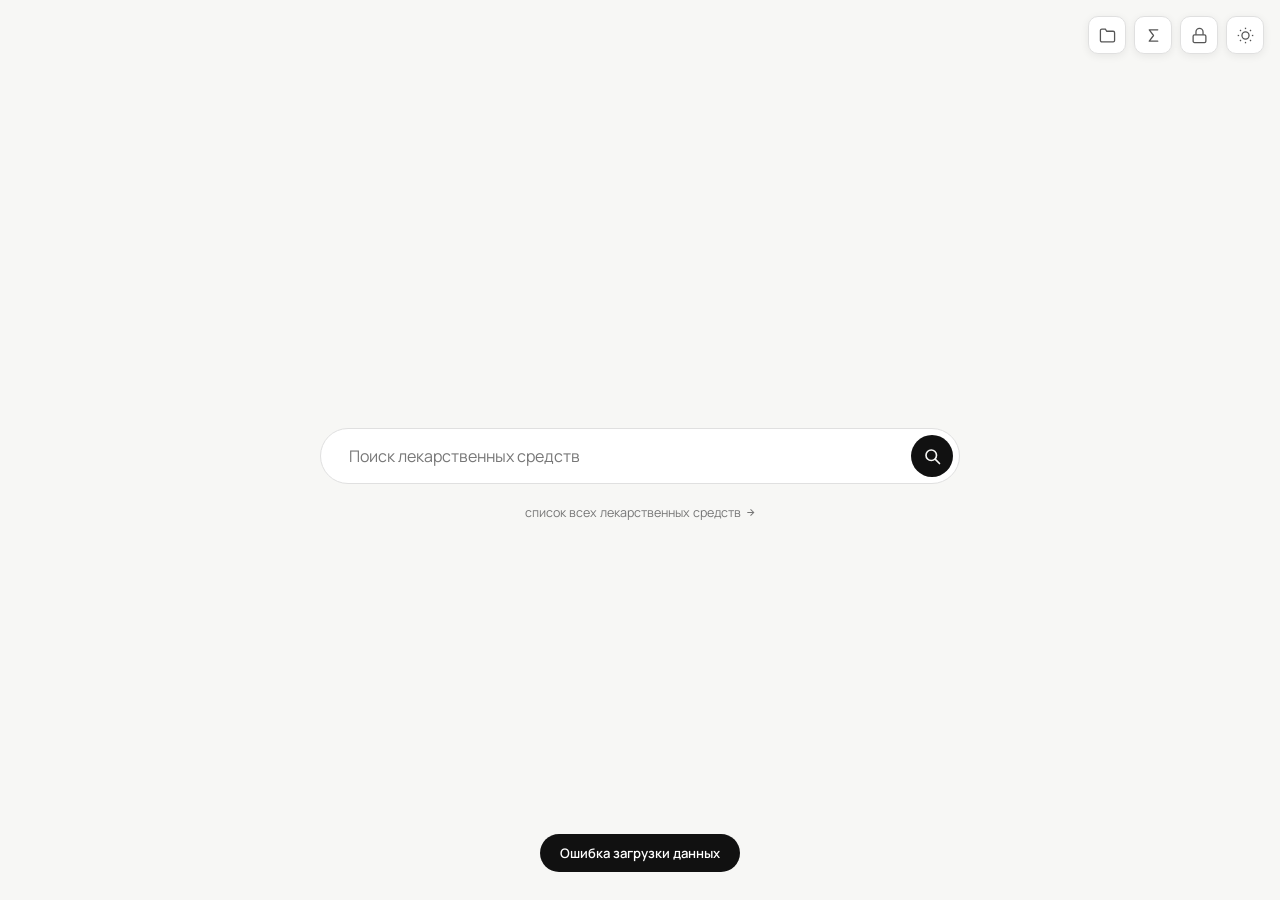
<file: index (13).html>
<!DOCTYPE html>
<html lang="ru">
<head>
<meta charset="UTF-8">
<meta name="viewport" content="width=device-width, initial-scale=1.0">
<title>Справочник ЛС</title>
<link href="https://fonts.googleapis.com/css2?family=Manrope:wght@300;400;500;600;700&display=swap" rel="stylesheet">
<style>
*,*::before,*::after{box-sizing:border-box;margin:0;padding:0}
:root{
  --bg:#f7f7f5;--text:#111;--muted:#777;--border:#e0e0e0;--white:#fff;
  --surface:#f0f0ee;--surface2:#e8e8e6;
  --instr-btn:#f0f0ee;--instr-btn-hover:#e0e0de;
  --cite-bg:#f7f7f5;
  --lock-bg:rgba(247,247,245,.88);--lock-bg-hover:rgba(247,247,245,.7);
  --loader-top:#111;
  --dosage-bg:#fafaf8;--dosage-border:#d8d8d6;
  --dosage-head-bg:#f2f2f0;
  --dosage-head-border:#e4e4e2;
  --dosage-text:#111;--dosage-body:#3a3a3a;
  --dosage-chip-bg:#efefed;--dosage-chip-border:#d2d2d0;
  --dosage-chip-color:#555;
  --dosage-chip-red-bg:rgba(185,28,28,.07);--dosage-chip-red-border:rgba(185,28,28,.22);--dosage-chip-red-color:#b91c1c;
  --dosage-chip-violet-bg:rgba(109,40,217,.07);--dosage-chip-violet-border:rgba(109,40,217,.22);--dosage-chip-violet-color:#6d28d9;
  --dosage-body-bg:rgba(0,0,0,.025);--dosage-body-border:rgba(0,0,0,.22);
  --dosage-shadow:0 1px 4px rgba(0,0,0,.06),0 0 0 1px rgba(0,0,0,.03);
  --dosage-shadow-hover:0 4px 16px rgba(0,0,0,.09),0 1px 3px rgba(0,0,0,.05);
  --dosage-info-rgb:17,17,17;
  --catalog-item-border:#f0f0ee;--drop-item-border:#f0f0ee;
  --fav-border:#111;
  --search-btn-bg:#111;--search-btn-hover:#333;
  --add-btn-bg:#111;--add-btn-hover:#333;
  --edit-btn-bg:#111;--edit-btn-border:#111;--edit-btn-active-bg:#fff;--edit-btn-active-color:#111;
  --pwd-ok-bg:#111;--pwd-ok-hover:#333;
  --back-btn-hover:#ebebeb;
  --search-focus-border:#111;
  --folder-btn-hover:#f0f0ee;--folder-btn-hover-border:#bbb;
  --folder-svg:#555;
  --header-bg:rgba(247,247,245,.93);
  --tag-green-bg:rgba(34,197,94,.12);--tag-green-border:rgba(34,197,94,.38);--tag-green-color:#15803d;
  --tag-yellow-bg:rgba(234,179,8,.11);--tag-yellow-border:rgba(234,179,8,.38);--tag-yellow-color:#7a4f00;
  --tag-red-bg:rgba(239,68,68,.10);--tag-red-border:rgba(239,68,68,.35);--tag-red-color:#b91c1c;
  --tag-violet-bg:rgba(167,139,250,.13);--tag-violet-border:rgba(167,139,250,.42);--tag-violet-color:#6d28d9;
  --pdf-color:#cc0000;--pdf-border:#fca5a5;
  --del-hover-bg:#fef2f2;
  --ep-input-bg:#f7f7f5;--ep-input-focus-bg:#fff;--ep-input-focus-border:#111;
  --ep-save-bg:#111;--ep-save-hover:#333;--ep-save-color:#fff;
  --ep-move-hover:#f0f0ee;
  --ep-add-hover-bg:#fafaf8;
  --link-card-note-color:#333;
  --catalog-arrow:#ccc;
  --di-del-color:#ccc;
  --di-del-hover-bg:#fef2f2;
  --ep-section-lbl-color:#bbb;
  --drug-label-color:#bbb;
  --toast-bg:#111;--toast-color:#fff;
  --pwd-input-focus-bg:#fff;
}
html.dark{
  --bg:#111;--text:#dedad4;--muted:#7a7570;--border:#2c2c2a;--white:#1a1917;
  --surface:#222;--surface2:#2a2a28;
  --instr-btn:#262623;--instr-btn-hover:#2e2e2b;
  --cite-bg:#1a1917;
  --lock-bg:rgba(17,17,17,.92);--lock-bg-hover:rgba(17,17,17,.78);
  --loader-top:#dedad4;
  --dosage-bg:#1e1e1c;--dosage-border:#333331;
  --dosage-head-bg:#252523;
  --dosage-head-border:#2e2e2c;
  --dosage-text:#dedad4;--dosage-body:#a0a09a;
  --dosage-chip-bg:#2a2a28;--dosage-chip-border:#3a3a38;
  --dosage-chip-color:#9a9690;
  --dosage-chip-red-bg:rgba(239,68,68,.1);--dosage-chip-red-border:rgba(239,68,68,.28);--dosage-chip-red-color:#f87171;
  --dosage-chip-violet-bg:rgba(167,139,250,.1);--dosage-chip-violet-border:rgba(167,139,250,.28);--dosage-chip-violet-color:#a78bfa;
  --dosage-body-bg:rgba(255,255,255,.03);--dosage-body-border:rgba(255,255,255,.22);
  --dosage-shadow:0 1px 6px rgba(0,0,0,.35),0 0 0 1px rgba(255,255,255,.03);
  --dosage-shadow-hover:0 4px 20px rgba(0,0,0,.5),0 1px 4px rgba(0,0,0,.3);
  --dosage-info-rgb:222,218,212;
  --catalog-item-border:#222;--drop-item-border:#222;
  --fav-border:#dedad4;
  --search-btn-bg:#dedad4;--search-btn-hover:#ccc9c3;
  --add-btn-bg:#dedad4;--add-btn-hover:#ccc9c3;
  --edit-btn-bg:#dedad4;--edit-btn-border:#dedad4;--edit-btn-active-bg:#1a1917;--edit-btn-active-color:#dedad4;
  --pwd-ok-bg:#dedad4;--pwd-ok-hover:#ccc9c3;
  --back-btn-hover:#252523;
  --search-focus-border:#dedad4;
  --folder-btn-hover:#252523;--folder-btn-hover-border:#555;
  --folder-svg:#999;
  --header-bg:rgba(17,17,17,.95);
  --tag-green-bg:rgba(34,197,94,.1);--tag-green-border:rgba(34,197,94,.28);--tag-green-color:#4ade80;
  --tag-yellow-bg:rgba(234,179,8,.1);--tag-yellow-border:rgba(234,179,8,.28);--tag-yellow-color:#fbbf24;
  --tag-red-bg:rgba(239,68,68,.1);--tag-red-border:rgba(239,68,68,.28);--tag-red-color:#f87171;
  --tag-violet-bg:rgba(167,139,250,.12);--tag-violet-border:rgba(167,139,250,.32);--tag-violet-color:#a78bfa;
  --pdf-color:#f87171;--pdf-border:rgba(248,113,113,.4);
  --del-hover-bg:#2a1818;
  --ep-input-bg:#151513;--ep-input-focus-bg:#1a1917;--ep-input-focus-border:#dedad4;
  --ep-save-bg:#dedad4;--ep-save-hover:#ccc9c3;--ep-save-color:#111;
  --ep-move-hover:#252523;
  --ep-add-hover-bg:#1f1f1d;
  --link-card-note-color:var(--text);
  --catalog-arrow:#555;
  --di-del-color:#555;
  --di-del-hover-bg:#2a1818;
  --ep-section-lbl-color:#555;
  --drug-label-color:#555;
  --toast-bg:#dedad4;--toast-color:#111;
  --pwd-input-focus-bg:#1a1917;
}
body{font-family:'Manrope',sans-serif;background:var(--bg);color:var(--text);min-height:100vh;transition:background .3s,color .3s}

/* ══════════════════ LOADING ══════════════════ */
#loading-screen{position:fixed;inset:0;background:var(--bg);display:flex;align-items:center;justify-content:center;z-index:1000;flex-direction:column;gap:14px}
.loader{width:32px;height:32px;border:2.5px solid var(--border);border-top-color:var(--loader-top);border-radius:50%;animation:spin .7s linear infinite}
@keyframes spin{to{transform:rotate(360deg)}}
.loader-text{font-size:.8rem;color:var(--muted);font-weight:600;letter-spacing:.06em}

/* ══════════════════ TOAST ══════════════════ */
#toast{position:fixed;bottom:28px;left:50%;transform:translateX(-50%) translateY(20px);background:var(--toast-bg);color:var(--toast-color);padding:10px 20px;border-radius:100px;font-size:.82rem;font-weight:600;opacity:0;transition:all .25s;pointer-events:none;z-index:999;white-space:nowrap}
#toast.show{opacity:1;transform:translateX(-50%) translateY(0)}

/* ══════════════════ CATALOG MODAL ══════════════════ */
.folder-btn{position:fixed;top:16px;right:16px;width:38px;height:38px;background:var(--white);border:1.5px solid var(--border);border-radius:10px;display:flex;align-items:center;justify-content:center;cursor:pointer;z-index:400;transition:background .15s,border-color .15s;box-shadow:0 2px 8px rgba(0,0,0,.07)}
.folder-btn:hover{background:var(--folder-btn-hover);border-color:var(--folder-btn-hover-border)}
.folder-btn svg{width:17px;height:17px;stroke:var(--folder-svg);fill:none;stroke-width:1.8}
.catalog-overlay{position:fixed;inset:0;background:rgba(0,0,0,.18);z-index:300;display:none;align-items:flex-start;justify-content:flex-end;padding:68px 24px 0}
.catalog-overlay.open{display:flex}
.catalog-modal{background:var(--white);border:1.5px solid var(--border);border-radius:18px;width:320px;max-height:70vh;overflow:hidden;display:flex;flex-direction:column;box-shadow:0 12px 40px rgba(0,0,0,.12)}
.catalog-header{padding:16px 20px 12px;border-bottom:1px solid var(--border);display:flex;align-items:center;justify-content:space-between}
.catalog-header-title{font-size:.75rem;font-weight:700;letter-spacing:.1em;text-transform:uppercase;color:var(--muted)}
.catalog-count{font-size:.72rem;color:var(--muted);background:var(--bg);padding:2px 8px;border-radius:20px;font-weight:600}
.catalog-list{overflow-y:auto;flex:1}
.catalog-item{padding:12px 20px;cursor:pointer;border-bottom:1px solid var(--catalog-item-border);transition:background .12s;display:flex;align-items:center;justify-content:space-between;gap:8px}
.catalog-item:last-child{border-bottom:none}
.catalog-item:hover{background:var(--bg)}
.catalog-item-name{font-size:.9rem;font-weight:600}
.catalog-item-sub{font-size:.75rem;color:var(--muted);font-style:italic}
.catalog-empty{padding:24px 20px;text-align:center;color:var(--muted);font-size:.85rem}
.catalog-letter{padding:6px 20px 4px;font-size:.65rem;font-weight:700;letter-spacing:.12em;text-transform:uppercase;color:var(--muted);opacity:.5;pointer-events:none;user-select:none}
.catalog-arrow{color:var(--catalog-arrow);font-size:.8rem;flex-shrink:0}

/* ══════════════════ SEARCH PAGE ══════════════════ */
#search-page{display:flex;flex-direction:column;align-items:center;justify-content:center;min-height:100vh;padding:80px 2rem 2rem;gap:16px}
.catalog-hint{font-size:.78rem;color:var(--muted);margin-top:4px;cursor:pointer;transition:color .15s;display:inline-flex;align-items:center;gap:4px}
.catalog-hint:hover{color:var(--text)}
.catalog-hint svg{width:11px;height:11px;stroke:currentColor;fill:none;stroke-width:2.2}
.search-wrap{width:100%;max-width:640px;position:relative}
.search-bar{display:flex;align-items:center;background:var(--white);border:1.5px solid var(--border);border-radius:100px;padding:6px 6px 6px 28px;gap:10px;transition:border-color .2s,box-shadow .2s}
.search-bar:focus-within{border-color:var(--search-focus-border);box-shadow:0 4px 24px rgba(0,0,0,.07)}
.search-bar input{flex:1;border:none;outline:none;font-family:'Manrope',sans-serif;font-size:1rem;background:transparent;color:var(--text);min-width:0}
.search-bar input::placeholder{color:var(--muted)}
.search-btn{width:42px;height:42px;background:var(--search-btn-bg);border:none;border-radius:50%;display:flex;align-items:center;justify-content:center;cursor:pointer;flex-shrink:0;transition:background .2s}
.search-btn:hover{background:var(--search-btn-hover)}
.search-btn svg{width:18px;height:18px;stroke:var(--bg);fill:none;stroke-width:2.2;stroke-linecap:round}
.dropdown{position:absolute;top:calc(100% + 8px);left:0;right:0;background:var(--white);border:1.5px solid var(--border);border-radius:18px;overflow:hidden;box-shadow:0 8px 32px rgba(0,0,0,.08);display:none;z-index:100;max-height:340px;overflow-y:auto}
.dropdown.open{display:block}
.dropdown-item{padding:14px 22px;cursor:pointer;font-size:.93rem;display:flex;align-items:center;justify-content:space-between;gap:12px;transition:background .15s;border-bottom:1px solid var(--drop-item-border)}
.dropdown-item:last-child{border-bottom:none}
.dropdown-item:hover{background:var(--bg)}
.di-name{font-weight:600}.di-sub{color:var(--muted);font-size:.8rem}
.di-del{background:none;border:none;cursor:pointer;padding:4px 6px;border-radius:6px;color:var(--di-del-color);font-size:.8rem;transition:background .15s,color .15s;flex-shrink:0}
.di-del:hover{background:var(--di-del-hover-bg);color:#e05555}

.add-drug-wrap{width:100%;max-width:640px}
.add-drug-bar{display:flex;align-items:center;background:var(--white);border:1.5px solid var(--border);border-radius:100px;padding:6px 6px 6px 22px;gap:10px;transition:border-color .2s,box-shadow .2s}
.add-drug-bar:focus-within{border-color:var(--search-focus-border);box-shadow:0 4px 24px rgba(0,0,0,.07)}
.add-drug-bar input{flex:1;border:none;outline:none;font-family:'Manrope',sans-serif;font-size:.9rem;background:transparent;color:var(--text);min-width:0}
.add-drug-bar input::placeholder{color:var(--muted)}
.add-btn{height:36px;background:var(--add-btn-bg);border:none;border-radius:100px;display:flex;align-items:center;gap:6px;padding:0 16px;cursor:pointer;flex-shrink:0;transition:background .2s;color:var(--bg);font-family:'Manrope',sans-serif;font-size:.78rem;font-weight:700;white-space:nowrap}
.add-btn:hover{background:var(--add-btn-hover)}
.add-btn:disabled{background:var(--muted);cursor:not-allowed}
.add-btn svg{width:14px;height:14px;stroke:var(--bg);fill:none;stroke-width:2.5;stroke-linecap:round}

/* ══════════════════ DRUG PAGE ══════════════════ */
#drug-page{display:none;min-height:100vh}
.drug-header{position:sticky;top:0;z-index:50;background:var(--header-bg);backdrop-filter:blur(12px);border-bottom:1px solid var(--border);padding:13px 16px 13px 28px;display:flex;align-items:center;justify-content:space-between;gap:12px}
.drug-header-left{display:flex;align-items:center;gap:12px;min-width:0;flex:1}
.drug-header-title{font-size:1.05rem;font-weight:700;overflow:hidden;text-overflow:ellipsis;white-space:nowrap}
.drug-header-right{display:flex;align-items:center;gap:8px;flex-shrink:0}
.back-btn{display:flex;align-items:center;gap:6px;background:none;border:none;cursor:pointer;font-family:'Manrope',sans-serif;font-size:.85rem;color:var(--muted);padding:6px 10px;border-radius:8px;transition:background .15s,color .15s;white-space:nowrap;flex-shrink:0}
.back-btn:hover{background:var(--back-btn-hover);color:var(--text)}
.back-btn svg{width:14px;height:14px;stroke:currentColor;fill:none;stroke-width:2.2}
.edit-page-btn{display:flex;align-items:center;gap:7px;background:var(--edit-btn-bg);color:var(--bg);border:1.5px solid var(--edit-btn-border);border-radius:10px;padding:8px 14px;font-family:'Manrope',sans-serif;font-size:.82rem;font-weight:600;cursor:pointer;transition:background .15s,color .15s;white-space:nowrap}
.edit-page-btn svg{width:13px;height:13px;stroke:currentColor;fill:none;stroke-width:2.1}
.edit-page-btn:hover{opacity:.85}
.edit-page-btn.active{background:var(--edit-btn-active-bg);color:var(--edit-btn-active-color)}
.edit-page-btn.active:hover{background:var(--surface)}
.header-icon-btn{height:34px;background:none;border:1.5px solid var(--border);border-radius:9px;display:flex;align-items:center;justify-content:center;cursor:pointer;transition:background .15s,border-color .15s;flex-shrink:0;padding:0 8px;gap:5px;min-width:34px}
.header-icon-btn:hover{background:var(--folder-btn-hover);border-color:var(--folder-btn-hover-border)}
.header-icon-btn svg{width:15px;height:15px;stroke:var(--folder-svg);fill:none;stroke-width:1.8;flex-shrink:0}
.header-icon-btn .icon-label{display:none;font-size:.68rem;font-weight:600;color:var(--muted);white-space:nowrap;letter-spacing:.01em}
@media(min-width:900px){.header-icon-btn .icon-label{display:inline}}
@media(max-width:600px){.drug-header{padding:10px 8px;gap:6px}.edit-page-btn>span{display:none}.edit-page-btn{padding:8px 10px;gap:0}.drug-header-title{font-size:.88rem;max-width:120px}.header-icon-btn .icon-label{display:none!important}.drug-header-right{gap:4px}}

.drug-body{position:relative;display:flex;align-items:flex-start;min-height:calc(100vh - 57px)}
.drug-content{flex:1;max-width:720px;margin:0 auto;padding:40px 32px 80px}

/* ══════════════════ LEFT NAV ══════════════════ */
.drug-left-nav{display:none;position:fixed;top:77px;width:180px;max-height:calc(100vh - 100px);overflow-y:auto;padding:4px 0}
@media(min-width:1100px){
  .drug-left-nav{display:block}
  .drug-left-nav{left:calc(50% - 360px - 196px)}
}
@media(min-width:1400px){
  .drug-left-nav{left:calc(50% - 360px - 210px)}
}
.drug-left-nav-list{list-style:none;display:flex;flex-direction:column;gap:1px}
.drug-left-nav-item{display:flex;align-items:center;gap:0;padding:5px 10px 5px 0;cursor:pointer;transition:color .15s;text-decoration:none;border:none;background:none;font-family:'Manrope',sans-serif;text-align:left;width:100%;color:var(--muted);font-size:.75rem;font-weight:500;line-height:1.4;position:relative}
.drug-left-nav-item:hover{color:var(--text)}
.drug-left-nav-item.active{color:var(--text);font-weight:600}
.drug-left-nav-bar{width:2px;min-width:2px;height:100%;border-radius:2px;background:transparent;margin-right:10px;align-self:stretch;transition:background .2s;flex-shrink:0}
.drug-left-nav-item.active .drug-left-nav-bar{background:var(--text)}
.drug-left-nav-item:hover .drug-left-nav-bar{background:var(--border)}
.drug-left-nav-sub{font-size:.68rem;color:var(--muted);opacity:.7;display:block;margin-top:1px}
.drug-left-nav.editor-open{display:none!important}
/* ══════════════════ EDITOR PANEL ══════════════════ */
.editor-panel{width:0;overflow:hidden;transition:width .32s cubic-bezier(.4,0,.2,1);border-left:0px solid var(--border);background:var(--white);position:sticky;top:57px;height:calc(100vh - 57px);flex-shrink:0;display:flex;flex-direction:column}
.editor-panel.open{width:440px;border-left-width:1.5px}
.ep-inner{padding:28px 24px 16px;min-width:440px;overflow-y:auto;flex:1}
.ep-footer{min-width:440px;padding:12px 24px 16px;border-top:1.5px solid var(--border);background:var(--white);flex-shrink:0}
.ep-title{font-size:.68rem;font-weight:700;letter-spacing:.13em;text-transform:uppercase;color:var(--muted);margin-bottom:24px}
.ep-section{margin-bottom:28px}
.ep-section-label{font-size:.68rem;font-weight:700;letter-spacing:.11em;text-transform:uppercase;color:var(--ep-section-lbl-color);margin-bottom:12px;padding-bottom:7px;border-bottom:1px solid var(--border)}
.ep-field{margin-bottom:12px}
.ep-field label{display:block;font-size:.73rem;font-weight:600;color:var(--muted);margin-bottom:5px}
.ep-input{width:100%;font-family:'Manrope',sans-serif;font-size:.87rem;border:1.5px solid var(--border);border-radius:10px;padding:9px 13px;outline:none;background:var(--ep-input-bg);color:var(--text);transition:border-color .15s,background .15s}
.ep-input:focus{border-color:var(--ep-input-focus-border);background:var(--ep-input-focus-bg)}
.ep-textarea{width:100%;font-family:'Manrope',sans-serif;font-size:.87rem;border:1.5px solid var(--border);border-radius:10px;padding:9px 13px;outline:none;background:var(--ep-input-bg);color:var(--text);resize:vertical;min-height:80px;line-height:1.65;transition:border-color .15s,background .15s}
.ep-textarea:focus{border-color:var(--ep-input-focus-border);background:var(--ep-input-focus-bg)}
.ep-select{width:100%;font-family:'Manrope',sans-serif;font-size:.87rem;border:1.5px solid var(--border);border-radius:10px;padding:9px 13px;outline:none;background:var(--ep-input-bg);color:var(--text);cursor:pointer;transition:border-color .15s,background .15s;appearance:none;background-image:url("data:image/svg+xml,%3Csvg xmlns='http://www.w3.org/2000/svg' width='12' height='12' viewBox='0 0 24 24' fill='none' stroke='%23888' stroke-width='2.5'%3E%3Cpolyline points='6 9 12 15 18 9'/%3E%3C/svg%3E");background-repeat:no-repeat;background-position:right 13px center}
.ep-select:focus{border-color:var(--ep-input-focus-border);background-color:var(--ep-input-focus-bg)}
.ep-tag-row{display:flex;align-items:center;gap:9px;margin-bottom:8px}
.ep-tag-dot{width:9px;height:9px;border-radius:3px;flex-shrink:0}
.ep-tag-dot.green{background:#22c55e}.ep-tag-dot.yellow{background:#eab308}.ep-tag-dot.red{background:#ef4444}.ep-tag-dot.violet{background:#a78bfa}
.ep-tag-lbl{font-size:.73rem;color:var(--muted);width:80px;flex-shrink:0;font-weight:600}
.ep-tag-input{flex:1;font-family:'Manrope',sans-serif;font-size:.84rem;border:1.5px solid var(--border);border-radius:8px;padding:7px 11px;outline:none;background:var(--ep-input-bg);color:var(--text);transition:border-color .15s}
.ep-tag-input:focus{border-color:var(--ep-input-focus-border);background:var(--ep-input-focus-bg)}
.ep-dos-item{background:var(--ep-input-bg);border:1.5px solid var(--border);border-radius:10px;padding:12px 14px;margin-bottom:8px}
.ep-dos-item .ep-input{margin-bottom:8px;background:var(--white)}
.ep-dos-item .ep-textarea{background:var(--white);min-height:68px}
.ep-lnk-item{background:var(--ep-input-bg);border:1.5px solid var(--border);border-radius:12px;padding:14px;margin-bottom:10px}
.ep-lnk-item .ep-input,.ep-lnk-item .ep-textarea,.ep-lnk-item .ep-select{margin-bottom:8px;background:var(--white)}
.ep-lnk-tags-row{display:flex;gap:6px;margin-bottom:8px}
.ep-lnk-tags-row .ep-input{margin-bottom:0}
.ep-remove-btn{background:none;border:none;cursor:pointer;font-family:'Manrope',sans-serif;font-size:.72rem;color:var(--muted);padding:5px 0;margin-top:4px;transition:color .15s;display:block}
.ep-remove-btn:hover{color:var(--tag-red-color)}
.ep-move-btns{display:flex;gap:3px;flex-shrink:0}
.ep-move-btn{background:none;border:1px solid var(--border);border-radius:6px;cursor:pointer;width:24px;height:24px;display:flex;align-items:center;justify-content:center;color:var(--muted);transition:all .15s;padding:0}
.ep-move-btn:hover{background:var(--ep-move-hover);border-color:var(--muted);color:var(--text)}
.ep-move-btn:disabled{opacity:.25;cursor:default}
.ep-move-btn svg{width:12px;height:12px;stroke:currentColor;fill:none;stroke-width:2.5;stroke-linecap:round}
.ep-add-btn{width:100%;background:none;border:1.5px dashed var(--border);border-radius:10px;padding:10px;font-family:'Manrope',sans-serif;font-size:.8rem;font-weight:600;color:var(--muted);cursor:pointer;transition:all .15s;margin-top:2px}
.ep-add-btn:hover{border-color:var(--muted);color:var(--text);background:var(--ep-add-hover-bg)}
.ep-save-btn{width:100%;background:var(--ep-save-bg);color:var(--bg);border:none;border-radius:10px;padding:12px;font-family:'Manrope',sans-serif;font-size:.88rem;font-weight:700;cursor:pointer;transition:background .15s;margin-top:6px}
.ep-save-btn:hover{background:var(--ep-save-hover)}
.ep-save-btn:disabled{background:var(--muted);cursor:not-allowed}
.ep-delete-btn{width:100%;background:none;color:var(--tag-red-color);border:1.5px solid var(--tag-red-border);border-radius:10px;padding:11px;font-family:'Manrope',sans-serif;font-size:.85rem;font-weight:600;cursor:pointer;transition:all .15s;margin-top:8px}
.ep-delete-btn:hover{background:var(--del-hover-bg);border-color:var(--tag-red-color)}

/* ══════════════════ VIEW ELEMENTS ══════════════════ */
.section-label{font-size:.7rem;font-weight:700;letter-spacing:.12em;text-transform:uppercase;color:var(--muted);margin-bottom:10px}
.drug-mnn-label{font-size:.65rem;font-weight:700;letter-spacing:.12em;text-transform:uppercase;color:var(--muted);margin-bottom:3px}
.drug-title{font-size:2rem;font-weight:700;letter-spacing:-.5px;margin-bottom:6px}
.drug-subtitle{color:var(--muted);font-size:.92rem;margin-bottom:4px;font-style:italic}
.drug-trade-label{font-size:.65rem;font-weight:700;letter-spacing:.12em;text-transform:uppercase;color:var(--muted);margin-bottom:3px;margin-top:10px}
.drug-trade{color:var(--muted);font-size:.88rem;margin-bottom:22px}
.dosage-card-chips{display:flex;flex-wrap:wrap;gap:4px;margin-bottom:0}
.dosage-chip{font-size:.69rem;font-weight:600;padding:2px 8px;border-radius:4px;background:var(--dosage-chip-bg);border:1px solid var(--dosage-chip-border);color:var(--dosage-chip-color);letter-spacing:.01em;white-space:nowrap}
.dosage-chip.red{background:var(--dosage-chip-red-bg);border-color:var(--dosage-chip-red-border);color:var(--dosage-chip-red-color)}
.dosage-chip.violet{background:var(--dosage-chip-violet-bg);border-color:var(--dosage-chip-violet-border);color:var(--dosage-chip-violet-color)}

/* instr links list */
.instr-links-list{display:flex;flex-direction:column;gap:8px;margin-bottom:20px}
.instr-link-item{background:var(--white);border:1.5px solid var(--border);border-radius:12px;padding:13px 18px;display:flex;align-items:center;justify-content:space-between;gap:12px}
.instr-link-name{font-size:.9rem;color:var(--text)}
.instr-link-btn{display:inline-flex;align-items:center;gap:5px;font-size:.82rem;font-weight:600;color:var(--text);background:var(--instr-btn);padding:6px 12px;border-radius:8px;text-decoration:none;white-space:nowrap;transition:background .15s;flex-shrink:0}
.instr-link-btn:hover{background:var(--instr-btn-hover)}
.instr-link-btn svg{width:11px;height:11px;stroke:currentColor;fill:none;stroke-width:2.2}

/* info bubble */
.info-bubble{display:inline-flex;align-items:center;justify-content:center;width:16px;height:16px;border-radius:50%;border:1.5px solid rgba(128,128,128,.5);color:rgba(128,128,128,.8);font-size:9px;font-weight:700;cursor:pointer;flex-shrink:0;transition:all .15s;font-style:normal;margin-left:6px;vertical-align:middle;user-select:none;line-height:1}
.info-bubble:hover{border-color:rgba(128,128,128,.9);color:rgba(128,128,128,1);background:rgba(128,128,128,.12)}
.dosage-card .info-bubble{border-color:rgba(var(--dosage-info-rgb),.4);color:rgba(var(--dosage-info-rgb),.65)}
.dosage-card .info-bubble:hover{border-color:rgba(var(--dosage-info-rgb),.7);color:rgba(var(--dosage-info-rgb),.9);background:rgba(var(--dosage-info-rgb),.1)}

/* info modal */
.info-overlay{position:fixed;inset:0;background:rgba(0,0,0,.3);z-index:700;display:none;align-items:center;justify-content:center;padding:24px}
.info-overlay.open{display:flex}
.info-modal{background:var(--white);border:1.5px solid var(--border);border-radius:18px;width:100%;max-width:480px;box-shadow:0 20px 60px rgba(0,0,0,.18);overflow:hidden;cursor:pointer}
.info-modal-body{padding:24px 26px;font-size:.92rem;line-height:1.75;color:var(--text);white-space:pre-wrap;max-height:70vh;overflow-y:auto}
.tags{display:flex;flex-wrap:wrap;gap:8px;margin-bottom:36px}
.tag{font-size:.78rem;font-weight:600;padding:5px 13px;border-radius:8px;border:1px solid transparent;letter-spacing:.02em}
.tag.green{background:var(--tag-green-bg);border-color:var(--tag-green-border);color:var(--tag-green-color)}
.tag.yellow{background:var(--tag-yellow-bg);border-color:var(--tag-yellow-border);color:var(--tag-yellow-color)}
.tag.red{background:var(--tag-red-bg);border-color:var(--tag-red-border);color:var(--tag-red-color)}
.tag.violet{background:var(--tag-violet-bg);border-color:var(--tag-violet-border);color:var(--tag-violet-color)}
.instr-block{background:var(--white);border:1.5px solid var(--border);border-radius:14px;padding:20px 24px;margin-bottom:16px;display:flex;align-items:center;justify-content:space-between;gap:16px}
.instr-block span{font-size:.93rem}
.instr-link{display:inline-flex;align-items:center;gap:6px;font-size:.82rem;font-weight:600;color:var(--text);background:var(--instr-btn);padding:7px 14px;border-radius:8px;text-decoration:none;white-space:nowrap;transition:background .15s}
.instr-link:hover{background:var(--instr-btn-hover)}
.instr-link svg{width:12px;height:12px;stroke:currentColor;fill:none;stroke-width:2.2}
.facts-block{margin-bottom:20px}
.facts-cards{display:flex;flex-direction:column;gap:10px}
.facts-card{background:var(--white);border:1.5px solid var(--border);border-radius:14px;padding:16px 20px;color:var(--text)}
.facts-card-title{font-size:.78rem;font-weight:700;letter-spacing:.04em;color:var(--muted);margin-bottom:6px;text-transform:uppercase}
.facts-card-body{font-size:.9rem;line-height:1.6}
.dosage-section{margin-bottom:16px;margin-top:20px}
.dosage-cards{display:flex;flex-direction:column;gap:8px}
.dosage-card{
  background:var(--dosage-bg);
  border:1px solid var(--dosage-border);
  border-radius:10px;
  overflow:hidden;
  box-shadow:var(--dosage-shadow);
  transition:box-shadow .2s ease,transform .15s ease;
}
.dosage-card:hover{
  box-shadow:var(--dosage-shadow-hover);
  transform:translateY(-1px);
}
.dosage-card-head{
  padding:11px 16px 10px 16px;
  background:var(--dosage-head-bg);
  border-bottom:1px solid var(--dosage-head-border);
  font-size:.82rem;
  font-weight:700;
  color:var(--dosage-text);
  letter-spacing:.01em;
  line-height:1.4;
}
.dosage-card-chips-row{
  display:flex;
  flex-wrap:wrap;
  gap:4px;
  padding:9px 16px 0 16px;
}
.dosage-card-body{
  padding:10px 14px 12px;
  margin:8px 12px 12px;
  font-size:.865rem;
  line-height:1.75;
  color:var(--dosage-body);
  background:var(--dosage-body-bg);
  border:1px solid var(--dosage-body-border);
  border-radius:7px;
}
.section-divider{border:none;border-top:1.5px solid var(--border);margin:32px 0}
.links-block{background:var(--white);border:1.5px solid var(--border);border-radius:14px;padding:22px 24px}
.links-list{list-style:none;display:flex;flex-direction:column;gap:16px;margin-top:14px}
.link-card{border:1.5px solid var(--border);border-radius:12px;overflow:hidden}
.link-card-body{padding:16px 18px}
.link-card-chips{display:flex;flex-wrap:wrap;gap:6px;margin-bottom:10px}
.chip{font-size:.72rem;font-weight:700;padding:3px 10px;border-radius:6px;background:rgba(128,128,128,.08);border:1px solid rgba(128,128,128,.18);color:var(--text);letter-spacing:.02em}
.link-card-note{font-size:.88rem;line-height:1.6;color:var(--text);margin-bottom:10px}
.link-card-cite{font-size:.78rem;line-height:1.55;color:var(--muted);font-style:italic;background:var(--cite-bg);border-radius:8px;padding:10px 12px;position:relative;margin-bottom:0;padding-right:90px}
.cite-copy-btn{position:absolute;top:8px;right:8px;background:none;border:1px solid var(--border);border-radius:6px;cursor:pointer;padding:3px 8px;font-family:'Manrope',sans-serif;font-size:.68rem;font-weight:600;color:var(--muted);transition:all .15s;white-space:nowrap}
.cite-copy-btn:hover{background:var(--text);color:var(--bg);border-color:var(--text)}
.link-card-foot{padding:0 18px 14px}
.link-card-url{display:inline-flex;align-items:center;gap:5px;font-size:.82rem;font-weight:600;color:var(--text);text-decoration:none;border-bottom:1px solid var(--border);padding-bottom:1px;transition:border-color .15s}
.link-card-url:hover{border-color:var(--text)}
.link-card-url svg{width:11px;height:11px;stroke:var(--muted);fill:none;stroke-width:2.2}
.link-card-pdf{display:inline-flex;align-items:center;gap:5px;font-size:.82rem;font-weight:600;color:var(--pdf-color);text-decoration:none;border-bottom:1px solid var(--pdf-border);padding-bottom:1px;transition:border-color .15s;margin-left:14px}
.link-card-pdf:hover{border-color:var(--pdf-color)}
.link-card-pdf svg{width:11px;height:11px;stroke:var(--pdf-color);fill:none;stroke-width:2.2}
.link-card.fav{border:1.5px solid var(--fav-border);}
.fav-star{display:inline-flex;align-items:center;justify-content:center;margin-left:auto;flex-shrink:0}
.fav-star svg{width:14px;height:14px;transition:all .15s}
.link-card-header{display:flex;align-items:center;gap:8px;margin-bottom:10px}
.ep-fav-btn{background:none;border:1.5px solid var(--border);border-radius:8px;padding:5px 10px;font-family:'Manrope',sans-serif;font-size:.75rem;font-weight:600;color:var(--muted);cursor:pointer;transition:all .15s;display:flex;align-items:center;gap:5px}
.ep-fav-btn svg{width:13px;height:13px;fill:none;stroke:currentColor;stroke-width:2;transition:all .15s}
.ep-fav-btn.active{background:rgba(234,179,8,.12);border-color:rgba(234,179,8,.5);color:var(--tag-yellow-color)}
.ep-fav-btn.active svg{fill:#eab308;stroke:#eab308}

/* ══════════════════ PASSWORD MODAL ══════════════════ */
.pwd-overlay{position:fixed;inset:0;background:rgba(0,0,0,.3);z-index:600;display:none;align-items:center;justify-content:center}
.pwd-overlay.open{display:flex}
.pwd-modal{background:var(--white);border-radius:18px;padding:32px 28px;width:320px;box-shadow:0 16px 48px rgba(0,0,0,.16)}
.pwd-modal-title{font-size:.95rem;font-weight:700;margin-bottom:6px}
.pwd-modal-sub{font-size:.8rem;color:var(--muted);margin-bottom:20px;line-height:1.5}
.pwd-input{width:100%;font-family:'Manrope',sans-serif;font-size:.9rem;border:1.5px solid var(--border);border-radius:10px;padding:10px 14px;outline:none;background:var(--bg);color:var(--text);transition:border-color .15s;margin-bottom:10px}
.pwd-input:focus{border-color:var(--ep-input-focus-border);background:var(--ep-input-focus-bg)}
.pwd-input.error{border-color:#ef4444;animation:shake .3s}
@keyframes shake{0%,100%{transform:translateX(0)}25%{transform:translateX(-6px)}75%{transform:translateX(6px)}}
.pwd-error{font-size:.75rem;color:#ef4444;margin-bottom:10px;display:none}
.pwd-actions{display:flex;gap:8px}
.pwd-btn-ok{flex:1;background:var(--ep-save-bg);color:var(--ep-save-color);border:none;border-radius:10px;padding:10px;font-family:'Manrope',sans-serif;font-size:.85rem;font-weight:700;cursor:pointer;transition:background .15s}
.pwd-btn-ok:hover{background:var(--ep-save-hover)}
.pwd-btn-cancel{background:none;border:1.5px solid var(--border);border-radius:10px;padding:10px 16px;font-family:'Manrope',sans-serif;font-size:.85rem;color:var(--muted);cursor:pointer;transition:all .15s}
.pwd-btn-cancel:hover{border-color:var(--muted);color:var(--text)}

/* locked section overlay */
.ep-locked{position:relative}
.ep-lock-overlay{position:absolute;inset:0;background:var(--lock-bg);backdrop-filter:blur(2px);border-radius:10px;display:flex;align-items:center;justify-content:center;gap:6px;cursor:pointer;transition:background .15s;z-index:10}
.ep-lock-overlay:hover{background:var(--lock-bg-hover)}
.ep-lock-overlay svg{width:15px;height:15px;stroke:var(--muted);fill:none;stroke-width:2}
.ep-lock-overlay span{font-size:.78rem;font-weight:600;color:var(--muted)}
.quick-links-block{display:flex;flex-direction:column;gap:10px;margin-bottom:20px}
.quick-link-item{display:flex;align-items:center;justify-content:space-between;background:var(--white);border:1.5px solid var(--border);border-radius:12px;padding:14px 18px;gap:12px}
.quick-link-label{font-size:.88rem;color:var(--muted)}
.quick-link-label span{font-size:.72rem;color:var(--drug-label-color);display:block;margin-top:2px}
.quick-link-btn{display:inline-flex;align-items:center;gap:6px;font-size:.82rem;font-weight:600;color:var(--text);background:var(--instr-btn);padding:7px 14px;border-radius:8px;text-decoration:none;white-space:nowrap;transition:background .15s;flex-shrink:0}
.quick-link-btn:hover{background:var(--instr-btn-hover)}
.quick-link-btn svg{width:11px;height:11px;stroke:currentColor;fill:none;stroke-width:2.2}

/* ══════════════════ CALC & TOPICS MODALS ══════════════════ */
.panel-overlay{position:fixed;inset:0;background:rgba(0,0,0,.18);z-index:300;display:none;align-items:flex-start;justify-content:flex-end;padding:68px 24px 0}
.panel-overlay.open{display:flex}
.panel-modal{background:var(--white);border:1.5px solid var(--border);border-radius:18px;width:340px;max-height:80vh;overflow:hidden;display:flex;flex-direction:column;box-shadow:0 12px 40px rgba(0,0,0,.12)}
.panel-header{padding:16px 20px 12px;border-bottom:1px solid var(--border);display:flex;align-items:center;justify-content:space-between;flex-shrink:0}
.panel-header-title{font-size:.75rem;font-weight:700;letter-spacing:.1em;text-transform:uppercase;color:var(--muted)}
.panel-body{overflow-y:auto;flex:1;padding:8px 0}
.panel-item{padding:14px 20px;cursor:pointer;border-bottom:1px solid var(--catalog-item-border);transition:background .12s;display:flex;align-items:center;justify-content:space-between;gap:8px}
.panel-item:last-child{border-bottom:none}
.panel-item:hover{background:var(--bg)}
.panel-item-name{font-size:.9rem;font-weight:600;color:var(--text);margin-bottom:2px}
.panel-item-desc{font-size:.75rem;color:var(--muted)}
.panel-empty{padding:24px 20px;text-align:center;color:var(--muted);font-size:.85rem}
.add-topic-bar{display:flex;align-items:center;background:var(--bg);border:1.5px solid var(--border);border-radius:10px;padding:5px 5px 5px 12px;gap:8px}
.add-topic-bar input{flex:1;border:none;outline:none;font-family:'Manrope',sans-serif;font-size:.85rem;background:transparent;color:var(--text)}
.add-topic-bar input::placeholder{color:var(--muted)}

/* centered calc modal */
.center-overlay{position:fixed;inset:0;background:rgba(0,0,0,.3);z-index:500;display:none;align-items:center;justify-content:center;padding:24px}
.center-overlay.open{display:flex}
.center-modal{background:var(--white);border:1.5px solid var(--border);border-radius:20px;width:100%;max-width:400px;box-shadow:0 20px 60px rgba(0,0,0,.18);overflow:hidden}
.center-modal-header{padding:20px 22px 16px;display:flex;align-items:center;justify-content:space-between;border-bottom:1px solid var(--border)}
.center-modal-title{font-size:.95rem;font-weight:700;color:var(--text)}
.center-modal-close{width:28px;height:28px;background:var(--surface);border:none;border-radius:8px;display:flex;align-items:center;justify-content:center;cursor:pointer;flex-shrink:0;transition:background .15s}
.center-modal-close:hover{background:var(--surface2)}
.center-modal-close svg{width:13px;height:13px;stroke:var(--muted);fill:none;stroke-width:2.2}
.center-modal-body{padding:20px 22px 24px}
.calc-formula{font-size:.78rem;color:var(--muted);background:var(--bg);border-radius:8px;padding:8px 12px;margin-bottom:18px;font-family:monospace;letter-spacing:.02em}
.calc-field{margin-bottom:14px}
.calc-field label{display:block;font-size:.73rem;font-weight:600;color:var(--muted);margin-bottom:5px}
.calc-input{width:100%;font-family:'Manrope',sans-serif;font-size:.95rem;border:1.5px solid var(--border);border-radius:10px;padding:10px 14px;outline:none;background:var(--bg);color:var(--text);transition:border-color .15s,background .15s}
.calc-input:focus{border-color:var(--text);background:var(--white)}
.calc-result{margin-top:16px;background:var(--bg);border:1.5px solid var(--border);border-radius:14px;padding:18px 20px;display:none;transition:all .2s}
.calc-result.show{display:block}
.calc-result-val{font-size:2rem;font-weight:700;color:var(--text);letter-spacing:-.5px}
.calc-result-label{font-size:.75rem;color:var(--muted);margin-top:2px}
.calc-result-badge-pill{font-size:.75rem;font-weight:600;padding:4px 12px;border-radius:100px;background:var(--surface);color:var(--muted);border:1px solid var(--border);white-space:nowrap;align-self:center}
.calc-note{border-top:1px solid var(--border);margin-top:20px;padding-top:14px}
.calc-note.calc-note-empty{display:none}
.calc-note-text{font-size:.75rem;color:var(--muted);line-height:1.65}
.calc-note-toggle{display:inline-flex;align-items:center;gap:5px;cursor:pointer;font-size:.72rem;font-weight:600;color:var(--muted);background:none;border:none;padding:0;font-family:'Manrope',sans-serif;transition:color .15s;user-select:none}
.calc-note-toggle:hover{color:var(--text)}
.calc-note-toggle svg{width:12px;height:12px;stroke:currentColor;fill:none;stroke-width:2.3;transition:transform .22s cubic-bezier(.4,0,.2,1);flex-shrink:0}
.calc-note-toggle.open svg{transform:rotate(180deg)}
.calc-note-body{overflow:hidden;max-height:0;opacity:0;transition:max-height .28s ease,opacity .22s ease;margin-top:0;display:flex;flex-direction:column;gap:6px}
.calc-note-body.open{max-height:400px;opacity:1;margin-top:10px}
</style>
</head>
<body>

<div id="loading-screen">
  <div class="loader"></div>
  <div class="loader-text">Загрузка…</div>
</div>
<div id="toast"></div>

<!-- Info modal -->
<div class="info-overlay" id="info-overlay" onclick="closeInfoModal()">
  <div class="info-modal" onclick="event.stopPropagation()">
    <div class="info-modal-body" id="info-modal-body"></div>
  </div>
</div>

<!-- Password modal -->
<div class="pwd-overlay" id="pwd-overlay">
  <div class="pwd-modal">
    <div class="pwd-modal-title">Редактор</div>
    <div class="pwd-modal-sub">Введите пароль администратора для редактирования</div>
    <input class="pwd-input" id="pwd-input" type="password" placeholder="Пароль…" onkeydown="if(event.key==='Enter')checkPassword()"/>
    <div class="pwd-error" id="pwd-error">Неверный пароль</div>
    <div class="pwd-actions">
      <button class="pwd-btn-cancel" onclick="closePwdModal()">Отмена</button>
      <button class="pwd-btn-ok" onclick="checkPassword()">Войти</button>
    </div>
  </div>
</div>

<div id="header-btns-fixed" style="position:fixed;top:16px;right:16px;z-index:400;display:flex;gap:8px;align-items:center">
  <button class="folder-btn" onclick="toggleCatalog()" title="Все препараты" style="position:static">
    <svg viewBox="0 0 24 24" fill="none" stroke-width="1.8"><path d="M22 19a2 2 0 0 1-2 2H4a2 2 0 0 1-2-2V5a2 2 0 0 1 2-2h5l2 3h9a2 2 0 0 1 2 2z"/></svg>
  </button>
  <button class="folder-btn" onclick="toggleCalc()" title="Калькуляторы" style="position:static">
    <svg viewBox="0 0 24 24" fill="none" stroke="var(--folder-svg)" stroke-width="1.8" stroke-linecap="round" stroke-linejoin="round"><path d="M18 4H6l6 8-6 8h12"/></svg>
  </button>
  <button class="folder-btn" onclick="tryOpenTemplates()" title="Шаблоны" style="position:static" id="btn-templates">
    <svg viewBox="0 0 24 24" fill="none" stroke-width="1.8"><path d="M14 2H6a2 2 0 0 0-2 2v16a2 2 0 0 0 2 2h12a2 2 0 0 0 2-2V8z"/><polyline points="14 2 14 8 20 8"/><line x1="8" y1="13" x2="16" y2="13"/><line x1="8" y1="17" x2="13" y2="17"/></svg>
  </button>
  <button class="folder-btn" id="btn-admin-login" onclick="if(!isAdmin)openPwdModal()" title="Режим редактора" style="position:static">
    <svg viewBox="0 0 24 24" fill="none" stroke-width="1.8"><rect x="3" y="11" width="18" height="11" rx="2"/><path d="M7 11V7a5 5 0 0 1 10 0v4"/></svg>
  </button>
  <button class="folder-btn" id="theme-btn" onclick="toggleTheme()" title="Сменить тему" style="position:static">
    <svg class="theme-icon-moon" viewBox="0 0 24 24" fill="none" stroke-width="1.8" style="display:none"><path d="M21 12.79A9 9 0 1 1 11.21 3 7 7 0 0 0 21 12.79z"/></svg>
    <svg class="theme-icon-sun"  viewBox="0 0 24 24" fill="none" stroke-width="1.8"><circle cx="12" cy="12" r="5"/><line x1="12" y1="1" x2="12" y2="3"/><line x1="12" y1="21" x2="12" y2="23"/><line x1="4.22" y1="4.22" x2="5.64" y2="5.64"/><line x1="18.36" y1="18.36" x2="19.78" y2="19.78"/><line x1="1" y1="12" x2="3" y2="12"/><line x1="21" y1="12" x2="23" y2="12"/><line x1="4.22" y1="19.78" x2="5.64" y2="18.36"/><line x1="18.36" y1="5.64" x2="19.78" y2="4.22"/></svg>
  </button>
</div>
<div class="catalog-overlay" id="catalog-overlay" onclick="if(event.target===this)toggleCatalog()">
  <div class="catalog-modal">
    <div class="catalog-header">
      <span class="catalog-header-title">Все препараты</span>
      <span class="catalog-count" id="catalog-count">0</span>
    </div>
    <div class="catalog-list" id="catalog-list"></div>
  </div>
</div>

<!-- ═══ CALC LIST (side panel) ═══ -->
<div class="catalog-overlay" id="calc-overlay" onclick="if(event.target===this)closeCalc()">
  <div class="catalog-modal" style="width:320px">
    <div class="catalog-header">
      <span class="catalog-header-title">Калькуляторы</span>
    </div>
    <div class="catalog-list">
      <div class="catalog-item" onclick="openCalcModal('bsa')" style="flex-direction:column;align-items:flex-start;gap:2px">
        <div class="catalog-item-name">Площадь поверхности тела по формуле Мостеллера</div>
      </div>
      <div class="catalog-item" onclick="openCalcModal('schwartz')" style="flex-direction:column;align-items:flex-start;gap:2px">
        <div class="catalog-item-name">рСКФ по формуле Шварца</div>
      </div>
      <div class="catalog-item" onclick="openCalcModal('crconv')" style="flex-direction:column;align-items:flex-start;gap:2px">
        <div class="catalog-item-name">Конвертер креатинина</div>
      </div>
      <div class="catalog-item" onclick="openCalcModal('cg')" style="flex-direction:column;align-items:flex-start;gap:2px">
        <div class="catalog-item-name">КК по формуле Кокрофта–Голта</div>
      </div>
      <div class="catalog-item" onclick="openCalcModal('calvert')" style="flex-direction:column;align-items:flex-start;gap:2px">
        <div class="catalog-item-name">Доза карбоплатина по формуле Кэлверта</div>
      </div>
      <div class="catalog-item" onclick="openCalcModal('smeets')" style="flex-direction:column;align-items:flex-start;gap:2px">
        <div class="catalog-item-name">рСКФ по формуле Смитс (новорождённые)</div>
      </div>
    </div>
  </div>
</div>

<!-- ═══ BSA CALCULATOR ═══ -->
<div class="center-overlay" id="bsa-overlay" onclick="if(event.target===this)closeCalcModal('bsa')">
  <div class="center-modal">
    <div class="center-modal-header">
      <div class="center-modal-title">Площадь поверхности тела по формуле Мостеллера</div>
      <button class="center-modal-close" onclick="closeCalcModal('bsa')">
        <svg viewBox="0 0 24 24" fill="none" stroke-width="2" stroke-linecap="round"><line x1="18" y1="6" x2="6" y2="18"/><line x1="6" y1="6" x2="18" y2="18"/></svg>
      </button>
    </div>
    <div class="center-modal-body">
      <div style="font-size:.72rem;color:var(--muted);margin-bottom:14px;line-height:1.5">Mosteller 1987 · результат в м²</div>
      <div class="calc-field"><label>Рост (см)</label><input class="calc-input" id="bsa-h" type="number" placeholder="170" oninput="calcBSALive()"/></div>
      <div class="calc-field"><label>Масса тела (кг)</label><input class="calc-input" id="bsa-w" type="number" placeholder="70" oninput="calcBSALive()"/></div>
      <div class="calc-result" id="bsa-result">
        <div class="calc-result-val" id="bsa-val">—</div>
        <div class="calc-result-label">м²</div>
      </div>
     <div class="calc-note">
        <!-- кнопка «Источники» + скрытый блок — убери оба если цитат нет -->
        <button class="calc-note-toggle" style="margin-top:8px" onclick="this.classList.toggle('open');this.nextElementSibling.classList.toggle('open')">
          Источники <svg viewBox="0 0 24 24"><polyline points="6 9 12 15 18 9"/></svg>
        </button>
        <div class="calc-note-body">
          <div class="calc-note-text">Mosteller RD. Simplified calculation of body-surface area. N Engl J Med. 1987 Oct 22;317(17):1098. doi:10.1056/NEJM198710223171717. PMID:3657876</div>
        </div>
      </div>
    </div>
  </div>
</div>

<!-- ═══ SCHWARTZ GFR CALCULATOR ═══ -->
<div class="center-overlay" id="schwartz-overlay" onclick="if(event.target===this)closeCalcModal('schwartz')">
  <div class="center-modal">
    <div class="center-modal-header">
      <div class="center-modal-title">рСКФ по формуле Шварца</div>
      <button class="center-modal-close" onclick="closeCalcModal('schwartz')">
        <svg viewBox="0 0 24 24" fill="none" stroke-width="2" stroke-linecap="round"><line x1="18" y1="6" x2="6" y2="18"/><line x1="6" y1="6" x2="18" y2="18"/></svg>
      </button>
    </div>
    <div class="center-modal-body">
      <div style="font-size:.72rem;color:var(--muted);margin-bottom:14px;line-height:1.5">Bedside Schwartz 2009 · Формула валидирована у детей <strong style="color:var(--text)">от 1 до 16 лет</strong> в диапазоне СКФ от 15 до 75 мл/мин на 1,73 м2</div>
      <div class="calc-field"><label>Рост (см)</label><input class="calc-input" id="sch-h" type="number" placeholder="130" oninput="calcSchwartzLive()"/></div>
      <div class="calc-field">
        <label>Сывороточный креатинин</label>
        <div style="display:flex;gap:8px;align-items:center">
          <input class="calc-input" id="sch-cr" type="number" placeholder="88.4" oninput="calcSchwartzLive()" style="flex:1"/>
          <select class="calc-input" id="sch-unit" onchange="calcSchwartzLive()" style="flex:0 0 110px;padding:10px 8px;cursor:pointer">
            <option value="umol">мкмоль/л</option>
            <option value="mgdl">мг/дл</option>
            <option value="mmol">ммоль/л</option>
          </select>
        </div>
      </div>
      <div class="calc-result" id="sch-result">
        <div class="calc-result-val" id="sch-val">—</div>
        <div class="calc-result-label">мл/мин/1,73 м²</div>
      </div>
      <div class="calc-note">
        <!-- всегда виден; можно вставлять <a href="…"> прямо сюда -->
        <div class="calc-note-text">Коэффициент автоматически меняется в зависимости от выбранных единиц измерения: 0,413 для мг/дл (оригинальная формула), 36,5 для мкмоль/л, 0,0365 для ммоль/л</div>
        <!-- кнопка «Источники» + скрытый блок — убери оба если цитат нет -->
        <button class="calc-note-toggle" style="margin-top:8px" onclick="this.classList.toggle('open');this.nextElementSibling.classList.toggle('open')">
          Источники <svg viewBox="0 0 24 24"><polyline points="6 9 12 15 18 9"/></svg>
        </button>
        <div class="calc-note-body">
          <div class="calc-note-text">Schwartz GJ, Muñoz A, Schneider MF, Mak RH, Kaskel F, Warady BA, Furth SL. New equations to estimate GFR in children with CKD. J Am Soc Nephrol. 2009 Mar;20(3):629-37. doi: 10.1681/ASN.2008030287. Epub 2009 Jan 21. PMID:19158356; PMCID:PMC2653687</div>
          <div class="calc-note-text">Клинические рекомендации: Хроническая болезнь почек 2025 г. ID:713_2</div>
        </div>
      </div>
    </div>
  </div>
</div>

<!-- ═══ CREATININE CONVERTER ═══ -->
<div class="center-overlay" id="crconv-overlay" onclick="if(event.target===this)closeCalcModal('crconv')">
  <div class="center-modal">
    <div class="center-modal-header">
      <div class="center-modal-title">Конвертер креатинина</div>
      <button class="center-modal-close" onclick="closeCalcModal('crconv')">
        <svg viewBox="0 0 24 24" fill="none" stroke-width="2" stroke-linecap="round"><line x1="18" y1="6" x2="6" y2="18"/><line x1="6" y1="6" x2="18" y2="18"/></svg>
      </button>
    </div>
    <div class="center-modal-body">
      <div style="font-size:.72rem;color:var(--muted);margin-bottom:14px;line-height:1.5">1 мг/дл = 88,4 мкмоль/л = 0,0884 ммоль/л</div>
      <div class="calc-field">
        <label>мкмоль/л</label>
        <input class="calc-input" id="cr-umol" type="number" placeholder="88.4" oninput="convertCr('umol')"/>
      </div>
      <div class="calc-field">
        <label>мг/дл</label>
        <input class="calc-input" id="cr-mgdl" type="number" placeholder="1.0" oninput="convertCr('mgdl')"/>
      </div>
      <div class="calc-field" style="margin-bottom:0">
        <label>ммоль/л</label>
        <input class="calc-input" id="cr-mmol" type="number" placeholder="0.0884" oninput="convertCr('mmol')"/>
      </div>
      <div class="calc-note calc-note-empty">
        <!-- Добавь <div class="calc-note-text"> для видимого текста/ссылки,
             или блок с кнопкой «Источники» — см. пример в calc-note Шварца -->
      </div>
    </div>
  </div>
</div>

<!-- ═══ COCKCROFT–GAULT CALCULATOR ═══ -->
<div class="center-overlay" id="cg-overlay" onclick="if(event.target===this)closeCalcModal('cg')">
  <div class="center-modal">
    <div class="center-modal-header">
      <div class="center-modal-title">КК по формуле Кокрофта–Голта</div>
      <button class="center-modal-close" onclick="closeCalcModal('cg')">
        <svg viewBox="0 0 24 24" fill="none" stroke-width="2" stroke-linecap="round"><line x1="18" y1="6" x2="6" y2="18"/><line x1="6" y1="6" x2="18" y2="18"/></svg>
      </button>
    </div>
    <div class="center-modal-body">
      <div style="font-size:.72rem;color:var(--muted);margin-bottom:14px;line-height:1.5">Cockcroft–Gault 1976 · результат в мл/мин</div>
      <div class="calc-field"><label>Возраст (лет)</label><input class="calc-input" id="cg-age" type="number" placeholder="60" oninput="calcCGLive()"/></div>
      <div class="calc-field"><label>Масса тела (кг)</label><input class="calc-input" id="cg-wt" type="number" placeholder="70" oninput="calcCGLive()"/></div>
      <div class="calc-field">
        <label>Сывороточный креатинин</label>
        <div style="display:flex;gap:8px;align-items:center">
          <input class="calc-input" id="cg-cr" type="number" placeholder="88.4" oninput="calcCGLive()" style="flex:1"/>
          <select class="calc-input" id="cg-unit" onchange="calcCGLive()" style="flex:0 0 110px;padding:10px 8px;cursor:pointer">
            <option value="umol">мкмоль/л</option>
            <option value="mgdl">мг/дл</option>
            <option value="mmol">ммоль/л</option>
          </select>
        </div>
      </div>
      <div class="calc-field" style="margin-bottom:0">
        <label>Пол</label>
        <select class="calc-input" id="cg-sex" onchange="calcCGLive()" style="cursor:pointer">
          <option value="m">Мужской</option>
          <option value="f">Женский (× 0.85)</option>
        </select>
      </div>
      <div class="calc-result" id="cg-result">
        <div class="calc-result-val" id="cg-val">—</div>
        <div class="calc-result-label">мл/мин</div>
      </div>
      <div class="calc-note calc-note-empty">
        <!-- Добавь <div class="calc-note-text"> для видимого текста/ссылки,
             или блок с кнопкой «Источники» — см. пример в calc-note Шварца -->
      </div>
    </div>
  </div>
</div>

<!-- ═══ CALVERT CARBOPLATIN CALCULATOR ═══ -->
<div class="center-overlay" id="calvert-overlay" onclick="if(event.target===this)closeCalcModal('calvert')">
  <div class="center-modal">
    <div class="center-modal-header">
      <div class="center-modal-title">Доза карбоплатина по формуле Кэлверта</div>
      <button class="center-modal-close" onclick="closeCalcModal('calvert')">
        <svg viewBox="0 0 24 24" fill="none" stroke-width="2" stroke-linecap="round"><line x1="18" y1="6" x2="6" y2="18"/><line x1="6" y1="6" x2="18" y2="18"/></svg>
      </button>
    </div>
    <div class="center-modal-body">
      <div style="font-size:.72rem;color:var(--muted);margin-bottom:14px;line-height:1.5">Calvert 1989</div>
      <div class="calc-field">
        <label>Целевое значение AUC (мг·мл⁻¹·мин)</label>
        <input class="calc-input" id="cv-auc" type="number" placeholder="5" step="0.5" oninput="calcCalvertLive()"/>
      </div>
      <div class="calc-field" style="margin-bottom:0">
        <label>СКФ / клиренс креатинина (мл/мин)</label>
        <input class="calc-input" id="cv-gfr" type="number" placeholder="80" oninput="calcCalvertLive()"/>
      </div>
      <div class="calc-result" id="cv-result">
        <div class="calc-result-val" id="cv-val">—</div>
        <div class="calc-result-label">мг</div>
      </div>
      <div class="calc-note calc-note-empty">
        <!-- Добавь <div class="calc-note-text"> для видимого текста/ссылки,
             или блок с кнопкой «Источники» — см. пример в calc-note Шварца -->
      </div>
    </div>
  </div>
</div>

<!-- ═══ SMEETS (рСКФ НОВОРОЖДЁННЫЕ) CALCULATOR ═══ -->
<div class="center-overlay" id="smeets-overlay" onclick="if(event.target===this)closeCalcModal('smeets')">
  <div class="center-modal">
    <div class="center-modal-header">
      <div class="center-modal-title">рСКФ по формуле Смитс (новорождённые)</div>
      <button class="center-modal-close" onclick="closeCalcModal('smeets')">
        <svg viewBox="0 0 24 24" fill="none" stroke-width="2" stroke-linecap="round"><line x1="18" y1="6" x2="6" y2="18"/><line x1="6" y1="6" x2="18" y2="18"/></svg>
      </button>
    </div>
    <div class="center-modal-body">
      <div style="font-size:.72rem;color:var(--muted);margin-bottom:14px;line-height:1.5">Smeets 2022 (IPDMA) · Модификация формулы Шварца с k = 0,31 · Валидирована у <strong style="color:var(--text)">доношенных новорождённых 0–28 сут</strong></div>
      <div class="calc-field">
        <label>Длина тела (см)</label>
        <input class="calc-input" id="sm-h" type="number" placeholder="50" min="30" max="65" step="0.1" oninput="calcSmeetsLive()"/>
      </div>
      <div class="calc-field">
        <label>Сывороточный креатинин</label>
        <div style="display:flex;gap:8px;align-items:center">
          <input class="calc-input" id="sm-cr" type="number" placeholder="88.4" min="0" step="0.1" oninput="calcSmeetsLive()" style="flex:1"/>
          <select class="calc-input" id="sm-unit" onchange="calcSmeetsLive()" style="flex:0 0 110px;padding:10px 8px;cursor:pointer">
            <option value="umol">мкмоль/л</option>
            <option value="mgdl">мг/дл</option>
            <option value="mmol">ммоль/л</option>
          </select>
        </div>
      </div>
      <div class="calc-result" id="sm-result">
        <div class="calc-result-val" id="sm-val">—</div>
        <div class="calc-result-label">мл/мин/1,73 м²</div>
      </div>
      <div class="calc-note">
        <div class="calc-note-text" style="color:var(--tag-yellow-color);font-weight:600">⚠ Креатинин первых 48–72 ч жизни отражает материнский уровень</div>
        <button class="calc-note-toggle" style="margin-top:8px" onclick="this.classList.toggle('open');this.nextElementSibling.classList.toggle('open')">
          Источники <svg viewBox="0 0 24 24"><polyline points="6 9 12 15 18 9"/></svg>
        </button>
        <div class="calc-note-body">
          <div class="calc-note-text">Smeets NJL et al. J Am Soc Nephrol. 2022;33:1287–1296. PMID: 35474022</div>
        </div>
      </div>
    </div>
  </div>
</div>

<!-- ═══ TOPICS LIST OVERLAY (side panel like catalog) ═══ -->
<div class="panel-overlay" id="topics-overlay" onclick="if(event.target===this)closeTopics()">
  <div class="panel-modal">
    <div class="panel-header">
      <span class="panel-header-title">Шаблоны</span>
      <span class="catalog-count" id="topics-count">0</span>
    </div>
    <div class="panel-body" id="topics-list"></div>
    <div style="padding:12px 14px;border-top:1px solid var(--border);flex-shrink:0">
      <div class="add-topic-bar">
        <input type="text" id="add-topic-input" placeholder="Добавить шаблон…" autocomplete="off" onkeydown="if(event.key==='Enter')addTopic()"/>
        <button class="add-btn" id="add-topic-btn" onclick="addTopic()">
          <svg viewBox="0 0 24 24"><line x1="12" y1="5" x2="12" y2="19"/><line x1="5" y1="12" x2="19" y2="12"/></svg>
          Добавить
        </button>
      </div>
    </div>
  </div>
</div>

<!-- ═══ TOPIC PAGE ═══ -->
<div id="topic-page" style="display:none;min-height:100vh">
  <header class="drug-header">
    <div class="drug-header-left">
      <button class="back-btn" onclick="goBackFromTopic()">
        <svg viewBox="0 0 24 24"><polyline points="15 18 9 12 15 6"/></svg>
        Назад
      </button>
      <span class="drug-header-title" id="topic-header-title"></span>
    </div>
<div class="drug-header-right">
      <button class="header-icon-btn" onclick="toggleCatalog()" title="Все лекарственные средства">
        <svg viewBox="0 0 24 24" fill="none" stroke-width="1.8"><path d="M22 19a2 2 0 0 1-2 2H4a2 2 0 0 1-2-2V5a2 2 0 0 1 2-2h5l2 3h9a2 2 0 0 1 2 2z"/></svg>
        <span class="icon-label">Все лекарственные средства</span>
      </button>
      <button class="header-icon-btn" onclick="toggleCalc()" title="Калькуляторы">
        <svg viewBox="0 0 24 24" fill="none" stroke-width="1.8" stroke-linecap="round" stroke-linejoin="round"><path d="M18 4H6l6 8-6 8h12"/></svg>
        <span class="icon-label">Калькуляторы</span>
      </button>
      <button class="header-icon-btn btn-tpl-inline" onclick="tryOpenTemplates()" title="Шаблоны">
        <svg viewBox="0 0 24 24" fill="none" stroke-width="1.8"><path d="M14 2H6a2 2 0 0 0-2 2v16a2 2 0 0 0 2 2h12a2 2 0 0 0 2-2V8z"/><polyline points="14 2 14 8 20 8"/><line x1="8" y1="13" x2="16" y2="13"/><line x1="8" y1="17" x2="13" y2="17"/></svg>
        <span class="icon-label">Шаблоны</span>
      </button>
      <button class="header-icon-btn btn-admin-inline" onclick="if(!isAdmin)openPwdModal()" title="Режим редактора">
        <svg viewBox="0 0 24 24" fill="none" stroke-width="1.8"><rect x="3" y="11" width="18" height="11" rx="2"/><path d="M7 11V7a5 5 0 0 1 10 0v4"/></svg>
        <span class="icon-label">Редактор</span>
      </button>
      <button class="header-icon-btn" onclick="toggleTheme()" title="Сменить тему">
        <svg class="theme-icon-moon" viewBox="0 0 24 24" fill="none" stroke-width="1.8" style="display:none"><path d="M21 12.79A9 9 0 1 1 11.21 3 7 7 0 0 0 21 12.79z"/></svg>
        <svg class="theme-icon-sun" viewBox="0 0 24 24" fill="none" stroke-width="1.8"><circle cx="12" cy="12" r="5"/><line x1="12" y1="1" x2="12" y2="3"/><line x1="12" y1="21" x2="12" y2="23"/><line x1="4.22" y1="4.22" x2="5.64" y2="5.64"/><line x1="18.36" y1="18.36" x2="19.78" y2="19.78"/><line x1="1" y1="12" x2="3" y2="12"/><line x1="21" y1="12" x2="23" y2="12"/><line x1="4.22" y1="19.78" x2="5.64" y2="18.36"/><line x1="18.36" y1="5.64" x2="19.78" y2="4.22"/></svg>
      </button>
      <button class="edit-page-btn" id="topic-edit-btn" onclick="toggleTopicEditor()">
        <svg viewBox="0 0 24 24"><path d="M11 4H4a2 2 0 0 0-2 2v14a2 2 0 0 0 2 2h14a2 2 0 0 0 2-2v-7"/><path d="M18.5 2.5a2.121 2.121 0 0 1 3 3L12 15l-4 1 1-4 9.5-9.5z"/></svg>
        <span>Редактировать</span>
      </button>
    </div>
  </header>
  <div class="drug-body">
    <div class="drug-content" style="max-width:720px">
      <div class="drug-title" id="topic-title"></div>
      <div class="facts-block" id="topic-notes-block" style="margin-top:20px">
        <div class="section-label">Заметки</div>
        <div class="facts-cards" id="topic-notes-list"></div>
      </div>
    </div>
    <div class="editor-panel" id="topic-editor-panel">
      <div class="ep-inner">
        <div class="ep-title">Редактор шаблона</div>
        <div class="ep-section">
          <div class="ep-section-label">Заголовок</div>
          <div class="ep-field"><input class="ep-input" id="tep-title" type="text" placeholder="Название темы"/></div>
        </div>
        <div class="ep-section">
          <div class="ep-section-label">Заметки</div>
          <div id="tep-notes"></div>
          <button class="ep-add-btn" onclick="tepAddNote()">+ Добавить блок</button>
        </div>
        <div class="ep-locked" style="margin-top:8px">
          <button class="ep-delete-btn" onclick="deleteTopicFromEditor()">Удалить шаблон</button>
          <div class="ep-lock-overlay" id="tep-lock-delete" onclick="openPwdModal()">
            <svg viewBox="0 0 24 24"><rect x="3" y="11" width="18" height="11" rx="2"/><path d="M7 11V7a5 5 0 0 1 10 0v4"/></svg>
            <span>Только для администратора</span>
          </div>
        </div>
      </div>
      <div class="ep-footer">
        <button class="ep-save-btn" id="tep-save-btn" onclick="applyTopicEdits()">Применить изменения</button>
      </div>
    </div>
  </div>
</div>

<!-- ═══════════════════ SEARCH PAGE ═══════════════════ -->
<div id="search-page" style="display:none">
  <div class="search-wrap">
    <div class="search-bar">
      <input type="text" id="search-input" placeholder="Поиск лекарственных средств" autocomplete="off"/>
      <button class="search-btn" onclick="doSearch()">
        <svg viewBox="0 0 24 24"><circle cx="11" cy="11" r="7"/><line x1="16.5" y1="16.5" x2="22" y2="22"/></svg>
      </button>
    </div>
    <div class="dropdown" id="dropdown"></div>
  </div>
  <div id="add-drug-wrap" style="display:none;width:100%;max-width:640px">
    <div class="add-drug-bar">
      <input type="text" id="add-drug-input" placeholder="Название нового препарата…" autocomplete="off" onkeydown="if(event.key==='Enter')addDrug()"/>
      <button class="add-btn" id="add-btn" onclick="addDrug()">
        <svg viewBox="0 0 24 24"><line x1="12" y1="5" x2="12" y2="19"/><line x1="5" y1="12" x2="19" y2="12"/></svg>
        Добавить
      </button>
    </div>
  </div>
  <span class="catalog-hint" onclick="toggleCatalog()">
    список всех лекарственных средств
    <svg viewBox="0 0 24 24"><line x1="5" y1="12" x2="19" y2="12"/><polyline points="12 5 19 12 12 19"/></svg>
  </span>
</div>

<!-- ═══════════════════ DRUG PAGE ═══════════════════ -->
<div id="drug-page">
  <header class="drug-header">
    <div class="drug-header-left">
      <button class="back-btn" onclick="goBack()">
        <svg viewBox="0 0 24 24"><polyline points="15 18 9 12 15 6"/></svg>
        Назад
      </button>
      <span class="drug-header-title" id="header-title"></span>
    </div>
<div class="drug-header-right">
      <button class="header-icon-btn" onclick="toggleCatalog()" title="Все лекарственные средства">
        <svg viewBox="0 0 24 24" fill="none" stroke-width="1.8"><path d="M22 19a2 2 0 0 1-2 2H4a2 2 0 0 1-2-2V5a2 2 0 0 1 2-2h5l2 3h9a2 2 0 0 1 2 2z"/></svg>
        <span class="icon-label">Все лекарственные средства</span>
      </button>
      <button class="header-icon-btn" onclick="toggleCalc()" title="Калькуляторы">
        <svg viewBox="0 0 24 24" fill="none" stroke-width="1.8" stroke-linecap="round" stroke-linejoin="round"><path d="M18 4H6l6 8-6 8h12"/></svg>
        <span class="icon-label">Калькуляторы</span>
      </button>
      <button class="header-icon-btn btn-tpl-inline" onclick="tryOpenTemplates()" title="Шаблоны">
        <svg viewBox="0 0 24 24" fill="none" stroke-width="1.8"><path d="M14 2H6a2 2 0 0 0-2 2v16a2 2 0 0 0 2 2h12a2 2 0 0 0 2-2V8z"/><polyline points="14 2 14 8 20 8"/><line x1="8" y1="13" x2="16" y2="13"/><line x1="8" y1="17" x2="13" y2="17"/></svg>
        <span class="icon-label">Шаблоны</span>
      </button>
      <button class="header-icon-btn btn-admin-inline" onclick="if(!isAdmin)openPwdModal()" title="Режим редактора">
        <svg viewBox="0 0 24 24" fill="none" stroke-width="1.8"><rect x="3" y="11" width="18" height="11" rx="2"/><path d="M7 11V7a5 5 0 0 1 10 0v4"/></svg>
        <span class="icon-label">Редактор</span>
      </button>
      <button class="header-icon-btn" onclick="toggleTheme()" title="Сменить тему">
        <svg class="theme-icon-moon" viewBox="0 0 24 24" fill="none" stroke-width="1.8" style="display:none"><path d="M21 12.79A9 9 0 1 1 11.21 3 7 7 0 0 0 21 12.79z"/></svg>
        <svg class="theme-icon-sun" viewBox="0 0 24 24" fill="none" stroke-width="1.8"><circle cx="12" cy="12" r="5"/><line x1="12" y1="1" x2="12" y2="3"/><line x1="12" y1="21" x2="12" y2="23"/><line x1="4.22" y1="4.22" x2="5.64" y2="5.64"/><line x1="18.36" y1="18.36" x2="19.78" y2="19.78"/><line x1="1" y1="12" x2="3" y2="12"/><line x1="21" y1="12" x2="23" y2="12"/><line x1="4.22" y1="19.78" x2="5.64" y2="18.36"/><line x1="18.36" y1="5.64" x2="19.78" y2="4.22"/></svg>
      </button>
      <button class="edit-page-btn" id="edit-toggle-btn" onclick="toggleEditor()">
        <svg viewBox="0 0 24 24"><path d="M11 4H4a2 2 0 0 0-2 2v14a2 2 0 0 0 2 2h14a2 2 0 0 0 2-2v-7"/><path d="M18.5 2.5a2.121 2.121 0 0 1 3 3L12 15l-4 1 1-4 9.5-9.5z"/></svg>
        <span>Редактировать</span>
      </button>
    </div>
  </header>
  <div class="drug-body">
    <nav class="drug-left-nav" id="drug-left-nav">
      <ul class="drug-left-nav-list" id="drug-left-nav-list"></ul>
    </nav>
    <div class="drug-content">
      <div class="drug-title" id="drug-title"></div>
      <div id="mnn-wrap">
        <div class="drug-mnn-label">МНН</div>
        <div class="drug-subtitle" id="drug-subtitle"></div>
      </div>
      <div id="trade-wrap">
        <div class="drug-trade-label">Торговые названия</div>
        <div class="drug-trade" id="drug-trade"></div>
      </div>
      <div class="tags" id="drug-tags"></div>
      <div id="instr-section">
        <div id="nav-anchor-instr" style="position:relative;top:-100px;visibility:hidden;pointer-events:none"></div>
        <div class="instr-links-list" id="instr-links-list"></div>
      </div>
      <div class="quick-links-block" id="quick-links-block">
        <div id="nav-anchor-ql-interaction" style="position:relative;top:-100px;visibility:hidden;pointer-events:none"></div>
        <div class="quick-link-item" id="ql-interaction" style="display:none">
          <div class="quick-link-label">Проверить взаимодействие ЛС</div>
          <a class="quick-link-btn" id="ql-interaction-link" href="#" target="_blank">
            Открыть
            <svg viewBox="0 0 24 24"><line x1="7" y1="17" x2="17" y2="7"/><polyline points="7 7 17 7 17 17"/></svg>
          </a>
        </div>
        <div id="nav-anchor-ql-activity" style="position:relative;top:-100px;visibility:hidden;pointer-events:none"></div>
        <div class="quick-link-item" id="ql-activity" style="display:none">
          <div class="quick-link-label">
            Природная активность
            <span>Природная активность антибактериальных и противогрибковых препаратов</span>
          </div>
          <a class="quick-link-btn" id="ql-activity-link" href="#" target="_blank">
            Открыть
            <svg viewBox="0 0 24 24"><line x1="7" y1="17" x2="17" y2="7"/><polyline points="7 7 17 7 17 17"/></svg>
          </a>
        </div>
      </div>
      <div id="nav-anchor-notes" style="position:relative;top:-100px;visibility:hidden;pointer-events:none"></div>
      <div class="facts-block" id="facts-block">
        <div class="facts-cards" id="facts-list"></div>
      </div>
      <div id="nav-anchor-dosages" style="position:relative;top:-100px;visibility:hidden;pointer-events:none"></div>
      <div class="dosage-section" id="dosage-section">
        <div class="section-label">Особенности дозирования</div>
        <div class="dosage-cards" id="dosage-cards-view"></div>
      </div>
      <hr class="section-divider" id="section-divider">
      <div id="nav-anchor-links" style="position:relative;top:-100px;visibility:hidden;pointer-events:none"></div>
      <div class="links-block" id="links-section">
        <div class="section-label" id="links-section-label">Ссылки</div>
        <ul class="links-list" id="links-list"></ul>
      </div>
    </div>

    <div class="editor-panel" id="editor-panel">
      <div class="ep-inner">
        <div class="ep-title">Редактор ЛС</div>

        <!-- ── Добавить новый препарат ── -->
        <div class="ep-section" id="ep-section-add">
          <div class="ep-section-label">Новый препарат</div>
          <div style="display:flex;gap:8px;align-items:center">
            <input class="ep-input" id="ep-add-drug-input" type="text" placeholder="Название препарата…" autocomplete="off" onkeydown="if(event.key==='Enter')addDrug()" style="flex:1;margin-bottom:0"/>
            <button class="ep-save-btn" id="ep-add-btn" onclick="addDrug()" style="width:auto;padding:9px 16px;margin-top:0;white-space:nowrap">+ Добавить</button>
          </div>
        </div>
        <div class="ep-section">
          <div class="ep-section-label">Основное</div>
          <div class="ep-field"><label>Название</label><input class="ep-input" id="ep-name" type="text" placeholder="Торговое название"/></div>
          <div class="ep-field"><label>МНН</label><input class="ep-input" id="ep-subtitle" type="text" placeholder="например меропенем"/></div>
          <div class="ep-field"><label>Торговые названия</label><input class="ep-input" id="ep-trade" type="text" placeholder="например Сультасин, Кларуктам"/></div>
        </div>
        <div class="ep-section">
          <div class="ep-section-label">Ссылки</div>
          <div id="ep-links"></div>
          <button class="ep-add-btn" onclick="epAddLink()">+ Добавить ссылку</button>
        </div>

        <!-- ── Только администратор ── -->
        <div class="ep-section ep-locked" id="ep-section-main">
          <div class="ep-section-label">Ссылки на документы</div>
          <div id="ep-instr-links"></div>
          <button class="ep-add-btn" onclick="epAddInstrLink()">+ Добавить ссылку</button>
          <div class="ep-lock-overlay" id="ep-lock-main" onclick="openPwdModal()">
            <svg viewBox="0 0 24 24"><rect x="3" y="11" width="18" height="11" rx="2"/><path d="M7 11V7a5 5 0 0 1 10 0v4"/></svg>
            <span>Только для администратора</span>
          </div>
        </div>
        <div class="ep-section ep-locked" id="ep-section-tags">
          <div class="ep-section-label">Теги</div>
          <div class="ep-tag-row"><span class="ep-tag-dot green"></span><span class="ep-tag-lbl">Группа</span><input class="ep-tag-input" id="ep-tag-green" type="text" placeholder="напр. НПВС"/></div>
          <div class="ep-tag-row"><span class="ep-tag-dot yellow"></span><span class="ep-tag-lbl">ЖНВЛП</span><input class="ep-tag-input" id="ep-tag-yellow" type="text" placeholder="ЖНВЛП / не ЖНВЛП"/></div>
          <div class="ep-tag-row"><span class="ep-tag-dot red"></span><span class="ep-tag-lbl">Возраст</span><input class="ep-tag-input" id="ep-tag-red" type="text" placeholder="напр. С 3 месяцев"/></div>
          <div class="ep-tag-row"><span class="ep-tag-dot violet"></span><span class="ep-tag-lbl">Доп. тег</span><input class="ep-tag-input" id="ep-tag-violet" type="text" placeholder="необязательно"/></div>
          <div class="ep-lock-overlay" id="ep-lock-tags" onclick="openPwdModal()">
            <svg viewBox="0 0 24 24"><rect x="3" y="11" width="18" height="11" rx="2"/><path d="M7 11V7a5 5 0 0 1 10 0v4"/></svg>
            <span>Только для администратора</span>
          </div>
        </div>
        <div class="ep-section ep-locked" id="ep-section-notes">
          <div class="ep-section-label">Заметки</div>
          <div id="ep-notes"></div>
          <button class="ep-add-btn" onclick="epAddNote()">+ Добавить заметку</button>
          <div class="ep-lock-overlay" id="ep-lock-notes" onclick="openPwdModal()">
            <svg viewBox="0 0 24 24"><rect x="3" y="11" width="18" height="11" rx="2"/><path d="M7 11V7a5 5 0 0 1 10 0v4"/></svg>
            <span>Только для администратора</span>
          </div>
        </div>
        <div class="ep-section ep-locked" id="ep-section-dosages">
          <div class="ep-section-label">Особенности дозирования</div>
          <div id="ep-dosages"></div>
          <button class="ep-add-btn" onclick="epAddDosage()">+ Добавить режим дозирования</button>
          <div class="ep-lock-overlay" id="ep-lock-dosages" onclick="openPwdModal()">
            <svg viewBox="0 0 24 24"><rect x="3" y="11" width="18" height="11" rx="2"/><path d="M7 11V7a5 5 0 0 1 10 0v4"/></svg>
            <span>Только для администратора</span>
          </div>
        </div>
        <div class="ep-section ep-locked" id="ep-section-ql">
          <div class="ep-section-label">Быстрые ссылки</div>
          <div class="ep-field">
            <label>Проверить взаимодействие ЛС</label>
            <input class="ep-input" id="ep-ql-interaction" type="url" placeholder="https://…"/>
          </div>
          <div class="ep-field">
            <label>Природная активность антибактериальных и противогрибковых препаратов</label>
            <input class="ep-input" id="ep-ql-activity" type="url" placeholder="https://…"/>
          </div>
          <div class="ep-lock-overlay" id="ep-lock-ql" onclick="openPwdModal()">
            <svg viewBox="0 0 24 24"><rect x="3" y="11" width="18" height="11" rx="2"/><path d="M7 11V7a5 5 0 0 1 10 0v4"/></svg>
            <span>Только для администратора</span>
          </div>
        </div>

        <div class="ep-locked" style="margin-top:8px">
          <button class="ep-delete-btn" onclick="deleteDrugFromEditor()">Удалить препарат</button>
          <div class="ep-lock-overlay" id="ep-lock-delete" onclick="openPwdModal()" style="border-radius:10px">
            <svg viewBox="0 0 24 24"><rect x="3" y="11" width="18" height="11" rx="2"/><path d="M7 11V7a5 5 0 0 1 10 0v4"/></svg>
            <span>Только для администратора</span>
          </div>
        </div>
      </div>
      <div class="ep-footer">
        <button class="ep-save-btn" id="ep-save-btn-fixed" onclick="applyEdits()">Применить изменения</button>
      </div>
    </div>
  </div>
</div>

<script>
// ══════════════════════════════════════════════
//  SUPABASE CONFIG
// ══════════════════════════════════════════════
const SUPABASE_URL = 'https://rczexrioikgtylrmwria.supabase.co';
const SUPABASE_KEY = 'eyJhbGciOiJIUzI1NiIsInR5cCI6IkpXVCJ9.eyJpc3MiOiJzdXBhYmFzZSIsInJlZiI6InJjemV4cmlvaWtndHlscm13cmlhIiwicm9sZSI6ImFub24iLCJpYXQiOjE3NzM0MzczMTMsImV4cCI6MjA4OTAxMzMxM30.74I267z6epyhEebzrejQdidn_d0QGN955GHXAVxhcY0';
const HEADERS = { 'Content-Type': 'application/json', 'apikey': SUPABASE_KEY, 'Authorization': 'Bearer ' + SUPABASE_KEY };

async function dbGetAll() {
  const r = await fetch(`${SUPABASE_URL}/rest/v1/drugs?select=*`, { headers: HEADERS });
  return await r.json();
}
async function dbInsert(drug) {
  const r = await fetch(`${SUPABASE_URL}/rest/v1/drugs`, {
    method: 'POST', headers: { ...HEADERS, 'Prefer': 'return=representation' },
    body: JSON.stringify({ id: drug.id, data: drug })
  });
  return await r.json();
}
async function dbUpdate(drug) {
  await fetch(`${SUPABASE_URL}/rest/v1/drugs?id=eq.${drug.id}`, {
    method: 'PATCH', headers: { ...HEADERS, 'Prefer': 'return=minimal' },
    body: JSON.stringify({ data: drug })
  });
}
async function dbDelete(id) {
  await fetch(`${SUPABASE_URL}/rest/v1/drugs?id=eq.${id}`, { method: 'DELETE', headers: HEADERS });
}

// ══════════════════════════════════════════════
//  CONSTANTS & STATE
// ══════════════════════════════════════════════
const LINK_TYPES = ['КР','Систематический обзор','Метаанализ','РКИ','Когортное исследование','ИКС','Серия случаев','Исследование in vitro','Другое','Заполнить'];
// Пароль хранится в виде SHA-256 хеша — сам пароль в коде не виден
// Чтобы сменить пароль: запустите в консоли браузера:
//   crypto.subtle.digest('SHA-256', new TextEncoder().encode('НовыйПароль'))
//     .then(b => console.log([...new Uint8Array(b)].map(x=>x.toString(16).padStart(2,'0')).join('')))
// и замените строку ниже полученным хешем
const ADMIN_HASH = '240be518fabd2724ddb6f04eeb1da5967448d7e831c08c8fa822809f74c720a9'; // пароль: admin123
async function checkAdminPassword(pwd) {
  const buf  = await crypto.subtle.digest('SHA-256', new TextEncoder().encode(pwd));
  const hash = [...new Uint8Array(buf)].map(x=>x.toString(16).padStart(2,'0')).join('');
  return hash === ADMIN_HASH;
}
let drugs = [];
let currentDrug = null;
let editorOpen  = false;
let isAdmin     = false;

// ══════════════════════════════════════════════
//  THEME
// ══════════════════════════════════════════════
function applyTheme(dark) {
  document.documentElement.classList.toggle('dark', dark);
  document.querySelectorAll('.theme-icon-sun').forEach(el => el.style.display = dark ? 'none' : '');
  document.querySelectorAll('.theme-icon-moon').forEach(el => el.style.display = dark ? '' : 'none');
  localStorage.setItem('theme', dark ? 'dark' : 'light');
}
function toggleTheme() {
  applyTheme(!document.documentElement.classList.contains('dark'));
}
applyTheme(localStorage.getItem('theme') === 'dark');

// ══════════════════════════════════════════════
//  INIT
// ══════════════════════════════════════════════
async function init() {
  try {
    const [drugRows, topicRows] = await Promise.all([dbGetAll(), dbGetTopics()]);
    drugs  = (drugRows  || []).map(r => r.data).filter(Boolean);
    topics = (topicRows || []).map(r => r.data).filter(Boolean);
  } catch(e) {
    showToast('Ошибка загрузки данных');
  }
  document.getElementById('loading-screen').style.display = 'none';
  document.getElementById('search-page').style.display    = 'flex';
  document.getElementById('catalog-count').textContent = drugs.length;
  updateLockState();
}
init();

// ══════════════════════════════════════════════
//  TOAST
// ══════════════════════════════════════════════
function showToast(msg) {
  const t = document.getElementById('toast');
  t.textContent = msg; t.classList.add('show');
  setTimeout(() => t.classList.remove('show'), 2200);
}

// ══════════════════════════════════════════════
//  PASSWORD
// ══════════════════════════════════════════════
function openPwdModal() {
  document.getElementById('pwd-overlay').classList.add('open');
  document.getElementById('pwd-input').value = '';
  document.getElementById('pwd-error').style.display = 'none';
  document.getElementById('pwd-input').classList.remove('error');
  setTimeout(() => document.getElementById('pwd-input').focus(), 50);
}

function closePwdModal() {
  document.getElementById('pwd-overlay').classList.remove('open');
}

async function checkPassword() {
  const val = document.getElementById('pwd-input').value;
  const ok  = await checkAdminPassword(val);
  if (ok) {
    isAdmin = true;
    closePwdModal();
    updateLockState();
    updateTopicLockState();
    if (window._pendingAfterAuth) {
      const fn = window._pendingAfterAuth;
      window._pendingAfterAuth = null;
      fn();
    }
  } else {
    const inp = document.getElementById('pwd-input');
    const err = document.getElementById('pwd-error');
    inp.value = '';
    inp.classList.add('error');
    err.style.display = 'block';
    setTimeout(() => inp.classList.remove('error'), 400);
  }
}

function updateLockState() {
  const locks = ['ep-lock-main','ep-lock-tags','ep-lock-notes','ep-lock-dosages','ep-lock-ql','ep-lock-delete','tep-lock-delete'];
  locks.forEach(id => {
    const el = document.getElementById(id);
    if (el) el.style.display = isAdmin ? 'none' : 'flex';
  });
  // Show/hide editor-only UI
  const adminEls = ['ep-section-add','add-drug-wrap','edit-toggle-btn','topic-edit-btn'];
  adminEls.forEach(id => {
    const el = document.getElementById(id);
    if (el) el.style.display = isAdmin ? '' : 'none';
  });
  // Templates buttons — fixed + inline in headers
  document.querySelectorAll('#btn-templates, .btn-tpl-inline').forEach(el => {
    el.style.display = isAdmin ? '' : 'none';
  });
  // Admin buttons — fixed + inline in headers
  const svgLock = `<svg viewBox="0 0 24 24" fill="none" stroke-width="1.8"><rect x="3" y="11" width="18" height="11" rx="2"/><path d="M7 11V7a5 5 0 0 1 10 0v4"/></svg>`;
  const svgUnlock = `<svg viewBox="0 0 24 24" fill="none" stroke-width="1.8"><rect x="3" y="11" width="18" height="11" rx="2"/><path d="M7 11V7a5 5 0 0 1 8.46-3.54" stroke-linecap="round"/></svg>`;
  // fixed кнопка (folder-btn) — только SVG
  const fixedBtn = document.getElementById('btn-admin-login');
  if (fixedBtn) {
    fixedBtn.title = isAdmin ? 'Режим редактора активен' : 'Режим редактора';
    fixedBtn.innerHTML = isAdmin ? svgUnlock : svgLock;
    fixedBtn.style.borderColor = isAdmin ? 'var(--muted)' : '';
    fixedBtn.onclick = isAdmin ? null : () => openPwdModal();
  }
  // inline кнопки в хедере (header-icon-btn) — SVG + label
  document.querySelectorAll('.btn-admin-inline').forEach(el => {
    el.title = isAdmin ? 'Режим редактора активен' : 'Режим редактора';
    el.innerHTML = (isAdmin ? svgUnlock : svgLock) + `<span class="icon-label">Редактор</span>`;
    el.style.borderColor = isAdmin ? 'var(--muted)' : '';
    el.onclick = isAdmin ? null : () => openPwdModal();
  });
}

function updateCatalogCount() {
  document.getElementById('catalog-count').textContent = drugs.length;
}
document.getElementById('pwd-overlay').addEventListener('click', e => {
  if (e.target === document.getElementById('pwd-overlay')) closePwdModal();
});

// Ctrl+Shift+E — войти в режим редактора (десктоп)
document.addEventListener('keydown', e => {
  if (e.ctrlKey && e.shiftKey && e.key === 'E') {
    e.preventDefault();
    if (!isAdmin) openPwdModal();
  }
});


// ══════════════════════════════════════════════
//  SEARCH
// ══════════════════════════════════════════════
const searchInput = document.getElementById('search-input');
const dropdown    = document.getElementById('dropdown');

function matchesDrug(d, q) {
  return d.name.toLowerCase().includes(q) ||
    (d.subtitle||'').toLowerCase().includes(q) ||
    (d.trade||'').toLowerCase().includes(q);
}

searchInput.addEventListener('input', () => {
  const q = searchInput.value.trim().toLowerCase();
  if (!q) { dropdown.classList.remove('open'); return; }
  renderDropdown(drugs.filter(d => matchesDrug(d, q)));
});
searchInput.addEventListener('keydown', e => {
  if (e.key === 'Escape') dropdown.classList.remove('open');
  if (e.key === 'Enter')  doSearch();
});
document.addEventListener('click', e => {
  if (!e.target.closest('.search-wrap')) dropdown.classList.remove('open');
});

function renderDropdown(items) {
  if (!items.length) {
    dropdown.innerHTML = '<div class="dropdown-item"><span class="di-sub">Ничего не найдено</span></div>';
    dropdown.classList.add('open'); return;
  }
  dropdown.innerHTML = items.map(d => `
    <div class="dropdown-item" onclick="openDrug('${d.id}')">
      <div><div class="di-name">${d.name}</div><div class="di-sub">${d.subtitle||''}</div></div>
      <button class="di-del" onclick="event.stopPropagation();deleteDrug('${d.id}')" title="Удалить" style="display:${isAdmin?'':'none'}">✕</button>
    </div>`).join('');
  dropdown.classList.add('open');
}

function doSearch() {
  const q = searchInput.value.trim().toLowerCase();
  if (!q) return;
  const match = drugs.find(d => matchesDrug(d, q));
  if (match) openDrug(match.id);
}

// ══════════════════════════════════════════════
//  ADD / DELETE
// ══════════════════════════════════════════════
async function addDrug() {
  // поддержка двух полей — на главной и в редакторе
  const inp = document.getElementById('add-drug-input') || document.getElementById('ep-add-drug-input');
  const epInp = document.getElementById('ep-add-drug-input');
  const activeInp = (epInp && epInp.value.trim()) ? epInp : inp;
  const name = activeInp ? activeInp.value.trim() : '';
  if (!name) return;
  const btn = document.getElementById('add-btn') || document.getElementById('ep-add-btn');
  btn.disabled = true;
  const drug = { id:'drug_'+Date.now(), name, subtitle:'', instrLinks:[], tags:{green:'',yellow:'',red:'',violet:''}, facts:[], dosages:[], links:[] };
  try {
    await dbInsert(drug);
    drugs.push(drug);
    inp.value = '';
    showToast('ЛС добавлено');
    updateCatalogCount();
    openDrug(drug.id);
    // автооткрытие редактора для нового препарата
    if (!editorOpen) toggleEditor();
  } catch(e) {
    showToast('Ошибка при добавлении');
  }
  btn.disabled = false;
}

async function deleteDrug(id) {
  if (!confirm('Удалить этот препарат?')) return;
  try {
    await dbDelete(id);
    drugs = drugs.filter(d => d.id !== id);
    showToast('Удалено');
    updateCatalogCount();
    const q = searchInput.value.trim().toLowerCase();
    if (q) renderDropdown(drugs.filter(d => matchesDrug(d, q)));
    else dropdown.classList.remove('open');
  } catch(e) {
    showToast('Ошибка при удалении');
  }
}

// ══════════════════════════════════════════════
//  NAVIGATION
// ══════════════════════════════════════════════
function openDrug(id) {
  const drug = drugs.find(d => d.id === id);
  if (!drug) return;
  currentDrug = JSON.parse(JSON.stringify(drug));
  editorOpen = false;
  renderDrugPage(currentDrug);
  document.getElementById('search-page').style.display = 'none';
  document.getElementById('drug-page').style.display   = 'block';
  document.getElementById('editor-panel').classList.remove('open');
  document.getElementById('drug-left-nav').classList.remove('editor-open');
  document.getElementById('edit-toggle-btn').classList.remove('active');
  document.getElementById('edit-toggle-btn').innerHTML = svgEdit() + ' Редактировать';
  dropdown.classList.remove('open');
  document.getElementById('header-btns-fixed').style.display = 'none';
  window.scrollTo(0,0);
  updateLockState();
}

function goBack() {
  document.getElementById('drug-page').style.display   = 'none';
  document.getElementById('search-page').style.display = 'flex';
  document.getElementById('header-btns-fixed').style.display = 'flex';
  updateLockState();
}

// ══════════════════════════════════════════════
//  EDITOR TOGGLE
// ══════════════════════════════════════════════
function toggleEditor() {
  editorOpen = !editorOpen;
  document.getElementById('editor-panel').classList.toggle('open', editorOpen);
  document.getElementById('drug-left-nav').classList.toggle('editor-open', editorOpen);
  const btn = document.getElementById('edit-toggle-btn');
  btn.classList.toggle('active', editorOpen);
  btn.innerHTML = svgEdit() + (editorOpen ? ' Закрыть' : ' Редактировать');
  if (editorOpen) { fillEditorFromDrug(currentDrug); updateLockState(); }
}
function svgEdit() {
  return `<svg viewBox="0 0 24 24"><path d="M11 4H4a2 2 0 0 0-2 2v14a2 2 0 0 0 2 2h14a2 2 0 0 0 2-2v-7"/><path d="M18.5 2.5a2.121 2.121 0 0 1 3 3L12 15l-4 1 1-4 9.5-9.5z"/></svg>`;
}

// ══════════════════════════════════════════════
//  RENDER VIEW
// ══════════════════════════════════════════════
function renderDrugPage(drug) {
  document.getElementById('header-title').textContent = drug.name;
  document.getElementById('drug-title').textContent   = drug.name;
  const mnnWrap = document.getElementById('mnn-wrap');
  if (drug.subtitle && drug.subtitle.trim()) {
    document.getElementById('drug-subtitle').textContent = drug.subtitle;
    mnnWrap.style.display = '';
  } else { mnnWrap.style.display = 'none'; }

  const tradeWrap = document.getElementById('trade-wrap');
  if (drug.trade && drug.trade.trim()) {
    document.getElementById('drug-trade').textContent = drug.trade;
    tradeWrap.style.display = '';
  } else { tradeWrap.style.display = 'none'; }

  const tagOrder = [{key:'green',cls:'green'},{key:'yellow',cls:'yellow'},{key:'red',cls:'red'},{key:'violet',cls:'violet'}];
  const tags = drug.tags || {};
  document.getElementById('drug-tags').innerHTML = tagOrder
    .filter(t => tags[t.key] && tags[t.key].trim())
    .map(t => `<span class="tag ${t.cls}">${tags[t.key]}</span>`).join('');

  const instrSection = document.getElementById('instr-section');
  const instrLinks = (drug.instrLinks||[]).filter(l => l.url && l.url.trim());
  if (!instrLinks.length && drug.instrUrl && drug.instrUrl.trim())
    instrLinks.push({name:'Инструкция / ОХЛП', url: drug.instrUrl});
  if (instrLinks.length) {
    document.getElementById('instr-links-list').innerHTML = instrLinks.map((l,i) => `
      ${i > 0 ? `<div id="nav-anchor-instr-${i}" style="position:relative;top:-100px;visibility:hidden;pointer-events:none"></div>` : ''}
      <div class="instr-link-item">
        <span class="instr-link-name">${esc(l.name||'Инструкция / ОХЛП')}</span>
        <a class="instr-link-btn" href="${esc(l.url)}" target="_blank">
          Открыть
          <svg viewBox="0 0 24 24"><line x1="7" y1="17" x2="17" y2="7"/><polyline points="7 7 17 7 17 17"/></svg>
        </a>
      </div>`).join('');
    instrSection.style.display = '';
  } else { instrSection.style.display = 'none'; }

  const factsBlock = document.getElementById('facts-block');
  const rawFacts = (drug.facts||[]);
  const facts = rawFacts.filter(f => (typeof f === 'string' ? f : f.text||f.title||'').trim());
  if (facts.length) {
    document.getElementById('facts-list').innerHTML = facts.map(f => {
      const title = typeof f === 'string' ? '' : (f.title||'');
      const text  = typeof f === 'string' ? f   : (f.text||'');
      return `<div class="facts-card">
        ${title.trim() ? `<div class="facts-card-title">${esc(title)}</div>` : ''}
        <div class="facts-card-body">${nl2br(text)}</div>
      </div>`;
    }).join('');
    factsBlock.style.display = '';
  } else { factsBlock.style.display = 'none'; }

  const dosageSection = document.getElementById('dosage-section');
  if ((drug.dosages||[]).length) {
    document.getElementById('dosage-cards-view').innerHTML = drug.dosages.map((d,di) => {
      const chips = [d.tag1, d.tag2, d.tag3].filter(t=>t&&t.trim()).map(t=>`<span class="dosage-chip">${t}</span>`).join('');
      const chipR = d.tagr && d.tagr.trim() ? `<span class="dosage-chip red">${d.tagr}</span>` : '';
      const chipV = d.tagv && d.tagv.trim() ? `<span class="dosage-chip violet">${d.tagv}</span>` : '';
      const chipsInner = chips + chipR + chipV;
      const infoBubble = d.info && d.info.trim()
        ? `<span class="info-bubble" title="Пояснительная бригада" onclick="openInfoModal(${di},'dosage')" tabindex="0">i</span>`
        : '';
      return `<div class="dosage-card">
        <div class="dosage-card-head" style="display:flex;align-items:center;justify-content:space-between">
          <span>${esc(d.title)}</span>${infoBubble}
        </div>
        ${chipsInner ? `<div class="dosage-card-chips-row">${chipsInner}</div>` : ''}
        <div class="dosage-card-body">${nl2br(d.body)}</div>
      </div>`;
    }).join('');
    dosageSection.style.display = '';
  } else { dosageSection.style.display = 'none'; }

  const linksSection = document.getElementById('links-section');
  if ((drug.links||[]).length) {
    document.getElementById('links-list').innerHTML = drug.links.map((l,li) => renderLinkCard(l,li)).join('');
    document.getElementById('links-section-label').textContent = `Ссылки (${drug.links.length})`;
    linksSection.style.display = '';
  } else { linksSection.style.display = 'none'; }

  const divider = document.getElementById('section-divider');
  divider.style.display = ((drug.links||[]).length && (facts.length || (drug.dosages||[]).length)) ? '' : 'none';

  // quick links
  const qlI = document.getElementById('ql-interaction');
  const qlA = document.getElementById('ql-activity');
  if (drug.qlInteraction && drug.qlInteraction.trim()) {
    document.getElementById('ql-interaction-link').href = drug.qlInteraction;
    qlI.style.display = '';
  } else { qlI.style.display = 'none'; }
  if (drug.qlActivity && drug.qlActivity.trim()) {
    document.getElementById('ql-activity-link').href = drug.qlActivity;
    qlA.style.display = '';
  } else { qlA.style.display = 'none'; }

  buildLeftNav(drug);
}

// ══════════════════════════════════════════════
//  LEFT NAV
// ══════════════════════════════════════════════
let _navObserver = null;

function buildLeftNav(drug) {
  const nav = document.getElementById('drug-left-nav-list');

  // Инструкции
  const instrLinks = (drug.instrLinks||[]).filter(l=>l.url&&l.url.trim());
  if (!instrLinks.length && drug.instrUrl && drug.instrUrl.trim())
    instrLinks.push({name:'Инструкция / ОХЛП', url: drug.instrUrl});
  const dedupSections = [];
  instrLinks.forEach((l,i) => {
    dedupSections.push({label: l.name||'Инструкция / ОХЛП', anchor: i===0 ? 'nav-anchor-instr' : 'nav-anchor-instr-'+i});
  });

  // Быстрые ссылки
  if (drug.qlInteraction && drug.qlInteraction.trim())
    dedupSections.push({label:'Взаимодействие ЛС', anchor:'nav-anchor-ql-interaction'});
  if (drug.qlActivity && drug.qlActivity.trim())
    dedupSections.push({label:'Природная активность', anchor:'nav-anchor-ql-activity'});

  // Заметки — каждый блок отдельно
  const facts = (drug.facts||[]).filter(f=>(typeof f==='string'?f:f.text||f.title||'').trim());
  facts.forEach((f,i) => {
    const label = typeof f === 'string' ? 'Заметка' : (f.title||'Заметка');
    dedupSections.push({label, anchor:'nav-anchor-notes', subIdx: i});
  });

  // Дозирование
  if ((drug.dosages||[]).length)
    dedupSections.push({label:'Дозирование', anchor:'nav-anchor-dosages'});

  // Ссылки
  if ((drug.links||[]).length)
    dedupSections.push({label:'Ссылки', anchor:'nav-anchor-links'});

  if (!dedupSections.length) { nav.innerHTML = ''; return; }

  nav.innerHTML = dedupSections.map((s,idx) => `
    <li>
      <button class="drug-left-nav-item" data-anchor="${s.anchor}" data-idx="${idx}"
        onclick="navScrollTo('${s.anchor}', ${s.subIdx !== undefined ? s.subIdx : -1})">
        <span class="drug-left-nav-bar"></span>
        <span>${s.label}</span>
      </button>
    </li>`).join('');

  // IntersectionObserver
  if (_navObserver) _navObserver.disconnect();
  const anchorIds = [...new Set(dedupSections.map(s=>s.anchor))];
  _navObserver = new IntersectionObserver(entries => {
    entries.forEach(e => {
      if (e.isIntersecting) {
        document.querySelectorAll('.drug-left-nav-item').forEach(btn => {
          btn.classList.toggle('active', btn.dataset.anchor === e.target.id);
        });
      }
    });
  }, { rootMargin:'-10% 0px -75% 0px', threshold:0 });

  anchorIds.forEach(id => {
    const el = document.getElementById(id);
    if (el) _navObserver.observe(el);
  });
}

function navScrollTo(anchorId, subIdx) {
  let el = document.getElementById(anchorId);
  // For note sub-items scroll to the specific fact card
  if (subIdx >= 0 && anchorId === 'nav-anchor-notes') {
    const cards = document.querySelectorAll('#facts-list .facts-card');
    if (cards[subIdx]) el = cards[subIdx];
  }
  if (!el) return;
  const y = el.getBoundingClientRect().top + window.scrollY - 90;
  window.scrollTo({ top: y, behavior: 'smooth' });
}

function renderLinkCard(l, li) {
  const chips = [l.type, l.tag2, l.tag3].filter(t => t && t.trim());
  const starHtml = l.fav ? `<span class="fav-star" title="Избранное"><svg viewBox="0 0 24 24" style="fill:#eab308;stroke:#eab308;width:15px;height:15px"><polygon points="12 2 15.09 8.26 22 9.27 17 14.14 18.18 21.02 12 17.77 5.82 21.02 7 14.14 2 9.27 8.91 8.26 12 2"/></svg></span>` : '';
  const chipsHtml = chips.length ? `<div class="link-card-chips">${chips.map(c=>`<span class="chip">${c}</span>`).join('')}${starHtml}</div>` : (l.fav ? `<div class="link-card-chips">${starHtml}</div>` : '');
  const noteHtml  = l.note ? `<div class="link-card-note">${nl2br(l.note)}</div>` : '';
  const citeHtml  = l.cite ? `<div class="link-card-cite">${nl2br(l.cite)}<button class="cite-copy-btn" onclick="copyCite(${li})">Копировать</button></div>` : '';
  const urlHtml   = l.url  ? `<a class="link-card-url" href="${l.url}" target="_blank">Открыть статью<svg viewBox="0 0 24 24"><line x1="7" y1="17" x2="17" y2="7"/><polyline points="7 7 17 7 17 17"/></svg></a>` : '';
  const pdfHtml   = l.pdf  ? `<a class="link-card-pdf" href="${l.pdf}" target="_blank">PDF<svg viewBox="0 0 24 24"><line x1="7" y1="17" x2="17" y2="7"/><polyline points="7 7 17 7 17 17"/></svg></a>` : '';
  const footHtml  = (urlHtml || pdfHtml) ? `<div class="link-card-foot">${urlHtml}${pdfHtml}</div>` : '';
  return `<li><div class="link-card${l.fav?' fav':''}"><div class="link-card-body">${chipsHtml}${noteHtml}${citeHtml}</div>${footHtml}</div></li>`;
}

function copyCite(li) {
  const cite = currentDrug.links[li]?.cite || '';
  if (!cite) return;
  navigator.clipboard.writeText(cite).then(() => {
    const btns = document.querySelectorAll('.cite-copy-btn');
    if (btns[li]) { btns[li].textContent = '✓ Скопировано'; setTimeout(()=>{ btns[li].textContent='Копировать'; },2000); }
  });
}

// ══════════════════════════════════════════════
//  FILL EDITOR
// ══════════════════════════════════════════════
function fillEditorFromDrug(drug) {
  const tags = drug.tags || {};
  document.getElementById('ep-name').value       = drug.name       || '';
  document.getElementById('ep-subtitle').value   = drug.subtitle   || '';
  document.getElementById('ep-trade').value      = drug.trade      || '';
  document.getElementById('ep-ql-interaction').value = drug.qlInteraction || '';
  document.getElementById('ep-ql-activity').value    = drug.qlActivity    || '';
  document.getElementById('ep-tag-green').value  = tags.green  || '';
  document.getElementById('ep-tag-yellow').value = tags.yellow || '';
  document.getElementById('ep-tag-red').value    = tags.red    || '';
  document.getElementById('ep-tag-violet').value = tags.violet || '';
  // migrate legacy instrUrl
  if (!drug.instrLinks && drug.instrUrl && drug.instrUrl.trim()) {
    drug.instrLinks = [{name:'Инструкция / ОХЛП', url: drug.instrUrl}];
  }
  renderEpInstrLinks(drug.instrLinks||[]);
  renderEpNotes(drug.facts||[]);
  renderEpDosages(drug.dosages||[]);
  renderEpLinks(drug.links||[]);
}

function renderEpInstrLinks(links) {
  document.getElementById('ep-instr-links').innerHTML = links.map((l,i) => `
    <div class="ep-dos-item" style="padding:10px 12px;margin-bottom:6px">
      <div style="display:flex;align-items:center;justify-content:space-between;margin-bottom:6px">
        <span style="font-size:.7rem;font-weight:700;color:var(--ep-section-lbl-color);letter-spacing:.06em">ССЫЛКА ${i+1}</span>
        <div class="ep-move-btns">
          <button class="ep-move-btn" onclick="epMoveInstrLink(${i},-1)" ${i===0?'disabled':''} title="Вверх">
            <svg viewBox="0 0 24 24"><polyline points="18 15 12 9 6 15"/></svg>
          </button>
          <button class="ep-move-btn" onclick="epMoveInstrLink(${i},1)" ${i===links.length-1?'disabled':''} title="Вниз">
            <svg viewBox="0 0 24 24"><polyline points="6 9 12 15 18 9"/></svg>
          </button>
        </div>
      </div>
      <input class="ep-input" id="ep-il-name-${i}" value="${esc(l.name||'')}" placeholder="Инструкция / ОХЛП" style="margin-bottom:6px"/>
      <input class="ep-input" id="ep-il-url-${i}"  value="${esc(l.url||'')}"  placeholder="https://…" type="url"/>
      <button class="ep-remove-btn" onclick="epRemoveInstrLink(${i})" style="margin-top:4px">Удалить</button>
    </div>`).join('');
}
function epSyncInstrLinks() {
  (currentDrug.instrLinks||[]).forEach((_,i) => {
    const n = document.getElementById(`ep-il-name-${i}`);
    const u = document.getElementById(`ep-il-url-${i}`);
    if(n) currentDrug.instrLinks[i].name = n.value.trim();
    if(u) currentDrug.instrLinks[i].url  = u.value.trim();
  });
}
function epAddInstrLink() {
  epSyncInstrLinks();
  if (!currentDrug.instrLinks) currentDrug.instrLinks = [];
  currentDrug.instrLinks.push({name:'', url:''});
  renderEpInstrLinks(currentDrug.instrLinks);
}
function epRemoveInstrLink(i) {
  epSyncInstrLinks();
  currentDrug.instrLinks.splice(i,1);
  renderEpInstrLinks(currentDrug.instrLinks);
}
function epMoveInstrLink(i, dir) {
  epSyncInstrLinks();
  const arr = currentDrug.instrLinks;
  const j = i + dir;
  if (j < 0 || j >= arr.length) return;
  [arr[i], arr[j]] = [arr[j], arr[i]];
  renderEpInstrLinks(arr);
}

function renderEpNotes(notes) {
  const n = notes.length;
  document.getElementById('ep-notes').innerHTML = notes.map((v,i) => {
    const title = typeof v === 'string' ? '' : (v.title||'');
    const text  = typeof v === 'string' ? v   : (v.text||'');
    return `
    <div class="ep-dos-item">
      <div style="display:flex;justify-content:space-between;align-items:center;margin-bottom:8px">
        <span style="font-size:.7rem;font-weight:700;color:var(--ep-section-lbl-color);letter-spacing:.06em">ЗАМЕТКА ${i+1}</span>
        <div class="ep-move-btns">
          <button class="ep-move-btn" onclick="epMoveNote(${i},-1)" ${i===0?'disabled':''} title="Вверх">
            <svg viewBox="0 0 24 24"><polyline points="18 15 12 9 6 15"/></svg>
          </button>
          <button class="ep-move-btn" onclick="epMoveNote(${i},1)" ${i===n-1?'disabled':''} title="Вниз">
            <svg viewBox="0 0 24 24"><polyline points="6 9 12 15 18 9"/></svg>
          </button>
        </div>
      </div>
      <input class="ep-input" id="ep-note-title-${i}" value="${esc(title)}" placeholder="Заголовок (необязательно)" style="margin-bottom:6px"/>
      <textarea class="ep-textarea" id="ep-note-${i}" style="min-height:68px">${esc(text)}</textarea>
      <button class="ep-remove-btn" onclick="epRemoveNote(${i})" style="margin-top:4px">Удалить</button>
    </div>`;
  }).join('');
}
function epAddNote() { epSyncNotes(); currentDrug.facts.push({title:'',text:''}); renderEpNotes(currentDrug.facts); setTimeout(()=>{ const el=document.getElementById(`ep-note-${currentDrug.facts.length-1}`); if(el)el.focus(); },50); }
function epRemoveNote(i) { epSyncNotes(); currentDrug.facts.splice(i,1); renderEpNotes(currentDrug.facts); }
function epMoveNote(i, dir) { epSyncNotes(); const arr=currentDrug.facts; const j=i+dir; if(j<0||j>=arr.length)return; [arr[i],arr[j]]=[arr[j],arr[i]]; renderEpNotes(arr); }
function epSyncNotes() {
  (currentDrug.facts||[]).forEach((_,i)=>{
    const t   = document.getElementById(`ep-note-title-${i}`);
    const n   = document.getElementById(`ep-note-${i}`);
    const inf = document.getElementById(`ep-note-info-${i}`);
    if(n) currentDrug.facts[i] = {
      title: t ? t.value : '',
      text:  n.value,
      info:  inf ? inf.value.trim() : ''
    };
  });
}

function renderEpDosages(dosages) {
  const n = dosages.length;
  document.getElementById('ep-dosages').innerHTML = dosages.map((d,i) => `
    <div class="ep-dos-item">
      <div style="display:flex;justify-content:space-between;align-items:center;margin-bottom:10px">
        <div class="ep-move-btns">
          <button class="ep-move-btn" onclick="epMoveDosage(${i},-1)" ${i===0?'disabled':''} title="Вверх">
            <svg viewBox="0 0 24 24"><polyline points="18 15 12 9 6 15"/></svg>
          </button>
          <button class="ep-move-btn" onclick="epMoveDosage(${i},1)" ${i===n-1?'disabled':''} title="Вниз">
            <svg viewBox="0 0 24 24"><polyline points="6 9 12 15 18 9"/></svg>
          </button>
        </div>
      </div>
      <div style="display:grid;grid-template-columns:1fr 1fr 1fr;gap:6px;margin-bottom:6px">
        <input class="ep-input" id="ep-dos-tag1-${i}" value="${esc(d.tag1||'')}" placeholder="Тег 1"/>
        <input class="ep-input" id="ep-dos-tag2-${i}" value="${esc(d.tag2||'')}" placeholder="Тег 2"/>
        <input class="ep-input" id="ep-dos-tag3-${i}" value="${esc(d.tag3||'')}" placeholder="Тег 3"/>
      </div>
      <div style="display:grid;grid-template-columns:1fr 1fr;gap:6px;margin-bottom:8px">
        <input class="ep-input" id="ep-dos-tagr-${i}" value="${esc(d.tagr||'')}" placeholder="Красный тег"/>
        <input class="ep-input" id="ep-dos-tagv-${i}" value="${esc(d.tagv||'')}" placeholder="Фиолетовый тег"/>
      </div>
      <input class="ep-input" id="ep-dos-title-${i}" value="${esc(d.title||'')}" placeholder="Название группы…" style="margin-bottom:8px"/>
      <textarea class="ep-textarea" id="ep-dos-body-${i}" style="min-height:80px">${esc(d.body||'')}</textarea>
      <div class="ep-field" style="margin-top:8px;margin-bottom:0">
        <label style="display:flex;align-items:center;gap:4px">
          <span style="width:14px;height:14px;border-radius:50%;border:1.5px solid var(--muted);display:inline-flex;align-items:center;justify-content:center;font-size:8px;font-weight:700;color:var(--muted);flex-shrink:0">i</span>
          Пояснительная бригада (необязательно)
        </label>
        <textarea class="ep-textarea" id="ep-dos-info-${i}" style="min-height:56px">${esc(d.info||'')}</textarea>
      </div>
      <button class="ep-remove-btn" onclick="epRemoveDosage(${i})" style="margin-top:6px">Удалить блок</button>
    </div>`).join('');
}
function epAddDosage() { epSyncDosages(); currentDrug.dosages.push({title:'',tag1:'',tag2:'',tag3:'',tagr:'',tagv:'',body:'',info:''}); renderEpDosages(currentDrug.dosages); }
function epRemoveDosage(i) { epSyncDosages(); currentDrug.dosages.splice(i,1); renderEpDosages(currentDrug.dosages); }
function epMoveDosage(i, dir) { epSyncDosages(); const arr=currentDrug.dosages; const j=i+dir; if(j<0||j>=arr.length)return; [arr[i],arr[j]]=[arr[j],arr[i]]; renderEpDosages(arr); }
function epSyncDosages() {
  (currentDrug.dosages||[]).forEach((_,i)=>{
    const t=document.getElementById(`ep-dos-title-${i}`),b=document.getElementById(`ep-dos-body-${i}`);
    const t1=document.getElementById(`ep-dos-tag1-${i}`),t2=document.getElementById(`ep-dos-tag2-${i}`);
    const t3=document.getElementById(`ep-dos-tag3-${i}`),tr=document.getElementById(`ep-dos-tagr-${i}`);
    const tv=document.getElementById(`ep-dos-tagv-${i}`),inf=document.getElementById(`ep-dos-info-${i}`);
    if(t)  currentDrug.dosages[i].title = t.value;
    if(b)  currentDrug.dosages[i].body  = b.value;
    if(t1) currentDrug.dosages[i].tag1  = t1.value.trim();
    if(t2) currentDrug.dosages[i].tag2  = t2.value.trim();
    if(t3) currentDrug.dosages[i].tag3  = t3.value.trim();
    if(tr) currentDrug.dosages[i].tagr  = tr.value.trim();
    if(tv) currentDrug.dosages[i].tagv  = tv.value.trim();
    if(inf)currentDrug.dosages[i].info  = inf.value.trim();
  });
}

function renderEpLinks(links) {
  const n = links.length;
  const typeOptions = LINK_TYPES.map(t=>`<option value="${t}">${t}</option>`).join('');
  document.getElementById('ep-links').innerHTML = links.map((l,i) => `
    <div class="ep-lnk-item">
      <div style="display:flex;justify-content:space-between;align-items:center;margin-bottom:10px">
        <span style="font-size:.72rem;font-weight:700;color:var(--drug-label-color);letter-spacing:.06em">ССЫЛКА ${i+1}</span>
        <div style="display:flex;align-items:center;gap:6px">
          <button class="ep-fav-btn${l.fav?' active':''}" id="ep-lnk-fav-${i}" onclick="epToggleFav(${i})" title="Избранное">
            <svg viewBox="0 0 24 24"><polygon points="12 2 15.09 8.26 22 9.27 17 14.14 18.18 21.02 12 17.77 5.82 21.02 7 14.14 2 9.27 8.91 8.26 12 2"/></svg>
            Избранное
          </button>
          <div class="ep-move-btns">
          <button class="ep-move-btn" onclick="epMoveLink(${i},-1)" ${i===0?'disabled':''} title="Вверх">
            <svg viewBox="0 0 24 24"><polyline points="18 15 12 9 6 15"/></svg>
          </button>
          <button class="ep-move-btn" onclick="epMoveLink(${i},1)" ${i===n-1?'disabled':''} title="Вниз">
            <svg viewBox="0 0 24 24"><polyline points="6 9 12 15 18 9"/></svg>
          </button>
          </div>
        </div>
      </div>
      <div class="ep-field" style="margin-bottom:8px"><label>Тип источника</label>
        <select class="ep-select" id="ep-lnk-type-${i}" onchange="epToggleLnkCustom(${i})">
          <option value="">— выбрать —</option>${typeOptions}
        </select>
      </div>
      <div id="ep-lnk-custom-wrap-${i}" style="display:none;margin-bottom:8px">
        <input class="ep-input" id="ep-lnk-custom-${i}" value="${esc(l.typeCustom||'')}" placeholder="Введите тип источника…"/>
      </div>
      <div class="ep-lnk-tags-row">
        <input class="ep-input" id="ep-lnk-tag2-${i}" value="${esc(l.tag2||'')}" placeholder="Тег 2 (необязательно)"/>
        <input class="ep-input" id="ep-lnk-tag3-${i}" value="${esc(l.tag3||'')}" placeholder="Тег 3 (необязательно)"/>
      </div>
      <textarea class="ep-textarea" id="ep-lnk-note-${i}" style="min-height:60px" placeholder="Заметка по ссылке…">${esc(l.note||'')}</textarea>
      <textarea class="ep-textarea" id="ep-lnk-cite-${i}" style="min-height:56px;margin-top:8px" placeholder="Текст для цитирования…">${esc(l.cite||'')}</textarea>
      <input class="ep-input" id="ep-lnk-url-${i}" value="${esc(l.url||'')}" placeholder="https://… (ссылка на статью)" style="margin-top:8px"/>
      <input class="ep-input" id="ep-lnk-pdf-${i}" value="${esc(l.pdf||'')}" placeholder="Ссылка на PDF файл (необязательно)" style="margin-top:8px"/>
      <button class="ep-remove-btn" onclick="epRemoveLink(${i})">Удалить ссылку</button>
    </div>`).join('');
  links.forEach((l,i)=>{ const sel=document.getElementById(`ep-lnk-type-${i}`); if(sel){ sel.value=LINK_TYPES.includes(l.type)?l.type:(l.typeCustom?'Заполнить':''); epToggleLnkCustom(i); } });
}
function epToggleLnkCustom(i) { const sel=document.getElementById(`ep-lnk-type-${i}`),wrap=document.getElementById(`ep-lnk-custom-wrap-${i}`); if(sel&&wrap) wrap.style.display=sel.value==='Заполнить'?'block':'none'; }
function epToggleFav(i) {
  epSyncLinks();
  currentDrug.links[i].fav = !currentDrug.links[i].fav;
  renderEpLinks(currentDrug.links);
}
function epAddLink() { epSyncLinks(); currentDrug.links.push({type:'',tag2:'',tag3:'',note:'',cite:'',url:'',pdf:'',fav:false}); renderEpLinks(currentDrug.links); }
function epRemoveLink(i) { epSyncLinks(); currentDrug.links.splice(i,1); renderEpLinks(currentDrug.links); }
function epMoveLink(i, dir) { epSyncLinks(); const arr=currentDrug.links; const j=i+dir; if(j<0||j>=arr.length)return; [arr[i],arr[j]]=[arr[j],arr[i]]; renderEpLinks(arr); }
function epSyncLinks() {
  (currentDrug.links||[]).forEach((_,i)=>{
    const sel=document.getElementById(`ep-lnk-type-${i}`),cust=document.getElementById(`ep-lnk-custom-${i}`);
    const t2=document.getElementById(`ep-lnk-tag2-${i}`),t3=document.getElementById(`ep-lnk-tag3-${i}`);
    const note=document.getElementById(`ep-lnk-note-${i}`),cite=document.getElementById(`ep-lnk-cite-${i}`),url=document.getElementById(`ep-lnk-url-${i}`);
    if(sel){ currentDrug.links[i].type=sel.value==='Заполнить'?(cust?cust.value.trim():''):sel.value; currentDrug.links[i].typeCustom=cust?cust.value.trim():''; }
    if(t2) currentDrug.links[i].tag2=t2.value.trim();
    if(t3) currentDrug.links[i].tag3=t3.value.trim();
    if(note)currentDrug.links[i].note=note.value.trim();
    if(cite)currentDrug.links[i].cite=cite.value.trim();
    if(url) currentDrug.links[i].url=url.value.trim();
    const pdf=document.getElementById(`ep-lnk-pdf-${i}`);
    if(pdf) currentDrug.links[i].pdf=pdf.value.trim();
    // fav is toggled directly, no input to sync
  });
}

// ══════════════════════════════════════════════
//  APPLY EDITS
// ══════════════════════════════════════════════
async function applyEdits() {
  const btn = document.getElementById('ep-save-btn-fixed');
  btn.disabled = true; btn.textContent = 'Сохранение…';

  currentDrug.name     = document.getElementById('ep-name').value.trim();
  currentDrug.subtitle = document.getElementById('ep-subtitle').value.trim();
  currentDrug.trade    = document.getElementById('ep-trade').value.trim();
  currentDrug.qlInteraction = document.getElementById('ep-ql-interaction').value.trim();
  currentDrug.qlActivity    = document.getElementById('ep-ql-activity').value.trim();
  epSyncInstrLinks();
  currentDrug.instrLinks = (currentDrug.instrLinks||[]).filter(l => l.url && l.url.trim());
  currentDrug.tags = {
    green:  document.getElementById('ep-tag-green').value.trim(),
    yellow: document.getElementById('ep-tag-yellow').value.trim(),
    red:    document.getElementById('ep-tag-red').value.trim(),
    violet: document.getElementById('ep-tag-violet').value.trim(),
  };
  epSyncNotes();    currentDrug.facts   = (currentDrug.facts||[]).filter(f => typeof f==='string' ? f.trim() : (f.text||f.title||'').trim());
  epSyncDosages();  currentDrug.dosages = (currentDrug.dosages||[]).filter(d=>d.title||d.body);
  epSyncLinks();    currentDrug.links   = (currentDrug.links||[]).filter(l=>l.type||l.note||l.url);

  try {
    await dbUpdate(currentDrug);
    const idx = drugs.findIndex(d => d.id === currentDrug.id);
    if (idx > -1) drugs[idx] = JSON.parse(JSON.stringify(currentDrug));
    renderDrugPage(currentDrug);
    showToast('✓ Сохранено');
  } catch(e) {
    showToast('Ошибка при сохранении');
  }
  btn.disabled = false; btn.textContent = 'Применить изменения';
}

async function deleteDrugFromEditor() {
  if (!confirm(`Удалить «${currentDrug.name}» из справочника? Это действие нельзя отменить.`)) return;
  try {
    await dbDelete(currentDrug.id);
    drugs = drugs.filter(d => d.id !== currentDrug.id);
    showToast('Препарат удалён');
    updateCatalogCount();
    goBack();
  } catch(e) {
    showToast('Ошибка при удалении');
  }
}

// ══════════════════════════════════════════════
//  CATALOG
// ══════════════════════════════════════════════
function toggleCatalog() {
  document.getElementById('calc-overlay').classList.remove('open');
  document.getElementById('topics-overlay').classList.remove('open');
  const overlay = document.getElementById('catalog-overlay');
  const isOpen = overlay.classList.toggle('open');
  if (isOpen) renderCatalogList(drugs);
}

function renderCatalogList(items) {
  const sorted = [...items].sort((a,b) => a.name.localeCompare(b.name, 'ru'));
  document.getElementById('catalog-count').textContent = drugs.length;
  if (!sorted.length) {
    document.getElementById('catalog-list').innerHTML = '<div class="catalog-empty">Препараты не найдены</div>';
    return;
  }
  let html = '';
  let lastLetter = '';
  sorted.forEach(d => {
    const letter = d.name.charAt(0).toUpperCase();
    if (letter !== lastLetter) {
      lastLetter = letter;
      html += `<div class="catalog-letter">${letter}</div>`;
    }
    html += `<div class="catalog-item" onclick="openDrugFromCatalog('${d.id}')">
      <div>
        <div class="catalog-item-name">${d.name}</div>
        ${d.subtitle ? `<div class="catalog-item-sub">${d.subtitle}</div>` : ''}
      </div>
      <span class="catalog-arrow">›</span>
    </div>`;
  });
  document.getElementById('catalog-list').innerHTML = html;
}

function openDrugFromCatalog(id) {
  document.getElementById('catalog-overlay').classList.remove('open');
  openDrug(id);
}

function esc(str) { return (str||'').replace(/&/g,'&amp;').replace(/"/g,'&quot;').replace(/</g,'&lt;').replace(/>/g,'&gt;'); }
function nl2br(str) { return esc(str).replace(/\n/g,'<br>'); }

// ══════════════════════════════════════════════
//  INFO BUBBLE MODAL
// ══════════════════════════════════════════════
function openInfoModal(idx, type) {
  let text = '';
  if (type === 'dosage') text = currentDrug.dosages[idx]?.info || '';
  if (!text.trim()) return;
  document.getElementById('info-modal-body').textContent = text;
  document.getElementById('info-overlay').classList.add('open');
}
function closeInfoModal() {
  document.getElementById('info-overlay').classList.remove('open');
}

// ══════════════════════════════════════════════
//  CALCULATORS
// ══════════════════════════════════════════════
const CALC_IDS = ['bsa','schwartz','crconv','cg','calvert','smeets'];

function toggleCalc() {
  document.getElementById('topics-overlay').classList.remove('open');
  document.getElementById('catalog-overlay').classList.remove('open');
  document.getElementById('calc-overlay').classList.toggle('open');
}
function closeCalc() {
  document.getElementById('calc-overlay').classList.remove('open');
}
function openCalcModal(id) {
  closeCalc();
  CALC_IDS.forEach(c => {
    const el = document.getElementById(c + '-overlay');
    if (el) el.classList.remove('open');
  });
  // reset inputs
  if (id === 'bsa') {
    document.getElementById('bsa-h').value = '';
    document.getElementById('bsa-w').value = '';
    document.getElementById('bsa-result').classList.remove('show');
  } else if (id === 'schwartz') {
    document.getElementById('sch-h').value  = '';
    document.getElementById('sch-cr').value = '';
    document.getElementById('sch-unit').value = 'umol';
    document.getElementById('sch-result').classList.remove('show');
  } else if (id === 'crconv') {
    ['cr-umol','cr-mgdl','cr-mmol'].forEach(x => document.getElementById(x).value = '');
  } else if (id === 'cg') {
    ['cg-age','cg-wt','cg-cr'].forEach(x => document.getElementById(x).value = '');
    document.getElementById('cg-unit').value = 'umol';
    document.getElementById('cg-sex').value  = 'm';
    document.getElementById('cg-result').classList.remove('show');
  } else if (id === 'calvert') {
    ['cv-auc','cv-gfr'].forEach(x => document.getElementById(x).value = '');
    document.getElementById('cv-result').classList.remove('show');
  } else if (id === 'smeets') {
    ['sm-h','sm-cr'].forEach(x => document.getElementById(x).value = '');
    document.getElementById('sm-unit').value = 'umol';
    document.getElementById('sm-result').classList.remove('show');
  }
  document.getElementById(id + '-overlay').classList.add('open');
}
function closeCalcModal(id) {
  document.getElementById(id + '-overlay').classList.remove('open');
}

// BSA
function calcBSALive() {
  const h = parseFloat(document.getElementById('bsa-h').value);
  const w = parseFloat(document.getElementById('bsa-w').value);
  const res = document.getElementById('bsa-result');
  if (!h || !w || h <= 0 || w <= 0) { res.classList.remove('show'); return; }
  document.getElementById('bsa-val').textContent = Math.sqrt((h * w) / 3600).toFixed(2);
  res.classList.add('show');
}

// Schwartz 2009 (Bedside)
function calcSchwartzLive() {
  const h    = parseFloat(document.getElementById('sch-h').value);
  const crRaw = parseFloat(document.getElementById('sch-cr').value);
  const unit = document.getElementById('sch-unit').value;
  const res  = document.getElementById('sch-result');
  if (!h || !crRaw || h <= 0 || crRaw <= 0) { res.classList.remove('show'); return; }
  // convert to mg/dL
  let crMgdl;
  if      (unit === 'umol') crMgdl = crRaw / 88.4;
  else if (unit === 'mmol') crMgdl = crRaw * 1000 / 88.4;
  else                      crMgdl = crRaw;
  const gfr = 0.413 * h / crMgdl;
  document.getElementById('sch-val').textContent = gfr.toFixed(1);
  res.classList.add('show');
}

// Creatinine converter — мкмоль/л ↔ мг/дл ↔ ммоль/л
function convertCr(from) {
  const val = parseFloat(document.getElementById('cr-' + from).value);
  const fields = ['umol','mgdl','mmol'];
  if (isNaN(val) || val < 0) {
    fields.filter(f => f !== from).forEach(f => document.getElementById('cr-' + f).value = '');
    return;
  }
  let umol;
  if      (from === 'umol') umol = val;
  else if (from === 'mgdl') umol = val * 88.4;
  else if (from === 'mmol') umol = val * 1000;
  const mgdl = umol / 88.4;
  const mmol = umol / 1000;
  if (from !== 'umol') document.getElementById('cr-umol').value = +umol.toFixed(2);
  if (from !== 'mgdl') document.getElementById('cr-mgdl').value = +mgdl.toFixed(4);
  if (from !== 'mmol') document.getElementById('cr-mmol').value = +mmol.toFixed(4);
}

// Cockcroft–Gault
function calcCGLive() {
  const age   = parseFloat(document.getElementById('cg-age').value);
  const wt    = parseFloat(document.getElementById('cg-wt').value);
  const crRaw = parseFloat(document.getElementById('cg-cr').value);
  const unit  = document.getElementById('cg-unit').value;
  const sex   = document.getElementById('cg-sex').value;
  const res   = document.getElementById('cg-result');
  if (!age || !wt || !crRaw || age <= 0 || wt <= 0 || crRaw <= 0) { res.classList.remove('show'); return; }
  // convert to mg/dL
  let crMgdl;
  if      (unit === 'umol') crMgdl = crRaw / 88.4;
  else if (unit === 'mmol') crMgdl = crRaw * 1000 / 88.4;
  else                      crMgdl = crRaw;
  // CG formula: (140 - age) × weight / (72 × Scr) × [0.85 if female]
  let ck = (140 - age) * wt / (72 * crMgdl);
  if (sex === 'f') ck *= 0.85;
  document.getElementById('cg-val').textContent = ck.toFixed(1);
  res.classList.add('show');
}

// Calvert 1989: Dose (mg) = AUC × (GFR + 25)
function calcCalvertLive() {
  const auc = parseFloat(document.getElementById('cv-auc').value);
  const gfr = parseFloat(document.getElementById('cv-gfr').value);
  const res = document.getElementById('cv-result');
  if (!auc || !gfr || auc <= 0 || gfr <= 0) { res.classList.remove('show'); return; }
  const dose = auc * (gfr + 25);
  document.getElementById('cv-val').textContent = Math.round(dose);
  res.classList.add('show');
}

// Smeets 2022 — рСКФ у доношенных новорождённых 0–28 сут
// Формула: рСКФ (мл/мин/1,73 м²) = 0,31 × длина (см) / Cr (мг/дл)
// k = 0,31 (мг/дл) = 27,4 (мкмоль/л) = 27 400 (ммоль/л)
// Источник: Smeets NJL et al. J Am Soc Nephrol. 2022;33:1287–1296. PMID: 35474022
function calcSmeetsLive() {
  const h     = parseFloat(document.getElementById('sm-h').value);
  const crRaw = parseFloat(document.getElementById('sm-cr').value);
  const unit  = document.getElementById('sm-unit').value;
  const res   = document.getElementById('sm-result');
  if (!h || !crRaw || h <= 0 || crRaw <= 0) { res.classList.remove('show'); return; }
  // Всё приводим к мг/дл — единственный способ избежать накопленных ошибок округления
  let crMgdl;
  if      (unit === 'umol') crMgdl = crRaw / 88.4;
  else if (unit === 'mmol') crMgdl = (crRaw * 1000) / 88.4;
  else                      crMgdl = crRaw;
  // рСКФ = 0,31 × рост(см) / Cr(мг/дл)
  const gfr = 0.31 * h / crMgdl;
  document.getElementById('sm-val').textContent = gfr.toFixed(1);
  res.classList.add('show');
}

// ══════════════════════════════════════════════
//  TOPICS (Supabase)
// ══════════════════════════════════════════════
let topics = [];
let currentTopic = null;
let topicEditorOpen = false;

async function dbGetTopics() {
  const r = await fetch(`${SUPABASE_URL}/rest/v1/topics?select=*`, { headers: HEADERS });
  return await r.json();
}
async function dbInsertTopic(t) {
  const r = await fetch(`${SUPABASE_URL}/rest/v1/topics`, {
    method:'POST', headers:{...HEADERS,'Prefer':'return=representation'},
    body: JSON.stringify({id:t.id, data:t})
  });
  return await r.json();
}
async function dbUpdateTopic(t) {
  await fetch(`${SUPABASE_URL}/rest/v1/topics?id=eq.${t.id}`, {
    method:'PATCH', headers:{...HEADERS,'Prefer':'return=minimal'},
    body: JSON.stringify({data:t})
  });
}
async function dbDeleteTopic(id) {
  await fetch(`${SUPABASE_URL}/rest/v1/topics?id=eq.${id}`, {method:'DELETE', headers:HEADERS});
}

function tryOpenTemplates() {
  if (!isAdmin) {
    openPwdModal();
    // After password success, open templates
    window._pendingAfterAuth = () => toggleTopics();
    return;
  }
  toggleTopics();
}

function toggleTopics() {
  document.getElementById('calc-overlay').classList.remove('open');
  document.getElementById('catalog-overlay').classList.remove('open');
  const o = document.getElementById('topics-overlay');
  const opening = !o.classList.contains('open');
  o.classList.toggle('open');
  if (opening) renderTopicsList();
}
function closeTopics() { document.getElementById('topics-overlay').classList.remove('open'); }

function renderTopicsList() {
  const sorted = [...topics].sort((a,b) => a.title.localeCompare(b.title, 'ru'));
  document.getElementById('topics-count').textContent = topics.length;
  const list = document.getElementById('topics-list');
  if (!sorted.length) {
    list.innerHTML = '<div class="panel-empty">Шаблоны не добавлены</div>'; return;
  }
  list.innerHTML = sorted.map(t => `
    <div class="panel-item" onclick="openTopicPage('${t.id}')">
      <div>
        <div class="panel-item-name">${t.title}</div>
        ${(t.notes||[]).length ? `<div class="panel-item-desc">${((t.notes[0]&&t.notes[0].text)||'').split('\n')[0].substring(0,60)}</div>` : (t.note&&t.note.trim() ? `<div class="panel-item-desc">${t.note.split('\n')[0].substring(0,60)}</div>` : '')}
      </div>
      <span class="catalog-arrow">›</span>
    </div>`).join('');
}

async function addTopic() {
  const inp = document.getElementById('add-topic-input');
  const title = inp.value.trim();
  if (!title) return;
  const btn = document.getElementById('add-topic-btn');
  btn.disabled = true;
  const topic = {id:'topic_'+Date.now(), title, notes:[]};
  try {
    await dbInsertTopic(topic);
    topics.push(topic);
    inp.value = '';
    renderTopicsList();
    showToast('Шаблон добавлен');
    openTopicPage(topic.id);
  } catch(e) { showToast('Ошибка при добавлении'); }
  btn.disabled = false;
}

function openTopicPage(id) {
  const topic = topics.find(t => t.id === id);
  if (!topic) return;
  currentTopic = JSON.parse(JSON.stringify(topic));
  topicEditorOpen = false;
  document.getElementById('topics-overlay').classList.remove('open');
  document.getElementById('search-page').style.display = 'none';
  document.getElementById('drug-page').style.display   = 'none';
  document.getElementById('topic-page').style.display  = 'block';
  document.getElementById('header-btns-fixed').style.display = 'none';
  document.getElementById('topic-editor-panel').classList.remove('open');
  document.getElementById('topic-edit-btn').classList.remove('active');
  document.getElementById('topic-edit-btn').innerHTML = svgEdit() + ' <span>Редактировать</span>';
  renderTopicPage(currentTopic);
  updateTopicLockState();
  window.scrollTo(0,0);
}

function renderTopicPage(topic) {
  document.getElementById('topic-header-title').textContent = topic.title;
  document.getElementById('topic-title').textContent = topic.title;
  // support legacy single note
  const notes = topic.notes && topic.notes.length
    ? topic.notes
    : (topic.note && topic.note.trim() ? [{title:'', text: topic.note}] : []);
  const block = document.getElementById('topic-notes-block');
  const list  = document.getElementById('topic-notes-list');
  const visible = notes.filter(n => (n.text||n.title||'').trim());
  if (visible.length) {
    list.innerHTML = visible.map(n => `
      <div class="facts-card">
        ${n.title && n.title.trim() ? `<div class="facts-card-title">${esc(n.title)}</div>` : ''}
        <div class="facts-card-body">${nl2br(n.text||'')}</div>
      </div>`).join('');
    block.style.display = '';
  } else { block.style.display = 'none'; }
}

function goBackFromTopic() {
  document.getElementById('topic-page').style.display  = 'none';
  document.getElementById('search-page').style.display = 'flex';
  document.getElementById('header-btns-fixed').style.display = 'flex';
  updateLockState();
}

function toggleTopicEditor() {
  topicEditorOpen = !topicEditorOpen;
  document.getElementById('topic-editor-panel').classList.toggle('open', topicEditorOpen);
  const btn = document.getElementById('topic-edit-btn');
  btn.classList.toggle('active', topicEditorOpen);
  btn.innerHTML = svgEdit() + (topicEditorOpen ? ' Закрыть' : ' Редактировать');
  if (topicEditorOpen) {
    document.getElementById('tep-title').value = currentTopic.title || '';
    // migrate legacy single note
    if (!currentTopic.notes) {
      currentTopic.notes = currentTopic.note && currentTopic.note.trim()
        ? [{title:'', text: currentTopic.note}] : [];
    }
    renderTepNotes(currentTopic.notes);
    updateTopicLockState();
  }
}

function updateTopicLockState() {
  const el = document.getElementById('tep-lock-delete');
  if (el) el.style.display = isAdmin ? 'none' : 'flex';
}

async function applyTopicEdits() {
  const btn = document.getElementById('tep-save-btn');
  btn.disabled = true; btn.textContent = 'Сохранение…';
  currentTopic.title = document.getElementById('tep-title').value.trim();
  tepSyncNotes();
  currentTopic.notes = (currentTopic.notes||[]).filter(n => (n.text||n.title||'').trim());
  try {
    await dbUpdateTopic(currentTopic);
    const idx = topics.findIndex(t => t.id === currentTopic.id);
    if (idx > -1) topics[idx] = JSON.parse(JSON.stringify(currentTopic));
    renderTopicPage(currentTopic);
    showToast('✓ Сохранено');
  } catch(e) { showToast('Ошибка при сохранении'); }
  btn.disabled = false; btn.textContent = 'Применить изменения';
}

function renderTepNotes(notes) {
  const n = notes.length;
  document.getElementById('tep-notes').innerHTML = notes.map((v,i) => `
    <div class="ep-dos-item">
      <div style="display:flex;justify-content:space-between;align-items:center;margin-bottom:8px">
        <span style="font-size:.7rem;font-weight:700;color:var(--ep-section-lbl-color);letter-spacing:.06em">БЛОК ${i+1}</span>
        <div class="ep-move-btns">
          <button class="ep-move-btn" onclick="tepMoveNote(${i},-1)" ${i===0?'disabled':''}>
            <svg viewBox="0 0 24 24"><polyline points="18 15 12 9 6 15"/></svg>
          </button>
          <button class="ep-move-btn" onclick="tepMoveNote(${i},1)" ${i===n-1?'disabled':''}>
            <svg viewBox="0 0 24 24"><polyline points="6 9 12 15 18 9"/></svg>
          </button>
        </div>
      </div>
      <input class="ep-input" id="tep-note-title-${i}" value="${esc(v.title||'')}" placeholder="Заголовок (необязательно)"/>
      <textarea class="ep-textarea" id="tep-note-text-${i}" style="min-height:80px">${esc(v.text||'')}</textarea>
      <button class="ep-remove-btn" onclick="tepRemoveNote(${i})">Удалить блок</button>
    </div>`).join('');
}
function tepSyncNotes() {
  (currentTopic.notes||[]).forEach((_,i) => {
    const t = document.getElementById(`tep-note-title-${i}`);
    const x = document.getElementById(`tep-note-text-${i}`);
    if (x) currentTopic.notes[i] = {title: t?t.value.trim():'', text: x.value};
  });
}
function tepAddNote() {
  tepSyncNotes();
  if (!currentTopic.notes) currentTopic.notes = [];
  currentTopic.notes.push({title:'', text:''});
  renderTepNotes(currentTopic.notes);
  setTimeout(()=>{ const el=document.getElementById(`tep-note-text-${currentTopic.notes.length-1}`); if(el)el.focus(); },50);
}
function tepRemoveNote(i) { tepSyncNotes(); currentTopic.notes.splice(i,1); renderTepNotes(currentTopic.notes); }
function tepMoveNote(i, dir) { tepSyncNotes(); const arr=currentTopic.notes; const j=i+dir; if(j<0||j>=arr.length)return; [arr[i],arr[j]]=[arr[j],arr[i]]; renderTepNotes(arr); }

async function deleteTopicFromEditor() {
  if (!confirm(`Удалить шаблон «${currentTopic.title}»? Это действие нельзя отменить.`)) return;
  try {
    await dbDeleteTopic(currentTopic.id);
    topics = topics.filter(t => t.id !== currentTopic.id);
    showToast('Шаблон удалён');
    goBackFromTopic();
  } catch(e) { showToast('Ошибка при удалении'); }
}
</script>
</body>
</html>
</file>
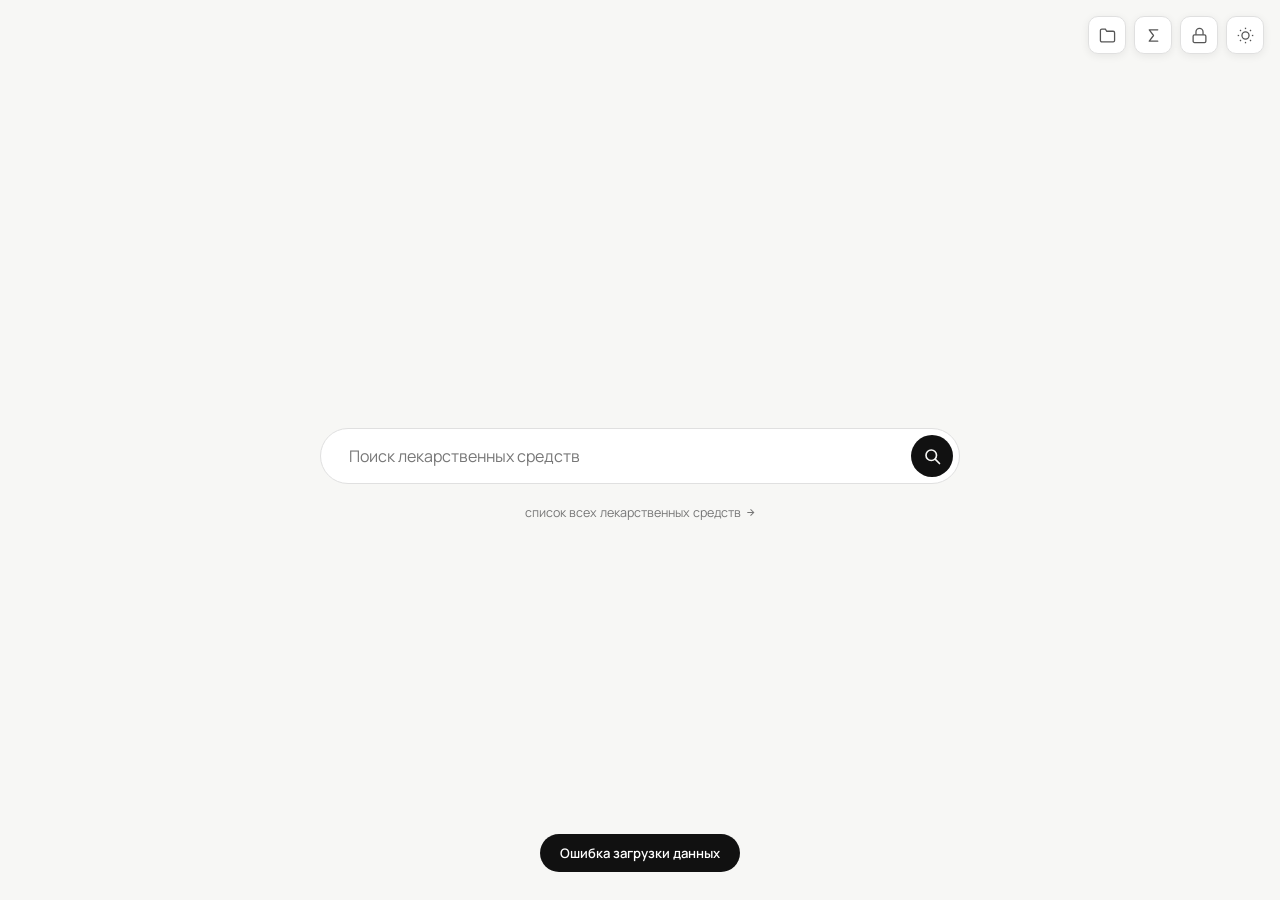
<file: index (4).html>
<!DOCTYPE html>
<html lang="ru">
<head>
<meta charset="UTF-8">
<meta name="viewport" content="width=device-width, initial-scale=1.0">
<title>Справочник ЛС</title>
<link href="https://fonts.googleapis.com/css2?family=Manrope:wght@300;400;500;600;700&display=swap" rel="stylesheet">
<style>
*,*::before,*::after{box-sizing:border-box;margin:0;padding:0}
:root{
  --bg:#f7f7f5;--text:#111;--muted:#777;--border:#e0e0e0;--white:#fff;
  --surface:#f0f0ee;--surface2:#e8e8e6;
  --instr-btn:#f0f0ee;--instr-btn-hover:#e0e0de;
  --cite-bg:#f7f7f5;
  --lock-bg:rgba(247,247,245,.88);--lock-bg-hover:rgba(247,247,245,.7);
  --loader-top:#111;
  --dosage-bg:#111;--dosage-border:#111;
  --dosage-head-border:rgba(255,255,255,.12);
  --dosage-text:#fff;--dosage-body:rgba(255,255,255,.82);
  --dosage-chip-bg:rgba(255,255,255,.1);--dosage-chip-border:rgba(255,255,255,.22);
  --dosage-chip-color:rgba(255,255,255,.88);
  --dosage-chip-red-bg:rgba(239,68,68,.25);--dosage-chip-red-border:rgba(239,68,68,.5);--dosage-chip-red-color:#fca5a5;
  --dosage-chip-violet-bg:rgba(167,139,250,.22);--dosage-chip-violet-border:rgba(167,139,250,.5);--dosage-chip-violet-color:#c4b5fd;
  --dosage-info-rgb:255,255,255;
  --catalog-item-border:#f0f0ee;--drop-item-border:#f0f0ee;
  --fav-border:#111;
  --search-btn-bg:#111;--search-btn-hover:#333;
  --add-btn-bg:#111;--add-btn-hover:#333;
  --edit-btn-bg:#111;--edit-btn-border:#111;--edit-btn-active-bg:#fff;--edit-btn-active-color:#111;
  --pwd-ok-bg:#111;--pwd-ok-hover:#333;
  --back-btn-hover:#ebebeb;
  --search-focus-border:#111;
  --folder-btn-hover:#f0f0ee;--folder-btn-hover-border:#bbb;
  --folder-svg:#555;
  --header-bg:rgba(247,247,245,.93);
  --tag-green-bg:rgba(34,197,94,.12);--tag-green-border:rgba(34,197,94,.38);--tag-green-color:#15803d;
  --tag-yellow-bg:rgba(234,179,8,.11);--tag-yellow-border:rgba(234,179,8,.38);--tag-yellow-color:#7a4f00;
  --tag-red-bg:rgba(239,68,68,.10);--tag-red-border:rgba(239,68,68,.35);--tag-red-color:#b91c1c;
  --tag-violet-bg:rgba(167,139,250,.13);--tag-violet-border:rgba(167,139,250,.42);--tag-violet-color:#6d28d9;
  --pdf-color:#cc0000;--pdf-border:#fca5a5;
  --del-hover-bg:#fef2f2;
  --ep-input-bg:#f7f7f5;--ep-input-focus-bg:#fff;--ep-input-focus-border:#111;
  --ep-save-bg:#111;--ep-save-hover:#333;--ep-save-color:#fff;
  --ep-move-hover:#f0f0ee;
  --ep-add-hover-bg:#fafaf8;
  --link-card-note-color:#333;
  --catalog-arrow:#ccc;
  --di-del-color:#ccc;
  --di-del-hover-bg:#fef2f2;
  --ep-section-lbl-color:#bbb;
  --ep-remove-color:#c0c0c0;
  --drug-label-color:#bbb;
  --toast-bg:#111;--toast-color:#fff;
  --pwd-input-focus-bg:#fff;
}
html.dark{
  --bg:#111;--text:#dedad4;--muted:#7a7570;--border:#2c2c2a;--white:#1a1917;
  --surface:#222;--surface2:#2a2a28;
  --instr-btn:#262623;--instr-btn-hover:#2e2e2b;
  --cite-bg:#1a1917;
  --lock-bg:rgba(17,17,17,.92);--lock-bg-hover:rgba(17,17,17,.78);
  --loader-top:#dedad4;
  --dosage-bg:#e8e5df;--dosage-border:#e8e5df;
  --dosage-head-border:rgba(0,0,0,.14);
  --dosage-text:#111;--dosage-body:rgba(0,0,0,.72);
  --dosage-chip-bg:rgba(0,0,0,.08);--dosage-chip-border:rgba(0,0,0,.18);
  --dosage-chip-color:rgba(0,0,0,.72);
  --dosage-chip-red-bg:rgba(185,28,28,.12);--dosage-chip-red-border:rgba(185,28,28,.35);--dosage-chip-red-color:#b91c1c;
  --dosage-chip-violet-bg:rgba(109,40,217,.12);--dosage-chip-violet-border:rgba(109,40,217,.32);--dosage-chip-violet-color:#6d28d9;
  --dosage-info-rgb:0,0,0;
  --catalog-item-border:#222;--drop-item-border:#222;
  --fav-border:#dedad4;
  --search-btn-bg:#dedad4;--search-btn-hover:#ccc9c3;
  --add-btn-bg:#dedad4;--add-btn-hover:#ccc9c3;
  --edit-btn-bg:#dedad4;--edit-btn-border:#dedad4;--edit-btn-active-bg:#1a1917;--edit-btn-active-color:#dedad4;
  --pwd-ok-bg:#dedad4;--pwd-ok-hover:#ccc9c3;
  --back-btn-hover:#252523;
  --search-focus-border:#dedad4;
  --folder-btn-hover:#252523;--folder-btn-hover-border:#555;
  --folder-svg:#999;
  --header-bg:rgba(17,17,17,.95);
  --tag-green-bg:rgba(34,197,94,.1);--tag-green-border:rgba(34,197,94,.28);--tag-green-color:#4ade80;
  --tag-yellow-bg:rgba(234,179,8,.1);--tag-yellow-border:rgba(234,179,8,.28);--tag-yellow-color:#fbbf24;
  --tag-red-bg:rgba(239,68,68,.1);--tag-red-border:rgba(239,68,68,.28);--tag-red-color:#f87171;
  --tag-violet-bg:rgba(167,139,250,.12);--tag-violet-border:rgba(167,139,250,.32);--tag-violet-color:#a78bfa;
  --pdf-color:#f87171;--pdf-border:rgba(248,113,113,.4);
  --del-hover-bg:#2a1818;
  --ep-input-bg:#151513;--ep-input-focus-bg:#1a1917;--ep-input-focus-border:#dedad4;
  --ep-save-bg:#dedad4;--ep-save-hover:#ccc9c3;--ep-save-color:#111;
  --ep-move-hover:#252523;
  --ep-add-hover-bg:#1f1f1d;
  --link-card-note-color:var(--text);
  --catalog-arrow:#555;
  --di-del-color:#555;
  --di-del-hover-bg:#2a1818;
  --ep-section-lbl-color:#555;
  --ep-remove-color:#555;
  --drug-label-color:#555;
  --toast-bg:#dedad4;--toast-color:#111;
  --pwd-input-focus-bg:#1a1917;
}
body{font-family:'Manrope',sans-serif;background:var(--bg);color:var(--text);min-height:100vh;transition:background .3s,color .3s}

/* ══════════════════ LOADING ══════════════════ */
#loading-screen{position:fixed;inset:0;background:var(--bg);display:flex;align-items:center;justify-content:center;z-index:1000;flex-direction:column;gap:14px}
.loader{width:32px;height:32px;border:2.5px solid var(--border);border-top-color:var(--loader-top);border-radius:50%;animation:spin .7s linear infinite}
@keyframes spin{to{transform:rotate(360deg)}}
.loader-text{font-size:.8rem;color:var(--muted);font-weight:600;letter-spacing:.06em}

/* ══════════════════ TOAST ══════════════════ */
#toast{position:fixed;bottom:28px;left:50%;transform:translateX(-50%) translateY(20px);background:var(--toast-bg);color:var(--toast-color);padding:10px 20px;border-radius:100px;font-size:.82rem;font-weight:600;opacity:0;transition:all .25s;pointer-events:none;z-index:999;white-space:nowrap}
#toast.show{opacity:1;transform:translateX(-50%) translateY(0)}

/* ══════════════════ CATALOG MODAL ══════════════════ */
.folder-btn{position:fixed;top:16px;right:16px;width:38px;height:38px;background:var(--white);border:1.5px solid var(--border);border-radius:10px;display:flex;align-items:center;justify-content:center;cursor:pointer;z-index:400;transition:background .15s,border-color .15s;box-shadow:0 2px 8px rgba(0,0,0,.07)}
.folder-btn:hover{background:var(--folder-btn-hover);border-color:var(--folder-btn-hover-border)}
.folder-btn svg{width:17px;height:17px;stroke:var(--folder-svg);fill:none;stroke-width:1.8}
.catalog-overlay{position:fixed;inset:0;background:rgba(0,0,0,.18);z-index:300;display:none;align-items:flex-start;justify-content:flex-end;padding:68px 24px 0}
.catalog-overlay.open{display:flex}
.catalog-modal{background:var(--white);border:1.5px solid var(--border);border-radius:18px;width:320px;max-height:70vh;overflow:hidden;display:flex;flex-direction:column;box-shadow:0 12px 40px rgba(0,0,0,.12)}
.catalog-header{padding:16px 20px 12px;border-bottom:1px solid var(--border);display:flex;align-items:center;justify-content:space-between}
.catalog-header-title{font-size:.75rem;font-weight:700;letter-spacing:.1em;text-transform:uppercase;color:var(--muted)}
.catalog-count{font-size:.72rem;color:var(--muted);background:var(--bg);padding:2px 8px;border-radius:20px;font-weight:600}
.catalog-list{overflow-y:auto;flex:1}
.catalog-item{padding:12px 20px;cursor:pointer;border-bottom:1px solid var(--catalog-item-border);transition:background .12s;display:flex;align-items:center;justify-content:space-between;gap:8px}
.catalog-item:last-child{border-bottom:none}
.catalog-item:hover{background:var(--bg)}
.catalog-item-name{font-size:.9rem;font-weight:600}
.catalog-item-sub{font-size:.75rem;color:var(--muted);font-style:italic}
.catalog-empty{padding:24px 20px;text-align:center;color:var(--muted);font-size:.85rem}
.catalog-letter{padding:6px 20px 4px;font-size:.65rem;font-weight:700;letter-spacing:.12em;text-transform:uppercase;color:var(--muted);opacity:.5;pointer-events:none;user-select:none}
.catalog-arrow{color:var(--catalog-arrow);font-size:.8rem;flex-shrink:0}

/* ══════════════════ SEARCH PAGE ══════════════════ */
#search-page{display:flex;flex-direction:column;align-items:center;justify-content:center;min-height:100vh;padding:80px 2rem 2rem;gap:16px}
.catalog-hint{font-size:.78rem;color:var(--muted);margin-top:4px;cursor:pointer;transition:color .15s;display:inline-flex;align-items:center;gap:4px}
.catalog-hint:hover{color:var(--text)}
.catalog-hint svg{width:11px;height:11px;stroke:currentColor;fill:none;stroke-width:2.2}
.search-wrap{width:100%;max-width:640px;position:relative}
.search-bar{display:flex;align-items:center;background:var(--white);border:1.5px solid var(--border);border-radius:100px;padding:6px 6px 6px 28px;gap:10px;transition:border-color .2s,box-shadow .2s}
.search-bar:focus-within{border-color:var(--search-focus-border);box-shadow:0 4px 24px rgba(0,0,0,.07)}
.search-bar input{flex:1;border:none;outline:none;font-family:'Manrope',sans-serif;font-size:1rem;background:transparent;color:var(--text);min-width:0}
.search-bar input::placeholder{color:var(--muted)}
.search-btn{width:42px;height:42px;background:var(--search-btn-bg);border:none;border-radius:50%;display:flex;align-items:center;justify-content:center;cursor:pointer;flex-shrink:0;transition:background .2s}
.search-btn:hover{background:var(--search-btn-hover)}
.search-btn svg{width:18px;height:18px;stroke:var(--bg);fill:none;stroke-width:2.2;stroke-linecap:round}
.dropdown{position:absolute;top:calc(100% + 8px);left:0;right:0;background:var(--white);border:1.5px solid var(--border);border-radius:18px;overflow:hidden;box-shadow:0 8px 32px rgba(0,0,0,.08);display:none;z-index:100;max-height:340px;overflow-y:auto}
.dropdown.open{display:block}
.dropdown-item{padding:14px 22px;cursor:pointer;font-size:.93rem;display:flex;align-items:center;justify-content:space-between;gap:12px;transition:background .15s;border-bottom:1px solid var(--drop-item-border)}
.dropdown-item:last-child{border-bottom:none}
.dropdown-item:hover{background:var(--bg)}
.di-name{font-weight:600}.di-sub{color:var(--muted);font-size:.8rem}
.di-del{background:none;border:none;cursor:pointer;padding:4px 6px;border-radius:6px;color:var(--di-del-color);font-size:.8rem;transition:background .15s,color .15s;flex-shrink:0}
.di-del:hover{background:var(--di-del-hover-bg);color:#e05555}

.add-drug-wrap{width:100%;max-width:640px}
.add-drug-bar{display:flex;align-items:center;background:var(--white);border:1.5px solid var(--border);border-radius:100px;padding:6px 6px 6px 22px;gap:10px;transition:border-color .2s,box-shadow .2s}
.add-drug-bar:focus-within{border-color:var(--search-focus-border);box-shadow:0 4px 24px rgba(0,0,0,.07)}
.add-drug-bar input{flex:1;border:none;outline:none;font-family:'Manrope',sans-serif;font-size:.9rem;background:transparent;color:var(--text);min-width:0}
.add-drug-bar input::placeholder{color:var(--muted)}
.add-btn{height:36px;background:var(--add-btn-bg);border:none;border-radius:100px;display:flex;align-items:center;gap:6px;padding:0 16px;cursor:pointer;flex-shrink:0;transition:background .2s;color:var(--bg);font-family:'Manrope',sans-serif;font-size:.78rem;font-weight:700;white-space:nowrap}
.add-btn:hover{background:var(--add-btn-hover)}
.add-btn:disabled{background:var(--muted);cursor:not-allowed}
.add-btn svg{width:14px;height:14px;stroke:var(--bg);fill:none;stroke-width:2.5;stroke-linecap:round}

/* ══════════════════ DRUG PAGE ══════════════════ */
#drug-page{display:none;min-height:100vh}
.drug-header{position:sticky;top:0;z-index:50;background:var(--header-bg);backdrop-filter:blur(12px);border-bottom:1px solid var(--border);padding:13px 16px 13px 28px;display:flex;align-items:center;justify-content:space-between;gap:12px}
.drug-header-left{display:flex;align-items:center;gap:12px;min-width:0;flex:1}
.drug-header-title{font-size:1.05rem;font-weight:700;overflow:hidden;text-overflow:ellipsis;white-space:nowrap}
.drug-header-right{display:flex;align-items:center;gap:8px;flex-shrink:0}
.back-btn{display:flex;align-items:center;gap:6px;background:none;border:none;cursor:pointer;font-family:'Manrope',sans-serif;font-size:.85rem;color:var(--muted);padding:6px 10px;border-radius:8px;transition:background .15s,color .15s;white-space:nowrap;flex-shrink:0}
.back-btn:hover{background:var(--back-btn-hover);color:var(--text)}
.back-btn svg{width:14px;height:14px;stroke:currentColor;fill:none;stroke-width:2.2}
.edit-page-btn{display:flex;align-items:center;gap:7px;background:var(--edit-btn-bg);color:var(--bg);border:1.5px solid var(--edit-btn-border);border-radius:10px;padding:8px 14px;font-family:'Manrope',sans-serif;font-size:.82rem;font-weight:600;cursor:pointer;transition:background .15s,color .15s;white-space:nowrap}
.edit-page-btn svg{width:13px;height:13px;stroke:currentColor;fill:none;stroke-width:2.1}
.edit-page-btn:hover{opacity:.85}
.edit-page-btn.active{background:var(--edit-btn-active-bg);color:var(--edit-btn-active-color)}
.edit-page-btn.active:hover{background:var(--surface)}
.header-icon-btn{height:34px;background:none;border:1.5px solid var(--border);border-radius:9px;display:flex;align-items:center;justify-content:center;cursor:pointer;transition:background .15s,border-color .15s;flex-shrink:0;padding:0 8px;gap:5px;min-width:34px}
.header-icon-btn:hover{background:var(--folder-btn-hover);border-color:var(--folder-btn-hover-border)}
.header-icon-btn svg{width:15px;height:15px;stroke:var(--folder-svg);fill:none;stroke-width:1.8;flex-shrink:0}
.header-icon-btn .icon-label{display:none;font-size:.68rem;font-weight:600;color:var(--muted);white-space:nowrap;letter-spacing:.01em}
@media(min-width:900px){.header-icon-btn .icon-label{display:inline}}
@media(max-width:600px){.drug-header{padding:10px 8px;gap:6px}.edit-page-btn>span{display:none}.edit-page-btn{padding:8px 10px;gap:0}.drug-header-title{font-size:.88rem;max-width:120px}.header-icon-btn .icon-label{display:none!important}.drug-header-right{gap:4px}}

.drug-body{position:relative;display:flex;align-items:flex-start;min-height:calc(100vh - 57px)}
.drug-content{flex:1;max-width:720px;margin:0 auto;padding:40px 32px 80px}

/* ══════════════════ LEFT NAV ══════════════════ */
.drug-left-nav{display:none;position:fixed;top:77px;width:180px;max-height:calc(100vh - 100px);overflow-y:auto;padding:4px 0}
@media(min-width:1100px){
  .drug-left-nav{display:block}
  .drug-left-nav{left:calc(50% - 360px - 196px)}
}
@media(min-width:1400px){
  .drug-left-nav{left:calc(50% - 360px - 210px)}
}
.drug-left-nav-list{list-style:none;display:flex;flex-direction:column;gap:1px}
.drug-left-nav-item{display:flex;align-items:center;gap:0;padding:5px 10px 5px 0;cursor:pointer;transition:color .15s;text-decoration:none;border:none;background:none;font-family:'Manrope',sans-serif;text-align:left;width:100%;color:var(--muted);font-size:.75rem;font-weight:500;line-height:1.4;position:relative}
.drug-left-nav-item:hover{color:var(--text)}
.drug-left-nav-item.active{color:var(--text);font-weight:600}
.drug-left-nav-bar{width:2px;min-width:2px;height:100%;border-radius:2px;background:transparent;margin-right:10px;align-self:stretch;transition:background .2s;flex-shrink:0}
.drug-left-nav-item.active .drug-left-nav-bar{background:var(--text)}
.drug-left-nav-item:hover .drug-left-nav-bar{background:var(--border)}
.drug-left-nav-sub{font-size:.68rem;color:var(--muted);opacity:.7;display:block;margin-top:1px}
.drug-left-nav.editor-open{display:none!important}
/* ══════════════════ EDITOR PANEL ══════════════════ */
.editor-panel{width:0;overflow:hidden;transition:width .32s cubic-bezier(.4,0,.2,1);border-left:0px solid var(--border);background:var(--white);position:sticky;top:57px;height:calc(100vh - 57px);flex-shrink:0;display:flex;flex-direction:column}
.editor-panel.open{width:440px;border-left-width:1.5px}
.ep-inner{padding:28px 24px 16px;min-width:440px;overflow-y:auto;flex:1}
.ep-footer{min-width:440px;padding:12px 24px 16px;border-top:1.5px solid var(--border);background:var(--white);flex-shrink:0}
.ep-title{font-size:.68rem;font-weight:700;letter-spacing:.13em;text-transform:uppercase;color:var(--muted);margin-bottom:24px}
.ep-section{margin-bottom:28px}
.ep-section-label{font-size:.68rem;font-weight:700;letter-spacing:.11em;text-transform:uppercase;color:var(--ep-section-lbl-color);margin-bottom:12px;padding-bottom:7px;border-bottom:1px solid var(--border)}
.ep-field{margin-bottom:12px}
.ep-field label{display:block;font-size:.73rem;font-weight:600;color:var(--muted);margin-bottom:5px}
.ep-input{width:100%;font-family:'Manrope',sans-serif;font-size:.87rem;border:1.5px solid var(--border);border-radius:10px;padding:9px 13px;outline:none;background:var(--ep-input-bg);color:var(--text);transition:border-color .15s,background .15s}
.ep-input:focus{border-color:var(--ep-input-focus-border);background:var(--ep-input-focus-bg)}
.ep-textarea{width:100%;font-family:'Manrope',sans-serif;font-size:.87rem;border:1.5px solid var(--border);border-radius:10px;padding:9px 13px;outline:none;background:var(--ep-input-bg);color:var(--text);resize:vertical;min-height:80px;line-height:1.65;transition:border-color .15s,background .15s}
.ep-textarea:focus{border-color:var(--ep-input-focus-border);background:var(--ep-input-focus-bg)}
.ep-select{width:100%;font-family:'Manrope',sans-serif;font-size:.87rem;border:1.5px solid var(--border);border-radius:10px;padding:9px 13px;outline:none;background:var(--ep-input-bg);color:var(--text);cursor:pointer;transition:border-color .15s,background .15s;appearance:none;background-image:url("data:image/svg+xml,%3Csvg xmlns='http://www.w3.org/2000/svg' width='12' height='12' viewBox='0 0 24 24' fill='none' stroke='%23888' stroke-width='2.5'%3E%3Cpolyline points='6 9 12 15 18 9'/%3E%3C/svg%3E");background-repeat:no-repeat;background-position:right 13px center}
.ep-select:focus{border-color:var(--ep-input-focus-border);background-color:var(--ep-input-focus-bg)}
.ep-tag-row{display:flex;align-items:center;gap:9px;margin-bottom:8px}
.ep-tag-dot{width:9px;height:9px;border-radius:3px;flex-shrink:0}
.ep-tag-dot.green{background:#22c55e}.ep-tag-dot.yellow{background:#eab308}.ep-tag-dot.red{background:#ef4444}.ep-tag-dot.violet{background:#a78bfa}
.ep-tag-lbl{font-size:.73rem;color:var(--muted);width:80px;flex-shrink:0;font-weight:600}
.ep-tag-input{flex:1;font-family:'Manrope',sans-serif;font-size:.84rem;border:1.5px solid var(--border);border-radius:8px;padding:7px 11px;outline:none;background:var(--ep-input-bg);color:var(--text);transition:border-color .15s}
.ep-tag-input:focus{border-color:var(--ep-input-focus-border);background:var(--ep-input-focus-bg)}
.ep-dos-item{background:var(--ep-input-bg);border:1.5px solid var(--border);border-radius:10px;padding:12px 14px;margin-bottom:8px}
.ep-dos-item .ep-input{margin-bottom:8px;background:var(--white)}
.ep-dos-item .ep-textarea{background:var(--white);min-height:68px}
.ep-lnk-item{background:var(--ep-input-bg);border:1.5px solid var(--border);border-radius:12px;padding:14px;margin-bottom:10px}
.ep-lnk-item .ep-input,.ep-lnk-item .ep-textarea,.ep-lnk-item .ep-select{margin-bottom:8px;background:var(--white)}
.ep-lnk-tags-row{display:flex;gap:6px;margin-bottom:8px}
.ep-lnk-tags-row .ep-input{margin-bottom:0}
.ep-remove-btn{background:none;border:none;cursor:pointer;font-family:'Manrope',sans-serif;font-size:.72rem;color:var(--muted);padding:5px 0;margin-top:4px;transition:color .15s;display:block}
.ep-remove-btn:hover{color:var(--tag-red-color)}
.ep-move-btns{display:flex;gap:3px;flex-shrink:0}
.ep-move-btn{background:none;border:1px solid var(--border);border-radius:6px;cursor:pointer;width:24px;height:24px;display:flex;align-items:center;justify-content:center;color:var(--muted);transition:all .15s;padding:0}
.ep-move-btn:hover{background:var(--ep-move-hover);border-color:var(--muted);color:var(--text)}
.ep-move-btn:disabled{opacity:.25;cursor:default}
.ep-move-btn svg{width:12px;height:12px;stroke:currentColor;fill:none;stroke-width:2.5;stroke-linecap:round}
.ep-add-btn{width:100%;background:none;border:1.5px dashed var(--border);border-radius:10px;padding:10px;font-family:'Manrope',sans-serif;font-size:.8rem;font-weight:600;color:var(--muted);cursor:pointer;transition:all .15s;margin-top:2px}
.ep-add-btn:hover{border-color:var(--muted);color:var(--text);background:var(--ep-add-hover-bg)}
.ep-save-btn{width:100%;background:var(--ep-save-bg);color:var(--bg);border:none;border-radius:10px;padding:12px;font-family:'Manrope',sans-serif;font-size:.88rem;font-weight:700;cursor:pointer;transition:background .15s;margin-top:6px}
.ep-save-btn:hover{background:var(--ep-save-hover)}
.ep-save-btn:disabled{background:var(--muted);cursor:not-allowed}
.ep-delete-btn{width:100%;background:none;color:var(--tag-red-color);border:1.5px solid var(--tag-red-border);border-radius:10px;padding:11px;font-family:'Manrope',sans-serif;font-size:.85rem;font-weight:600;cursor:pointer;transition:all .15s;margin-top:8px}
.ep-delete-btn:hover{background:var(--del-hover-bg);border-color:var(--tag-red-color)}

/* ══════════════════ VIEW ELEMENTS ══════════════════ */
.section-label{font-size:.7rem;font-weight:700;letter-spacing:.12em;text-transform:uppercase;color:var(--muted);margin-bottom:10px}
.drug-mnn-label{font-size:.65rem;font-weight:700;letter-spacing:.12em;text-transform:uppercase;color:var(--muted);margin-bottom:3px}
.drug-title{font-size:2rem;font-weight:700;letter-spacing:-.5px;margin-bottom:6px}
.drug-subtitle{color:var(--muted);font-size:.92rem;margin-bottom:4px;font-style:italic}
.drug-trade-label{font-size:.65rem;font-weight:700;letter-spacing:.12em;text-transform:uppercase;color:var(--muted);margin-bottom:3px;margin-top:10px}
.drug-trade{color:var(--muted);font-size:.88rem;margin-bottom:22px}
.dosage-card-chips{display:flex;flex-wrap:wrap;gap:6px;margin-bottom:10px}
.dosage-chip{font-size:.72rem;font-weight:700;padding:3px 10px;border-radius:6px;background:var(--dosage-chip-bg);border:1px solid var(--dosage-chip-border);color:var(--dosage-chip-color);letter-spacing:.02em}
.dosage-chip.red{background:var(--dosage-chip-red-bg);border-color:var(--dosage-chip-red-border);color:var(--dosage-chip-red-color)}
.dosage-chip.violet{background:var(--dosage-chip-violet-bg);border-color:var(--dosage-chip-violet-border);color:var(--dosage-chip-violet-color)}

/* instr links list */
.instr-links-list{display:flex;flex-direction:column;gap:8px;margin-bottom:20px}
.instr-link-item{background:var(--white);border:1.5px solid var(--border);border-radius:12px;padding:13px 18px;display:flex;align-items:center;justify-content:space-between;gap:12px}
.instr-link-name{font-size:.9rem;color:var(--text)}
.instr-link-btn{display:inline-flex;align-items:center;gap:5px;font-size:.82rem;font-weight:600;color:var(--text);background:var(--instr-btn);padding:6px 12px;border-radius:8px;text-decoration:none;white-space:nowrap;transition:background .15s;flex-shrink:0}
.instr-link-btn:hover{background:var(--instr-btn-hover)}
.instr-link-btn svg{width:11px;height:11px;stroke:currentColor;fill:none;stroke-width:2.2}

/* info bubble */
.info-bubble{display:inline-flex;align-items:center;justify-content:center;width:16px;height:16px;border-radius:50%;border:1.5px solid rgba(128,128,128,.5);color:rgba(128,128,128,.8);font-size:9px;font-weight:700;cursor:pointer;flex-shrink:0;transition:all .15s;font-style:normal;margin-left:6px;vertical-align:middle;user-select:none;line-height:1}
.info-bubble:hover{border-color:rgba(128,128,128,.9);color:rgba(128,128,128,1);background:rgba(128,128,128,.12)}
.dosage-card .info-bubble{border-color:rgba(var(--dosage-info-rgb),.4);color:rgba(var(--dosage-info-rgb),.65)}
.dosage-card .info-bubble:hover{border-color:rgba(var(--dosage-info-rgb),.7);color:rgba(var(--dosage-info-rgb),.9);background:rgba(var(--dosage-info-rgb),.1)}

/* info modal */
.info-overlay{position:fixed;inset:0;background:rgba(0,0,0,.3);z-index:700;display:none;align-items:center;justify-content:center;padding:24px}
.info-overlay.open{display:flex}
.info-modal{background:var(--white);border:1.5px solid var(--border);border-radius:18px;width:100%;max-width:480px;box-shadow:0 20px 60px rgba(0,0,0,.18);overflow:hidden;cursor:pointer}
.info-modal-body{padding:24px 26px;font-size:.92rem;line-height:1.75;color:var(--text);white-space:pre-wrap;max-height:70vh;overflow-y:auto}
.tags{display:flex;flex-wrap:wrap;gap:8px;margin-bottom:36px}
.tag{font-size:.78rem;font-weight:600;padding:5px 13px;border-radius:8px;border:1px solid transparent;letter-spacing:.02em}
.tag.green{background:var(--tag-green-bg);border-color:var(--tag-green-border);color:var(--tag-green-color)}
.tag.yellow{background:var(--tag-yellow-bg);border-color:var(--tag-yellow-border);color:var(--tag-yellow-color)}
.tag.red{background:var(--tag-red-bg);border-color:var(--tag-red-border);color:var(--tag-red-color)}
.tag.violet{background:var(--tag-violet-bg);border-color:var(--tag-violet-border);color:var(--tag-violet-color)}
.instr-block{background:var(--white);border:1.5px solid var(--border);border-radius:14px;padding:20px 24px;margin-bottom:16px;display:flex;align-items:center;justify-content:space-between;gap:16px}
.instr-block span{font-size:.93rem}
.instr-link{display:inline-flex;align-items:center;gap:6px;font-size:.82rem;font-weight:600;color:var(--text);background:var(--instr-btn);padding:7px 14px;border-radius:8px;text-decoration:none;white-space:nowrap;transition:background .15s}
.instr-link:hover{background:var(--instr-btn-hover)}
.instr-link svg{width:12px;height:12px;stroke:currentColor;fill:none;stroke-width:2.2}
.facts-block{margin-bottom:20px}
.facts-cards{display:flex;flex-direction:column;gap:10px}
.facts-card{background:var(--white);border:1.5px solid var(--border);border-radius:14px;padding:16px 20px;color:var(--text)}
.facts-card-title{font-size:.78rem;font-weight:700;letter-spacing:.04em;color:var(--muted);margin-bottom:6px;text-transform:uppercase}
.facts-card-body{font-size:.9rem;line-height:1.6}
.dosage-section{margin-bottom:16px;margin-top:20px}
.dosage-cards{display:flex;flex-direction:column;gap:12px}
.dosage-card{background:var(--dosage-bg);border:1.5px solid var(--dosage-border);border-radius:14px;overflow:hidden}
.dosage-card-head{padding:14px 20px 12px;border-bottom:1px solid var(--dosage-head-border);font-size:.93rem;font-weight:700;color:var(--dosage-text)}
.dosage-card-body{padding:16px 20px;font-size:.88rem;line-height:1.65;color:var(--dosage-body)}
.section-divider{border:none;border-top:1.5px solid var(--border);margin:32px 0}
.links-block{background:var(--white);border:1.5px solid var(--border);border-radius:14px;padding:22px 24px}
.links-list{list-style:none;display:flex;flex-direction:column;gap:16px;margin-top:14px}
.link-card{border:1.5px solid var(--border);border-radius:12px;overflow:hidden}
.link-card-body{padding:16px 18px}
.link-card-chips{display:flex;flex-wrap:wrap;gap:6px;margin-bottom:10px}
.chip{font-size:.72rem;font-weight:700;padding:3px 10px;border-radius:6px;background:rgba(128,128,128,.08);border:1px solid rgba(128,128,128,.18);color:var(--text);letter-spacing:.02em}
.link-card-note{font-size:.88rem;line-height:1.6;color:var(--text);margin-bottom:10px}
.link-card-cite{font-size:.78rem;line-height:1.55;color:var(--muted);font-style:italic;background:var(--cite-bg);border-radius:8px;padding:10px 12px;position:relative;margin-bottom:0;padding-right:90px}
.cite-copy-btn{position:absolute;top:8px;right:8px;background:none;border:1px solid var(--border);border-radius:6px;cursor:pointer;padding:3px 8px;font-family:'Manrope',sans-serif;font-size:.68rem;font-weight:600;color:var(--muted);transition:all .15s;white-space:nowrap}
.cite-copy-btn:hover{background:var(--text);color:var(--bg);border-color:var(--text)}
.link-card-foot{padding:0 18px 14px}
.link-card-url{display:inline-flex;align-items:center;gap:5px;font-size:.82rem;font-weight:600;color:var(--text);text-decoration:none;border-bottom:1px solid var(--border);padding-bottom:1px;transition:border-color .15s}
.link-card-url:hover{border-color:var(--text)}
.link-card-url svg{width:11px;height:11px;stroke:var(--muted);fill:none;stroke-width:2.2}
.link-card-pdf{display:inline-flex;align-items:center;gap:5px;font-size:.82rem;font-weight:600;color:var(--pdf-color);text-decoration:none;border-bottom:1px solid var(--pdf-border);padding-bottom:1px;transition:border-color .15s;margin-left:14px}
.link-card-pdf:hover{border-color:var(--pdf-color)}
.link-card-pdf svg{width:11px;height:11px;stroke:var(--pdf-color);fill:none;stroke-width:2.2}
.link-card.fav{border:1.5px solid var(--fav-border);}
.fav-star{display:inline-flex;align-items:center;justify-content:center;margin-left:auto;flex-shrink:0}
.fav-star svg{width:14px;height:14px;transition:all .15s}
.link-card-header{display:flex;align-items:center;gap:8px;margin-bottom:10px}
.ep-fav-btn{background:none;border:1.5px solid var(--border);border-radius:8px;padding:5px 10px;font-family:'Manrope',sans-serif;font-size:.75rem;font-weight:600;color:var(--muted);cursor:pointer;transition:all .15s;display:flex;align-items:center;gap:5px}
.ep-fav-btn svg{width:13px;height:13px;fill:none;stroke:currentColor;stroke-width:2;transition:all .15s}
.ep-fav-btn.active{background:rgba(234,179,8,.12);border-color:rgba(234,179,8,.5);color:var(--tag-yellow-color)}
.ep-fav-btn.active svg{fill:#eab308;stroke:#eab308}

/* ══════════════════ PASSWORD MODAL ══════════════════ */
.pwd-overlay{position:fixed;inset:0;background:rgba(0,0,0,.3);z-index:600;display:none;align-items:center;justify-content:center}
.pwd-overlay.open{display:flex}
.pwd-modal{background:var(--white);border-radius:18px;padding:32px 28px;width:320px;box-shadow:0 16px 48px rgba(0,0,0,.16)}
.pwd-modal-title{font-size:.95rem;font-weight:700;margin-bottom:6px}
.pwd-modal-sub{font-size:.8rem;color:var(--muted);margin-bottom:20px;line-height:1.5}
.pwd-input{width:100%;font-family:'Manrope',sans-serif;font-size:.9rem;border:1.5px solid var(--border);border-radius:10px;padding:10px 14px;outline:none;background:var(--bg);color:var(--text);transition:border-color .15s;margin-bottom:10px}
.pwd-input:focus{border-color:var(--ep-input-focus-border);background:var(--ep-input-focus-bg)}
.pwd-input.error{border-color:#ef4444;animation:shake .3s}
@keyframes shake{0%,100%{transform:translateX(0)}25%{transform:translateX(-6px)}75%{transform:translateX(6px)}}
.pwd-error{font-size:.75rem;color:#ef4444;margin-bottom:10px;display:none}
.pwd-actions{display:flex;gap:8px}
.pwd-btn-ok{flex:1;background:var(--ep-save-bg);color:var(--ep-save-color);border:none;border-radius:10px;padding:10px;font-family:'Manrope',sans-serif;font-size:.85rem;font-weight:700;cursor:pointer;transition:background .15s}
.pwd-btn-ok:hover{background:var(--ep-save-hover)}
.pwd-btn-cancel{background:none;border:1.5px solid var(--border);border-radius:10px;padding:10px 16px;font-family:'Manrope',sans-serif;font-size:.85rem;color:var(--muted);cursor:pointer;transition:all .15s}
.pwd-btn-cancel:hover{border-color:var(--muted);color:var(--text)}

/* locked section overlay */
.ep-locked{position:relative}
.ep-lock-overlay{position:absolute;inset:0;background:var(--lock-bg);backdrop-filter:blur(2px);border-radius:10px;display:flex;align-items:center;justify-content:center;gap:6px;cursor:pointer;transition:background .15s;z-index:10}
.ep-lock-overlay:hover{background:var(--lock-bg-hover)}
.ep-lock-overlay svg{width:15px;height:15px;stroke:var(--muted);fill:none;stroke-width:2}
.ep-lock-overlay span{font-size:.78rem;font-weight:600;color:var(--muted)}
.quick-links-block{display:flex;flex-direction:column;gap:10px;margin-bottom:20px}
.quick-link-item{display:flex;align-items:center;justify-content:space-between;background:var(--white);border:1.5px solid var(--border);border-radius:12px;padding:14px 18px;gap:12px}
.quick-link-label{font-size:.88rem;color:var(--muted)}
.quick-link-label span{font-size:.72rem;color:var(--drug-label-color);display:block;margin-top:2px}
.quick-link-btn{display:inline-flex;align-items:center;gap:6px;font-size:.82rem;font-weight:600;color:var(--text);background:var(--instr-btn);padding:7px 14px;border-radius:8px;text-decoration:none;white-space:nowrap;transition:background .15s;flex-shrink:0}
.quick-link-btn:hover{background:var(--instr-btn-hover)}
.quick-link-btn svg{width:11px;height:11px;stroke:currentColor;fill:none;stroke-width:2.2}

/* ══════════════════ CALC & TOPICS MODALS ══════════════════ */
.panel-overlay{position:fixed;inset:0;background:rgba(0,0,0,.18);z-index:300;display:none;align-items:flex-start;justify-content:flex-end;padding:68px 24px 0}
.panel-overlay.open{display:flex}
.panel-modal{background:var(--white);border:1.5px solid var(--border);border-radius:18px;width:340px;max-height:80vh;overflow:hidden;display:flex;flex-direction:column;box-shadow:0 12px 40px rgba(0,0,0,.12)}
.panel-header{padding:16px 20px 12px;border-bottom:1px solid var(--border);display:flex;align-items:center;justify-content:space-between;flex-shrink:0}
.panel-header-title{font-size:.75rem;font-weight:700;letter-spacing:.1em;text-transform:uppercase;color:var(--muted)}
.panel-body{overflow-y:auto;flex:1;padding:8px 0}
.panel-item{padding:14px 20px;cursor:pointer;border-bottom:1px solid var(--catalog-item-border);transition:background .12s;display:flex;align-items:center;justify-content:space-between;gap:8px}
.panel-item:last-child{border-bottom:none}
.panel-item:hover{background:var(--bg)}
.panel-item-name{font-size:.9rem;font-weight:600;color:var(--text);margin-bottom:2px}
.panel-item-desc{font-size:.75rem;color:var(--muted)}
.panel-empty{padding:24px 20px;text-align:center;color:var(--muted);font-size:.85rem}
.add-topic-bar{display:flex;align-items:center;background:var(--bg);border:1.5px solid var(--border);border-radius:10px;padding:5px 5px 5px 12px;gap:8px}
.add-topic-bar input{flex:1;border:none;outline:none;font-family:'Manrope',sans-serif;font-size:.85rem;background:transparent;color:var(--text)}
.add-topic-bar input::placeholder{color:var(--muted)}

/* centered calc modal */
.center-overlay{position:fixed;inset:0;background:rgba(0,0,0,.3);z-index:500;display:none;align-items:center;justify-content:center;padding:24px}
.center-overlay.open{display:flex}
.center-modal{background:var(--white);border:1.5px solid var(--border);border-radius:20px;width:100%;max-width:400px;box-shadow:0 20px 60px rgba(0,0,0,.18);overflow:hidden}
.center-modal-header{padding:20px 22px 16px;display:flex;align-items:center;justify-content:space-between;border-bottom:1px solid var(--border)}
.center-modal-title{font-size:.95rem;font-weight:700;color:var(--text)}
.center-modal-close{width:28px;height:28px;background:var(--surface);border:none;border-radius:8px;display:flex;align-items:center;justify-content:center;cursor:pointer;flex-shrink:0;transition:background .15s}
.center-modal-close:hover{background:var(--surface2)}
.center-modal-close svg{width:13px;height:13px;stroke:var(--muted);fill:none;stroke-width:2.2}
.center-modal-body{padding:20px 22px 24px}
.calc-formula{font-size:.78rem;color:var(--muted);background:var(--bg);border-radius:8px;padding:8px 12px;margin-bottom:18px;font-family:monospace;letter-spacing:.02em}
.calc-field{margin-bottom:14px}
.calc-field label{display:block;font-size:.73rem;font-weight:600;color:var(--muted);margin-bottom:5px}
.calc-input{width:100%;font-family:'Manrope',sans-serif;font-size:.95rem;border:1.5px solid var(--border);border-radius:10px;padding:10px 14px;outline:none;background:var(--bg);color:var(--text);transition:border-color .15s,background .15s}
.calc-input:focus{border-color:var(--text);background:var(--white)}
.calc-result{margin-top:16px;background:var(--bg);border:1.5px solid var(--border);border-radius:14px;padding:18px 20px;display:none;transition:all .2s}
.calc-result.show{display:block}
.calc-result-val{font-size:2rem;font-weight:700;color:var(--text);letter-spacing:-.5px}
.calc-result-label{font-size:.75rem;color:var(--muted);margin-top:2px}
.calc-result-badge-pill{font-size:.75rem;font-weight:600;padding:4px 12px;border-radius:100px;background:var(--surface);color:var(--muted);border:1px solid var(--border);white-space:nowrap;align-self:center}
.calc-note{border-top:1px solid var(--border);margin-top:20px;padding-top:14px}
.calc-note-formula{font-size:.82rem;color:var(--text);font-weight:600;margin-bottom:7px;font-family:monospace;letter-spacing:.01em}
.calc-note-text{font-size:.75rem;color:var(--muted);line-height:1.65}
</style>
</head>
<body>

<div id="loading-screen">
  <div class="loader"></div>
  <div class="loader-text">Загрузка…</div>
</div>
<div id="toast"></div>

<!-- Info modal -->
<div class="info-overlay" id="info-overlay" onclick="closeInfoModal()">
  <div class="info-modal" onclick="event.stopPropagation()">
    <div class="info-modal-body" id="info-modal-body"></div>
  </div>
</div>

<!-- Password modal -->
<div class="pwd-overlay" id="pwd-overlay">
  <div class="pwd-modal">
    <div class="pwd-modal-title">Защищённый раздел</div>
    <div class="pwd-modal-sub">Введите пароль администратора редактирования</div>
    <input class="pwd-input" id="pwd-input" type="password" placeholder="Пароль…" onkeydown="if(event.key==='Enter')checkPassword()"/>
    <div class="pwd-error" id="pwd-error">Неверный пароль</div>
    <div class="pwd-actions">
      <button class="pwd-btn-cancel" onclick="closePwdModal()">Отмена</button>
      <button class="pwd-btn-ok" onclick="checkPassword()">Войти</button>
    </div>
  </div>
</div>

<div id="header-btns-fixed" style="position:fixed;top:16px;right:16px;z-index:400;display:flex;gap:8px;align-items:center">
  <button class="folder-btn" onclick="toggleCatalog()" title="Все препараты" style="position:static">
    <svg viewBox="0 0 24 24" fill="none" stroke-width="1.8"><path d="M22 19a2 2 0 0 1-2 2H4a2 2 0 0 1-2-2V5a2 2 0 0 1 2-2h5l2 3h9a2 2 0 0 1 2 2z"/></svg>
  </button>
  <button class="folder-btn" onclick="toggleCalc()" title="Калькуляторы" style="position:static">
    <svg viewBox="0 0 24 24" fill="none" stroke="var(--folder-svg)" stroke-width="1.8" stroke-linecap="round" stroke-linejoin="round"><path d="M18 4H6l6 8-6 8h12"/></svg>
  </button>
  <button class="folder-btn" onclick="tryOpenTemplates()" title="Шаблоны" style="position:static" id="btn-templates">
    <svg viewBox="0 0 24 24" fill="none" stroke-width="1.8"><path d="M14 2H6a2 2 0 0 0-2 2v16a2 2 0 0 0 2 2h12a2 2 0 0 0 2-2V8z"/><polyline points="14 2 14 8 20 8"/><line x1="8" y1="13" x2="16" y2="13"/><line x1="8" y1="17" x2="13" y2="17"/></svg>
  </button>
  <button class="folder-btn" id="btn-admin-login" onclick="if(!isAdmin)openPwdModal()" title="Режим редактора" style="position:static">
    <svg viewBox="0 0 24 24" fill="none" stroke-width="1.8"><rect x="3" y="11" width="18" height="11" rx="2"/><path d="M7 11V7a5 5 0 0 1 10 0v4"/></svg>
  </button>
  <button class="folder-btn" id="theme-btn" onclick="toggleTheme()" title="Сменить тему" style="position:static">
    <svg id="theme-icon-moon" viewBox="0 0 24 24" fill="none" stroke-width="1.8" style="display:none"><path d="M21 12.79A9 9 0 1 1 11.21 3 7 7 0 0 0 21 12.79z"/></svg>
    <svg id="theme-icon-sun"  viewBox="0 0 24 24" fill="none" stroke-width="1.8"><circle cx="12" cy="12" r="5"/><line x1="12" y1="1" x2="12" y2="3"/><line x1="12" y1="21" x2="12" y2="23"/><line x1="4.22" y1="4.22" x2="5.64" y2="5.64"/><line x1="18.36" y1="18.36" x2="19.78" y2="19.78"/><line x1="1" y1="12" x2="3" y2="12"/><line x1="21" y1="12" x2="23" y2="12"/><line x1="4.22" y1="19.78" x2="5.64" y2="18.36"/><line x1="18.36" y1="5.64" x2="19.78" y2="4.22"/></svg>
  </button>
</div>
<div class="catalog-overlay" id="catalog-overlay" onclick="if(event.target===this)toggleCatalog()">
  <div class="catalog-modal">
    <div class="catalog-header">
      <span class="catalog-header-title">Все препараты</span>
      <span class="catalog-count" id="catalog-count">0</span>
    </div>
    <div class="catalog-list" id="catalog-list"></div>
  </div>
</div>

<!-- ═══ CALC LIST (side panel) ═══ -->
<div class="catalog-overlay" id="calc-overlay" onclick="if(event.target===this)closeCalc()">
  <div class="catalog-modal" style="width:320px">
    <div class="catalog-header">
      <span class="catalog-header-title">Калькуляторы</span>
    </div>
    <div class="catalog-list">
      <div class="catalog-item" onclick="openCalcModal('bsa')" style="flex-direction:column;align-items:flex-start;gap:2px">
        <div class="catalog-item-name">Площадь поверхности тела по формуле Мостеллера</div>
        <div class="catalog-item-sub">Mosteller 1987</div>
      </div>
      <div class="catalog-item" onclick="openCalcModal('schwartz')" style="flex-direction:column;align-items:flex-start;gap:2px">
        <div class="catalog-item-name">рСКФ по формуле Шварца</div>
        <div class="catalog-item-sub">Bedside Schwartz 2009</div>
      </div>
      <div class="catalog-item" onclick="openCalcModal('crconv')" style="flex-direction:column;align-items:flex-start;gap:2px">
        <div class="catalog-item-name">Конвертер креатинина</div>
        <div class="catalog-item-sub">мкмоль/л ↔ мг/дл ↔ ммоль/л</div>
      </div>
      <div class="catalog-item" onclick="openCalcModal('cg')" style="flex-direction:column;align-items:flex-start;gap:2px">
        <div class="catalog-item-name">КК по формуле Кокрофта–Голта</div>
        <div class="catalog-item-sub">Cockcroft–Gault 1976</div>
      </div>
      <div class="catalog-item" onclick="openCalcModal('calvert')" style="flex-direction:column;align-items:flex-start;gap:2px">
        <div class="catalog-item-name">Доза карбоплатина по формуле Кэлверта</div>
        <div class="catalog-item-sub">Calvert 1989 · AUC-дозирование</div>
      </div>
      <div class="catalog-item" onclick="openCalcModal('smeets')" style="flex-direction:column;align-items:flex-start;gap:2px">
        <div class="catalog-item-name">рСКФ по формуле Смитс (новорождённые)</div>
        <div class="catalog-item-sub">Smeets 2022 · доношенные, 0–28 сут</div>
      </div>
    </div>
  </div>
</div>

<!-- ═══ BSA CALCULATOR ═══ -->
<div class="center-overlay" id="bsa-overlay" onclick="if(event.target===this)closeCalcModal('bsa')">
  <div class="center-modal">
    <div class="center-modal-header">
      <div class="center-modal-title">Площадь поверхности тела по формуле Мостеллера</div>
      <button class="center-modal-close" onclick="closeCalcModal('bsa')">
        <svg viewBox="0 0 24 24" fill="none" stroke-width="2" stroke-linecap="round"><line x1="18" y1="6" x2="6" y2="18"/><line x1="6" y1="6" x2="18" y2="18"/></svg>
      </button>
    </div>
    <div class="center-modal-body">
      <div style="font-size:.72rem;color:var(--muted);margin-bottom:14px;line-height:1.5">Mosteller 1987 · результат в м²</div>
      <div class="calc-field"><label>Рост (см)</label><input class="calc-input" id="bsa-h" type="number" placeholder="170" oninput="calcBSALive()"/></div>
      <div class="calc-field"><label>Масса тела (кг)</label><input class="calc-input" id="bsa-w" type="number" placeholder="70" oninput="calcBSALive()"/></div>
      <div class="calc-result" id="bsa-result">
        <div class="calc-result-val" id="bsa-val">—</div>
        <div class="calc-result-label">м²</div>
      </div>
      <div class="calc-note">
        <!-- ═══ сюда можно добавить дополнительную информацию по калькулятору ═══ -->
        <div class="calc-note-text"></div>
      </div>
    </div>
  </div>
</div>

<!-- ═══ SCHWARTZ GFR CALCULATOR ═══ -->
<div class="center-overlay" id="schwartz-overlay" onclick="if(event.target===this)closeCalcModal('schwartz')">
  <div class="center-modal">
    <div class="center-modal-header">
      <div class="center-modal-title">рСКФ по формуле Шварца</div>
      <button class="center-modal-close" onclick="closeCalcModal('schwartz')">
        <svg viewBox="0 0 24 24" fill="none" stroke-width="2" stroke-linecap="round"><line x1="18" y1="6" x2="6" y2="18"/><line x1="6" y1="6" x2="18" y2="18"/></svg>
      </button>
    </div>
    <div class="center-modal-body">
      <div style="font-size:.72rem;color:var(--muted);margin-bottom:14px;line-height:1.5">Bedside Schwartz 2009 · Формула валидирована у детей <strong style="color:var(--text)">от 1 до 16 лет</strong></div>
      <div class="calc-field"><label>Рост (см)</label><input class="calc-input" id="sch-h" type="number" placeholder="130" oninput="calcSchwartzLive()"/></div>
      <div class="calc-field">
        <label>Сывороточный креатинин</label>
        <div style="display:flex;gap:8px;align-items:center">
          <input class="calc-input" id="sch-cr" type="number" placeholder="88.4" oninput="calcSchwartzLive()" style="flex:1"/>
          <select class="calc-input" id="sch-unit" onchange="calcSchwartzLive()" style="flex:0 0 110px;padding:10px 8px;cursor:pointer">
            <option value="umol">мкмоль/л</option>
            <option value="mgdl">мг/дл</option>
            <option value="mmol">ммоль/л</option>
          </select>
        </div>
      </div>
      <div class="calc-result" id="sch-result">
        <div class="calc-result-val" id="sch-val">—</div>
        <div class="calc-result-label">мл/мин/1,73 м²</div>
      </div>
      <div class="calc-note">
        <!-- ═══ сюда можно добавить дополнительную информацию по калькулятору ═══ -->
        <div class="calc-note-text">Коэффициент автоматически меняется в зависимости от выбранных единиц измерения: 0,413 для мг/дл (оригинальная формула), 36,5 для мкмоль/л, 0,0365 для ммоль/л</div>
        <div class="calc-note-text">Schwartz GJ et al. J Am Soc Nephrol. 2009;20:629–637 PMID:19158356</div>
      </div>
    </div>
  </div>
</div>

<!-- ═══ CREATININE CONVERTER ═══ -->
<div class="center-overlay" id="crconv-overlay" onclick="if(event.target===this)closeCalcModal('crconv')">
  <div class="center-modal">
    <div class="center-modal-header">
      <div class="center-modal-title">Конвертер креатинина</div>
      <button class="center-modal-close" onclick="closeCalcModal('crconv')">
        <svg viewBox="0 0 24 24" fill="none" stroke-width="2" stroke-linecap="round"><line x1="18" y1="6" x2="6" y2="18"/><line x1="6" y1="6" x2="18" y2="18"/></svg>
      </button>
    </div>
    <div class="center-modal-body">
      <div style="font-size:.72rem;color:var(--muted);margin-bottom:14px;line-height:1.5">1 мг/дл = 88,4 мкмоль/л = 0,0884 ммоль/л</div>
      <div class="calc-field">
        <label>мкмоль/л</label>
        <input class="calc-input" id="cr-umol" type="number" placeholder="88.4" oninput="convertCr('umol')"/>
      </div>
      <div class="calc-field">
        <label>мг/дл</label>
        <input class="calc-input" id="cr-mgdl" type="number" placeholder="1.0" oninput="convertCr('mgdl')"/>
      </div>
      <div class="calc-field" style="margin-bottom:0">
        <label>ммоль/л</label>
        <input class="calc-input" id="cr-mmol" type="number" placeholder="0.0884" oninput="convertCr('mmol')"/>
      </div>
      <div class="calc-note">
        <!-- ═══ сюда можно добавить дополнительную информацию по калькулятору ═══ -->
        <div class="calc-note-text"></div>
      </div>
    </div>
  </div>
</div>

<!-- ═══ COCKCROFT–GAULT CALCULATOR ═══ -->
<div class="center-overlay" id="cg-overlay" onclick="if(event.target===this)closeCalcModal('cg')">
  <div class="center-modal">
    <div class="center-modal-header">
      <div class="center-modal-title">КК по формуле Кокрофта–Голта</div>
      <button class="center-modal-close" onclick="closeCalcModal('cg')">
        <svg viewBox="0 0 24 24" fill="none" stroke-width="2" stroke-linecap="round"><line x1="18" y1="6" x2="6" y2="18"/><line x1="6" y1="6" x2="18" y2="18"/></svg>
      </button>
    </div>
    <div class="center-modal-body">
      <div style="font-size:.72rem;color:var(--muted);margin-bottom:14px;line-height:1.5">Cockcroft–Gault 1976 · результат в мл/мин</div>
      <div class="calc-field"><label>Возраст (лет)</label><input class="calc-input" id="cg-age" type="number" placeholder="60" oninput="calcCGLive()"/></div>
      <div class="calc-field"><label>Масса тела (кг)</label><input class="calc-input" id="cg-wt" type="number" placeholder="70" oninput="calcCGLive()"/></div>
      <div class="calc-field">
        <label>Сывороточный креатинин</label>
        <div style="display:flex;gap:8px;align-items:center">
          <input class="calc-input" id="cg-cr" type="number" placeholder="88.4" oninput="calcCGLive()" style="flex:1"/>
          <select class="calc-input" id="cg-unit" onchange="calcCGLive()" style="flex:0 0 110px;padding:10px 8px;cursor:pointer">
            <option value="umol">мкмоль/л</option>
            <option value="mgdl">мг/дл</option>
            <option value="mmol">ммоль/л</option>
          </select>
        </div>
      </div>
      <div class="calc-field" style="margin-bottom:0">
        <label>Пол</label>
        <select class="calc-input" id="cg-sex" onchange="calcCGLive()" style="cursor:pointer">
          <option value="m">Мужской</option>
          <option value="f">Женский (× 0.85)</option>
        </select>
      </div>
      <div class="calc-result" id="cg-result">
        <div class="calc-result-val" id="cg-val">—</div>
        <div class="calc-result-label">мл/мин</div>
      </div>
      <div class="calc-note">
        <!-- ═══ сюда можно добавить дополнительную информацию по калькулятору ═══ -->
        <div class="calc-note-text"></div>
      </div>
    </div>
  </div>
</div>

<!-- ═══ CALVERT CARBOPLATIN CALCULATOR ═══ -->
<div class="center-overlay" id="calvert-overlay" onclick="if(event.target===this)closeCalcModal('calvert')">
  <div class="center-modal">
    <div class="center-modal-header">
      <div class="center-modal-title">Доза карбоплатина по формуле Кэлверта</div>
      <button class="center-modal-close" onclick="closeCalcModal('calvert')">
        <svg viewBox="0 0 24 24" fill="none" stroke-width="2" stroke-linecap="round"><line x1="18" y1="6" x2="6" y2="18"/><line x1="6" y1="6" x2="18" y2="18"/></svg>
      </button>
    </div>
    <div class="center-modal-body">
      <div style="font-size:.72rem;color:var(--muted);margin-bottom:14px;line-height:1.5">Calvert 1989</div>
      <div class="calc-field">
        <label>Целевое значение AUC (мг·мл⁻¹·мин)</label>
        <input class="calc-input" id="cv-auc" type="number" placeholder="5" step="0.5" oninput="calcCalvertLive()"/>
      </div>
      <div class="calc-field" style="margin-bottom:0">
        <label>СКФ / клиренс креатинина (мл/мин)</label>
        <input class="calc-input" id="cv-gfr" type="number" placeholder="80" oninput="calcCalvertLive()"/>
      </div>
      <div class="calc-result" id="cv-result">
        <div class="calc-result-val" id="cv-val">—</div>
        <div class="calc-result-label">мг</div>
      </div>
      <div class="calc-note">
        <!-- ═══ сюда можно добавить дополнительную информацию по калькулятору ═══ -->
        <div class="calc-note-text"></div>
      </div>
    </div>
  </div>
</div>

<!-- ═══ SMEETS (рСКФ НОВОРОЖДЁННЫЕ) CALCULATOR ═══ -->
<div class="center-overlay" id="smeets-overlay" onclick="if(event.target===this)closeCalcModal('smeets')">
  <div class="center-modal">
    <div class="center-modal-header">
      <div class="center-modal-title">рСКФ по формуле Смитс (новорождённые)</div>
      <button class="center-modal-close" onclick="closeCalcModal('smeets')">
        <svg viewBox="0 0 24 24" fill="none" stroke-width="2" stroke-linecap="round"><line x1="18" y1="6" x2="6" y2="18"/><line x1="6" y1="6" x2="18" y2="18"/></svg>
      </button>
    </div>
    <div class="center-modal-body">
      <div style="font-size:.72rem;color:var(--muted);margin-bottom:14px;line-height:1.5">Smeets 2022 (IPDMA) · Модификация формулы Шварца с k = 0,31 · Валидирована у <strong style="color:var(--text)">доношенных новорождённых 0–28 сут</strong></div>
      <div class="calc-field">
        <label>Длина тела (см)</label>
        <input class="calc-input" id="sm-h" type="number" placeholder="50" min="30" max="65" step="0.1" oninput="calcSmeetsLive()"/>
      </div>
      <div class="calc-field">
        <label>Сывороточный креатинин</label>
        <div style="display:flex;gap:8px;align-items:center">
          <input class="calc-input" id="sm-cr" type="number" placeholder="88.4" min="0" step="0.1" oninput="calcSmeetsLive()" style="flex:1"/>
          <select class="calc-input" id="sm-unit" onchange="calcSmeetsLive()" style="flex:0 0 110px;padding:10px 8px;cursor:pointer">
            <option value="umol">мкмоль/л</option>
            <option value="mgdl">мг/дл</option>
            <option value="mmol">ммоль/л</option>
          </select>
        </div>
      </div>
      <div class="calc-result" id="sm-result">
        <div class="calc-result-val" id="sm-val">—</div>
        <div class="calc-result-label">мл/мин/1,73 м²</div>
      </div>
      <div class="calc-note">
        <div class="calc-note-text">Формула: рСКФ = k × длина тела (см) / Cr (мг/дл), где k = 0,31 (мг/дл) · 27,4 (мкмоль/л) · 27 400 (ммоль/л)</div>
        <div class="calc-note-text" style="color:var(--tag-yellow-color);font-weight:600">⚠ Креатинин первых 48–72 ч жизни отражает материнский уровень — интерпретируйте с осторожностью</div>
        <div class="calc-note-text">⚠ Формула не валидирована у недоношенных (используйте k = 0,33, Brion 1986)</div>
        <div class="calc-note-text">Smeets NJL et al. J Am Soc Nephrol. 2022;33:1287–1296. PMID: 35474022</div>
      </div>
    </div>
  </div>
</div>

<!-- ═══ TOPICS LIST OVERLAY (side panel like catalog) ═══ -->
<div class="panel-overlay" id="topics-overlay" onclick="if(event.target===this)closeTopics()">
  <div class="panel-modal">
    <div class="panel-header">
      <span class="panel-header-title">Шаблоны</span>
      <span class="catalog-count" id="topics-count">0</span>
    </div>
    <div class="panel-body" id="topics-list"></div>
    <div style="padding:12px 14px;border-top:1px solid var(--border);flex-shrink:0">
      <div class="add-topic-bar">
        <input type="text" id="add-topic-input" placeholder="Добавить шаблон…" autocomplete="off" onkeydown="if(event.key==='Enter')addTopic()"/>
        <button class="add-btn" id="add-topic-btn" onclick="addTopic()">
          <svg viewBox="0 0 24 24"><line x1="12" y1="5" x2="12" y2="19"/><line x1="5" y1="12" x2="19" y2="12"/></svg>
          Добавить
        </button>
      </div>
    </div>
  </div>
</div>

<!-- ═══ TOPIC PAGE ═══ -->
<div id="topic-page" style="display:none;min-height:100vh">
  <header class="drug-header">
    <div class="drug-header-left">
      <button class="back-btn" onclick="goBackFromTopic()">
        <svg viewBox="0 0 24 24"><polyline points="15 18 9 12 15 6"/></svg>
        Назад
      </button>
      <span class="drug-header-title" id="topic-header-title"></span>
    </div>
<div class="drug-header-right">
      <button class="header-icon-btn" onclick="toggleCatalog()" title="Все препараты">
        <svg viewBox="0 0 24 24" fill="none" stroke-width="1.8"><path d="M22 19a2 2 0 0 1-2 2H4a2 2 0 0 1-2-2V5a2 2 0 0 1 2-2h5l2 3h9a2 2 0 0 1 2 2z"/></svg>
        <span class="icon-label">Каталог</span>
      </button>
      <button class="header-icon-btn" onclick="toggleCalc()" title="Калькуляторы">
        <svg viewBox="0 0 24 24" fill="none" stroke-width="1.8" stroke-linecap="round" stroke-linejoin="round"><path d="M18 4H6l6 8-6 8h12"/></svg>
        <span class="icon-label">Калькуляторы</span>
      </button>
      <button class="header-icon-btn btn-tpl-inline" onclick="tryOpenTemplates()" title="Шаблоны">
        <svg viewBox="0 0 24 24" fill="none" stroke-width="1.8"><path d="M14 2H6a2 2 0 0 0-2 2v16a2 2 0 0 0 2 2h12a2 2 0 0 0 2-2V8z"/><polyline points="14 2 14 8 20 8"/><line x1="8" y1="13" x2="16" y2="13"/><line x1="8" y1="17" x2="13" y2="17"/></svg>
        <span class="icon-label">Шаблоны</span>
      </button>
      <button class="header-icon-btn btn-admin-inline" onclick="if(!isAdmin)openPwdModal()" title="Режим редактора">
        <svg viewBox="0 0 24 24" fill="none" stroke-width="1.8"><rect x="3" y="11" width="18" height="11" rx="2"/><path d="M7 11V7a5 5 0 0 1 10 0v4"/></svg>
        <span class="icon-label">Редактор</span>
      </button>
      <button class="header-icon-btn" onclick="toggleTheme()" title="Сменить тему">
        <svg id="theme-icon-moon2" viewBox="0 0 24 24" fill="none" stroke-width="1.8" style="display:none"><path d="M21 12.79A9 9 0 1 1 11.21 3 7 7 0 0 0 21 12.79z"/></svg>
        <svg id="theme-icon-sun2" viewBox="0 0 24 24" fill="none" stroke-width="1.8"><circle cx="12" cy="12" r="5"/><line x1="12" y1="1" x2="12" y2="3"/><line x1="12" y1="21" x2="12" y2="23"/><line x1="4.22" y1="4.22" x2="5.64" y2="5.64"/><line x1="18.36" y1="18.36" x2="19.78" y2="19.78"/><line x1="1" y1="12" x2="3" y2="12"/><line x1="21" y1="12" x2="23" y2="12"/><line x1="4.22" y1="19.78" x2="5.64" y2="18.36"/><line x1="18.36" y1="5.64" x2="19.78" y2="4.22"/></svg>
      </button>
      <button class="edit-page-btn" id="topic-edit-btn" onclick="toggleTopicEditor()">
        <svg viewBox="0 0 24 24"><path d="M11 4H4a2 2 0 0 0-2 2v14a2 2 0 0 0 2 2h14a2 2 0 0 0 2-2v-7"/><path d="M18.5 2.5a2.121 2.121 0 0 1 3 3L12 15l-4 1 1-4 9.5-9.5z"/></svg>
        <span>Редактировать</span>
      </button>
    </div>
  </header>
  <div class="drug-body">
    <div class="drug-content" style="max-width:720px">
      <div class="drug-title" id="topic-title"></div>
      <div class="facts-block" id="topic-notes-block" style="margin-top:20px">
        <div class="section-label">Заметки</div>
        <div class="facts-cards" id="topic-notes-list"></div>
      </div>
    </div>
    <div class="editor-panel" id="topic-editor-panel">
      <div class="ep-inner">
        <div class="ep-title">Редактор шаблона</div>
        <div class="ep-section">
          <div class="ep-section-label">Заголовок</div>
          <div class="ep-field"><input class="ep-input" id="tep-title" type="text" placeholder="Название темы"/></div>
        </div>
        <div class="ep-section">
          <div class="ep-section-label">Заметки</div>
          <div id="tep-notes"></div>
          <button class="ep-add-btn" onclick="tepAddNote()">+ Добавить блок</button>
        </div>
        <div class="ep-locked" style="margin-top:8px">
          <button class="ep-delete-btn" onclick="deleteTopicFromEditor()">Удалить шаблон</button>
          <div class="ep-lock-overlay" id="tep-lock-delete" onclick="openPwdModal()">
            <svg viewBox="0 0 24 24"><rect x="3" y="11" width="18" height="11" rx="2"/><path d="M7 11V7a5 5 0 0 1 10 0v4"/></svg>
            <span>Только для администратора</span>
          </div>
        </div>
      </div>
      <div class="ep-footer">
        <button class="ep-save-btn" id="tep-save-btn" onclick="applyTopicEdits()">Применить изменения</button>
      </div>
    </div>
  </div>
</div>

<!-- ═══════════════════ SEARCH PAGE ═══════════════════ -->
<div id="search-page" style="display:none">
  <div class="search-wrap">
    <div class="search-bar">
      <input type="text" id="search-input" placeholder="Поиск лекарственных средств" autocomplete="off"/>
      <button class="search-btn" onclick="doSearch()">
        <svg viewBox="0 0 24 24"><circle cx="11" cy="11" r="7"/><line x1="16.5" y1="16.5" x2="22" y2="22"/></svg>
      </button>
    </div>
    <div class="dropdown" id="dropdown"></div>
  </div>
  <div id="add-drug-wrap" style="display:none;width:100%;max-width:640px">
    <div class="add-drug-bar">
      <input type="text" id="add-drug-input" placeholder="Название нового препарата…" autocomplete="off" onkeydown="if(event.key==='Enter')addDrug()"/>
      <button class="add-btn" id="add-btn" onclick="addDrug()">
        <svg viewBox="0 0 24 24"><line x1="12" y1="5" x2="12" y2="19"/><line x1="5" y1="12" x2="19" y2="12"/></svg>
        Добавить
      </button>
    </div>
  </div>
  <span class="catalog-hint" onclick="toggleCatalog()">
    список всех лекарственных средств
    <svg viewBox="0 0 24 24"><line x1="5" y1="12" x2="19" y2="12"/><polyline points="12 5 19 12 12 19"/></svg>
  </span>
</div>

<!-- ═══════════════════ DRUG PAGE ═══════════════════ -->
<div id="drug-page">
  <header class="drug-header">
    <div class="drug-header-left">
      <button class="back-btn" onclick="goBack()">
        <svg viewBox="0 0 24 24"><polyline points="15 18 9 12 15 6"/></svg>
        Назад
      </button>
      <span class="drug-header-title" id="header-title"></span>
    </div>
<div class="drug-header-right">
      <button class="header-icon-btn" onclick="toggleCatalog()" title="Все препараты">
        <svg viewBox="0 0 24 24" fill="none" stroke-width="1.8"><path d="M22 19a2 2 0 0 1-2 2H4a2 2 0 0 1-2-2V5a2 2 0 0 1 2-2h5l2 3h9a2 2 0 0 1 2 2z"/></svg>
        <span class="icon-label">Каталог</span>
      </button>
      <button class="header-icon-btn" onclick="toggleCalc()" title="Калькуляторы">
        <svg viewBox="0 0 24 24" fill="none" stroke-width="1.8" stroke-linecap="round" stroke-linejoin="round"><path d="M18 4H6l6 8-6 8h12"/></svg>
        <span class="icon-label">Калькуляторы</span>
      </button>
      <button class="header-icon-btn btn-tpl-inline" onclick="tryOpenTemplates()" title="Шаблоны">
        <svg viewBox="0 0 24 24" fill="none" stroke-width="1.8"><path d="M14 2H6a2 2 0 0 0-2 2v16a2 2 0 0 0 2 2h12a2 2 0 0 0 2-2V8z"/><polyline points="14 2 14 8 20 8"/><line x1="8" y1="13" x2="16" y2="13"/><line x1="8" y1="17" x2="13" y2="17"/></svg>
        <span class="icon-label">Шаблоны</span>
      </button>
      <button class="header-icon-btn btn-admin-inline" onclick="if(!isAdmin)openPwdModal()" title="Режим редактора">
        <svg viewBox="0 0 24 24" fill="none" stroke-width="1.8"><rect x="3" y="11" width="18" height="11" rx="2"/><path d="M7 11V7a5 5 0 0 1 10 0v4"/></svg>
        <span class="icon-label">Редактор</span>
      </button>
      <button class="header-icon-btn" onclick="toggleTheme()" title="Сменить тему">
        <svg id="theme-icon-moon2" viewBox="0 0 24 24" fill="none" stroke-width="1.8" style="display:none"><path d="M21 12.79A9 9 0 1 1 11.21 3 7 7 0 0 0 21 12.79z"/></svg>
        <svg id="theme-icon-sun2" viewBox="0 0 24 24" fill="none" stroke-width="1.8"><circle cx="12" cy="12" r="5"/><line x1="12" y1="1" x2="12" y2="3"/><line x1="12" y1="21" x2="12" y2="23"/><line x1="4.22" y1="4.22" x2="5.64" y2="5.64"/><line x1="18.36" y1="18.36" x2="19.78" y2="19.78"/><line x1="1" y1="12" x2="3" y2="12"/><line x1="21" y1="12" x2="23" y2="12"/><line x1="4.22" y1="19.78" x2="5.64" y2="18.36"/><line x1="18.36" y1="5.64" x2="19.78" y2="4.22"/></svg>
      </button>
      <button class="edit-page-btn" id="edit-toggle-btn" onclick="toggleEditor()">
        <svg viewBox="0 0 24 24"><path d="M11 4H4a2 2 0 0 0-2 2v14a2 2 0 0 0 2 2h14a2 2 0 0 0 2-2v-7"/><path d="M18.5 2.5a2.121 2.121 0 0 1 3 3L12 15l-4 1 1-4 9.5-9.5z"/></svg>
        <span>Редактировать</span>
      </button>
    </div>
  </header>
  <div class="drug-body">
    <nav class="drug-left-nav" id="drug-left-nav">
      <ul class="drug-left-nav-list" id="drug-left-nav-list"></ul>
    </nav>
    <div class="drug-content">
      <div class="drug-title" id="drug-title"></div>
      <div id="mnn-wrap">
        <div class="drug-mnn-label">МНН</div>
        <div class="drug-subtitle" id="drug-subtitle"></div>
      </div>
      <div id="trade-wrap">
        <div class="drug-trade-label">Торговые названия</div>
        <div class="drug-trade" id="drug-trade"></div>
      </div>
      <div class="tags" id="drug-tags"></div>
      <div id="instr-section">
        <div id="nav-anchor-instr" style="position:relative;top:-100px;visibility:hidden;pointer-events:none"></div>
        <div class="instr-links-list" id="instr-links-list"></div>
      </div>
      <div class="quick-links-block" id="quick-links-block">
        <div id="nav-anchor-ql-interaction" style="position:relative;top:-100px;visibility:hidden;pointer-events:none"></div>
        <div class="quick-link-item" id="ql-interaction" style="display:none">
          <div class="quick-link-label">Проверить взаимодействие ЛС</div>
          <a class="quick-link-btn" id="ql-interaction-link" href="#" target="_blank">
            Открыть
            <svg viewBox="0 0 24 24"><line x1="7" y1="17" x2="17" y2="7"/><polyline points="7 7 17 7 17 17"/></svg>
          </a>
        </div>
        <div id="nav-anchor-ql-activity" style="position:relative;top:-100px;visibility:hidden;pointer-events:none"></div>
        <div class="quick-link-item" id="ql-activity" style="display:none">
          <div class="quick-link-label">
            Природная активность
            <span>Природная активность антибактериальных и противогрибковых препаратов</span>
          </div>
          <a class="quick-link-btn" id="ql-activity-link" href="#" target="_blank">
            Открыть
            <svg viewBox="0 0 24 24"><line x1="7" y1="17" x2="17" y2="7"/><polyline points="7 7 17 7 17 17"/></svg>
          </a>
        </div>
      </div>
      <div id="nav-anchor-notes" style="position:relative;top:-100px;visibility:hidden;pointer-events:none"></div>
      <div class="facts-block" id="facts-block">
        <div class="facts-cards" id="facts-list"></div>
      </div>
      <div id="nav-anchor-dosages" style="position:relative;top:-100px;visibility:hidden;pointer-events:none"></div>
      <div class="dosage-section" id="dosage-section">
        <div class="section-label">Особенности дозирования</div>
        <div class="dosage-cards" id="dosage-cards-view"></div>
      </div>
      <hr class="section-divider" id="section-divider">
      <div id="nav-anchor-links" style="position:relative;top:-100px;visibility:hidden;pointer-events:none"></div>
      <div class="links-block" id="links-section">
        <div class="section-label" id="links-section-label">Ссылки</div>
        <ul class="links-list" id="links-list"></ul>
      </div>
    </div>

    <div class="editor-panel" id="editor-panel">
      <div class="ep-inner">
        <div class="ep-title">Редактор ЛС</div>

        <!-- ── Добавить новый препарат ── -->
        <div class="ep-section" id="ep-section-add">
          <div class="ep-section-label">Новый препарат</div>
          <div style="display:flex;gap:8px;align-items:center">
            <input class="ep-input" id="ep-add-drug-input" type="text" placeholder="Название препарата…" autocomplete="off" onkeydown="if(event.key==='Enter')addDrug()" style="flex:1;margin-bottom:0"/>
            <button class="ep-save-btn" id="ep-add-btn" onclick="addDrug()" style="width:auto;padding:9px 16px;margin-top:0;white-space:nowrap">+ Добавить</button>
          </div>
        </div>
        <div class="ep-section">
          <div class="ep-section-label">Основное</div>
          <div class="ep-field"><label>Название</label><input class="ep-input" id="ep-name" type="text" placeholder="Торговое название"/></div>
          <div class="ep-field"><label>МНН</label><input class="ep-input" id="ep-subtitle" type="text" placeholder="например меропенем"/></div>
          <div class="ep-field"><label>Торговые названия</label><input class="ep-input" id="ep-trade" type="text" placeholder="например Сультасин, Кларуктам"/></div>
        </div>
        <div class="ep-section">
          <div class="ep-section-label">Ссылки</div>
          <div id="ep-links"></div>
          <button class="ep-add-btn" onclick="epAddLink()">+ Добавить ссылку</button>
        </div>

        <!-- ── Только администратор ── -->
        <div class="ep-section ep-locked" id="ep-section-main">
          <div class="ep-section-label">Ссылки на документы</div>
          <div id="ep-instr-links"></div>
          <button class="ep-add-btn" onclick="epAddInstrLink()">+ Добавить ссылку</button>
          <div class="ep-lock-overlay" id="ep-lock-main" onclick="openPwdModal()">
            <svg viewBox="0 0 24 24"><rect x="3" y="11" width="18" height="11" rx="2"/><path d="M7 11V7a5 5 0 0 1 10 0v4"/></svg>
            <span>Только для администратора</span>
          </div>
        </div>
        <div class="ep-section ep-locked" id="ep-section-tags">
          <div class="ep-section-label">Теги</div>
          <div class="ep-tag-row"><span class="ep-tag-dot green"></span><span class="ep-tag-lbl">Группа</span><input class="ep-tag-input" id="ep-tag-green" type="text" placeholder="напр. НПВС"/></div>
          <div class="ep-tag-row"><span class="ep-tag-dot yellow"></span><span class="ep-tag-lbl">ЖНВЛП</span><input class="ep-tag-input" id="ep-tag-yellow" type="text" placeholder="ЖНВЛП / не ЖНВЛП"/></div>
          <div class="ep-tag-row"><span class="ep-tag-dot red"></span><span class="ep-tag-lbl">Возраст</span><input class="ep-tag-input" id="ep-tag-red" type="text" placeholder="напр. С 3 месяцев"/></div>
          <div class="ep-tag-row"><span class="ep-tag-dot violet"></span><span class="ep-tag-lbl">Доп. тег</span><input class="ep-tag-input" id="ep-tag-violet" type="text" placeholder="необязательно"/></div>
          <div class="ep-lock-overlay" id="ep-lock-tags" onclick="openPwdModal()">
            <svg viewBox="0 0 24 24"><rect x="3" y="11" width="18" height="11" rx="2"/><path d="M7 11V7a5 5 0 0 1 10 0v4"/></svg>
            <span>Только для администратора</span>
          </div>
        </div>
        <div class="ep-section ep-locked" id="ep-section-notes">
          <div class="ep-section-label">Заметки</div>
          <div id="ep-notes"></div>
          <button class="ep-add-btn" onclick="epAddNote()">+ Добавить заметку</button>
          <div class="ep-lock-overlay" id="ep-lock-notes" onclick="openPwdModal()">
            <svg viewBox="0 0 24 24"><rect x="3" y="11" width="18" height="11" rx="2"/><path d="M7 11V7a5 5 0 0 1 10 0v4"/></svg>
            <span>Только для администратора</span>
          </div>
        </div>
        <div class="ep-section ep-locked" id="ep-section-dosages">
          <div class="ep-section-label">Особенности дозирования</div>
          <div id="ep-dosages"></div>
          <button class="ep-add-btn" onclick="epAddDosage()">+ Добавить режим дозирования</button>
          <div class="ep-lock-overlay" id="ep-lock-dosages" onclick="openPwdModal()">
            <svg viewBox="0 0 24 24"><rect x="3" y="11" width="18" height="11" rx="2"/><path d="M7 11V7a5 5 0 0 1 10 0v4"/></svg>
            <span>Только для администратора</span>
          </div>
        </div>
        <div class="ep-section ep-locked" id="ep-section-ql">
          <div class="ep-section-label">Быстрые ссылки</div>
          <div class="ep-field">
            <label>Проверить взаимодействие ЛС</label>
            <input class="ep-input" id="ep-ql-interaction" type="url" placeholder="https://…"/>
          </div>
          <div class="ep-field">
            <label>Природная активность антибактериальных и противогрибковых препаратов</label>
            <input class="ep-input" id="ep-ql-activity" type="url" placeholder="https://…"/>
          </div>
          <div class="ep-lock-overlay" id="ep-lock-ql" onclick="openPwdModal()">
            <svg viewBox="0 0 24 24"><rect x="3" y="11" width="18" height="11" rx="2"/><path d="M7 11V7a5 5 0 0 1 10 0v4"/></svg>
            <span>Только для администратора</span>
          </div>
        </div>

        <div class="ep-locked" style="margin-top:8px">
          <button class="ep-delete-btn" onclick="deleteDrugFromEditor()">Удалить препарат</button>
          <div class="ep-lock-overlay" id="ep-lock-delete" onclick="openPwdModal()" style="border-radius:10px">
            <svg viewBox="0 0 24 24"><rect x="3" y="11" width="18" height="11" rx="2"/><path d="M7 11V7a5 5 0 0 1 10 0v4"/></svg>
            <span>Только для администратора</span>
          </div>
        </div>
      </div>
      <div class="ep-footer">
        <button class="ep-save-btn" id="ep-save-btn-fixed" onclick="applyEdits()">Применить изменения</button>
      </div>
    </div>
  </div>
</div>

<script>
// ══════════════════════════════════════════════
//  SUPABASE CONFIG
// ══════════════════════════════════════════════
const SUPABASE_URL = 'https://rczexrioikgtylrmwria.supabase.co';
const SUPABASE_KEY = 'eyJhbGciOiJIUzI1NiIsInR5cCI6IkpXVCJ9.eyJpc3MiOiJzdXBhYmFzZSIsInJlZiI6InJjemV4cmlvaWtndHlscm13cmlhIiwicm9sZSI6ImFub24iLCJpYXQiOjE3NzM0MzczMTMsImV4cCI6MjA4OTAxMzMxM30.74I267z6epyhEebzrejQdidn_d0QGN955GHXAVxhcY0';
const HEADERS = { 'Content-Type': 'application/json', 'apikey': SUPABASE_KEY, 'Authorization': 'Bearer ' + SUPABASE_KEY };

async function dbGetAll() {
  const r = await fetch(`${SUPABASE_URL}/rest/v1/drugs?select=*`, { headers: HEADERS });
  return await r.json();
}
async function dbInsert(drug) {
  const r = await fetch(`${SUPABASE_URL}/rest/v1/drugs`, {
    method: 'POST', headers: { ...HEADERS, 'Prefer': 'return=representation' },
    body: JSON.stringify({ id: drug.id, data: drug })
  });
  return await r.json();
}
async function dbUpdate(drug) {
  await fetch(`${SUPABASE_URL}/rest/v1/drugs?id=eq.${drug.id}`, {
    method: 'PATCH', headers: { ...HEADERS, 'Prefer': 'return=minimal' },
    body: JSON.stringify({ data: drug })
  });
}
async function dbDelete(id) {
  await fetch(`${SUPABASE_URL}/rest/v1/drugs?id=eq.${id}`, { method: 'DELETE', headers: HEADERS });
}

// ══════════════════════════════════════════════
//  CONSTANTS & STATE
// ══════════════════════════════════════════════
const LINK_TYPES = ['КР','Систематический обзор','Метаанализ','РКИ','Когортное исследование','ИКС','Серия случаев','Исследование in vitro','Другое','Заполнить'];
// Пароль хранится в виде SHA-256 хеша — сам пароль в коде не виден
// Чтобы сменить пароль: запустите в консоли браузера:
//   crypto.subtle.digest('SHA-256', new TextEncoder().encode('НовыйПароль'))
//     .then(b => console.log([...new Uint8Array(b)].map(x=>x.toString(16).padStart(2,'0')).join('')))
// и замените строку ниже полученным хешем
const ADMIN_HASH = '240be518fabd2724ddb6f04eeb1da5967448d7e831c08c8fa822809f74c720a9'; // пароль: admin123
async function checkAdminPassword(pwd) {
  const buf  = await crypto.subtle.digest('SHA-256', new TextEncoder().encode(pwd));
  const hash = [...new Uint8Array(buf)].map(x=>x.toString(16).padStart(2,'0')).join('');
  return hash === ADMIN_HASH;
}
let drugs = [];
let currentDrug = null;
let editorOpen  = false;
let isAdmin     = false;

// ══════════════════════════════════════════════
//  THEME
// ══════════════════════════════════════════════
function applyTheme(dark) {
  document.documentElement.classList.toggle('dark', dark);
  // fixed header icons (search page)
  const s1 = document.getElementById('theme-icon-sun');
  const m1 = document.getElementById('theme-icon-moon');
  if (s1) s1.style.display = dark ? 'none' : '';
  if (m1) m1.style.display = dark ? '' : 'none';
  // inline header icons (drug/topic pages)
  document.querySelectorAll('#theme-icon-sun2').forEach(el => el.style.display = dark ? 'none' : '');
  document.querySelectorAll('#theme-icon-moon2').forEach(el => el.style.display = dark ? '' : 'none');
  localStorage.setItem('theme', dark ? 'dark' : 'light');
}
function toggleTheme() {
  applyTheme(!document.documentElement.classList.contains('dark'));
}
applyTheme(localStorage.getItem('theme') === 'dark');

// ══════════════════════════════════════════════
//  INIT
// ══════════════════════════════════════════════
async function init() {
  try {
    const [drugRows, topicRows] = await Promise.all([dbGetAll(), dbGetTopics()]);
    drugs  = (drugRows  || []).map(r => r.data).filter(Boolean);
    topics = (topicRows || []).map(r => r.data).filter(Boolean);
  } catch(e) {
    showToast('Ошибка загрузки данных');
  }
  document.getElementById('loading-screen').style.display = 'none';
  document.getElementById('search-page').style.display    = 'flex';
  document.getElementById('catalog-count').textContent = drugs.length;
  updateLockState();
}
init();

// ══════════════════════════════════════════════
//  TOAST
// ══════════════════════════════════════════════
function showToast(msg) {
  const t = document.getElementById('toast');
  t.textContent = msg; t.classList.add('show');
  setTimeout(() => t.classList.remove('show'), 2200);
}

// ══════════════════════════════════════════════
//  PASSWORD
// ══════════════════════════════════════════════
function openPwdModal() {
  document.getElementById('pwd-overlay').classList.add('open');
  document.getElementById('pwd-input').value = '';
  document.getElementById('pwd-error').style.display = 'none';
  document.getElementById('pwd-input').classList.remove('error');
  setTimeout(() => document.getElementById('pwd-input').focus(), 50);
}

function closePwdModal() {
  document.getElementById('pwd-overlay').classList.remove('open');
}

async function checkPassword() {
  const val = document.getElementById('pwd-input').value;
  const ok  = await checkAdminPassword(val);
  if (ok) {
    isAdmin = true;
    closePwdModal();
    updateLockState();
    updateTopicLockState();
    if (window._pendingAfterAuth) {
      const fn = window._pendingAfterAuth;
      window._pendingAfterAuth = null;
      fn();
    }
  } else {
    const inp = document.getElementById('pwd-input');
    const err = document.getElementById('pwd-error');
    inp.classList.add('error');
    err.style.display = 'block';
    if (inp) inp.value = '';
    if (epInp) epInp.value = '';
    setTimeout(() => inp.classList.remove('error'), 400);
  }
}

function updateLockState() {
  const locks = ['ep-lock-main','ep-lock-tags','ep-lock-notes','ep-lock-dosages','ep-lock-ql','ep-lock-delete','tep-lock-delete'];
  locks.forEach(id => {
    const el = document.getElementById(id);
    if (el) el.style.display = isAdmin ? 'none' : 'flex';
  });
  // Show/hide editor-only UI
  const adminEls = ['ep-section-add','add-drug-wrap','edit-toggle-btn','topic-edit-btn'];
  adminEls.forEach(id => {
    const el = document.getElementById(id);
    if (el) el.style.display = isAdmin ? '' : 'none';
  });
  // Templates buttons — fixed + inline in headers
  document.querySelectorAll('#btn-templates, .btn-tpl-inline').forEach(el => {
    el.style.display = isAdmin ? '' : 'none';
  });
  // Admin buttons — fixed + inline in headers
  const svgLock = `<svg viewBox="0 0 24 24" fill="none" stroke-width="1.8"><rect x="3" y="11" width="18" height="11" rx="2"/><path d="M7 11V7a5 5 0 0 1 10 0v4"/></svg>`;
  const svgUnlock = `<svg viewBox="0 0 24 24" fill="none" stroke-width="1.8"><rect x="3" y="11" width="18" height="11" rx="2"/><path d="M7 11V7a5 5 0 0 1 8.46-3.54" stroke-linecap="round"/></svg>`;
  // fixed кнопка (folder-btn) — только SVG
  const fixedBtn = document.getElementById('btn-admin-login');
  if (fixedBtn) {
    fixedBtn.title = isAdmin ? 'Режим редактора активен' : 'Режим редактора';
    fixedBtn.innerHTML = isAdmin ? svgUnlock : svgLock;
    fixedBtn.style.borderColor = isAdmin ? 'var(--muted)' : '';
    fixedBtn.onclick = isAdmin ? null : () => openPwdModal();
  }
  // inline кнопки в хедере (header-icon-btn) — SVG + label
  document.querySelectorAll('.btn-admin-inline').forEach(el => {
    el.title = isAdmin ? 'Режим редактора активен' : 'Режим редактора';
    el.innerHTML = (isAdmin ? svgUnlock : svgLock) + `<span class="icon-label">Редактор</span>`;
    el.style.borderColor = isAdmin ? 'var(--muted)' : '';
    el.onclick = isAdmin ? null : () => openPwdModal();
  });
}

function updateCatalogCount() {
  document.getElementById('catalog-count').textContent = drugs.length;
}
document.getElementById('pwd-overlay').addEventListener('click', e => {
  if (e.target === document.getElementById('pwd-overlay')) closePwdModal();
});

// Ctrl+Shift+E — войти в режим редактора (десктоп)
document.addEventListener('keydown', e => {
  if (e.ctrlKey && e.shiftKey && e.key === 'E') {
    e.preventDefault();
    if (!isAdmin) openPwdModal();
  }
});


// ══════════════════════════════════════════════
//  SEARCH
// ══════════════════════════════════════════════
const searchInput = document.getElementById('search-input');
const dropdown    = document.getElementById('dropdown');

searchInput.addEventListener('input', () => {
  const q = searchInput.value.trim().toLowerCase();
  if (!q) { dropdown.classList.remove('open'); return; }
  const matches = drugs.filter(d =>
    d.name.toLowerCase().includes(q) ||
    (d.subtitle||'').toLowerCase().includes(q) ||
    (d.trade||'').toLowerCase().includes(q)
  );
  renderDropdown(matches);
});
searchInput.addEventListener('keydown', e => {
  if (e.key === 'Escape') dropdown.classList.remove('open');
  if (e.key === 'Enter')  doSearch();
});
document.addEventListener('click', e => {
  if (!e.target.closest('.search-wrap')) dropdown.classList.remove('open');
});

function renderDropdown(items) {
  if (!items.length) {
    dropdown.innerHTML = '<div class="dropdown-item"><span class="di-sub">Ничего не найдено</span></div>';
    dropdown.classList.add('open'); return;
  }
  dropdown.innerHTML = items.map(d => `
    <div class="dropdown-item" onclick="openDrug('${d.id}')">
      <div><div class="di-name">${d.name}</div><div class="di-sub">${d.subtitle||''}</div></div>
      <button class="di-del" onclick="event.stopPropagation();deleteDrug('${d.id}')" title="Удалить" style="display:${isAdmin?'':'none'}">✕</button>
    </div>`).join('');
  dropdown.classList.add('open');
}

function doSearch() {
  const q = searchInput.value.trim().toLowerCase();
  if (!q) return;
  const match = drugs.find(d =>
    d.name.toLowerCase().includes(q) ||
    (d.subtitle||'').toLowerCase().includes(q) ||
    (d.trade||'').toLowerCase().includes(q)
  );
  if (match) openDrug(match.id);
}

// ══════════════════════════════════════════════
//  ADD / DELETE
// ══════════════════════════════════════════════
async function addDrug() {
  // поддержка двух полей — на главной и в редакторе
  const inp = document.getElementById('add-drug-input') || document.getElementById('ep-add-drug-input');
  const epInp = document.getElementById('ep-add-drug-input');
  const activeInp = (epInp && epInp.value.trim()) ? epInp : inp;
  const name = activeInp ? activeInp.value.trim() : '';
  if (!name) return;
  const btn = document.getElementById('add-btn') || document.getElementById('ep-add-btn');
  btn.disabled = true;
  const drug = { id:'drug_'+Date.now(), name, subtitle:'', instrLinks:[], tags:{green:'',yellow:'',red:'',violet:''}, facts:[], dosages:[], links:[] };
  try {
    await dbInsert(drug);
    drugs.push(drug);
    inp.value = '';
    showToast('ЛС добавлено');
    updateCatalogCount();
    openDrug(drug.id);
    // автооткрытие редактора для нового препарата
    if (!editorOpen) toggleEditor();
  } catch(e) {
    showToast('Ошибка при добавлении');
  }
  btn.disabled = false;
}

async function deleteDrug(id) {
  if (!confirm('Удалить этот препарат?')) return;
  try {
    await dbDelete(id);
    drugs = drugs.filter(d => d.id !== id);
    showToast('Удалено');
    updateCatalogCount();
    const q = searchInput.value.trim().toLowerCase();
    if (q) renderDropdown(drugs.filter(d =>
      d.name.toLowerCase().includes(q) ||
      (d.subtitle||'').toLowerCase().includes(q) ||
      (d.trade||'').toLowerCase().includes(q)
    ));
    else dropdown.classList.remove('open');
  } catch(e) {
    showToast('Ошибка при удалении');
  }
}

// ══════════════════════════════════════════════
//  NAVIGATION
// ══════════════════════════════════════════════
function openDrug(id) {
  const drug = drugs.find(d => d.id === id);
  if (!drug) return;
  currentDrug = JSON.parse(JSON.stringify(drug));
  editorOpen = false;
  renderDrugPage(currentDrug);
  document.getElementById('search-page').style.display = 'none';
  document.getElementById('drug-page').style.display   = 'block';
  document.getElementById('editor-panel').classList.remove('open');
  document.getElementById('drug-left-nav').classList.remove('editor-open');
  document.getElementById('edit-toggle-btn').classList.remove('active');
  document.getElementById('edit-toggle-btn').innerHTML = svgEdit() + ' Редактировать';
  dropdown.classList.remove('open');
  document.getElementById('header-btns-fixed').style.display = 'none';
  window.scrollTo(0,0);
  updateLockState();
}

function goBack() {
  document.getElementById('drug-page').style.display   = 'none';
  document.getElementById('search-page').style.display = 'flex';
  document.getElementById('header-btns-fixed').style.display = 'flex';
  updateLockState();
}

// ══════════════════════════════════════════════
//  EDITOR TOGGLE
// ══════════════════════════════════════════════
function toggleEditor() {
  editorOpen = !editorOpen;
  document.getElementById('editor-panel').classList.toggle('open', editorOpen);
  document.getElementById('drug-left-nav').classList.toggle('editor-open', editorOpen);
  const btn = document.getElementById('edit-toggle-btn');
  btn.classList.toggle('active', editorOpen);
  btn.innerHTML = svgEdit() + (editorOpen ? ' Закрыть' : ' Редактировать');
  if (editorOpen) { fillEditorFromDrug(currentDrug); updateLockState(); }
}
function svgEdit() {
  return `<svg viewBox="0 0 24 24"><path d="M11 4H4a2 2 0 0 0-2 2v14a2 2 0 0 0 2 2h14a2 2 0 0 0 2-2v-7"/><path d="M18.5 2.5a2.121 2.121 0 0 1 3 3L12 15l-4 1 1-4 9.5-9.5z"/></svg>`;
}

// ══════════════════════════════════════════════
//  RENDER VIEW
// ══════════════════════════════════════════════
function renderDrugPage(drug) {
  document.getElementById('header-title').textContent = drug.name;
  document.getElementById('drug-title').textContent   = drug.name;
  const mnnWrap = document.getElementById('mnn-wrap');
  if (drug.subtitle && drug.subtitle.trim()) {
    document.getElementById('drug-subtitle').textContent = drug.subtitle;
    mnnWrap.style.display = '';
  } else { mnnWrap.style.display = 'none'; }

  const tradeWrap = document.getElementById('trade-wrap');
  if (drug.trade && drug.trade.trim()) {
    document.getElementById('drug-trade').textContent = drug.trade;
    tradeWrap.style.display = '';
  } else { tradeWrap.style.display = 'none'; }

  const tagOrder = [{key:'green',cls:'green'},{key:'yellow',cls:'yellow'},{key:'red',cls:'red'},{key:'violet',cls:'violet'}];
  const tags = drug.tags || {};
  document.getElementById('drug-tags').innerHTML = tagOrder
    .filter(t => tags[t.key] && tags[t.key].trim())
    .map(t => `<span class="tag ${t.cls}">${tags[t.key]}</span>`).join('');

  const instrSection = document.getElementById('instr-section');
  const instrLinks = (drug.instrLinks||[]).filter(l => l.url && l.url.trim());
  // backward compat: legacy instrUrl
  if (!instrLinks.length && drug.instrUrl && drug.instrUrl.trim()) {
    instrLinks.push({name:'Инструкция / ОХЛП', url: drug.instrUrl});
  }
  if (instrLinks.length) {
    document.getElementById('instr-links-list').innerHTML = instrLinks.map((l,i) => `
      ${i > 0 ? `<div id="nav-anchor-instr-${i}" style="position:relative;top:-100px;visibility:hidden;pointer-events:none"></div>` : ''}
      <div class="instr-link-item">
        <span class="instr-link-name">${esc(l.name||'Инструкция / ОХЛП')}</span>
        <a class="instr-link-btn" href="${esc(l.url)}" target="_blank">
          Открыть
          <svg viewBox="0 0 24 24"><line x1="7" y1="17" x2="17" y2="7"/><polyline points="7 7 17 7 17 17"/></svg>
        </a>
      </div>`).join('');
    instrSection.style.display = '';
  } else { instrSection.style.display = 'none'; }

  const factsBlock = document.getElementById('facts-block');
  const rawFacts = (drug.facts||[]);
  const facts = rawFacts.filter(f => (typeof f === 'string' ? f : f.text||f.title||'').trim());
  if (facts.length) {
    document.getElementById('facts-list').innerHTML = facts.map(f => {
      const title = typeof f === 'string' ? '' : (f.title||'');
      const text  = typeof f === 'string' ? f   : (f.text||'');
      return `<div class="facts-card">
        ${title.trim() ? `<div class="facts-card-title">${esc(title)}</div>` : ''}
        <div class="facts-card-body">${nl2br(text)}</div>
      </div>`;
    }).join('');
    factsBlock.style.display = '';
  } else { factsBlock.style.display = 'none'; }

  const dosageSection = document.getElementById('dosage-section');
  if ((drug.dosages||[]).length) {
    document.getElementById('dosage-cards-view').innerHTML = drug.dosages.map((d,di) => {
      const chips = [d.tag1, d.tag2, d.tag3].filter(t=>t&&t.trim()).map(t=>`<span class="dosage-chip">${t}</span>`).join('');
      const chipR = d.tagr && d.tagr.trim() ? `<span class="dosage-chip red">${d.tagr}</span>` : '';
      const chipV = d.tagv && d.tagv.trim() ? `<span class="dosage-chip violet">${d.tagv}</span>` : '';
      const chipsHtml = (chips||chipR||chipV) ? `<div class="dosage-card-chips">${chips}${chipR}${chipV}</div>` : '';
      const infoBubble = d.info && d.info.trim()
        ? `<span class="info-bubble" title="Пояснительная бригада" onclick="openInfoModal(${di},'dosage')" tabindex="0">i</span>`
        : '';
      return `<div class="dosage-card">
        <div class="dosage-card-head" style="display:flex;align-items:center;justify-content:space-between">
          <span>${esc(d.title)}</span>${infoBubble}
        </div>
        ${chipsHtml ? `<div style="padding:10px 20px 0">${chipsHtml}</div>` : ''}
        <div class="dosage-card-body">${nl2br(d.body)}</div>
      </div>`;
    }).join('');
    dosageSection.style.display = '';
  } else { dosageSection.style.display = 'none'; }

  const linksSection = document.getElementById('links-section');
  if ((drug.links||[]).length) {
    document.getElementById('links-list').innerHTML = drug.links.map((l,li) => renderLinkCard(l,li)).join('');
    document.getElementById('links-section-label').textContent = `Ссылки (${drug.links.length})`;
    linksSection.style.display = '';
  } else { linksSection.style.display = 'none'; }

  const divider = document.getElementById('section-divider');
  divider.style.display = ((drug.links||[]).length && (facts.length || (drug.dosages||[]).length)) ? '' : 'none';

  // quick links
  const qlI = document.getElementById('ql-interaction');
  const qlA = document.getElementById('ql-activity');
  if (drug.qlInteraction && drug.qlInteraction.trim()) {
    document.getElementById('ql-interaction-link').href = drug.qlInteraction;
    qlI.style.display = '';
  } else { qlI.style.display = 'none'; }
  if (drug.qlActivity && drug.qlActivity.trim()) {
    document.getElementById('ql-activity-link').href = drug.qlActivity;
    qlA.style.display = '';
  } else { qlA.style.display = 'none'; }

  buildLeftNav(drug);
}

// ══════════════════════════════════════════════
//  LEFT NAV
// ══════════════════════════════════════════════
let _navObserver = null;

function buildLeftNav(drug) {
  const nav = document.getElementById('drug-left-nav-list');
  const sections = [];

  // Инструкции — каждая со своим anchor
  const instrLinks = (drug.instrLinks||[]).filter(l=>l.url&&l.url.trim());
  if (!instrLinks.length && drug.instrUrl && drug.instrUrl.trim())
    instrLinks.push({name:'Инструкция / ОХЛП', url: drug.instrUrl});
  const dedupSections = [];
  instrLinks.forEach((l,i) => {
    dedupSections.push({label: l.name||'Инструкция / ОХЛП', anchor: i===0 ? 'nav-anchor-instr' : 'nav-anchor-instr-'+i});
  });

  // Быстрые ссылки
  if (drug.qlInteraction && drug.qlInteraction.trim())
    dedupSections.push({label:'Взаимодействие ЛС', anchor:'nav-anchor-ql-interaction'});
  if (drug.qlActivity && drug.qlActivity.trim())
    dedupSections.push({label:'Природная активность', anchor:'nav-anchor-ql-activity'});

  // Заметки — каждый блок отдельно
  const facts = (drug.facts||[]).filter(f=>(typeof f==='string'?f:f.text||f.title||'').trim());
  facts.forEach((f,i) => {
    const label = typeof f === 'string' ? 'Заметка' : (f.title||'Заметка');
    dedupSections.push({label, anchor:'nav-anchor-notes', subIdx: i});
  });

  // Дозирование
  if ((drug.dosages||[]).length)
    dedupSections.push({label:'Дозирование', anchor:'nav-anchor-dosages'});

  // Ссылки
  if ((drug.links||[]).length)
    dedupSections.push({label:'Ссылки', anchor:'nav-anchor-links'});

  if (!dedupSections.length) { nav.innerHTML = ''; return; }

  nav.innerHTML = dedupSections.map((s,idx) => `
    <li>
      <button class="drug-left-nav-item" data-anchor="${s.anchor}" data-idx="${idx}"
        onclick="navScrollTo('${s.anchor}', ${s.subIdx !== undefined ? s.subIdx : -1})">
        <span class="drug-left-nav-bar"></span>
        <span>${s.label}</span>
      </button>
    </li>`).join('');

  // IntersectionObserver
  if (_navObserver) _navObserver.disconnect();
  const anchorIds = [...new Set(dedupSections.map(s=>s.anchor))];
  _navObserver = new IntersectionObserver(entries => {
    entries.forEach(e => {
      if (e.isIntersecting) {
        document.querySelectorAll('.drug-left-nav-item').forEach(btn => {
          btn.classList.toggle('active', btn.dataset.anchor === e.target.id);
        });
      }
    });
  }, { rootMargin:'-10% 0px -75% 0px', threshold:0 });

  anchorIds.forEach(id => {
    const el = document.getElementById(id);
    if (el) _navObserver.observe(el);
  });
}

function navScrollTo(anchorId, subIdx) {
  let el = document.getElementById(anchorId);
  // For note sub-items scroll to the specific fact card
  if (subIdx >= 0 && anchorId === 'nav-anchor-notes') {
    const cards = document.querySelectorAll('#facts-list .facts-card');
    if (cards[subIdx]) el = cards[subIdx];
  }
  if (!el) return;
  const y = el.getBoundingClientRect().top + window.scrollY - 90;
  window.scrollTo({ top: y, behavior: 'smooth' });
}

function renderLinkCard(l, li) {
  const chips = [l.type, l.tag2, l.tag3].filter(t => t && t.trim());
  const starHtml = l.fav ? `<span class="fav-star" title="Избранное"><svg viewBox="0 0 24 24" style="fill:#eab308;stroke:#eab308;width:15px;height:15px"><polygon points="12 2 15.09 8.26 22 9.27 17 14.14 18.18 21.02 12 17.77 5.82 21.02 7 14.14 2 9.27 8.91 8.26 12 2"/></svg></span>` : '';
  const chipsHtml = chips.length ? `<div class="link-card-chips">${chips.map(c=>`<span class="chip">${c}</span>`).join('')}${starHtml}</div>` : (l.fav ? `<div class="link-card-chips">${starHtml}</div>` : '');
  const noteHtml  = l.note ? `<div class="link-card-note">${nl2br(l.note)}</div>` : '';
  const citeHtml  = l.cite ? `<div class="link-card-cite">${nl2br(l.cite)}<button class="cite-copy-btn" onclick="copyCite(${li})">Копировать</button></div>` : '';
  const urlHtml   = l.url  ? `<a class="link-card-url" href="${l.url}" target="_blank">Открыть статью<svg viewBox="0 0 24 24"><line x1="7" y1="17" x2="17" y2="7"/><polyline points="7 7 17 7 17 17"/></svg></a>` : '';
  const pdfHtml   = l.pdf  ? `<a class="link-card-pdf" href="${l.pdf}" target="_blank">PDF<svg viewBox="0 0 24 24"><line x1="7" y1="17" x2="17" y2="7"/><polyline points="7 7 17 7 17 17"/></svg></a>` : '';
  const footHtml  = (urlHtml || pdfHtml) ? `<div class="link-card-foot">${urlHtml}${pdfHtml}</div>` : '';
  return `<li><div class="link-card${l.fav?' fav':''}"><div class="link-card-body">${chipsHtml}${noteHtml}${citeHtml}</div>${footHtml}</div></li>`;
}

function copyCite(li) {
  const cite = currentDrug.links[li]?.cite || '';
  if (!cite) return;
  navigator.clipboard.writeText(cite).then(() => {
    const btns = document.querySelectorAll('.cite-copy-btn');
    if (btns[li]) { btns[li].textContent = '✓ Скопировано'; setTimeout(()=>{ btns[li].textContent='Копировать'; },2000); }
  });
}

// ══════════════════════════════════════════════
//  FILL EDITOR
// ══════════════════════════════════════════════
function fillEditorFromDrug(drug) {
  const tags = drug.tags || {};
  document.getElementById('ep-name').value       = drug.name       || '';
  document.getElementById('ep-subtitle').value   = drug.subtitle   || '';
  document.getElementById('ep-trade').value      = drug.trade      || '';
  document.getElementById('ep-ql-interaction').value = drug.qlInteraction || '';
  document.getElementById('ep-ql-activity').value    = drug.qlActivity    || '';
  document.getElementById('ep-tag-green').value  = tags.green  || '';
  document.getElementById('ep-tag-yellow').value = tags.yellow || '';
  document.getElementById('ep-tag-red').value    = tags.red    || '';
  document.getElementById('ep-tag-violet').value = tags.violet || '';
  // migrate legacy instrUrl
  if (!drug.instrLinks && drug.instrUrl && drug.instrUrl.trim()) {
    drug.instrLinks = [{name:'Инструкция / ОХЛП', url: drug.instrUrl}];
  }
  renderEpInstrLinks(drug.instrLinks||[]);
  renderEpNotes(drug.facts||[]);
  renderEpDosages(drug.dosages||[]);
  renderEpLinks(drug.links||[]);
}

function renderEpInstrLinks(links) {
  document.getElementById('ep-instr-links').innerHTML = links.map((l,i) => `
    <div class="ep-dos-item" style="padding:10px 12px;margin-bottom:6px">
      <div style="display:flex;align-items:center;justify-content:space-between;margin-bottom:6px">
        <span style="font-size:.7rem;font-weight:700;color:var(--ep-section-lbl-color);letter-spacing:.06em">ССЫЛКА ${i+1}</span>
        <div class="ep-move-btns">
          <button class="ep-move-btn" onclick="epMoveInstrLink(${i},-1)" ${i===0?'disabled':''} title="Вверх">
            <svg viewBox="0 0 24 24"><polyline points="18 15 12 9 6 15"/></svg>
          </button>
          <button class="ep-move-btn" onclick="epMoveInstrLink(${i},1)" ${i===links.length-1?'disabled':''} title="Вниз">
            <svg viewBox="0 0 24 24"><polyline points="6 9 12 15 18 9"/></svg>
          </button>
        </div>
      </div>
      <input class="ep-input" id="ep-il-name-${i}" value="${esc(l.name||'')}" placeholder="Инструкция / ОХЛП" style="margin-bottom:6px"/>
      <input class="ep-input" id="ep-il-url-${i}"  value="${esc(l.url||'')}"  placeholder="https://…" type="url"/>
      <button class="ep-remove-btn" onclick="epRemoveInstrLink(${i})" style="margin-top:4px">Удалить</button>
    </div>`).join('');
}
function epSyncInstrLinks() {
  (currentDrug.instrLinks||[]).forEach((_,i) => {
    const n = document.getElementById(`ep-il-name-${i}`);
    const u = document.getElementById(`ep-il-url-${i}`);
    if(n) currentDrug.instrLinks[i].name = n.value.trim();
    if(u) currentDrug.instrLinks[i].url  = u.value.trim();
  });
}
function epAddInstrLink() {
  epSyncInstrLinks();
  if (!currentDrug.instrLinks) currentDrug.instrLinks = [];
  currentDrug.instrLinks.push({name:'', url:''});
  renderEpInstrLinks(currentDrug.instrLinks);
}
function epRemoveInstrLink(i) {
  epSyncInstrLinks();
  currentDrug.instrLinks.splice(i,1);
  renderEpInstrLinks(currentDrug.instrLinks);
}
function epMoveInstrLink(i, dir) {
  epSyncInstrLinks();
  const arr = currentDrug.instrLinks;
  const j = i + dir;
  if (j < 0 || j >= arr.length) return;
  [arr[i], arr[j]] = [arr[j], arr[i]];
  renderEpInstrLinks(arr);
}

function renderEpNotes(notes) {
  const n = notes.length;
  document.getElementById('ep-notes').innerHTML = notes.map((v,i) => {
    const title = typeof v === 'string' ? '' : (v.title||'');
    const text  = typeof v === 'string' ? v   : (v.text||'');
    return `
    <div class="ep-dos-item">
      <div style="display:flex;justify-content:space-between;align-items:center;margin-bottom:8px">
        <span style="font-size:.7rem;font-weight:700;color:var(--ep-section-lbl-color);letter-spacing:.06em">ЗАМЕТКА ${i+1}</span>
        <div class="ep-move-btns">
          <button class="ep-move-btn" onclick="epMoveNote(${i},-1)" ${i===0?'disabled':''} title="Вверх">
            <svg viewBox="0 0 24 24"><polyline points="18 15 12 9 6 15"/></svg>
          </button>
          <button class="ep-move-btn" onclick="epMoveNote(${i},1)" ${i===n-1?'disabled':''} title="Вниз">
            <svg viewBox="0 0 24 24"><polyline points="6 9 12 15 18 9"/></svg>
          </button>
        </div>
      </div>
      <input class="ep-input" id="ep-note-title-${i}" value="${esc(title)}" placeholder="Заголовок (необязательно)" style="margin-bottom:6px"/>
      <textarea class="ep-textarea" id="ep-note-${i}" style="min-height:68px">${esc(text)}</textarea>
      <button class="ep-remove-btn" onclick="epRemoveNote(${i})" style="margin-top:4px">Удалить</button>
    </div>`;
  }).join('');
}
function epAddNote() { epSyncNotes(); currentDrug.facts.push({title:'',text:''}); renderEpNotes(currentDrug.facts); setTimeout(()=>{ const el=document.getElementById(`ep-note-${currentDrug.facts.length-1}`); if(el)el.focus(); },50); }
function epRemoveNote(i) { epSyncNotes(); currentDrug.facts.splice(i,1); renderEpNotes(currentDrug.facts); }
function epMoveNote(i, dir) { epSyncNotes(); const arr=currentDrug.facts; const j=i+dir; if(j<0||j>=arr.length)return; [arr[i],arr[j]]=[arr[j],arr[i]]; renderEpNotes(arr); }
function epSyncNotes() {
  (currentDrug.facts||[]).forEach((_,i)=>{
    const t   = document.getElementById(`ep-note-title-${i}`);
    const n   = document.getElementById(`ep-note-${i}`);
    const inf = document.getElementById(`ep-note-info-${i}`);
    if(n) currentDrug.facts[i] = {
      title: t ? t.value : '',
      text:  n.value,
      info:  inf ? inf.value.trim() : ''
    };
  });
}

function renderEpDosages(dosages) {
  const n = dosages.length;
  document.getElementById('ep-dosages').innerHTML = dosages.map((d,i) => `
    <div class="ep-dos-item">
      <div style="display:flex;justify-content:space-between;align-items:center;margin-bottom:10px">
        <div class="ep-move-btns">
          <button class="ep-move-btn" onclick="epMoveDosage(${i},-1)" ${i===0?'disabled':''} title="Вверх">
            <svg viewBox="0 0 24 24"><polyline points="18 15 12 9 6 15"/></svg>
          </button>
          <button class="ep-move-btn" onclick="epMoveDosage(${i},1)" ${i===n-1?'disabled':''} title="Вниз">
            <svg viewBox="0 0 24 24"><polyline points="6 9 12 15 18 9"/></svg>
          </button>
        </div>
      </div>
      <div style="display:grid;grid-template-columns:1fr 1fr 1fr;gap:6px;margin-bottom:6px">
        <input class="ep-input" id="ep-dos-tag1-${i}" value="${esc(d.tag1||'')}" placeholder="Тег 1"/>
        <input class="ep-input" id="ep-dos-tag2-${i}" value="${esc(d.tag2||'')}" placeholder="Тег 2"/>
        <input class="ep-input" id="ep-dos-tag3-${i}" value="${esc(d.tag3||'')}" placeholder="Тег 3"/>
      </div>
      <div style="display:grid;grid-template-columns:1fr 1fr;gap:6px;margin-bottom:8px">
        <input class="ep-input" id="ep-dos-tagr-${i}" value="${esc(d.tagr||'')}" placeholder="Красный тег"/>
        <input class="ep-input" id="ep-dos-tagv-${i}" value="${esc(d.tagv||'')}" placeholder="Фиолетовый тег"/>
      </div>
      <input class="ep-input" id="ep-dos-title-${i}" value="${esc(d.title||'')}" placeholder="Название группы…" style="margin-bottom:8px"/>
      <textarea class="ep-textarea" id="ep-dos-body-${i}" style="min-height:80px">${esc(d.body||'')}</textarea>
      <div class="ep-field" style="margin-top:8px;margin-bottom:0">
        <label style="display:flex;align-items:center;gap:4px">
          <span style="width:14px;height:14px;border-radius:50%;border:1.5px solid var(--muted);display:inline-flex;align-items:center;justify-content:center;font-size:8px;font-weight:700;color:var(--muted);flex-shrink:0">i</span>
          Пояснительная бригада (необязательно)
        </label>
        <textarea class="ep-textarea" id="ep-dos-info-${i}" style="min-height:56px">${esc(d.info||'')}</textarea>
      </div>
      <button class="ep-remove-btn" onclick="epRemoveDosage(${i})" style="margin-top:6px">Удалить блок</button>
    </div>`).join('');
}
function epAddDosage() { epSyncDosages(); currentDrug.dosages.push({title:'',tag1:'',tag2:'',tag3:'',tagr:'',tagv:'',body:'',info:''}); renderEpDosages(currentDrug.dosages); }
function epRemoveDosage(i) { epSyncDosages(); currentDrug.dosages.splice(i,1); renderEpDosages(currentDrug.dosages); }
function epMoveDosage(i, dir) { epSyncDosages(); const arr=currentDrug.dosages; const j=i+dir; if(j<0||j>=arr.length)return; [arr[i],arr[j]]=[arr[j],arr[i]]; renderEpDosages(arr); }
function epSyncDosages() {
  (currentDrug.dosages||[]).forEach((_,i)=>{
    const t=document.getElementById(`ep-dos-title-${i}`),b=document.getElementById(`ep-dos-body-${i}`);
    const t1=document.getElementById(`ep-dos-tag1-${i}`),t2=document.getElementById(`ep-dos-tag2-${i}`);
    const t3=document.getElementById(`ep-dos-tag3-${i}`),tr=document.getElementById(`ep-dos-tagr-${i}`);
    const tv=document.getElementById(`ep-dos-tagv-${i}`),inf=document.getElementById(`ep-dos-info-${i}`);
    if(t)  currentDrug.dosages[i].title = t.value;
    if(b)  currentDrug.dosages[i].body  = b.value;
    if(t1) currentDrug.dosages[i].tag1  = t1.value.trim();
    if(t2) currentDrug.dosages[i].tag2  = t2.value.trim();
    if(t3) currentDrug.dosages[i].tag3  = t3.value.trim();
    if(tr) currentDrug.dosages[i].tagr  = tr.value.trim();
    if(tv) currentDrug.dosages[i].tagv  = tv.value.trim();
    if(inf)currentDrug.dosages[i].info  = inf.value.trim();
  });
}

function renderEpLinks(links) {
  const n = links.length;
  const typeOptions = LINK_TYPES.map(t=>`<option value="${t}">${t}</option>`).join('');
  document.getElementById('ep-links').innerHTML = links.map((l,i) => `
    <div class="ep-lnk-item">
      <div style="display:flex;justify-content:space-between;align-items:center;margin-bottom:10px">
        <span style="font-size:.72rem;font-weight:700;color:var(--drug-label-color);letter-spacing:.06em">ССЫЛКА ${i+1}</span>
        <div style="display:flex;align-items:center;gap:6px">
          <button class="ep-fav-btn${l.fav?' active':''}" id="ep-lnk-fav-${i}" onclick="epToggleFav(${i})" title="Избранное">
            <svg viewBox="0 0 24 24"><polygon points="12 2 15.09 8.26 22 9.27 17 14.14 18.18 21.02 12 17.77 5.82 21.02 7 14.14 2 9.27 8.91 8.26 12 2"/></svg>
            Избранное
          </button>
          <div class="ep-move-btns">
          <button class="ep-move-btn" onclick="epMoveLink(${i},-1)" ${i===0?'disabled':''} title="Вверх">
            <svg viewBox="0 0 24 24"><polyline points="18 15 12 9 6 15"/></svg>
          </button>
          <button class="ep-move-btn" onclick="epMoveLink(${i},1)" ${i===n-1?'disabled':''} title="Вниз">
            <svg viewBox="0 0 24 24"><polyline points="6 9 12 15 18 9"/></svg>
          </button>
          </div>
        </div>
      </div>
      <div class="ep-field" style="margin-bottom:8px"><label>Тип источника</label>
        <select class="ep-select" id="ep-lnk-type-${i}" onchange="epToggleLnkCustom(${i})">
          <option value="">— выбрать —</option>${typeOptions}
        </select>
      </div>
      <div id="ep-lnk-custom-wrap-${i}" style="display:none;margin-bottom:8px">
        <input class="ep-input" id="ep-lnk-custom-${i}" value="${esc(l.typeCustom||'')}" placeholder="Введите тип источника…"/>
      </div>
      <div class="ep-lnk-tags-row">
        <input class="ep-input" id="ep-lnk-tag2-${i}" value="${esc(l.tag2||'')}" placeholder="Тег 2 (необязательно)"/>
        <input class="ep-input" id="ep-lnk-tag3-${i}" value="${esc(l.tag3||'')}" placeholder="Тег 3 (необязательно)"/>
      </div>
      <textarea class="ep-textarea" id="ep-lnk-note-${i}" style="min-height:60px" placeholder="Заметка по ссылке…">${esc(l.note||'')}</textarea>
      <textarea class="ep-textarea" id="ep-lnk-cite-${i}" style="min-height:56px;margin-top:8px" placeholder="Текст для цитирования…">${esc(l.cite||'')}</textarea>
      <input class="ep-input" id="ep-lnk-url-${i}" value="${esc(l.url||'')}" placeholder="https://… (ссылка на статью)" style="margin-top:8px"/>
      <input class="ep-input" id="ep-lnk-pdf-${i}" value="${esc(l.pdf||'')}" placeholder="Ссылка на PDF файл (необязательно)" style="margin-top:8px"/>
      <button class="ep-remove-btn" onclick="epRemoveLink(${i})">Удалить ссылку</button>
    </div>`).join('');
  links.forEach((l,i)=>{ const sel=document.getElementById(`ep-lnk-type-${i}`); if(sel){ sel.value=LINK_TYPES.includes(l.type)?l.type:(l.typeCustom?'Заполнить':''); epToggleLnkCustom(i); } });
}
function epToggleLnkCustom(i) { const sel=document.getElementById(`ep-lnk-type-${i}`),wrap=document.getElementById(`ep-lnk-custom-wrap-${i}`); if(sel&&wrap) wrap.style.display=sel.value==='Заполнить'?'block':'none'; }
function epToggleFav(i) {
  epSyncLinks();
  currentDrug.links[i].fav = !currentDrug.links[i].fav;
  renderEpLinks(currentDrug.links);
}
function epAddLink() { epSyncLinks(); currentDrug.links.push({type:'',tag2:'',tag3:'',note:'',cite:'',url:'',pdf:'',fav:false}); renderEpLinks(currentDrug.links); }
function epRemoveLink(i) { epSyncLinks(); currentDrug.links.splice(i,1); renderEpLinks(currentDrug.links); }
function epMoveLink(i, dir) { epSyncLinks(); const arr=currentDrug.links; const j=i+dir; if(j<0||j>=arr.length)return; [arr[i],arr[j]]=[arr[j],arr[i]]; renderEpLinks(arr); }
function epSyncLinks() {
  (currentDrug.links||[]).forEach((_,i)=>{
    const sel=document.getElementById(`ep-lnk-type-${i}`),cust=document.getElementById(`ep-lnk-custom-${i}`);
    const t2=document.getElementById(`ep-lnk-tag2-${i}`),t3=document.getElementById(`ep-lnk-tag3-${i}`);
    const note=document.getElementById(`ep-lnk-note-${i}`),cite=document.getElementById(`ep-lnk-cite-${i}`),url=document.getElementById(`ep-lnk-url-${i}`);
    if(sel){ currentDrug.links[i].type=sel.value==='Заполнить'?(cust?cust.value.trim():''):sel.value; currentDrug.links[i].typeCustom=cust?cust.value.trim():''; }
    if(t2) currentDrug.links[i].tag2=t2.value.trim();
    if(t3) currentDrug.links[i].tag3=t3.value.trim();
    if(note)currentDrug.links[i].note=note.value.trim();
    if(cite)currentDrug.links[i].cite=cite.value.trim();
    if(url) currentDrug.links[i].url=url.value.trim();
    const pdf=document.getElementById(`ep-lnk-pdf-${i}`);
    if(pdf) currentDrug.links[i].pdf=pdf.value.trim();
    // fav is toggled directly, no input to sync
  });
}

// ══════════════════════════════════════════════
//  APPLY EDITS
// ══════════════════════════════════════════════
async function applyEdits() {
  const btn = document.getElementById('ep-save-btn-fixed');
  btn.disabled = true; btn.textContent = 'Сохранение…';

  currentDrug.name     = document.getElementById('ep-name').value.trim();
  currentDrug.subtitle = document.getElementById('ep-subtitle').value.trim();
  currentDrug.trade    = document.getElementById('ep-trade').value.trim();
  currentDrug.qlInteraction = document.getElementById('ep-ql-interaction').value.trim();
  currentDrug.qlActivity    = document.getElementById('ep-ql-activity').value.trim();
  epSyncInstrLinks();
  currentDrug.instrLinks = (currentDrug.instrLinks||[]).filter(l => l.url && l.url.trim());
  currentDrug.tags = {
    green:  document.getElementById('ep-tag-green').value.trim(),
    yellow: document.getElementById('ep-tag-yellow').value.trim(),
    red:    document.getElementById('ep-tag-red').value.trim(),
    violet: document.getElementById('ep-tag-violet').value.trim(),
  };
  epSyncNotes();    currentDrug.facts   = (currentDrug.facts||[]).filter(f => typeof f==='string' ? f.trim() : (f.text||f.title||'').trim());
  epSyncDosages();  currentDrug.dosages = (currentDrug.dosages||[]).filter(d=>d.title||d.body);
  epSyncLinks();    currentDrug.links   = (currentDrug.links||[]).filter(l=>l.type||l.note||l.url);

  try {
    await dbUpdate(currentDrug);
    const idx = drugs.findIndex(d => d.id === currentDrug.id);
    if (idx > -1) drugs[idx] = JSON.parse(JSON.stringify(currentDrug));
    renderDrugPage(currentDrug);
    showToast('✓ Сохранено');
  } catch(e) {
    showToast('Ошибка при сохранении');
  }
  btn.disabled = false; btn.textContent = 'Применить изменения';
}

async function deleteDrugFromEditor() {
  if (!confirm(`Удалить «${currentDrug.name}» из справочника? Это действие нельзя отменить.`)) return;
  try {
    await dbDelete(currentDrug.id);
    drugs = drugs.filter(d => d.id !== currentDrug.id);
    showToast('Препарат удалён');
    updateCatalogCount();
    goBack();
  } catch(e) {
    showToast('Ошибка при удалении');
  }
}

// ══════════════════════════════════════════════
//  CATALOG
// ══════════════════════════════════════════════
function toggleCatalog() {
  document.getElementById('calc-overlay').classList.remove('open');
  document.getElementById('topics-overlay').classList.remove('open');
  const overlay = document.getElementById('catalog-overlay');
  const isOpen = overlay.classList.toggle('open');
  if (isOpen) renderCatalogList(drugs);
}

function renderCatalogList(items) {
  const sorted = [...items].sort((a,b) => a.name.localeCompare(b.name, 'ru'));
  document.getElementById('catalog-count').textContent = drugs.length;
  if (!sorted.length) {
    document.getElementById('catalog-list').innerHTML = '<div class="catalog-empty">Препараты не найдены</div>';
    return;
  }
  let html = '';
  let lastLetter = '';
  sorted.forEach(d => {
    const letter = d.name.charAt(0).toUpperCase();
    if (letter !== lastLetter) {
      lastLetter = letter;
      html += `<div class="catalog-letter">${letter}</div>`;
    }
    html += `<div class="catalog-item" onclick="openDrugFromCatalog('${d.id}')">
      <div>
        <div class="catalog-item-name">${d.name}</div>
        ${d.subtitle ? `<div class="catalog-item-sub">${d.subtitle}</div>` : ''}
      </div>
      <span class="catalog-arrow">›</span>
    </div>`;
  });
  document.getElementById('catalog-list').innerHTML = html;
}

function openDrugFromCatalog(id) {
  document.getElementById('catalog-overlay').classList.remove('open');
  openDrug(id);
}

function esc(str) { return (str||'').replace(/&/g,'&amp;').replace(/"/g,'&quot;').replace(/</g,'&lt;').replace(/>/g,'&gt;'); }
function nl2br(str) { return esc(str).replace(/\n/g,'<br>'); }

// ══════════════════════════════════════════════
//  INFO BUBBLE MODAL
// ══════════════════════════════════════════════
function openInfoModal(idx, type) {
  let text = '';
  if (type === 'dosage') text = currentDrug.dosages[idx]?.info || '';
  if (!text.trim()) return;
  document.getElementById('info-modal-body').textContent = text;
  document.getElementById('info-overlay').classList.add('open');
}
function closeInfoModal() {
  document.getElementById('info-overlay').classList.remove('open');
}

// ══════════════════════════════════════════════
//  CALCULATORS
// ══════════════════════════════════════════════
const CALC_IDS = ['bsa','schwartz','crconv','cg','calvert','smeets'];

function toggleCalc() {
  document.getElementById('topics-overlay').classList.remove('open');
  document.getElementById('catalog-overlay').classList.remove('open');
  document.getElementById('calc-overlay').classList.toggle('open');
}
function closeCalc() {
  document.getElementById('calc-overlay').classList.remove('open');
}
function openCalcModal(id) {
  closeCalc();
  CALC_IDS.forEach(c => {
    const el = document.getElementById(c + '-overlay');
    if (el) el.classList.remove('open');
  });
  // reset inputs
  if (id === 'bsa') {
    document.getElementById('bsa-h').value = '';
    document.getElementById('bsa-w').value = '';
    document.getElementById('bsa-result').classList.remove('show');
  } else if (id === 'schwartz') {
    document.getElementById('sch-h').value  = '';
    document.getElementById('sch-cr').value = '';
    document.getElementById('sch-unit').value = 'umol';
    document.getElementById('sch-result').classList.remove('show');
  } else if (id === 'crconv') {
    ['cr-umol','cr-mgdl','cr-mmol'].forEach(x => document.getElementById(x).value = '');
  } else if (id === 'cg') {
    ['cg-age','cg-wt','cg-cr'].forEach(x => document.getElementById(x).value = '');
    document.getElementById('cg-unit').value = 'umol';
    document.getElementById('cg-sex').value  = 'm';
    document.getElementById('cg-result').classList.remove('show');
  } else if (id === 'calvert') {
    ['cv-auc','cv-gfr'].forEach(x => document.getElementById(x).value = '');
    document.getElementById('cv-result').classList.remove('show');
  } else if (id === 'smeets') {
    ['sm-h','sm-cr'].forEach(x => document.getElementById(x).value = '');
    document.getElementById('sm-unit').value = 'umol';
    document.getElementById('sm-result').classList.remove('show');
  }
  document.getElementById(id + '-overlay').classList.add('open');
}
function closeCalcModal(id) {
  document.getElementById(id + '-overlay').classList.remove('open');
}

// BSA
function calcBSALive() {
  const h = parseFloat(document.getElementById('bsa-h').value);
  const w = parseFloat(document.getElementById('bsa-w').value);
  const res = document.getElementById('bsa-result');
  if (!h || !w || h <= 0 || w <= 0) { res.classList.remove('show'); return; }
  document.getElementById('bsa-val').textContent = Math.sqrt((h * w) / 3600).toFixed(2);
  res.classList.add('show');
}

// Schwartz 2009 (Bedside)
function calcSchwartzLive() {
  const h    = parseFloat(document.getElementById('sch-h').value);
  const crRaw = parseFloat(document.getElementById('sch-cr').value);
  const unit = document.getElementById('sch-unit').value;
  const res  = document.getElementById('sch-result');
  if (!h || !crRaw || h <= 0 || crRaw <= 0) { res.classList.remove('show'); return; }
  // convert to mg/dL
  let crMgdl;
  if      (unit === 'umol') crMgdl = crRaw / 88.4;
  else if (unit === 'mmol') crMgdl = crRaw * 1000 / 88.4;
  else                      crMgdl = crRaw;
  const gfr = 0.413 * h / crMgdl;
  document.getElementById('sch-val').textContent = gfr.toFixed(1);
  res.classList.add('show');
}

// Creatinine converter — мкмоль/л ↔ мг/дл ↔ ммоль/л
function convertCr(from) {
  const val = parseFloat(document.getElementById('cr-' + from).value);
  const fields = ['umol','mgdl','mmol'];
  if (isNaN(val) || val < 0) {
    fields.filter(f => f !== from).forEach(f => document.getElementById('cr-' + f).value = '');
    return;
  }
  let umol;
  if      (from === 'umol') umol = val;
  else if (from === 'mgdl') umol = val * 88.4;
  else if (from === 'mmol') umol = val * 1000;
  const mgdl = umol / 88.4;
  const mmol = umol / 1000;
  if (from !== 'umol') document.getElementById('cr-umol').value = +umol.toFixed(2);
  if (from !== 'mgdl') document.getElementById('cr-mgdl').value = +mgdl.toFixed(4);
  if (from !== 'mmol') document.getElementById('cr-mmol').value = +mmol.toFixed(4);
}

// Cockcroft–Gault
function calcCGLive() {
  const age   = parseFloat(document.getElementById('cg-age').value);
  const wt    = parseFloat(document.getElementById('cg-wt').value);
  const crRaw = parseFloat(document.getElementById('cg-cr').value);
  const unit  = document.getElementById('cg-unit').value;
  const sex   = document.getElementById('cg-sex').value;
  const res   = document.getElementById('cg-result');
  if (!age || !wt || !crRaw || age <= 0 || wt <= 0 || crRaw <= 0) { res.classList.remove('show'); return; }
  // convert to mg/dL
  let crMgdl;
  if      (unit === 'umol') crMgdl = crRaw / 88.4;
  else if (unit === 'mmol') crMgdl = crRaw * 1000 / 88.4;
  else                      crMgdl = crRaw;
  // CG formula: (140 - age) × weight / (72 × Scr) × [0.85 if female]
  let ck = (140 - age) * wt / (72 * crMgdl);
  if (sex === 'f') ck *= 0.85;
  document.getElementById('cg-val').textContent = ck.toFixed(1);
  res.classList.add('show');
}

// Calvert 1989: Dose (mg) = AUC × (GFR + 25)
function calcCalvertLive() {
  const auc = parseFloat(document.getElementById('cv-auc').value);
  const gfr = parseFloat(document.getElementById('cv-gfr').value);
  const res = document.getElementById('cv-result');
  if (!auc || !gfr || auc <= 0 || gfr <= 0) { res.classList.remove('show'); return; }
  const dose = auc * (gfr + 25);
  document.getElementById('cv-val').textContent = Math.round(dose);
  res.classList.add('show');
}

// Smeets 2022 — рСКФ у доношенных новорождённых 0–28 сут
// Формула: рСКФ (мл/мин/1,73 м²) = 0,31 × длина (см) / Cr (мг/дл)
// k = 0,31 (мг/дл) = 27,4 (мкмоль/л) = 27 400 (ммоль/л)
// Источник: Smeets NJL et al. J Am Soc Nephrol. 2022;33:1287–1296. PMID: 35474022
function calcSmeetsLive() {
  const h     = parseFloat(document.getElementById('sm-h').value);
  const crRaw = parseFloat(document.getElementById('sm-cr').value);
  const unit  = document.getElementById('sm-unit').value;
  const res   = document.getElementById('sm-result');
  if (!h || !crRaw || h <= 0 || crRaw <= 0) { res.classList.remove('show'); return; }
  // Всё приводим к мг/дл — единственный способ избежать накопленных ошибок округления
  let crMgdl;
  if      (unit === 'umol') crMgdl = crRaw / 88.4;
  else if (unit === 'mmol') crMgdl = (crRaw * 1000) / 88.4;
  else                      crMgdl = crRaw;
  // рСКФ = 0,31 × рост(см) / Cr(мг/дл)
  const gfr = 0.31 * h / crMgdl;
  document.getElementById('sm-val').textContent = gfr.toFixed(1);
  res.classList.add('show');
}

// ══════════════════════════════════════════════
//  TOPICS (Supabase)
// ══════════════════════════════════════════════
let topics = [];
let currentTopic = null;
let topicEditorOpen = false;

async function dbGetTopics() {
  const r = await fetch(`${SUPABASE_URL}/rest/v1/topics?select=*`, { headers: HEADERS });
  return await r.json();
}
async function dbInsertTopic(t) {
  const r = await fetch(`${SUPABASE_URL}/rest/v1/topics`, {
    method:'POST', headers:{...HEADERS,'Prefer':'return=representation'},
    body: JSON.stringify({id:t.id, data:t})
  });
  return await r.json();
}
async function dbUpdateTopic(t) {
  await fetch(`${SUPABASE_URL}/rest/v1/topics?id=eq.${t.id}`, {
    method:'PATCH', headers:{...HEADERS,'Prefer':'return=minimal'},
    body: JSON.stringify({data:t})
  });
}
async function dbDeleteTopic(id) {
  await fetch(`${SUPABASE_URL}/rest/v1/topics?id=eq.${id}`, {method:'DELETE', headers:HEADERS});
}

function tryOpenTemplates() {
  if (!isAdmin) {
    openPwdModal();
    // After password success, open templates
    window._pendingAfterAuth = () => toggleTopics();
    return;
  }
  toggleTopics();
}

function toggleTopics() {
  document.getElementById('calc-overlay').classList.remove('open');
  document.getElementById('catalog-overlay').classList.remove('open');
  const o = document.getElementById('topics-overlay');
  const opening = !o.classList.contains('open');
  o.classList.toggle('open');
  if (opening) renderTopicsList();
}
function closeTopics() { document.getElementById('topics-overlay').classList.remove('open'); }

function renderTopicsList() {
  const sorted = [...topics].sort((a,b) => a.title.localeCompare(b.title, 'ru'));
  document.getElementById('topics-count').textContent = topics.length;
  const list = document.getElementById('topics-list');
  if (!sorted.length) {
    list.innerHTML = '<div class="panel-empty">Шаблоны не добавлены</div>'; return;
  }
  list.innerHTML = sorted.map(t => `
    <div class="panel-item" onclick="openTopicPage('${t.id}')">
      <div>
        <div class="panel-item-name">${t.title}</div>
        ${(t.notes||[]).length ? `<div class="panel-item-desc">${((t.notes[0]&&t.notes[0].text)||'').split('\n')[0].substring(0,60)}</div>` : (t.note&&t.note.trim() ? `<div class="panel-item-desc">${t.note.split('\n')[0].substring(0,60)}</div>` : '')}
      </div>
      <span class="catalog-arrow">›</span>
    </div>`).join('');
}

async function addTopic() {
  const inp = document.getElementById('add-topic-input');
  const title = inp.value.trim();
  if (!title) return;
  const btn = document.getElementById('add-topic-btn');
  btn.disabled = true;
  const topic = {id:'topic_'+Date.now(), title, notes:[]};
  try {
    await dbInsertTopic(topic);
    topics.push(topic);
    inp.value = '';
    renderTopicsList();
    showToast('Шаблон добавлен');
    openTopicPage(topic.id);
  } catch(e) { showToast('Ошибка при добавлении'); }
  btn.disabled = false;
}

function openTopicPage(id) {
  const topic = topics.find(t => t.id === id);
  if (!topic) return;
  currentTopic = JSON.parse(JSON.stringify(topic));
  topicEditorOpen = false;
  document.getElementById('topics-overlay').classList.remove('open');
  document.getElementById('search-page').style.display = 'none';
  document.getElementById('drug-page').style.display   = 'none';
  document.getElementById('topic-page').style.display  = 'block';
  document.getElementById('header-btns-fixed').style.display = 'none';
  document.getElementById('topic-editor-panel').classList.remove('open');
  document.getElementById('topic-edit-btn').classList.remove('active');
  document.getElementById('topic-edit-btn').innerHTML = svgEdit() + ' <span>Редактировать</span>';
  renderTopicPage(currentTopic);
  updateTopicLockState();
  window.scrollTo(0,0);
}

function renderTopicPage(topic) {
  document.getElementById('topic-header-title').textContent = topic.title;
  document.getElementById('topic-title').textContent = topic.title;
  // support legacy single note
  const notes = topic.notes && topic.notes.length
    ? topic.notes
    : (topic.note && topic.note.trim() ? [{title:'', text: topic.note}] : []);
  const block = document.getElementById('topic-notes-block');
  const list  = document.getElementById('topic-notes-list');
  const visible = notes.filter(n => (n.text||n.title||'').trim());
  if (visible.length) {
    list.innerHTML = visible.map(n => `
      <div class="facts-card">
        ${n.title && n.title.trim() ? `<div class="facts-card-title">${esc(n.title)}</div>` : ''}
        <div class="facts-card-body">${nl2br(n.text||'')}</div>
      </div>`).join('');
    block.style.display = '';
  } else { block.style.display = 'none'; }
}

function goBackFromTopic() {
  document.getElementById('topic-page').style.display  = 'none';
  document.getElementById('search-page').style.display = 'flex';
  document.getElementById('header-btns-fixed').style.display = 'flex';
  updateLockState();
}

function toggleTopicEditor() {
  topicEditorOpen = !topicEditorOpen;
  document.getElementById('topic-editor-panel').classList.toggle('open', topicEditorOpen);
  const btn = document.getElementById('topic-edit-btn');
  btn.classList.toggle('active', topicEditorOpen);
  btn.innerHTML = svgEdit() + (topicEditorOpen ? ' Закрыть' : ' Редактировать');
  if (topicEditorOpen) {
    document.getElementById('tep-title').value = currentTopic.title || '';
    // migrate legacy single note
    if (!currentTopic.notes) {
      currentTopic.notes = currentTopic.note && currentTopic.note.trim()
        ? [{title:'', text: currentTopic.note}] : [];
    }
    renderTepNotes(currentTopic.notes);
    updateTopicLockState();
  }
}

function updateTopicLockState() {
  const el = document.getElementById('tep-lock-delete');
  if (el) el.style.display = isAdmin ? 'none' : 'flex';
}

async function applyTopicEdits() {
  const btn = document.getElementById('tep-save-btn');
  btn.disabled = true; btn.textContent = 'Сохранение…';
  currentTopic.title = document.getElementById('tep-title').value.trim();
  tepSyncNotes();
  currentTopic.notes = (currentTopic.notes||[]).filter(n => (n.text||n.title||'').trim());
  try {
    await dbUpdateTopic(currentTopic);
    const idx = topics.findIndex(t => t.id === currentTopic.id);
    if (idx > -1) topics[idx] = JSON.parse(JSON.stringify(currentTopic));
    renderTopicPage(currentTopic);
    showToast('✓ Сохранено');
  } catch(e) { showToast('Ошибка при сохранении'); }
  btn.disabled = false; btn.textContent = 'Применить изменения';
}

function renderTepNotes(notes) {
  const n = notes.length;
  document.getElementById('tep-notes').innerHTML = notes.map((v,i) => `
    <div class="ep-dos-item">
      <div style="display:flex;justify-content:space-between;align-items:center;margin-bottom:8px">
        <span style="font-size:.7rem;font-weight:700;color:var(--ep-section-lbl-color);letter-spacing:.06em">БЛОК ${i+1}</span>
        <div class="ep-move-btns">
          <button class="ep-move-btn" onclick="tepMoveNote(${i},-1)" ${i===0?'disabled':''}>
            <svg viewBox="0 0 24 24"><polyline points="18 15 12 9 6 15"/></svg>
          </button>
          <button class="ep-move-btn" onclick="tepMoveNote(${i},1)" ${i===n-1?'disabled':''}>
            <svg viewBox="0 0 24 24"><polyline points="6 9 12 15 18 9"/></svg>
          </button>
        </div>
      </div>
      <input class="ep-input" id="tep-note-title-${i}" value="${esc(v.title||'')}" placeholder="Заголовок (необязательно)"/>
      <textarea class="ep-textarea" id="tep-note-text-${i}" style="min-height:80px">${esc(v.text||'')}</textarea>
      <button class="ep-remove-btn" onclick="tepRemoveNote(${i})">Удалить блок</button>
    </div>`).join('');
}
function tepSyncNotes() {
  (currentTopic.notes||[]).forEach((_,i) => {
    const t = document.getElementById(`tep-note-title-${i}`);
    const x = document.getElementById(`tep-note-text-${i}`);
    if (x) currentTopic.notes[i] = {title: t?t.value.trim():'', text: x.value};
  });
}
function tepAddNote() {
  tepSyncNotes();
  if (!currentTopic.notes) currentTopic.notes = [];
  currentTopic.notes.push({title:'', text:''});
  renderTepNotes(currentTopic.notes);
  setTimeout(()=>{ const el=document.getElementById(`tep-note-text-${currentTopic.notes.length-1}`); if(el)el.focus(); },50);
}
function tepRemoveNote(i) { tepSyncNotes(); currentTopic.notes.splice(i,1); renderTepNotes(currentTopic.notes); }
function tepMoveNote(i, dir) { tepSyncNotes(); const arr=currentTopic.notes; const j=i+dir; if(j<0||j>=arr.length)return; [arr[i],arr[j]]=[arr[j],arr[i]]; renderTepNotes(arr); }

async function deleteTopicFromEditor() {
  if (!confirm(`Удалить шаблон «${currentTopic.title}»? Это действие нельзя отменить.`)) return;
  try {
    await dbDeleteTopic(currentTopic.id);
    topics = topics.filter(t => t.id !== currentTopic.id);
    showToast('Шаблон удалён');
    goBackFromTopic();
  } catch(e) { showToast('Ошибка при удалении'); }
}
</script>
</body>
</html>
</file>
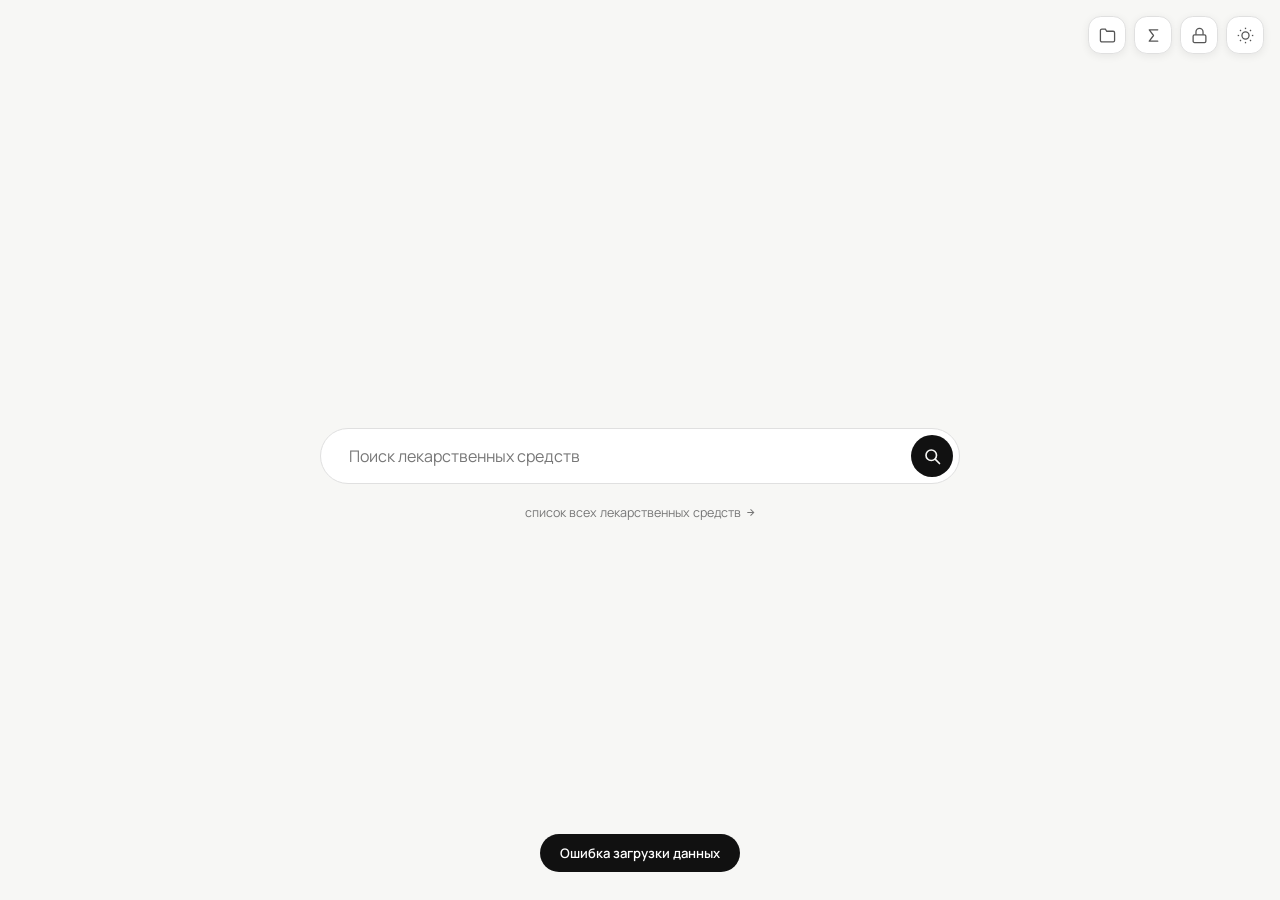
<file: index важный!!.html>
<!DOCTYPE html>
<html lang="ru">
<head>
  <link rel="icon" type="image/jpeg" href="favicon.png">
<meta charset="UTF-8">
<meta name="viewport" content="width=device-width, initial-scale=1.0">
<title>Справочник ЛС</title>
<link href="https://fonts.googleapis.com/css2?family=Manrope:wght@300;400;500;600;700&display=swap" rel="stylesheet">
<style>
*,*::before,*::after{box-sizing:border-box;margin:0;padding:0}
:root{
  --bg:#f7f7f5;--text:#111;--muted:#777;--border:#e0e0e0;--white:#fff;
  --surface:#f0f0ee;--surface2:#e8e8e6;
  --instr-btn:#f0f0ee;--instr-btn-hover:#e0e0de;
  --cite-bg:#f7f7f5;
  --lock-bg:rgba(247,247,245,.88);--lock-bg-hover:rgba(247,247,245,.7);
  --loader-top:#111;
  --dosage-chip-bg:#efefed;--dosage-chip-border:#d2d2d0;
  --dosage-chip-color:#555;
  --dosage-chip-red-bg:rgba(185,28,28,.07);--dosage-chip-red-border:rgba(185,28,28,.22);--dosage-chip-red-color:#b91c1c;
  --dosage-chip-violet-bg:rgba(109,40,217,.07);--dosage-chip-violet-border:rgba(109,40,217,.22);--dosage-chip-violet-color:#6d28d9;
  --dosage-info-rgb:17,17,17;
  --catalog-item-border:#f0f0ee;--drop-item-border:#f0f0ee;
  --fav-border:#111;
  --search-btn-bg:#111;--search-btn-hover:#333;
  --add-btn-bg:#111;--add-btn-hover:#333;
  --edit-btn-bg:#111;--edit-btn-border:#111;--edit-btn-active-bg:#fff;--edit-btn-active-color:#111;
  --back-btn-hover:#ebebeb;
  --search-focus-border:#111;
  --folder-btn-hover:#f0f0ee;--folder-btn-hover-border:#bbb;
  --folder-svg:#555;
  --header-bg:rgba(247,247,245,.93);
  --tag-green-bg:rgba(34,197,94,.12);--tag-green-border:rgba(34,197,94,.38);--tag-green-color:#15803d;
  --tag-yellow-bg:rgba(234,179,8,.11);--tag-yellow-border:rgba(234,179,8,.38);--tag-yellow-color:#7a4f00;
  --tag-red-bg:rgba(239,68,68,.10);--tag-red-border:rgba(239,68,68,.35);--tag-red-color:#b91c1c;
  --tag-violet-bg:rgba(167,139,250,.13);--tag-violet-border:rgba(167,139,250,.42);--tag-violet-color:#6d28d9;
  --pdf-color:#cc0000;--pdf-border:#fca5a5;
  --del-hover-bg:#fef2f2;
  --ep-input-bg:#f7f7f5;--ep-input-focus-bg:#fff;--ep-input-focus-border:#111;
  --ep-save-bg:#111;--ep-save-hover:#333;--ep-save-color:#fff;
  --ep-move-hover:#f0f0ee;
  --ep-add-hover-bg:#fafaf8;
  --catalog-arrow:#ccc;
  --di-del-color:#ccc;
  --di-del-hover-bg:#fef2f2;
  --ep-section-lbl-color:#bbb;
  --drug-label-color:#bbb;
  --toast-bg:#111;--toast-color:#fff;
}
html.dark{
  --bg:#111;--text:#dedad4;--muted:#7a7570;--border:#2c2c2a;--white:#1a1917;
  --surface:#222;--surface2:#2a2a28;
  --instr-btn:#262623;--instr-btn-hover:#2e2e2b;
  --cite-bg:#1a1917;
  --lock-bg:rgba(17,17,17,.92);--lock-bg-hover:rgba(17,17,17,.78);
  --loader-top:#dedad4;
  --dosage-chip-bg:#2a2a28;--dosage-chip-border:#3a3a38;
  --dosage-chip-color:#9a9690;
  --dosage-chip-red-bg:rgba(239,68,68,.1);--dosage-chip-red-border:rgba(239,68,68,.28);--dosage-chip-red-color:#f87171;
  --dosage-chip-violet-bg:rgba(167,139,250,.1);--dosage-chip-violet-border:rgba(167,139,250,.28);--dosage-chip-violet-color:#a78bfa;
  --dosage-info-rgb:222,218,212;
  --catalog-item-border:#222;--drop-item-border:#222;
  --fav-border:#dedad4;
  --search-btn-bg:#dedad4;--search-btn-hover:#ccc9c3;
  --add-btn-bg:#dedad4;--add-btn-hover:#ccc9c3;
  --edit-btn-bg:#dedad4;--edit-btn-border:#dedad4;--edit-btn-active-bg:#1a1917;--edit-btn-active-color:#dedad4;
  --back-btn-hover:#252523;
  --search-focus-border:#dedad4;
  --folder-btn-hover:#252523;--folder-btn-hover-border:#555;
  --folder-svg:#999;
  --header-bg:rgba(17,17,17,.95);
  --tag-green-bg:rgba(34,197,94,.1);--tag-green-border:rgba(34,197,94,.28);--tag-green-color:#4ade80;
  --tag-yellow-bg:rgba(234,179,8,.1);--tag-yellow-border:rgba(234,179,8,.28);--tag-yellow-color:#fbbf24;
  --tag-red-bg:rgba(239,68,68,.1);--tag-red-border:rgba(239,68,68,.28);--tag-red-color:#f87171;
  --tag-violet-bg:rgba(167,139,250,.12);--tag-violet-border:rgba(167,139,250,.32);--tag-violet-color:#a78bfa;
  --pdf-color:#f87171;--pdf-border:rgba(248,113,113,.4);
  --del-hover-bg:#2a1818;
  --ep-input-bg:#151513;--ep-input-focus-bg:#1a1917;--ep-input-focus-border:#dedad4;
  --ep-save-bg:#dedad4;--ep-save-hover:#ccc9c3;--ep-save-color:#111;
  --ep-move-hover:#252523;
  --ep-add-hover-bg:#1f1f1d;
  --catalog-arrow:#555;
  --di-del-color:#555;
  --di-del-hover-bg:#2a1818;
  --ep-section-lbl-color:#555;
  --drug-label-color:#555;
  --toast-bg:#dedad4;--toast-color:#111;
}
body{font-family:'Manrope',sans-serif;background:var(--bg);color:var(--text);min-height:100vh;transition:background .3s,color .3s}

/* ══════════════════ LOADING ══════════════════ */
#loading-screen{position:fixed;inset:0;background:var(--bg);display:flex;align-items:center;justify-content:center;z-index:1000;flex-direction:column;gap:14px}
.loader{width:32px;height:32px;border:2.5px solid var(--border);border-top-color:var(--loader-top);border-radius:50%;animation:spin .7s linear infinite}
@keyframes spin{to{transform:rotate(360deg)}}
.loader-text{font-size:.8rem;color:var(--muted);font-weight:600;letter-spacing:.06em}

/* ══════════════════ TOAST ══════════════════ */
#toast{position:fixed;bottom:28px;left:50%;transform:translateX(-50%) translateY(20px);background:var(--toast-bg);color:var(--toast-color);padding:10px 20px;border-radius:100px;font-size:.82rem;font-weight:600;opacity:0;transition:all .25s;pointer-events:none;z-index:999;white-space:nowrap}
#toast.show{opacity:1;transform:translateX(-50%) translateY(0)}

/* ══════════════════ CATALOG MODAL ══════════════════ */
.folder-btn{position:fixed;top:16px;right:16px;width:clamp(38px,2.6vw,46px);height:clamp(38px,2.6vw,46px);background:var(--white);border:1.5px solid var(--border);border-radius:clamp(10px,1vw,13px);display:flex;align-items:center;justify-content:center;cursor:pointer;z-index:400;transition:background .15s,border-color .15s;box-shadow:0 2px 8px rgba(0,0,0,.07)}
.folder-btn:hover{background:var(--folder-btn-hover);border-color:var(--folder-btn-hover-border)}
.folder-btn svg{width:clamp(17px,1.2vw,21px);height:clamp(17px,1.2vw,21px);stroke:var(--folder-svg);fill:none;stroke-width:1.8}
.catalog-overlay{position:fixed;inset:0;background:rgba(0,0,0,.18);z-index:300;display:none;align-items:flex-start;justify-content:flex-end;padding:68px 24px 0}
.catalog-overlay.open{display:flex}
.catalog-modal{background:var(--white);border:1.5px solid var(--border);border-radius:18px;width:320px;max-height:70vh;overflow:hidden;display:flex;flex-direction:column;box-shadow:0 12px 40px rgba(0,0,0,.12)}
.catalog-header{padding:16px 20px 12px;border-bottom:1px solid var(--border);display:flex;align-items:center;justify-content:space-between}
.catalog-header-title{font-size:.75rem;font-weight:700;letter-spacing:.1em;text-transform:uppercase;color:var(--muted)}
.catalog-count{font-size:.72rem;color:var(--muted);background:var(--bg);padding:2px 8px;border-radius:20px;font-weight:600}
.catalog-list{overflow-y:auto;flex:1}
.catalog-item{padding:12px 20px;cursor:pointer;border-bottom:1px solid var(--catalog-item-border);transition:background .12s;display:flex;align-items:center;justify-content:space-between;gap:8px}
.catalog-item:last-child{border-bottom:none}
.catalog-item:hover{background:var(--bg)}
.catalog-item-name{font-size:.9rem;font-weight:600}
.catalog-item-sub{font-size:.75rem;color:var(--muted);font-style:italic}
.catalog-empty{padding:24px 20px;text-align:center;color:var(--muted);font-size:.85rem}
.catalog-letter{padding:6px 20px 4px;font-size:.65rem;font-weight:700;letter-spacing:.12em;text-transform:uppercase;color:var(--muted);opacity:.5;pointer-events:none;user-select:none}
.catalog-arrow{color:var(--catalog-arrow);font-size:.8rem;flex-shrink:0}

/* ══════════════════ SEARCH PAGE ══════════════════ */
#search-page{display:flex;flex-direction:column;align-items:center;justify-content:center;min-height:100vh;padding:80px 2rem 2rem;gap:16px}
.catalog-hint{font-size:.78rem;color:var(--muted);margin-top:4px;cursor:pointer;transition:color .15s;display:inline-flex;align-items:center;gap:4px}
.catalog-hint:hover{color:var(--text)}
.catalog-hint svg{width:11px;height:11px;stroke:currentColor;fill:none;stroke-width:2.2}
.search-wrap{width:100%;max-width:640px;position:relative}
.search-bar{display:flex;align-items:center;background:var(--white);border:1.5px solid var(--border);border-radius:100px;padding:6px 6px 6px 28px;gap:10px;transition:border-color .2s,box-shadow .2s}
.search-bar:focus-within{border-color:var(--search-focus-border);box-shadow:0 4px 24px rgba(0,0,0,.07)}
.search-bar input{flex:1;border:none;outline:none;font-family:'Manrope',sans-serif;font-size:1rem;background:transparent;color:var(--text);min-width:0}
.search-bar input::placeholder{color:var(--muted)}
.search-btn{width:42px;height:42px;background:var(--search-btn-bg);border:none;border-radius:50%;display:flex;align-items:center;justify-content:center;cursor:pointer;flex-shrink:0;transition:background .2s}
.search-btn:hover{background:var(--search-btn-hover)}
.search-btn svg{width:18px;height:18px;stroke:var(--bg);fill:none;stroke-width:2.2;stroke-linecap:round}
.dropdown{position:absolute;top:calc(100% + 8px);left:0;right:0;background:var(--white);border:1.5px solid var(--border);border-radius:18px;overflow:hidden;box-shadow:0 8px 32px rgba(0,0,0,.08);display:none;z-index:100;max-height:340px;overflow-y:auto}
.dropdown.open{display:block}
.dropdown-item{padding:14px 22px;cursor:pointer;font-size:.93rem;display:flex;align-items:center;justify-content:space-between;gap:12px;transition:background .15s;border-bottom:1px solid var(--drop-item-border)}
.dropdown-item:last-child{border-bottom:none}
.dropdown-item:hover{background:var(--bg)}
.di-name{font-weight:600}.di-sub{color:var(--muted);font-size:.8rem}
.di-del{background:none;border:none;cursor:pointer;padding:4px 6px;border-radius:6px;color:var(--di-del-color);font-size:.8rem;transition:background .15s,color .15s;flex-shrink:0}
.di-del:hover{background:var(--di-del-hover-bg);color:#e05555}

.add-drug-wrap{width:100%;max-width:640px}
.add-drug-bar{display:flex;align-items:center;background:var(--white);border:1.5px solid var(--border);border-radius:100px;padding:6px 6px 6px 22px;gap:10px;transition:border-color .2s,box-shadow .2s}
.add-drug-bar:focus-within{border-color:var(--search-focus-border);box-shadow:0 4px 24px rgba(0,0,0,.07)}
.add-drug-bar input{flex:1;border:none;outline:none;font-family:'Manrope',sans-serif;font-size:.9rem;background:transparent;color:var(--text);min-width:0}
.add-drug-bar input::placeholder{color:var(--muted)}
.add-btn{height:36px;background:var(--add-btn-bg);border:none;border-radius:100px;display:flex;align-items:center;gap:6px;padding:0 16px;cursor:pointer;flex-shrink:0;transition:background .2s;color:var(--bg);font-family:'Manrope',sans-serif;font-size:.78rem;font-weight:700;white-space:nowrap}
.add-btn:hover{background:var(--add-btn-hover)}
.add-btn:disabled{background:var(--muted);cursor:not-allowed}
.add-btn svg{width:14px;height:14px;stroke:var(--bg);fill:none;stroke-width:2.5;stroke-linecap:round}

/* ══════════════════ DRUG PAGE ══════════════════ */
#drug-page{display:none;min-height:100vh}
.drug-header{position:sticky;top:0;z-index:50;background:var(--header-bg);backdrop-filter:blur(12px);border-bottom:1px solid var(--border);padding:13px 16px 13px 28px;display:flex;align-items:center;justify-content:space-between;gap:12px}
.drug-header-left{display:flex;align-items:center;gap:12px;min-width:0;flex:1}
.drug-header-title{font-size:1.05rem;font-weight:700;overflow:hidden;text-overflow:ellipsis;white-space:nowrap}
.drug-header-right{display:flex;align-items:center;gap:8px;flex-shrink:0}
.back-btn{display:flex;align-items:center;gap:6px;background:none;border:none;cursor:pointer;font-family:'Manrope',sans-serif;font-size:.85rem;color:var(--muted);padding:6px 10px;border-radius:8px;transition:background .15s,color .15s;white-space:nowrap;flex-shrink:0}
.back-btn:hover{background:var(--back-btn-hover);color:var(--text)}
.back-btn svg{width:14px;height:14px;stroke:currentColor;fill:none;stroke-width:2.2}
.edit-page-btn{display:flex;align-items:center;gap:7px;background:var(--edit-btn-bg);color:var(--bg);border:1.5px solid var(--edit-btn-border);border-radius:10px;padding:8px 14px;font-family:'Manrope',sans-serif;font-size:.82rem;font-weight:600;cursor:pointer;transition:background .15s,color .15s;white-space:nowrap}
.edit-page-btn svg{width:13px;height:13px;stroke:currentColor;fill:none;stroke-width:2.1}
.edit-page-btn:hover{opacity:.85}
.edit-page-btn.active{background:var(--edit-btn-active-bg);color:var(--edit-btn-active-color)}
.edit-page-btn.active:hover{background:var(--surface)}
.header-icon-btn{height:34px;background:none;border:1.5px solid var(--border);border-radius:9px;display:flex;align-items:center;justify-content:center;cursor:pointer;transition:background .15s,border-color .15s;flex-shrink:0;padding:0 8px;gap:5px;min-width:34px}
.header-icon-btn:hover{background:var(--folder-btn-hover);border-color:var(--folder-btn-hover-border)}
.header-icon-btn svg{width:15px;height:15px;stroke:var(--folder-svg);fill:none;stroke-width:1.8;flex-shrink:0}
.header-icon-btn .icon-label{display:none;font-size:.68rem;font-weight:600;color:var(--muted);white-space:nowrap;letter-spacing:.01em}
@media(min-width:900px){.header-icon-btn .icon-label{display:inline}}
@media(max-width:600px){.drug-header{padding:10px 8px;gap:6px}.edit-page-btn>span{display:none}.edit-page-btn{padding:8px 10px;gap:0}.drug-header-title{font-size:.88rem;max-width:120px}.header-icon-btn .icon-label{display:none!important}.drug-header-right{gap:4px}}

.drug-body{position:relative;display:flex;align-items:flex-start;min-height:calc(100vh - 57px)}
.drug-content{flex:1;max-width:720px;margin:0 auto;padding:40px 32px 80px}

/* ══════════════════ LEFT NAV ══════════════════ */
.drug-left-nav{display:none;position:fixed;top:77px;width:180px;max-height:calc(100vh - 100px);overflow-y:auto;padding:4px 0}
@media(min-width:1100px){
  .drug-left-nav{display:block}
  .drug-left-nav{left:calc(50% - 360px - 196px)}
}
@media(min-width:1400px){
  .drug-left-nav{left:calc(50% - 360px - 210px)}
}
.drug-left-nav-list{list-style:none;display:flex;flex-direction:column;gap:1px}
.drug-left-nav-item{display:flex;align-items:center;gap:0;padding:5px 10px 5px 0;cursor:pointer;transition:color .15s;text-decoration:none;border:none;background:none;font-family:'Manrope',sans-serif;text-align:left;width:100%;color:var(--muted);font-size:.75rem;font-weight:500;line-height:1.4;position:relative}
.drug-left-nav-item:hover{color:var(--text)}
.drug-left-nav-item.active{color:var(--text);font-weight:600}
.drug-left-nav-bar{width:2px;min-width:2px;height:100%;border-radius:2px;background:transparent;margin-right:10px;align-self:stretch;transition:background .2s;flex-shrink:0}
.drug-left-nav-item.active .drug-left-nav-bar{background:var(--text)}
.drug-left-nav-item:hover .drug-left-nav-bar{background:var(--border)}
.drug-left-nav-sub{font-size:.68rem;color:var(--muted);opacity:.7;display:block;margin-top:1px}
.drug-left-nav-sub-item{padding-left:12px;font-size:.7rem;opacity:.75}
.drug-left-nav-sub-item .drug-left-nav-bar{background:transparent!important}
.drug-left-nav.editor-open{display:none!important}
/* ══════════════════ EDITOR PANEL ══════════════════ */
.editor-panel{width:0;overflow:hidden;transition:width .32s cubic-bezier(.4,0,.2,1);border-left:0px solid var(--border);background:var(--white);position:sticky;top:57px;height:calc(100vh - 57px);flex-shrink:0;display:flex;flex-direction:column}
.editor-panel.open{width:440px;border-left-width:1.5px}
.ep-inner{padding:28px 24px 16px;min-width:440px;overflow-y:auto;flex:1}
.ep-footer{min-width:440px;padding:12px 24px 16px;border-top:1.5px solid var(--border);background:var(--white);flex-shrink:0}
.ep-title{font-size:.68rem;font-weight:700;letter-spacing:.13em;text-transform:uppercase;color:var(--muted);margin-bottom:24px}
.ep-section{margin-bottom:28px}
.ep-section-label{font-size:.68rem;font-weight:700;letter-spacing:.11em;text-transform:uppercase;color:var(--ep-section-lbl-color);margin-bottom:12px;padding-bottom:7px;border-bottom:1px solid var(--border)}
.ep-field{margin-bottom:12px}
.ep-field label{display:block;font-size:.73rem;font-weight:600;color:var(--muted);margin-bottom:5px}
.ep-input{width:100%;font-family:'Manrope',sans-serif;font-size:.87rem;border:1.5px solid var(--border);border-radius:10px;padding:9px 13px;outline:none;background:var(--ep-input-bg);color:var(--text);transition:border-color .15s,background .15s}
.ep-input:focus{border-color:var(--ep-input-focus-border);background:var(--ep-input-focus-bg)}
.ep-textarea{width:100%;font-family:'Manrope',sans-serif;font-size:.87rem;border:1.5px solid var(--border);border-radius:10px;padding:9px 13px;outline:none;background:var(--ep-input-bg);color:var(--text);resize:vertical;min-height:80px;line-height:1.65;transition:border-color .15s,background .15s}
.ep-textarea:focus{border-color:var(--ep-input-focus-border);background:var(--ep-input-focus-bg)}
.ep-select{width:100%;font-family:'Manrope',sans-serif;font-size:.87rem;border:1.5px solid var(--border);border-radius:10px;padding:9px 13px;outline:none;background:var(--ep-input-bg);color:var(--text);cursor:pointer;transition:border-color .15s,background .15s;appearance:none;background-image:url("data:image/svg+xml,%3Csvg xmlns='http://www.w3.org/2000/svg' width='12' height='12' viewBox='0 0 24 24' fill='none' stroke='%23888' stroke-width='2.5'%3E%3Cpolyline points='6 9 12 15 18 9'/%3E%3C/svg%3E");background-repeat:no-repeat;background-position:right 13px center}
.ep-select:focus{border-color:var(--ep-input-focus-border);background-color:var(--ep-input-focus-bg)}
.ep-tag-row{display:flex;align-items:center;gap:9px;margin-bottom:8px}
.ep-tag-dot{width:9px;height:9px;border-radius:3px;flex-shrink:0}
.ep-tag-dot.green{background:#22c55e}.ep-tag-dot.yellow{background:#eab308}.ep-tag-dot.red{background:#ef4444}.ep-tag-dot.violet{background:#a78bfa}
.ep-tag-lbl{font-size:.73rem;color:var(--muted);width:80px;flex-shrink:0;font-weight:600}
.ep-tag-input{flex:1;font-family:'Manrope',sans-serif;font-size:.84rem;border:1.5px solid var(--border);border-radius:8px;padding:7px 11px;outline:none;background:var(--ep-input-bg);color:var(--text);transition:border-color .15s}
.ep-tag-input:focus{border-color:var(--ep-input-focus-border);background:var(--ep-input-focus-bg)}
.ep-dos-item{background:var(--ep-input-bg);border:1.5px solid var(--border);border-radius:10px;padding:12px 14px;margin-bottom:8px}
.ep-dos-item .ep-input{margin-bottom:8px;background:var(--white)}
.ep-dos-item .ep-textarea{background:var(--white);min-height:68px}
.ep-lnk-item{background:var(--ep-input-bg);border:1.5px solid var(--border);border-radius:12px;padding:14px;margin-bottom:10px}
.ep-lnk-item .ep-input,.ep-lnk-item .ep-textarea,.ep-lnk-item .ep-select{margin-bottom:8px;background:var(--white)}
.ep-lnk-tags-row{display:flex;gap:6px;margin-bottom:8px}
.ep-lnk-tags-row .ep-input{margin-bottom:0}
.ep-remove-btn{background:none;border:none;cursor:pointer;font-family:'Manrope',sans-serif;font-size:.72rem;color:var(--muted);padding:5px 0;margin-top:4px;transition:color .15s;display:block}
.ep-remove-btn:hover{color:var(--tag-red-color)}
.ep-move-btns{display:flex;gap:3px;flex-shrink:0}
.ep-move-btn{background:none;border:1px solid var(--border);border-radius:6px;cursor:pointer;width:24px;height:24px;display:flex;align-items:center;justify-content:center;color:var(--muted);transition:all .15s;padding:0}
.ep-move-btn:hover{background:var(--ep-move-hover);border-color:var(--muted);color:var(--text)}
.ep-move-btn:disabled{opacity:.25;cursor:default}
.ep-move-btn svg{width:12px;height:12px;stroke:currentColor;fill:none;stroke-width:2.5;stroke-linecap:round}
.ep-add-btn{width:100%;background:none;border:1.5px dashed var(--border);border-radius:10px;padding:10px;font-family:'Manrope',sans-serif;font-size:.8rem;font-weight:600;color:var(--muted);cursor:pointer;transition:all .15s;margin-top:2px}
.ep-add-btn:hover{border-color:var(--muted);color:var(--text);background:var(--ep-add-hover-bg)}
.ep-save-btn{width:100%;background:var(--ep-save-bg);color:var(--bg);border:none;border-radius:10px;padding:12px;font-family:'Manrope',sans-serif;font-size:.88rem;font-weight:700;cursor:pointer;transition:background .15s;margin-top:6px}
.ep-save-btn:hover{background:var(--ep-save-hover)}
.ep-save-btn:disabled{background:var(--muted);cursor:not-allowed}
.ep-delete-btn{width:100%;background:none;color:var(--tag-red-color);border:1.5px solid var(--tag-red-border);border-radius:10px;padding:11px;font-family:'Manrope',sans-serif;font-size:.85rem;font-weight:600;cursor:pointer;transition:all .15s;margin-top:8px}
.ep-delete-btn:hover{background:var(--del-hover-bg);border-color:var(--tag-red-color)}

/* ══════════════════ VIEW ELEMENTS ══════════════════ */
.section-label{font-size:.7rem;font-weight:700;letter-spacing:.12em;text-transform:uppercase;color:var(--muted);margin-bottom:10px}
.drug-mnn-label{font-size:.65rem;font-weight:700;letter-spacing:.12em;text-transform:uppercase;color:var(--muted);margin-bottom:3px}
.drug-title{font-size:2rem;font-weight:700;letter-spacing:-.5px;margin-bottom:6px}
.drug-subtitle{color:var(--muted);font-size:.92rem;margin-bottom:4px;font-style:italic}
.drug-trade-label{font-size:.65rem;font-weight:700;letter-spacing:.12em;text-transform:uppercase;color:var(--muted);margin-bottom:3px;margin-top:10px}
.drug-trade{color:var(--muted);font-size:.88rem;margin-bottom:22px}
.dosage-card-chips{display:flex;flex-wrap:wrap;gap:4px;margin-bottom:0}
.dosage-chip{font-size:.69rem;font-weight:600;padding:2px 8px;border-radius:4px;background:var(--dosage-chip-bg);border:1px solid var(--dosage-chip-border);color:var(--dosage-chip-color);letter-spacing:.01em;white-space:nowrap}
.dosage-chip.red{background:var(--dosage-chip-red-bg);border-color:var(--dosage-chip-red-border);color:var(--dosage-chip-red-color)}
.dosage-chip.violet{background:var(--dosage-chip-violet-bg);border-color:var(--dosage-chip-violet-border);color:var(--dosage-chip-violet-color)}

/* instr links list — compact */
.instr-links-list{display:flex;flex-direction:column;gap:0;margin-bottom:20px;background:var(--white);border:1.5px solid var(--border);border-radius:12px;overflow:hidden}
.instr-link-item{padding:10px 16px;display:flex;align-items:center;justify-content:space-between;gap:12px;border-bottom:1px solid var(--border)}
.instr-link-item:last-child{border-bottom:none}
.instr-link-name{font-size:.85rem;color:var(--text)}
.instr-link-btn{display:inline-flex;align-items:center;gap:4px;font-size:.78rem;font-weight:600;color:var(--muted);text-decoration:none;white-space:nowrap;transition:color .15s;flex-shrink:0}
.instr-link-btn:hover{color:var(--text)}
.instr-link-btn svg{width:10px;height:10px;stroke:currentColor;fill:none;stroke-width:2.2}

/* link group heading */
.link-group-heading{font-size:.72rem;font-weight:700;letter-spacing:.08em;text-transform:uppercase;color:var(--muted);padding:18px 0 8px;margin-top:4px;opacity:.7}
.link-group-heading:first-child{padding-top:4px}

/* link numbering */
.link-num{font-size:.65rem;font-weight:700;color:var(--muted);opacity:.45;min-width:18px;flex-shrink:0;padding-top:1px;user-select:none}

/* info bubble */
.info-bubble{display:inline-flex;align-items:center;justify-content:center;width:16px;height:16px;border-radius:50%;border:1.5px solid rgba(128,128,128,.5);color:rgba(128,128,128,.8);font-size:9px;font-weight:700;cursor:pointer;flex-shrink:0;transition:all .15s;font-style:normal;margin-left:6px;vertical-align:middle;user-select:none;line-height:1}
.info-bubble:hover{border-color:rgba(128,128,128,.9);color:rgba(128,128,128,1);background:rgba(128,128,128,.12)}
.dosage-card .info-bubble:hover{border-color:rgba(var(--dosage-info-rgb),.7);color:rgba(var(--dosage-info-rgb),.9);background:rgba(var(--dosage-info-rgb),.1)}

/* info modal */
.info-overlay{position:fixed;inset:0;background:rgba(0,0,0,.3);z-index:700;display:none;align-items:center;justify-content:center;padding:24px}
.info-overlay.open{display:flex}
.info-modal{background:var(--white);border:1.5px solid var(--border);border-radius:18px;width:100%;max-width:480px;box-shadow:0 20px 60px rgba(0,0,0,.18);overflow:hidden;cursor:pointer}
.info-modal-body{padding:24px 26px;font-size:.92rem;line-height:1.75;color:var(--text);white-space:pre-wrap;max-height:70vh;overflow-y:auto}
.tags{display:flex;flex-wrap:wrap;gap:8px;margin-bottom:36px}
.tag{font-size:.78rem;font-weight:600;padding:5px 13px;border-radius:8px;border:1px solid transparent;letter-spacing:.02em}
.tag.green{background:var(--tag-green-bg);border-color:var(--tag-green-border);color:var(--tag-green-color)}
.tag.yellow{background:var(--tag-yellow-bg);border-color:var(--tag-yellow-border);color:var(--tag-yellow-color)}
.tag.red{background:var(--tag-red-bg);border-color:var(--tag-red-border);color:var(--tag-red-color)}
.tag.violet{background:var(--tag-violet-bg);border-color:var(--tag-violet-border);color:var(--tag-violet-color)}
.instr-block{background:var(--white);border:1.5px solid var(--border);border-radius:14px;padding:20px 24px;margin-bottom:16px;display:flex;align-items:center;justify-content:space-between;gap:16px}
.instr-block span{font-size:.93rem}
.instr-link{display:inline-flex;align-items:center;gap:6px;font-size:.82rem;font-weight:600;color:var(--text);background:var(--instr-btn);padding:7px 14px;border-radius:8px;text-decoration:none;white-space:nowrap;transition:background .15s}
.instr-link:hover{background:var(--instr-btn-hover)}
.instr-link svg{width:12px;height:12px;stroke:currentColor;fill:none;stroke-width:2.2}
.facts-block{margin-bottom:20px}
.facts-cards{background:var(--white);border:1.5px solid var(--border);border-radius:14px;overflow:hidden}
.facts-card{padding:16px 20px;color:var(--text);border-bottom:1px solid var(--border)}
.facts-card:last-child{border-bottom:none}
.facts-card-title{font-size:.72rem;font-weight:700;letter-spacing:.08em;color:var(--muted);margin-bottom:6px;text-transform:uppercase;opacity:.7}
.facts-card-body{font-size:.9rem;line-height:1.6}
.dosage-section{margin-bottom:16px;margin-top:20px}
.dosage-cards{display:flex;flex-direction:column;gap:10px}
.dosage-card{
  background:var(--white);
  border:1.5px solid var(--border);
  border-radius:14px;
  padding:16px 20px;
  color:var(--text);
}
.dosage-card-head{
  font-size:.85rem;
  font-weight:700;
  color:var(--text);
  line-height:1.4;
  margin-bottom:10px;
  padding-bottom:10px;
  border-bottom:1px solid var(--border);
  display:flex;align-items:center;justify-content:space-between;
}
.dosage-card-chips-row{
  display:flex;
  flex-wrap:wrap;
  gap:5px;
  margin-bottom:10px;
}
.dosage-card-body{
  font-size:.88rem;
  line-height:1.65;
  color:var(--muted);
}
.section-divider{border:none;border-top:1.5px solid var(--border);margin:32px 0}
.links-block{background:var(--white);border:1.5px solid var(--border);border-radius:14px;padding:22px 24px}
.links-list{list-style:none;display:flex;flex-direction:column;gap:16px;margin-top:14px}
.link-card{border:1.5px solid var(--border);border-radius:12px;overflow:hidden}
.link-card-body{padding:16px 18px}
.link-card-chips{display:flex;flex-wrap:wrap;gap:6px;margin-bottom:10px}
.chip{font-size:.72rem;font-weight:700;padding:3px 10px;border-radius:6px;background:rgba(128,128,128,.08);border:1px solid rgba(128,128,128,.18);color:var(--text);letter-spacing:.02em}
.chip.violet{background:var(--tag-violet-bg);border-color:var(--tag-violet-border);color:var(--tag-violet-color)}
.chip.red{background:var(--tag-red-bg);border-color:var(--tag-red-border);color:var(--tag-red-color)}
.link-card-note{font-size:.88rem;line-height:1.6;color:var(--text);margin-bottom:10px}
.link-card-cite{font-size:.78rem;line-height:1.55;color:var(--muted);font-style:italic;background:var(--cite-bg);border-radius:8px;padding:10px 12px;position:relative;margin-bottom:0;padding-right:90px}
.cite-copy-btn{position:absolute;top:8px;right:8px;background:none;border:1px solid var(--border);border-radius:6px;cursor:pointer;padding:3px 8px;font-family:'Manrope',sans-serif;font-size:.68rem;font-weight:600;color:var(--muted);transition:all .15s;white-space:nowrap}
.cite-copy-btn:hover{background:var(--text);color:var(--bg);border-color:var(--text)}
.link-card-foot{padding:0 18px 14px}
.link-card-url{display:inline-flex;align-items:center;gap:5px;font-size:.82rem;font-weight:600;color:var(--text);text-decoration:none;border-bottom:1px solid var(--border);padding-bottom:1px;transition:border-color .15s}
.link-card-url:hover{border-color:var(--text)}
.link-card-url svg{width:11px;height:11px;stroke:var(--muted);fill:none;stroke-width:2.2}
.link-card-pdf{display:inline-flex;align-items:center;gap:5px;font-size:.82rem;font-weight:600;color:var(--pdf-color);text-decoration:none;border-bottom:1px solid var(--pdf-border);padding-bottom:1px;transition:border-color .15s;margin-left:14px}
.link-card-pdf:hover{border-color:var(--pdf-color)}
.link-card-pdf svg{width:11px;height:11px;stroke:var(--pdf-color);fill:none;stroke-width:2.2}
.link-card.fav{border:1.5px solid var(--fav-border);}
.fav-star{display:inline-flex;align-items:center;justify-content:center;margin-left:auto;flex-shrink:0}
.fav-star svg{width:14px;height:14px;transition:all .15s}
.link-card-header{display:flex;align-items:center;gap:8px;margin-bottom:10px}
.ep-fav-btn{background:none;border:1.5px solid var(--border);border-radius:8px;padding:5px 10px;font-family:'Manrope',sans-serif;font-size:.75rem;font-weight:600;color:var(--muted);cursor:pointer;transition:all .15s;display:flex;align-items:center;gap:5px}
.ep-fav-btn svg{width:13px;height:13px;fill:none;stroke:currentColor;stroke-width:2;transition:all .15s}
.ep-fav-btn.active{background:rgba(234,179,8,.12);border-color:rgba(234,179,8,.5);color:var(--tag-yellow-color)}
.ep-fav-btn.active svg{fill:#eab308;stroke:#eab308}

/* ══════════════════ PASSWORD MODAL ══════════════════ */
.pwd-overlay{position:fixed;inset:0;background:rgba(0,0,0,.3);z-index:600;display:none;align-items:center;justify-content:center}
.pwd-overlay.open{display:flex}
.pwd-modal{background:var(--white);border-radius:18px;padding:32px 28px;width:320px;box-shadow:0 16px 48px rgba(0,0,0,.16)}
.pwd-modal-title{font-size:.95rem;font-weight:700;margin-bottom:6px}
.pwd-modal-sub{font-size:.8rem;color:var(--muted);margin-bottom:20px;line-height:1.5}
.pwd-input{width:100%;font-family:'Manrope',sans-serif;font-size:.9rem;border:1.5px solid var(--border);border-radius:10px;padding:10px 14px;outline:none;background:var(--bg);color:var(--text);transition:border-color .15s;margin-bottom:10px}
.pwd-input:focus{border-color:var(--ep-input-focus-border);background:var(--ep-input-focus-bg)}
.pwd-input.error{border-color:#ef4444;animation:shake .3s}
@keyframes shake{0%,100%{transform:translateX(0)}25%{transform:translateX(-6px)}75%{transform:translateX(6px)}}
.pwd-error{font-size:.75rem;color:#ef4444;margin-bottom:10px;display:none}
.pwd-actions{display:flex;gap:8px}
.pwd-btn-ok{flex:1;background:var(--ep-save-bg);color:var(--ep-save-color);border:none;border-radius:10px;padding:10px;font-family:'Manrope',sans-serif;font-size:.85rem;font-weight:700;cursor:pointer;transition:background .15s}
.pwd-btn-ok:hover{background:var(--ep-save-hover)}
.pwd-btn-cancel{background:none;border:1.5px solid var(--border);border-radius:10px;padding:10px 16px;font-family:'Manrope',sans-serif;font-size:.85rem;color:var(--muted);cursor:pointer;transition:all .15s}
.pwd-btn-cancel:hover{border-color:var(--muted);color:var(--text)}

/* locked section overlay */
.ep-locked{position:relative}
.ep-lock-overlay{position:absolute;inset:0;background:var(--lock-bg);backdrop-filter:blur(2px);border-radius:10px;display:flex;align-items:center;justify-content:center;gap:6px;cursor:pointer;transition:background .15s;z-index:10}
.ep-lock-overlay:hover{background:var(--lock-bg-hover)}
.ep-lock-overlay svg{width:15px;height:15px;stroke:var(--muted);fill:none;stroke-width:2}
.ep-lock-overlay span{font-size:.78rem;font-weight:600;color:var(--muted)}
.quick-links-block{display:flex;flex-direction:column;gap:0;margin-bottom:20px;background:var(--white);border:1.5px solid var(--border);border-radius:12px;overflow:hidden}
.quick-link-item{display:flex;align-items:center;justify-content:space-between;padding:10px 16px;gap:12px;border-bottom:1px solid var(--border)}
.quick-link-item:last-child{border-bottom:none}
.quick-link-label{font-size:.85rem;color:var(--text)}
.quick-link-label span{font-size:.72rem;color:var(--drug-label-color);display:block;margin-top:1px}
.quick-link-btn{display:inline-flex;align-items:center;gap:4px;font-size:.78rem;font-weight:600;color:var(--muted);text-decoration:none;white-space:nowrap;transition:color .15s;flex-shrink:0}
.quick-link-btn:hover{color:var(--text)}
.quick-link-btn svg{width:10px;height:10px;stroke:currentColor;fill:none;stroke-width:2.2}

/* ══════════════════ CALC & TOPICS MODALS ══════════════════ */
.panel-overlay{position:fixed;inset:0;background:rgba(0,0,0,.18);z-index:300;display:none;align-items:flex-start;justify-content:flex-end;padding:68px 24px 0}
.panel-overlay.open{display:flex}
.panel-modal{background:var(--white);border:1.5px solid var(--border);border-radius:18px;width:340px;max-height:80vh;overflow:hidden;display:flex;flex-direction:column;box-shadow:0 12px 40px rgba(0,0,0,.12)}
.panel-header{padding:16px 20px 12px;border-bottom:1px solid var(--border);display:flex;align-items:center;justify-content:space-between;flex-shrink:0}
.panel-header-title{font-size:.75rem;font-weight:700;letter-spacing:.1em;text-transform:uppercase;color:var(--muted)}
.panel-body{overflow-y:auto;flex:1;padding:8px 0}
.panel-item{padding:14px 20px;cursor:pointer;border-bottom:1px solid var(--catalog-item-border);transition:background .12s;display:flex;align-items:center;justify-content:space-between;gap:8px}
.panel-item:last-child{border-bottom:none}
.panel-item:hover{background:var(--bg)}
.panel-item-name{font-size:.9rem;font-weight:600;color:var(--text);margin-bottom:2px}
.panel-item-desc{font-size:.75rem;color:var(--muted)}
.panel-empty{padding:24px 20px;text-align:center;color:var(--muted);font-size:.85rem}
.add-topic-bar{display:flex;align-items:center;background:var(--bg);border:1.5px solid var(--border);border-radius:10px;padding:5px 5px 5px 12px;gap:8px}
.add-topic-bar input{flex:1;border:none;outline:none;font-family:'Manrope',sans-serif;font-size:.85rem;background:transparent;color:var(--text)}
.add-topic-bar input::placeholder{color:var(--muted)}

/* centered calc modal */
.center-overlay{position:fixed;inset:0;background:rgba(0,0,0,.3);z-index:500;display:none;align-items:center;justify-content:center;padding:24px}
.center-overlay.open{display:flex}
.center-modal{background:var(--white);border:1.5px solid var(--border);border-radius:20px;width:100%;max-width:400px;box-shadow:0 20px 60px rgba(0,0,0,.18);overflow:hidden}
.center-modal-header{padding:20px 22px 16px;display:flex;align-items:center;justify-content:space-between;border-bottom:1px solid var(--border)}
.center-modal-title{font-size:.95rem;font-weight:700;color:var(--text)}
.center-modal-close{width:28px;height:28px;background:var(--surface);border:none;border-radius:8px;display:flex;align-items:center;justify-content:center;cursor:pointer;flex-shrink:0;transition:background .15s}
.center-modal-close:hover{background:var(--surface2)}
.center-modal-close svg{width:13px;height:13px;stroke:var(--muted);fill:none;stroke-width:2.2}
.center-modal-body{padding:20px 22px 24px}
.calc-formula{font-size:.78rem;color:var(--muted);background:var(--bg);border-radius:8px;padding:8px 12px;margin-bottom:18px;font-family:monospace;letter-spacing:.02em}
.calc-field{margin-bottom:14px}
.calc-field label{display:block;font-size:.73rem;font-weight:600;color:var(--muted);margin-bottom:5px}
.calc-input{width:100%;font-family:'Manrope',sans-serif;font-size:.95rem;border:1.5px solid var(--border);border-radius:10px;padding:10px 14px;outline:none;background:var(--bg);color:var(--text);transition:border-color .15s,background .15s}
.calc-input:focus{border-color:var(--text);background:var(--white)}
.calc-result{margin-top:16px;background:var(--bg);border:1.5px solid var(--border);border-radius:14px;padding:18px 20px;display:none;transition:all .2s}
.calc-result.show{display:block}
.calc-result-val{font-size:2rem;font-weight:700;color:var(--text);letter-spacing:-.5px}
.calc-result-label{font-size:.75rem;color:var(--muted);margin-top:2px}
.calc-result-badge-pill{font-size:.75rem;font-weight:600;padding:4px 12px;border-radius:100px;background:var(--surface);color:var(--muted);border:1px solid var(--border);white-space:nowrap;align-self:center}
.calc-note{border-top:1px solid var(--border);margin-top:20px;padding-top:14px}
.calc-note.calc-note-empty{display:none}
.calc-note-text{font-size:.75rem;color:var(--muted);line-height:1.65}
.calc-note-toggle{display:inline-flex;align-items:center;gap:5px;cursor:pointer;font-size:.72rem;font-weight:600;color:var(--muted);background:none;border:none;padding:0;font-family:'Manrope',sans-serif;transition:color .15s;user-select:none}
.calc-note-toggle:hover{color:var(--text)}
.calc-note-toggle svg{width:12px;height:12px;stroke:currentColor;fill:none;stroke-width:2.3;transition:transform .22s cubic-bezier(.4,0,.2,1);flex-shrink:0}
.calc-note-toggle.open svg{transform:rotate(180deg)}
.calc-note-body{overflow:hidden;max-height:0;opacity:0;transition:max-height .28s ease,opacity .22s ease;margin-top:0;display:flex;flex-direction:column;gap:6px}
.calc-note-body.open{max-height:400px;opacity:1;margin-top:10px}
</style>
</head>
<body>

<div id="loading-screen">
  <div class="loader"></div>
  <div class="loader-text">Загрузка…</div>
</div>
<div id="toast"></div>

<!-- Info modal -->
<div class="info-overlay" id="info-overlay" onclick="closeInfoModal()">
  <div class="info-modal" onclick="event.stopPropagation()">
    <div class="info-modal-body" id="info-modal-body"></div>
  </div>
</div>

<!-- Password modal -->
<div class="pwd-overlay" id="pwd-overlay">
  <div class="pwd-modal">
    <div class="pwd-modal-title">Редактор</div>
    <div class="pwd-modal-sub">Введите пароль администратора для редактирования</div>
    <input class="pwd-input" id="pwd-input" type="password" placeholder="Пароль…" onkeydown="if(event.key==='Enter')checkPassword()"/>
    <div class="pwd-error" id="pwd-error">Неверный пароль</div>
    <div class="pwd-actions">
      <button class="pwd-btn-cancel" onclick="closePwdModal()">Отмена</button>
      <button class="pwd-btn-ok" onclick="checkPassword()">Войти</button>
    </div>
  </div>
</div>

<div id="header-btns-fixed" style="position:fixed;top:16px;right:16px;z-index:400;display:flex;gap:8px;align-items:center">
  <button class="folder-btn" onclick="toggleCatalog()" title="Все лекарственные средства" style="position:static">
    <svg viewBox="0 0 24 24" fill="none" stroke-width="1.8"><path d="M22 19a2 2 0 0 1-2 2H4a2 2 0 0 1-2-2V5a2 2 0 0 1 2-2h5l2 3h9a2 2 0 0 1 2 2z"/></svg>
  </button>
  <button class="folder-btn" onclick="toggleCalc()" title="Калькуляторы" style="position:static">
    <svg viewBox="0 0 24 24" fill="none" stroke="var(--folder-svg)" stroke-width="1.8" stroke-linecap="round" stroke-linejoin="round"><path d="M18 4H6l6 8-6 8h12"/></svg>
  </button>
  <button class="folder-btn" onclick="tryOpenTemplates()" title="Шаблоны" style="position:static" id="btn-templates">
    <svg viewBox="0 0 24 24" fill="none" stroke-width="1.8"><path d="M14 2H6a2 2 0 0 0-2 2v16a2 2 0 0 0 2 2h12a2 2 0 0 0 2-2V8z"/><polyline points="14 2 14 8 20 8"/><line x1="8" y1="13" x2="16" y2="13"/><line x1="8" y1="17" x2="13" y2="17"/></svg>
  </button>
  <button class="folder-btn" id="btn-admin-login" onclick="if(!isAdmin)openPwdModal()" title="Режим редактора" style="position:static">
    <svg viewBox="0 0 24 24" fill="none" stroke-width="1.8"><rect x="3" y="11" width="18" height="11" rx="2"/><path d="M7 11V7a5 5 0 0 1 10 0v4"/></svg>
  </button>
  <button class="folder-btn" id="theme-btn" onclick="toggleTheme()" title="Сменить тему" style="position:static">
    <svg class="theme-icon-moon" viewBox="0 0 24 24" fill="none" stroke-width="1.8" style="display:none"><path d="M21 12.79A9 9 0 1 1 11.21 3 7 7 0 0 0 21 12.79z"/></svg>
    <svg class="theme-icon-sun"  viewBox="0 0 24 24" fill="none" stroke-width="1.8"><circle cx="12" cy="12" r="5"/><line x1="12" y1="1" x2="12" y2="3"/><line x1="12" y1="21" x2="12" y2="23"/><line x1="4.22" y1="4.22" x2="5.64" y2="5.64"/><line x1="18.36" y1="18.36" x2="19.78" y2="19.78"/><line x1="1" y1="12" x2="3" y2="12"/><line x1="21" y1="12" x2="23" y2="12"/><line x1="4.22" y1="19.78" x2="5.64" y2="18.36"/><line x1="18.36" y1="5.64" x2="19.78" y2="4.22"/></svg>
  </button>
</div>
<div class="catalog-overlay" id="catalog-overlay" onclick="if(event.target===this)toggleCatalog()">
  <div class="catalog-modal">
    <div class="catalog-header">
      <span class="catalog-header-title">Все лекарственные средства</span>
      <span class="catalog-count" id="catalog-count">0</span>
    </div>
    <div class="catalog-list" id="catalog-list"></div>
  </div>
</div>

<!-- ═══ CALC LIST (side panel) ═══ -->
<div class="catalog-overlay" id="calc-overlay" onclick="if(event.target===this)closeCalc()">
  <div class="catalog-modal" style="width:320px">
    <div class="catalog-header">
      <span class="catalog-header-title">Калькуляторы</span>
    </div>
    <div class="catalog-list">
      <div class="catalog-item" onclick="openCalcModal('bsa')" style="flex-direction:column;align-items:flex-start;gap:2px">
        <div class="catalog-item-name">Площадь поверхности тела по формуле Мостеллера</div>
      </div>
      <div class="catalog-item" onclick="openCalcModal('schwartz')" style="flex-direction:column;align-items:flex-start;gap:2px">
        <div class="catalog-item-name">рСКФ по формуле Шварца</div>
      </div>
      <div class="catalog-item" onclick="openCalcModal('crconv')" style="flex-direction:column;align-items:flex-start;gap:2px">
        <div class="catalog-item-name">Конвертер креатинина</div>
      </div>
      <div class="catalog-item" onclick="openCalcModal('cg')" style="flex-direction:column;align-items:flex-start;gap:2px">
        <div class="catalog-item-name">КК по формуле Кокрофта–Голта</div>
      </div>
      <div class="catalog-item" onclick="openCalcModal('calvert')" style="flex-direction:column;align-items:flex-start;gap:2px">
        <div class="catalog-item-name">Доза карбоплатина по формуле Кэлверта</div>
      </div>
      <div class="catalog-item" onclick="openCalcModal('smeets')" style="flex-direction:column;align-items:flex-start;gap:2px">
        <div class="catalog-item-name">рСКФ по формуле Смитс (новорождённые)</div>
      </div>
    </div>
  </div>
</div>

<!-- ═══ BSA CALCULATOR ═══ -->
<div class="center-overlay" id="bsa-overlay" onclick="if(event.target===this)closeCalcModal('bsa')">
  <div class="center-modal">
    <div class="center-modal-header">
      <div class="center-modal-title">Площадь поверхности тела по формуле Мостеллера</div>
      <button class="center-modal-close" onclick="closeCalcModal('bsa')">
        <svg viewBox="0 0 24 24" fill="none" stroke-width="2" stroke-linecap="round"><line x1="18" y1="6" x2="6" y2="18"/><line x1="6" y1="6" x2="18" y2="18"/></svg>
      </button>
    </div>
    <div class="center-modal-body">
      <div style="font-size:.72rem;color:var(--muted);margin-bottom:14px;line-height:1.5">Mosteller 1987 · результат в м²</div>
      <div class="calc-field"><label>Рост (см)</label><input class="calc-input" id="bsa-h" type="number" placeholder="170" oninput="calcBSALive()"/></div>
      <div class="calc-field"><label>Масса тела (кг)</label><input class="calc-input" id="bsa-w" type="number" placeholder="70" oninput="calcBSALive()"/></div>
      <div class="calc-result" id="bsa-result">
        <div class="calc-result-val" id="bsa-val">—</div>
        <div class="calc-result-label">м²</div>
      </div>
     <div class="calc-note">
        <!-- кнопка «Источники» + скрытый блок — убери оба если цитат нет -->
        <button class="calc-note-toggle" style="margin-top:8px" onclick="this.classList.toggle('open');this.nextElementSibling.classList.toggle('open')">
          Источники <svg viewBox="0 0 24 24"><polyline points="6 9 12 15 18 9"/></svg>
        </button>
        <div class="calc-note-body">
          <div class="calc-note-text">Mosteller RD. Simplified calculation of body-surface area. N Engl J Med. 1987 Oct 22;317(17):1098. doi:10.1056/NEJM198710223171717. PMID:3657876</div>
        </div>
      </div>
    </div>
  </div>
</div>

<!-- ═══ SCHWARTZ GFR CALCULATOR ═══ -->
<div class="center-overlay" id="schwartz-overlay" onclick="if(event.target===this)closeCalcModal('schwartz')">
  <div class="center-modal">
    <div class="center-modal-header">
      <div class="center-modal-title">рСКФ по формуле Шварца</div>
      <button class="center-modal-close" onclick="closeCalcModal('schwartz')">
        <svg viewBox="0 0 24 24" fill="none" stroke-width="2" stroke-linecap="round"><line x1="18" y1="6" x2="6" y2="18"/><line x1="6" y1="6" x2="18" y2="18"/></svg>
      </button>
    </div>
    <div class="center-modal-body">
      <div style="font-size:.72rem;color:var(--muted);margin-bottom:14px;line-height:1.5">Bedside Schwartz 2009 · Формула валидирована у детей <strong style="color:var(--text)">от 1 до 16 лет</strong> в диапазоне СКФ от 15 до 75 мл/мин на 1,73 м2</div>
      <div class="calc-field"><label>Рост (см)</label><input class="calc-input" id="sch-h" type="number" placeholder="130" oninput="calcSchwartzLive()"/></div>
      <div class="calc-field">
        <label>Сывороточный креатинин</label>
        <div style="display:flex;gap:8px;align-items:center">
          <input class="calc-input" id="sch-cr" type="number" placeholder="88.4" oninput="calcSchwartzLive()" style="flex:1"/>
          <select class="calc-input" id="sch-unit" onchange="calcSchwartzLive()" style="flex:0 0 110px;padding:10px 8px;cursor:pointer">
            <option value="umol">мкмоль/л</option>
            <option value="mgdl">мг/дл</option>
            <option value="mmol">ммоль/л</option>
          </select>
        </div>
      </div>
      <div class="calc-result" id="sch-result">
        <div class="calc-result-val" id="sch-val">—</div>
        <div class="calc-result-label">мл/мин/1,73 м²</div>
      </div>
      <div class="calc-note">
        <!-- всегда виден; можно вставлять <a href="…"> прямо сюда -->
        <div class="calc-note-text">Коэффициент автоматически меняется в зависимости от выбранных единиц измерения: 0,413 для мг/дл (оригинальная формула), 36,5 для мкмоль/л, 0,0365 для ммоль/л</div>
        <!-- кнопка «Источники» + скрытый блок — убери оба если цитат нет -->
        <button class="calc-note-toggle" style="margin-top:8px" onclick="this.classList.toggle('open');this.nextElementSibling.classList.toggle('open')">
          Источники <svg viewBox="0 0 24 24"><polyline points="6 9 12 15 18 9"/></svg>
        </button>
        <div class="calc-note-body">
          <div class="calc-note-text">Schwartz GJ, Muñoz A, Schneider MF, Mak RH, Kaskel F, Warady BA, Furth SL. New equations to estimate GFR in children with CKD. J Am Soc Nephrol. 2009 Mar;20(3):629-37. doi: 10.1681/ASN.2008030287. Epub 2009 Jan 21. PMID:19158356; PMCID:PMC2653687</div>
          <div class="calc-note-text">Клинические рекомендации: Хроническая болезнь почек 2025 г. ID:713_2</div>
        </div>
      </div>
    </div>
  </div>
</div>

<!-- ═══ CREATININE CONVERTER ═══ -->
<div class="center-overlay" id="crconv-overlay" onclick="if(event.target===this)closeCalcModal('crconv')">
  <div class="center-modal">
    <div class="center-modal-header">
      <div class="center-modal-title">Конвертер креатинина</div>
      <button class="center-modal-close" onclick="closeCalcModal('crconv')">
        <svg viewBox="0 0 24 24" fill="none" stroke-width="2" stroke-linecap="round"><line x1="18" y1="6" x2="6" y2="18"/><line x1="6" y1="6" x2="18" y2="18"/></svg>
      </button>
    </div>
    <div class="center-modal-body">
      <div style="font-size:.72rem;color:var(--muted);margin-bottom:14px;line-height:1.5">1 мг/дл = 88,4 мкмоль/л = 0,0884 ммоль/л</div>
      <div class="calc-field">
        <label>мкмоль/л</label>
        <input class="calc-input" id="cr-umol" type="number" placeholder="88.4" oninput="convertCr('umol')"/>
      </div>
      <div class="calc-field">
        <label>мг/дл</label>
        <input class="calc-input" id="cr-mgdl" type="number" placeholder="1.0" oninput="convertCr('mgdl')"/>
      </div>
      <div class="calc-field" style="margin-bottom:0">
        <label>ммоль/л</label>
        <input class="calc-input" id="cr-mmol" type="number" placeholder="0.0884" oninput="convertCr('mmol')"/>
      </div>
      <div class="calc-note calc-note-empty">
        <!-- Добавь <div class="calc-note-text"> для видимого текста/ссылки,
             или блок с кнопкой «Источники» — см. пример в calc-note Шварца -->
      </div>
    </div>
  </div>
</div>

<!-- ═══ COCKCROFT–GAULT CALCULATOR ═══ -->
<div class="center-overlay" id="cg-overlay" onclick="if(event.target===this)closeCalcModal('cg')">
  <div class="center-modal">
    <div class="center-modal-header">
      <div class="center-modal-title">КК по формуле Кокрофта–Голта</div>
      <button class="center-modal-close" onclick="closeCalcModal('cg')">
        <svg viewBox="0 0 24 24" fill="none" stroke-width="2" stroke-linecap="round"><line x1="18" y1="6" x2="6" y2="18"/><line x1="6" y1="6" x2="18" y2="18"/></svg>
      </button>
    </div>
    <div class="center-modal-body">
      <div style="font-size:.72rem;color:var(--muted);margin-bottom:14px;line-height:1.5">Cockcroft–Gault 1976 · результат в мл/мин</div>
      <div class="calc-field"><label>Возраст (лет)</label><input class="calc-input" id="cg-age" type="number" placeholder="60" oninput="calcCGLive()"/></div>
      <div class="calc-field"><label>Масса тела (кг)</label><input class="calc-input" id="cg-wt" type="number" placeholder="70" oninput="calcCGLive()"/></div>
      <div class="calc-field">
        <label>Сывороточный креатинин</label>
        <div style="display:flex;gap:8px;align-items:center">
          <input class="calc-input" id="cg-cr" type="number" placeholder="88.4" oninput="calcCGLive()" style="flex:1"/>
          <select class="calc-input" id="cg-unit" onchange="calcCGLive()" style="flex:0 0 110px;padding:10px 8px;cursor:pointer">
            <option value="umol">мкмоль/л</option>
            <option value="mgdl">мг/дл</option>
            <option value="mmol">ммоль/л</option>
          </select>
        </div>
      </div>
      <div class="calc-field" style="margin-bottom:0">
        <label>Пол</label>
        <select class="calc-input" id="cg-sex" onchange="calcCGLive()" style="cursor:pointer">
          <option value="m">Мужской</option>
          <option value="f">Женский (× 0.85)</option>
        </select>
      </div>
      <div class="calc-result" id="cg-result">
        <div class="calc-result-val" id="cg-val">—</div>
        <div class="calc-result-label">мл/мин</div>
      </div>
      <div class="calc-note calc-note-empty">
        <!-- Добавь <div class="calc-note-text"> для видимого текста/ссылки,
             или блок с кнопкой «Источники» — см. пример в calc-note Шварца -->
      </div>
    </div>
  </div>
</div>

<!-- ═══ CALVERT CARBOPLATIN CALCULATOR ═══ -->
<div class="center-overlay" id="calvert-overlay" onclick="if(event.target===this)closeCalcModal('calvert')">
  <div class="center-modal">
    <div class="center-modal-header">
      <div class="center-modal-title">Доза карбоплатина по формуле Кэлверта</div>
      <button class="center-modal-close" onclick="closeCalcModal('calvert')">
        <svg viewBox="0 0 24 24" fill="none" stroke-width="2" stroke-linecap="round"><line x1="18" y1="6" x2="6" y2="18"/><line x1="6" y1="6" x2="18" y2="18"/></svg>
      </button>
    </div>
    <div class="center-modal-body">
      <div style="font-size:.72rem;color:var(--muted);margin-bottom:14px;line-height:1.5">Calvert 1989</div>
      <div class="calc-field">
        <label>Целевое значение AUC (мг·мл⁻¹·мин)</label>
        <input class="calc-input" id="cv-auc" type="number" placeholder="5" step="0.5" oninput="calcCalvertLive()"/>
      </div>
      <div class="calc-field" style="margin-bottom:0">
        <label>СКФ / клиренс креатинина (мл/мин)</label>
        <input class="calc-input" id="cv-gfr" type="number" placeholder="80" oninput="calcCalvertLive()"/>
      </div>
      <div class="calc-result" id="cv-result">
        <div class="calc-result-val" id="cv-val">—</div>
        <div class="calc-result-label">мг</div>
      </div>
      <div class="calc-note calc-note-empty">
        <!-- Добавь <div class="calc-note-text"> для видимого текста/ссылки,
             или блок с кнопкой «Источники» — см. пример в calc-note Шварца -->
      </div>
    </div>
  </div>
</div>

<!-- ═══ SMEETS (рСКФ НОВОРОЖДЁННЫЕ) CALCULATOR ═══ -->
<div class="center-overlay" id="smeets-overlay" onclick="if(event.target===this)closeCalcModal('smeets')">
  <div class="center-modal">
    <div class="center-modal-header">
      <div class="center-modal-title">рСКФ по формуле Смитс (новорождённые)</div>
      <button class="center-modal-close" onclick="closeCalcModal('smeets')">
        <svg viewBox="0 0 24 24" fill="none" stroke-width="2" stroke-linecap="round"><line x1="18" y1="6" x2="6" y2="18"/><line x1="6" y1="6" x2="18" y2="18"/></svg>
      </button>
    </div>
    <div class="center-modal-body">
      <div style="font-size:.72rem;color:var(--muted);margin-bottom:14px;line-height:1.5">Smeets 2022 (IPDMA) · Модификация формулы Шварца с k = 0,31 · Валидирована у <strong style="color:var(--text)">доношенных новорождённых 0–28 сут</strong></div>
      <div class="calc-field">
        <label>Длина тела (см)</label>
        <input class="calc-input" id="sm-h" type="number" placeholder="50" min="30" max="65" step="0.1" oninput="calcSmeetsLive()"/>
      </div>
      <div class="calc-field">
        <label>Сывороточный креатинин</label>
        <div style="display:flex;gap:8px;align-items:center">
          <input class="calc-input" id="sm-cr" type="number" placeholder="88.4" min="0" step="0.1" oninput="calcSmeetsLive()" style="flex:1"/>
          <select class="calc-input" id="sm-unit" onchange="calcSmeetsLive()" style="flex:0 0 110px;padding:10px 8px;cursor:pointer">
            <option value="umol">мкмоль/л</option>
            <option value="mgdl">мг/дл</option>
            <option value="mmol">ммоль/л</option>
          </select>
        </div>
      </div>
      <div class="calc-result" id="sm-result">
        <div class="calc-result-val" id="sm-val">—</div>
        <div class="calc-result-label">мл/мин/1,73 м²</div>
      </div>
      <div class="calc-note">
        <div class="calc-note-text" style="color:var(--tag-yellow-color);font-weight:600">⚠ Креатинин первых 48–72 ч жизни отражает материнский уровень</div>
        <button class="calc-note-toggle" style="margin-top:8px" onclick="this.classList.toggle('open');this.nextElementSibling.classList.toggle('open')">
          Источники <svg viewBox="0 0 24 24"><polyline points="6 9 12 15 18 9"/></svg>
        </button>
        <div class="calc-note-body">
          <div class="calc-note-text">Smeets NJL et al. J Am Soc Nephrol. 2022;33:1287–1296. PMID: 35474022</div>
        </div>
      </div>
    </div>
  </div>
</div>

<!-- ═══ TOPICS LIST OVERLAY (side panel like catalog) ═══ -->
<div class="panel-overlay" id="topics-overlay" onclick="if(event.target===this)closeTopics()">
  <div class="panel-modal">
    <div class="panel-header">
      <span class="panel-header-title">Шаблоны</span>
      <span class="catalog-count" id="topics-count">0</span>
    </div>
    <div class="panel-body" id="topics-list"></div>
    <div style="padding:12px 14px;border-top:1px solid var(--border);flex-shrink:0">
      <div class="add-topic-bar">
        <input type="text" id="add-topic-input" placeholder="Добавить шаблон…" autocomplete="off" onkeydown="if(event.key==='Enter')addTopic()"/>
        <button class="add-btn" id="add-topic-btn" onclick="addTopic()">
          <svg viewBox="0 0 24 24"><line x1="12" y1="5" x2="12" y2="19"/><line x1="5" y1="12" x2="19" y2="12"/></svg>
          Добавить
        </button>
      </div>
    </div>
  </div>
</div>

<!-- ═══ TOPIC PAGE ═══ -->
<div id="topic-page" style="display:none;min-height:100vh">
  <header class="drug-header">
    <div class="drug-header-left">
      <button class="back-btn" onclick="goBackFromTopic()">
        <svg viewBox="0 0 24 24"><polyline points="15 18 9 12 15 6"/></svg>
        Назад
      </button>
      <span class="drug-header-title" id="topic-header-title"></span>
    </div>
<div class="drug-header-right">
      <button class="header-icon-btn" onclick="toggleCatalog()" title="Все лекарственные средства">
        <svg viewBox="0 0 24 24" fill="none" stroke-width="1.8"><path d="M22 19a2 2 0 0 1-2 2H4a2 2 0 0 1-2-2V5a2 2 0 0 1 2-2h5l2 3h9a2 2 0 0 1 2 2z"/></svg>
        <span class="icon-label">Все лекарственные средства</span>
      </button>
      <button class="header-icon-btn" onclick="toggleCalc()" title="Калькуляторы">
        <svg viewBox="0 0 24 24" fill="none" stroke-width="1.8" stroke-linecap="round" stroke-linejoin="round"><path d="M18 4H6l6 8-6 8h12"/></svg>
        <span class="icon-label">Калькуляторы</span>
      </button>
      <button class="header-icon-btn btn-tpl-inline" onclick="tryOpenTemplates()" title="Шаблоны">
        <svg viewBox="0 0 24 24" fill="none" stroke-width="1.8"><path d="M14 2H6a2 2 0 0 0-2 2v16a2 2 0 0 0 2 2h12a2 2 0 0 0 2-2V8z"/><polyline points="14 2 14 8 20 8"/><line x1="8" y1="13" x2="16" y2="13"/><line x1="8" y1="17" x2="13" y2="17"/></svg>
        <span class="icon-label">Шаблоны</span>
      </button>
      <button class="header-icon-btn btn-admin-inline" onclick="if(!isAdmin)openPwdModal()" title="Режим редактора">
        <svg viewBox="0 0 24 24" fill="none" stroke-width="1.8"><rect x="3" y="11" width="18" height="11" rx="2"/><path d="M7 11V7a5 5 0 0 1 10 0v4"/></svg>
        <span class="icon-label">Редактор</span>
      </button>
      <button class="header-icon-btn" onclick="toggleTheme()" title="Сменить тему">
        <svg class="theme-icon-moon" viewBox="0 0 24 24" fill="none" stroke-width="1.8" style="display:none"><path d="M21 12.79A9 9 0 1 1 11.21 3 7 7 0 0 0 21 12.79z"/></svg>
        <svg class="theme-icon-sun" viewBox="0 0 24 24" fill="none" stroke-width="1.8"><circle cx="12" cy="12" r="5"/><line x1="12" y1="1" x2="12" y2="3"/><line x1="12" y1="21" x2="12" y2="23"/><line x1="4.22" y1="4.22" x2="5.64" y2="5.64"/><line x1="18.36" y1="18.36" x2="19.78" y2="19.78"/><line x1="1" y1="12" x2="3" y2="12"/><line x1="21" y1="12" x2="23" y2="12"/><line x1="4.22" y1="19.78" x2="5.64" y2="18.36"/><line x1="18.36" y1="5.64" x2="19.78" y2="4.22"/></svg>
      </button>
      <button class="edit-page-btn" id="topic-edit-btn" onclick="toggleTopicEditor()">
        <svg viewBox="0 0 24 24"><path d="M11 4H4a2 2 0 0 0-2 2v14a2 2 0 0 0 2 2h14a2 2 0 0 0 2-2v-7"/><path d="M18.5 2.5a2.121 2.121 0 0 1 3 3L12 15l-4 1 1-4 9.5-9.5z"/></svg>
        <span>Редактировать</span>
      </button>
    </div>
  </header>
  <div class="drug-body">
    <div class="drug-content" style="max-width:720px">
      <div class="drug-title" id="topic-title"></div>
      <div class="facts-block" id="topic-notes-block" style="margin-top:20px">
        <div class="section-label">Заметки</div>
        <div class="facts-cards" id="topic-notes-list"></div>
      </div>
    </div>
    <div class="editor-panel" id="topic-editor-panel">
      <div class="ep-inner">
        <div class="ep-title">Редактор шаблона</div>
        <div class="ep-section">
          <div class="ep-section-label">Заголовок</div>
          <div class="ep-field"><input class="ep-input" id="tep-title" type="text" placeholder="Название темы"/></div>
        </div>
        <div class="ep-section">
          <div class="ep-section-label">Заметки</div>
          <div id="tep-notes"></div>
          <button class="ep-add-btn" onclick="tepAddNote()">+ Добавить блок</button>
        </div>
        <div class="ep-locked" style="margin-top:8px">
          <button class="ep-delete-btn" onclick="deleteTopicFromEditor()">Удалить шаблон</button>
          <div class="ep-lock-overlay" id="tep-lock-delete" onclick="openPwdModal()">
            <svg viewBox="0 0 24 24"><rect x="3" y="11" width="18" height="11" rx="2"/><path d="M7 11V7a5 5 0 0 1 10 0v4"/></svg>
            <span>Только для администратора</span>
          </div>
        </div>
      </div>
      <div class="ep-footer">
        <button class="ep-save-btn" id="tep-save-btn" onclick="applyTopicEdits()">Применить изменения</button>
      </div>
    </div>
  </div>
</div>

<!-- ═══════════════════ SEARCH PAGE ═══════════════════ -->
<div id="search-page" style="display:none">
  <div class="search-wrap">
    <div class="search-bar">
      <input type="text" id="search-input" placeholder="Поиск лекарственных средств" autocomplete="off"/>
      <button class="search-btn" onclick="doSearch()">
        <svg viewBox="0 0 24 24"><circle cx="11" cy="11" r="7"/><line x1="16.5" y1="16.5" x2="22" y2="22"/></svg>
      </button>
    </div>
    <div class="dropdown" id="dropdown"></div>
  </div>
  <div id="add-drug-wrap" style="display:none;width:100%;max-width:640px">
    <div class="add-drug-bar">
      <input type="text" id="add-drug-input" placeholder="Название нового препарата…" autocomplete="off" onkeydown="if(event.key==='Enter')addDrug()"/>
      <button class="add-btn" id="add-btn" onclick="addDrug()">
        <svg viewBox="0 0 24 24"><line x1="12" y1="5" x2="12" y2="19"/><line x1="5" y1="12" x2="19" y2="12"/></svg>
        Добавить
      </button>
    </div>
  </div>
  <span class="catalog-hint" onclick="toggleCatalog()">
    список всех лекарственных средств
    <svg viewBox="0 0 24 24"><line x1="5" y1="12" x2="19" y2="12"/><polyline points="12 5 19 12 12 19"/></svg>
  </span>
</div>

<!-- ═══════════════════ DRUG PAGE ═══════════════════ -->
<div id="drug-page">
  <header class="drug-header">
    <div class="drug-header-left">
      <button class="back-btn" onclick="goBack()">
        <svg viewBox="0 0 24 24"><polyline points="15 18 9 12 15 6"/></svg>
        Назад
      </button>
      <span class="drug-header-title" id="header-title"></span>
    </div>
<div class="drug-header-right">
      <button class="header-icon-btn" onclick="toggleCatalog()" title="Все лекарственные средства">
        <svg viewBox="0 0 24 24" fill="none" stroke-width="1.8"><path d="M22 19a2 2 0 0 1-2 2H4a2 2 0 0 1-2-2V5a2 2 0 0 1 2-2h5l2 3h9a2 2 0 0 1 2 2z"/></svg>
        <span class="icon-label">Все лекарственные средства</span>
      </button>
      <button class="header-icon-btn" onclick="toggleCalc()" title="Калькуляторы">
        <svg viewBox="0 0 24 24" fill="none" stroke-width="1.8" stroke-linecap="round" stroke-linejoin="round"><path d="M18 4H6l6 8-6 8h12"/></svg>
        <span class="icon-label">Калькуляторы</span>
      </button>
      <button class="header-icon-btn btn-tpl-inline" onclick="tryOpenTemplates()" title="Шаблоны">
        <svg viewBox="0 0 24 24" fill="none" stroke-width="1.8"><path d="M14 2H6a2 2 0 0 0-2 2v16a2 2 0 0 0 2 2h12a2 2 0 0 0 2-2V8z"/><polyline points="14 2 14 8 20 8"/><line x1="8" y1="13" x2="16" y2="13"/><line x1="8" y1="17" x2="13" y2="17"/></svg>
        <span class="icon-label">Шаблоны</span>
      </button>
      <button class="header-icon-btn btn-admin-inline" onclick="if(!isAdmin)openPwdModal()" title="Режим редактора">
        <svg viewBox="0 0 24 24" fill="none" stroke-width="1.8"><rect x="3" y="11" width="18" height="11" rx="2"/><path d="M7 11V7a5 5 0 0 1 10 0v4"/></svg>
        <span class="icon-label">Редактор</span>
      </button>
      <button class="header-icon-btn" onclick="toggleTheme()" title="Сменить тему">
        <svg class="theme-icon-moon" viewBox="0 0 24 24" fill="none" stroke-width="1.8" style="display:none"><path d="M21 12.79A9 9 0 1 1 11.21 3 7 7 0 0 0 21 12.79z"/></svg>
        <svg class="theme-icon-sun" viewBox="0 0 24 24" fill="none" stroke-width="1.8"><circle cx="12" cy="12" r="5"/><line x1="12" y1="1" x2="12" y2="3"/><line x1="12" y1="21" x2="12" y2="23"/><line x1="4.22" y1="4.22" x2="5.64" y2="5.64"/><line x1="18.36" y1="18.36" x2="19.78" y2="19.78"/><line x1="1" y1="12" x2="3" y2="12"/><line x1="21" y1="12" x2="23" y2="12"/><line x1="4.22" y1="19.78" x2="5.64" y2="18.36"/><line x1="18.36" y1="5.64" x2="19.78" y2="4.22"/></svg>
      </button>
      <button class="edit-page-btn" id="edit-toggle-btn" onclick="toggleEditor()">
        <svg viewBox="0 0 24 24"><path d="M11 4H4a2 2 0 0 0-2 2v14a2 2 0 0 0 2 2h14a2 2 0 0 0 2-2v-7"/><path d="M18.5 2.5a2.121 2.121 0 0 1 3 3L12 15l-4 1 1-4 9.5-9.5z"/></svg>
        <span>Редактировать</span>
      </button>
    </div>
  </header>
  <div class="drug-body">
    <nav class="drug-left-nav" id="drug-left-nav">
      <ul class="drug-left-nav-list" id="drug-left-nav-list"></ul>
    </nav>
    <div class="drug-content">
      <div class="drug-title" id="drug-title"></div>
      <div id="mnn-wrap">
        <div class="drug-mnn-label">МНН</div>
        <div class="drug-subtitle" id="drug-subtitle"></div>
      </div>
      <div id="trade-wrap">
        <div class="drug-trade-label">Торговые названия</div>
        <div class="drug-trade" id="drug-trade"></div>
      </div>
      <div class="tags" id="drug-tags"></div>
      <div id="instr-section">
        <div id="nav-anchor-instr" style="position:relative;top:-100px;visibility:hidden;pointer-events:none"></div>
        <div class="instr-links-list" id="instr-links-list"></div>
      </div>
      <div id="nav-anchor-links" style="position:relative;top:-100px;visibility:hidden;pointer-events:none"></div>
      <div class="links-block" id="links-section">
        <div class="section-label" id="links-section-label">Ссылки</div>
        <ul class="links-list" id="links-list"></ul>
      </div>
      <hr class="section-divider" id="section-divider">
      <div id="nav-anchor-notes" style="position:relative;top:-100px;visibility:hidden;pointer-events:none"></div>
      <div class="facts-block" id="facts-block">
        <div class="facts-cards" id="facts-list"></div>
      </div>
      <div id="nav-anchor-dosages" style="position:relative;top:-100px;visibility:hidden;pointer-events:none"></div>
      <div class="dosage-section" id="dosage-section">
        <div class="section-label">Особенности дозирования</div>
        <div class="dosage-cards" id="dosage-cards-view"></div>
      </div>
      <div class="quick-links-block" id="quick-links-block">
        <div id="nav-anchor-ql-interaction" style="position:relative;top:-100px;visibility:hidden;pointer-events:none"></div>
        <div class="quick-link-item" id="ql-interaction" style="display:none">
          <div class="quick-link-label">Проверить взаимодействие ЛС [drugs.com]</div>
          <a class="quick-link-btn" id="ql-interaction-link" href="#" target="_blank">
            Открыть
            <svg viewBox="0 0 24 24"><line x1="7" y1="17" x2="17" y2="7"/><polyline points="7 7 17 7 17 17"/></svg>
          </a>
        </div>
        <div id="nav-anchor-ql-activity" style="position:relative;top:-100px;visibility:hidden;pointer-events:none"></div>
        <div class="quick-link-item" id="ql-activity" style="display:none">
          <div class="quick-link-label">
            Природная активность
            <span>Природная активность антибактериальных и противогрибковых препаратов</span>
          </div>
          <a class="quick-link-btn" id="ql-activity-link" href="#" target="_blank">
            Открыть
            <svg viewBox="0 0 24 24"><line x1="7" y1="17" x2="17" y2="7"/><polyline points="7 7 17 7 17 17"/></svg>
          </a>
        </div>
      </div>
    </div>

    <div class="editor-panel" id="editor-panel">
      <div class="ep-inner">
        <div class="ep-title">Редактор ЛС</div>

        <!-- ── Добавить новый препарат ── -->
        <div class="ep-section" id="ep-section-add">
          <div class="ep-section-label">Новый препарат</div>
          <div style="display:flex;gap:8px;align-items:center">
            <input class="ep-input" id="ep-add-drug-input" type="text" placeholder="Название препарата…" autocomplete="off" onkeydown="if(event.key==='Enter')addDrug()" style="flex:1;margin-bottom:0"/>
            <button class="ep-save-btn" id="ep-add-btn" onclick="addDrug()" style="width:auto;padding:9px 16px;margin-top:0;white-space:nowrap">+ Добавить</button>
          </div>
        </div>
        <div class="ep-section">
          <div class="ep-section-label">Основное</div>
          <div class="ep-field"><label>Название</label><input class="ep-input" id="ep-name" type="text" placeholder="Торговое название"/></div>
          <div class="ep-field"><label>МНН</label><input class="ep-input" id="ep-subtitle" type="text" placeholder="например меропенем"/></div>
          <div class="ep-field"><label>Торговые названия</label><input class="ep-input" id="ep-trade" type="text" placeholder="например Сультасин, Кларуктам"/></div>
        </div>
        <div class="ep-section">
          <div class="ep-section-label">Ссылки</div>
          <div id="ep-links"></div>
          <button class="ep-add-btn" onclick="epAddLink()">+ Добавить ссылку</button>
        </div>

        <!-- ── Только администратор ── -->
        <div class="ep-section ep-locked" id="ep-section-main">
          <div class="ep-section-label">Ссылки на документы</div>
          <div id="ep-instr-links"></div>
          <button class="ep-add-btn" onclick="epAddInstrLink()">+ Добавить ссылку</button>
          <div class="ep-lock-overlay" id="ep-lock-main" onclick="openPwdModal()">
            <svg viewBox="0 0 24 24"><rect x="3" y="11" width="18" height="11" rx="2"/><path d="M7 11V7a5 5 0 0 1 10 0v4"/></svg>
            <span>Только для администратора</span>
          </div>
        </div>
        <div class="ep-section ep-locked" id="ep-section-tags">
          <div class="ep-section-label">Теги</div>
          <div class="ep-tag-row"><span class="ep-tag-dot green"></span><span class="ep-tag-lbl">Фармако-терапевтическая группа</span><input class="ep-tag-input" id="ep-tag-green" type="text" placeholder=" "/></div>
          <div class="ep-tag-row"><span class="ep-tag-dot yellow"></span><span class="ep-tag-lbl">Наличие в ЖНВЛП</span><input class="ep-tag-input" id="ep-tag-yellow" type="text" placeholder="Есть в перечне ЖНВЛП / Нет в перечне ЖНВЛП"/></div>
          <div class="ep-tag-row"><span class="ep-tag-dot red"></span><span class="ep-tag-lbl">Важное</span><input class="ep-tag-input" id="ep-tag-red" type="text" placeholder=" "/></div>
          <div class="ep-tag-row"><span class="ep-tag-dot violet"></span><span class="ep-tag-lbl">АТХ</span><input class="ep-tag-input" id="ep-tag-violet" type="text" placeholder="необязательно"/></div>
          <div class="ep-lock-overlay" id="ep-lock-tags" onclick="openPwdModal()">
            <svg viewBox="0 0 24 24"><rect x="3" y="11" width="18" height="11" rx="2"/><path d="M7 11V7a5 5 0 0 1 10 0v4"/></svg>
            <span>Только для администратора</span>
          </div>
        </div>
        <div class="ep-section ep-locked" id="ep-section-notes">
          <div class="ep-section-label">Заметки</div>
          <div id="ep-notes"></div>
          <button class="ep-add-btn" onclick="epAddNote()">+ Добавить заметку</button>
          <div class="ep-lock-overlay" id="ep-lock-notes" onclick="openPwdModal()">
            <svg viewBox="0 0 24 24"><rect x="3" y="11" width="18" height="11" rx="2"/><path d="M7 11V7a5 5 0 0 1 10 0v4"/></svg>
            <span>Только для администратора</span>
          </div>
        </div>
        <div class="ep-section ep-locked" id="ep-section-dosages">
          <div class="ep-section-label">Особенности дозирования</div>
          <div id="ep-dosages"></div>
          <button class="ep-add-btn" onclick="epAddDosage()">+ Добавить режим дозирования</button>
          <div class="ep-lock-overlay" id="ep-lock-dosages" onclick="openPwdModal()">
            <svg viewBox="0 0 24 24"><rect x="3" y="11" width="18" height="11" rx="2"/><path d="M7 11V7a5 5 0 0 1 10 0v4"/></svg>
            <span>Только для администратора</span>
          </div>
        </div>
        <div class="ep-section ep-locked" id="ep-section-ql">
          <div class="ep-section-label">Быстрые ссылки</div>
          <div class="ep-field">
            <label>Проверить взаимодействие ЛС</label>
            <input class="ep-input" id="ep-ql-interaction" type="url" placeholder="https://…"/>
          </div>
          <div class="ep-field">
            <label>Природная активность антибактериальных и противогрибковых препаратов</label>
            <input class="ep-input" id="ep-ql-activity" type="url" placeholder="https://…"/>
          </div>
          <div class="ep-lock-overlay" id="ep-lock-ql" onclick="openPwdModal()">
            <svg viewBox="0 0 24 24"><rect x="3" y="11" width="18" height="11" rx="2"/><path d="M7 11V7a5 5 0 0 1 10 0v4"/></svg>
            <span>Только для администратора</span>
          </div>
        </div>

        <div class="ep-locked" style="margin-top:8px">
          <button class="ep-delete-btn" onclick="deleteDrugFromEditor()">Удалить препарат</button>
          <div class="ep-lock-overlay" id="ep-lock-delete" onclick="openPwdModal()" style="border-radius:10px">
            <svg viewBox="0 0 24 24"><rect x="3" y="11" width="18" height="11" rx="2"/><path d="M7 11V7a5 5 0 0 1 10 0v4"/></svg>
            <span>Только для администратора</span>
          </div>
        </div>
      </div>
      <div class="ep-footer">
        <button class="ep-save-btn" id="ep-save-btn-fixed" onclick="applyEdits()">Применить изменения</button>
      </div>
    </div>
  </div>
</div>

<script>
// ══════════════════════════════════════════════
//  SUPABASE CONFIG
// ══════════════════════════════════════════════
const SUPABASE_URL = 'https://rczexrioikgtylrmwria.supabase.co';
const SUPABASE_KEY = 'eyJhbGciOiJIUzI1NiIsInR5cCI6IkpXVCJ9.eyJpc3MiOiJzdXBhYmFzZSIsInJlZiI6InJjemV4cmlvaWtndHlscm13cmlhIiwicm9sZSI6ImFub24iLCJpYXQiOjE3NzM0MzczMTMsImV4cCI6MjA4OTAxMzMxM30.74I267z6epyhEebzrejQdidn_d0QGN955GHXAVxhcY0';
const HEADERS = { 'Content-Type': 'application/json', 'apikey': SUPABASE_KEY, 'Authorization': 'Bearer ' + SUPABASE_KEY };

async function dbGetAll() {
  const r = await fetch(`${SUPABASE_URL}/rest/v1/drugs?select=*`, { headers: HEADERS });
  return await r.json();
}
async function dbInsert(drug) {
  const r = await fetch(`${SUPABASE_URL}/rest/v1/drugs`, {
    method: 'POST', headers: { ...HEADERS, 'Prefer': 'return=representation' },
    body: JSON.stringify({ id: drug.id, data: drug })
  });
  return await r.json();
}
async function dbUpdate(drug) {
  await fetch(`${SUPABASE_URL}/rest/v1/drugs?id=eq.${drug.id}`, {
    method: 'PATCH', headers: { ...HEADERS, 'Prefer': 'return=minimal' },
    body: JSON.stringify({ data: drug })
  });
}
async function dbDelete(id) {
  await fetch(`${SUPABASE_URL}/rest/v1/drugs?id=eq.${id}`, { method: 'DELETE', headers: HEADERS });
}

// ══════════════════════════════════════════════
//  CONSTANTS & STATE
// ══════════════════════════════════════════════
const LINK_TYPES = ['КР','Систематический обзор','Метаанализ','РКИ','Когортное исследование','ИКС','Серия случаев','Исследование in vitro','Другое','Заполнить'];
// Пароль хранится в виде SHA-256 хеша — сам пароль в коде не виден
// Чтобы сменить пароль: запустите в консоли браузера:
//   crypto.subtle.digest('SHA-256', new TextEncoder().encode('НовыйПароль'))
//     .then(b => console.log([...new Uint8Array(b)].map(x=>x.toString(16).padStart(2,'0')).join('')))
// и замените строку ниже полученным хешем
const ADMIN_HASH = '240be518fabd2724ddb6f04eeb1da5967448d7e831c08c8fa822809f74c720a9'; // пароль: admin123
async function checkAdminPassword(pwd) {
  const buf  = await crypto.subtle.digest('SHA-256', new TextEncoder().encode(pwd));
  const hash = [...new Uint8Array(buf)].map(x=>x.toString(16).padStart(2,'0')).join('');
  return hash === ADMIN_HASH;
}
let drugs = [];
let currentDrug = null;
let editorOpen  = false;
let isAdmin     = false;

// ══════════════════════════════════════════════
//  THEME
// ══════════════════════════════════════════════
function applyTheme(dark) {
  document.documentElement.classList.toggle('dark', dark);
  document.querySelectorAll('.theme-icon-sun').forEach(el => el.style.display = dark ? 'none' : '');
  document.querySelectorAll('.theme-icon-moon').forEach(el => el.style.display = dark ? '' : 'none');
  localStorage.setItem('theme', dark ? 'dark' : 'light');
}
function toggleTheme() {
  applyTheme(!document.documentElement.classList.contains('dark'));
}
applyTheme(localStorage.getItem('theme') === 'dark');

// ══════════════════════════════════════════════
//  INIT
// ══════════════════════════════════════════════
async function init() {
  try {
    const [drugRows, topicRows] = await Promise.all([dbGetAll(), dbGetTopics()]);
    drugs  = (drugRows  || []).map(r => r.data).filter(Boolean);
    topics = (topicRows || []).map(r => r.data).filter(Boolean);
  } catch(e) {
    showToast('Ошибка загрузки данных');
  }
  document.getElementById('loading-screen').style.display = 'none';
  document.getElementById('search-page').style.display    = 'flex';
  document.getElementById('catalog-count').textContent = drugs.length;
  updateLockState();
}
init();

// ══════════════════════════════════════════════
//  TOAST
// ══════════════════════════════════════════════
function showToast(msg) {
  const t = document.getElementById('toast');
  t.textContent = msg; t.classList.add('show');
  setTimeout(() => t.classList.remove('show'), 2200);
}

// ══════════════════════════════════════════════
//  PASSWORD
// ══════════════════════════════════════════════
function openPwdModal() {
  document.getElementById('pwd-overlay').classList.add('open');
  document.getElementById('pwd-input').value = '';
  document.getElementById('pwd-error').style.display = 'none';
  document.getElementById('pwd-input').classList.remove('error');
  setTimeout(() => document.getElementById('pwd-input').focus(), 50);
}

function closePwdModal() {
  document.getElementById('pwd-overlay').classList.remove('open');
}

async function checkPassword() {
  const val = document.getElementById('pwd-input').value;
  const ok  = await checkAdminPassword(val);
  if (ok) {
    isAdmin = true;
    closePwdModal();
    updateLockState();
    updateTopicLockState();
    if (window._pendingAfterAuth) {
      const fn = window._pendingAfterAuth;
      window._pendingAfterAuth = null;
      fn();
    }
  } else {
    const inp = document.getElementById('pwd-input');
    const err = document.getElementById('pwd-error');
    inp.value = '';
    inp.classList.add('error');
    err.style.display = 'block';
    setTimeout(() => inp.classList.remove('error'), 400);
  }
}

function updateLockState() {
  const locks = ['ep-lock-main','ep-lock-tags','ep-lock-notes','ep-lock-dosages','ep-lock-ql','ep-lock-delete','tep-lock-delete'];
  locks.forEach(id => {
    const el = document.getElementById(id);
    if (el) el.style.display = isAdmin ? 'none' : 'flex';
  });
  // Show/hide editor-only UI
  const adminEls = ['ep-section-add','add-drug-wrap','edit-toggle-btn','topic-edit-btn'];
  adminEls.forEach(id => {
    const el = document.getElementById(id);
    if (el) el.style.display = isAdmin ? '' : 'none';
  });
  // Templates buttons — fixed + inline in headers
  document.querySelectorAll('#btn-templates, .btn-tpl-inline').forEach(el => {
    el.style.display = isAdmin ? '' : 'none';
  });
  // Admin buttons — fixed + inline in headers
  const svgLock = `<svg viewBox="0 0 24 24" fill="none" stroke-width="1.8"><rect x="3" y="11" width="18" height="11" rx="2"/><path d="M7 11V7a5 5 0 0 1 10 0v4"/></svg>`;
  const svgUnlock = `<svg viewBox="0 0 24 24" fill="none" stroke-width="1.8"><rect x="3" y="11" width="18" height="11" rx="2"/><path d="M7 11V7a5 5 0 0 1 8.46-3.54" stroke-linecap="round"/></svg>`;
  // fixed кнопка (folder-btn) — только SVG
  const fixedBtn = document.getElementById('btn-admin-login');
  if (fixedBtn) {
    fixedBtn.title = isAdmin ? 'Режим редактора активен' : 'Режим редактора';
    fixedBtn.innerHTML = isAdmin ? svgUnlock : svgLock;
    fixedBtn.style.borderColor = isAdmin ? 'var(--muted)' : '';
    fixedBtn.onclick = isAdmin ? null : () => openPwdModal();
  }
  // inline кнопки в хедере (header-icon-btn) — SVG + label
  document.querySelectorAll('.btn-admin-inline').forEach(el => {
    el.title = isAdmin ? 'Режим редактора активен' : 'Режим редактора';
    el.innerHTML = (isAdmin ? svgUnlock : svgLock) + `<span class="icon-label">Редактор</span>`;
    el.style.borderColor = isAdmin ? 'var(--muted)' : '';
    el.onclick = isAdmin ? null : () => openPwdModal();
  });
}

function updateCatalogCount() {
  document.getElementById('catalog-count').textContent = drugs.length;
}
document.getElementById('pwd-overlay').addEventListener('click', e => {
  if (e.target === document.getElementById('pwd-overlay')) closePwdModal();
});

// Ctrl+Shift+E — войти в режим редактора (десктоп)
document.addEventListener('keydown', e => {
  if (e.ctrlKey && e.shiftKey && e.key === 'E') {
    e.preventDefault();
    if (!isAdmin) openPwdModal();
  }
});

// Alt+ArrowUp / Alt+ArrowDown — перемещение блоков в редакторе
document.addEventListener('keydown', e => {
  if (!e.altKey || (e.key !== 'ArrowUp' && e.key !== 'ArrowDown')) return;
  const dir = e.key === 'ArrowUp' ? -1 : 1;
  const focused = document.activeElement;
  if (!focused) return;
  // Find closest block container
  const item = focused.closest('.ep-dos-item, .ep-lnk-item');
  if (!item) return;
  // Determine block type and index from move button onclick attributes
  const upBtn = item.querySelector('.ep-move-btn');
  if (!upBtn) return;
  const onclick = upBtn.getAttribute('onclick') || '';
  const match = onclick.match(/(\w+)\((\d+),/);
  if (!match) return;
  const fn = match[1];
  const idx = parseInt(match[2]);
  e.preventDefault();
  if (dir === -1 && window[fn]) window[fn](idx, -1);
  else if (dir === 1 && window[fn]) window[fn](idx, 1);
});


// ══════════════════════════════════════════════
//  SEARCH
// ══════════════════════════════════════════════
const searchInput = document.getElementById('search-input');
const dropdown    = document.getElementById('dropdown');

function matchesDrug(d, q) {
  return d.name.toLowerCase().includes(q) ||
    (d.subtitle||'').toLowerCase().includes(q) ||
    (d.trade||'').toLowerCase().includes(q);
}

searchInput.addEventListener('input', () => {
  const q = searchInput.value.trim().toLowerCase();
  if (!q) { dropdown.classList.remove('open'); return; }
  renderDropdown(drugs.filter(d => matchesDrug(d, q)), q);
});
searchInput.addEventListener('keydown', e => {
  if (e.key === 'Escape') dropdown.classList.remove('open');
  if (e.key === 'Enter')  doSearch();
});
document.addEventListener('click', e => {
  if (!e.target.closest('.search-wrap')) dropdown.classList.remove('open');
});

function renderDropdown(items, q) {
  if (!items.length) {
    dropdown.innerHTML = '<div class="dropdown-item"><span class="di-sub">Ничего не найдено</span></div>';
    dropdown.classList.add('open'); return;
  }
  dropdown.innerHTML = items.map(d => {
    const tradeMatch = q && d.trade && d.trade.toLowerCase().includes(q) && !d.name.toLowerCase().includes(q);
    const subHtml = tradeMatch
      ? `<div class="di-sub"><span style="font-size:.66rem;font-weight:700;letter-spacing:.05em;text-transform:uppercase;opacity:.6">торговое</span> ${esc(d.trade)}</div>`
      : (d.subtitle ? `<div class="di-sub">${esc(d.subtitle)}</div>` : '');
    return `
    <div class="dropdown-item" onclick="openDrug('${d.id}')">
      <div style="min-width:0"><div class="di-name">${esc(d.name)}</div>${subHtml}</div>
      <button class="di-del" onclick="event.stopPropagation();deleteDrug('${d.id}')" title="Удалить" style="display:${isAdmin?'':'none'}">✕</button>
    </div>`;
  }).join('');
  dropdown.classList.add('open');
}

function doSearch() {
  const q = searchInput.value.trim().toLowerCase();
  if (!q) return;
  const match = drugs.find(d => matchesDrug(d, q));
  if (match) openDrug(match.id);
}

// ══════════════════════════════════════════════
//  ADD / DELETE
// ══════════════════════════════════════════════
async function addDrug() {
  // поддержка двух полей — на главной и в редакторе
  const inp = document.getElementById('add-drug-input') || document.getElementById('ep-add-drug-input');
  const epInp = document.getElementById('ep-add-drug-input');
  const activeInp = (epInp && epInp.value.trim()) ? epInp : inp;
  const name = activeInp ? activeInp.value.trim() : '';
  if (!name) return;
  const btn = document.getElementById('add-btn') || document.getElementById('ep-add-btn');
  btn.disabled = true;
  const drug = { id:'drug_'+Date.now(), name, subtitle:'', instrLinks:[{name:'Реестр ОХЛП и ЛВ ЕАЭС', url:'https://lk.regmed.ru/Register/EAEU_SmPC'}], tags:{green:'',yellow:'',red:'',violet:''}, facts:[], dosages:[], links:[] };
  try {
    await dbInsert(drug);
    drugs.push(drug);
    inp.value = '';
    showToast('ЛС добавлено');
    updateCatalogCount();
    openDrug(drug.id);
    // автооткрытие редактора для нового препарата
    if (!editorOpen) toggleEditor();
  } catch(e) {
    showToast('Ошибка при добавлении');
  }
  btn.disabled = false;
}

async function deleteDrug(id) {
  if (!confirm('Удалить этот препарат?')) return;
  try {
    await dbDelete(id);
    drugs = drugs.filter(d => d.id !== id);
    showToast('Удалено');
    updateCatalogCount();
    const q = searchInput.value.trim().toLowerCase();
    if (q) renderDropdown(drugs.filter(d => matchesDrug(d, q)), q);
    else dropdown.classList.remove('open');
  } catch(e) {
    showToast('Ошибка при удалении');
  }
}

// ══════════════════════════════════════════════
//  NAVIGATION
// ══════════════════════════════════════════════
function openDrug(id) {
  const drug = drugs.find(d => d.id === id);
  if (!drug) return;
  currentDrug = JSON.parse(JSON.stringify(drug));
  editorOpen = false;
  renderDrugPage(currentDrug);
  document.getElementById('search-page').style.display = 'none';
  document.getElementById('drug-page').style.display   = 'block';
  document.getElementById('editor-panel').classList.remove('open');
  document.getElementById('drug-left-nav').classList.remove('editor-open');
  document.getElementById('edit-toggle-btn').classList.remove('active');
  document.getElementById('edit-toggle-btn').innerHTML = svgEdit() + ' Редактировать';
  dropdown.classList.remove('open');
  document.getElementById('header-btns-fixed').style.display = 'none';
  window.scrollTo(0,0);
  updateLockState();
}

function goBack() {
  document.getElementById('drug-page').style.display   = 'none';
  document.getElementById('search-page').style.display = 'flex';
  document.getElementById('header-btns-fixed').style.display = 'flex';
  updateLockState();
}

// ══════════════════════════════════════════════
//  EDITOR TOGGLE
// ══════════════════════════════════════════════
function toggleEditor() {
  editorOpen = !editorOpen;
  document.getElementById('editor-panel').classList.toggle('open', editorOpen);
  document.getElementById('drug-left-nav').classList.toggle('editor-open', editorOpen);
  const btn = document.getElementById('edit-toggle-btn');
  btn.classList.toggle('active', editorOpen);
  btn.innerHTML = svgEdit() + (editorOpen ? ' Закрыть' : ' Редактировать');
  if (editorOpen) { fillEditorFromDrug(currentDrug); updateLockState(); }
}
function svgEdit() {
  return `<svg viewBox="0 0 24 24"><path d="M11 4H4a2 2 0 0 0-2 2v14a2 2 0 0 0 2 2h14a2 2 0 0 0 2-2v-7"/><path d="M18.5 2.5a2.121 2.121 0 0 1 3 3L12 15l-4 1 1-4 9.5-9.5z"/></svg>`;
}

// ══════════════════════════════════════════════
//  RENDER VIEW
// ══════════════════════════════════════════════
function renderDrugPage(drug) {
  document.getElementById('header-title').textContent = drug.name;
  document.getElementById('drug-title').textContent   = drug.name;
  const mnnWrap = document.getElementById('mnn-wrap');
  if (drug.subtitle && drug.subtitle.trim()) {
    document.getElementById('drug-subtitle').textContent = drug.subtitle;
    mnnWrap.style.display = '';
  } else { mnnWrap.style.display = 'none'; }

  const tradeWrap = document.getElementById('trade-wrap');
  if (drug.trade && drug.trade.trim()) {
    document.getElementById('drug-trade').textContent = drug.trade;
    tradeWrap.style.display = '';
  } else { tradeWrap.style.display = 'none'; }

  const tagOrder = [{key:'green',cls:'green'},{key:'yellow',cls:'yellow'},{key:'red',cls:'red'},{key:'violet',cls:'violet'}];
  const tags = drug.tags || {};
  document.getElementById('drug-tags').innerHTML = tagOrder
    .filter(t => tags[t.key] && tags[t.key].trim())
    .map(t => `<span class="tag ${t.cls}">${tags[t.key]}</span>`).join('');

  const instrSection = document.getElementById('instr-section');
  const REGISTRY_LINK = {name:'Реестр ОХЛП и ЛВ ЕАЭС', url:'https://lk.regmed.ru/Register/EAEU_SmPC'};
  const instrLinks = (drug.instrLinks||[]).filter(l => l.url && l.url.trim());
  if (!instrLinks.length && drug.instrUrl && drug.instrUrl.trim())
    instrLinks.push({name:'Инструкция / ОХЛП', url: drug.instrUrl});
  if (!instrLinks.some(l => l.url === REGISTRY_LINK.url)) instrLinks.unshift(REGISTRY_LINK);
  if (instrLinks.length) {
    document.getElementById('instr-links-list').innerHTML = instrLinks.map((l,i) => `
      ${i > 0 ? `<div id="nav-anchor-instr-${i}" style="position:relative;top:-100px;visibility:hidden;pointer-events:none"></div>` : ''}
      <div class="instr-link-item">
        <span class="instr-link-name">${esc(l.name||'Инструкция / ОХЛП')}</span>
        <a class="instr-link-btn" href="${esc(l.url)}" target="_blank">
          Открыть
          <svg viewBox="0 0 24 24"><line x1="7" y1="17" x2="17" y2="7"/><polyline points="7 7 17 7 17 17"/></svg>
        </a>
      </div>`).join('');
    instrSection.style.display = '';
  } else { instrSection.style.display = 'none'; }

  const factsBlock = document.getElementById('facts-block');
  const rawFacts = (drug.facts||[]);
  const facts = rawFacts.filter(f => (typeof f === 'string' ? f : f.text||f.title||'').trim());
  if (facts.length) {
    document.getElementById('facts-list').innerHTML = facts.map((f, fi) => {
      const title = typeof f === 'string' ? '' : (f.title||'');
      const text  = typeof f === 'string' ? f   : (f.text||'');
      return `<div class="facts-card" id="nav-anchor-note-${fi}">
        ${title.trim() ? `<div class="facts-card-title">${esc(title)}</div>` : ''}
        <div class="facts-card-body">${nl2br(text)}</div>
      </div>`;
    }).join('');
    factsBlock.style.display = '';
  } else { factsBlock.style.display = 'none'; }

  const dosageSection = document.getElementById('dosage-section');
  if ((drug.dosages||[]).length) {
    document.getElementById('dosage-cards-view').innerHTML = drug.dosages.map((d,di) => {
      const chips = [d.tag1, d.tag2, d.tag3].filter(t=>t&&t.trim()).map(t=>`<span class="dosage-chip">${t}</span>`).join('');
      const chipR = d.tagr && d.tagr.trim() ? `<span class="dosage-chip red">${d.tagr}</span>` : '';
      const chipV = d.tagv && d.tagv.trim() ? `<span class="dosage-chip violet">${d.tagv}</span>` : '';
      const chipsInner = chips + chipR + chipV;
      const infoBubble = d.info && d.info.trim()
        ? `<span class="info-bubble" title="Пояснительная бригада" onclick="openInfoModal(${di},'dosage')" tabindex="0">i</span>`
        : '';
      return `<div class="dosage-card">
        <div class="dosage-card-head">
          <span>${esc(d.title)}</span>${infoBubble}
        </div>
        ${chipsInner ? `<div class="dosage-card-chips-row">${chipsInner}</div>` : ''}
        <div class="dosage-card-body">${nl2br(d.body)}</div>
      </div>`;
    }).join('');
    dosageSection.style.display = '';
  } else { dosageSection.style.display = 'none'; }

  const linksSection = document.getElementById('links-section');
  if ((drug.links||[]).length) {
    let linksHtml = '';
    let num = 1;
    drug.links.forEach((l, li) => {
      if (l.heading && l.heading.trim()) {
        linksHtml += `<li style="list-style:none"><div id="nav-anchor-link-group-${li}" style="position:relative;top:-100px;visibility:hidden;pointer-events:none"></div><div class="link-group-heading">${esc(l.heading)}</div></li>`;
      }
      linksHtml += renderLinkCard(l, li, num++);
    });
    document.getElementById('links-list').innerHTML = linksHtml;
    document.getElementById('links-section-label').textContent = `Ссылки (${drug.links.length})`;
    linksSection.style.display = '';
  } else { linksSection.style.display = 'none'; }

  const divider = document.getElementById('section-divider');
  divider.style.display = ((drug.links||[]).length && (facts.length || (drug.dosages||[]).length)) ? '' : 'none';

  // quick links
  const qlI = document.getElementById('ql-interaction');
  const qlA = document.getElementById('ql-activity');
  if (drug.qlInteraction && drug.qlInteraction.trim()) {
    document.getElementById('ql-interaction-link').href = drug.qlInteraction;
    qlI.style.display = '';
  } else { qlI.style.display = 'none'; }
  if (drug.qlActivity && drug.qlActivity.trim()) {
    document.getElementById('ql-activity-link').href = drug.qlActivity;
    qlA.style.display = '';
  } else { qlA.style.display = 'none'; }

  buildLeftNav(drug);
}

// ══════════════════════════════════════════════
//  LEFT NAV
// ══════════════════════════════════════════════
let _navObserver = null;

function buildLeftNav(drug) {
  const nav = document.getElementById('drug-left-nav-list');

  // Инструкции
  const instrLinks = (drug.instrLinks||[]).filter(l=>l.url&&l.url.trim());
  if (!instrLinks.length && drug.instrUrl && drug.instrUrl.trim())
    instrLinks.push({name:'Инструкция / ОХЛП', url: drug.instrUrl});
  const dedupSections = [];
  instrLinks.forEach((l,i) => {
    dedupSections.push({label: l.name||'Инструкция / ОХЛП', anchor: i===0 ? 'nav-anchor-instr' : 'nav-anchor-instr-'+i});
  });

  // Ссылки — с подпунктами для групп
  const links = drug.links||[];
  if (links.length) {
    dedupSections.push({label:'Ссылки', anchor:'nav-anchor-links'});
    const seenHeadings = new Set();
    links.forEach((l, li) => {
      if (l.heading && l.heading.trim() && !seenHeadings.has(l.heading.trim())) {
        seenHeadings.add(l.heading.trim());
        dedupSections.push({label: l.heading.trim(), anchor:'nav-anchor-link-group-'+li, isSubItem: true});
      }
    });
  }

  // Заметки — каждый блок отдельно
  const facts = (drug.facts||[]).filter(f=>(typeof f==='string'?f:f.text||f.title||'').trim());
  if (facts.length) {
    dedupSections.push({label: facts.length === 1 ? (typeof facts[0]==='string'?'Заметка':(facts[0].title||'Заметка')) : 'Заметки', anchor:'nav-anchor-notes'});
    if (facts.length > 1) {
      facts.forEach((f,i) => {
        const label = typeof f === 'string' ? 'Заметка' : (f.title||'Заметка');
        dedupSections.push({label, anchor:`nav-anchor-note-${i}`, isSubItem: true});
      });
    }
  }

  // Дозирование
  if ((drug.dosages||[]).length)
    dedupSections.push({label:'Дозирование', anchor:'nav-anchor-dosages'});

  // Быстрые ссылки
  if (drug.qlInteraction && drug.qlInteraction.trim())
    dedupSections.push({label:'Взаимодействие ЛС', anchor:'nav-anchor-ql-interaction'});
  if (drug.qlActivity && drug.qlActivity.trim())
    dedupSections.push({label:'Природная активность', anchor:'nav-anchor-ql-activity'});

  if (!dedupSections.length) { nav.innerHTML = ''; return; }

  nav.innerHTML = dedupSections.map((s,idx) => `
    <li>
      <button class="drug-left-nav-item${s.isSubItem?' drug-left-nav-sub-item':''}" data-anchor="${s.anchor}" data-idx="${idx}"
        onclick="navScrollTo('${s.anchor}')">
        <span class="drug-left-nav-bar"></span>
        <span>${s.label}</span>
      </button>
    </li>`).join('');

  // IntersectionObserver
  if (_navObserver) _navObserver.disconnect();
  const anchorIds = [...new Set(dedupSections.map(s=>s.anchor))];
  _navObserver = new IntersectionObserver(entries => {
    entries.forEach(e => {
      if (e.isIntersecting) {
        document.querySelectorAll('.drug-left-nav-item').forEach(btn => {
          btn.classList.toggle('active', btn.dataset.anchor === e.target.id);
        });
      }
    });
  }, { rootMargin:'-10% 0px -75% 0px', threshold:0 });

  anchorIds.forEach(id => {
    const el = document.getElementById(id);
    if (el) _navObserver.observe(el);
  });
}

function navScrollTo(anchorId, subIdx) {
  const el = document.getElementById(anchorId);
  if (!el) return;
  const y = el.getBoundingClientRect().top + window.scrollY - 90;
  window.scrollTo({ top: y, behavior: 'smooth' });
}

function renderLinkCard(l, li, displayNum) {
  const chips = [l.type, l.tag2, l.tag3].filter(t => t && t.trim());
  const starHtml = l.fav ? `<span class="fav-star" title="Избранное"><svg viewBox="0 0 24 24" style="fill:#eab308;stroke:#eab308;width:15px;height:15px"><polygon points="12 2 15.09 8.26 22 9.27 17 14.14 18.18 21.02 12 17.77 5.82 21.02 7 14.14 2 9.27 8.91 8.26 12 2"/></svg></span>` : '';
  const redChip = l.tagr && l.tagr.trim() ? `<span class="chip red">${l.tagr}</span>` : '';
  const chipsHtml = (chips.length || redChip) ? `<div class="link-card-chips">${chips.map((c,ci)=>`<span class="chip${ci===0?' violet':''}">${c}</span>`).join('')}${redChip}${starHtml}</div>` : (l.fav ? `<div class="link-card-chips">${starHtml}</div>` : '');
  const noteHtml  = l.note ? `<div class="link-card-note">${nl2br(l.note)}</div>` : '';
  const citeHtml  = l.cite ? `<div class="link-card-cite">${nl2br(l.cite)}<button class="cite-copy-btn" onclick="copyCite(${li})">Копировать</button></div>` : '';
  const urlHtml   = l.url  ? `<a class="link-card-url" href="${l.url}" target="_blank">Открыть статью<svg viewBox="0 0 24 24"><line x1="7" y1="17" x2="17" y2="7"/><polyline points="7 7 17 7 17 17"/></svg></a>` : '';
  const pdfHtml   = l.pdf  ? `<a class="link-card-pdf" href="${l.pdf}" target="_blank">PDF<svg viewBox="0 0 24 24"><line x1="7" y1="17" x2="17" y2="7"/><polyline points="7 7 17 7 17 17"/></svg></a>` : '';
  const footHtml  = (urlHtml || pdfHtml) ? `<div class="link-card-foot">${urlHtml}${pdfHtml}</div>` : '';
  const numHtml   = displayNum != null ? `<span class="link-num">${displayNum}</span>` : '';
  return `<li><div class="link-card${l.fav?' fav':''}"><div class="link-card-body" style="display:flex;gap:10px;align-items:flex-start">${numHtml}<div style="flex:1;min-width:0">${chipsHtml}${noteHtml}${citeHtml}</div></div>${footHtml}</div></li>`;
}

function copyCite(li) {
  const cite = currentDrug.links[li]?.cite || '';
  if (!cite) return;
  navigator.clipboard.writeText(cite).then(() => {
    const btns = document.querySelectorAll('.cite-copy-btn');
    if (btns[li]) { btns[li].textContent = '✓ Скопировано'; setTimeout(()=>{ btns[li].textContent='Копировать'; },2000); }
  });
}

// ══════════════════════════════════════════════
//  FILL EDITOR
// ══════════════════════════════════════════════
function fillEditorFromDrug(drug) {
  const tags = drug.tags || {};
  document.getElementById('ep-name').value       = drug.name       || '';
  document.getElementById('ep-subtitle').value   = drug.subtitle   || '';
  document.getElementById('ep-trade').value      = drug.trade      || '';
  document.getElementById('ep-ql-interaction').value = drug.qlInteraction || '';
  document.getElementById('ep-ql-activity').value    = drug.qlActivity    || '';
  document.getElementById('ep-tag-green').value  = tags.green  || '';
  document.getElementById('ep-tag-yellow').value = tags.yellow || '';
  document.getElementById('ep-tag-red').value    = tags.red    || '';
  document.getElementById('ep-tag-violet').value = tags.violet || '';
  // migrate legacy instrUrl
  if (!drug.instrLinks && drug.instrUrl && drug.instrUrl.trim()) {
    drug.instrLinks = [{name:'Инструкция / ОХЛП', url: drug.instrUrl}];
  }
  renderEpInstrLinks(drug.instrLinks||[]);
  renderEpNotes(drug.facts||[]);
  renderEpDosages(drug.dosages||[]);
  renderEpLinks(drug.links||[]);
}

function renderEpInstrLinks(links) {
  document.getElementById('ep-instr-links').innerHTML = links.map((l,i) => `
    <div class="ep-dos-item" style="padding:10px 12px;margin-bottom:6px">
      <div style="display:flex;align-items:center;justify-content:space-between;margin-bottom:6px">
        <span style="font-size:.7rem;font-weight:700;color:var(--ep-section-lbl-color);letter-spacing:.06em">ССЫЛКА ${i+1}</span>
        <div class="ep-move-btns">
          <button class="ep-move-btn" onclick="epMoveInstrLink(${i},-1)" ${i===0?'disabled':''} title="Вверх">
            <svg viewBox="0 0 24 24"><polyline points="18 15 12 9 6 15"/></svg>
          </button>
          <button class="ep-move-btn" onclick="epMoveInstrLink(${i},1)" ${i===links.length-1?'disabled':''} title="Вниз">
            <svg viewBox="0 0 24 24"><polyline points="6 9 12 15 18 9"/></svg>
          </button>
        </div>
      </div>
      <input class="ep-input" id="ep-il-name-${i}" value="${esc(l.name||'')}" placeholder="Инструкция / ОХЛП" style="margin-bottom:6px"/>
      <input class="ep-input" id="ep-il-url-${i}"  value="${esc(l.url||'')}"  placeholder="https://…" type="url"/>
      <button class="ep-remove-btn" onclick="epRemoveInstrLink(${i})" style="margin-top:4px">Удалить</button>
    </div>`).join('');
}
function epSyncInstrLinks() {
  (currentDrug.instrLinks||[]).forEach((_,i) => {
    const n = document.getElementById(`ep-il-name-${i}`);
    const u = document.getElementById(`ep-il-url-${i}`);
    if(n) currentDrug.instrLinks[i].name = n.value.trim();
    if(u) currentDrug.instrLinks[i].url  = u.value.trim();
  });
}
function epAddInstrLink() {
  epSyncInstrLinks();
  if (!currentDrug.instrLinks) currentDrug.instrLinks = [];
  currentDrug.instrLinks.push({name:'', url:''});
  renderEpInstrLinks(currentDrug.instrLinks);
}
function epRemoveInstrLink(i) {
  epSyncInstrLinks();
  currentDrug.instrLinks.splice(i,1);
  renderEpInstrLinks(currentDrug.instrLinks);
}
function epMoveInstrLink(i, dir) {
  epSyncInstrLinks();
  const arr = currentDrug.instrLinks;
  const j = i + dir;
  if (j < 0 || j >= arr.length) return;
  [arr[i], arr[j]] = [arr[j], arr[i]];
  renderEpInstrLinks(arr);
}

function renderEpNotes(notes) {
  const n = notes.length;
  document.getElementById('ep-notes').innerHTML = notes.map((v,i) => {
    const title = typeof v === 'string' ? '' : (v.title||'');
    const text  = typeof v === 'string' ? v   : (v.text||'');
    return `
    <div class="ep-dos-item">
      <div style="display:flex;justify-content:space-between;align-items:center;margin-bottom:8px">
        <span style="font-size:.7rem;font-weight:700;color:var(--ep-section-lbl-color);letter-spacing:.06em">ЗАМЕТКА ${i+1}</span>
        <div class="ep-move-btns">
          <button class="ep-move-btn" onclick="epMoveNote(${i},-1)" ${i===0?'disabled':''} title="Вверх">
            <svg viewBox="0 0 24 24"><polyline points="18 15 12 9 6 15"/></svg>
          </button>
          <button class="ep-move-btn" onclick="epMoveNote(${i},1)" ${i===n-1?'disabled':''} title="Вниз">
            <svg viewBox="0 0 24 24"><polyline points="6 9 12 15 18 9"/></svg>
          </button>
        </div>
      </div>
      <input class="ep-input" id="ep-note-title-${i}" value="${esc(title)}" placeholder="Заголовок (необязательно)" style="margin-bottom:6px"/>
      <textarea class="ep-textarea" id="ep-note-${i}" style="min-height:68px">${esc(text)}</textarea>
      <button class="ep-remove-btn" onclick="epRemoveNote(${i})" style="margin-top:4px">Удалить</button>
    </div>`;
  }).join('');
}
function epAddNote() { epSyncNotes(); currentDrug.facts.push({title:'',text:''}); renderEpNotes(currentDrug.facts); setTimeout(()=>{ const el=document.getElementById(`ep-note-${currentDrug.facts.length-1}`); if(el)el.focus(); },50); }
function epRemoveNote(i) { epSyncNotes(); currentDrug.facts.splice(i,1); renderEpNotes(currentDrug.facts); }
function epMoveNote(i, dir) { epSyncNotes(); const arr=currentDrug.facts; const j=i+dir; if(j<0||j>=arr.length)return; [arr[i],arr[j]]=[arr[j],arr[i]]; renderEpNotes(arr); }
function epSyncNotes() {
  (currentDrug.facts||[]).forEach((_,i)=>{
    const t   = document.getElementById(`ep-note-title-${i}`);
    const n   = document.getElementById(`ep-note-${i}`);
    const inf = document.getElementById(`ep-note-info-${i}`);
    if(n) currentDrug.facts[i] = {
      title: t ? t.value : '',
      text:  n.value,
      info:  inf ? inf.value.trim() : ''
    };
  });
}

function renderEpDosages(dosages) {
  const n = dosages.length;
  document.getElementById('ep-dosages').innerHTML = dosages.map((d,i) => `
    <div class="ep-dos-item">
      <div style="display:flex;justify-content:space-between;align-items:center;margin-bottom:10px">
        <div class="ep-move-btns">
          <button class="ep-move-btn" onclick="epMoveDosage(${i},-1)" ${i===0?'disabled':''} title="Вверх">
            <svg viewBox="0 0 24 24"><polyline points="18 15 12 9 6 15"/></svg>
          </button>
          <button class="ep-move-btn" onclick="epMoveDosage(${i},1)" ${i===n-1?'disabled':''} title="Вниз">
            <svg viewBox="0 0 24 24"><polyline points="6 9 12 15 18 9"/></svg>
          </button>
        </div>
      </div>
      <div style="display:grid;grid-template-columns:1fr 1fr 1fr;gap:6px;margin-bottom:6px">
        <input class="ep-input" id="ep-dos-tag1-${i}" value="${esc(d.tag1||'')}" placeholder="Тег 1"/>
        <input class="ep-input" id="ep-dos-tag2-${i}" value="${esc(d.tag2||'')}" placeholder="Тег 2"/>
        <input class="ep-input" id="ep-dos-tag3-${i}" value="${esc(d.tag3||'')}" placeholder="Тег 3"/>
      </div>
      <div style="display:grid;grid-template-columns:1fr 1fr;gap:6px;margin-bottom:8px">
        <input class="ep-input" id="ep-dos-tagr-${i}" value="${esc(d.tagr||'')}" placeholder="Красный тег"/>
        <input class="ep-input" id="ep-dos-tagv-${i}" value="${esc(d.tagv||'')}" placeholder="Фиолетовый тег"/>
      </div>
      <input class="ep-input" id="ep-dos-title-${i}" value="${esc(d.title||'')}" placeholder="Название группы…" style="margin-bottom:8px"/>
      <textarea class="ep-textarea" id="ep-dos-body-${i}" style="min-height:80px">${esc(d.body||'')}</textarea>
      <div class="ep-field" style="margin-top:8px;margin-bottom:0">
        <label style="display:flex;align-items:center;gap:4px">
          <span style="width:14px;height:14px;border-radius:50%;border:1.5px solid var(--muted);display:inline-flex;align-items:center;justify-content:center;font-size:8px;font-weight:700;color:var(--muted);flex-shrink:0">i</span>
          Пояснительная бригада (необязательно)
        </label>
        <textarea class="ep-textarea" id="ep-dos-info-${i}" style="min-height:56px">${esc(d.info||'')}</textarea>
      </div>
      <button class="ep-remove-btn" onclick="epRemoveDosage(${i})" style="margin-top:6px">Удалить блок</button>
    </div>`).join('');
}
function epAddDosage() { epSyncDosages(); currentDrug.dosages.push({title:'',tag1:'',tag2:'',tag3:'',tagr:'',tagv:'',body:'',info:''}); renderEpDosages(currentDrug.dosages); }
function epRemoveDosage(i) { epSyncDosages(); currentDrug.dosages.splice(i,1); renderEpDosages(currentDrug.dosages); }
function epMoveDosage(i, dir) { epSyncDosages(); const arr=currentDrug.dosages; const j=i+dir; if(j<0||j>=arr.length)return; [arr[i],arr[j]]=[arr[j],arr[i]]; renderEpDosages(arr); }
function epSyncDosages() {
  (currentDrug.dosages||[]).forEach((_,i)=>{
    const t=document.getElementById(`ep-dos-title-${i}`),b=document.getElementById(`ep-dos-body-${i}`);
    const t1=document.getElementById(`ep-dos-tag1-${i}`),t2=document.getElementById(`ep-dos-tag2-${i}`);
    const t3=document.getElementById(`ep-dos-tag3-${i}`),tr=document.getElementById(`ep-dos-tagr-${i}`);
    const tv=document.getElementById(`ep-dos-tagv-${i}`),inf=document.getElementById(`ep-dos-info-${i}`);
    if(t)  currentDrug.dosages[i].title = t.value;
    if(b)  currentDrug.dosages[i].body  = b.value;
    if(t1) currentDrug.dosages[i].tag1  = t1.value.trim();
    if(t2) currentDrug.dosages[i].tag2  = t2.value.trim();
    if(t3) currentDrug.dosages[i].tag3  = t3.value.trim();
    if(tr) currentDrug.dosages[i].tagr  = tr.value.trim();
    if(tv) currentDrug.dosages[i].tagv  = tv.value.trim();
    if(inf)currentDrug.dosages[i].info  = inf.value.trim();
  });
}

function renderEpLinks(links) {
  const n = links.length;
  const typeOptions = LINK_TYPES.map(t=>`<option value="${t}">${t}</option>`).join('');
  document.getElementById('ep-links').innerHTML = links.map((l,i) => `
    <div class="ep-lnk-item">
      <div style="display:flex;justify-content:space-between;align-items:center;margin-bottom:10px">
        <span style="font-size:.72rem;font-weight:700;color:var(--drug-label-color);letter-spacing:.06em">ССЫЛКА ${i+1}</span>
        <div style="display:flex;align-items:center;gap:6px">
          <button class="ep-fav-btn${l.fav?' active':''}" id="ep-lnk-fav-${i}" onclick="epToggleFav(${i})" title="Избранное">
            <svg viewBox="0 0 24 24"><polygon points="12 2 15.09 8.26 22 9.27 17 14.14 18.18 21.02 12 17.77 5.82 21.02 7 14.14 2 9.27 8.91 8.26 12 2"/></svg>
            Избранное
          </button>
          <div class="ep-move-btns">
          <button class="ep-move-btn" onclick="epMoveLink(${i},-1)" ${i===0?'disabled':''} title="Вверх">
            <svg viewBox="0 0 24 24"><polyline points="18 15 12 9 6 15"/></svg>
          </button>
          <button class="ep-move-btn" onclick="epMoveLink(${i},1)" ${i===n-1?'disabled':''} title="Вниз">
            <svg viewBox="0 0 24 24"><polyline points="6 9 12 15 18 9"/></svg>
          </button>
          </div>
        </div>
      </div>
      <input class="ep-input" id="ep-lnk-heading-${i}" value="${esc(l.heading||'')}" placeholder="Заголовок группы (необязательно)" style="margin-bottom:8px"/>
      <div class="ep-field" style="margin-bottom:8px"><label>Тип источника</label>
        <select class="ep-select" id="ep-lnk-type-${i}" onchange="epToggleLnkCustom(${i})">
          <option value="">— выбрать —</option>${typeOptions}
        </select>
      </div>
      <div id="ep-lnk-custom-wrap-${i}" style="display:none;margin-bottom:8px">
        <input class="ep-input" id="ep-lnk-custom-${i}" value="${esc(l.typeCustom||'')}" placeholder="Введите тип источника…"/>
      </div>
      <div class="ep-lnk-tags-row">
        <input class="ep-input" id="ep-lnk-tag2-${i}" value="${esc(l.tag2||'')}" placeholder="Тег 2 (необязательно)"/>
        <input class="ep-input" id="ep-lnk-tag3-${i}" value="${esc(l.tag3||'')}" placeholder="Тег 3 (необязательно)"/>
      </div>
      <input class="ep-input" id="ep-lnk-tagr-${i}" value="${esc(l.tagr||'')}" placeholder="Красный тег (необязательно)"/>
      <textarea class="ep-textarea" id="ep-lnk-note-${i}" style="min-height:60px" placeholder="Заметка по ссылке…">${esc(l.note||'')}</textarea>
      <textarea class="ep-textarea" id="ep-lnk-cite-${i}" style="min-height:56px;margin-top:8px" placeholder="Текст для цитирования…">${esc(l.cite||'')}</textarea>
      <input class="ep-input" id="ep-lnk-url-${i}" value="${esc(l.url||'')}" placeholder="https://… (ссылка на статью)" style="margin-top:8px"/>
      <input class="ep-input" id="ep-lnk-pdf-${i}" value="${esc(l.pdf||'')}" placeholder="Ссылка на PDF файл (необязательно)" style="margin-top:8px"/>
      <button class="ep-remove-btn" onclick="epRemoveLink(${i})">Удалить ссылку</button>
    </div>`).join('');
  links.forEach((l,i)=>{ const sel=document.getElementById(`ep-lnk-type-${i}`); if(sel){ sel.value=LINK_TYPES.includes(l.type)?l.type:(l.typeCustom?'Заполнить':''); epToggleLnkCustom(i); } });
}
function epToggleLnkCustom(i) { const sel=document.getElementById(`ep-lnk-type-${i}`),wrap=document.getElementById(`ep-lnk-custom-wrap-${i}`); if(sel&&wrap) wrap.style.display=sel.value==='Заполнить'?'block':'none'; }
function epToggleFav(i) {
  epSyncLinks();
  currentDrug.links[i].fav = !currentDrug.links[i].fav;
  renderEpLinks(currentDrug.links);
}
function epAddLink() { epSyncLinks(); currentDrug.links.push({heading:'',type:'',tag2:'',tag3:'',tagr:'',note:'',cite:'',url:'',pdf:'',fav:false}); renderEpLinks(currentDrug.links); }
function epRemoveLink(i) { epSyncLinks(); currentDrug.links.splice(i,1); renderEpLinks(currentDrug.links); }
function epMoveLink(i, dir) { epSyncLinks(); const arr=currentDrug.links; const j=i+dir; if(j<0||j>=arr.length)return; [arr[i],arr[j]]=[arr[j],arr[i]]; renderEpLinks(arr); }
function epSyncLinks() {
  (currentDrug.links||[]).forEach((_,i)=>{
    const sel=document.getElementById(`ep-lnk-type-${i}`),cust=document.getElementById(`ep-lnk-custom-${i}`);
    const t2=document.getElementById(`ep-lnk-tag2-${i}`),t3=document.getElementById(`ep-lnk-tag3-${i}`);
    const note=document.getElementById(`ep-lnk-note-${i}`),cite=document.getElementById(`ep-lnk-cite-${i}`),url=document.getElementById(`ep-lnk-url-${i}`);
    const heading=document.getElementById(`ep-lnk-heading-${i}`);
    if(heading) currentDrug.links[i].heading=heading.value.trim();
    if(sel){ currentDrug.links[i].type=sel.value==='Заполнить'?(cust?cust.value.trim():''):sel.value; currentDrug.links[i].typeCustom=cust?cust.value.trim():''; }
    if(t2) currentDrug.links[i].tag2=t2.value.trim();
    if(t3) currentDrug.links[i].tag3=t3.value.trim();
    const tagr=document.getElementById(`ep-lnk-tagr-${i}`);
    if(tagr) currentDrug.links[i].tagr=tagr.value.trim();
    if(note)currentDrug.links[i].note=note.value.trim();
    if(cite)currentDrug.links[i].cite=cite.value.trim();
    if(url) currentDrug.links[i].url=url.value.trim();
    const pdf=document.getElementById(`ep-lnk-pdf-${i}`);
    if(pdf) currentDrug.links[i].pdf=pdf.value.trim();
  });
}

// ══════════════════════════════════════════════
//  APPLY EDITS
// ══════════════════════════════════════════════
async function applyEdits() {
  const btn = document.getElementById('ep-save-btn-fixed');
  btn.disabled = true; btn.textContent = 'Сохранение…';

  currentDrug.name     = document.getElementById('ep-name').value.trim();
  currentDrug.subtitle = document.getElementById('ep-subtitle').value.trim();
  currentDrug.trade    = document.getElementById('ep-trade').value.trim();
  currentDrug.qlInteraction = document.getElementById('ep-ql-interaction').value.trim();
  currentDrug.qlActivity    = document.getElementById('ep-ql-activity').value.trim();
  epSyncInstrLinks();
  currentDrug.instrLinks = (currentDrug.instrLinks||[]).filter(l => l.url && l.url.trim());
  currentDrug.tags = {
    green:  document.getElementById('ep-tag-green').value.trim(),
    yellow: document.getElementById('ep-tag-yellow').value.trim(),
    red:    document.getElementById('ep-tag-red').value.trim(),
    violet: document.getElementById('ep-tag-violet').value.trim(),
  };
  epSyncNotes();    currentDrug.facts   = (currentDrug.facts||[]).filter(f => typeof f==='string' ? f.trim() : (f.text||f.title||'').trim());
  epSyncDosages();  currentDrug.dosages = (currentDrug.dosages||[]).filter(d=>d.title||d.body);
  epSyncLinks();    currentDrug.links   = (currentDrug.links||[]).filter(l=>l.type||l.note||l.url);

  try {
    await dbUpdate(currentDrug);
    const idx = drugs.findIndex(d => d.id === currentDrug.id);
    if (idx > -1) drugs[idx] = JSON.parse(JSON.stringify(currentDrug));
    renderDrugPage(currentDrug);
    showToast('✓ Сохранено');
  } catch(e) {
    showToast('Ошибка при сохранении');
  }
  btn.disabled = false; btn.textContent = 'Применить изменения';
}

async function deleteDrugFromEditor() {
  if (!confirm(`Удалить «${currentDrug.name}» из справочника? Это действие нельзя отменить.`)) return;
  try {
    await dbDelete(currentDrug.id);
    drugs = drugs.filter(d => d.id !== currentDrug.id);
    showToast('Препарат удалён');
    updateCatalogCount();
    goBack();
  } catch(e) {
    showToast('Ошибка при удалении');
  }
}

// ══════════════════════════════════════════════
//  CATALOG
// ══════════════════════════════════════════════
function toggleCatalog() {
  document.getElementById('calc-overlay').classList.remove('open');
  document.getElementById('topics-overlay').classList.remove('open');
  const overlay = document.getElementById('catalog-overlay');
  const isOpen = overlay.classList.toggle('open');
  if (isOpen) renderCatalogList(drugs);
}

function renderCatalogList(items) {
  const sorted = [...items].sort((a,b) => a.name.localeCompare(b.name, 'ru'));
  document.getElementById('catalog-count').textContent = drugs.length;
  if (!sorted.length) {
    document.getElementById('catalog-list').innerHTML = '<div class="catalog-empty">Препараты не найдены</div>';
    return;
  }
  let html = '';
  let lastLetter = '';
  sorted.forEach(d => {
    const letter = d.name.charAt(0).toUpperCase();
    if (letter !== lastLetter) {
      lastLetter = letter;
      html += `<div class="catalog-letter">${letter}</div>`;
    }
    html += `<div class="catalog-item" onclick="openDrugFromCatalog('${d.id}')">
      <div>
        <div class="catalog-item-name">${d.name}</div>
        ${d.subtitle ? `<div class="catalog-item-sub">${d.subtitle}</div>` : ''}
      </div>
      <span class="catalog-arrow">›</span>
    </div>`;
  });
  document.getElementById('catalog-list').innerHTML = html;
}

function openDrugFromCatalog(id) {
  document.getElementById('catalog-overlay').classList.remove('open');
  openDrug(id);
}

function esc(str) { return (str||'').replace(/&/g,'&amp;').replace(/"/g,'&quot;').replace(/</g,'&lt;').replace(/>/g,'&gt;'); }
function nl2br(str) { return esc(str).replace(/\n/g,'<br>'); }

// ══════════════════════════════════════════════
//  INFO BUBBLE MODAL
// ══════════════════════════════════════════════
function openInfoModal(idx, type) {
  let text = '';
  if (type === 'dosage') text = currentDrug.dosages[idx]?.info || '';
  if (!text.trim()) return;
  document.getElementById('info-modal-body').textContent = text;
  document.getElementById('info-overlay').classList.add('open');
}
function closeInfoModal() {
  document.getElementById('info-overlay').classList.remove('open');
}

// ══════════════════════════════════════════════
//  CALCULATORS
// ══════════════════════════════════════════════
const CALC_IDS = ['bsa','schwartz','crconv','cg','calvert','smeets'];

function toggleCalc() {
  document.getElementById('topics-overlay').classList.remove('open');
  document.getElementById('catalog-overlay').classList.remove('open');
  document.getElementById('calc-overlay').classList.toggle('open');
}
function closeCalc() {
  document.getElementById('calc-overlay').classList.remove('open');
}
function openCalcModal(id) {
  closeCalc();
  CALC_IDS.forEach(c => {
    const el = document.getElementById(c + '-overlay');
    if (el) el.classList.remove('open');
  });
  // reset inputs
  if (id === 'bsa') {
    document.getElementById('bsa-h').value = '';
    document.getElementById('bsa-w').value = '';
    document.getElementById('bsa-result').classList.remove('show');
  } else if (id === 'schwartz') {
    document.getElementById('sch-h').value  = '';
    document.getElementById('sch-cr').value = '';
    document.getElementById('sch-unit').value = 'umol';
    document.getElementById('sch-result').classList.remove('show');
  } else if (id === 'crconv') {
    ['cr-umol','cr-mgdl','cr-mmol'].forEach(x => document.getElementById(x).value = '');
  } else if (id === 'cg') {
    ['cg-age','cg-wt','cg-cr'].forEach(x => document.getElementById(x).value = '');
    document.getElementById('cg-unit').value = 'umol';
    document.getElementById('cg-sex').value  = 'm';
    document.getElementById('cg-result').classList.remove('show');
  } else if (id === 'calvert') {
    ['cv-auc','cv-gfr'].forEach(x => document.getElementById(x).value = '');
    document.getElementById('cv-result').classList.remove('show');
  } else if (id === 'smeets') {
    ['sm-h','sm-cr'].forEach(x => document.getElementById(x).value = '');
    document.getElementById('sm-unit').value = 'umol';
    document.getElementById('sm-result').classList.remove('show');
  }
  document.getElementById(id + '-overlay').classList.add('open');
}
function closeCalcModal(id) {
  document.getElementById(id + '-overlay').classList.remove('open');
}

// BSA
function calcBSALive() {
  const h = parseFloat(document.getElementById('bsa-h').value);
  const w = parseFloat(document.getElementById('bsa-w').value);
  const res = document.getElementById('bsa-result');
  if (!h || !w || h <= 0 || w <= 0) { res.classList.remove('show'); return; }
  document.getElementById('bsa-val').textContent = Math.sqrt((h * w) / 3600).toFixed(2);
  res.classList.add('show');
}

// Schwartz 2009 (Bedside)
function calcSchwartzLive() {
  const h    = parseFloat(document.getElementById('sch-h').value);
  const crRaw = parseFloat(document.getElementById('sch-cr').value);
  const unit = document.getElementById('sch-unit').value;
  const res  = document.getElementById('sch-result');
  if (!h || !crRaw || h <= 0 || crRaw <= 0) { res.classList.remove('show'); return; }
  // convert to mg/dL
  let crMgdl;
  if      (unit === 'umol') crMgdl = crRaw / 88.4;
  else if (unit === 'mmol') crMgdl = crRaw * 1000 / 88.4;
  else                      crMgdl = crRaw;
  const gfr = 0.413 * h / crMgdl;
  document.getElementById('sch-val').textContent = gfr.toFixed(1);
  res.classList.add('show');
}

// Creatinine converter — мкмоль/л ↔ мг/дл ↔ ммоль/л
function convertCr(from) {
  const val = parseFloat(document.getElementById('cr-' + from).value);
  const fields = ['umol','mgdl','mmol'];
  if (isNaN(val) || val < 0) {
    fields.filter(f => f !== from).forEach(f => document.getElementById('cr-' + f).value = '');
    return;
  }
  let umol;
  if      (from === 'umol') umol = val;
  else if (from === 'mgdl') umol = val * 88.4;
  else if (from === 'mmol') umol = val * 1000;
  const mgdl = umol / 88.4;
  const mmol = umol / 1000;
  if (from !== 'umol') document.getElementById('cr-umol').value = +umol.toFixed(2);
  if (from !== 'mgdl') document.getElementById('cr-mgdl').value = +mgdl.toFixed(4);
  if (from !== 'mmol') document.getElementById('cr-mmol').value = +mmol.toFixed(4);
}

// Cockcroft–Gault
function calcCGLive() {
  const age   = parseFloat(document.getElementById('cg-age').value);
  const wt    = parseFloat(document.getElementById('cg-wt').value);
  const crRaw = parseFloat(document.getElementById('cg-cr').value);
  const unit  = document.getElementById('cg-unit').value;
  const sex   = document.getElementById('cg-sex').value;
  const res   = document.getElementById('cg-result');
  if (!age || !wt || !crRaw || age <= 0 || wt <= 0 || crRaw <= 0) { res.classList.remove('show'); return; }
  // convert to mg/dL
  let crMgdl;
  if      (unit === 'umol') crMgdl = crRaw / 88.4;
  else if (unit === 'mmol') crMgdl = crRaw * 1000 / 88.4;
  else                      crMgdl = crRaw;
  // CG formula: (140 - age) × weight / (72 × Scr) × [0.85 if female]
  let ck = (140 - age) * wt / (72 * crMgdl);
  if (sex === 'f') ck *= 0.85;
  document.getElementById('cg-val').textContent = ck.toFixed(1);
  res.classList.add('show');
}

// Calvert 1989: Dose (mg) = AUC × (GFR + 25)
function calcCalvertLive() {
  const auc = parseFloat(document.getElementById('cv-auc').value);
  const gfr = parseFloat(document.getElementById('cv-gfr').value);
  const res = document.getElementById('cv-result');
  if (!auc || !gfr || auc <= 0 || gfr <= 0) { res.classList.remove('show'); return; }
  const dose = auc * (gfr + 25);
  document.getElementById('cv-val').textContent = Math.round(dose);
  res.classList.add('show');
}

// Smeets 2022 — рСКФ у доношенных новорождённых 0–28 сут
// Формула: рСКФ (мл/мин/1,73 м²) = 0,31 × длина (см) / Cr (мг/дл)
// k = 0,31 (мг/дл) = 27,4 (мкмоль/л) = 27 400 (ммоль/л)
// Источник: Smeets NJL et al. J Am Soc Nephrol. 2022;33:1287–1296. PMID: 35474022
function calcSmeetsLive() {
  const h     = parseFloat(document.getElementById('sm-h').value);
  const crRaw = parseFloat(document.getElementById('sm-cr').value);
  const unit  = document.getElementById('sm-unit').value;
  const res   = document.getElementById('sm-result');
  if (!h || !crRaw || h <= 0 || crRaw <= 0) { res.classList.remove('show'); return; }
  // Всё приводим к мг/дл — единственный способ избежать накопленных ошибок округления
  let crMgdl;
  if      (unit === 'umol') crMgdl = crRaw / 88.4;
  else if (unit === 'mmol') crMgdl = (crRaw * 1000) / 88.4;
  else                      crMgdl = crRaw;
  // рСКФ = 0,31 × рост(см) / Cr(мг/дл)
  const gfr = 0.31 * h / crMgdl;
  document.getElementById('sm-val').textContent = gfr.toFixed(1);
  res.classList.add('show');
}

// ══════════════════════════════════════════════
//  TOPICS (Supabase)
// ══════════════════════════════════════════════
let topics = [];
let currentTopic = null;
let topicEditorOpen = false;

async function dbGetTopics() {
  const r = await fetch(`${SUPABASE_URL}/rest/v1/topics?select=*`, { headers: HEADERS });
  return await r.json();
}
async function dbInsertTopic(t) {
  const r = await fetch(`${SUPABASE_URL}/rest/v1/topics`, {
    method:'POST', headers:{...HEADERS,'Prefer':'return=representation'},
    body: JSON.stringify({id:t.id, data:t})
  });
  return await r.json();
}
async function dbUpdateTopic(t) {
  await fetch(`${SUPABASE_URL}/rest/v1/topics?id=eq.${t.id}`, {
    method:'PATCH', headers:{...HEADERS,'Prefer':'return=minimal'},
    body: JSON.stringify({data:t})
  });
}
async function dbDeleteTopic(id) {
  await fetch(`${SUPABASE_URL}/rest/v1/topics?id=eq.${id}`, {method:'DELETE', headers:HEADERS});
}

function tryOpenTemplates() {
  if (!isAdmin) {
    openPwdModal();
    // After password success, open templates
    window._pendingAfterAuth = () => toggleTopics();
    return;
  }
  toggleTopics();
}

function toggleTopics() {
  document.getElementById('calc-overlay').classList.remove('open');
  document.getElementById('catalog-overlay').classList.remove('open');
  const o = document.getElementById('topics-overlay');
  const opening = !o.classList.contains('open');
  o.classList.toggle('open');
  if (opening) renderTopicsList();
}
function closeTopics() { document.getElementById('topics-overlay').classList.remove('open'); }

function renderTopicsList() {
  const sorted = [...topics].sort((a,b) => a.title.localeCompare(b.title, 'ru'));
  document.getElementById('topics-count').textContent = topics.length;
  const list = document.getElementById('topics-list');
  if (!sorted.length) {
    list.innerHTML = '<div class="panel-empty">Шаблоны не добавлены</div>'; return;
  }
  list.innerHTML = sorted.map(t => `
    <div class="panel-item" onclick="openTopicPage('${t.id}')">
      <div>
        <div class="panel-item-name">${t.title}</div>
        ${(t.notes||[]).length ? `<div class="panel-item-desc">${((t.notes[0]&&t.notes[0].text)||'').split('\n')[0].substring(0,60)}</div>` : (t.note&&t.note.trim() ? `<div class="panel-item-desc">${t.note.split('\n')[0].substring(0,60)}</div>` : '')}
      </div>
      <span class="catalog-arrow">›</span>
    </div>`).join('');
}

async function addTopic() {
  const inp = document.getElementById('add-topic-input');
  const title = inp.value.trim();
  if (!title) return;
  const btn = document.getElementById('add-topic-btn');
  btn.disabled = true;
  const topic = {id:'topic_'+Date.now(), title, notes:[]};
  try {
    await dbInsertTopic(topic);
    topics.push(topic);
    inp.value = '';
    renderTopicsList();
    showToast('Шаблон добавлен');
    openTopicPage(topic.id);
  } catch(e) { showToast('Ошибка при добавлении'); }
  btn.disabled = false;
}

function openTopicPage(id) {
  const topic = topics.find(t => t.id === id);
  if (!topic) return;
  currentTopic = JSON.parse(JSON.stringify(topic));
  topicEditorOpen = false;
  document.getElementById('topics-overlay').classList.remove('open');
  document.getElementById('search-page').style.display = 'none';
  document.getElementById('drug-page').style.display   = 'none';
  document.getElementById('topic-page').style.display  = 'block';
  document.getElementById('header-btns-fixed').style.display = 'none';
  document.getElementById('topic-editor-panel').classList.remove('open');
  document.getElementById('topic-edit-btn').classList.remove('active');
  document.getElementById('topic-edit-btn').innerHTML = svgEdit() + ' <span>Редактировать</span>';
  renderTopicPage(currentTopic);
  updateTopicLockState();
  window.scrollTo(0,0);
}

function renderTopicPage(topic) {
  document.getElementById('topic-header-title').textContent = topic.title;
  document.getElementById('topic-title').textContent = topic.title;
  // support legacy single note
  const notes = topic.notes && topic.notes.length
    ? topic.notes
    : (topic.note && topic.note.trim() ? [{title:'', text: topic.note}] : []);
  const block = document.getElementById('topic-notes-block');
  const list  = document.getElementById('topic-notes-list');
  const visible = notes.filter(n => (n.text||n.title||'').trim());
  if (visible.length) {
    list.innerHTML = visible.map(n => `
      <div class="facts-card">
        ${n.title && n.title.trim() ? `<div class="facts-card-title">${esc(n.title)}</div>` : ''}
        <div class="facts-card-body">${nl2br(n.text||'')}</div>
      </div>`).join('');
    block.style.display = '';
  } else { block.style.display = 'none'; }
}

function goBackFromTopic() {
  document.getElementById('topic-page').style.display  = 'none';
  document.getElementById('search-page').style.display = 'flex';
  document.getElementById('header-btns-fixed').style.display = 'flex';
  updateLockState();
}

function toggleTopicEditor() {
  topicEditorOpen = !topicEditorOpen;
  document.getElementById('topic-editor-panel').classList.toggle('open', topicEditorOpen);
  const btn = document.getElementById('topic-edit-btn');
  btn.classList.toggle('active', topicEditorOpen);
  btn.innerHTML = svgEdit() + (topicEditorOpen ? ' Закрыть' : ' Редактировать');
  if (topicEditorOpen) {
    document.getElementById('tep-title').value = currentTopic.title || '';
    // migrate legacy single note
    if (!currentTopic.notes) {
      currentTopic.notes = currentTopic.note && currentTopic.note.trim()
        ? [{title:'', text: currentTopic.note}] : [];
    }
    renderTepNotes(currentTopic.notes);
    updateTopicLockState();
  }
}

function updateTopicLockState() {
  const el = document.getElementById('tep-lock-delete');
  if (el) el.style.display = isAdmin ? 'none' : 'flex';
}

async function applyTopicEdits() {
  const btn = document.getElementById('tep-save-btn');
  btn.disabled = true; btn.textContent = 'Сохранение…';
  currentTopic.title = document.getElementById('tep-title').value.trim();
  tepSyncNotes();
  currentTopic.notes = (currentTopic.notes||[]).filter(n => (n.text||n.title||'').trim());
  try {
    await dbUpdateTopic(currentTopic);
    const idx = topics.findIndex(t => t.id === currentTopic.id);
    if (idx > -1) topics[idx] = JSON.parse(JSON.stringify(currentTopic));
    renderTopicPage(currentTopic);
    showToast('✓ Сохранено');
  } catch(e) { showToast('Ошибка при сохранении'); }
  btn.disabled = false; btn.textContent = 'Применить изменения';
}

function renderTepNotes(notes) {
  const n = notes.length;
  document.getElementById('tep-notes').innerHTML = notes.map((v,i) => `
    <div class="ep-dos-item">
      <div style="display:flex;justify-content:space-between;align-items:center;margin-bottom:8px">
        <span style="font-size:.7rem;font-weight:700;color:var(--ep-section-lbl-color);letter-spacing:.06em">БЛОК ${i+1}</span>
        <div class="ep-move-btns">
          <button class="ep-move-btn" onclick="tepMoveNote(${i},-1)" ${i===0?'disabled':''}>
            <svg viewBox="0 0 24 24"><polyline points="18 15 12 9 6 15"/></svg>
          </button>
          <button class="ep-move-btn" onclick="tepMoveNote(${i},1)" ${i===n-1?'disabled':''}>
            <svg viewBox="0 0 24 24"><polyline points="6 9 12 15 18 9"/></svg>
          </button>
        </div>
      </div>
      <input class="ep-input" id="tep-note-title-${i}" value="${esc(v.title||'')}" placeholder="Заголовок (необязательно)"/>
      <textarea class="ep-textarea" id="tep-note-text-${i}" style="min-height:80px">${esc(v.text||'')}</textarea>
      <button class="ep-remove-btn" onclick="tepRemoveNote(${i})">Удалить блок</button>
    </div>`).join('');
}
function tepSyncNotes() {
  (currentTopic.notes||[]).forEach((_,i) => {
    const t = document.getElementById(`tep-note-title-${i}`);
    const x = document.getElementById(`tep-note-text-${i}`);
    if (x) currentTopic.notes[i] = {title: t?t.value.trim():'', text: x.value};
  });
}
function tepAddNote() {
  tepSyncNotes();
  if (!currentTopic.notes) currentTopic.notes = [];
  currentTopic.notes.push({title:'', text:''});
  renderTepNotes(currentTopic.notes);
  setTimeout(()=>{ const el=document.getElementById(`tep-note-text-${currentTopic.notes.length-1}`); if(el)el.focus(); },50);
}
function tepRemoveNote(i) { tepSyncNotes(); currentTopic.notes.splice(i,1); renderTepNotes(currentTopic.notes); }
function tepMoveNote(i, dir) { tepSyncNotes(); const arr=currentTopic.notes; const j=i+dir; if(j<0||j>=arr.length)return; [arr[i],arr[j]]=[arr[j],arr[i]]; renderTepNotes(arr); }

async function deleteTopicFromEditor() {
  if (!confirm(`Удалить шаблон «${currentTopic.title}»? Это действие нельзя отменить.`)) return;
  try {
    await dbDeleteTopic(currentTopic.id);
    topics = topics.filter(t => t.id !== currentTopic.id);
    showToast('Шаблон удалён');
    goBackFromTopic();
  } catch(e) { showToast('Ошибка при удалении'); }
}
</script>
</body>
</html>
</file>
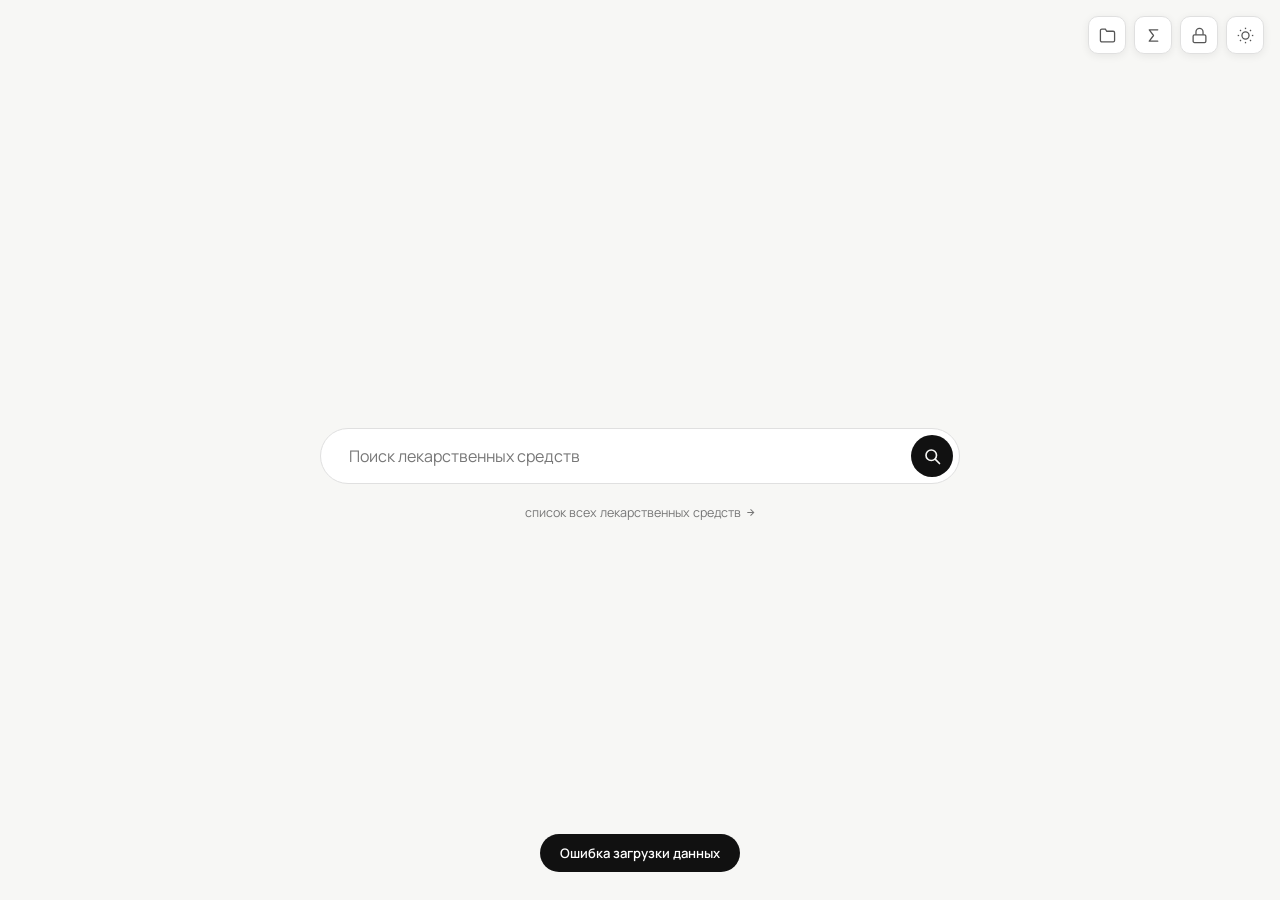
<file: index-1.html>
<!DOCTYPE html>
<html lang="ru">
<head>
<meta charset="UTF-8">
<meta name="viewport" content="width=device-width, initial-scale=1.0">
<title>Справочник ЛС</title>
<link href="https://fonts.googleapis.com/css2?family=Manrope:wght@300;400;500;600;700&display=swap" rel="stylesheet">
<style>
*,*::before,*::after{box-sizing:border-box;margin:0;padding:0}
:root{
  --bg:#f7f7f5;--text:#111;--muted:#777;--border:#e0e0e0;--white:#fff;
  --surface:#f0f0ee;--surface2:#e8e8e6;
  --instr-btn:#f0f0ee;--instr-btn-hover:#e0e0de;
  --cite-bg:#f7f7f5;
  --lock-bg:rgba(247,247,245,.88);--lock-bg-hover:rgba(247,247,245,.7);
  --loader-top:#111;
  --dosage-bg:#111;--dosage-border:#111;
  --dosage-head-border:rgba(255,255,255,.12);
  --dosage-text:#fff;--dosage-body:rgba(255,255,255,.82);
  --dosage-chip-bg:rgba(255,255,255,.1);--dosage-chip-border:rgba(255,255,255,.22);
  --dosage-chip-color:rgba(255,255,255,.88);
  --dosage-chip-red-bg:rgba(239,68,68,.25);--dosage-chip-red-border:rgba(239,68,68,.5);--dosage-chip-red-color:#fca5a5;
  --dosage-chip-violet-bg:rgba(167,139,250,.22);--dosage-chip-violet-border:rgba(167,139,250,.5);--dosage-chip-violet-color:#c4b5fd;
  --dosage-info-rgb:255,255,255;
  --catalog-item-border:#f0f0ee;--drop-item-border:#f0f0ee;
  --fav-border:#111;
  --search-btn-bg:#111;--search-btn-hover:#333;
  --add-btn-bg:#111;--add-btn-hover:#333;
  --edit-btn-bg:#111;--edit-btn-border:#111;--edit-btn-active-bg:#fff;--edit-btn-active-color:#111;
  --pwd-ok-bg:#111;--pwd-ok-hover:#333;
  --back-btn-hover:#ebebeb;
  --search-focus-border:#111;
  --folder-btn-hover:#f0f0ee;--folder-btn-hover-border:#bbb;
  --folder-svg:#555;
  --header-bg:rgba(247,247,245,.93);
  --tag-green-bg:rgba(34,197,94,.12);--tag-green-border:rgba(34,197,94,.38);--tag-green-color:#15803d;
  --tag-yellow-bg:rgba(234,179,8,.11);--tag-yellow-border:rgba(234,179,8,.38);--tag-yellow-color:#7a4f00;
  --tag-red-bg:rgba(239,68,68,.10);--tag-red-border:rgba(239,68,68,.35);--tag-red-color:#b91c1c;
  --tag-violet-bg:rgba(167,139,250,.13);--tag-violet-border:rgba(167,139,250,.42);--tag-violet-color:#6d28d9;
  --pdf-color:#cc0000;--pdf-border:#fca5a5;
  --del-hover-bg:#fef2f2;
  --ep-input-bg:#f7f7f5;--ep-input-focus-bg:#fff;--ep-input-focus-border:#111;
  --ep-save-bg:#111;--ep-save-hover:#333;--ep-save-color:#fff;
  --ep-move-hover:#f0f0ee;
  --ep-add-hover-bg:#fafaf8;
  --link-card-note-color:#333;
  --catalog-arrow:#ccc;
  --di-del-color:#ccc;
  --di-del-hover-bg:#fef2f2;
  --ep-section-lbl-color:#bbb;
  --ep-remove-color:#c0c0c0;
  --drug-label-color:#bbb;
  --toast-bg:#111;--toast-color:#fff;
  --pwd-input-focus-bg:#fff;
}
html.dark{
  --bg:#111;--text:#dedad4;--muted:#7a7570;--border:#2c2c2a;--white:#1a1917;
  --surface:#222;--surface2:#2a2a28;
  --instr-btn:#262623;--instr-btn-hover:#2e2e2b;
  --cite-bg:#1a1917;
  --lock-bg:rgba(17,17,17,.92);--lock-bg-hover:rgba(17,17,17,.78);
  --loader-top:#dedad4;
  --dosage-bg:#e8e5df;--dosage-border:#e8e5df;
  --dosage-head-border:rgba(0,0,0,.14);
  --dosage-text:#111;--dosage-body:rgba(0,0,0,.72);
  --dosage-chip-bg:rgba(0,0,0,.08);--dosage-chip-border:rgba(0,0,0,.18);
  --dosage-chip-color:rgba(0,0,0,.72);
  --dosage-chip-red-bg:rgba(185,28,28,.12);--dosage-chip-red-border:rgba(185,28,28,.35);--dosage-chip-red-color:#b91c1c;
  --dosage-chip-violet-bg:rgba(109,40,217,.12);--dosage-chip-violet-border:rgba(109,40,217,.32);--dosage-chip-violet-color:#6d28d9;
  --dosage-info-rgb:0,0,0;
  --catalog-item-border:#222;--drop-item-border:#222;
  --fav-border:#dedad4;
  --search-btn-bg:#dedad4;--search-btn-hover:#ccc9c3;
  --add-btn-bg:#dedad4;--add-btn-hover:#ccc9c3;
  --edit-btn-bg:#dedad4;--edit-btn-border:#dedad4;--edit-btn-active-bg:#1a1917;--edit-btn-active-color:#dedad4;
  --pwd-ok-bg:#dedad4;--pwd-ok-hover:#ccc9c3;
  --back-btn-hover:#252523;
  --search-focus-border:#dedad4;
  --folder-btn-hover:#252523;--folder-btn-hover-border:#555;
  --folder-svg:#999;
  --header-bg:rgba(17,17,17,.95);
  --tag-green-bg:rgba(34,197,94,.1);--tag-green-border:rgba(34,197,94,.28);--tag-green-color:#4ade80;
  --tag-yellow-bg:rgba(234,179,8,.1);--tag-yellow-border:rgba(234,179,8,.28);--tag-yellow-color:#fbbf24;
  --tag-red-bg:rgba(239,68,68,.1);--tag-red-border:rgba(239,68,68,.28);--tag-red-color:#f87171;
  --tag-violet-bg:rgba(167,139,250,.12);--tag-violet-border:rgba(167,139,250,.32);--tag-violet-color:#a78bfa;
  --pdf-color:#f87171;--pdf-border:rgba(248,113,113,.4);
  --del-hover-bg:#2a1818;
  --ep-input-bg:#151513;--ep-input-focus-bg:#1a1917;--ep-input-focus-border:#dedad4;
  --ep-save-bg:#dedad4;--ep-save-hover:#ccc9c3;--ep-save-color:#111;
  --ep-move-hover:#252523;
  --ep-add-hover-bg:#1f1f1d;
  --link-card-note-color:var(--text);
  --catalog-arrow:#555;
  --di-del-color:#555;
  --di-del-hover-bg:#2a1818;
  --ep-section-lbl-color:#555;
  --ep-remove-color:#555;
  --drug-label-color:#555;
  --toast-bg:#dedad4;--toast-color:#111;
  --pwd-input-focus-bg:#1a1917;
}
body{font-family:'Manrope',sans-serif;background:var(--bg);color:var(--text);min-height:100vh;transition:background .3s,color .3s}

/* ══════════════════ LOADING ══════════════════ */
#loading-screen{position:fixed;inset:0;background:var(--bg);display:flex;align-items:center;justify-content:center;z-index:1000;flex-direction:column;gap:14px}
.loader{width:32px;height:32px;border:2.5px solid var(--border);border-top-color:var(--loader-top);border-radius:50%;animation:spin .7s linear infinite}
@keyframes spin{to{transform:rotate(360deg)}}
.loader-text{font-size:.8rem;color:var(--muted);font-weight:600;letter-spacing:.06em}

/* ══════════════════ TOAST ══════════════════ */
#toast{position:fixed;bottom:28px;left:50%;transform:translateX(-50%) translateY(20px);background:var(--toast-bg);color:var(--toast-color);padding:10px 20px;border-radius:100px;font-size:.82rem;font-weight:600;opacity:0;transition:all .25s;pointer-events:none;z-index:999;white-space:nowrap}
#toast.show{opacity:1;transform:translateX(-50%) translateY(0)}

/* ══════════════════ CATALOG MODAL ══════════════════ */
.folder-btn{position:fixed;top:16px;right:16px;width:38px;height:38px;background:var(--white);border:1.5px solid var(--border);border-radius:10px;display:flex;align-items:center;justify-content:center;cursor:pointer;z-index:400;transition:background .15s,border-color .15s;box-shadow:0 2px 8px rgba(0,0,0,.07)}
.folder-btn:hover{background:var(--folder-btn-hover);border-color:var(--folder-btn-hover-border)}
.folder-btn svg{width:17px;height:17px;stroke:var(--folder-svg);fill:none;stroke-width:1.8}
.catalog-overlay{position:fixed;inset:0;background:rgba(0,0,0,.18);z-index:300;display:none;align-items:flex-start;justify-content:flex-end;padding:68px 24px 0}
.catalog-overlay.open{display:flex}
.catalog-modal{background:var(--white);border:1.5px solid var(--border);border-radius:18px;width:320px;max-height:70vh;overflow:hidden;display:flex;flex-direction:column;box-shadow:0 12px 40px rgba(0,0,0,.12)}
.catalog-header{padding:16px 20px 12px;border-bottom:1px solid var(--border);display:flex;align-items:center;justify-content:space-between}
.catalog-header-title{font-size:.75rem;font-weight:700;letter-spacing:.1em;text-transform:uppercase;color:var(--muted)}
.catalog-count{font-size:.72rem;color:var(--muted);background:var(--bg);padding:2px 8px;border-radius:20px;font-weight:600}
.catalog-list{overflow-y:auto;flex:1}
.catalog-item{padding:12px 20px;cursor:pointer;border-bottom:1px solid var(--catalog-item-border);transition:background .12s;display:flex;align-items:center;justify-content:space-between;gap:8px}
.catalog-item:last-child{border-bottom:none}
.catalog-item:hover{background:var(--bg)}
.catalog-item-name{font-size:.9rem;font-weight:600}
.catalog-item-sub{font-size:.75rem;color:var(--muted);font-style:italic}
.catalog-empty{padding:24px 20px;text-align:center;color:var(--muted);font-size:.85rem}
.catalog-letter{padding:6px 20px 4px;font-size:.65rem;font-weight:700;letter-spacing:.12em;text-transform:uppercase;color:var(--muted);opacity:.5;pointer-events:none;user-select:none}
.catalog-arrow{color:var(--catalog-arrow);font-size:.8rem;flex-shrink:0}

/* ══════════════════ SEARCH PAGE ══════════════════ */
#search-page{display:flex;flex-direction:column;align-items:center;justify-content:center;min-height:100vh;padding:80px 2rem 2rem;gap:16px}
.catalog-hint{font-size:.78rem;color:var(--muted);margin-top:4px;cursor:pointer;transition:color .15s;display:inline-flex;align-items:center;gap:4px}
.catalog-hint:hover{color:var(--text)}
.catalog-hint svg{width:11px;height:11px;stroke:currentColor;fill:none;stroke-width:2.2}
.search-wrap{width:100%;max-width:640px;position:relative}
.search-bar{display:flex;align-items:center;background:var(--white);border:1.5px solid var(--border);border-radius:100px;padding:6px 6px 6px 28px;gap:10px;transition:border-color .2s,box-shadow .2s}
.search-bar:focus-within{border-color:var(--search-focus-border);box-shadow:0 4px 24px rgba(0,0,0,.07)}
.search-bar input{flex:1;border:none;outline:none;font-family:'Manrope',sans-serif;font-size:1rem;background:transparent;color:var(--text);min-width:0}
.search-bar input::placeholder{color:var(--muted)}
.search-btn{width:42px;height:42px;background:var(--search-btn-bg);border:none;border-radius:50%;display:flex;align-items:center;justify-content:center;cursor:pointer;flex-shrink:0;transition:background .2s}
.search-btn:hover{background:var(--search-btn-hover)}
.search-btn svg{width:18px;height:18px;stroke:var(--bg);fill:none;stroke-width:2.2;stroke-linecap:round}
.dropdown{position:absolute;top:calc(100% + 8px);left:0;right:0;background:var(--white);border:1.5px solid var(--border);border-radius:18px;overflow:hidden;box-shadow:0 8px 32px rgba(0,0,0,.08);display:none;z-index:100;max-height:340px;overflow-y:auto}
.dropdown.open{display:block}
.dropdown-item{padding:14px 22px;cursor:pointer;font-size:.93rem;display:flex;align-items:center;justify-content:space-between;gap:12px;transition:background .15s;border-bottom:1px solid var(--drop-item-border)}
.dropdown-item:last-child{border-bottom:none}
.dropdown-item:hover{background:var(--bg)}
.di-name{font-weight:600}.di-sub{color:var(--muted);font-size:.8rem}
.di-del{background:none;border:none;cursor:pointer;padding:4px 6px;border-radius:6px;color:var(--di-del-color);font-size:.8rem;transition:background .15s,color .15s;flex-shrink:0}
.di-del:hover{background:var(--di-del-hover-bg);color:#e05555}

.add-drug-wrap{width:100%;max-width:640px}
.add-drug-bar{display:flex;align-items:center;background:var(--white);border:1.5px solid var(--border);border-radius:100px;padding:6px 6px 6px 22px;gap:10px;transition:border-color .2s,box-shadow .2s}
.add-drug-bar:focus-within{border-color:var(--search-focus-border);box-shadow:0 4px 24px rgba(0,0,0,.07)}
.add-drug-bar input{flex:1;border:none;outline:none;font-family:'Manrope',sans-serif;font-size:.9rem;background:transparent;color:var(--text);min-width:0}
.add-drug-bar input::placeholder{color:var(--muted)}
.add-btn{height:36px;background:var(--add-btn-bg);border:none;border-radius:100px;display:flex;align-items:center;gap:6px;padding:0 16px;cursor:pointer;flex-shrink:0;transition:background .2s;color:var(--bg);font-family:'Manrope',sans-serif;font-size:.78rem;font-weight:700;white-space:nowrap}
.add-btn:hover{background:var(--add-btn-hover)}
.add-btn:disabled{background:var(--muted);cursor:not-allowed}
.add-btn svg{width:14px;height:14px;stroke:var(--bg);fill:none;stroke-width:2.5;stroke-linecap:round}

/* ══════════════════ DRUG PAGE ══════════════════ */
#drug-page{display:none;min-height:100vh}
.drug-header{position:sticky;top:0;z-index:50;background:var(--header-bg);backdrop-filter:blur(12px);border-bottom:1px solid var(--border);padding:13px 16px 13px 28px;display:flex;align-items:center;justify-content:space-between;gap:12px}
.drug-header-left{display:flex;align-items:center;gap:12px;min-width:0;flex:1}
.drug-header-title{font-size:1.05rem;font-weight:700;overflow:hidden;text-overflow:ellipsis;white-space:nowrap}
.drug-header-right{display:flex;align-items:center;gap:8px;flex-shrink:0}
.back-btn{display:flex;align-items:center;gap:6px;background:none;border:none;cursor:pointer;font-family:'Manrope',sans-serif;font-size:.85rem;color:var(--muted);padding:6px 10px;border-radius:8px;transition:background .15s,color .15s;white-space:nowrap;flex-shrink:0}
.back-btn:hover{background:var(--back-btn-hover);color:var(--text)}
.back-btn svg{width:14px;height:14px;stroke:currentColor;fill:none;stroke-width:2.2}
.edit-page-btn{display:flex;align-items:center;gap:7px;background:var(--edit-btn-bg);color:var(--bg);border:1.5px solid var(--edit-btn-border);border-radius:10px;padding:8px 14px;font-family:'Manrope',sans-serif;font-size:.82rem;font-weight:600;cursor:pointer;transition:background .15s,color .15s;white-space:nowrap}
.edit-page-btn svg{width:13px;height:13px;stroke:currentColor;fill:none;stroke-width:2.1}
.edit-page-btn:hover{opacity:.85}
.edit-page-btn.active{background:var(--edit-btn-active-bg);color:var(--edit-btn-active-color)}
.edit-page-btn.active:hover{background:var(--surface)}
.header-icon-btn{height:34px;background:none;border:1.5px solid var(--border);border-radius:9px;display:flex;align-items:center;justify-content:center;cursor:pointer;transition:background .15s,border-color .15s;flex-shrink:0;padding:0 8px;gap:5px;min-width:34px}
.header-icon-btn:hover{background:var(--folder-btn-hover);border-color:var(--folder-btn-hover-border)}
.header-icon-btn svg{width:15px;height:15px;stroke:var(--folder-svg);fill:none;stroke-width:1.8;flex-shrink:0}
.header-icon-btn .icon-label{display:none;font-size:.68rem;font-weight:600;color:var(--muted);white-space:nowrap;letter-spacing:.01em}
@media(min-width:900px){.header-icon-btn .icon-label{display:inline}}
@media(max-width:600px){.drug-header{padding:10px 8px;gap:6px}.edit-page-btn>span{display:none}.edit-page-btn{padding:8px 10px;gap:0}.drug-header-title{font-size:.88rem;max-width:120px}.header-icon-btn .icon-label{display:none!important}.drug-header-right{gap:4px}}

.drug-body{position:relative;display:flex;align-items:flex-start;min-height:calc(100vh - 57px)}
.drug-content{flex:1;max-width:720px;margin:0 auto;padding:40px 32px 80px}

/* ══════════════════ LEFT NAV ══════════════════ */
.drug-left-nav{display:none;position:fixed;top:77px;width:180px;max-height:calc(100vh - 100px);overflow-y:auto;padding:4px 0}
@media(min-width:1100px){
  .drug-left-nav{display:block}
  .drug-left-nav{left:calc(50% - 360px - 196px)}
}
@media(min-width:1400px){
  .drug-left-nav{left:calc(50% - 360px - 210px)}
}
.drug-left-nav-list{list-style:none;display:flex;flex-direction:column;gap:1px}
.drug-left-nav-item{display:flex;align-items:center;gap:0;padding:5px 10px 5px 0;cursor:pointer;transition:color .15s;text-decoration:none;border:none;background:none;font-family:'Manrope',sans-serif;text-align:left;width:100%;color:var(--muted);font-size:.75rem;font-weight:500;line-height:1.4;position:relative}
.drug-left-nav-item:hover{color:var(--text)}
.drug-left-nav-item.active{color:var(--text);font-weight:600}
.drug-left-nav-bar{width:2px;min-width:2px;height:100%;border-radius:2px;background:transparent;margin-right:10px;align-self:stretch;transition:background .2s;flex-shrink:0}
.drug-left-nav-item.active .drug-left-nav-bar{background:var(--text)}
.drug-left-nav-item:hover .drug-left-nav-bar{background:var(--border)}
.drug-left-nav-sub{font-size:.68rem;color:var(--muted);opacity:.7;display:block;margin-top:1px}
.drug-left-nav.editor-open{display:none!important}
/* ══════════════════ EDITOR PANEL ══════════════════ */
.editor-panel{width:0;overflow:hidden;transition:width .32s cubic-bezier(.4,0,.2,1);border-left:0px solid var(--border);background:var(--white);position:sticky;top:57px;height:calc(100vh - 57px);flex-shrink:0;display:flex;flex-direction:column}
.editor-panel.open{width:440px;border-left-width:1.5px}
.ep-inner{padding:28px 24px 16px;min-width:440px;overflow-y:auto;flex:1}
.ep-footer{min-width:440px;padding:12px 24px 16px;border-top:1.5px solid var(--border);background:var(--white);flex-shrink:0}
.ep-title{font-size:.68rem;font-weight:700;letter-spacing:.13em;text-transform:uppercase;color:var(--muted);margin-bottom:24px}
.ep-section{margin-bottom:28px}
.ep-section-label{font-size:.68rem;font-weight:700;letter-spacing:.11em;text-transform:uppercase;color:var(--ep-section-lbl-color);margin-bottom:12px;padding-bottom:7px;border-bottom:1px solid var(--border)}
.ep-field{margin-bottom:12px}
.ep-field label{display:block;font-size:.73rem;font-weight:600;color:var(--muted);margin-bottom:5px}
.ep-input{width:100%;font-family:'Manrope',sans-serif;font-size:.87rem;border:1.5px solid var(--border);border-radius:10px;padding:9px 13px;outline:none;background:var(--ep-input-bg);color:var(--text);transition:border-color .15s,background .15s}
.ep-input:focus{border-color:var(--ep-input-focus-border);background:var(--ep-input-focus-bg)}
.ep-textarea{width:100%;font-family:'Manrope',sans-serif;font-size:.87rem;border:1.5px solid var(--border);border-radius:10px;padding:9px 13px;outline:none;background:var(--ep-input-bg);color:var(--text);resize:vertical;min-height:80px;line-height:1.65;transition:border-color .15s,background .15s}
.ep-textarea:focus{border-color:var(--ep-input-focus-border);background:var(--ep-input-focus-bg)}
.ep-select{width:100%;font-family:'Manrope',sans-serif;font-size:.87rem;border:1.5px solid var(--border);border-radius:10px;padding:9px 13px;outline:none;background:var(--ep-input-bg);color:var(--text);cursor:pointer;transition:border-color .15s,background .15s;appearance:none;background-image:url("data:image/svg+xml,%3Csvg xmlns='http://www.w3.org/2000/svg' width='12' height='12' viewBox='0 0 24 24' fill='none' stroke='%23888' stroke-width='2.5'%3E%3Cpolyline points='6 9 12 15 18 9'/%3E%3C/svg%3E");background-repeat:no-repeat;background-position:right 13px center}
.ep-select:focus{border-color:var(--ep-input-focus-border);background-color:var(--ep-input-focus-bg)}
.ep-tag-row{display:flex;align-items:center;gap:9px;margin-bottom:8px}
.ep-tag-dot{width:9px;height:9px;border-radius:3px;flex-shrink:0}
.ep-tag-dot.green{background:#22c55e}.ep-tag-dot.yellow{background:#eab308}.ep-tag-dot.red{background:#ef4444}.ep-tag-dot.violet{background:#a78bfa}
.ep-tag-lbl{font-size:.73rem;color:var(--muted);width:80px;flex-shrink:0;font-weight:600}
.ep-tag-input{flex:1;font-family:'Manrope',sans-serif;font-size:.84rem;border:1.5px solid var(--border);border-radius:8px;padding:7px 11px;outline:none;background:var(--ep-input-bg);color:var(--text);transition:border-color .15s}
.ep-tag-input:focus{border-color:var(--ep-input-focus-border);background:var(--ep-input-focus-bg)}
.ep-dos-item{background:var(--ep-input-bg);border:1.5px solid var(--border);border-radius:10px;padding:12px 14px;margin-bottom:8px}
.ep-dos-item .ep-input{margin-bottom:8px;background:var(--white)}
.ep-dos-item .ep-textarea{background:var(--white);min-height:68px}
.ep-lnk-item{background:var(--ep-input-bg);border:1.5px solid var(--border);border-radius:12px;padding:14px;margin-bottom:10px}
.ep-lnk-item .ep-input,.ep-lnk-item .ep-textarea,.ep-lnk-item .ep-select{margin-bottom:8px;background:var(--white)}
.ep-lnk-tags-row{display:flex;gap:6px;margin-bottom:8px}
.ep-lnk-tags-row .ep-input{margin-bottom:0}
.ep-remove-btn{background:none;border:none;cursor:pointer;font-family:'Manrope',sans-serif;font-size:.72rem;color:var(--muted);padding:5px 0;margin-top:4px;transition:color .15s;display:block}
.ep-remove-btn:hover{color:var(--tag-red-color)}
.ep-move-btns{display:flex;gap:3px;flex-shrink:0}
.ep-move-btn{background:none;border:1px solid var(--border);border-radius:6px;cursor:pointer;width:24px;height:24px;display:flex;align-items:center;justify-content:center;color:var(--muted);transition:all .15s;padding:0}
.ep-move-btn:hover{background:var(--ep-move-hover);border-color:var(--muted);color:var(--text)}
.ep-move-btn:disabled{opacity:.25;cursor:default}
.ep-move-btn svg{width:12px;height:12px;stroke:currentColor;fill:none;stroke-width:2.5;stroke-linecap:round}
.ep-add-btn{width:100%;background:none;border:1.5px dashed var(--border);border-radius:10px;padding:10px;font-family:'Manrope',sans-serif;font-size:.8rem;font-weight:600;color:var(--muted);cursor:pointer;transition:all .15s;margin-top:2px}
.ep-add-btn:hover{border-color:var(--muted);color:var(--text);background:var(--ep-add-hover-bg)}
.ep-save-btn{width:100%;background:var(--ep-save-bg);color:var(--bg);border:none;border-radius:10px;padding:12px;font-family:'Manrope',sans-serif;font-size:.88rem;font-weight:700;cursor:pointer;transition:background .15s;margin-top:6px}
.ep-save-btn:hover{background:var(--ep-save-hover)}
.ep-save-btn:disabled{background:var(--muted);cursor:not-allowed}
.ep-delete-btn{width:100%;background:none;color:var(--tag-red-color);border:1.5px solid var(--tag-red-border);border-radius:10px;padding:11px;font-family:'Manrope',sans-serif;font-size:.85rem;font-weight:600;cursor:pointer;transition:all .15s;margin-top:8px}
.ep-delete-btn:hover{background:var(--del-hover-bg);border-color:var(--tag-red-color)}

/* ══════════════════ VIEW ELEMENTS ══════════════════ */
.section-label{font-size:.7rem;font-weight:700;letter-spacing:.12em;text-transform:uppercase;color:var(--muted);margin-bottom:10px}
.drug-mnn-label{font-size:.65rem;font-weight:700;letter-spacing:.12em;text-transform:uppercase;color:var(--muted);margin-bottom:3px}
.drug-title{font-size:2rem;font-weight:700;letter-spacing:-.5px;margin-bottom:6px}
.drug-subtitle{color:var(--muted);font-size:.92rem;margin-bottom:4px;font-style:italic}
.drug-trade-label{font-size:.65rem;font-weight:700;letter-spacing:.12em;text-transform:uppercase;color:var(--muted);margin-bottom:3px;margin-top:10px}
.drug-trade{color:var(--muted);font-size:.88rem;margin-bottom:22px}
.dosage-card-chips{display:flex;flex-wrap:wrap;gap:6px;margin-bottom:10px}
.dosage-chip{font-size:.72rem;font-weight:700;padding:3px 10px;border-radius:6px;background:var(--dosage-chip-bg);border:1px solid var(--dosage-chip-border);color:var(--dosage-chip-color);letter-spacing:.02em}
.dosage-chip.red{background:var(--dosage-chip-red-bg);border-color:var(--dosage-chip-red-border);color:var(--dosage-chip-red-color)}
.dosage-chip.violet{background:var(--dosage-chip-violet-bg);border-color:var(--dosage-chip-violet-border);color:var(--dosage-chip-violet-color)}

/* instr links list */
.instr-links-list{display:flex;flex-direction:column;gap:8px;margin-bottom:20px}
.instr-link-item{background:var(--white);border:1.5px solid var(--border);border-radius:12px;padding:13px 18px;display:flex;align-items:center;justify-content:space-between;gap:12px}
.instr-link-name{font-size:.9rem;color:var(--text)}
.instr-link-btn{display:inline-flex;align-items:center;gap:5px;font-size:.82rem;font-weight:600;color:var(--text);background:var(--instr-btn);padding:6px 12px;border-radius:8px;text-decoration:none;white-space:nowrap;transition:background .15s;flex-shrink:0}
.instr-link-btn:hover{background:var(--instr-btn-hover)}
.instr-link-btn svg{width:11px;height:11px;stroke:currentColor;fill:none;stroke-width:2.2}

/* info bubble */
.info-bubble{display:inline-flex;align-items:center;justify-content:center;width:16px;height:16px;border-radius:50%;border:1.5px solid rgba(128,128,128,.5);color:rgba(128,128,128,.8);font-size:9px;font-weight:700;cursor:pointer;flex-shrink:0;transition:all .15s;font-style:normal;margin-left:6px;vertical-align:middle;user-select:none;line-height:1}
.info-bubble:hover{border-color:rgba(128,128,128,.9);color:rgba(128,128,128,1);background:rgba(128,128,128,.12)}
.dosage-card .info-bubble{border-color:rgba(var(--dosage-info-rgb),.4);color:rgba(var(--dosage-info-rgb),.65)}
.dosage-card .info-bubble:hover{border-color:rgba(var(--dosage-info-rgb),.7);color:rgba(var(--dosage-info-rgb),.9);background:rgba(var(--dosage-info-rgb),.1)}

/* info modal */
.info-overlay{position:fixed;inset:0;background:rgba(0,0,0,.3);z-index:700;display:none;align-items:center;justify-content:center;padding:24px}
.info-overlay.open{display:flex}
.info-modal{background:var(--white);border:1.5px solid var(--border);border-radius:18px;width:100%;max-width:480px;box-shadow:0 20px 60px rgba(0,0,0,.18);overflow:hidden;cursor:pointer}
.info-modal-body{padding:24px 26px;font-size:.92rem;line-height:1.75;color:var(--text);white-space:pre-wrap;max-height:70vh;overflow-y:auto}
.tags{display:flex;flex-wrap:wrap;gap:8px;margin-bottom:36px}
.tag{font-size:.78rem;font-weight:600;padding:5px 13px;border-radius:8px;border:1px solid transparent;letter-spacing:.02em}
.tag.green{background:var(--tag-green-bg);border-color:var(--tag-green-border);color:var(--tag-green-color)}
.tag.yellow{background:var(--tag-yellow-bg);border-color:var(--tag-yellow-border);color:var(--tag-yellow-color)}
.tag.red{background:var(--tag-red-bg);border-color:var(--tag-red-border);color:var(--tag-red-color)}
.tag.violet{background:var(--tag-violet-bg);border-color:var(--tag-violet-border);color:var(--tag-violet-color)}
.instr-block{background:var(--white);border:1.5px solid var(--border);border-radius:14px;padding:20px 24px;margin-bottom:16px;display:flex;align-items:center;justify-content:space-between;gap:16px}
.instr-block span{font-size:.93rem}
.instr-link{display:inline-flex;align-items:center;gap:6px;font-size:.82rem;font-weight:600;color:var(--text);background:var(--instr-btn);padding:7px 14px;border-radius:8px;text-decoration:none;white-space:nowrap;transition:background .15s}
.instr-link:hover{background:var(--instr-btn-hover)}
.instr-link svg{width:12px;height:12px;stroke:currentColor;fill:none;stroke-width:2.2}
.facts-block{margin-bottom:20px}
.facts-cards{display:flex;flex-direction:column;gap:10px}
.facts-card{background:var(--white);border:1.5px solid var(--border);border-radius:14px;padding:16px 20px;color:var(--text)}
.facts-card-title{font-size:.78rem;font-weight:700;letter-spacing:.04em;color:var(--muted);margin-bottom:6px;text-transform:uppercase}
.facts-card-body{font-size:.9rem;line-height:1.6}
.dosage-section{margin-bottom:16px;margin-top:20px}
.dosage-cards{display:flex;flex-direction:column;gap:12px}
.dosage-card{background:var(--dosage-bg);border:1.5px solid var(--dosage-border);border-radius:14px;overflow:hidden}
.dosage-card-head{padding:14px 20px 12px;border-bottom:1px solid var(--dosage-head-border);font-size:.93rem;font-weight:700;color:var(--dosage-text)}
.dosage-card-body{padding:16px 20px;font-size:.88rem;line-height:1.65;color:var(--dosage-body)}
.section-divider{border:none;border-top:1.5px solid var(--border);margin:32px 0}
.links-block{background:var(--white);border:1.5px solid var(--border);border-radius:14px;padding:22px 24px}
.links-list{list-style:none;display:flex;flex-direction:column;gap:16px;margin-top:14px}
.link-card{border:1.5px solid var(--border);border-radius:12px;overflow:hidden}
.link-card-body{padding:16px 18px}
.link-card-chips{display:flex;flex-wrap:wrap;gap:6px;margin-bottom:10px}
.chip{font-size:.72rem;font-weight:700;padding:3px 10px;border-radius:6px;background:rgba(128,128,128,.08);border:1px solid rgba(128,128,128,.18);color:var(--text);letter-spacing:.02em}
.link-card-note{font-size:.88rem;line-height:1.6;color:var(--text);margin-bottom:10px}
.link-card-cite{font-size:.78rem;line-height:1.55;color:var(--muted);font-style:italic;background:var(--cite-bg);border-radius:8px;padding:10px 12px;position:relative;margin-bottom:0;padding-right:90px}
.cite-copy-btn{position:absolute;top:8px;right:8px;background:none;border:1px solid var(--border);border-radius:6px;cursor:pointer;padding:3px 8px;font-family:'Manrope',sans-serif;font-size:.68rem;font-weight:600;color:var(--muted);transition:all .15s;white-space:nowrap}
.cite-copy-btn:hover{background:var(--text);color:var(--bg);border-color:var(--text)}
.link-card-foot{padding:0 18px 14px}
.link-card-url{display:inline-flex;align-items:center;gap:5px;font-size:.82rem;font-weight:600;color:var(--text);text-decoration:none;border-bottom:1px solid var(--border);padding-bottom:1px;transition:border-color .15s}
.link-card-url:hover{border-color:var(--text)}
.link-card-url svg{width:11px;height:11px;stroke:var(--muted);fill:none;stroke-width:2.2}
.link-card-pdf{display:inline-flex;align-items:center;gap:5px;font-size:.82rem;font-weight:600;color:var(--pdf-color);text-decoration:none;border-bottom:1px solid var(--pdf-border);padding-bottom:1px;transition:border-color .15s;margin-left:14px}
.link-card-pdf:hover{border-color:var(--pdf-color)}
.link-card-pdf svg{width:11px;height:11px;stroke:var(--pdf-color);fill:none;stroke-width:2.2}
.link-card.fav{border:1.5px solid var(--fav-border);}
.fav-star{display:inline-flex;align-items:center;justify-content:center;margin-left:auto;flex-shrink:0}
.fav-star svg{width:14px;height:14px;transition:all .15s}
.link-card-header{display:flex;align-items:center;gap:8px;margin-bottom:10px}
.ep-fav-btn{background:none;border:1.5px solid var(--border);border-radius:8px;padding:5px 10px;font-family:'Manrope',sans-serif;font-size:.75rem;font-weight:600;color:var(--muted);cursor:pointer;transition:all .15s;display:flex;align-items:center;gap:5px}
.ep-fav-btn svg{width:13px;height:13px;fill:none;stroke:currentColor;stroke-width:2;transition:all .15s}
.ep-fav-btn.active{background:rgba(234,179,8,.12);border-color:rgba(234,179,8,.5);color:var(--tag-yellow-color)}
.ep-fav-btn.active svg{fill:#eab308;stroke:#eab308}

/* ══════════════════ PASSWORD MODAL ══════════════════ */
.pwd-overlay{position:fixed;inset:0;background:rgba(0,0,0,.3);z-index:600;display:none;align-items:center;justify-content:center}
.pwd-overlay.open{display:flex}
.pwd-modal{background:var(--white);border-radius:18px;padding:32px 28px;width:320px;box-shadow:0 16px 48px rgba(0,0,0,.16)}
.pwd-modal-title{font-size:.95rem;font-weight:700;margin-bottom:6px}
.pwd-modal-sub{font-size:.8rem;color:var(--muted);margin-bottom:20px;line-height:1.5}
.pwd-input{width:100%;font-family:'Manrope',sans-serif;font-size:.9rem;border:1.5px solid var(--border);border-radius:10px;padding:10px 14px;outline:none;background:var(--bg);color:var(--text);transition:border-color .15s;margin-bottom:10px}
.pwd-input:focus{border-color:var(--ep-input-focus-border);background:var(--ep-input-focus-bg)}
.pwd-input.error{border-color:#ef4444;animation:shake .3s}
@keyframes shake{0%,100%{transform:translateX(0)}25%{transform:translateX(-6px)}75%{transform:translateX(6px)}}
.pwd-error{font-size:.75rem;color:#ef4444;margin-bottom:10px;display:none}
.pwd-actions{display:flex;gap:8px}
.pwd-btn-ok{flex:1;background:var(--ep-save-bg);color:var(--ep-save-color);border:none;border-radius:10px;padding:10px;font-family:'Manrope',sans-serif;font-size:.85rem;font-weight:700;cursor:pointer;transition:background .15s}
.pwd-btn-ok:hover{background:var(--ep-save-hover)}
.pwd-btn-cancel{background:none;border:1.5px solid var(--border);border-radius:10px;padding:10px 16px;font-family:'Manrope',sans-serif;font-size:.85rem;color:var(--muted);cursor:pointer;transition:all .15s}
.pwd-btn-cancel:hover{border-color:var(--muted);color:var(--text)}

/* locked section overlay */
.ep-locked{position:relative}
.ep-lock-overlay{position:absolute;inset:0;background:var(--lock-bg);backdrop-filter:blur(2px);border-radius:10px;display:flex;align-items:center;justify-content:center;gap:6px;cursor:pointer;transition:background .15s;z-index:10}
.ep-lock-overlay:hover{background:var(--lock-bg-hover)}
.ep-lock-overlay svg{width:15px;height:15px;stroke:var(--muted);fill:none;stroke-width:2}
.ep-lock-overlay span{font-size:.78rem;font-weight:600;color:var(--muted)}
.quick-links-block{display:flex;flex-direction:column;gap:10px;margin-bottom:20px}
.quick-link-item{display:flex;align-items:center;justify-content:space-between;background:var(--white);border:1.5px solid var(--border);border-radius:12px;padding:14px 18px;gap:12px}
.quick-link-label{font-size:.88rem;color:var(--muted)}
.quick-link-label span{font-size:.72rem;color:var(--drug-label-color);display:block;margin-top:2px}
.quick-link-btn{display:inline-flex;align-items:center;gap:6px;font-size:.82rem;font-weight:600;color:var(--text);background:var(--instr-btn);padding:7px 14px;border-radius:8px;text-decoration:none;white-space:nowrap;transition:background .15s;flex-shrink:0}
.quick-link-btn:hover{background:var(--instr-btn-hover)}
.quick-link-btn svg{width:11px;height:11px;stroke:currentColor;fill:none;stroke-width:2.2}

/* ══════════════════ CALC & TOPICS MODALS ══════════════════ */
.panel-overlay{position:fixed;inset:0;background:rgba(0,0,0,.18);z-index:300;display:none;align-items:flex-start;justify-content:flex-end;padding:68px 24px 0}
.panel-overlay.open{display:flex}
.panel-modal{background:var(--white);border:1.5px solid var(--border);border-radius:18px;width:340px;max-height:80vh;overflow:hidden;display:flex;flex-direction:column;box-shadow:0 12px 40px rgba(0,0,0,.12)}
.panel-header{padding:16px 20px 12px;border-bottom:1px solid var(--border);display:flex;align-items:center;justify-content:space-between;flex-shrink:0}
.panel-header-title{font-size:.75rem;font-weight:700;letter-spacing:.1em;text-transform:uppercase;color:var(--muted)}
.panel-body{overflow-y:auto;flex:1;padding:8px 0}
.panel-item{padding:14px 20px;cursor:pointer;border-bottom:1px solid var(--catalog-item-border);transition:background .12s;display:flex;align-items:center;justify-content:space-between;gap:8px}
.panel-item:last-child{border-bottom:none}
.panel-item:hover{background:var(--bg)}
.panel-item-name{font-size:.9rem;font-weight:600;color:var(--text);margin-bottom:2px}
.panel-item-desc{font-size:.75rem;color:var(--muted)}
.panel-empty{padding:24px 20px;text-align:center;color:var(--muted);font-size:.85rem}
.add-topic-bar{display:flex;align-items:center;background:var(--bg);border:1.5px solid var(--border);border-radius:10px;padding:5px 5px 5px 12px;gap:8px}
.add-topic-bar input{flex:1;border:none;outline:none;font-family:'Manrope',sans-serif;font-size:.85rem;background:transparent;color:var(--text)}
.add-topic-bar input::placeholder{color:var(--muted)}

/* centered calc modal */
.center-overlay{position:fixed;inset:0;background:rgba(0,0,0,.3);z-index:500;display:none;align-items:center;justify-content:center;padding:24px}
.center-overlay.open{display:flex}
.center-modal{background:var(--white);border:1.5px solid var(--border);border-radius:20px;width:100%;max-width:400px;box-shadow:0 20px 60px rgba(0,0,0,.18);overflow:hidden}
.center-modal-header{padding:20px 22px 16px;display:flex;align-items:center;justify-content:space-between;border-bottom:1px solid var(--border)}
.center-modal-title{font-size:.95rem;font-weight:700;color:var(--text)}
.center-modal-close{width:28px;height:28px;background:var(--surface);border:none;border-radius:8px;display:flex;align-items:center;justify-content:center;cursor:pointer;flex-shrink:0;transition:background .15s}
.center-modal-close:hover{background:var(--surface2)}
.center-modal-close svg{width:13px;height:13px;stroke:var(--muted);fill:none;stroke-width:2.2}
.center-modal-body{padding:20px 22px 24px}
.calc-formula{font-size:.78rem;color:var(--muted);background:var(--bg);border-radius:8px;padding:8px 12px;margin-bottom:18px;font-family:monospace;letter-spacing:.02em}
.calc-field{margin-bottom:14px}
.calc-field label{display:block;font-size:.73rem;font-weight:600;color:var(--muted);margin-bottom:5px}
.calc-input{width:100%;font-family:'Manrope',sans-serif;font-size:.95rem;border:1.5px solid var(--border);border-radius:10px;padding:10px 14px;outline:none;background:var(--bg);color:var(--text);transition:border-color .15s,background .15s}
.calc-input:focus{border-color:var(--text);background:var(--white)}
.calc-result{margin-top:16px;background:var(--bg);border:1.5px solid var(--border);border-radius:14px;padding:18px 20px;display:none;transition:all .2s}
.calc-result.show{display:block}
.calc-result-val{font-size:2rem;font-weight:700;color:var(--text);letter-spacing:-.5px}
.calc-result-label{font-size:.75rem;color:var(--muted);margin-top:2px}
.calc-result-badge-pill{font-size:.75rem;font-weight:600;padding:4px 12px;border-radius:100px;background:var(--surface);color:var(--muted);border:1px solid var(--border);white-space:nowrap;align-self:center}
.calc-note{border-top:1px solid var(--border);margin-top:20px;padding-top:14px}
.calc-note.calc-note-empty{display:none}
.calc-note-formula{font-size:.82rem;color:var(--text);font-weight:600;margin-bottom:7px;font-family:monospace;letter-spacing:.01em}
.calc-note-text{font-size:.75rem;color:var(--muted);line-height:1.65}
.calc-note-toggle{display:inline-flex;align-items:center;gap:5px;cursor:pointer;font-size:.72rem;font-weight:600;color:var(--muted);background:none;border:none;padding:0;font-family:'Manrope',sans-serif;transition:color .15s;user-select:none}
.calc-note-toggle:hover{color:var(--text)}
.calc-note-toggle svg{width:12px;height:12px;stroke:currentColor;fill:none;stroke-width:2.3;transition:transform .22s cubic-bezier(.4,0,.2,1);flex-shrink:0}
.calc-note-toggle.open svg{transform:rotate(180deg)}
.calc-note-body{overflow:hidden;max-height:0;opacity:0;transition:max-height .28s ease,opacity .22s ease;margin-top:0;display:flex;flex-direction:column;gap:6px}
.calc-note-body.open{max-height:400px;opacity:1;margin-top:10px}
</style>
</head>
<body>

<div id="loading-screen">
  <div class="loader"></div>
  <div class="loader-text">Загрузка…</div>
</div>
<div id="toast"></div>

<!-- Info modal -->
<div class="info-overlay" id="info-overlay" onclick="closeInfoModal()">
  <div class="info-modal" onclick="event.stopPropagation()">
    <div class="info-modal-body" id="info-modal-body"></div>
  </div>
</div>

<!-- Password modal -->
<div class="pwd-overlay" id="pwd-overlay">
  <div class="pwd-modal">
    <div class="pwd-modal-title">Защищённый раздел</div>
    <div class="pwd-modal-sub">Введите пароль администратора редактирования</div>
    <input class="pwd-input" id="pwd-input" type="password" placeholder="Пароль…" onkeydown="if(event.key==='Enter')checkPassword()"/>
    <div class="pwd-error" id="pwd-error">Неверный пароль</div>
    <div class="pwd-actions">
      <button class="pwd-btn-cancel" onclick="closePwdModal()">Отмена</button>
      <button class="pwd-btn-ok" onclick="checkPassword()">Войти</button>
    </div>
  </div>
</div>

<div id="header-btns-fixed" style="position:fixed;top:16px;right:16px;z-index:400;display:flex;gap:8px;align-items:center">
  <button class="folder-btn" onclick="toggleCatalog()" title="Все препараты" style="position:static">
    <svg viewBox="0 0 24 24" fill="none" stroke-width="1.8"><path d="M22 19a2 2 0 0 1-2 2H4a2 2 0 0 1-2-2V5a2 2 0 0 1 2-2h5l2 3h9a2 2 0 0 1 2 2z"/></svg>
  </button>
  <button class="folder-btn" onclick="toggleCalc()" title="Калькуляторы" style="position:static">
    <svg viewBox="0 0 24 24" fill="none" stroke="var(--folder-svg)" stroke-width="1.8" stroke-linecap="round" stroke-linejoin="round"><path d="M18 4H6l6 8-6 8h12"/></svg>
  </button>
  <button class="folder-btn" onclick="tryOpenTemplates()" title="Шаблоны" style="position:static" id="btn-templates">
    <svg viewBox="0 0 24 24" fill="none" stroke-width="1.8"><path d="M14 2H6a2 2 0 0 0-2 2v16a2 2 0 0 0 2 2h12a2 2 0 0 0 2-2V8z"/><polyline points="14 2 14 8 20 8"/><line x1="8" y1="13" x2="16" y2="13"/><line x1="8" y1="17" x2="13" y2="17"/></svg>
  </button>
  <button class="folder-btn" id="btn-admin-login" onclick="if(!isAdmin)openPwdModal()" title="Режим редактора" style="position:static">
    <svg viewBox="0 0 24 24" fill="none" stroke-width="1.8"><rect x="3" y="11" width="18" height="11" rx="2"/><path d="M7 11V7a5 5 0 0 1 10 0v4"/></svg>
  </button>
  <button class="folder-btn" id="theme-btn" onclick="toggleTheme()" title="Сменить тему" style="position:static">
    <svg id="theme-icon-moon" viewBox="0 0 24 24" fill="none" stroke-width="1.8" style="display:none"><path d="M21 12.79A9 9 0 1 1 11.21 3 7 7 0 0 0 21 12.79z"/></svg>
    <svg id="theme-icon-sun"  viewBox="0 0 24 24" fill="none" stroke-width="1.8"><circle cx="12" cy="12" r="5"/><line x1="12" y1="1" x2="12" y2="3"/><line x1="12" y1="21" x2="12" y2="23"/><line x1="4.22" y1="4.22" x2="5.64" y2="5.64"/><line x1="18.36" y1="18.36" x2="19.78" y2="19.78"/><line x1="1" y1="12" x2="3" y2="12"/><line x1="21" y1="12" x2="23" y2="12"/><line x1="4.22" y1="19.78" x2="5.64" y2="18.36"/><line x1="18.36" y1="5.64" x2="19.78" y2="4.22"/></svg>
  </button>
</div>
<div class="catalog-overlay" id="catalog-overlay" onclick="if(event.target===this)toggleCatalog()">
  <div class="catalog-modal">
    <div class="catalog-header">
      <span class="catalog-header-title">Все препараты</span>
      <span class="catalog-count" id="catalog-count">0</span>
    </div>
    <div class="catalog-list" id="catalog-list"></div>
  </div>
</div>

<!-- ═══ CALC LIST (side panel) ═══ -->
<div class="catalog-overlay" id="calc-overlay" onclick="if(event.target===this)closeCalc()">
  <div class="catalog-modal" style="width:320px">
    <div class="catalog-header">
      <span class="catalog-header-title">Калькуляторы</span>
    </div>
    <div class="catalog-list">
      <div class="catalog-item" onclick="openCalcModal('bsa')" style="flex-direction:column;align-items:flex-start;gap:2px">
        <div class="catalog-item-name">Площадь поверхности тела по формуле Мостеллера</div>
      </div>
      <div class="catalog-item" onclick="openCalcModal('schwartz')" style="flex-direction:column;align-items:flex-start;gap:2px">
        <div class="catalog-item-name">рСКФ по формуле Шварца</div>
      </div>
      <div class="catalog-item" onclick="openCalcModal('crconv')" style="flex-direction:column;align-items:flex-start;gap:2px">
        <div class="catalog-item-name">Конвертер креатинина</div>
      </div>
      <div class="catalog-item" onclick="openCalcModal('cg')" style="flex-direction:column;align-items:flex-start;gap:2px">
        <div class="catalog-item-name">КК по формуле Кокрофта–Голта</div>
      </div>
      <div class="catalog-item" onclick="openCalcModal('calvert')" style="flex-direction:column;align-items:flex-start;gap:2px">
        <div class="catalog-item-name">Доза карбоплатина по формуле Кэлверта</div>
      </div>
      <div class="catalog-item" onclick="openCalcModal('smeets')" style="flex-direction:column;align-items:flex-start;gap:2px">
        <div class="catalog-item-name">рСКФ по формуле Смитс (новорождённые)</div>
      </div>
    </div>
  </div>
</div>

<!-- ═══ BSA CALCULATOR ═══ -->
<div class="center-overlay" id="bsa-overlay" onclick="if(event.target===this)closeCalcModal('bsa')">
  <div class="center-modal">
    <div class="center-modal-header">
      <div class="center-modal-title">Площадь поверхности тела по формуле Мостеллера</div>
      <button class="center-modal-close" onclick="closeCalcModal('bsa')">
        <svg viewBox="0 0 24 24" fill="none" stroke-width="2" stroke-linecap="round"><line x1="18" y1="6" x2="6" y2="18"/><line x1="6" y1="6" x2="18" y2="18"/></svg>
      </button>
    </div>
    <div class="center-modal-body">
      <div style="font-size:.72rem;color:var(--muted);margin-bottom:14px;line-height:1.5">Mosteller 1987 · результат в м²</div>
      <div class="calc-field"><label>Рост (см)</label><input class="calc-input" id="bsa-h" type="number" placeholder="170" oninput="calcBSALive()"/></div>
      <div class="calc-field"><label>Масса тела (кг)</label><input class="calc-input" id="bsa-w" type="number" placeholder="70" oninput="calcBSALive()"/></div>
      <div class="calc-result" id="bsa-result">
        <div class="calc-result-val" id="bsa-val">—</div>
        <div class="calc-result-label">м²</div>
      </div>
      <div class="calc-note">
        <!-- ═══ сюда можно добавить дополнительную информацию по калькулятору ═══ -->
        <div class="calc-note-text"></div>
      </div>
    </div>
  </div>
</div>

<!-- ═══ SCHWARTZ GFR CALCULATOR ═══ -->
<div class="center-overlay" id="schwartz-overlay" onclick="if(event.target===this)closeCalcModal('schwartz')">
  <div class="center-modal">
    <div class="center-modal-header">
      <div class="center-modal-title">рСКФ по формуле Шварца</div>
      <button class="center-modal-close" onclick="closeCalcModal('schwartz')">
        <svg viewBox="0 0 24 24" fill="none" stroke-width="2" stroke-linecap="round"><line x1="18" y1="6" x2="6" y2="18"/><line x1="6" y1="6" x2="18" y2="18"/></svg>
      </button>
    </div>
    <div class="center-modal-body">
      <div style="font-size:.72rem;color:var(--muted);margin-bottom:14px;line-height:1.5">Bedside Schwartz 2009 · Формула валидирована у детей <strong style="color:var(--text)">от 1 до 16 лет</strong></div>
      <div class="calc-field"><label>Рост (см)</label><input class="calc-input" id="sch-h" type="number" placeholder="130" oninput="calcSchwartzLive()"/></div>
      <div class="calc-field">
        <label>Сывороточный креатинин</label>
        <div style="display:flex;gap:8px;align-items:center">
          <input class="calc-input" id="sch-cr" type="number" placeholder="88.4" oninput="calcSchwartzLive()" style="flex:1"/>
          <select class="calc-input" id="sch-unit" onchange="calcSchwartzLive()" style="flex:0 0 110px;padding:10px 8px;cursor:pointer">
            <option value="umol">мкмоль/л</option>
            <option value="mgdl">мг/дл</option>
            <option value="mmol">ммоль/л</option>
          </select>
        </div>
      </div>
      <div class="calc-result" id="sch-result">
        <div class="calc-result-val" id="sch-val">—</div>
        <div class="calc-result-label">мл/мин/1,73 м²</div>
      </div>
      <div class="calc-note">
        <!-- ═══ сюда можно добавить дополнительную информацию по калькулятору ═══ -->
        <div class="calc-note-text">Коэффициент автоматически меняется в зависимости от выбранных единиц измерения: 0,413 для мг/дл (оригинальная формула), 36,5 для мкмоль/л, 0,0365 для ммоль/л</div>
        <div class="calc-note-text">Schwartz GJ et al. J Am Soc Nephrol. 2009;20:629–637 PMID:19158356</div>
      </div>
    </div>
  </div>
</div>

<!-- ═══ CREATININE CONVERTER ═══ -->
<div class="center-overlay" id="crconv-overlay" onclick="if(event.target===this)closeCalcModal('crconv')">
  <div class="center-modal">
    <div class="center-modal-header">
      <div class="center-modal-title">Конвертер креатинина</div>
      <button class="center-modal-close" onclick="closeCalcModal('crconv')">
        <svg viewBox="0 0 24 24" fill="none" stroke-width="2" stroke-linecap="round"><line x1="18" y1="6" x2="6" y2="18"/><line x1="6" y1="6" x2="18" y2="18"/></svg>
      </button>
    </div>
    <div class="center-modal-body">
      <div style="font-size:.72rem;color:var(--muted);margin-bottom:14px;line-height:1.5">1 мг/дл = 88,4 мкмоль/л = 0,0884 ммоль/л</div>
      <div class="calc-field">
        <label>мкмоль/л</label>
        <input class="calc-input" id="cr-umol" type="number" placeholder="88.4" oninput="convertCr('umol')"/>
      </div>
      <div class="calc-field">
        <label>мг/дл</label>
        <input class="calc-input" id="cr-mgdl" type="number" placeholder="1.0" oninput="convertCr('mgdl')"/>
      </div>
      <div class="calc-field" style="margin-bottom:0">
        <label>ммоль/л</label>
        <input class="calc-input" id="cr-mmol" type="number" placeholder="0.0884" oninput="convertCr('mmol')"/>
      </div>
      <div class="calc-note">
        <!-- ═══ сюда можно добавить дополнительную информацию по калькулятору ═══ -->
        <div class="calc-note-text"></div>
      </div>
    </div>
  </div>
</div>

<!-- ═══ COCKCROFT–GAULT CALCULATOR ═══ -->
<div class="center-overlay" id="cg-overlay" onclick="if(event.target===this)closeCalcModal('cg')">
  <div class="center-modal">
    <div class="center-modal-header">
      <div class="center-modal-title">КК по формуле Кокрофта–Голта</div>
      <button class="center-modal-close" onclick="closeCalcModal('cg')">
        <svg viewBox="0 0 24 24" fill="none" stroke-width="2" stroke-linecap="round"><line x1="18" y1="6" x2="6" y2="18"/><line x1="6" y1="6" x2="18" y2="18"/></svg>
      </button>
    </div>
    <div class="center-modal-body">
      <div style="font-size:.72rem;color:var(--muted);margin-bottom:14px;line-height:1.5">Cockcroft–Gault 1976 · результат в мл/мин</div>
      <div class="calc-field"><label>Возраст (лет)</label><input class="calc-input" id="cg-age" type="number" placeholder="60" oninput="calcCGLive()"/></div>
      <div class="calc-field"><label>Масса тела (кг)</label><input class="calc-input" id="cg-wt" type="number" placeholder="70" oninput="calcCGLive()"/></div>
      <div class="calc-field">
        <label>Сывороточный креатинин</label>
        <div style="display:flex;gap:8px;align-items:center">
          <input class="calc-input" id="cg-cr" type="number" placeholder="88.4" oninput="calcCGLive()" style="flex:1"/>
          <select class="calc-input" id="cg-unit" onchange="calcCGLive()" style="flex:0 0 110px;padding:10px 8px;cursor:pointer">
            <option value="umol">мкмоль/л</option>
            <option value="mgdl">мг/дл</option>
            <option value="mmol">ммоль/л</option>
          </select>
        </div>
      </div>
      <div class="calc-field" style="margin-bottom:0">
        <label>Пол</label>
        <select class="calc-input" id="cg-sex" onchange="calcCGLive()" style="cursor:pointer">
          <option value="m">Мужской</option>
          <option value="f">Женский (× 0.85)</option>
        </select>
      </div>
      <div class="calc-result" id="cg-result">
        <div class="calc-result-val" id="cg-val">—</div>
        <div class="calc-result-label">мл/мин</div>
      </div>
      <div class="calc-note">
        <!-- ═══ сюда можно добавить дополнительную информацию по калькулятору ═══ -->
        <div class="calc-note-text"></div>
      </div>
    </div>
  </div>
</div>

<!-- ═══ CALVERT CARBOPLATIN CALCULATOR ═══ -->
<div class="center-overlay" id="calvert-overlay" onclick="if(event.target===this)closeCalcModal('calvert')">
  <div class="center-modal">
    <div class="center-modal-header">
      <div class="center-modal-title">Доза карбоплатина по формуле Кэлверта</div>
      <button class="center-modal-close" onclick="closeCalcModal('calvert')">
        <svg viewBox="0 0 24 24" fill="none" stroke-width="2" stroke-linecap="round"><line x1="18" y1="6" x2="6" y2="18"/><line x1="6" y1="6" x2="18" y2="18"/></svg>
      </button>
    </div>
    <div class="center-modal-body">
      <div style="font-size:.72rem;color:var(--muted);margin-bottom:14px;line-height:1.5">Calvert 1989</div>
      <div class="calc-field">
        <label>Целевое значение AUC (мг·мл⁻¹·мин)</label>
        <input class="calc-input" id="cv-auc" type="number" placeholder="5" step="0.5" oninput="calcCalvertLive()"/>
      </div>
      <div class="calc-field" style="margin-bottom:0">
        <label>СКФ / клиренс креатинина (мл/мин)</label>
        <input class="calc-input" id="cv-gfr" type="number" placeholder="80" oninput="calcCalvertLive()"/>
      </div>
      <div class="calc-result" id="cv-result">
        <div class="calc-result-val" id="cv-val">—</div>
        <div class="calc-result-label">мг</div>
      </div>
      <div class="calc-note">
        <!-- ═══ сюда можно добавить дополнительную информацию по калькулятору ═══ -->
        <div class="calc-note-text"></div>
      </div>
    </div>
  </div>
</div>

<!-- ═══ SMEETS (рСКФ НОВОРОЖДЁННЫЕ) CALCULATOR ═══ -->
<div class="center-overlay" id="smeets-overlay" onclick="if(event.target===this)closeCalcModal('smeets')">
  <div class="center-modal">
    <div class="center-modal-header">
      <div class="center-modal-title">рСКФ по формуле Смитс (новорождённые)</div>
      <button class="center-modal-close" onclick="closeCalcModal('smeets')">
        <svg viewBox="0 0 24 24" fill="none" stroke-width="2" stroke-linecap="round"><line x1="18" y1="6" x2="6" y2="18"/><line x1="6" y1="6" x2="18" y2="18"/></svg>
      </button>
    </div>
    <div class="center-modal-body">
      <div style="font-size:.72rem;color:var(--muted);margin-bottom:14px;line-height:1.5">Smeets 2022 (IPDMA) · Модификация формулы Шварца с k = 0,31 · Валидирована у <strong style="color:var(--text)">доношенных новорождённых 0–28 сут</strong></div>
      <div class="calc-field">
        <label>Длина тела (см)</label>
        <input class="calc-input" id="sm-h" type="number" placeholder="50" min="30" max="65" step="0.1" oninput="calcSmeetsLive()"/>
      </div>
      <div class="calc-field">
        <label>Сывороточный креатинин</label>
        <div style="display:flex;gap:8px;align-items:center">
          <input class="calc-input" id="sm-cr" type="number" placeholder="88.4" min="0" step="0.1" oninput="calcSmeetsLive()" style="flex:1"/>
          <select class="calc-input" id="sm-unit" onchange="calcSmeetsLive()" style="flex:0 0 110px;padding:10px 8px;cursor:pointer">
            <option value="umol">мкмоль/л</option>
            <option value="mgdl">мг/дл</option>
            <option value="mmol">ммоль/л</option>
          </select>
        </div>
      </div>
      <div class="calc-result" id="sm-result">
        <div class="calc-result-val" id="sm-val">—</div>
        <div class="calc-result-label">мл/мин/1,73 м²</div>
      </div>
      <div class="calc-note">
        <!-- ═══ сюда можно добавить дополнительную информацию по калькулятору ═══ -->
        <div class="calc-note-text" style="color:var(--tag-yellow-color);font-weight:600">⚠ Креатинин первых 48–72 ч жизни отражает материнский уровень</div>
        <div class="calc-note-text">Smeets NJL et al. J Am Soc Nephrol. 2022;33:1287–1296. PMID: 35474022</div>
      </div>
    </div>
  </div>
</div>

<!-- ═══ TOPICS LIST OVERLAY (side panel like catalog) ═══ -->
<div class="panel-overlay" id="topics-overlay" onclick="if(event.target===this)closeTopics()">
  <div class="panel-modal">
    <div class="panel-header">
      <span class="panel-header-title">Шаблоны</span>
      <span class="catalog-count" id="topics-count">0</span>
    </div>
    <div class="panel-body" id="topics-list"></div>
    <div style="padding:12px 14px;border-top:1px solid var(--border);flex-shrink:0">
      <div class="add-topic-bar">
        <input type="text" id="add-topic-input" placeholder="Добавить шаблон…" autocomplete="off" onkeydown="if(event.key==='Enter')addTopic()"/>
        <button class="add-btn" id="add-topic-btn" onclick="addTopic()">
          <svg viewBox="0 0 24 24"><line x1="12" y1="5" x2="12" y2="19"/><line x1="5" y1="12" x2="19" y2="12"/></svg>
          Добавить
        </button>
      </div>
    </div>
  </div>
</div>

<!-- ═══ TOPIC PAGE ═══ -->
<div id="topic-page" style="display:none;min-height:100vh">
  <header class="drug-header">
    <div class="drug-header-left">
      <button class="back-btn" onclick="goBackFromTopic()">
        <svg viewBox="0 0 24 24"><polyline points="15 18 9 12 15 6"/></svg>
        Назад
      </button>
      <span class="drug-header-title" id="topic-header-title"></span>
    </div>
<div class="drug-header-right">
      <button class="header-icon-btn" onclick="toggleCatalog()" title="Все препараты">
        <svg viewBox="0 0 24 24" fill="none" stroke-width="1.8"><path d="M22 19a2 2 0 0 1-2 2H4a2 2 0 0 1-2-2V5a2 2 0 0 1 2-2h5l2 3h9a2 2 0 0 1 2 2z"/></svg>
        <span class="icon-label">Каталог</span>
      </button>
      <button class="header-icon-btn" onclick="toggleCalc()" title="Калькуляторы">
        <svg viewBox="0 0 24 24" fill="none" stroke-width="1.8" stroke-linecap="round" stroke-linejoin="round"><path d="M18 4H6l6 8-6 8h12"/></svg>
        <span class="icon-label">Калькуляторы</span>
      </button>
      <button class="header-icon-btn btn-tpl-inline" onclick="tryOpenTemplates()" title="Шаблоны">
        <svg viewBox="0 0 24 24" fill="none" stroke-width="1.8"><path d="M14 2H6a2 2 0 0 0-2 2v16a2 2 0 0 0 2 2h12a2 2 0 0 0 2-2V8z"/><polyline points="14 2 14 8 20 8"/><line x1="8" y1="13" x2="16" y2="13"/><line x1="8" y1="17" x2="13" y2="17"/></svg>
        <span class="icon-label">Шаблоны</span>
      </button>
      <button class="header-icon-btn btn-admin-inline" onclick="if(!isAdmin)openPwdModal()" title="Режим редактора">
        <svg viewBox="0 0 24 24" fill="none" stroke-width="1.8"><rect x="3" y="11" width="18" height="11" rx="2"/><path d="M7 11V7a5 5 0 0 1 10 0v4"/></svg>
        <span class="icon-label">Редактор</span>
      </button>
      <button class="header-icon-btn" onclick="toggleTheme()" title="Сменить тему">
        <svg id="theme-icon-moon2" viewBox="0 0 24 24" fill="none" stroke-width="1.8" style="display:none"><path d="M21 12.79A9 9 0 1 1 11.21 3 7 7 0 0 0 21 12.79z"/></svg>
        <svg id="theme-icon-sun2" viewBox="0 0 24 24" fill="none" stroke-width="1.8"><circle cx="12" cy="12" r="5"/><line x1="12" y1="1" x2="12" y2="3"/><line x1="12" y1="21" x2="12" y2="23"/><line x1="4.22" y1="4.22" x2="5.64" y2="5.64"/><line x1="18.36" y1="18.36" x2="19.78" y2="19.78"/><line x1="1" y1="12" x2="3" y2="12"/><line x1="21" y1="12" x2="23" y2="12"/><line x1="4.22" y1="19.78" x2="5.64" y2="18.36"/><line x1="18.36" y1="5.64" x2="19.78" y2="4.22"/></svg>
      </button>
      <button class="edit-page-btn" id="topic-edit-btn" onclick="toggleTopicEditor()">
        <svg viewBox="0 0 24 24"><path d="M11 4H4a2 2 0 0 0-2 2v14a2 2 0 0 0 2 2h14a2 2 0 0 0 2-2v-7"/><path d="M18.5 2.5a2.121 2.121 0 0 1 3 3L12 15l-4 1 1-4 9.5-9.5z"/></svg>
        <span>Редактировать</span>
      </button>
    </div>
  </header>
  <div class="drug-body">
    <div class="drug-content" style="max-width:720px">
      <div class="drug-title" id="topic-title"></div>
      <div class="facts-block" id="topic-notes-block" style="margin-top:20px">
        <div class="section-label">Заметки</div>
        <div class="facts-cards" id="topic-notes-list"></div>
      </div>
    </div>
    <div class="editor-panel" id="topic-editor-panel">
      <div class="ep-inner">
        <div class="ep-title">Редактор шаблона</div>
        <div class="ep-section">
          <div class="ep-section-label">Заголовок</div>
          <div class="ep-field"><input class="ep-input" id="tep-title" type="text" placeholder="Название темы"/></div>
        </div>
        <div class="ep-section">
          <div class="ep-section-label">Заметки</div>
          <div id="tep-notes"></div>
          <button class="ep-add-btn" onclick="tepAddNote()">+ Добавить блок</button>
        </div>
        <div class="ep-locked" style="margin-top:8px">
          <button class="ep-delete-btn" onclick="deleteTopicFromEditor()">Удалить шаблон</button>
          <div class="ep-lock-overlay" id="tep-lock-delete" onclick="openPwdModal()">
            <svg viewBox="0 0 24 24"><rect x="3" y="11" width="18" height="11" rx="2"/><path d="M7 11V7a5 5 0 0 1 10 0v4"/></svg>
            <span>Только для администратора</span>
          </div>
        </div>
      </div>
      <div class="ep-footer">
        <button class="ep-save-btn" id="tep-save-btn" onclick="applyTopicEdits()">Применить изменения</button>
      </div>
    </div>
  </div>
</div>

<!-- ═══════════════════ SEARCH PAGE ═══════════════════ -->
<div id="search-page" style="display:none">
  <div class="search-wrap">
    <div class="search-bar">
      <input type="text" id="search-input" placeholder="Поиск лекарственных средств" autocomplete="off"/>
      <button class="search-btn" onclick="doSearch()">
        <svg viewBox="0 0 24 24"><circle cx="11" cy="11" r="7"/><line x1="16.5" y1="16.5" x2="22" y2="22"/></svg>
      </button>
    </div>
    <div class="dropdown" id="dropdown"></div>
  </div>
  <div id="add-drug-wrap" style="display:none;width:100%;max-width:640px">
    <div class="add-drug-bar">
      <input type="text" id="add-drug-input" placeholder="Название нового препарата…" autocomplete="off" onkeydown="if(event.key==='Enter')addDrug()"/>
      <button class="add-btn" id="add-btn" onclick="addDrug()">
        <svg viewBox="0 0 24 24"><line x1="12" y1="5" x2="12" y2="19"/><line x1="5" y1="12" x2="19" y2="12"/></svg>
        Добавить
      </button>
    </div>
  </div>
  <span class="catalog-hint" onclick="toggleCatalog()">
    список всех лекарственных средств
    <svg viewBox="0 0 24 24"><line x1="5" y1="12" x2="19" y2="12"/><polyline points="12 5 19 12 12 19"/></svg>
  </span>
</div>

<!-- ═══════════════════ DRUG PAGE ═══════════════════ -->
<div id="drug-page">
  <header class="drug-header">
    <div class="drug-header-left">
      <button class="back-btn" onclick="goBack()">
        <svg viewBox="0 0 24 24"><polyline points="15 18 9 12 15 6"/></svg>
        Назад
      </button>
      <span class="drug-header-title" id="header-title"></span>
    </div>
<div class="drug-header-right">
      <button class="header-icon-btn" onclick="toggleCatalog()" title="Все препараты">
        <svg viewBox="0 0 24 24" fill="none" stroke-width="1.8"><path d="M22 19a2 2 0 0 1-2 2H4a2 2 0 0 1-2-2V5a2 2 0 0 1 2-2h5l2 3h9a2 2 0 0 1 2 2z"/></svg>
        <span class="icon-label">Каталог</span>
      </button>
      <button class="header-icon-btn" onclick="toggleCalc()" title="Калькуляторы">
        <svg viewBox="0 0 24 24" fill="none" stroke-width="1.8" stroke-linecap="round" stroke-linejoin="round"><path d="M18 4H6l6 8-6 8h12"/></svg>
        <span class="icon-label">Калькуляторы</span>
      </button>
      <button class="header-icon-btn btn-tpl-inline" onclick="tryOpenTemplates()" title="Шаблоны">
        <svg viewBox="0 0 24 24" fill="none" stroke-width="1.8"><path d="M14 2H6a2 2 0 0 0-2 2v16a2 2 0 0 0 2 2h12a2 2 0 0 0 2-2V8z"/><polyline points="14 2 14 8 20 8"/><line x1="8" y1="13" x2="16" y2="13"/><line x1="8" y1="17" x2="13" y2="17"/></svg>
        <span class="icon-label">Шаблоны</span>
      </button>
      <button class="header-icon-btn btn-admin-inline" onclick="if(!isAdmin)openPwdModal()" title="Режим редактора">
        <svg viewBox="0 0 24 24" fill="none" stroke-width="1.8"><rect x="3" y="11" width="18" height="11" rx="2"/><path d="M7 11V7a5 5 0 0 1 10 0v4"/></svg>
        <span class="icon-label">Редактор</span>
      </button>
      <button class="header-icon-btn" onclick="toggleTheme()" title="Сменить тему">
        <svg id="theme-icon-moon2" viewBox="0 0 24 24" fill="none" stroke-width="1.8" style="display:none"><path d="M21 12.79A9 9 0 1 1 11.21 3 7 7 0 0 0 21 12.79z"/></svg>
        <svg id="theme-icon-sun2" viewBox="0 0 24 24" fill="none" stroke-width="1.8"><circle cx="12" cy="12" r="5"/><line x1="12" y1="1" x2="12" y2="3"/><line x1="12" y1="21" x2="12" y2="23"/><line x1="4.22" y1="4.22" x2="5.64" y2="5.64"/><line x1="18.36" y1="18.36" x2="19.78" y2="19.78"/><line x1="1" y1="12" x2="3" y2="12"/><line x1="21" y1="12" x2="23" y2="12"/><line x1="4.22" y1="19.78" x2="5.64" y2="18.36"/><line x1="18.36" y1="5.64" x2="19.78" y2="4.22"/></svg>
      </button>
      <button class="edit-page-btn" id="edit-toggle-btn" onclick="toggleEditor()">
        <svg viewBox="0 0 24 24"><path d="M11 4H4a2 2 0 0 0-2 2v14a2 2 0 0 0 2 2h14a2 2 0 0 0 2-2v-7"/><path d="M18.5 2.5a2.121 2.121 0 0 1 3 3L12 15l-4 1 1-4 9.5-9.5z"/></svg>
        <span>Редактировать</span>
      </button>
    </div>
  </header>
  <div class="drug-body">
    <nav class="drug-left-nav" id="drug-left-nav">
      <ul class="drug-left-nav-list" id="drug-left-nav-list"></ul>
    </nav>
    <div class="drug-content">
      <div class="drug-title" id="drug-title"></div>
      <div id="mnn-wrap">
        <div class="drug-mnn-label">МНН</div>
        <div class="drug-subtitle" id="drug-subtitle"></div>
      </div>
      <div id="trade-wrap">
        <div class="drug-trade-label">Торговые названия</div>
        <div class="drug-trade" id="drug-trade"></div>
      </div>
      <div class="tags" id="drug-tags"></div>
      <div id="instr-section">
        <div id="nav-anchor-instr" style="position:relative;top:-100px;visibility:hidden;pointer-events:none"></div>
        <div class="instr-links-list" id="instr-links-list"></div>
      </div>
      <div class="quick-links-block" id="quick-links-block">
        <div id="nav-anchor-ql-interaction" style="position:relative;top:-100px;visibility:hidden;pointer-events:none"></div>
        <div class="quick-link-item" id="ql-interaction" style="display:none">
          <div class="quick-link-label">Проверить взаимодействие ЛС</div>
          <a class="quick-link-btn" id="ql-interaction-link" href="#" target="_blank">
            Открыть
            <svg viewBox="0 0 24 24"><line x1="7" y1="17" x2="17" y2="7"/><polyline points="7 7 17 7 17 17"/></svg>
          </a>
        </div>
        <div id="nav-anchor-ql-activity" style="position:relative;top:-100px;visibility:hidden;pointer-events:none"></div>
        <div class="quick-link-item" id="ql-activity" style="display:none">
          <div class="quick-link-label">
            Природная активность
            <span>Природная активность антибактериальных и противогрибковых препаратов</span>
          </div>
          <a class="quick-link-btn" id="ql-activity-link" href="#" target="_blank">
            Открыть
            <svg viewBox="0 0 24 24"><line x1="7" y1="17" x2="17" y2="7"/><polyline points="7 7 17 7 17 17"/></svg>
          </a>
        </div>
      </div>
      <div id="nav-anchor-notes" style="position:relative;top:-100px;visibility:hidden;pointer-events:none"></div>
      <div class="facts-block" id="facts-block">
        <div class="facts-cards" id="facts-list"></div>
      </div>
      <div id="nav-anchor-dosages" style="position:relative;top:-100px;visibility:hidden;pointer-events:none"></div>
      <div class="dosage-section" id="dosage-section">
        <div class="section-label">Особенности дозирования</div>
        <div class="dosage-cards" id="dosage-cards-view"></div>
      </div>
      <hr class="section-divider" id="section-divider">
      <div id="nav-anchor-links" style="position:relative;top:-100px;visibility:hidden;pointer-events:none"></div>
      <div class="links-block" id="links-section">
        <div class="section-label" id="links-section-label">Ссылки</div>
        <ul class="links-list" id="links-list"></ul>
      </div>
    </div>

    <div class="editor-panel" id="editor-panel">
      <div class="ep-inner">
        <div class="ep-title">Редактор ЛС</div>

        <!-- ── Добавить новый препарат ── -->
        <div class="ep-section" id="ep-section-add">
          <div class="ep-section-label">Новый препарат</div>
          <div style="display:flex;gap:8px;align-items:center">
            <input class="ep-input" id="ep-add-drug-input" type="text" placeholder="Название препарата…" autocomplete="off" onkeydown="if(event.key==='Enter')addDrug()" style="flex:1;margin-bottom:0"/>
            <button class="ep-save-btn" id="ep-add-btn" onclick="addDrug()" style="width:auto;padding:9px 16px;margin-top:0;white-space:nowrap">+ Добавить</button>
          </div>
        </div>
        <div class="ep-section">
          <div class="ep-section-label">Основное</div>
          <div class="ep-field"><label>Название</label><input class="ep-input" id="ep-name" type="text" placeholder="Торговое название"/></div>
          <div class="ep-field"><label>МНН</label><input class="ep-input" id="ep-subtitle" type="text" placeholder="например меропенем"/></div>
          <div class="ep-field"><label>Торговые названия</label><input class="ep-input" id="ep-trade" type="text" placeholder="например Сультасин, Кларуктам"/></div>
        </div>
        <div class="ep-section">
          <div class="ep-section-label">Ссылки</div>
          <div id="ep-links"></div>
          <button class="ep-add-btn" onclick="epAddLink()">+ Добавить ссылку</button>
        </div>

        <!-- ── Только администратор ── -->
        <div class="ep-section ep-locked" id="ep-section-main">
          <div class="ep-section-label">Ссылки на документы</div>
          <div id="ep-instr-links"></div>
          <button class="ep-add-btn" onclick="epAddInstrLink()">+ Добавить ссылку</button>
          <div class="ep-lock-overlay" id="ep-lock-main" onclick="openPwdModal()">
            <svg viewBox="0 0 24 24"><rect x="3" y="11" width="18" height="11" rx="2"/><path d="M7 11V7a5 5 0 0 1 10 0v4"/></svg>
            <span>Только для администратора</span>
          </div>
        </div>
        <div class="ep-section ep-locked" id="ep-section-tags">
          <div class="ep-section-label">Теги</div>
          <div class="ep-tag-row"><span class="ep-tag-dot green"></span><span class="ep-tag-lbl">Группа</span><input class="ep-tag-input" id="ep-tag-green" type="text" placeholder="напр. НПВС"/></div>
          <div class="ep-tag-row"><span class="ep-tag-dot yellow"></span><span class="ep-tag-lbl">ЖНВЛП</span><input class="ep-tag-input" id="ep-tag-yellow" type="text" placeholder="ЖНВЛП / не ЖНВЛП"/></div>
          <div class="ep-tag-row"><span class="ep-tag-dot red"></span><span class="ep-tag-lbl">Возраст</span><input class="ep-tag-input" id="ep-tag-red" type="text" placeholder="напр. С 3 месяцев"/></div>
          <div class="ep-tag-row"><span class="ep-tag-dot violet"></span><span class="ep-tag-lbl">Доп. тег</span><input class="ep-tag-input" id="ep-tag-violet" type="text" placeholder="необязательно"/></div>
          <div class="ep-lock-overlay" id="ep-lock-tags" onclick="openPwdModal()">
            <svg viewBox="0 0 24 24"><rect x="3" y="11" width="18" height="11" rx="2"/><path d="M7 11V7a5 5 0 0 1 10 0v4"/></svg>
            <span>Только для администратора</span>
          </div>
        </div>
        <div class="ep-section ep-locked" id="ep-section-notes">
          <div class="ep-section-label">Заметки</div>
          <div id="ep-notes"></div>
          <button class="ep-add-btn" onclick="epAddNote()">+ Добавить заметку</button>
          <div class="ep-lock-overlay" id="ep-lock-notes" onclick="openPwdModal()">
            <svg viewBox="0 0 24 24"><rect x="3" y="11" width="18" height="11" rx="2"/><path d="M7 11V7a5 5 0 0 1 10 0v4"/></svg>
            <span>Только для администратора</span>
          </div>
        </div>
        <div class="ep-section ep-locked" id="ep-section-dosages">
          <div class="ep-section-label">Особенности дозирования</div>
          <div id="ep-dosages"></div>
          <button class="ep-add-btn" onclick="epAddDosage()">+ Добавить режим дозирования</button>
          <div class="ep-lock-overlay" id="ep-lock-dosages" onclick="openPwdModal()">
            <svg viewBox="0 0 24 24"><rect x="3" y="11" width="18" height="11" rx="2"/><path d="M7 11V7a5 5 0 0 1 10 0v4"/></svg>
            <span>Только для администратора</span>
          </div>
        </div>
        <div class="ep-section ep-locked" id="ep-section-ql">
          <div class="ep-section-label">Быстрые ссылки</div>
          <div class="ep-field">
            <label>Проверить взаимодействие ЛС</label>
            <input class="ep-input" id="ep-ql-interaction" type="url" placeholder="https://…"/>
          </div>
          <div class="ep-field">
            <label>Природная активность антибактериальных и противогрибковых препаратов</label>
            <input class="ep-input" id="ep-ql-activity" type="url" placeholder="https://…"/>
          </div>
          <div class="ep-lock-overlay" id="ep-lock-ql" onclick="openPwdModal()">
            <svg viewBox="0 0 24 24"><rect x="3" y="11" width="18" height="11" rx="2"/><path d="M7 11V7a5 5 0 0 1 10 0v4"/></svg>
            <span>Только для администратора</span>
          </div>
        </div>

        <div class="ep-locked" style="margin-top:8px">
          <button class="ep-delete-btn" onclick="deleteDrugFromEditor()">Удалить препарат</button>
          <div class="ep-lock-overlay" id="ep-lock-delete" onclick="openPwdModal()" style="border-radius:10px">
            <svg viewBox="0 0 24 24"><rect x="3" y="11" width="18" height="11" rx="2"/><path d="M7 11V7a5 5 0 0 1 10 0v4"/></svg>
            <span>Только для администратора</span>
          </div>
        </div>
      </div>
      <div class="ep-footer">
        <button class="ep-save-btn" id="ep-save-btn-fixed" onclick="applyEdits()">Применить изменения</button>
      </div>
    </div>
  </div>
</div>

<script>
// ══════════════════════════════════════════════
//  SUPABASE CONFIG
// ══════════════════════════════════════════════
const SUPABASE_URL = 'https://rczexrioikgtylrmwria.supabase.co';
const SUPABASE_KEY = 'eyJhbGciOiJIUzI1NiIsInR5cCI6IkpXVCJ9.eyJpc3MiOiJzdXBhYmFzZSIsInJlZiI6InJjemV4cmlvaWtndHlscm13cmlhIiwicm9sZSI6ImFub24iLCJpYXQiOjE3NzM0MzczMTMsImV4cCI6MjA4OTAxMzMxM30.74I267z6epyhEebzrejQdidn_d0QGN955GHXAVxhcY0';
const HEADERS = { 'Content-Type': 'application/json', 'apikey': SUPABASE_KEY, 'Authorization': 'Bearer ' + SUPABASE_KEY };

async function dbGetAll() {
  const r = await fetch(`${SUPABASE_URL}/rest/v1/drugs?select=*`, { headers: HEADERS });
  return await r.json();
}
async function dbInsert(drug) {
  const r = await fetch(`${SUPABASE_URL}/rest/v1/drugs`, {
    method: 'POST', headers: { ...HEADERS, 'Prefer': 'return=representation' },
    body: JSON.stringify({ id: drug.id, data: drug })
  });
  return await r.json();
}
async function dbUpdate(drug) {
  await fetch(`${SUPABASE_URL}/rest/v1/drugs?id=eq.${drug.id}`, {
    method: 'PATCH', headers: { ...HEADERS, 'Prefer': 'return=minimal' },
    body: JSON.stringify({ data: drug })
  });
}
async function dbDelete(id) {
  await fetch(`${SUPABASE_URL}/rest/v1/drugs?id=eq.${id}`, { method: 'DELETE', headers: HEADERS });
}

// ══════════════════════════════════════════════
//  CONSTANTS & STATE
// ══════════════════════════════════════════════
const LINK_TYPES = ['КР','Систематический обзор','Метаанализ','РКИ','Когортное исследование','ИКС','Серия случаев','Исследование in vitro','Другое','Заполнить'];
// Пароль хранится в виде SHA-256 хеша — сам пароль в коде не виден
// Чтобы сменить пароль: запустите в консоли браузера:
//   crypto.subtle.digest('SHA-256', new TextEncoder().encode('НовыйПароль'))
//     .then(b => console.log([...new Uint8Array(b)].map(x=>x.toString(16).padStart(2,'0')).join('')))
// и замените строку ниже полученным хешем
const ADMIN_HASH = '240be518fabd2724ddb6f04eeb1da5967448d7e831c08c8fa822809f74c720a9'; // пароль: admin123
async function checkAdminPassword(pwd) {
  const buf  = await crypto.subtle.digest('SHA-256', new TextEncoder().encode(pwd));
  const hash = [...new Uint8Array(buf)].map(x=>x.toString(16).padStart(2,'0')).join('');
  return hash === ADMIN_HASH;
}
let drugs = [];
let currentDrug = null;
let editorOpen  = false;
let isAdmin     = false;

// ══════════════════════════════════════════════
//  THEME
// ══════════════════════════════════════════════
function applyTheme(dark) {
  document.documentElement.classList.toggle('dark', dark);
  // fixed header icons (search page)
  const s1 = document.getElementById('theme-icon-sun');
  const m1 = document.getElementById('theme-icon-moon');
  if (s1) s1.style.display = dark ? 'none' : '';
  if (m1) m1.style.display = dark ? '' : 'none';
  // inline header icons (drug/topic pages)
  document.querySelectorAll('#theme-icon-sun2').forEach(el => el.style.display = dark ? 'none' : '');
  document.querySelectorAll('#theme-icon-moon2').forEach(el => el.style.display = dark ? '' : 'none');
  localStorage.setItem('theme', dark ? 'dark' : 'light');
}
function toggleTheme() {
  applyTheme(!document.documentElement.classList.contains('dark'));
}
applyTheme(localStorage.getItem('theme') === 'dark');

// ══════════════════════════════════════════════
//  INIT
// ══════════════════════════════════════════════
async function init() {
  try {
    const [drugRows, topicRows] = await Promise.all([dbGetAll(), dbGetTopics()]);
    drugs  = (drugRows  || []).map(r => r.data).filter(Boolean);
    topics = (topicRows || []).map(r => r.data).filter(Boolean);
  } catch(e) {
    showToast('Ошибка загрузки данных');
  }
  document.getElementById('loading-screen').style.display = 'none';
  document.getElementById('search-page').style.display    = 'flex';
  document.getElementById('catalog-count').textContent = drugs.length;
  updateLockState();
  initCalcNotes();
}
init();

// ══════════════════════════════════════════════
//  CALC NOTES TOGGLE
// ══════════════════════════════════════════════
function isCitation(text) {
  return /PMID|et al\.|J Am|DOI|doi|Lancet|NEJM|BMJ|Ann |Clin |Nephrol|Pediatr|Pharmacol/.test(text);
}
function initCalcNotes() {
  document.querySelectorAll('.calc-note').forEach(note => {
    const texts = Array.from(note.querySelectorAll('.calc-note-text'));
    const hasContent = texts.some(t => t.textContent.trim());
    if (!hasContent) { note.classList.add('calc-note-empty'); return; }

    const visible = texts.filter(t => t.textContent.trim() && !isCitation(t.textContent));
    const citations = texts.filter(t => t.textContent.trim() && isCitation(t.textContent));

    note.innerHTML = '';

    // always-visible texts
    visible.forEach(t => note.appendChild(t));

    // collapsible citations
    if (citations.length) {
      const body = document.createElement('div');
      body.className = 'calc-note-body';
      citations.forEach(t => body.appendChild(t));

      const btn = document.createElement('button');
      btn.className = 'calc-note-toggle';
      btn.style.marginTop = visible.length ? '8px' : '0';
      btn.innerHTML = 'Источник <svg viewBox="0 0 24 24"><polyline points="6 9 12 15 18 9"/></svg>';
      btn.onclick = () => {
        const open = body.classList.toggle('open');
        btn.classList.toggle('open', open);
      };
      note.appendChild(btn);
      note.appendChild(body);
    }
  });
}

// ══════════════════════════════════════════════
//  TOAST
// ══════════════════════════════════════════════
function showToast(msg) {
  const t = document.getElementById('toast');
  t.textContent = msg; t.classList.add('show');
  setTimeout(() => t.classList.remove('show'), 2200);
}

// ══════════════════════════════════════════════
//  PASSWORD
// ══════════════════════════════════════════════
function openPwdModal() {
  document.getElementById('pwd-overlay').classList.add('open');
  document.getElementById('pwd-input').value = '';
  document.getElementById('pwd-error').style.display = 'none';
  document.getElementById('pwd-input').classList.remove('error');
  setTimeout(() => document.getElementById('pwd-input').focus(), 50);
}

function closePwdModal() {
  document.getElementById('pwd-overlay').classList.remove('open');
}

async function checkPassword() {
  const val = document.getElementById('pwd-input').value;
  const ok  = await checkAdminPassword(val);
  if (ok) {
    isAdmin = true;
    closePwdModal();
    updateLockState();
    updateTopicLockState();
    if (window._pendingAfterAuth) {
      const fn = window._pendingAfterAuth;
      window._pendingAfterAuth = null;
      fn();
    }
  } else {
    const inp = document.getElementById('pwd-input');
    const err = document.getElementById('pwd-error');
    inp.classList.add('error');
    err.style.display = 'block';
    if (inp) inp.value = '';
    if (epInp) epInp.value = '';
    setTimeout(() => inp.classList.remove('error'), 400);
  }
}

function updateLockState() {
  const locks = ['ep-lock-main','ep-lock-tags','ep-lock-notes','ep-lock-dosages','ep-lock-ql','ep-lock-delete','tep-lock-delete'];
  locks.forEach(id => {
    const el = document.getElementById(id);
    if (el) el.style.display = isAdmin ? 'none' : 'flex';
  });
  // Show/hide editor-only UI
  const adminEls = ['ep-section-add','add-drug-wrap','edit-toggle-btn','topic-edit-btn'];
  adminEls.forEach(id => {
    const el = document.getElementById(id);
    if (el) el.style.display = isAdmin ? '' : 'none';
  });
  // Templates buttons — fixed + inline in headers
  document.querySelectorAll('#btn-templates, .btn-tpl-inline').forEach(el => {
    el.style.display = isAdmin ? '' : 'none';
  });
  // Admin buttons — fixed + inline in headers
  const svgLock = `<svg viewBox="0 0 24 24" fill="none" stroke-width="1.8"><rect x="3" y="11" width="18" height="11" rx="2"/><path d="M7 11V7a5 5 0 0 1 10 0v4"/></svg>`;
  const svgUnlock = `<svg viewBox="0 0 24 24" fill="none" stroke-width="1.8"><rect x="3" y="11" width="18" height="11" rx="2"/><path d="M7 11V7a5 5 0 0 1 8.46-3.54" stroke-linecap="round"/></svg>`;
  // fixed кнопка (folder-btn) — только SVG
  const fixedBtn = document.getElementById('btn-admin-login');
  if (fixedBtn) {
    fixedBtn.title = isAdmin ? 'Режим редактора активен' : 'Режим редактора';
    fixedBtn.innerHTML = isAdmin ? svgUnlock : svgLock;
    fixedBtn.style.borderColor = isAdmin ? 'var(--muted)' : '';
    fixedBtn.onclick = isAdmin ? null : () => openPwdModal();
  }
  // inline кнопки в хедере (header-icon-btn) — SVG + label
  document.querySelectorAll('.btn-admin-inline').forEach(el => {
    el.title = isAdmin ? 'Режим редактора активен' : 'Режим редактора';
    el.innerHTML = (isAdmin ? svgUnlock : svgLock) + `<span class="icon-label">Редактор</span>`;
    el.style.borderColor = isAdmin ? 'var(--muted)' : '';
    el.onclick = isAdmin ? null : () => openPwdModal();
  });
}

function updateCatalogCount() {
  document.getElementById('catalog-count').textContent = drugs.length;
}
document.getElementById('pwd-overlay').addEventListener('click', e => {
  if (e.target === document.getElementById('pwd-overlay')) closePwdModal();
});

// Ctrl+Shift+E — войти в режим редактора (десктоп)
document.addEventListener('keydown', e => {
  if (e.ctrlKey && e.shiftKey && e.key === 'E') {
    e.preventDefault();
    if (!isAdmin) openPwdModal();
  }
});


// ══════════════════════════════════════════════
//  SEARCH
// ══════════════════════════════════════════════
const searchInput = document.getElementById('search-input');
const dropdown    = document.getElementById('dropdown');

searchInput.addEventListener('input', () => {
  const q = searchInput.value.trim().toLowerCase();
  if (!q) { dropdown.classList.remove('open'); return; }
  const matches = drugs.filter(d =>
    d.name.toLowerCase().includes(q) ||
    (d.subtitle||'').toLowerCase().includes(q) ||
    (d.trade||'').toLowerCase().includes(q)
  );
  renderDropdown(matches);
});
searchInput.addEventListener('keydown', e => {
  if (e.key === 'Escape') dropdown.classList.remove('open');
  if (e.key === 'Enter')  doSearch();
});
document.addEventListener('click', e => {
  if (!e.target.closest('.search-wrap')) dropdown.classList.remove('open');
});

function renderDropdown(items) {
  if (!items.length) {
    dropdown.innerHTML = '<div class="dropdown-item"><span class="di-sub">Ничего не найдено</span></div>';
    dropdown.classList.add('open'); return;
  }
  dropdown.innerHTML = items.map(d => `
    <div class="dropdown-item" onclick="openDrug('${d.id}')">
      <div><div class="di-name">${d.name}</div><div class="di-sub">${d.subtitle||''}</div></div>
      <button class="di-del" onclick="event.stopPropagation();deleteDrug('${d.id}')" title="Удалить" style="display:${isAdmin?'':'none'}">✕</button>
    </div>`).join('');
  dropdown.classList.add('open');
}

function doSearch() {
  const q = searchInput.value.trim().toLowerCase();
  if (!q) return;
  const match = drugs.find(d =>
    d.name.toLowerCase().includes(q) ||
    (d.subtitle||'').toLowerCase().includes(q) ||
    (d.trade||'').toLowerCase().includes(q)
  );
  if (match) openDrug(match.id);
}

// ══════════════════════════════════════════════
//  ADD / DELETE
// ══════════════════════════════════════════════
async function addDrug() {
  // поддержка двух полей — на главной и в редакторе
  const inp = document.getElementById('add-drug-input') || document.getElementById('ep-add-drug-input');
  const epInp = document.getElementById('ep-add-drug-input');
  const activeInp = (epInp && epInp.value.trim()) ? epInp : inp;
  const name = activeInp ? activeInp.value.trim() : '';
  if (!name) return;
  const btn = document.getElementById('add-btn') || document.getElementById('ep-add-btn');
  btn.disabled = true;
  const drug = { id:'drug_'+Date.now(), name, subtitle:'', instrLinks:[], tags:{green:'',yellow:'',red:'',violet:''}, facts:[], dosages:[], links:[] };
  try {
    await dbInsert(drug);
    drugs.push(drug);
    inp.value = '';
    showToast('ЛС добавлено');
    updateCatalogCount();
    openDrug(drug.id);
    // автооткрытие редактора для нового препарата
    if (!editorOpen) toggleEditor();
  } catch(e) {
    showToast('Ошибка при добавлении');
  }
  btn.disabled = false;
}

async function deleteDrug(id) {
  if (!confirm('Удалить этот препарат?')) return;
  try {
    await dbDelete(id);
    drugs = drugs.filter(d => d.id !== id);
    showToast('Удалено');
    updateCatalogCount();
    const q = searchInput.value.trim().toLowerCase();
    if (q) renderDropdown(drugs.filter(d =>
      d.name.toLowerCase().includes(q) ||
      (d.subtitle||'').toLowerCase().includes(q) ||
      (d.trade||'').toLowerCase().includes(q)
    ));
    else dropdown.classList.remove('open');
  } catch(e) {
    showToast('Ошибка при удалении');
  }
}

// ══════════════════════════════════════════════
//  NAVIGATION
// ══════════════════════════════════════════════
function openDrug(id) {
  const drug = drugs.find(d => d.id === id);
  if (!drug) return;
  currentDrug = JSON.parse(JSON.stringify(drug));
  editorOpen = false;
  renderDrugPage(currentDrug);
  document.getElementById('search-page').style.display = 'none';
  document.getElementById('drug-page').style.display   = 'block';
  document.getElementById('editor-panel').classList.remove('open');
  document.getElementById('drug-left-nav').classList.remove('editor-open');
  document.getElementById('edit-toggle-btn').classList.remove('active');
  document.getElementById('edit-toggle-btn').innerHTML = svgEdit() + ' Редактировать';
  dropdown.classList.remove('open');
  document.getElementById('header-btns-fixed').style.display = 'none';
  window.scrollTo(0,0);
  updateLockState();
}

function goBack() {
  document.getElementById('drug-page').style.display   = 'none';
  document.getElementById('search-page').style.display = 'flex';
  document.getElementById('header-btns-fixed').style.display = 'flex';
  updateLockState();
}

// ══════════════════════════════════════════════
//  EDITOR TOGGLE
// ══════════════════════════════════════════════
function toggleEditor() {
  editorOpen = !editorOpen;
  document.getElementById('editor-panel').classList.toggle('open', editorOpen);
  document.getElementById('drug-left-nav').classList.toggle('editor-open', editorOpen);
  const btn = document.getElementById('edit-toggle-btn');
  btn.classList.toggle('active', editorOpen);
  btn.innerHTML = svgEdit() + (editorOpen ? ' Закрыть' : ' Редактировать');
  if (editorOpen) { fillEditorFromDrug(currentDrug); updateLockState(); }
}
function svgEdit() {
  return `<svg viewBox="0 0 24 24"><path d="M11 4H4a2 2 0 0 0-2 2v14a2 2 0 0 0 2 2h14a2 2 0 0 0 2-2v-7"/><path d="M18.5 2.5a2.121 2.121 0 0 1 3 3L12 15l-4 1 1-4 9.5-9.5z"/></svg>`;
}

// ══════════════════════════════════════════════
//  RENDER VIEW
// ══════════════════════════════════════════════
function renderDrugPage(drug) {
  document.getElementById('header-title').textContent = drug.name;
  document.getElementById('drug-title').textContent   = drug.name;
  const mnnWrap = document.getElementById('mnn-wrap');
  if (drug.subtitle && drug.subtitle.trim()) {
    document.getElementById('drug-subtitle').textContent = drug.subtitle;
    mnnWrap.style.display = '';
  } else { mnnWrap.style.display = 'none'; }

  const tradeWrap = document.getElementById('trade-wrap');
  if (drug.trade && drug.trade.trim()) {
    document.getElementById('drug-trade').textContent = drug.trade;
    tradeWrap.style.display = '';
  } else { tradeWrap.style.display = 'none'; }

  const tagOrder = [{key:'green',cls:'green'},{key:'yellow',cls:'yellow'},{key:'red',cls:'red'},{key:'violet',cls:'violet'}];
  const tags = drug.tags || {};
  document.getElementById('drug-tags').innerHTML = tagOrder
    .filter(t => tags[t.key] && tags[t.key].trim())
    .map(t => `<span class="tag ${t.cls}">${tags[t.key]}</span>`).join('');

  const instrSection = document.getElementById('instr-section');
  const instrLinks = (drug.instrLinks||[]).filter(l => l.url && l.url.trim());
  // backward compat: legacy instrUrl
  if (!instrLinks.length && drug.instrUrl && drug.instrUrl.trim()) {
    instrLinks.push({name:'Инструкция / ОХЛП', url: drug.instrUrl});
  }
  if (instrLinks.length) {
    document.getElementById('instr-links-list').innerHTML = instrLinks.map((l,i) => `
      ${i > 0 ? `<div id="nav-anchor-instr-${i}" style="position:relative;top:-100px;visibility:hidden;pointer-events:none"></div>` : ''}
      <div class="instr-link-item">
        <span class="instr-link-name">${esc(l.name||'Инструкция / ОХЛП')}</span>
        <a class="instr-link-btn" href="${esc(l.url)}" target="_blank">
          Открыть
          <svg viewBox="0 0 24 24"><line x1="7" y1="17" x2="17" y2="7"/><polyline points="7 7 17 7 17 17"/></svg>
        </a>
      </div>`).join('');
    instrSection.style.display = '';
  } else { instrSection.style.display = 'none'; }

  const factsBlock = document.getElementById('facts-block');
  const rawFacts = (drug.facts||[]);
  const facts = rawFacts.filter(f => (typeof f === 'string' ? f : f.text||f.title||'').trim());
  if (facts.length) {
    document.getElementById('facts-list').innerHTML = facts.map(f => {
      const title = typeof f === 'string' ? '' : (f.title||'');
      const text  = typeof f === 'string' ? f   : (f.text||'');
      return `<div class="facts-card">
        ${title.trim() ? `<div class="facts-card-title">${esc(title)}</div>` : ''}
        <div class="facts-card-body">${nl2br(text)}</div>
      </div>`;
    }).join('');
    factsBlock.style.display = '';
  } else { factsBlock.style.display = 'none'; }

  const dosageSection = document.getElementById('dosage-section');
  if ((drug.dosages||[]).length) {
    document.getElementById('dosage-cards-view').innerHTML = drug.dosages.map((d,di) => {
      const chips = [d.tag1, d.tag2, d.tag3].filter(t=>t&&t.trim()).map(t=>`<span class="dosage-chip">${t}</span>`).join('');
      const chipR = d.tagr && d.tagr.trim() ? `<span class="dosage-chip red">${d.tagr}</span>` : '';
      const chipV = d.tagv && d.tagv.trim() ? `<span class="dosage-chip violet">${d.tagv}</span>` : '';
      const chipsHtml = (chips||chipR||chipV) ? `<div class="dosage-card-chips">${chips}${chipR}${chipV}</div>` : '';
      const infoBubble = d.info && d.info.trim()
        ? `<span class="info-bubble" title="Пояснительная бригада" onclick="openInfoModal(${di},'dosage')" tabindex="0">i</span>`
        : '';
      return `<div class="dosage-card">
        <div class="dosage-card-head" style="display:flex;align-items:center;justify-content:space-between">
          <span>${esc(d.title)}</span>${infoBubble}
        </div>
        ${chipsHtml ? `<div style="padding:10px 20px 0">${chipsHtml}</div>` : ''}
        <div class="dosage-card-body">${nl2br(d.body)}</div>
      </div>`;
    }).join('');
    dosageSection.style.display = '';
  } else { dosageSection.style.display = 'none'; }

  const linksSection = document.getElementById('links-section');
  if ((drug.links||[]).length) {
    document.getElementById('links-list').innerHTML = drug.links.map((l,li) => renderLinkCard(l,li)).join('');
    document.getElementById('links-section-label').textContent = `Ссылки (${drug.links.length})`;
    linksSection.style.display = '';
  } else { linksSection.style.display = 'none'; }

  const divider = document.getElementById('section-divider');
  divider.style.display = ((drug.links||[]).length && (facts.length || (drug.dosages||[]).length)) ? '' : 'none';

  // quick links
  const qlI = document.getElementById('ql-interaction');
  const qlA = document.getElementById('ql-activity');
  if (drug.qlInteraction && drug.qlInteraction.trim()) {
    document.getElementById('ql-interaction-link').href = drug.qlInteraction;
    qlI.style.display = '';
  } else { qlI.style.display = 'none'; }
  if (drug.qlActivity && drug.qlActivity.trim()) {
    document.getElementById('ql-activity-link').href = drug.qlActivity;
    qlA.style.display = '';
  } else { qlA.style.display = 'none'; }

  buildLeftNav(drug);
}

// ══════════════════════════════════════════════
//  LEFT NAV
// ══════════════════════════════════════════════
let _navObserver = null;

function buildLeftNav(drug) {
  const nav = document.getElementById('drug-left-nav-list');
  const sections = [];

  // Инструкции — каждая со своим anchor
  const instrLinks = (drug.instrLinks||[]).filter(l=>l.url&&l.url.trim());
  if (!instrLinks.length && drug.instrUrl && drug.instrUrl.trim())
    instrLinks.push({name:'Инструкция / ОХЛП', url: drug.instrUrl});
  const dedupSections = [];
  instrLinks.forEach((l,i) => {
    dedupSections.push({label: l.name||'Инструкция / ОХЛП', anchor: i===0 ? 'nav-anchor-instr' : 'nav-anchor-instr-'+i});
  });

  // Быстрые ссылки
  if (drug.qlInteraction && drug.qlInteraction.trim())
    dedupSections.push({label:'Взаимодействие ЛС', anchor:'nav-anchor-ql-interaction'});
  if (drug.qlActivity && drug.qlActivity.trim())
    dedupSections.push({label:'Природная активность', anchor:'nav-anchor-ql-activity'});

  // Заметки — каждый блок отдельно
  const facts = (drug.facts||[]).filter(f=>(typeof f==='string'?f:f.text||f.title||'').trim());
  facts.forEach((f,i) => {
    const label = typeof f === 'string' ? 'Заметка' : (f.title||'Заметка');
    dedupSections.push({label, anchor:'nav-anchor-notes', subIdx: i});
  });

  // Дозирование
  if ((drug.dosages||[]).length)
    dedupSections.push({label:'Дозирование', anchor:'nav-anchor-dosages'});

  // Ссылки
  if ((drug.links||[]).length)
    dedupSections.push({label:'Ссылки', anchor:'nav-anchor-links'});

  if (!dedupSections.length) { nav.innerHTML = ''; return; }

  nav.innerHTML = dedupSections.map((s,idx) => `
    <li>
      <button class="drug-left-nav-item" data-anchor="${s.anchor}" data-idx="${idx}"
        onclick="navScrollTo('${s.anchor}', ${s.subIdx !== undefined ? s.subIdx : -1})">
        <span class="drug-left-nav-bar"></span>
        <span>${s.label}</span>
      </button>
    </li>`).join('');

  // IntersectionObserver
  if (_navObserver) _navObserver.disconnect();
  const anchorIds = [...new Set(dedupSections.map(s=>s.anchor))];
  _navObserver = new IntersectionObserver(entries => {
    entries.forEach(e => {
      if (e.isIntersecting) {
        document.querySelectorAll('.drug-left-nav-item').forEach(btn => {
          btn.classList.toggle('active', btn.dataset.anchor === e.target.id);
        });
      }
    });
  }, { rootMargin:'-10% 0px -75% 0px', threshold:0 });

  anchorIds.forEach(id => {
    const el = document.getElementById(id);
    if (el) _navObserver.observe(el);
  });
}

function navScrollTo(anchorId, subIdx) {
  let el = document.getElementById(anchorId);
  // For note sub-items scroll to the specific fact card
  if (subIdx >= 0 && anchorId === 'nav-anchor-notes') {
    const cards = document.querySelectorAll('#facts-list .facts-card');
    if (cards[subIdx]) el = cards[subIdx];
  }
  if (!el) return;
  const y = el.getBoundingClientRect().top + window.scrollY - 90;
  window.scrollTo({ top: y, behavior: 'smooth' });
}

function renderLinkCard(l, li) {
  const chips = [l.type, l.tag2, l.tag3].filter(t => t && t.trim());
  const starHtml = l.fav ? `<span class="fav-star" title="Избранное"><svg viewBox="0 0 24 24" style="fill:#eab308;stroke:#eab308;width:15px;height:15px"><polygon points="12 2 15.09 8.26 22 9.27 17 14.14 18.18 21.02 12 17.77 5.82 21.02 7 14.14 2 9.27 8.91 8.26 12 2"/></svg></span>` : '';
  const chipsHtml = chips.length ? `<div class="link-card-chips">${chips.map(c=>`<span class="chip">${c}</span>`).join('')}${starHtml}</div>` : (l.fav ? `<div class="link-card-chips">${starHtml}</div>` : '');
  const noteHtml  = l.note ? `<div class="link-card-note">${nl2br(l.note)}</div>` : '';
  const citeHtml  = l.cite ? `<div class="link-card-cite">${nl2br(l.cite)}<button class="cite-copy-btn" onclick="copyCite(${li})">Копировать</button></div>` : '';
  const urlHtml   = l.url  ? `<a class="link-card-url" href="${l.url}" target="_blank">Открыть статью<svg viewBox="0 0 24 24"><line x1="7" y1="17" x2="17" y2="7"/><polyline points="7 7 17 7 17 17"/></svg></a>` : '';
  const pdfHtml   = l.pdf  ? `<a class="link-card-pdf" href="${l.pdf}" target="_blank">PDF<svg viewBox="0 0 24 24"><line x1="7" y1="17" x2="17" y2="7"/><polyline points="7 7 17 7 17 17"/></svg></a>` : '';
  const footHtml  = (urlHtml || pdfHtml) ? `<div class="link-card-foot">${urlHtml}${pdfHtml}</div>` : '';
  return `<li><div class="link-card${l.fav?' fav':''}"><div class="link-card-body">${chipsHtml}${noteHtml}${citeHtml}</div>${footHtml}</div></li>`;
}

function copyCite(li) {
  const cite = currentDrug.links[li]?.cite || '';
  if (!cite) return;
  navigator.clipboard.writeText(cite).then(() => {
    const btns = document.querySelectorAll('.cite-copy-btn');
    if (btns[li]) { btns[li].textContent = '✓ Скопировано'; setTimeout(()=>{ btns[li].textContent='Копировать'; },2000); }
  });
}

// ══════════════════════════════════════════════
//  FILL EDITOR
// ══════════════════════════════════════════════
function fillEditorFromDrug(drug) {
  const tags = drug.tags || {};
  document.getElementById('ep-name').value       = drug.name       || '';
  document.getElementById('ep-subtitle').value   = drug.subtitle   || '';
  document.getElementById('ep-trade').value      = drug.trade      || '';
  document.getElementById('ep-ql-interaction').value = drug.qlInteraction || '';
  document.getElementById('ep-ql-activity').value    = drug.qlActivity    || '';
  document.getElementById('ep-tag-green').value  = tags.green  || '';
  document.getElementById('ep-tag-yellow').value = tags.yellow || '';
  document.getElementById('ep-tag-red').value    = tags.red    || '';
  document.getElementById('ep-tag-violet').value = tags.violet || '';
  // migrate legacy instrUrl
  if (!drug.instrLinks && drug.instrUrl && drug.instrUrl.trim()) {
    drug.instrLinks = [{name:'Инструкция / ОХЛП', url: drug.instrUrl}];
  }
  renderEpInstrLinks(drug.instrLinks||[]);
  renderEpNotes(drug.facts||[]);
  renderEpDosages(drug.dosages||[]);
  renderEpLinks(drug.links||[]);
}

function renderEpInstrLinks(links) {
  document.getElementById('ep-instr-links').innerHTML = links.map((l,i) => `
    <div class="ep-dos-item" style="padding:10px 12px;margin-bottom:6px">
      <div style="display:flex;align-items:center;justify-content:space-between;margin-bottom:6px">
        <span style="font-size:.7rem;font-weight:700;color:var(--ep-section-lbl-color);letter-spacing:.06em">ССЫЛКА ${i+1}</span>
        <div class="ep-move-btns">
          <button class="ep-move-btn" onclick="epMoveInstrLink(${i},-1)" ${i===0?'disabled':''} title="Вверх">
            <svg viewBox="0 0 24 24"><polyline points="18 15 12 9 6 15"/></svg>
          </button>
          <button class="ep-move-btn" onclick="epMoveInstrLink(${i},1)" ${i===links.length-1?'disabled':''} title="Вниз">
            <svg viewBox="0 0 24 24"><polyline points="6 9 12 15 18 9"/></svg>
          </button>
        </div>
      </div>
      <input class="ep-input" id="ep-il-name-${i}" value="${esc(l.name||'')}" placeholder="Инструкция / ОХЛП" style="margin-bottom:6px"/>
      <input class="ep-input" id="ep-il-url-${i}"  value="${esc(l.url||'')}"  placeholder="https://…" type="url"/>
      <button class="ep-remove-btn" onclick="epRemoveInstrLink(${i})" style="margin-top:4px">Удалить</button>
    </div>`).join('');
}
function epSyncInstrLinks() {
  (currentDrug.instrLinks||[]).forEach((_,i) => {
    const n = document.getElementById(`ep-il-name-${i}`);
    const u = document.getElementById(`ep-il-url-${i}`);
    if(n) currentDrug.instrLinks[i].name = n.value.trim();
    if(u) currentDrug.instrLinks[i].url  = u.value.trim();
  });
}
function epAddInstrLink() {
  epSyncInstrLinks();
  if (!currentDrug.instrLinks) currentDrug.instrLinks = [];
  currentDrug.instrLinks.push({name:'', url:''});
  renderEpInstrLinks(currentDrug.instrLinks);
}
function epRemoveInstrLink(i) {
  epSyncInstrLinks();
  currentDrug.instrLinks.splice(i,1);
  renderEpInstrLinks(currentDrug.instrLinks);
}
function epMoveInstrLink(i, dir) {
  epSyncInstrLinks();
  const arr = currentDrug.instrLinks;
  const j = i + dir;
  if (j < 0 || j >= arr.length) return;
  [arr[i], arr[j]] = [arr[j], arr[i]];
  renderEpInstrLinks(arr);
}

function renderEpNotes(notes) {
  const n = notes.length;
  document.getElementById('ep-notes').innerHTML = notes.map((v,i) => {
    const title = typeof v === 'string' ? '' : (v.title||'');
    const text  = typeof v === 'string' ? v   : (v.text||'');
    return `
    <div class="ep-dos-item">
      <div style="display:flex;justify-content:space-between;align-items:center;margin-bottom:8px">
        <span style="font-size:.7rem;font-weight:700;color:var(--ep-section-lbl-color);letter-spacing:.06em">ЗАМЕТКА ${i+1}</span>
        <div class="ep-move-btns">
          <button class="ep-move-btn" onclick="epMoveNote(${i},-1)" ${i===0?'disabled':''} title="Вверх">
            <svg viewBox="0 0 24 24"><polyline points="18 15 12 9 6 15"/></svg>
          </button>
          <button class="ep-move-btn" onclick="epMoveNote(${i},1)" ${i===n-1?'disabled':''} title="Вниз">
            <svg viewBox="0 0 24 24"><polyline points="6 9 12 15 18 9"/></svg>
          </button>
        </div>
      </div>
      <input class="ep-input" id="ep-note-title-${i}" value="${esc(title)}" placeholder="Заголовок (необязательно)" style="margin-bottom:6px"/>
      <textarea class="ep-textarea" id="ep-note-${i}" style="min-height:68px">${esc(text)}</textarea>
      <button class="ep-remove-btn" onclick="epRemoveNote(${i})" style="margin-top:4px">Удалить</button>
    </div>`;
  }).join('');
}
function epAddNote() { epSyncNotes(); currentDrug.facts.push({title:'',text:''}); renderEpNotes(currentDrug.facts); setTimeout(()=>{ const el=document.getElementById(`ep-note-${currentDrug.facts.length-1}`); if(el)el.focus(); },50); }
function epRemoveNote(i) { epSyncNotes(); currentDrug.facts.splice(i,1); renderEpNotes(currentDrug.facts); }
function epMoveNote(i, dir) { epSyncNotes(); const arr=currentDrug.facts; const j=i+dir; if(j<0||j>=arr.length)return; [arr[i],arr[j]]=[arr[j],arr[i]]; renderEpNotes(arr); }
function epSyncNotes() {
  (currentDrug.facts||[]).forEach((_,i)=>{
    const t   = document.getElementById(`ep-note-title-${i}`);
    const n   = document.getElementById(`ep-note-${i}`);
    const inf = document.getElementById(`ep-note-info-${i}`);
    if(n) currentDrug.facts[i] = {
      title: t ? t.value : '',
      text:  n.value,
      info:  inf ? inf.value.trim() : ''
    };
  });
}

function renderEpDosages(dosages) {
  const n = dosages.length;
  document.getElementById('ep-dosages').innerHTML = dosages.map((d,i) => `
    <div class="ep-dos-item">
      <div style="display:flex;justify-content:space-between;align-items:center;margin-bottom:10px">
        <div class="ep-move-btns">
          <button class="ep-move-btn" onclick="epMoveDosage(${i},-1)" ${i===0?'disabled':''} title="Вверх">
            <svg viewBox="0 0 24 24"><polyline points="18 15 12 9 6 15"/></svg>
          </button>
          <button class="ep-move-btn" onclick="epMoveDosage(${i},1)" ${i===n-1?'disabled':''} title="Вниз">
            <svg viewBox="0 0 24 24"><polyline points="6 9 12 15 18 9"/></svg>
          </button>
        </div>
      </div>
      <div style="display:grid;grid-template-columns:1fr 1fr 1fr;gap:6px;margin-bottom:6px">
        <input class="ep-input" id="ep-dos-tag1-${i}" value="${esc(d.tag1||'')}" placeholder="Тег 1"/>
        <input class="ep-input" id="ep-dos-tag2-${i}" value="${esc(d.tag2||'')}" placeholder="Тег 2"/>
        <input class="ep-input" id="ep-dos-tag3-${i}" value="${esc(d.tag3||'')}" placeholder="Тег 3"/>
      </div>
      <div style="display:grid;grid-template-columns:1fr 1fr;gap:6px;margin-bottom:8px">
        <input class="ep-input" id="ep-dos-tagr-${i}" value="${esc(d.tagr||'')}" placeholder="Красный тег"/>
        <input class="ep-input" id="ep-dos-tagv-${i}" value="${esc(d.tagv||'')}" placeholder="Фиолетовый тег"/>
      </div>
      <input class="ep-input" id="ep-dos-title-${i}" value="${esc(d.title||'')}" placeholder="Название группы…" style="margin-bottom:8px"/>
      <textarea class="ep-textarea" id="ep-dos-body-${i}" style="min-height:80px">${esc(d.body||'')}</textarea>
      <div class="ep-field" style="margin-top:8px;margin-bottom:0">
        <label style="display:flex;align-items:center;gap:4px">
          <span style="width:14px;height:14px;border-radius:50%;border:1.5px solid var(--muted);display:inline-flex;align-items:center;justify-content:center;font-size:8px;font-weight:700;color:var(--muted);flex-shrink:0">i</span>
          Пояснительная бригада (необязательно)
        </label>
        <textarea class="ep-textarea" id="ep-dos-info-${i}" style="min-height:56px">${esc(d.info||'')}</textarea>
      </div>
      <button class="ep-remove-btn" onclick="epRemoveDosage(${i})" style="margin-top:6px">Удалить блок</button>
    </div>`).join('');
}
function epAddDosage() { epSyncDosages(); currentDrug.dosages.push({title:'',tag1:'',tag2:'',tag3:'',tagr:'',tagv:'',body:'',info:''}); renderEpDosages(currentDrug.dosages); }
function epRemoveDosage(i) { epSyncDosages(); currentDrug.dosages.splice(i,1); renderEpDosages(currentDrug.dosages); }
function epMoveDosage(i, dir) { epSyncDosages(); const arr=currentDrug.dosages; const j=i+dir; if(j<0||j>=arr.length)return; [arr[i],arr[j]]=[arr[j],arr[i]]; renderEpDosages(arr); }
function epSyncDosages() {
  (currentDrug.dosages||[]).forEach((_,i)=>{
    const t=document.getElementById(`ep-dos-title-${i}`),b=document.getElementById(`ep-dos-body-${i}`);
    const t1=document.getElementById(`ep-dos-tag1-${i}`),t2=document.getElementById(`ep-dos-tag2-${i}`);
    const t3=document.getElementById(`ep-dos-tag3-${i}`),tr=document.getElementById(`ep-dos-tagr-${i}`);
    const tv=document.getElementById(`ep-dos-tagv-${i}`),inf=document.getElementById(`ep-dos-info-${i}`);
    if(t)  currentDrug.dosages[i].title = t.value;
    if(b)  currentDrug.dosages[i].body  = b.value;
    if(t1) currentDrug.dosages[i].tag1  = t1.value.trim();
    if(t2) currentDrug.dosages[i].tag2  = t2.value.trim();
    if(t3) currentDrug.dosages[i].tag3  = t3.value.trim();
    if(tr) currentDrug.dosages[i].tagr  = tr.value.trim();
    if(tv) currentDrug.dosages[i].tagv  = tv.value.trim();
    if(inf)currentDrug.dosages[i].info  = inf.value.trim();
  });
}

function renderEpLinks(links) {
  const n = links.length;
  const typeOptions = LINK_TYPES.map(t=>`<option value="${t}">${t}</option>`).join('');
  document.getElementById('ep-links').innerHTML = links.map((l,i) => `
    <div class="ep-lnk-item">
      <div style="display:flex;justify-content:space-between;align-items:center;margin-bottom:10px">
        <span style="font-size:.72rem;font-weight:700;color:var(--drug-label-color);letter-spacing:.06em">ССЫЛКА ${i+1}</span>
        <div style="display:flex;align-items:center;gap:6px">
          <button class="ep-fav-btn${l.fav?' active':''}" id="ep-lnk-fav-${i}" onclick="epToggleFav(${i})" title="Избранное">
            <svg viewBox="0 0 24 24"><polygon points="12 2 15.09 8.26 22 9.27 17 14.14 18.18 21.02 12 17.77 5.82 21.02 7 14.14 2 9.27 8.91 8.26 12 2"/></svg>
            Избранное
          </button>
          <div class="ep-move-btns">
          <button class="ep-move-btn" onclick="epMoveLink(${i},-1)" ${i===0?'disabled':''} title="Вверх">
            <svg viewBox="0 0 24 24"><polyline points="18 15 12 9 6 15"/></svg>
          </button>
          <button class="ep-move-btn" onclick="epMoveLink(${i},1)" ${i===n-1?'disabled':''} title="Вниз">
            <svg viewBox="0 0 24 24"><polyline points="6 9 12 15 18 9"/></svg>
          </button>
          </div>
        </div>
      </div>
      <div class="ep-field" style="margin-bottom:8px"><label>Тип источника</label>
        <select class="ep-select" id="ep-lnk-type-${i}" onchange="epToggleLnkCustom(${i})">
          <option value="">— выбрать —</option>${typeOptions}
        </select>
      </div>
      <div id="ep-lnk-custom-wrap-${i}" style="display:none;margin-bottom:8px">
        <input class="ep-input" id="ep-lnk-custom-${i}" value="${esc(l.typeCustom||'')}" placeholder="Введите тип источника…"/>
      </div>
      <div class="ep-lnk-tags-row">
        <input class="ep-input" id="ep-lnk-tag2-${i}" value="${esc(l.tag2||'')}" placeholder="Тег 2 (необязательно)"/>
        <input class="ep-input" id="ep-lnk-tag3-${i}" value="${esc(l.tag3||'')}" placeholder="Тег 3 (необязательно)"/>
      </div>
      <textarea class="ep-textarea" id="ep-lnk-note-${i}" style="min-height:60px" placeholder="Заметка по ссылке…">${esc(l.note||'')}</textarea>
      <textarea class="ep-textarea" id="ep-lnk-cite-${i}" style="min-height:56px;margin-top:8px" placeholder="Текст для цитирования…">${esc(l.cite||'')}</textarea>
      <input class="ep-input" id="ep-lnk-url-${i}" value="${esc(l.url||'')}" placeholder="https://… (ссылка на статью)" style="margin-top:8px"/>
      <input class="ep-input" id="ep-lnk-pdf-${i}" value="${esc(l.pdf||'')}" placeholder="Ссылка на PDF файл (необязательно)" style="margin-top:8px"/>
      <button class="ep-remove-btn" onclick="epRemoveLink(${i})">Удалить ссылку</button>
    </div>`).join('');
  links.forEach((l,i)=>{ const sel=document.getElementById(`ep-lnk-type-${i}`); if(sel){ sel.value=LINK_TYPES.includes(l.type)?l.type:(l.typeCustom?'Заполнить':''); epToggleLnkCustom(i); } });
}
function epToggleLnkCustom(i) { const sel=document.getElementById(`ep-lnk-type-${i}`),wrap=document.getElementById(`ep-lnk-custom-wrap-${i}`); if(sel&&wrap) wrap.style.display=sel.value==='Заполнить'?'block':'none'; }
function epToggleFav(i) {
  epSyncLinks();
  currentDrug.links[i].fav = !currentDrug.links[i].fav;
  renderEpLinks(currentDrug.links);
}
function epAddLink() { epSyncLinks(); currentDrug.links.push({type:'',tag2:'',tag3:'',note:'',cite:'',url:'',pdf:'',fav:false}); renderEpLinks(currentDrug.links); }
function epRemoveLink(i) { epSyncLinks(); currentDrug.links.splice(i,1); renderEpLinks(currentDrug.links); }
function epMoveLink(i, dir) { epSyncLinks(); const arr=currentDrug.links; const j=i+dir; if(j<0||j>=arr.length)return; [arr[i],arr[j]]=[arr[j],arr[i]]; renderEpLinks(arr); }
function epSyncLinks() {
  (currentDrug.links||[]).forEach((_,i)=>{
    const sel=document.getElementById(`ep-lnk-type-${i}`),cust=document.getElementById(`ep-lnk-custom-${i}`);
    const t2=document.getElementById(`ep-lnk-tag2-${i}`),t3=document.getElementById(`ep-lnk-tag3-${i}`);
    const note=document.getElementById(`ep-lnk-note-${i}`),cite=document.getElementById(`ep-lnk-cite-${i}`),url=document.getElementById(`ep-lnk-url-${i}`);
    if(sel){ currentDrug.links[i].type=sel.value==='Заполнить'?(cust?cust.value.trim():''):sel.value; currentDrug.links[i].typeCustom=cust?cust.value.trim():''; }
    if(t2) currentDrug.links[i].tag2=t2.value.trim();
    if(t3) currentDrug.links[i].tag3=t3.value.trim();
    if(note)currentDrug.links[i].note=note.value.trim();
    if(cite)currentDrug.links[i].cite=cite.value.trim();
    if(url) currentDrug.links[i].url=url.value.trim();
    const pdf=document.getElementById(`ep-lnk-pdf-${i}`);
    if(pdf) currentDrug.links[i].pdf=pdf.value.trim();
    // fav is toggled directly, no input to sync
  });
}

// ══════════════════════════════════════════════
//  APPLY EDITS
// ══════════════════════════════════════════════
async function applyEdits() {
  const btn = document.getElementById('ep-save-btn-fixed');
  btn.disabled = true; btn.textContent = 'Сохранение…';

  currentDrug.name     = document.getElementById('ep-name').value.trim();
  currentDrug.subtitle = document.getElementById('ep-subtitle').value.trim();
  currentDrug.trade    = document.getElementById('ep-trade').value.trim();
  currentDrug.qlInteraction = document.getElementById('ep-ql-interaction').value.trim();
  currentDrug.qlActivity    = document.getElementById('ep-ql-activity').value.trim();
  epSyncInstrLinks();
  currentDrug.instrLinks = (currentDrug.instrLinks||[]).filter(l => l.url && l.url.trim());
  currentDrug.tags = {
    green:  document.getElementById('ep-tag-green').value.trim(),
    yellow: document.getElementById('ep-tag-yellow').value.trim(),
    red:    document.getElementById('ep-tag-red').value.trim(),
    violet: document.getElementById('ep-tag-violet').value.trim(),
  };
  epSyncNotes();    currentDrug.facts   = (currentDrug.facts||[]).filter(f => typeof f==='string' ? f.trim() : (f.text||f.title||'').trim());
  epSyncDosages();  currentDrug.dosages = (currentDrug.dosages||[]).filter(d=>d.title||d.body);
  epSyncLinks();    currentDrug.links   = (currentDrug.links||[]).filter(l=>l.type||l.note||l.url);

  try {
    await dbUpdate(currentDrug);
    const idx = drugs.findIndex(d => d.id === currentDrug.id);
    if (idx > -1) drugs[idx] = JSON.parse(JSON.stringify(currentDrug));
    renderDrugPage(currentDrug);
    showToast('✓ Сохранено');
  } catch(e) {
    showToast('Ошибка при сохранении');
  }
  btn.disabled = false; btn.textContent = 'Применить изменения';
}

async function deleteDrugFromEditor() {
  if (!confirm(`Удалить «${currentDrug.name}» из справочника? Это действие нельзя отменить.`)) return;
  try {
    await dbDelete(currentDrug.id);
    drugs = drugs.filter(d => d.id !== currentDrug.id);
    showToast('Препарат удалён');
    updateCatalogCount();
    goBack();
  } catch(e) {
    showToast('Ошибка при удалении');
  }
}

// ══════════════════════════════════════════════
//  CATALOG
// ══════════════════════════════════════════════
function toggleCatalog() {
  document.getElementById('calc-overlay').classList.remove('open');
  document.getElementById('topics-overlay').classList.remove('open');
  const overlay = document.getElementById('catalog-overlay');
  const isOpen = overlay.classList.toggle('open');
  if (isOpen) renderCatalogList(drugs);
}

function renderCatalogList(items) {
  const sorted = [...items].sort((a,b) => a.name.localeCompare(b.name, 'ru'));
  document.getElementById('catalog-count').textContent = drugs.length;
  if (!sorted.length) {
    document.getElementById('catalog-list').innerHTML = '<div class="catalog-empty">Препараты не найдены</div>';
    return;
  }
  let html = '';
  let lastLetter = '';
  sorted.forEach(d => {
    const letter = d.name.charAt(0).toUpperCase();
    if (letter !== lastLetter) {
      lastLetter = letter;
      html += `<div class="catalog-letter">${letter}</div>`;
    }
    html += `<div class="catalog-item" onclick="openDrugFromCatalog('${d.id}')">
      <div>
        <div class="catalog-item-name">${d.name}</div>
        ${d.subtitle ? `<div class="catalog-item-sub">${d.subtitle}</div>` : ''}
      </div>
      <span class="catalog-arrow">›</span>
    </div>`;
  });
  document.getElementById('catalog-list').innerHTML = html;
}

function openDrugFromCatalog(id) {
  document.getElementById('catalog-overlay').classList.remove('open');
  openDrug(id);
}

function esc(str) { return (str||'').replace(/&/g,'&amp;').replace(/"/g,'&quot;').replace(/</g,'&lt;').replace(/>/g,'&gt;'); }
function nl2br(str) { return esc(str).replace(/\n/g,'<br>'); }

// ══════════════════════════════════════════════
//  INFO BUBBLE MODAL
// ══════════════════════════════════════════════
function openInfoModal(idx, type) {
  let text = '';
  if (type === 'dosage') text = currentDrug.dosages[idx]?.info || '';
  if (!text.trim()) return;
  document.getElementById('info-modal-body').textContent = text;
  document.getElementById('info-overlay').classList.add('open');
}
function closeInfoModal() {
  document.getElementById('info-overlay').classList.remove('open');
}

// ══════════════════════════════════════════════
//  CALCULATORS
// ══════════════════════════════════════════════
const CALC_IDS = ['bsa','schwartz','crconv','cg','calvert','smeets'];

function toggleCalc() {
  document.getElementById('topics-overlay').classList.remove('open');
  document.getElementById('catalog-overlay').classList.remove('open');
  document.getElementById('calc-overlay').classList.toggle('open');
}
function closeCalc() {
  document.getElementById('calc-overlay').classList.remove('open');
}
function openCalcModal(id) {
  closeCalc();
  CALC_IDS.forEach(c => {
    const el = document.getElementById(c + '-overlay');
    if (el) el.classList.remove('open');
  });
  // reset inputs
  if (id === 'bsa') {
    document.getElementById('bsa-h').value = '';
    document.getElementById('bsa-w').value = '';
    document.getElementById('bsa-result').classList.remove('show');
  } else if (id === 'schwartz') {
    document.getElementById('sch-h').value  = '';
    document.getElementById('sch-cr').value = '';
    document.getElementById('sch-unit').value = 'umol';
    document.getElementById('sch-result').classList.remove('show');
  } else if (id === 'crconv') {
    ['cr-umol','cr-mgdl','cr-mmol'].forEach(x => document.getElementById(x).value = '');
  } else if (id === 'cg') {
    ['cg-age','cg-wt','cg-cr'].forEach(x => document.getElementById(x).value = '');
    document.getElementById('cg-unit').value = 'umol';
    document.getElementById('cg-sex').value  = 'm';
    document.getElementById('cg-result').classList.remove('show');
  } else if (id === 'calvert') {
    ['cv-auc','cv-gfr'].forEach(x => document.getElementById(x).value = '');
    document.getElementById('cv-result').classList.remove('show');
  } else if (id === 'smeets') {
    ['sm-h','sm-cr'].forEach(x => document.getElementById(x).value = '');
    document.getElementById('sm-unit').value = 'umol';
    document.getElementById('sm-result').classList.remove('show');
  }
  document.getElementById(id + '-overlay').classList.add('open');
}
function closeCalcModal(id) {
  document.getElementById(id + '-overlay').classList.remove('open');
}

// BSA
function calcBSALive() {
  const h = parseFloat(document.getElementById('bsa-h').value);
  const w = parseFloat(document.getElementById('bsa-w').value);
  const res = document.getElementById('bsa-result');
  if (!h || !w || h <= 0 || w <= 0) { res.classList.remove('show'); return; }
  document.getElementById('bsa-val').textContent = Math.sqrt((h * w) / 3600).toFixed(2);
  res.classList.add('show');
}

// Schwartz 2009 (Bedside)
function calcSchwartzLive() {
  const h    = parseFloat(document.getElementById('sch-h').value);
  const crRaw = parseFloat(document.getElementById('sch-cr').value);
  const unit = document.getElementById('sch-unit').value;
  const res  = document.getElementById('sch-result');
  if (!h || !crRaw || h <= 0 || crRaw <= 0) { res.classList.remove('show'); return; }
  // convert to mg/dL
  let crMgdl;
  if      (unit === 'umol') crMgdl = crRaw / 88.4;
  else if (unit === 'mmol') crMgdl = crRaw * 1000 / 88.4;
  else                      crMgdl = crRaw;
  const gfr = 0.413 * h / crMgdl;
  document.getElementById('sch-val').textContent = gfr.toFixed(1);
  res.classList.add('show');
}

// Creatinine converter — мкмоль/л ↔ мг/дл ↔ ммоль/л
function convertCr(from) {
  const val = parseFloat(document.getElementById('cr-' + from).value);
  const fields = ['umol','mgdl','mmol'];
  if (isNaN(val) || val < 0) {
    fields.filter(f => f !== from).forEach(f => document.getElementById('cr-' + f).value = '');
    return;
  }
  let umol;
  if      (from === 'umol') umol = val;
  else if (from === 'mgdl') umol = val * 88.4;
  else if (from === 'mmol') umol = val * 1000;
  const mgdl = umol / 88.4;
  const mmol = umol / 1000;
  if (from !== 'umol') document.getElementById('cr-umol').value = +umol.toFixed(2);
  if (from !== 'mgdl') document.getElementById('cr-mgdl').value = +mgdl.toFixed(4);
  if (from !== 'mmol') document.getElementById('cr-mmol').value = +mmol.toFixed(4);
}

// Cockcroft–Gault
function calcCGLive() {
  const age   = parseFloat(document.getElementById('cg-age').value);
  const wt    = parseFloat(document.getElementById('cg-wt').value);
  const crRaw = parseFloat(document.getElementById('cg-cr').value);
  const unit  = document.getElementById('cg-unit').value;
  const sex   = document.getElementById('cg-sex').value;
  const res   = document.getElementById('cg-result');
  if (!age || !wt || !crRaw || age <= 0 || wt <= 0 || crRaw <= 0) { res.classList.remove('show'); return; }
  // convert to mg/dL
  let crMgdl;
  if      (unit === 'umol') crMgdl = crRaw / 88.4;
  else if (unit === 'mmol') crMgdl = crRaw * 1000 / 88.4;
  else                      crMgdl = crRaw;
  // CG formula: (140 - age) × weight / (72 × Scr) × [0.85 if female]
  let ck = (140 - age) * wt / (72 * crMgdl);
  if (sex === 'f') ck *= 0.85;
  document.getElementById('cg-val').textContent = ck.toFixed(1);
  res.classList.add('show');
}

// Calvert 1989: Dose (mg) = AUC × (GFR + 25)
function calcCalvertLive() {
  const auc = parseFloat(document.getElementById('cv-auc').value);
  const gfr = parseFloat(document.getElementById('cv-gfr').value);
  const res = document.getElementById('cv-result');
  if (!auc || !gfr || auc <= 0 || gfr <= 0) { res.classList.remove('show'); return; }
  const dose = auc * (gfr + 25);
  document.getElementById('cv-val').textContent = Math.round(dose);
  res.classList.add('show');
}

// Smeets 2022 — рСКФ у доношенных новорождённых 0–28 сут
// Формула: рСКФ (мл/мин/1,73 м²) = 0,31 × длина (см) / Cr (мг/дл)
// k = 0,31 (мг/дл) = 27,4 (мкмоль/л) = 27 400 (ммоль/л)
// Источник: Smeets NJL et al. J Am Soc Nephrol. 2022;33:1287–1296. PMID: 35474022
function calcSmeetsLive() {
  const h     = parseFloat(document.getElementById('sm-h').value);
  const crRaw = parseFloat(document.getElementById('sm-cr').value);
  const unit  = document.getElementById('sm-unit').value;
  const res   = document.getElementById('sm-result');
  if (!h || !crRaw || h <= 0 || crRaw <= 0) { res.classList.remove('show'); return; }
  // Всё приводим к мг/дл — единственный способ избежать накопленных ошибок округления
  let crMgdl;
  if      (unit === 'umol') crMgdl = crRaw / 88.4;
  else if (unit === 'mmol') crMgdl = (crRaw * 1000) / 88.4;
  else                      crMgdl = crRaw;
  // рСКФ = 0,31 × рост(см) / Cr(мг/дл)
  const gfr = 0.31 * h / crMgdl;
  document.getElementById('sm-val').textContent = gfr.toFixed(1);
  res.classList.add('show');
}

// ══════════════════════════════════════════════
//  TOPICS (Supabase)
// ══════════════════════════════════════════════
let topics = [];
let currentTopic = null;
let topicEditorOpen = false;

async function dbGetTopics() {
  const r = await fetch(`${SUPABASE_URL}/rest/v1/topics?select=*`, { headers: HEADERS });
  return await r.json();
}
async function dbInsertTopic(t) {
  const r = await fetch(`${SUPABASE_URL}/rest/v1/topics`, {
    method:'POST', headers:{...HEADERS,'Prefer':'return=representation'},
    body: JSON.stringify({id:t.id, data:t})
  });
  return await r.json();
}
async function dbUpdateTopic(t) {
  await fetch(`${SUPABASE_URL}/rest/v1/topics?id=eq.${t.id}`, {
    method:'PATCH', headers:{...HEADERS,'Prefer':'return=minimal'},
    body: JSON.stringify({data:t})
  });
}
async function dbDeleteTopic(id) {
  await fetch(`${SUPABASE_URL}/rest/v1/topics?id=eq.${id}`, {method:'DELETE', headers:HEADERS});
}

function tryOpenTemplates() {
  if (!isAdmin) {
    openPwdModal();
    // After password success, open templates
    window._pendingAfterAuth = () => toggleTopics();
    return;
  }
  toggleTopics();
}

function toggleTopics() {
  document.getElementById('calc-overlay').classList.remove('open');
  document.getElementById('catalog-overlay').classList.remove('open');
  const o = document.getElementById('topics-overlay');
  const opening = !o.classList.contains('open');
  o.classList.toggle('open');
  if (opening) renderTopicsList();
}
function closeTopics() { document.getElementById('topics-overlay').classList.remove('open'); }

function renderTopicsList() {
  const sorted = [...topics].sort((a,b) => a.title.localeCompare(b.title, 'ru'));
  document.getElementById('topics-count').textContent = topics.length;
  const list = document.getElementById('topics-list');
  if (!sorted.length) {
    list.innerHTML = '<div class="panel-empty">Шаблоны не добавлены</div>'; return;
  }
  list.innerHTML = sorted.map(t => `
    <div class="panel-item" onclick="openTopicPage('${t.id}')">
      <div>
        <div class="panel-item-name">${t.title}</div>
        ${(t.notes||[]).length ? `<div class="panel-item-desc">${((t.notes[0]&&t.notes[0].text)||'').split('\n')[0].substring(0,60)}</div>` : (t.note&&t.note.trim() ? `<div class="panel-item-desc">${t.note.split('\n')[0].substring(0,60)}</div>` : '')}
      </div>
      <span class="catalog-arrow">›</span>
    </div>`).join('');
}

async function addTopic() {
  const inp = document.getElementById('add-topic-input');
  const title = inp.value.trim();
  if (!title) return;
  const btn = document.getElementById('add-topic-btn');
  btn.disabled = true;
  const topic = {id:'topic_'+Date.now(), title, notes:[]};
  try {
    await dbInsertTopic(topic);
    topics.push(topic);
    inp.value = '';
    renderTopicsList();
    showToast('Шаблон добавлен');
    openTopicPage(topic.id);
  } catch(e) { showToast('Ошибка при добавлении'); }
  btn.disabled = false;
}

function openTopicPage(id) {
  const topic = topics.find(t => t.id === id);
  if (!topic) return;
  currentTopic = JSON.parse(JSON.stringify(topic));
  topicEditorOpen = false;
  document.getElementById('topics-overlay').classList.remove('open');
  document.getElementById('search-page').style.display = 'none';
  document.getElementById('drug-page').style.display   = 'none';
  document.getElementById('topic-page').style.display  = 'block';
  document.getElementById('header-btns-fixed').style.display = 'none';
  document.getElementById('topic-editor-panel').classList.remove('open');
  document.getElementById('topic-edit-btn').classList.remove('active');
  document.getElementById('topic-edit-btn').innerHTML = svgEdit() + ' <span>Редактировать</span>';
  renderTopicPage(currentTopic);
  updateTopicLockState();
  window.scrollTo(0,0);
}

function renderTopicPage(topic) {
  document.getElementById('topic-header-title').textContent = topic.title;
  document.getElementById('topic-title').textContent = topic.title;
  // support legacy single note
  const notes = topic.notes && topic.notes.length
    ? topic.notes
    : (topic.note && topic.note.trim() ? [{title:'', text: topic.note}] : []);
  const block = document.getElementById('topic-notes-block');
  const list  = document.getElementById('topic-notes-list');
  const visible = notes.filter(n => (n.text||n.title||'').trim());
  if (visible.length) {
    list.innerHTML = visible.map(n => `
      <div class="facts-card">
        ${n.title && n.title.trim() ? `<div class="facts-card-title">${esc(n.title)}</div>` : ''}
        <div class="facts-card-body">${nl2br(n.text||'')}</div>
      </div>`).join('');
    block.style.display = '';
  } else { block.style.display = 'none'; }
}

function goBackFromTopic() {
  document.getElementById('topic-page').style.display  = 'none';
  document.getElementById('search-page').style.display = 'flex';
  document.getElementById('header-btns-fixed').style.display = 'flex';
  updateLockState();
}

function toggleTopicEditor() {
  topicEditorOpen = !topicEditorOpen;
  document.getElementById('topic-editor-panel').classList.toggle('open', topicEditorOpen);
  const btn = document.getElementById('topic-edit-btn');
  btn.classList.toggle('active', topicEditorOpen);
  btn.innerHTML = svgEdit() + (topicEditorOpen ? ' Закрыть' : ' Редактировать');
  if (topicEditorOpen) {
    document.getElementById('tep-title').value = currentTopic.title || '';
    // migrate legacy single note
    if (!currentTopic.notes) {
      currentTopic.notes = currentTopic.note && currentTopic.note.trim()
        ? [{title:'', text: currentTopic.note}] : [];
    }
    renderTepNotes(currentTopic.notes);
    updateTopicLockState();
  }
}

function updateTopicLockState() {
  const el = document.getElementById('tep-lock-delete');
  if (el) el.style.display = isAdmin ? 'none' : 'flex';
}

async function applyTopicEdits() {
  const btn = document.getElementById('tep-save-btn');
  btn.disabled = true; btn.textContent = 'Сохранение…';
  currentTopic.title = document.getElementById('tep-title').value.trim();
  tepSyncNotes();
  currentTopic.notes = (currentTopic.notes||[]).filter(n => (n.text||n.title||'').trim());
  try {
    await dbUpdateTopic(currentTopic);
    const idx = topics.findIndex(t => t.id === currentTopic.id);
    if (idx > -1) topics[idx] = JSON.parse(JSON.stringify(currentTopic));
    renderTopicPage(currentTopic);
    showToast('✓ Сохранено');
  } catch(e) { showToast('Ошибка при сохранении'); }
  btn.disabled = false; btn.textContent = 'Применить изменения';
}

function renderTepNotes(notes) {
  const n = notes.length;
  document.getElementById('tep-notes').innerHTML = notes.map((v,i) => `
    <div class="ep-dos-item">
      <div style="display:flex;justify-content:space-between;align-items:center;margin-bottom:8px">
        <span style="font-size:.7rem;font-weight:700;color:var(--ep-section-lbl-color);letter-spacing:.06em">БЛОК ${i+1}</span>
        <div class="ep-move-btns">
          <button class="ep-move-btn" onclick="tepMoveNote(${i},-1)" ${i===0?'disabled':''}>
            <svg viewBox="0 0 24 24"><polyline points="18 15 12 9 6 15"/></svg>
          </button>
          <button class="ep-move-btn" onclick="tepMoveNote(${i},1)" ${i===n-1?'disabled':''}>
            <svg viewBox="0 0 24 24"><polyline points="6 9 12 15 18 9"/></svg>
          </button>
        </div>
      </div>
      <input class="ep-input" id="tep-note-title-${i}" value="${esc(v.title||'')}" placeholder="Заголовок (необязательно)"/>
      <textarea class="ep-textarea" id="tep-note-text-${i}" style="min-height:80px">${esc(v.text||'')}</textarea>
      <button class="ep-remove-btn" onclick="tepRemoveNote(${i})">Удалить блок</button>
    </div>`).join('');
}
function tepSyncNotes() {
  (currentTopic.notes||[]).forEach((_,i) => {
    const t = document.getElementById(`tep-note-title-${i}`);
    const x = document.getElementById(`tep-note-text-${i}`);
    if (x) currentTopic.notes[i] = {title: t?t.value.trim():'', text: x.value};
  });
}
function tepAddNote() {
  tepSyncNotes();
  if (!currentTopic.notes) currentTopic.notes = [];
  currentTopic.notes.push({title:'', text:''});
  renderTepNotes(currentTopic.notes);
  setTimeout(()=>{ const el=document.getElementById(`tep-note-text-${currentTopic.notes.length-1}`); if(el)el.focus(); },50);
}
function tepRemoveNote(i) { tepSyncNotes(); currentTopic.notes.splice(i,1); renderTepNotes(currentTopic.notes); }
function tepMoveNote(i, dir) { tepSyncNotes(); const arr=currentTopic.notes; const j=i+dir; if(j<0||j>=arr.length)return; [arr[i],arr[j]]=[arr[j],arr[i]]; renderTepNotes(arr); }

async function deleteTopicFromEditor() {
  if (!confirm(`Удалить шаблон «${currentTopic.title}»? Это действие нельзя отменить.`)) return;
  try {
    await dbDeleteTopic(currentTopic.id);
    topics = topics.filter(t => t.id !== currentTopic.id);
    showToast('Шаблон удалён');
    goBackFromTopic();
  } catch(e) { showToast('Ошибка при удалении'); }
}
</script>
</body>
</html>
</file>
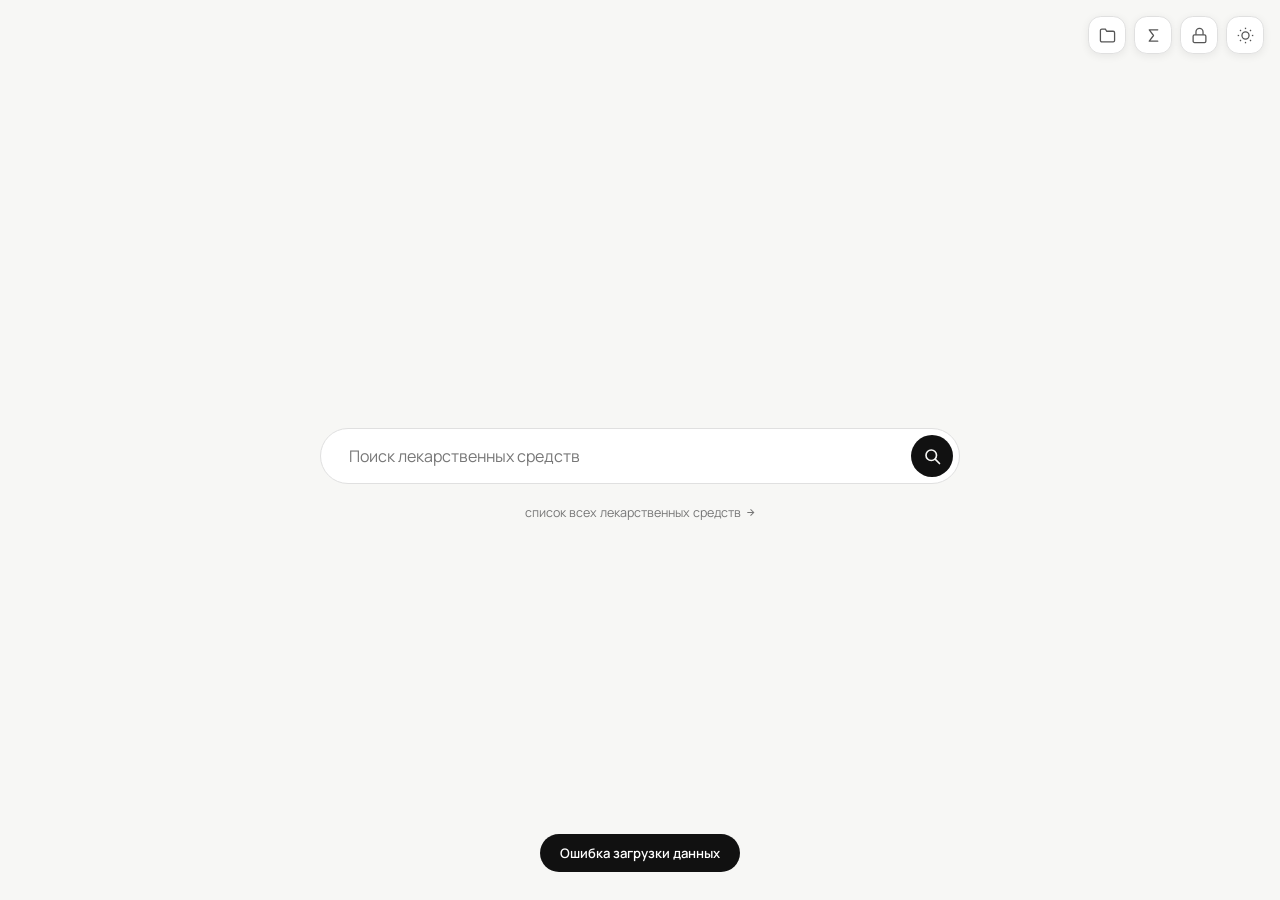
<file: index-11.html>
<!DOCTYPE html>
<html lang="ru">
<head>
  <link rel="icon" type="image/jpeg" href="favicon.png">
  <meta charset="UTF-8">
  <meta name="viewport" content="width=device-width, initial-scale=1.0">
  <title>Справочник ЛС</title>
  <link href="https://fonts.googleapis.com/css2?family=Manrope:wght@300;400;500;600;700&display=swap" rel="stylesheet">
<style>
*,*::before,*::after{box-sizing:border-box;margin:0;padding:0}
:root{
  --bg:#f7f7f5;--text:#111;--muted:#777;--border:#e0e0e0;--white:#fff;
  --surface:#f0f0ee;--surface2:#e8e8e6;
  --instr-btn:#f0f0ee;--instr-btn-hover:#e0e0de;
  --cite-bg:#f7f7f5;
  --lock-bg:rgba(247,247,245,.88);--lock-bg-hover:rgba(247,247,245,.7);
  --loader-top:#111;
  --dosage-chip-bg:#efefed;--dosage-chip-border:#d2d2d0;--dosage-chip-color:#555;
  --dosage-chip-red-bg:rgba(185,28,28,.07);--dosage-chip-red-border:rgba(185,28,28,.22);--dosage-chip-red-color:#b91c1c;
  --dosage-chip-violet-bg:rgba(109,40,217,.07);--dosage-chip-violet-border:rgba(109,40,217,.22);--dosage-chip-violet-color:#6d28d9;
  --dosage-info-rgb:17,17,17;
  --catalog-item-border:#f0f0ee;--drop-item-border:#f0f0ee;
  --fav-border:#111;
  --search-btn-bg:#111;--search-btn-hover:#333;
  --add-btn-bg:#111;--add-btn-hover:#333;
  --edit-btn-bg:#111;--edit-btn-border:#111;--edit-btn-active-bg:#fff;--edit-btn-active-color:#111;
  --back-btn-hover:#ebebeb;
  --search-focus-border:#111;
  --folder-btn-hover:#f0f0ee;--folder-btn-hover-border:#bbb;
  --folder-svg:#555;
  --header-bg:rgba(247,247,245,.93);
  --tag-green-bg:rgba(34,197,94,.12);--tag-green-border:rgba(34,197,94,.38);--tag-green-color:#15803d;
  --tag-yellow-bg:rgba(234,179,8,.11);--tag-yellow-border:rgba(234,179,8,.38);--tag-yellow-color:#7a4f00;
  --tag-red-bg:rgba(239,68,68,.10);--tag-red-border:rgba(239,68,68,.35);--tag-red-color:#b91c1c;
  --tag-violet-bg:rgba(167,139,250,.13);--tag-violet-border:rgba(167,139,250,.42);--tag-violet-color:#6d28d9;
  --pdf-color:#cc0000;--pdf-border:#fca5a5;
  --del-hover-bg:#fef2f2;
  --ep-input-bg:#f7f7f5;--ep-input-focus-bg:#fff;--ep-input-focus-border:#111;
  --ep-save-bg:#111;--ep-save-hover:#333;--ep-save-color:#fff;
  --ep-move-hover:#f0f0ee;
  --ep-add-hover-bg:#fafaf8;
  --catalog-arrow:#ccc;
  --di-del-color:#ccc;--di-del-hover-bg:#fef2f2;
  --ep-section-lbl-color:#bbb;
  --drug-label-color:#bbb;
  --toast-bg:#111;--toast-color:#fff;
}
html.dark{
  --bg:#111;--text:#dedad4;--muted:#7a7570;--border:#2c2c2a;--white:#1a1917;
  --surface:#222;--surface2:#2a2a28;
  --instr-btn:#262623;--instr-btn-hover:#2e2e2b;
  --cite-bg:#1a1917;
  --lock-bg:rgba(17,17,17,.92);--lock-bg-hover:rgba(17,17,17,.78);
  --loader-top:#dedad4;
  --dosage-chip-bg:#2a2a28;--dosage-chip-border:#3a3a38;--dosage-chip-color:#9a9690;
  --dosage-chip-red-bg:rgba(239,68,68,.1);--dosage-chip-red-border:rgba(239,68,68,.28);--dosage-chip-red-color:#f87171;
  --dosage-chip-violet-bg:rgba(167,139,250,.1);--dosage-chip-violet-border:rgba(167,139,250,.28);--dosage-chip-violet-color:#a78bfa;
  --dosage-info-rgb:222,218,212;
  --catalog-item-border:#222;--drop-item-border:#222;
  --fav-border:#dedad4;
  --search-btn-bg:#dedad4;--search-btn-hover:#ccc9c3;
  --add-btn-bg:#dedad4;--add-btn-hover:#ccc9c3;
  --edit-btn-bg:#dedad4;--edit-btn-border:#dedad4;--edit-btn-active-bg:#1a1917;--edit-btn-active-color:#dedad4;
  --back-btn-hover:#252523;
  --search-focus-border:#dedad4;
  --folder-btn-hover:#252523;--folder-btn-hover-border:#555;
  --folder-svg:#999;
  --header-bg:rgba(17,17,17,.95);
  --tag-green-bg:rgba(34,197,94,.1);--tag-green-border:rgba(34,197,94,.28);--tag-green-color:#4ade80;
  --tag-yellow-bg:rgba(234,179,8,.1);--tag-yellow-border:rgba(234,179,8,.28);--tag-yellow-color:#fbbf24;
  --tag-red-bg:rgba(239,68,68,.1);--tag-red-border:rgba(239,68,68,.28);--tag-red-color:#f87171;
  --tag-violet-bg:rgba(167,139,250,.12);--tag-violet-border:rgba(167,139,250,.32);--tag-violet-color:#a78bfa;
  --pdf-color:#f87171;--pdf-border:rgba(248,113,113,.4);
  --del-hover-bg:#2a1818;
  --ep-input-bg:#151513;--ep-input-focus-bg:#1a1917;--ep-input-focus-border:#dedad4;
  --ep-save-bg:#dedad4;--ep-save-hover:#ccc9c3;--ep-save-color:#111;
  --ep-move-hover:#252523;
  --ep-add-hover-bg:#1f1f1d;
  --catalog-arrow:#555;
  --di-del-color:#555;--di-del-hover-bg:#2a1818;
  --ep-section-lbl-color:#555;
  --drug-label-color:#555;
  --toast-bg:#dedad4;--toast-color:#111;
}
body{font-family:'Manrope',sans-serif;background:var(--bg);color:var(--text);min-height:100vh;transition:background .3s,color .3s}

/* ══ LOADING ══ */
#loading-screen{position:fixed;inset:0;background:var(--bg);display:flex;align-items:center;justify-content:center;z-index:1000;flex-direction:column;gap:14px}
.loader{width:32px;height:32px;border:2.5px solid var(--border);border-top-color:var(--loader-top);border-radius:50%;animation:spin .7s linear infinite}
@keyframes spin{to{transform:rotate(360deg)}}
.loader-text{font-size:.8rem;color:var(--muted);font-weight:600;letter-spacing:.06em}

/* ══ TOAST ══ */
#toast{position:fixed;bottom:28px;left:50%;transform:translateX(-50%) translateY(20px);background:var(--toast-bg);color:var(--toast-color);padding:10px 20px;border-radius:100px;font-size:.82rem;font-weight:600;opacity:0;transition:all .25s;pointer-events:none;z-index:999;white-space:nowrap}
#toast.show{opacity:1;transform:translateX(-50%) translateY(0)}

/* ══ CATALOG MODAL ══ */
.folder-btn{position:fixed;top:16px;right:16px;width:clamp(38px,2.6vw,46px);height:clamp(38px,2.6vw,46px);background:var(--white);border:1.5px solid var(--border);border-radius:clamp(10px,1vw,13px);display:flex;align-items:center;justify-content:center;cursor:pointer;z-index:400;transition:background .15s,border-color .15s;box-shadow:0 2px 8px rgba(0,0,0,.07)}
.folder-btn:hover{background:var(--folder-btn-hover);border-color:var(--folder-btn-hover-border)}
.folder-btn svg{width:clamp(17px,1.2vw,21px);height:clamp(17px,1.2vw,21px);stroke:var(--folder-svg);fill:none;stroke-width:1.8}
.catalog-overlay{position:fixed;inset:0;background:rgba(0,0,0,.18);z-index:300;display:none;align-items:flex-start;justify-content:flex-end;padding:68px 24px 0}
.catalog-overlay.open{display:flex}
.catalog-modal{background:var(--white);border:1.5px solid var(--border);border-radius:18px;width:320px;max-height:70vh;overflow:hidden;display:flex;flex-direction:column;box-shadow:0 12px 40px rgba(0,0,0,.12)}
.catalog-header{padding:16px 20px 12px;border-bottom:1px solid var(--border);display:flex;align-items:center;justify-content:space-between}
.catalog-header-title{font-size:.75rem;font-weight:700;letter-spacing:.1em;text-transform:uppercase;color:var(--muted)}
.catalog-count{font-size:.72rem;color:var(--muted);background:var(--bg);padding:2px 8px;border-radius:20px;font-weight:600}
.catalog-list{overflow-y:auto;flex:1}
.catalog-item{padding:12px 20px;cursor:pointer;border-bottom:1px solid var(--catalog-item-border);transition:background .12s;display:flex;align-items:center;justify-content:space-between;gap:8px}
.catalog-item:last-child{border-bottom:none}
.catalog-item:hover{background:var(--bg)}
.catalog-item-name{font-size:.9rem;font-weight:600}
.catalog-item-sub{font-size:.75rem;color:var(--muted);font-style:italic}
.catalog-empty{padding:24px 20px;text-align:center;color:var(--muted);font-size:.85rem}
.catalog-letter{padding:6px 20px 4px;font-size:.65rem;font-weight:700;letter-spacing:.12em;text-transform:uppercase;color:var(--muted);opacity:.5;pointer-events:none;user-select:none}
.catalog-arrow{color:var(--catalog-arrow);font-size:.8rem;flex-shrink:0}

/* ══ SEARCH PAGE ══ */
#search-page{display:flex;flex-direction:column;align-items:center;justify-content:center;min-height:100vh;padding:80px 2rem 2rem;gap:16px}
.catalog-hint{font-size:.78rem;color:var(--muted);margin-top:4px;cursor:pointer;transition:color .15s;display:inline-flex;align-items:center;gap:4px}
.catalog-hint:hover{color:var(--text)}
.catalog-hint svg{width:11px;height:11px;stroke:currentColor;fill:none;stroke-width:2.2}
.search-wrap{width:100%;max-width:640px;position:relative}
.search-bar{display:flex;align-items:center;background:var(--white);border:1.5px solid var(--border);border-radius:100px;padding:6px 6px 6px 28px;gap:10px;transition:border-color .2s,box-shadow .2s}
.search-bar:focus-within{border-color:var(--search-focus-border);box-shadow:0 4px 24px rgba(0,0,0,.07)}
.search-bar input{flex:1;border:none;outline:none;font-family:'Manrope',sans-serif;font-size:1rem;background:transparent;color:var(--text);min-width:0}
.search-bar input::placeholder{color:var(--muted)}
.search-btn{width:42px;height:42px;background:var(--search-btn-bg);border:none;border-radius:50%;display:flex;align-items:center;justify-content:center;cursor:pointer;flex-shrink:0;transition:background .2s}
.search-btn:hover{background:var(--search-btn-hover)}
.search-btn svg{width:18px;height:18px;stroke:var(--bg);fill:none;stroke-width:2.2;stroke-linecap:round}
.dropdown{position:absolute;top:calc(100% + 8px);left:0;right:0;background:var(--white);border:1.5px solid var(--border);border-radius:18px;overflow:hidden;box-shadow:0 8px 32px rgba(0,0,0,.08);display:none;z-index:100;max-height:340px;overflow-y:auto}
.dropdown.open{display:block}
.dropdown-item{padding:14px 22px;cursor:pointer;font-size:.93rem;display:flex;align-items:center;justify-content:space-between;gap:12px;transition:background .15s;border-bottom:1px solid var(--drop-item-border)}
.dropdown-item:last-child{border-bottom:none}
.dropdown-item:hover{background:var(--bg)}
.di-name{font-weight:600}.di-sub{color:var(--muted);font-size:.8rem}
.di-del{background:none;border:none;cursor:pointer;padding:4px 6px;border-radius:6px;color:var(--di-del-color);font-size:.8rem;transition:background .15s,color .15s;flex-shrink:0}
.di-del:hover{background:var(--di-del-hover-bg);color:#e05555}
.add-drug-wrap{width:100%;max-width:640px}
.add-drug-bar{display:flex;align-items:center;background:var(--white);border:1.5px solid var(--border);border-radius:100px;padding:6px 6px 6px 22px;gap:10px;transition:border-color .2s,box-shadow .2s}
.add-drug-bar:focus-within{border-color:var(--search-focus-border);box-shadow:0 4px 24px rgba(0,0,0,.07)}
.add-drug-bar input{flex:1;border:none;outline:none;font-family:'Manrope',sans-serif;font-size:.9rem;background:transparent;color:var(--text);min-width:0}
.add-drug-bar input::placeholder{color:var(--muted)}
.add-btn{height:36px;background:var(--add-btn-bg);border:none;border-radius:100px;display:flex;align-items:center;gap:6px;padding:0 16px;cursor:pointer;flex-shrink:0;transition:background .2s;color:var(--bg);font-family:'Manrope',sans-serif;font-size:.78rem;font-weight:700;white-space:nowrap}
.add-btn:hover{background:var(--add-btn-hover)}
.add-btn:disabled{background:var(--muted);cursor:not-allowed}
.add-btn svg{width:14px;height:14px;stroke:var(--bg);fill:none;stroke-width:2.5;stroke-linecap:round}

/* ══ DRUG PAGE ══ */
#drug-page{display:none;min-height:100vh}
.drug-header{position:sticky;top:0;z-index:50;background:var(--header-bg);backdrop-filter:blur(12px);border-bottom:1px solid var(--border);padding:13px 16px 13px 28px;display:flex;align-items:center;justify-content:space-between;gap:12px}
.drug-header-left{display:flex;align-items:center;gap:12px;min-width:0;flex:1}
.drug-header-title{font-size:1.05rem;font-weight:700;overflow:hidden;text-overflow:ellipsis;white-space:nowrap}
.drug-header-right{display:flex;align-items:center;gap:8px;flex-shrink:0}
.back-btn{display:flex;align-items:center;gap:6px;background:none;border:none;cursor:pointer;font-family:'Manrope',sans-serif;font-size:.85rem;color:var(--muted);padding:6px 10px;border-radius:8px;transition:background .15s,color .15s;white-space:nowrap;flex-shrink:0}
.back-btn:hover{background:var(--back-btn-hover);color:var(--text)}
.back-btn svg{width:14px;height:14px;stroke:currentColor;fill:none;stroke-width:2.2}
.edit-page-btn{display:flex;align-items:center;gap:7px;background:var(--edit-btn-bg);color:var(--bg);border:1.5px solid var(--edit-btn-border);border-radius:10px;padding:8px 14px;font-family:'Manrope',sans-serif;font-size:.82rem;font-weight:600;cursor:pointer;transition:background .15s,color .15s;white-space:nowrap}
.edit-page-btn svg{width:13px;height:13px;stroke:currentColor;fill:none;stroke-width:2.1}
.edit-page-btn:hover{opacity:.85}
.edit-page-btn.active{background:var(--edit-btn-active-bg);color:var(--edit-btn-active-color)}
.edit-page-btn.active:hover{background:var(--surface)}
.header-icon-btn{height:34px;background:none;border:1.5px solid var(--border);border-radius:9px;display:flex;align-items:center;justify-content:center;cursor:pointer;transition:background .15s,border-color .15s;flex-shrink:0;padding:0 8px;gap:5px;min-width:34px}
.header-icon-btn:hover{background:var(--folder-btn-hover);border-color:var(--folder-btn-hover-border)}
.header-icon-btn svg{width:15px;height:15px;stroke:var(--folder-svg);fill:none;stroke-width:1.8;flex-shrink:0}
.header-icon-btn .icon-label{display:none;font-size:.68rem;font-weight:600;color:var(--muted);white-space:nowrap;letter-spacing:.01em}
@media(min-width:900px){.header-icon-btn .icon-label{display:inline}}
@media(max-width:600px){.drug-header{padding:10px 8px;gap:6px}.edit-page-btn>span{display:none}.edit-page-btn{padding:8px 10px;gap:0}.drug-header-title{font-size:.88rem;max-width:120px}.header-icon-btn .icon-label{display:none!important}.drug-header-right{gap:4px}}

.drug-body{min-height:calc(100vh - 57px)}
.drug-content{max-width:720px;margin:0 auto;padding:40px 32px 80px}

/* ══ LEFT NAV ══ */
.drug-left-nav{display:none;position:fixed;top:77px;width:180px;max-height:calc(100vh - 100px);overflow-y:auto;padding:4px 0}
@media(min-width:1100px){.drug-left-nav{display:block;left:calc(50% - 360px - 196px)}}
@media(min-width:1400px){.drug-left-nav{left:calc(50% - 360px - 210px)}}
.drug-left-nav-list{list-style:none;display:flex;flex-direction:column;gap:1px}
.drug-left-nav-item{display:flex;align-items:center;gap:0;padding:5px 10px 5px 0;cursor:pointer;transition:color .15s;text-decoration:none;border:none;background:none;font-family:'Manrope',sans-serif;text-align:left;width:100%;color:var(--muted);font-size:.75rem;font-weight:500;line-height:1.4;position:relative}
.drug-left-nav-item:hover{color:var(--text)}
.drug-left-nav-item.active{color:var(--text);font-weight:600}
.drug-left-nav-bar{width:2px;min-width:2px;height:100%;border-radius:2px;background:transparent;margin-right:10px;align-self:stretch;transition:background .2s;flex-shrink:0}
.drug-left-nav-item.active .drug-left-nav-bar{background:var(--text)}
.drug-left-nav-item:hover .drug-left-nav-bar{background:var(--border)}

/* ══ FULLSCREEN EDITOR OVERLAY ══ */
.editor-overlay{position:fixed;inset:0;z-index:200;display:none;background:var(--bg)}
.editor-overlay.open{display:flex;flex-direction:column}
.editor-overlay-header{flex-shrink:0;background:var(--header-bg);backdrop-filter:blur(12px);border-bottom:1.5px solid var(--border);padding:12px 20px;display:flex;align-items:center;justify-content:space-between;gap:12px;position:sticky;top:0}
.editor-overlay-title{font-size:.72rem;font-weight:700;letter-spacing:.12em;text-transform:uppercase;color:var(--muted)}
.editor-overlay-actions{display:flex;align-items:center;gap:8px}
.editor-overlay-close{display:flex;align-items:center;gap:6px;background:none;border:1.5px solid var(--border);border-radius:9px;padding:7px 14px;font-family:'Manrope',sans-serif;font-size:.82rem;font-weight:600;color:var(--muted);cursor:pointer;transition:all .15s}
.editor-overlay-close:hover{background:var(--back-btn-hover);color:var(--text)}
.editor-overlay-close svg{width:13px;height:13px;stroke:currentColor;fill:none;stroke-width:2.1}
.editor-overlay-save{display:flex;align-items:center;gap:6px;background:var(--ep-save-bg);color:var(--ep-save-color);border:none;border-radius:9px;padding:8px 18px;font-family:'Manrope',sans-serif;font-size:.84rem;font-weight:700;cursor:pointer;transition:background .15s}
.editor-overlay-save:hover{background:var(--ep-save-hover)}
.editor-overlay-save:disabled{background:var(--muted);cursor:not-allowed}
.editor-overlay-body{flex:1;overflow-y:auto;padding:32px 24px 60px;max-width:780px;width:100%;margin:0 auto}
.editor-cols{display:grid;grid-template-columns:1fr 1fr;gap:20px}
@media(max-width:700px){.editor-cols{grid-template-columns:1fr}}
.ep-title{font-size:.68rem;font-weight:700;letter-spacing:.13em;text-transform:uppercase;color:var(--muted);margin-bottom:24px}
.ep-section{margin-bottom:28px}
.ep-section-label{font-size:.68rem;font-weight:700;letter-spacing:.11em;text-transform:uppercase;color:var(--ep-section-lbl-color);margin-bottom:12px;padding-bottom:7px;border-bottom:1px solid var(--border)}
.ep-field{margin-bottom:12px}
.ep-field label{display:block;font-size:.73rem;font-weight:600;color:var(--muted);margin-bottom:5px}
.ep-input{width:100%;font-family:'Manrope',sans-serif;font-size:.87rem;border:1.5px solid var(--border);border-radius:10px;padding:9px 13px;outline:none;background:var(--ep-input-bg);color:var(--text);transition:border-color .15s,background .15s}
.ep-input:focus{border-color:var(--ep-input-focus-border);background:var(--ep-input-focus-bg)}
.ep-textarea{width:100%;font-family:'Manrope',sans-serif;font-size:.87rem;border:1.5px solid var(--border);border-radius:10px;padding:9px 13px;outline:none;background:var(--ep-input-bg);color:var(--text);resize:vertical;min-height:80px;line-height:1.65;transition:border-color .15s,background .15s}
.ep-textarea:focus{border-color:var(--ep-input-focus-border);background:var(--ep-input-focus-bg)}
.ep-select{width:100%;font-family:'Manrope',sans-serif;font-size:.87rem;border:1.5px solid var(--border);border-radius:10px;padding:9px 13px;outline:none;background:var(--ep-input-bg);color:var(--text);cursor:pointer;transition:border-color .15s,background .15s;appearance:none;background-image:url("data:image/svg+xml,%3Csvg xmlns='http://www.w3.org/2000/svg' width='12' height='12' viewBox='0 0 24 24' fill='none' stroke='%23888' stroke-width='2.5'%3E%3Cpolyline points='6 9 12 15 18 9'/%3E%3C/svg%3E");background-repeat:no-repeat;background-position:right 13px center}
.ep-select:focus{border-color:var(--ep-input-focus-border);background-color:var(--ep-input-focus-bg)}
.ep-tag-row{display:flex;align-items:center;gap:9px;margin-bottom:8px}
.ep-tag-dot{width:9px;height:9px;border-radius:3px;flex-shrink:0}
.ep-tag-dot.green{background:#22c55e}.ep-tag-dot.yellow{background:#eab308}.ep-tag-dot.red{background:#ef4444}.ep-tag-dot.violet{background:#a78bfa}
.ep-tag-lbl{font-size:.73rem;color:var(--muted);width:80px;flex-shrink:0;font-weight:600}
.ep-tag-input{flex:1;font-family:'Manrope',sans-serif;font-size:.84rem;border:1.5px solid var(--border);border-radius:8px;padding:7px 11px;outline:none;background:var(--ep-input-bg);color:var(--text);transition:border-color .15s}
.ep-tag-input:focus{border-color:var(--ep-input-focus-border);background:var(--ep-input-focus-bg)}
.ep-dos-item{background:var(--ep-input-bg);border:1.5px solid var(--border);border-radius:10px;padding:12px 14px;margin-bottom:8px}
.ep-dos-item .ep-input{margin-bottom:8px;background:var(--white)}
.ep-dos-item .ep-textarea{background:var(--white);min-height:68px}
.ep-lnk-item{background:var(--ep-input-bg);border:1.5px solid var(--border);border-radius:12px;padding:14px;margin-bottom:10px}
.ep-lnk-item .ep-input,.ep-lnk-item .ep-textarea,.ep-lnk-item .ep-select{margin-bottom:8px;background:var(--white)}
.ep-lnk-tags-row{display:flex;gap:6px;margin-bottom:8px}
.ep-lnk-tags-row .ep-input{margin-bottom:0}
.ep-remove-btn{background:none;border:none;cursor:pointer;font-family:'Manrope',sans-serif;font-size:.72rem;color:var(--muted);padding:5px 0;margin-top:4px;transition:color .15s;display:block}
.ep-remove-btn:hover{color:var(--tag-red-color)}
.ep-move-btns{display:flex;gap:3px;flex-shrink:0}
.ep-move-btn{background:none;border:1px solid var(--border);border-radius:6px;cursor:pointer;width:24px;height:24px;display:flex;align-items:center;justify-content:center;color:var(--muted);transition:all .15s;padding:0}
.ep-move-btn:hover{background:var(--ep-move-hover);border-color:var(--muted);color:var(--text)}
.ep-move-btn:disabled{opacity:.25;cursor:default}
.ep-move-btn svg{width:12px;height:12px;stroke:currentColor;fill:none;stroke-width:2.5;stroke-linecap:round}
.ep-add-btn{width:100%;background:none;border:1.5px dashed var(--border);border-radius:10px;padding:10px;font-family:'Manrope',sans-serif;font-size:.8rem;font-weight:600;color:var(--muted);cursor:pointer;transition:all .15s;margin-top:2px}
.ep-add-btn:hover{border-color:var(--muted);color:var(--text);background:var(--ep-add-hover-bg)}
.ep-save-btn{width:100%;background:var(--ep-save-bg);color:var(--ep-save-color);border:none;border-radius:10px;padding:12px;font-family:'Manrope',sans-serif;font-size:.88rem;font-weight:700;cursor:pointer;transition:background .15s;margin-top:6px}
.ep-save-btn:hover{background:var(--ep-save-hover)}
.ep-save-btn:disabled{background:var(--muted);cursor:not-allowed}
.ep-delete-btn{width:100%;background:none;color:var(--tag-red-color);border:1.5px solid var(--tag-red-border);border-radius:10px;padding:11px;font-family:'Manrope',sans-serif;font-size:.85rem;font-weight:600;cursor:pointer;transition:all .15s;margin-top:8px}
.ep-delete-btn:hover{background:var(--del-hover-bg);border-color:var(--tag-red-color)}
.ep-fav-btn{background:none;border:1.5px solid var(--border);border-radius:8px;padding:5px 10px;font-family:'Manrope',sans-serif;font-size:.75rem;font-weight:600;color:var(--muted);cursor:pointer;transition:all .15s;display:flex;align-items:center;gap:5px}
.ep-fav-btn svg{width:13px;height:13px;fill:none;stroke:currentColor;stroke-width:2;transition:all .15s}
.ep-fav-btn.active{background:rgba(234,179,8,.12);border-color:rgba(234,179,8,.5);color:var(--tag-yellow-color)}
.ep-fav-btn.active svg{fill:#eab308;stroke:#eab308}

/* locked section overlay */
.ep-locked{position:relative}
.ep-lock-overlay{position:absolute;inset:0;background:var(--lock-bg);backdrop-filter:blur(2px);border-radius:10px;display:flex;align-items:center;justify-content:center;gap:6px;cursor:pointer;transition:background .15s;z-index:10}
.ep-lock-overlay:hover{background:var(--lock-bg-hover)}
.ep-lock-overlay svg{width:15px;height:15px;stroke:var(--muted);fill:none;stroke-width:2}
.ep-lock-overlay span{font-size:.78rem;font-weight:600;color:var(--muted)}

/* ══ VIEW ELEMENTS ══ */
.section-label{font-size:.7rem;font-weight:700;letter-spacing:.12em;text-transform:uppercase;color:var(--muted);margin-bottom:10px}
.drug-mnn-label{font-size:.65rem;font-weight:700;letter-spacing:.12em;text-transform:uppercase;color:var(--muted);margin-bottom:3px}
.drug-title{font-size:2rem;font-weight:700;letter-spacing:-.5px;margin-bottom:6px}
.drug-subtitle{color:var(--muted);font-size:.92rem;margin-bottom:4px;font-style:italic}
.drug-trade-label{font-size:.65rem;font-weight:700;letter-spacing:.12em;text-transform:uppercase;color:var(--muted);margin-bottom:3px;margin-top:10px}
.drug-trade{color:var(--muted);font-size:.88rem;margin-bottom:22px}
.dosage-chip{font-size:.69rem;font-weight:600;padding:2px 8px;border-radius:4px;background:var(--dosage-chip-bg);border:1px solid var(--dosage-chip-border);color:var(--dosage-chip-color);letter-spacing:.01em;white-space:nowrap}
.dosage-chip.red{background:var(--dosage-chip-red-bg);border-color:var(--dosage-chip-red-border);color:var(--dosage-chip-red-color)}
.dosage-chip.violet{background:var(--dosage-chip-violet-bg);border-color:var(--dosage-chip-violet-border);color:var(--dosage-chip-violet-color)}

/* instr links */
.instr-links-list{display:flex;flex-direction:column;gap:8px;margin-bottom:20px}
.instr-link-item{background:var(--white);border:1.5px solid var(--border);border-radius:12px;padding:13px 18px;display:flex;align-items:center;justify-content:space-between;gap:12px}
.instr-link-name{font-size:.9rem;color:var(--text)}
.instr-link-btn{display:inline-flex;align-items:center;gap:5px;font-size:.82rem;font-weight:600;color:var(--text);background:var(--instr-btn);padding:6px 12px;border-radius:8px;text-decoration:none;white-space:nowrap;transition:background .15s;flex-shrink:0}
.instr-link-btn:hover{background:var(--instr-btn-hover)}
.instr-link-btn svg{width:11px;height:11px;stroke:currentColor;fill:none;stroke-width:2.2}

/* info bubble */
.info-bubble{display:inline-flex;align-items:center;justify-content:center;width:16px;height:16px;border-radius:50%;border:1.5px solid rgba(128,128,128,.5);color:rgba(128,128,128,.8);font-size:9px;font-weight:700;cursor:pointer;flex-shrink:0;transition:all .15s;font-style:normal;margin-left:6px;vertical-align:middle;user-select:none;line-height:1}
.info-bubble:hover{border-color:rgba(128,128,128,.9);color:rgba(128,128,128,1);background:rgba(128,128,128,.12)}
.dosage-card .info-bubble:hover{border-color:rgba(var(--dosage-info-rgb),.7);color:rgba(var(--dosage-info-rgb),.9);background:rgba(var(--dosage-info-rgb),.1)}

/* info modal */
.info-overlay{position:fixed;inset:0;background:rgba(0,0,0,.3);z-index:700;display:none;align-items:center;justify-content:center;padding:24px}
.info-overlay.open{display:flex}
.info-modal{background:var(--white);border:1.5px solid var(--border);border-radius:18px;width:100%;max-width:480px;box-shadow:0 20px 60px rgba(0,0,0,.18);overflow:hidden;cursor:pointer}
.info-modal-body{padding:24px 26px;font-size:.92rem;line-height:1.75;color:var(--text);white-space:pre-wrap;max-height:70vh;overflow-y:auto}
.tags{display:flex;flex-wrap:wrap;gap:8px;margin-bottom:36px}
.tag{font-size:.78rem;font-weight:600;padding:5px 13px;border-radius:8px;border:1px solid transparent;letter-spacing:.02em}
.tag.green{background:var(--tag-green-bg);border-color:var(--tag-green-border);color:var(--tag-green-color)}
.tag.yellow{background:var(--tag-yellow-bg);border-color:var(--tag-yellow-border);color:var(--tag-yellow-color)}
.tag.red{background:var(--tag-red-bg);border-color:var(--tag-red-border);color:var(--tag-red-color)}
.tag.violet{background:var(--tag-violet-bg);border-color:var(--tag-violet-border);color:var(--tag-violet-color)}
.facts-block{margin-bottom:20px}
.facts-cards{display:flex;flex-direction:column;gap:10px}
.facts-card{background:var(--white);border:1.5px solid var(--border);border-radius:14px;padding:16px 20px;color:var(--text)}
.facts-card-title{font-size:.78rem;font-weight:700;letter-spacing:.04em;color:var(--muted);margin-bottom:6px;text-transform:uppercase}
.facts-card-body{font-size:.9rem;line-height:1.6}
.dosage-section{margin-bottom:16px;margin-top:20px}
.dosage-cards{display:flex;flex-direction:column;gap:10px}
.dosage-card{background:var(--white);border:1.5px solid var(--border);border-radius:14px;padding:16px 20px;color:var(--text)}
.dosage-card-head{font-size:.85rem;font-weight:700;color:var(--text);line-height:1.4;margin-bottom:10px;padding-bottom:10px;border-bottom:1px solid var(--border);display:flex;align-items:center;justify-content:space-between}
.dosage-card-chips-row{display:flex;flex-wrap:wrap;gap:5px;margin-bottom:10px}
.dosage-card-body{font-size:.88rem;line-height:1.65;color:var(--muted)}
.section-divider{border:none;border-top:1.5px solid var(--border);margin:32px 0}

/* quick links */
.quick-links-block{display:flex;flex-direction:column;gap:10px;margin-bottom:20px}
.quick-link-item{display:flex;align-items:center;justify-content:space-between;background:var(--white);border:1.5px solid var(--border);border-radius:12px;padding:14px 18px;gap:12px}
.quick-link-label{font-size:.88rem;color:var(--muted)}
.quick-link-label span{font-size:.72rem;color:var(--drug-label-color);display:block;margin-top:2px}
.quick-link-btn{display:inline-flex;align-items:center;gap:6px;font-size:.82rem;font-weight:600;color:var(--text);background:var(--instr-btn);padding:7px 14px;border-radius:8px;text-decoration:none;white-space:nowrap;transition:background .15s;flex-shrink:0}
.quick-link-btn:hover{background:var(--instr-btn-hover)}
.quick-link-btn svg{width:11px;height:11px;stroke:currentColor;fill:none;stroke-width:2.2}

/* links section */
.links-block{background:var(--white);border:1.5px solid var(--border);border-radius:14px;padding:22px 24px}
.links-list{list-style:none;display:flex;flex-direction:column;gap:16px;margin-top:14px}
.link-card{border:1.5px solid var(--border);border-radius:12px;overflow:hidden}
.link-card-body{padding:16px 18px}
.link-card-chips{display:flex;flex-wrap:wrap;gap:6px;margin-bottom:10px}
.chip{font-size:.72rem;font-weight:700;padding:3px 10px;border-radius:6px;background:rgba(128,128,128,.08);border:1px solid rgba(128,128,128,.18);color:var(--text);letter-spacing:.02em}
.chip.violet{background:var(--tag-violet-bg);border-color:var(--tag-violet-border);color:var(--tag-violet-color)}
.chip.red{background:var(--tag-red-bg);border-color:var(--tag-red-border);color:var(--tag-red-color)}
.link-card-note{font-size:.88rem;line-height:1.6;color:var(--text);margin-bottom:10px}
.link-card-cite{font-size:.78rem;line-height:1.55;color:var(--muted);font-style:italic;background:var(--cite-bg);border-radius:8px;padding:10px 12px;position:relative;margin-bottom:0;padding-right:90px}
.cite-copy-btn{position:absolute;top:8px;right:8px;background:none;border:1px solid var(--border);border-radius:6px;cursor:pointer;padding:3px 8px;font-family:'Manrope',sans-serif;font-size:.68rem;font-weight:600;color:var(--muted);transition:all .15s;white-space:nowrap}
.cite-copy-btn:hover{background:var(--text);color:var(--bg);border-color:var(--text)}
.link-card-foot{padding:0 18px 14px}
.link-card-url{display:inline-flex;align-items:center;gap:5px;font-size:.82rem;font-weight:600;color:var(--text);text-decoration:none;border-bottom:1px solid var(--border);padding-bottom:1px;transition:border-color .15s}
.link-card-url:hover{border-color:var(--text)}
.link-card-url svg{width:11px;height:11px;stroke:var(--muted);fill:none;stroke-width:2.2}
.link-card-pdf{display:inline-flex;align-items:center;gap:5px;font-size:.82rem;font-weight:600;color:var(--pdf-color);text-decoration:none;border-bottom:1px solid var(--pdf-border);padding-bottom:1px;transition:border-color .15s;margin-left:14px}
.link-card-pdf:hover{border-color:var(--pdf-color)}
.link-card-pdf svg{width:11px;height:11px;stroke:var(--pdf-color);fill:none;stroke-width:2.2}
.link-card.fav{border:1.5px solid var(--fav-border)}
.fav-star{display:inline-flex;align-items:center;justify-content:center;margin-left:auto;flex-shrink:0}
.fav-star svg{width:14px;height:14px;transition:all .15s}

/* ══ LINK GROUPS ══ */
.link-group{margin-bottom:16px}
.link-group-header{display:flex;align-items:center;justify-content:space-between;cursor:pointer;padding:10px 16px;background:var(--surface);border:1.5px solid var(--border);border-radius:10px;transition:background .15s;user-select:none;gap:10px}
.link-group-header:hover{background:var(--surface2)}
.link-group-header.open{border-radius:10px 10px 0 0;border-bottom-color:transparent}
.link-group-title{font-size:.78rem;font-weight:700;letter-spacing:.04em;color:var(--text)}
.link-group-meta{display:flex;align-items:center;gap:8px;flex-shrink:0}
.link-group-count{font-size:.68rem;color:var(--muted);background:var(--bg);border:1px solid var(--border);padding:1px 8px;border-radius:20px;font-weight:600}
.link-group-chevron{width:14px;height:14px;stroke:var(--muted);fill:none;stroke-width:2.3;transition:transform .22s cubic-bezier(.4,0,.2,1);flex-shrink:0}
.link-group-header.open .link-group-chevron{transform:rotate(180deg)}
.link-group-body{display:none;border:1.5px solid var(--border);border-top:none;border-radius:0 0 10px 10px;overflow:hidden}
.link-group-body.open{display:block}
.link-group-body .links-list{margin-top:0;gap:0}
.link-group-body .link-card{border-radius:0;border:none;border-bottom:1px solid var(--border)}
.link-group-body .link-card:last-child{border-bottom:none}
/* ungrouped links inside links-block stay normal */
.links-block-ungrouped .links-list{margin-top:14px}

/* ══ PASSWORD MODAL ══ */
.pwd-overlay{position:fixed;inset:0;background:rgba(0,0,0,.3);z-index:600;display:none;align-items:center;justify-content:center}
.pwd-overlay.open{display:flex}
.pwd-modal{background:var(--white);border-radius:18px;padding:32px 28px;width:320px;box-shadow:0 16px 48px rgba(0,0,0,.16)}
.pwd-modal-title{font-size:.95rem;font-weight:700;margin-bottom:6px}
.pwd-modal-sub{font-size:.8rem;color:var(--muted);margin-bottom:20px;line-height:1.5}
.pwd-input{width:100%;font-family:'Manrope',sans-serif;font-size:.9rem;border:1.5px solid var(--border);border-radius:10px;padding:10px 14px;outline:none;background:var(--bg);color:var(--text);transition:border-color .15s;margin-bottom:10px}
.pwd-input:focus{border-color:var(--ep-input-focus-border);background:var(--ep-input-focus-bg)}
.pwd-input.error{border-color:#ef4444;animation:shake .3s}
@keyframes shake{0%,100%{transform:translateX(0)}25%{transform:translateX(-6px)}75%{transform:translateX(6px)}}
.pwd-error{font-size:.75rem;color:#ef4444;margin-bottom:10px;display:none}
.pwd-actions{display:flex;gap:8px}
.pwd-btn-ok{flex:1;background:var(--ep-save-bg);color:var(--ep-save-color);border:none;border-radius:10px;padding:10px;font-family:'Manrope',sans-serif;font-size:.85rem;font-weight:700;cursor:pointer;transition:background .15s}
.pwd-btn-ok:hover{background:var(--ep-save-hover)}
.pwd-btn-cancel{background:none;border:1.5px solid var(--border);border-radius:10px;padding:10px 16px;font-family:'Manrope',sans-serif;font-size:.85rem;color:var(--muted);cursor:pointer;transition:all .15s}
.pwd-btn-cancel:hover{border-color:var(--muted);color:var(--text)}

/* ══ PANELS (CATALOG, CALC, TOPICS) ══ */
.panel-overlay{position:fixed;inset:0;background:rgba(0,0,0,.18);z-index:300;display:none;align-items:flex-start;justify-content:flex-end;padding:68px 24px 0}
.panel-overlay.open{display:flex}
.panel-modal{background:var(--white);border:1.5px solid var(--border);border-radius:18px;width:340px;max-height:80vh;overflow:hidden;display:flex;flex-direction:column;box-shadow:0 12px 40px rgba(0,0,0,.12)}
.panel-header{padding:16px 20px 12px;border-bottom:1px solid var(--border);display:flex;align-items:center;justify-content:space-between;flex-shrink:0}
.panel-header-title{font-size:.75rem;font-weight:700;letter-spacing:.1em;text-transform:uppercase;color:var(--muted)}
.panel-body{overflow-y:auto;flex:1;padding:8px 0}
.panel-item{padding:14px 20px;cursor:pointer;border-bottom:1px solid var(--catalog-item-border);transition:background .12s;display:flex;align-items:center;justify-content:space-between;gap:8px}
.panel-item:last-child{border-bottom:none}
.panel-item:hover{background:var(--bg)}
.panel-item-name{font-size:.9rem;font-weight:600;color:var(--text);margin-bottom:2px}
.panel-item-desc{font-size:.75rem;color:var(--muted)}
.panel-empty{padding:24px 20px;text-align:center;color:var(--muted);font-size:.85rem}
.add-topic-bar{display:flex;align-items:center;background:var(--bg);border:1.5px solid var(--border);border-radius:10px;padding:5px 5px 5px 12px;gap:8px}
.add-topic-bar input{flex:1;border:none;outline:none;font-family:'Manrope',sans-serif;font-size:.85rem;background:transparent;color:var(--text)}
.add-topic-bar input::placeholder{color:var(--muted)}

/* ══ CALC MODALS ══ */
.center-overlay{position:fixed;inset:0;background:rgba(0,0,0,.3);z-index:500;display:none;align-items:center;justify-content:center;padding:24px}
.center-overlay.open{display:flex}
.center-modal{background:var(--white);border:1.5px solid var(--border);border-radius:20px;width:100%;max-width:400px;box-shadow:0 20px 60px rgba(0,0,0,.18);overflow:hidden}
.center-modal-header{padding:20px 22px 16px;display:flex;align-items:center;justify-content:space-between;border-bottom:1px solid var(--border)}
.center-modal-title{font-size:.95rem;font-weight:700;color:var(--text)}
.center-modal-close{width:28px;height:28px;background:var(--surface);border:none;border-radius:8px;display:flex;align-items:center;justify-content:center;cursor:pointer;flex-shrink:0;transition:background .15s}
.center-modal-close:hover{background:var(--surface2)}
.center-modal-close svg{width:13px;height:13px;stroke:var(--muted);fill:none;stroke-width:2.2}
.center-modal-body{padding:20px 22px 24px}
.calc-field{margin-bottom:14px}
.calc-field label{display:block;font-size:.73rem;font-weight:600;color:var(--muted);margin-bottom:5px}
.calc-input{width:100%;font-family:'Manrope',sans-serif;font-size:.95rem;border:1.5px solid var(--border);border-radius:10px;padding:10px 14px;outline:none;background:var(--bg);color:var(--text);transition:border-color .15s,background .15s}
.calc-input:focus{border-color:var(--text);background:var(--white)}
.calc-result{margin-top:16px;background:var(--bg);border:1.5px solid var(--border);border-radius:14px;padding:18px 20px;display:none;transition:all .2s}
.calc-result.show{display:block}
.calc-result-val{font-size:2rem;font-weight:700;color:var(--text);letter-spacing:-.5px}
.calc-result-label{font-size:.75rem;color:var(--muted);margin-top:2px}
.calc-note{border-top:1px solid var(--border);margin-top:20px;padding-top:14px}
.calc-note.calc-note-empty{display:none}
.calc-note-text{font-size:.75rem;color:var(--muted);line-height:1.65}
.calc-note-toggle{display:inline-flex;align-items:center;gap:5px;cursor:pointer;font-size:.72rem;font-weight:600;color:var(--muted);background:none;border:none;padding:0;font-family:'Manrope',sans-serif;transition:color .15s;user-select:none}
.calc-note-toggle:hover{color:var(--text)}
.calc-note-toggle svg{width:12px;height:12px;stroke:currentColor;fill:none;stroke-width:2.3;transition:transform .22s cubic-bezier(.4,0,.2,1);flex-shrink:0}
.calc-note-toggle.open svg{transform:rotate(180deg)}
.calc-note-body{overflow:hidden;max-height:0;opacity:0;transition:max-height .28s ease,opacity .22s ease;margin-top:0;display:flex;flex-direction:column;gap:6px}
.calc-note-body.open{max-height:400px;opacity:1;margin-top:10px}
</style>
</head>
<body>

<div id="loading-screen">
  <div class="loader"></div>
  <div class="loader-text">Загрузка…</div>
</div>
<div id="toast"></div>

<!-- Info modal -->
<div class="info-overlay" id="info-overlay" onclick="closeInfoModal()">
  <div class="info-modal" onclick="event.stopPropagation()">
    <div class="info-modal-body" id="info-modal-body"></div>
  </div>
</div>

<!-- Password modal -->
<div class="pwd-overlay" id="pwd-overlay">
  <div class="pwd-modal">
    <div class="pwd-modal-title">Редактор</div>
    <div class="pwd-modal-sub">Введите пароль администратора для редактирования</div>
    <input class="pwd-input" id="pwd-input" type="password" placeholder="Пароль…" onkeydown="if(event.key==='Enter')checkPassword()"/>
    <div class="pwd-error" id="pwd-error">Неверный пароль</div>
    <div class="pwd-actions">
      <button class="pwd-btn-cancel" onclick="closePwdModal()">Отмена</button>
      <button class="pwd-btn-ok" onclick="checkPassword()">Войти</button>
    </div>
  </div>
</div>

<!-- Fixed header buttons (search page) -->
<div id="header-btns-fixed" style="position:fixed;top:16px;right:16px;z-index:400;display:flex;gap:8px;align-items:center">
  <button class="folder-btn" onclick="toggleCatalog()" title="Все препараты" style="position:static">
    <svg viewBox="0 0 24 24" fill="none" stroke-width="1.8"><path d="M22 19a2 2 0 0 1-2 2H4a2 2 0 0 1-2-2V5a2 2 0 0 1 2-2h5l2 3h9a2 2 0 0 1 2 2z"/></svg>
  </button>
  <button class="folder-btn" onclick="toggleCalc()" title="Калькуляторы" style="position:static">
    <svg viewBox="0 0 24 24" fill="none" stroke="var(--folder-svg)" stroke-width="1.8" stroke-linecap="round" stroke-linejoin="round"><path d="M18 4H6l6 8-6 8h12"/></svg>
  </button>
  <button class="folder-btn" onclick="tryOpenTemplates()" title="Шаблоны" style="position:static" id="btn-templates">
    <svg viewBox="0 0 24 24" fill="none" stroke-width="1.8"><path d="M14 2H6a2 2 0 0 0-2 2v16a2 2 0 0 0 2 2h12a2 2 0 0 0 2-2V8z"/><polyline points="14 2 14 8 20 8"/><line x1="8" y1="13" x2="16" y2="13"/><line x1="8" y1="17" x2="13" y2="17"/></svg>
  </button>
  <button class="folder-btn" id="btn-admin-login" onclick="if(!isAdmin)openPwdModal()" title="Режим редактора" style="position:static">
    <svg viewBox="0 0 24 24" fill="none" stroke-width="1.8"><rect x="3" y="11" width="18" height="11" rx="2"/><path d="M7 11V7a5 5 0 0 1 10 0v4"/></svg>
  </button>
  <button class="folder-btn" id="theme-btn" onclick="toggleTheme()" title="Сменить тему" style="position:static">
    <svg class="theme-icon-moon" viewBox="0 0 24 24" fill="none" stroke-width="1.8" style="display:none"><path d="M21 12.79A9 9 0 1 1 11.21 3 7 7 0 0 0 21 12.79z"/></svg>
    <svg class="theme-icon-sun" viewBox="0 0 24 24" fill="none" stroke-width="1.8"><circle cx="12" cy="12" r="5"/><line x1="12" y1="1" x2="12" y2="3"/><line x1="12" y1="21" x2="12" y2="23"/><line x1="4.22" y1="4.22" x2="5.64" y2="5.64"/><line x1="18.36" y1="18.36" x2="19.78" y2="19.78"/><line x1="1" y1="12" x2="3" y2="12"/><line x1="21" y1="12" x2="23" y2="12"/><line x1="4.22" y1="19.78" x2="5.64" y2="18.36"/><line x1="18.36" y1="5.64" x2="19.78" y2="4.22"/></svg>
  </button>
</div>

<!-- Catalog overlay -->
<div class="catalog-overlay" id="catalog-overlay" onclick="if(event.target===this)toggleCatalog()">
  <div class="catalog-modal">
    <div class="catalog-header">
      <span class="catalog-header-title">Все препараты</span>
      <span class="catalog-count" id="catalog-count">0</span>
    </div>
    <div class="catalog-list" id="catalog-list"></div>
  </div>
</div>

<!-- Calc list -->
<div class="catalog-overlay" id="calc-overlay" onclick="if(event.target===this)closeCalc()">
  <div class="catalog-modal" style="width:320px">
    <div class="catalog-header">
      <span class="catalog-header-title">Калькуляторы</span>
    </div>
    <div class="catalog-list">
      <div class="catalog-item" onclick="openCalcModal('bsa')" style="flex-direction:column;align-items:flex-start;gap:2px">
        <div class="catalog-item-name">Площадь поверхности тела по формуле Мостеллера</div>
      </div>
      <div class="catalog-item" onclick="openCalcModal('schwartz')" style="flex-direction:column;align-items:flex-start;gap:2px">
        <div class="catalog-item-name">рСКФ по формуле Шварца</div>
      </div>
      <div class="catalog-item" onclick="openCalcModal('crconv')" style="flex-direction:column;align-items:flex-start;gap:2px">
        <div class="catalog-item-name">Конвертер креатинина</div>
      </div>
      <div class="catalog-item" onclick="openCalcModal('cg')" style="flex-direction:column;align-items:flex-start;gap:2px">
        <div class="catalog-item-name">КК по формуле Кокрофта–Голта</div>
      </div>
      <div class="catalog-item" onclick="openCalcModal('calvert')" style="flex-direction:column;align-items:flex-start;gap:2px">
        <div class="catalog-item-name">Доза карбоплатина по формуле Кэлверта</div>
      </div>
      <div class="catalog-item" onclick="openCalcModal('smeets')" style="flex-direction:column;align-items:flex-start;gap:2px">
        <div class="catalog-item-name">рСКФ по формуле Смитс (новорождённые)</div>
      </div>
    </div>
  </div>
</div>

<!-- BSA Calculator -->
<div class="center-overlay" id="bsa-overlay" onclick="if(event.target===this)closeCalcModal('bsa')">
  <div class="center-modal">
    <div class="center-modal-header">
      <div class="center-modal-title">Площадь поверхности тела по формуле Мостеллера</div>
      <button class="center-modal-close" onclick="closeCalcModal('bsa')">
        <svg viewBox="0 0 24 24" fill="none" stroke-width="2" stroke-linecap="round"><line x1="18" y1="6" x2="6" y2="18"/><line x1="6" y1="6" x2="18" y2="18"/></svg>
      </button>
    </div>
    <div class="center-modal-body">
      <div style="font-size:.72rem;color:var(--muted);margin-bottom:14px;line-height:1.5">Mosteller 1987 · результат в м²</div>
      <div class="calc-field"><label>Рост (см)</label><input class="calc-input" id="bsa-h" type="number" placeholder="170" oninput="calcBSALive()"/></div>
      <div class="calc-field"><label>Масса тела (кг)</label><input class="calc-input" id="bsa-w" type="number" placeholder="70" oninput="calcBSALive()"/></div>
      <div class="calc-result" id="bsa-result">
        <div class="calc-result-val" id="bsa-val">—</div>
        <div class="calc-result-label">м²</div>
      </div>
      <div class="calc-note">
        <button class="calc-note-toggle" style="margin-top:8px" onclick="this.classList.toggle('open');this.nextElementSibling.classList.toggle('open')">
          Источники <svg viewBox="0 0 24 24"><polyline points="6 9 12 15 18 9"/></svg>
        </button>
        <div class="calc-note-body">
          <div class="calc-note-text">Mosteller RD. Simplified calculation of body-surface area. N Engl J Med. 1987 Oct 22;317(17):1098. doi:10.1056/NEJM198710223171717. PMID:3657876</div>
        </div>
      </div>
    </div>
  </div>
</div>

<!-- Schwartz GFR Calculator -->
<div class="center-overlay" id="schwartz-overlay" onclick="if(event.target===this)closeCalcModal('schwartz')">
  <div class="center-modal">
    <div class="center-modal-header">
      <div class="center-modal-title">рСКФ по формуле Шварца</div>
      <button class="center-modal-close" onclick="closeCalcModal('schwartz')">
        <svg viewBox="0 0 24 24" fill="none" stroke-width="2" stroke-linecap="round"><line x1="18" y1="6" x2="6" y2="18"/><line x1="6" y1="6" x2="18" y2="18"/></svg>
      </button>
    </div>
    <div class="center-modal-body">
      <div style="font-size:.72rem;color:var(--muted);margin-bottom:14px;line-height:1.5">Bedside Schwartz 2009 · Формула валидирована у детей <strong style="color:var(--text)">от 1 до 16 лет</strong> в диапазоне СКФ от 15 до 75 мл/мин на 1,73 м²</div>
      <div class="calc-field"><label>Рост (см)</label><input class="calc-input" id="sch-h" type="number" placeholder="130" oninput="calcSchwartzLive()"/></div>
      <div class="calc-field">
        <label>Сывороточный креатинин</label>
        <div style="display:flex;gap:8px;align-items:center">
          <input class="calc-input" id="sch-cr" type="number" placeholder="88.4" oninput="calcSchwartzLive()" style="flex:1"/>
          <select class="calc-input" id="sch-unit" onchange="calcSchwartzLive()" style="flex:0 0 110px;padding:10px 8px;cursor:pointer">
            <option value="umol">мкмоль/л</option>
            <option value="mgdl">мг/дл</option>
            <option value="mmol">ммоль/л</option>
          </select>
        </div>
      </div>
      <div class="calc-result" id="sch-result">
        <div class="calc-result-val" id="sch-val">—</div>
        <div class="calc-result-label">мл/мин/1,73 м²</div>
      </div>
      <div class="calc-note">
        <div class="calc-note-text">Коэффициент автоматически меняется в зависимости от выбранных единиц: 0,413 для мг/дл, 36,5 для мкмоль/л, 0,0365 для ммоль/л</div>
        <button class="calc-note-toggle" style="margin-top:8px" onclick="this.classList.toggle('open');this.nextElementSibling.classList.toggle('open')">
          Источники <svg viewBox="0 0 24 24"><polyline points="6 9 12 15 18 9"/></svg>
        </button>
        <div class="calc-note-body">
          <div class="calc-note-text">Schwartz GJ et al. New equations to estimate GFR in children with CKD. J Am Soc Nephrol. 2009;20(3):629-37. PMID:19158356</div>
          <div class="calc-note-text">Клинические рекомендации: Хроническая болезнь почек 2025 г. ID:713_2</div>
        </div>
      </div>
    </div>
  </div>
</div>

<!-- Creatinine Converter -->
<div class="center-overlay" id="crconv-overlay" onclick="if(event.target===this)closeCalcModal('crconv')">
  <div class="center-modal">
    <div class="center-modal-header">
      <div class="center-modal-title">Конвертер креатинина</div>
      <button class="center-modal-close" onclick="closeCalcModal('crconv')">
        <svg viewBox="0 0 24 24" fill="none" stroke-width="2" stroke-linecap="round"><line x1="18" y1="6" x2="6" y2="18"/><line x1="6" y1="6" x2="18" y2="18"/></svg>
      </button>
    </div>
    <div class="center-modal-body">
      <div style="font-size:.72rem;color:var(--muted);margin-bottom:14px;line-height:1.5">1 мг/дл = 88,4 мкмоль/л = 0,0884 ммоль/л</div>
      <div class="calc-field"><label>мкмоль/л</label><input class="calc-input" id="cr-umol" type="number" placeholder="88.4" oninput="convertCr('umol')"/></div>
      <div class="calc-field"><label>мг/дл</label><input class="calc-input" id="cr-mgdl" type="number" placeholder="1.0" oninput="convertCr('mgdl')"/></div>
      <div class="calc-field" style="margin-bottom:0"><label>ммоль/л</label><input class="calc-input" id="cr-mmol" type="number" placeholder="0.0884" oninput="convertCr('mmol')"/></div>
      <div class="calc-note calc-note-empty"></div>
    </div>
  </div>
</div>

<!-- Cockcroft–Gault Calculator -->
<div class="center-overlay" id="cg-overlay" onclick="if(event.target===this)closeCalcModal('cg')">
  <div class="center-modal">
    <div class="center-modal-header">
      <div class="center-modal-title">КК по формуле Кокрофта–Голта</div>
      <button class="center-modal-close" onclick="closeCalcModal('cg')">
        <svg viewBox="0 0 24 24" fill="none" stroke-width="2" stroke-linecap="round"><line x1="18" y1="6" x2="6" y2="18"/><line x1="6" y1="6" x2="18" y2="18"/></svg>
      </button>
    </div>
    <div class="center-modal-body">
      <div style="font-size:.72rem;color:var(--muted);margin-bottom:14px;line-height:1.5">Cockcroft–Gault 1976 · результат в мл/мин</div>
      <div class="calc-field"><label>Возраст (лет)</label><input class="calc-input" id="cg-age" type="number" placeholder="60" oninput="calcCGLive()"/></div>
      <div class="calc-field"><label>Масса тела (кг)</label><input class="calc-input" id="cg-wt" type="number" placeholder="70" oninput="calcCGLive()"/></div>
      <div class="calc-field">
        <label>Сывороточный креатинин</label>
        <div style="display:flex;gap:8px;align-items:center">
          <input class="calc-input" id="cg-cr" type="number" placeholder="88.4" oninput="calcCGLive()" style="flex:1"/>
          <select class="calc-input" id="cg-unit" onchange="calcCGLive()" style="flex:0 0 110px;padding:10px 8px;cursor:pointer">
            <option value="umol">мкмоль/л</option>
            <option value="mgdl">мг/дл</option>
            <option value="mmol">ммоль/л</option>
          </select>
        </div>
      </div>
      <div class="calc-field" style="margin-bottom:0">
        <label>Пол</label>
        <select class="calc-input" id="cg-sex" onchange="calcCGLive()" style="cursor:pointer">
          <option value="m">Мужской</option>
          <option value="f">Женский (× 0.85)</option>
        </select>
      </div>
      <div class="calc-result" id="cg-result">
        <div class="calc-result-val" id="cg-val">—</div>
        <div class="calc-result-label">мл/мин</div>
      </div>
      <div class="calc-note calc-note-empty"></div>
    </div>
  </div>
</div>

<!-- Calvert Carboplatin Calculator -->
<div class="center-overlay" id="calvert-overlay" onclick="if(event.target===this)closeCalcModal('calvert')">
  <div class="center-modal">
    <div class="center-modal-header">
      <div class="center-modal-title">Доза карбоплатина по формуле Кэлверта</div>
      <button class="center-modal-close" onclick="closeCalcModal('calvert')">
        <svg viewBox="0 0 24 24" fill="none" stroke-width="2" stroke-linecap="round"><line x1="18" y1="6" x2="6" y2="18"/><line x1="6" y1="6" x2="18" y2="18"/></svg>
      </button>
    </div>
    <div class="center-modal-body">
      <div style="font-size:.72rem;color:var(--muted);margin-bottom:14px;line-height:1.5">Calvert 1989</div>
      <div class="calc-field"><label>Целевое значение AUC (мг·мл⁻¹·мин)</label><input class="calc-input" id="cv-auc" type="number" placeholder="5" step="0.5" oninput="calcCalvertLive()"/></div>
      <div class="calc-field" style="margin-bottom:0"><label>СКФ / клиренс креатинина (мл/мин)</label><input class="calc-input" id="cv-gfr" type="number" placeholder="80" oninput="calcCalvertLive()"/></div>
      <div class="calc-result" id="cv-result">
        <div class="calc-result-val" id="cv-val">—</div>
        <div class="calc-result-label">мг</div>
      </div>
      <div class="calc-note calc-note-empty"></div>
    </div>
  </div>
</div>

<!-- Smeets Calculator -->
<div class="center-overlay" id="smeets-overlay" onclick="if(event.target===this)closeCalcModal('smeets')">
  <div class="center-modal">
    <div class="center-modal-header">
      <div class="center-modal-title">рСКФ по формуле Смитс (новорождённые)</div>
      <button class="center-modal-close" onclick="closeCalcModal('smeets')">
        <svg viewBox="0 0 24 24" fill="none" stroke-width="2" stroke-linecap="round"><line x1="18" y1="6" x2="6" y2="18"/><line x1="6" y1="6" x2="18" y2="18"/></svg>
      </button>
    </div>
    <div class="center-modal-body">
      <div style="font-size:.72rem;color:var(--muted);margin-bottom:14px;line-height:1.5">Smeets 2022 (IPDMA) · k = 0,31 · Валидирована у <strong style="color:var(--text)">доношенных новорождённых 0–28 сут</strong></div>
      <div class="calc-field"><label>Длина тела (см)</label><input class="calc-input" id="sm-h" type="number" placeholder="50" min="30" max="65" step="0.1" oninput="calcSmeetsLive()"/></div>
      <div class="calc-field">
        <label>Сывороточный креатинин</label>
        <div style="display:flex;gap:8px;align-items:center">
          <input class="calc-input" id="sm-cr" type="number" placeholder="88.4" min="0" step="0.1" oninput="calcSmeetsLive()" style="flex:1"/>
          <select class="calc-input" id="sm-unit" onchange="calcSmeetsLive()" style="flex:0 0 110px;padding:10px 8px;cursor:pointer">
            <option value="umol">мкмоль/л</option>
            <option value="mgdl">мг/дл</option>
            <option value="mmol">ммоль/л</option>
          </select>
        </div>
      </div>
      <div class="calc-result" id="sm-result">
        <div class="calc-result-val" id="sm-val">—</div>
        <div class="calc-result-label">мл/мин/1,73 м²</div>
      </div>
      <div class="calc-note">
        <div class="calc-note-text" style="color:var(--tag-yellow-color);font-weight:600">⚠ Креатинин первых 48–72 ч жизни отражает материнский уровень</div>
        <button class="calc-note-toggle" style="margin-top:8px" onclick="this.classList.toggle('open');this.nextElementSibling.classList.toggle('open')">
          Источники <svg viewBox="0 0 24 24"><polyline points="6 9 12 15 18 9"/></svg>
        </button>
        <div class="calc-note-body">
          <div class="calc-note-text">Smeets NJL et al. J Am Soc Nephrol. 2022;33:1287–1296. PMID: 35474022</div>
        </div>
      </div>
    </div>
  </div>
</div>

<!-- Topics overlay -->
<div class="panel-overlay" id="topics-overlay" onclick="if(event.target===this)closeTopics()">
  <div class="panel-modal">
    <div class="panel-header">
      <span class="panel-header-title">Шаблоны</span>
      <span class="catalog-count" id="topics-count">0</span>
    </div>
    <div class="panel-body" id="topics-list"></div>
    <div style="padding:12px 14px;border-top:1px solid var(--border);flex-shrink:0">
      <div class="add-topic-bar">
        <input type="text" id="add-topic-input" placeholder="Добавить шаблон…" autocomplete="off" onkeydown="if(event.key==='Enter')addTopic()"/>
        <button class="add-btn" id="add-topic-btn" onclick="addTopic()">
          <svg viewBox="0 0 24 24"><line x1="12" y1="5" x2="12" y2="19"/><line x1="5" y1="12" x2="19" y2="12"/></svg>
          Добавить
        </button>
      </div>
    </div>
  </div>
</div>

<!-- ═══ TOPIC PAGE ═══ -->
<div id="topic-page" style="display:none;min-height:100vh">
  <header class="drug-header">
    <div class="drug-header-left">
      <button class="back-btn" onclick="goBackFromTopic()">
        <svg viewBox="0 0 24 24"><polyline points="15 18 9 12 15 6"/></svg>
        Назад
      </button>
      <span class="drug-header-title" id="topic-header-title"></span>
    </div>
    <div class="drug-header-right">
      <button class="header-icon-btn" onclick="toggleCatalog()" title="Все лекарственные средства">
        <svg viewBox="0 0 24 24" fill="none" stroke-width="1.8"><path d="M22 19a2 2 0 0 1-2 2H4a2 2 0 0 1-2-2V5a2 2 0 0 1 2-2h5l2 3h9a2 2 0 0 1 2 2z"/></svg>
        <span class="icon-label">Все лекарственные средства</span>
      </button>
      <button class="header-icon-btn" onclick="toggleCalc()" title="Калькуляторы">
        <svg viewBox="0 0 24 24" fill="none" stroke-width="1.8" stroke-linecap="round" stroke-linejoin="round"><path d="M18 4H6l6 8-6 8h12"/></svg>
        <span class="icon-label">Калькуляторы</span>
      </button>
      <button class="header-icon-btn btn-tpl-inline" onclick="tryOpenTemplates()" title="Шаблоны">
        <svg viewBox="0 0 24 24" fill="none" stroke-width="1.8"><path d="M14 2H6a2 2 0 0 0-2 2v16a2 2 0 0 0 2 2h12a2 2 0 0 0 2-2V8z"/><polyline points="14 2 14 8 20 8"/><line x1="8" y1="13" x2="16" y2="13"/><line x1="8" y1="17" x2="13" y2="17"/></svg>
        <span class="icon-label">Шаблоны</span>
      </button>
      <button class="header-icon-btn btn-admin-inline" onclick="if(!isAdmin)openPwdModal()" title="Режим редактора">
        <svg viewBox="0 0 24 24" fill="none" stroke-width="1.8"><rect x="3" y="11" width="18" height="11" rx="2"/><path d="M7 11V7a5 5 0 0 1 10 0v4"/></svg>
        <span class="icon-label">Редактор</span>
      </button>
      <button class="header-icon-btn" onclick="toggleTheme()" title="Сменить тему">
        <svg class="theme-icon-moon" viewBox="0 0 24 24" fill="none" stroke-width="1.8" style="display:none"><path d="M21 12.79A9 9 0 1 1 11.21 3 7 7 0 0 0 21 12.79z"/></svg>
        <svg class="theme-icon-sun" viewBox="0 0 24 24" fill="none" stroke-width="1.8"><circle cx="12" cy="12" r="5"/><line x1="12" y1="1" x2="12" y2="3"/><line x1="12" y1="21" x2="12" y2="23"/><line x1="4.22" y1="4.22" x2="5.64" y2="5.64"/><line x1="18.36" y1="18.36" x2="19.78" y2="19.78"/><line x1="1" y1="12" x2="3" y2="12"/><line x1="21" y1="12" x2="23" y2="12"/><line x1="4.22" y1="19.78" x2="5.64" y2="18.36"/><line x1="18.36" y1="5.64" x2="19.78" y2="4.22"/></svg>
      </button>
      <button class="edit-page-btn" id="topic-edit-btn" onclick="toggleTopicEditor()">
        <svg viewBox="0 0 24 24"><path d="M11 4H4a2 2 0 0 0-2 2v14a2 2 0 0 0 2 2h14a2 2 0 0 0 2-2v-7"/><path d="M18.5 2.5a2.121 2.121 0 0 1 3 3L12 15l-4 1 1-4 9.5-9.5z"/></svg>
        <span>Редактировать</span>
      </button>
    </div>
  </header>
  <div class="drug-body">
    <div class="drug-content">
      <div class="drug-title" id="topic-title"></div>
      <div class="facts-block" id="topic-notes-block" style="margin-top:20px">
        <div class="section-label">Заметки</div>
        <div class="facts-cards" id="topic-notes-list"></div>
      </div>
    </div>
  </div>
</div>

<!-- Topic Editor Fullscreen -->
<div class="editor-overlay" id="topic-editor-panel">
  <div class="editor-overlay-header">
    <span class="editor-overlay-title">Редактор шаблона</span>
    <div class="editor-overlay-actions">
      <button class="editor-overlay-close" onclick="toggleTopicEditor()">
        <svg viewBox="0 0 24 24"><polyline points="15 18 9 12 15 6"/></svg>
        Закрыть
      </button>
      <button class="editor-overlay-save" id="tep-save-btn" onclick="applyTopicEdits()">Применить изменения</button>
    </div>
  </div>
  <div class="editor-overlay-body">
    <div class="ep-section">
      <div class="ep-section-label">Заголовок</div>
      <div class="ep-field"><input class="ep-input" id="tep-title" type="text" placeholder="Название темы"/></div>
    </div>
    <div class="ep-section">
      <div class="ep-section-label">Заметки</div>
      <div id="tep-notes"></div>
      <button class="ep-add-btn" onclick="tepAddNote()">+ Добавить блок</button>
    </div>
    <div class="ep-locked" style="margin-top:8px">
      <button class="ep-delete-btn" onclick="deleteTopicFromEditor()">Удалить шаблон</button>
      <div class="ep-lock-overlay" id="tep-lock-delete" onclick="openPwdModal()">
        <svg viewBox="0 0 24 24"><rect x="3" y="11" width="18" height="11" rx="2"/><path d="M7 11V7a5 5 0 0 1 10 0v4"/></svg>
        <span>Только для администратора</span>
      </div>
    </div>
  </div>
</div>

<!-- ═══ SEARCH PAGE ═══ -->
<div id="search-page" style="display:none">
  <div class="search-wrap">
    <div class="search-bar">
      <input type="text" id="search-input" placeholder="Поиск лекарственных средств" autocomplete="off"/>
      <button class="search-btn" onclick="doSearch()">
        <svg viewBox="0 0 24 24"><circle cx="11" cy="11" r="7"/><line x1="16.5" y1="16.5" x2="22" y2="22"/></svg>
      </button>
    </div>
    <div class="dropdown" id="dropdown"></div>
  </div>
  <div id="add-drug-wrap" style="display:none;width:100%;max-width:640px">
    <div class="add-drug-bar">
      <input type="text" id="add-drug-input" placeholder="Название нового препарата…" autocomplete="off" onkeydown="if(event.key==='Enter')addDrug()"/>
      <button class="add-btn" id="add-btn" onclick="addDrug()">
        <svg viewBox="0 0 24 24"><line x1="12" y1="5" x2="12" y2="19"/><line x1="5" y1="12" x2="19" y2="12"/></svg>
        Добавить
      </button>
    </div>
  </div>
  <span class="catalog-hint" onclick="toggleCatalog()">
    список всех лекарственных средств
    <svg viewBox="0 0 24 24"><line x1="5" y1="12" x2="19" y2="12"/><polyline points="12 5 19 12 12 19"/></svg>
  </span>
</div>

<!-- ═══ DRUG PAGE ═══ -->
<div id="drug-page">
  <header class="drug-header">
    <div class="drug-header-left">
      <button class="back-btn" onclick="goBack()">
        <svg viewBox="0 0 24 24"><polyline points="15 18 9 12 15 6"/></svg>
        Назад
      </button>
      <span class="drug-header-title" id="header-title"></span>
    </div>
    <div class="drug-header-right">
      <button class="header-icon-btn" onclick="toggleCatalog()" title="Все лекарственные средства">
        <svg viewBox="0 0 24 24" fill="none" stroke-width="1.8"><path d="M22 19a2 2 0 0 1-2 2H4a2 2 0 0 1-2-2V5a2 2 0 0 1 2-2h5l2 3h9a2 2 0 0 1 2 2z"/></svg>
        <span class="icon-label">Все лекарственные средства</span>
      </button>
      <button class="header-icon-btn" onclick="toggleCalc()" title="Калькуляторы">
        <svg viewBox="0 0 24 24" fill="none" stroke-width="1.8" stroke-linecap="round" stroke-linejoin="round"><path d="M18 4H6l6 8-6 8h12"/></svg>
        <span class="icon-label">Калькуляторы</span>
      </button>
      <button class="header-icon-btn btn-tpl-inline" onclick="tryOpenTemplates()" title="Шаблоны">
        <svg viewBox="0 0 24 24" fill="none" stroke-width="1.8"><path d="M14 2H6a2 2 0 0 0-2 2v16a2 2 0 0 0 2 2h12a2 2 0 0 0 2-2V8z"/><polyline points="14 2 14 8 20 8"/><line x1="8" y1="13" x2="16" y2="13"/><line x1="8" y1="17" x2="13" y2="17"/></svg>
        <span class="icon-label">Шаблоны</span>
      </button>
      <button class="header-icon-btn btn-admin-inline" onclick="if(!isAdmin)openPwdModal()" title="Режим редактора">
        <svg viewBox="0 0 24 24" fill="none" stroke-width="1.8"><rect x="3" y="11" width="18" height="11" rx="2"/><path d="M7 11V7a5 5 0 0 1 10 0v4"/></svg>
        <span class="icon-label">Редактор</span>
      </button>
      <button class="header-icon-btn" onclick="toggleTheme()" title="Сменить тему">
        <svg class="theme-icon-moon" viewBox="0 0 24 24" fill="none" stroke-width="1.8" style="display:none"><path d="M21 12.79A9 9 0 1 1 11.21 3 7 7 0 0 0 21 12.79z"/></svg>
        <svg class="theme-icon-sun" viewBox="0 0 24 24" fill="none" stroke-width="1.8"><circle cx="12" cy="12" r="5"/><line x1="12" y1="1" x2="12" y2="3"/><line x1="12" y1="21" x2="12" y2="23"/><line x1="4.22" y1="4.22" x2="5.64" y2="5.64"/><line x1="18.36" y1="18.36" x2="19.78" y2="19.78"/><line x1="1" y1="12" x2="3" y2="12"/><line x1="21" y1="12" x2="23" y2="12"/><line x1="4.22" y1="19.78" x2="5.64" y2="18.36"/><line x1="18.36" y1="5.64" x2="19.78" y2="4.22"/></svg>
      </button>
      <button class="edit-page-btn" id="edit-toggle-btn" onclick="toggleEditor()">
        <svg viewBox="0 0 24 24"><path d="M11 4H4a2 2 0 0 0-2 2v14a2 2 0 0 0 2 2h14a2 2 0 0 0 2-2v-7"/><path d="M18.5 2.5a2.121 2.121 0 0 1 3 3L12 15l-4 1 1-4 9.5-9.5z"/></svg>
        <span>Редактировать</span>
      </button>
    </div>
  </header>
  <div class="drug-body">
    <nav class="drug-left-nav" id="drug-left-nav">
      <ul class="drug-left-nav-list" id="drug-left-nav-list"></ul>
    </nav>
    <div class="drug-content">
      <div class="drug-title" id="drug-title"></div>
      <div id="mnn-wrap">
        <div class="drug-mnn-label">МНН</div>
        <div class="drug-subtitle" id="drug-subtitle"></div>
      </div>
      <div id="trade-wrap">
        <div class="drug-trade-label">Торговые названия</div>
        <div class="drug-trade" id="drug-trade"></div>
      </div>
      <div class="tags" id="drug-tags"></div>

      <!-- 1. Реестр ОХЛП (всегда первый) + быстрые ссылки -->
      <div id="instr-section">
        <div id="nav-anchor-instr" style="position:relative;top:-100px;visibility:hidden;pointer-events:none"></div>
        <div class="instr-links-list" id="instr-links-list"></div>
      </div>

      <!-- 2. Взаимодействие + активность -->
      <div class="quick-links-block" id="quick-links-block">
        <div id="nav-anchor-ql-interaction" style="position:relative;top:-100px;visibility:hidden;pointer-events:none"></div>
        <div class="quick-link-item" id="ql-interaction" style="display:none">
          <div class="quick-link-label">Проверить взаимодействие ЛС [drugs.com]</div>
          <a class="quick-link-btn" id="ql-interaction-link" href="#" target="_blank">
            Открыть <svg viewBox="0 0 24 24"><line x1="7" y1="17" x2="17" y2="7"/><polyline points="7 7 17 7 17 17"/></svg>
          </a>
        </div>
        <div id="nav-anchor-ql-activity" style="position:relative;top:-100px;visibility:hidden;pointer-events:none"></div>
        <div class="quick-link-item" id="ql-activity" style="display:none">
          <div class="quick-link-label">
            Природная активность
            <span>Природная активность антибактериальных и противогрибковых препаратов</span>
          </div>
          <a class="quick-link-btn" id="ql-activity-link" href="#" target="_blank">
            Открыть <svg viewBox="0 0 24 24"><line x1="7" y1="17" x2="17" y2="7"/><polyline points="7 7 17 7 17 17"/></svg>
          </a>
        </div>
      </div>

      <!-- 3. Статьи (links) -->
      <hr class="section-divider" id="section-divider">
      <div id="nav-anchor-links" style="position:relative;top:-100px;visibility:hidden;pointer-events:none"></div>
      <div id="links-section">
        <div class="links-block" id="links-block-ungrouped" style="display:none">
          <div class="section-label" id="links-section-label">Ссылки</div>
          <ul class="links-list" id="links-list"></ul>
        </div>
        <div id="links-groups-container"></div>
      </div>

      <!-- 4. Дополнительные ссылки на документы -->
      <div id="nav-anchor-extra-links" style="position:relative;top:-100px;visibility:hidden;pointer-events:none"></div>
      <div id="extra-instr-section" style="margin-top:12px">
        <div class="instr-links-list" id="extra-instr-links-list"></div>
      </div>

      <div id="nav-anchor-notes" style="position:relative;top:-100px;visibility:hidden;pointer-events:none"></div>
      <div class="facts-block" id="facts-block">
        <div class="facts-cards" id="facts-list"></div>
      </div>
      <div id="nav-anchor-dosages" style="position:relative;top:-100px;visibility:hidden;pointer-events:none"></div>
      <div class="dosage-section" id="dosage-section">
        <div class="section-label">Особенности дозирования</div>
        <div class="dosage-cards" id="dosage-cards-view"></div>
      </div>
    </div>
  </div>
</div>

<!-- ═══ DRUG EDITOR FULLSCREEN ═══ -->
<div class="editor-overlay" id="editor-panel">
  <div class="editor-overlay-header">
    <span class="editor-overlay-title" id="editor-drug-label">Редактор ЛС</span>
    <div class="editor-overlay-actions">
      <button class="editor-overlay-close" onclick="toggleEditor()">
        <svg viewBox="0 0 24 24"><polyline points="15 18 9 12 15 6"/></svg>
        Закрыть
      </button>
      <button class="editor-overlay-save" id="ep-save-btn-fixed" onclick="applyEdits()">Применить изменения</button>
    </div>
  </div>
  <div class="editor-overlay-body">

    <!-- Добавить препарат -->
    <div class="ep-section" id="ep-section-add">
      <div class="ep-section-label">Новый препарат</div>
      <div style="display:flex;gap:8px;align-items:center">
        <input class="ep-input" id="ep-add-drug-input" type="text" placeholder="Название препарата…" autocomplete="off" onkeydown="if(event.key==='Enter')addDrug()" style="flex:1;margin-bottom:0"/>
        <button class="editor-overlay-save" id="ep-add-btn" onclick="addDrug()" style="white-space:nowrap;padding:9px 18px">+ Добавить</button>
      </div>
    </div>

    <!-- Основное -->
    <div class="ep-section">
      <div class="ep-section-label">Основное</div>
      <div class="editor-cols">
        <div class="ep-field"><label>Название</label><input class="ep-input" id="ep-name" type="text" placeholder="Торговое название"/></div>
        <div class="ep-field"><label>МНН</label><input class="ep-input" id="ep-subtitle" type="text" placeholder="например меропенем"/></div>
        <div class="ep-field"><label>Торговые названия</label><input class="ep-input" id="ep-trade" type="text" placeholder="например Сультасин, Кларуктам"/></div>
      </div>
    </div>

    <!-- Статьи (доступно всем) -->
    <div class="ep-section">
      <div class="ep-section-label">Статьи и ссылки</div>
      <div id="ep-links"></div>
      <button class="ep-add-btn" onclick="epAddLink()">+ Добавить ссылку</button>
    </div>

    <!-- Ссылки на документы (admin) -->
    <div class="ep-section ep-locked" id="ep-section-main">
      <div class="ep-section-label">Ссылки на документы (ОХЛП и др.)</div>
      <div id="ep-instr-links"></div>
      <button class="ep-add-btn" onclick="epAddInstrLink()">+ Добавить ссылку</button>
      <div class="ep-lock-overlay" id="ep-lock-main" onclick="openPwdModal()">
        <svg viewBox="0 0 24 24"><rect x="3" y="11" width="18" height="11" rx="2"/><path d="M7 11V7a5 5 0 0 1 10 0v4"/></svg>
        <span>Только для администратора</span>
      </div>
    </div>

    <!-- Теги (admin) -->
    <div class="ep-section ep-locked" id="ep-section-tags">
      <div class="ep-section-label">Теги</div>
      <div class="ep-tag-row"><span class="ep-tag-dot green"></span><span class="ep-tag-lbl">Фарм. группа</span><input class="ep-tag-input" id="ep-tag-green" type="text" placeholder=""/></div>
      <div class="ep-tag-row"><span class="ep-tag-dot yellow"></span><span class="ep-tag-lbl">ЖНВЛП</span><input class="ep-tag-input" id="ep-tag-yellow" type="text" placeholder="Есть в перечне ЖНВЛП / Нет в перечне ЖНВЛП"/></div>
      <div class="ep-tag-row"><span class="ep-tag-dot red"></span><span class="ep-tag-lbl">Важное</span><input class="ep-tag-input" id="ep-tag-red" type="text" placeholder="напр. С 3 месяцев"/></div>
      <div class="ep-tag-row"><span class="ep-tag-dot violet"></span><span class="ep-tag-lbl">АТХ</span><input class="ep-tag-input" id="ep-tag-violet" type="text" placeholder="необязательно"/></div>
      <div class="ep-lock-overlay" id="ep-lock-tags" onclick="openPwdModal()">
        <svg viewBox="0 0 24 24"><rect x="3" y="11" width="18" height="11" rx="2"/><path d="M7 11V7a5 5 0 0 1 10 0v4"/></svg>
        <span>Только для администратора</span>
      </div>
    </div>

    <!-- Быстрые ссылки (admin) -->
    <div class="ep-section ep-locked" id="ep-section-ql">
      <div class="ep-section-label">Быстрые ссылки</div>
      <div class="ep-field"><label>Взаимодействие ЛС</label><input class="ep-input" id="ep-ql-interaction" type="url" placeholder="https://…"/></div>
      <div class="ep-field"><label>Природная активность антибактериальных и противогрибковых препаратов</label><input class="ep-input" id="ep-ql-activity" type="url" placeholder="https://…"/></div>
      <div class="ep-lock-overlay" id="ep-lock-ql" onclick="openPwdModal()">
        <svg viewBox="0 0 24 24"><rect x="3" y="11" width="18" height="11" rx="2"/><path d="M7 11V7a5 5 0 0 1 10 0v4"/></svg>
        <span>Только для администратора</span>
      </div>
    </div>

    <!-- Заметки (admin) -->
    <div class="ep-section ep-locked" id="ep-section-notes">
      <div class="ep-section-label">Заметки</div>
      <div id="ep-notes"></div>
      <button class="ep-add-btn" onclick="epAddNote()">+ Добавить заметку</button>
      <div class="ep-lock-overlay" id="ep-lock-notes" onclick="openPwdModal()">
        <svg viewBox="0 0 24 24"><rect x="3" y="11" width="18" height="11" rx="2"/><path d="M7 11V7a5 5 0 0 1 10 0v4"/></svg>
        <span>Только для администратора</span>
      </div>
    </div>

    <!-- Дозирование (admin) -->
    <div class="ep-section ep-locked" id="ep-section-dosages">
      <div class="ep-section-label">Особенности дозирования</div>
      <div id="ep-dosages"></div>
      <button class="ep-add-btn" onclick="epAddDosage()">+ Добавить режим дозирования</button>
      <div class="ep-lock-overlay" id="ep-lock-dosages" onclick="openPwdModal()">
        <svg viewBox="0 0 24 24"><rect x="3" y="11" width="18" height="11" rx="2"/><path d="M7 11V7a5 5 0 0 1 10 0v4"/></svg>
        <span>Только для администратора</span>
      </div>
    </div>

    <!-- Удалить (admin) -->
    <div class="ep-locked" style="margin-top:8px">
      <button class="ep-delete-btn" onclick="deleteDrugFromEditor()">Удалить препарат</button>
      <div class="ep-lock-overlay" id="ep-lock-delete" onclick="openPwdModal()" style="border-radius:10px">
        <svg viewBox="0 0 24 24"><rect x="3" y="11" width="18" height="11" rx="2"/><path d="M7 11V7a5 5 0 0 1 10 0v4"/></svg>
        <span>Только для администратора</span>
      </div>
    </div>

  </div>
</div>

<script>
// ══ SUPABASE CONFIG ══
const SUPABASE_URL = 'https://rczexrioikgtylrmwria.supabase.co';
const SUPABASE_KEY = 'eyJhbGciOiJIUzI1NiIsInR5cCI6IkpXVCJ9.eyJpc3MiOiJzdXBhYmFzZSIsInJlZiI6InJjemV4cmlvaWtndHlscm13cmlhIiwicm9sZSI6ImFub24iLCJpYXQiOjE3NzM0MzczMTMsImV4cCI6MjA4OTAxMzMxM30.74I267z6epyhEebzrejQdidn_d0QGN955GHXAVxhcY0';
const HEADERS = { 'Content-Type': 'application/json', 'apikey': SUPABASE_KEY, 'Authorization': 'Bearer ' + SUPABASE_KEY };

async function dbGetAll() {
  const r = await fetch(`${SUPABASE_URL}/rest/v1/drugs?select=*`, { headers: HEADERS });
  return await r.json();
}
async function dbInsert(drug) {
  const r = await fetch(`${SUPABASE_URL}/rest/v1/drugs`, {
    method: 'POST', headers: { ...HEADERS, 'Prefer': 'return=representation' },
    body: JSON.stringify({ id: drug.id, data: drug })
  });
  return await r.json();
}
async function dbUpdate(drug) {
  await fetch(`${SUPABASE_URL}/rest/v1/drugs?id=eq.${drug.id}`, {
    method: 'PATCH', headers: { ...HEADERS, 'Prefer': 'return=minimal' },
    body: JSON.stringify({ data: drug })
  });
}
async function dbDelete(id) {
  await fetch(`${SUPABASE_URL}/rest/v1/drugs?id=eq.${id}`, { method: 'DELETE', headers: HEADERS });
}

// ══ CONSTANTS & STATE ══
const LINK_TYPES = ['КР','Систематический обзор','Метаанализ','РКИ','Когортное исследование','ИКС','Серия случаев','Исследование in vitro','Другое','Заполнить'];
const REGISTRY_URL = 'https://lk.regmed.ru/Register/EAEU_SmPC';
const REGISTRY_LINK = { name: 'Реестр ОХЛП и ЛВ ЕАЭС', url: REGISTRY_URL };

// SHA-256 пароль. Смена: crypto.subtle.digest('SHA-256', new TextEncoder().encode('НовыйПароль')).then(b=>[...new Uint8Array(b)].map(x=>x.toString(16).padStart(2,'0')).join(''))
const ADMIN_HASH = '240be518fabd2724ddb6f04eeb1da5967448d7e831c08c8fa822809f74c720a9';

async function checkAdminPassword(pwd) {
  const buf  = await crypto.subtle.digest('SHA-256', new TextEncoder().encode(pwd));
  const hash = [...new Uint8Array(buf)].map(x=>x.toString(16).padStart(2,'0')).join('');
  return hash === ADMIN_HASH;
}
let drugs = [];
let currentDrug = null;
let editorOpen  = false;
let isAdmin     = false;

// ══ THEME ══
function applyTheme(dark) {
  document.documentElement.classList.toggle('dark', dark);
  document.querySelectorAll('.theme-icon-sun').forEach(el => el.style.display = dark ? 'none' : '');
  document.querySelectorAll('.theme-icon-moon').forEach(el => el.style.display = dark ? '' : 'none');
  localStorage.setItem('theme', dark ? 'dark' : 'light');
}
function toggleTheme() { applyTheme(!document.documentElement.classList.contains('dark')); }
applyTheme(localStorage.getItem('theme') === 'dark');

// ══ INIT ══
async function init() {
  try {
    const [drugRows, topicRows] = await Promise.all([dbGetAll(), dbGetTopics()]);
    drugs  = (drugRows  || []).map(r => r.data).filter(Boolean);
    topics = (topicRows || []).map(r => r.data).filter(Boolean);
  } catch(e) { showToast('Ошибка загрузки данных'); }
  document.getElementById('loading-screen').style.display = 'none';
  document.getElementById('search-page').style.display    = 'flex';
  document.getElementById('catalog-count').textContent = drugs.length;
  updateLockState();
}
init();

// ══ TOAST ══
function showToast(msg) {
  const t = document.getElementById('toast');
  t.textContent = msg; t.classList.add('show');
  setTimeout(() => t.classList.remove('show'), 2200);
}

// ══ PASSWORD ══
function openPwdModal() {
  document.getElementById('pwd-overlay').classList.add('open');
  document.getElementById('pwd-input').value = '';
  document.getElementById('pwd-error').style.display = 'none';
  document.getElementById('pwd-input').classList.remove('error');
  setTimeout(() => document.getElementById('pwd-input').focus(), 50);
}
function closePwdModal() { document.getElementById('pwd-overlay').classList.remove('open'); }
async function checkPassword() {
  const val = document.getElementById('pwd-input').value;
  if (await checkAdminPassword(val)) {
    isAdmin = true;
    closePwdModal();
    updateLockState();
    updateTopicLockState();
    if (window._pendingAfterAuth) {
      const fn = window._pendingAfterAuth; window._pendingAfterAuth = null; fn();
    }
  } else {
    const inp = document.getElementById('pwd-input'), err = document.getElementById('pwd-error');
    inp.value = ''; inp.classList.add('error'); err.style.display = 'block';
    setTimeout(() => inp.classList.remove('error'), 400);
  }
}

function updateLockState() {
  ['ep-lock-main','ep-lock-tags','ep-lock-notes','ep-lock-dosages','ep-lock-ql','ep-lock-delete','tep-lock-delete'].forEach(id => {
    const el = document.getElementById(id);
    if (el) el.style.display = isAdmin ? 'none' : 'flex';
  });
  ['ep-section-add','add-drug-wrap','edit-toggle-btn','topic-edit-btn'].forEach(id => {
    const el = document.getElementById(id);
    if (el) el.style.display = isAdmin ? '' : 'none';
  });
  document.querySelectorAll('#btn-templates, .btn-tpl-inline').forEach(el => el.style.display = isAdmin ? '' : 'none');
  const svgLock   = `<svg viewBox="0 0 24 24" fill="none" stroke-width="1.8"><rect x="3" y="11" width="18" height="11" rx="2"/><path d="M7 11V7a5 5 0 0 1 10 0v4"/></svg>`;
  const svgUnlock = `<svg viewBox="0 0 24 24" fill="none" stroke-width="1.8"><rect x="3" y="11" width="18" height="11" rx="2"/><path d="M7 11V7a5 5 0 0 1 8.46-3.54" stroke-linecap="round"/></svg>`;
  const fixedBtn = document.getElementById('btn-admin-login');
  if (fixedBtn) {
    fixedBtn.title = isAdmin ? 'Режим редактора активен' : 'Режим редактора';
    fixedBtn.innerHTML = isAdmin ? svgUnlock : svgLock;
    fixedBtn.style.borderColor = isAdmin ? 'var(--muted)' : '';
    fixedBtn.onclick = isAdmin ? null : () => openPwdModal();
  }
  document.querySelectorAll('.btn-admin-inline').forEach(el => {
    el.title = isAdmin ? 'Режим редактора активен' : 'Режим редактора';
    el.innerHTML = (isAdmin ? svgUnlock : svgLock) + `<span class="icon-label">Редактор</span>`;
    el.style.borderColor = isAdmin ? 'var(--muted)' : '';
    el.onclick = isAdmin ? null : () => openPwdModal();
  });
}

function updateCatalogCount() { document.getElementById('catalog-count').textContent = drugs.length; }
document.getElementById('pwd-overlay').addEventListener('click', e => {
  if (e.target === document.getElementById('pwd-overlay')) closePwdModal();
});
document.addEventListener('keydown', e => {
  if (e.ctrlKey && e.shiftKey && e.key === 'E') { e.preventDefault(); if (!isAdmin) openPwdModal(); }
});
document.addEventListener('keydown', e => {
  if (!e.altKey || (e.key !== 'ArrowUp' && e.key !== 'ArrowDown')) return;
  const dir = e.key === 'ArrowUp' ? -1 : 1;
  const item = document.activeElement?.closest('.ep-dos-item, .ep-lnk-item');
  if (!item) return;
  const upBtn = item.querySelector('.ep-move-btn');
  if (!upBtn) return;
  const m = (upBtn.getAttribute('onclick')||'').match(/(\w+)\((\d+),/);
  if (!m) return;
  e.preventDefault();
  if (window[m[1]]) window[m[1]](parseInt(m[2]), dir);
});

// ══ SEARCH ══
const searchInput = document.getElementById('search-input');
const dropdown    = document.getElementById('dropdown');

function matchesDrug(d, q) {
  return d.name.toLowerCase().includes(q) ||
    (d.subtitle||'').toLowerCase().includes(q) ||
    (d.trade||'').toLowerCase().includes(q);
}
searchInput.addEventListener('input', () => {
  const q = searchInput.value.trim().toLowerCase();
  if (!q) { dropdown.classList.remove('open'); return; }
  renderDropdown(drugs.filter(d => matchesDrug(d, q)), q);
});
searchInput.addEventListener('keydown', e => {
  if (e.key === 'Escape') dropdown.classList.remove('open');
  if (e.key === 'Enter')  doSearch();
});
document.addEventListener('click', e => {
  if (!e.target.closest('.search-wrap')) dropdown.classList.remove('open');
});
function renderDropdown(items, q) {
  if (!items.length) {
    dropdown.innerHTML = '<div class="dropdown-item"><span class="di-sub">Ничего не найдено</span></div>';
    dropdown.classList.add('open'); return;
  }
  dropdown.innerHTML = items.map(d => {
    const tradeMatch = q && d.trade && d.trade.toLowerCase().includes(q) && !d.name.toLowerCase().includes(q);
    const subHtml = tradeMatch
      ? `<div class="di-sub"><span style="font-size:.66rem;font-weight:700;letter-spacing:.05em;text-transform:uppercase;opacity:.6">торговое</span> ${esc(d.trade)}</div>`
      : (d.subtitle ? `<div class="di-sub">${esc(d.subtitle)}</div>` : '');
    return `<div class="dropdown-item" onclick="openDrug('${d.id}')">
      <div style="min-width:0"><div class="di-name">${esc(d.name)}</div>${subHtml}</div>
      <button class="di-del" onclick="event.stopPropagation();deleteDrug('${d.id}')" title="Удалить" style="display:${isAdmin?'':'none'}">✕</button>
    </div>`;
  }).join('');
  dropdown.classList.add('open');
}
function doSearch() {
  const q = searchInput.value.trim().toLowerCase();
  if (!q) return;
  const match = drugs.find(d => matchesDrug(d, q));
  if (match) openDrug(match.id);
}

// ══ ADD / DELETE ══
async function addDrug() {
  const inp = document.getElementById('add-drug-input');
  const epInp = document.getElementById('ep-add-drug-input');
  const activeInp = (epInp && epInp.value.trim()) ? epInp : inp;
  const name = activeInp ? activeInp.value.trim() : '';
  if (!name) return;
  const btn = document.getElementById('add-btn') || document.getElementById('ep-add-btn');
  btn.disabled = true;
  const drug = { id:'drug_'+Date.now(), name, subtitle:'', instrLinks:[{...REGISTRY_LINK}], tags:{green:'',yellow:'',red:'',violet:''}, facts:[], dosages:[], links:[] };
  try {
    await dbInsert(drug);
    drugs.push(drug);
    if (activeInp) activeInp.value = '';
    showToast('ЛС добавлено');
    updateCatalogCount();
    openDrug(drug.id);
    if (!editorOpen) toggleEditor();
  } catch(e) { showToast('Ошибка при добавлении'); }
  btn.disabled = false;
}
async function deleteDrug(id) {
  if (!confirm('Удалить этот препарат?')) return;
  try {
    await dbDelete(id);
    drugs = drugs.filter(d => d.id !== id);
    showToast('Удалено'); updateCatalogCount();
    const q = searchInput.value.trim().toLowerCase();
    if (q) renderDropdown(drugs.filter(d => matchesDrug(d, q)), q);
    else dropdown.classList.remove('open');
  } catch(e) { showToast('Ошибка при удалении'); }
}

// ══ NAVIGATION ══
function openDrug(id) {
  const drug = drugs.find(d => d.id === id);
  if (!drug) return;
  currentDrug = JSON.parse(JSON.stringify(drug));
  editorOpen = false;
  renderDrugPage(currentDrug);
  document.getElementById('search-page').style.display  = 'none';
  document.getElementById('drug-page').style.display    = 'block';
  document.getElementById('editor-panel').classList.remove('open');
  document.getElementById('edit-toggle-btn').classList.remove('active');
  document.getElementById('edit-toggle-btn').innerHTML = svgEdit() + ' Редактировать';
  dropdown.classList.remove('open');
  document.getElementById('header-btns-fixed').style.display = 'none';
  window.scrollTo(0,0);
  updateLockState();
}
function goBack() {
  document.getElementById('drug-page').style.display   = 'none';
  document.getElementById('search-page').style.display = 'flex';
  document.getElementById('header-btns-fixed').style.display = 'flex';
  updateLockState();
}

// ══ EDITOR TOGGLE ══
function toggleEditor() {
  editorOpen = !editorOpen;
  document.getElementById('editor-panel').classList.toggle('open', editorOpen);
  const btn = document.getElementById('edit-toggle-btn');
  btn.classList.toggle('active', editorOpen);
  btn.innerHTML = svgEdit() + (editorOpen ? ' Закрыть' : ' Редактировать');
  if (editorOpen) { fillEditorFromDrug(currentDrug); updateLockState(); }
}
function svgEdit() {
  return `<svg viewBox="0 0 24 24"><path d="M11 4H4a2 2 0 0 0-2 2v14a2 2 0 0 0 2 2h14a2 2 0 0 0 2-2v-7"/><path d="M18.5 2.5a2.121 2.121 0 0 1 3 3L12 15l-4 1 1-4 9.5-9.5z"/></svg>`;
}

// ══ RENDER VIEW ══
// Link order:
//  1. Реестр ОХЛП (always first in instr-links-list)
//  2. qlInteraction, qlActivity (quick-links-block)
//  3. links (articles) with optional grouping
//  4. Extra instrLinks (all except registry) in extra-instr-section
function renderDrugPage(drug) {
  document.getElementById('header-title').textContent = drug.name;
  document.getElementById('drug-title').textContent   = drug.name;

  const mnnWrap = document.getElementById('mnn-wrap');
  if (drug.subtitle && drug.subtitle.trim()) {
    document.getElementById('drug-subtitle').textContent = drug.subtitle;
    mnnWrap.style.display = '';
  } else mnnWrap.style.display = 'none';

  const tradeWrap = document.getElementById('trade-wrap');
  if (drug.trade && drug.trade.trim()) {
    document.getElementById('drug-trade').textContent = drug.trade;
    tradeWrap.style.display = '';
  } else tradeWrap.style.display = 'none';

  const tagOrder = [{key:'green',cls:'green'},{key:'yellow',cls:'yellow'},{key:'red',cls:'red'},{key:'violet',cls:'violet'}];
  const tags = drug.tags || {};
  document.getElementById('drug-tags').innerHTML = tagOrder
    .filter(t => tags[t.key] && tags[t.key].trim())
    .map(t => `<span class="tag ${t.cls}">${tags[t.key]}</span>`).join('');

  // 1. Реестр ОХЛП (always pinned first)
  const instrSection = document.getElementById('instr-section');
  document.getElementById('instr-links-list').innerHTML = `
    <div class="instr-link-item">
      <span class="instr-link-name">${esc(REGISTRY_LINK.name)}</span>
      <a class="instr-link-btn" href="${REGISTRY_LINK.url}" target="_blank">
        Открыть <svg viewBox="0 0 24 24"><line x1="7" y1="17" x2="17" y2="7"/><polyline points="7 7 17 7 17 17"/></svg>
      </a>
    </div>`;
  instrSection.style.display = '';

  // 2. Quick links
  const qlI = document.getElementById('ql-interaction');
  const qlA = document.getElementById('ql-activity');
  if (drug.qlInteraction && drug.qlInteraction.trim()) {
    document.getElementById('ql-interaction-link').href = drug.qlInteraction;
    qlI.style.display = '';
  } else qlI.style.display = 'none';
  if (drug.qlActivity && drug.qlActivity.trim()) {
    document.getElementById('ql-activity-link').href = drug.qlActivity;
    qlA.style.display = '';
  } else qlA.style.display = 'none';

  // 3. Links (articles) — with grouping support
  const links = drug.links || [];
  const divider = document.getElementById('section-divider');
  if (links.length) {
    divider.style.display = '';
    renderLinksSection(links);
  } else {
    divider.style.display = 'none';
    document.getElementById('links-block-ungrouped').style.display = 'none';
    document.getElementById('links-groups-container').innerHTML = '';
  }

  // 4. Extra instrLinks (all except registry)
  const allInstrLinks = (drug.instrLinks || []).filter(l => l.url && l.url.trim());
  const extraLinks = allInstrLinks.filter(l => l.url !== REGISTRY_URL);
  const extraSection = document.getElementById('extra-instr-section');
  if (extraLinks.length) {
    document.getElementById('extra-instr-links-list').innerHTML = extraLinks.map(l => `
      <div class="instr-link-item">
        <span class="instr-link-name">${esc(l.name || 'Документ')}</span>
        <a class="instr-link-btn" href="${esc(l.url)}" target="_blank">
          Открыть <svg viewBox="0 0 24 24"><line x1="7" y1="17" x2="17" y2="7"/><polyline points="7 7 17 7 17 17"/></svg>
        </a>
      </div>`).join('');
    extraSection.style.display = '';
  } else extraSection.style.display = 'none';

  // Facts
  const factsBlock = document.getElementById('facts-block');
  const facts = (drug.facts||[]).filter(f => (typeof f==='string' ? f : f.text||f.title||'').trim());
  if (facts.length) {
    document.getElementById('facts-list').innerHTML = facts.map(f => {
      const title = typeof f === 'string' ? '' : (f.title||'');
      const text  = typeof f === 'string' ? f   : (f.text||'');
      return `<div class="facts-card">
        ${title.trim() ? `<div class="facts-card-title">${esc(title)}</div>` : ''}
        <div class="facts-card-body">${nl2br(text)}</div>
      </div>`;
    }).join('');
    factsBlock.style.display = '';
  } else factsBlock.style.display = 'none';

  // Dosages
  const dosageSection = document.getElementById('dosage-section');
  if ((drug.dosages||[]).length) {
    document.getElementById('dosage-cards-view').innerHTML = drug.dosages.map((d,di) => {
      const chips = [d.tag1, d.tag2, d.tag3].filter(t=>t&&t.trim()).map(t=>`<span class="dosage-chip">${t}</span>`).join('');
      const chipR = d.tagr && d.tagr.trim() ? `<span class="dosage-chip red">${d.tagr}</span>` : '';
      const chipV = d.tagv && d.tagv.trim() ? `<span class="dosage-chip violet">${d.tagv}</span>` : '';
      const infoBubble = d.info && d.info.trim()
        ? `<span class="info-bubble" onclick="openInfoModal(${di},'dosage')" tabindex="0">i</span>` : '';
      return `<div class="dosage-card">
        <div class="dosage-card-head"><span>${esc(d.title)}</span>${infoBubble}</div>
        ${chips||chipR||chipV ? `<div class="dosage-card-chips-row">${chips}${chipR}${chipV}</div>` : ''}
        <div class="dosage-card-body">${nl2br(d.body)}</div>
      </div>`;
    }).join('');
    dosageSection.style.display = '';
  } else dosageSection.style.display = 'none';

  buildLeftNav(drug);
}

// ══ LINKS SECTION RENDERING (with groups) ══
function renderLinksSection(links) {
  // Separate: fav links always shown ungrouped at top, rest can be grouped
  const grouped = {};
  const ungrouped = [];

  links.forEach((l, li) => {
    const group = (l.group || '').trim();
    if (group) {
      if (!grouped[group]) grouped[group] = [];
      grouped[group].push({ l, li });
    } else {
      ungrouped.push({ l, li });
    }
  });

  const hasGroups = Object.keys(grouped).length > 0;
  const ungroupedBlock = document.getElementById('links-block-ungrouped');
  const groupsContainer = document.getElementById('links-groups-container');

  if (ungrouped.length) {
    document.getElementById('links-section-label').textContent =
      hasGroups ? `Без группы (${ungrouped.length})` : `Ссылки (${links.length})`;
    document.getElementById('links-list').innerHTML = ungrouped.map(({l, li}) => renderLinkCard(l, li)).join('');
    ungroupedBlock.style.display = '';
  } else {
    ungroupedBlock.style.display = 'none';
  }

  if (hasGroups) {
    groupsContainer.innerHTML = Object.entries(grouped).map(([groupName, items]) => {
      const isOpen = items.some(({l}) => l.fav);
      return `<div class="link-group">
        <div class="link-group-header${isOpen ? ' open' : ''}" onclick="toggleLinkGroup(this)">
          <span class="link-group-title">${esc(groupName)}</span>
          <div class="link-group-meta">
            <span class="link-group-count">${items.length}</span>
            <svg class="link-group-chevron" viewBox="0 0 24 24"><polyline points="6 9 12 15 18 9"/></svg>
          </div>
        </div>
        <div class="link-group-body${isOpen ? ' open' : ''}">
          <ul class="links-list">${items.map(({l, li}) => renderLinkCard(l, li)).join('')}</ul>
        </div>
      </div>`;
    }).join('');
  } else {
    groupsContainer.innerHTML = '';
  }
}

function toggleLinkGroup(header) {
  header.classList.toggle('open');
  header.nextElementSibling.classList.toggle('open');
}

// ══ LEFT NAV ══
let _navObserver = null;
function buildLeftNav(drug) {
  const nav = document.getElementById('drug-left-nav-list');
  const sections = [];

  // 1. ОХЛП
  sections.push({label: REGISTRY_LINK.name, anchor: 'nav-anchor-instr'});

  // 2. Quick links
  if (drug.qlInteraction && drug.qlInteraction.trim())
    sections.push({label: 'Взаимодействие ЛС', anchor: 'nav-anchor-ql-interaction'});
  if (drug.qlActivity && drug.qlActivity.trim())
    sections.push({label: 'Природная активность', anchor: 'nav-anchor-ql-activity'});

  // 3. Articles
  if ((drug.links||[]).length)
    sections.push({label: `Статьи (${drug.links.length})`, anchor: 'nav-anchor-links'});

  // 4. Extra instrLinks
  const extraLinks = (drug.instrLinks||[]).filter(l => l.url && l.url.trim() && l.url !== REGISTRY_URL);
  if (extraLinks.length)
    sections.push({label: 'Документы', anchor: 'nav-anchor-extra-links'});

  // Facts
  const facts = (drug.facts||[]).filter(f=>(typeof f==='string'?f:f.text||f.title||'').trim());
  facts.forEach((f,i) => {
    const label = typeof f==='string' ? 'Заметка' : (f.title||'Заметка');
    sections.push({label, anchor:'nav-anchor-notes', subIdx: i});
  });

  // Dosages
  if ((drug.dosages||[]).length)
    sections.push({label: 'Дозирование', anchor: 'nav-anchor-dosages'});

  if (!sections.length) { nav.innerHTML = ''; return; }

  nav.innerHTML = sections.map((s,idx) => `
    <li><button class="drug-left-nav-item" data-anchor="${s.anchor}" data-idx="${idx}"
      onclick="navScrollTo('${s.anchor}',${s.subIdx !== undefined ? s.subIdx : -1})">
      <span class="drug-left-nav-bar"></span><span>${s.label}</span>
    </button></li>`).join('');

  if (_navObserver) _navObserver.disconnect();
  const anchorIds = [...new Set(sections.map(s=>s.anchor))];
  _navObserver = new IntersectionObserver(entries => {
    entries.forEach(e => {
      if (e.isIntersecting) {
        document.querySelectorAll('.drug-left-nav-item').forEach(btn => {
          btn.classList.toggle('active', btn.dataset.anchor === e.target.id);
        });
      }
    });
  }, { rootMargin:'-10% 0px -75% 0px', threshold:0 });
  anchorIds.forEach(id => { const el=document.getElementById(id); if(el)_navObserver.observe(el); });
}

function navScrollTo(anchorId, subIdx) {
  let el = document.getElementById(anchorId);
  if (subIdx >= 0 && anchorId === 'nav-anchor-notes') {
    const cards = document.querySelectorAll('#facts-list .facts-card');
    if (cards[subIdx]) el = cards[subIdx];
  }
  if (!el) return;
  window.scrollTo({ top: el.getBoundingClientRect().top + window.scrollY - 90, behavior: 'smooth' });
}

function renderLinkCard(l, li) {
  const chips = [l.type, l.tag2, l.tag3].filter(t => t && t.trim());
  const starHtml = l.fav ? `<span class="fav-star" title="Избранное"><svg viewBox="0 0 24 24" style="fill:#eab308;stroke:#eab308;width:15px;height:15px"><polygon points="12 2 15.09 8.26 22 9.27 17 14.14 18.18 21.02 12 17.77 5.82 21.02 7 14.14 2 9.27 8.91 8.26 12 2"/></svg></span>` : '';
  const redChip = l.tagr && l.tagr.trim() ? `<span class="chip red">${l.tagr}</span>` : '';
  const chipsHtml = (chips.length || redChip)
    ? `<div class="link-card-chips">${chips.map((c,ci)=>`<span class="chip${ci===0?' violet':''}">${c}</span>`).join('')}${redChip}${starHtml}</div>`
    : (l.fav ? `<div class="link-card-chips">${starHtml}</div>` : '');
  const noteHtml = l.note ? `<div class="link-card-note">${nl2br(l.note)}</div>` : '';
  const citeHtml = l.cite ? `<div class="link-card-cite">${nl2br(l.cite)}<button class="cite-copy-btn" onclick="copyCite(${li})">Копировать</button></div>` : '';
  const urlHtml  = l.url  ? `<a class="link-card-url" href="${l.url}" target="_blank">Открыть статью<svg viewBox="0 0 24 24"><line x1="7" y1="17" x2="17" y2="7"/><polyline points="7 7 17 7 17 17"/></svg></a>` : '';
  const pdfHtml  = l.pdf  ? `<a class="link-card-pdf" href="${l.pdf}" target="_blank">PDF<svg viewBox="0 0 24 24"><line x1="7" y1="17" x2="17" y2="7"/><polyline points="7 7 17 7 17 17"/></svg></a>` : '';
  const footHtml = (urlHtml||pdfHtml) ? `<div class="link-card-foot">${urlHtml}${pdfHtml}</div>` : '';
  return `<li><div class="link-card${l.fav?' fav':''}"><div class="link-card-body">${chipsHtml}${noteHtml}${citeHtml}</div>${footHtml}</div></li>`;
}

function copyCite(li) {
  const cite = currentDrug.links[li]?.cite || '';
  if (!cite) return;
  navigator.clipboard.writeText(cite).then(() => {
    const btns = document.querySelectorAll('.cite-copy-btn');
    if (btns[li]) { btns[li].textContent='✓ Скопировано'; setTimeout(()=>{btns[li].textContent='Копировать';},2000); }
  });
}

// ══ FILL EDITOR ══
function fillEditorFromDrug(drug) {
  document.getElementById('editor-drug-label').textContent = `Редактор — ${drug.name}`;
  const tags = drug.tags || {};
  document.getElementById('ep-name').value       = drug.name       || '';
  document.getElementById('ep-subtitle').value   = drug.subtitle   || '';
  document.getElementById('ep-trade').value      = drug.trade      || '';
  document.getElementById('ep-ql-interaction').value = drug.qlInteraction || '';
  document.getElementById('ep-ql-activity').value    = drug.qlActivity    || '';
  document.getElementById('ep-tag-green').value  = tags.green  || '';
  document.getElementById('ep-tag-yellow').value = tags.yellow || '';
  document.getElementById('ep-tag-red').value    = tags.red    || '';
  document.getElementById('ep-tag-violet').value = tags.violet || '';
  if (!drug.instrLinks) drug.instrLinks = [];
  renderEpInstrLinks(drug.instrLinks);
  renderEpNotes(drug.facts || []);
  renderEpDosages(drug.dosages || []);
  renderEpLinks(drug.links || []);
}

function renderEpInstrLinks(links) {
  document.getElementById('ep-instr-links').innerHTML = links.map((l,i) => `
    <div class="ep-dos-item" style="padding:10px 12px;margin-bottom:6px">
      <div style="display:flex;align-items:center;justify-content:space-between;margin-bottom:6px">
        <span style="font-size:.7rem;font-weight:700;color:var(--ep-section-lbl-color);letter-spacing:.06em">ССЫЛКА ${i+1}</span>
        <div class="ep-move-btns">
          <button class="ep-move-btn" onclick="epMoveInstrLink(${i},-1)" ${i===0?'disabled':''} title="Вверх"><svg viewBox="0 0 24 24"><polyline points="18 15 12 9 6 15"/></svg></button>
          <button class="ep-move-btn" onclick="epMoveInstrLink(${i},1)" ${i===links.length-1?'disabled':''} title="Вниз"><svg viewBox="0 0 24 24"><polyline points="6 9 12 15 18 9"/></svg></button>
        </div>
      </div>
      <input class="ep-input" id="ep-il-name-${i}" value="${esc(l.name||'')}" placeholder="Название ссылки" style="margin-bottom:6px"/>
      <input class="ep-input" id="ep-il-url-${i}"  value="${esc(l.url||'')}"  placeholder="https://…" type="url"/>
      <button class="ep-remove-btn" onclick="epRemoveInstrLink(${i})" style="margin-top:4px">Удалить</button>
    </div>`).join('');
}
function epSyncInstrLinks() {
  (currentDrug.instrLinks||[]).forEach((_,i) => {
    const n=document.getElementById(`ep-il-name-${i}`), u=document.getElementById(`ep-il-url-${i}`);
    if(n) currentDrug.instrLinks[i].name = n.value.trim();
    if(u) currentDrug.instrLinks[i].url  = u.value.trim();
  });
}
function epAddInstrLink() { epSyncInstrLinks(); if(!currentDrug.instrLinks)currentDrug.instrLinks=[]; currentDrug.instrLinks.push({name:'',url:''}); renderEpInstrLinks(currentDrug.instrLinks); }
function epRemoveInstrLink(i) { epSyncInstrLinks(); currentDrug.instrLinks.splice(i,1); renderEpInstrLinks(currentDrug.instrLinks); }
function epMoveInstrLink(i,dir) { epSyncInstrLinks(); const arr=currentDrug.instrLinks,j=i+dir; if(j<0||j>=arr.length)return; [arr[i],arr[j]]=[arr[j],arr[i]]; renderEpInstrLinks(arr); }

function renderEpNotes(notes) {
  const n = notes.length;
  document.getElementById('ep-notes').innerHTML = notes.map((v,i) => {
    const title = typeof v==='string' ? '' : (v.title||'');
    const text  = typeof v==='string' ? v   : (v.text||'');
    return `<div class="ep-dos-item">
      <div style="display:flex;justify-content:space-between;align-items:center;margin-bottom:8px">
        <span style="font-size:.7rem;font-weight:700;color:var(--ep-section-lbl-color);letter-spacing:.06em">ЗАМЕТКА ${i+1}</span>
        <div class="ep-move-btns">
          <button class="ep-move-btn" onclick="epMoveNote(${i},-1)" ${i===0?'disabled':''} title="Вверх"><svg viewBox="0 0 24 24"><polyline points="18 15 12 9 6 15"/></svg></button>
          <button class="ep-move-btn" onclick="epMoveNote(${i},1)" ${i===n-1?'disabled':''} title="Вниз"><svg viewBox="0 0 24 24"><polyline points="6 9 12 15 18 9"/></svg></button>
        </div>
      </div>
      <input class="ep-input" id="ep-note-title-${i}" value="${esc(title)}" placeholder="Заголовок (необязательно)" style="margin-bottom:6px"/>
      <textarea class="ep-textarea" id="ep-note-${i}" style="min-height:68px">${esc(text)}</textarea>
      <button class="ep-remove-btn" onclick="epRemoveNote(${i})" style="margin-top:4px">Удалить</button>
    </div>`;
  }).join('');
}
function epSyncNotes() {
  (currentDrug.facts||[]).forEach((_,i)=>{
    const t=document.getElementById(`ep-note-title-${i}`), n=document.getElementById(`ep-note-${i}`);
    if(n) currentDrug.facts[i]={title:t?t.value.trim():'',text:n.value};
  });
}
function epAddNote() { epSyncNotes(); currentDrug.facts.push({title:'',text:''}); renderEpNotes(currentDrug.facts); setTimeout(()=>{const el=document.getElementById(`ep-note-${currentDrug.facts.length-1}`);if(el)el.focus();},50); }
function epRemoveNote(i) { epSyncNotes(); currentDrug.facts.splice(i,1); renderEpNotes(currentDrug.facts); }
function epMoveNote(i,dir) { epSyncNotes(); const arr=currentDrug.facts,j=i+dir; if(j<0||j>=arr.length)return; [arr[i],arr[j]]=[arr[j],arr[i]]; renderEpNotes(arr); }

function renderEpDosages(dosages) {
  const n = dosages.length;
  document.getElementById('ep-dosages').innerHTML = dosages.map((d,i) => `
    <div class="ep-dos-item">
      <div style="display:flex;justify-content:space-between;align-items:center;margin-bottom:10px">
        <span style="font-size:.7rem;font-weight:700;color:var(--ep-section-lbl-color);letter-spacing:.06em">БЛОК ${i+1}</span>
        <div class="ep-move-btns">
          <button class="ep-move-btn" onclick="epMoveDosage(${i},-1)" ${i===0?'disabled':''} title="Вверх"><svg viewBox="0 0 24 24"><polyline points="18 15 12 9 6 15"/></svg></button>
          <button class="ep-move-btn" onclick="epMoveDosage(${i},1)" ${i===n-1?'disabled':''} title="Вниз"><svg viewBox="0 0 24 24"><polyline points="6 9 12 15 18 9"/></svg></button>
        </div>
      </div>
      <div style="display:grid;grid-template-columns:1fr 1fr 1fr;gap:6px;margin-bottom:6px">
        <input class="ep-input" id="ep-dos-tag1-${i}" value="${esc(d.tag1||'')}" placeholder="Тег 1"/>
        <input class="ep-input" id="ep-dos-tag2-${i}" value="${esc(d.tag2||'')}" placeholder="Тег 2"/>
        <input class="ep-input" id="ep-dos-tag3-${i}" value="${esc(d.tag3||'')}" placeholder="Тег 3"/>
      </div>
      <div style="display:grid;grid-template-columns:1fr 1fr;gap:6px;margin-bottom:8px">
        <input class="ep-input" id="ep-dos-tagr-${i}" value="${esc(d.tagr||'')}" placeholder="Красный тег"/>
        <input class="ep-input" id="ep-dos-tagv-${i}" value="${esc(d.tagv||'')}" placeholder="Фиолетовый тег"/>
      </div>
      <input class="ep-input" id="ep-dos-title-${i}" value="${esc(d.title||'')}" placeholder="Название группы…" style="margin-bottom:8px"/>
      <textarea class="ep-textarea" id="ep-dos-body-${i}" style="min-height:80px">${esc(d.body||'')}</textarea>
      <div class="ep-field" style="margin-top:8px;margin-bottom:0">
        <label style="display:flex;align-items:center;gap:4px">
          <span style="width:14px;height:14px;border-radius:50%;border:1.5px solid var(--muted);display:inline-flex;align-items:center;justify-content:center;font-size:8px;font-weight:700;color:var(--muted);flex-shrink:0">i</span>
          Пояснение (необязательно)
        </label>
        <textarea class="ep-textarea" id="ep-dos-info-${i}" style="min-height:56px">${esc(d.info||'')}</textarea>
      </div>
      <button class="ep-remove-btn" onclick="epRemoveDosage(${i})" style="margin-top:6px">Удалить блок</button>
    </div>`).join('');
}
function epSyncDosages() {
  (currentDrug.dosages||[]).forEach((_,i)=>{
    const t=document.getElementById(`ep-dos-title-${i}`),b=document.getElementById(`ep-dos-body-${i}`);
    const t1=document.getElementById(`ep-dos-tag1-${i}`),t2=document.getElementById(`ep-dos-tag2-${i}`);
    const t3=document.getElementById(`ep-dos-tag3-${i}`),tr=document.getElementById(`ep-dos-tagr-${i}`);
    const tv=document.getElementById(`ep-dos-tagv-${i}`),inf=document.getElementById(`ep-dos-info-${i}`);
    if(t)  currentDrug.dosages[i].title=t.value;
    if(b)  currentDrug.dosages[i].body=b.value;
    if(t1) currentDrug.dosages[i].tag1=t1.value.trim();
    if(t2) currentDrug.dosages[i].tag2=t2.value.trim();
    if(t3) currentDrug.dosages[i].tag3=t3.value.trim();
    if(tr) currentDrug.dosages[i].tagr=tr.value.trim();
    if(tv) currentDrug.dosages[i].tagv=tv.value.trim();
    if(inf)currentDrug.dosages[i].info=inf.value.trim();
  });
}
function epAddDosage() { epSyncDosages(); currentDrug.dosages.push({title:'',tag1:'',tag2:'',tag3:'',tagr:'',tagv:'',body:'',info:''}); renderEpDosages(currentDrug.dosages); }
function epRemoveDosage(i) { epSyncDosages(); currentDrug.dosages.splice(i,1); renderEpDosages(currentDrug.dosages); }
function epMoveDosage(i,dir) { epSyncDosages(); const arr=currentDrug.dosages,j=i+dir; if(j<0||j>=arr.length)return; [arr[i],arr[j]]=[arr[j],arr[i]]; renderEpDosages(arr); }

function renderEpLinks(links) {
  const n = links.length;
  const typeOptions = LINK_TYPES.map(t=>`<option value="${t}">${t}</option>`).join('');
  document.getElementById('ep-links').innerHTML = links.map((l,i) => `
    <div class="ep-lnk-item">
      <div style="display:flex;justify-content:space-between;align-items:center;margin-bottom:10px">
        <span style="font-size:.72rem;font-weight:700;color:var(--drug-label-color);letter-spacing:.06em">ССЫЛКА ${i+1}</span>
        <div style="display:flex;align-items:center;gap:6px">
          <button class="ep-fav-btn${l.fav?' active':''}" id="ep-lnk-fav-${i}" onclick="epToggleFav(${i})" title="Избранное">
            <svg viewBox="0 0 24 24"><polygon points="12 2 15.09 8.26 22 9.27 17 14.14 18.18 21.02 12 17.77 5.82 21.02 7 14.14 2 9.27 8.91 8.26 12 2"/></svg>
            Избранное
          </button>
          <div class="ep-move-btns">
            <button class="ep-move-btn" onclick="epMoveLink(${i},-1)" ${i===0?'disabled':''} title="Вверх"><svg viewBox="0 0 24 24"><polyline points="18 15 12 9 6 15"/></svg></button>
            <button class="ep-move-btn" onclick="epMoveLink(${i},1)" ${i===n-1?'disabled':''} title="Вниз"><svg viewBox="0 0 24 24"><polyline points="6 9 12 15 18 9"/></svg></button>
          </div>
        </div>
      </div>
      <div class="ep-field" style="margin-bottom:8px">
        <label>Группа (необязательно)</label>
        <input class="ep-input" id="ep-lnk-group-${i}" value="${esc(l.group||'')}" placeholder="напр. Антибактериальная терапия"/>
      </div>
      <div class="ep-field" style="margin-bottom:8px"><label>Тип источника</label>
        <select class="ep-select" id="ep-lnk-type-${i}" onchange="epToggleLnkCustom(${i})">
          <option value="">— выбрать —</option>${typeOptions}
        </select>
      </div>
      <div id="ep-lnk-custom-wrap-${i}" style="display:none;margin-bottom:8px">
        <input class="ep-input" id="ep-lnk-custom-${i}" value="${esc(l.typeCustom||'')}" placeholder="Введите тип источника…"/>
      </div>
      <div class="ep-lnk-tags-row">
        <input class="ep-input" id="ep-lnk-tag2-${i}" value="${esc(l.tag2||'')}" placeholder="Тег 2 (необязательно)"/>
        <input class="ep-input" id="ep-lnk-tag3-${i}" value="${esc(l.tag3||'')}" placeholder="Тег 3 (необязательно)"/>
      </div>
      <input class="ep-input" id="ep-lnk-tagr-${i}" value="${esc(l.tagr||'')}" placeholder="Красный тег (необязательно)"/>
      <textarea class="ep-textarea" id="ep-lnk-note-${i}" style="min-height:60px" placeholder="Заметка по ссылке…">${esc(l.note||'')}</textarea>
      <textarea class="ep-textarea" id="ep-lnk-cite-${i}" style="min-height:56px;margin-top:8px" placeholder="Текст для цитирования…">${esc(l.cite||'')}</textarea>
      <input class="ep-input" id="ep-lnk-url-${i}" value="${esc(l.url||'')}" placeholder="https://… (ссылка на статью)" style="margin-top:8px"/>
      <input class="ep-input" id="ep-lnk-pdf-${i}" value="${esc(l.pdf||'')}" placeholder="Ссылка на PDF (необязательно)" style="margin-top:8px"/>
      <button class="ep-remove-btn" onclick="epRemoveLink(${i})">Удалить ссылку</button>
    </div>`).join('');
  links.forEach((l,i)=>{
    const sel=document.getElementById(`ep-lnk-type-${i}`);
    if(sel){ sel.value=LINK_TYPES.includes(l.type)?l.type:(l.typeCustom?'Заполнить':''); epToggleLnkCustom(i); }
  });
}
function epToggleLnkCustom(i) {
  const sel=document.getElementById(`ep-lnk-type-${i}`),wrap=document.getElementById(`ep-lnk-custom-wrap-${i}`);
  if(sel&&wrap) wrap.style.display=sel.value==='Заполнить'?'block':'none';
}
function epToggleFav(i) { epSyncLinks(); currentDrug.links[i].fav=!currentDrug.links[i].fav; renderEpLinks(currentDrug.links); }
function epAddLink() { epSyncLinks(); currentDrug.links.push({type:'',tag2:'',tag3:'',tagr:'',group:'',note:'',cite:'',url:'',pdf:'',fav:false}); renderEpLinks(currentDrug.links); }
function epRemoveLink(i) { epSyncLinks(); currentDrug.links.splice(i,1); renderEpLinks(currentDrug.links); }
function epMoveLink(i,dir) { epSyncLinks(); const arr=currentDrug.links,j=i+dir; if(j<0||j>=arr.length)return; [arr[i],arr[j]]=[arr[j],arr[i]]; renderEpLinks(arr); }
function epSyncLinks() {
  (currentDrug.links||[]).forEach((_,i)=>{
    const sel=document.getElementById(`ep-lnk-type-${i}`),cust=document.getElementById(`ep-lnk-custom-${i}`);
    const t2=document.getElementById(`ep-lnk-tag2-${i}`),t3=document.getElementById(`ep-lnk-tag3-${i}`);
    const note=document.getElementById(`ep-lnk-note-${i}`),cite=document.getElementById(`ep-lnk-cite-${i}`);
    const url=document.getElementById(`ep-lnk-url-${i}`),pdf=document.getElementById(`ep-lnk-pdf-${i}`);
    const tagr=document.getElementById(`ep-lnk-tagr-${i}`);
    const grp=document.getElementById(`ep-lnk-group-${i}`);
    if(sel){ currentDrug.links[i].type=sel.value==='Заполнить'?(cust?cust.value.trim():''):sel.value; currentDrug.links[i].typeCustom=cust?cust.value.trim():''; }
    if(t2)  currentDrug.links[i].tag2=t2.value.trim();
    if(t3)  currentDrug.links[i].tag3=t3.value.trim();
    if(tagr)currentDrug.links[i].tagr=tagr.value.trim();
    if(note)currentDrug.links[i].note=note.value.trim();
    if(cite)currentDrug.links[i].cite=cite.value.trim();
    if(url) currentDrug.links[i].url=url.value.trim();
    if(pdf) currentDrug.links[i].pdf=pdf.value.trim();
    if(grp) currentDrug.links[i].group=grp.value.trim();
  });
}

// ══ APPLY EDITS ══
async function applyEdits() {
  const btn = document.getElementById('ep-save-btn-fixed');
  btn.disabled = true; btn.textContent = 'Сохранение…';
  currentDrug.name          = document.getElementById('ep-name').value.trim();
  currentDrug.subtitle      = document.getElementById('ep-subtitle').value.trim();
  currentDrug.trade         = document.getElementById('ep-trade').value.trim();
  currentDrug.qlInteraction = document.getElementById('ep-ql-interaction').value.trim();
  currentDrug.qlActivity    = document.getElementById('ep-ql-activity').value.trim();
  epSyncInstrLinks();
  currentDrug.instrLinks = (currentDrug.instrLinks||[]).filter(l => l.url && l.url.trim());
  currentDrug.tags = {
    green:  document.getElementById('ep-tag-green').value.trim(),
    yellow: document.getElementById('ep-tag-yellow').value.trim(),
    red:    document.getElementById('ep-tag-red').value.trim(),
    violet: document.getElementById('ep-tag-violet').value.trim(),
  };
  epSyncNotes();   currentDrug.facts   = (currentDrug.facts||[]).filter(f=>typeof f==='string'?f.trim():(f.text||f.title||'').trim());
  epSyncDosages(); currentDrug.dosages = (currentDrug.dosages||[]).filter(d=>d.title||d.body);
  epSyncLinks();   currentDrug.links   = (currentDrug.links||[]).filter(l=>l.type||l.note||l.url);
  try {
    await dbUpdate(currentDrug);
    const idx = drugs.findIndex(d => d.id === currentDrug.id);
    if (idx > -1) drugs[idx] = JSON.parse(JSON.stringify(currentDrug));
    renderDrugPage(currentDrug);
    showToast('✓ Сохранено');
  } catch(e) { showToast('Ошибка при сохранении'); }
  btn.disabled = false; btn.textContent = 'Применить изменения';
}

async function deleteDrugFromEditor() {
  if (!confirm(`Удалить «${currentDrug.name}» из справочника? Это действие нельзя отменить.`)) return;
  try {
    await dbDelete(currentDrug.id);
    drugs = drugs.filter(d => d.id !== currentDrug.id);
    showToast('Препарат удалён'); updateCatalogCount(); goBack();
  } catch(e) { showToast('Ошибка при удалении'); }
}

// ══ CATALOG ══
function toggleCatalog() {
  document.getElementById('calc-overlay').classList.remove('open');
  document.getElementById('topics-overlay').classList.remove('open');
  const overlay = document.getElementById('catalog-overlay');
  const isOpen = overlay.classList.toggle('open');
  if (isOpen) renderCatalogList(drugs);
}
function renderCatalogList(items) {
  const sorted = [...items].sort((a,b) => a.name.localeCompare(b.name, 'ru'));
  document.getElementById('catalog-count').textContent = drugs.length;
  if (!sorted.length) { document.getElementById('catalog-list').innerHTML = '<div class="catalog-empty">Препараты не найдены</div>'; return; }
  let html = '', lastLetter = '';
  sorted.forEach(d => {
    const letter = d.name.charAt(0).toUpperCase();
    if (letter !== lastLetter) { lastLetter=letter; html+=`<div class="catalog-letter">${letter}</div>`; }
    html+=`<div class="catalog-item" onclick="openDrugFromCatalog('${d.id}')">
      <div><div class="catalog-item-name">${d.name}</div>${d.subtitle?`<div class="catalog-item-sub">${d.subtitle}</div>`:''}</div>
      <span class="catalog-arrow">›</span>
    </div>`;
  });
  document.getElementById('catalog-list').innerHTML = html;
}
function openDrugFromCatalog(id) { document.getElementById('catalog-overlay').classList.remove('open'); openDrug(id); }

// ══ HELPERS ══
function esc(str) { return (str||'').replace(/&/g,'&amp;').replace(/"/g,'&quot;').replace(/</g,'&lt;').replace(/>/g,'&gt;'); }
function nl2br(str) { return esc(str).replace(/\n/g,'<br>'); }

// ══ INFO BUBBLE ══
function openInfoModal(idx, type) {
  let text = '';
  if (type === 'dosage') text = currentDrug.dosages[idx]?.info || '';
  if (!text.trim()) return;
  document.getElementById('info-modal-body').textContent = text;
  document.getElementById('info-overlay').classList.add('open');
}
function closeInfoModal() { document.getElementById('info-overlay').classList.remove('open'); }

// ══ CALCULATORS ══
const CALC_IDS = ['bsa','schwartz','crconv','cg','calvert','smeets'];
function toggleCalc() {
  document.getElementById('topics-overlay').classList.remove('open');
  document.getElementById('catalog-overlay').classList.remove('open');
  document.getElementById('calc-overlay').classList.toggle('open');
}
function closeCalc() { document.getElementById('calc-overlay').classList.remove('open'); }
function openCalcModal(id) {
  closeCalc();
  CALC_IDS.forEach(c => { const el=document.getElementById(c+'-overlay'); if(el)el.classList.remove('open'); });
  if (id==='bsa') { document.getElementById('bsa-h').value=''; document.getElementById('bsa-w').value=''; document.getElementById('bsa-result').classList.remove('show'); }
  else if (id==='schwartz') { document.getElementById('sch-h').value=''; document.getElementById('sch-cr').value=''; document.getElementById('sch-unit').value='umol'; document.getElementById('sch-result').classList.remove('show'); }
  else if (id==='crconv') { ['cr-umol','cr-mgdl','cr-mmol'].forEach(x=>document.getElementById(x).value=''); }
  else if (id==='cg') { ['cg-age','cg-wt','cg-cr'].forEach(x=>document.getElementById(x).value=''); document.getElementById('cg-unit').value='umol'; document.getElementById('cg-sex').value='m'; document.getElementById('cg-result').classList.remove('show'); }
  else if (id==='calvert') { ['cv-auc','cv-gfr'].forEach(x=>document.getElementById(x).value=''); document.getElementById('cv-result').classList.remove('show'); }
  else if (id==='smeets') { ['sm-h','sm-cr'].forEach(x=>document.getElementById(x).value=''); document.getElementById('sm-unit').value='umol'; document.getElementById('sm-result').classList.remove('show'); }
  document.getElementById(id+'-overlay').classList.add('open');
}
function closeCalcModal(id) { document.getElementById(id+'-overlay').classList.remove('open'); }

function calcBSALive() {
  const h=parseFloat(document.getElementById('bsa-h').value), w=parseFloat(document.getElementById('bsa-w').value), res=document.getElementById('bsa-result');
  if(!h||!w||h<=0||w<=0){res.classList.remove('show');return;}
  document.getElementById('bsa-val').textContent=Math.sqrt((h*w)/3600).toFixed(2); res.classList.add('show');
}
function calcSchwartzLive() {
  const h=parseFloat(document.getElementById('sch-h').value), crRaw=parseFloat(document.getElementById('sch-cr').value), unit=document.getElementById('sch-unit').value, res=document.getElementById('sch-result');
  if(!h||!crRaw||h<=0||crRaw<=0){res.classList.remove('show');return;}
  const crMgdl = unit==='umol'?crRaw/88.4:unit==='mmol'?crRaw*1000/88.4:crRaw;
  document.getElementById('sch-val').textContent=(0.413*h/crMgdl).toFixed(1); res.classList.add('show');
}
function convertCr(from) {
  const val=parseFloat(document.getElementById('cr-'+from).value);
  if(isNaN(val)||val<0){['umol','mgdl','mmol'].filter(f=>f!==from).forEach(f=>document.getElementById('cr-'+f).value='');return;}
  const umol=from==='umol'?val:from==='mgdl'?val*88.4:val*1000;
  if(from!=='umol')document.getElementById('cr-umol').value=+umol.toFixed(2);
  if(from!=='mgdl')document.getElementById('cr-mgdl').value=+(umol/88.4).toFixed(4);
  if(from!=='mmol')document.getElementById('cr-mmol').value=+(umol/1000).toFixed(4);
}
function calcCGLive() {
  const age=parseFloat(document.getElementById('cg-age').value), wt=parseFloat(document.getElementById('cg-wt').value), crRaw=parseFloat(document.getElementById('cg-cr').value), unit=document.getElementById('cg-unit').value, sex=document.getElementById('cg-sex').value, res=document.getElementById('cg-result');
  if(!age||!wt||!crRaw||age<=0||wt<=0||crRaw<=0){res.classList.remove('show');return;}
  const crMgdl=unit==='umol'?crRaw/88.4:unit==='mmol'?crRaw*1000/88.4:crRaw;
  let ck=(140-age)*wt/(72*crMgdl); if(sex==='f')ck*=0.85;
  document.getElementById('cg-val').textContent=ck.toFixed(1); res.classList.add('show');
}
function calcCalvertLive() {
  const auc=parseFloat(document.getElementById('cv-auc').value), gfr=parseFloat(document.getElementById('cv-gfr').value), res=document.getElementById('cv-result');
  if(!auc||!gfr||auc<=0||gfr<=0){res.classList.remove('show');return;}
  document.getElementById('cv-val').textContent=Math.round(auc*(gfr+25)); res.classList.add('show');
}
function calcSmeetsLive() {
  const h=parseFloat(document.getElementById('sm-h').value), crRaw=parseFloat(document.getElementById('sm-cr').value), unit=document.getElementById('sm-unit').value, res=document.getElementById('sm-result');
  if(!h||!crRaw||h<=0||crRaw<=0){res.classList.remove('show');return;}
  const crMgdl=unit==='umol'?crRaw/88.4:unit==='mmol'?(crRaw*1000)/88.4:crRaw;
  document.getElementById('sm-val').textContent=(0.31*h/crMgdl).toFixed(1); res.classList.add('show');
}

// ══ TOPICS ══
let topics = [], currentTopic = null, topicEditorOpen = false;

async function dbGetTopics() {
  const r = await fetch(`${SUPABASE_URL}/rest/v1/topics?select=*`, { headers: HEADERS });
  return await r.json();
}
async function dbInsertTopic(t) {
  const r = await fetch(`${SUPABASE_URL}/rest/v1/topics`, { method:'POST', headers:{...HEADERS,'Prefer':'return=representation'}, body:JSON.stringify({id:t.id,data:t}) });
  return await r.json();
}
async function dbUpdateTopic(t) {
  await fetch(`${SUPABASE_URL}/rest/v1/topics?id=eq.${t.id}`, { method:'PATCH', headers:{...HEADERS,'Prefer':'return=minimal'}, body:JSON.stringify({data:t}) });
}
async function dbDeleteTopic(id) {
  await fetch(`${SUPABASE_URL}/rest/v1/topics?id=eq.${id}`, { method:'DELETE', headers:HEADERS });
}

function tryOpenTemplates() {
  if (!isAdmin) { openPwdModal(); window._pendingAfterAuth = () => toggleTopics(); return; }
  toggleTopics();
}
function toggleTopics() {
  document.getElementById('calc-overlay').classList.remove('open');
  document.getElementById('catalog-overlay').classList.remove('open');
  const o = document.getElementById('topics-overlay');
  const opening = !o.classList.contains('open');
  o.classList.toggle('open');
  if (opening) renderTopicsList();
}
function closeTopics() { document.getElementById('topics-overlay').classList.remove('open'); }

function renderTopicsList() {
  const sorted = [...topics].sort((a,b) => a.title.localeCompare(b.title,'ru'));
  document.getElementById('topics-count').textContent = topics.length;
  const list = document.getElementById('topics-list');
  if (!sorted.length) { list.innerHTML='<div class="panel-empty">Шаблоны не добавлены</div>'; return; }
  list.innerHTML = sorted.map(t => `
    <div class="panel-item" onclick="openTopicPage('${t.id}')">
      <div>
        <div class="panel-item-name">${t.title}</div>
        ${(t.notes||[]).length ? `<div class="panel-item-desc">${((t.notes[0]&&t.notes[0].text)||'').split('\n')[0].substring(0,60)}</div>` : ''}
      </div>
      <span class="catalog-arrow">›</span>
    </div>`).join('');
}

async function addTopic() {
  const inp = document.getElementById('add-topic-input');
  const title = inp.value.trim();
  if (!title) return;
  const btn = document.getElementById('add-topic-btn');
  btn.disabled = true;
  const topic = {id:'topic_'+Date.now(), title, notes:[]};
  try {
    await dbInsertTopic(topic);
    topics.push(topic);
    inp.value = '';
    renderTopicsList();
    showToast('Шаблон добавлен');
    openTopicPage(topic.id);
  } catch(e) { showToast('Ошибка при добавлении'); }
  btn.disabled = false;
}

function openTopicPage(id) {
  const topic = topics.find(t => t.id === id);
  if (!topic) return;
  currentTopic = JSON.parse(JSON.stringify(topic));
  topicEditorOpen = false;
  document.getElementById('topics-overlay').classList.remove('open');
  document.getElementById('search-page').style.display  = 'none';
  document.getElementById('drug-page').style.display    = 'none';
  document.getElementById('topic-page').style.display   = 'block';
  document.getElementById('header-btns-fixed').style.display = 'none';
  document.getElementById('topic-editor-panel').classList.remove('open');
  document.getElementById('topic-edit-btn').classList.remove('active');
  document.getElementById('topic-edit-btn').innerHTML = svgEdit() + ' <span>Редактировать</span>';
  renderTopicPage(currentTopic);
  updateTopicLockState();
  window.scrollTo(0,0);
}

function renderTopicPage(topic) {
  document.getElementById('topic-header-title').textContent = topic.title;
  document.getElementById('topic-title').textContent = topic.title;
  const notes = (topic.notes && topic.notes.length) ? topic.notes : [];
  const block = document.getElementById('topic-notes-block');
  const list  = document.getElementById('topic-notes-list');
  const visible = notes.filter(n => (n.text||n.title||'').trim());
  if (visible.length) {
    list.innerHTML = visible.map(n => `
      <div class="facts-card">
        ${n.title && n.title.trim() ? `<div class="facts-card-title">${esc(n.title)}</div>` : ''}
        <div class="facts-card-body">${nl2br(n.text||'')}</div>
      </div>`).join('');
    block.style.display = '';
  } else block.style.display = 'none';
}

function goBackFromTopic() {
  document.getElementById('topic-page').style.display   = 'none';
  document.getElementById('search-page').style.display  = 'flex';
  document.getElementById('header-btns-fixed').style.display = 'flex';
  updateLockState();
}

function toggleTopicEditor() {
  topicEditorOpen = !topicEditorOpen;
  document.getElementById('topic-editor-panel').classList.toggle('open', topicEditorOpen);
  const btn = document.getElementById('topic-edit-btn');
  btn.classList.toggle('active', topicEditorOpen);
  btn.innerHTML = svgEdit() + (topicEditorOpen ? ' Закрыть' : ' Редактировать');
  if (topicEditorOpen) {
    document.getElementById('tep-title').value = currentTopic.title || '';
    if (!currentTopic.notes) currentTopic.notes = [];
    renderTepNotes(currentTopic.notes);
    updateTopicLockState();
  }
}
function updateTopicLockState() {
  const el = document.getElementById('tep-lock-delete');
  if (el) el.style.display = isAdmin ? 'none' : 'flex';
}

async function applyTopicEdits() {
  const btn = document.getElementById('tep-save-btn');
  btn.disabled = true; btn.textContent = 'Сохранение…';
  currentTopic.title = document.getElementById('tep-title').value.trim();
  tepSyncNotes();
  currentTopic.notes = (currentTopic.notes||[]).filter(n => (n.text||n.title||'').trim());
  try {
    await dbUpdateTopic(currentTopic);
    const idx = topics.findIndex(t => t.id === currentTopic.id);
    if (idx > -1) topics[idx] = JSON.parse(JSON.stringify(currentTopic));
    renderTopicPage(currentTopic);
    showToast('✓ Сохранено');
  } catch(e) { showToast('Ошибка при сохранении'); }
  btn.disabled = false; btn.textContent = 'Применить изменения';
}

function renderTepNotes(notes) {
  const n = notes.length;
  document.getElementById('tep-notes').innerHTML = notes.map((v,i) => `
    <div class="ep-dos-item">
      <div style="display:flex;justify-content:space-between;align-items:center;margin-bottom:8px">
        <span style="font-size:.7rem;font-weight:700;color:var(--ep-section-lbl-color);letter-spacing:.06em">БЛОК ${i+1}</span>
        <div class="ep-move-btns">
          <button class="ep-move-btn" onclick="tepMoveNote(${i},-1)" ${i===0?'disabled':''}><svg viewBox="0 0 24 24"><polyline points="18 15 12 9 6 15"/></svg></button>
          <button class="ep-move-btn" onclick="tepMoveNote(${i},1)" ${i===n-1?'disabled':''}><svg viewBox="0 0 24 24"><polyline points="6 9 12 15 18 9"/></svg></button>
        </div>
      </div>
      <input class="ep-input" id="tep-note-title-${i}" value="${esc(v.title||'')}" placeholder="Заголовок (необязательно)"/>
      <textarea class="ep-textarea" id="tep-note-text-${i}" style="min-height:80px">${esc(v.text||'')}</textarea>
      <button class="ep-remove-btn" onclick="tepRemoveNote(${i})">Удалить блок</button>
    </div>`).join('');
}
function tepSyncNotes() {
  (currentTopic.notes||[]).forEach((_,i)=>{
    const t=document.getElementById(`tep-note-title-${i}`), x=document.getElementById(`tep-note-text-${i}`);
    if(x) currentTopic.notes[i]={title:t?t.value.trim():'',text:x.value};
  });
}
function tepAddNote() { tepSyncNotes(); if(!currentTopic.notes)currentTopic.notes=[]; currentTopic.notes.push({title:'',text:''}); renderTepNotes(currentTopic.notes); setTimeout(()=>{const el=document.getElementById(`tep-note-text-${currentTopic.notes.length-1}`);if(el)el.focus();},50); }
function tepRemoveNote(i) { tepSyncNotes(); currentTopic.notes.splice(i,1); renderTepNotes(currentTopic.notes); }
function tepMoveNote(i,dir) { tepSyncNotes(); const arr=currentTopic.notes,j=i+dir; if(j<0||j>=arr.length)return; [arr[i],arr[j]]=[arr[j],arr[i]]; renderTepNotes(arr); }

async function deleteTopicFromEditor() {
  if (!confirm(`Удалить шаблон «${currentTopic.title}»? Это действие нельзя отменить.`)) return;
  try {
    await dbDeleteTopic(currentTopic.id);
    topics = topics.filter(t => t.id !== currentTopic.id);
    showToast('Шаблон удалён');
    goBackFromTopic();
  } catch(e) { showToast('Ошибка при удалении'); }
}
</script>
</body>
</html>
</file>
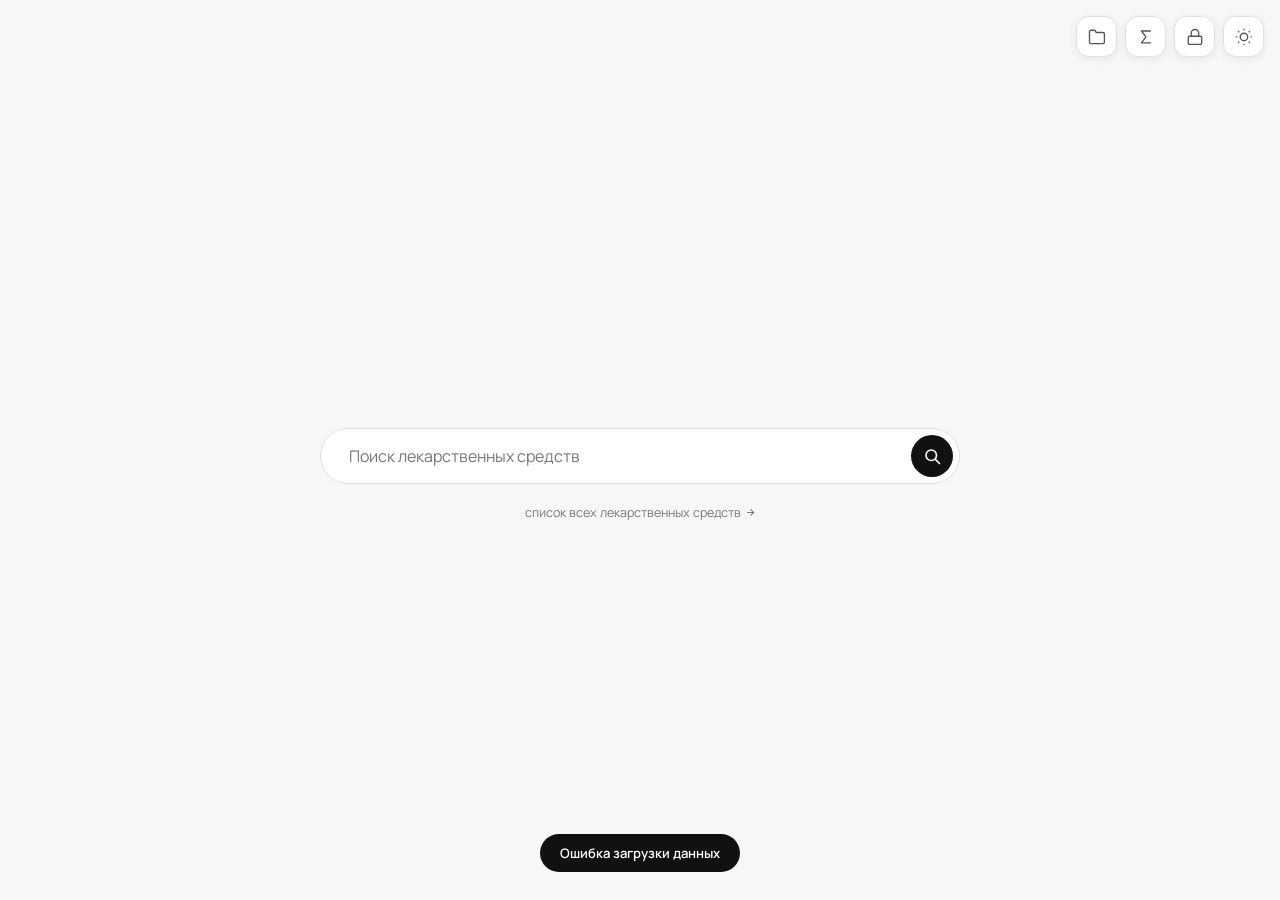
<file: index-15.html>
<!DOCTYPE html>
<html lang="ru">
<head>
<meta charset="UTF-8">
<meta name="viewport" content="width=device-width, initial-scale=1.0">
<title>Справочник ЛС</title>
<link href="https://fonts.googleapis.com/css2?family=Manrope:wght@300;400;500;600;700&display=swap" rel="stylesheet">
<style>
*,*::before,*::after{box-sizing:border-box;margin:0;padding:0}
:root{
  --bg:#f7f7f5;--text:#111;--muted:#777;--border:#e0e0e0;--white:#fff;
  --surface:#f0f0ee;--surface2:#e8e8e6;
  --instr-btn:#f0f0ee;--instr-btn-hover:#e0e0de;
  --cite-bg:#f7f7f5;
  --lock-bg:rgba(247,247,245,.88);--lock-bg-hover:rgba(247,247,245,.7);
  --loader-top:#111;
  --dosage-bg:#fafaf8;--dosage-border:#d8d8d6;
  --dosage-head-bg:#f2f2f0;
  --dosage-head-border:#e4e4e2;
  --dosage-text:#111;--dosage-body:#3a3a3a;
  --dosage-chip-bg:#efefed;--dosage-chip-border:#d2d2d0;
  --dosage-chip-color:#555;
  --dosage-chip-red-bg:rgba(185,28,28,.07);--dosage-chip-red-border:rgba(185,28,28,.22);--dosage-chip-red-color:#b91c1c;
  --dosage-chip-violet-bg:rgba(109,40,217,.07);--dosage-chip-violet-border:rgba(109,40,217,.22);--dosage-chip-violet-color:#6d28d9;
  --dosage-body-bg:rgba(0,0,0,.025);--dosage-body-border:rgba(0,0,0,.22);
  --dosage-shadow:0 1px 4px rgba(0,0,0,.06),0 0 0 1px rgba(0,0,0,.03);
  --dosage-shadow-hover:0 4px 16px rgba(0,0,0,.09),0 1px 3px rgba(0,0,0,.05);
  --dosage-info-rgb:17,17,17;
  --catalog-item-border:#f0f0ee;--drop-item-border:#f0f0ee;
  --fav-border:#111;
  --search-btn-bg:#111;--search-btn-hover:#333;
  --add-btn-bg:#111;--add-btn-hover:#333;
  --edit-btn-bg:#111;--edit-btn-border:#111;--edit-btn-active-bg:#fff;--edit-btn-active-color:#111;
  --back-btn-hover:#ebebeb;
  --search-focus-border:#111;
  --folder-btn-hover:#f0f0ee;--folder-btn-hover-border:#bbb;
  --folder-svg:#555;
  --header-bg:rgba(247,247,245,.93);
  --tag-green-bg:rgba(34,197,94,.12);--tag-green-border:rgba(34,197,94,.38);--tag-green-color:#15803d;
  --tag-yellow-bg:rgba(234,179,8,.11);--tag-yellow-border:rgba(234,179,8,.38);--tag-yellow-color:#7a4f00;
  --tag-red-bg:rgba(239,68,68,.10);--tag-red-border:rgba(239,68,68,.35);--tag-red-color:#b91c1c;
  --tag-violet-bg:rgba(167,139,250,.13);--tag-violet-border:rgba(167,139,250,.42);--tag-violet-color:#6d28d9;
  --pdf-color:#cc0000;--pdf-border:#fca5a5;
  --del-hover-bg:#fef2f2;
  --ep-input-bg:#f7f7f5;--ep-input-focus-bg:#fff;--ep-input-focus-border:#111;
  --ep-save-bg:#111;--ep-save-hover:#333;--ep-save-color:#fff;
  --ep-move-hover:#f0f0ee;
  --ep-add-hover-bg:#fafaf8;
  --catalog-arrow:#ccc;
  --di-del-color:#ccc;
  --di-del-hover-bg:#fef2f2;
  --ep-section-lbl-color:#bbb;
  --drug-label-color:#bbb;
  --toast-bg:#111;--toast-color:#fff;
}
html.dark{
  --bg:#111;--text:#dedad4;--muted:#7a7570;--border:#2c2c2a;--white:#1a1917;
  --surface:#222;--surface2:#2a2a28;
  --instr-btn:#262623;--instr-btn-hover:#2e2e2b;
  --cite-bg:#1a1917;
  --lock-bg:rgba(17,17,17,.92);--lock-bg-hover:rgba(17,17,17,.78);
  --loader-top:#dedad4;
  --dosage-bg:#1e1e1c;--dosage-border:#333331;
  --dosage-head-bg:#252523;
  --dosage-head-border:#2e2e2c;
  --dosage-text:#dedad4;--dosage-body:#a0a09a;
  --dosage-chip-bg:#2a2a28;--dosage-chip-border:#3a3a38;
  --dosage-chip-color:#9a9690;
  --dosage-chip-red-bg:rgba(239,68,68,.1);--dosage-chip-red-border:rgba(239,68,68,.28);--dosage-chip-red-color:#f87171;
  --dosage-chip-violet-bg:rgba(167,139,250,.1);--dosage-chip-violet-border:rgba(167,139,250,.28);--dosage-chip-violet-color:#a78bfa;
  --dosage-body-bg:rgba(255,255,255,.03);--dosage-body-border:rgba(255,255,255,.22);
  --dosage-shadow:0 1px 6px rgba(0,0,0,.35),0 0 0 1px rgba(255,255,255,.03);
  --dosage-shadow-hover:0 4px 20px rgba(0,0,0,.5),0 1px 4px rgba(0,0,0,.3);
  --dosage-info-rgb:222,218,212;
  --catalog-item-border:#222;--drop-item-border:#222;
  --fav-border:#dedad4;
  --search-btn-bg:#dedad4;--search-btn-hover:#ccc9c3;
  --add-btn-bg:#dedad4;--add-btn-hover:#ccc9c3;
  --edit-btn-bg:#dedad4;--edit-btn-border:#dedad4;--edit-btn-active-bg:#1a1917;--edit-btn-active-color:#dedad4;
  --back-btn-hover:#252523;
  --search-focus-border:#dedad4;
  --folder-btn-hover:#252523;--folder-btn-hover-border:#555;
  --folder-svg:#999;
  --header-bg:rgba(17,17,17,.95);
  --tag-green-bg:rgba(34,197,94,.1);--tag-green-border:rgba(34,197,94,.28);--tag-green-color:#4ade80;
  --tag-yellow-bg:rgba(234,179,8,.1);--tag-yellow-border:rgba(234,179,8,.28);--tag-yellow-color:#fbbf24;
  --tag-red-bg:rgba(239,68,68,.1);--tag-red-border:rgba(239,68,68,.28);--tag-red-color:#f87171;
  --tag-violet-bg:rgba(167,139,250,.12);--tag-violet-border:rgba(167,139,250,.32);--tag-violet-color:#a78bfa;
  --pdf-color:#f87171;--pdf-border:rgba(248,113,113,.4);
  --del-hover-bg:#2a1818;
  --ep-input-bg:#151513;--ep-input-focus-bg:#1a1917;--ep-input-focus-border:#dedad4;
  --ep-save-bg:#dedad4;--ep-save-hover:#ccc9c3;--ep-save-color:#111;
  --ep-move-hover:#252523;
  --ep-add-hover-bg:#1f1f1d;
  --catalog-arrow:#555;
  --di-del-color:#555;
  --di-del-hover-bg:#2a1818;
  --ep-section-lbl-color:#555;
  --drug-label-color:#555;
  --toast-bg:#dedad4;--toast-color:#111;
}
body{font-family:'Manrope',sans-serif;background:var(--bg);color:var(--text);min-height:100vh;transition:background .3s,color .3s}

/* ══════════════════ LOADING ══════════════════ */
#loading-screen{position:fixed;inset:0;background:var(--bg);display:flex;align-items:center;justify-content:center;z-index:1000;flex-direction:column;gap:14px}
.loader{width:32px;height:32px;border:2.5px solid var(--border);border-top-color:var(--loader-top);border-radius:50%;animation:spin .7s linear infinite}
@keyframes spin{to{transform:rotate(360deg)}}
.loader-text{font-size:.8rem;color:var(--muted);font-weight:600;letter-spacing:.06em}

/* ══════════════════ TOAST ══════════════════ */
#toast{position:fixed;bottom:28px;left:50%;transform:translateX(-50%) translateY(20px);background:var(--toast-bg);color:var(--toast-color);padding:10px 20px;border-radius:100px;font-size:.82rem;font-weight:600;opacity:0;transition:all .25s;pointer-events:none;z-index:999;white-space:nowrap}
#toast.show{opacity:1;transform:translateX(-50%) translateY(0)}

/* ══════════════════ CATALOG MODAL ══════════════════ */
.folder-btn{position:fixed;top:16px;right:16px;width:clamp(38px,3.2vw,52px);height:clamp(38px,3.2vw,52px);background:var(--white);border:1.5px solid var(--border);border-radius:clamp(10px,1vw,14px);display:flex;align-items:center;justify-content:center;cursor:pointer;z-index:400;transition:background .15s,border-color .15s;box-shadow:0 2px 8px rgba(0,0,0,.07)}
.folder-btn:hover{background:var(--folder-btn-hover);border-color:var(--folder-btn-hover-border)}
.folder-btn svg{width:clamp(17px,1.4vw,24px);height:clamp(17px,1.4vw,24px);stroke:var(--folder-svg);fill:none;stroke-width:1.8}
.catalog-overlay{position:fixed;inset:0;background:rgba(0,0,0,.18);z-index:300;display:none;align-items:flex-start;justify-content:flex-end;padding:68px 24px 0}
.catalog-overlay.open{display:flex}
.catalog-modal{background:var(--white);border:1.5px solid var(--border);border-radius:18px;width:320px;max-height:70vh;overflow:hidden;display:flex;flex-direction:column;box-shadow:0 12px 40px rgba(0,0,0,.12)}
.catalog-header{padding:16px 20px 12px;border-bottom:1px solid var(--border);display:flex;align-items:center;justify-content:space-between}
.catalog-header-title{font-size:.75rem;font-weight:700;letter-spacing:.1em;text-transform:uppercase;color:var(--muted)}
.catalog-count{font-size:.72rem;color:var(--muted);background:var(--bg);padding:2px 8px;border-radius:20px;font-weight:600}
.catalog-list{overflow-y:auto;flex:1}
.catalog-item{padding:12px 20px;cursor:pointer;border-bottom:1px solid var(--catalog-item-border);transition:background .12s;display:flex;align-items:center;justify-content:space-between;gap:8px}
.catalog-item:last-child{border-bottom:none}
.catalog-item:hover{background:var(--bg)}
.catalog-item-name{font-size:.9rem;font-weight:600}
.catalog-item-sub{font-size:.75rem;color:var(--muted);font-style:italic}
.catalog-empty{padding:24px 20px;text-align:center;color:var(--muted);font-size:.85rem}
.catalog-letter{padding:6px 20px 4px;font-size:.65rem;font-weight:700;letter-spacing:.12em;text-transform:uppercase;color:var(--muted);opacity:.5;pointer-events:none;user-select:none}
.catalog-arrow{color:var(--catalog-arrow);font-size:.8rem;flex-shrink:0}

/* ══════════════════ CATALOG GROUPS ══════════════════ */
.catalog-toolbar{padding:10px 14px 8px;border-bottom:1px solid var(--border);display:flex;align-items:center;gap:8px;flex-wrap:wrap}
.catalog-filter-btn{display:flex;align-items:center;gap:5px;background:var(--bg);border:1.5px solid var(--border);border-radius:20px;padding:4px 11px;font-family:'Manrope',sans-serif;font-size:.72rem;font-weight:600;color:var(--muted);cursor:pointer;transition:background .12s,border-color .12s,color .12s;white-space:nowrap}
.catalog-filter-btn:hover{background:var(--surface2);color:var(--text)}
.catalog-filter-btn.active{background:var(--text);border-color:var(--text);color:var(--bg)}
.catalog-filter-btn svg{width:11px;height:11px;stroke:currentColor;fill:none;stroke-width:2.2;flex-shrink:0}
.catalog-group-chip{display:flex;align-items:center;gap:4px;padding:4px 10px;border-radius:20px;border:1.5px solid var(--border);font-family:'Manrope',sans-serif;font-size:.72rem;font-weight:600;cursor:pointer;transition:all .12s;white-space:nowrap;color:var(--muted);background:var(--bg)}
.catalog-group-chip:hover{background:var(--surface2);color:var(--text);border-color:var(--muted)}
.catalog-group-chip.selected{background:var(--text);color:var(--bg);border-color:var(--text)}
.catalog-group-chip.all-chip{background:var(--surface);border-color:transparent}
.catalog-group-chip.all-chip.selected{background:var(--text);color:var(--bg);border-color:var(--text)}
.catalog-chips-row{padding:10px 14px 6px;border-bottom:1px solid var(--border);display:flex;gap:6px;flex-wrap:wrap}
.catalog-item-group-dot{width:7px;height:7px;border-radius:50%;flex-shrink:0;margin-top:1px}

/* Groups editor overlay */
.groups-editor-overlay{position:fixed;inset:0;background:rgba(0,0,0,.32);z-index:600;display:none;align-items:center;justify-content:center;padding:24px}
.groups-editor-overlay.open{display:flex}
.groups-editor-modal{background:var(--white);border:1.5px solid var(--border);border-radius:20px;width:100%;max-width:420px;max-height:85vh;display:flex;flex-direction:column;box-shadow:0 20px 60px rgba(0,0,0,.18);overflow:hidden}
.groups-editor-header{padding:18px 20px 14px;border-bottom:1px solid var(--border);display:flex;align-items:center;justify-content:space-between;flex-shrink:0}
.groups-editor-title{font-size:.9rem;font-weight:700;color:var(--text)}
.groups-editor-close{width:28px;height:28px;background:var(--surface);border:none;border-radius:8px;display:flex;align-items:center;justify-content:center;cursor:pointer;transition:background .15s}
.groups-editor-close:hover{background:var(--surface2)}
.groups-editor-close svg{width:13px;height:13px;stroke:var(--muted);fill:none;stroke-width:2.2}
.groups-editor-body{flex:1;overflow-y:auto;padding:14px 16px}
.ge-group-item{display:flex;align-items:center;gap:8px;padding:8px 10px;border:1.5px solid var(--border);border-radius:10px;margin-bottom:8px;background:var(--bg)}
.ge-color-dot{width:14px;height:14px;border-radius:4px;flex-shrink:0;cursor:pointer;border:1.5px solid rgba(0,0,0,.1)}
.ge-group-name-input{flex:1;font-family:'Manrope',sans-serif;font-size:.84rem;border:none;outline:none;background:transparent;color:var(--text)}
.ge-del-btn{background:none;border:none;cursor:pointer;color:var(--muted);padding:3px 5px;border-radius:6px;font-size:.8rem;transition:background .12s,color .12s;flex-shrink:0}
.ge-del-btn:hover{background:var(--del-hover-bg);color:#e05555}
.ge-add-row{display:flex;gap:8px;align-items:center;padding:8px 0 2px}
.ge-add-input{flex:1;font-family:'Manrope',sans-serif;font-size:.84rem;border:1.5px solid var(--border);border-radius:10px;padding:8px 12px;outline:none;background:var(--ep-input-bg);color:var(--text);transition:border-color .15s}
.ge-add-input:focus{border-color:var(--text)}
.ge-add-btn{background:var(--text);color:var(--bg);border:none;border-radius:10px;padding:8px 14px;font-family:'Manrope',sans-serif;font-size:.78rem;font-weight:700;cursor:pointer;transition:opacity .15s;white-space:nowrap;flex-shrink:0}
.ge-add-btn:hover{opacity:.8}
.ge-footer{padding:12px 16px 16px;border-top:1px solid var(--border);flex-shrink:0;display:flex;gap:8px;justify-content:flex-end}
.ge-save-btn{background:var(--ep-save-bg);color:var(--ep-save-color);border:none;border-radius:10px;padding:9px 20px;font-family:'Manrope',sans-serif;font-size:.84rem;font-weight:700;cursor:pointer;transition:background .15s}
.ge-save-btn:hover{background:var(--ep-save-hover)}
.ge-cancel-btn{background:var(--surface);color:var(--muted);border:1.5px solid var(--border);border-radius:10px;padding:9px 16px;font-family:'Manrope',sans-serif;font-size:.84rem;font-weight:600;cursor:pointer;transition:background .15s}
.ge-cancel-btn:hover{background:var(--surface2)}
/* Drug group assignment in editor */
.ep-group-select{width:100%;font-family:'Manrope',sans-serif;font-size:.87rem;border:1.5px solid var(--border);border-radius:10px;padding:9px 13px;outline:none;background:var(--ep-input-bg);color:var(--text);cursor:pointer;transition:border-color .15s;appearance:none;background-image:url("data:image/svg+xml,%3Csvg xmlns='http://www.w3.org/2000/svg' width='12' height='12' viewBox='0 0 24 24' fill='none' stroke='%23888' stroke-width='2.5'%3E%3Cpolyline points='6 9 12 15 18 9'/%3E%3C/svg%3E");background-repeat:no-repeat;background-position:right 13px center}
.ep-group-select:focus{border-color:var(--text)}

/* ══════════════════ SEARCH PAGE ══════════════════ */
#search-page{display:flex;flex-direction:column;align-items:center;justify-content:center;min-height:100vh;padding:80px 2rem 2rem;gap:16px}
.catalog-hint{font-size:.78rem;color:var(--muted);margin-top:4px;cursor:pointer;transition:color .15s;display:inline-flex;align-items:center;gap:4px}
.catalog-hint:hover{color:var(--text)}
.catalog-hint svg{width:11px;height:11px;stroke:currentColor;fill:none;stroke-width:2.2}
.search-wrap{width:100%;max-width:640px;position:relative}
.search-bar{display:flex;align-items:center;background:var(--white);border:1.5px solid var(--border);border-radius:100px;padding:6px 6px 6px 28px;gap:10px;transition:border-color .2s,box-shadow .2s}
.search-bar:focus-within{border-color:var(--search-focus-border);box-shadow:0 4px 24px rgba(0,0,0,.07)}
.search-bar input{flex:1;border:none;outline:none;font-family:'Manrope',sans-serif;font-size:1rem;background:transparent;color:var(--text);min-width:0}
.search-bar input::placeholder{color:var(--muted)}
.search-btn{width:42px;height:42px;background:var(--search-btn-bg);border:none;border-radius:50%;display:flex;align-items:center;justify-content:center;cursor:pointer;flex-shrink:0;transition:background .2s}
.search-btn:hover{background:var(--search-btn-hover)}
.search-btn svg{width:18px;height:18px;stroke:var(--bg);fill:none;stroke-width:2.2;stroke-linecap:round}
.dropdown{position:absolute;top:calc(100% + 8px);left:0;right:0;background:var(--white);border:1.5px solid var(--border);border-radius:18px;overflow:hidden;box-shadow:0 8px 32px rgba(0,0,0,.08);display:none;z-index:100;max-height:340px;overflow-y:auto}
.dropdown.open{display:block}
.dropdown-item{padding:14px 22px;cursor:pointer;font-size:.93rem;display:flex;align-items:center;justify-content:space-between;gap:12px;transition:background .15s;border-bottom:1px solid var(--drop-item-border)}
.dropdown-item:last-child{border-bottom:none}
.dropdown-item:hover{background:var(--bg)}
.di-name{font-weight:600}.di-sub{color:var(--muted);font-size:.8rem}
.di-del{background:none;border:none;cursor:pointer;padding:4px 6px;border-radius:6px;color:var(--di-del-color);font-size:.8rem;transition:background .15s,color .15s;flex-shrink:0}
.di-del:hover{background:var(--di-del-hover-bg);color:#e05555}

.add-drug-wrap{width:100%;max-width:640px}
.add-drug-bar{display:flex;align-items:center;background:var(--white);border:1.5px solid var(--border);border-radius:100px;padding:6px 6px 6px 22px;gap:10px;transition:border-color .2s,box-shadow .2s}
.add-drug-bar:focus-within{border-color:var(--search-focus-border);box-shadow:0 4px 24px rgba(0,0,0,.07)}
.add-drug-bar input{flex:1;border:none;outline:none;font-family:'Manrope',sans-serif;font-size:.9rem;background:transparent;color:var(--text);min-width:0}
.add-drug-bar input::placeholder{color:var(--muted)}
.add-btn{height:36px;background:var(--add-btn-bg);border:none;border-radius:100px;display:flex;align-items:center;gap:6px;padding:0 16px;cursor:pointer;flex-shrink:0;transition:background .2s;color:var(--bg);font-family:'Manrope',sans-serif;font-size:.78rem;font-weight:700;white-space:nowrap}
.add-btn:hover{background:var(--add-btn-hover)}
.add-btn:disabled{background:var(--muted);cursor:not-allowed}
.add-btn svg{width:14px;height:14px;stroke:var(--bg);fill:none;stroke-width:2.5;stroke-linecap:round}

/* ══════════════════ DRUG PAGE ══════════════════ */
#drug-page{display:none;min-height:100vh}
.drug-header{position:sticky;top:0;z-index:50;background:var(--header-bg);backdrop-filter:blur(12px);border-bottom:1px solid var(--border);padding:13px 16px 13px 28px;display:flex;align-items:center;justify-content:space-between;gap:12px}
.drug-header-left{display:flex;align-items:center;gap:12px;min-width:0;flex:1}
.drug-header-title{font-size:1.05rem;font-weight:700;overflow:hidden;text-overflow:ellipsis;white-space:nowrap}
.drug-header-right{display:flex;align-items:center;gap:8px;flex-shrink:0}
.back-btn{display:flex;align-items:center;gap:6px;background:none;border:none;cursor:pointer;font-family:'Manrope',sans-serif;font-size:.85rem;color:var(--muted);padding:6px 10px;border-radius:8px;transition:background .15s,color .15s;white-space:nowrap;flex-shrink:0}
.back-btn:hover{background:var(--back-btn-hover);color:var(--text)}
.back-btn svg{width:14px;height:14px;stroke:currentColor;fill:none;stroke-width:2.2}
.edit-page-btn{display:flex;align-items:center;gap:7px;background:var(--edit-btn-bg);color:var(--bg);border:1.5px solid var(--edit-btn-border);border-radius:10px;padding:8px 14px;font-family:'Manrope',sans-serif;font-size:.82rem;font-weight:600;cursor:pointer;transition:background .15s,color .15s;white-space:nowrap}
.edit-page-btn svg{width:13px;height:13px;stroke:currentColor;fill:none;stroke-width:2.1}
.edit-page-btn:hover{opacity:.85}
.edit-page-btn.active{background:var(--edit-btn-active-bg);color:var(--edit-btn-active-color)}
.edit-page-btn.active:hover{background:var(--surface)}
.header-icon-btn{height:34px;background:none;border:1.5px solid var(--border);border-radius:9px;display:flex;align-items:center;justify-content:center;cursor:pointer;transition:background .15s,border-color .15s;flex-shrink:0;padding:0 8px;gap:5px;min-width:34px}
.header-icon-btn:hover{background:var(--folder-btn-hover);border-color:var(--folder-btn-hover-border)}
.header-icon-btn svg{width:15px;height:15px;stroke:var(--folder-svg);fill:none;stroke-width:1.8;flex-shrink:0}
.header-icon-btn .icon-label{display:none;font-size:.68rem;font-weight:600;color:var(--muted);white-space:nowrap;letter-spacing:.01em}
@media(min-width:900px){.header-icon-btn .icon-label{display:inline}}
@media(max-width:600px){.drug-header{padding:10px 8px;gap:6px}.edit-page-btn>span{display:none}.edit-page-btn{padding:8px 10px;gap:0}.drug-header-title{font-size:.88rem;max-width:120px}.header-icon-btn .icon-label{display:none!important}.drug-header-right{gap:4px}}

.drug-body{position:relative;display:flex;align-items:flex-start;min-height:calc(100vh - 57px)}
.drug-content{flex:1;max-width:720px;margin:0 auto;padding:40px 32px 80px}

/* ══════════════════ LEFT NAV ══════════════════ */
.drug-left-nav{display:none;position:fixed;top:77px;width:180px;max-height:calc(100vh - 100px);overflow-y:auto;padding:4px 0}
@media(min-width:1100px){
  .drug-left-nav{display:block}
  .drug-left-nav{left:calc(50% - 360px - 196px)}
}
@media(min-width:1400px){
  .drug-left-nav{left:calc(50% - 360px - 210px)}
}
.drug-left-nav-list{list-style:none;display:flex;flex-direction:column;gap:1px}
.drug-left-nav-item{display:flex;align-items:center;gap:0;padding:5px 10px 5px 0;cursor:pointer;transition:color .15s;text-decoration:none;border:none;background:none;font-family:'Manrope',sans-serif;text-align:left;width:100%;color:var(--muted);font-size:.75rem;font-weight:500;line-height:1.4;position:relative}
.drug-left-nav-item:hover{color:var(--text)}
.drug-left-nav-item.active{color:var(--text);font-weight:600}
.drug-left-nav-bar{width:2px;min-width:2px;height:100%;border-radius:2px;background:transparent;margin-right:10px;align-self:stretch;transition:background .2s;flex-shrink:0}
.drug-left-nav-item.active .drug-left-nav-bar{background:var(--text)}
.drug-left-nav-item:hover .drug-left-nav-bar{background:var(--border)}
.drug-left-nav-sub{font-size:.68rem;color:var(--muted);opacity:.7;display:block;margin-top:1px}
.drug-left-nav.editor-open{display:none!important}
/* ══════════════════ EDITOR PANEL ══════════════════ */
.editor-panel{width:0;overflow:hidden;transition:width .32s cubic-bezier(.4,0,.2,1);border-left:0px solid var(--border);background:var(--white);position:sticky;top:57px;height:calc(100vh - 57px);flex-shrink:0;display:flex;flex-direction:column}
.editor-panel.open{width:440px;border-left-width:1.5px}
.ep-inner{padding:28px 24px 16px;min-width:440px;overflow-y:auto;flex:1}
.ep-footer{min-width:440px;padding:12px 24px 16px;border-top:1.5px solid var(--border);background:var(--white);flex-shrink:0}
.ep-title{font-size:.68rem;font-weight:700;letter-spacing:.13em;text-transform:uppercase;color:var(--muted);margin-bottom:24px}
.ep-section{margin-bottom:28px}
.ep-section-label{font-size:.68rem;font-weight:700;letter-spacing:.11em;text-transform:uppercase;color:var(--ep-section-lbl-color);margin-bottom:12px;padding-bottom:7px;border-bottom:1px solid var(--border)}
.ep-field{margin-bottom:12px}
.ep-field label{display:block;font-size:.73rem;font-weight:600;color:var(--muted);margin-bottom:5px}
.ep-input{width:100%;font-family:'Manrope',sans-serif;font-size:.87rem;border:1.5px solid var(--border);border-radius:10px;padding:9px 13px;outline:none;background:var(--ep-input-bg);color:var(--text);transition:border-color .15s,background .15s}
.ep-input:focus{border-color:var(--ep-input-focus-border);background:var(--ep-input-focus-bg)}
.ep-textarea{width:100%;font-family:'Manrope',sans-serif;font-size:.87rem;border:1.5px solid var(--border);border-radius:10px;padding:9px 13px;outline:none;background:var(--ep-input-bg);color:var(--text);resize:vertical;min-height:80px;line-height:1.65;transition:border-color .15s,background .15s}
.ep-textarea:focus{border-color:var(--ep-input-focus-border);background:var(--ep-input-focus-bg)}
.ep-select{width:100%;font-family:'Manrope',sans-serif;font-size:.87rem;border:1.5px solid var(--border);border-radius:10px;padding:9px 13px;outline:none;background:var(--ep-input-bg);color:var(--text);cursor:pointer;transition:border-color .15s,background .15s;appearance:none;background-image:url("data:image/svg+xml,%3Csvg xmlns='http://www.w3.org/2000/svg' width='12' height='12' viewBox='0 0 24 24' fill='none' stroke='%23888' stroke-width='2.5'%3E%3Cpolyline points='6 9 12 15 18 9'/%3E%3C/svg%3E");background-repeat:no-repeat;background-position:right 13px center}
.ep-select:focus{border-color:var(--ep-input-focus-border);background-color:var(--ep-input-focus-bg)}
.ep-tag-row{display:flex;align-items:center;gap:9px;margin-bottom:8px}
.ep-tag-dot{width:9px;height:9px;border-radius:3px;flex-shrink:0}
.ep-tag-dot.green{background:#22c55e}.ep-tag-dot.yellow{background:#eab308}.ep-tag-dot.red{background:#ef4444}.ep-tag-dot.violet{background:#a78bfa}
.ep-tag-lbl{font-size:.73rem;color:var(--muted);width:80px;flex-shrink:0;font-weight:600}
.ep-tag-input{flex:1;font-family:'Manrope',sans-serif;font-size:.84rem;border:1.5px solid var(--border);border-radius:8px;padding:7px 11px;outline:none;background:var(--ep-input-bg);color:var(--text);transition:border-color .15s}
.ep-tag-input:focus{border-color:var(--ep-input-focus-border);background:var(--ep-input-focus-bg)}
.ep-dos-item{background:var(--ep-input-bg);border:1.5px solid var(--border);border-radius:10px;padding:12px 14px;margin-bottom:8px}
.ep-dos-item .ep-input{margin-bottom:8px;background:var(--white)}
.ep-dos-item .ep-textarea{background:var(--white);min-height:68px}
.ep-lnk-item{background:var(--ep-input-bg);border:1.5px solid var(--border);border-radius:12px;padding:14px;margin-bottom:10px}
.ep-lnk-item .ep-input,.ep-lnk-item .ep-textarea,.ep-lnk-item .ep-select{margin-bottom:8px;background:var(--white)}
.ep-lnk-tags-row{display:flex;gap:6px;margin-bottom:8px}
.ep-lnk-tags-row .ep-input{margin-bottom:0}
.ep-remove-btn{background:none;border:none;cursor:pointer;font-family:'Manrope',sans-serif;font-size:.72rem;color:var(--muted);padding:5px 0;margin-top:4px;transition:color .15s;display:block}
.ep-remove-btn:hover{color:var(--tag-red-color)}
.ep-move-btns{display:flex;gap:3px;flex-shrink:0}
.ep-move-btn{background:none;border:1px solid var(--border);border-radius:6px;cursor:pointer;width:24px;height:24px;display:flex;align-items:center;justify-content:center;color:var(--muted);transition:all .15s;padding:0}
.ep-move-btn:hover{background:var(--ep-move-hover);border-color:var(--muted);color:var(--text)}
.ep-move-btn:disabled{opacity:.25;cursor:default}
.ep-move-btn svg{width:12px;height:12px;stroke:currentColor;fill:none;stroke-width:2.5;stroke-linecap:round}
.ep-add-btn{width:100%;background:none;border:1.5px dashed var(--border);border-radius:10px;padding:10px;font-family:'Manrope',sans-serif;font-size:.8rem;font-weight:600;color:var(--muted);cursor:pointer;transition:all .15s;margin-top:2px}
.ep-add-btn:hover{border-color:var(--muted);color:var(--text);background:var(--ep-add-hover-bg)}
.ep-save-btn{width:100%;background:var(--ep-save-bg);color:var(--bg);border:none;border-radius:10px;padding:12px;font-family:'Manrope',sans-serif;font-size:.88rem;font-weight:700;cursor:pointer;transition:background .15s;margin-top:6px}
.ep-save-btn:hover{background:var(--ep-save-hover)}
.ep-save-btn:disabled{background:var(--muted);cursor:not-allowed}
.ep-delete-btn{width:100%;background:none;color:var(--tag-red-color);border:1.5px solid var(--tag-red-border);border-radius:10px;padding:11px;font-family:'Manrope',sans-serif;font-size:.85rem;font-weight:600;cursor:pointer;transition:all .15s;margin-top:8px}
.ep-delete-btn:hover{background:var(--del-hover-bg);border-color:var(--tag-red-color)}

/* ══════════════════ VIEW ELEMENTS ══════════════════ */
.section-label{font-size:.7rem;font-weight:700;letter-spacing:.12em;text-transform:uppercase;color:var(--muted);margin-bottom:10px}
.drug-mnn-label{font-size:.65rem;font-weight:700;letter-spacing:.12em;text-transform:uppercase;color:var(--muted);margin-bottom:3px}
.drug-title{font-size:2rem;font-weight:700;letter-spacing:-.5px;margin-bottom:6px}
.drug-subtitle{color:var(--muted);font-size:.92rem;margin-bottom:4px;font-style:italic}
.drug-trade-label{font-size:.65rem;font-weight:700;letter-spacing:.12em;text-transform:uppercase;color:var(--muted);margin-bottom:3px;margin-top:10px}
.drug-trade{color:var(--muted);font-size:.88rem;margin-bottom:22px}
.dosage-card-chips{display:flex;flex-wrap:wrap;gap:4px;margin-bottom:0}
.dosage-chip{font-size:.69rem;font-weight:600;padding:2px 8px;border-radius:4px;background:var(--dosage-chip-bg);border:1px solid var(--dosage-chip-border);color:var(--dosage-chip-color);letter-spacing:.01em;white-space:nowrap}
.dosage-chip.red{background:var(--dosage-chip-red-bg);border-color:var(--dosage-chip-red-border);color:var(--dosage-chip-red-color)}
.dosage-chip.violet{background:var(--dosage-chip-violet-bg);border-color:var(--dosage-chip-violet-border);color:var(--dosage-chip-violet-color)}

/* instr links list */
.instr-links-list{display:flex;flex-direction:column;gap:8px;margin-bottom:20px}
.instr-link-item{background:var(--white);border:1.5px solid var(--border);border-radius:12px;padding:13px 18px;display:flex;align-items:center;justify-content:space-between;gap:12px}
.instr-link-name{font-size:.9rem;color:var(--text)}
.instr-link-btn{display:inline-flex;align-items:center;gap:5px;font-size:.82rem;font-weight:600;color:var(--text);background:var(--instr-btn);padding:6px 12px;border-radius:8px;text-decoration:none;white-space:nowrap;transition:background .15s;flex-shrink:0}
.instr-link-btn:hover{background:var(--instr-btn-hover)}
.instr-link-btn svg{width:11px;height:11px;stroke:currentColor;fill:none;stroke-width:2.2}

/* info bubble */
.info-bubble{display:inline-flex;align-items:center;justify-content:center;width:16px;height:16px;border-radius:50%;border:1.5px solid rgba(128,128,128,.5);color:rgba(128,128,128,.8);font-size:9px;font-weight:700;cursor:pointer;flex-shrink:0;transition:all .15s;font-style:normal;margin-left:6px;vertical-align:middle;user-select:none;line-height:1}
.info-bubble:hover{border-color:rgba(128,128,128,.9);color:rgba(128,128,128,1);background:rgba(128,128,128,.12)}
.dosage-card .info-bubble{border-color:rgba(var(--dosage-info-rgb),.4);color:rgba(var(--dosage-info-rgb),.65)}
.dosage-card .info-bubble:hover{border-color:rgba(var(--dosage-info-rgb),.7);color:rgba(var(--dosage-info-rgb),.9);background:rgba(var(--dosage-info-rgb),.1)}

/* info modal */
.info-overlay{position:fixed;inset:0;background:rgba(0,0,0,.3);z-index:700;display:none;align-items:center;justify-content:center;padding:24px}
.info-overlay.open{display:flex}
.info-modal{background:var(--white);border:1.5px solid var(--border);border-radius:18px;width:100%;max-width:480px;box-shadow:0 20px 60px rgba(0,0,0,.18);overflow:hidden;cursor:pointer}
.info-modal-body{padding:24px 26px;font-size:.92rem;line-height:1.75;color:var(--text);white-space:pre-wrap;max-height:70vh;overflow-y:auto}
.tags{display:flex;flex-wrap:wrap;gap:8px;margin-bottom:36px}
.tag{font-size:.78rem;font-weight:600;padding:5px 13px;border-radius:8px;border:1px solid transparent;letter-spacing:.02em}
.tag.green{background:var(--tag-green-bg);border-color:var(--tag-green-border);color:var(--tag-green-color)}
.tag.yellow{background:var(--tag-yellow-bg);border-color:var(--tag-yellow-border);color:var(--tag-yellow-color)}
.tag.red{background:var(--tag-red-bg);border-color:var(--tag-red-border);color:var(--tag-red-color)}
.tag.violet{background:var(--tag-violet-bg);border-color:var(--tag-violet-border);color:var(--tag-violet-color)}
.instr-block{background:var(--white);border:1.5px solid var(--border);border-radius:14px;padding:20px 24px;margin-bottom:16px;display:flex;align-items:center;justify-content:space-between;gap:16px}
.instr-block span{font-size:.93rem}
.instr-link{display:inline-flex;align-items:center;gap:6px;font-size:.82rem;font-weight:600;color:var(--text);background:var(--instr-btn);padding:7px 14px;border-radius:8px;text-decoration:none;white-space:nowrap;transition:background .15s}
.instr-link:hover{background:var(--instr-btn-hover)}
.instr-link svg{width:12px;height:12px;stroke:currentColor;fill:none;stroke-width:2.2}
.facts-block{margin-bottom:20px}
.facts-cards{display:flex;flex-direction:column;gap:10px}
.facts-card{background:var(--white);border:1.5px solid var(--border);border-radius:14px;padding:16px 20px;color:var(--text)}
.facts-card-title{font-size:.78rem;font-weight:700;letter-spacing:.04em;color:var(--muted);margin-bottom:6px;text-transform:uppercase}
.facts-card-body{font-size:.9rem;line-height:1.6}
.dosage-section{margin-bottom:16px;margin-top:20px}
.dosage-cards{display:flex;flex-direction:column;gap:8px}
.dosage-card{
  background:var(--dosage-bg);
  border:1px solid var(--dosage-border);
  border-radius:10px;
  overflow:hidden;
  box-shadow:var(--dosage-shadow);
  transition:box-shadow .2s ease,transform .15s ease;
}
.dosage-card:hover{
  box-shadow:var(--dosage-shadow-hover);
  transform:translateY(-1px);
}
.dosage-card-head{
  padding:11px 16px 10px 16px;
  background:var(--dosage-head-bg);
  border-bottom:1px solid var(--dosage-head-border);
  font-size:.82rem;
  font-weight:700;
  color:var(--dosage-text);
  letter-spacing:.01em;
  line-height:1.4;
}
.dosage-card-chips-row{
  display:flex;
  flex-wrap:wrap;
  gap:4px;
  padding:9px 16px 0 16px;
}
.dosage-card-body{
  padding:10px 14px 12px;
  margin:8px 12px 12px;
  font-size:.865rem;
  line-height:1.75;
  color:var(--dosage-body);
  background:var(--dosage-body-bg);
  border:1px solid var(--dosage-body-border);
  border-radius:8px;
}
.section-divider{border:none;border-top:1.5px solid var(--border);margin:32px 0}
.links-block{background:var(--white);border:1.5px solid var(--border);border-radius:14px;padding:22px 24px}
.links-list{list-style:none;display:flex;flex-direction:column;gap:16px;margin-top:14px}
.link-card{border:1.5px solid var(--border);border-radius:12px;overflow:hidden}
.link-card-body{padding:16px 18px}
.link-card-chips{display:flex;flex-wrap:wrap;gap:6px;margin-bottom:10px}
.chip{font-size:.72rem;font-weight:700;padding:3px 10px;border-radius:6px;background:rgba(128,128,128,.08);border:1px solid rgba(128,128,128,.18);color:var(--text);letter-spacing:.02em}
.chip.violet{background:var(--tag-violet-bg);border-color:var(--tag-violet-border);color:var(--tag-violet-color)}
.chip.red{background:var(--tag-red-bg);border-color:var(--tag-red-border);color:var(--tag-red-color)}
.link-card-note{font-size:.88rem;line-height:1.6;color:var(--text);margin-bottom:10px}
.link-card-cite{font-size:.78rem;line-height:1.55;color:var(--muted);font-style:italic;background:var(--cite-bg);border-radius:8px;padding:10px 12px;position:relative;margin-bottom:0;padding-right:90px}
.cite-copy-btn{position:absolute;top:8px;right:8px;background:none;border:1px solid var(--border);border-radius:6px;cursor:pointer;padding:3px 8px;font-family:'Manrope',sans-serif;font-size:.68rem;font-weight:600;color:var(--muted);transition:all .15s;white-space:nowrap}
.cite-copy-btn:hover{background:var(--text);color:var(--bg);border-color:var(--text)}
.link-card-foot{padding:0 18px 14px}
.link-card-url{display:inline-flex;align-items:center;gap:5px;font-size:.82rem;font-weight:600;color:var(--text);text-decoration:none;border-bottom:1px solid var(--border);padding-bottom:1px;transition:border-color .15s}
.link-card-url:hover{border-color:var(--text)}
.link-card-url svg{width:11px;height:11px;stroke:var(--muted);fill:none;stroke-width:2.2}
.link-card-pdf{display:inline-flex;align-items:center;gap:5px;font-size:.82rem;font-weight:600;color:var(--pdf-color);text-decoration:none;border-bottom:1px solid var(--pdf-border);padding-bottom:1px;transition:border-color .15s;margin-left:14px}
.link-card-pdf:hover{border-color:var(--pdf-color)}
.link-card-pdf svg{width:11px;height:11px;stroke:var(--pdf-color);fill:none;stroke-width:2.2}
.link-card.fav{border:1.5px solid var(--fav-border);}
.fav-star{display:inline-flex;align-items:center;justify-content:center;margin-left:auto;flex-shrink:0}
.fav-star svg{width:14px;height:14px;transition:all .15s}
.link-card-header{display:flex;align-items:center;gap:8px;margin-bottom:10px}
.ep-fav-btn{background:none;border:1.5px solid var(--border);border-radius:8px;padding:5px 10px;font-family:'Manrope',sans-serif;font-size:.75rem;font-weight:600;color:var(--muted);cursor:pointer;transition:all .15s;display:flex;align-items:center;gap:5px}
.ep-fav-btn svg{width:13px;height:13px;fill:none;stroke:currentColor;stroke-width:2;transition:all .15s}
.ep-fav-btn.active{background:rgba(234,179,8,.12);border-color:rgba(234,179,8,.5);color:var(--tag-yellow-color)}
.ep-fav-btn.active svg{fill:#eab308;stroke:#eab308}

/* ══════════════════ PASSWORD MODAL ══════════════════ */
.pwd-overlay{position:fixed;inset:0;background:rgba(0,0,0,.3);z-index:600;display:none;align-items:center;justify-content:center}
.pwd-overlay.open{display:flex}
.pwd-modal{background:var(--white);border-radius:18px;padding:32px 28px;width:320px;box-shadow:0 16px 48px rgba(0,0,0,.16)}
.pwd-modal-title{font-size:.95rem;font-weight:700;margin-bottom:6px}
.pwd-modal-sub{font-size:.8rem;color:var(--muted);margin-bottom:20px;line-height:1.5}
.pwd-input{width:100%;font-family:'Manrope',sans-serif;font-size:.9rem;border:1.5px solid var(--border);border-radius:10px;padding:10px 14px;outline:none;background:var(--bg);color:var(--text);transition:border-color .15s;margin-bottom:10px}
.pwd-input:focus{border-color:var(--ep-input-focus-border);background:var(--ep-input-focus-bg)}
.pwd-input.error{border-color:#ef4444;animation:shake .3s}
@keyframes shake{0%,100%{transform:translateX(0)}25%{transform:translateX(-6px)}75%{transform:translateX(6px)}}
.pwd-error{font-size:.75rem;color:#ef4444;margin-bottom:10px;display:none}
.pwd-actions{display:flex;gap:8px}
.pwd-btn-ok{flex:1;background:var(--ep-save-bg);color:var(--ep-save-color);border:none;border-radius:10px;padding:10px;font-family:'Manrope',sans-serif;font-size:.85rem;font-weight:700;cursor:pointer;transition:background .15s}
.pwd-btn-ok:hover{background:var(--ep-save-hover)}
.pwd-btn-cancel{background:none;border:1.5px solid var(--border);border-radius:10px;padding:10px 16px;font-family:'Manrope',sans-serif;font-size:.85rem;color:var(--muted);cursor:pointer;transition:all .15s}
.pwd-btn-cancel:hover{border-color:var(--muted);color:var(--text)}

/* locked section overlay */
.ep-locked{position:relative}
.ep-lock-overlay{position:absolute;inset:0;background:var(--lock-bg);backdrop-filter:blur(2px);border-radius:10px;display:flex;align-items:center;justify-content:center;gap:6px;cursor:pointer;transition:background .15s;z-index:10}
.ep-lock-overlay:hover{background:var(--lock-bg-hover)}
.ep-lock-overlay svg{width:15px;height:15px;stroke:var(--muted);fill:none;stroke-width:2}
.ep-lock-overlay span{font-size:.78rem;font-weight:600;color:var(--muted)}
.quick-links-block{display:flex;flex-direction:column;gap:10px;margin-bottom:20px}
.quick-link-item{display:flex;align-items:center;justify-content:space-between;background:var(--white);border:1.5px solid var(--border);border-radius:12px;padding:14px 18px;gap:12px}
.quick-link-label{font-size:.88rem;color:var(--muted)}
.quick-link-label span{font-size:.72rem;color:var(--drug-label-color);display:block;margin-top:2px}
.quick-link-btn{display:inline-flex;align-items:center;gap:6px;font-size:.82rem;font-weight:600;color:var(--text);background:var(--instr-btn);padding:7px 14px;border-radius:8px;text-decoration:none;white-space:nowrap;transition:background .15s;flex-shrink:0}
.quick-link-btn:hover{background:var(--instr-btn-hover)}
.quick-link-btn svg{width:11px;height:11px;stroke:currentColor;fill:none;stroke-width:2.2}

/* ══════════════════ CALC & TOPICS MODALS ══════════════════ */
.panel-overlay{position:fixed;inset:0;background:rgba(0,0,0,.18);z-index:300;display:none;align-items:flex-start;justify-content:flex-end;padding:68px 24px 0}
.panel-overlay.open{display:flex}
.panel-modal{background:var(--white);border:1.5px solid var(--border);border-radius:18px;width:340px;max-height:80vh;overflow:hidden;display:flex;flex-direction:column;box-shadow:0 12px 40px rgba(0,0,0,.12)}
.panel-header{padding:16px 20px 12px;border-bottom:1px solid var(--border);display:flex;align-items:center;justify-content:space-between;flex-shrink:0}
.panel-header-title{font-size:.75rem;font-weight:700;letter-spacing:.1em;text-transform:uppercase;color:var(--muted)}
.panel-body{overflow-y:auto;flex:1;padding:8px 0}
.panel-item{padding:14px 20px;cursor:pointer;border-bottom:1px solid var(--catalog-item-border);transition:background .12s;display:flex;align-items:center;justify-content:space-between;gap:8px}
.panel-item:last-child{border-bottom:none}
.panel-item:hover{background:var(--bg)}
.panel-item-name{font-size:.9rem;font-weight:600;color:var(--text);margin-bottom:2px}
.panel-item-desc{font-size:.75rem;color:var(--muted)}
.panel-empty{padding:24px 20px;text-align:center;color:var(--muted);font-size:.85rem}
.add-topic-bar{display:flex;align-items:center;background:var(--bg);border:1.5px solid var(--border);border-radius:10px;padding:5px 5px 5px 12px;gap:8px}
.add-topic-bar input{flex:1;border:none;outline:none;font-family:'Manrope',sans-serif;font-size:.85rem;background:transparent;color:var(--text)}
.add-topic-bar input::placeholder{color:var(--muted)}

/* centered calc modal */
.center-overlay{position:fixed;inset:0;background:rgba(0,0,0,.3);z-index:500;display:none;align-items:center;justify-content:center;padding:24px}
.center-overlay.open{display:flex}
.center-modal{background:var(--white);border:1.5px solid var(--border);border-radius:20px;width:100%;max-width:400px;box-shadow:0 20px 60px rgba(0,0,0,.18);overflow:hidden}
.center-modal-header{padding:20px 22px 16px;display:flex;align-items:center;justify-content:space-between;border-bottom:1px solid var(--border)}
.center-modal-title{font-size:.95rem;font-weight:700;color:var(--text)}
.center-modal-close{width:28px;height:28px;background:var(--surface);border:none;border-radius:8px;display:flex;align-items:center;justify-content:center;cursor:pointer;flex-shrink:0;transition:background .15s}
.center-modal-close:hover{background:var(--surface2)}
.center-modal-close svg{width:13px;height:13px;stroke:var(--muted);fill:none;stroke-width:2.2}
.center-modal-body{padding:20px 22px 24px}
.calc-formula{font-size:.78rem;color:var(--muted);background:var(--bg);border-radius:8px;padding:8px 12px;margin-bottom:18px;font-family:monospace;letter-spacing:.02em}
.calc-field{margin-bottom:14px}
.calc-field label{display:block;font-size:.73rem;font-weight:600;color:var(--muted);margin-bottom:5px}
.calc-input{width:100%;font-family:'Manrope',sans-serif;font-size:.95rem;border:1.5px solid var(--border);border-radius:10px;padding:10px 14px;outline:none;background:var(--bg);color:var(--text);transition:border-color .15s,background .15s}
.calc-input:focus{border-color:var(--text);background:var(--white)}
.calc-result{margin-top:16px;background:var(--bg);border:1.5px solid var(--border);border-radius:14px;padding:18px 20px;display:none;transition:all .2s}
.calc-result.show{display:block}
.calc-result-val{font-size:2rem;font-weight:700;color:var(--text);letter-spacing:-.5px}
.calc-result-label{font-size:.75rem;color:var(--muted);margin-top:2px}
.calc-result-badge-pill{font-size:.75rem;font-weight:600;padding:4px 12px;border-radius:100px;background:var(--surface);color:var(--muted);border:1px solid var(--border);white-space:nowrap;align-self:center}
.calc-note{border-top:1px solid var(--border);margin-top:20px;padding-top:14px}
.calc-note.calc-note-empty{display:none}
.calc-note-text{font-size:.75rem;color:var(--muted);line-height:1.65}
.calc-note-toggle{display:inline-flex;align-items:center;gap:5px;cursor:pointer;font-size:.72rem;font-weight:600;color:var(--muted);background:none;border:none;padding:0;font-family:'Manrope',sans-serif;transition:color .15s;user-select:none}
.calc-note-toggle:hover{color:var(--text)}
.calc-note-toggle svg{width:12px;height:12px;stroke:currentColor;fill:none;stroke-width:2.3;transition:transform .22s cubic-bezier(.4,0,.2,1);flex-shrink:0}
.calc-note-toggle.open svg{transform:rotate(180deg)}
.calc-note-body{overflow:hidden;max-height:0;opacity:0;transition:max-height .28s ease,opacity .22s ease;margin-top:0;display:flex;flex-direction:column;gap:6px}
.calc-note-body.open{max-height:400px;opacity:1;margin-top:10px}
</style>
</head>
<body>

<div id="loading-screen">
  <div class="loader"></div>
  <div class="loader-text">Загрузка…</div>
</div>
<div id="toast"></div>

<!-- Info modal -->
<div class="info-overlay" id="info-overlay" onclick="closeInfoModal()">
  <div class="info-modal" onclick="event.stopPropagation()">
    <div class="info-modal-body" id="info-modal-body"></div>
  </div>
</div>

<!-- Password modal -->
<div class="pwd-overlay" id="pwd-overlay">
  <div class="pwd-modal">
    <div class="pwd-modal-title">Редактор</div>
    <div class="pwd-modal-sub">Введите пароль администратора для редактирования</div>
    <input class="pwd-input" id="pwd-input" type="password" placeholder="Пароль…" onkeydown="if(event.key==='Enter')checkPassword()"/>
    <div class="pwd-error" id="pwd-error">Неверный пароль</div>
    <div class="pwd-actions">
      <button class="pwd-btn-cancel" onclick="closePwdModal()">Отмена</button>
      <button class="pwd-btn-ok" onclick="checkPassword()">Войти</button>
    </div>
  </div>
</div>

<div id="header-btns-fixed" style="position:fixed;top:16px;right:16px;z-index:400;display:flex;gap:8px;align-items:center">
  <button class="folder-btn" onclick="toggleCatalog()" title="Все препараты" style="position:static">
    <svg viewBox="0 0 24 24" fill="none" stroke-width="1.8"><path d="M22 19a2 2 0 0 1-2 2H4a2 2 0 0 1-2-2V5a2 2 0 0 1 2-2h5l2 3h9a2 2 0 0 1 2 2z"/></svg>
  </button>
  <button class="folder-btn" onclick="toggleCalc()" title="Калькуляторы" style="position:static">
    <svg viewBox="0 0 24 24" fill="none" stroke="var(--folder-svg)" stroke-width="1.8" stroke-linecap="round" stroke-linejoin="round"><path d="M18 4H6l6 8-6 8h12"/></svg>
  </button>
  <button class="folder-btn" onclick="tryOpenTemplates()" title="Шаблоны" style="position:static" id="btn-templates">
    <svg viewBox="0 0 24 24" fill="none" stroke-width="1.8"><path d="M14 2H6a2 2 0 0 0-2 2v16a2 2 0 0 0 2 2h12a2 2 0 0 0 2-2V8z"/><polyline points="14 2 14 8 20 8"/><line x1="8" y1="13" x2="16" y2="13"/><line x1="8" y1="17" x2="13" y2="17"/></svg>
  </button>
  <button class="folder-btn" id="btn-admin-login" onclick="if(!isAdmin)openPwdModal()" title="Режим редактора" style="position:static">
    <svg viewBox="0 0 24 24" fill="none" stroke-width="1.8"><rect x="3" y="11" width="18" height="11" rx="2"/><path d="M7 11V7a5 5 0 0 1 10 0v4"/></svg>
  </button>
  <button class="folder-btn" id="theme-btn" onclick="toggleTheme()" title="Сменить тему" style="position:static">
    <svg class="theme-icon-moon" viewBox="0 0 24 24" fill="none" stroke-width="1.8" style="display:none"><path d="M21 12.79A9 9 0 1 1 11.21 3 7 7 0 0 0 21 12.79z"/></svg>
    <svg class="theme-icon-sun"  viewBox="0 0 24 24" fill="none" stroke-width="1.8"><circle cx="12" cy="12" r="5"/><line x1="12" y1="1" x2="12" y2="3"/><line x1="12" y1="21" x2="12" y2="23"/><line x1="4.22" y1="4.22" x2="5.64" y2="5.64"/><line x1="18.36" y1="18.36" x2="19.78" y2="19.78"/><line x1="1" y1="12" x2="3" y2="12"/><line x1="21" y1="12" x2="23" y2="12"/><line x1="4.22" y1="19.78" x2="5.64" y2="18.36"/><line x1="18.36" y1="5.64" x2="19.78" y2="4.22"/></svg>
  </button>
</div>
<div class="catalog-overlay" id="catalog-overlay" onclick="if(event.target===this)toggleCatalog()">
  <div class="catalog-modal">
    <div class="catalog-header">
      <span class="catalog-header-title">Все препараты</span>
      <div style="display:flex;align-items:center;gap:8px">
        <span class="catalog-count" id="catalog-count">0</span>
        <button class="catalog-filter-btn" id="btn-groups-editor" onclick="openGroupsEditor()" title="Управление группами" style="padding:4px 8px;display:none">
          <svg viewBox="0 0 24 24" style="width:13px;height:13px"><line x1="4" y1="6" x2="20" y2="6"/><line x1="4" y1="12" x2="14" y2="12"/><line x1="4" y1="18" x2="11" y2="18"/></svg>
          Группы
        </button>
      </div>
    </div>
    <div class="catalog-chips-row" id="catalog-chips-row" style="display:none"></div>
    <div class="catalog-list" id="catalog-list"></div>
  </div>
</div>

<!-- Groups Editor Modal -->
<div class="groups-editor-overlay" id="groups-editor-overlay" onclick="if(event.target===this)closeGroupsEditor()">
  <div class="groups-editor-modal">
    <div class="groups-editor-header">
      <span class="groups-editor-title">Управление группами</span>
      <button class="groups-editor-close" onclick="closeGroupsEditor()">
        <svg viewBox="0 0 24 24"><line x1="18" y1="6" x2="6" y2="18"/><line x1="6" y1="6" x2="18" y2="18"/></svg>
      </button>
    </div>
    <div class="groups-editor-body" id="ge-groups-list"></div>
    <div style="padding:0 16px 8px">
      <div class="ge-add-row">
        <input class="ge-add-input" id="ge-new-name" placeholder="Новая группа…" autocomplete="off" onkeydown="if(event.key==='Enter')geAddGroup()"/>
        <button class="ge-add-btn" onclick="geAddGroup()">+ Добавить</button>
      </div>
    </div>
    <div class="ge-footer">
      <button class="ge-cancel-btn" onclick="closeGroupsEditor()">Отмена</button>
      <button class="ge-save-btn" onclick="geApplySave()">Сохранить</button>
    </div>
  </div>
</div>

<!-- ═══ CALC LIST (side panel) ═══ -->
<div class="catalog-overlay" id="calc-overlay" onclick="if(event.target===this)closeCalc()">
  <div class="catalog-modal" style="width:320px">
    <div class="catalog-header">
      <span class="catalog-header-title">Калькуляторы</span>
    </div>
    <div class="catalog-list">
      <div class="catalog-item" onclick="openCalcModal('bsa')" style="flex-direction:column;align-items:flex-start;gap:2px">
        <div class="catalog-item-name">Площадь поверхности тела по формуле Мостеллера</div>
      </div>
      <div class="catalog-item" onclick="openCalcModal('schwartz')" style="flex-direction:column;align-items:flex-start;gap:2px">
        <div class="catalog-item-name">рСКФ по формуле Шварца</div>
      </div>
      <div class="catalog-item" onclick="openCalcModal('crconv')" style="flex-direction:column;align-items:flex-start;gap:2px">
        <div class="catalog-item-name">Конвертер креатинина</div>
      </div>
      <div class="catalog-item" onclick="openCalcModal('cg')" style="flex-direction:column;align-items:flex-start;gap:2px">
        <div class="catalog-item-name">КК по формуле Кокрофта–Голта</div>
      </div>
      <div class="catalog-item" onclick="openCalcModal('calvert')" style="flex-direction:column;align-items:flex-start;gap:2px">
        <div class="catalog-item-name">Доза карбоплатина по формуле Кэлверта</div>
      </div>
      <div class="catalog-item" onclick="openCalcModal('smeets')" style="flex-direction:column;align-items:flex-start;gap:2px">
        <div class="catalog-item-name">рСКФ по формуле Смитс (новорождённые)</div>
      </div>
    </div>
  </div>
</div>

<!-- ═══ BSA CALCULATOR ═══ -->
<div class="center-overlay" id="bsa-overlay" onclick="if(event.target===this)closeCalcModal('bsa')">
  <div class="center-modal">
    <div class="center-modal-header">
      <div class="center-modal-title">Площадь поверхности тела по формуле Мостеллера</div>
      <button class="center-modal-close" onclick="closeCalcModal('bsa')">
        <svg viewBox="0 0 24 24" fill="none" stroke-width="2" stroke-linecap="round"><line x1="18" y1="6" x2="6" y2="18"/><line x1="6" y1="6" x2="18" y2="18"/></svg>
      </button>
    </div>
    <div class="center-modal-body">
      <div style="font-size:.72rem;color:var(--muted);margin-bottom:14px;line-height:1.5">Mosteller 1987 · результат в м²</div>
      <div class="calc-field"><label>Рост (см)</label><input class="calc-input" id="bsa-h" type="number" placeholder="170" oninput="calcBSALive()"/></div>
      <div class="calc-field"><label>Масса тела (кг)</label><input class="calc-input" id="bsa-w" type="number" placeholder="70" oninput="calcBSALive()"/></div>
      <div class="calc-result" id="bsa-result">
        <div class="calc-result-val" id="bsa-val">—</div>
        <div class="calc-result-label">м²</div>
      </div>
     <div class="calc-note">
        <!-- кнопка «Источники» + скрытый блок — убери оба если цитат нет -->
        <button class="calc-note-toggle" style="margin-top:8px" onclick="this.classList.toggle('open');this.nextElementSibling.classList.toggle('open')">
          Источники <svg viewBox="0 0 24 24"><polyline points="6 9 12 15 18 9"/></svg>
        </button>
        <div class="calc-note-body">
          <div class="calc-note-text">Mosteller RD. Simplified calculation of body-surface area. N Engl J Med. 1987 Oct 22;317(17):1098. doi:10.1056/NEJM198710223171717. PMID:3657876</div>
        </div>
      </div>
    </div>
  </div>
</div>

<!-- ═══ SCHWARTZ GFR CALCULATOR ═══ -->
<div class="center-overlay" id="schwartz-overlay" onclick="if(event.target===this)closeCalcModal('schwartz')">
  <div class="center-modal">
    <div class="center-modal-header">
      <div class="center-modal-title">рСКФ по формуле Шварца</div>
      <button class="center-modal-close" onclick="closeCalcModal('schwartz')">
        <svg viewBox="0 0 24 24" fill="none" stroke-width="2" stroke-linecap="round"><line x1="18" y1="6" x2="6" y2="18"/><line x1="6" y1="6" x2="18" y2="18"/></svg>
      </button>
    </div>
    <div class="center-modal-body">
      <div style="font-size:.72rem;color:var(--muted);margin-bottom:14px;line-height:1.5">Bedside Schwartz 2009 · Формула валидирована у детей <strong style="color:var(--text)">от 1 до 16 лет</strong> в диапазоне СКФ от 15 до 75 мл/мин на 1,73 м2</div>
      <div class="calc-field"><label>Рост (см)</label><input class="calc-input" id="sch-h" type="number" placeholder="130" oninput="calcSchwartzLive()"/></div>
      <div class="calc-field">
        <label>Сывороточный креатинин</label>
        <div style="display:flex;gap:8px;align-items:center">
          <input class="calc-input" id="sch-cr" type="number" placeholder="88.4" oninput="calcSchwartzLive()" style="flex:1"/>
          <select class="calc-input" id="sch-unit" onchange="calcSchwartzLive()" style="flex:0 0 110px;padding:10px 8px;cursor:pointer">
            <option value="umol">мкмоль/л</option>
            <option value="mgdl">мг/дл</option>
            <option value="mmol">ммоль/л</option>
          </select>
        </div>
      </div>
      <div class="calc-result" id="sch-result">
        <div class="calc-result-val" id="sch-val">—</div>
        <div class="calc-result-label">мл/мин/1,73 м²</div>
      </div>
      <div class="calc-note">
        <!-- всегда виден; можно вставлять <a href="…"> прямо сюда -->
        <div class="calc-note-text">Коэффициент автоматически меняется в зависимости от выбранных единиц измерения: 0,413 для мг/дл (оригинальная формула), 36,5 для мкмоль/л, 0,0365 для ммоль/л</div>
        <!-- кнопка «Источники» + скрытый блок — убери оба если цитат нет -->
        <button class="calc-note-toggle" style="margin-top:8px" onclick="this.classList.toggle('open');this.nextElementSibling.classList.toggle('open')">
          Источники <svg viewBox="0 0 24 24"><polyline points="6 9 12 15 18 9"/></svg>
        </button>
        <div class="calc-note-body">
          <div class="calc-note-text">Schwartz GJ, Muñoz A, Schneider MF, Mak RH, Kaskel F, Warady BA, Furth SL. New equations to estimate GFR in children with CKD. J Am Soc Nephrol. 2009 Mar;20(3):629-37. doi: 10.1681/ASN.2008030287. Epub 2009 Jan 21. PMID:19158356; PMCID:PMC2653687</div>
          <div class="calc-note-text">Клинические рекомендации: Хроническая болезнь почек 2025 г. ID:713_2</div>
        </div>
      </div>
    </div>
  </div>
</div>

<!-- ═══ CREATININE CONVERTER ═══ -->
<div class="center-overlay" id="crconv-overlay" onclick="if(event.target===this)closeCalcModal('crconv')">
  <div class="center-modal">
    <div class="center-modal-header">
      <div class="center-modal-title">Конвертер креатинина</div>
      <button class="center-modal-close" onclick="closeCalcModal('crconv')">
        <svg viewBox="0 0 24 24" fill="none" stroke-width="2" stroke-linecap="round"><line x1="18" y1="6" x2="6" y2="18"/><line x1="6" y1="6" x2="18" y2="18"/></svg>
      </button>
    </div>
    <div class="center-modal-body">
      <div style="font-size:.72rem;color:var(--muted);margin-bottom:14px;line-height:1.5">1 мг/дл = 88,4 мкмоль/л = 0,0884 ммоль/л</div>
      <div class="calc-field">
        <label>мкмоль/л</label>
        <input class="calc-input" id="cr-umol" type="number" placeholder="88.4" oninput="convertCr('umol')"/>
      </div>
      <div class="calc-field">
        <label>мг/дл</label>
        <input class="calc-input" id="cr-mgdl" type="number" placeholder="1.0" oninput="convertCr('mgdl')"/>
      </div>
      <div class="calc-field" style="margin-bottom:0">
        <label>ммоль/л</label>
        <input class="calc-input" id="cr-mmol" type="number" placeholder="0.0884" oninput="convertCr('mmol')"/>
      </div>
      <div class="calc-note calc-note-empty">
        <!-- Добавь <div class="calc-note-text"> для видимого текста/ссылки,
             или блок с кнопкой «Источники» — см. пример в calc-note Шварца -->
      </div>
    </div>
  </div>
</div>

<!-- ═══ COCKCROFT–GAULT CALCULATOR ═══ -->
<div class="center-overlay" id="cg-overlay" onclick="if(event.target===this)closeCalcModal('cg')">
  <div class="center-modal">
    <div class="center-modal-header">
      <div class="center-modal-title">КК по формуле Кокрофта–Голта</div>
      <button class="center-modal-close" onclick="closeCalcModal('cg')">
        <svg viewBox="0 0 24 24" fill="none" stroke-width="2" stroke-linecap="round"><line x1="18" y1="6" x2="6" y2="18"/><line x1="6" y1="6" x2="18" y2="18"/></svg>
      </button>
    </div>
    <div class="center-modal-body">
      <div style="font-size:.72rem;color:var(--muted);margin-bottom:14px;line-height:1.5">Cockcroft–Gault 1976 · результат в мл/мин</div>
      <div class="calc-field"><label>Возраст (лет)</label><input class="calc-input" id="cg-age" type="number" placeholder="60" oninput="calcCGLive()"/></div>
      <div class="calc-field"><label>Масса тела (кг)</label><input class="calc-input" id="cg-wt" type="number" placeholder="70" oninput="calcCGLive()"/></div>
      <div class="calc-field">
        <label>Сывороточный креатинин</label>
        <div style="display:flex;gap:8px;align-items:center">
          <input class="calc-input" id="cg-cr" type="number" placeholder="88.4" oninput="calcCGLive()" style="flex:1"/>
          <select class="calc-input" id="cg-unit" onchange="calcCGLive()" style="flex:0 0 110px;padding:10px 8px;cursor:pointer">
            <option value="umol">мкмоль/л</option>
            <option value="mgdl">мг/дл</option>
            <option value="mmol">ммоль/л</option>
          </select>
        </div>
      </div>
      <div class="calc-field" style="margin-bottom:0">
        <label>Пол</label>
        <select class="calc-input" id="cg-sex" onchange="calcCGLive()" style="cursor:pointer">
          <option value="m">Мужской</option>
          <option value="f">Женский (× 0.85)</option>
        </select>
      </div>
      <div class="calc-result" id="cg-result">
        <div class="calc-result-val" id="cg-val">—</div>
        <div class="calc-result-label">мл/мин</div>
      </div>
      <div class="calc-note calc-note-empty">
        <!-- Добавь <div class="calc-note-text"> для видимого текста/ссылки,
             или блок с кнопкой «Источники» — см. пример в calc-note Шварца -->
      </div>
    </div>
  </div>
</div>

<!-- ═══ CALVERT CARBOPLATIN CALCULATOR ═══ -->
<div class="center-overlay" id="calvert-overlay" onclick="if(event.target===this)closeCalcModal('calvert')">
  <div class="center-modal">
    <div class="center-modal-header">
      <div class="center-modal-title">Доза карбоплатина по формуле Кэлверта</div>
      <button class="center-modal-close" onclick="closeCalcModal('calvert')">
        <svg viewBox="0 0 24 24" fill="none" stroke-width="2" stroke-linecap="round"><line x1="18" y1="6" x2="6" y2="18"/><line x1="6" y1="6" x2="18" y2="18"/></svg>
      </button>
    </div>
    <div class="center-modal-body">
      <div style="font-size:.72rem;color:var(--muted);margin-bottom:14px;line-height:1.5">Calvert 1989</div>
      <div class="calc-field">
        <label>Целевое значение AUC (мг·мл⁻¹·мин)</label>
        <input class="calc-input" id="cv-auc" type="number" placeholder="5" step="0.5" oninput="calcCalvertLive()"/>
      </div>
      <div class="calc-field" style="margin-bottom:0">
        <label>СКФ / клиренс креатинина (мл/мин)</label>
        <input class="calc-input" id="cv-gfr" type="number" placeholder="80" oninput="calcCalvertLive()"/>
      </div>
      <div class="calc-result" id="cv-result">
        <div class="calc-result-val" id="cv-val">—</div>
        <div class="calc-result-label">мг</div>
      </div>
      <div class="calc-note calc-note-empty">
        <!-- Добавь <div class="calc-note-text"> для видимого текста/ссылки,
             или блок с кнопкой «Источники» — см. пример в calc-note Шварца -->
      </div>
    </div>
  </div>
</div>

<!-- ═══ SMEETS (рСКФ НОВОРОЖДЁННЫЕ) CALCULATOR ═══ -->
<div class="center-overlay" id="smeets-overlay" onclick="if(event.target===this)closeCalcModal('smeets')">
  <div class="center-modal">
    <div class="center-modal-header">
      <div class="center-modal-title">рСКФ по формуле Смитс (новорождённые)</div>
      <button class="center-modal-close" onclick="closeCalcModal('smeets')">
        <svg viewBox="0 0 24 24" fill="none" stroke-width="2" stroke-linecap="round"><line x1="18" y1="6" x2="6" y2="18"/><line x1="6" y1="6" x2="18" y2="18"/></svg>
      </button>
    </div>
    <div class="center-modal-body">
      <div style="font-size:.72rem;color:var(--muted);margin-bottom:14px;line-height:1.5">Smeets 2022 (IPDMA) · Модификация формулы Шварца с k = 0,31 · Валидирована у <strong style="color:var(--text)">доношенных новорождённых 0–28 сут</strong></div>
      <div class="calc-field">
        <label>Длина тела (см)</label>
        <input class="calc-input" id="sm-h" type="number" placeholder="50" min="30" max="65" step="0.1" oninput="calcSmeetsLive()"/>
      </div>
      <div class="calc-field">
        <label>Сывороточный креатинин</label>
        <div style="display:flex;gap:8px;align-items:center">
          <input class="calc-input" id="sm-cr" type="number" placeholder="88.4" min="0" step="0.1" oninput="calcSmeetsLive()" style="flex:1"/>
          <select class="calc-input" id="sm-unit" onchange="calcSmeetsLive()" style="flex:0 0 110px;padding:10px 8px;cursor:pointer">
            <option value="umol">мкмоль/л</option>
            <option value="mgdl">мг/дл</option>
            <option value="mmol">ммоль/л</option>
          </select>
        </div>
      </div>
      <div class="calc-result" id="sm-result">
        <div class="calc-result-val" id="sm-val">—</div>
        <div class="calc-result-label">мл/мин/1,73 м²</div>
      </div>
      <div class="calc-note">
        <div class="calc-note-text" style="color:var(--tag-yellow-color);font-weight:600">⚠ Креатинин первых 48–72 ч жизни отражает материнский уровень</div>
        <button class="calc-note-toggle" style="margin-top:8px" onclick="this.classList.toggle('open');this.nextElementSibling.classList.toggle('open')">
          Источники <svg viewBox="0 0 24 24"><polyline points="6 9 12 15 18 9"/></svg>
        </button>
        <div class="calc-note-body">
          <div class="calc-note-text">Smeets NJL et al. J Am Soc Nephrol. 2022;33:1287–1296. PMID: 35474022</div>
        </div>
      </div>
    </div>
  </div>
</div>

<!-- ═══ TOPICS LIST OVERLAY (side panel like catalog) ═══ -->
<div class="panel-overlay" id="topics-overlay" onclick="if(event.target===this)closeTopics()">
  <div class="panel-modal">
    <div class="panel-header">
      <span class="panel-header-title">Шаблоны</span>
      <span class="catalog-count" id="topics-count">0</span>
    </div>
    <div class="panel-body" id="topics-list"></div>
    <div style="padding:12px 14px;border-top:1px solid var(--border);flex-shrink:0">
      <div class="add-topic-bar">
        <input type="text" id="add-topic-input" placeholder="Добавить шаблон…" autocomplete="off" onkeydown="if(event.key==='Enter')addTopic()"/>
        <button class="add-btn" id="add-topic-btn" onclick="addTopic()">
          <svg viewBox="0 0 24 24"><line x1="12" y1="5" x2="12" y2="19"/><line x1="5" y1="12" x2="19" y2="12"/></svg>
          Добавить
        </button>
      </div>
    </div>
  </div>
</div>

<!-- ═══ TOPIC PAGE ═══ -->
<div id="topic-page" style="display:none;min-height:100vh">
  <header class="drug-header">
    <div class="drug-header-left">
      <button class="back-btn" onclick="goBackFromTopic()">
        <svg viewBox="0 0 24 24"><polyline points="15 18 9 12 15 6"/></svg>
        Назад
      </button>
      <span class="drug-header-title" id="topic-header-title"></span>
    </div>
<div class="drug-header-right">
      <button class="header-icon-btn" onclick="toggleCatalog()" title="Все лекарственные средства">
        <svg viewBox="0 0 24 24" fill="none" stroke-width="1.8"><path d="M22 19a2 2 0 0 1-2 2H4a2 2 0 0 1-2-2V5a2 2 0 0 1 2-2h5l2 3h9a2 2 0 0 1 2 2z"/></svg>
        <span class="icon-label">Все лекарственные средства</span>
      </button>
      <button class="header-icon-btn" onclick="toggleCalc()" title="Калькуляторы">
        <svg viewBox="0 0 24 24" fill="none" stroke-width="1.8" stroke-linecap="round" stroke-linejoin="round"><path d="M18 4H6l6 8-6 8h12"/></svg>
        <span class="icon-label">Калькуляторы</span>
      </button>
      <button class="header-icon-btn btn-tpl-inline" onclick="tryOpenTemplates()" title="Шаблоны">
        <svg viewBox="0 0 24 24" fill="none" stroke-width="1.8"><path d="M14 2H6a2 2 0 0 0-2 2v16a2 2 0 0 0 2 2h12a2 2 0 0 0 2-2V8z"/><polyline points="14 2 14 8 20 8"/><line x1="8" y1="13" x2="16" y2="13"/><line x1="8" y1="17" x2="13" y2="17"/></svg>
        <span class="icon-label">Шаблоны</span>
      </button>
      <button class="header-icon-btn btn-admin-inline" onclick="if(!isAdmin)openPwdModal()" title="Режим редактора">
        <svg viewBox="0 0 24 24" fill="none" stroke-width="1.8"><rect x="3" y="11" width="18" height="11" rx="2"/><path d="M7 11V7a5 5 0 0 1 10 0v4"/></svg>
        <span class="icon-label">Редактор</span>
      </button>
      <button class="header-icon-btn" onclick="toggleTheme()" title="Сменить тему">
        <svg class="theme-icon-moon" viewBox="0 0 24 24" fill="none" stroke-width="1.8" style="display:none"><path d="M21 12.79A9 9 0 1 1 11.21 3 7 7 0 0 0 21 12.79z"/></svg>
        <svg class="theme-icon-sun" viewBox="0 0 24 24" fill="none" stroke-width="1.8"><circle cx="12" cy="12" r="5"/><line x1="12" y1="1" x2="12" y2="3"/><line x1="12" y1="21" x2="12" y2="23"/><line x1="4.22" y1="4.22" x2="5.64" y2="5.64"/><line x1="18.36" y1="18.36" x2="19.78" y2="19.78"/><line x1="1" y1="12" x2="3" y2="12"/><line x1="21" y1="12" x2="23" y2="12"/><line x1="4.22" y1="19.78" x2="5.64" y2="18.36"/><line x1="18.36" y1="5.64" x2="19.78" y2="4.22"/></svg>
      </button>
      <button class="edit-page-btn" id="topic-edit-btn" onclick="toggleTopicEditor()">
        <svg viewBox="0 0 24 24"><path d="M11 4H4a2 2 0 0 0-2 2v14a2 2 0 0 0 2 2h14a2 2 0 0 0 2-2v-7"/><path d="M18.5 2.5a2.121 2.121 0 0 1 3 3L12 15l-4 1 1-4 9.5-9.5z"/></svg>
        <span>Редактировать</span>
      </button>
    </div>
  </header>
  <div class="drug-body">
    <div class="drug-content" style="max-width:720px">
      <div class="drug-title" id="topic-title"></div>
      <div class="facts-block" id="topic-notes-block" style="margin-top:20px">
        <div class="section-label">Заметки</div>
        <div class="facts-cards" id="topic-notes-list"></div>
      </div>
    </div>
    <div class="editor-panel" id="topic-editor-panel">
      <div class="ep-inner">
        <div class="ep-title">Редактор шаблона</div>
        <div class="ep-section">
          <div class="ep-section-label">Заголовок</div>
          <div class="ep-field"><input class="ep-input" id="tep-title" type="text" placeholder="Название темы"/></div>
        </div>
        <div class="ep-section">
          <div class="ep-section-label">Заметки</div>
          <div id="tep-notes"></div>
          <button class="ep-add-btn" onclick="tepAddNote()">+ Добавить блок</button>
        </div>
        <div class="ep-locked" style="margin-top:8px">
          <button class="ep-delete-btn" onclick="deleteTopicFromEditor()">Удалить шаблон</button>
          <div class="ep-lock-overlay" id="tep-lock-delete" onclick="openPwdModal()">
            <svg viewBox="0 0 24 24"><rect x="3" y="11" width="18" height="11" rx="2"/><path d="M7 11V7a5 5 0 0 1 10 0v4"/></svg>
            <span>Только для администратора</span>
          </div>
        </div>
      </div>
      <div class="ep-footer">
        <button class="ep-save-btn" id="tep-save-btn" onclick="applyTopicEdits()">Применить изменения</button>
      </div>
    </div>
  </div>
</div>

<!-- ═══════════════════ SEARCH PAGE ═══════════════════ -->
<div id="search-page" style="display:none">
  <div class="search-wrap">
    <div class="search-bar">
      <input type="text" id="search-input" placeholder="Поиск лекарственных средств" autocomplete="off"/>
      <button class="search-btn" onclick="doSearch()">
        <svg viewBox="0 0 24 24"><circle cx="11" cy="11" r="7"/><line x1="16.5" y1="16.5" x2="22" y2="22"/></svg>
      </button>
    </div>
    <div class="dropdown" id="dropdown"></div>
  </div>
  <div id="add-drug-wrap" style="display:none;width:100%;max-width:640px">
    <div class="add-drug-bar">
      <input type="text" id="add-drug-input" placeholder="Название нового препарата…" autocomplete="off" onkeydown="if(event.key==='Enter')addDrug()"/>
      <button class="add-btn" id="add-btn" onclick="addDrug()">
        <svg viewBox="0 0 24 24"><line x1="12" y1="5" x2="12" y2="19"/><line x1="5" y1="12" x2="19" y2="12"/></svg>
        Добавить
      </button>
    </div>
  </div>
  <span class="catalog-hint" onclick="toggleCatalog()">
    список всех лекарственных средств
    <svg viewBox="0 0 24 24"><line x1="5" y1="12" x2="19" y2="12"/><polyline points="12 5 19 12 12 19"/></svg>
  </span>
</div>

<!-- ═══════════════════ DRUG PAGE ═══════════════════ -->
<div id="drug-page">
  <header class="drug-header">
    <div class="drug-header-left">
      <button class="back-btn" onclick="goBack()">
        <svg viewBox="0 0 24 24"><polyline points="15 18 9 12 15 6"/></svg>
        Назад
      </button>
      <span class="drug-header-title" id="header-title"></span>
    </div>
<div class="drug-header-right">
      <button class="header-icon-btn" onclick="toggleCatalog()" title="Все лекарственные средства">
        <svg viewBox="0 0 24 24" fill="none" stroke-width="1.8"><path d="M22 19a2 2 0 0 1-2 2H4a2 2 0 0 1-2-2V5a2 2 0 0 1 2-2h5l2 3h9a2 2 0 0 1 2 2z"/></svg>
        <span class="icon-label">Все лекарственные средства</span>
      </button>
      <button class="header-icon-btn" onclick="toggleCalc()" title="Калькуляторы">
        <svg viewBox="0 0 24 24" fill="none" stroke-width="1.8" stroke-linecap="round" stroke-linejoin="round"><path d="M18 4H6l6 8-6 8h12"/></svg>
        <span class="icon-label">Калькуляторы</span>
      </button>
      <button class="header-icon-btn btn-tpl-inline" onclick="tryOpenTemplates()" title="Шаблоны">
        <svg viewBox="0 0 24 24" fill="none" stroke-width="1.8"><path d="M14 2H6a2 2 0 0 0-2 2v16a2 2 0 0 0 2 2h12a2 2 0 0 0 2-2V8z"/><polyline points="14 2 14 8 20 8"/><line x1="8" y1="13" x2="16" y2="13"/><line x1="8" y1="17" x2="13" y2="17"/></svg>
        <span class="icon-label">Шаблоны</span>
      </button>
      <button class="header-icon-btn btn-admin-inline" onclick="if(!isAdmin)openPwdModal()" title="Режим редактора">
        <svg viewBox="0 0 24 24" fill="none" stroke-width="1.8"><rect x="3" y="11" width="18" height="11" rx="2"/><path d="M7 11V7a5 5 0 0 1 10 0v4"/></svg>
        <span class="icon-label">Редактор</span>
      </button>
      <button class="header-icon-btn" onclick="toggleTheme()" title="Сменить тему">
        <svg class="theme-icon-moon" viewBox="0 0 24 24" fill="none" stroke-width="1.8" style="display:none"><path d="M21 12.79A9 9 0 1 1 11.21 3 7 7 0 0 0 21 12.79z"/></svg>
        <svg class="theme-icon-sun" viewBox="0 0 24 24" fill="none" stroke-width="1.8"><circle cx="12" cy="12" r="5"/><line x1="12" y1="1" x2="12" y2="3"/><line x1="12" y1="21" x2="12" y2="23"/><line x1="4.22" y1="4.22" x2="5.64" y2="5.64"/><line x1="18.36" y1="18.36" x2="19.78" y2="19.78"/><line x1="1" y1="12" x2="3" y2="12"/><line x1="21" y1="12" x2="23" y2="12"/><line x1="4.22" y1="19.78" x2="5.64" y2="18.36"/><line x1="18.36" y1="5.64" x2="19.78" y2="4.22"/></svg>
      </button>
      <button class="edit-page-btn" id="edit-toggle-btn" onclick="toggleEditor()">
        <svg viewBox="0 0 24 24"><path d="M11 4H4a2 2 0 0 0-2 2v14a2 2 0 0 0 2 2h14a2 2 0 0 0 2-2v-7"/><path d="M18.5 2.5a2.121 2.121 0 0 1 3 3L12 15l-4 1 1-4 9.5-9.5z"/></svg>
        <span>Редактировать</span>
      </button>
    </div>
  </header>
  <div class="drug-body">
    <nav class="drug-left-nav" id="drug-left-nav">
      <ul class="drug-left-nav-list" id="drug-left-nav-list"></ul>
    </nav>
    <div class="drug-content">
      <div class="drug-title" id="drug-title"></div>
      <div id="mnn-wrap">
        <div class="drug-mnn-label">МНН</div>
        <div class="drug-subtitle" id="drug-subtitle"></div>
      </div>
      <div id="trade-wrap">
        <div class="drug-trade-label">Торговые названия</div>
        <div class="drug-trade" id="drug-trade"></div>
      </div>
      <div class="tags" id="drug-tags"></div>
      <div id="instr-section">
        <div id="nav-anchor-instr" style="position:relative;top:-100px;visibility:hidden;pointer-events:none"></div>
        <div class="instr-links-list" id="instr-links-list"></div>
      </div>
      <div class="quick-links-block" id="quick-links-block">
        <div id="nav-anchor-ql-interaction" style="position:relative;top:-100px;visibility:hidden;pointer-events:none"></div>
        <div class="quick-link-item" id="ql-interaction" style="display:none">
          <div class="quick-link-label">Проверить взаимодействие ЛС [drugs.com]</div>
          <a class="quick-link-btn" id="ql-interaction-link" href="#" target="_blank">
            Открыть
            <svg viewBox="0 0 24 24"><line x1="7" y1="17" x2="17" y2="7"/><polyline points="7 7 17 7 17 17"/></svg>
          </a>
        </div>
        <div id="nav-anchor-ql-activity" style="position:relative;top:-100px;visibility:hidden;pointer-events:none"></div>
        <div class="quick-link-item" id="ql-activity" style="display:none">
          <div class="quick-link-label">
            Природная активность
            <span>Природная активность антибактериальных и противогрибковых препаратов</span>
          </div>
          <a class="quick-link-btn" id="ql-activity-link" href="#" target="_blank">
            Открыть
            <svg viewBox="0 0 24 24"><line x1="7" y1="17" x2="17" y2="7"/><polyline points="7 7 17 7 17 17"/></svg>
          </a>
        </div>
      </div>
      <div id="nav-anchor-notes" style="position:relative;top:-100px;visibility:hidden;pointer-events:none"></div>
      <div class="facts-block" id="facts-block">
        <div class="facts-cards" id="facts-list"></div>
      </div>
      <div id="nav-anchor-dosages" style="position:relative;top:-100px;visibility:hidden;pointer-events:none"></div>
      <div class="dosage-section" id="dosage-section">
        <div class="section-label">Особенности дозирования</div>
        <div class="dosage-cards" id="dosage-cards-view"></div>
      </div>
      <hr class="section-divider" id="section-divider">
      <div id="nav-anchor-links" style="position:relative;top:-100px;visibility:hidden;pointer-events:none"></div>
      <div class="links-block" id="links-section">
        <div class="section-label" id="links-section-label">Ссылки</div>
        <ul class="links-list" id="links-list"></ul>
      </div>
    </div>

    <div class="editor-panel" id="editor-panel">
      <div class="ep-inner">
        <div class="ep-title">Редактор ЛС</div>

        <!-- ── Добавить новый препарат ── -->
        <div class="ep-section" id="ep-section-add">
          <div class="ep-section-label">Новый препарат</div>
          <div style="display:flex;gap:8px;align-items:center">
            <input class="ep-input" id="ep-add-drug-input" type="text" placeholder="Название препарата…" autocomplete="off" onkeydown="if(event.key==='Enter')addDrug()" style="flex:1;margin-bottom:0"/>
            <button class="ep-save-btn" id="ep-add-btn" onclick="addDrug()" style="width:auto;padding:9px 16px;margin-top:0;white-space:nowrap">+ Добавить</button>
          </div>
        </div>
        <div class="ep-section">
          <div class="ep-section-label">Основное</div>
          <div class="ep-field"><label>Название</label><input class="ep-input" id="ep-name" type="text" placeholder="Торговое название"/></div>
          <div class="ep-field"><label>МНН</label><input class="ep-input" id="ep-subtitle" type="text" placeholder="например меропенем"/></div>
          <div class="ep-field"><label>Торговые названия</label><input class="ep-input" id="ep-trade" type="text" placeholder="например Сультасин, Кларуктам"/></div>
          <div class="ep-field"><label>Группа</label><select class="ep-group-select" id="ep-group"><option value="">— без группы —</option></select></div>
        </div>
        <div class="ep-section">
          <div class="ep-section-label">Ссылки</div>
          <div id="ep-links"></div>
          <button class="ep-add-btn" onclick="epAddLink()">+ Добавить ссылку</button>
        </div>

        <!-- ── Только администратор ── -->
        <div class="ep-section ep-locked" id="ep-section-main">
          <div class="ep-section-label">Ссылки на документы</div>
          <div id="ep-instr-links"></div>
          <button class="ep-add-btn" onclick="epAddInstrLink()">+ Добавить ссылку</button>
          <div class="ep-lock-overlay" id="ep-lock-main" onclick="openPwdModal()">
            <svg viewBox="0 0 24 24"><rect x="3" y="11" width="18" height="11" rx="2"/><path d="M7 11V7a5 5 0 0 1 10 0v4"/></svg>
            <span>Только для администратора</span>
          </div>
        </div>
        <div class="ep-section ep-locked" id="ep-section-tags">
          <div class="ep-section-label">Теги</div>
          <div class="ep-tag-row"><span class="ep-tag-dot green"></span><span class="ep-tag-lbl">Фармако-терапевтическая группа</span><input class="ep-tag-input" id="ep-tag-green" type="text" placeholder=""/></div>
          <div class="ep-tag-row"><span class="ep-tag-dot yellow"></span><span class="ep-tag-lbl">Наличие в ЖНВЛП</span><input class="ep-tag-input" id="ep-tag-yellow" type="text" placeholder="Есть в перечне ЖНВЛП / Нет в перечне ЖНВЛП"/></div>
          <div class="ep-tag-row"><span class="ep-tag-dot red"></span><span class="ep-tag-lbl">Важное</span><input class="ep-tag-input" id="ep-tag-red" type="text" placeholder="напр. С 3 месяцев"/></div>
          <div class="ep-tag-row"><span class="ep-tag-dot violet"></span><span class="ep-tag-lbl">АТХ</span><input class="ep-tag-input" id="ep-tag-violet" type="text" placeholder="необязательно"/></div>
          <div class="ep-lock-overlay" id="ep-lock-tags" onclick="openPwdModal()">
            <svg viewBox="0 0 24 24"><rect x="3" y="11" width="18" height="11" rx="2"/><path d="M7 11V7a5 5 0 0 1 10 0v4"/></svg>
            <span>Только для администратора</span>
          </div>
        </div>
        <div class="ep-section ep-locked" id="ep-section-notes">
          <div class="ep-section-label">Заметки</div>
          <div id="ep-notes"></div>
          <button class="ep-add-btn" onclick="epAddNote()">+ Добавить заметку</button>
          <div class="ep-lock-overlay" id="ep-lock-notes" onclick="openPwdModal()">
            <svg viewBox="0 0 24 24"><rect x="3" y="11" width="18" height="11" rx="2"/><path d="M7 11V7a5 5 0 0 1 10 0v4"/></svg>
            <span>Только для администратора</span>
          </div>
        </div>
        <div class="ep-section ep-locked" id="ep-section-dosages">
          <div class="ep-section-label">Особенности дозирования</div>
          <div id="ep-dosages"></div>
          <button class="ep-add-btn" onclick="epAddDosage()">+ Добавить режим дозирования</button>
          <div class="ep-lock-overlay" id="ep-lock-dosages" onclick="openPwdModal()">
            <svg viewBox="0 0 24 24"><rect x="3" y="11" width="18" height="11" rx="2"/><path d="M7 11V7a5 5 0 0 1 10 0v4"/></svg>
            <span>Только для администратора</span>
          </div>
        </div>
        <div class="ep-section ep-locked" id="ep-section-ql">
          <div class="ep-section-label">Быстрые ссылки</div>
          <div class="ep-field">
            <label>Проверить взаимодействие ЛС</label>
            <input class="ep-input" id="ep-ql-interaction" type="url" placeholder="https://…"/>
          </div>
          <div class="ep-field">
            <label>Природная активность антибактериальных и противогрибковых препаратов</label>
            <input class="ep-input" id="ep-ql-activity" type="url" placeholder="https://…"/>
          </div>
          <div class="ep-lock-overlay" id="ep-lock-ql" onclick="openPwdModal()">
            <svg viewBox="0 0 24 24"><rect x="3" y="11" width="18" height="11" rx="2"/><path d="M7 11V7a5 5 0 0 1 10 0v4"/></svg>
            <span>Только для администратора</span>
          </div>
        </div>

        <div class="ep-locked" style="margin-top:8px">
          <button class="ep-delete-btn" onclick="deleteDrugFromEditor()">Удалить препарат</button>
          <div class="ep-lock-overlay" id="ep-lock-delete" onclick="openPwdModal()" style="border-radius:10px">
            <svg viewBox="0 0 24 24"><rect x="3" y="11" width="18" height="11" rx="2"/><path d="M7 11V7a5 5 0 0 1 10 0v4"/></svg>
            <span>Только для администратора</span>
          </div>
        </div>
      </div>
      <div class="ep-footer">
        <button class="ep-save-btn" id="ep-save-btn-fixed" onclick="applyEdits()">Применить изменения</button>
      </div>
    </div>
  </div>
</div>

<script>
// ══════════════════════════════════════════════
//  SUPABASE CONFIG
// ══════════════════════════════════════════════
const SUPABASE_URL = 'https://rczexrioikgtylrmwria.supabase.co';
const SUPABASE_KEY = 'eyJhbGciOiJIUzI1NiIsInR5cCI6IkpXVCJ9.eyJpc3MiOiJzdXBhYmFzZSIsInJlZiI6InJjemV4cmlvaWtndHlscm13cmlhIiwicm9sZSI6ImFub24iLCJpYXQiOjE3NzM0MzczMTMsImV4cCI6MjA4OTAxMzMxM30.74I267z6epyhEebzrejQdidn_d0QGN955GHXAVxhcY0';
const HEADERS = { 'Content-Type': 'application/json', 'apikey': SUPABASE_KEY, 'Authorization': 'Bearer ' + SUPABASE_KEY };

async function dbGetAll() {
  const r = await fetch(`${SUPABASE_URL}/rest/v1/drugs?select=*`, { headers: HEADERS });
  return await r.json();
}
async function dbInsert(drug) {
  const r = await fetch(`${SUPABASE_URL}/rest/v1/drugs`, {
    method: 'POST', headers: { ...HEADERS, 'Prefer': 'return=representation' },
    body: JSON.stringify({ id: drug.id, data: drug })
  });
  return await r.json();
}
async function dbUpdate(drug) {
  await fetch(`${SUPABASE_URL}/rest/v1/drugs?id=eq.${drug.id}`, {
    method: 'PATCH', headers: { ...HEADERS, 'Prefer': 'return=minimal' },
    body: JSON.stringify({ data: drug })
  });
}
async function dbDelete(id) {
  await fetch(`${SUPABASE_URL}/rest/v1/drugs?id=eq.${id}`, { method: 'DELETE', headers: HEADERS });
}

// ══════════════════════════════════════════════
//  CONSTANTS & STATE
// ══════════════════════════════════════════════
const LINK_TYPES = ['КР','Систематический обзор','Метаанализ','РКИ','Когортное исследование','ИКС','Серия случаев','Исследование in vitro','Другое','Заполнить'];
// Пароль хранится в виде SHA-256 хеша — сам пароль в коде не виден
// Чтобы сменить пароль: запустите в консоли браузера:
//   crypto.subtle.digest('SHA-256', new TextEncoder().encode('НовыйПароль'))
//     .then(b => console.log([...new Uint8Array(b)].map(x=>x.toString(16).padStart(2,'0')).join('')))
// и замените строку ниже полученным хешем
const ADMIN_HASH = '240be518fabd2724ddb6f04eeb1da5967448d7e831c08c8fa822809f74c720a9'; // пароль: admin123
async function checkAdminPassword(pwd) {
  const buf  = await crypto.subtle.digest('SHA-256', new TextEncoder().encode(pwd));
  const hash = [...new Uint8Array(buf)].map(x=>x.toString(16).padStart(2,'0')).join('');
  return hash === ADMIN_HASH;
}
let drugs = [];
let currentDrug = null;
let editorOpen  = false;
let isAdmin     = false;

// ══════════════════════════════════════════════
//  THEME
// ══════════════════════════════════════════════
function applyTheme(dark) {
  document.documentElement.classList.toggle('dark', dark);
  document.querySelectorAll('.theme-icon-sun').forEach(el => el.style.display = dark ? 'none' : '');
  document.querySelectorAll('.theme-icon-moon').forEach(el => el.style.display = dark ? '' : 'none');
  localStorage.setItem('theme', dark ? 'dark' : 'light');
}
function toggleTheme() {
  applyTheme(!document.documentElement.classList.contains('dark'));
}
applyTheme(localStorage.getItem('theme') === 'dark');

// ══════════════════════════════════════════════
//  DRUG GROUPS (state — must be before init)
// ══════════════════════════════════════════════
const GROUPS_KEY = 'drug_groups_v1';
let drugGroups = [];
let catalogFilterGroup = null;
const GROUP_PALETTE = ['#6d28d9','#0284c7','#15803d','#b45309','#be185d','#0f766e','#7c3aed','#c2410c'];

// ══════════════════════════════════════════════
//  INIT
// ══════════════════════════════════════════════
async function init() {
  try { drugGroups = JSON.parse(localStorage.getItem(GROUPS_KEY)) || []; } catch { drugGroups = []; }
  try {
    const [drugRows, topicRows] = await Promise.all([dbGetAll(), dbGetTopics()]);
    drugs  = (drugRows  || []).map(r => r.data).filter(Boolean);
    topics = (topicRows || []).map(r => r.data).filter(Boolean);
  } catch(e) {
    showToast('Ошибка загрузки данных');
  }
  document.getElementById('loading-screen').style.display = 'none';
  document.getElementById('search-page').style.display    = 'flex';
  document.getElementById('catalog-count').textContent = drugs.length;
  updateLockState();
}
init();

// ══════════════════════════════════════════════
//  TOAST
// ══════════════════════════════════════════════
function showToast(msg) {
  const t = document.getElementById('toast');
  t.textContent = msg; t.classList.add('show');
  setTimeout(() => t.classList.remove('show'), 2200);
}

// ══════════════════════════════════════════════
//  PASSWORD
// ══════════════════════════════════════════════
function openPwdModal() {
  document.getElementById('pwd-overlay').classList.add('open');
  document.getElementById('pwd-input').value = '';
  document.getElementById('pwd-error').style.display = 'none';
  document.getElementById('pwd-input').classList.remove('error');
  setTimeout(() => document.getElementById('pwd-input').focus(), 50);
}

function closePwdModal() {
  document.getElementById('pwd-overlay').classList.remove('open');
}

async function checkPassword() {
  const val = document.getElementById('pwd-input').value;
  const ok  = await checkAdminPassword(val);
  if (ok) {
    isAdmin = true;
    closePwdModal();
    updateLockState();
    updateTopicLockState();
    if (window._pendingAfterAuth) {
      const fn = window._pendingAfterAuth;
      window._pendingAfterAuth = null;
      fn();
    }
  } else {
    const inp = document.getElementById('pwd-input');
    const err = document.getElementById('pwd-error');
    inp.value = '';
    inp.classList.add('error');
    err.style.display = 'block';
    setTimeout(() => inp.classList.remove('error'), 400);
  }
}

function updateLockState() {
  const locks = ['ep-lock-main','ep-lock-tags','ep-lock-notes','ep-lock-dosages','ep-lock-ql','ep-lock-delete','tep-lock-delete'];
  locks.forEach(id => {
    const el = document.getElementById(id);
    if (el) el.style.display = isAdmin ? 'none' : 'flex';
  });
  // Show/hide editor-only UI
  const adminEls = ['ep-section-add','add-drug-wrap','edit-toggle-btn','topic-edit-btn'];
  adminEls.forEach(id => {
    const el = document.getElementById(id);
    if (el) el.style.display = isAdmin ? '' : 'none';
  });
  // Templates buttons — fixed + inline in headers
  document.querySelectorAll('#btn-templates, .btn-tpl-inline').forEach(el => {
    el.style.display = isAdmin ? '' : 'none';
  });
  // Groups editor button — admin only
  const grpBtn = document.getElementById('btn-groups-editor');
  if (grpBtn) grpBtn.style.display = isAdmin ? '' : 'none';
  // Admin buttons — fixed + inline in headers
  const svgLock = `<svg viewBox="0 0 24 24" fill="none" stroke-width="1.8"><rect x="3" y="11" width="18" height="11" rx="2"/><path d="M7 11V7a5 5 0 0 1 10 0v4"/></svg>`;
  const svgUnlock = `<svg viewBox="0 0 24 24" fill="none" stroke-width="1.8"><rect x="3" y="11" width="18" height="11" rx="2"/><path d="M7 11V7a5 5 0 0 1 8.46-3.54" stroke-linecap="round"/></svg>`;
  // fixed кнопка (folder-btn) — только SVG
  const fixedBtn = document.getElementById('btn-admin-login');
  if (fixedBtn) {
    fixedBtn.title = isAdmin ? 'Режим редактора активен' : 'Режим редактора';
    fixedBtn.innerHTML = isAdmin ? svgUnlock : svgLock;
    fixedBtn.style.borderColor = isAdmin ? 'var(--muted)' : '';
    fixedBtn.onclick = isAdmin ? null : () => openPwdModal();
  }
  // inline кнопки в хедере (header-icon-btn) — SVG + label
  document.querySelectorAll('.btn-admin-inline').forEach(el => {
    el.title = isAdmin ? 'Режим редактора активен' : 'Режим редактора';
    el.innerHTML = (isAdmin ? svgUnlock : svgLock) + `<span class="icon-label">Редактор</span>`;
    el.style.borderColor = isAdmin ? 'var(--muted)' : '';
    el.onclick = isAdmin ? null : () => openPwdModal();
  });
}

function updateCatalogCount() {
  document.getElementById('catalog-count').textContent = drugs.length;
}
document.getElementById('pwd-overlay').addEventListener('click', e => {
  if (e.target === document.getElementById('pwd-overlay')) closePwdModal();
});

// Ctrl+Shift+E — войти в режим редактора (десктоп)
document.addEventListener('keydown', e => {
  if (e.ctrlKey && e.shiftKey && e.key === 'E') {
    e.preventDefault();
    if (!isAdmin) openPwdModal();
  }
});

// Alt+ArrowUp / Alt+ArrowDown — перемещение блоков в редакторе
document.addEventListener('keydown', e => {
  if (!e.altKey || (e.key !== 'ArrowUp' && e.key !== 'ArrowDown')) return;
  const dir = e.key === 'ArrowUp' ? -1 : 1;
  const focused = document.activeElement;
  if (!focused) return;
  // Find closest block container
  const item = focused.closest('.ep-dos-item, .ep-lnk-item');
  if (!item) return;
  // Determine block type and index from move button onclick attributes
  const upBtn = item.querySelector('.ep-move-btn');
  if (!upBtn) return;
  const onclick = upBtn.getAttribute('onclick') || '';
  const match = onclick.match(/(\w+)\((\d+),/);
  if (!match) return;
  const fn = match[1];
  const idx = parseInt(match[2]);
  e.preventDefault();
  if (dir === -1 && window[fn]) window[fn](idx, -1);
  else if (dir === 1 && window[fn]) window[fn](idx, 1);
});


// ══════════════════════════════════════════════
//  SEARCH
// ══════════════════════════════════════════════
const searchInput = document.getElementById('search-input');
const dropdown    = document.getElementById('dropdown');

function matchesDrug(d, q) {
  return d.name.toLowerCase().includes(q) ||
    (d.subtitle||'').toLowerCase().includes(q) ||
    (d.trade||'').toLowerCase().includes(q);
}

searchInput.addEventListener('input', () => {
  const q = searchInput.value.trim().toLowerCase();
  if (!q) { dropdown.classList.remove('open'); return; }
  renderDropdown(drugs.filter(d => matchesDrug(d, q)), q);
});
searchInput.addEventListener('keydown', e => {
  if (e.key === 'Escape') dropdown.classList.remove('open');
  if (e.key === 'Enter')  doSearch();
});
document.addEventListener('click', e => {
  if (!e.target.closest('.search-wrap')) dropdown.classList.remove('open');
});

function renderDropdown(items, q) {
  if (!items.length) {
    dropdown.innerHTML = '<div class="dropdown-item"><span class="di-sub">Ничего не найдено</span></div>';
    dropdown.classList.add('open'); return;
  }
  dropdown.innerHTML = items.map(d => {
    const tradeMatch = q && d.trade && d.trade.toLowerCase().includes(q) && !d.name.toLowerCase().includes(q);
    const tradeHtml = tradeMatch
      ? `<div class="di-sub" style="color:var(--muted)"><span style="font-size:.68rem;font-weight:700;letter-spacing:.05em;text-transform:uppercase;color:var(--muted);opacity:.7">торговое</span> ${esc(d.trade)}</div>`
      : (d.subtitle ? `<div class="di-sub">${esc(d.subtitle)}</div>` : '');
    return `
    <div class="dropdown-item" onclick="openDrug('${d.id}')">
      <div style="min-width:0"><div class="di-name">${d.name}</div>${tradeHtml}</div>
      <button class="di-del" onclick="event.stopPropagation();deleteDrug('${d.id}')" title="Удалить" style="display:${isAdmin?'':'none'}">✕</button>
    </div>`;
  }).join('');
  dropdown.classList.add('open');
}

function doSearch() {
  const q = searchInput.value.trim().toLowerCase();
  if (!q) return;
  const match = drugs.find(d => matchesDrug(d, q));
  if (match) openDrug(match.id);
}

// ══════════════════════════════════════════════
//  ADD / DELETE
// ══════════════════════════════════════════════
async function addDrug() {
  // поддержка двух полей — на главной и в редакторе
  const inp = document.getElementById('add-drug-input') || document.getElementById('ep-add-drug-input');
  const epInp = document.getElementById('ep-add-drug-input');
  const activeInp = (epInp && epInp.value.trim()) ? epInp : inp;
  const name = activeInp ? activeInp.value.trim() : '';
  if (!name) return;
  const btn = document.getElementById('add-btn') || document.getElementById('ep-add-btn');
  btn.disabled = true;
  const drug = { id:'drug_'+Date.now(), name, subtitle:'', instrLinks:[{name:'Реестр ОХЛП и ЛВ ЕАЭС', url:'https://lk.regmed.ru/Register/EAEU_SmPC'}], tags:{green:'',yellow:'',red:'',violet:''}, facts:[], dosages:[], links:[] };
  try {
    await dbInsert(drug);
    drugs.push(drug);
    inp.value = '';
    showToast('ЛС добавлено');
    updateCatalogCount();
    openDrug(drug.id);
    // автооткрытие редактора для нового препарата
    if (!editorOpen) toggleEditor();
  } catch(e) {
    showToast('Ошибка при добавлении');
  }
  btn.disabled = false;
}

async function deleteDrug(id) {
  if (!confirm('Удалить этот препарат?')) return;
  try {
    await dbDelete(id);
    drugs = drugs.filter(d => d.id !== id);
    showToast('Удалено');
    updateCatalogCount();
    const q = searchInput.value.trim().toLowerCase();
    if (q) renderDropdown(drugs.filter(d => matchesDrug(d, q)), q);
    else dropdown.classList.remove('open');
  } catch(e) {
    showToast('Ошибка при удалении');
  }
}

// ══════════════════════════════════════════════
//  NAVIGATION
// ══════════════════════════════════════════════
function openDrug(id) {
  const drug = drugs.find(d => d.id === id);
  if (!drug) return;
  currentDrug = JSON.parse(JSON.stringify(drug));
  editorOpen = false;
  renderDrugPage(currentDrug);
  document.getElementById('search-page').style.display = 'none';
  document.getElementById('drug-page').style.display   = 'block';
  document.getElementById('editor-panel').classList.remove('open');
  document.getElementById('drug-left-nav').classList.remove('editor-open');
  document.getElementById('edit-toggle-btn').classList.remove('active');
  document.getElementById('edit-toggle-btn').innerHTML = svgEdit() + ' Редактировать';
  dropdown.classList.remove('open');
  document.getElementById('header-btns-fixed').style.display = 'none';
  window.scrollTo(0,0);
  updateLockState();
}

function goBack() {
  document.getElementById('drug-page').style.display   = 'none';
  document.getElementById('search-page').style.display = 'flex';
  document.getElementById('header-btns-fixed').style.display = 'flex';
  updateLockState();
}

// ══════════════════════════════════════════════
//  EDITOR TOGGLE
// ══════════════════════════════════════════════
function toggleEditor() {
  editorOpen = !editorOpen;
  document.getElementById('editor-panel').classList.toggle('open', editorOpen);
  document.getElementById('drug-left-nav').classList.toggle('editor-open', editorOpen);
  const btn = document.getElementById('edit-toggle-btn');
  btn.classList.toggle('active', editorOpen);
  btn.innerHTML = svgEdit() + (editorOpen ? ' Закрыть' : ' Редактировать');
  if (editorOpen) { fillEditorFromDrug(currentDrug); updateLockState(); }
}
function svgEdit() {
  return `<svg viewBox="0 0 24 24"><path d="M11 4H4a2 2 0 0 0-2 2v14a2 2 0 0 0 2 2h14a2 2 0 0 0 2-2v-7"/><path d="M18.5 2.5a2.121 2.121 0 0 1 3 3L12 15l-4 1 1-4 9.5-9.5z"/></svg>`;
}

// ══════════════════════════════════════════════
//  RENDER VIEW
// ══════════════════════════════════════════════
function renderDrugPage(drug) {
  document.getElementById('header-title').textContent = drug.name;
  document.getElementById('drug-title').textContent   = drug.name;
  const mnnWrap = document.getElementById('mnn-wrap');
  if (drug.subtitle && drug.subtitle.trim()) {
    document.getElementById('drug-subtitle').textContent = drug.subtitle;
    mnnWrap.style.display = '';
  } else { mnnWrap.style.display = 'none'; }

  const tradeWrap = document.getElementById('trade-wrap');
  if (drug.trade && drug.trade.trim()) {
    document.getElementById('drug-trade').textContent = drug.trade;
    tradeWrap.style.display = '';
  } else { tradeWrap.style.display = 'none'; }

  const tagOrder = [{key:'green',cls:'green'},{key:'yellow',cls:'yellow'},{key:'red',cls:'red'},{key:'violet',cls:'violet'}];
  const tags = drug.tags || {};
  document.getElementById('drug-tags').innerHTML = tagOrder
    .filter(t => tags[t.key] && tags[t.key].trim())
    .map(t => `<span class="tag ${t.cls}">${tags[t.key]}</span>`).join('');

  const instrSection = document.getElementById('instr-section');
  const REGISTRY_LINK = {name:'Реестр ОХЛП и ЛВ ЕАЭС', url:'https://lk.regmed.ru/Register/EAEU_SmPC'};
  const instrLinks = (drug.instrLinks||[]).filter(l => l.url && l.url.trim());
  if (!instrLinks.length && drug.instrUrl && drug.instrUrl.trim())
    instrLinks.push({name:'Инструкция / ОХЛП', url: drug.instrUrl});
  if (!instrLinks.some(l => l.url === REGISTRY_LINK.url)) instrLinks.unshift(REGISTRY_LINK);
  if (instrLinks.length) {
    document.getElementById('instr-links-list').innerHTML = instrLinks.map((l,i) => `
      ${i > 0 ? `<div id="nav-anchor-instr-${i}" style="position:relative;top:-100px;visibility:hidden;pointer-events:none"></div>` : ''}
      <div class="instr-link-item">
        <span class="instr-link-name">${esc(l.name||'Инструкция / ОХЛП')}</span>
        <a class="instr-link-btn" href="${esc(l.url)}" target="_blank">
          Открыть
          <svg viewBox="0 0 24 24"><line x1="7" y1="17" x2="17" y2="7"/><polyline points="7 7 17 7 17 17"/></svg>
        </a>
      </div>`).join('');
    instrSection.style.display = '';
  } else { instrSection.style.display = 'none'; }

  const factsBlock = document.getElementById('facts-block');
  const rawFacts = (drug.facts||[]);
  const facts = rawFacts.filter(f => (typeof f === 'string' ? f : f.text||f.title||'').trim());
  if (facts.length) {
    document.getElementById('facts-list').innerHTML = facts.map(f => {
      const title = typeof f === 'string' ? '' : (f.title||'');
      const text  = typeof f === 'string' ? f   : (f.text||'');
      return `<div class="facts-card">
        ${title.trim() ? `<div class="facts-card-title">${esc(title)}</div>` : ''}
        <div class="facts-card-body">${nl2br(text)}</div>
      </div>`;
    }).join('');
    factsBlock.style.display = '';
  } else { factsBlock.style.display = 'none'; }

  const dosageSection = document.getElementById('dosage-section');
  if ((drug.dosages||[]).length) {
    document.getElementById('dosage-cards-view').innerHTML = drug.dosages.map((d,di) => {
      const chips = [d.tag1, d.tag2, d.tag3].filter(t=>t&&t.trim()).map(t=>`<span class="dosage-chip">${t}</span>`).join('');
      const chipR = d.tagr && d.tagr.trim() ? `<span class="dosage-chip red">${d.tagr}</span>` : '';
      const chipV = d.tagv && d.tagv.trim() ? `<span class="dosage-chip violet">${d.tagv}</span>` : '';
      const chipsInner = chips + chipR + chipV;
      const infoBubble = d.info && d.info.trim()
        ? `<span class="info-bubble" title="Пояснительная бригада" onclick="openInfoModal(${di},'dosage')" tabindex="0">i</span>`
        : '';
      return `<div class="dosage-card">
        <div class="dosage-card-head" style="display:flex;align-items:center;justify-content:space-between">
          <span>${esc(d.title)}</span>${infoBubble}
        </div>
        ${chipsInner ? `<div class="dosage-card-chips-row">${chipsInner}</div>` : ''}
        <div class="dosage-card-body">${nl2br(d.body)}</div>
      </div>`;
    }).join('');
    dosageSection.style.display = '';
  } else { dosageSection.style.display = 'none'; }

  const linksSection = document.getElementById('links-section');
  if ((drug.links||[]).length) {
    document.getElementById('links-list').innerHTML = drug.links.map((l,li) => renderLinkCard(l,li)).join('');
    document.getElementById('links-section-label').textContent = `Ссылки (${drug.links.length})`;
    linksSection.style.display = '';
  } else { linksSection.style.display = 'none'; }

  const divider = document.getElementById('section-divider');
  divider.style.display = ((drug.links||[]).length && (facts.length || (drug.dosages||[]).length)) ? '' : 'none';

  // quick links
  const qlI = document.getElementById('ql-interaction');
  const qlA = document.getElementById('ql-activity');
  if (drug.qlInteraction && drug.qlInteraction.trim()) {
    document.getElementById('ql-interaction-link').href = drug.qlInteraction;
    qlI.style.display = '';
  } else { qlI.style.display = 'none'; }
  if (drug.qlActivity && drug.qlActivity.trim()) {
    document.getElementById('ql-activity-link').href = drug.qlActivity;
    qlA.style.display = '';
  } else { qlA.style.display = 'none'; }

  buildLeftNav(drug);
}

// ══════════════════════════════════════════════
//  LEFT NAV
// ══════════════════════════════════════════════
let _navObserver = null;

function buildLeftNav(drug) {
  const nav = document.getElementById('drug-left-nav-list');

  // Инструкции
  const instrLinks = (drug.instrLinks||[]).filter(l=>l.url&&l.url.trim());
  if (!instrLinks.length && drug.instrUrl && drug.instrUrl.trim())
    instrLinks.push({name:'Инструкция / ОХЛП', url: drug.instrUrl});
  const dedupSections = [];
  instrLinks.forEach((l,i) => {
    dedupSections.push({label: l.name||'Инструкция / ОХЛП', anchor: i===0 ? 'nav-anchor-instr' : 'nav-anchor-instr-'+i});
  });

  // Быстрые ссылки
  if (drug.qlInteraction && drug.qlInteraction.trim())
    dedupSections.push({label:'Взаимодействие ЛС', anchor:'nav-anchor-ql-interaction'});
  if (drug.qlActivity && drug.qlActivity.trim())
    dedupSections.push({label:'Природная активность', anchor:'nav-anchor-ql-activity'});

  // Заметки — каждый блок отдельно
  const facts = (drug.facts||[]).filter(f=>(typeof f==='string'?f:f.text||f.title||'').trim());
  facts.forEach((f,i) => {
    const label = typeof f === 'string' ? 'Заметка' : (f.title||'Заметка');
    dedupSections.push({label, anchor:'nav-anchor-notes', subIdx: i});
  });

  // Дозирование
  if ((drug.dosages||[]).length)
    dedupSections.push({label:'Дозирование', anchor:'nav-anchor-dosages'});

  // Ссылки
  if ((drug.links||[]).length)
    dedupSections.push({label:'Ссылки', anchor:'nav-anchor-links'});

  if (!dedupSections.length) { nav.innerHTML = ''; return; }

  nav.innerHTML = dedupSections.map((s,idx) => `
    <li>
      <button class="drug-left-nav-item" data-anchor="${s.anchor}" data-idx="${idx}"
        onclick="navScrollTo('${s.anchor}', ${s.subIdx !== undefined ? s.subIdx : -1})">
        <span class="drug-left-nav-bar"></span>
        <span>${s.label}</span>
      </button>
    </li>`).join('');

  // IntersectionObserver
  if (_navObserver) _navObserver.disconnect();
  const anchorIds = [...new Set(dedupSections.map(s=>s.anchor))];
  _navObserver = new IntersectionObserver(entries => {
    entries.forEach(e => {
      if (e.isIntersecting) {
        document.querySelectorAll('.drug-left-nav-item').forEach(btn => {
          btn.classList.toggle('active', btn.dataset.anchor === e.target.id);
        });
      }
    });
  }, { rootMargin:'-10% 0px -75% 0px', threshold:0 });

  anchorIds.forEach(id => {
    const el = document.getElementById(id);
    if (el) _navObserver.observe(el);
  });
}

function navScrollTo(anchorId, subIdx) {
  let el = document.getElementById(anchorId);
  // For note sub-items scroll to the specific fact card
  if (subIdx >= 0 && anchorId === 'nav-anchor-notes') {
    const cards = document.querySelectorAll('#facts-list .facts-card');
    if (cards[subIdx]) el = cards[subIdx];
  }
  if (!el) return;
  const y = el.getBoundingClientRect().top + window.scrollY - 90;
  window.scrollTo({ top: y, behavior: 'smooth' });
}

function renderLinkCard(l, li) {
  const chips = [l.type, l.tag2, l.tag3].filter(t => t && t.trim());
  const starHtml = l.fav ? `<span class="fav-star" title="Избранное"><svg viewBox="0 0 24 24" style="fill:#eab308;stroke:#eab308;width:15px;height:15px"><polygon points="12 2 15.09 8.26 22 9.27 17 14.14 18.18 21.02 12 17.77 5.82 21.02 7 14.14 2 9.27 8.91 8.26 12 2"/></svg></span>` : '';
  const redChip = l.tagr && l.tagr.trim() ? `<span class="chip red">${l.tagr}</span>` : '';
  const chipsHtml = (chips.length || redChip) ? `<div class="link-card-chips">${chips.map((c,ci)=>`<span class="chip${ci===0?' violet':''}">${c}</span>`).join('')}${redChip}${starHtml}</div>` : (l.fav ? `<div class="link-card-chips">${starHtml}</div>` : '');
  const noteHtml  = l.note ? `<div class="link-card-note">${nl2br(l.note)}</div>` : '';
  const citeHtml  = l.cite ? `<div class="link-card-cite">${nl2br(l.cite)}<button class="cite-copy-btn" onclick="copyCite(${li})">Копировать</button></div>` : '';
  const urlHtml   = l.url  ? `<a class="link-card-url" href="${l.url}" target="_blank">Открыть статью<svg viewBox="0 0 24 24"><line x1="7" y1="17" x2="17" y2="7"/><polyline points="7 7 17 7 17 17"/></svg></a>` : '';
  const pdfHtml   = l.pdf  ? `<a class="link-card-pdf" href="${l.pdf}" target="_blank">PDF<svg viewBox="0 0 24 24"><line x1="7" y1="17" x2="17" y2="7"/><polyline points="7 7 17 7 17 17"/></svg></a>` : '';
  const footHtml  = (urlHtml || pdfHtml) ? `<div class="link-card-foot">${urlHtml}${pdfHtml}</div>` : '';
  return `<li><div class="link-card${l.fav?' fav':''}"><div class="link-card-body">${chipsHtml}${noteHtml}${citeHtml}</div>${footHtml}</div></li>`;
}

function copyCite(li) {
  const cite = currentDrug.links[li]?.cite || '';
  if (!cite) return;
  navigator.clipboard.writeText(cite).then(() => {
    const btns = document.querySelectorAll('.cite-copy-btn');
    if (btns[li]) { btns[li].textContent = '✓ Скопировано'; setTimeout(()=>{ btns[li].textContent='Копировать'; },2000); }
  });
}

// ══════════════════════════════════════════════
//  FILL EDITOR
// ══════════════════════════════════════════════
function fillEditorFromDrug(drug) {
  const tags = drug.tags || {};
  document.getElementById('ep-name').value       = drug.name       || '';
  document.getElementById('ep-subtitle').value   = drug.subtitle   || '';
  document.getElementById('ep-trade').value      = drug.trade      || '';
  // populate group selector
  updateGroupSelectInEditor();
  const grpSel = document.getElementById('ep-group');
  if (grpSel) grpSel.value = drug.groupId || '';
  document.getElementById('ep-ql-interaction').value = drug.qlInteraction || '';
  document.getElementById('ep-ql-activity').value    = drug.qlActivity    || '';
  document.getElementById('ep-tag-green').value  = tags.green  || '';
  document.getElementById('ep-tag-yellow').value = tags.yellow || '';
  document.getElementById('ep-tag-red').value    = tags.red    || '';
  document.getElementById('ep-tag-violet').value = tags.violet || '';
  // migrate legacy instrUrl
  if (!drug.instrLinks && drug.instrUrl && drug.instrUrl.trim()) {
    drug.instrLinks = [{name:'Инструкция / ОХЛП', url: drug.instrUrl}];
  }
  renderEpInstrLinks(drug.instrLinks||[]);
  renderEpNotes(drug.facts||[]);
  renderEpDosages(drug.dosages||[]);
  renderEpLinks(drug.links||[]);
}

function renderEpInstrLinks(links) {
  document.getElementById('ep-instr-links').innerHTML = links.map((l,i) => `
    <div class="ep-dos-item" style="padding:10px 12px;margin-bottom:6px">
      <div style="display:flex;align-items:center;justify-content:space-between;margin-bottom:6px">
        <span style="font-size:.7rem;font-weight:700;color:var(--ep-section-lbl-color);letter-spacing:.06em">ССЫЛКА ${i+1}</span>
        <div class="ep-move-btns">
          <button class="ep-move-btn" onclick="epMoveInstrLink(${i},-1)" ${i===0?'disabled':''} title="Вверх">
            <svg viewBox="0 0 24 24"><polyline points="18 15 12 9 6 15"/></svg>
          </button>
          <button class="ep-move-btn" onclick="epMoveInstrLink(${i},1)" ${i===links.length-1?'disabled':''} title="Вниз">
            <svg viewBox="0 0 24 24"><polyline points="6 9 12 15 18 9"/></svg>
          </button>
        </div>
      </div>
      <input class="ep-input" id="ep-il-name-${i}" value="${esc(l.name||'')}" placeholder="Инструкция / ОХЛП" style="margin-bottom:6px"/>
      <input class="ep-input" id="ep-il-url-${i}"  value="${esc(l.url||'')}"  placeholder="https://…" type="url"/>
      <button class="ep-remove-btn" onclick="epRemoveInstrLink(${i})" style="margin-top:4px">Удалить</button>
    </div>`).join('');
}
function epSyncInstrLinks() {
  (currentDrug.instrLinks||[]).forEach((_,i) => {
    const n = document.getElementById(`ep-il-name-${i}`);
    const u = document.getElementById(`ep-il-url-${i}`);
    if(n) currentDrug.instrLinks[i].name = n.value.trim();
    if(u) currentDrug.instrLinks[i].url  = u.value.trim();
  });
}
function epAddInstrLink() {
  epSyncInstrLinks();
  if (!currentDrug.instrLinks) currentDrug.instrLinks = [];
  currentDrug.instrLinks.push({name:'', url:''});
  renderEpInstrLinks(currentDrug.instrLinks);
}
function epRemoveInstrLink(i) {
  epSyncInstrLinks();
  currentDrug.instrLinks.splice(i,1);
  renderEpInstrLinks(currentDrug.instrLinks);
}
function epMoveInstrLink(i, dir) {
  epSyncInstrLinks();
  const arr = currentDrug.instrLinks;
  const j = i + dir;
  if (j < 0 || j >= arr.length) return;
  [arr[i], arr[j]] = [arr[j], arr[i]];
  renderEpInstrLinks(arr);
}

function renderEpNotes(notes) {
  const n = notes.length;
  document.getElementById('ep-notes').innerHTML = notes.map((v,i) => {
    const title = typeof v === 'string' ? '' : (v.title||'');
    const text  = typeof v === 'string' ? v   : (v.text||'');
    return `
    <div class="ep-dos-item">
      <div style="display:flex;justify-content:space-between;align-items:center;margin-bottom:8px">
        <span style="font-size:.7rem;font-weight:700;color:var(--ep-section-lbl-color);letter-spacing:.06em">ЗАМЕТКА ${i+1}</span>
        <div class="ep-move-btns">
          <button class="ep-move-btn" onclick="epMoveNote(${i},-1)" ${i===0?'disabled':''} title="Вверх">
            <svg viewBox="0 0 24 24"><polyline points="18 15 12 9 6 15"/></svg>
          </button>
          <button class="ep-move-btn" onclick="epMoveNote(${i},1)" ${i===n-1?'disabled':''} title="Вниз">
            <svg viewBox="0 0 24 24"><polyline points="6 9 12 15 18 9"/></svg>
          </button>
        </div>
      </div>
      <input class="ep-input" id="ep-note-title-${i}" value="${esc(title)}" placeholder="Заголовок (необязательно)" style="margin-bottom:6px"/>
      <textarea class="ep-textarea" id="ep-note-${i}" style="min-height:68px">${esc(text)}</textarea>
      <button class="ep-remove-btn" onclick="epRemoveNote(${i})" style="margin-top:4px">Удалить</button>
    </div>`;
  }).join('');
}
function epAddNote() { epSyncNotes(); currentDrug.facts.push({title:'',text:''}); renderEpNotes(currentDrug.facts); setTimeout(()=>{ const el=document.getElementById(`ep-note-${currentDrug.facts.length-1}`); if(el)el.focus(); },50); }
function epRemoveNote(i) { epSyncNotes(); currentDrug.facts.splice(i,1); renderEpNotes(currentDrug.facts); }
function epMoveNote(i, dir) { epSyncNotes(); const arr=currentDrug.facts; const j=i+dir; if(j<0||j>=arr.length)return; [arr[i],arr[j]]=[arr[j],arr[i]]; renderEpNotes(arr); }
function epSyncNotes() {
  (currentDrug.facts||[]).forEach((_,i)=>{
    const t   = document.getElementById(`ep-note-title-${i}`);
    const n   = document.getElementById(`ep-note-${i}`);
    const inf = document.getElementById(`ep-note-info-${i}`);
    if(n) currentDrug.facts[i] = {
      title: t ? t.value : '',
      text:  n.value,
      info:  inf ? inf.value.trim() : ''
    };
  });
}

function renderEpDosages(dosages) {
  const n = dosages.length;
  document.getElementById('ep-dosages').innerHTML = dosages.map((d,i) => `
    <div class="ep-dos-item">
      <div style="display:flex;justify-content:space-between;align-items:center;margin-bottom:10px">
        <div class="ep-move-btns">
          <button class="ep-move-btn" onclick="epMoveDosage(${i},-1)" ${i===0?'disabled':''} title="Вверх">
            <svg viewBox="0 0 24 24"><polyline points="18 15 12 9 6 15"/></svg>
          </button>
          <button class="ep-move-btn" onclick="epMoveDosage(${i},1)" ${i===n-1?'disabled':''} title="Вниз">
            <svg viewBox="0 0 24 24"><polyline points="6 9 12 15 18 9"/></svg>
          </button>
        </div>
      </div>
      <div style="display:grid;grid-template-columns:1fr 1fr 1fr;gap:6px;margin-bottom:6px">
        <input class="ep-input" id="ep-dos-tag1-${i}" value="${esc(d.tag1||'')}" placeholder="Тег 1"/>
        <input class="ep-input" id="ep-dos-tag2-${i}" value="${esc(d.tag2||'')}" placeholder="Тег 2"/>
        <input class="ep-input" id="ep-dos-tag3-${i}" value="${esc(d.tag3||'')}" placeholder="Тег 3"/>
      </div>
      <div style="display:grid;grid-template-columns:1fr 1fr;gap:6px;margin-bottom:8px">
        <input class="ep-input" id="ep-dos-tagr-${i}" value="${esc(d.tagr||'')}" placeholder="Красный тег"/>
        <input class="ep-input" id="ep-dos-tagv-${i}" value="${esc(d.tagv||'')}" placeholder="Фиолетовый тег"/>
      </div>
      <input class="ep-input" id="ep-dos-title-${i}" value="${esc(d.title||'')}" placeholder="Название группы…" style="margin-bottom:8px"/>
      <textarea class="ep-textarea" id="ep-dos-body-${i}" style="min-height:80px">${esc(d.body||'')}</textarea>
      <div class="ep-field" style="margin-top:8px;margin-bottom:0">
        <label style="display:flex;align-items:center;gap:4px">
          <span style="width:14px;height:14px;border-radius:50%;border:1.5px solid var(--muted);display:inline-flex;align-items:center;justify-content:center;font-size:8px;font-weight:700;color:var(--muted);flex-shrink:0">i</span>
          Пояснительная бригада (необязательно)
        </label>
        <textarea class="ep-textarea" id="ep-dos-info-${i}" style="min-height:56px">${esc(d.info||'')}</textarea>
      </div>
      <button class="ep-remove-btn" onclick="epRemoveDosage(${i})" style="margin-top:6px">Удалить блок</button>
    </div>`).join('');
}
function epAddDosage() { epSyncDosages(); currentDrug.dosages.push({title:'',tag1:'',tag2:'',tag3:'',tagr:'',tagv:'',body:'',info:''}); renderEpDosages(currentDrug.dosages); }
function epRemoveDosage(i) { epSyncDosages(); currentDrug.dosages.splice(i,1); renderEpDosages(currentDrug.dosages); }
function epMoveDosage(i, dir) { epSyncDosages(); const arr=currentDrug.dosages; const j=i+dir; if(j<0||j>=arr.length)return; [arr[i],arr[j]]=[arr[j],arr[i]]; renderEpDosages(arr); }
function epSyncDosages() {
  (currentDrug.dosages||[]).forEach((_,i)=>{
    const t=document.getElementById(`ep-dos-title-${i}`),b=document.getElementById(`ep-dos-body-${i}`);
    const t1=document.getElementById(`ep-dos-tag1-${i}`),t2=document.getElementById(`ep-dos-tag2-${i}`);
    const t3=document.getElementById(`ep-dos-tag3-${i}`),tr=document.getElementById(`ep-dos-tagr-${i}`);
    const tv=document.getElementById(`ep-dos-tagv-${i}`),inf=document.getElementById(`ep-dos-info-${i}`);
    if(t)  currentDrug.dosages[i].title = t.value;
    if(b)  currentDrug.dosages[i].body  = b.value;
    if(t1) currentDrug.dosages[i].tag1  = t1.value.trim();
    if(t2) currentDrug.dosages[i].tag2  = t2.value.trim();
    if(t3) currentDrug.dosages[i].tag3  = t3.value.trim();
    if(tr) currentDrug.dosages[i].tagr  = tr.value.trim();
    if(tv) currentDrug.dosages[i].tagv  = tv.value.trim();
    if(inf)currentDrug.dosages[i].info  = inf.value.trim();
  });
}

function renderEpLinks(links) {
  const n = links.length;
  const typeOptions = LINK_TYPES.map(t=>`<option value="${t}">${t}</option>`).join('');
  document.getElementById('ep-links').innerHTML = links.map((l,i) => `
    <div class="ep-lnk-item">
      <div style="display:flex;justify-content:space-between;align-items:center;margin-bottom:10px">
        <span style="font-size:.72rem;font-weight:700;color:var(--drug-label-color);letter-spacing:.06em">ССЫЛКА ${i+1}</span>
        <div style="display:flex;align-items:center;gap:6px">
          <button class="ep-fav-btn${l.fav?' active':''}" id="ep-lnk-fav-${i}" onclick="epToggleFav(${i})" title="Избранное">
            <svg viewBox="0 0 24 24"><polygon points="12 2 15.09 8.26 22 9.27 17 14.14 18.18 21.02 12 17.77 5.82 21.02 7 14.14 2 9.27 8.91 8.26 12 2"/></svg>
            Избранное
          </button>
          <div class="ep-move-btns">
          <button class="ep-move-btn" onclick="epMoveLink(${i},-1)" ${i===0?'disabled':''} title="Вверх">
            <svg viewBox="0 0 24 24"><polyline points="18 15 12 9 6 15"/></svg>
          </button>
          <button class="ep-move-btn" onclick="epMoveLink(${i},1)" ${i===n-1?'disabled':''} title="Вниз">
            <svg viewBox="0 0 24 24"><polyline points="6 9 12 15 18 9"/></svg>
          </button>
          </div>
        </div>
      </div>
      <div class="ep-field" style="margin-bottom:8px"><label>Тип источника</label>
        <select class="ep-select" id="ep-lnk-type-${i}" onchange="epToggleLnkCustom(${i})">
          <option value="">— выбрать —</option>${typeOptions}
        </select>
      </div>
      <div id="ep-lnk-custom-wrap-${i}" style="display:none;margin-bottom:8px">
        <input class="ep-input" id="ep-lnk-custom-${i}" value="${esc(l.typeCustom||'')}" placeholder="Введите тип источника…"/>
      </div>
      <div class="ep-lnk-tags-row">
        <input class="ep-input" id="ep-lnk-tag2-${i}" value="${esc(l.tag2||'')}" placeholder="Тег 2 (необязательно)"/>
        <input class="ep-input" id="ep-lnk-tag3-${i}" value="${esc(l.tag3||'')}" placeholder="Тег 3 (необязательно)"/>
      </div>
      <input class="ep-input" id="ep-lnk-tagr-${i}" value="${esc(l.tagr||'')}" placeholder="Красный тег (необязательно)"/>
      <textarea class="ep-textarea" id="ep-lnk-note-${i}" style="min-height:60px" placeholder="Заметка по ссылке…">${esc(l.note||'')}</textarea>
      <textarea class="ep-textarea" id="ep-lnk-cite-${i}" style="min-height:56px;margin-top:8px" placeholder="Текст для цитирования…">${esc(l.cite||'')}</textarea>
      <input class="ep-input" id="ep-lnk-url-${i}" value="${esc(l.url||'')}" placeholder="https://… (ссылка на статью)" style="margin-top:8px"/>
      <input class="ep-input" id="ep-lnk-pdf-${i}" value="${esc(l.pdf||'')}" placeholder="Ссылка на PDF файл (необязательно)" style="margin-top:8px"/>
      <button class="ep-remove-btn" onclick="epRemoveLink(${i})">Удалить ссылку</button>
    </div>`).join('');
  links.forEach((l,i)=>{ const sel=document.getElementById(`ep-lnk-type-${i}`); if(sel){ sel.value=LINK_TYPES.includes(l.type)?l.type:(l.typeCustom?'Заполнить':''); epToggleLnkCustom(i); } });
}
function epToggleLnkCustom(i) { const sel=document.getElementById(`ep-lnk-type-${i}`),wrap=document.getElementById(`ep-lnk-custom-wrap-${i}`); if(sel&&wrap) wrap.style.display=sel.value==='Заполнить'?'block':'none'; }
function epToggleFav(i) {
  epSyncLinks();
  currentDrug.links[i].fav = !currentDrug.links[i].fav;
  renderEpLinks(currentDrug.links);
}
function epAddLink() { epSyncLinks(); currentDrug.links.push({type:'',tag2:'',tag3:'',tagr:'',note:'',cite:'',url:'',pdf:'',fav:false}); renderEpLinks(currentDrug.links); }
function epRemoveLink(i) { epSyncLinks(); currentDrug.links.splice(i,1); renderEpLinks(currentDrug.links); }
function epMoveLink(i, dir) { epSyncLinks(); const arr=currentDrug.links; const j=i+dir; if(j<0||j>=arr.length)return; [arr[i],arr[j]]=[arr[j],arr[i]]; renderEpLinks(arr); }
function epSyncLinks() {
  (currentDrug.links||[]).forEach((_,i)=>{
    const sel=document.getElementById(`ep-lnk-type-${i}`),cust=document.getElementById(`ep-lnk-custom-${i}`);
    const t2=document.getElementById(`ep-lnk-tag2-${i}`),t3=document.getElementById(`ep-lnk-tag3-${i}`);
    const note=document.getElementById(`ep-lnk-note-${i}`),cite=document.getElementById(`ep-lnk-cite-${i}`),url=document.getElementById(`ep-lnk-url-${i}`);
    if(sel){ currentDrug.links[i].type=sel.value==='Заполнить'?(cust?cust.value.trim():''):sel.value; currentDrug.links[i].typeCustom=cust?cust.value.trim():''; }
    if(t2) currentDrug.links[i].tag2=t2.value.trim();
    if(t3) currentDrug.links[i].tag3=t3.value.trim();
    const tagr=document.getElementById(`ep-lnk-tagr-${i}`);
    if(tagr) currentDrug.links[i].tagr=tagr.value.trim();
    if(note)currentDrug.links[i].note=note.value.trim();
    if(cite)currentDrug.links[i].cite=cite.value.trim();
    if(url) currentDrug.links[i].url=url.value.trim();
    const pdf=document.getElementById(`ep-lnk-pdf-${i}`);
    if(pdf) currentDrug.links[i].pdf=pdf.value.trim();
    // fav is toggled directly, no input to sync
  });
}

// ══════════════════════════════════════════════
//  APPLY EDITS
// ══════════════════════════════════════════════
async function applyEdits() {
  const btn = document.getElementById('ep-save-btn-fixed');
  btn.disabled = true; btn.textContent = 'Сохранение…';

  currentDrug.name     = document.getElementById('ep-name').value.trim();
  currentDrug.subtitle = document.getElementById('ep-subtitle').value.trim();
  currentDrug.trade    = document.getElementById('ep-trade').value.trim();
  const grpSel = document.getElementById('ep-group');
  currentDrug.groupId  = grpSel ? grpSel.value : '';
  currentDrug.qlInteraction = document.getElementById('ep-ql-interaction').value.trim();
  currentDrug.qlActivity    = document.getElementById('ep-ql-activity').value.trim();
  epSyncInstrLinks();
  currentDrug.instrLinks = (currentDrug.instrLinks||[]).filter(l => l.url && l.url.trim());
  currentDrug.tags = {
    green:  document.getElementById('ep-tag-green').value.trim(),
    yellow: document.getElementById('ep-tag-yellow').value.trim(),
    red:    document.getElementById('ep-tag-red').value.trim(),
    violet: document.getElementById('ep-tag-violet').value.trim(),
  };
  epSyncNotes();    currentDrug.facts   = (currentDrug.facts||[]).filter(f => typeof f==='string' ? f.trim() : (f.text||f.title||'').trim());
  epSyncDosages();  currentDrug.dosages = (currentDrug.dosages||[]).filter(d=>d.title||d.body);
  epSyncLinks();    currentDrug.links   = (currentDrug.links||[]).filter(l=>l.type||l.note||l.url);

  try {
    await dbUpdate(currentDrug);
    const idx = drugs.findIndex(d => d.id === currentDrug.id);
    if (idx > -1) drugs[idx] = JSON.parse(JSON.stringify(currentDrug));
    renderDrugPage(currentDrug);
    showToast('✓ Сохранено');
  } catch(e) {
    showToast('Ошибка при сохранении');
  }
  btn.disabled = false; btn.textContent = 'Применить изменения';
}

async function deleteDrugFromEditor() {
  if (!confirm(`Удалить «${currentDrug.name}» из справочника? Это действие нельзя отменить.`)) return;
  try {
    await dbDelete(currentDrug.id);
    drugs = drugs.filter(d => d.id !== currentDrug.id);
    showToast('Препарат удалён');
    updateCatalogCount();
    goBack();
  } catch(e) {
    showToast('Ошибка при удалении');
  }
}

// ══════════════════════════════════════════════
//  DRUG GROUPS
// ══════════════════════════════════════════════

function loadGroups() {
  try { drugGroups = JSON.parse(localStorage.getItem(GROUPS_KEY)) || []; } catch { drugGroups = []; }
}
function saveGroups() {
  localStorage.setItem(GROUPS_KEY, JSON.stringify(drugGroups));
}
function getGroup(id) { return drugGroups.find(g => g.id === id); }
function groupColor(id) { const g = getGroup(id); return g ? g.color : null; }

// ══════════════════════════════════════════════
//  CATALOG
// ══════════════════════════════════════════════
function toggleCatalog() {
  document.getElementById('calc-overlay').classList.remove('open');
  document.getElementById('topics-overlay').classList.remove('open');
  const overlay = document.getElementById('catalog-overlay');
  const isOpen = overlay.classList.toggle('open');
  if (isOpen) { renderCatalogChips(); renderCatalogList(); }
}

function renderCatalogChips() {
  const row = document.getElementById('catalog-chips-row');
  if (!drugGroups.length) { row.style.display = 'none'; return; }
  row.style.display = 'flex';
  const allSel = catalogFilterGroup === null;
  let html = `<button class="catalog-group-chip all-chip${allSel?' selected':''}" onclick="setCatalogFilter(null)">Все</button>`;
  drugGroups.forEach(g => {
    const sel = catalogFilterGroup === g.id;
    const dot = `<span style="display:inline-block;width:8px;height:8px;border-radius:50%;background:${g.color};flex-shrink:0"></span>`;
    html += `<button class="catalog-group-chip${sel?' selected':''}" onclick="setCatalogFilter('${g.id}')">${dot}${esc(g.name)}</button>`;
  });
  row.innerHTML = html;
}

function setCatalogFilter(groupId) {
  catalogFilterGroup = groupId;
  renderCatalogChips();
  renderCatalogList();
}

function renderCatalogList() {
  const filtered = catalogFilterGroup
    ? drugs.filter(d => (d.groupId || '') === catalogFilterGroup)
    : drugs;
  const sorted = [...filtered].sort((a,b) => a.name.localeCompare(b.name, 'ru'));
  document.getElementById('catalog-count').textContent = drugs.length;
  if (!sorted.length) {
    document.getElementById('catalog-list').innerHTML = '<div class="catalog-empty">Препараты не найдены</div>';
    return;
  }
  let html = '';
  let lastLetter = '';
  sorted.forEach(d => {
    const letter = d.name.charAt(0).toUpperCase();
    if (letter !== lastLetter) {
      lastLetter = letter;
      html += `<div class="catalog-letter">${letter}</div>`;
    }
    const g = d.groupId ? getGroup(d.groupId) : null;
    const dotHtml = g ? `<span class="catalog-item-group-dot" style="background:${g.color}" title="${esc(g.name)}"></span>` : '';
    html += `<div class="catalog-item" onclick="openDrugFromCatalog('${d.id}')">
      <div style="display:flex;align-items:flex-start;gap:8px;min-width:0">
        ${dotHtml}
        <div style="min-width:0">
          <div class="catalog-item-name">${esc(d.name)}</div>
          ${d.subtitle ? `<div class="catalog-item-sub">${esc(d.subtitle)}</div>` : ''}
        </div>
      </div>
      <span class="catalog-arrow">›</span>
    </div>`;
  });
  document.getElementById('catalog-list').innerHTML = html;
}

function openDrugFromCatalog(id) {
  document.getElementById('catalog-overlay').classList.remove('open');
  openDrug(id);
}

// ══════════════════════════════════════════════
//  GROUPS EDITOR
// ══════════════════════════════════════════════
let geWorkingGroups = []; // working copy inside editor

function openGroupsEditor() {
  geWorkingGroups = drugGroups.map(g => ({...g}));
  renderGeGroups();
  document.getElementById('ge-new-name').value = '';
  document.getElementById('groups-editor-overlay').classList.add('open');
}

function closeGroupsEditor() {
  document.getElementById('groups-editor-overlay').classList.remove('open');
}

function renderGeGroups() {
  const list = document.getElementById('ge-groups-list');
  if (!geWorkingGroups.length) {
    list.innerHTML = '<div style="text-align:center;color:var(--muted);font-size:.82rem;padding:16px 0">Группы ещё не созданы</div>';
    return;
  }
  list.innerHTML = geWorkingGroups.map((g, i) => `
    <div class="ge-group-item">
      <div class="ge-color-dot" id="ge-dot-${i}" style="background:${g.color}" title="Нажмите для смены цвета" onclick="geCycleColor(${i})"></div>
      <input class="ge-group-name-input" id="ge-gname-${i}" value="${esc(g.name)}" placeholder="Название группы" onchange="geSyncName(${i})"/>
      <button class="ge-del-btn" onclick="geDeleteGroup(${i})" title="Удалить группу">✕</button>
    </div>`).join('');
}

function geSyncName(i) {
  const inp = document.getElementById(`ge-gname-${i}`);
  if (inp) geWorkingGroups[i].name = inp.value;
}

function geSyncAll() {
  geWorkingGroups.forEach((_, i) => geSyncName(i));
}

function geCycleColor(i) {
  geSyncAll();
  const idx = GROUP_PALETTE.indexOf(geWorkingGroups[i].color);
  geWorkingGroups[i].color = GROUP_PALETTE[(idx + 1) % GROUP_PALETTE.length];
  renderGeGroups();
}

function geDeleteGroup(i) {
  geSyncAll();
  geWorkingGroups.splice(i, 1);
  renderGeGroups();
}

function geAddGroup() {
  geSyncAll();
  const inp = document.getElementById('ge-new-name');
  const name = inp.value.trim();
  if (!name) { inp.focus(); return; }
  const usedColors = geWorkingGroups.map(g => g.color);
  const color = GROUP_PALETTE.find(c => !usedColors.includes(c)) || GROUP_PALETTE[geWorkingGroups.length % GROUP_PALETTE.length];
  geWorkingGroups.push({ id: 'grp_' + Date.now(), name, color });
  inp.value = '';
  renderGeGroups();
  setTimeout(() => {
    const list = document.getElementById('ge-groups-list');
    if (list) list.scrollTop = list.scrollHeight;
  }, 50);
}

function geApplySave() {
  geSyncAll();
  // Filter out groups with empty names
  const valid = geWorkingGroups.filter(g => g.name.trim());
  // If a group was deleted, unassign drugs from it
  const deletedIds = drugGroups.filter(g => !valid.find(v => v.id === g.id)).map(g => g.id);
  if (deletedIds.length) {
    drugs.forEach(d => { if (deletedIds.includes(d.groupId)) d.groupId = ''; });
  }
  drugGroups = valid;
  saveGroups();
  // Reset filter if selected group was deleted
  if (catalogFilterGroup && !drugGroups.find(g => g.id === catalogFilterGroup)) {
    catalogFilterGroup = null;
  }
  closeGroupsEditor();
  updateGroupSelectInEditor();
  renderCatalogChips();
  renderCatalogList();
  showToast('Группы сохранены');
}

function updateGroupSelectInEditor() {
  const sel = document.getElementById('ep-group');
  if (!sel) return;
  const cur = sel.value;
  sel.innerHTML = '<option value="">— без группы —</option>' +
    drugGroups.map(g => `<option value="${g.id}"${g.id===cur?' selected':''}>${esc(g.name)}</option>`).join('');
}

function esc(str) { return (str||'').replace(/&/g,'&amp;').replace(/"/g,'&quot;').replace(/</g,'&lt;').replace(/>/g,'&gt;'); }
function nl2br(str) { return esc(str).replace(/\n/g,'<br>'); }

// ══════════════════════════════════════════════
//  INFO BUBBLE MODAL
// ══════════════════════════════════════════════
function openInfoModal(idx, type) {
  let text = '';
  if (type === 'dosage') text = currentDrug.dosages[idx]?.info || '';
  if (!text.trim()) return;
  document.getElementById('info-modal-body').textContent = text;
  document.getElementById('info-overlay').classList.add('open');
}
function closeInfoModal() {
  document.getElementById('info-overlay').classList.remove('open');
}

// ══════════════════════════════════════════════
//  CALCULATORS
// ══════════════════════════════════════════════
const CALC_IDS = ['bsa','schwartz','crconv','cg','calvert','smeets'];

function toggleCalc() {
  document.getElementById('topics-overlay').classList.remove('open');
  document.getElementById('catalog-overlay').classList.remove('open');
  document.getElementById('calc-overlay').classList.toggle('open');
}
function closeCalc() {
  document.getElementById('calc-overlay').classList.remove('open');
}
function openCalcModal(id) {
  closeCalc();
  CALC_IDS.forEach(c => {
    const el = document.getElementById(c + '-overlay');
    if (el) el.classList.remove('open');
  });
  // reset inputs
  if (id === 'bsa') {
    document.getElementById('bsa-h').value = '';
    document.getElementById('bsa-w').value = '';
    document.getElementById('bsa-result').classList.remove('show');
  } else if (id === 'schwartz') {
    document.getElementById('sch-h').value  = '';
    document.getElementById('sch-cr').value = '';
    document.getElementById('sch-unit').value = 'umol';
    document.getElementById('sch-result').classList.remove('show');
  } else if (id === 'crconv') {
    ['cr-umol','cr-mgdl','cr-mmol'].forEach(x => document.getElementById(x).value = '');
  } else if (id === 'cg') {
    ['cg-age','cg-wt','cg-cr'].forEach(x => document.getElementById(x).value = '');
    document.getElementById('cg-unit').value = 'umol';
    document.getElementById('cg-sex').value  = 'm';
    document.getElementById('cg-result').classList.remove('show');
  } else if (id === 'calvert') {
    ['cv-auc','cv-gfr'].forEach(x => document.getElementById(x).value = '');
    document.getElementById('cv-result').classList.remove('show');
  } else if (id === 'smeets') {
    ['sm-h','sm-cr'].forEach(x => document.getElementById(x).value = '');
    document.getElementById('sm-unit').value = 'umol';
    document.getElementById('sm-result').classList.remove('show');
  }
  document.getElementById(id + '-overlay').classList.add('open');
}
function closeCalcModal(id) {
  document.getElementById(id + '-overlay').classList.remove('open');
}

// BSA
function calcBSALive() {
  const h = parseFloat(document.getElementById('bsa-h').value);
  const w = parseFloat(document.getElementById('bsa-w').value);
  const res = document.getElementById('bsa-result');
  if (!h || !w || h <= 0 || w <= 0) { res.classList.remove('show'); return; }
  document.getElementById('bsa-val').textContent = Math.sqrt((h * w) / 3600).toFixed(2);
  res.classList.add('show');
}

// Schwartz 2009 (Bedside)
function calcSchwartzLive() {
  const h    = parseFloat(document.getElementById('sch-h').value);
  const crRaw = parseFloat(document.getElementById('sch-cr').value);
  const unit = document.getElementById('sch-unit').value;
  const res  = document.getElementById('sch-result');
  if (!h || !crRaw || h <= 0 || crRaw <= 0) { res.classList.remove('show'); return; }
  // convert to mg/dL
  let crMgdl;
  if      (unit === 'umol') crMgdl = crRaw / 88.4;
  else if (unit === 'mmol') crMgdl = crRaw * 1000 / 88.4;
  else                      crMgdl = crRaw;
  const gfr = 0.413 * h / crMgdl;
  document.getElementById('sch-val').textContent = gfr.toFixed(1);
  res.classList.add('show');
}

// Creatinine converter — мкмоль/л ↔ мг/дл ↔ ммоль/л
function convertCr(from) {
  const val = parseFloat(document.getElementById('cr-' + from).value);
  const fields = ['umol','mgdl','mmol'];
  if (isNaN(val) || val < 0) {
    fields.filter(f => f !== from).forEach(f => document.getElementById('cr-' + f).value = '');
    return;
  }
  let umol;
  if      (from === 'umol') umol = val;
  else if (from === 'mgdl') umol = val * 88.4;
  else if (from === 'mmol') umol = val * 1000;
  const mgdl = umol / 88.4;
  const mmol = umol / 1000;
  if (from !== 'umol') document.getElementById('cr-umol').value = +umol.toFixed(2);
  if (from !== 'mgdl') document.getElementById('cr-mgdl').value = +mgdl.toFixed(4);
  if (from !== 'mmol') document.getElementById('cr-mmol').value = +mmol.toFixed(4);
}

// Cockcroft–Gault
function calcCGLive() {
  const age   = parseFloat(document.getElementById('cg-age').value);
  const wt    = parseFloat(document.getElementById('cg-wt').value);
  const crRaw = parseFloat(document.getElementById('cg-cr').value);
  const unit  = document.getElementById('cg-unit').value;
  const sex   = document.getElementById('cg-sex').value;
  const res   = document.getElementById('cg-result');
  if (!age || !wt || !crRaw || age <= 0 || wt <= 0 || crRaw <= 0) { res.classList.remove('show'); return; }
  // convert to mg/dL
  let crMgdl;
  if      (unit === 'umol') crMgdl = crRaw / 88.4;
  else if (unit === 'mmol') crMgdl = crRaw * 1000 / 88.4;
  else                      crMgdl = crRaw;
  // CG formula: (140 - age) × weight / (72 × Scr) × [0.85 if female]
  let ck = (140 - age) * wt / (72 * crMgdl);
  if (sex === 'f') ck *= 0.85;
  document.getElementById('cg-val').textContent = ck.toFixed(1);
  res.classList.add('show');
}

// Calvert 1989: Dose (mg) = AUC × (GFR + 25)
function calcCalvertLive() {
  const auc = parseFloat(document.getElementById('cv-auc').value);
  const gfr = parseFloat(document.getElementById('cv-gfr').value);
  const res = document.getElementById('cv-result');
  if (!auc || !gfr || auc <= 0 || gfr <= 0) { res.classList.remove('show'); return; }
  const dose = auc * (gfr + 25);
  document.getElementById('cv-val').textContent = Math.round(dose);
  res.classList.add('show');
}

// Smeets 2022 — рСКФ у доношенных новорождённых 0–28 сут
// Формула: рСКФ (мл/мин/1,73 м²) = 0,31 × длина (см) / Cr (мг/дл)
// k = 0,31 (мг/дл) = 27,4 (мкмоль/л) = 27 400 (ммоль/л)
// Источник: Smeets NJL et al. J Am Soc Nephrol. 2022;33:1287–1296. PMID: 35474022
function calcSmeetsLive() {
  const h     = parseFloat(document.getElementById('sm-h').value);
  const crRaw = parseFloat(document.getElementById('sm-cr').value);
  const unit  = document.getElementById('sm-unit').value;
  const res   = document.getElementById('sm-result');
  if (!h || !crRaw || h <= 0 || crRaw <= 0) { res.classList.remove('show'); return; }
  // Всё приводим к мг/дл — единственный способ избежать накопленных ошибок округления
  let crMgdl;
  if      (unit === 'umol') crMgdl = crRaw / 88.4;
  else if (unit === 'mmol') crMgdl = (crRaw * 1000) / 88.4;
  else                      crMgdl = crRaw;
  // рСКФ = 0,31 × рост(см) / Cr(мг/дл)
  const gfr = 0.31 * h / crMgdl;
  document.getElementById('sm-val').textContent = gfr.toFixed(1);
  res.classList.add('show');
}

// ══════════════════════════════════════════════
//  TOPICS (Supabase)
// ══════════════════════════════════════════════
let topics = [];
let currentTopic = null;
let topicEditorOpen = false;

async function dbGetTopics() {
  const r = await fetch(`${SUPABASE_URL}/rest/v1/topics?select=*`, { headers: HEADERS });
  return await r.json();
}
async function dbInsertTopic(t) {
  const r = await fetch(`${SUPABASE_URL}/rest/v1/topics`, {
    method:'POST', headers:{...HEADERS,'Prefer':'return=representation'},
    body: JSON.stringify({id:t.id, data:t})
  });
  return await r.json();
}
async function dbUpdateTopic(t) {
  await fetch(`${SUPABASE_URL}/rest/v1/topics?id=eq.${t.id}`, {
    method:'PATCH', headers:{...HEADERS,'Prefer':'return=minimal'},
    body: JSON.stringify({data:t})
  });
}
async function dbDeleteTopic(id) {
  await fetch(`${SUPABASE_URL}/rest/v1/topics?id=eq.${id}`, {method:'DELETE', headers:HEADERS});
}

function tryOpenTemplates() {
  if (!isAdmin) {
    openPwdModal();
    // After password success, open templates
    window._pendingAfterAuth = () => toggleTopics();
    return;
  }
  toggleTopics();
}

function toggleTopics() {
  document.getElementById('calc-overlay').classList.remove('open');
  document.getElementById('catalog-overlay').classList.remove('open');
  const o = document.getElementById('topics-overlay');
  const opening = !o.classList.contains('open');
  o.classList.toggle('open');
  if (opening) renderTopicsList();
}
function closeTopics() { document.getElementById('topics-overlay').classList.remove('open'); }

function renderTopicsList() {
  const sorted = [...topics].sort((a,b) => a.title.localeCompare(b.title, 'ru'));
  document.getElementById('topics-count').textContent = topics.length;
  const list = document.getElementById('topics-list');
  if (!sorted.length) {
    list.innerHTML = '<div class="panel-empty">Шаблоны не добавлены</div>'; return;
  }
  list.innerHTML = sorted.map(t => `
    <div class="panel-item" onclick="openTopicPage('${t.id}')">
      <div>
        <div class="panel-item-name">${t.title}</div>
        ${(t.notes||[]).length ? `<div class="panel-item-desc">${((t.notes[0]&&t.notes[0].text)||'').split('\n')[0].substring(0,60)}</div>` : (t.note&&t.note.trim() ? `<div class="panel-item-desc">${t.note.split('\n')[0].substring(0,60)}</div>` : '')}
      </div>
      <span class="catalog-arrow">›</span>
    </div>`).join('');
}

async function addTopic() {
  const inp = document.getElementById('add-topic-input');
  const title = inp.value.trim();
  if (!title) return;
  const btn = document.getElementById('add-topic-btn');
  btn.disabled = true;
  const topic = {id:'topic_'+Date.now(), title, notes:[]};
  try {
    await dbInsertTopic(topic);
    topics.push(topic);
    inp.value = '';
    renderTopicsList();
    showToast('Шаблон добавлен');
    openTopicPage(topic.id);
  } catch(e) { showToast('Ошибка при добавлении'); }
  btn.disabled = false;
}

function openTopicPage(id) {
  const topic = topics.find(t => t.id === id);
  if (!topic) return;
  currentTopic = JSON.parse(JSON.stringify(topic));
  topicEditorOpen = false;
  document.getElementById('topics-overlay').classList.remove('open');
  document.getElementById('search-page').style.display = 'none';
  document.getElementById('drug-page').style.display   = 'none';
  document.getElementById('topic-page').style.display  = 'block';
  document.getElementById('header-btns-fixed').style.display = 'none';
  document.getElementById('topic-editor-panel').classList.remove('open');
  document.getElementById('topic-edit-btn').classList.remove('active');
  document.getElementById('topic-edit-btn').innerHTML = svgEdit() + ' <span>Редактировать</span>';
  renderTopicPage(currentTopic);
  updateTopicLockState();
  window.scrollTo(0,0);
}

function renderTopicPage(topic) {
  document.getElementById('topic-header-title').textContent = topic.title;
  document.getElementById('topic-title').textContent = topic.title;
  // support legacy single note
  const notes = topic.notes && topic.notes.length
    ? topic.notes
    : (topic.note && topic.note.trim() ? [{title:'', text: topic.note}] : []);
  const block = document.getElementById('topic-notes-block');
  const list  = document.getElementById('topic-notes-list');
  const visible = notes.filter(n => (n.text||n.title||'').trim());
  if (visible.length) {
    list.innerHTML = visible.map(n => `
      <div class="facts-card">
        ${n.title && n.title.trim() ? `<div class="facts-card-title">${esc(n.title)}</div>` : ''}
        <div class="facts-card-body">${nl2br(n.text||'')}</div>
      </div>`).join('');
    block.style.display = '';
  } else { block.style.display = 'none'; }
}

function goBackFromTopic() {
  document.getElementById('topic-page').style.display  = 'none';
  document.getElementById('search-page').style.display = 'flex';
  document.getElementById('header-btns-fixed').style.display = 'flex';
  updateLockState();
}

function toggleTopicEditor() {
  topicEditorOpen = !topicEditorOpen;
  document.getElementById('topic-editor-panel').classList.toggle('open', topicEditorOpen);
  const btn = document.getElementById('topic-edit-btn');
  btn.classList.toggle('active', topicEditorOpen);
  btn.innerHTML = svgEdit() + (topicEditorOpen ? ' Закрыть' : ' Редактировать');
  if (topicEditorOpen) {
    document.getElementById('tep-title').value = currentTopic.title || '';
    // migrate legacy single note
    if (!currentTopic.notes) {
      currentTopic.notes = currentTopic.note && currentTopic.note.trim()
        ? [{title:'', text: currentTopic.note}] : [];
    }
    renderTepNotes(currentTopic.notes);
    updateTopicLockState();
  }
}

function updateTopicLockState() {
  const el = document.getElementById('tep-lock-delete');
  if (el) el.style.display = isAdmin ? 'none' : 'flex';
}

async function applyTopicEdits() {
  const btn = document.getElementById('tep-save-btn');
  btn.disabled = true; btn.textContent = 'Сохранение…';
  currentTopic.title = document.getElementById('tep-title').value.trim();
  tepSyncNotes();
  currentTopic.notes = (currentTopic.notes||[]).filter(n => (n.text||n.title||'').trim());
  try {
    await dbUpdateTopic(currentTopic);
    const idx = topics.findIndex(t => t.id === currentTopic.id);
    if (idx > -1) topics[idx] = JSON.parse(JSON.stringify(currentTopic));
    renderTopicPage(currentTopic);
    showToast('✓ Сохранено');
  } catch(e) { showToast('Ошибка при сохранении'); }
  btn.disabled = false; btn.textContent = 'Применить изменения';
}

function renderTepNotes(notes) {
  const n = notes.length;
  document.getElementById('tep-notes').innerHTML = notes.map((v,i) => `
    <div class="ep-dos-item">
      <div style="display:flex;justify-content:space-between;align-items:center;margin-bottom:8px">
        <span style="font-size:.7rem;font-weight:700;color:var(--ep-section-lbl-color);letter-spacing:.06em">БЛОК ${i+1}</span>
        <div class="ep-move-btns">
          <button class="ep-move-btn" onclick="tepMoveNote(${i},-1)" ${i===0?'disabled':''}>
            <svg viewBox="0 0 24 24"><polyline points="18 15 12 9 6 15"/></svg>
          </button>
          <button class="ep-move-btn" onclick="tepMoveNote(${i},1)" ${i===n-1?'disabled':''}>
            <svg viewBox="0 0 24 24"><polyline points="6 9 12 15 18 9"/></svg>
          </button>
        </div>
      </div>
      <input class="ep-input" id="tep-note-title-${i}" value="${esc(v.title||'')}" placeholder="Заголовок (необязательно)"/>
      <textarea class="ep-textarea" id="tep-note-text-${i}" style="min-height:80px">${esc(v.text||'')}</textarea>
      <button class="ep-remove-btn" onclick="tepRemoveNote(${i})">Удалить блок</button>
    </div>`).join('');
}
function tepSyncNotes() {
  (currentTopic.notes||[]).forEach((_,i) => {
    const t = document.getElementById(`tep-note-title-${i}`);
    const x = document.getElementById(`tep-note-text-${i}`);
    if (x) currentTopic.notes[i] = {title: t?t.value.trim():'', text: x.value};
  });
}
function tepAddNote() {
  tepSyncNotes();
  if (!currentTopic.notes) currentTopic.notes = [];
  currentTopic.notes.push({title:'', text:''});
  renderTepNotes(currentTopic.notes);
  setTimeout(()=>{ const el=document.getElementById(`tep-note-text-${currentTopic.notes.length-1}`); if(el)el.focus(); },50);
}
function tepRemoveNote(i) { tepSyncNotes(); currentTopic.notes.splice(i,1); renderTepNotes(currentTopic.notes); }
function tepMoveNote(i, dir) { tepSyncNotes(); const arr=currentTopic.notes; const j=i+dir; if(j<0||j>=arr.length)return; [arr[i],arr[j]]=[arr[j],arr[i]]; renderTepNotes(arr); }

async function deleteTopicFromEditor() {
  if (!confirm(`Удалить шаблон «${currentTopic.title}»? Это действие нельзя отменить.`)) return;
  try {
    await dbDeleteTopic(currentTopic.id);
    topics = topics.filter(t => t.id !== currentTopic.id);
    showToast('Шаблон удалён');
    goBackFromTopic();
  } catch(e) { showToast('Ошибка при удалении'); }
}
</script>
</body>
</html>
</file>
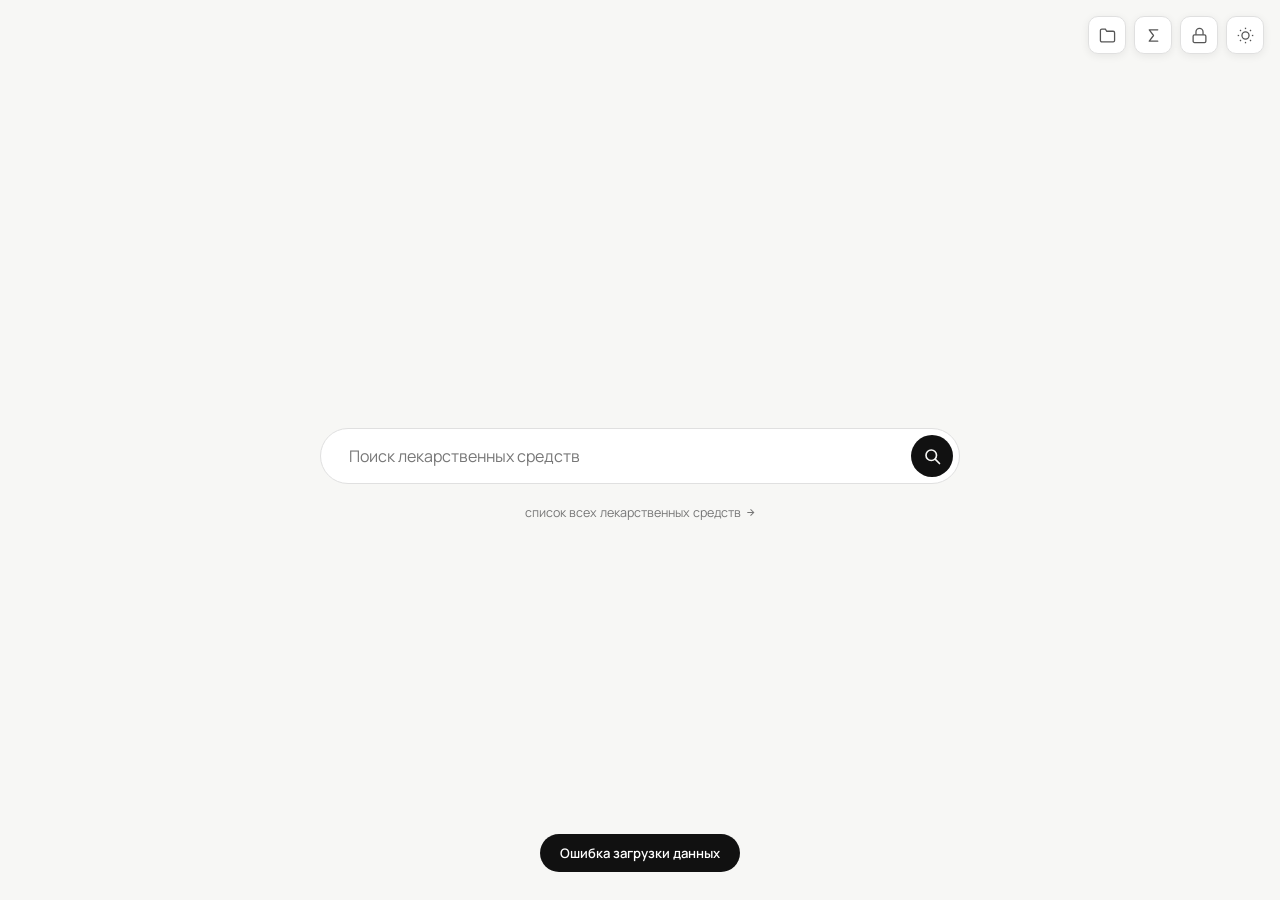
<file: index-2.html>
<!DOCTYPE html>
<html lang="ru">
<head>
<meta charset="UTF-8">
<meta name="viewport" content="width=device-width, initial-scale=1.0">
<title>Справочник ЛС</title>
<link href="https://fonts.googleapis.com/css2?family=Manrope:wght@300;400;500;600;700&display=swap" rel="stylesheet">
<style>
*,*::before,*::after{box-sizing:border-box;margin:0;padding:0}
:root{
  --bg:#f7f7f5;--text:#111;--muted:#777;--border:#e0e0e0;--white:#fff;
  --surface:#f0f0ee;--surface2:#e8e8e6;
  --instr-btn:#f0f0ee;--instr-btn-hover:#e0e0de;
  --cite-bg:#f7f7f5;
  --lock-bg:rgba(247,247,245,.88);--lock-bg-hover:rgba(247,247,245,.7);
  --loader-top:#111;
  --dosage-bg:#111;--dosage-border:#111;
  --dosage-head-border:rgba(255,255,255,.12);
  --dosage-text:#fff;--dosage-body:rgba(255,255,255,.82);
  --dosage-chip-bg:rgba(255,255,255,.1);--dosage-chip-border:rgba(255,255,255,.22);
  --dosage-chip-color:rgba(255,255,255,.88);
  --dosage-chip-red-bg:rgba(239,68,68,.25);--dosage-chip-red-border:rgba(239,68,68,.5);--dosage-chip-red-color:#fca5a5;
  --dosage-chip-violet-bg:rgba(167,139,250,.22);--dosage-chip-violet-border:rgba(167,139,250,.5);--dosage-chip-violet-color:#c4b5fd;
  --dosage-info-rgb:255,255,255;
  --catalog-item-border:#f0f0ee;--drop-item-border:#f0f0ee;
  --fav-border:#111;
  --search-btn-bg:#111;--search-btn-hover:#333;
  --add-btn-bg:#111;--add-btn-hover:#333;
  --edit-btn-bg:#111;--edit-btn-border:#111;--edit-btn-active-bg:#fff;--edit-btn-active-color:#111;
  --pwd-ok-bg:#111;--pwd-ok-hover:#333;
  --back-btn-hover:#ebebeb;
  --search-focus-border:#111;
  --folder-btn-hover:#f0f0ee;--folder-btn-hover-border:#bbb;
  --folder-svg:#555;
  --header-bg:rgba(247,247,245,.93);
  --tag-green-bg:rgba(34,197,94,.12);--tag-green-border:rgba(34,197,94,.38);--tag-green-color:#15803d;
  --tag-yellow-bg:rgba(234,179,8,.11);--tag-yellow-border:rgba(234,179,8,.38);--tag-yellow-color:#7a4f00;
  --tag-red-bg:rgba(239,68,68,.10);--tag-red-border:rgba(239,68,68,.35);--tag-red-color:#b91c1c;
  --tag-violet-bg:rgba(167,139,250,.13);--tag-violet-border:rgba(167,139,250,.42);--tag-violet-color:#6d28d9;
  --pdf-color:#cc0000;--pdf-border:#fca5a5;
  --del-hover-bg:#fef2f2;
  --ep-input-bg:#f7f7f5;--ep-input-focus-bg:#fff;--ep-input-focus-border:#111;
  --ep-save-bg:#111;--ep-save-hover:#333;--ep-save-color:#fff;
  --ep-move-hover:#f0f0ee;
  --ep-add-hover-bg:#fafaf8;
  --link-card-note-color:#333;
  --catalog-arrow:#ccc;
  --di-del-color:#ccc;
  --di-del-hover-bg:#fef2f2;
  --ep-section-lbl-color:#bbb;
  --ep-remove-color:#c0c0c0;
  --drug-label-color:#bbb;
  --toast-bg:#111;--toast-color:#fff;
  --pwd-input-focus-bg:#fff;
}
html.dark{
  --bg:#111;--text:#dedad4;--muted:#7a7570;--border:#2c2c2a;--white:#1a1917;
  --surface:#222;--surface2:#2a2a28;
  --instr-btn:#262623;--instr-btn-hover:#2e2e2b;
  --cite-bg:#1a1917;
  --lock-bg:rgba(17,17,17,.92);--lock-bg-hover:rgba(17,17,17,.78);
  --loader-top:#dedad4;
  --dosage-bg:#e8e5df;--dosage-border:#e8e5df;
  --dosage-head-border:rgba(0,0,0,.14);
  --dosage-text:#111;--dosage-body:rgba(0,0,0,.72);
  --dosage-chip-bg:rgba(0,0,0,.08);--dosage-chip-border:rgba(0,0,0,.18);
  --dosage-chip-color:rgba(0,0,0,.72);
  --dosage-chip-red-bg:rgba(185,28,28,.12);--dosage-chip-red-border:rgba(185,28,28,.35);--dosage-chip-red-color:#b91c1c;
  --dosage-chip-violet-bg:rgba(109,40,217,.12);--dosage-chip-violet-border:rgba(109,40,217,.32);--dosage-chip-violet-color:#6d28d9;
  --dosage-info-rgb:0,0,0;
  --catalog-item-border:#222;--drop-item-border:#222;
  --fav-border:#dedad4;
  --search-btn-bg:#dedad4;--search-btn-hover:#ccc9c3;
  --add-btn-bg:#dedad4;--add-btn-hover:#ccc9c3;
  --edit-btn-bg:#dedad4;--edit-btn-border:#dedad4;--edit-btn-active-bg:#1a1917;--edit-btn-active-color:#dedad4;
  --pwd-ok-bg:#dedad4;--pwd-ok-hover:#ccc9c3;
  --back-btn-hover:#252523;
  --search-focus-border:#dedad4;
  --folder-btn-hover:#252523;--folder-btn-hover-border:#555;
  --folder-svg:#999;
  --header-bg:rgba(17,17,17,.95);
  --tag-green-bg:rgba(34,197,94,.1);--tag-green-border:rgba(34,197,94,.28);--tag-green-color:#4ade80;
  --tag-yellow-bg:rgba(234,179,8,.1);--tag-yellow-border:rgba(234,179,8,.28);--tag-yellow-color:#fbbf24;
  --tag-red-bg:rgba(239,68,68,.1);--tag-red-border:rgba(239,68,68,.28);--tag-red-color:#f87171;
  --tag-violet-bg:rgba(167,139,250,.12);--tag-violet-border:rgba(167,139,250,.32);--tag-violet-color:#a78bfa;
  --pdf-color:#f87171;--pdf-border:rgba(248,113,113,.4);
  --del-hover-bg:#2a1818;
  --ep-input-bg:#151513;--ep-input-focus-bg:#1a1917;--ep-input-focus-border:#dedad4;
  --ep-save-bg:#dedad4;--ep-save-hover:#ccc9c3;--ep-save-color:#111;
  --ep-move-hover:#252523;
  --ep-add-hover-bg:#1f1f1d;
  --link-card-note-color:var(--text);
  --catalog-arrow:#555;
  --di-del-color:#555;
  --di-del-hover-bg:#2a1818;
  --ep-section-lbl-color:#555;
  --ep-remove-color:#555;
  --drug-label-color:#555;
  --toast-bg:#dedad4;--toast-color:#111;
  --pwd-input-focus-bg:#1a1917;
}
body{font-family:'Manrope',sans-serif;background:var(--bg);color:var(--text);min-height:100vh;transition:background .3s,color .3s}

/* ══════════════════ LOADING ══════════════════ */
#loading-screen{position:fixed;inset:0;background:var(--bg);display:flex;align-items:center;justify-content:center;z-index:1000;flex-direction:column;gap:14px}
.loader{width:32px;height:32px;border:2.5px solid var(--border);border-top-color:var(--loader-top);border-radius:50%;animation:spin .7s linear infinite}
@keyframes spin{to{transform:rotate(360deg)}}
.loader-text{font-size:.8rem;color:var(--muted);font-weight:600;letter-spacing:.06em}

/* ══════════════════ TOAST ══════════════════ */
#toast{position:fixed;bottom:28px;left:50%;transform:translateX(-50%) translateY(20px);background:var(--toast-bg);color:var(--toast-color);padding:10px 20px;border-radius:100px;font-size:.82rem;font-weight:600;opacity:0;transition:all .25s;pointer-events:none;z-index:999;white-space:nowrap}
#toast.show{opacity:1;transform:translateX(-50%) translateY(0)}

/* ══════════════════ CATALOG MODAL ══════════════════ */
.folder-btn{position:fixed;top:16px;right:16px;width:38px;height:38px;background:var(--white);border:1.5px solid var(--border);border-radius:10px;display:flex;align-items:center;justify-content:center;cursor:pointer;z-index:400;transition:background .15s,border-color .15s;box-shadow:0 2px 8px rgba(0,0,0,.07)}
.folder-btn:hover{background:var(--folder-btn-hover);border-color:var(--folder-btn-hover-border)}
.folder-btn svg{width:17px;height:17px;stroke:var(--folder-svg);fill:none;stroke-width:1.8}
.catalog-overlay{position:fixed;inset:0;background:rgba(0,0,0,.18);z-index:300;display:none;align-items:flex-start;justify-content:flex-end;padding:68px 24px 0}
.catalog-overlay.open{display:flex}
.catalog-modal{background:var(--white);border:1.5px solid var(--border);border-radius:18px;width:320px;max-height:70vh;overflow:hidden;display:flex;flex-direction:column;box-shadow:0 12px 40px rgba(0,0,0,.12)}
.catalog-header{padding:16px 20px 12px;border-bottom:1px solid var(--border);display:flex;align-items:center;justify-content:space-between}
.catalog-header-title{font-size:.75rem;font-weight:700;letter-spacing:.1em;text-transform:uppercase;color:var(--muted)}
.catalog-count{font-size:.72rem;color:var(--muted);background:var(--bg);padding:2px 8px;border-radius:20px;font-weight:600}
.catalog-list{overflow-y:auto;flex:1}
.catalog-item{padding:12px 20px;cursor:pointer;border-bottom:1px solid var(--catalog-item-border);transition:background .12s;display:flex;align-items:center;justify-content:space-between;gap:8px}
.catalog-item:last-child{border-bottom:none}
.catalog-item:hover{background:var(--bg)}
.catalog-item-name{font-size:.9rem;font-weight:600}
.catalog-item-sub{font-size:.75rem;color:var(--muted);font-style:italic}
.catalog-empty{padding:24px 20px;text-align:center;color:var(--muted);font-size:.85rem}
.catalog-letter{padding:6px 20px 4px;font-size:.65rem;font-weight:700;letter-spacing:.12em;text-transform:uppercase;color:var(--muted);opacity:.5;pointer-events:none;user-select:none}
.catalog-arrow{color:var(--catalog-arrow);font-size:.8rem;flex-shrink:0}

/* ══════════════════ SEARCH PAGE ══════════════════ */
#search-page{display:flex;flex-direction:column;align-items:center;justify-content:center;min-height:100vh;padding:80px 2rem 2rem;gap:16px}
.catalog-hint{font-size:.78rem;color:var(--muted);margin-top:4px;cursor:pointer;transition:color .15s;display:inline-flex;align-items:center;gap:4px}
.catalog-hint:hover{color:var(--text)}
.catalog-hint svg{width:11px;height:11px;stroke:currentColor;fill:none;stroke-width:2.2}
.search-wrap{width:100%;max-width:640px;position:relative}
.search-bar{display:flex;align-items:center;background:var(--white);border:1.5px solid var(--border);border-radius:100px;padding:6px 6px 6px 28px;gap:10px;transition:border-color .2s,box-shadow .2s}
.search-bar:focus-within{border-color:var(--search-focus-border);box-shadow:0 4px 24px rgba(0,0,0,.07)}
.search-bar input{flex:1;border:none;outline:none;font-family:'Manrope',sans-serif;font-size:1rem;background:transparent;color:var(--text);min-width:0}
.search-bar input::placeholder{color:var(--muted)}
.search-btn{width:42px;height:42px;background:var(--search-btn-bg);border:none;border-radius:50%;display:flex;align-items:center;justify-content:center;cursor:pointer;flex-shrink:0;transition:background .2s}
.search-btn:hover{background:var(--search-btn-hover)}
.search-btn svg{width:18px;height:18px;stroke:var(--bg);fill:none;stroke-width:2.2;stroke-linecap:round}
.dropdown{position:absolute;top:calc(100% + 8px);left:0;right:0;background:var(--white);border:1.5px solid var(--border);border-radius:18px;overflow:hidden;box-shadow:0 8px 32px rgba(0,0,0,.08);display:none;z-index:100;max-height:340px;overflow-y:auto}
.dropdown.open{display:block}
.dropdown-item{padding:14px 22px;cursor:pointer;font-size:.93rem;display:flex;align-items:center;justify-content:space-between;gap:12px;transition:background .15s;border-bottom:1px solid var(--drop-item-border)}
.dropdown-item:last-child{border-bottom:none}
.dropdown-item:hover{background:var(--bg)}
.di-name{font-weight:600}.di-sub{color:var(--muted);font-size:.8rem}
.di-del{background:none;border:none;cursor:pointer;padding:4px 6px;border-radius:6px;color:var(--di-del-color);font-size:.8rem;transition:background .15s,color .15s;flex-shrink:0}
.di-del:hover{background:var(--di-del-hover-bg);color:#e05555}

.add-drug-wrap{width:100%;max-width:640px}
.add-drug-bar{display:flex;align-items:center;background:var(--white);border:1.5px solid var(--border);border-radius:100px;padding:6px 6px 6px 22px;gap:10px;transition:border-color .2s,box-shadow .2s}
.add-drug-bar:focus-within{border-color:var(--search-focus-border);box-shadow:0 4px 24px rgba(0,0,0,.07)}
.add-drug-bar input{flex:1;border:none;outline:none;font-family:'Manrope',sans-serif;font-size:.9rem;background:transparent;color:var(--text);min-width:0}
.add-drug-bar input::placeholder{color:var(--muted)}
.add-btn{height:36px;background:var(--add-btn-bg);border:none;border-radius:100px;display:flex;align-items:center;gap:6px;padding:0 16px;cursor:pointer;flex-shrink:0;transition:background .2s;color:var(--bg);font-family:'Manrope',sans-serif;font-size:.78rem;font-weight:700;white-space:nowrap}
.add-btn:hover{background:var(--add-btn-hover)}
.add-btn:disabled{background:var(--muted);cursor:not-allowed}
.add-btn svg{width:14px;height:14px;stroke:var(--bg);fill:none;stroke-width:2.5;stroke-linecap:round}

/* ══════════════════ DRUG PAGE ══════════════════ */
#drug-page{display:none;min-height:100vh}
.drug-header{position:sticky;top:0;z-index:50;background:var(--header-bg);backdrop-filter:blur(12px);border-bottom:1px solid var(--border);padding:13px 16px 13px 28px;display:flex;align-items:center;justify-content:space-between;gap:12px}
.drug-header-left{display:flex;align-items:center;gap:12px;min-width:0;flex:1}
.drug-header-title{font-size:1.05rem;font-weight:700;overflow:hidden;text-overflow:ellipsis;white-space:nowrap}
.drug-header-right{display:flex;align-items:center;gap:8px;flex-shrink:0}
.back-btn{display:flex;align-items:center;gap:6px;background:none;border:none;cursor:pointer;font-family:'Manrope',sans-serif;font-size:.85rem;color:var(--muted);padding:6px 10px;border-radius:8px;transition:background .15s,color .15s;white-space:nowrap;flex-shrink:0}
.back-btn:hover{background:var(--back-btn-hover);color:var(--text)}
.back-btn svg{width:14px;height:14px;stroke:currentColor;fill:none;stroke-width:2.2}
.edit-page-btn{display:flex;align-items:center;gap:7px;background:var(--edit-btn-bg);color:var(--bg);border:1.5px solid var(--edit-btn-border);border-radius:10px;padding:8px 14px;font-family:'Manrope',sans-serif;font-size:.82rem;font-weight:600;cursor:pointer;transition:background .15s,color .15s;white-space:nowrap}
.edit-page-btn svg{width:13px;height:13px;stroke:currentColor;fill:none;stroke-width:2.1}
.edit-page-btn:hover{opacity:.85}
.edit-page-btn.active{background:var(--edit-btn-active-bg);color:var(--edit-btn-active-color)}
.edit-page-btn.active:hover{background:var(--surface)}
.header-icon-btn{height:34px;background:none;border:1.5px solid var(--border);border-radius:9px;display:flex;align-items:center;justify-content:center;cursor:pointer;transition:background .15s,border-color .15s;flex-shrink:0;padding:0 8px;gap:5px;min-width:34px}
.header-icon-btn:hover{background:var(--folder-btn-hover);border-color:var(--folder-btn-hover-border)}
.header-icon-btn svg{width:15px;height:15px;stroke:var(--folder-svg);fill:none;stroke-width:1.8;flex-shrink:0}
.header-icon-btn .icon-label{display:none;font-size:.68rem;font-weight:600;color:var(--muted);white-space:nowrap;letter-spacing:.01em}
@media(min-width:900px){.header-icon-btn .icon-label{display:inline}}
@media(max-width:600px){.drug-header{padding:10px 8px;gap:6px}.edit-page-btn>span{display:none}.edit-page-btn{padding:8px 10px;gap:0}.drug-header-title{font-size:.88rem;max-width:120px}.header-icon-btn .icon-label{display:none!important}.drug-header-right{gap:4px}}

.drug-body{position:relative;display:flex;align-items:flex-start;min-height:calc(100vh - 57px)}
.drug-content{flex:1;max-width:720px;margin:0 auto;padding:40px 32px 80px}

/* ══════════════════ LEFT NAV ══════════════════ */
.drug-left-nav{display:none;position:fixed;top:77px;width:180px;max-height:calc(100vh - 100px);overflow-y:auto;padding:4px 0}
@media(min-width:1100px){
  .drug-left-nav{display:block}
  .drug-left-nav{left:calc(50% - 360px - 196px)}
}
@media(min-width:1400px){
  .drug-left-nav{left:calc(50% - 360px - 210px)}
}
.drug-left-nav-list{list-style:none;display:flex;flex-direction:column;gap:1px}
.drug-left-nav-item{display:flex;align-items:center;gap:0;padding:5px 10px 5px 0;cursor:pointer;transition:color .15s;text-decoration:none;border:none;background:none;font-family:'Manrope',sans-serif;text-align:left;width:100%;color:var(--muted);font-size:.75rem;font-weight:500;line-height:1.4;position:relative}
.drug-left-nav-item:hover{color:var(--text)}
.drug-left-nav-item.active{color:var(--text);font-weight:600}
.drug-left-nav-bar{width:2px;min-width:2px;height:100%;border-radius:2px;background:transparent;margin-right:10px;align-self:stretch;transition:background .2s;flex-shrink:0}
.drug-left-nav-item.active .drug-left-nav-bar{background:var(--text)}
.drug-left-nav-item:hover .drug-left-nav-bar{background:var(--border)}
.drug-left-nav-sub{font-size:.68rem;color:var(--muted);opacity:.7;display:block;margin-top:1px}
.drug-left-nav.editor-open{display:none!important}
/* ══════════════════ EDITOR PANEL ══════════════════ */
.editor-panel{width:0;overflow:hidden;transition:width .32s cubic-bezier(.4,0,.2,1);border-left:0px solid var(--border);background:var(--white);position:sticky;top:57px;height:calc(100vh - 57px);flex-shrink:0;display:flex;flex-direction:column}
.editor-panel.open{width:440px;border-left-width:1.5px}
.ep-inner{padding:28px 24px 16px;min-width:440px;overflow-y:auto;flex:1}
.ep-footer{min-width:440px;padding:12px 24px 16px;border-top:1.5px solid var(--border);background:var(--white);flex-shrink:0}
.ep-title{font-size:.68rem;font-weight:700;letter-spacing:.13em;text-transform:uppercase;color:var(--muted);margin-bottom:24px}
.ep-section{margin-bottom:28px}
.ep-section-label{font-size:.68rem;font-weight:700;letter-spacing:.11em;text-transform:uppercase;color:var(--ep-section-lbl-color);margin-bottom:12px;padding-bottom:7px;border-bottom:1px solid var(--border)}
.ep-field{margin-bottom:12px}
.ep-field label{display:block;font-size:.73rem;font-weight:600;color:var(--muted);margin-bottom:5px}
.ep-input{width:100%;font-family:'Manrope',sans-serif;font-size:.87rem;border:1.5px solid var(--border);border-radius:10px;padding:9px 13px;outline:none;background:var(--ep-input-bg);color:var(--text);transition:border-color .15s,background .15s}
.ep-input:focus{border-color:var(--ep-input-focus-border);background:var(--ep-input-focus-bg)}
.ep-textarea{width:100%;font-family:'Manrope',sans-serif;font-size:.87rem;border:1.5px solid var(--border);border-radius:10px;padding:9px 13px;outline:none;background:var(--ep-input-bg);color:var(--text);resize:vertical;min-height:80px;line-height:1.65;transition:border-color .15s,background .15s}
.ep-textarea:focus{border-color:var(--ep-input-focus-border);background:var(--ep-input-focus-bg)}
.ep-select{width:100%;font-family:'Manrope',sans-serif;font-size:.87rem;border:1.5px solid var(--border);border-radius:10px;padding:9px 13px;outline:none;background:var(--ep-input-bg);color:var(--text);cursor:pointer;transition:border-color .15s,background .15s;appearance:none;background-image:url("data:image/svg+xml,%3Csvg xmlns='http://www.w3.org/2000/svg' width='12' height='12' viewBox='0 0 24 24' fill='none' stroke='%23888' stroke-width='2.5'%3E%3Cpolyline points='6 9 12 15 18 9'/%3E%3C/svg%3E");background-repeat:no-repeat;background-position:right 13px center}
.ep-select:focus{border-color:var(--ep-input-focus-border);background-color:var(--ep-input-focus-bg)}
.ep-tag-row{display:flex;align-items:center;gap:9px;margin-bottom:8px}
.ep-tag-dot{width:9px;height:9px;border-radius:3px;flex-shrink:0}
.ep-tag-dot.green{background:#22c55e}.ep-tag-dot.yellow{background:#eab308}.ep-tag-dot.red{background:#ef4444}.ep-tag-dot.violet{background:#a78bfa}
.ep-tag-lbl{font-size:.73rem;color:var(--muted);width:80px;flex-shrink:0;font-weight:600}
.ep-tag-input{flex:1;font-family:'Manrope',sans-serif;font-size:.84rem;border:1.5px solid var(--border);border-radius:8px;padding:7px 11px;outline:none;background:var(--ep-input-bg);color:var(--text);transition:border-color .15s}
.ep-tag-input:focus{border-color:var(--ep-input-focus-border);background:var(--ep-input-focus-bg)}
.ep-dos-item{background:var(--ep-input-bg);border:1.5px solid var(--border);border-radius:10px;padding:12px 14px;margin-bottom:8px}
.ep-dos-item .ep-input{margin-bottom:8px;background:var(--white)}
.ep-dos-item .ep-textarea{background:var(--white);min-height:68px}
.ep-lnk-item{background:var(--ep-input-bg);border:1.5px solid var(--border);border-radius:12px;padding:14px;margin-bottom:10px}
.ep-lnk-item .ep-input,.ep-lnk-item .ep-textarea,.ep-lnk-item .ep-select{margin-bottom:8px;background:var(--white)}
.ep-lnk-tags-row{display:flex;gap:6px;margin-bottom:8px}
.ep-lnk-tags-row .ep-input{margin-bottom:0}
.ep-remove-btn{background:none;border:none;cursor:pointer;font-family:'Manrope',sans-serif;font-size:.72rem;color:var(--muted);padding:5px 0;margin-top:4px;transition:color .15s;display:block}
.ep-remove-btn:hover{color:var(--tag-red-color)}
.ep-move-btns{display:flex;gap:3px;flex-shrink:0}
.ep-move-btn{background:none;border:1px solid var(--border);border-radius:6px;cursor:pointer;width:24px;height:24px;display:flex;align-items:center;justify-content:center;color:var(--muted);transition:all .15s;padding:0}
.ep-move-btn:hover{background:var(--ep-move-hover);border-color:var(--muted);color:var(--text)}
.ep-move-btn:disabled{opacity:.25;cursor:default}
.ep-move-btn svg{width:12px;height:12px;stroke:currentColor;fill:none;stroke-width:2.5;stroke-linecap:round}
.ep-add-btn{width:100%;background:none;border:1.5px dashed var(--border);border-radius:10px;padding:10px;font-family:'Manrope',sans-serif;font-size:.8rem;font-weight:600;color:var(--muted);cursor:pointer;transition:all .15s;margin-top:2px}
.ep-add-btn:hover{border-color:var(--muted);color:var(--text);background:var(--ep-add-hover-bg)}
.ep-save-btn{width:100%;background:var(--ep-save-bg);color:var(--bg);border:none;border-radius:10px;padding:12px;font-family:'Manrope',sans-serif;font-size:.88rem;font-weight:700;cursor:pointer;transition:background .15s;margin-top:6px}
.ep-save-btn:hover{background:var(--ep-save-hover)}
.ep-save-btn:disabled{background:var(--muted);cursor:not-allowed}
.ep-delete-btn{width:100%;background:none;color:var(--tag-red-color);border:1.5px solid var(--tag-red-border);border-radius:10px;padding:11px;font-family:'Manrope',sans-serif;font-size:.85rem;font-weight:600;cursor:pointer;transition:all .15s;margin-top:8px}
.ep-delete-btn:hover{background:var(--del-hover-bg);border-color:var(--tag-red-color)}

/* ══════════════════ VIEW ELEMENTS ══════════════════ */
.section-label{font-size:.7rem;font-weight:700;letter-spacing:.12em;text-transform:uppercase;color:var(--muted);margin-bottom:10px}
.drug-mnn-label{font-size:.65rem;font-weight:700;letter-spacing:.12em;text-transform:uppercase;color:var(--muted);margin-bottom:3px}
.drug-title{font-size:2rem;font-weight:700;letter-spacing:-.5px;margin-bottom:6px}
.drug-subtitle{color:var(--muted);font-size:.92rem;margin-bottom:4px;font-style:italic}
.drug-trade-label{font-size:.65rem;font-weight:700;letter-spacing:.12em;text-transform:uppercase;color:var(--muted);margin-bottom:3px;margin-top:10px}
.drug-trade{color:var(--muted);font-size:.88rem;margin-bottom:22px}
.dosage-card-chips{display:flex;flex-wrap:wrap;gap:6px;margin-bottom:10px}
.dosage-chip{font-size:.72rem;font-weight:700;padding:3px 10px;border-radius:6px;background:var(--dosage-chip-bg);border:1px solid var(--dosage-chip-border);color:var(--dosage-chip-color);letter-spacing:.02em}
.dosage-chip.red{background:var(--dosage-chip-red-bg);border-color:var(--dosage-chip-red-border);color:var(--dosage-chip-red-color)}
.dosage-chip.violet{background:var(--dosage-chip-violet-bg);border-color:var(--dosage-chip-violet-border);color:var(--dosage-chip-violet-color)}

/* instr links list */
.instr-links-list{display:flex;flex-direction:column;gap:8px;margin-bottom:20px}
.instr-link-item{background:var(--white);border:1.5px solid var(--border);border-radius:12px;padding:13px 18px;display:flex;align-items:center;justify-content:space-between;gap:12px}
.instr-link-name{font-size:.9rem;color:var(--text)}
.instr-link-btn{display:inline-flex;align-items:center;gap:5px;font-size:.82rem;font-weight:600;color:var(--text);background:var(--instr-btn);padding:6px 12px;border-radius:8px;text-decoration:none;white-space:nowrap;transition:background .15s;flex-shrink:0}
.instr-link-btn:hover{background:var(--instr-btn-hover)}
.instr-link-btn svg{width:11px;height:11px;stroke:currentColor;fill:none;stroke-width:2.2}

/* info bubble */
.info-bubble{display:inline-flex;align-items:center;justify-content:center;width:16px;height:16px;border-radius:50%;border:1.5px solid rgba(128,128,128,.5);color:rgba(128,128,128,.8);font-size:9px;font-weight:700;cursor:pointer;flex-shrink:0;transition:all .15s;font-style:normal;margin-left:6px;vertical-align:middle;user-select:none;line-height:1}
.info-bubble:hover{border-color:rgba(128,128,128,.9);color:rgba(128,128,128,1);background:rgba(128,128,128,.12)}
.dosage-card .info-bubble{border-color:rgba(var(--dosage-info-rgb),.4);color:rgba(var(--dosage-info-rgb),.65)}
.dosage-card .info-bubble:hover{border-color:rgba(var(--dosage-info-rgb),.7);color:rgba(var(--dosage-info-rgb),.9);background:rgba(var(--dosage-info-rgb),.1)}

/* info modal */
.info-overlay{position:fixed;inset:0;background:rgba(0,0,0,.3);z-index:700;display:none;align-items:center;justify-content:center;padding:24px}
.info-overlay.open{display:flex}
.info-modal{background:var(--white);border:1.5px solid var(--border);border-radius:18px;width:100%;max-width:480px;box-shadow:0 20px 60px rgba(0,0,0,.18);overflow:hidden;cursor:pointer}
.info-modal-body{padding:24px 26px;font-size:.92rem;line-height:1.75;color:var(--text);white-space:pre-wrap;max-height:70vh;overflow-y:auto}
.tags{display:flex;flex-wrap:wrap;gap:8px;margin-bottom:36px}
.tag{font-size:.78rem;font-weight:600;padding:5px 13px;border-radius:8px;border:1px solid transparent;letter-spacing:.02em}
.tag.green{background:var(--tag-green-bg);border-color:var(--tag-green-border);color:var(--tag-green-color)}
.tag.yellow{background:var(--tag-yellow-bg);border-color:var(--tag-yellow-border);color:var(--tag-yellow-color)}
.tag.red{background:var(--tag-red-bg);border-color:var(--tag-red-border);color:var(--tag-red-color)}
.tag.violet{background:var(--tag-violet-bg);border-color:var(--tag-violet-border);color:var(--tag-violet-color)}
.instr-block{background:var(--white);border:1.5px solid var(--border);border-radius:14px;padding:20px 24px;margin-bottom:16px;display:flex;align-items:center;justify-content:space-between;gap:16px}
.instr-block span{font-size:.93rem}
.instr-link{display:inline-flex;align-items:center;gap:6px;font-size:.82rem;font-weight:600;color:var(--text);background:var(--instr-btn);padding:7px 14px;border-radius:8px;text-decoration:none;white-space:nowrap;transition:background .15s}
.instr-link:hover{background:var(--instr-btn-hover)}
.instr-link svg{width:12px;height:12px;stroke:currentColor;fill:none;stroke-width:2.2}
.facts-block{margin-bottom:20px}
.facts-cards{display:flex;flex-direction:column;gap:10px}
.facts-card{background:var(--white);border:1.5px solid var(--border);border-radius:14px;padding:16px 20px;color:var(--text)}
.facts-card-title{font-size:.78rem;font-weight:700;letter-spacing:.04em;color:var(--muted);margin-bottom:6px;text-transform:uppercase}
.facts-card-body{font-size:.9rem;line-height:1.6}
.dosage-section{margin-bottom:16px;margin-top:20px}
.dosage-cards{display:flex;flex-direction:column;gap:12px}
.dosage-card{background:var(--dosage-bg);border:1.5px solid var(--dosage-border);border-radius:14px;overflow:hidden}
.dosage-card-head{padding:14px 20px 12px;border-bottom:1px solid var(--dosage-head-border);font-size:.93rem;font-weight:700;color:var(--dosage-text)}
.dosage-card-body{padding:16px 20px;font-size:.88rem;line-height:1.65;color:var(--dosage-body)}
.section-divider{border:none;border-top:1.5px solid var(--border);margin:32px 0}
.links-block{background:var(--white);border:1.5px solid var(--border);border-radius:14px;padding:22px 24px}
.links-list{list-style:none;display:flex;flex-direction:column;gap:16px;margin-top:14px}
.link-card{border:1.5px solid var(--border);border-radius:12px;overflow:hidden}
.link-card-body{padding:16px 18px}
.link-card-chips{display:flex;flex-wrap:wrap;gap:6px;margin-bottom:10px}
.chip{font-size:.72rem;font-weight:700;padding:3px 10px;border-radius:6px;background:rgba(128,128,128,.08);border:1px solid rgba(128,128,128,.18);color:var(--text);letter-spacing:.02em}
.link-card-note{font-size:.88rem;line-height:1.6;color:var(--text);margin-bottom:10px}
.link-card-cite{font-size:.78rem;line-height:1.55;color:var(--muted);font-style:italic;background:var(--cite-bg);border-radius:8px;padding:10px 12px;position:relative;margin-bottom:0;padding-right:90px}
.cite-copy-btn{position:absolute;top:8px;right:8px;background:none;border:1px solid var(--border);border-radius:6px;cursor:pointer;padding:3px 8px;font-family:'Manrope',sans-serif;font-size:.68rem;font-weight:600;color:var(--muted);transition:all .15s;white-space:nowrap}
.cite-copy-btn:hover{background:var(--text);color:var(--bg);border-color:var(--text)}
.link-card-foot{padding:0 18px 14px}
.link-card-url{display:inline-flex;align-items:center;gap:5px;font-size:.82rem;font-weight:600;color:var(--text);text-decoration:none;border-bottom:1px solid var(--border);padding-bottom:1px;transition:border-color .15s}
.link-card-url:hover{border-color:var(--text)}
.link-card-url svg{width:11px;height:11px;stroke:var(--muted);fill:none;stroke-width:2.2}
.link-card-pdf{display:inline-flex;align-items:center;gap:5px;font-size:.82rem;font-weight:600;color:var(--pdf-color);text-decoration:none;border-bottom:1px solid var(--pdf-border);padding-bottom:1px;transition:border-color .15s;margin-left:14px}
.link-card-pdf:hover{border-color:var(--pdf-color)}
.link-card-pdf svg{width:11px;height:11px;stroke:var(--pdf-color);fill:none;stroke-width:2.2}
.link-card.fav{border:1.5px solid var(--fav-border);}
.fav-star{display:inline-flex;align-items:center;justify-content:center;margin-left:auto;flex-shrink:0}
.fav-star svg{width:14px;height:14px;transition:all .15s}
.link-card-header{display:flex;align-items:center;gap:8px;margin-bottom:10px}
.ep-fav-btn{background:none;border:1.5px solid var(--border);border-radius:8px;padding:5px 10px;font-family:'Manrope',sans-serif;font-size:.75rem;font-weight:600;color:var(--muted);cursor:pointer;transition:all .15s;display:flex;align-items:center;gap:5px}
.ep-fav-btn svg{width:13px;height:13px;fill:none;stroke:currentColor;stroke-width:2;transition:all .15s}
.ep-fav-btn.active{background:rgba(234,179,8,.12);border-color:rgba(234,179,8,.5);color:var(--tag-yellow-color)}
.ep-fav-btn.active svg{fill:#eab308;stroke:#eab308}

/* ══════════════════ PASSWORD MODAL ══════════════════ */
.pwd-overlay{position:fixed;inset:0;background:rgba(0,0,0,.3);z-index:600;display:none;align-items:center;justify-content:center}
.pwd-overlay.open{display:flex}
.pwd-modal{background:var(--white);border-radius:18px;padding:32px 28px;width:320px;box-shadow:0 16px 48px rgba(0,0,0,.16)}
.pwd-modal-title{font-size:.95rem;font-weight:700;margin-bottom:6px}
.pwd-modal-sub{font-size:.8rem;color:var(--muted);margin-bottom:20px;line-height:1.5}
.pwd-input{width:100%;font-family:'Manrope',sans-serif;font-size:.9rem;border:1.5px solid var(--border);border-radius:10px;padding:10px 14px;outline:none;background:var(--bg);color:var(--text);transition:border-color .15s;margin-bottom:10px}
.pwd-input:focus{border-color:var(--ep-input-focus-border);background:var(--ep-input-focus-bg)}
.pwd-input.error{border-color:#ef4444;animation:shake .3s}
@keyframes shake{0%,100%{transform:translateX(0)}25%{transform:translateX(-6px)}75%{transform:translateX(6px)}}
.pwd-error{font-size:.75rem;color:#ef4444;margin-bottom:10px;display:none}
.pwd-actions{display:flex;gap:8px}
.pwd-btn-ok{flex:1;background:var(--ep-save-bg);color:var(--ep-save-color);border:none;border-radius:10px;padding:10px;font-family:'Manrope',sans-serif;font-size:.85rem;font-weight:700;cursor:pointer;transition:background .15s}
.pwd-btn-ok:hover{background:var(--ep-save-hover)}
.pwd-btn-cancel{background:none;border:1.5px solid var(--border);border-radius:10px;padding:10px 16px;font-family:'Manrope',sans-serif;font-size:.85rem;color:var(--muted);cursor:pointer;transition:all .15s}
.pwd-btn-cancel:hover{border-color:var(--muted);color:var(--text)}

/* locked section overlay */
.ep-locked{position:relative}
.ep-lock-overlay{position:absolute;inset:0;background:var(--lock-bg);backdrop-filter:blur(2px);border-radius:10px;display:flex;align-items:center;justify-content:center;gap:6px;cursor:pointer;transition:background .15s;z-index:10}
.ep-lock-overlay:hover{background:var(--lock-bg-hover)}
.ep-lock-overlay svg{width:15px;height:15px;stroke:var(--muted);fill:none;stroke-width:2}
.ep-lock-overlay span{font-size:.78rem;font-weight:600;color:var(--muted)}
.quick-links-block{display:flex;flex-direction:column;gap:10px;margin-bottom:20px}
.quick-link-item{display:flex;align-items:center;justify-content:space-between;background:var(--white);border:1.5px solid var(--border);border-radius:12px;padding:14px 18px;gap:12px}
.quick-link-label{font-size:.88rem;color:var(--muted)}
.quick-link-label span{font-size:.72rem;color:var(--drug-label-color);display:block;margin-top:2px}
.quick-link-btn{display:inline-flex;align-items:center;gap:6px;font-size:.82rem;font-weight:600;color:var(--text);background:var(--instr-btn);padding:7px 14px;border-radius:8px;text-decoration:none;white-space:nowrap;transition:background .15s;flex-shrink:0}
.quick-link-btn:hover{background:var(--instr-btn-hover)}
.quick-link-btn svg{width:11px;height:11px;stroke:currentColor;fill:none;stroke-width:2.2}

/* ══════════════════ CALC & TOPICS MODALS ══════════════════ */
.panel-overlay{position:fixed;inset:0;background:rgba(0,0,0,.18);z-index:300;display:none;align-items:flex-start;justify-content:flex-end;padding:68px 24px 0}
.panel-overlay.open{display:flex}
.panel-modal{background:var(--white);border:1.5px solid var(--border);border-radius:18px;width:340px;max-height:80vh;overflow:hidden;display:flex;flex-direction:column;box-shadow:0 12px 40px rgba(0,0,0,.12)}
.panel-header{padding:16px 20px 12px;border-bottom:1px solid var(--border);display:flex;align-items:center;justify-content:space-between;flex-shrink:0}
.panel-header-title{font-size:.75rem;font-weight:700;letter-spacing:.1em;text-transform:uppercase;color:var(--muted)}
.panel-body{overflow-y:auto;flex:1;padding:8px 0}
.panel-item{padding:14px 20px;cursor:pointer;border-bottom:1px solid var(--catalog-item-border);transition:background .12s;display:flex;align-items:center;justify-content:space-between;gap:8px}
.panel-item:last-child{border-bottom:none}
.panel-item:hover{background:var(--bg)}
.panel-item-name{font-size:.9rem;font-weight:600;color:var(--text);margin-bottom:2px}
.panel-item-desc{font-size:.75rem;color:var(--muted)}
.panel-empty{padding:24px 20px;text-align:center;color:var(--muted);font-size:.85rem}
.add-topic-bar{display:flex;align-items:center;background:var(--bg);border:1.5px solid var(--border);border-radius:10px;padding:5px 5px 5px 12px;gap:8px}
.add-topic-bar input{flex:1;border:none;outline:none;font-family:'Manrope',sans-serif;font-size:.85rem;background:transparent;color:var(--text)}
.add-topic-bar input::placeholder{color:var(--muted)}

/* centered calc modal */
.center-overlay{position:fixed;inset:0;background:rgba(0,0,0,.3);z-index:500;display:none;align-items:center;justify-content:center;padding:24px}
.center-overlay.open{display:flex}
.center-modal{background:var(--white);border:1.5px solid var(--border);border-radius:20px;width:100%;max-width:400px;box-shadow:0 20px 60px rgba(0,0,0,.18);overflow:hidden}
.center-modal-header{padding:20px 22px 16px;display:flex;align-items:center;justify-content:space-between;border-bottom:1px solid var(--border)}
.center-modal-title{font-size:.95rem;font-weight:700;color:var(--text)}
.center-modal-close{width:28px;height:28px;background:var(--surface);border:none;border-radius:8px;display:flex;align-items:center;justify-content:center;cursor:pointer;flex-shrink:0;transition:background .15s}
.center-modal-close:hover{background:var(--surface2)}
.center-modal-close svg{width:13px;height:13px;stroke:var(--muted);fill:none;stroke-width:2.2}
.center-modal-body{padding:20px 22px 24px}
.calc-formula{font-size:.78rem;color:var(--muted);background:var(--bg);border-radius:8px;padding:8px 12px;margin-bottom:18px;font-family:monospace;letter-spacing:.02em}
.calc-field{margin-bottom:14px}
.calc-field label{display:block;font-size:.73rem;font-weight:600;color:var(--muted);margin-bottom:5px}
.calc-input{width:100%;font-family:'Manrope',sans-serif;font-size:.95rem;border:1.5px solid var(--border);border-radius:10px;padding:10px 14px;outline:none;background:var(--bg);color:var(--text);transition:border-color .15s,background .15s}
.calc-input:focus{border-color:var(--text);background:var(--white)}
.calc-result{margin-top:16px;background:var(--bg);border:1.5px solid var(--border);border-radius:14px;padding:18px 20px;display:none;transition:all .2s}
.calc-result.show{display:block}
.calc-result-val{font-size:2rem;font-weight:700;color:var(--text);letter-spacing:-.5px}
.calc-result-label{font-size:.75rem;color:var(--muted);margin-top:2px}
.calc-result-badge-pill{font-size:.75rem;font-weight:600;padding:4px 12px;border-radius:100px;background:var(--surface);color:var(--muted);border:1px solid var(--border);white-space:nowrap;align-self:center}
.calc-note{border-top:1px solid var(--border);margin-top:20px;padding-top:14px}
.calc-note.calc-note-empty{display:none}
.calc-note-formula{font-size:.82rem;color:var(--text);font-weight:600;margin-bottom:7px;font-family:monospace;letter-spacing:.01em}
.calc-note-text{font-size:.75rem;color:var(--muted);line-height:1.65}
.calc-note-toggle{display:inline-flex;align-items:center;gap:5px;cursor:pointer;font-size:.72rem;font-weight:600;color:var(--muted);background:none;border:none;padding:0;font-family:'Manrope',sans-serif;transition:color .15s;user-select:none}
.calc-note-toggle:hover{color:var(--text)}
.calc-note-toggle svg{width:12px;height:12px;stroke:currentColor;fill:none;stroke-width:2.3;transition:transform .22s cubic-bezier(.4,0,.2,1);flex-shrink:0}
.calc-note-toggle.open svg{transform:rotate(180deg)}
.calc-note-body{overflow:hidden;max-height:0;opacity:0;transition:max-height .28s ease,opacity .22s ease;margin-top:0;display:flex;flex-direction:column;gap:6px}
.calc-note-body.open{max-height:400px;opacity:1;margin-top:10px}
</style>
</head>
<body>

<div id="loading-screen">
  <div class="loader"></div>
  <div class="loader-text">Загрузка…</div>
</div>
<div id="toast"></div>

<!-- Info modal -->
<div class="info-overlay" id="info-overlay" onclick="closeInfoModal()">
  <div class="info-modal" onclick="event.stopPropagation()">
    <div class="info-modal-body" id="info-modal-body"></div>
  </div>
</div>

<!-- Password modal -->
<div class="pwd-overlay" id="pwd-overlay">
  <div class="pwd-modal">
    <div class="pwd-modal-title">Защищённый раздел</div>
    <div class="pwd-modal-sub">Введите пароль администратора редактирования</div>
    <input class="pwd-input" id="pwd-input" type="password" placeholder="Пароль…" onkeydown="if(event.key==='Enter')checkPassword()"/>
    <div class="pwd-error" id="pwd-error">Неверный пароль</div>
    <div class="pwd-actions">
      <button class="pwd-btn-cancel" onclick="closePwdModal()">Отмена</button>
      <button class="pwd-btn-ok" onclick="checkPassword()">Войти</button>
    </div>
  </div>
</div>

<div id="header-btns-fixed" style="position:fixed;top:16px;right:16px;z-index:400;display:flex;gap:8px;align-items:center">
  <button class="folder-btn" onclick="toggleCatalog()" title="Все препараты" style="position:static">
    <svg viewBox="0 0 24 24" fill="none" stroke-width="1.8"><path d="M22 19a2 2 0 0 1-2 2H4a2 2 0 0 1-2-2V5a2 2 0 0 1 2-2h5l2 3h9a2 2 0 0 1 2 2z"/></svg>
  </button>
  <button class="folder-btn" onclick="toggleCalc()" title="Калькуляторы" style="position:static">
    <svg viewBox="0 0 24 24" fill="none" stroke="var(--folder-svg)" stroke-width="1.8" stroke-linecap="round" stroke-linejoin="round"><path d="M18 4H6l6 8-6 8h12"/></svg>
  </button>
  <button class="folder-btn" onclick="tryOpenTemplates()" title="Шаблоны" style="position:static" id="btn-templates">
    <svg viewBox="0 0 24 24" fill="none" stroke-width="1.8"><path d="M14 2H6a2 2 0 0 0-2 2v16a2 2 0 0 0 2 2h12a2 2 0 0 0 2-2V8z"/><polyline points="14 2 14 8 20 8"/><line x1="8" y1="13" x2="16" y2="13"/><line x1="8" y1="17" x2="13" y2="17"/></svg>
  </button>
  <button class="folder-btn" id="btn-admin-login" onclick="if(!isAdmin)openPwdModal()" title="Режим редактора" style="position:static">
    <svg viewBox="0 0 24 24" fill="none" stroke-width="1.8"><rect x="3" y="11" width="18" height="11" rx="2"/><path d="M7 11V7a5 5 0 0 1 10 0v4"/></svg>
  </button>
  <button class="folder-btn" id="theme-btn" onclick="toggleTheme()" title="Сменить тему" style="position:static">
    <svg id="theme-icon-moon" viewBox="0 0 24 24" fill="none" stroke-width="1.8" style="display:none"><path d="M21 12.79A9 9 0 1 1 11.21 3 7 7 0 0 0 21 12.79z"/></svg>
    <svg id="theme-icon-sun"  viewBox="0 0 24 24" fill="none" stroke-width="1.8"><circle cx="12" cy="12" r="5"/><line x1="12" y1="1" x2="12" y2="3"/><line x1="12" y1="21" x2="12" y2="23"/><line x1="4.22" y1="4.22" x2="5.64" y2="5.64"/><line x1="18.36" y1="18.36" x2="19.78" y2="19.78"/><line x1="1" y1="12" x2="3" y2="12"/><line x1="21" y1="12" x2="23" y2="12"/><line x1="4.22" y1="19.78" x2="5.64" y2="18.36"/><line x1="18.36" y1="5.64" x2="19.78" y2="4.22"/></svg>
  </button>
</div>
<div class="catalog-overlay" id="catalog-overlay" onclick="if(event.target===this)toggleCatalog()">
  <div class="catalog-modal">
    <div class="catalog-header">
      <span class="catalog-header-title">Все препараты</span>
      <span class="catalog-count" id="catalog-count">0</span>
    </div>
    <div class="catalog-list" id="catalog-list"></div>
  </div>
</div>

<!-- ═══ CALC LIST (side panel) ═══ -->
<div class="catalog-overlay" id="calc-overlay" onclick="if(event.target===this)closeCalc()">
  <div class="catalog-modal" style="width:320px">
    <div class="catalog-header">
      <span class="catalog-header-title">Калькуляторы</span>
    </div>
    <div class="catalog-list">
      <div class="catalog-item" onclick="openCalcModal('bsa')" style="flex-direction:column;align-items:flex-start;gap:2px">
        <div class="catalog-item-name">Площадь поверхности тела по формуле Мостеллера</div>
      </div>
      <div class="catalog-item" onclick="openCalcModal('schwartz')" style="flex-direction:column;align-items:flex-start;gap:2px">
        <div class="catalog-item-name">рСКФ по формуле Шварца</div>
      </div>
      <div class="catalog-item" onclick="openCalcModal('crconv')" style="flex-direction:column;align-items:flex-start;gap:2px">
        <div class="catalog-item-name">Конвертер креатинина</div>
      </div>
      <div class="catalog-item" onclick="openCalcModal('cg')" style="flex-direction:column;align-items:flex-start;gap:2px">
        <div class="catalog-item-name">КК по формуле Кокрофта–Голта</div>
      </div>
      <div class="catalog-item" onclick="openCalcModal('calvert')" style="flex-direction:column;align-items:flex-start;gap:2px">
        <div class="catalog-item-name">Доза карбоплатина по формуле Кэлверта</div>
      </div>
      <div class="catalog-item" onclick="openCalcModal('smeets')" style="flex-direction:column;align-items:flex-start;gap:2px">
        <div class="catalog-item-name">рСКФ по формуле Смитс (новорождённые)</div>
      </div>
    </div>
  </div>
</div>

<!-- ═══ BSA CALCULATOR ═══ -->
<div class="center-overlay" id="bsa-overlay" onclick="if(event.target===this)closeCalcModal('bsa')">
  <div class="center-modal">
    <div class="center-modal-header">
      <div class="center-modal-title">Площадь поверхности тела по формуле Мостеллера</div>
      <button class="center-modal-close" onclick="closeCalcModal('bsa')">
        <svg viewBox="0 0 24 24" fill="none" stroke-width="2" stroke-linecap="round"><line x1="18" y1="6" x2="6" y2="18"/><line x1="6" y1="6" x2="18" y2="18"/></svg>
      </button>
    </div>
    <div class="center-modal-body">
      <div style="font-size:.72rem;color:var(--muted);margin-bottom:14px;line-height:1.5">Mosteller 1987 · результат в м²</div>
      <div class="calc-field"><label>Рост (см)</label><input class="calc-input" id="bsa-h" type="number" placeholder="170" oninput="calcBSALive()"/></div>
      <div class="calc-field"><label>Масса тела (кг)</label><input class="calc-input" id="bsa-w" type="number" placeholder="70" oninput="calcBSALive()"/></div>
      <div class="calc-result" id="bsa-result">
        <div class="calc-result-val" id="bsa-val">—</div>
        <div class="calc-result-label">м²</div>
      </div>
      <div class="calc-note">
        <!-- ═══ сюда можно добавить дополнительную информацию по калькулятору ═══ -->
        <div class="calc-note-text"></div>
      </div>
    </div>
  </div>
</div>

<!-- ═══ SCHWARTZ GFR CALCULATOR ═══ -->
<div class="center-overlay" id="schwartz-overlay" onclick="if(event.target===this)closeCalcModal('schwartz')">
  <div class="center-modal">
    <div class="center-modal-header">
      <div class="center-modal-title">рСКФ по формуле Шварца</div>
      <button class="center-modal-close" onclick="closeCalcModal('schwartz')">
        <svg viewBox="0 0 24 24" fill="none" stroke-width="2" stroke-linecap="round"><line x1="18" y1="6" x2="6" y2="18"/><line x1="6" y1="6" x2="18" y2="18"/></svg>
      </button>
    </div>
    <div class="center-modal-body">
      <div style="font-size:.72rem;color:var(--muted);margin-bottom:14px;line-height:1.5">Bedside Schwartz 2009 · Формула валидирована у детей <strong style="color:var(--text)">от 1 до 16 лет</strong></div>
      <div class="calc-field"><label>Рост (см)</label><input class="calc-input" id="sch-h" type="number" placeholder="130" oninput="calcSchwartzLive()"/></div>
      <div class="calc-field">
        <label>Сывороточный креатинин</label>
        <div style="display:flex;gap:8px;align-items:center">
          <input class="calc-input" id="sch-cr" type="number" placeholder="88.4" oninput="calcSchwartzLive()" style="flex:1"/>
          <select class="calc-input" id="sch-unit" onchange="calcSchwartzLive()" style="flex:0 0 110px;padding:10px 8px;cursor:pointer">
            <option value="umol">мкмоль/л</option>
            <option value="mgdl">мг/дл</option>
            <option value="mmol">ммоль/л</option>
          </select>
        </div>
      </div>
      <div class="calc-result" id="sch-result">
        <div class="calc-result-val" id="sch-val">—</div>
        <div class="calc-result-label">мл/мин/1,73 м²</div>
      </div>
      <div class="calc-note">
        <!-- ═══ сюда можно добавить дополнительную информацию по калькулятору ═══ -->
        <div class="calc-note-text">Коэффициент автоматически меняется в зависимости от выбранных единиц измерения: 0,413 для мг/дл (оригинальная формула), 36,5 для мкмоль/л, 0,0365 для ммоль/л</div>
        <div class="calc-note-text" data-type="citation">Schwartz GJ et al. J Am Soc Nephrol. 2009;20:629–637 PMID:19158356</div>
      </div>
    </div>
  </div>
</div>

<!-- ═══ CREATININE CONVERTER ═══ -->
<div class="center-overlay" id="crconv-overlay" onclick="if(event.target===this)closeCalcModal('crconv')">
  <div class="center-modal">
    <div class="center-modal-header">
      <div class="center-modal-title">Конвертер креатинина</div>
      <button class="center-modal-close" onclick="closeCalcModal('crconv')">
        <svg viewBox="0 0 24 24" fill="none" stroke-width="2" stroke-linecap="round"><line x1="18" y1="6" x2="6" y2="18"/><line x1="6" y1="6" x2="18" y2="18"/></svg>
      </button>
    </div>
    <div class="center-modal-body">
      <div style="font-size:.72rem;color:var(--muted);margin-bottom:14px;line-height:1.5">1 мг/дл = 88,4 мкмоль/л = 0,0884 ммоль/л</div>
      <div class="calc-field">
        <label>мкмоль/л</label>
        <input class="calc-input" id="cr-umol" type="number" placeholder="88.4" oninput="convertCr('umol')"/>
      </div>
      <div class="calc-field">
        <label>мг/дл</label>
        <input class="calc-input" id="cr-mgdl" type="number" placeholder="1.0" oninput="convertCr('mgdl')"/>
      </div>
      <div class="calc-field" style="margin-bottom:0">
        <label>ммоль/л</label>
        <input class="calc-input" id="cr-mmol" type="number" placeholder="0.0884" oninput="convertCr('mmol')"/>
      </div>
      <div class="calc-note">
        <!-- ═══ сюда можно добавить дополнительную информацию по калькулятору ═══ -->
        <div class="calc-note-text"></div>
      </div>
    </div>
  </div>
</div>

<!-- ═══ COCKCROFT–GAULT CALCULATOR ═══ -->
<div class="center-overlay" id="cg-overlay" onclick="if(event.target===this)closeCalcModal('cg')">
  <div class="center-modal">
    <div class="center-modal-header">
      <div class="center-modal-title">КК по формуле Кокрофта–Голта</div>
      <button class="center-modal-close" onclick="closeCalcModal('cg')">
        <svg viewBox="0 0 24 24" fill="none" stroke-width="2" stroke-linecap="round"><line x1="18" y1="6" x2="6" y2="18"/><line x1="6" y1="6" x2="18" y2="18"/></svg>
      </button>
    </div>
    <div class="center-modal-body">
      <div style="font-size:.72rem;color:var(--muted);margin-bottom:14px;line-height:1.5">Cockcroft–Gault 1976 · результат в мл/мин</div>
      <div class="calc-field"><label>Возраст (лет)</label><input class="calc-input" id="cg-age" type="number" placeholder="60" oninput="calcCGLive()"/></div>
      <div class="calc-field"><label>Масса тела (кг)</label><input class="calc-input" id="cg-wt" type="number" placeholder="70" oninput="calcCGLive()"/></div>
      <div class="calc-field">
        <label>Сывороточный креатинин</label>
        <div style="display:flex;gap:8px;align-items:center">
          <input class="calc-input" id="cg-cr" type="number" placeholder="88.4" oninput="calcCGLive()" style="flex:1"/>
          <select class="calc-input" id="cg-unit" onchange="calcCGLive()" style="flex:0 0 110px;padding:10px 8px;cursor:pointer">
            <option value="umol">мкмоль/л</option>
            <option value="mgdl">мг/дл</option>
            <option value="mmol">ммоль/л</option>
          </select>
        </div>
      </div>
      <div class="calc-field" style="margin-bottom:0">
        <label>Пол</label>
        <select class="calc-input" id="cg-sex" onchange="calcCGLive()" style="cursor:pointer">
          <option value="m">Мужской</option>
          <option value="f">Женский (× 0.85)</option>
        </select>
      </div>
      <div class="calc-result" id="cg-result">
        <div class="calc-result-val" id="cg-val">—</div>
        <div class="calc-result-label">мл/мин</div>
      </div>
      <div class="calc-note">
        <!-- ═══ сюда можно добавить дополнительную информацию по калькулятору ═══ -->
        <div class="calc-note-text"></div>
      </div>
    </div>
  </div>
</div>

<!-- ═══ CALVERT CARBOPLATIN CALCULATOR ═══ -->
<div class="center-overlay" id="calvert-overlay" onclick="if(event.target===this)closeCalcModal('calvert')">
  <div class="center-modal">
    <div class="center-modal-header">
      <div class="center-modal-title">Доза карбоплатина по формуле Кэлверта</div>
      <button class="center-modal-close" onclick="closeCalcModal('calvert')">
        <svg viewBox="0 0 24 24" fill="none" stroke-width="2" stroke-linecap="round"><line x1="18" y1="6" x2="6" y2="18"/><line x1="6" y1="6" x2="18" y2="18"/></svg>
      </button>
    </div>
    <div class="center-modal-body">
      <div style="font-size:.72rem;color:var(--muted);margin-bottom:14px;line-height:1.5">Calvert 1989</div>
      <div class="calc-field">
        <label>Целевое значение AUC (мг·мл⁻¹·мин)</label>
        <input class="calc-input" id="cv-auc" type="number" placeholder="5" step="0.5" oninput="calcCalvertLive()"/>
      </div>
      <div class="calc-field" style="margin-bottom:0">
        <label>СКФ / клиренс креатинина (мл/мин)</label>
        <input class="calc-input" id="cv-gfr" type="number" placeholder="80" oninput="calcCalvertLive()"/>
      </div>
      <div class="calc-result" id="cv-result">
        <div class="calc-result-val" id="cv-val">—</div>
        <div class="calc-result-label">мг</div>
      </div>
      <div class="calc-note">
        <!-- ═══ сюда можно добавить дополнительную информацию по калькулятору ═══ -->
        <div class="calc-note-text"></div>
      </div>
    </div>
  </div>
</div>

<!-- ═══ SMEETS (рСКФ НОВОРОЖДЁННЫЕ) CALCULATOR ═══ -->
<div class="center-overlay" id="smeets-overlay" onclick="if(event.target===this)closeCalcModal('smeets')">
  <div class="center-modal">
    <div class="center-modal-header">
      <div class="center-modal-title">рСКФ по формуле Смитс (новорождённые)</div>
      <button class="center-modal-close" onclick="closeCalcModal('smeets')">
        <svg viewBox="0 0 24 24" fill="none" stroke-width="2" stroke-linecap="round"><line x1="18" y1="6" x2="6" y2="18"/><line x1="6" y1="6" x2="18" y2="18"/></svg>
      </button>
    </div>
    <div class="center-modal-body">
      <div style="font-size:.72rem;color:var(--muted);margin-bottom:14px;line-height:1.5">Smeets 2022 (IPDMA) · Модификация формулы Шварца с k = 0,31 · Валидирована у <strong style="color:var(--text)">доношенных новорождённых 0–28 сут</strong></div>
      <div class="calc-field">
        <label>Длина тела (см)</label>
        <input class="calc-input" id="sm-h" type="number" placeholder="50" min="30" max="65" step="0.1" oninput="calcSmeetsLive()"/>
      </div>
      <div class="calc-field">
        <label>Сывороточный креатинин</label>
        <div style="display:flex;gap:8px;align-items:center">
          <input class="calc-input" id="sm-cr" type="number" placeholder="88.4" min="0" step="0.1" oninput="calcSmeetsLive()" style="flex:1"/>
          <select class="calc-input" id="sm-unit" onchange="calcSmeetsLive()" style="flex:0 0 110px;padding:10px 8px;cursor:pointer">
            <option value="umol">мкмоль/л</option>
            <option value="mgdl">мг/дл</option>
            <option value="mmol">ммоль/л</option>
          </select>
        </div>
      </div>
      <div class="calc-result" id="sm-result">
        <div class="calc-result-val" id="sm-val">—</div>
        <div class="calc-result-label">мл/мин/1,73 м²</div>
      </div>
      <div class="calc-note">
        <!-- ═══ сюда можно добавить дополнительную информацию по калькулятору ═══ -->
        <div class="calc-note-text" style="color:var(--tag-yellow-color);font-weight:600">⚠ Креатинин первых 48–72 ч жизни отражает материнский уровень</div>
        <div class="calc-note-text" data-type="citation">Smeets NJL et al. J Am Soc Nephrol. 2022;33:1287–1296. PMID: 35474022</div>
      </div>
    </div>
  </div>
</div>

<!-- ═══ TOPICS LIST OVERLAY (side panel like catalog) ═══ -->
<div class="panel-overlay" id="topics-overlay" onclick="if(event.target===this)closeTopics()">
  <div class="panel-modal">
    <div class="panel-header">
      <span class="panel-header-title">Шаблоны</span>
      <span class="catalog-count" id="topics-count">0</span>
    </div>
    <div class="panel-body" id="topics-list"></div>
    <div style="padding:12px 14px;border-top:1px solid var(--border);flex-shrink:0">
      <div class="add-topic-bar">
        <input type="text" id="add-topic-input" placeholder="Добавить шаблон…" autocomplete="off" onkeydown="if(event.key==='Enter')addTopic()"/>
        <button class="add-btn" id="add-topic-btn" onclick="addTopic()">
          <svg viewBox="0 0 24 24"><line x1="12" y1="5" x2="12" y2="19"/><line x1="5" y1="12" x2="19" y2="12"/></svg>
          Добавить
        </button>
      </div>
    </div>
  </div>
</div>

<!-- ═══ TOPIC PAGE ═══ -->
<div id="topic-page" style="display:none;min-height:100vh">
  <header class="drug-header">
    <div class="drug-header-left">
      <button class="back-btn" onclick="goBackFromTopic()">
        <svg viewBox="0 0 24 24"><polyline points="15 18 9 12 15 6"/></svg>
        Назад
      </button>
      <span class="drug-header-title" id="topic-header-title"></span>
    </div>
<div class="drug-header-right">
      <button class="header-icon-btn" onclick="toggleCatalog()" title="Все препараты">
        <svg viewBox="0 0 24 24" fill="none" stroke-width="1.8"><path d="M22 19a2 2 0 0 1-2 2H4a2 2 0 0 1-2-2V5a2 2 0 0 1 2-2h5l2 3h9a2 2 0 0 1 2 2z"/></svg>
        <span class="icon-label">Каталог</span>
      </button>
      <button class="header-icon-btn" onclick="toggleCalc()" title="Калькуляторы">
        <svg viewBox="0 0 24 24" fill="none" stroke-width="1.8" stroke-linecap="round" stroke-linejoin="round"><path d="M18 4H6l6 8-6 8h12"/></svg>
        <span class="icon-label">Калькуляторы</span>
      </button>
      <button class="header-icon-btn btn-tpl-inline" onclick="tryOpenTemplates()" title="Шаблоны">
        <svg viewBox="0 0 24 24" fill="none" stroke-width="1.8"><path d="M14 2H6a2 2 0 0 0-2 2v16a2 2 0 0 0 2 2h12a2 2 0 0 0 2-2V8z"/><polyline points="14 2 14 8 20 8"/><line x1="8" y1="13" x2="16" y2="13"/><line x1="8" y1="17" x2="13" y2="17"/></svg>
        <span class="icon-label">Шаблоны</span>
      </button>
      <button class="header-icon-btn btn-admin-inline" onclick="if(!isAdmin)openPwdModal()" title="Режим редактора">
        <svg viewBox="0 0 24 24" fill="none" stroke-width="1.8"><rect x="3" y="11" width="18" height="11" rx="2"/><path d="M7 11V7a5 5 0 0 1 10 0v4"/></svg>
        <span class="icon-label">Редактор</span>
      </button>
      <button class="header-icon-btn" onclick="toggleTheme()" title="Сменить тему">
        <svg id="theme-icon-moon2" viewBox="0 0 24 24" fill="none" stroke-width="1.8" style="display:none"><path d="M21 12.79A9 9 0 1 1 11.21 3 7 7 0 0 0 21 12.79z"/></svg>
        <svg id="theme-icon-sun2" viewBox="0 0 24 24" fill="none" stroke-width="1.8"><circle cx="12" cy="12" r="5"/><line x1="12" y1="1" x2="12" y2="3"/><line x1="12" y1="21" x2="12" y2="23"/><line x1="4.22" y1="4.22" x2="5.64" y2="5.64"/><line x1="18.36" y1="18.36" x2="19.78" y2="19.78"/><line x1="1" y1="12" x2="3" y2="12"/><line x1="21" y1="12" x2="23" y2="12"/><line x1="4.22" y1="19.78" x2="5.64" y2="18.36"/><line x1="18.36" y1="5.64" x2="19.78" y2="4.22"/></svg>
      </button>
      <button class="edit-page-btn" id="topic-edit-btn" onclick="toggleTopicEditor()">
        <svg viewBox="0 0 24 24"><path d="M11 4H4a2 2 0 0 0-2 2v14a2 2 0 0 0 2 2h14a2 2 0 0 0 2-2v-7"/><path d="M18.5 2.5a2.121 2.121 0 0 1 3 3L12 15l-4 1 1-4 9.5-9.5z"/></svg>
        <span>Редактировать</span>
      </button>
    </div>
  </header>
  <div class="drug-body">
    <div class="drug-content" style="max-width:720px">
      <div class="drug-title" id="topic-title"></div>
      <div class="facts-block" id="topic-notes-block" style="margin-top:20px">
        <div class="section-label">Заметки</div>
        <div class="facts-cards" id="topic-notes-list"></div>
      </div>
    </div>
    <div class="editor-panel" id="topic-editor-panel">
      <div class="ep-inner">
        <div class="ep-title">Редактор шаблона</div>
        <div class="ep-section">
          <div class="ep-section-label">Заголовок</div>
          <div class="ep-field"><input class="ep-input" id="tep-title" type="text" placeholder="Название темы"/></div>
        </div>
        <div class="ep-section">
          <div class="ep-section-label">Заметки</div>
          <div id="tep-notes"></div>
          <button class="ep-add-btn" onclick="tepAddNote()">+ Добавить блок</button>
        </div>
        <div class="ep-locked" style="margin-top:8px">
          <button class="ep-delete-btn" onclick="deleteTopicFromEditor()">Удалить шаблон</button>
          <div class="ep-lock-overlay" id="tep-lock-delete" onclick="openPwdModal()">
            <svg viewBox="0 0 24 24"><rect x="3" y="11" width="18" height="11" rx="2"/><path d="M7 11V7a5 5 0 0 1 10 0v4"/></svg>
            <span>Только для администратора</span>
          </div>
        </div>
      </div>
      <div class="ep-footer">
        <button class="ep-save-btn" id="tep-save-btn" onclick="applyTopicEdits()">Применить изменения</button>
      </div>
    </div>
  </div>
</div>

<!-- ═══════════════════ SEARCH PAGE ═══════════════════ -->
<div id="search-page" style="display:none">
  <div class="search-wrap">
    <div class="search-bar">
      <input type="text" id="search-input" placeholder="Поиск лекарственных средств" autocomplete="off"/>
      <button class="search-btn" onclick="doSearch()">
        <svg viewBox="0 0 24 24"><circle cx="11" cy="11" r="7"/><line x1="16.5" y1="16.5" x2="22" y2="22"/></svg>
      </button>
    </div>
    <div class="dropdown" id="dropdown"></div>
  </div>
  <div id="add-drug-wrap" style="display:none;width:100%;max-width:640px">
    <div class="add-drug-bar">
      <input type="text" id="add-drug-input" placeholder="Название нового препарата…" autocomplete="off" onkeydown="if(event.key==='Enter')addDrug()"/>
      <button class="add-btn" id="add-btn" onclick="addDrug()">
        <svg viewBox="0 0 24 24"><line x1="12" y1="5" x2="12" y2="19"/><line x1="5" y1="12" x2="19" y2="12"/></svg>
        Добавить
      </button>
    </div>
  </div>
  <span class="catalog-hint" onclick="toggleCatalog()">
    список всех лекарственных средств
    <svg viewBox="0 0 24 24"><line x1="5" y1="12" x2="19" y2="12"/><polyline points="12 5 19 12 12 19"/></svg>
  </span>
</div>

<!-- ═══════════════════ DRUG PAGE ═══════════════════ -->
<div id="drug-page">
  <header class="drug-header">
    <div class="drug-header-left">
      <button class="back-btn" onclick="goBack()">
        <svg viewBox="0 0 24 24"><polyline points="15 18 9 12 15 6"/></svg>
        Назад
      </button>
      <span class="drug-header-title" id="header-title"></span>
    </div>
<div class="drug-header-right">
      <button class="header-icon-btn" onclick="toggleCatalog()" title="Все препараты">
        <svg viewBox="0 0 24 24" fill="none" stroke-width="1.8"><path d="M22 19a2 2 0 0 1-2 2H4a2 2 0 0 1-2-2V5a2 2 0 0 1 2-2h5l2 3h9a2 2 0 0 1 2 2z"/></svg>
        <span class="icon-label">Каталог</span>
      </button>
      <button class="header-icon-btn" onclick="toggleCalc()" title="Калькуляторы">
        <svg viewBox="0 0 24 24" fill="none" stroke-width="1.8" stroke-linecap="round" stroke-linejoin="round"><path d="M18 4H6l6 8-6 8h12"/></svg>
        <span class="icon-label">Калькуляторы</span>
      </button>
      <button class="header-icon-btn btn-tpl-inline" onclick="tryOpenTemplates()" title="Шаблоны">
        <svg viewBox="0 0 24 24" fill="none" stroke-width="1.8"><path d="M14 2H6a2 2 0 0 0-2 2v16a2 2 0 0 0 2 2h12a2 2 0 0 0 2-2V8z"/><polyline points="14 2 14 8 20 8"/><line x1="8" y1="13" x2="16" y2="13"/><line x1="8" y1="17" x2="13" y2="17"/></svg>
        <span class="icon-label">Шаблоны</span>
      </button>
      <button class="header-icon-btn btn-admin-inline" onclick="if(!isAdmin)openPwdModal()" title="Режим редактора">
        <svg viewBox="0 0 24 24" fill="none" stroke-width="1.8"><rect x="3" y="11" width="18" height="11" rx="2"/><path d="M7 11V7a5 5 0 0 1 10 0v4"/></svg>
        <span class="icon-label">Редактор</span>
      </button>
      <button class="header-icon-btn" onclick="toggleTheme()" title="Сменить тему">
        <svg id="theme-icon-moon2" viewBox="0 0 24 24" fill="none" stroke-width="1.8" style="display:none"><path d="M21 12.79A9 9 0 1 1 11.21 3 7 7 0 0 0 21 12.79z"/></svg>
        <svg id="theme-icon-sun2" viewBox="0 0 24 24" fill="none" stroke-width="1.8"><circle cx="12" cy="12" r="5"/><line x1="12" y1="1" x2="12" y2="3"/><line x1="12" y1="21" x2="12" y2="23"/><line x1="4.22" y1="4.22" x2="5.64" y2="5.64"/><line x1="18.36" y1="18.36" x2="19.78" y2="19.78"/><line x1="1" y1="12" x2="3" y2="12"/><line x1="21" y1="12" x2="23" y2="12"/><line x1="4.22" y1="19.78" x2="5.64" y2="18.36"/><line x1="18.36" y1="5.64" x2="19.78" y2="4.22"/></svg>
      </button>
      <button class="edit-page-btn" id="edit-toggle-btn" onclick="toggleEditor()">
        <svg viewBox="0 0 24 24"><path d="M11 4H4a2 2 0 0 0-2 2v14a2 2 0 0 0 2 2h14a2 2 0 0 0 2-2v-7"/><path d="M18.5 2.5a2.121 2.121 0 0 1 3 3L12 15l-4 1 1-4 9.5-9.5z"/></svg>
        <span>Редактировать</span>
      </button>
    </div>
  </header>
  <div class="drug-body">
    <nav class="drug-left-nav" id="drug-left-nav">
      <ul class="drug-left-nav-list" id="drug-left-nav-list"></ul>
    </nav>
    <div class="drug-content">
      <div class="drug-title" id="drug-title"></div>
      <div id="mnn-wrap">
        <div class="drug-mnn-label">МНН</div>
        <div class="drug-subtitle" id="drug-subtitle"></div>
      </div>
      <div id="trade-wrap">
        <div class="drug-trade-label">Торговые названия</div>
        <div class="drug-trade" id="drug-trade"></div>
      </div>
      <div class="tags" id="drug-tags"></div>
      <div id="instr-section">
        <div id="nav-anchor-instr" style="position:relative;top:-100px;visibility:hidden;pointer-events:none"></div>
        <div class="instr-links-list" id="instr-links-list"></div>
      </div>
      <div class="quick-links-block" id="quick-links-block">
        <div id="nav-anchor-ql-interaction" style="position:relative;top:-100px;visibility:hidden;pointer-events:none"></div>
        <div class="quick-link-item" id="ql-interaction" style="display:none">
          <div class="quick-link-label">Проверить взаимодействие ЛС</div>
          <a class="quick-link-btn" id="ql-interaction-link" href="#" target="_blank">
            Открыть
            <svg viewBox="0 0 24 24"><line x1="7" y1="17" x2="17" y2="7"/><polyline points="7 7 17 7 17 17"/></svg>
          </a>
        </div>
        <div id="nav-anchor-ql-activity" style="position:relative;top:-100px;visibility:hidden;pointer-events:none"></div>
        <div class="quick-link-item" id="ql-activity" style="display:none">
          <div class="quick-link-label">
            Природная активность
            <span>Природная активность антибактериальных и противогрибковых препаратов</span>
          </div>
          <a class="quick-link-btn" id="ql-activity-link" href="#" target="_blank">
            Открыть
            <svg viewBox="0 0 24 24"><line x1="7" y1="17" x2="17" y2="7"/><polyline points="7 7 17 7 17 17"/></svg>
          </a>
        </div>
      </div>
      <div id="nav-anchor-notes" style="position:relative;top:-100px;visibility:hidden;pointer-events:none"></div>
      <div class="facts-block" id="facts-block">
        <div class="facts-cards" id="facts-list"></div>
      </div>
      <div id="nav-anchor-dosages" style="position:relative;top:-100px;visibility:hidden;pointer-events:none"></div>
      <div class="dosage-section" id="dosage-section">
        <div class="section-label">Особенности дозирования</div>
        <div class="dosage-cards" id="dosage-cards-view"></div>
      </div>
      <hr class="section-divider" id="section-divider">
      <div id="nav-anchor-links" style="position:relative;top:-100px;visibility:hidden;pointer-events:none"></div>
      <div class="links-block" id="links-section">
        <div class="section-label" id="links-section-label">Ссылки</div>
        <ul class="links-list" id="links-list"></ul>
      </div>
    </div>

    <div class="editor-panel" id="editor-panel">
      <div class="ep-inner">
        <div class="ep-title">Редактор ЛС</div>

        <!-- ── Добавить новый препарат ── -->
        <div class="ep-section" id="ep-section-add">
          <div class="ep-section-label">Новый препарат</div>
          <div style="display:flex;gap:8px;align-items:center">
            <input class="ep-input" id="ep-add-drug-input" type="text" placeholder="Название препарата…" autocomplete="off" onkeydown="if(event.key==='Enter')addDrug()" style="flex:1;margin-bottom:0"/>
            <button class="ep-save-btn" id="ep-add-btn" onclick="addDrug()" style="width:auto;padding:9px 16px;margin-top:0;white-space:nowrap">+ Добавить</button>
          </div>
        </div>
        <div class="ep-section">
          <div class="ep-section-label">Основное</div>
          <div class="ep-field"><label>Название</label><input class="ep-input" id="ep-name" type="text" placeholder="Торговое название"/></div>
          <div class="ep-field"><label>МНН</label><input class="ep-input" id="ep-subtitle" type="text" placeholder="например меропенем"/></div>
          <div class="ep-field"><label>Торговые названия</label><input class="ep-input" id="ep-trade" type="text" placeholder="например Сультасин, Кларуктам"/></div>
        </div>
        <div class="ep-section">
          <div class="ep-section-label">Ссылки</div>
          <div id="ep-links"></div>
          <button class="ep-add-btn" onclick="epAddLink()">+ Добавить ссылку</button>
        </div>

        <!-- ── Только администратор ── -->
        <div class="ep-section ep-locked" id="ep-section-main">
          <div class="ep-section-label">Ссылки на документы</div>
          <div id="ep-instr-links"></div>
          <button class="ep-add-btn" onclick="epAddInstrLink()">+ Добавить ссылку</button>
          <div class="ep-lock-overlay" id="ep-lock-main" onclick="openPwdModal()">
            <svg viewBox="0 0 24 24"><rect x="3" y="11" width="18" height="11" rx="2"/><path d="M7 11V7a5 5 0 0 1 10 0v4"/></svg>
            <span>Только для администратора</span>
          </div>
        </div>
        <div class="ep-section ep-locked" id="ep-section-tags">
          <div class="ep-section-label">Теги</div>
          <div class="ep-tag-row"><span class="ep-tag-dot green"></span><span class="ep-tag-lbl">Группа</span><input class="ep-tag-input" id="ep-tag-green" type="text" placeholder="напр. НПВС"/></div>
          <div class="ep-tag-row"><span class="ep-tag-dot yellow"></span><span class="ep-tag-lbl">ЖНВЛП</span><input class="ep-tag-input" id="ep-tag-yellow" type="text" placeholder="ЖНВЛП / не ЖНВЛП"/></div>
          <div class="ep-tag-row"><span class="ep-tag-dot red"></span><span class="ep-tag-lbl">Возраст</span><input class="ep-tag-input" id="ep-tag-red" type="text" placeholder="напр. С 3 месяцев"/></div>
          <div class="ep-tag-row"><span class="ep-tag-dot violet"></span><span class="ep-tag-lbl">Доп. тег</span><input class="ep-tag-input" id="ep-tag-violet" type="text" placeholder="необязательно"/></div>
          <div class="ep-lock-overlay" id="ep-lock-tags" onclick="openPwdModal()">
            <svg viewBox="0 0 24 24"><rect x="3" y="11" width="18" height="11" rx="2"/><path d="M7 11V7a5 5 0 0 1 10 0v4"/></svg>
            <span>Только для администратора</span>
          </div>
        </div>
        <div class="ep-section ep-locked" id="ep-section-notes">
          <div class="ep-section-label">Заметки</div>
          <div id="ep-notes"></div>
          <button class="ep-add-btn" onclick="epAddNote()">+ Добавить заметку</button>
          <div class="ep-lock-overlay" id="ep-lock-notes" onclick="openPwdModal()">
            <svg viewBox="0 0 24 24"><rect x="3" y="11" width="18" height="11" rx="2"/><path d="M7 11V7a5 5 0 0 1 10 0v4"/></svg>
            <span>Только для администратора</span>
          </div>
        </div>
        <div class="ep-section ep-locked" id="ep-section-dosages">
          <div class="ep-section-label">Особенности дозирования</div>
          <div id="ep-dosages"></div>
          <button class="ep-add-btn" onclick="epAddDosage()">+ Добавить режим дозирования</button>
          <div class="ep-lock-overlay" id="ep-lock-dosages" onclick="openPwdModal()">
            <svg viewBox="0 0 24 24"><rect x="3" y="11" width="18" height="11" rx="2"/><path d="M7 11V7a5 5 0 0 1 10 0v4"/></svg>
            <span>Только для администратора</span>
          </div>
        </div>
        <div class="ep-section ep-locked" id="ep-section-ql">
          <div class="ep-section-label">Быстрые ссылки</div>
          <div class="ep-field">
            <label>Проверить взаимодействие ЛС</label>
            <input class="ep-input" id="ep-ql-interaction" type="url" placeholder="https://…"/>
          </div>
          <div class="ep-field">
            <label>Природная активность антибактериальных и противогрибковых препаратов</label>
            <input class="ep-input" id="ep-ql-activity" type="url" placeholder="https://…"/>
          </div>
          <div class="ep-lock-overlay" id="ep-lock-ql" onclick="openPwdModal()">
            <svg viewBox="0 0 24 24"><rect x="3" y="11" width="18" height="11" rx="2"/><path d="M7 11V7a5 5 0 0 1 10 0v4"/></svg>
            <span>Только для администратора</span>
          </div>
        </div>

        <div class="ep-locked" style="margin-top:8px">
          <button class="ep-delete-btn" onclick="deleteDrugFromEditor()">Удалить препарат</button>
          <div class="ep-lock-overlay" id="ep-lock-delete" onclick="openPwdModal()" style="border-radius:10px">
            <svg viewBox="0 0 24 24"><rect x="3" y="11" width="18" height="11" rx="2"/><path d="M7 11V7a5 5 0 0 1 10 0v4"/></svg>
            <span>Только для администратора</span>
          </div>
        </div>
      </div>
      <div class="ep-footer">
        <button class="ep-save-btn" id="ep-save-btn-fixed" onclick="applyEdits()">Применить изменения</button>
      </div>
    </div>
  </div>
</div>

<script>
// ══════════════════════════════════════════════
//  SUPABASE CONFIG
// ══════════════════════════════════════════════
const SUPABASE_URL = 'https://rczexrioikgtylrmwria.supabase.co';
const SUPABASE_KEY = 'eyJhbGciOiJIUzI1NiIsInR5cCI6IkpXVCJ9.eyJpc3MiOiJzdXBhYmFzZSIsInJlZiI6InJjemV4cmlvaWtndHlscm13cmlhIiwicm9sZSI6ImFub24iLCJpYXQiOjE3NzM0MzczMTMsImV4cCI6MjA4OTAxMzMxM30.74I267z6epyhEebzrejQdidn_d0QGN955GHXAVxhcY0';
const HEADERS = { 'Content-Type': 'application/json', 'apikey': SUPABASE_KEY, 'Authorization': 'Bearer ' + SUPABASE_KEY };

async function dbGetAll() {
  const r = await fetch(`${SUPABASE_URL}/rest/v1/drugs?select=*`, { headers: HEADERS });
  return await r.json();
}
async function dbInsert(drug) {
  const r = await fetch(`${SUPABASE_URL}/rest/v1/drugs`, {
    method: 'POST', headers: { ...HEADERS, 'Prefer': 'return=representation' },
    body: JSON.stringify({ id: drug.id, data: drug })
  });
  return await r.json();
}
async function dbUpdate(drug) {
  await fetch(`${SUPABASE_URL}/rest/v1/drugs?id=eq.${drug.id}`, {
    method: 'PATCH', headers: { ...HEADERS, 'Prefer': 'return=minimal' },
    body: JSON.stringify({ data: drug })
  });
}
async function dbDelete(id) {
  await fetch(`${SUPABASE_URL}/rest/v1/drugs?id=eq.${id}`, { method: 'DELETE', headers: HEADERS });
}

// ══════════════════════════════════════════════
//  CONSTANTS & STATE
// ══════════════════════════════════════════════
const LINK_TYPES = ['КР','Систематический обзор','Метаанализ','РКИ','Когортное исследование','ИКС','Серия случаев','Исследование in vitro','Другое','Заполнить'];
// Пароль хранится в виде SHA-256 хеша — сам пароль в коде не виден
// Чтобы сменить пароль: запустите в консоли браузера:
//   crypto.subtle.digest('SHA-256', new TextEncoder().encode('НовыйПароль'))
//     .then(b => console.log([...new Uint8Array(b)].map(x=>x.toString(16).padStart(2,'0')).join('')))
// и замените строку ниже полученным хешем
const ADMIN_HASH = '240be518fabd2724ddb6f04eeb1da5967448d7e831c08c8fa822809f74c720a9'; // пароль: admin123
async function checkAdminPassword(pwd) {
  const buf  = await crypto.subtle.digest('SHA-256', new TextEncoder().encode(pwd));
  const hash = [...new Uint8Array(buf)].map(x=>x.toString(16).padStart(2,'0')).join('');
  return hash === ADMIN_HASH;
}
let drugs = [];
let currentDrug = null;
let editorOpen  = false;
let isAdmin     = false;

// ══════════════════════════════════════════════
//  THEME
// ══════════════════════════════════════════════
function applyTheme(dark) {
  document.documentElement.classList.toggle('dark', dark);
  // fixed header icons (search page)
  const s1 = document.getElementById('theme-icon-sun');
  const m1 = document.getElementById('theme-icon-moon');
  if (s1) s1.style.display = dark ? 'none' : '';
  if (m1) m1.style.display = dark ? '' : 'none';
  // inline header icons (drug/topic pages)
  document.querySelectorAll('#theme-icon-sun2').forEach(el => el.style.display = dark ? 'none' : '');
  document.querySelectorAll('#theme-icon-moon2').forEach(el => el.style.display = dark ? '' : 'none');
  localStorage.setItem('theme', dark ? 'dark' : 'light');
}
function toggleTheme() {
  applyTheme(!document.documentElement.classList.contains('dark'));
}
applyTheme(localStorage.getItem('theme') === 'dark');

// ══════════════════════════════════════════════
//  INIT
// ══════════════════════════════════════════════
async function init() {
  try {
    const [drugRows, topicRows] = await Promise.all([dbGetAll(), dbGetTopics()]);
    drugs  = (drugRows  || []).map(r => r.data).filter(Boolean);
    topics = (topicRows || []).map(r => r.data).filter(Boolean);
  } catch(e) {
    showToast('Ошибка загрузки данных');
  }
  document.getElementById('loading-screen').style.display = 'none';
  document.getElementById('search-page').style.display    = 'flex';
  document.getElementById('catalog-count').textContent = drugs.length;
  updateLockState();
  initCalcNotes();
}
init();

// ══════════════════════════════════════════════
//  CALC NOTES TOGGLE
// ══════════════════════════════════════════════
function initCalcNotes() {
  // Логика определения типа блока:
  //   data-type="citation"  → скрывается под кнопку «Источники»
  //   data-type="note"      → всегда видим (значение по умолчанию, атрибут можно не ставить)
  //
  // Примеры использования в HTML:
  //   <div class="calc-note-text">Обычный пояснительный текст</div>
  //   <div class="calc-note-text">Ссылка: <a href="https://…" target="_blank">КР МЗ РФ 2023</a></div>
  //   <div class="calc-note-text" data-type="citation">Schwartz GJ et al. JASN 2009. PMID:19158356</div>
  //   <div class="calc-note-text" data-type="citation">
  //     <a href="https://pubmed.ncbi.nlm.nih.gov/19158356/" target="_blank">PMID:19158356</a>
  //   </div>

  document.querySelectorAll('.calc-note').forEach(note => {
    const texts = Array.from(note.querySelectorAll('.calc-note-text'));
    const hasContent = texts.some(t => t.innerHTML.trim());
    if (!hasContent) { note.classList.add('calc-note-empty'); return; }

    const visible   = texts.filter(t => t.innerHTML.trim() && t.dataset.type !== 'citation');
    const citations = texts.filter(t => t.innerHTML.trim() && t.dataset.type === 'citation');

    note.innerHTML = '';

    visible.forEach(t => note.appendChild(t));

    if (citations.length) {
      const body = document.createElement('div');
      body.className = 'calc-note-body';
      citations.forEach(t => note.appendChild(t)); // сначала добавляем в DOM

      citations.forEach(t => body.appendChild(t)); // затем перемещаем в body

      const btn = document.createElement('button');
      btn.className = 'calc-note-toggle';
      btn.style.marginTop = visible.length ? '8px' : '0';
      btn.innerHTML = 'Источники <svg viewBox="0 0 24 24"><polyline points="6 9 12 15 18 9"/></svg>';
      btn.onclick = () => {
        const open = body.classList.toggle('open');
        btn.classList.toggle('open', open);
      };
      note.appendChild(btn);
      note.appendChild(body);
    }
  });
}

// ══════════════════════════════════════════════
//  TOAST
// ══════════════════════════════════════════════
function showToast(msg) {
  const t = document.getElementById('toast');
  t.textContent = msg; t.classList.add('show');
  setTimeout(() => t.classList.remove('show'), 2200);
}

// ══════════════════════════════════════════════
//  PASSWORD
// ══════════════════════════════════════════════
function openPwdModal() {
  document.getElementById('pwd-overlay').classList.add('open');
  document.getElementById('pwd-input').value = '';
  document.getElementById('pwd-error').style.display = 'none';
  document.getElementById('pwd-input').classList.remove('error');
  setTimeout(() => document.getElementById('pwd-input').focus(), 50);
}

function closePwdModal() {
  document.getElementById('pwd-overlay').classList.remove('open');
}

async function checkPassword() {
  const val = document.getElementById('pwd-input').value;
  const ok  = await checkAdminPassword(val);
  if (ok) {
    isAdmin = true;
    closePwdModal();
    updateLockState();
    updateTopicLockState();
    if (window._pendingAfterAuth) {
      const fn = window._pendingAfterAuth;
      window._pendingAfterAuth = null;
      fn();
    }
  } else {
    const inp = document.getElementById('pwd-input');
    const err = document.getElementById('pwd-error');
    inp.classList.add('error');
    err.style.display = 'block';
    if (inp) inp.value = '';
    if (epInp) epInp.value = '';
    setTimeout(() => inp.classList.remove('error'), 400);
  }
}

function updateLockState() {
  const locks = ['ep-lock-main','ep-lock-tags','ep-lock-notes','ep-lock-dosages','ep-lock-ql','ep-lock-delete','tep-lock-delete'];
  locks.forEach(id => {
    const el = document.getElementById(id);
    if (el) el.style.display = isAdmin ? 'none' : 'flex';
  });
  // Show/hide editor-only UI
  const adminEls = ['ep-section-add','add-drug-wrap','edit-toggle-btn','topic-edit-btn'];
  adminEls.forEach(id => {
    const el = document.getElementById(id);
    if (el) el.style.display = isAdmin ? '' : 'none';
  });
  // Templates buttons — fixed + inline in headers
  document.querySelectorAll('#btn-templates, .btn-tpl-inline').forEach(el => {
    el.style.display = isAdmin ? '' : 'none';
  });
  // Admin buttons — fixed + inline in headers
  const svgLock = `<svg viewBox="0 0 24 24" fill="none" stroke-width="1.8"><rect x="3" y="11" width="18" height="11" rx="2"/><path d="M7 11V7a5 5 0 0 1 10 0v4"/></svg>`;
  const svgUnlock = `<svg viewBox="0 0 24 24" fill="none" stroke-width="1.8"><rect x="3" y="11" width="18" height="11" rx="2"/><path d="M7 11V7a5 5 0 0 1 8.46-3.54" stroke-linecap="round"/></svg>`;
  // fixed кнопка (folder-btn) — только SVG
  const fixedBtn = document.getElementById('btn-admin-login');
  if (fixedBtn) {
    fixedBtn.title = isAdmin ? 'Режим редактора активен' : 'Режим редактора';
    fixedBtn.innerHTML = isAdmin ? svgUnlock : svgLock;
    fixedBtn.style.borderColor = isAdmin ? 'var(--muted)' : '';
    fixedBtn.onclick = isAdmin ? null : () => openPwdModal();
  }
  // inline кнопки в хедере (header-icon-btn) — SVG + label
  document.querySelectorAll('.btn-admin-inline').forEach(el => {
    el.title = isAdmin ? 'Режим редактора активен' : 'Режим редактора';
    el.innerHTML = (isAdmin ? svgUnlock : svgLock) + `<span class="icon-label">Редактор</span>`;
    el.style.borderColor = isAdmin ? 'var(--muted)' : '';
    el.onclick = isAdmin ? null : () => openPwdModal();
  });
}

function updateCatalogCount() {
  document.getElementById('catalog-count').textContent = drugs.length;
}
document.getElementById('pwd-overlay').addEventListener('click', e => {
  if (e.target === document.getElementById('pwd-overlay')) closePwdModal();
});

// Ctrl+Shift+E — войти в режим редактора (десктоп)
document.addEventListener('keydown', e => {
  if (e.ctrlKey && e.shiftKey && e.key === 'E') {
    e.preventDefault();
    if (!isAdmin) openPwdModal();
  }
});


// ══════════════════════════════════════════════
//  SEARCH
// ══════════════════════════════════════════════
const searchInput = document.getElementById('search-input');
const dropdown    = document.getElementById('dropdown');

searchInput.addEventListener('input', () => {
  const q = searchInput.value.trim().toLowerCase();
  if (!q) { dropdown.classList.remove('open'); return; }
  const matches = drugs.filter(d =>
    d.name.toLowerCase().includes(q) ||
    (d.subtitle||'').toLowerCase().includes(q) ||
    (d.trade||'').toLowerCase().includes(q)
  );
  renderDropdown(matches);
});
searchInput.addEventListener('keydown', e => {
  if (e.key === 'Escape') dropdown.classList.remove('open');
  if (e.key === 'Enter')  doSearch();
});
document.addEventListener('click', e => {
  if (!e.target.closest('.search-wrap')) dropdown.classList.remove('open');
});

function renderDropdown(items) {
  if (!items.length) {
    dropdown.innerHTML = '<div class="dropdown-item"><span class="di-sub">Ничего не найдено</span></div>';
    dropdown.classList.add('open'); return;
  }
  dropdown.innerHTML = items.map(d => `
    <div class="dropdown-item" onclick="openDrug('${d.id}')">
      <div><div class="di-name">${d.name}</div><div class="di-sub">${d.subtitle||''}</div></div>
      <button class="di-del" onclick="event.stopPropagation();deleteDrug('${d.id}')" title="Удалить" style="display:${isAdmin?'':'none'}">✕</button>
    </div>`).join('');
  dropdown.classList.add('open');
}

function doSearch() {
  const q = searchInput.value.trim().toLowerCase();
  if (!q) return;
  const match = drugs.find(d =>
    d.name.toLowerCase().includes(q) ||
    (d.subtitle||'').toLowerCase().includes(q) ||
    (d.trade||'').toLowerCase().includes(q)
  );
  if (match) openDrug(match.id);
}

// ══════════════════════════════════════════════
//  ADD / DELETE
// ══════════════════════════════════════════════
async function addDrug() {
  // поддержка двух полей — на главной и в редакторе
  const inp = document.getElementById('add-drug-input') || document.getElementById('ep-add-drug-input');
  const epInp = document.getElementById('ep-add-drug-input');
  const activeInp = (epInp && epInp.value.trim()) ? epInp : inp;
  const name = activeInp ? activeInp.value.trim() : '';
  if (!name) return;
  const btn = document.getElementById('add-btn') || document.getElementById('ep-add-btn');
  btn.disabled = true;
  const drug = { id:'drug_'+Date.now(), name, subtitle:'', instrLinks:[], tags:{green:'',yellow:'',red:'',violet:''}, facts:[], dosages:[], links:[] };
  try {
    await dbInsert(drug);
    drugs.push(drug);
    inp.value = '';
    showToast('ЛС добавлено');
    updateCatalogCount();
    openDrug(drug.id);
    // автооткрытие редактора для нового препарата
    if (!editorOpen) toggleEditor();
  } catch(e) {
    showToast('Ошибка при добавлении');
  }
  btn.disabled = false;
}

async function deleteDrug(id) {
  if (!confirm('Удалить этот препарат?')) return;
  try {
    await dbDelete(id);
    drugs = drugs.filter(d => d.id !== id);
    showToast('Удалено');
    updateCatalogCount();
    const q = searchInput.value.trim().toLowerCase();
    if (q) renderDropdown(drugs.filter(d =>
      d.name.toLowerCase().includes(q) ||
      (d.subtitle||'').toLowerCase().includes(q) ||
      (d.trade||'').toLowerCase().includes(q)
    ));
    else dropdown.classList.remove('open');
  } catch(e) {
    showToast('Ошибка при удалении');
  }
}

// ══════════════════════════════════════════════
//  NAVIGATION
// ══════════════════════════════════════════════
function openDrug(id) {
  const drug = drugs.find(d => d.id === id);
  if (!drug) return;
  currentDrug = JSON.parse(JSON.stringify(drug));
  editorOpen = false;
  renderDrugPage(currentDrug);
  document.getElementById('search-page').style.display = 'none';
  document.getElementById('drug-page').style.display   = 'block';
  document.getElementById('editor-panel').classList.remove('open');
  document.getElementById('drug-left-nav').classList.remove('editor-open');
  document.getElementById('edit-toggle-btn').classList.remove('active');
  document.getElementById('edit-toggle-btn').innerHTML = svgEdit() + ' Редактировать';
  dropdown.classList.remove('open');
  document.getElementById('header-btns-fixed').style.display = 'none';
  window.scrollTo(0,0);
  updateLockState();
}

function goBack() {
  document.getElementById('drug-page').style.display   = 'none';
  document.getElementById('search-page').style.display = 'flex';
  document.getElementById('header-btns-fixed').style.display = 'flex';
  updateLockState();
}

// ══════════════════════════════════════════════
//  EDITOR TOGGLE
// ══════════════════════════════════════════════
function toggleEditor() {
  editorOpen = !editorOpen;
  document.getElementById('editor-panel').classList.toggle('open', editorOpen);
  document.getElementById('drug-left-nav').classList.toggle('editor-open', editorOpen);
  const btn = document.getElementById('edit-toggle-btn');
  btn.classList.toggle('active', editorOpen);
  btn.innerHTML = svgEdit() + (editorOpen ? ' Закрыть' : ' Редактировать');
  if (editorOpen) { fillEditorFromDrug(currentDrug); updateLockState(); }
}
function svgEdit() {
  return `<svg viewBox="0 0 24 24"><path d="M11 4H4a2 2 0 0 0-2 2v14a2 2 0 0 0 2 2h14a2 2 0 0 0 2-2v-7"/><path d="M18.5 2.5a2.121 2.121 0 0 1 3 3L12 15l-4 1 1-4 9.5-9.5z"/></svg>`;
}

// ══════════════════════════════════════════════
//  RENDER VIEW
// ══════════════════════════════════════════════
function renderDrugPage(drug) {
  document.getElementById('header-title').textContent = drug.name;
  document.getElementById('drug-title').textContent   = drug.name;
  const mnnWrap = document.getElementById('mnn-wrap');
  if (drug.subtitle && drug.subtitle.trim()) {
    document.getElementById('drug-subtitle').textContent = drug.subtitle;
    mnnWrap.style.display = '';
  } else { mnnWrap.style.display = 'none'; }

  const tradeWrap = document.getElementById('trade-wrap');
  if (drug.trade && drug.trade.trim()) {
    document.getElementById('drug-trade').textContent = drug.trade;
    tradeWrap.style.display = '';
  } else { tradeWrap.style.display = 'none'; }

  const tagOrder = [{key:'green',cls:'green'},{key:'yellow',cls:'yellow'},{key:'red',cls:'red'},{key:'violet',cls:'violet'}];
  const tags = drug.tags || {};
  document.getElementById('drug-tags').innerHTML = tagOrder
    .filter(t => tags[t.key] && tags[t.key].trim())
    .map(t => `<span class="tag ${t.cls}">${tags[t.key]}</span>`).join('');

  const instrSection = document.getElementById('instr-section');
  const instrLinks = (drug.instrLinks||[]).filter(l => l.url && l.url.trim());
  // backward compat: legacy instrUrl
  if (!instrLinks.length && drug.instrUrl && drug.instrUrl.trim()) {
    instrLinks.push({name:'Инструкция / ОХЛП', url: drug.instrUrl});
  }
  if (instrLinks.length) {
    document.getElementById('instr-links-list').innerHTML = instrLinks.map((l,i) => `
      ${i > 0 ? `<div id="nav-anchor-instr-${i}" style="position:relative;top:-100px;visibility:hidden;pointer-events:none"></div>` : ''}
      <div class="instr-link-item">
        <span class="instr-link-name">${esc(l.name||'Инструкция / ОХЛП')}</span>
        <a class="instr-link-btn" href="${esc(l.url)}" target="_blank">
          Открыть
          <svg viewBox="0 0 24 24"><line x1="7" y1="17" x2="17" y2="7"/><polyline points="7 7 17 7 17 17"/></svg>
        </a>
      </div>`).join('');
    instrSection.style.display = '';
  } else { instrSection.style.display = 'none'; }

  const factsBlock = document.getElementById('facts-block');
  const rawFacts = (drug.facts||[]);
  const facts = rawFacts.filter(f => (typeof f === 'string' ? f : f.text||f.title||'').trim());
  if (facts.length) {
    document.getElementById('facts-list').innerHTML = facts.map(f => {
      const title = typeof f === 'string' ? '' : (f.title||'');
      const text  = typeof f === 'string' ? f   : (f.text||'');
      return `<div class="facts-card">
        ${title.trim() ? `<div class="facts-card-title">${esc(title)}</div>` : ''}
        <div class="facts-card-body">${nl2br(text)}</div>
      </div>`;
    }).join('');
    factsBlock.style.display = '';
  } else { factsBlock.style.display = 'none'; }

  const dosageSection = document.getElementById('dosage-section');
  if ((drug.dosages||[]).length) {
    document.getElementById('dosage-cards-view').innerHTML = drug.dosages.map((d,di) => {
      const chips = [d.tag1, d.tag2, d.tag3].filter(t=>t&&t.trim()).map(t=>`<span class="dosage-chip">${t}</span>`).join('');
      const chipR = d.tagr && d.tagr.trim() ? `<span class="dosage-chip red">${d.tagr}</span>` : '';
      const chipV = d.tagv && d.tagv.trim() ? `<span class="dosage-chip violet">${d.tagv}</span>` : '';
      const chipsHtml = (chips||chipR||chipV) ? `<div class="dosage-card-chips">${chips}${chipR}${chipV}</div>` : '';
      const infoBubble = d.info && d.info.trim()
        ? `<span class="info-bubble" title="Пояснительная бригада" onclick="openInfoModal(${di},'dosage')" tabindex="0">i</span>`
        : '';
      return `<div class="dosage-card">
        <div class="dosage-card-head" style="display:flex;align-items:center;justify-content:space-between">
          <span>${esc(d.title)}</span>${infoBubble}
        </div>
        ${chipsHtml ? `<div style="padding:10px 20px 0">${chipsHtml}</div>` : ''}
        <div class="dosage-card-body">${nl2br(d.body)}</div>
      </div>`;
    }).join('');
    dosageSection.style.display = '';
  } else { dosageSection.style.display = 'none'; }

  const linksSection = document.getElementById('links-section');
  if ((drug.links||[]).length) {
    document.getElementById('links-list').innerHTML = drug.links.map((l,li) => renderLinkCard(l,li)).join('');
    document.getElementById('links-section-label').textContent = `Ссылки (${drug.links.length})`;
    linksSection.style.display = '';
  } else { linksSection.style.display = 'none'; }

  const divider = document.getElementById('section-divider');
  divider.style.display = ((drug.links||[]).length && (facts.length || (drug.dosages||[]).length)) ? '' : 'none';

  // quick links
  const qlI = document.getElementById('ql-interaction');
  const qlA = document.getElementById('ql-activity');
  if (drug.qlInteraction && drug.qlInteraction.trim()) {
    document.getElementById('ql-interaction-link').href = drug.qlInteraction;
    qlI.style.display = '';
  } else { qlI.style.display = 'none'; }
  if (drug.qlActivity && drug.qlActivity.trim()) {
    document.getElementById('ql-activity-link').href = drug.qlActivity;
    qlA.style.display = '';
  } else { qlA.style.display = 'none'; }

  buildLeftNav(drug);
}

// ══════════════════════════════════════════════
//  LEFT NAV
// ══════════════════════════════════════════════
let _navObserver = null;

function buildLeftNav(drug) {
  const nav = document.getElementById('drug-left-nav-list');
  const sections = [];

  // Инструкции — каждая со своим anchor
  const instrLinks = (drug.instrLinks||[]).filter(l=>l.url&&l.url.trim());
  if (!instrLinks.length && drug.instrUrl && drug.instrUrl.trim())
    instrLinks.push({name:'Инструкция / ОХЛП', url: drug.instrUrl});
  const dedupSections = [];
  instrLinks.forEach((l,i) => {
    dedupSections.push({label: l.name||'Инструкция / ОХЛП', anchor: i===0 ? 'nav-anchor-instr' : 'nav-anchor-instr-'+i});
  });

  // Быстрые ссылки
  if (drug.qlInteraction && drug.qlInteraction.trim())
    dedupSections.push({label:'Взаимодействие ЛС', anchor:'nav-anchor-ql-interaction'});
  if (drug.qlActivity && drug.qlActivity.trim())
    dedupSections.push({label:'Природная активность', anchor:'nav-anchor-ql-activity'});

  // Заметки — каждый блок отдельно
  const facts = (drug.facts||[]).filter(f=>(typeof f==='string'?f:f.text||f.title||'').trim());
  facts.forEach((f,i) => {
    const label = typeof f === 'string' ? 'Заметка' : (f.title||'Заметка');
    dedupSections.push({label, anchor:'nav-anchor-notes', subIdx: i});
  });

  // Дозирование
  if ((drug.dosages||[]).length)
    dedupSections.push({label:'Дозирование', anchor:'nav-anchor-dosages'});

  // Ссылки
  if ((drug.links||[]).length)
    dedupSections.push({label:'Ссылки', anchor:'nav-anchor-links'});

  if (!dedupSections.length) { nav.innerHTML = ''; return; }

  nav.innerHTML = dedupSections.map((s,idx) => `
    <li>
      <button class="drug-left-nav-item" data-anchor="${s.anchor}" data-idx="${idx}"
        onclick="navScrollTo('${s.anchor}', ${s.subIdx !== undefined ? s.subIdx : -1})">
        <span class="drug-left-nav-bar"></span>
        <span>${s.label}</span>
      </button>
    </li>`).join('');

  // IntersectionObserver
  if (_navObserver) _navObserver.disconnect();
  const anchorIds = [...new Set(dedupSections.map(s=>s.anchor))];
  _navObserver = new IntersectionObserver(entries => {
    entries.forEach(e => {
      if (e.isIntersecting) {
        document.querySelectorAll('.drug-left-nav-item').forEach(btn => {
          btn.classList.toggle('active', btn.dataset.anchor === e.target.id);
        });
      }
    });
  }, { rootMargin:'-10% 0px -75% 0px', threshold:0 });

  anchorIds.forEach(id => {
    const el = document.getElementById(id);
    if (el) _navObserver.observe(el);
  });
}

function navScrollTo(anchorId, subIdx) {
  let el = document.getElementById(anchorId);
  // For note sub-items scroll to the specific fact card
  if (subIdx >= 0 && anchorId === 'nav-anchor-notes') {
    const cards = document.querySelectorAll('#facts-list .facts-card');
    if (cards[subIdx]) el = cards[subIdx];
  }
  if (!el) return;
  const y = el.getBoundingClientRect().top + window.scrollY - 90;
  window.scrollTo({ top: y, behavior: 'smooth' });
}

function renderLinkCard(l, li) {
  const chips = [l.type, l.tag2, l.tag3].filter(t => t && t.trim());
  const starHtml = l.fav ? `<span class="fav-star" title="Избранное"><svg viewBox="0 0 24 24" style="fill:#eab308;stroke:#eab308;width:15px;height:15px"><polygon points="12 2 15.09 8.26 22 9.27 17 14.14 18.18 21.02 12 17.77 5.82 21.02 7 14.14 2 9.27 8.91 8.26 12 2"/></svg></span>` : '';
  const chipsHtml = chips.length ? `<div class="link-card-chips">${chips.map(c=>`<span class="chip">${c}</span>`).join('')}${starHtml}</div>` : (l.fav ? `<div class="link-card-chips">${starHtml}</div>` : '');
  const noteHtml  = l.note ? `<div class="link-card-note">${nl2br(l.note)}</div>` : '';
  const citeHtml  = l.cite ? `<div class="link-card-cite">${nl2br(l.cite)}<button class="cite-copy-btn" onclick="copyCite(${li})">Копировать</button></div>` : '';
  const urlHtml   = l.url  ? `<a class="link-card-url" href="${l.url}" target="_blank">Открыть статью<svg viewBox="0 0 24 24"><line x1="7" y1="17" x2="17" y2="7"/><polyline points="7 7 17 7 17 17"/></svg></a>` : '';
  const pdfHtml   = l.pdf  ? `<a class="link-card-pdf" href="${l.pdf}" target="_blank">PDF<svg viewBox="0 0 24 24"><line x1="7" y1="17" x2="17" y2="7"/><polyline points="7 7 17 7 17 17"/></svg></a>` : '';
  const footHtml  = (urlHtml || pdfHtml) ? `<div class="link-card-foot">${urlHtml}${pdfHtml}</div>` : '';
  return `<li><div class="link-card${l.fav?' fav':''}"><div class="link-card-body">${chipsHtml}${noteHtml}${citeHtml}</div>${footHtml}</div></li>`;
}

function copyCite(li) {
  const cite = currentDrug.links[li]?.cite || '';
  if (!cite) return;
  navigator.clipboard.writeText(cite).then(() => {
    const btns = document.querySelectorAll('.cite-copy-btn');
    if (btns[li]) { btns[li].textContent = '✓ Скопировано'; setTimeout(()=>{ btns[li].textContent='Копировать'; },2000); }
  });
}

// ══════════════════════════════════════════════
//  FILL EDITOR
// ══════════════════════════════════════════════
function fillEditorFromDrug(drug) {
  const tags = drug.tags || {};
  document.getElementById('ep-name').value       = drug.name       || '';
  document.getElementById('ep-subtitle').value   = drug.subtitle   || '';
  document.getElementById('ep-trade').value      = drug.trade      || '';
  document.getElementById('ep-ql-interaction').value = drug.qlInteraction || '';
  document.getElementById('ep-ql-activity').value    = drug.qlActivity    || '';
  document.getElementById('ep-tag-green').value  = tags.green  || '';
  document.getElementById('ep-tag-yellow').value = tags.yellow || '';
  document.getElementById('ep-tag-red').value    = tags.red    || '';
  document.getElementById('ep-tag-violet').value = tags.violet || '';
  // migrate legacy instrUrl
  if (!drug.instrLinks && drug.instrUrl && drug.instrUrl.trim()) {
    drug.instrLinks = [{name:'Инструкция / ОХЛП', url: drug.instrUrl}];
  }
  renderEpInstrLinks(drug.instrLinks||[]);
  renderEpNotes(drug.facts||[]);
  renderEpDosages(drug.dosages||[]);
  renderEpLinks(drug.links||[]);
}

function renderEpInstrLinks(links) {
  document.getElementById('ep-instr-links').innerHTML = links.map((l,i) => `
    <div class="ep-dos-item" style="padding:10px 12px;margin-bottom:6px">
      <div style="display:flex;align-items:center;justify-content:space-between;margin-bottom:6px">
        <span style="font-size:.7rem;font-weight:700;color:var(--ep-section-lbl-color);letter-spacing:.06em">ССЫЛКА ${i+1}</span>
        <div class="ep-move-btns">
          <button class="ep-move-btn" onclick="epMoveInstrLink(${i},-1)" ${i===0?'disabled':''} title="Вверх">
            <svg viewBox="0 0 24 24"><polyline points="18 15 12 9 6 15"/></svg>
          </button>
          <button class="ep-move-btn" onclick="epMoveInstrLink(${i},1)" ${i===links.length-1?'disabled':''} title="Вниз">
            <svg viewBox="0 0 24 24"><polyline points="6 9 12 15 18 9"/></svg>
          </button>
        </div>
      </div>
      <input class="ep-input" id="ep-il-name-${i}" value="${esc(l.name||'')}" placeholder="Инструкция / ОХЛП" style="margin-bottom:6px"/>
      <input class="ep-input" id="ep-il-url-${i}"  value="${esc(l.url||'')}"  placeholder="https://…" type="url"/>
      <button class="ep-remove-btn" onclick="epRemoveInstrLink(${i})" style="margin-top:4px">Удалить</button>
    </div>`).join('');
}
function epSyncInstrLinks() {
  (currentDrug.instrLinks||[]).forEach((_,i) => {
    const n = document.getElementById(`ep-il-name-${i}`);
    const u = document.getElementById(`ep-il-url-${i}`);
    if(n) currentDrug.instrLinks[i].name = n.value.trim();
    if(u) currentDrug.instrLinks[i].url  = u.value.trim();
  });
}
function epAddInstrLink() {
  epSyncInstrLinks();
  if (!currentDrug.instrLinks) currentDrug.instrLinks = [];
  currentDrug.instrLinks.push({name:'', url:''});
  renderEpInstrLinks(currentDrug.instrLinks);
}
function epRemoveInstrLink(i) {
  epSyncInstrLinks();
  currentDrug.instrLinks.splice(i,1);
  renderEpInstrLinks(currentDrug.instrLinks);
}
function epMoveInstrLink(i, dir) {
  epSyncInstrLinks();
  const arr = currentDrug.instrLinks;
  const j = i + dir;
  if (j < 0 || j >= arr.length) return;
  [arr[i], arr[j]] = [arr[j], arr[i]];
  renderEpInstrLinks(arr);
}

function renderEpNotes(notes) {
  const n = notes.length;
  document.getElementById('ep-notes').innerHTML = notes.map((v,i) => {
    const title = typeof v === 'string' ? '' : (v.title||'');
    const text  = typeof v === 'string' ? v   : (v.text||'');
    return `
    <div class="ep-dos-item">
      <div style="display:flex;justify-content:space-between;align-items:center;margin-bottom:8px">
        <span style="font-size:.7rem;font-weight:700;color:var(--ep-section-lbl-color);letter-spacing:.06em">ЗАМЕТКА ${i+1}</span>
        <div class="ep-move-btns">
          <button class="ep-move-btn" onclick="epMoveNote(${i},-1)" ${i===0?'disabled':''} title="Вверх">
            <svg viewBox="0 0 24 24"><polyline points="18 15 12 9 6 15"/></svg>
          </button>
          <button class="ep-move-btn" onclick="epMoveNote(${i},1)" ${i===n-1?'disabled':''} title="Вниз">
            <svg viewBox="0 0 24 24"><polyline points="6 9 12 15 18 9"/></svg>
          </button>
        </div>
      </div>
      <input class="ep-input" id="ep-note-title-${i}" value="${esc(title)}" placeholder="Заголовок (необязательно)" style="margin-bottom:6px"/>
      <textarea class="ep-textarea" id="ep-note-${i}" style="min-height:68px">${esc(text)}</textarea>
      <button class="ep-remove-btn" onclick="epRemoveNote(${i})" style="margin-top:4px">Удалить</button>
    </div>`;
  }).join('');
}
function epAddNote() { epSyncNotes(); currentDrug.facts.push({title:'',text:''}); renderEpNotes(currentDrug.facts); setTimeout(()=>{ const el=document.getElementById(`ep-note-${currentDrug.facts.length-1}`); if(el)el.focus(); },50); }
function epRemoveNote(i) { epSyncNotes(); currentDrug.facts.splice(i,1); renderEpNotes(currentDrug.facts); }
function epMoveNote(i, dir) { epSyncNotes(); const arr=currentDrug.facts; const j=i+dir; if(j<0||j>=arr.length)return; [arr[i],arr[j]]=[arr[j],arr[i]]; renderEpNotes(arr); }
function epSyncNotes() {
  (currentDrug.facts||[]).forEach((_,i)=>{
    const t   = document.getElementById(`ep-note-title-${i}`);
    const n   = document.getElementById(`ep-note-${i}`);
    const inf = document.getElementById(`ep-note-info-${i}`);
    if(n) currentDrug.facts[i] = {
      title: t ? t.value : '',
      text:  n.value,
      info:  inf ? inf.value.trim() : ''
    };
  });
}

function renderEpDosages(dosages) {
  const n = dosages.length;
  document.getElementById('ep-dosages').innerHTML = dosages.map((d,i) => `
    <div class="ep-dos-item">
      <div style="display:flex;justify-content:space-between;align-items:center;margin-bottom:10px">
        <div class="ep-move-btns">
          <button class="ep-move-btn" onclick="epMoveDosage(${i},-1)" ${i===0?'disabled':''} title="Вверх">
            <svg viewBox="0 0 24 24"><polyline points="18 15 12 9 6 15"/></svg>
          </button>
          <button class="ep-move-btn" onclick="epMoveDosage(${i},1)" ${i===n-1?'disabled':''} title="Вниз">
            <svg viewBox="0 0 24 24"><polyline points="6 9 12 15 18 9"/></svg>
          </button>
        </div>
      </div>
      <div style="display:grid;grid-template-columns:1fr 1fr 1fr;gap:6px;margin-bottom:6px">
        <input class="ep-input" id="ep-dos-tag1-${i}" value="${esc(d.tag1||'')}" placeholder="Тег 1"/>
        <input class="ep-input" id="ep-dos-tag2-${i}" value="${esc(d.tag2||'')}" placeholder="Тег 2"/>
        <input class="ep-input" id="ep-dos-tag3-${i}" value="${esc(d.tag3||'')}" placeholder="Тег 3"/>
      </div>
      <div style="display:grid;grid-template-columns:1fr 1fr;gap:6px;margin-bottom:8px">
        <input class="ep-input" id="ep-dos-tagr-${i}" value="${esc(d.tagr||'')}" placeholder="Красный тег"/>
        <input class="ep-input" id="ep-dos-tagv-${i}" value="${esc(d.tagv||'')}" placeholder="Фиолетовый тег"/>
      </div>
      <input class="ep-input" id="ep-dos-title-${i}" value="${esc(d.title||'')}" placeholder="Название группы…" style="margin-bottom:8px"/>
      <textarea class="ep-textarea" id="ep-dos-body-${i}" style="min-height:80px">${esc(d.body||'')}</textarea>
      <div class="ep-field" style="margin-top:8px;margin-bottom:0">
        <label style="display:flex;align-items:center;gap:4px">
          <span style="width:14px;height:14px;border-radius:50%;border:1.5px solid var(--muted);display:inline-flex;align-items:center;justify-content:center;font-size:8px;font-weight:700;color:var(--muted);flex-shrink:0">i</span>
          Пояснительная бригада (необязательно)
        </label>
        <textarea class="ep-textarea" id="ep-dos-info-${i}" style="min-height:56px">${esc(d.info||'')}</textarea>
      </div>
      <button class="ep-remove-btn" onclick="epRemoveDosage(${i})" style="margin-top:6px">Удалить блок</button>
    </div>`).join('');
}
function epAddDosage() { epSyncDosages(); currentDrug.dosages.push({title:'',tag1:'',tag2:'',tag3:'',tagr:'',tagv:'',body:'',info:''}); renderEpDosages(currentDrug.dosages); }
function epRemoveDosage(i) { epSyncDosages(); currentDrug.dosages.splice(i,1); renderEpDosages(currentDrug.dosages); }
function epMoveDosage(i, dir) { epSyncDosages(); const arr=currentDrug.dosages; const j=i+dir; if(j<0||j>=arr.length)return; [arr[i],arr[j]]=[arr[j],arr[i]]; renderEpDosages(arr); }
function epSyncDosages() {
  (currentDrug.dosages||[]).forEach((_,i)=>{
    const t=document.getElementById(`ep-dos-title-${i}`),b=document.getElementById(`ep-dos-body-${i}`);
    const t1=document.getElementById(`ep-dos-tag1-${i}`),t2=document.getElementById(`ep-dos-tag2-${i}`);
    const t3=document.getElementById(`ep-dos-tag3-${i}`),tr=document.getElementById(`ep-dos-tagr-${i}`);
    const tv=document.getElementById(`ep-dos-tagv-${i}`),inf=document.getElementById(`ep-dos-info-${i}`);
    if(t)  currentDrug.dosages[i].title = t.value;
    if(b)  currentDrug.dosages[i].body  = b.value;
    if(t1) currentDrug.dosages[i].tag1  = t1.value.trim();
    if(t2) currentDrug.dosages[i].tag2  = t2.value.trim();
    if(t3) currentDrug.dosages[i].tag3  = t3.value.trim();
    if(tr) currentDrug.dosages[i].tagr  = tr.value.trim();
    if(tv) currentDrug.dosages[i].tagv  = tv.value.trim();
    if(inf)currentDrug.dosages[i].info  = inf.value.trim();
  });
}

function renderEpLinks(links) {
  const n = links.length;
  const typeOptions = LINK_TYPES.map(t=>`<option value="${t}">${t}</option>`).join('');
  document.getElementById('ep-links').innerHTML = links.map((l,i) => `
    <div class="ep-lnk-item">
      <div style="display:flex;justify-content:space-between;align-items:center;margin-bottom:10px">
        <span style="font-size:.72rem;font-weight:700;color:var(--drug-label-color);letter-spacing:.06em">ССЫЛКА ${i+1}</span>
        <div style="display:flex;align-items:center;gap:6px">
          <button class="ep-fav-btn${l.fav?' active':''}" id="ep-lnk-fav-${i}" onclick="epToggleFav(${i})" title="Избранное">
            <svg viewBox="0 0 24 24"><polygon points="12 2 15.09 8.26 22 9.27 17 14.14 18.18 21.02 12 17.77 5.82 21.02 7 14.14 2 9.27 8.91 8.26 12 2"/></svg>
            Избранное
          </button>
          <div class="ep-move-btns">
          <button class="ep-move-btn" onclick="epMoveLink(${i},-1)" ${i===0?'disabled':''} title="Вверх">
            <svg viewBox="0 0 24 24"><polyline points="18 15 12 9 6 15"/></svg>
          </button>
          <button class="ep-move-btn" onclick="epMoveLink(${i},1)" ${i===n-1?'disabled':''} title="Вниз">
            <svg viewBox="0 0 24 24"><polyline points="6 9 12 15 18 9"/></svg>
          </button>
          </div>
        </div>
      </div>
      <div class="ep-field" style="margin-bottom:8px"><label>Тип источника</label>
        <select class="ep-select" id="ep-lnk-type-${i}" onchange="epToggleLnkCustom(${i})">
          <option value="">— выбрать —</option>${typeOptions}
        </select>
      </div>
      <div id="ep-lnk-custom-wrap-${i}" style="display:none;margin-bottom:8px">
        <input class="ep-input" id="ep-lnk-custom-${i}" value="${esc(l.typeCustom||'')}" placeholder="Введите тип источника…"/>
      </div>
      <div class="ep-lnk-tags-row">
        <input class="ep-input" id="ep-lnk-tag2-${i}" value="${esc(l.tag2||'')}" placeholder="Тег 2 (необязательно)"/>
        <input class="ep-input" id="ep-lnk-tag3-${i}" value="${esc(l.tag3||'')}" placeholder="Тег 3 (необязательно)"/>
      </div>
      <textarea class="ep-textarea" id="ep-lnk-note-${i}" style="min-height:60px" placeholder="Заметка по ссылке…">${esc(l.note||'')}</textarea>
      <textarea class="ep-textarea" id="ep-lnk-cite-${i}" style="min-height:56px;margin-top:8px" placeholder="Текст для цитирования…">${esc(l.cite||'')}</textarea>
      <input class="ep-input" id="ep-lnk-url-${i}" value="${esc(l.url||'')}" placeholder="https://… (ссылка на статью)" style="margin-top:8px"/>
      <input class="ep-input" id="ep-lnk-pdf-${i}" value="${esc(l.pdf||'')}" placeholder="Ссылка на PDF файл (необязательно)" style="margin-top:8px"/>
      <button class="ep-remove-btn" onclick="epRemoveLink(${i})">Удалить ссылку</button>
    </div>`).join('');
  links.forEach((l,i)=>{ const sel=document.getElementById(`ep-lnk-type-${i}`); if(sel){ sel.value=LINK_TYPES.includes(l.type)?l.type:(l.typeCustom?'Заполнить':''); epToggleLnkCustom(i); } });
}
function epToggleLnkCustom(i) { const sel=document.getElementById(`ep-lnk-type-${i}`),wrap=document.getElementById(`ep-lnk-custom-wrap-${i}`); if(sel&&wrap) wrap.style.display=sel.value==='Заполнить'?'block':'none'; }
function epToggleFav(i) {
  epSyncLinks();
  currentDrug.links[i].fav = !currentDrug.links[i].fav;
  renderEpLinks(currentDrug.links);
}
function epAddLink() { epSyncLinks(); currentDrug.links.push({type:'',tag2:'',tag3:'',note:'',cite:'',url:'',pdf:'',fav:false}); renderEpLinks(currentDrug.links); }
function epRemoveLink(i) { epSyncLinks(); currentDrug.links.splice(i,1); renderEpLinks(currentDrug.links); }
function epMoveLink(i, dir) { epSyncLinks(); const arr=currentDrug.links; const j=i+dir; if(j<0||j>=arr.length)return; [arr[i],arr[j]]=[arr[j],arr[i]]; renderEpLinks(arr); }
function epSyncLinks() {
  (currentDrug.links||[]).forEach((_,i)=>{
    const sel=document.getElementById(`ep-lnk-type-${i}`),cust=document.getElementById(`ep-lnk-custom-${i}`);
    const t2=document.getElementById(`ep-lnk-tag2-${i}`),t3=document.getElementById(`ep-lnk-tag3-${i}`);
    const note=document.getElementById(`ep-lnk-note-${i}`),cite=document.getElementById(`ep-lnk-cite-${i}`),url=document.getElementById(`ep-lnk-url-${i}`);
    if(sel){ currentDrug.links[i].type=sel.value==='Заполнить'?(cust?cust.value.trim():''):sel.value; currentDrug.links[i].typeCustom=cust?cust.value.trim():''; }
    if(t2) currentDrug.links[i].tag2=t2.value.trim();
    if(t3) currentDrug.links[i].tag3=t3.value.trim();
    if(note)currentDrug.links[i].note=note.value.trim();
    if(cite)currentDrug.links[i].cite=cite.value.trim();
    if(url) currentDrug.links[i].url=url.value.trim();
    const pdf=document.getElementById(`ep-lnk-pdf-${i}`);
    if(pdf) currentDrug.links[i].pdf=pdf.value.trim();
    // fav is toggled directly, no input to sync
  });
}

// ══════════════════════════════════════════════
//  APPLY EDITS
// ══════════════════════════════════════════════
async function applyEdits() {
  const btn = document.getElementById('ep-save-btn-fixed');
  btn.disabled = true; btn.textContent = 'Сохранение…';

  currentDrug.name     = document.getElementById('ep-name').value.trim();
  currentDrug.subtitle = document.getElementById('ep-subtitle').value.trim();
  currentDrug.trade    = document.getElementById('ep-trade').value.trim();
  currentDrug.qlInteraction = document.getElementById('ep-ql-interaction').value.trim();
  currentDrug.qlActivity    = document.getElementById('ep-ql-activity').value.trim();
  epSyncInstrLinks();
  currentDrug.instrLinks = (currentDrug.instrLinks||[]).filter(l => l.url && l.url.trim());
  currentDrug.tags = {
    green:  document.getElementById('ep-tag-green').value.trim(),
    yellow: document.getElementById('ep-tag-yellow').value.trim(),
    red:    document.getElementById('ep-tag-red').value.trim(),
    violet: document.getElementById('ep-tag-violet').value.trim(),
  };
  epSyncNotes();    currentDrug.facts   = (currentDrug.facts||[]).filter(f => typeof f==='string' ? f.trim() : (f.text||f.title||'').trim());
  epSyncDosages();  currentDrug.dosages = (currentDrug.dosages||[]).filter(d=>d.title||d.body);
  epSyncLinks();    currentDrug.links   = (currentDrug.links||[]).filter(l=>l.type||l.note||l.url);

  try {
    await dbUpdate(currentDrug);
    const idx = drugs.findIndex(d => d.id === currentDrug.id);
    if (idx > -1) drugs[idx] = JSON.parse(JSON.stringify(currentDrug));
    renderDrugPage(currentDrug);
    showToast('✓ Сохранено');
  } catch(e) {
    showToast('Ошибка при сохранении');
  }
  btn.disabled = false; btn.textContent = 'Применить изменения';
}

async function deleteDrugFromEditor() {
  if (!confirm(`Удалить «${currentDrug.name}» из справочника? Это действие нельзя отменить.`)) return;
  try {
    await dbDelete(currentDrug.id);
    drugs = drugs.filter(d => d.id !== currentDrug.id);
    showToast('Препарат удалён');
    updateCatalogCount();
    goBack();
  } catch(e) {
    showToast('Ошибка при удалении');
  }
}

// ══════════════════════════════════════════════
//  CATALOG
// ══════════════════════════════════════════════
function toggleCatalog() {
  document.getElementById('calc-overlay').classList.remove('open');
  document.getElementById('topics-overlay').classList.remove('open');
  const overlay = document.getElementById('catalog-overlay');
  const isOpen = overlay.classList.toggle('open');
  if (isOpen) renderCatalogList(drugs);
}

function renderCatalogList(items) {
  const sorted = [...items].sort((a,b) => a.name.localeCompare(b.name, 'ru'));
  document.getElementById('catalog-count').textContent = drugs.length;
  if (!sorted.length) {
    document.getElementById('catalog-list').innerHTML = '<div class="catalog-empty">Препараты не найдены</div>';
    return;
  }
  let html = '';
  let lastLetter = '';
  sorted.forEach(d => {
    const letter = d.name.charAt(0).toUpperCase();
    if (letter !== lastLetter) {
      lastLetter = letter;
      html += `<div class="catalog-letter">${letter}</div>`;
    }
    html += `<div class="catalog-item" onclick="openDrugFromCatalog('${d.id}')">
      <div>
        <div class="catalog-item-name">${d.name}</div>
        ${d.subtitle ? `<div class="catalog-item-sub">${d.subtitle}</div>` : ''}
      </div>
      <span class="catalog-arrow">›</span>
    </div>`;
  });
  document.getElementById('catalog-list').innerHTML = html;
}

function openDrugFromCatalog(id) {
  document.getElementById('catalog-overlay').classList.remove('open');
  openDrug(id);
}

function esc(str) { return (str||'').replace(/&/g,'&amp;').replace(/"/g,'&quot;').replace(/</g,'&lt;').replace(/>/g,'&gt;'); }
function nl2br(str) { return esc(str).replace(/\n/g,'<br>'); }

// ══════════════════════════════════════════════
//  INFO BUBBLE MODAL
// ══════════════════════════════════════════════
function openInfoModal(idx, type) {
  let text = '';
  if (type === 'dosage') text = currentDrug.dosages[idx]?.info || '';
  if (!text.trim()) return;
  document.getElementById('info-modal-body').textContent = text;
  document.getElementById('info-overlay').classList.add('open');
}
function closeInfoModal() {
  document.getElementById('info-overlay').classList.remove('open');
}

// ══════════════════════════════════════════════
//  CALCULATORS
// ══════════════════════════════════════════════
const CALC_IDS = ['bsa','schwartz','crconv','cg','calvert','smeets'];

function toggleCalc() {
  document.getElementById('topics-overlay').classList.remove('open');
  document.getElementById('catalog-overlay').classList.remove('open');
  document.getElementById('calc-overlay').classList.toggle('open');
}
function closeCalc() {
  document.getElementById('calc-overlay').classList.remove('open');
}
function openCalcModal(id) {
  closeCalc();
  CALC_IDS.forEach(c => {
    const el = document.getElementById(c + '-overlay');
    if (el) el.classList.remove('open');
  });
  // reset inputs
  if (id === 'bsa') {
    document.getElementById('bsa-h').value = '';
    document.getElementById('bsa-w').value = '';
    document.getElementById('bsa-result').classList.remove('show');
  } else if (id === 'schwartz') {
    document.getElementById('sch-h').value  = '';
    document.getElementById('sch-cr').value = '';
    document.getElementById('sch-unit').value = 'umol';
    document.getElementById('sch-result').classList.remove('show');
  } else if (id === 'crconv') {
    ['cr-umol','cr-mgdl','cr-mmol'].forEach(x => document.getElementById(x).value = '');
  } else if (id === 'cg') {
    ['cg-age','cg-wt','cg-cr'].forEach(x => document.getElementById(x).value = '');
    document.getElementById('cg-unit').value = 'umol';
    document.getElementById('cg-sex').value  = 'm';
    document.getElementById('cg-result').classList.remove('show');
  } else if (id === 'calvert') {
    ['cv-auc','cv-gfr'].forEach(x => document.getElementById(x).value = '');
    document.getElementById('cv-result').classList.remove('show');
  } else if (id === 'smeets') {
    ['sm-h','sm-cr'].forEach(x => document.getElementById(x).value = '');
    document.getElementById('sm-unit').value = 'umol';
    document.getElementById('sm-result').classList.remove('show');
  }
  document.getElementById(id + '-overlay').classList.add('open');
}
function closeCalcModal(id) {
  document.getElementById(id + '-overlay').classList.remove('open');
}

// BSA
function calcBSALive() {
  const h = parseFloat(document.getElementById('bsa-h').value);
  const w = parseFloat(document.getElementById('bsa-w').value);
  const res = document.getElementById('bsa-result');
  if (!h || !w || h <= 0 || w <= 0) { res.classList.remove('show'); return; }
  document.getElementById('bsa-val').textContent = Math.sqrt((h * w) / 3600).toFixed(2);
  res.classList.add('show');
}

// Schwartz 2009 (Bedside)
function calcSchwartzLive() {
  const h    = parseFloat(document.getElementById('sch-h').value);
  const crRaw = parseFloat(document.getElementById('sch-cr').value);
  const unit = document.getElementById('sch-unit').value;
  const res  = document.getElementById('sch-result');
  if (!h || !crRaw || h <= 0 || crRaw <= 0) { res.classList.remove('show'); return; }
  // convert to mg/dL
  let crMgdl;
  if      (unit === 'umol') crMgdl = crRaw / 88.4;
  else if (unit === 'mmol') crMgdl = crRaw * 1000 / 88.4;
  else                      crMgdl = crRaw;
  const gfr = 0.413 * h / crMgdl;
  document.getElementById('sch-val').textContent = gfr.toFixed(1);
  res.classList.add('show');
}

// Creatinine converter — мкмоль/л ↔ мг/дл ↔ ммоль/л
function convertCr(from) {
  const val = parseFloat(document.getElementById('cr-' + from).value);
  const fields = ['umol','mgdl','mmol'];
  if (isNaN(val) || val < 0) {
    fields.filter(f => f !== from).forEach(f => document.getElementById('cr-' + f).value = '');
    return;
  }
  let umol;
  if      (from === 'umol') umol = val;
  else if (from === 'mgdl') umol = val * 88.4;
  else if (from === 'mmol') umol = val * 1000;
  const mgdl = umol / 88.4;
  const mmol = umol / 1000;
  if (from !== 'umol') document.getElementById('cr-umol').value = +umol.toFixed(2);
  if (from !== 'mgdl') document.getElementById('cr-mgdl').value = +mgdl.toFixed(4);
  if (from !== 'mmol') document.getElementById('cr-mmol').value = +mmol.toFixed(4);
}

// Cockcroft–Gault
function calcCGLive() {
  const age   = parseFloat(document.getElementById('cg-age').value);
  const wt    = parseFloat(document.getElementById('cg-wt').value);
  const crRaw = parseFloat(document.getElementById('cg-cr').value);
  const unit  = document.getElementById('cg-unit').value;
  const sex   = document.getElementById('cg-sex').value;
  const res   = document.getElementById('cg-result');
  if (!age || !wt || !crRaw || age <= 0 || wt <= 0 || crRaw <= 0) { res.classList.remove('show'); return; }
  // convert to mg/dL
  let crMgdl;
  if      (unit === 'umol') crMgdl = crRaw / 88.4;
  else if (unit === 'mmol') crMgdl = crRaw * 1000 / 88.4;
  else                      crMgdl = crRaw;
  // CG formula: (140 - age) × weight / (72 × Scr) × [0.85 if female]
  let ck = (140 - age) * wt / (72 * crMgdl);
  if (sex === 'f') ck *= 0.85;
  document.getElementById('cg-val').textContent = ck.toFixed(1);
  res.classList.add('show');
}

// Calvert 1989: Dose (mg) = AUC × (GFR + 25)
function calcCalvertLive() {
  const auc = parseFloat(document.getElementById('cv-auc').value);
  const gfr = parseFloat(document.getElementById('cv-gfr').value);
  const res = document.getElementById('cv-result');
  if (!auc || !gfr || auc <= 0 || gfr <= 0) { res.classList.remove('show'); return; }
  const dose = auc * (gfr + 25);
  document.getElementById('cv-val').textContent = Math.round(dose);
  res.classList.add('show');
}

// Smeets 2022 — рСКФ у доношенных новорождённых 0–28 сут
// Формула: рСКФ (мл/мин/1,73 м²) = 0,31 × длина (см) / Cr (мг/дл)
// k = 0,31 (мг/дл) = 27,4 (мкмоль/л) = 27 400 (ммоль/л)
// Источник: Smeets NJL et al. J Am Soc Nephrol. 2022;33:1287–1296. PMID: 35474022
function calcSmeetsLive() {
  const h     = parseFloat(document.getElementById('sm-h').value);
  const crRaw = parseFloat(document.getElementById('sm-cr').value);
  const unit  = document.getElementById('sm-unit').value;
  const res   = document.getElementById('sm-result');
  if (!h || !crRaw || h <= 0 || crRaw <= 0) { res.classList.remove('show'); return; }
  // Всё приводим к мг/дл — единственный способ избежать накопленных ошибок округления
  let crMgdl;
  if      (unit === 'umol') crMgdl = crRaw / 88.4;
  else if (unit === 'mmol') crMgdl = (crRaw * 1000) / 88.4;
  else                      crMgdl = crRaw;
  // рСКФ = 0,31 × рост(см) / Cr(мг/дл)
  const gfr = 0.31 * h / crMgdl;
  document.getElementById('sm-val').textContent = gfr.toFixed(1);
  res.classList.add('show');
}

// ══════════════════════════════════════════════
//  TOPICS (Supabase)
// ══════════════════════════════════════════════
let topics = [];
let currentTopic = null;
let topicEditorOpen = false;

async function dbGetTopics() {
  const r = await fetch(`${SUPABASE_URL}/rest/v1/topics?select=*`, { headers: HEADERS });
  return await r.json();
}
async function dbInsertTopic(t) {
  const r = await fetch(`${SUPABASE_URL}/rest/v1/topics`, {
    method:'POST', headers:{...HEADERS,'Prefer':'return=representation'},
    body: JSON.stringify({id:t.id, data:t})
  });
  return await r.json();
}
async function dbUpdateTopic(t) {
  await fetch(`${SUPABASE_URL}/rest/v1/topics?id=eq.${t.id}`, {
    method:'PATCH', headers:{...HEADERS,'Prefer':'return=minimal'},
    body: JSON.stringify({data:t})
  });
}
async function dbDeleteTopic(id) {
  await fetch(`${SUPABASE_URL}/rest/v1/topics?id=eq.${id}`, {method:'DELETE', headers:HEADERS});
}

function tryOpenTemplates() {
  if (!isAdmin) {
    openPwdModal();
    // After password success, open templates
    window._pendingAfterAuth = () => toggleTopics();
    return;
  }
  toggleTopics();
}

function toggleTopics() {
  document.getElementById('calc-overlay').classList.remove('open');
  document.getElementById('catalog-overlay').classList.remove('open');
  const o = document.getElementById('topics-overlay');
  const opening = !o.classList.contains('open');
  o.classList.toggle('open');
  if (opening) renderTopicsList();
}
function closeTopics() { document.getElementById('topics-overlay').classList.remove('open'); }

function renderTopicsList() {
  const sorted = [...topics].sort((a,b) => a.title.localeCompare(b.title, 'ru'));
  document.getElementById('topics-count').textContent = topics.length;
  const list = document.getElementById('topics-list');
  if (!sorted.length) {
    list.innerHTML = '<div class="panel-empty">Шаблоны не добавлены</div>'; return;
  }
  list.innerHTML = sorted.map(t => `
    <div class="panel-item" onclick="openTopicPage('${t.id}')">
      <div>
        <div class="panel-item-name">${t.title}</div>
        ${(t.notes||[]).length ? `<div class="panel-item-desc">${((t.notes[0]&&t.notes[0].text)||'').split('\n')[0].substring(0,60)}</div>` : (t.note&&t.note.trim() ? `<div class="panel-item-desc">${t.note.split('\n')[0].substring(0,60)}</div>` : '')}
      </div>
      <span class="catalog-arrow">›</span>
    </div>`).join('');
}

async function addTopic() {
  const inp = document.getElementById('add-topic-input');
  const title = inp.value.trim();
  if (!title) return;
  const btn = document.getElementById('add-topic-btn');
  btn.disabled = true;
  const topic = {id:'topic_'+Date.now(), title, notes:[]};
  try {
    await dbInsertTopic(topic);
    topics.push(topic);
    inp.value = '';
    renderTopicsList();
    showToast('Шаблон добавлен');
    openTopicPage(topic.id);
  } catch(e) { showToast('Ошибка при добавлении'); }
  btn.disabled = false;
}

function openTopicPage(id) {
  const topic = topics.find(t => t.id === id);
  if (!topic) return;
  currentTopic = JSON.parse(JSON.stringify(topic));
  topicEditorOpen = false;
  document.getElementById('topics-overlay').classList.remove('open');
  document.getElementById('search-page').style.display = 'none';
  document.getElementById('drug-page').style.display   = 'none';
  document.getElementById('topic-page').style.display  = 'block';
  document.getElementById('header-btns-fixed').style.display = 'none';
  document.getElementById('topic-editor-panel').classList.remove('open');
  document.getElementById('topic-edit-btn').classList.remove('active');
  document.getElementById('topic-edit-btn').innerHTML = svgEdit() + ' <span>Редактировать</span>';
  renderTopicPage(currentTopic);
  updateTopicLockState();
  window.scrollTo(0,0);
}

function renderTopicPage(topic) {
  document.getElementById('topic-header-title').textContent = topic.title;
  document.getElementById('topic-title').textContent = topic.title;
  // support legacy single note
  const notes = topic.notes && topic.notes.length
    ? topic.notes
    : (topic.note && topic.note.trim() ? [{title:'', text: topic.note}] : []);
  const block = document.getElementById('topic-notes-block');
  const list  = document.getElementById('topic-notes-list');
  const visible = notes.filter(n => (n.text||n.title||'').trim());
  if (visible.length) {
    list.innerHTML = visible.map(n => `
      <div class="facts-card">
        ${n.title && n.title.trim() ? `<div class="facts-card-title">${esc(n.title)}</div>` : ''}
        <div class="facts-card-body">${nl2br(n.text||'')}</div>
      </div>`).join('');
    block.style.display = '';
  } else { block.style.display = 'none'; }
}

function goBackFromTopic() {
  document.getElementById('topic-page').style.display  = 'none';
  document.getElementById('search-page').style.display = 'flex';
  document.getElementById('header-btns-fixed').style.display = 'flex';
  updateLockState();
}

function toggleTopicEditor() {
  topicEditorOpen = !topicEditorOpen;
  document.getElementById('topic-editor-panel').classList.toggle('open', topicEditorOpen);
  const btn = document.getElementById('topic-edit-btn');
  btn.classList.toggle('active', topicEditorOpen);
  btn.innerHTML = svgEdit() + (topicEditorOpen ? ' Закрыть' : ' Редактировать');
  if (topicEditorOpen) {
    document.getElementById('tep-title').value = currentTopic.title || '';
    // migrate legacy single note
    if (!currentTopic.notes) {
      currentTopic.notes = currentTopic.note && currentTopic.note.trim()
        ? [{title:'', text: currentTopic.note}] : [];
    }
    renderTepNotes(currentTopic.notes);
    updateTopicLockState();
  }
}

function updateTopicLockState() {
  const el = document.getElementById('tep-lock-delete');
  if (el) el.style.display = isAdmin ? 'none' : 'flex';
}

async function applyTopicEdits() {
  const btn = document.getElementById('tep-save-btn');
  btn.disabled = true; btn.textContent = 'Сохранение…';
  currentTopic.title = document.getElementById('tep-title').value.trim();
  tepSyncNotes();
  currentTopic.notes = (currentTopic.notes||[]).filter(n => (n.text||n.title||'').trim());
  try {
    await dbUpdateTopic(currentTopic);
    const idx = topics.findIndex(t => t.id === currentTopic.id);
    if (idx > -1) topics[idx] = JSON.parse(JSON.stringify(currentTopic));
    renderTopicPage(currentTopic);
    showToast('✓ Сохранено');
  } catch(e) { showToast('Ошибка при сохранении'); }
  btn.disabled = false; btn.textContent = 'Применить изменения';
}

function renderTepNotes(notes) {
  const n = notes.length;
  document.getElementById('tep-notes').innerHTML = notes.map((v,i) => `
    <div class="ep-dos-item">
      <div style="display:flex;justify-content:space-between;align-items:center;margin-bottom:8px">
        <span style="font-size:.7rem;font-weight:700;color:var(--ep-section-lbl-color);letter-spacing:.06em">БЛОК ${i+1}</span>
        <div class="ep-move-btns">
          <button class="ep-move-btn" onclick="tepMoveNote(${i},-1)" ${i===0?'disabled':''}>
            <svg viewBox="0 0 24 24"><polyline points="18 15 12 9 6 15"/></svg>
          </button>
          <button class="ep-move-btn" onclick="tepMoveNote(${i},1)" ${i===n-1?'disabled':''}>
            <svg viewBox="0 0 24 24"><polyline points="6 9 12 15 18 9"/></svg>
          </button>
        </div>
      </div>
      <input class="ep-input" id="tep-note-title-${i}" value="${esc(v.title||'')}" placeholder="Заголовок (необязательно)"/>
      <textarea class="ep-textarea" id="tep-note-text-${i}" style="min-height:80px">${esc(v.text||'')}</textarea>
      <button class="ep-remove-btn" onclick="tepRemoveNote(${i})">Удалить блок</button>
    </div>`).join('');
}
function tepSyncNotes() {
  (currentTopic.notes||[]).forEach((_,i) => {
    const t = document.getElementById(`tep-note-title-${i}`);
    const x = document.getElementById(`tep-note-text-${i}`);
    if (x) currentTopic.notes[i] = {title: t?t.value.trim():'', text: x.value};
  });
}
function tepAddNote() {
  tepSyncNotes();
  if (!currentTopic.notes) currentTopic.notes = [];
  currentTopic.notes.push({title:'', text:''});
  renderTepNotes(currentTopic.notes);
  setTimeout(()=>{ const el=document.getElementById(`tep-note-text-${currentTopic.notes.length-1}`); if(el)el.focus(); },50);
}
function tepRemoveNote(i) { tepSyncNotes(); currentTopic.notes.splice(i,1); renderTepNotes(currentTopic.notes); }
function tepMoveNote(i, dir) { tepSyncNotes(); const arr=currentTopic.notes; const j=i+dir; if(j<0||j>=arr.length)return; [arr[i],arr[j]]=[arr[j],arr[i]]; renderTepNotes(arr); }

async function deleteTopicFromEditor() {
  if (!confirm(`Удалить шаблон «${currentTopic.title}»? Это действие нельзя отменить.`)) return;
  try {
    await dbDeleteTopic(currentTopic.id);
    topics = topics.filter(t => t.id !== currentTopic.id);
    showToast('Шаблон удалён');
    goBackFromTopic();
  } catch(e) { showToast('Ошибка при удалении'); }
}
</script>
</body>
</html>
</file>
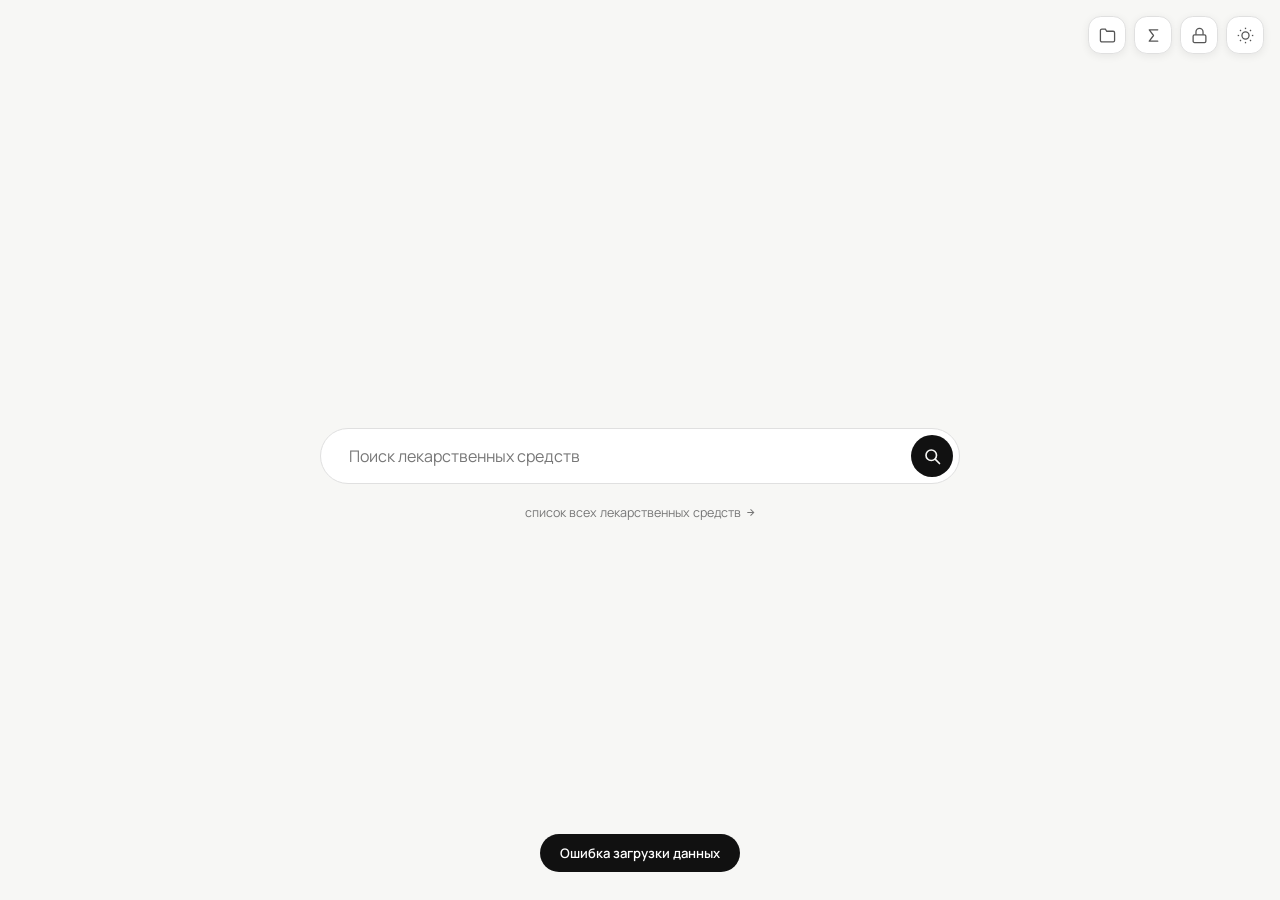
<file: index-23.html>
<!DOCTYPE html>
<html lang="ru">
<head>
<meta charset="UTF-8">
<meta name="viewport" content="width=device-width, initial-scale=1.0">
<title>Справочник ЛС</title>
<link href="https://fonts.googleapis.com/css2?family=Manrope:wght@300;400;500;600;700&display=swap" rel="stylesheet">
<style>
*,*::before,*::after{box-sizing:border-box;margin:0;padding:0}
:root{
  --bg:#f7f7f5;--text:#111;--muted:#777;--border:#e0e0e0;--white:#fff;
  --surface:#f0f0ee;--surface2:#e8e8e6;
  --instr-btn:#f0f0ee;--instr-btn-hover:#e0e0de;
  --cite-bg:#f7f7f5;
  --lock-bg:rgba(247,247,245,.88);--lock-bg-hover:rgba(247,247,245,.7);
  --loader-top:#111;
  --dosage-chip-bg:#efefed;--dosage-chip-border:#d2d2d0;
  --dosage-chip-color:#555;
  --dosage-chip-red-bg:rgba(185,28,28,.07);--dosage-chip-red-border:rgba(185,28,28,.22);--dosage-chip-red-color:#b91c1c;
  --dosage-chip-violet-bg:rgba(109,40,217,.07);--dosage-chip-violet-border:rgba(109,40,217,.22);--dosage-chip-violet-color:#6d28d9;
  --dosage-info-rgb:17,17,17;
  --catalog-item-border:#f0f0ee;--drop-item-border:#f0f0ee;
  --fav-border:#111;
  --search-btn-bg:#111;--search-btn-hover:#333;
  --add-btn-bg:#111;--add-btn-hover:#333;
  --edit-btn-bg:#111;--edit-btn-border:#111;--edit-btn-active-bg:#fff;--edit-btn-active-color:#111;
  --back-btn-hover:#ebebeb;
  --search-focus-border:#111;
  --folder-btn-hover:#f0f0ee;--folder-btn-hover-border:#bbb;
  --folder-svg:#555;
  --header-bg:rgba(247,247,245,.93);
  --tag-green-bg:rgba(34,197,94,.12);--tag-green-border:rgba(34,197,94,.38);--tag-green-color:#15803d;
  --tag-yellow-bg:rgba(234,179,8,.11);--tag-yellow-border:rgba(234,179,8,.38);--tag-yellow-color:#7a4f00;
  --tag-red-bg:rgba(239,68,68,.10);--tag-red-border:rgba(239,68,68,.35);--tag-red-color:#b91c1c;
  --tag-violet-bg:rgba(167,139,250,.13);--tag-violet-border:rgba(167,139,250,.42);--tag-violet-color:#6d28d9;
  --pdf-color:#cc0000;--pdf-border:#fca5a5;
  --del-hover-bg:#fef2f2;
  --ep-input-bg:#f7f7f5;--ep-input-focus-bg:#fff;--ep-input-focus-border:#111;
  --ep-save-bg:#111;--ep-save-hover:#333;--ep-save-color:#fff;
  --ep-move-hover:#f0f0ee;
  --ep-add-hover-bg:#fafaf8;
  --catalog-arrow:#ccc;
  --di-del-color:#ccc;
  --di-del-hover-bg:#fef2f2;
  --ep-section-lbl-color:#bbb;
  --drug-label-color:#bbb;
  --toast-bg:#111;--toast-color:#fff;
}
html.dark{
  --bg:#111;--text:#dedad4;--muted:#7a7570;--border:#2c2c2a;--white:#1a1917;
  --surface:#222;--surface2:#2a2a28;
  --instr-btn:#262623;--instr-btn-hover:#2e2e2b;
  --cite-bg:#1a1917;
  --lock-bg:rgba(17,17,17,.92);--lock-bg-hover:rgba(17,17,17,.78);
  --loader-top:#dedad4;
  --dosage-chip-bg:#2a2a28;--dosage-chip-border:#3a3a38;
  --dosage-chip-color:#9a9690;
  --dosage-chip-red-bg:rgba(239,68,68,.1);--dosage-chip-red-border:rgba(239,68,68,.28);--dosage-chip-red-color:#f87171;
  --dosage-chip-violet-bg:rgba(167,139,250,.1);--dosage-chip-violet-border:rgba(167,139,250,.28);--dosage-chip-violet-color:#a78bfa;
  --dosage-info-rgb:222,218,212;
  --catalog-item-border:#222;--drop-item-border:#222;
  --fav-border:#dedad4;
  --search-btn-bg:#dedad4;--search-btn-hover:#ccc9c3;
  --add-btn-bg:#dedad4;--add-btn-hover:#ccc9c3;
  --edit-btn-bg:#dedad4;--edit-btn-border:#dedad4;--edit-btn-active-bg:#1a1917;--edit-btn-active-color:#dedad4;
  --back-btn-hover:#252523;
  --search-focus-border:#dedad4;
  --folder-btn-hover:#252523;--folder-btn-hover-border:#555;
  --folder-svg:#999;
  --header-bg:rgba(17,17,17,.95);
  --tag-green-bg:rgba(34,197,94,.1);--tag-green-border:rgba(34,197,94,.28);--tag-green-color:#4ade80;
  --tag-yellow-bg:rgba(234,179,8,.1);--tag-yellow-border:rgba(234,179,8,.28);--tag-yellow-color:#fbbf24;
  --tag-red-bg:rgba(239,68,68,.1);--tag-red-border:rgba(239,68,68,.28);--tag-red-color:#f87171;
  --tag-violet-bg:rgba(167,139,250,.12);--tag-violet-border:rgba(167,139,250,.32);--tag-violet-color:#a78bfa;
  --pdf-color:#f87171;--pdf-border:rgba(248,113,113,.4);
  --del-hover-bg:#2a1818;
  --ep-input-bg:#151513;--ep-input-focus-bg:#1a1917;--ep-input-focus-border:#dedad4;
  --ep-save-bg:#dedad4;--ep-save-hover:#ccc9c3;--ep-save-color:#111;
  --ep-move-hover:#252523;
  --ep-add-hover-bg:#1f1f1d;
  --catalog-arrow:#555;
  --di-del-color:#555;
  --di-del-hover-bg:#2a1818;
  --ep-section-lbl-color:#555;
  --drug-label-color:#555;
  --toast-bg:#dedad4;--toast-color:#111;
}
body{font-family:'Manrope',sans-serif;background:var(--bg);color:var(--text);min-height:100vh;transition:background .3s,color .3s}

/* ══════════════════ LOADING ══════════════════ */
#loading-screen{position:fixed;inset:0;background:var(--bg);display:flex;align-items:center;justify-content:center;z-index:1000;flex-direction:column;gap:14px}
.loader{width:32px;height:32px;border:2.5px solid var(--border);border-top-color:var(--loader-top);border-radius:50%;animation:spin .7s linear infinite}
@keyframes spin{to{transform:rotate(360deg)}}
.loader-text{font-size:.8rem;color:var(--muted);font-weight:600;letter-spacing:.06em}

/* ══════════════════ TOAST ══════════════════ */
#toast{position:fixed;bottom:28px;left:50%;transform:translateX(-50%) translateY(20px);background:var(--toast-bg);color:var(--toast-color);padding:10px 20px;border-radius:100px;font-size:.82rem;font-weight:600;opacity:0;transition:all .25s;pointer-events:none;z-index:999;white-space:nowrap}
#toast.show{opacity:1;transform:translateX(-50%) translateY(0)}

/* ══════════════════ CATALOG MODAL ══════════════════ */
.folder-btn{position:fixed;top:16px;right:16px;width:clamp(38px,2.6vw,46px);height:clamp(38px,2.6vw,46px);background:var(--white);border:1.5px solid var(--border);border-radius:clamp(10px,1vw,13px);display:flex;align-items:center;justify-content:center;cursor:pointer;z-index:400;transition:background .15s,border-color .15s;box-shadow:0 2px 8px rgba(0,0,0,.07)}
.folder-btn:hover{background:var(--folder-btn-hover);border-color:var(--folder-btn-hover-border)}
.folder-btn svg{width:clamp(17px,1.2vw,21px);height:clamp(17px,1.2vw,21px);stroke:var(--folder-svg);fill:none;stroke-width:1.8}
.catalog-overlay{position:fixed;inset:0;background:rgba(0,0,0,.18);z-index:300;display:none;align-items:flex-start;justify-content:flex-end;padding:68px 24px 0}
.catalog-overlay.open{display:flex}
.catalog-modal{background:var(--white);border:1.5px solid var(--border);border-radius:18px;width:320px;max-height:70vh;overflow:hidden;display:flex;flex-direction:column;box-shadow:0 12px 40px rgba(0,0,0,.12)}
.catalog-header{padding:16px 20px 12px;border-bottom:1px solid var(--border);display:flex;align-items:center;justify-content:space-between}
.catalog-header-title{font-size:.75rem;font-weight:700;letter-spacing:.1em;text-transform:uppercase;color:var(--muted)}
.catalog-count{font-size:.72rem;color:var(--muted);background:var(--bg);padding:2px 8px;border-radius:20px;font-weight:600}
.catalog-list{overflow-y:auto;flex:1}
.catalog-item{padding:12px 20px;cursor:pointer;border-bottom:1px solid var(--catalog-item-border);transition:background .12s;display:flex;align-items:center;justify-content:space-between;gap:8px}
.catalog-item:last-child{border-bottom:none}
.catalog-item:hover{background:var(--bg)}
.catalog-item-name{font-size:.9rem;font-weight:600}
.catalog-item-sub{font-size:.75rem;color:var(--muted);font-style:italic}
.catalog-empty{padding:24px 20px;text-align:center;color:var(--muted);font-size:.85rem}
.catalog-letter{padding:6px 20px 4px;font-size:.65rem;font-weight:700;letter-spacing:.12em;text-transform:uppercase;color:var(--muted);opacity:.5;pointer-events:none;user-select:none}
.catalog-arrow{color:var(--catalog-arrow);font-size:.8rem;flex-shrink:0}

/* ══════════════════ SEARCH PAGE ══════════════════ */
#search-page{display:flex;flex-direction:column;align-items:center;justify-content:center;min-height:100vh;padding:80px 2rem 2rem;gap:16px}
.catalog-hint{font-size:.78rem;color:var(--muted);margin-top:4px;cursor:pointer;transition:color .15s;display:inline-flex;align-items:center;gap:4px}
.catalog-hint:hover{color:var(--text)}
.catalog-hint svg{width:11px;height:11px;stroke:currentColor;fill:none;stroke-width:2.2}
.search-wrap{width:100%;max-width:640px;position:relative}
.search-bar{display:flex;align-items:center;background:var(--white);border:1.5px solid var(--border);border-radius:100px;padding:6px 6px 6px 28px;gap:10px;transition:border-color .2s,box-shadow .2s}
.search-bar:focus-within{border-color:var(--search-focus-border);box-shadow:0 4px 24px rgba(0,0,0,.07)}
.search-bar input{flex:1;border:none;outline:none;font-family:'Manrope',sans-serif;font-size:1rem;background:transparent;color:var(--text);min-width:0}
.search-bar input::placeholder{color:var(--muted)}
.search-btn{width:42px;height:42px;background:var(--search-btn-bg);border:none;border-radius:50%;display:flex;align-items:center;justify-content:center;cursor:pointer;flex-shrink:0;transition:background .2s}
.search-btn:hover{background:var(--search-btn-hover)}
.search-btn svg{width:18px;height:18px;stroke:var(--bg);fill:none;stroke-width:2.2;stroke-linecap:round}
.dropdown{position:absolute;top:calc(100% + 8px);left:0;right:0;background:var(--white);border:1.5px solid var(--border);border-radius:18px;overflow:hidden;box-shadow:0 8px 32px rgba(0,0,0,.08);display:none;z-index:100;max-height:340px;overflow-y:auto}
.dropdown.open{display:block}
.dropdown-item{padding:14px 22px;cursor:pointer;font-size:.93rem;display:flex;align-items:center;justify-content:space-between;gap:12px;transition:background .15s;border-bottom:1px solid var(--drop-item-border)}
.dropdown-item:last-child{border-bottom:none}
.dropdown-item:hover{background:var(--bg)}
.di-name{font-weight:600}.di-sub{color:var(--muted);font-size:.8rem}
.di-del{background:none;border:none;cursor:pointer;padding:4px 6px;border-radius:6px;color:var(--di-del-color);font-size:.8rem;transition:background .15s,color .15s;flex-shrink:0}
.di-del:hover{background:var(--di-del-hover-bg);color:#e05555}

.add-drug-wrap{width:100%;max-width:640px}
.add-drug-bar{display:flex;align-items:center;background:var(--white);border:1.5px solid var(--border);border-radius:100px;padding:6px 6px 6px 22px;gap:10px;transition:border-color .2s,box-shadow .2s}
.add-drug-bar:focus-within{border-color:var(--search-focus-border);box-shadow:0 4px 24px rgba(0,0,0,.07)}
.add-drug-bar input{flex:1;border:none;outline:none;font-family:'Manrope',sans-serif;font-size:.9rem;background:transparent;color:var(--text);min-width:0}
.add-drug-bar input::placeholder{color:var(--muted)}
.add-btn{height:36px;background:var(--add-btn-bg);border:none;border-radius:100px;display:flex;align-items:center;gap:6px;padding:0 16px;cursor:pointer;flex-shrink:0;transition:background .2s;color:var(--bg);font-family:'Manrope',sans-serif;font-size:.78rem;font-weight:700;white-space:nowrap}
.add-btn:hover{background:var(--add-btn-hover)}
.add-btn:disabled{background:var(--muted);cursor:not-allowed}
.add-btn svg{width:14px;height:14px;stroke:var(--bg);fill:none;stroke-width:2.5;stroke-linecap:round}

/* ══════════════════ DRUG PAGE ══════════════════ */
#drug-page{display:none;min-height:100vh}
.drug-header{position:sticky;top:0;z-index:50;background:var(--header-bg);backdrop-filter:blur(12px);border-bottom:1px solid var(--border);padding:13px 16px 13px 28px;display:flex;align-items:center;justify-content:space-between;gap:12px}
.drug-header-left{display:flex;align-items:center;gap:12px;min-width:0;flex:1}
.drug-header-title{font-size:1.05rem;font-weight:700;overflow:hidden;text-overflow:ellipsis;white-space:nowrap}
.drug-header-right{display:flex;align-items:center;gap:8px;flex-shrink:0}
.back-btn{display:flex;align-items:center;gap:6px;background:none;border:none;cursor:pointer;font-family:'Manrope',sans-serif;font-size:.85rem;color:var(--muted);padding:6px 10px;border-radius:8px;transition:background .15s,color .15s;white-space:nowrap;flex-shrink:0}
.back-btn:hover{background:var(--back-btn-hover);color:var(--text)}
.back-btn svg{width:14px;height:14px;stroke:currentColor;fill:none;stroke-width:2.2}
.edit-page-btn{display:flex;align-items:center;gap:7px;background:var(--edit-btn-bg);color:var(--bg);border:1.5px solid var(--edit-btn-border);border-radius:10px;padding:8px 14px;font-family:'Manrope',sans-serif;font-size:.82rem;font-weight:600;cursor:pointer;transition:background .15s,color .15s;white-space:nowrap}
.edit-page-btn svg{width:13px;height:13px;stroke:currentColor;fill:none;stroke-width:2.1}
.edit-page-btn:hover{opacity:.85}
.edit-page-btn.active{background:var(--edit-btn-active-bg);color:var(--edit-btn-active-color)}
.edit-page-btn.active:hover{background:var(--surface)}
.header-icon-btn{height:34px;background:none;border:1.5px solid var(--border);border-radius:9px;display:flex;align-items:center;justify-content:center;cursor:pointer;transition:background .15s,border-color .15s;flex-shrink:0;padding:0 8px;gap:5px;min-width:34px}
.header-icon-btn:hover{background:var(--folder-btn-hover);border-color:var(--folder-btn-hover-border)}
.header-icon-btn svg{width:15px;height:15px;stroke:var(--folder-svg);fill:none;stroke-width:1.8;flex-shrink:0}
.header-icon-btn .icon-label{display:none;font-size:.68rem;font-weight:600;color:var(--muted);white-space:nowrap;letter-spacing:.01em}
@media(min-width:900px){.header-icon-btn .icon-label{display:inline}}
@media(max-width:600px){.drug-header{padding:10px 8px;gap:6px}.edit-page-btn>span{display:none}.edit-page-btn{padding:8px 10px;gap:0}.drug-header-title{font-size:.88rem;max-width:120px}.header-icon-btn .icon-label{display:none!important}.drug-header-right{gap:4px}}

.drug-body{position:relative;display:flex;align-items:flex-start;min-height:calc(100vh - 57px)}
.drug-content{flex:1;max-width:720px;margin:0 auto;padding:40px 32px 80px}

/* ══════════════════ LEFT NAV ══════════════════ */
.drug-left-nav{display:none;position:fixed;top:77px;width:180px;max-height:calc(100vh - 100px);overflow-y:auto;padding:4px 0}
@media(min-width:1100px){
  .drug-left-nav{display:block}
  .drug-left-nav{left:calc(50% - 360px - 196px)}
}
@media(min-width:1400px){
  .drug-left-nav{left:calc(50% - 360px - 210px)}
}
.drug-left-nav-list{list-style:none;display:flex;flex-direction:column;gap:1px}
.drug-left-nav-item{display:flex;align-items:center;gap:0;padding:5px 10px 5px 0;cursor:pointer;transition:color .15s;text-decoration:none;border:none;background:none;font-family:'Manrope',sans-serif;text-align:left;width:100%;color:var(--muted);font-size:.75rem;font-weight:500;line-height:1.4;position:relative}
.drug-left-nav-item:hover{color:var(--text)}
.drug-left-nav-item.active{color:var(--text);font-weight:600}
.drug-left-nav-bar{width:2px;min-width:2px;height:100%;border-radius:2px;background:transparent;margin-right:10px;align-self:stretch;transition:background .2s;flex-shrink:0}
.drug-left-nav-item.active .drug-left-nav-bar{background:var(--text)}
.drug-left-nav-item:hover .drug-left-nav-bar{background:var(--border)}
.drug-left-nav-sub{font-size:.68rem;color:var(--muted);opacity:.7;display:block;margin-top:1px}
.drug-left-nav.editor-open{display:none!important}
/* ══════════════════ EDITOR PANEL ══════════════════ */
.editor-panel{width:0;overflow:hidden;transition:width .32s cubic-bezier(.4,0,.2,1);border-left:0px solid var(--border);background:var(--white);position:sticky;top:57px;height:calc(100vh - 57px);flex-shrink:0;display:flex;flex-direction:column}
.editor-panel.open{width:440px;border-left-width:1.5px}
.ep-inner{padding:28px 24px 16px;min-width:440px;overflow-y:auto;flex:1}
.ep-footer{min-width:440px;padding:12px 24px 16px;border-top:1.5px solid var(--border);background:var(--white);flex-shrink:0}
.ep-title{font-size:.68rem;font-weight:700;letter-spacing:.13em;text-transform:uppercase;color:var(--muted);margin-bottom:24px}
.ep-section{margin-bottom:28px}
.ep-section-label{font-size:.68rem;font-weight:700;letter-spacing:.11em;text-transform:uppercase;color:var(--ep-section-lbl-color);margin-bottom:12px;padding-bottom:7px;border-bottom:1px solid var(--border)}
.ep-field{margin-bottom:12px}
.ep-field label{display:block;font-size:.73rem;font-weight:600;color:var(--muted);margin-bottom:5px}
.ep-input{width:100%;font-family:'Manrope',sans-serif;font-size:.87rem;border:1.5px solid var(--border);border-radius:10px;padding:9px 13px;outline:none;background:var(--ep-input-bg);color:var(--text);transition:border-color .15s,background .15s}
.ep-input:focus{border-color:var(--ep-input-focus-border);background:var(--ep-input-focus-bg)}
.ep-textarea{width:100%;font-family:'Manrope',sans-serif;font-size:.87rem;border:1.5px solid var(--border);border-radius:10px;padding:9px 13px;outline:none;background:var(--ep-input-bg);color:var(--text);resize:vertical;min-height:80px;line-height:1.65;transition:border-color .15s,background .15s}
.ep-textarea:focus{border-color:var(--ep-input-focus-border);background:var(--ep-input-focus-bg)}
.ep-select{width:100%;font-family:'Manrope',sans-serif;font-size:.87rem;border:1.5px solid var(--border);border-radius:10px;padding:9px 13px;outline:none;background:var(--ep-input-bg);color:var(--text);cursor:pointer;transition:border-color .15s,background .15s;appearance:none;background-image:url("data:image/svg+xml,%3Csvg xmlns='http://www.w3.org/2000/svg' width='12' height='12' viewBox='0 0 24 24' fill='none' stroke='%23888' stroke-width='2.5'%3E%3Cpolyline points='6 9 12 15 18 9'/%3E%3C/svg%3E");background-repeat:no-repeat;background-position:right 13px center}
.ep-select:focus{border-color:var(--ep-input-focus-border);background-color:var(--ep-input-focus-bg)}
.ep-tag-row{display:flex;align-items:center;gap:9px;margin-bottom:8px}
.ep-tag-dot{width:9px;height:9px;border-radius:3px;flex-shrink:0}
.ep-tag-dot.green{background:#22c55e}.ep-tag-dot.yellow{background:#eab308}.ep-tag-dot.red{background:#ef4444}.ep-tag-dot.violet{background:#a78bfa}
.ep-tag-lbl{font-size:.73rem;color:var(--muted);width:80px;flex-shrink:0;font-weight:600}
.ep-tag-input{flex:1;font-family:'Manrope',sans-serif;font-size:.84rem;border:1.5px solid var(--border);border-radius:8px;padding:7px 11px;outline:none;background:var(--ep-input-bg);color:var(--text);transition:border-color .15s}
.ep-tag-input:focus{border-color:var(--ep-input-focus-border);background:var(--ep-input-focus-bg)}
.ep-dos-item{background:var(--ep-input-bg);border:1.5px solid var(--border);border-radius:10px;padding:12px 14px;margin-bottom:8px}
.ep-dos-item .ep-input{margin-bottom:8px;background:var(--white)}
.ep-dos-item .ep-textarea{background:var(--white);min-height:68px}
.ep-lnk-item{background:var(--ep-input-bg);border:1.5px solid var(--border);border-radius:12px;padding:14px;margin-bottom:10px}
.ep-lnk-item .ep-input,.ep-lnk-item .ep-textarea,.ep-lnk-item .ep-select{margin-bottom:8px;background:var(--white)}
.ep-lnk-tags-row{display:flex;gap:6px;margin-bottom:8px}
.ep-lnk-tags-row .ep-input{margin-bottom:0}
.ep-remove-btn{background:none;border:none;cursor:pointer;font-family:'Manrope',sans-serif;font-size:.72rem;color:var(--muted);padding:5px 0;margin-top:4px;transition:color .15s;display:block}
.ep-remove-btn:hover{color:var(--tag-red-color)}
.ep-move-btns{display:flex;gap:3px;flex-shrink:0}
.ep-move-btn{background:none;border:1px solid var(--border);border-radius:6px;cursor:pointer;width:24px;height:24px;display:flex;align-items:center;justify-content:center;color:var(--muted);transition:all .15s;padding:0}
.ep-move-btn:hover{background:var(--ep-move-hover);border-color:var(--muted);color:var(--text)}
.ep-move-btn:disabled{opacity:.25;cursor:default}
.ep-move-btn svg{width:12px;height:12px;stroke:currentColor;fill:none;stroke-width:2.5;stroke-linecap:round}
.ep-add-btn{width:100%;background:none;border:1.5px dashed var(--border);border-radius:10px;padding:10px;font-family:'Manrope',sans-serif;font-size:.8rem;font-weight:600;color:var(--muted);cursor:pointer;transition:all .15s;margin-top:2px}
.ep-add-btn:hover{border-color:var(--muted);color:var(--text);background:var(--ep-add-hover-bg)}
.ep-save-btn{width:100%;background:var(--ep-save-bg);color:var(--bg);border:none;border-radius:10px;padding:12px;font-family:'Manrope',sans-serif;font-size:.88rem;font-weight:700;cursor:pointer;transition:background .15s;margin-top:6px}
.ep-save-btn:hover{background:var(--ep-save-hover)}
.ep-save-btn:disabled{background:var(--muted);cursor:not-allowed}
.ep-delete-btn{width:100%;background:none;color:var(--tag-red-color);border:1.5px solid var(--tag-red-border);border-radius:10px;padding:11px;font-family:'Manrope',sans-serif;font-size:.85rem;font-weight:600;cursor:pointer;transition:all .15s;margin-top:8px}
.ep-delete-btn:hover{background:var(--del-hover-bg);border-color:var(--tag-red-color)}

/* ══════════════════ VIEW ELEMENTS ══════════════════ */
.section-label{font-size:.7rem;font-weight:700;letter-spacing:.12em;text-transform:uppercase;color:var(--muted);margin-bottom:10px}
.drug-mnn-label{font-size:.65rem;font-weight:700;letter-spacing:.12em;text-transform:uppercase;color:var(--muted);margin-bottom:3px}
.drug-title{font-size:2rem;font-weight:700;letter-spacing:-.5px;margin-bottom:6px}
.drug-subtitle{color:var(--muted);font-size:.92rem;margin-bottom:4px;font-style:italic}
.drug-trade-label{font-size:.65rem;font-weight:700;letter-spacing:.12em;text-transform:uppercase;color:var(--muted);margin-bottom:3px;margin-top:10px}
.drug-trade{color:var(--muted);font-size:.88rem;margin-bottom:22px}
.dosage-card-chips{display:flex;flex-wrap:wrap;gap:4px;margin-bottom:0}
.dosage-chip{font-size:.69rem;font-weight:600;padding:2px 8px;border-radius:4px;background:var(--dosage-chip-bg);border:1px solid var(--dosage-chip-border);color:var(--dosage-chip-color);letter-spacing:.01em;white-space:nowrap}
.dosage-chip.red{background:var(--dosage-chip-red-bg);border-color:var(--dosage-chip-red-border);color:var(--dosage-chip-red-color)}
.dosage-chip.violet{background:var(--dosage-chip-violet-bg);border-color:var(--dosage-chip-violet-border);color:var(--dosage-chip-violet-color)}

/* instr links list */
.instr-links-list{display:flex;flex-direction:column;gap:8px;margin-bottom:20px}
.instr-link-item{background:var(--white);border:1.5px solid var(--border);border-radius:12px;padding:13px 18px;display:flex;align-items:center;justify-content:space-between;gap:12px}
.instr-link-name{font-size:.9rem;color:var(--text)}
.instr-link-btn{display:inline-flex;align-items:center;gap:5px;font-size:.82rem;font-weight:600;color:var(--text);background:var(--instr-btn);padding:6px 12px;border-radius:8px;text-decoration:none;white-space:nowrap;transition:background .15s;flex-shrink:0}
.instr-link-btn:hover{background:var(--instr-btn-hover)}
.instr-link-btn svg{width:11px;height:11px;stroke:currentColor;fill:none;stroke-width:2.2}

/* info bubble */
.info-bubble{display:inline-flex;align-items:center;justify-content:center;width:16px;height:16px;border-radius:50%;border:1.5px solid rgba(128,128,128,.5);color:rgba(128,128,128,.8);font-size:9px;font-weight:700;cursor:pointer;flex-shrink:0;transition:all .15s;font-style:normal;margin-left:6px;vertical-align:middle;user-select:none;line-height:1}
.info-bubble:hover{border-color:rgba(128,128,128,.9);color:rgba(128,128,128,1);background:rgba(128,128,128,.12)}
.dosage-card .info-bubble:hover{border-color:rgba(var(--dosage-info-rgb),.7);color:rgba(var(--dosage-info-rgb),.9);background:rgba(var(--dosage-info-rgb),.1)}

/* info modal */
.info-overlay{position:fixed;inset:0;background:rgba(0,0,0,.3);z-index:700;display:none;align-items:center;justify-content:center;padding:24px}
.info-overlay.open{display:flex}
.info-modal{background:var(--white);border:1.5px solid var(--border);border-radius:18px;width:100%;max-width:480px;box-shadow:0 20px 60px rgba(0,0,0,.18);overflow:hidden;cursor:pointer}
.info-modal-body{padding:24px 26px;font-size:.92rem;line-height:1.75;color:var(--text);white-space:pre-wrap;max-height:70vh;overflow-y:auto}
.tags{display:flex;flex-wrap:wrap;gap:8px;margin-bottom:36px}
.tag{font-size:.78rem;font-weight:600;padding:5px 13px;border-radius:8px;border:1px solid transparent;letter-spacing:.02em}
.tag.green{background:var(--tag-green-bg);border-color:var(--tag-green-border);color:var(--tag-green-color)}
.tag.yellow{background:var(--tag-yellow-bg);border-color:var(--tag-yellow-border);color:var(--tag-yellow-color)}
.tag.red{background:var(--tag-red-bg);border-color:var(--tag-red-border);color:var(--tag-red-color)}
.tag.violet{background:var(--tag-violet-bg);border-color:var(--tag-violet-border);color:var(--tag-violet-color)}
.instr-block{background:var(--white);border:1.5px solid var(--border);border-radius:14px;padding:20px 24px;margin-bottom:16px;display:flex;align-items:center;justify-content:space-between;gap:16px}
.instr-block span{font-size:.93rem}
.instr-link{display:inline-flex;align-items:center;gap:6px;font-size:.82rem;font-weight:600;color:var(--text);background:var(--instr-btn);padding:7px 14px;border-radius:8px;text-decoration:none;white-space:nowrap;transition:background .15s}
.instr-link:hover{background:var(--instr-btn-hover)}
.instr-link svg{width:12px;height:12px;stroke:currentColor;fill:none;stroke-width:2.2}
.facts-block{margin-bottom:20px}
.facts-cards{display:flex;flex-direction:column;gap:10px}
.facts-card{background:var(--white);border:1.5px solid var(--border);border-radius:14px;padding:16px 20px;color:var(--text)}
.facts-card-title{font-size:.78rem;font-weight:700;letter-spacing:.04em;color:var(--muted);margin-bottom:6px;text-transform:uppercase}
.facts-card-body{font-size:.9rem;line-height:1.6}
.dosage-section{margin-bottom:16px;margin-top:20px}
.dosage-cards{display:flex;flex-direction:column;gap:10px}
.dosage-card{
  background:var(--white);
  border:1.5px solid var(--border);
  border-radius:14px;
  padding:16px 20px;
  color:var(--text);
}
.dosage-card-head{
  font-size:.85rem;
  font-weight:700;
  color:var(--text);
  line-height:1.4;
  margin-bottom:10px;
  padding-bottom:10px;
  border-bottom:1px solid var(--border);
  display:flex;align-items:center;justify-content:space-between;
}
.dosage-card-chips-row{
  display:flex;
  flex-wrap:wrap;
  gap:5px;
  margin-bottom:10px;
}
.dosage-card-body{
  font-size:.88rem;
  line-height:1.65;
  color:var(--muted);
}
.section-divider{border:none;border-top:1.5px solid var(--border);margin:32px 0}
.links-block{background:var(--white);border:1.5px solid var(--border);border-radius:14px;padding:22px 24px}
.links-list{list-style:none;display:flex;flex-direction:column;gap:16px;margin-top:14px}
.link-card{border:1.5px solid var(--border);border-radius:12px;overflow:hidden}
.link-card-body{padding:16px 18px}
.link-card-chips{display:flex;flex-wrap:wrap;gap:6px;margin-bottom:10px}
.chip{font-size:.72rem;font-weight:700;padding:3px 10px;border-radius:6px;background:rgba(128,128,128,.08);border:1px solid rgba(128,128,128,.18);color:var(--text);letter-spacing:.02em}
.chip.violet{background:var(--tag-violet-bg);border-color:var(--tag-violet-border);color:var(--tag-violet-color)}
.chip.red{background:var(--tag-red-bg);border-color:var(--tag-red-border);color:var(--tag-red-color)}
.link-card-note{font-size:.88rem;line-height:1.6;color:var(--text);margin-bottom:10px}
.link-card-cite{font-size:.78rem;line-height:1.55;color:var(--muted);font-style:italic;background:var(--cite-bg);border-radius:8px;padding:10px 12px;position:relative;margin-bottom:0;padding-right:90px}
.cite-copy-btn{position:absolute;top:8px;right:8px;background:none;border:1px solid var(--border);border-radius:6px;cursor:pointer;padding:3px 8px;font-family:'Manrope',sans-serif;font-size:.68rem;font-weight:600;color:var(--muted);transition:all .15s;white-space:nowrap}
.cite-copy-btn:hover{background:var(--text);color:var(--bg);border-color:var(--text)}
.link-card-foot{padding:0 18px 14px}
.link-card-url{display:inline-flex;align-items:center;gap:5px;font-size:.82rem;font-weight:600;color:var(--text);text-decoration:none;border-bottom:1px solid var(--border);padding-bottom:1px;transition:border-color .15s}
.link-card-url:hover{border-color:var(--text)}
.link-card-url svg{width:11px;height:11px;stroke:var(--muted);fill:none;stroke-width:2.2}
.link-card-pdf{display:inline-flex;align-items:center;gap:5px;font-size:.82rem;font-weight:600;color:var(--pdf-color);text-decoration:none;border-bottom:1px solid var(--pdf-border);padding-bottom:1px;transition:border-color .15s;margin-left:14px}
.link-card-pdf:hover{border-color:var(--pdf-color)}
.link-card-pdf svg{width:11px;height:11px;stroke:var(--pdf-color);fill:none;stroke-width:2.2}
.link-card.fav{border:1.5px solid var(--fav-border);}
.fav-star{display:inline-flex;align-items:center;justify-content:center;margin-left:auto;flex-shrink:0}
.fav-star svg{width:14px;height:14px;transition:all .15s}
.link-card-header{display:flex;align-items:center;gap:8px;margin-bottom:10px}
.ep-fav-btn{background:none;border:1.5px solid var(--border);border-radius:8px;padding:5px 10px;font-family:'Manrope',sans-serif;font-size:.75rem;font-weight:600;color:var(--muted);cursor:pointer;transition:all .15s;display:flex;align-items:center;gap:5px}
.ep-fav-btn svg{width:13px;height:13px;fill:none;stroke:currentColor;stroke-width:2;transition:all .15s}
.ep-fav-btn.active{background:rgba(234,179,8,.12);border-color:rgba(234,179,8,.5);color:var(--tag-yellow-color)}
.ep-fav-btn.active svg{fill:#eab308;stroke:#eab308}

/* ══════════════════ PASSWORD MODAL ══════════════════ */
.pwd-overlay{position:fixed;inset:0;background:rgba(0,0,0,.3);z-index:600;display:none;align-items:center;justify-content:center}
.pwd-overlay.open{display:flex}
.pwd-modal{background:var(--white);border-radius:18px;padding:32px 28px;width:320px;box-shadow:0 16px 48px rgba(0,0,0,.16)}
.pwd-modal-title{font-size:.95rem;font-weight:700;margin-bottom:6px}
.pwd-modal-sub{font-size:.8rem;color:var(--muted);margin-bottom:20px;line-height:1.5}
.pwd-input{width:100%;font-family:'Manrope',sans-serif;font-size:.9rem;border:1.5px solid var(--border);border-radius:10px;padding:10px 14px;outline:none;background:var(--bg);color:var(--text);transition:border-color .15s;margin-bottom:10px}
.pwd-input:focus{border-color:var(--ep-input-focus-border);background:var(--ep-input-focus-bg)}
.pwd-input.error{border-color:#ef4444;animation:shake .3s}
@keyframes shake{0%,100%{transform:translateX(0)}25%{transform:translateX(-6px)}75%{transform:translateX(6px)}}
.pwd-error{font-size:.75rem;color:#ef4444;margin-bottom:10px;display:none}
.pwd-actions{display:flex;gap:8px}
.pwd-btn-ok{flex:1;background:var(--ep-save-bg);color:var(--ep-save-color);border:none;border-radius:10px;padding:10px;font-family:'Manrope',sans-serif;font-size:.85rem;font-weight:700;cursor:pointer;transition:background .15s}
.pwd-btn-ok:hover{background:var(--ep-save-hover)}
.pwd-btn-cancel{background:none;border:1.5px solid var(--border);border-radius:10px;padding:10px 16px;font-family:'Manrope',sans-serif;font-size:.85rem;color:var(--muted);cursor:pointer;transition:all .15s}
.pwd-btn-cancel:hover{border-color:var(--muted);color:var(--text)}

/* locked section overlay */
.ep-locked{position:relative}
.ep-lock-overlay{position:absolute;inset:0;background:var(--lock-bg);backdrop-filter:blur(2px);border-radius:10px;display:flex;align-items:center;justify-content:center;gap:6px;cursor:pointer;transition:background .15s;z-index:10}
.ep-lock-overlay:hover{background:var(--lock-bg-hover)}
.ep-lock-overlay svg{width:15px;height:15px;stroke:var(--muted);fill:none;stroke-width:2}
.ep-lock-overlay span{font-size:.78rem;font-weight:600;color:var(--muted)}
.quick-links-block{display:flex;flex-direction:column;gap:10px;margin-bottom:20px}
.quick-link-item{display:flex;align-items:center;justify-content:space-between;background:var(--white);border:1.5px solid var(--border);border-radius:12px;padding:14px 18px;gap:12px}
.quick-link-label{font-size:.88rem;color:var(--muted)}
.quick-link-label span{font-size:.72rem;color:var(--drug-label-color);display:block;margin-top:2px}
.quick-link-btn{display:inline-flex;align-items:center;gap:6px;font-size:.82rem;font-weight:600;color:var(--text);background:var(--instr-btn);padding:7px 14px;border-radius:8px;text-decoration:none;white-space:nowrap;transition:background .15s;flex-shrink:0}
.quick-link-btn:hover{background:var(--instr-btn-hover)}
.quick-link-btn svg{width:11px;height:11px;stroke:currentColor;fill:none;stroke-width:2.2}

/* ══════════════════ CALC & TOPICS MODALS ══════════════════ */
.panel-overlay{position:fixed;inset:0;background:rgba(0,0,0,.18);z-index:300;display:none;align-items:flex-start;justify-content:flex-end;padding:68px 24px 0}
.panel-overlay.open{display:flex}
.panel-modal{background:var(--white);border:1.5px solid var(--border);border-radius:18px;width:340px;max-height:80vh;overflow:hidden;display:flex;flex-direction:column;box-shadow:0 12px 40px rgba(0,0,0,.12)}
.panel-header{padding:16px 20px 12px;border-bottom:1px solid var(--border);display:flex;align-items:center;justify-content:space-between;flex-shrink:0}
.panel-header-title{font-size:.75rem;font-weight:700;letter-spacing:.1em;text-transform:uppercase;color:var(--muted)}
.panel-body{overflow-y:auto;flex:1;padding:8px 0}
.panel-item{padding:14px 20px;cursor:pointer;border-bottom:1px solid var(--catalog-item-border);transition:background .12s;display:flex;align-items:center;justify-content:space-between;gap:8px}
.panel-item:last-child{border-bottom:none}
.panel-item:hover{background:var(--bg)}
.panel-item-name{font-size:.9rem;font-weight:600;color:var(--text);margin-bottom:2px}
.panel-item-desc{font-size:.75rem;color:var(--muted)}
.panel-empty{padding:24px 20px;text-align:center;color:var(--muted);font-size:.85rem}
.add-topic-bar{display:flex;align-items:center;background:var(--bg);border:1.5px solid var(--border);border-radius:10px;padding:5px 5px 5px 12px;gap:8px}
.add-topic-bar input{flex:1;border:none;outline:none;font-family:'Manrope',sans-serif;font-size:.85rem;background:transparent;color:var(--text)}
.add-topic-bar input::placeholder{color:var(--muted)}

/* centered calc modal */
.center-overlay{position:fixed;inset:0;background:rgba(0,0,0,.3);z-index:500;display:none;align-items:center;justify-content:center;padding:24px}
.center-overlay.open{display:flex}
.center-modal{background:var(--white);border:1.5px solid var(--border);border-radius:20px;width:100%;max-width:400px;box-shadow:0 20px 60px rgba(0,0,0,.18);overflow:hidden}
.center-modal-header{padding:20px 22px 16px;display:flex;align-items:center;justify-content:space-between;border-bottom:1px solid var(--border)}
.center-modal-title{font-size:.95rem;font-weight:700;color:var(--text)}
.center-modal-close{width:28px;height:28px;background:var(--surface);border:none;border-radius:8px;display:flex;align-items:center;justify-content:center;cursor:pointer;flex-shrink:0;transition:background .15s}
.center-modal-close:hover{background:var(--surface2)}
.center-modal-close svg{width:13px;height:13px;stroke:var(--muted);fill:none;stroke-width:2.2}
.center-modal-body{padding:20px 22px 24px}
.calc-formula{font-size:.78rem;color:var(--muted);background:var(--bg);border-radius:8px;padding:8px 12px;margin-bottom:18px;font-family:monospace;letter-spacing:.02em}
.calc-field{margin-bottom:14px}
.calc-field label{display:block;font-size:.73rem;font-weight:600;color:var(--muted);margin-bottom:5px}
.calc-input{width:100%;font-family:'Manrope',sans-serif;font-size:.95rem;border:1.5px solid var(--border);border-radius:10px;padding:10px 14px;outline:none;background:var(--bg);color:var(--text);transition:border-color .15s,background .15s}
.calc-input:focus{border-color:var(--text);background:var(--white)}
.calc-result{margin-top:16px;background:var(--bg);border:1.5px solid var(--border);border-radius:14px;padding:18px 20px;display:none;transition:all .2s}
.calc-result.show{display:block}
.calc-result-val{font-size:2rem;font-weight:700;color:var(--text);letter-spacing:-.5px}
.calc-result-label{font-size:.75rem;color:var(--muted);margin-top:2px}
.calc-result-badge-pill{font-size:.75rem;font-weight:600;padding:4px 12px;border-radius:100px;background:var(--surface);color:var(--muted);border:1px solid var(--border);white-space:nowrap;align-self:center}
.calc-note{border-top:1px solid var(--border);margin-top:20px;padding-top:14px}
.calc-note.calc-note-empty{display:none}
.calc-note-text{font-size:.75rem;color:var(--muted);line-height:1.65}
.calc-note-toggle{display:inline-flex;align-items:center;gap:5px;cursor:pointer;font-size:.72rem;font-weight:600;color:var(--muted);background:none;border:none;padding:0;font-family:'Manrope',sans-serif;transition:color .15s;user-select:none}
.calc-note-toggle:hover{color:var(--text)}
.calc-note-toggle svg{width:12px;height:12px;stroke:currentColor;fill:none;stroke-width:2.3;transition:transform .22s cubic-bezier(.4,0,.2,1);flex-shrink:0}
.calc-note-toggle.open svg{transform:rotate(180deg)}
.calc-note-body{overflow:hidden;max-height:0;opacity:0;transition:max-height .28s ease,opacity .22s ease;margin-top:0;display:flex;flex-direction:column;gap:6px}
.calc-note-body.open{max-height:400px;opacity:1;margin-top:10px}
</style>
</head>
<body>

<div id="loading-screen">
  <div class="loader"></div>
  <div class="loader-text">Загрузка…</div>
</div>
<div id="toast"></div>

<!-- Info modal -->
<div class="info-overlay" id="info-overlay" onclick="closeInfoModal()">
  <div class="info-modal" onclick="event.stopPropagation()">
    <div class="info-modal-body" id="info-modal-body"></div>
  </div>
</div>

<!-- Password modal -->
<div class="pwd-overlay" id="pwd-overlay">
  <div class="pwd-modal">
    <div class="pwd-modal-title">Редактор</div>
    <div class="pwd-modal-sub">Введите пароль администратора для редактирования</div>
    <input class="pwd-input" id="pwd-input" type="password" placeholder="Пароль…" onkeydown="if(event.key==='Enter')checkPassword()"/>
    <div class="pwd-error" id="pwd-error">Неверный пароль</div>
    <div class="pwd-actions">
      <button class="pwd-btn-cancel" onclick="closePwdModal()">Отмена</button>
      <button class="pwd-btn-ok" onclick="checkPassword()">Войти</button>
    </div>
  </div>
</div>

<div id="header-btns-fixed" style="position:fixed;top:16px;right:16px;z-index:400;display:flex;gap:8px;align-items:center">
  <button class="folder-btn" onclick="toggleCatalog()" title="Все препараты" style="position:static">
    <svg viewBox="0 0 24 24" fill="none" stroke-width="1.8"><path d="M22 19a2 2 0 0 1-2 2H4a2 2 0 0 1-2-2V5a2 2 0 0 1 2-2h5l2 3h9a2 2 0 0 1 2 2z"/></svg>
  </button>
  <button class="folder-btn" onclick="toggleCalc()" title="Калькуляторы" style="position:static">
    <svg viewBox="0 0 24 24" fill="none" stroke="var(--folder-svg)" stroke-width="1.8" stroke-linecap="round" stroke-linejoin="round"><path d="M18 4H6l6 8-6 8h12"/></svg>
  </button>
  <button class="folder-btn" onclick="tryOpenTemplates()" title="Шаблоны" style="position:static" id="btn-templates">
    <svg viewBox="0 0 24 24" fill="none" stroke-width="1.8"><path d="M14 2H6a2 2 0 0 0-2 2v16a2 2 0 0 0 2 2h12a2 2 0 0 0 2-2V8z"/><polyline points="14 2 14 8 20 8"/><line x1="8" y1="13" x2="16" y2="13"/><line x1="8" y1="17" x2="13" y2="17"/></svg>
  </button>
  <button class="folder-btn" id="btn-admin-login" onclick="if(!isAdmin)openPwdModal()" title="Режим редактора" style="position:static">
    <svg viewBox="0 0 24 24" fill="none" stroke-width="1.8"><rect x="3" y="11" width="18" height="11" rx="2"/><path d="M7 11V7a5 5 0 0 1 10 0v4"/></svg>
  </button>
  <button class="folder-btn" id="theme-btn" onclick="toggleTheme()" title="Сменить тему" style="position:static">
    <svg class="theme-icon-moon" viewBox="0 0 24 24" fill="none" stroke-width="1.8" style="display:none"><path d="M21 12.79A9 9 0 1 1 11.21 3 7 7 0 0 0 21 12.79z"/></svg>
    <svg class="theme-icon-sun"  viewBox="0 0 24 24" fill="none" stroke-width="1.8"><circle cx="12" cy="12" r="5"/><line x1="12" y1="1" x2="12" y2="3"/><line x1="12" y1="21" x2="12" y2="23"/><line x1="4.22" y1="4.22" x2="5.64" y2="5.64"/><line x1="18.36" y1="18.36" x2="19.78" y2="19.78"/><line x1="1" y1="12" x2="3" y2="12"/><line x1="21" y1="12" x2="23" y2="12"/><line x1="4.22" y1="19.78" x2="5.64" y2="18.36"/><line x1="18.36" y1="5.64" x2="19.78" y2="4.22"/></svg>
  </button>
</div>
<div class="catalog-overlay" id="catalog-overlay" onclick="if(event.target===this)toggleCatalog()">
  <div class="catalog-modal">
    <div class="catalog-header">
      <span class="catalog-header-title">Все препараты</span>
      <span class="catalog-count" id="catalog-count">0</span>
    </div>
    <div class="catalog-list" id="catalog-list"></div>
  </div>
</div>

<!-- ═══ CALC LIST (side panel) ═══ -->
<div class="catalog-overlay" id="calc-overlay" onclick="if(event.target===this)closeCalc()">
  <div class="catalog-modal" style="width:320px">
    <div class="catalog-header">
      <span class="catalog-header-title">Калькуляторы</span>
    </div>
    <div class="catalog-list">
      <div class="catalog-item" onclick="openCalcModal('bsa')" style="flex-direction:column;align-items:flex-start;gap:2px">
        <div class="catalog-item-name">Площадь поверхности тела по формуле Мостеллера</div>
      </div>
      <div class="catalog-item" onclick="openCalcModal('schwartz')" style="flex-direction:column;align-items:flex-start;gap:2px">
        <div class="catalog-item-name">рСКФ по формуле Шварца</div>
      </div>
      <div class="catalog-item" onclick="openCalcModal('crconv')" style="flex-direction:column;align-items:flex-start;gap:2px">
        <div class="catalog-item-name">Конвертер креатинина</div>
      </div>
      <div class="catalog-item" onclick="openCalcModal('cg')" style="flex-direction:column;align-items:flex-start;gap:2px">
        <div class="catalog-item-name">КК по формуле Кокрофта–Голта</div>
      </div>
      <div class="catalog-item" onclick="openCalcModal('calvert')" style="flex-direction:column;align-items:flex-start;gap:2px">
        <div class="catalog-item-name">Доза карбоплатина по формуле Кэлверта</div>
      </div>
      <div class="catalog-item" onclick="openCalcModal('smeets')" style="flex-direction:column;align-items:flex-start;gap:2px">
        <div class="catalog-item-name">рСКФ по формуле Смитс (новорождённые)</div>
      </div>
    </div>
  </div>
</div>

<!-- ═══ BSA CALCULATOR ═══ -->
<div class="center-overlay" id="bsa-overlay" onclick="if(event.target===this)closeCalcModal('bsa')">
  <div class="center-modal">
    <div class="center-modal-header">
      <div class="center-modal-title">Площадь поверхности тела по формуле Мостеллера</div>
      <button class="center-modal-close" onclick="closeCalcModal('bsa')">
        <svg viewBox="0 0 24 24" fill="none" stroke-width="2" stroke-linecap="round"><line x1="18" y1="6" x2="6" y2="18"/><line x1="6" y1="6" x2="18" y2="18"/></svg>
      </button>
    </div>
    <div class="center-modal-body">
      <div style="font-size:.72rem;color:var(--muted);margin-bottom:14px;line-height:1.5">Mosteller 1987 · результат в м²</div>
      <div class="calc-field"><label>Рост (см)</label><input class="calc-input" id="bsa-h" type="number" placeholder="170" oninput="calcBSALive()"/></div>
      <div class="calc-field"><label>Масса тела (кг)</label><input class="calc-input" id="bsa-w" type="number" placeholder="70" oninput="calcBSALive()"/></div>
      <div class="calc-result" id="bsa-result">
        <div class="calc-result-val" id="bsa-val">—</div>
        <div class="calc-result-label">м²</div>
      </div>
     <div class="calc-note">
        <!-- кнопка «Источники» + скрытый блок — убери оба если цитат нет -->
        <button class="calc-note-toggle" style="margin-top:8px" onclick="this.classList.toggle('open');this.nextElementSibling.classList.toggle('open')">
          Источники <svg viewBox="0 0 24 24"><polyline points="6 9 12 15 18 9"/></svg>
        </button>
        <div class="calc-note-body">
          <div class="calc-note-text">Mosteller RD. Simplified calculation of body-surface area. N Engl J Med. 1987 Oct 22;317(17):1098. doi:10.1056/NEJM198710223171717. PMID:3657876</div>
        </div>
      </div>
    </div>
  </div>
</div>

<!-- ═══ SCHWARTZ GFR CALCULATOR ═══ -->
<div class="center-overlay" id="schwartz-overlay" onclick="if(event.target===this)closeCalcModal('schwartz')">
  <div class="center-modal">
    <div class="center-modal-header">
      <div class="center-modal-title">рСКФ по формуле Шварца</div>
      <button class="center-modal-close" onclick="closeCalcModal('schwartz')">
        <svg viewBox="0 0 24 24" fill="none" stroke-width="2" stroke-linecap="round"><line x1="18" y1="6" x2="6" y2="18"/><line x1="6" y1="6" x2="18" y2="18"/></svg>
      </button>
    </div>
    <div class="center-modal-body">
      <div style="font-size:.72rem;color:var(--muted);margin-bottom:14px;line-height:1.5">Bedside Schwartz 2009 · Формула валидирована у детей <strong style="color:var(--text)">от 1 до 16 лет</strong> в диапазоне СКФ от 15 до 75 мл/мин на 1,73 м2</div>
      <div class="calc-field"><label>Рост (см)</label><input class="calc-input" id="sch-h" type="number" placeholder="130" oninput="calcSchwartzLive()"/></div>
      <div class="calc-field">
        <label>Сывороточный креатинин</label>
        <div style="display:flex;gap:8px;align-items:center">
          <input class="calc-input" id="sch-cr" type="number" placeholder="88.4" oninput="calcSchwartzLive()" style="flex:1"/>
          <select class="calc-input" id="sch-unit" onchange="calcSchwartzLive()" style="flex:0 0 110px;padding:10px 8px;cursor:pointer">
            <option value="umol">мкмоль/л</option>
            <option value="mgdl">мг/дл</option>
            <option value="mmol">ммоль/л</option>
          </select>
        </div>
      </div>
      <div class="calc-result" id="sch-result">
        <div class="calc-result-val" id="sch-val">—</div>
        <div class="calc-result-label">мл/мин/1,73 м²</div>
      </div>
      <div class="calc-note">
        <!-- всегда виден; можно вставлять <a href="…"> прямо сюда -->
        <div class="calc-note-text">Коэффициент автоматически меняется в зависимости от выбранных единиц измерения: 0,413 для мг/дл (оригинальная формула), 36,5 для мкмоль/л, 0,0365 для ммоль/л</div>
        <!-- кнопка «Источники» + скрытый блок — убери оба если цитат нет -->
        <button class="calc-note-toggle" style="margin-top:8px" onclick="this.classList.toggle('open');this.nextElementSibling.classList.toggle('open')">
          Источники <svg viewBox="0 0 24 24"><polyline points="6 9 12 15 18 9"/></svg>
        </button>
        <div class="calc-note-body">
          <div class="calc-note-text">Schwartz GJ, Muñoz A, Schneider MF, Mak RH, Kaskel F, Warady BA, Furth SL. New equations to estimate GFR in children with CKD. J Am Soc Nephrol. 2009 Mar;20(3):629-37. doi: 10.1681/ASN.2008030287. Epub 2009 Jan 21. PMID:19158356; PMCID:PMC2653687</div>
          <div class="calc-note-text">Клинические рекомендации: Хроническая болезнь почек 2025 г. ID:713_2</div>
        </div>
      </div>
    </div>
  </div>
</div>

<!-- ═══ CREATININE CONVERTER ═══ -->
<div class="center-overlay" id="crconv-overlay" onclick="if(event.target===this)closeCalcModal('crconv')">
  <div class="center-modal">
    <div class="center-modal-header">
      <div class="center-modal-title">Конвертер креатинина</div>
      <button class="center-modal-close" onclick="closeCalcModal('crconv')">
        <svg viewBox="0 0 24 24" fill="none" stroke-width="2" stroke-linecap="round"><line x1="18" y1="6" x2="6" y2="18"/><line x1="6" y1="6" x2="18" y2="18"/></svg>
      </button>
    </div>
    <div class="center-modal-body">
      <div style="font-size:.72rem;color:var(--muted);margin-bottom:14px;line-height:1.5">1 мг/дл = 88,4 мкмоль/л = 0,0884 ммоль/л</div>
      <div class="calc-field">
        <label>мкмоль/л</label>
        <input class="calc-input" id="cr-umol" type="number" placeholder="88.4" oninput="convertCr('umol')"/>
      </div>
      <div class="calc-field">
        <label>мг/дл</label>
        <input class="calc-input" id="cr-mgdl" type="number" placeholder="1.0" oninput="convertCr('mgdl')"/>
      </div>
      <div class="calc-field" style="margin-bottom:0">
        <label>ммоль/л</label>
        <input class="calc-input" id="cr-mmol" type="number" placeholder="0.0884" oninput="convertCr('mmol')"/>
      </div>
      <div class="calc-note calc-note-empty">
        <!-- Добавь <div class="calc-note-text"> для видимого текста/ссылки,
             или блок с кнопкой «Источники» — см. пример в calc-note Шварца -->
      </div>
    </div>
  </div>
</div>

<!-- ═══ COCKCROFT–GAULT CALCULATOR ═══ -->
<div class="center-overlay" id="cg-overlay" onclick="if(event.target===this)closeCalcModal('cg')">
  <div class="center-modal">
    <div class="center-modal-header">
      <div class="center-modal-title">КК по формуле Кокрофта–Голта</div>
      <button class="center-modal-close" onclick="closeCalcModal('cg')">
        <svg viewBox="0 0 24 24" fill="none" stroke-width="2" stroke-linecap="round"><line x1="18" y1="6" x2="6" y2="18"/><line x1="6" y1="6" x2="18" y2="18"/></svg>
      </button>
    </div>
    <div class="center-modal-body">
      <div style="font-size:.72rem;color:var(--muted);margin-bottom:14px;line-height:1.5">Cockcroft–Gault 1976 · результат в мл/мин</div>
      <div class="calc-field"><label>Возраст (лет)</label><input class="calc-input" id="cg-age" type="number" placeholder="60" oninput="calcCGLive()"/></div>
      <div class="calc-field"><label>Масса тела (кг)</label><input class="calc-input" id="cg-wt" type="number" placeholder="70" oninput="calcCGLive()"/></div>
      <div class="calc-field">
        <label>Сывороточный креатинин</label>
        <div style="display:flex;gap:8px;align-items:center">
          <input class="calc-input" id="cg-cr" type="number" placeholder="88.4" oninput="calcCGLive()" style="flex:1"/>
          <select class="calc-input" id="cg-unit" onchange="calcCGLive()" style="flex:0 0 110px;padding:10px 8px;cursor:pointer">
            <option value="umol">мкмоль/л</option>
            <option value="mgdl">мг/дл</option>
            <option value="mmol">ммоль/л</option>
          </select>
        </div>
      </div>
      <div class="calc-field" style="margin-bottom:0">
        <label>Пол</label>
        <select class="calc-input" id="cg-sex" onchange="calcCGLive()" style="cursor:pointer">
          <option value="m">Мужской</option>
          <option value="f">Женский (× 0.85)</option>
        </select>
      </div>
      <div class="calc-result" id="cg-result">
        <div class="calc-result-val" id="cg-val">—</div>
        <div class="calc-result-label">мл/мин</div>
      </div>
      <div class="calc-note calc-note-empty">
        <!-- Добавь <div class="calc-note-text"> для видимого текста/ссылки,
             или блок с кнопкой «Источники» — см. пример в calc-note Шварца -->
      </div>
    </div>
  </div>
</div>

<!-- ═══ CALVERT CARBOPLATIN CALCULATOR ═══ -->
<div class="center-overlay" id="calvert-overlay" onclick="if(event.target===this)closeCalcModal('calvert')">
  <div class="center-modal">
    <div class="center-modal-header">
      <div class="center-modal-title">Доза карбоплатина по формуле Кэлверта</div>
      <button class="center-modal-close" onclick="closeCalcModal('calvert')">
        <svg viewBox="0 0 24 24" fill="none" stroke-width="2" stroke-linecap="round"><line x1="18" y1="6" x2="6" y2="18"/><line x1="6" y1="6" x2="18" y2="18"/></svg>
      </button>
    </div>
    <div class="center-modal-body">
      <div style="font-size:.72rem;color:var(--muted);margin-bottom:14px;line-height:1.5">Calvert 1989</div>
      <div class="calc-field">
        <label>Целевое значение AUC (мг·мл⁻¹·мин)</label>
        <input class="calc-input" id="cv-auc" type="number" placeholder="5" step="0.5" oninput="calcCalvertLive()"/>
      </div>
      <div class="calc-field" style="margin-bottom:0">
        <label>СКФ / клиренс креатинина (мл/мин)</label>
        <input class="calc-input" id="cv-gfr" type="number" placeholder="80" oninput="calcCalvertLive()"/>
      </div>
      <div class="calc-result" id="cv-result">
        <div class="calc-result-val" id="cv-val">—</div>
        <div class="calc-result-label">мг</div>
      </div>
      <div class="calc-note calc-note-empty">
        <!-- Добавь <div class="calc-note-text"> для видимого текста/ссылки,
             или блок с кнопкой «Источники» — см. пример в calc-note Шварца -->
      </div>
    </div>
  </div>
</div>

<!-- ═══ SMEETS (рСКФ НОВОРОЖДЁННЫЕ) CALCULATOR ═══ -->
<div class="center-overlay" id="smeets-overlay" onclick="if(event.target===this)closeCalcModal('smeets')">
  <div class="center-modal">
    <div class="center-modal-header">
      <div class="center-modal-title">рСКФ по формуле Смитс (новорождённые)</div>
      <button class="center-modal-close" onclick="closeCalcModal('smeets')">
        <svg viewBox="0 0 24 24" fill="none" stroke-width="2" stroke-linecap="round"><line x1="18" y1="6" x2="6" y2="18"/><line x1="6" y1="6" x2="18" y2="18"/></svg>
      </button>
    </div>
    <div class="center-modal-body">
      <div style="font-size:.72rem;color:var(--muted);margin-bottom:14px;line-height:1.5">Smeets 2022 (IPDMA) · Модификация формулы Шварца с k = 0,31 · Валидирована у <strong style="color:var(--text)">доношенных новорождённых 0–28 сут</strong></div>
      <div class="calc-field">
        <label>Длина тела (см)</label>
        <input class="calc-input" id="sm-h" type="number" placeholder="50" min="30" max="65" step="0.1" oninput="calcSmeetsLive()"/>
      </div>
      <div class="calc-field">
        <label>Сывороточный креатинин</label>
        <div style="display:flex;gap:8px;align-items:center">
          <input class="calc-input" id="sm-cr" type="number" placeholder="88.4" min="0" step="0.1" oninput="calcSmeetsLive()" style="flex:1"/>
          <select class="calc-input" id="sm-unit" onchange="calcSmeetsLive()" style="flex:0 0 110px;padding:10px 8px;cursor:pointer">
            <option value="umol">мкмоль/л</option>
            <option value="mgdl">мг/дл</option>
            <option value="mmol">ммоль/л</option>
          </select>
        </div>
      </div>
      <div class="calc-result" id="sm-result">
        <div class="calc-result-val" id="sm-val">—</div>
        <div class="calc-result-label">мл/мин/1,73 м²</div>
      </div>
      <div class="calc-note">
        <div class="calc-note-text" style="color:var(--tag-yellow-color);font-weight:600">⚠ Креатинин первых 48–72 ч жизни отражает материнский уровень</div>
        <button class="calc-note-toggle" style="margin-top:8px" onclick="this.classList.toggle('open');this.nextElementSibling.classList.toggle('open')">
          Источники <svg viewBox="0 0 24 24"><polyline points="6 9 12 15 18 9"/></svg>
        </button>
        <div class="calc-note-body">
          <div class="calc-note-text">Smeets NJL et al. J Am Soc Nephrol. 2022;33:1287–1296. PMID: 35474022</div>
        </div>
      </div>
    </div>
  </div>
</div>

<!-- ═══ TOPICS LIST OVERLAY (side panel like catalog) ═══ -->
<div class="panel-overlay" id="topics-overlay" onclick="if(event.target===this)closeTopics()">
  <div class="panel-modal">
    <div class="panel-header">
      <span class="panel-header-title">Шаблоны</span>
      <span class="catalog-count" id="topics-count">0</span>
    </div>
    <div class="panel-body" id="topics-list"></div>
    <div style="padding:12px 14px;border-top:1px solid var(--border);flex-shrink:0">
      <div class="add-topic-bar">
        <input type="text" id="add-topic-input" placeholder="Добавить шаблон…" autocomplete="off" onkeydown="if(event.key==='Enter')addTopic()"/>
        <button class="add-btn" id="add-topic-btn" onclick="addTopic()">
          <svg viewBox="0 0 24 24"><line x1="12" y1="5" x2="12" y2="19"/><line x1="5" y1="12" x2="19" y2="12"/></svg>
          Добавить
        </button>
      </div>
    </div>
  </div>
</div>

<!-- ═══ TOPIC PAGE ═══ -->
<div id="topic-page" style="display:none;min-height:100vh">
  <header class="drug-header">
    <div class="drug-header-left">
      <button class="back-btn" onclick="goBackFromTopic()">
        <svg viewBox="0 0 24 24"><polyline points="15 18 9 12 15 6"/></svg>
        Назад
      </button>
      <span class="drug-header-title" id="topic-header-title"></span>
    </div>
<div class="drug-header-right">
      <button class="header-icon-btn" onclick="toggleCatalog()" title="Все лекарственные средства">
        <svg viewBox="0 0 24 24" fill="none" stroke-width="1.8"><path d="M22 19a2 2 0 0 1-2 2H4a2 2 0 0 1-2-2V5a2 2 0 0 1 2-2h5l2 3h9a2 2 0 0 1 2 2z"/></svg>
        <span class="icon-label">Все лекарственные средства</span>
      </button>
      <button class="header-icon-btn" onclick="toggleCalc()" title="Калькуляторы">
        <svg viewBox="0 0 24 24" fill="none" stroke-width="1.8" stroke-linecap="round" stroke-linejoin="round"><path d="M18 4H6l6 8-6 8h12"/></svg>
        <span class="icon-label">Калькуляторы</span>
      </button>
      <button class="header-icon-btn btn-tpl-inline" onclick="tryOpenTemplates()" title="Шаблоны">
        <svg viewBox="0 0 24 24" fill="none" stroke-width="1.8"><path d="M14 2H6a2 2 0 0 0-2 2v16a2 2 0 0 0 2 2h12a2 2 0 0 0 2-2V8z"/><polyline points="14 2 14 8 20 8"/><line x1="8" y1="13" x2="16" y2="13"/><line x1="8" y1="17" x2="13" y2="17"/></svg>
        <span class="icon-label">Шаблоны</span>
      </button>
      <button class="header-icon-btn btn-admin-inline" onclick="if(!isAdmin)openPwdModal()" title="Режим редактора">
        <svg viewBox="0 0 24 24" fill="none" stroke-width="1.8"><rect x="3" y="11" width="18" height="11" rx="2"/><path d="M7 11V7a5 5 0 0 1 10 0v4"/></svg>
        <span class="icon-label">Редактор</span>
      </button>
      <button class="header-icon-btn" onclick="toggleTheme()" title="Сменить тему">
        <svg class="theme-icon-moon" viewBox="0 0 24 24" fill="none" stroke-width="1.8" style="display:none"><path d="M21 12.79A9 9 0 1 1 11.21 3 7 7 0 0 0 21 12.79z"/></svg>
        <svg class="theme-icon-sun" viewBox="0 0 24 24" fill="none" stroke-width="1.8"><circle cx="12" cy="12" r="5"/><line x1="12" y1="1" x2="12" y2="3"/><line x1="12" y1="21" x2="12" y2="23"/><line x1="4.22" y1="4.22" x2="5.64" y2="5.64"/><line x1="18.36" y1="18.36" x2="19.78" y2="19.78"/><line x1="1" y1="12" x2="3" y2="12"/><line x1="21" y1="12" x2="23" y2="12"/><line x1="4.22" y1="19.78" x2="5.64" y2="18.36"/><line x1="18.36" y1="5.64" x2="19.78" y2="4.22"/></svg>
      </button>
      <button class="edit-page-btn" id="topic-edit-btn" onclick="toggleTopicEditor()">
        <svg viewBox="0 0 24 24"><path d="M11 4H4a2 2 0 0 0-2 2v14a2 2 0 0 0 2 2h14a2 2 0 0 0 2-2v-7"/><path d="M18.5 2.5a2.121 2.121 0 0 1 3 3L12 15l-4 1 1-4 9.5-9.5z"/></svg>
        <span>Редактировать</span>
      </button>
    </div>
  </header>
  <div class="drug-body">
    <div class="drug-content" style="max-width:720px">
      <div class="drug-title" id="topic-title"></div>
      <div class="facts-block" id="topic-notes-block" style="margin-top:20px">
        <div class="section-label">Заметки</div>
        <div class="facts-cards" id="topic-notes-list"></div>
      </div>
    </div>
    <div class="editor-panel" id="topic-editor-panel">
      <div class="ep-inner">
        <div class="ep-title">Редактор шаблона</div>
        <div class="ep-section">
          <div class="ep-section-label">Заголовок</div>
          <div class="ep-field"><input class="ep-input" id="tep-title" type="text" placeholder="Название темы"/></div>
        </div>
        <div class="ep-section">
          <div class="ep-section-label">Заметки</div>
          <div id="tep-notes"></div>
          <button class="ep-add-btn" onclick="tepAddNote()">+ Добавить блок</button>
        </div>
        <div class="ep-locked" style="margin-top:8px">
          <button class="ep-delete-btn" onclick="deleteTopicFromEditor()">Удалить шаблон</button>
          <div class="ep-lock-overlay" id="tep-lock-delete" onclick="openPwdModal()">
            <svg viewBox="0 0 24 24"><rect x="3" y="11" width="18" height="11" rx="2"/><path d="M7 11V7a5 5 0 0 1 10 0v4"/></svg>
            <span>Только для администратора</span>
          </div>
        </div>
      </div>
      <div class="ep-footer">
        <button class="ep-save-btn" id="tep-save-btn" onclick="applyTopicEdits()">Применить изменения</button>
      </div>
    </div>
  </div>
</div>

<!-- ═══════════════════ SEARCH PAGE ═══════════════════ -->
<div id="search-page" style="display:none">
  <div class="search-wrap">
    <div class="search-bar">
      <input type="text" id="search-input" placeholder="Поиск лекарственных средств" autocomplete="off"/>
      <button class="search-btn" onclick="doSearch()">
        <svg viewBox="0 0 24 24"><circle cx="11" cy="11" r="7"/><line x1="16.5" y1="16.5" x2="22" y2="22"/></svg>
      </button>
    </div>
    <div class="dropdown" id="dropdown"></div>
  </div>
  <div id="add-drug-wrap" style="display:none;width:100%;max-width:640px">
    <div class="add-drug-bar">
      <input type="text" id="add-drug-input" placeholder="Название нового препарата…" autocomplete="off" onkeydown="if(event.key==='Enter')addDrug()"/>
      <button class="add-btn" id="add-btn" onclick="addDrug()">
        <svg viewBox="0 0 24 24"><line x1="12" y1="5" x2="12" y2="19"/><line x1="5" y1="12" x2="19" y2="12"/></svg>
        Добавить
      </button>
    </div>
  </div>
  <span class="catalog-hint" onclick="toggleCatalog()">
    список всех лекарственных средств
    <svg viewBox="0 0 24 24"><line x1="5" y1="12" x2="19" y2="12"/><polyline points="12 5 19 12 12 19"/></svg>
  </span>
</div>

<!-- ═══════════════════ DRUG PAGE ═══════════════════ -->
<div id="drug-page">
  <header class="drug-header">
    <div class="drug-header-left">
      <button class="back-btn" onclick="goBack()">
        <svg viewBox="0 0 24 24"><polyline points="15 18 9 12 15 6"/></svg>
        Назад
      </button>
      <span class="drug-header-title" id="header-title"></span>
    </div>
<div class="drug-header-right">
      <button class="header-icon-btn" onclick="toggleCatalog()" title="Все лекарственные средства">
        <svg viewBox="0 0 24 24" fill="none" stroke-width="1.8"><path d="M22 19a2 2 0 0 1-2 2H4a2 2 0 0 1-2-2V5a2 2 0 0 1 2-2h5l2 3h9a2 2 0 0 1 2 2z"/></svg>
        <span class="icon-label">Все лекарственные средства</span>
      </button>
      <button class="header-icon-btn" onclick="toggleCalc()" title="Калькуляторы">
        <svg viewBox="0 0 24 24" fill="none" stroke-width="1.8" stroke-linecap="round" stroke-linejoin="round"><path d="M18 4H6l6 8-6 8h12"/></svg>
        <span class="icon-label">Калькуляторы</span>
      </button>
      <button class="header-icon-btn btn-tpl-inline" onclick="tryOpenTemplates()" title="Шаблоны">
        <svg viewBox="0 0 24 24" fill="none" stroke-width="1.8"><path d="M14 2H6a2 2 0 0 0-2 2v16a2 2 0 0 0 2 2h12a2 2 0 0 0 2-2V8z"/><polyline points="14 2 14 8 20 8"/><line x1="8" y1="13" x2="16" y2="13"/><line x1="8" y1="17" x2="13" y2="17"/></svg>
        <span class="icon-label">Шаблоны</span>
      </button>
      <button class="header-icon-btn btn-admin-inline" onclick="if(!isAdmin)openPwdModal()" title="Режим редактора">
        <svg viewBox="0 0 24 24" fill="none" stroke-width="1.8"><rect x="3" y="11" width="18" height="11" rx="2"/><path d="M7 11V7a5 5 0 0 1 10 0v4"/></svg>
        <span class="icon-label">Редактор</span>
      </button>
      <button class="header-icon-btn" onclick="toggleTheme()" title="Сменить тему">
        <svg class="theme-icon-moon" viewBox="0 0 24 24" fill="none" stroke-width="1.8" style="display:none"><path d="M21 12.79A9 9 0 1 1 11.21 3 7 7 0 0 0 21 12.79z"/></svg>
        <svg class="theme-icon-sun" viewBox="0 0 24 24" fill="none" stroke-width="1.8"><circle cx="12" cy="12" r="5"/><line x1="12" y1="1" x2="12" y2="3"/><line x1="12" y1="21" x2="12" y2="23"/><line x1="4.22" y1="4.22" x2="5.64" y2="5.64"/><line x1="18.36" y1="18.36" x2="19.78" y2="19.78"/><line x1="1" y1="12" x2="3" y2="12"/><line x1="21" y1="12" x2="23" y2="12"/><line x1="4.22" y1="19.78" x2="5.64" y2="18.36"/><line x1="18.36" y1="5.64" x2="19.78" y2="4.22"/></svg>
      </button>
      <button class="edit-page-btn" id="edit-toggle-btn" onclick="toggleEditor()">
        <svg viewBox="0 0 24 24"><path d="M11 4H4a2 2 0 0 0-2 2v14a2 2 0 0 0 2 2h14a2 2 0 0 0 2-2v-7"/><path d="M18.5 2.5a2.121 2.121 0 0 1 3 3L12 15l-4 1 1-4 9.5-9.5z"/></svg>
        <span>Редактировать</span>
      </button>
    </div>
  </header>
  <div class="drug-body">
    <nav class="drug-left-nav" id="drug-left-nav">
      <ul class="drug-left-nav-list" id="drug-left-nav-list"></ul>
    </nav>
    <div class="drug-content">
      <div class="drug-title" id="drug-title"></div>
      <div id="mnn-wrap">
        <div class="drug-mnn-label">МНН</div>
        <div class="drug-subtitle" id="drug-subtitle"></div>
      </div>
      <div id="trade-wrap">
        <div class="drug-trade-label">Торговые названия</div>
        <div class="drug-trade" id="drug-trade"></div>
      </div>
      <div class="tags" id="drug-tags"></div>
      <div id="instr-section">
        <div id="nav-anchor-instr" style="position:relative;top:-100px;visibility:hidden;pointer-events:none"></div>
        <div class="instr-links-list" id="instr-links-list"></div>
      </div>
      <div class="quick-links-block" id="quick-links-block">
        <div id="nav-anchor-ql-interaction" style="position:relative;top:-100px;visibility:hidden;pointer-events:none"></div>
        <div class="quick-link-item" id="ql-interaction" style="display:none">
          <div class="quick-link-label">Проверить взаимодействие ЛС [drugs.com]</div>
          <a class="quick-link-btn" id="ql-interaction-link" href="#" target="_blank">
            Открыть
            <svg viewBox="0 0 24 24"><line x1="7" y1="17" x2="17" y2="7"/><polyline points="7 7 17 7 17 17"/></svg>
          </a>
        </div>
        <div id="nav-anchor-ql-activity" style="position:relative;top:-100px;visibility:hidden;pointer-events:none"></div>
        <div class="quick-link-item" id="ql-activity" style="display:none">
          <div class="quick-link-label">
            Природная активность
            <span>Природная активность антибактериальных и противогрибковых препаратов</span>
          </div>
          <a class="quick-link-btn" id="ql-activity-link" href="#" target="_blank">
            Открыть
            <svg viewBox="0 0 24 24"><line x1="7" y1="17" x2="17" y2="7"/><polyline points="7 7 17 7 17 17"/></svg>
          </a>
        </div>
      </div>
      <div id="nav-anchor-notes" style="position:relative;top:-100px;visibility:hidden;pointer-events:none"></div>
      <div class="facts-block" id="facts-block">
        <div class="facts-cards" id="facts-list"></div>
      </div>
      <div id="nav-anchor-dosages" style="position:relative;top:-100px;visibility:hidden;pointer-events:none"></div>
      <div class="dosage-section" id="dosage-section">
        <div class="section-label">Особенности дозирования</div>
        <div class="dosage-cards" id="dosage-cards-view"></div>
      </div>
      <hr class="section-divider" id="section-divider">
      <div id="nav-anchor-links" style="position:relative;top:-100px;visibility:hidden;pointer-events:none"></div>
      <div class="links-block" id="links-section">
        <div class="section-label" id="links-section-label">Ссылки</div>
        <ul class="links-list" id="links-list"></ul>
      </div>
    </div>

    <div class="editor-panel" id="editor-panel">
      <div class="ep-inner">
        <div class="ep-title">Редактор ЛС</div>

        <!-- ── Добавить новый препарат ── -->
        <div class="ep-section" id="ep-section-add">
          <div class="ep-section-label">Новый препарат</div>
          <div style="display:flex;gap:8px;align-items:center">
            <input class="ep-input" id="ep-add-drug-input" type="text" placeholder="Название препарата…" autocomplete="off" onkeydown="if(event.key==='Enter')addDrug()" style="flex:1;margin-bottom:0"/>
            <button class="ep-save-btn" id="ep-add-btn" onclick="addDrug()" style="width:auto;padding:9px 16px;margin-top:0;white-space:nowrap">+ Добавить</button>
          </div>
        </div>
        <div class="ep-section">
          <div class="ep-section-label">Основное</div>
          <div class="ep-field"><label>Название</label><input class="ep-input" id="ep-name" type="text" placeholder="Торговое название"/></div>
          <div class="ep-field"><label>МНН</label><input class="ep-input" id="ep-subtitle" type="text" placeholder="например меропенем"/></div>
          <div class="ep-field"><label>Торговые названия</label><input class="ep-input" id="ep-trade" type="text" placeholder="например Сультасин, Кларуктам"/></div>
        </div>
        <div class="ep-section">
          <div class="ep-section-label">Ссылки</div>
          <div id="ep-links"></div>
          <button class="ep-add-btn" onclick="epAddLink()">+ Добавить ссылку</button>
        </div>

        <!-- ── Только администратор ── -->
        <div class="ep-section ep-locked" id="ep-section-main">
          <div class="ep-section-label">Ссылки на документы</div>
          <div id="ep-instr-links"></div>
          <button class="ep-add-btn" onclick="epAddInstrLink()">+ Добавить ссылку</button>
          <div class="ep-lock-overlay" id="ep-lock-main" onclick="openPwdModal()">
            <svg viewBox="0 0 24 24"><rect x="3" y="11" width="18" height="11" rx="2"/><path d="M7 11V7a5 5 0 0 1 10 0v4"/></svg>
            <span>Только для администратора</span>
          </div>
        </div>
        <div class="ep-section ep-locked" id="ep-section-tags">
          <div class="ep-section-label">Теги</div>
          <div class="ep-tag-row"><span class="ep-tag-dot green"></span><span class="ep-tag-lbl">Фармако-терапевтическая группа</span><input class="ep-tag-input" id="ep-tag-green" type="text" placeholder=""/></div>
          <div class="ep-tag-row"><span class="ep-tag-dot yellow"></span><span class="ep-tag-lbl">Наличие в ЖНВЛП</span><input class="ep-tag-input" id="ep-tag-yellow" type="text" placeholder="Есть в перечне ЖНВЛП / Нет в перечне ЖНВЛП"/></div>
          <div class="ep-tag-row"><span class="ep-tag-dot red"></span><span class="ep-tag-lbl">Важное</span><input class="ep-tag-input" id="ep-tag-red" type="text" placeholder="напр. С 3 месяцев"/></div>
          <div class="ep-tag-row"><span class="ep-tag-dot violet"></span><span class="ep-tag-lbl">АТХ</span><input class="ep-tag-input" id="ep-tag-violet" type="text" placeholder="необязательно"/></div>
          <div class="ep-lock-overlay" id="ep-lock-tags" onclick="openPwdModal()">
            <svg viewBox="0 0 24 24"><rect x="3" y="11" width="18" height="11" rx="2"/><path d="M7 11V7a5 5 0 0 1 10 0v4"/></svg>
            <span>Только для администратора</span>
          </div>
        </div>
        <div class="ep-section ep-locked" id="ep-section-notes">
          <div class="ep-section-label">Заметки</div>
          <div id="ep-notes"></div>
          <button class="ep-add-btn" onclick="epAddNote()">+ Добавить заметку</button>
          <div class="ep-lock-overlay" id="ep-lock-notes" onclick="openPwdModal()">
            <svg viewBox="0 0 24 24"><rect x="3" y="11" width="18" height="11" rx="2"/><path d="M7 11V7a5 5 0 0 1 10 0v4"/></svg>
            <span>Только для администратора</span>
          </div>
        </div>
        <div class="ep-section ep-locked" id="ep-section-dosages">
          <div class="ep-section-label">Особенности дозирования</div>
          <div id="ep-dosages"></div>
          <button class="ep-add-btn" onclick="epAddDosage()">+ Добавить режим дозирования</button>
          <div class="ep-lock-overlay" id="ep-lock-dosages" onclick="openPwdModal()">
            <svg viewBox="0 0 24 24"><rect x="3" y="11" width="18" height="11" rx="2"/><path d="M7 11V7a5 5 0 0 1 10 0v4"/></svg>
            <span>Только для администратора</span>
          </div>
        </div>
        <div class="ep-section ep-locked" id="ep-section-ql">
          <div class="ep-section-label">Быстрые ссылки</div>
          <div class="ep-field">
            <label>Проверить взаимодействие ЛС</label>
            <input class="ep-input" id="ep-ql-interaction" type="url" placeholder="https://…"/>
          </div>
          <div class="ep-field">
            <label>Природная активность антибактериальных и противогрибковых препаратов</label>
            <input class="ep-input" id="ep-ql-activity" type="url" placeholder="https://…"/>
          </div>
          <div class="ep-lock-overlay" id="ep-lock-ql" onclick="openPwdModal()">
            <svg viewBox="0 0 24 24"><rect x="3" y="11" width="18" height="11" rx="2"/><path d="M7 11V7a5 5 0 0 1 10 0v4"/></svg>
            <span>Только для администратора</span>
          </div>
        </div>

        <div class="ep-locked" style="margin-top:8px">
          <button class="ep-delete-btn" onclick="deleteDrugFromEditor()">Удалить препарат</button>
          <div class="ep-lock-overlay" id="ep-lock-delete" onclick="openPwdModal()" style="border-radius:10px">
            <svg viewBox="0 0 24 24"><rect x="3" y="11" width="18" height="11" rx="2"/><path d="M7 11V7a5 5 0 0 1 10 0v4"/></svg>
            <span>Только для администратора</span>
          </div>
        </div>
      </div>
      <div class="ep-footer">
        <button class="ep-save-btn" id="ep-save-btn-fixed" onclick="applyEdits()">Применить изменения</button>
      </div>
    </div>
  </div>
</div>

<script>
// ══════════════════════════════════════════════
//  SUPABASE CONFIG
// ══════════════════════════════════════════════
const SUPABASE_URL = 'https://rczexrioikgtylrmwria.supabase.co';
const SUPABASE_KEY = 'eyJhbGciOiJIUzI1NiIsInR5cCI6IkpXVCJ9.eyJpc3MiOiJzdXBhYmFzZSIsInJlZiI6InJjemV4cmlvaWtndHlscm13cmlhIiwicm9sZSI6ImFub24iLCJpYXQiOjE3NzM0MzczMTMsImV4cCI6MjA4OTAxMzMxM30.74I267z6epyhEebzrejQdidn_d0QGN955GHXAVxhcY0';
const HEADERS = { 'Content-Type': 'application/json', 'apikey': SUPABASE_KEY, 'Authorization': 'Bearer ' + SUPABASE_KEY };

async function dbGetAll() {
  const r = await fetch(`${SUPABASE_URL}/rest/v1/drugs?select=*`, { headers: HEADERS });
  return await r.json();
}
async function dbInsert(drug) {
  const r = await fetch(`${SUPABASE_URL}/rest/v1/drugs`, {
    method: 'POST', headers: { ...HEADERS, 'Prefer': 'return=representation' },
    body: JSON.stringify({ id: drug.id, data: drug })
  });
  return await r.json();
}
async function dbUpdate(drug) {
  await fetch(`${SUPABASE_URL}/rest/v1/drugs?id=eq.${drug.id}`, {
    method: 'PATCH', headers: { ...HEADERS, 'Prefer': 'return=minimal' },
    body: JSON.stringify({ data: drug })
  });
}
async function dbDelete(id) {
  await fetch(`${SUPABASE_URL}/rest/v1/drugs?id=eq.${id}`, { method: 'DELETE', headers: HEADERS });
}

// ══════════════════════════════════════════════
//  CONSTANTS & STATE
// ══════════════════════════════════════════════
const LINK_TYPES = ['КР','Систематический обзор','Метаанализ','РКИ','Когортное исследование','ИКС','Серия случаев','Исследование in vitro','Другое','Заполнить'];
// Пароль хранится в виде SHA-256 хеша — сам пароль в коде не виден
// Чтобы сменить пароль: запустите в консоли браузера:
//   crypto.subtle.digest('SHA-256', new TextEncoder().encode('НовыйПароль'))
//     .then(b => console.log([...new Uint8Array(b)].map(x=>x.toString(16).padStart(2,'0')).join('')))
// и замените строку ниже полученным хешем
const ADMIN_HASH = '240be518fabd2724ddb6f04eeb1da5967448d7e831c08c8fa822809f74c720a9'; // пароль: admin123
async function checkAdminPassword(pwd) {
  const buf  = await crypto.subtle.digest('SHA-256', new TextEncoder().encode(pwd));
  const hash = [...new Uint8Array(buf)].map(x=>x.toString(16).padStart(2,'0')).join('');
  return hash === ADMIN_HASH;
}
let drugs = [];
let currentDrug = null;
let editorOpen  = false;
let isAdmin     = false;

// ══════════════════════════════════════════════
//  THEME
// ══════════════════════════════════════════════
function applyTheme(dark) {
  document.documentElement.classList.toggle('dark', dark);
  document.querySelectorAll('.theme-icon-sun').forEach(el => el.style.display = dark ? 'none' : '');
  document.querySelectorAll('.theme-icon-moon').forEach(el => el.style.display = dark ? '' : 'none');
  localStorage.setItem('theme', dark ? 'dark' : 'light');
}
function toggleTheme() {
  applyTheme(!document.documentElement.classList.contains('dark'));
}
applyTheme(localStorage.getItem('theme') === 'dark');

// ══════════════════════════════════════════════
//  INIT
// ══════════════════════════════════════════════
async function init() {
  try {
    const [drugRows, topicRows] = await Promise.all([dbGetAll(), dbGetTopics()]);
    drugs  = (drugRows  || []).map(r => r.data).filter(Boolean);
    topics = (topicRows || []).map(r => r.data).filter(Boolean);
  } catch(e) {
    showToast('Ошибка загрузки данных');
  }
  document.getElementById('loading-screen').style.display = 'none';
  document.getElementById('search-page').style.display    = 'flex';
  document.getElementById('catalog-count').textContent = drugs.length;
  updateLockState();
}
init();

// ══════════════════════════════════════════════
//  TOAST
// ══════════════════════════════════════════════
function showToast(msg) {
  const t = document.getElementById('toast');
  t.textContent = msg; t.classList.add('show');
  setTimeout(() => t.classList.remove('show'), 2200);
}

// ══════════════════════════════════════════════
//  PASSWORD
// ══════════════════════════════════════════════
function openPwdModal() {
  document.getElementById('pwd-overlay').classList.add('open');
  document.getElementById('pwd-input').value = '';
  document.getElementById('pwd-error').style.display = 'none';
  document.getElementById('pwd-input').classList.remove('error');
  setTimeout(() => document.getElementById('pwd-input').focus(), 50);
}

function closePwdModal() {
  document.getElementById('pwd-overlay').classList.remove('open');
}

async function checkPassword() {
  const val = document.getElementById('pwd-input').value;
  const ok  = await checkAdminPassword(val);
  if (ok) {
    isAdmin = true;
    closePwdModal();
    updateLockState();
    updateTopicLockState();
    if (window._pendingAfterAuth) {
      const fn = window._pendingAfterAuth;
      window._pendingAfterAuth = null;
      fn();
    }
  } else {
    const inp = document.getElementById('pwd-input');
    const err = document.getElementById('pwd-error');
    inp.value = '';
    inp.classList.add('error');
    err.style.display = 'block';
    setTimeout(() => inp.classList.remove('error'), 400);
  }
}

function updateLockState() {
  const locks = ['ep-lock-main','ep-lock-tags','ep-lock-notes','ep-lock-dosages','ep-lock-ql','ep-lock-delete','tep-lock-delete'];
  locks.forEach(id => {
    const el = document.getElementById(id);
    if (el) el.style.display = isAdmin ? 'none' : 'flex';
  });
  // Show/hide editor-only UI
  const adminEls = ['ep-section-add','add-drug-wrap','edit-toggle-btn','topic-edit-btn'];
  adminEls.forEach(id => {
    const el = document.getElementById(id);
    if (el) el.style.display = isAdmin ? '' : 'none';
  });
  // Templates buttons — fixed + inline in headers
  document.querySelectorAll('#btn-templates, .btn-tpl-inline').forEach(el => {
    el.style.display = isAdmin ? '' : 'none';
  });
  // Admin buttons — fixed + inline in headers
  const svgLock = `<svg viewBox="0 0 24 24" fill="none" stroke-width="1.8"><rect x="3" y="11" width="18" height="11" rx="2"/><path d="M7 11V7a5 5 0 0 1 10 0v4"/></svg>`;
  const svgUnlock = `<svg viewBox="0 0 24 24" fill="none" stroke-width="1.8"><rect x="3" y="11" width="18" height="11" rx="2"/><path d="M7 11V7a5 5 0 0 1 8.46-3.54" stroke-linecap="round"/></svg>`;
  // fixed кнопка (folder-btn) — только SVG
  const fixedBtn = document.getElementById('btn-admin-login');
  if (fixedBtn) {
    fixedBtn.title = isAdmin ? 'Режим редактора активен' : 'Режим редактора';
    fixedBtn.innerHTML = isAdmin ? svgUnlock : svgLock;
    fixedBtn.style.borderColor = isAdmin ? 'var(--muted)' : '';
    fixedBtn.onclick = isAdmin ? null : () => openPwdModal();
  }
  // inline кнопки в хедере (header-icon-btn) — SVG + label
  document.querySelectorAll('.btn-admin-inline').forEach(el => {
    el.title = isAdmin ? 'Режим редактора активен' : 'Режим редактора';
    el.innerHTML = (isAdmin ? svgUnlock : svgLock) + `<span class="icon-label">Редактор</span>`;
    el.style.borderColor = isAdmin ? 'var(--muted)' : '';
    el.onclick = isAdmin ? null : () => openPwdModal();
  });
}

function updateCatalogCount() {
  document.getElementById('catalog-count').textContent = drugs.length;
}
document.getElementById('pwd-overlay').addEventListener('click', e => {
  if (e.target === document.getElementById('pwd-overlay')) closePwdModal();
});

// Ctrl+Shift+E — войти в режим редактора (десктоп)
document.addEventListener('keydown', e => {
  if (e.ctrlKey && e.shiftKey && e.key === 'E') {
    e.preventDefault();
    if (!isAdmin) openPwdModal();
  }
});

// Alt+ArrowUp / Alt+ArrowDown — перемещение блоков в редакторе
document.addEventListener('keydown', e => {
  if (!e.altKey || (e.key !== 'ArrowUp' && e.key !== 'ArrowDown')) return;
  const dir = e.key === 'ArrowUp' ? -1 : 1;
  const focused = document.activeElement;
  if (!focused) return;
  // Find closest block container
  const item = focused.closest('.ep-dos-item, .ep-lnk-item');
  if (!item) return;
  // Determine block type and index from move button onclick attributes
  const upBtn = item.querySelector('.ep-move-btn');
  if (!upBtn) return;
  const onclick = upBtn.getAttribute('onclick') || '';
  const match = onclick.match(/(\w+)\((\d+),/);
  if (!match) return;
  const fn = match[1];
  const idx = parseInt(match[2]);
  e.preventDefault();
  if (dir === -1 && window[fn]) window[fn](idx, -1);
  else if (dir === 1 && window[fn]) window[fn](idx, 1);
});


// ══════════════════════════════════════════════
//  SEARCH
// ══════════════════════════════════════════════
const searchInput = document.getElementById('search-input');
const dropdown    = document.getElementById('dropdown');

function matchesDrug(d, q) {
  return d.name.toLowerCase().includes(q) ||
    (d.subtitle||'').toLowerCase().includes(q) ||
    (d.trade||'').toLowerCase().includes(q);
}

searchInput.addEventListener('input', () => {
  const q = searchInput.value.trim().toLowerCase();
  if (!q) { dropdown.classList.remove('open'); return; }
  renderDropdown(drugs.filter(d => matchesDrug(d, q)), q);
});
searchInput.addEventListener('keydown', e => {
  if (e.key === 'Escape') dropdown.classList.remove('open');
  if (e.key === 'Enter')  doSearch();
});
document.addEventListener('click', e => {
  if (!e.target.closest('.search-wrap')) dropdown.classList.remove('open');
});

function renderDropdown(items, q) {
  if (!items.length) {
    dropdown.innerHTML = '<div class="dropdown-item"><span class="di-sub">Ничего не найдено</span></div>';
    dropdown.classList.add('open'); return;
  }
  dropdown.innerHTML = items.map(d => {
    const tradeMatch = q && d.trade && d.trade.toLowerCase().includes(q) && !d.name.toLowerCase().includes(q);
    const subHtml = tradeMatch
      ? `<div class="di-sub"><span style="font-size:.66rem;font-weight:700;letter-spacing:.05em;text-transform:uppercase;opacity:.6">торговое</span> ${esc(d.trade)}</div>`
      : (d.subtitle ? `<div class="di-sub">${esc(d.subtitle)}</div>` : '');
    return `
    <div class="dropdown-item" onclick="openDrug('${d.id}')">
      <div style="min-width:0"><div class="di-name">${esc(d.name)}</div>${subHtml}</div>
      <button class="di-del" onclick="event.stopPropagation();deleteDrug('${d.id}')" title="Удалить" style="display:${isAdmin?'':'none'}">✕</button>
    </div>`;
  }).join('');
  dropdown.classList.add('open');
}

function doSearch() {
  const q = searchInput.value.trim().toLowerCase();
  if (!q) return;
  const match = drugs.find(d => matchesDrug(d, q));
  if (match) openDrug(match.id);
}

// ══════════════════════════════════════════════
//  ADD / DELETE
// ══════════════════════════════════════════════
async function addDrug() {
  // поддержка двух полей — на главной и в редакторе
  const inp = document.getElementById('add-drug-input') || document.getElementById('ep-add-drug-input');
  const epInp = document.getElementById('ep-add-drug-input');
  const activeInp = (epInp && epInp.value.trim()) ? epInp : inp;
  const name = activeInp ? activeInp.value.trim() : '';
  if (!name) return;
  const btn = document.getElementById('add-btn') || document.getElementById('ep-add-btn');
  btn.disabled = true;
  const drug = { id:'drug_'+Date.now(), name, subtitle:'', instrLinks:[{name:'Реестр ОХЛП и ЛВ ЕАЭС', url:'https://lk.regmed.ru/Register/EAEU_SmPC'}], tags:{green:'',yellow:'',red:'',violet:''}, facts:[], dosages:[], links:[] };
  try {
    await dbInsert(drug);
    drugs.push(drug);
    inp.value = '';
    showToast('ЛС добавлено');
    updateCatalogCount();
    openDrug(drug.id);
    // автооткрытие редактора для нового препарата
    if (!editorOpen) toggleEditor();
  } catch(e) {
    showToast('Ошибка при добавлении');
  }
  btn.disabled = false;
}

async function deleteDrug(id) {
  if (!confirm('Удалить этот препарат?')) return;
  try {
    await dbDelete(id);
    drugs = drugs.filter(d => d.id !== id);
    showToast('Удалено');
    updateCatalogCount();
    const q = searchInput.value.trim().toLowerCase();
    if (q) renderDropdown(drugs.filter(d => matchesDrug(d, q)), q);
    else dropdown.classList.remove('open');
  } catch(e) {
    showToast('Ошибка при удалении');
  }
}

// ══════════════════════════════════════════════
//  NAVIGATION
// ══════════════════════════════════════════════
function openDrug(id) {
  const drug = drugs.find(d => d.id === id);
  if (!drug) return;
  currentDrug = JSON.parse(JSON.stringify(drug));
  editorOpen = false;
  renderDrugPage(currentDrug);
  document.getElementById('search-page').style.display = 'none';
  document.getElementById('drug-page').style.display   = 'block';
  document.getElementById('editor-panel').classList.remove('open');
  document.getElementById('drug-left-nav').classList.remove('editor-open');
  document.getElementById('edit-toggle-btn').classList.remove('active');
  document.getElementById('edit-toggle-btn').innerHTML = svgEdit() + ' Редактировать';
  dropdown.classList.remove('open');
  document.getElementById('header-btns-fixed').style.display = 'none';
  window.scrollTo(0,0);
  updateLockState();
}

function goBack() {
  document.getElementById('drug-page').style.display   = 'none';
  document.getElementById('search-page').style.display = 'flex';
  document.getElementById('header-btns-fixed').style.display = 'flex';
  updateLockState();
}

// ══════════════════════════════════════════════
//  EDITOR TOGGLE
// ══════════════════════════════════════════════
function toggleEditor() {
  editorOpen = !editorOpen;
  document.getElementById('editor-panel').classList.toggle('open', editorOpen);
  document.getElementById('drug-left-nav').classList.toggle('editor-open', editorOpen);
  const btn = document.getElementById('edit-toggle-btn');
  btn.classList.toggle('active', editorOpen);
  btn.innerHTML = svgEdit() + (editorOpen ? ' Закрыть' : ' Редактировать');
  if (editorOpen) { fillEditorFromDrug(currentDrug); updateLockState(); }
}
function svgEdit() {
  return `<svg viewBox="0 0 24 24"><path d="M11 4H4a2 2 0 0 0-2 2v14a2 2 0 0 0 2 2h14a2 2 0 0 0 2-2v-7"/><path d="M18.5 2.5a2.121 2.121 0 0 1 3 3L12 15l-4 1 1-4 9.5-9.5z"/></svg>`;
}

// ══════════════════════════════════════════════
//  RENDER VIEW
// ══════════════════════════════════════════════
function renderDrugPage(drug) {
  document.getElementById('header-title').textContent = drug.name;
  document.getElementById('drug-title').textContent   = drug.name;
  const mnnWrap = document.getElementById('mnn-wrap');
  if (drug.subtitle && drug.subtitle.trim()) {
    document.getElementById('drug-subtitle').textContent = drug.subtitle;
    mnnWrap.style.display = '';
  } else { mnnWrap.style.display = 'none'; }

  const tradeWrap = document.getElementById('trade-wrap');
  if (drug.trade && drug.trade.trim()) {
    document.getElementById('drug-trade').textContent = drug.trade;
    tradeWrap.style.display = '';
  } else { tradeWrap.style.display = 'none'; }

  const tagOrder = [{key:'green',cls:'green'},{key:'yellow',cls:'yellow'},{key:'red',cls:'red'},{key:'violet',cls:'violet'}];
  const tags = drug.tags || {};
  document.getElementById('drug-tags').innerHTML = tagOrder
    .filter(t => tags[t.key] && tags[t.key].trim())
    .map(t => `<span class="tag ${t.cls}">${tags[t.key]}</span>`).join('');

  const instrSection = document.getElementById('instr-section');
  const REGISTRY_LINK = {name:'Реестр ОХЛП и ЛВ ЕАЭС', url:'https://lk.regmed.ru/Register/EAEU_SmPC'};
  const instrLinks = (drug.instrLinks||[]).filter(l => l.url && l.url.trim());
  if (!instrLinks.length && drug.instrUrl && drug.instrUrl.trim())
    instrLinks.push({name:'Инструкция / ОХЛП', url: drug.instrUrl});
  if (!instrLinks.some(l => l.url === REGISTRY_LINK.url)) instrLinks.unshift(REGISTRY_LINK);
  if (instrLinks.length) {
    document.getElementById('instr-links-list').innerHTML = instrLinks.map((l,i) => `
      ${i > 0 ? `<div id="nav-anchor-instr-${i}" style="position:relative;top:-100px;visibility:hidden;pointer-events:none"></div>` : ''}
      <div class="instr-link-item">
        <span class="instr-link-name">${esc(l.name||'Инструкция / ОХЛП')}</span>
        <a class="instr-link-btn" href="${esc(l.url)}" target="_blank">
          Открыть
          <svg viewBox="0 0 24 24"><line x1="7" y1="17" x2="17" y2="7"/><polyline points="7 7 17 7 17 17"/></svg>
        </a>
      </div>`).join('');
    instrSection.style.display = '';
  } else { instrSection.style.display = 'none'; }

  const factsBlock = document.getElementById('facts-block');
  const rawFacts = (drug.facts||[]);
  const facts = rawFacts.filter(f => (typeof f === 'string' ? f : f.text||f.title||'').trim());
  if (facts.length) {
    document.getElementById('facts-list').innerHTML = facts.map(f => {
      const title = typeof f === 'string' ? '' : (f.title||'');
      const text  = typeof f === 'string' ? f   : (f.text||'');
      return `<div class="facts-card">
        ${title.trim() ? `<div class="facts-card-title">${esc(title)}</div>` : ''}
        <div class="facts-card-body">${nl2br(text)}</div>
      </div>`;
    }).join('');
    factsBlock.style.display = '';
  } else { factsBlock.style.display = 'none'; }

  const dosageSection = document.getElementById('dosage-section');
  if ((drug.dosages||[]).length) {
    document.getElementById('dosage-cards-view').innerHTML = drug.dosages.map((d,di) => {
      const chips = [d.tag1, d.tag2, d.tag3].filter(t=>t&&t.trim()).map(t=>`<span class="dosage-chip">${t}</span>`).join('');
      const chipR = d.tagr && d.tagr.trim() ? `<span class="dosage-chip red">${d.tagr}</span>` : '';
      const chipV = d.tagv && d.tagv.trim() ? `<span class="dosage-chip violet">${d.tagv}</span>` : '';
      const chipsInner = chips + chipR + chipV;
      const infoBubble = d.info && d.info.trim()
        ? `<span class="info-bubble" title="Пояснительная бригада" onclick="openInfoModal(${di},'dosage')" tabindex="0">i</span>`
        : '';
      return `<div class="dosage-card">
        <div class="dosage-card-head">
          <span>${esc(d.title)}</span>${infoBubble}
        </div>
        ${chipsInner ? `<div class="dosage-card-chips-row">${chipsInner}</div>` : ''}
        <div class="dosage-card-body">${nl2br(d.body)}</div>
      </div>`;
    }).join('');
    dosageSection.style.display = '';
  } else { dosageSection.style.display = 'none'; }

  const linksSection = document.getElementById('links-section');
  if ((drug.links||[]).length) {
    document.getElementById('links-list').innerHTML = drug.links.map((l,li) => renderLinkCard(l,li)).join('');
    document.getElementById('links-section-label').textContent = `Ссылки (${drug.links.length})`;
    linksSection.style.display = '';
  } else { linksSection.style.display = 'none'; }

  const divider = document.getElementById('section-divider');
  divider.style.display = ((drug.links||[]).length && (facts.length || (drug.dosages||[]).length)) ? '' : 'none';

  // quick links
  const qlI = document.getElementById('ql-interaction');
  const qlA = document.getElementById('ql-activity');
  if (drug.qlInteraction && drug.qlInteraction.trim()) {
    document.getElementById('ql-interaction-link').href = drug.qlInteraction;
    qlI.style.display = '';
  } else { qlI.style.display = 'none'; }
  if (drug.qlActivity && drug.qlActivity.trim()) {
    document.getElementById('ql-activity-link').href = drug.qlActivity;
    qlA.style.display = '';
  } else { qlA.style.display = 'none'; }

  buildLeftNav(drug);
}

// ══════════════════════════════════════════════
//  LEFT NAV
// ══════════════════════════════════════════════
let _navObserver = null;

function buildLeftNav(drug) {
  const nav = document.getElementById('drug-left-nav-list');

  // Инструкции
  const instrLinks = (drug.instrLinks||[]).filter(l=>l.url&&l.url.trim());
  if (!instrLinks.length && drug.instrUrl && drug.instrUrl.trim())
    instrLinks.push({name:'Инструкция / ОХЛП', url: drug.instrUrl});
  const dedupSections = [];
  instrLinks.forEach((l,i) => {
    dedupSections.push({label: l.name||'Инструкция / ОХЛП', anchor: i===0 ? 'nav-anchor-instr' : 'nav-anchor-instr-'+i});
  });

  // Быстрые ссылки
  if (drug.qlInteraction && drug.qlInteraction.trim())
    dedupSections.push({label:'Взаимодействие ЛС', anchor:'nav-anchor-ql-interaction'});
  if (drug.qlActivity && drug.qlActivity.trim())
    dedupSections.push({label:'Природная активность', anchor:'nav-anchor-ql-activity'});

  // Заметки — каждый блок отдельно
  const facts = (drug.facts||[]).filter(f=>(typeof f==='string'?f:f.text||f.title||'').trim());
  facts.forEach((f,i) => {
    const label = typeof f === 'string' ? 'Заметка' : (f.title||'Заметка');
    dedupSections.push({label, anchor:'nav-anchor-notes', subIdx: i});
  });

  // Дозирование
  if ((drug.dosages||[]).length)
    dedupSections.push({label:'Дозирование', anchor:'nav-anchor-dosages'});

  // Ссылки
  if ((drug.links||[]).length)
    dedupSections.push({label:'Ссылки', anchor:'nav-anchor-links'});

  if (!dedupSections.length) { nav.innerHTML = ''; return; }

  nav.innerHTML = dedupSections.map((s,idx) => `
    <li>
      <button class="drug-left-nav-item" data-anchor="${s.anchor}" data-idx="${idx}"
        onclick="navScrollTo('${s.anchor}', ${s.subIdx !== undefined ? s.subIdx : -1})">
        <span class="drug-left-nav-bar"></span>
        <span>${s.label}</span>
      </button>
    </li>`).join('');

  // IntersectionObserver
  if (_navObserver) _navObserver.disconnect();
  const anchorIds = [...new Set(dedupSections.map(s=>s.anchor))];
  _navObserver = new IntersectionObserver(entries => {
    entries.forEach(e => {
      if (e.isIntersecting) {
        document.querySelectorAll('.drug-left-nav-item').forEach(btn => {
          btn.classList.toggle('active', btn.dataset.anchor === e.target.id);
        });
      }
    });
  }, { rootMargin:'-10% 0px -75% 0px', threshold:0 });

  anchorIds.forEach(id => {
    const el = document.getElementById(id);
    if (el) _navObserver.observe(el);
  });
}

function navScrollTo(anchorId, subIdx) {
  let el = document.getElementById(anchorId);
  // For note sub-items scroll to the specific fact card
  if (subIdx >= 0 && anchorId === 'nav-anchor-notes') {
    const cards = document.querySelectorAll('#facts-list .facts-card');
    if (cards[subIdx]) el = cards[subIdx];
  }
  if (!el) return;
  const y = el.getBoundingClientRect().top + window.scrollY - 90;
  window.scrollTo({ top: y, behavior: 'smooth' });
}

function renderLinkCard(l, li) {
  const chips = [l.type, l.tag2, l.tag3].filter(t => t && t.trim());
  const starHtml = l.fav ? `<span class="fav-star" title="Избранное"><svg viewBox="0 0 24 24" style="fill:#eab308;stroke:#eab308;width:15px;height:15px"><polygon points="12 2 15.09 8.26 22 9.27 17 14.14 18.18 21.02 12 17.77 5.82 21.02 7 14.14 2 9.27 8.91 8.26 12 2"/></svg></span>` : '';
  const redChip = l.tagr && l.tagr.trim() ? `<span class="chip red">${l.tagr}</span>` : '';
  const chipsHtml = (chips.length || redChip) ? `<div class="link-card-chips">${chips.map((c,ci)=>`<span class="chip${ci===0?' violet':''}">${c}</span>`).join('')}${redChip}${starHtml}</div>` : (l.fav ? `<div class="link-card-chips">${starHtml}</div>` : '');
  const noteHtml  = l.note ? `<div class="link-card-note">${nl2br(l.note)}</div>` : '';
  const citeHtml  = l.cite ? `<div class="link-card-cite">${nl2br(l.cite)}<button class="cite-copy-btn" onclick="copyCite(${li})">Копировать</button></div>` : '';
  const urlHtml   = l.url  ? `<a class="link-card-url" href="${l.url}" target="_blank">Открыть статью<svg viewBox="0 0 24 24"><line x1="7" y1="17" x2="17" y2="7"/><polyline points="7 7 17 7 17 17"/></svg></a>` : '';
  const pdfHtml   = l.pdf  ? `<a class="link-card-pdf" href="${l.pdf}" target="_blank">PDF<svg viewBox="0 0 24 24"><line x1="7" y1="17" x2="17" y2="7"/><polyline points="7 7 17 7 17 17"/></svg></a>` : '';
  const footHtml  = (urlHtml || pdfHtml) ? `<div class="link-card-foot">${urlHtml}${pdfHtml}</div>` : '';
  return `<li><div class="link-card${l.fav?' fav':''}"><div class="link-card-body">${chipsHtml}${noteHtml}${citeHtml}</div>${footHtml}</div></li>`;
}

function copyCite(li) {
  const cite = currentDrug.links[li]?.cite || '';
  if (!cite) return;
  navigator.clipboard.writeText(cite).then(() => {
    const btns = document.querySelectorAll('.cite-copy-btn');
    if (btns[li]) { btns[li].textContent = '✓ Скопировано'; setTimeout(()=>{ btns[li].textContent='Копировать'; },2000); }
  });
}

// ══════════════════════════════════════════════
//  FILL EDITOR
// ══════════════════════════════════════════════
function fillEditorFromDrug(drug) {
  const tags = drug.tags || {};
  document.getElementById('ep-name').value       = drug.name       || '';
  document.getElementById('ep-subtitle').value   = drug.subtitle   || '';
  document.getElementById('ep-trade').value      = drug.trade      || '';
  document.getElementById('ep-ql-interaction').value = drug.qlInteraction || '';
  document.getElementById('ep-ql-activity').value    = drug.qlActivity    || '';
  document.getElementById('ep-tag-green').value  = tags.green  || '';
  document.getElementById('ep-tag-yellow').value = tags.yellow || '';
  document.getElementById('ep-tag-red').value    = tags.red    || '';
  document.getElementById('ep-tag-violet').value = tags.violet || '';
  // migrate legacy instrUrl
  if (!drug.instrLinks && drug.instrUrl && drug.instrUrl.trim()) {
    drug.instrLinks = [{name:'Инструкция / ОХЛП', url: drug.instrUrl}];
  }
  renderEpInstrLinks(drug.instrLinks||[]);
  renderEpNotes(drug.facts||[]);
  renderEpDosages(drug.dosages||[]);
  renderEpLinks(drug.links||[]);
}

function renderEpInstrLinks(links) {
  document.getElementById('ep-instr-links').innerHTML = links.map((l,i) => `
    <div class="ep-dos-item" style="padding:10px 12px;margin-bottom:6px">
      <div style="display:flex;align-items:center;justify-content:space-between;margin-bottom:6px">
        <span style="font-size:.7rem;font-weight:700;color:var(--ep-section-lbl-color);letter-spacing:.06em">ССЫЛКА ${i+1}</span>
        <div class="ep-move-btns">
          <button class="ep-move-btn" onclick="epMoveInstrLink(${i},-1)" ${i===0?'disabled':''} title="Вверх">
            <svg viewBox="0 0 24 24"><polyline points="18 15 12 9 6 15"/></svg>
          </button>
          <button class="ep-move-btn" onclick="epMoveInstrLink(${i},1)" ${i===links.length-1?'disabled':''} title="Вниз">
            <svg viewBox="0 0 24 24"><polyline points="6 9 12 15 18 9"/></svg>
          </button>
        </div>
      </div>
      <input class="ep-input" id="ep-il-name-${i}" value="${esc(l.name||'')}" placeholder="Инструкция / ОХЛП" style="margin-bottom:6px"/>
      <input class="ep-input" id="ep-il-url-${i}"  value="${esc(l.url||'')}"  placeholder="https://…" type="url"/>
      <button class="ep-remove-btn" onclick="epRemoveInstrLink(${i})" style="margin-top:4px">Удалить</button>
    </div>`).join('');
}
function epSyncInstrLinks() {
  (currentDrug.instrLinks||[]).forEach((_,i) => {
    const n = document.getElementById(`ep-il-name-${i}`);
    const u = document.getElementById(`ep-il-url-${i}`);
    if(n) currentDrug.instrLinks[i].name = n.value.trim();
    if(u) currentDrug.instrLinks[i].url  = u.value.trim();
  });
}
function epAddInstrLink() {
  epSyncInstrLinks();
  if (!currentDrug.instrLinks) currentDrug.instrLinks = [];
  currentDrug.instrLinks.push({name:'', url:''});
  renderEpInstrLinks(currentDrug.instrLinks);
}
function epRemoveInstrLink(i) {
  epSyncInstrLinks();
  currentDrug.instrLinks.splice(i,1);
  renderEpInstrLinks(currentDrug.instrLinks);
}
function epMoveInstrLink(i, dir) {
  epSyncInstrLinks();
  const arr = currentDrug.instrLinks;
  const j = i + dir;
  if (j < 0 || j >= arr.length) return;
  [arr[i], arr[j]] = [arr[j], arr[i]];
  renderEpInstrLinks(arr);
}

function renderEpNotes(notes) {
  const n = notes.length;
  document.getElementById('ep-notes').innerHTML = notes.map((v,i) => {
    const title = typeof v === 'string' ? '' : (v.title||'');
    const text  = typeof v === 'string' ? v   : (v.text||'');
    return `
    <div class="ep-dos-item">
      <div style="display:flex;justify-content:space-between;align-items:center;margin-bottom:8px">
        <span style="font-size:.7rem;font-weight:700;color:var(--ep-section-lbl-color);letter-spacing:.06em">ЗАМЕТКА ${i+1}</span>
        <div class="ep-move-btns">
          <button class="ep-move-btn" onclick="epMoveNote(${i},-1)" ${i===0?'disabled':''} title="Вверх">
            <svg viewBox="0 0 24 24"><polyline points="18 15 12 9 6 15"/></svg>
          </button>
          <button class="ep-move-btn" onclick="epMoveNote(${i},1)" ${i===n-1?'disabled':''} title="Вниз">
            <svg viewBox="0 0 24 24"><polyline points="6 9 12 15 18 9"/></svg>
          </button>
        </div>
      </div>
      <input class="ep-input" id="ep-note-title-${i}" value="${esc(title)}" placeholder="Заголовок (необязательно)" style="margin-bottom:6px"/>
      <textarea class="ep-textarea" id="ep-note-${i}" style="min-height:68px">${esc(text)}</textarea>
      <button class="ep-remove-btn" onclick="epRemoveNote(${i})" style="margin-top:4px">Удалить</button>
    </div>`;
  }).join('');
}
function epAddNote() { epSyncNotes(); currentDrug.facts.push({title:'',text:''}); renderEpNotes(currentDrug.facts); setTimeout(()=>{ const el=document.getElementById(`ep-note-${currentDrug.facts.length-1}`); if(el)el.focus(); },50); }
function epRemoveNote(i) { epSyncNotes(); currentDrug.facts.splice(i,1); renderEpNotes(currentDrug.facts); }
function epMoveNote(i, dir) { epSyncNotes(); const arr=currentDrug.facts; const j=i+dir; if(j<0||j>=arr.length)return; [arr[i],arr[j]]=[arr[j],arr[i]]; renderEpNotes(arr); }
function epSyncNotes() {
  (currentDrug.facts||[]).forEach((_,i)=>{
    const t   = document.getElementById(`ep-note-title-${i}`);
    const n   = document.getElementById(`ep-note-${i}`);
    const inf = document.getElementById(`ep-note-info-${i}`);
    if(n) currentDrug.facts[i] = {
      title: t ? t.value : '',
      text:  n.value,
      info:  inf ? inf.value.trim() : ''
    };
  });
}

function renderEpDosages(dosages) {
  const n = dosages.length;
  document.getElementById('ep-dosages').innerHTML = dosages.map((d,i) => `
    <div class="ep-dos-item">
      <div style="display:flex;justify-content:space-between;align-items:center;margin-bottom:10px">
        <div class="ep-move-btns">
          <button class="ep-move-btn" onclick="epMoveDosage(${i},-1)" ${i===0?'disabled':''} title="Вверх">
            <svg viewBox="0 0 24 24"><polyline points="18 15 12 9 6 15"/></svg>
          </button>
          <button class="ep-move-btn" onclick="epMoveDosage(${i},1)" ${i===n-1?'disabled':''} title="Вниз">
            <svg viewBox="0 0 24 24"><polyline points="6 9 12 15 18 9"/></svg>
          </button>
        </div>
      </div>
      <div style="display:grid;grid-template-columns:1fr 1fr 1fr;gap:6px;margin-bottom:6px">
        <input class="ep-input" id="ep-dos-tag1-${i}" value="${esc(d.tag1||'')}" placeholder="Тег 1"/>
        <input class="ep-input" id="ep-dos-tag2-${i}" value="${esc(d.tag2||'')}" placeholder="Тег 2"/>
        <input class="ep-input" id="ep-dos-tag3-${i}" value="${esc(d.tag3||'')}" placeholder="Тег 3"/>
      </div>
      <div style="display:grid;grid-template-columns:1fr 1fr;gap:6px;margin-bottom:8px">
        <input class="ep-input" id="ep-dos-tagr-${i}" value="${esc(d.tagr||'')}" placeholder="Красный тег"/>
        <input class="ep-input" id="ep-dos-tagv-${i}" value="${esc(d.tagv||'')}" placeholder="Фиолетовый тег"/>
      </div>
      <input class="ep-input" id="ep-dos-title-${i}" value="${esc(d.title||'')}" placeholder="Название группы…" style="margin-bottom:8px"/>
      <textarea class="ep-textarea" id="ep-dos-body-${i}" style="min-height:80px">${esc(d.body||'')}</textarea>
      <div class="ep-field" style="margin-top:8px;margin-bottom:0">
        <label style="display:flex;align-items:center;gap:4px">
          <span style="width:14px;height:14px;border-radius:50%;border:1.5px solid var(--muted);display:inline-flex;align-items:center;justify-content:center;font-size:8px;font-weight:700;color:var(--muted);flex-shrink:0">i</span>
          Пояснительная бригада (необязательно)
        </label>
        <textarea class="ep-textarea" id="ep-dos-info-${i}" style="min-height:56px">${esc(d.info||'')}</textarea>
      </div>
      <button class="ep-remove-btn" onclick="epRemoveDosage(${i})" style="margin-top:6px">Удалить блок</button>
    </div>`).join('');
}
function epAddDosage() { epSyncDosages(); currentDrug.dosages.push({title:'',tag1:'',tag2:'',tag3:'',tagr:'',tagv:'',body:'',info:''}); renderEpDosages(currentDrug.dosages); }
function epRemoveDosage(i) { epSyncDosages(); currentDrug.dosages.splice(i,1); renderEpDosages(currentDrug.dosages); }
function epMoveDosage(i, dir) { epSyncDosages(); const arr=currentDrug.dosages; const j=i+dir; if(j<0||j>=arr.length)return; [arr[i],arr[j]]=[arr[j],arr[i]]; renderEpDosages(arr); }
function epSyncDosages() {
  (currentDrug.dosages||[]).forEach((_,i)=>{
    const t=document.getElementById(`ep-dos-title-${i}`),b=document.getElementById(`ep-dos-body-${i}`);
    const t1=document.getElementById(`ep-dos-tag1-${i}`),t2=document.getElementById(`ep-dos-tag2-${i}`);
    const t3=document.getElementById(`ep-dos-tag3-${i}`),tr=document.getElementById(`ep-dos-tagr-${i}`);
    const tv=document.getElementById(`ep-dos-tagv-${i}`),inf=document.getElementById(`ep-dos-info-${i}`);
    if(t)  currentDrug.dosages[i].title = t.value;
    if(b)  currentDrug.dosages[i].body  = b.value;
    if(t1) currentDrug.dosages[i].tag1  = t1.value.trim();
    if(t2) currentDrug.dosages[i].tag2  = t2.value.trim();
    if(t3) currentDrug.dosages[i].tag3  = t3.value.trim();
    if(tr) currentDrug.dosages[i].tagr  = tr.value.trim();
    if(tv) currentDrug.dosages[i].tagv  = tv.value.trim();
    if(inf)currentDrug.dosages[i].info  = inf.value.trim();
  });
}

function renderEpLinks(links) {
  const n = links.length;
  const typeOptions = LINK_TYPES.map(t=>`<option value="${t}">${t}</option>`).join('');
  document.getElementById('ep-links').innerHTML = links.map((l,i) => `
    <div class="ep-lnk-item">
      <div style="display:flex;justify-content:space-between;align-items:center;margin-bottom:10px">
        <span style="font-size:.72rem;font-weight:700;color:var(--drug-label-color);letter-spacing:.06em">ССЫЛКА ${i+1}</span>
        <div style="display:flex;align-items:center;gap:6px">
          <button class="ep-fav-btn${l.fav?' active':''}" id="ep-lnk-fav-${i}" onclick="epToggleFav(${i})" title="Избранное">
            <svg viewBox="0 0 24 24"><polygon points="12 2 15.09 8.26 22 9.27 17 14.14 18.18 21.02 12 17.77 5.82 21.02 7 14.14 2 9.27 8.91 8.26 12 2"/></svg>
            Избранное
          </button>
          <div class="ep-move-btns">
          <button class="ep-move-btn" onclick="epMoveLink(${i},-1)" ${i===0?'disabled':''} title="Вверх">
            <svg viewBox="0 0 24 24"><polyline points="18 15 12 9 6 15"/></svg>
          </button>
          <button class="ep-move-btn" onclick="epMoveLink(${i},1)" ${i===n-1?'disabled':''} title="Вниз">
            <svg viewBox="0 0 24 24"><polyline points="6 9 12 15 18 9"/></svg>
          </button>
          </div>
        </div>
      </div>
      <div class="ep-field" style="margin-bottom:8px"><label>Тип источника</label>
        <select class="ep-select" id="ep-lnk-type-${i}" onchange="epToggleLnkCustom(${i})">
          <option value="">— выбрать —</option>${typeOptions}
        </select>
      </div>
      <div id="ep-lnk-custom-wrap-${i}" style="display:none;margin-bottom:8px">
        <input class="ep-input" id="ep-lnk-custom-${i}" value="${esc(l.typeCustom||'')}" placeholder="Введите тип источника…"/>
      </div>
      <div class="ep-lnk-tags-row">
        <input class="ep-input" id="ep-lnk-tag2-${i}" value="${esc(l.tag2||'')}" placeholder="Тег 2 (необязательно)"/>
        <input class="ep-input" id="ep-lnk-tag3-${i}" value="${esc(l.tag3||'')}" placeholder="Тег 3 (необязательно)"/>
      </div>
      <input class="ep-input" id="ep-lnk-tagr-${i}" value="${esc(l.tagr||'')}" placeholder="Красный тег (необязательно)"/>
      <textarea class="ep-textarea" id="ep-lnk-note-${i}" style="min-height:60px" placeholder="Заметка по ссылке…">${esc(l.note||'')}</textarea>
      <textarea class="ep-textarea" id="ep-lnk-cite-${i}" style="min-height:56px;margin-top:8px" placeholder="Текст для цитирования…">${esc(l.cite||'')}</textarea>
      <input class="ep-input" id="ep-lnk-url-${i}" value="${esc(l.url||'')}" placeholder="https://… (ссылка на статью)" style="margin-top:8px"/>
      <input class="ep-input" id="ep-lnk-pdf-${i}" value="${esc(l.pdf||'')}" placeholder="Ссылка на PDF файл (необязательно)" style="margin-top:8px"/>
      <button class="ep-remove-btn" onclick="epRemoveLink(${i})">Удалить ссылку</button>
    </div>`).join('');
  links.forEach((l,i)=>{ const sel=document.getElementById(`ep-lnk-type-${i}`); if(sel){ sel.value=LINK_TYPES.includes(l.type)?l.type:(l.typeCustom?'Заполнить':''); epToggleLnkCustom(i); } });
}
function epToggleLnkCustom(i) { const sel=document.getElementById(`ep-lnk-type-${i}`),wrap=document.getElementById(`ep-lnk-custom-wrap-${i}`); if(sel&&wrap) wrap.style.display=sel.value==='Заполнить'?'block':'none'; }
function epToggleFav(i) {
  epSyncLinks();
  currentDrug.links[i].fav = !currentDrug.links[i].fav;
  renderEpLinks(currentDrug.links);
}
function epAddLink() { epSyncLinks(); currentDrug.links.push({type:'',tag2:'',tag3:'',tagr:'',note:'',cite:'',url:'',pdf:'',fav:false}); renderEpLinks(currentDrug.links); }
function epRemoveLink(i) { epSyncLinks(); currentDrug.links.splice(i,1); renderEpLinks(currentDrug.links); }
function epMoveLink(i, dir) { epSyncLinks(); const arr=currentDrug.links; const j=i+dir; if(j<0||j>=arr.length)return; [arr[i],arr[j]]=[arr[j],arr[i]]; renderEpLinks(arr); }
function epSyncLinks() {
  (currentDrug.links||[]).forEach((_,i)=>{
    const sel=document.getElementById(`ep-lnk-type-${i}`),cust=document.getElementById(`ep-lnk-custom-${i}`);
    const t2=document.getElementById(`ep-lnk-tag2-${i}`),t3=document.getElementById(`ep-lnk-tag3-${i}`);
    const note=document.getElementById(`ep-lnk-note-${i}`),cite=document.getElementById(`ep-lnk-cite-${i}`),url=document.getElementById(`ep-lnk-url-${i}`);
    if(sel){ currentDrug.links[i].type=sel.value==='Заполнить'?(cust?cust.value.trim():''):sel.value; currentDrug.links[i].typeCustom=cust?cust.value.trim():''; }
    if(t2) currentDrug.links[i].tag2=t2.value.trim();
    if(t3) currentDrug.links[i].tag3=t3.value.trim();
    const tagr=document.getElementById(`ep-lnk-tagr-${i}`);
    if(tagr) currentDrug.links[i].tagr=tagr.value.trim();
    if(note)currentDrug.links[i].note=note.value.trim();
    if(cite)currentDrug.links[i].cite=cite.value.trim();
    if(url) currentDrug.links[i].url=url.value.trim();
    const pdf=document.getElementById(`ep-lnk-pdf-${i}`);
    if(pdf) currentDrug.links[i].pdf=pdf.value.trim();
    // fav is toggled directly, no input to sync
  });
}

// ══════════════════════════════════════════════
//  APPLY EDITS
// ══════════════════════════════════════════════
async function applyEdits() {
  const btn = document.getElementById('ep-save-btn-fixed');
  btn.disabled = true; btn.textContent = 'Сохранение…';

  currentDrug.name     = document.getElementById('ep-name').value.trim();
  currentDrug.subtitle = document.getElementById('ep-subtitle').value.trim();
  currentDrug.trade    = document.getElementById('ep-trade').value.trim();
  currentDrug.qlInteraction = document.getElementById('ep-ql-interaction').value.trim();
  currentDrug.qlActivity    = document.getElementById('ep-ql-activity').value.trim();
  epSyncInstrLinks();
  currentDrug.instrLinks = (currentDrug.instrLinks||[]).filter(l => l.url && l.url.trim());
  currentDrug.tags = {
    green:  document.getElementById('ep-tag-green').value.trim(),
    yellow: document.getElementById('ep-tag-yellow').value.trim(),
    red:    document.getElementById('ep-tag-red').value.trim(),
    violet: document.getElementById('ep-tag-violet').value.trim(),
  };
  epSyncNotes();    currentDrug.facts   = (currentDrug.facts||[]).filter(f => typeof f==='string' ? f.trim() : (f.text||f.title||'').trim());
  epSyncDosages();  currentDrug.dosages = (currentDrug.dosages||[]).filter(d=>d.title||d.body);
  epSyncLinks();    currentDrug.links   = (currentDrug.links||[]).filter(l=>l.type||l.note||l.url);

  try {
    await dbUpdate(currentDrug);
    const idx = drugs.findIndex(d => d.id === currentDrug.id);
    if (idx > -1) drugs[idx] = JSON.parse(JSON.stringify(currentDrug));
    renderDrugPage(currentDrug);
    showToast('✓ Сохранено');
  } catch(e) {
    showToast('Ошибка при сохранении');
  }
  btn.disabled = false; btn.textContent = 'Применить изменения';
}

async function deleteDrugFromEditor() {
  if (!confirm(`Удалить «${currentDrug.name}» из справочника? Это действие нельзя отменить.`)) return;
  try {
    await dbDelete(currentDrug.id);
    drugs = drugs.filter(d => d.id !== currentDrug.id);
    showToast('Препарат удалён');
    updateCatalogCount();
    goBack();
  } catch(e) {
    showToast('Ошибка при удалении');
  }
}

// ══════════════════════════════════════════════
//  CATALOG
// ══════════════════════════════════════════════
function toggleCatalog() {
  document.getElementById('calc-overlay').classList.remove('open');
  document.getElementById('topics-overlay').classList.remove('open');
  const overlay = document.getElementById('catalog-overlay');
  const isOpen = overlay.classList.toggle('open');
  if (isOpen) renderCatalogList(drugs);
}

function renderCatalogList(items) {
  const sorted = [...items].sort((a,b) => a.name.localeCompare(b.name, 'ru'));
  document.getElementById('catalog-count').textContent = drugs.length;
  if (!sorted.length) {
    document.getElementById('catalog-list').innerHTML = '<div class="catalog-empty">Препараты не найдены</div>';
    return;
  }
  let html = '';
  let lastLetter = '';
  sorted.forEach(d => {
    const letter = d.name.charAt(0).toUpperCase();
    if (letter !== lastLetter) {
      lastLetter = letter;
      html += `<div class="catalog-letter">${letter}</div>`;
    }
    html += `<div class="catalog-item" onclick="openDrugFromCatalog('${d.id}')">
      <div>
        <div class="catalog-item-name">${d.name}</div>
        ${d.subtitle ? `<div class="catalog-item-sub">${d.subtitle}</div>` : ''}
      </div>
      <span class="catalog-arrow">›</span>
    </div>`;
  });
  document.getElementById('catalog-list').innerHTML = html;
}

function openDrugFromCatalog(id) {
  document.getElementById('catalog-overlay').classList.remove('open');
  openDrug(id);
}

function esc(str) { return (str||'').replace(/&/g,'&amp;').replace(/"/g,'&quot;').replace(/</g,'&lt;').replace(/>/g,'&gt;'); }
function nl2br(str) { return esc(str).replace(/\n/g,'<br>'); }

// ══════════════════════════════════════════════
//  INFO BUBBLE MODAL
// ══════════════════════════════════════════════
function openInfoModal(idx, type) {
  let text = '';
  if (type === 'dosage') text = currentDrug.dosages[idx]?.info || '';
  if (!text.trim()) return;
  document.getElementById('info-modal-body').textContent = text;
  document.getElementById('info-overlay').classList.add('open');
}
function closeInfoModal() {
  document.getElementById('info-overlay').classList.remove('open');
}

// ══════════════════════════════════════════════
//  CALCULATORS
// ══════════════════════════════════════════════
const CALC_IDS = ['bsa','schwartz','crconv','cg','calvert','smeets'];

function toggleCalc() {
  document.getElementById('topics-overlay').classList.remove('open');
  document.getElementById('catalog-overlay').classList.remove('open');
  document.getElementById('calc-overlay').classList.toggle('open');
}
function closeCalc() {
  document.getElementById('calc-overlay').classList.remove('open');
}
function openCalcModal(id) {
  closeCalc();
  CALC_IDS.forEach(c => {
    const el = document.getElementById(c + '-overlay');
    if (el) el.classList.remove('open');
  });
  // reset inputs
  if (id === 'bsa') {
    document.getElementById('bsa-h').value = '';
    document.getElementById('bsa-w').value = '';
    document.getElementById('bsa-result').classList.remove('show');
  } else if (id === 'schwartz') {
    document.getElementById('sch-h').value  = '';
    document.getElementById('sch-cr').value = '';
    document.getElementById('sch-unit').value = 'umol';
    document.getElementById('sch-result').classList.remove('show');
  } else if (id === 'crconv') {
    ['cr-umol','cr-mgdl','cr-mmol'].forEach(x => document.getElementById(x).value = '');
  } else if (id === 'cg') {
    ['cg-age','cg-wt','cg-cr'].forEach(x => document.getElementById(x).value = '');
    document.getElementById('cg-unit').value = 'umol';
    document.getElementById('cg-sex').value  = 'm';
    document.getElementById('cg-result').classList.remove('show');
  } else if (id === 'calvert') {
    ['cv-auc','cv-gfr'].forEach(x => document.getElementById(x).value = '');
    document.getElementById('cv-result').classList.remove('show');
  } else if (id === 'smeets') {
    ['sm-h','sm-cr'].forEach(x => document.getElementById(x).value = '');
    document.getElementById('sm-unit').value = 'umol';
    document.getElementById('sm-result').classList.remove('show');
  }
  document.getElementById(id + '-overlay').classList.add('open');
}
function closeCalcModal(id) {
  document.getElementById(id + '-overlay').classList.remove('open');
}

// BSA
function calcBSALive() {
  const h = parseFloat(document.getElementById('bsa-h').value);
  const w = parseFloat(document.getElementById('bsa-w').value);
  const res = document.getElementById('bsa-result');
  if (!h || !w || h <= 0 || w <= 0) { res.classList.remove('show'); return; }
  document.getElementById('bsa-val').textContent = Math.sqrt((h * w) / 3600).toFixed(2);
  res.classList.add('show');
}

// Schwartz 2009 (Bedside)
function calcSchwartzLive() {
  const h    = parseFloat(document.getElementById('sch-h').value);
  const crRaw = parseFloat(document.getElementById('sch-cr').value);
  const unit = document.getElementById('sch-unit').value;
  const res  = document.getElementById('sch-result');
  if (!h || !crRaw || h <= 0 || crRaw <= 0) { res.classList.remove('show'); return; }
  // convert to mg/dL
  let crMgdl;
  if      (unit === 'umol') crMgdl = crRaw / 88.4;
  else if (unit === 'mmol') crMgdl = crRaw * 1000 / 88.4;
  else                      crMgdl = crRaw;
  const gfr = 0.413 * h / crMgdl;
  document.getElementById('sch-val').textContent = gfr.toFixed(1);
  res.classList.add('show');
}

// Creatinine converter — мкмоль/л ↔ мг/дл ↔ ммоль/л
function convertCr(from) {
  const val = parseFloat(document.getElementById('cr-' + from).value);
  const fields = ['umol','mgdl','mmol'];
  if (isNaN(val) || val < 0) {
    fields.filter(f => f !== from).forEach(f => document.getElementById('cr-' + f).value = '');
    return;
  }
  let umol;
  if      (from === 'umol') umol = val;
  else if (from === 'mgdl') umol = val * 88.4;
  else if (from === 'mmol') umol = val * 1000;
  const mgdl = umol / 88.4;
  const mmol = umol / 1000;
  if (from !== 'umol') document.getElementById('cr-umol').value = +umol.toFixed(2);
  if (from !== 'mgdl') document.getElementById('cr-mgdl').value = +mgdl.toFixed(4);
  if (from !== 'mmol') document.getElementById('cr-mmol').value = +mmol.toFixed(4);
}

// Cockcroft–Gault
function calcCGLive() {
  const age   = parseFloat(document.getElementById('cg-age').value);
  const wt    = parseFloat(document.getElementById('cg-wt').value);
  const crRaw = parseFloat(document.getElementById('cg-cr').value);
  const unit  = document.getElementById('cg-unit').value;
  const sex   = document.getElementById('cg-sex').value;
  const res   = document.getElementById('cg-result');
  if (!age || !wt || !crRaw || age <= 0 || wt <= 0 || crRaw <= 0) { res.classList.remove('show'); return; }
  // convert to mg/dL
  let crMgdl;
  if      (unit === 'umol') crMgdl = crRaw / 88.4;
  else if (unit === 'mmol') crMgdl = crRaw * 1000 / 88.4;
  else                      crMgdl = crRaw;
  // CG formula: (140 - age) × weight / (72 × Scr) × [0.85 if female]
  let ck = (140 - age) * wt / (72 * crMgdl);
  if (sex === 'f') ck *= 0.85;
  document.getElementById('cg-val').textContent = ck.toFixed(1);
  res.classList.add('show');
}

// Calvert 1989: Dose (mg) = AUC × (GFR + 25)
function calcCalvertLive() {
  const auc = parseFloat(document.getElementById('cv-auc').value);
  const gfr = parseFloat(document.getElementById('cv-gfr').value);
  const res = document.getElementById('cv-result');
  if (!auc || !gfr || auc <= 0 || gfr <= 0) { res.classList.remove('show'); return; }
  const dose = auc * (gfr + 25);
  document.getElementById('cv-val').textContent = Math.round(dose);
  res.classList.add('show');
}

// Smeets 2022 — рСКФ у доношенных новорождённых 0–28 сут
// Формула: рСКФ (мл/мин/1,73 м²) = 0,31 × длина (см) / Cr (мг/дл)
// k = 0,31 (мг/дл) = 27,4 (мкмоль/л) = 27 400 (ммоль/л)
// Источник: Smeets NJL et al. J Am Soc Nephrol. 2022;33:1287–1296. PMID: 35474022
function calcSmeetsLive() {
  const h     = parseFloat(document.getElementById('sm-h').value);
  const crRaw = parseFloat(document.getElementById('sm-cr').value);
  const unit  = document.getElementById('sm-unit').value;
  const res   = document.getElementById('sm-result');
  if (!h || !crRaw || h <= 0 || crRaw <= 0) { res.classList.remove('show'); return; }
  // Всё приводим к мг/дл — единственный способ избежать накопленных ошибок округления
  let crMgdl;
  if      (unit === 'umol') crMgdl = crRaw / 88.4;
  else if (unit === 'mmol') crMgdl = (crRaw * 1000) / 88.4;
  else                      crMgdl = crRaw;
  // рСКФ = 0,31 × рост(см) / Cr(мг/дл)
  const gfr = 0.31 * h / crMgdl;
  document.getElementById('sm-val').textContent = gfr.toFixed(1);
  res.classList.add('show');
}

// ══════════════════════════════════════════════
//  TOPICS (Supabase)
// ══════════════════════════════════════════════
let topics = [];
let currentTopic = null;
let topicEditorOpen = false;

async function dbGetTopics() {
  const r = await fetch(`${SUPABASE_URL}/rest/v1/topics?select=*`, { headers: HEADERS });
  return await r.json();
}
async function dbInsertTopic(t) {
  const r = await fetch(`${SUPABASE_URL}/rest/v1/topics`, {
    method:'POST', headers:{...HEADERS,'Prefer':'return=representation'},
    body: JSON.stringify({id:t.id, data:t})
  });
  return await r.json();
}
async function dbUpdateTopic(t) {
  await fetch(`${SUPABASE_URL}/rest/v1/topics?id=eq.${t.id}`, {
    method:'PATCH', headers:{...HEADERS,'Prefer':'return=minimal'},
    body: JSON.stringify({data:t})
  });
}
async function dbDeleteTopic(id) {
  await fetch(`${SUPABASE_URL}/rest/v1/topics?id=eq.${id}`, {method:'DELETE', headers:HEADERS});
}

function tryOpenTemplates() {
  if (!isAdmin) {
    openPwdModal();
    // After password success, open templates
    window._pendingAfterAuth = () => toggleTopics();
    return;
  }
  toggleTopics();
}

function toggleTopics() {
  document.getElementById('calc-overlay').classList.remove('open');
  document.getElementById('catalog-overlay').classList.remove('open');
  const o = document.getElementById('topics-overlay');
  const opening = !o.classList.contains('open');
  o.classList.toggle('open');
  if (opening) renderTopicsList();
}
function closeTopics() { document.getElementById('topics-overlay').classList.remove('open'); }

function renderTopicsList() {
  const sorted = [...topics].sort((a,b) => a.title.localeCompare(b.title, 'ru'));
  document.getElementById('topics-count').textContent = topics.length;
  const list = document.getElementById('topics-list');
  if (!sorted.length) {
    list.innerHTML = '<div class="panel-empty">Шаблоны не добавлены</div>'; return;
  }
  list.innerHTML = sorted.map(t => `
    <div class="panel-item" onclick="openTopicPage('${t.id}')">
      <div>
        <div class="panel-item-name">${t.title}</div>
        ${(t.notes||[]).length ? `<div class="panel-item-desc">${((t.notes[0]&&t.notes[0].text)||'').split('\n')[0].substring(0,60)}</div>` : (t.note&&t.note.trim() ? `<div class="panel-item-desc">${t.note.split('\n')[0].substring(0,60)}</div>` : '')}
      </div>
      <span class="catalog-arrow">›</span>
    </div>`).join('');
}

async function addTopic() {
  const inp = document.getElementById('add-topic-input');
  const title = inp.value.trim();
  if (!title) return;
  const btn = document.getElementById('add-topic-btn');
  btn.disabled = true;
  const topic = {id:'topic_'+Date.now(), title, notes:[]};
  try {
    await dbInsertTopic(topic);
    topics.push(topic);
    inp.value = '';
    renderTopicsList();
    showToast('Шаблон добавлен');
    openTopicPage(topic.id);
  } catch(e) { showToast('Ошибка при добавлении'); }
  btn.disabled = false;
}

function openTopicPage(id) {
  const topic = topics.find(t => t.id === id);
  if (!topic) return;
  currentTopic = JSON.parse(JSON.stringify(topic));
  topicEditorOpen = false;
  document.getElementById('topics-overlay').classList.remove('open');
  document.getElementById('search-page').style.display = 'none';
  document.getElementById('drug-page').style.display   = 'none';
  document.getElementById('topic-page').style.display  = 'block';
  document.getElementById('header-btns-fixed').style.display = 'none';
  document.getElementById('topic-editor-panel').classList.remove('open');
  document.getElementById('topic-edit-btn').classList.remove('active');
  document.getElementById('topic-edit-btn').innerHTML = svgEdit() + ' <span>Редактировать</span>';
  renderTopicPage(currentTopic);
  updateTopicLockState();
  window.scrollTo(0,0);
}

function renderTopicPage(topic) {
  document.getElementById('topic-header-title').textContent = topic.title;
  document.getElementById('topic-title').textContent = topic.title;
  // support legacy single note
  const notes = topic.notes && topic.notes.length
    ? topic.notes
    : (topic.note && topic.note.trim() ? [{title:'', text: topic.note}] : []);
  const block = document.getElementById('topic-notes-block');
  const list  = document.getElementById('topic-notes-list');
  const visible = notes.filter(n => (n.text||n.title||'').trim());
  if (visible.length) {
    list.innerHTML = visible.map(n => `
      <div class="facts-card">
        ${n.title && n.title.trim() ? `<div class="facts-card-title">${esc(n.title)}</div>` : ''}
        <div class="facts-card-body">${nl2br(n.text||'')}</div>
      </div>`).join('');
    block.style.display = '';
  } else { block.style.display = 'none'; }
}

function goBackFromTopic() {
  document.getElementById('topic-page').style.display  = 'none';
  document.getElementById('search-page').style.display = 'flex';
  document.getElementById('header-btns-fixed').style.display = 'flex';
  updateLockState();
}

function toggleTopicEditor() {
  topicEditorOpen = !topicEditorOpen;
  document.getElementById('topic-editor-panel').classList.toggle('open', topicEditorOpen);
  const btn = document.getElementById('topic-edit-btn');
  btn.classList.toggle('active', topicEditorOpen);
  btn.innerHTML = svgEdit() + (topicEditorOpen ? ' Закрыть' : ' Редактировать');
  if (topicEditorOpen) {
    document.getElementById('tep-title').value = currentTopic.title || '';
    // migrate legacy single note
    if (!currentTopic.notes) {
      currentTopic.notes = currentTopic.note && currentTopic.note.trim()
        ? [{title:'', text: currentTopic.note}] : [];
    }
    renderTepNotes(currentTopic.notes);
    updateTopicLockState();
  }
}

function updateTopicLockState() {
  const el = document.getElementById('tep-lock-delete');
  if (el) el.style.display = isAdmin ? 'none' : 'flex';
}

async function applyTopicEdits() {
  const btn = document.getElementById('tep-save-btn');
  btn.disabled = true; btn.textContent = 'Сохранение…';
  currentTopic.title = document.getElementById('tep-title').value.trim();
  tepSyncNotes();
  currentTopic.notes = (currentTopic.notes||[]).filter(n => (n.text||n.title||'').trim());
  try {
    await dbUpdateTopic(currentTopic);
    const idx = topics.findIndex(t => t.id === currentTopic.id);
    if (idx > -1) topics[idx] = JSON.parse(JSON.stringify(currentTopic));
    renderTopicPage(currentTopic);
    showToast('✓ Сохранено');
  } catch(e) { showToast('Ошибка при сохранении'); }
  btn.disabled = false; btn.textContent = 'Применить изменения';
}

function renderTepNotes(notes) {
  const n = notes.length;
  document.getElementById('tep-notes').innerHTML = notes.map((v,i) => `
    <div class="ep-dos-item">
      <div style="display:flex;justify-content:space-between;align-items:center;margin-bottom:8px">
        <span style="font-size:.7rem;font-weight:700;color:var(--ep-section-lbl-color);letter-spacing:.06em">БЛОК ${i+1}</span>
        <div class="ep-move-btns">
          <button class="ep-move-btn" onclick="tepMoveNote(${i},-1)" ${i===0?'disabled':''}>
            <svg viewBox="0 0 24 24"><polyline points="18 15 12 9 6 15"/></svg>
          </button>
          <button class="ep-move-btn" onclick="tepMoveNote(${i},1)" ${i===n-1?'disabled':''}>
            <svg viewBox="0 0 24 24"><polyline points="6 9 12 15 18 9"/></svg>
          </button>
        </div>
      </div>
      <input class="ep-input" id="tep-note-title-${i}" value="${esc(v.title||'')}" placeholder="Заголовок (необязательно)"/>
      <textarea class="ep-textarea" id="tep-note-text-${i}" style="min-height:80px">${esc(v.text||'')}</textarea>
      <button class="ep-remove-btn" onclick="tepRemoveNote(${i})">Удалить блок</button>
    </div>`).join('');
}
function tepSyncNotes() {
  (currentTopic.notes||[]).forEach((_,i) => {
    const t = document.getElementById(`tep-note-title-${i}`);
    const x = document.getElementById(`tep-note-text-${i}`);
    if (x) currentTopic.notes[i] = {title: t?t.value.trim():'', text: x.value};
  });
}
function tepAddNote() {
  tepSyncNotes();
  if (!currentTopic.notes) currentTopic.notes = [];
  currentTopic.notes.push({title:'', text:''});
  renderTepNotes(currentTopic.notes);
  setTimeout(()=>{ const el=document.getElementById(`tep-note-text-${currentTopic.notes.length-1}`); if(el)el.focus(); },50);
}
function tepRemoveNote(i) { tepSyncNotes(); currentTopic.notes.splice(i,1); renderTepNotes(currentTopic.notes); }
function tepMoveNote(i, dir) { tepSyncNotes(); const arr=currentTopic.notes; const j=i+dir; if(j<0||j>=arr.length)return; [arr[i],arr[j]]=[arr[j],arr[i]]; renderTepNotes(arr); }

async function deleteTopicFromEditor() {
  if (!confirm(`Удалить шаблон «${currentTopic.title}»? Это действие нельзя отменить.`)) return;
  try {
    await dbDeleteTopic(currentTopic.id);
    topics = topics.filter(t => t.id !== currentTopic.id);
    showToast('Шаблон удалён');
    goBackFromTopic();
  } catch(e) { showToast('Ошибка при удалении'); }
}
</script>
</body>
</html>
</file>
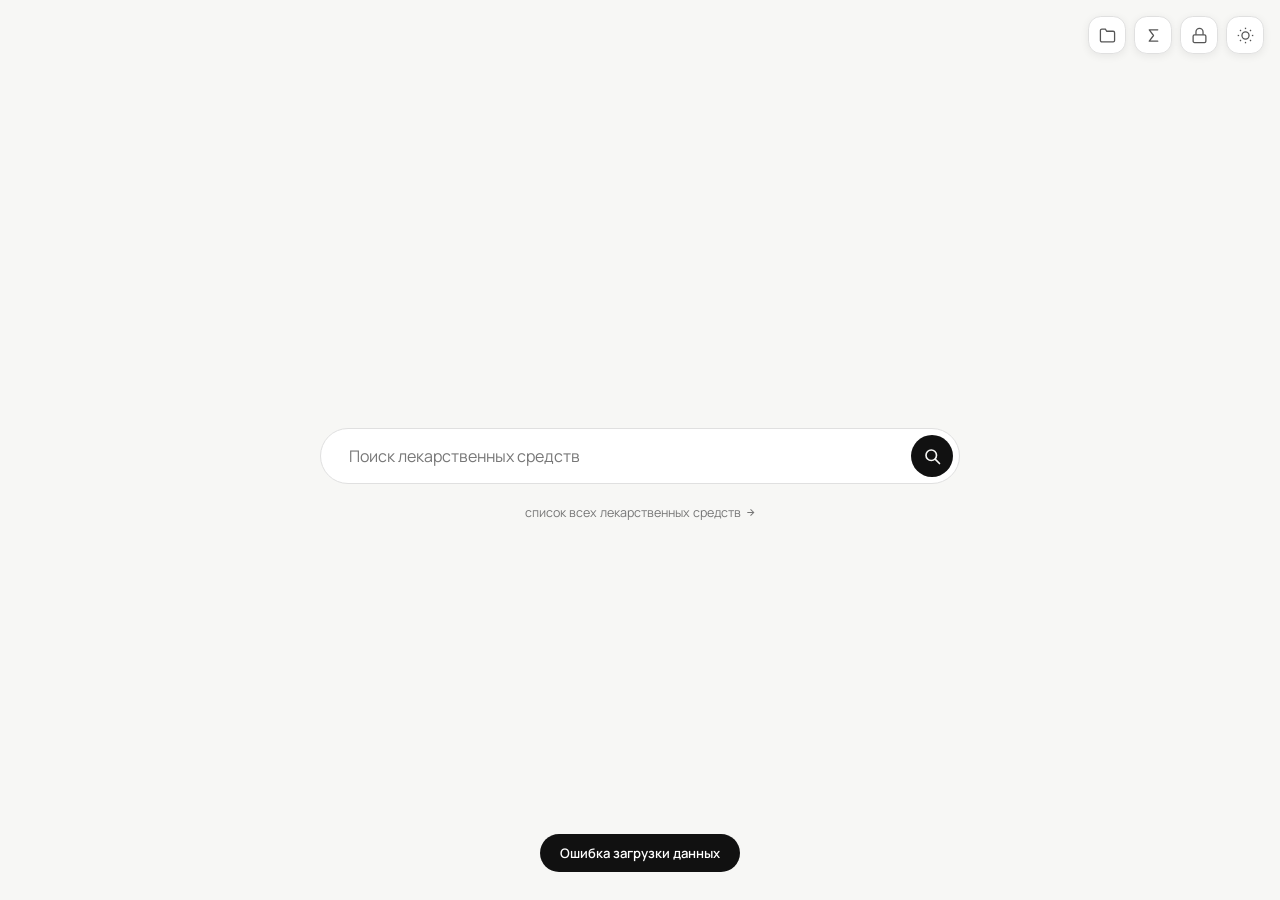
<file: index-26.html>
<!DOCTYPE html>
<html lang="ru">
<head>
  <link rel="icon" type="image/jpeg" href="favicon.png">
<meta charset="UTF-8">
<meta name="viewport" content="width=device-width, initial-scale=1.0">
<title>Справочник ЛС</title>
<link href="https://fonts.googleapis.com/css2?family=Manrope:wght@300;400;500;600;700&display=swap" rel="stylesheet">
<style>
*,*::before,*::after{box-sizing:border-box;margin:0;padding:0}
:root{
  --bg:#f7f7f5;--text:#111;--muted:#777;--border:#e0e0e0;--white:#fff;
  --surface:#f0f0ee;--surface2:#e8e8e6;
  --instr-btn:#f0f0ee;--instr-btn-hover:#e0e0de;
  --cite-bg:#f7f7f5;
  --lock-bg:rgba(247,247,245,.88);--lock-bg-hover:rgba(247,247,245,.7);
  --loader-top:#111;
  --dosage-chip-bg:#efefed;--dosage-chip-border:#d2d2d0;
  --dosage-chip-color:#555;
  --dosage-chip-red-bg:rgba(185,28,28,.07);--dosage-chip-red-border:rgba(185,28,28,.22);--dosage-chip-red-color:#b91c1c;
  --dosage-chip-violet-bg:rgba(109,40,217,.07);--dosage-chip-violet-border:rgba(109,40,217,.22);--dosage-chip-violet-color:#6d28d9;
  --dosage-info-rgb:17,17,17;
  --catalog-item-border:#f0f0ee;--drop-item-border:#f0f0ee;
  --fav-border:#111;
  --search-btn-bg:#111;--search-btn-hover:#333;
  --add-btn-bg:#111;--add-btn-hover:#333;
  --edit-btn-bg:#111;--edit-btn-border:#111;--edit-btn-active-bg:#fff;--edit-btn-active-color:#111;
  --back-btn-hover:#ebebeb;
  --search-focus-border:#111;
  --folder-btn-hover:#f0f0ee;--folder-btn-hover-border:#bbb;
  --folder-svg:#555;
  --header-bg:rgba(247,247,245,.93);
  --tag-green-bg:rgba(34,197,94,.12);--tag-green-border:rgba(34,197,94,.38);--tag-green-color:#15803d;
  --tag-yellow-bg:rgba(234,179,8,.11);--tag-yellow-border:rgba(234,179,8,.38);--tag-yellow-color:#7a4f00;
  --tag-red-bg:rgba(239,68,68,.10);--tag-red-border:rgba(239,68,68,.35);--tag-red-color:#b91c1c;
  --tag-violet-bg:rgba(167,139,250,.13);--tag-violet-border:rgba(167,139,250,.42);--tag-violet-color:#6d28d9;
  --pdf-color:#cc0000;--pdf-border:#fca5a5;
  --del-hover-bg:#fef2f2;
  --ep-input-bg:#f7f7f5;--ep-input-focus-bg:#fff;--ep-input-focus-border:#111;
  --ep-save-bg:#111;--ep-save-hover:#333;--ep-save-color:#fff;
  --ep-move-hover:#f0f0ee;
  --ep-add-hover-bg:#fafaf8;
  --catalog-arrow:#ccc;
  --di-del-color:#ccc;
  --di-del-hover-bg:#fef2f2;
  --ep-section-lbl-color:#bbb;
  --drug-label-color:#bbb;
  --toast-bg:#111;--toast-color:#fff;
}
html.dark{
  --bg:#111;--text:#dedad4;--muted:#7a7570;--border:#2c2c2a;--white:#1a1917;
  --surface:#222;--surface2:#2a2a28;
  --instr-btn:#262623;--instr-btn-hover:#2e2e2b;
  --cite-bg:#1a1917;
  --lock-bg:rgba(17,17,17,.92);--lock-bg-hover:rgba(17,17,17,.78);
  --loader-top:#dedad4;
  --dosage-chip-bg:#2a2a28;--dosage-chip-border:#3a3a38;
  --dosage-chip-color:#9a9690;
  --dosage-chip-red-bg:rgba(239,68,68,.1);--dosage-chip-red-border:rgba(239,68,68,.28);--dosage-chip-red-color:#f87171;
  --dosage-chip-violet-bg:rgba(167,139,250,.1);--dosage-chip-violet-border:rgba(167,139,250,.28);--dosage-chip-violet-color:#a78bfa;
  --dosage-info-rgb:222,218,212;
  --catalog-item-border:#222;--drop-item-border:#222;
  --fav-border:#dedad4;
  --search-btn-bg:#dedad4;--search-btn-hover:#ccc9c3;
  --add-btn-bg:#dedad4;--add-btn-hover:#ccc9c3;
  --edit-btn-bg:#dedad4;--edit-btn-border:#dedad4;--edit-btn-active-bg:#1a1917;--edit-btn-active-color:#dedad4;
  --back-btn-hover:#252523;
  --search-focus-border:#dedad4;
  --folder-btn-hover:#252523;--folder-btn-hover-border:#555;
  --folder-svg:#999;
  --header-bg:rgba(17,17,17,.95);
  --tag-green-bg:rgba(34,197,94,.1);--tag-green-border:rgba(34,197,94,.28);--tag-green-color:#4ade80;
  --tag-yellow-bg:rgba(234,179,8,.1);--tag-yellow-border:rgba(234,179,8,.28);--tag-yellow-color:#fbbf24;
  --tag-red-bg:rgba(239,68,68,.1);--tag-red-border:rgba(239,68,68,.28);--tag-red-color:#f87171;
  --tag-violet-bg:rgba(167,139,250,.12);--tag-violet-border:rgba(167,139,250,.32);--tag-violet-color:#a78bfa;
  --pdf-color:#f87171;--pdf-border:rgba(248,113,113,.4);
  --del-hover-bg:#2a1818;
  --ep-input-bg:#151513;--ep-input-focus-bg:#1a1917;--ep-input-focus-border:#dedad4;
  --ep-save-bg:#dedad4;--ep-save-hover:#ccc9c3;--ep-save-color:#111;
  --ep-move-hover:#252523;
  --ep-add-hover-bg:#1f1f1d;
  --catalog-arrow:#555;
  --di-del-color:#555;
  --di-del-hover-bg:#2a1818;
  --ep-section-lbl-color:#555;
  --drug-label-color:#555;
  --toast-bg:#dedad4;--toast-color:#111;
}
body{font-family:'Manrope',sans-serif;background:var(--bg);color:var(--text);min-height:100vh;transition:background .3s,color .3s}

/* ══════════════════ LOADING ══════════════════ */
#loading-screen{position:fixed;inset:0;background:var(--bg);display:flex;align-items:center;justify-content:center;z-index:1000;flex-direction:column;gap:14px}
.loader{width:32px;height:32px;border:2.5px solid var(--border);border-top-color:var(--loader-top);border-radius:50%;animation:spin .7s linear infinite}
@keyframes spin{to{transform:rotate(360deg)}}
.loader-text{font-size:.8rem;color:var(--muted);font-weight:600;letter-spacing:.06em}

/* ══════════════════ TOAST ══════════════════ */
#toast{position:fixed;bottom:28px;left:50%;transform:translateX(-50%) translateY(20px);background:var(--toast-bg);color:var(--toast-color);padding:10px 20px;border-radius:100px;font-size:.82rem;font-weight:600;opacity:0;transition:all .25s;pointer-events:none;z-index:999;white-space:nowrap}
#toast.show{opacity:1;transform:translateX(-50%) translateY(0)}

/* ══════════════════ CATALOG MODAL ══════════════════ */
.folder-btn{position:fixed;top:16px;right:16px;width:clamp(38px,2.6vw,46px);height:clamp(38px,2.6vw,46px);background:var(--white);border:1.5px solid var(--border);border-radius:clamp(10px,1vw,13px);display:flex;align-items:center;justify-content:center;cursor:pointer;z-index:400;transition:background .15s,border-color .15s;box-shadow:0 2px 8px rgba(0,0,0,.07)}
.folder-btn:hover{background:var(--folder-btn-hover);border-color:var(--folder-btn-hover-border)}
.folder-btn svg{width:clamp(17px,1.2vw,21px);height:clamp(17px,1.2vw,21px);stroke:var(--folder-svg);fill:none;stroke-width:1.8}
.catalog-overlay{position:fixed;inset:0;background:rgba(0,0,0,.18);z-index:300;display:none;align-items:flex-start;justify-content:flex-end;padding:68px 24px 0}
.catalog-overlay.open{display:flex}
.catalog-modal{background:var(--white);border:1.5px solid var(--border);border-radius:18px;width:320px;max-height:70vh;overflow:hidden;display:flex;flex-direction:column;box-shadow:0 12px 40px rgba(0,0,0,.12)}
.catalog-header{padding:16px 20px 12px;border-bottom:1px solid var(--border);display:flex;align-items:center;justify-content:space-between}
.catalog-header-title{font-size:.75rem;font-weight:700;letter-spacing:.1em;text-transform:uppercase;color:var(--muted)}
.catalog-count{font-size:.72rem;color:var(--muted);background:var(--bg);padding:2px 8px;border-radius:20px;font-weight:600}
.catalog-list{overflow-y:auto;flex:1}
.catalog-item{padding:12px 20px;cursor:pointer;border-bottom:1px solid var(--catalog-item-border);transition:background .12s;display:flex;align-items:center;justify-content:space-between;gap:8px}
.catalog-item:last-child{border-bottom:none}
.catalog-item:hover{background:var(--bg)}
.catalog-item-name{font-size:.9rem;font-weight:600}
.catalog-item-sub{font-size:.75rem;color:var(--muted);font-style:italic}
.catalog-empty{padding:24px 20px;text-align:center;color:var(--muted);font-size:.85rem}
.catalog-letter{padding:6px 20px 4px;font-size:.65rem;font-weight:700;letter-spacing:.12em;text-transform:uppercase;color:var(--muted);opacity:.5;pointer-events:none;user-select:none}
.catalog-arrow{color:var(--catalog-arrow);font-size:.8rem;flex-shrink:0}

/* ══════════════════ SEARCH PAGE ══════════════════ */
#search-page{display:flex;flex-direction:column;align-items:center;justify-content:center;min-height:100vh;padding:80px 2rem 2rem;gap:16px}
.catalog-hint{font-size:.78rem;color:var(--muted);margin-top:4px;cursor:pointer;transition:color .15s;display:inline-flex;align-items:center;gap:4px}
.catalog-hint:hover{color:var(--text)}
.catalog-hint svg{width:11px;height:11px;stroke:currentColor;fill:none;stroke-width:2.2}
.search-wrap{width:100%;max-width:640px;position:relative}
.search-bar{display:flex;align-items:center;background:var(--white);border:1.5px solid var(--border);border-radius:100px;padding:6px 6px 6px 28px;gap:10px;transition:border-color .2s,box-shadow .2s}
.search-bar:focus-within{border-color:var(--search-focus-border);box-shadow:0 4px 24px rgba(0,0,0,.07)}
.search-bar input{flex:1;border:none;outline:none;font-family:'Manrope',sans-serif;font-size:1rem;background:transparent;color:var(--text);min-width:0}
.search-bar input::placeholder{color:var(--muted)}
.search-btn{width:42px;height:42px;background:var(--search-btn-bg);border:none;border-radius:50%;display:flex;align-items:center;justify-content:center;cursor:pointer;flex-shrink:0;transition:background .2s}
.search-btn:hover{background:var(--search-btn-hover)}
.search-btn svg{width:18px;height:18px;stroke:var(--bg);fill:none;stroke-width:2.2;stroke-linecap:round}
.dropdown{position:absolute;top:calc(100% + 8px);left:0;right:0;background:var(--white);border:1.5px solid var(--border);border-radius:18px;overflow:hidden;box-shadow:0 8px 32px rgba(0,0,0,.08);display:none;z-index:100;max-height:340px;overflow-y:auto}
.dropdown.open{display:block}
.dropdown-item{padding:14px 22px;cursor:pointer;font-size:.93rem;display:flex;align-items:center;justify-content:space-between;gap:12px;transition:background .15s;border-bottom:1px solid var(--drop-item-border)}
.dropdown-item:last-child{border-bottom:none}
.dropdown-item:hover{background:var(--bg)}
.di-name{font-weight:600}.di-sub{color:var(--muted);font-size:.8rem}
.di-del{background:none;border:none;cursor:pointer;padding:4px 6px;border-radius:6px;color:var(--di-del-color);font-size:.8rem;transition:background .15s,color .15s;flex-shrink:0}
.di-del:hover{background:var(--di-del-hover-bg);color:#e05555}

.add-drug-wrap{width:100%;max-width:640px}
.add-drug-bar{display:flex;align-items:center;background:var(--white);border:1.5px solid var(--border);border-radius:100px;padding:6px 6px 6px 22px;gap:10px;transition:border-color .2s,box-shadow .2s}
.add-drug-bar:focus-within{border-color:var(--search-focus-border);box-shadow:0 4px 24px rgba(0,0,0,.07)}
.add-drug-bar input{flex:1;border:none;outline:none;font-family:'Manrope',sans-serif;font-size:.9rem;background:transparent;color:var(--text);min-width:0}
.add-drug-bar input::placeholder{color:var(--muted)}
.add-btn{height:36px;background:var(--add-btn-bg);border:none;border-radius:100px;display:flex;align-items:center;gap:6px;padding:0 16px;cursor:pointer;flex-shrink:0;transition:background .2s;color:var(--bg);font-family:'Manrope',sans-serif;font-size:.78rem;font-weight:700;white-space:nowrap}
.add-btn:hover{background:var(--add-btn-hover)}
.add-btn:disabled{background:var(--muted);cursor:not-allowed}
.add-btn svg{width:14px;height:14px;stroke:var(--bg);fill:none;stroke-width:2.5;stroke-linecap:round}

/* ══════════════════ DRUG PAGE ══════════════════ */
#drug-page{display:none;min-height:100vh}
.drug-header{position:sticky;top:0;z-index:50;background:var(--header-bg);backdrop-filter:blur(12px);border-bottom:1px solid var(--border);padding:13px 16px 13px 28px;display:flex;align-items:center;justify-content:space-between;gap:12px}
.drug-header-left{display:flex;align-items:center;gap:12px;min-width:0;flex:1}
.drug-header-title{font-size:1.05rem;font-weight:700;overflow:hidden;text-overflow:ellipsis;white-space:nowrap}
.drug-header-right{display:flex;align-items:center;gap:8px;flex-shrink:0}
.back-btn{display:flex;align-items:center;gap:6px;background:none;border:none;cursor:pointer;font-family:'Manrope',sans-serif;font-size:.85rem;color:var(--muted);padding:6px 10px;border-radius:8px;transition:background .15s,color .15s;white-space:nowrap;flex-shrink:0}
.back-btn:hover{background:var(--back-btn-hover);color:var(--text)}
.back-btn svg{width:14px;height:14px;stroke:currentColor;fill:none;stroke-width:2.2}
.edit-page-btn{display:flex;align-items:center;gap:7px;background:var(--edit-btn-bg);color:var(--bg);border:1.5px solid var(--edit-btn-border);border-radius:10px;padding:8px 14px;font-family:'Manrope',sans-serif;font-size:.82rem;font-weight:600;cursor:pointer;transition:background .15s,color .15s;white-space:nowrap}
.edit-page-btn svg{width:13px;height:13px;stroke:currentColor;fill:none;stroke-width:2.1}
.edit-page-btn:hover{opacity:.85}
.edit-page-btn.active{background:var(--edit-btn-active-bg);color:var(--edit-btn-active-color)}
.edit-page-btn.active:hover{background:var(--surface)}
.header-icon-btn{height:34px;background:none;border:1.5px solid var(--border);border-radius:9px;display:flex;align-items:center;justify-content:center;cursor:pointer;transition:background .15s,border-color .15s;flex-shrink:0;padding:0 8px;gap:5px;min-width:34px}
.header-icon-btn:hover{background:var(--folder-btn-hover);border-color:var(--folder-btn-hover-border)}
.header-icon-btn svg{width:15px;height:15px;stroke:var(--folder-svg);fill:none;stroke-width:1.8;flex-shrink:0}
.header-icon-btn .icon-label{display:none;font-size:.68rem;font-weight:600;color:var(--muted);white-space:nowrap;letter-spacing:.01em}
@media(min-width:900px){.header-icon-btn .icon-label{display:inline}}
@media(max-width:600px){.drug-header{padding:10px 8px;gap:6px}.edit-page-btn>span{display:none}.edit-page-btn{padding:8px 10px;gap:0}.drug-header-title{font-size:.88rem;max-width:120px}.header-icon-btn .icon-label{display:none!important}.drug-header-right{gap:4px}}

.drug-body{position:relative;display:flex;align-items:flex-start;min-height:calc(100vh - 57px)}
.drug-content{flex:1;max-width:720px;margin:0 auto;padding:40px 32px 80px}

/* ══════════════════ LEFT NAV ══════════════════ */
.drug-left-nav{display:none;position:fixed;top:77px;width:180px;max-height:calc(100vh - 100px);overflow-y:auto;padding:4px 0}
@media(min-width:1100px){
  .drug-left-nav{display:block}
  .drug-left-nav{left:calc(50% - 360px - 196px)}
}
@media(min-width:1400px){
  .drug-left-nav{left:calc(50% - 360px - 210px)}
}
.drug-left-nav-list{list-style:none;display:flex;flex-direction:column;gap:1px}
.drug-left-nav-item{display:flex;align-items:center;gap:0;padding:5px 10px 5px 0;cursor:pointer;transition:color .15s;text-decoration:none;border:none;background:none;font-family:'Manrope',sans-serif;text-align:left;width:100%;color:var(--muted);font-size:.75rem;font-weight:500;line-height:1.4;position:relative}
.drug-left-nav-item:hover{color:var(--text)}
.drug-left-nav-item.active{color:var(--text);font-weight:600}
.drug-left-nav-bar{width:2px;min-width:2px;height:100%;border-radius:2px;background:transparent;margin-right:10px;align-self:stretch;transition:background .2s;flex-shrink:0}
.drug-left-nav-item.active .drug-left-nav-bar{background:var(--text)}
.drug-left-nav-item:hover .drug-left-nav-bar{background:var(--border)}
.drug-left-nav-sub{font-size:.68rem;color:var(--muted);opacity:.7;display:block;margin-top:1px}
.drug-left-nav-sub-item{padding-left:12px;font-size:.7rem;opacity:.75}
.drug-left-nav-sub-item .drug-left-nav-bar{background:transparent!important}
.drug-left-nav.editor-open{display:none!important}
/* ══════════════════ EDITOR PANEL ══════════════════ */
.editor-panel{width:0;overflow:hidden;transition:width .32s cubic-bezier(.4,0,.2,1);border-left:0px solid var(--border);background:var(--white);position:sticky;top:57px;height:calc(100vh - 57px);flex-shrink:0;display:flex;flex-direction:column}
.editor-panel.open{width:440px;border-left-width:1.5px}
.ep-inner{padding:28px 24px 16px;min-width:440px;overflow-y:auto;flex:1}
.ep-footer{min-width:440px;padding:12px 24px 16px;border-top:1.5px solid var(--border);background:var(--white);flex-shrink:0}
.ep-title{font-size:.68rem;font-weight:700;letter-spacing:.13em;text-transform:uppercase;color:var(--muted);margin-bottom:24px}
.ep-section{margin-bottom:28px}
.ep-section-label{font-size:.68rem;font-weight:700;letter-spacing:.11em;text-transform:uppercase;color:var(--ep-section-lbl-color);margin-bottom:12px;padding-bottom:7px;border-bottom:1px solid var(--border)}
.ep-field{margin-bottom:12px}
.ep-field label{display:block;font-size:.73rem;font-weight:600;color:var(--muted);margin-bottom:5px}
.ep-input{width:100%;font-family:'Manrope',sans-serif;font-size:.87rem;border:1.5px solid var(--border);border-radius:10px;padding:9px 13px;outline:none;background:var(--ep-input-bg);color:var(--text);transition:border-color .15s,background .15s}
.ep-input:focus{border-color:var(--ep-input-focus-border);background:var(--ep-input-focus-bg)}
.ep-textarea{width:100%;font-family:'Manrope',sans-serif;font-size:.87rem;border:1.5px solid var(--border);border-radius:10px;padding:9px 13px;outline:none;background:var(--ep-input-bg);color:var(--text);resize:vertical;min-height:80px;line-height:1.65;transition:border-color .15s,background .15s}
.ep-textarea:focus{border-color:var(--ep-input-focus-border);background:var(--ep-input-focus-bg)}
.ep-select{width:100%;font-family:'Manrope',sans-serif;font-size:.87rem;border:1.5px solid var(--border);border-radius:10px;padding:9px 13px;outline:none;background:var(--ep-input-bg);color:var(--text);cursor:pointer;transition:border-color .15s,background .15s;appearance:none;background-image:url("data:image/svg+xml,%3Csvg xmlns='http://www.w3.org/2000/svg' width='12' height='12' viewBox='0 0 24 24' fill='none' stroke='%23888' stroke-width='2.5'%3E%3Cpolyline points='6 9 12 15 18 9'/%3E%3C/svg%3E");background-repeat:no-repeat;background-position:right 13px center}
.ep-select:focus{border-color:var(--ep-input-focus-border);background-color:var(--ep-input-focus-bg)}
.ep-tag-row{display:flex;align-items:center;gap:9px;margin-bottom:8px}
.ep-tag-dot{width:9px;height:9px;border-radius:3px;flex-shrink:0}
.ep-tag-dot.green{background:#22c55e}.ep-tag-dot.yellow{background:#eab308}.ep-tag-dot.red{background:#ef4444}.ep-tag-dot.violet{background:#a78bfa}
.ep-tag-lbl{font-size:.73rem;color:var(--muted);width:80px;flex-shrink:0;font-weight:600}
.ep-tag-input{flex:1;font-family:'Manrope',sans-serif;font-size:.84rem;border:1.5px solid var(--border);border-radius:8px;padding:7px 11px;outline:none;background:var(--ep-input-bg);color:var(--text);transition:border-color .15s}
.ep-tag-input:focus{border-color:var(--ep-input-focus-border);background:var(--ep-input-focus-bg)}
.ep-dos-item{background:var(--ep-input-bg);border:1.5px solid var(--border);border-radius:10px;padding:12px 14px;margin-bottom:8px}
.ep-dos-item .ep-input{margin-bottom:8px;background:var(--white)}
.ep-dos-item .ep-textarea{background:var(--white);min-height:68px}
.ep-lnk-item{background:var(--ep-input-bg);border:1.5px solid var(--border);border-radius:12px;padding:14px;margin-bottom:10px}
.ep-lnk-item .ep-input,.ep-lnk-item .ep-textarea,.ep-lnk-item .ep-select{margin-bottom:8px;background:var(--white)}
.ep-lnk-tags-row{display:flex;gap:6px;margin-bottom:8px}
.ep-lnk-tags-row .ep-input{margin-bottom:0}
.ep-remove-btn{background:none;border:none;cursor:pointer;font-family:'Manrope',sans-serif;font-size:.72rem;color:var(--muted);padding:5px 0;margin-top:4px;transition:color .15s;display:block}
.ep-remove-btn:hover{color:var(--tag-red-color)}
.ep-move-btns{display:flex;gap:3px;flex-shrink:0}
.ep-move-btn{background:none;border:1px solid var(--border);border-radius:6px;cursor:pointer;width:24px;height:24px;display:flex;align-items:center;justify-content:center;color:var(--muted);transition:all .15s;padding:0}
.ep-move-btn:hover{background:var(--ep-move-hover);border-color:var(--muted);color:var(--text)}
.ep-move-btn:disabled{opacity:.25;cursor:default}
.ep-move-btn svg{width:12px;height:12px;stroke:currentColor;fill:none;stroke-width:2.5;stroke-linecap:round}
.ep-add-btn{width:100%;background:none;border:1.5px dashed var(--border);border-radius:10px;padding:10px;font-family:'Manrope',sans-serif;font-size:.8rem;font-weight:600;color:var(--muted);cursor:pointer;transition:all .15s;margin-top:2px}
.ep-add-btn:hover{border-color:var(--muted);color:var(--text);background:var(--ep-add-hover-bg)}
.ep-save-btn{width:100%;background:var(--ep-save-bg);color:var(--bg);border:none;border-radius:10px;padding:12px;font-family:'Manrope',sans-serif;font-size:.88rem;font-weight:700;cursor:pointer;transition:background .15s;margin-top:6px}
.ep-save-btn:hover{background:var(--ep-save-hover)}
.ep-save-btn:disabled{background:var(--muted);cursor:not-allowed}
.ep-delete-btn{width:100%;background:none;color:var(--tag-red-color);border:1.5px solid var(--tag-red-border);border-radius:10px;padding:11px;font-family:'Manrope',sans-serif;font-size:.85rem;font-weight:600;cursor:pointer;transition:all .15s;margin-top:8px}
.ep-delete-btn:hover{background:var(--del-hover-bg);border-color:var(--tag-red-color)}

/* ══════════════════ VIEW ELEMENTS ══════════════════ */
.section-label{font-size:.7rem;font-weight:700;letter-spacing:.12em;text-transform:uppercase;color:var(--muted);margin-bottom:10px}
.drug-mnn-label{font-size:.65rem;font-weight:700;letter-spacing:.12em;text-transform:uppercase;color:var(--muted);margin-bottom:3px}
.drug-title{font-size:2rem;font-weight:700;letter-spacing:-.5px;margin-bottom:6px}
.drug-subtitle{color:var(--muted);font-size:.92rem;margin-bottom:4px;font-style:italic}
.drug-trade-label{font-size:.65rem;font-weight:700;letter-spacing:.12em;text-transform:uppercase;color:var(--muted);margin-bottom:3px;margin-top:10px}
.drug-trade{color:var(--muted);font-size:.88rem;margin-bottom:22px}
.dosage-card-chips{display:flex;flex-wrap:wrap;gap:4px;margin-bottom:0}
.dosage-chip{font-size:.69rem;font-weight:600;padding:2px 8px;border-radius:4px;background:var(--dosage-chip-bg);border:1px solid var(--dosage-chip-border);color:var(--dosage-chip-color);letter-spacing:.01em;white-space:nowrap}
.dosage-chip.red{background:var(--dosage-chip-red-bg);border-color:var(--dosage-chip-red-border);color:var(--dosage-chip-red-color)}
.dosage-chip.violet{background:var(--dosage-chip-violet-bg);border-color:var(--dosage-chip-violet-border);color:var(--dosage-chip-violet-color)}

/* instr links list — compact */
.instr-links-list{display:flex;flex-direction:column;gap:0;margin-bottom:20px;background:var(--white);border:1.5px solid var(--border);border-radius:12px;overflow:hidden}
.instr-link-item{padding:10px 16px;display:flex;align-items:center;justify-content:space-between;gap:12px;border-bottom:1px solid var(--border)}
.instr-link-item:last-child{border-bottom:none}
.instr-link-name{font-size:.85rem;color:var(--text)}
.instr-link-btn{display:inline-flex;align-items:center;gap:4px;font-size:.78rem;font-weight:600;color:var(--muted);text-decoration:none;white-space:nowrap;transition:color .15s;flex-shrink:0}
.instr-link-btn:hover{color:var(--text)}
.instr-link-btn svg{width:10px;height:10px;stroke:currentColor;fill:none;stroke-width:2.2}

/* link group heading */
.link-group-heading{font-size:.72rem;font-weight:700;letter-spacing:.08em;text-transform:uppercase;color:var(--muted);padding:18px 0 8px;margin-top:4px;opacity:.7}
.link-group-heading:first-child{padding-top:4px}

/* link numbering */
.link-num{font-size:.65rem;font-weight:700;color:var(--muted);opacity:.45;min-width:18px;flex-shrink:0;padding-top:1px;user-select:none}

/* info bubble */
.info-bubble{display:inline-flex;align-items:center;justify-content:center;width:16px;height:16px;border-radius:50%;border:1.5px solid rgba(128,128,128,.5);color:rgba(128,128,128,.8);font-size:9px;font-weight:700;cursor:pointer;flex-shrink:0;transition:all .15s;font-style:normal;margin-left:6px;vertical-align:middle;user-select:none;line-height:1}
.info-bubble:hover{border-color:rgba(128,128,128,.9);color:rgba(128,128,128,1);background:rgba(128,128,128,.12)}
.dosage-card .info-bubble:hover{border-color:rgba(var(--dosage-info-rgb),.7);color:rgba(var(--dosage-info-rgb),.9);background:rgba(var(--dosage-info-rgb),.1)}

/* info modal */
.info-overlay{position:fixed;inset:0;background:rgba(0,0,0,.3);z-index:700;display:none;align-items:center;justify-content:center;padding:24px}
.info-overlay.open{display:flex}
.info-modal{background:var(--white);border:1.5px solid var(--border);border-radius:18px;width:100%;max-width:480px;box-shadow:0 20px 60px rgba(0,0,0,.18);overflow:hidden;cursor:pointer}
.info-modal-body{padding:24px 26px;font-size:.92rem;line-height:1.75;color:var(--text);white-space:pre-wrap;max-height:70vh;overflow-y:auto}
.tags{display:flex;flex-wrap:wrap;gap:8px;margin-bottom:36px}
.tag{font-size:.78rem;font-weight:600;padding:5px 13px;border-radius:8px;border:1px solid transparent;letter-spacing:.02em}
.tag.green{background:var(--tag-green-bg);border-color:var(--tag-green-border);color:var(--tag-green-color)}
.tag.yellow{background:var(--tag-yellow-bg);border-color:var(--tag-yellow-border);color:var(--tag-yellow-color)}
.tag.red{background:var(--tag-red-bg);border-color:var(--tag-red-border);color:var(--tag-red-color)}
.tag.violet{background:var(--tag-violet-bg);border-color:var(--tag-violet-border);color:var(--tag-violet-color)}
.instr-block{background:var(--white);border:1.5px solid var(--border);border-radius:14px;padding:20px 24px;margin-bottom:16px;display:flex;align-items:center;justify-content:space-between;gap:16px}
.instr-block span{font-size:.93rem}
.instr-link{display:inline-flex;align-items:center;gap:6px;font-size:.82rem;font-weight:600;color:var(--text);background:var(--instr-btn);padding:7px 14px;border-radius:8px;text-decoration:none;white-space:nowrap;transition:background .15s}
.instr-link:hover{background:var(--instr-btn-hover)}
.instr-link svg{width:12px;height:12px;stroke:currentColor;fill:none;stroke-width:2.2}
.facts-block{margin-bottom:20px}
.facts-cards{display:flex;flex-direction:column;gap:10px}
.facts-card{background:var(--white);border:1.5px solid var(--border);border-radius:14px;padding:16px 20px;color:var(--text)}
.facts-card-title{font-size:.78rem;font-weight:700;letter-spacing:.04em;color:var(--muted);margin-bottom:6px;text-transform:uppercase}
.facts-card-body{font-size:.9rem;line-height:1.6}
.dosage-section{margin-bottom:16px;margin-top:20px}
.dosage-cards{display:flex;flex-direction:column;gap:10px}
.dosage-card{
  background:var(--white);
  border:1.5px solid var(--border);
  border-radius:14px;
  padding:16px 20px;
  color:var(--text);
}
.dosage-card-head{
  font-size:.85rem;
  font-weight:700;
  color:var(--text);
  line-height:1.4;
  margin-bottom:10px;
  padding-bottom:10px;
  border-bottom:1px solid var(--border);
  display:flex;align-items:center;justify-content:space-between;
}
.dosage-card-chips-row{
  display:flex;
  flex-wrap:wrap;
  gap:5px;
  margin-bottom:10px;
}
.dosage-card-body{
  font-size:.88rem;
  line-height:1.65;
  color:var(--muted);
}
.section-divider{border:none;border-top:1.5px solid var(--border);margin:32px 0}
.links-block{background:var(--white);border:1.5px solid var(--border);border-radius:14px;padding:22px 24px}
.links-list{list-style:none;display:flex;flex-direction:column;gap:16px;margin-top:14px}
.link-card{border:1.5px solid var(--border);border-radius:12px;overflow:hidden}
.link-card-body{padding:16px 18px}
.link-card-chips{display:flex;flex-wrap:wrap;gap:6px;margin-bottom:10px}
.chip{font-size:.72rem;font-weight:700;padding:3px 10px;border-radius:6px;background:rgba(128,128,128,.08);border:1px solid rgba(128,128,128,.18);color:var(--text);letter-spacing:.02em}
.chip.violet{background:var(--tag-violet-bg);border-color:var(--tag-violet-border);color:var(--tag-violet-color)}
.chip.red{background:var(--tag-red-bg);border-color:var(--tag-red-border);color:var(--tag-red-color)}
.link-card-note{font-size:.88rem;line-height:1.6;color:var(--text);margin-bottom:10px}
.link-card-cite{font-size:.78rem;line-height:1.55;color:var(--muted);font-style:italic;background:var(--cite-bg);border-radius:8px;padding:10px 12px;position:relative;margin-bottom:0;padding-right:90px}
.cite-copy-btn{position:absolute;top:8px;right:8px;background:none;border:1px solid var(--border);border-radius:6px;cursor:pointer;padding:3px 8px;font-family:'Manrope',sans-serif;font-size:.68rem;font-weight:600;color:var(--muted);transition:all .15s;white-space:nowrap}
.cite-copy-btn:hover{background:var(--text);color:var(--bg);border-color:var(--text)}
.link-card-foot{padding:0 18px 14px}
.link-card-url{display:inline-flex;align-items:center;gap:5px;font-size:.82rem;font-weight:600;color:var(--text);text-decoration:none;border-bottom:1px solid var(--border);padding-bottom:1px;transition:border-color .15s}
.link-card-url:hover{border-color:var(--text)}
.link-card-url svg{width:11px;height:11px;stroke:var(--muted);fill:none;stroke-width:2.2}
.link-card-pdf{display:inline-flex;align-items:center;gap:5px;font-size:.82rem;font-weight:600;color:var(--pdf-color);text-decoration:none;border-bottom:1px solid var(--pdf-border);padding-bottom:1px;transition:border-color .15s;margin-left:14px}
.link-card-pdf:hover{border-color:var(--pdf-color)}
.link-card-pdf svg{width:11px;height:11px;stroke:var(--pdf-color);fill:none;stroke-width:2.2}
.link-card.fav{border:1.5px solid var(--fav-border);}
.fav-star{display:inline-flex;align-items:center;justify-content:center;margin-left:auto;flex-shrink:0}
.fav-star svg{width:14px;height:14px;transition:all .15s}
.link-card-header{display:flex;align-items:center;gap:8px;margin-bottom:10px}
.ep-fav-btn{background:none;border:1.5px solid var(--border);border-radius:8px;padding:5px 10px;font-family:'Manrope',sans-serif;font-size:.75rem;font-weight:600;color:var(--muted);cursor:pointer;transition:all .15s;display:flex;align-items:center;gap:5px}
.ep-fav-btn svg{width:13px;height:13px;fill:none;stroke:currentColor;stroke-width:2;transition:all .15s}
.ep-fav-btn.active{background:rgba(234,179,8,.12);border-color:rgba(234,179,8,.5);color:var(--tag-yellow-color)}
.ep-fav-btn.active svg{fill:#eab308;stroke:#eab308}

/* ══════════════════ PASSWORD MODAL ══════════════════ */
.pwd-overlay{position:fixed;inset:0;background:rgba(0,0,0,.3);z-index:600;display:none;align-items:center;justify-content:center}
.pwd-overlay.open{display:flex}
.pwd-modal{background:var(--white);border-radius:18px;padding:32px 28px;width:320px;box-shadow:0 16px 48px rgba(0,0,0,.16)}
.pwd-modal-title{font-size:.95rem;font-weight:700;margin-bottom:6px}
.pwd-modal-sub{font-size:.8rem;color:var(--muted);margin-bottom:20px;line-height:1.5}
.pwd-input{width:100%;font-family:'Manrope',sans-serif;font-size:.9rem;border:1.5px solid var(--border);border-radius:10px;padding:10px 14px;outline:none;background:var(--bg);color:var(--text);transition:border-color .15s;margin-bottom:10px}
.pwd-input:focus{border-color:var(--ep-input-focus-border);background:var(--ep-input-focus-bg)}
.pwd-input.error{border-color:#ef4444;animation:shake .3s}
@keyframes shake{0%,100%{transform:translateX(0)}25%{transform:translateX(-6px)}75%{transform:translateX(6px)}}
.pwd-error{font-size:.75rem;color:#ef4444;margin-bottom:10px;display:none}
.pwd-actions{display:flex;gap:8px}
.pwd-btn-ok{flex:1;background:var(--ep-save-bg);color:var(--ep-save-color);border:none;border-radius:10px;padding:10px;font-family:'Manrope',sans-serif;font-size:.85rem;font-weight:700;cursor:pointer;transition:background .15s}
.pwd-btn-ok:hover{background:var(--ep-save-hover)}
.pwd-btn-cancel{background:none;border:1.5px solid var(--border);border-radius:10px;padding:10px 16px;font-family:'Manrope',sans-serif;font-size:.85rem;color:var(--muted);cursor:pointer;transition:all .15s}
.pwd-btn-cancel:hover{border-color:var(--muted);color:var(--text)}

/* locked section overlay */
.ep-locked{position:relative}
.ep-lock-overlay{position:absolute;inset:0;background:var(--lock-bg);backdrop-filter:blur(2px);border-radius:10px;display:flex;align-items:center;justify-content:center;gap:6px;cursor:pointer;transition:background .15s;z-index:10}
.ep-lock-overlay:hover{background:var(--lock-bg-hover)}
.ep-lock-overlay svg{width:15px;height:15px;stroke:var(--muted);fill:none;stroke-width:2}
.ep-lock-overlay span{font-size:.78rem;font-weight:600;color:var(--muted)}
.quick-links-block{display:flex;flex-direction:column;gap:0;margin-bottom:20px;background:var(--white);border:1.5px solid var(--border);border-radius:12px;overflow:hidden}
.quick-link-item{display:flex;align-items:center;justify-content:space-between;padding:10px 16px;gap:12px;border-bottom:1px solid var(--border)}
.quick-link-item:last-child{border-bottom:none}
.quick-link-label{font-size:.85rem;color:var(--text)}
.quick-link-label span{font-size:.72rem;color:var(--drug-label-color);display:block;margin-top:1px}
.quick-link-btn{display:inline-flex;align-items:center;gap:4px;font-size:.78rem;font-weight:600;color:var(--muted);text-decoration:none;white-space:nowrap;transition:color .15s;flex-shrink:0}
.quick-link-btn:hover{color:var(--text)}
.quick-link-btn svg{width:10px;height:10px;stroke:currentColor;fill:none;stroke-width:2.2}

/* ══════════════════ CALC & TOPICS MODALS ══════════════════ */
.panel-overlay{position:fixed;inset:0;background:rgba(0,0,0,.18);z-index:300;display:none;align-items:flex-start;justify-content:flex-end;padding:68px 24px 0}
.panel-overlay.open{display:flex}
.panel-modal{background:var(--white);border:1.5px solid var(--border);border-radius:18px;width:340px;max-height:80vh;overflow:hidden;display:flex;flex-direction:column;box-shadow:0 12px 40px rgba(0,0,0,.12)}
.panel-header{padding:16px 20px 12px;border-bottom:1px solid var(--border);display:flex;align-items:center;justify-content:space-between;flex-shrink:0}
.panel-header-title{font-size:.75rem;font-weight:700;letter-spacing:.1em;text-transform:uppercase;color:var(--muted)}
.panel-body{overflow-y:auto;flex:1;padding:8px 0}
.panel-item{padding:14px 20px;cursor:pointer;border-bottom:1px solid var(--catalog-item-border);transition:background .12s;display:flex;align-items:center;justify-content:space-between;gap:8px}
.panel-item:last-child{border-bottom:none}
.panel-item:hover{background:var(--bg)}
.panel-item-name{font-size:.9rem;font-weight:600;color:var(--text);margin-bottom:2px}
.panel-item-desc{font-size:.75rem;color:var(--muted)}
.panel-empty{padding:24px 20px;text-align:center;color:var(--muted);font-size:.85rem}
.add-topic-bar{display:flex;align-items:center;background:var(--bg);border:1.5px solid var(--border);border-radius:10px;padding:5px 5px 5px 12px;gap:8px}
.add-topic-bar input{flex:1;border:none;outline:none;font-family:'Manrope',sans-serif;font-size:.85rem;background:transparent;color:var(--text)}
.add-topic-bar input::placeholder{color:var(--muted)}

/* centered calc modal */
.center-overlay{position:fixed;inset:0;background:rgba(0,0,0,.3);z-index:500;display:none;align-items:center;justify-content:center;padding:24px}
.center-overlay.open{display:flex}
.center-modal{background:var(--white);border:1.5px solid var(--border);border-radius:20px;width:100%;max-width:400px;box-shadow:0 20px 60px rgba(0,0,0,.18);overflow:hidden}
.center-modal-header{padding:20px 22px 16px;display:flex;align-items:center;justify-content:space-between;border-bottom:1px solid var(--border)}
.center-modal-title{font-size:.95rem;font-weight:700;color:var(--text)}
.center-modal-close{width:28px;height:28px;background:var(--surface);border:none;border-radius:8px;display:flex;align-items:center;justify-content:center;cursor:pointer;flex-shrink:0;transition:background .15s}
.center-modal-close:hover{background:var(--surface2)}
.center-modal-close svg{width:13px;height:13px;stroke:var(--muted);fill:none;stroke-width:2.2}
.center-modal-body{padding:20px 22px 24px}
.calc-formula{font-size:.78rem;color:var(--muted);background:var(--bg);border-radius:8px;padding:8px 12px;margin-bottom:18px;font-family:monospace;letter-spacing:.02em}
.calc-field{margin-bottom:14px}
.calc-field label{display:block;font-size:.73rem;font-weight:600;color:var(--muted);margin-bottom:5px}
.calc-input{width:100%;font-family:'Manrope',sans-serif;font-size:.95rem;border:1.5px solid var(--border);border-radius:10px;padding:10px 14px;outline:none;background:var(--bg);color:var(--text);transition:border-color .15s,background .15s}
.calc-input:focus{border-color:var(--text);background:var(--white)}
.calc-result{margin-top:16px;background:var(--bg);border:1.5px solid var(--border);border-radius:14px;padding:18px 20px;display:none;transition:all .2s}
.calc-result.show{display:block}
.calc-result-val{font-size:2rem;font-weight:700;color:var(--text);letter-spacing:-.5px}
.calc-result-label{font-size:.75rem;color:var(--muted);margin-top:2px}
.calc-result-badge-pill{font-size:.75rem;font-weight:600;padding:4px 12px;border-radius:100px;background:var(--surface);color:var(--muted);border:1px solid var(--border);white-space:nowrap;align-self:center}
.calc-note{border-top:1px solid var(--border);margin-top:20px;padding-top:14px}
.calc-note.calc-note-empty{display:none}
.calc-note-text{font-size:.75rem;color:var(--muted);line-height:1.65}
.calc-note-toggle{display:inline-flex;align-items:center;gap:5px;cursor:pointer;font-size:.72rem;font-weight:600;color:var(--muted);background:none;border:none;padding:0;font-family:'Manrope',sans-serif;transition:color .15s;user-select:none}
.calc-note-toggle:hover{color:var(--text)}
.calc-note-toggle svg{width:12px;height:12px;stroke:currentColor;fill:none;stroke-width:2.3;transition:transform .22s cubic-bezier(.4,0,.2,1);flex-shrink:0}
.calc-note-toggle.open svg{transform:rotate(180deg)}
.calc-note-body{overflow:hidden;max-height:0;opacity:0;transition:max-height .28s ease,opacity .22s ease;margin-top:0;display:flex;flex-direction:column;gap:6px}
.calc-note-body.open{max-height:400px;opacity:1;margin-top:10px}
</style>
</head>
<body>

<div id="loading-screen">
  <div class="loader"></div>
  <div class="loader-text">Загрузка…</div>
</div>
<div id="toast"></div>

<!-- Info modal -->
<div class="info-overlay" id="info-overlay" onclick="closeInfoModal()">
  <div class="info-modal" onclick="event.stopPropagation()">
    <div class="info-modal-body" id="info-modal-body"></div>
  </div>
</div>

<!-- Password modal -->
<div class="pwd-overlay" id="pwd-overlay">
  <div class="pwd-modal">
    <div class="pwd-modal-title">Редактор</div>
    <div class="pwd-modal-sub">Введите пароль администратора для редактирования</div>
    <input class="pwd-input" id="pwd-input" type="password" placeholder="Пароль…" onkeydown="if(event.key==='Enter')checkPassword()"/>
    <div class="pwd-error" id="pwd-error">Неверный пароль</div>
    <div class="pwd-actions">
      <button class="pwd-btn-cancel" onclick="closePwdModal()">Отмена</button>
      <button class="pwd-btn-ok" onclick="checkPassword()">Войти</button>
    </div>
  </div>
</div>

<div id="header-btns-fixed" style="position:fixed;top:16px;right:16px;z-index:400;display:flex;gap:8px;align-items:center">
  <button class="folder-btn" onclick="toggleCatalog()" title="Все препараты" style="position:static">
    <svg viewBox="0 0 24 24" fill="none" stroke-width="1.8"><path d="M22 19a2 2 0 0 1-2 2H4a2 2 0 0 1-2-2V5a2 2 0 0 1 2-2h5l2 3h9a2 2 0 0 1 2 2z"/></svg>
  </button>
  <button class="folder-btn" onclick="toggleCalc()" title="Калькуляторы" style="position:static">
    <svg viewBox="0 0 24 24" fill="none" stroke="var(--folder-svg)" stroke-width="1.8" stroke-linecap="round" stroke-linejoin="round"><path d="M18 4H6l6 8-6 8h12"/></svg>
  </button>
  <button class="folder-btn" onclick="tryOpenTemplates()" title="Шаблоны" style="position:static" id="btn-templates">
    <svg viewBox="0 0 24 24" fill="none" stroke-width="1.8"><path d="M14 2H6a2 2 0 0 0-2 2v16a2 2 0 0 0 2 2h12a2 2 0 0 0 2-2V8z"/><polyline points="14 2 14 8 20 8"/><line x1="8" y1="13" x2="16" y2="13"/><line x1="8" y1="17" x2="13" y2="17"/></svg>
  </button>
  <button class="folder-btn" id="btn-admin-login" onclick="if(!isAdmin)openPwdModal()" title="Режим редактора" style="position:static">
    <svg viewBox="0 0 24 24" fill="none" stroke-width="1.8"><rect x="3" y="11" width="18" height="11" rx="2"/><path d="M7 11V7a5 5 0 0 1 10 0v4"/></svg>
  </button>
  <button class="folder-btn" id="theme-btn" onclick="toggleTheme()" title="Сменить тему" style="position:static">
    <svg class="theme-icon-moon" viewBox="0 0 24 24" fill="none" stroke-width="1.8" style="display:none"><path d="M21 12.79A9 9 0 1 1 11.21 3 7 7 0 0 0 21 12.79z"/></svg>
    <svg class="theme-icon-sun"  viewBox="0 0 24 24" fill="none" stroke-width="1.8"><circle cx="12" cy="12" r="5"/><line x1="12" y1="1" x2="12" y2="3"/><line x1="12" y1="21" x2="12" y2="23"/><line x1="4.22" y1="4.22" x2="5.64" y2="5.64"/><line x1="18.36" y1="18.36" x2="19.78" y2="19.78"/><line x1="1" y1="12" x2="3" y2="12"/><line x1="21" y1="12" x2="23" y2="12"/><line x1="4.22" y1="19.78" x2="5.64" y2="18.36"/><line x1="18.36" y1="5.64" x2="19.78" y2="4.22"/></svg>
  </button>
</div>
<div class="catalog-overlay" id="catalog-overlay" onclick="if(event.target===this)toggleCatalog()">
  <div class="catalog-modal">
    <div class="catalog-header">
      <span class="catalog-header-title">Все препараты</span>
      <span class="catalog-count" id="catalog-count">0</span>
    </div>
    <div class="catalog-list" id="catalog-list"></div>
  </div>
</div>

<!-- ═══ CALC LIST (side panel) ═══ -->
<div class="catalog-overlay" id="calc-overlay" onclick="if(event.target===this)closeCalc()">
  <div class="catalog-modal" style="width:320px">
    <div class="catalog-header">
      <span class="catalog-header-title">Калькуляторы</span>
    </div>
    <div class="catalog-list">
      <div class="catalog-item" onclick="openCalcModal('bsa')" style="flex-direction:column;align-items:flex-start;gap:2px">
        <div class="catalog-item-name">Площадь поверхности тела по формуле Мостеллера</div>
      </div>
      <div class="catalog-item" onclick="openCalcModal('schwartz')" style="flex-direction:column;align-items:flex-start;gap:2px">
        <div class="catalog-item-name">рСКФ по формуле Шварца</div>
      </div>
      <div class="catalog-item" onclick="openCalcModal('crconv')" style="flex-direction:column;align-items:flex-start;gap:2px">
        <div class="catalog-item-name">Конвертер креатинина</div>
      </div>
      <div class="catalog-item" onclick="openCalcModal('cg')" style="flex-direction:column;align-items:flex-start;gap:2px">
        <div class="catalog-item-name">КК по формуле Кокрофта–Голта</div>
      </div>
      <div class="catalog-item" onclick="openCalcModal('calvert')" style="flex-direction:column;align-items:flex-start;gap:2px">
        <div class="catalog-item-name">Доза карбоплатина по формуле Кэлверта</div>
      </div>
      <div class="catalog-item" onclick="openCalcModal('smeets')" style="flex-direction:column;align-items:flex-start;gap:2px">
        <div class="catalog-item-name">рСКФ по формуле Смитс (новорождённые)</div>
      </div>
    </div>
  </div>
</div>

<!-- ═══ BSA CALCULATOR ═══ -->
<div class="center-overlay" id="bsa-overlay" onclick="if(event.target===this)closeCalcModal('bsa')">
  <div class="center-modal">
    <div class="center-modal-header">
      <div class="center-modal-title">Площадь поверхности тела по формуле Мостеллера</div>
      <button class="center-modal-close" onclick="closeCalcModal('bsa')">
        <svg viewBox="0 0 24 24" fill="none" stroke-width="2" stroke-linecap="round"><line x1="18" y1="6" x2="6" y2="18"/><line x1="6" y1="6" x2="18" y2="18"/></svg>
      </button>
    </div>
    <div class="center-modal-body">
      <div style="font-size:.72rem;color:var(--muted);margin-bottom:14px;line-height:1.5">Mosteller 1987 · результат в м²</div>
      <div class="calc-field"><label>Рост (см)</label><input class="calc-input" id="bsa-h" type="number" placeholder="170" oninput="calcBSALive()"/></div>
      <div class="calc-field"><label>Масса тела (кг)</label><input class="calc-input" id="bsa-w" type="number" placeholder="70" oninput="calcBSALive()"/></div>
      <div class="calc-result" id="bsa-result">
        <div class="calc-result-val" id="bsa-val">—</div>
        <div class="calc-result-label">м²</div>
      </div>
     <div class="calc-note">
        <!-- кнопка «Источники» + скрытый блок — убери оба если цитат нет -->
        <button class="calc-note-toggle" style="margin-top:8px" onclick="this.classList.toggle('open');this.nextElementSibling.classList.toggle('open')">
          Источники <svg viewBox="0 0 24 24"><polyline points="6 9 12 15 18 9"/></svg>
        </button>
        <div class="calc-note-body">
          <div class="calc-note-text">Mosteller RD. Simplified calculation of body-surface area. N Engl J Med. 1987 Oct 22;317(17):1098. doi:10.1056/NEJM198710223171717. PMID:3657876</div>
        </div>
      </div>
    </div>
  </div>
</div>

<!-- ═══ SCHWARTZ GFR CALCULATOR ═══ -->
<div class="center-overlay" id="schwartz-overlay" onclick="if(event.target===this)closeCalcModal('schwartz')">
  <div class="center-modal">
    <div class="center-modal-header">
      <div class="center-modal-title">рСКФ по формуле Шварца</div>
      <button class="center-modal-close" onclick="closeCalcModal('schwartz')">
        <svg viewBox="0 0 24 24" fill="none" stroke-width="2" stroke-linecap="round"><line x1="18" y1="6" x2="6" y2="18"/><line x1="6" y1="6" x2="18" y2="18"/></svg>
      </button>
    </div>
    <div class="center-modal-body">
      <div style="font-size:.72rem;color:var(--muted);margin-bottom:14px;line-height:1.5">Bedside Schwartz 2009 · Формула валидирована у детей <strong style="color:var(--text)">от 1 до 16 лет</strong> в диапазоне СКФ от 15 до 75 мл/мин на 1,73 м2</div>
      <div class="calc-field"><label>Рост (см)</label><input class="calc-input" id="sch-h" type="number" placeholder="130" oninput="calcSchwartzLive()"/></div>
      <div class="calc-field">
        <label>Сывороточный креатинин</label>
        <div style="display:flex;gap:8px;align-items:center">
          <input class="calc-input" id="sch-cr" type="number" placeholder="88.4" oninput="calcSchwartzLive()" style="flex:1"/>
          <select class="calc-input" id="sch-unit" onchange="calcSchwartzLive()" style="flex:0 0 110px;padding:10px 8px;cursor:pointer">
            <option value="umol">мкмоль/л</option>
            <option value="mgdl">мг/дл</option>
            <option value="mmol">ммоль/л</option>
          </select>
        </div>
      </div>
      <div class="calc-result" id="sch-result">
        <div class="calc-result-val" id="sch-val">—</div>
        <div class="calc-result-label">мл/мин/1,73 м²</div>
      </div>
      <div class="calc-note">
        <!-- всегда виден; можно вставлять <a href="…"> прямо сюда -->
        <div class="calc-note-text">Коэффициент автоматически меняется в зависимости от выбранных единиц измерения: 0,413 для мг/дл (оригинальная формула), 36,5 для мкмоль/л, 0,0365 для ммоль/л</div>
        <!-- кнопка «Источники» + скрытый блок — убери оба если цитат нет -->
        <button class="calc-note-toggle" style="margin-top:8px" onclick="this.classList.toggle('open');this.nextElementSibling.classList.toggle('open')">
          Источники <svg viewBox="0 0 24 24"><polyline points="6 9 12 15 18 9"/></svg>
        </button>
        <div class="calc-note-body">
          <div class="calc-note-text">Schwartz GJ, Muñoz A, Schneider MF, Mak RH, Kaskel F, Warady BA, Furth SL. New equations to estimate GFR in children with CKD. J Am Soc Nephrol. 2009 Mar;20(3):629-37. doi: 10.1681/ASN.2008030287. Epub 2009 Jan 21. PMID:19158356; PMCID:PMC2653687</div>
          <div class="calc-note-text">Клинические рекомендации: Хроническая болезнь почек 2025 г. ID:713_2</div>
        </div>
      </div>
    </div>
  </div>
</div>

<!-- ═══ CREATININE CONVERTER ═══ -->
<div class="center-overlay" id="crconv-overlay" onclick="if(event.target===this)closeCalcModal('crconv')">
  <div class="center-modal">
    <div class="center-modal-header">
      <div class="center-modal-title">Конвертер креатинина</div>
      <button class="center-modal-close" onclick="closeCalcModal('crconv')">
        <svg viewBox="0 0 24 24" fill="none" stroke-width="2" stroke-linecap="round"><line x1="18" y1="6" x2="6" y2="18"/><line x1="6" y1="6" x2="18" y2="18"/></svg>
      </button>
    </div>
    <div class="center-modal-body">
      <div style="font-size:.72rem;color:var(--muted);margin-bottom:14px;line-height:1.5">1 мг/дл = 88,4 мкмоль/л = 0,0884 ммоль/л</div>
      <div class="calc-field">
        <label>мкмоль/л</label>
        <input class="calc-input" id="cr-umol" type="number" placeholder="88.4" oninput="convertCr('umol')"/>
      </div>
      <div class="calc-field">
        <label>мг/дл</label>
        <input class="calc-input" id="cr-mgdl" type="number" placeholder="1.0" oninput="convertCr('mgdl')"/>
      </div>
      <div class="calc-field" style="margin-bottom:0">
        <label>ммоль/л</label>
        <input class="calc-input" id="cr-mmol" type="number" placeholder="0.0884" oninput="convertCr('mmol')"/>
      </div>
      <div class="calc-note calc-note-empty">
        <!-- Добавь <div class="calc-note-text"> для видимого текста/ссылки,
             или блок с кнопкой «Источники» — см. пример в calc-note Шварца -->
      </div>
    </div>
  </div>
</div>

<!-- ═══ COCKCROFT–GAULT CALCULATOR ═══ -->
<div class="center-overlay" id="cg-overlay" onclick="if(event.target===this)closeCalcModal('cg')">
  <div class="center-modal">
    <div class="center-modal-header">
      <div class="center-modal-title">КК по формуле Кокрофта–Голта</div>
      <button class="center-modal-close" onclick="closeCalcModal('cg')">
        <svg viewBox="0 0 24 24" fill="none" stroke-width="2" stroke-linecap="round"><line x1="18" y1="6" x2="6" y2="18"/><line x1="6" y1="6" x2="18" y2="18"/></svg>
      </button>
    </div>
    <div class="center-modal-body">
      <div style="font-size:.72rem;color:var(--muted);margin-bottom:14px;line-height:1.5">Cockcroft–Gault 1976 · результат в мл/мин</div>
      <div class="calc-field"><label>Возраст (лет)</label><input class="calc-input" id="cg-age" type="number" placeholder="60" oninput="calcCGLive()"/></div>
      <div class="calc-field"><label>Масса тела (кг)</label><input class="calc-input" id="cg-wt" type="number" placeholder="70" oninput="calcCGLive()"/></div>
      <div class="calc-field">
        <label>Сывороточный креатинин</label>
        <div style="display:flex;gap:8px;align-items:center">
          <input class="calc-input" id="cg-cr" type="number" placeholder="88.4" oninput="calcCGLive()" style="flex:1"/>
          <select class="calc-input" id="cg-unit" onchange="calcCGLive()" style="flex:0 0 110px;padding:10px 8px;cursor:pointer">
            <option value="umol">мкмоль/л</option>
            <option value="mgdl">мг/дл</option>
            <option value="mmol">ммоль/л</option>
          </select>
        </div>
      </div>
      <div class="calc-field" style="margin-bottom:0">
        <label>Пол</label>
        <select class="calc-input" id="cg-sex" onchange="calcCGLive()" style="cursor:pointer">
          <option value="m">Мужской</option>
          <option value="f">Женский (× 0.85)</option>
        </select>
      </div>
      <div class="calc-result" id="cg-result">
        <div class="calc-result-val" id="cg-val">—</div>
        <div class="calc-result-label">мл/мин</div>
      </div>
      <div class="calc-note calc-note-empty">
        <!-- Добавь <div class="calc-note-text"> для видимого текста/ссылки,
             или блок с кнопкой «Источники» — см. пример в calc-note Шварца -->
      </div>
    </div>
  </div>
</div>

<!-- ═══ CALVERT CARBOPLATIN CALCULATOR ═══ -->
<div class="center-overlay" id="calvert-overlay" onclick="if(event.target===this)closeCalcModal('calvert')">
  <div class="center-modal">
    <div class="center-modal-header">
      <div class="center-modal-title">Доза карбоплатина по формуле Кэлверта</div>
      <button class="center-modal-close" onclick="closeCalcModal('calvert')">
        <svg viewBox="0 0 24 24" fill="none" stroke-width="2" stroke-linecap="round"><line x1="18" y1="6" x2="6" y2="18"/><line x1="6" y1="6" x2="18" y2="18"/></svg>
      </button>
    </div>
    <div class="center-modal-body">
      <div style="font-size:.72rem;color:var(--muted);margin-bottom:14px;line-height:1.5">Calvert 1989</div>
      <div class="calc-field">
        <label>Целевое значение AUC (мг·мл⁻¹·мин)</label>
        <input class="calc-input" id="cv-auc" type="number" placeholder="5" step="0.5" oninput="calcCalvertLive()"/>
      </div>
      <div class="calc-field" style="margin-bottom:0">
        <label>СКФ / клиренс креатинина (мл/мин)</label>
        <input class="calc-input" id="cv-gfr" type="number" placeholder="80" oninput="calcCalvertLive()"/>
      </div>
      <div class="calc-result" id="cv-result">
        <div class="calc-result-val" id="cv-val">—</div>
        <div class="calc-result-label">мг</div>
      </div>
      <div class="calc-note calc-note-empty">
        <!-- Добавь <div class="calc-note-text"> для видимого текста/ссылки,
             или блок с кнопкой «Источники» — см. пример в calc-note Шварца -->
      </div>
    </div>
  </div>
</div>

<!-- ═══ SMEETS (рСКФ НОВОРОЖДЁННЫЕ) CALCULATOR ═══ -->
<div class="center-overlay" id="smeets-overlay" onclick="if(event.target===this)closeCalcModal('smeets')">
  <div class="center-modal">
    <div class="center-modal-header">
      <div class="center-modal-title">рСКФ по формуле Смитс (новорождённые)</div>
      <button class="center-modal-close" onclick="closeCalcModal('smeets')">
        <svg viewBox="0 0 24 24" fill="none" stroke-width="2" stroke-linecap="round"><line x1="18" y1="6" x2="6" y2="18"/><line x1="6" y1="6" x2="18" y2="18"/></svg>
      </button>
    </div>
    <div class="center-modal-body">
      <div style="font-size:.72rem;color:var(--muted);margin-bottom:14px;line-height:1.5">Smeets 2022 (IPDMA) · Модификация формулы Шварца с k = 0,31 · Валидирована у <strong style="color:var(--text)">доношенных новорождённых 0–28 сут</strong></div>
      <div class="calc-field">
        <label>Длина тела (см)</label>
        <input class="calc-input" id="sm-h" type="number" placeholder="50" min="30" max="65" step="0.1" oninput="calcSmeetsLive()"/>
      </div>
      <div class="calc-field">
        <label>Сывороточный креатинин</label>
        <div style="display:flex;gap:8px;align-items:center">
          <input class="calc-input" id="sm-cr" type="number" placeholder="88.4" min="0" step="0.1" oninput="calcSmeetsLive()" style="flex:1"/>
          <select class="calc-input" id="sm-unit" onchange="calcSmeetsLive()" style="flex:0 0 110px;padding:10px 8px;cursor:pointer">
            <option value="umol">мкмоль/л</option>
            <option value="mgdl">мг/дл</option>
            <option value="mmol">ммоль/л</option>
          </select>
        </div>
      </div>
      <div class="calc-result" id="sm-result">
        <div class="calc-result-val" id="sm-val">—</div>
        <div class="calc-result-label">мл/мин/1,73 м²</div>
      </div>
      <div class="calc-note">
        <div class="calc-note-text" style="color:var(--tag-yellow-color);font-weight:600">⚠ Креатинин первых 48–72 ч жизни отражает материнский уровень</div>
        <button class="calc-note-toggle" style="margin-top:8px" onclick="this.classList.toggle('open');this.nextElementSibling.classList.toggle('open')">
          Источники <svg viewBox="0 0 24 24"><polyline points="6 9 12 15 18 9"/></svg>
        </button>
        <div class="calc-note-body">
          <div class="calc-note-text">Smeets NJL et al. J Am Soc Nephrol. 2022;33:1287–1296. PMID: 35474022</div>
        </div>
      </div>
    </div>
  </div>
</div>

<!-- ═══ TOPICS LIST OVERLAY (side panel like catalog) ═══ -->
<div class="panel-overlay" id="topics-overlay" onclick="if(event.target===this)closeTopics()">
  <div class="panel-modal">
    <div class="panel-header">
      <span class="panel-header-title">Шаблоны</span>
      <span class="catalog-count" id="topics-count">0</span>
    </div>
    <div class="panel-body" id="topics-list"></div>
    <div style="padding:12px 14px;border-top:1px solid var(--border);flex-shrink:0">
      <div class="add-topic-bar">
        <input type="text" id="add-topic-input" placeholder="Добавить шаблон…" autocomplete="off" onkeydown="if(event.key==='Enter')addTopic()"/>
        <button class="add-btn" id="add-topic-btn" onclick="addTopic()">
          <svg viewBox="0 0 24 24"><line x1="12" y1="5" x2="12" y2="19"/><line x1="5" y1="12" x2="19" y2="12"/></svg>
          Добавить
        </button>
      </div>
    </div>
  </div>
</div>

<!-- ═══ TOPIC PAGE ═══ -->
<div id="topic-page" style="display:none;min-height:100vh">
  <header class="drug-header">
    <div class="drug-header-left">
      <button class="back-btn" onclick="goBackFromTopic()">
        <svg viewBox="0 0 24 24"><polyline points="15 18 9 12 15 6"/></svg>
        Назад
      </button>
      <span class="drug-header-title" id="topic-header-title"></span>
    </div>
<div class="drug-header-right">
      <button class="header-icon-btn" onclick="toggleCatalog()" title="Все лекарственные средства">
        <svg viewBox="0 0 24 24" fill="none" stroke-width="1.8"><path d="M22 19a2 2 0 0 1-2 2H4a2 2 0 0 1-2-2V5a2 2 0 0 1 2-2h5l2 3h9a2 2 0 0 1 2 2z"/></svg>
        <span class="icon-label">Все лекарственные средства</span>
      </button>
      <button class="header-icon-btn" onclick="toggleCalc()" title="Калькуляторы">
        <svg viewBox="0 0 24 24" fill="none" stroke-width="1.8" stroke-linecap="round" stroke-linejoin="round"><path d="M18 4H6l6 8-6 8h12"/></svg>
        <span class="icon-label">Калькуляторы</span>
      </button>
      <button class="header-icon-btn btn-tpl-inline" onclick="tryOpenTemplates()" title="Шаблоны">
        <svg viewBox="0 0 24 24" fill="none" stroke-width="1.8"><path d="M14 2H6a2 2 0 0 0-2 2v16a2 2 0 0 0 2 2h12a2 2 0 0 0 2-2V8z"/><polyline points="14 2 14 8 20 8"/><line x1="8" y1="13" x2="16" y2="13"/><line x1="8" y1="17" x2="13" y2="17"/></svg>
        <span class="icon-label">Шаблоны</span>
      </button>
      <button class="header-icon-btn btn-admin-inline" onclick="if(!isAdmin)openPwdModal()" title="Режим редактора">
        <svg viewBox="0 0 24 24" fill="none" stroke-width="1.8"><rect x="3" y="11" width="18" height="11" rx="2"/><path d="M7 11V7a5 5 0 0 1 10 0v4"/></svg>
        <span class="icon-label">Редактор</span>
      </button>
      <button class="header-icon-btn" onclick="toggleTheme()" title="Сменить тему">
        <svg class="theme-icon-moon" viewBox="0 0 24 24" fill="none" stroke-width="1.8" style="display:none"><path d="M21 12.79A9 9 0 1 1 11.21 3 7 7 0 0 0 21 12.79z"/></svg>
        <svg class="theme-icon-sun" viewBox="0 0 24 24" fill="none" stroke-width="1.8"><circle cx="12" cy="12" r="5"/><line x1="12" y1="1" x2="12" y2="3"/><line x1="12" y1="21" x2="12" y2="23"/><line x1="4.22" y1="4.22" x2="5.64" y2="5.64"/><line x1="18.36" y1="18.36" x2="19.78" y2="19.78"/><line x1="1" y1="12" x2="3" y2="12"/><line x1="21" y1="12" x2="23" y2="12"/><line x1="4.22" y1="19.78" x2="5.64" y2="18.36"/><line x1="18.36" y1="5.64" x2="19.78" y2="4.22"/></svg>
      </button>
      <button class="edit-page-btn" id="topic-edit-btn" onclick="toggleTopicEditor()">
        <svg viewBox="0 0 24 24"><path d="M11 4H4a2 2 0 0 0-2 2v14a2 2 0 0 0 2 2h14a2 2 0 0 0 2-2v-7"/><path d="M18.5 2.5a2.121 2.121 0 0 1 3 3L12 15l-4 1 1-4 9.5-9.5z"/></svg>
        <span>Редактировать</span>
      </button>
    </div>
  </header>
  <div class="drug-body">
    <div class="drug-content" style="max-width:720px">
      <div class="drug-title" id="topic-title"></div>
      <div class="facts-block" id="topic-notes-block" style="margin-top:20px">
        <div class="section-label">Заметки</div>
        <div class="facts-cards" id="topic-notes-list"></div>
      </div>
    </div>
    <div class="editor-panel" id="topic-editor-panel">
      <div class="ep-inner">
        <div class="ep-title">Редактор шаблона</div>
        <div class="ep-section">
          <div class="ep-section-label">Заголовок</div>
          <div class="ep-field"><input class="ep-input" id="tep-title" type="text" placeholder="Название темы"/></div>
        </div>
        <div class="ep-section">
          <div class="ep-section-label">Заметки</div>
          <div id="tep-notes"></div>
          <button class="ep-add-btn" onclick="tepAddNote()">+ Добавить блок</button>
        </div>
        <div class="ep-locked" style="margin-top:8px">
          <button class="ep-delete-btn" onclick="deleteTopicFromEditor()">Удалить шаблон</button>
          <div class="ep-lock-overlay" id="tep-lock-delete" onclick="openPwdModal()">
            <svg viewBox="0 0 24 24"><rect x="3" y="11" width="18" height="11" rx="2"/><path d="M7 11V7a5 5 0 0 1 10 0v4"/></svg>
            <span>Только для администратора</span>
          </div>
        </div>
      </div>
      <div class="ep-footer">
        <button class="ep-save-btn" id="tep-save-btn" onclick="applyTopicEdits()">Применить изменения</button>
      </div>
    </div>
  </div>
</div>

<!-- ═══════════════════ SEARCH PAGE ═══════════════════ -->
<div id="search-page" style="display:none">
  <div class="search-wrap">
    <div class="search-bar">
      <input type="text" id="search-input" placeholder="Поиск лекарственных средств" autocomplete="off"/>
      <button class="search-btn" onclick="doSearch()">
        <svg viewBox="0 0 24 24"><circle cx="11" cy="11" r="7"/><line x1="16.5" y1="16.5" x2="22" y2="22"/></svg>
      </button>
    </div>
    <div class="dropdown" id="dropdown"></div>
  </div>
  <div id="add-drug-wrap" style="display:none;width:100%;max-width:640px">
    <div class="add-drug-bar">
      <input type="text" id="add-drug-input" placeholder="Название нового препарата…" autocomplete="off" onkeydown="if(event.key==='Enter')addDrug()"/>
      <button class="add-btn" id="add-btn" onclick="addDrug()">
        <svg viewBox="0 0 24 24"><line x1="12" y1="5" x2="12" y2="19"/><line x1="5" y1="12" x2="19" y2="12"/></svg>
        Добавить
      </button>
    </div>
  </div>
  <span class="catalog-hint" onclick="toggleCatalog()">
    список всех лекарственных средств
    <svg viewBox="0 0 24 24"><line x1="5" y1="12" x2="19" y2="12"/><polyline points="12 5 19 12 12 19"/></svg>
  </span>
</div>

<!-- ═══════════════════ DRUG PAGE ═══════════════════ -->
<div id="drug-page">
  <header class="drug-header">
    <div class="drug-header-left">
      <button class="back-btn" onclick="goBack()">
        <svg viewBox="0 0 24 24"><polyline points="15 18 9 12 15 6"/></svg>
        Назад
      </button>
      <span class="drug-header-title" id="header-title"></span>
    </div>
<div class="drug-header-right">
      <button class="header-icon-btn" onclick="toggleCatalog()" title="Все лекарственные средства">
        <svg viewBox="0 0 24 24" fill="none" stroke-width="1.8"><path d="M22 19a2 2 0 0 1-2 2H4a2 2 0 0 1-2-2V5a2 2 0 0 1 2-2h5l2 3h9a2 2 0 0 1 2 2z"/></svg>
        <span class="icon-label">Все лекарственные средства</span>
      </button>
      <button class="header-icon-btn" onclick="toggleCalc()" title="Калькуляторы">
        <svg viewBox="0 0 24 24" fill="none" stroke-width="1.8" stroke-linecap="round" stroke-linejoin="round"><path d="M18 4H6l6 8-6 8h12"/></svg>
        <span class="icon-label">Калькуляторы</span>
      </button>
      <button class="header-icon-btn btn-tpl-inline" onclick="tryOpenTemplates()" title="Шаблоны">
        <svg viewBox="0 0 24 24" fill="none" stroke-width="1.8"><path d="M14 2H6a2 2 0 0 0-2 2v16a2 2 0 0 0 2 2h12a2 2 0 0 0 2-2V8z"/><polyline points="14 2 14 8 20 8"/><line x1="8" y1="13" x2="16" y2="13"/><line x1="8" y1="17" x2="13" y2="17"/></svg>
        <span class="icon-label">Шаблоны</span>
      </button>
      <button class="header-icon-btn btn-admin-inline" onclick="if(!isAdmin)openPwdModal()" title="Режим редактора">
        <svg viewBox="0 0 24 24" fill="none" stroke-width="1.8"><rect x="3" y="11" width="18" height="11" rx="2"/><path d="M7 11V7a5 5 0 0 1 10 0v4"/></svg>
        <span class="icon-label">Редактор</span>
      </button>
      <button class="header-icon-btn" onclick="toggleTheme()" title="Сменить тему">
        <svg class="theme-icon-moon" viewBox="0 0 24 24" fill="none" stroke-width="1.8" style="display:none"><path d="M21 12.79A9 9 0 1 1 11.21 3 7 7 0 0 0 21 12.79z"/></svg>
        <svg class="theme-icon-sun" viewBox="0 0 24 24" fill="none" stroke-width="1.8"><circle cx="12" cy="12" r="5"/><line x1="12" y1="1" x2="12" y2="3"/><line x1="12" y1="21" x2="12" y2="23"/><line x1="4.22" y1="4.22" x2="5.64" y2="5.64"/><line x1="18.36" y1="18.36" x2="19.78" y2="19.78"/><line x1="1" y1="12" x2="3" y2="12"/><line x1="21" y1="12" x2="23" y2="12"/><line x1="4.22" y1="19.78" x2="5.64" y2="18.36"/><line x1="18.36" y1="5.64" x2="19.78" y2="4.22"/></svg>
      </button>
      <button class="edit-page-btn" id="edit-toggle-btn" onclick="toggleEditor()">
        <svg viewBox="0 0 24 24"><path d="M11 4H4a2 2 0 0 0-2 2v14a2 2 0 0 0 2 2h14a2 2 0 0 0 2-2v-7"/><path d="M18.5 2.5a2.121 2.121 0 0 1 3 3L12 15l-4 1 1-4 9.5-9.5z"/></svg>
        <span>Редактировать</span>
      </button>
    </div>
  </header>
  <div class="drug-body">
    <nav class="drug-left-nav" id="drug-left-nav">
      <ul class="drug-left-nav-list" id="drug-left-nav-list"></ul>
    </nav>
    <div class="drug-content">
      <div class="drug-title" id="drug-title"></div>
      <div id="mnn-wrap">
        <div class="drug-mnn-label">МНН</div>
        <div class="drug-subtitle" id="drug-subtitle"></div>
      </div>
      <div id="trade-wrap">
        <div class="drug-trade-label">Торговые названия</div>
        <div class="drug-trade" id="drug-trade"></div>
      </div>
      <div class="tags" id="drug-tags"></div>
      <div id="instr-section">
        <div id="nav-anchor-instr" style="position:relative;top:-100px;visibility:hidden;pointer-events:none"></div>
        <div class="instr-links-list" id="instr-links-list"></div>
      </div>
      <div id="nav-anchor-links" style="position:relative;top:-100px;visibility:hidden;pointer-events:none"></div>
      <div class="links-block" id="links-section">
        <div class="section-label" id="links-section-label">Ссылки</div>
        <ul class="links-list" id="links-list"></ul>
      </div>
      <hr class="section-divider" id="section-divider">
      <div id="nav-anchor-notes" style="position:relative;top:-100px;visibility:hidden;pointer-events:none"></div>
      <div class="facts-block" id="facts-block">
        <div class="facts-cards" id="facts-list"></div>
      </div>
      <div id="nav-anchor-dosages" style="position:relative;top:-100px;visibility:hidden;pointer-events:none"></div>
      <div class="dosage-section" id="dosage-section">
        <div class="section-label">Особенности дозирования</div>
        <div class="dosage-cards" id="dosage-cards-view"></div>
      </div>
      <div class="quick-links-block" id="quick-links-block">
        <div id="nav-anchor-ql-interaction" style="position:relative;top:-100px;visibility:hidden;pointer-events:none"></div>
        <div class="quick-link-item" id="ql-interaction" style="display:none">
          <div class="quick-link-label">Проверить взаимодействие ЛС [drugs.com]</div>
          <a class="quick-link-btn" id="ql-interaction-link" href="#" target="_blank">
            Открыть
            <svg viewBox="0 0 24 24"><line x1="7" y1="17" x2="17" y2="7"/><polyline points="7 7 17 7 17 17"/></svg>
          </a>
        </div>
        <div id="nav-anchor-ql-activity" style="position:relative;top:-100px;visibility:hidden;pointer-events:none"></div>
        <div class="quick-link-item" id="ql-activity" style="display:none">
          <div class="quick-link-label">
            Природная активность
            <span>Природная активность антибактериальных и противогрибковых препаратов</span>
          </div>
          <a class="quick-link-btn" id="ql-activity-link" href="#" target="_blank">
            Открыть
            <svg viewBox="0 0 24 24"><line x1="7" y1="17" x2="17" y2="7"/><polyline points="7 7 17 7 17 17"/></svg>
          </a>
        </div>
      </div>
    </div>

    <div class="editor-panel" id="editor-panel">
      <div class="ep-inner">
        <div class="ep-title">Редактор ЛС</div>

        <!-- ── Добавить новый препарат ── -->
        <div class="ep-section" id="ep-section-add">
          <div class="ep-section-label">Новый препарат</div>
          <div style="display:flex;gap:8px;align-items:center">
            <input class="ep-input" id="ep-add-drug-input" type="text" placeholder="Название препарата…" autocomplete="off" onkeydown="if(event.key==='Enter')addDrug()" style="flex:1;margin-bottom:0"/>
            <button class="ep-save-btn" id="ep-add-btn" onclick="addDrug()" style="width:auto;padding:9px 16px;margin-top:0;white-space:nowrap">+ Добавить</button>
          </div>
        </div>
        <div class="ep-section">
          <div class="ep-section-label">Основное</div>
          <div class="ep-field"><label>Название</label><input class="ep-input" id="ep-name" type="text" placeholder="Торговое название"/></div>
          <div class="ep-field"><label>МНН</label><input class="ep-input" id="ep-subtitle" type="text" placeholder="например меропенем"/></div>
          <div class="ep-field"><label>Торговые названия</label><input class="ep-input" id="ep-trade" type="text" placeholder="например Сультасин, Кларуктам"/></div>
        </div>
        <div class="ep-section">
          <div class="ep-section-label">Ссылки</div>
          <div id="ep-links"></div>
          <button class="ep-add-btn" onclick="epAddLink()">+ Добавить ссылку</button>
        </div>

        <!-- ── Только администратор ── -->
        <div class="ep-section ep-locked" id="ep-section-main">
          <div class="ep-section-label">Ссылки на документы</div>
          <div id="ep-instr-links"></div>
          <button class="ep-add-btn" onclick="epAddInstrLink()">+ Добавить ссылку</button>
          <div class="ep-lock-overlay" id="ep-lock-main" onclick="openPwdModal()">
            <svg viewBox="0 0 24 24"><rect x="3" y="11" width="18" height="11" rx="2"/><path d="M7 11V7a5 5 0 0 1 10 0v4"/></svg>
            <span>Только для администратора</span>
          </div>
        </div>
        <div class="ep-section ep-locked" id="ep-section-tags">
          <div class="ep-section-label">Теги</div>
          <div class="ep-tag-row"><span class="ep-tag-dot green"></span><span class="ep-tag-lbl">Фармако-терапевтическая группа</span><input class="ep-tag-input" id="ep-tag-green" type="text" placeholder=""/></div>
          <div class="ep-tag-row"><span class="ep-tag-dot yellow"></span><span class="ep-tag-lbl">Наличие в ЖНВЛП</span><input class="ep-tag-input" id="ep-tag-yellow" type="text" placeholder="Есть в перечне ЖНВЛП / Нет в перечне ЖНВЛП"/></div>
          <div class="ep-tag-row"><span class="ep-tag-dot red"></span><span class="ep-tag-lbl">Важное</span><input class="ep-tag-input" id="ep-tag-red" type="text" placeholder="напр. С 3 месяцев"/></div>
          <div class="ep-tag-row"><span class="ep-tag-dot violet"></span><span class="ep-tag-lbl">АТХ</span><input class="ep-tag-input" id="ep-tag-violet" type="text" placeholder="необязательно"/></div>
          <div class="ep-lock-overlay" id="ep-lock-tags" onclick="openPwdModal()">
            <svg viewBox="0 0 24 24"><rect x="3" y="11" width="18" height="11" rx="2"/><path d="M7 11V7a5 5 0 0 1 10 0v4"/></svg>
            <span>Только для администратора</span>
          </div>
        </div>
        <div class="ep-section ep-locked" id="ep-section-notes">
          <div class="ep-section-label">Заметки</div>
          <div id="ep-notes"></div>
          <button class="ep-add-btn" onclick="epAddNote()">+ Добавить заметку</button>
          <div class="ep-lock-overlay" id="ep-lock-notes" onclick="openPwdModal()">
            <svg viewBox="0 0 24 24"><rect x="3" y="11" width="18" height="11" rx="2"/><path d="M7 11V7a5 5 0 0 1 10 0v4"/></svg>
            <span>Только для администратора</span>
          </div>
        </div>
        <div class="ep-section ep-locked" id="ep-section-dosages">
          <div class="ep-section-label">Особенности дозирования</div>
          <div id="ep-dosages"></div>
          <button class="ep-add-btn" onclick="epAddDosage()">+ Добавить режим дозирования</button>
          <div class="ep-lock-overlay" id="ep-lock-dosages" onclick="openPwdModal()">
            <svg viewBox="0 0 24 24"><rect x="3" y="11" width="18" height="11" rx="2"/><path d="M7 11V7a5 5 0 0 1 10 0v4"/></svg>
            <span>Только для администратора</span>
          </div>
        </div>
        <div class="ep-section ep-locked" id="ep-section-ql">
          <div class="ep-section-label">Быстрые ссылки</div>
          <div class="ep-field">
            <label>Проверить взаимодействие ЛС</label>
            <input class="ep-input" id="ep-ql-interaction" type="url" placeholder="https://…"/>
          </div>
          <div class="ep-field">
            <label>Природная активность антибактериальных и противогрибковых препаратов</label>
            <input class="ep-input" id="ep-ql-activity" type="url" placeholder="https://…"/>
          </div>
          <div class="ep-lock-overlay" id="ep-lock-ql" onclick="openPwdModal()">
            <svg viewBox="0 0 24 24"><rect x="3" y="11" width="18" height="11" rx="2"/><path d="M7 11V7a5 5 0 0 1 10 0v4"/></svg>
            <span>Только для администратора</span>
          </div>
        </div>

        <div class="ep-locked" style="margin-top:8px">
          <button class="ep-delete-btn" onclick="deleteDrugFromEditor()">Удалить препарат</button>
          <div class="ep-lock-overlay" id="ep-lock-delete" onclick="openPwdModal()" style="border-radius:10px">
            <svg viewBox="0 0 24 24"><rect x="3" y="11" width="18" height="11" rx="2"/><path d="M7 11V7a5 5 0 0 1 10 0v4"/></svg>
            <span>Только для администратора</span>
          </div>
        </div>
      </div>
      <div class="ep-footer">
        <button class="ep-save-btn" id="ep-save-btn-fixed" onclick="applyEdits()">Применить изменения</button>
      </div>
    </div>
  </div>
</div>

<script>
// ══════════════════════════════════════════════
//  SUPABASE CONFIG
// ══════════════════════════════════════════════
const SUPABASE_URL = 'https://rczexrioikgtylrmwria.supabase.co';
const SUPABASE_KEY = 'eyJhbGciOiJIUzI1NiIsInR5cCI6IkpXVCJ9.eyJpc3MiOiJzdXBhYmFzZSIsInJlZiI6InJjemV4cmlvaWtndHlscm13cmlhIiwicm9sZSI6ImFub24iLCJpYXQiOjE3NzM0MzczMTMsImV4cCI6MjA4OTAxMzMxM30.74I267z6epyhEebzrejQdidn_d0QGN955GHXAVxhcY0';
const HEADERS = { 'Content-Type': 'application/json', 'apikey': SUPABASE_KEY, 'Authorization': 'Bearer ' + SUPABASE_KEY };

async function dbGetAll() {
  const r = await fetch(`${SUPABASE_URL}/rest/v1/drugs?select=*`, { headers: HEADERS });
  return await r.json();
}
async function dbInsert(drug) {
  const r = await fetch(`${SUPABASE_URL}/rest/v1/drugs`, {
    method: 'POST', headers: { ...HEADERS, 'Prefer': 'return=representation' },
    body: JSON.stringify({ id: drug.id, data: drug })
  });
  return await r.json();
}
async function dbUpdate(drug) {
  await fetch(`${SUPABASE_URL}/rest/v1/drugs?id=eq.${drug.id}`, {
    method: 'PATCH', headers: { ...HEADERS, 'Prefer': 'return=minimal' },
    body: JSON.stringify({ data: drug })
  });
}
async function dbDelete(id) {
  await fetch(`${SUPABASE_URL}/rest/v1/drugs?id=eq.${id}`, { method: 'DELETE', headers: HEADERS });
}

// ══════════════════════════════════════════════
//  CONSTANTS & STATE
// ══════════════════════════════════════════════
const LINK_TYPES = ['КР','Систематический обзор','Метаанализ','РКИ','Когортное исследование','ИКС','Серия случаев','Исследование in vitro','Другое','Заполнить'];
// Пароль хранится в виде SHA-256 хеша — сам пароль в коде не виден
// Чтобы сменить пароль: запустите в консоли браузера:
//   crypto.subtle.digest('SHA-256', new TextEncoder().encode('НовыйПароль'))
//     .then(b => console.log([...new Uint8Array(b)].map(x=>x.toString(16).padStart(2,'0')).join('')))
// и замените строку ниже полученным хешем
const ADMIN_HASH = '240be518fabd2724ddb6f04eeb1da5967448d7e831c08c8fa822809f74c720a9'; // пароль: admin123
async function checkAdminPassword(pwd) {
  const buf  = await crypto.subtle.digest('SHA-256', new TextEncoder().encode(pwd));
  const hash = [...new Uint8Array(buf)].map(x=>x.toString(16).padStart(2,'0')).join('');
  return hash === ADMIN_HASH;
}
let drugs = [];
let currentDrug = null;
let editorOpen  = false;
let isAdmin     = false;

// ══════════════════════════════════════════════
//  THEME
// ══════════════════════════════════════════════
function applyTheme(dark) {
  document.documentElement.classList.toggle('dark', dark);
  document.querySelectorAll('.theme-icon-sun').forEach(el => el.style.display = dark ? 'none' : '');
  document.querySelectorAll('.theme-icon-moon').forEach(el => el.style.display = dark ? '' : 'none');
  localStorage.setItem('theme', dark ? 'dark' : 'light');
}
function toggleTheme() {
  applyTheme(!document.documentElement.classList.contains('dark'));
}
applyTheme(localStorage.getItem('theme') === 'dark');

// ══════════════════════════════════════════════
//  INIT
// ══════════════════════════════════════════════
async function init() {
  try {
    const [drugRows, topicRows] = await Promise.all([dbGetAll(), dbGetTopics()]);
    drugs  = (drugRows  || []).map(r => r.data).filter(Boolean);
    topics = (topicRows || []).map(r => r.data).filter(Boolean);
  } catch(e) {
    showToast('Ошибка загрузки данных');
  }
  document.getElementById('loading-screen').style.display = 'none';
  document.getElementById('search-page').style.display    = 'flex';
  document.getElementById('catalog-count').textContent = drugs.length;
  updateLockState();
}
init();

// ══════════════════════════════════════════════
//  TOAST
// ══════════════════════════════════════════════
function showToast(msg) {
  const t = document.getElementById('toast');
  t.textContent = msg; t.classList.add('show');
  setTimeout(() => t.classList.remove('show'), 2200);
}

// ══════════════════════════════════════════════
//  PASSWORD
// ══════════════════════════════════════════════
function openPwdModal() {
  document.getElementById('pwd-overlay').classList.add('open');
  document.getElementById('pwd-input').value = '';
  document.getElementById('pwd-error').style.display = 'none';
  document.getElementById('pwd-input').classList.remove('error');
  setTimeout(() => document.getElementById('pwd-input').focus(), 50);
}

function closePwdModal() {
  document.getElementById('pwd-overlay').classList.remove('open');
}

async function checkPassword() {
  const val = document.getElementById('pwd-input').value;
  const ok  = await checkAdminPassword(val);
  if (ok) {
    isAdmin = true;
    closePwdModal();
    updateLockState();
    updateTopicLockState();
    if (window._pendingAfterAuth) {
      const fn = window._pendingAfterAuth;
      window._pendingAfterAuth = null;
      fn();
    }
  } else {
    const inp = document.getElementById('pwd-input');
    const err = document.getElementById('pwd-error');
    inp.value = '';
    inp.classList.add('error');
    err.style.display = 'block';
    setTimeout(() => inp.classList.remove('error'), 400);
  }
}

function updateLockState() {
  const locks = ['ep-lock-main','ep-lock-tags','ep-lock-notes','ep-lock-dosages','ep-lock-ql','ep-lock-delete','tep-lock-delete'];
  locks.forEach(id => {
    const el = document.getElementById(id);
    if (el) el.style.display = isAdmin ? 'none' : 'flex';
  });
  // Show/hide editor-only UI
  const adminEls = ['ep-section-add','add-drug-wrap','edit-toggle-btn','topic-edit-btn'];
  adminEls.forEach(id => {
    const el = document.getElementById(id);
    if (el) el.style.display = isAdmin ? '' : 'none';
  });
  // Templates buttons — fixed + inline in headers
  document.querySelectorAll('#btn-templates, .btn-tpl-inline').forEach(el => {
    el.style.display = isAdmin ? '' : 'none';
  });
  // Admin buttons — fixed + inline in headers
  const svgLock = `<svg viewBox="0 0 24 24" fill="none" stroke-width="1.8"><rect x="3" y="11" width="18" height="11" rx="2"/><path d="M7 11V7a5 5 0 0 1 10 0v4"/></svg>`;
  const svgUnlock = `<svg viewBox="0 0 24 24" fill="none" stroke-width="1.8"><rect x="3" y="11" width="18" height="11" rx="2"/><path d="M7 11V7a5 5 0 0 1 8.46-3.54" stroke-linecap="round"/></svg>`;
  // fixed кнопка (folder-btn) — только SVG
  const fixedBtn = document.getElementById('btn-admin-login');
  if (fixedBtn) {
    fixedBtn.title = isAdmin ? 'Режим редактора активен' : 'Режим редактора';
    fixedBtn.innerHTML = isAdmin ? svgUnlock : svgLock;
    fixedBtn.style.borderColor = isAdmin ? 'var(--muted)' : '';
    fixedBtn.onclick = isAdmin ? null : () => openPwdModal();
  }
  // inline кнопки в хедере (header-icon-btn) — SVG + label
  document.querySelectorAll('.btn-admin-inline').forEach(el => {
    el.title = isAdmin ? 'Режим редактора активен' : 'Режим редактора';
    el.innerHTML = (isAdmin ? svgUnlock : svgLock) + `<span class="icon-label">Редактор</span>`;
    el.style.borderColor = isAdmin ? 'var(--muted)' : '';
    el.onclick = isAdmin ? null : () => openPwdModal();
  });
}

function updateCatalogCount() {
  document.getElementById('catalog-count').textContent = drugs.length;
}
document.getElementById('pwd-overlay').addEventListener('click', e => {
  if (e.target === document.getElementById('pwd-overlay')) closePwdModal();
});

// Ctrl+Shift+E — войти в режим редактора (десктоп)
document.addEventListener('keydown', e => {
  if (e.ctrlKey && e.shiftKey && e.key === 'E') {
    e.preventDefault();
    if (!isAdmin) openPwdModal();
  }
});

// Alt+ArrowUp / Alt+ArrowDown — перемещение блоков в редакторе
document.addEventListener('keydown', e => {
  if (!e.altKey || (e.key !== 'ArrowUp' && e.key !== 'ArrowDown')) return;
  const dir = e.key === 'ArrowUp' ? -1 : 1;
  const focused = document.activeElement;
  if (!focused) return;
  // Find closest block container
  const item = focused.closest('.ep-dos-item, .ep-lnk-item');
  if (!item) return;
  // Determine block type and index from move button onclick attributes
  const upBtn = item.querySelector('.ep-move-btn');
  if (!upBtn) return;
  const onclick = upBtn.getAttribute('onclick') || '';
  const match = onclick.match(/(\w+)\((\d+),/);
  if (!match) return;
  const fn = match[1];
  const idx = parseInt(match[2]);
  e.preventDefault();
  if (dir === -1 && window[fn]) window[fn](idx, -1);
  else if (dir === 1 && window[fn]) window[fn](idx, 1);
});


// ══════════════════════════════════════════════
//  SEARCH
// ══════════════════════════════════════════════
const searchInput = document.getElementById('search-input');
const dropdown    = document.getElementById('dropdown');

function matchesDrug(d, q) {
  return d.name.toLowerCase().includes(q) ||
    (d.subtitle||'').toLowerCase().includes(q) ||
    (d.trade||'').toLowerCase().includes(q);
}

searchInput.addEventListener('input', () => {
  const q = searchInput.value.trim().toLowerCase();
  if (!q) { dropdown.classList.remove('open'); return; }
  renderDropdown(drugs.filter(d => matchesDrug(d, q)), q);
});
searchInput.addEventListener('keydown', e => {
  if (e.key === 'Escape') dropdown.classList.remove('open');
  if (e.key === 'Enter')  doSearch();
});
document.addEventListener('click', e => {
  if (!e.target.closest('.search-wrap')) dropdown.classList.remove('open');
});

function renderDropdown(items, q) {
  if (!items.length) {
    dropdown.innerHTML = '<div class="dropdown-item"><span class="di-sub">Ничего не найдено</span></div>';
    dropdown.classList.add('open'); return;
  }
  dropdown.innerHTML = items.map(d => {
    const tradeMatch = q && d.trade && d.trade.toLowerCase().includes(q) && !d.name.toLowerCase().includes(q);
    const subHtml = tradeMatch
      ? `<div class="di-sub"><span style="font-size:.66rem;font-weight:700;letter-spacing:.05em;text-transform:uppercase;opacity:.6">торговое</span> ${esc(d.trade)}</div>`
      : (d.subtitle ? `<div class="di-sub">${esc(d.subtitle)}</div>` : '');
    return `
    <div class="dropdown-item" onclick="openDrug('${d.id}')">
      <div style="min-width:0"><div class="di-name">${esc(d.name)}</div>${subHtml}</div>
      <button class="di-del" onclick="event.stopPropagation();deleteDrug('${d.id}')" title="Удалить" style="display:${isAdmin?'':'none'}">✕</button>
    </div>`;
  }).join('');
  dropdown.classList.add('open');
}

function doSearch() {
  const q = searchInput.value.trim().toLowerCase();
  if (!q) return;
  const match = drugs.find(d => matchesDrug(d, q));
  if (match) openDrug(match.id);
}

// ══════════════════════════════════════════════
//  ADD / DELETE
// ══════════════════════════════════════════════
async function addDrug() {
  // поддержка двух полей — на главной и в редакторе
  const inp = document.getElementById('add-drug-input') || document.getElementById('ep-add-drug-input');
  const epInp = document.getElementById('ep-add-drug-input');
  const activeInp = (epInp && epInp.value.trim()) ? epInp : inp;
  const name = activeInp ? activeInp.value.trim() : '';
  if (!name) return;
  const btn = document.getElementById('add-btn') || document.getElementById('ep-add-btn');
  btn.disabled = true;
  const drug = { id:'drug_'+Date.now(), name, subtitle:'', instrLinks:[{name:'Реестр ОХЛП и ЛВ ЕАЭС', url:'https://lk.regmed.ru/Register/EAEU_SmPC'}], tags:{green:'',yellow:'',red:'',violet:''}, facts:[], dosages:[], links:[] };
  try {
    await dbInsert(drug);
    drugs.push(drug);
    inp.value = '';
    showToast('ЛС добавлено');
    updateCatalogCount();
    openDrug(drug.id);
    // автооткрытие редактора для нового препарата
    if (!editorOpen) toggleEditor();
  } catch(e) {
    showToast('Ошибка при добавлении');
  }
  btn.disabled = false;
}

async function deleteDrug(id) {
  if (!confirm('Удалить этот препарат?')) return;
  try {
    await dbDelete(id);
    drugs = drugs.filter(d => d.id !== id);
    showToast('Удалено');
    updateCatalogCount();
    const q = searchInput.value.trim().toLowerCase();
    if (q) renderDropdown(drugs.filter(d => matchesDrug(d, q)), q);
    else dropdown.classList.remove('open');
  } catch(e) {
    showToast('Ошибка при удалении');
  }
}

// ══════════════════════════════════════════════
//  NAVIGATION
// ══════════════════════════════════════════════
function openDrug(id) {
  const drug = drugs.find(d => d.id === id);
  if (!drug) return;
  currentDrug = JSON.parse(JSON.stringify(drug));
  editorOpen = false;
  renderDrugPage(currentDrug);
  document.getElementById('search-page').style.display = 'none';
  document.getElementById('drug-page').style.display   = 'block';
  document.getElementById('editor-panel').classList.remove('open');
  document.getElementById('drug-left-nav').classList.remove('editor-open');
  document.getElementById('edit-toggle-btn').classList.remove('active');
  document.getElementById('edit-toggle-btn').innerHTML = svgEdit() + ' Редактировать';
  dropdown.classList.remove('open');
  document.getElementById('header-btns-fixed').style.display = 'none';
  window.scrollTo(0,0);
  updateLockState();
}

function goBack() {
  document.getElementById('drug-page').style.display   = 'none';
  document.getElementById('search-page').style.display = 'flex';
  document.getElementById('header-btns-fixed').style.display = 'flex';
  updateLockState();
}

// ══════════════════════════════════════════════
//  EDITOR TOGGLE
// ══════════════════════════════════════════════
function toggleEditor() {
  editorOpen = !editorOpen;
  document.getElementById('editor-panel').classList.toggle('open', editorOpen);
  document.getElementById('drug-left-nav').classList.toggle('editor-open', editorOpen);
  const btn = document.getElementById('edit-toggle-btn');
  btn.classList.toggle('active', editorOpen);
  btn.innerHTML = svgEdit() + (editorOpen ? ' Закрыть' : ' Редактировать');
  if (editorOpen) { fillEditorFromDrug(currentDrug); updateLockState(); }
}
function svgEdit() {
  return `<svg viewBox="0 0 24 24"><path d="M11 4H4a2 2 0 0 0-2 2v14a2 2 0 0 0 2 2h14a2 2 0 0 0 2-2v-7"/><path d="M18.5 2.5a2.121 2.121 0 0 1 3 3L12 15l-4 1 1-4 9.5-9.5z"/></svg>`;
}

// ══════════════════════════════════════════════
//  RENDER VIEW
// ══════════════════════════════════════════════
function renderDrugPage(drug) {
  document.getElementById('header-title').textContent = drug.name;
  document.getElementById('drug-title').textContent   = drug.name;
  const mnnWrap = document.getElementById('mnn-wrap');
  if (drug.subtitle && drug.subtitle.trim()) {
    document.getElementById('drug-subtitle').textContent = drug.subtitle;
    mnnWrap.style.display = '';
  } else { mnnWrap.style.display = 'none'; }

  const tradeWrap = document.getElementById('trade-wrap');
  if (drug.trade && drug.trade.trim()) {
    document.getElementById('drug-trade').textContent = drug.trade;
    tradeWrap.style.display = '';
  } else { tradeWrap.style.display = 'none'; }

  const tagOrder = [{key:'green',cls:'green'},{key:'yellow',cls:'yellow'},{key:'red',cls:'red'},{key:'violet',cls:'violet'}];
  const tags = drug.tags || {};
  document.getElementById('drug-tags').innerHTML = tagOrder
    .filter(t => tags[t.key] && tags[t.key].trim())
    .map(t => `<span class="tag ${t.cls}">${tags[t.key]}</span>`).join('');

  const instrSection = document.getElementById('instr-section');
  const REGISTRY_LINK = {name:'Реестр ОХЛП и ЛВ ЕАЭС', url:'https://lk.regmed.ru/Register/EAEU_SmPC'};
  const instrLinks = (drug.instrLinks||[]).filter(l => l.url && l.url.trim());
  if (!instrLinks.length && drug.instrUrl && drug.instrUrl.trim())
    instrLinks.push({name:'Инструкция / ОХЛП', url: drug.instrUrl});
  if (!instrLinks.some(l => l.url === REGISTRY_LINK.url)) instrLinks.unshift(REGISTRY_LINK);
  if (instrLinks.length) {
    document.getElementById('instr-links-list').innerHTML = instrLinks.map((l,i) => `
      ${i > 0 ? `<div id="nav-anchor-instr-${i}" style="position:relative;top:-100px;visibility:hidden;pointer-events:none"></div>` : ''}
      <div class="instr-link-item">
        <span class="instr-link-name">${esc(l.name||'Инструкция / ОХЛП')}</span>
        <a class="instr-link-btn" href="${esc(l.url)}" target="_blank">
          Открыть
          <svg viewBox="0 0 24 24"><line x1="7" y1="17" x2="17" y2="7"/><polyline points="7 7 17 7 17 17"/></svg>
        </a>
      </div>`).join('');
    instrSection.style.display = '';
  } else { instrSection.style.display = 'none'; }

  const factsBlock = document.getElementById('facts-block');
  const rawFacts = (drug.facts||[]);
  const facts = rawFacts.filter(f => (typeof f === 'string' ? f : f.text||f.title||'').trim());
  if (facts.length) {
    document.getElementById('facts-list').innerHTML = facts.map(f => {
      const title = typeof f === 'string' ? '' : (f.title||'');
      const text  = typeof f === 'string' ? f   : (f.text||'');
      return `<div class="facts-card">
        ${title.trim() ? `<div class="facts-card-title">${esc(title)}</div>` : ''}
        <div class="facts-card-body">${nl2br(text)}</div>
      </div>`;
    }).join('');
    factsBlock.style.display = '';
  } else { factsBlock.style.display = 'none'; }

  const dosageSection = document.getElementById('dosage-section');
  if ((drug.dosages||[]).length) {
    document.getElementById('dosage-cards-view').innerHTML = drug.dosages.map((d,di) => {
      const chips = [d.tag1, d.tag2, d.tag3].filter(t=>t&&t.trim()).map(t=>`<span class="dosage-chip">${t}</span>`).join('');
      const chipR = d.tagr && d.tagr.trim() ? `<span class="dosage-chip red">${d.tagr}</span>` : '';
      const chipV = d.tagv && d.tagv.trim() ? `<span class="dosage-chip violet">${d.tagv}</span>` : '';
      const chipsInner = chips + chipR + chipV;
      const infoBubble = d.info && d.info.trim()
        ? `<span class="info-bubble" title="Пояснительная бригада" onclick="openInfoModal(${di},'dosage')" tabindex="0">i</span>`
        : '';
      return `<div class="dosage-card">
        <div class="dosage-card-head">
          <span>${esc(d.title)}</span>${infoBubble}
        </div>
        ${chipsInner ? `<div class="dosage-card-chips-row">${chipsInner}</div>` : ''}
        <div class="dosage-card-body">${nl2br(d.body)}</div>
      </div>`;
    }).join('');
    dosageSection.style.display = '';
  } else { dosageSection.style.display = 'none'; }

  const linksSection = document.getElementById('links-section');
  if ((drug.links||[]).length) {
    let linksHtml = '';
    let num = 1;
    drug.links.forEach((l, li) => {
      if (l.heading && l.heading.trim()) {
        linksHtml += `<li style="list-style:none"><div id="nav-anchor-link-group-${li}" style="position:relative;top:-100px;visibility:hidden;pointer-events:none"></div><div class="link-group-heading">${esc(l.heading)}</div></li>`;
      }
      linksHtml += renderLinkCard(l, li, num++);
    });
    document.getElementById('links-list').innerHTML = linksHtml;
    document.getElementById('links-section-label').textContent = `Ссылки (${drug.links.length})`;
    linksSection.style.display = '';
  } else { linksSection.style.display = 'none'; }

  const divider = document.getElementById('section-divider');
  divider.style.display = ((drug.links||[]).length && (facts.length || (drug.dosages||[]).length)) ? '' : 'none';

  // quick links
  const qlI = document.getElementById('ql-interaction');
  const qlA = document.getElementById('ql-activity');
  if (drug.qlInteraction && drug.qlInteraction.trim()) {
    document.getElementById('ql-interaction-link').href = drug.qlInteraction;
    qlI.style.display = '';
  } else { qlI.style.display = 'none'; }
  if (drug.qlActivity && drug.qlActivity.trim()) {
    document.getElementById('ql-activity-link').href = drug.qlActivity;
    qlA.style.display = '';
  } else { qlA.style.display = 'none'; }

  buildLeftNav(drug);
}

// ══════════════════════════════════════════════
//  LEFT NAV
// ══════════════════════════════════════════════
let _navObserver = null;

function buildLeftNav(drug) {
  const nav = document.getElementById('drug-left-nav-list');

  // Инструкции
  const instrLinks = (drug.instrLinks||[]).filter(l=>l.url&&l.url.trim());
  if (!instrLinks.length && drug.instrUrl && drug.instrUrl.trim())
    instrLinks.push({name:'Инструкция / ОХЛП', url: drug.instrUrl});
  const dedupSections = [];
  instrLinks.forEach((l,i) => {
    dedupSections.push({label: l.name||'Инструкция / ОХЛП', anchor: i===0 ? 'nav-anchor-instr' : 'nav-anchor-instr-'+i});
  });

  // Ссылки — с подпунктами для групп
  const links = drug.links||[];
  if (links.length) {
    dedupSections.push({label:'Ссылки', anchor:'nav-anchor-links'});
    const seenHeadings = new Set();
    links.forEach((l, li) => {
      if (l.heading && l.heading.trim() && !seenHeadings.has(l.heading.trim())) {
        seenHeadings.add(l.heading.trim());
        dedupSections.push({label: l.heading.trim(), anchor:'nav-anchor-link-group-'+li, isSubItem: true});
      }
    });
  }

  // Заметки — каждый блок отдельно
  const facts = (drug.facts||[]).filter(f=>(typeof f==='string'?f:f.text||f.title||'').trim());
  facts.forEach((f,i) => {
    const label = typeof f === 'string' ? 'Заметка' : (f.title||'Заметка');
    dedupSections.push({label, anchor:'nav-anchor-notes', subIdx: i});
  });

  // Дозирование
  if ((drug.dosages||[]).length)
    dedupSections.push({label:'Дозирование', anchor:'nav-anchor-dosages'});

  // Быстрые ссылки
  if (drug.qlInteraction && drug.qlInteraction.trim())
    dedupSections.push({label:'Взаимодействие ЛС', anchor:'nav-anchor-ql-interaction'});
  if (drug.qlActivity && drug.qlActivity.trim())
    dedupSections.push({label:'Природная активность', anchor:'nav-anchor-ql-activity'});

  if (!dedupSections.length) { nav.innerHTML = ''; return; }

  nav.innerHTML = dedupSections.map((s,idx) => `
    <li>
      <button class="drug-left-nav-item${s.isSubItem?' drug-left-nav-sub-item':''}" data-anchor="${s.anchor}" data-idx="${idx}"
        onclick="navScrollTo('${s.anchor}', ${s.subIdx !== undefined ? s.subIdx : -1})">
        <span class="drug-left-nav-bar"></span>
        <span>${s.label}</span>
      </button>
    </li>`).join('');

  // IntersectionObserver
  if (_navObserver) _navObserver.disconnect();
  const anchorIds = [...new Set(dedupSections.map(s=>s.anchor))];
  _navObserver = new IntersectionObserver(entries => {
    entries.forEach(e => {
      if (e.isIntersecting) {
        document.querySelectorAll('.drug-left-nav-item').forEach(btn => {
          btn.classList.toggle('active', btn.dataset.anchor === e.target.id);
        });
      }
    });
  }, { rootMargin:'-10% 0px -75% 0px', threshold:0 });

  anchorIds.forEach(id => {
    const el = document.getElementById(id);
    if (el) _navObserver.observe(el);
  });
}

function navScrollTo(anchorId, subIdx) {
  let el = document.getElementById(anchorId);
  // For note sub-items scroll to the specific fact card
  if (subIdx >= 0 && anchorId === 'nav-anchor-notes') {
    const cards = document.querySelectorAll('#facts-list .facts-card');
    if (cards[subIdx]) el = cards[subIdx];
  }
  if (!el) return;
  const y = el.getBoundingClientRect().top + window.scrollY - 90;
  window.scrollTo({ top: y, behavior: 'smooth' });
}

function renderLinkCard(l, li, displayNum) {
  const chips = [l.type, l.tag2, l.tag3].filter(t => t && t.trim());
  const starHtml = l.fav ? `<span class="fav-star" title="Избранное"><svg viewBox="0 0 24 24" style="fill:#eab308;stroke:#eab308;width:15px;height:15px"><polygon points="12 2 15.09 8.26 22 9.27 17 14.14 18.18 21.02 12 17.77 5.82 21.02 7 14.14 2 9.27 8.91 8.26 12 2"/></svg></span>` : '';
  const redChip = l.tagr && l.tagr.trim() ? `<span class="chip red">${l.tagr}</span>` : '';
  const chipsHtml = (chips.length || redChip) ? `<div class="link-card-chips">${chips.map((c,ci)=>`<span class="chip${ci===0?' violet':''}">${c}</span>`).join('')}${redChip}${starHtml}</div>` : (l.fav ? `<div class="link-card-chips">${starHtml}</div>` : '');
  const noteHtml  = l.note ? `<div class="link-card-note">${nl2br(l.note)}</div>` : '';
  const citeHtml  = l.cite ? `<div class="link-card-cite">${nl2br(l.cite)}<button class="cite-copy-btn" onclick="copyCite(${li})">Копировать</button></div>` : '';
  const urlHtml   = l.url  ? `<a class="link-card-url" href="${l.url}" target="_blank">Открыть статью<svg viewBox="0 0 24 24"><line x1="7" y1="17" x2="17" y2="7"/><polyline points="7 7 17 7 17 17"/></svg></a>` : '';
  const pdfHtml   = l.pdf  ? `<a class="link-card-pdf" href="${l.pdf}" target="_blank">PDF<svg viewBox="0 0 24 24"><line x1="7" y1="17" x2="17" y2="7"/><polyline points="7 7 17 7 17 17"/></svg></a>` : '';
  const footHtml  = (urlHtml || pdfHtml) ? `<div class="link-card-foot">${urlHtml}${pdfHtml}</div>` : '';
  const numHtml   = displayNum != null ? `<span class="link-num">${displayNum}</span>` : '';
  return `<li><div class="link-card${l.fav?' fav':''}"><div class="link-card-body" style="display:flex;gap:10px;align-items:flex-start">${numHtml}<div style="flex:1;min-width:0">${chipsHtml}${noteHtml}${citeHtml}</div></div>${footHtml}</div></li>`;
}

function copyCite(li) {
  const cite = currentDrug.links[li]?.cite || '';
  if (!cite) return;
  navigator.clipboard.writeText(cite).then(() => {
    const btns = document.querySelectorAll('.cite-copy-btn');
    if (btns[li]) { btns[li].textContent = '✓ Скопировано'; setTimeout(()=>{ btns[li].textContent='Копировать'; },2000); }
  });
}

// ══════════════════════════════════════════════
//  FILL EDITOR
// ══════════════════════════════════════════════
function fillEditorFromDrug(drug) {
  const tags = drug.tags || {};
  document.getElementById('ep-name').value       = drug.name       || '';
  document.getElementById('ep-subtitle').value   = drug.subtitle   || '';
  document.getElementById('ep-trade').value      = drug.trade      || '';
  document.getElementById('ep-ql-interaction').value = drug.qlInteraction || '';
  document.getElementById('ep-ql-activity').value    = drug.qlActivity    || '';
  document.getElementById('ep-tag-green').value  = tags.green  || '';
  document.getElementById('ep-tag-yellow').value = tags.yellow || '';
  document.getElementById('ep-tag-red').value    = tags.red    || '';
  document.getElementById('ep-tag-violet').value = tags.violet || '';
  // migrate legacy instrUrl
  if (!drug.instrLinks && drug.instrUrl && drug.instrUrl.trim()) {
    drug.instrLinks = [{name:'Инструкция / ОХЛП', url: drug.instrUrl}];
  }
  renderEpInstrLinks(drug.instrLinks||[]);
  renderEpNotes(drug.facts||[]);
  renderEpDosages(drug.dosages||[]);
  renderEpLinks(drug.links||[]);
}

function renderEpInstrLinks(links) {
  document.getElementById('ep-instr-links').innerHTML = links.map((l,i) => `
    <div class="ep-dos-item" style="padding:10px 12px;margin-bottom:6px">
      <div style="display:flex;align-items:center;justify-content:space-between;margin-bottom:6px">
        <span style="font-size:.7rem;font-weight:700;color:var(--ep-section-lbl-color);letter-spacing:.06em">ССЫЛКА ${i+1}</span>
        <div class="ep-move-btns">
          <button class="ep-move-btn" onclick="epMoveInstrLink(${i},-1)" ${i===0?'disabled':''} title="Вверх">
            <svg viewBox="0 0 24 24"><polyline points="18 15 12 9 6 15"/></svg>
          </button>
          <button class="ep-move-btn" onclick="epMoveInstrLink(${i},1)" ${i===links.length-1?'disabled':''} title="Вниз">
            <svg viewBox="0 0 24 24"><polyline points="6 9 12 15 18 9"/></svg>
          </button>
        </div>
      </div>
      <input class="ep-input" id="ep-il-name-${i}" value="${esc(l.name||'')}" placeholder="Инструкция / ОХЛП" style="margin-bottom:6px"/>
      <input class="ep-input" id="ep-il-url-${i}"  value="${esc(l.url||'')}"  placeholder="https://…" type="url"/>
      <button class="ep-remove-btn" onclick="epRemoveInstrLink(${i})" style="margin-top:4px">Удалить</button>
    </div>`).join('');
}
function epSyncInstrLinks() {
  (currentDrug.instrLinks||[]).forEach((_,i) => {
    const n = document.getElementById(`ep-il-name-${i}`);
    const u = document.getElementById(`ep-il-url-${i}`);
    if(n) currentDrug.instrLinks[i].name = n.value.trim();
    if(u) currentDrug.instrLinks[i].url  = u.value.trim();
  });
}
function epAddInstrLink() {
  epSyncInstrLinks();
  if (!currentDrug.instrLinks) currentDrug.instrLinks = [];
  currentDrug.instrLinks.push({name:'', url:''});
  renderEpInstrLinks(currentDrug.instrLinks);
}
function epRemoveInstrLink(i) {
  epSyncInstrLinks();
  currentDrug.instrLinks.splice(i,1);
  renderEpInstrLinks(currentDrug.instrLinks);
}
function epMoveInstrLink(i, dir) {
  epSyncInstrLinks();
  const arr = currentDrug.instrLinks;
  const j = i + dir;
  if (j < 0 || j >= arr.length) return;
  [arr[i], arr[j]] = [arr[j], arr[i]];
  renderEpInstrLinks(arr);
}

function renderEpNotes(notes) {
  const n = notes.length;
  document.getElementById('ep-notes').innerHTML = notes.map((v,i) => {
    const title = typeof v === 'string' ? '' : (v.title||'');
    const text  = typeof v === 'string' ? v   : (v.text||'');
    return `
    <div class="ep-dos-item">
      <div style="display:flex;justify-content:space-between;align-items:center;margin-bottom:8px">
        <span style="font-size:.7rem;font-weight:700;color:var(--ep-section-lbl-color);letter-spacing:.06em">ЗАМЕТКА ${i+1}</span>
        <div class="ep-move-btns">
          <button class="ep-move-btn" onclick="epMoveNote(${i},-1)" ${i===0?'disabled':''} title="Вверх">
            <svg viewBox="0 0 24 24"><polyline points="18 15 12 9 6 15"/></svg>
          </button>
          <button class="ep-move-btn" onclick="epMoveNote(${i},1)" ${i===n-1?'disabled':''} title="Вниз">
            <svg viewBox="0 0 24 24"><polyline points="6 9 12 15 18 9"/></svg>
          </button>
        </div>
      </div>
      <input class="ep-input" id="ep-note-title-${i}" value="${esc(title)}" placeholder="Заголовок (необязательно)" style="margin-bottom:6px"/>
      <textarea class="ep-textarea" id="ep-note-${i}" style="min-height:68px">${esc(text)}</textarea>
      <button class="ep-remove-btn" onclick="epRemoveNote(${i})" style="margin-top:4px">Удалить</button>
    </div>`;
  }).join('');
}
function epAddNote() { epSyncNotes(); currentDrug.facts.push({title:'',text:''}); renderEpNotes(currentDrug.facts); setTimeout(()=>{ const el=document.getElementById(`ep-note-${currentDrug.facts.length-1}`); if(el)el.focus(); },50); }
function epRemoveNote(i) { epSyncNotes(); currentDrug.facts.splice(i,1); renderEpNotes(currentDrug.facts); }
function epMoveNote(i, dir) { epSyncNotes(); const arr=currentDrug.facts; const j=i+dir; if(j<0||j>=arr.length)return; [arr[i],arr[j]]=[arr[j],arr[i]]; renderEpNotes(arr); }
function epSyncNotes() {
  (currentDrug.facts||[]).forEach((_,i)=>{
    const t   = document.getElementById(`ep-note-title-${i}`);
    const n   = document.getElementById(`ep-note-${i}`);
    const inf = document.getElementById(`ep-note-info-${i}`);
    if(n) currentDrug.facts[i] = {
      title: t ? t.value : '',
      text:  n.value,
      info:  inf ? inf.value.trim() : ''
    };
  });
}

function renderEpDosages(dosages) {
  const n = dosages.length;
  document.getElementById('ep-dosages').innerHTML = dosages.map((d,i) => `
    <div class="ep-dos-item">
      <div style="display:flex;justify-content:space-between;align-items:center;margin-bottom:10px">
        <div class="ep-move-btns">
          <button class="ep-move-btn" onclick="epMoveDosage(${i},-1)" ${i===0?'disabled':''} title="Вверх">
            <svg viewBox="0 0 24 24"><polyline points="18 15 12 9 6 15"/></svg>
          </button>
          <button class="ep-move-btn" onclick="epMoveDosage(${i},1)" ${i===n-1?'disabled':''} title="Вниз">
            <svg viewBox="0 0 24 24"><polyline points="6 9 12 15 18 9"/></svg>
          </button>
        </div>
      </div>
      <div style="display:grid;grid-template-columns:1fr 1fr 1fr;gap:6px;margin-bottom:6px">
        <input class="ep-input" id="ep-dos-tag1-${i}" value="${esc(d.tag1||'')}" placeholder="Тег 1"/>
        <input class="ep-input" id="ep-dos-tag2-${i}" value="${esc(d.tag2||'')}" placeholder="Тег 2"/>
        <input class="ep-input" id="ep-dos-tag3-${i}" value="${esc(d.tag3||'')}" placeholder="Тег 3"/>
      </div>
      <div style="display:grid;grid-template-columns:1fr 1fr;gap:6px;margin-bottom:8px">
        <input class="ep-input" id="ep-dos-tagr-${i}" value="${esc(d.tagr||'')}" placeholder="Красный тег"/>
        <input class="ep-input" id="ep-dos-tagv-${i}" value="${esc(d.tagv||'')}" placeholder="Фиолетовый тег"/>
      </div>
      <input class="ep-input" id="ep-dos-title-${i}" value="${esc(d.title||'')}" placeholder="Название группы…" style="margin-bottom:8px"/>
      <textarea class="ep-textarea" id="ep-dos-body-${i}" style="min-height:80px">${esc(d.body||'')}</textarea>
      <div class="ep-field" style="margin-top:8px;margin-bottom:0">
        <label style="display:flex;align-items:center;gap:4px">
          <span style="width:14px;height:14px;border-radius:50%;border:1.5px solid var(--muted);display:inline-flex;align-items:center;justify-content:center;font-size:8px;font-weight:700;color:var(--muted);flex-shrink:0">i</span>
          Пояснительная бригада (необязательно)
        </label>
        <textarea class="ep-textarea" id="ep-dos-info-${i}" style="min-height:56px">${esc(d.info||'')}</textarea>
      </div>
      <button class="ep-remove-btn" onclick="epRemoveDosage(${i})" style="margin-top:6px">Удалить блок</button>
    </div>`).join('');
}
function epAddDosage() { epSyncDosages(); currentDrug.dosages.push({title:'',tag1:'',tag2:'',tag3:'',tagr:'',tagv:'',body:'',info:''}); renderEpDosages(currentDrug.dosages); }
function epRemoveDosage(i) { epSyncDosages(); currentDrug.dosages.splice(i,1); renderEpDosages(currentDrug.dosages); }
function epMoveDosage(i, dir) { epSyncDosages(); const arr=currentDrug.dosages; const j=i+dir; if(j<0||j>=arr.length)return; [arr[i],arr[j]]=[arr[j],arr[i]]; renderEpDosages(arr); }
function epSyncDosages() {
  (currentDrug.dosages||[]).forEach((_,i)=>{
    const t=document.getElementById(`ep-dos-title-${i}`),b=document.getElementById(`ep-dos-body-${i}`);
    const t1=document.getElementById(`ep-dos-tag1-${i}`),t2=document.getElementById(`ep-dos-tag2-${i}`);
    const t3=document.getElementById(`ep-dos-tag3-${i}`),tr=document.getElementById(`ep-dos-tagr-${i}`);
    const tv=document.getElementById(`ep-dos-tagv-${i}`),inf=document.getElementById(`ep-dos-info-${i}`);
    if(t)  currentDrug.dosages[i].title = t.value;
    if(b)  currentDrug.dosages[i].body  = b.value;
    if(t1) currentDrug.dosages[i].tag1  = t1.value.trim();
    if(t2) currentDrug.dosages[i].tag2  = t2.value.trim();
    if(t3) currentDrug.dosages[i].tag3  = t3.value.trim();
    if(tr) currentDrug.dosages[i].tagr  = tr.value.trim();
    if(tv) currentDrug.dosages[i].tagv  = tv.value.trim();
    if(inf)currentDrug.dosages[i].info  = inf.value.trim();
  });
}

function renderEpLinks(links) {
  const n = links.length;
  const typeOptions = LINK_TYPES.map(t=>`<option value="${t}">${t}</option>`).join('');
  document.getElementById('ep-links').innerHTML = links.map((l,i) => `
    <div class="ep-lnk-item">
      <div style="display:flex;justify-content:space-between;align-items:center;margin-bottom:10px">
        <span style="font-size:.72rem;font-weight:700;color:var(--drug-label-color);letter-spacing:.06em">ССЫЛКА ${i+1}</span>
        <div style="display:flex;align-items:center;gap:6px">
          <button class="ep-fav-btn${l.fav?' active':''}" id="ep-lnk-fav-${i}" onclick="epToggleFav(${i})" title="Избранное">
            <svg viewBox="0 0 24 24"><polygon points="12 2 15.09 8.26 22 9.27 17 14.14 18.18 21.02 12 17.77 5.82 21.02 7 14.14 2 9.27 8.91 8.26 12 2"/></svg>
            Избранное
          </button>
          <div class="ep-move-btns">
          <button class="ep-move-btn" onclick="epMoveLink(${i},-1)" ${i===0?'disabled':''} title="Вверх">
            <svg viewBox="0 0 24 24"><polyline points="18 15 12 9 6 15"/></svg>
          </button>
          <button class="ep-move-btn" onclick="epMoveLink(${i},1)" ${i===n-1?'disabled':''} title="Вниз">
            <svg viewBox="0 0 24 24"><polyline points="6 9 12 15 18 9"/></svg>
          </button>
          </div>
        </div>
      </div>
      <input class="ep-input" id="ep-lnk-heading-${i}" value="${esc(l.heading||'')}" placeholder="Заголовок группы (необязательно)" style="margin-bottom:8px"/>
      <div class="ep-field" style="margin-bottom:8px"><label>Тип источника</label>
        <select class="ep-select" id="ep-lnk-type-${i}" onchange="epToggleLnkCustom(${i})">
          <option value="">— выбрать —</option>${typeOptions}
        </select>
      </div>
      <div id="ep-lnk-custom-wrap-${i}" style="display:none;margin-bottom:8px">
        <input class="ep-input" id="ep-lnk-custom-${i}" value="${esc(l.typeCustom||'')}" placeholder="Введите тип источника…"/>
      </div>
      <div class="ep-lnk-tags-row">
        <input class="ep-input" id="ep-lnk-tag2-${i}" value="${esc(l.tag2||'')}" placeholder="Тег 2 (необязательно)"/>
        <input class="ep-input" id="ep-lnk-tag3-${i}" value="${esc(l.tag3||'')}" placeholder="Тег 3 (необязательно)"/>
      </div>
      <input class="ep-input" id="ep-lnk-tagr-${i}" value="${esc(l.tagr||'')}" placeholder="Красный тег (необязательно)"/>
      <textarea class="ep-textarea" id="ep-lnk-note-${i}" style="min-height:60px" placeholder="Заметка по ссылке…">${esc(l.note||'')}</textarea>
      <textarea class="ep-textarea" id="ep-lnk-cite-${i}" style="min-height:56px;margin-top:8px" placeholder="Текст для цитирования…">${esc(l.cite||'')}</textarea>
      <input class="ep-input" id="ep-lnk-url-${i}" value="${esc(l.url||'')}" placeholder="https://… (ссылка на статью)" style="margin-top:8px"/>
      <input class="ep-input" id="ep-lnk-pdf-${i}" value="${esc(l.pdf||'')}" placeholder="Ссылка на PDF файл (необязательно)" style="margin-top:8px"/>
      <button class="ep-remove-btn" onclick="epRemoveLink(${i})">Удалить ссылку</button>
    </div>`).join('');
  links.forEach((l,i)=>{ const sel=document.getElementById(`ep-lnk-type-${i}`); if(sel){ sel.value=LINK_TYPES.includes(l.type)?l.type:(l.typeCustom?'Заполнить':''); epToggleLnkCustom(i); } });
}
function epToggleLnkCustom(i) { const sel=document.getElementById(`ep-lnk-type-${i}`),wrap=document.getElementById(`ep-lnk-custom-wrap-${i}`); if(sel&&wrap) wrap.style.display=sel.value==='Заполнить'?'block':'none'; }
function epToggleFav(i) {
  epSyncLinks();
  currentDrug.links[i].fav = !currentDrug.links[i].fav;
  renderEpLinks(currentDrug.links);
}
function epAddLink() { epSyncLinks(); currentDrug.links.push({heading:'',type:'',tag2:'',tag3:'',tagr:'',note:'',cite:'',url:'',pdf:'',fav:false}); renderEpLinks(currentDrug.links); }
function epRemoveLink(i) { epSyncLinks(); currentDrug.links.splice(i,1); renderEpLinks(currentDrug.links); }
function epMoveLink(i, dir) { epSyncLinks(); const arr=currentDrug.links; const j=i+dir; if(j<0||j>=arr.length)return; [arr[i],arr[j]]=[arr[j],arr[i]]; renderEpLinks(arr); }
function epSyncLinks() {
  (currentDrug.links||[]).forEach((_,i)=>{
    const sel=document.getElementById(`ep-lnk-type-${i}`),cust=document.getElementById(`ep-lnk-custom-${i}`);
    const t2=document.getElementById(`ep-lnk-tag2-${i}`),t3=document.getElementById(`ep-lnk-tag3-${i}`);
    const note=document.getElementById(`ep-lnk-note-${i}`),cite=document.getElementById(`ep-lnk-cite-${i}`),url=document.getElementById(`ep-lnk-url-${i}`);
    const heading=document.getElementById(`ep-lnk-heading-${i}`);
    if(heading) currentDrug.links[i].heading=heading.value.trim();
    if(sel){ currentDrug.links[i].type=sel.value==='Заполнить'?(cust?cust.value.trim():''):sel.value; currentDrug.links[i].typeCustom=cust?cust.value.trim():''; }
    if(t2) currentDrug.links[i].tag2=t2.value.trim();
    if(t3) currentDrug.links[i].tag3=t3.value.trim();
    const tagr=document.getElementById(`ep-lnk-tagr-${i}`);
    if(tagr) currentDrug.links[i].tagr=tagr.value.trim();
    if(note)currentDrug.links[i].note=note.value.trim();
    if(cite)currentDrug.links[i].cite=cite.value.trim();
    if(url) currentDrug.links[i].url=url.value.trim();
    const pdf=document.getElementById(`ep-lnk-pdf-${i}`);
    if(pdf) currentDrug.links[i].pdf=pdf.value.trim();
  });
}

// ══════════════════════════════════════════════
//  APPLY EDITS
// ══════════════════════════════════════════════
async function applyEdits() {
  const btn = document.getElementById('ep-save-btn-fixed');
  btn.disabled = true; btn.textContent = 'Сохранение…';

  currentDrug.name     = document.getElementById('ep-name').value.trim();
  currentDrug.subtitle = document.getElementById('ep-subtitle').value.trim();
  currentDrug.trade    = document.getElementById('ep-trade').value.trim();
  currentDrug.qlInteraction = document.getElementById('ep-ql-interaction').value.trim();
  currentDrug.qlActivity    = document.getElementById('ep-ql-activity').value.trim();
  epSyncInstrLinks();
  currentDrug.instrLinks = (currentDrug.instrLinks||[]).filter(l => l.url && l.url.trim());
  currentDrug.tags = {
    green:  document.getElementById('ep-tag-green').value.trim(),
    yellow: document.getElementById('ep-tag-yellow').value.trim(),
    red:    document.getElementById('ep-tag-red').value.trim(),
    violet: document.getElementById('ep-tag-violet').value.trim(),
  };
  epSyncNotes();    currentDrug.facts   = (currentDrug.facts||[]).filter(f => typeof f==='string' ? f.trim() : (f.text||f.title||'').trim());
  epSyncDosages();  currentDrug.dosages = (currentDrug.dosages||[]).filter(d=>d.title||d.body);
  epSyncLinks();    currentDrug.links   = (currentDrug.links||[]).filter(l=>l.type||l.note||l.url);

  try {
    await dbUpdate(currentDrug);
    const idx = drugs.findIndex(d => d.id === currentDrug.id);
    if (idx > -1) drugs[idx] = JSON.parse(JSON.stringify(currentDrug));
    renderDrugPage(currentDrug);
    showToast('✓ Сохранено');
  } catch(e) {
    showToast('Ошибка при сохранении');
  }
  btn.disabled = false; btn.textContent = 'Применить изменения';
}

async function deleteDrugFromEditor() {
  if (!confirm(`Удалить «${currentDrug.name}» из справочника? Это действие нельзя отменить.`)) return;
  try {
    await dbDelete(currentDrug.id);
    drugs = drugs.filter(d => d.id !== currentDrug.id);
    showToast('Препарат удалён');
    updateCatalogCount();
    goBack();
  } catch(e) {
    showToast('Ошибка при удалении');
  }
}

// ══════════════════════════════════════════════
//  CATALOG
// ══════════════════════════════════════════════
function toggleCatalog() {
  document.getElementById('calc-overlay').classList.remove('open');
  document.getElementById('topics-overlay').classList.remove('open');
  const overlay = document.getElementById('catalog-overlay');
  const isOpen = overlay.classList.toggle('open');
  if (isOpen) renderCatalogList(drugs);
}

function renderCatalogList(items) {
  const sorted = [...items].sort((a,b) => a.name.localeCompare(b.name, 'ru'));
  document.getElementById('catalog-count').textContent = drugs.length;
  if (!sorted.length) {
    document.getElementById('catalog-list').innerHTML = '<div class="catalog-empty">Препараты не найдены</div>';
    return;
  }
  let html = '';
  let lastLetter = '';
  sorted.forEach(d => {
    const letter = d.name.charAt(0).toUpperCase();
    if (letter !== lastLetter) {
      lastLetter = letter;
      html += `<div class="catalog-letter">${letter}</div>`;
    }
    html += `<div class="catalog-item" onclick="openDrugFromCatalog('${d.id}')">
      <div>
        <div class="catalog-item-name">${d.name}</div>
        ${d.subtitle ? `<div class="catalog-item-sub">${d.subtitle}</div>` : ''}
      </div>
      <span class="catalog-arrow">›</span>
    </div>`;
  });
  document.getElementById('catalog-list').innerHTML = html;
}

function openDrugFromCatalog(id) {
  document.getElementById('catalog-overlay').classList.remove('open');
  openDrug(id);
}

function esc(str) { return (str||'').replace(/&/g,'&amp;').replace(/"/g,'&quot;').replace(/</g,'&lt;').replace(/>/g,'&gt;'); }
function nl2br(str) { return esc(str).replace(/\n/g,'<br>'); }

// ══════════════════════════════════════════════
//  INFO BUBBLE MODAL
// ══════════════════════════════════════════════
function openInfoModal(idx, type) {
  let text = '';
  if (type === 'dosage') text = currentDrug.dosages[idx]?.info || '';
  if (!text.trim()) return;
  document.getElementById('info-modal-body').textContent = text;
  document.getElementById('info-overlay').classList.add('open');
}
function closeInfoModal() {
  document.getElementById('info-overlay').classList.remove('open');
}

// ══════════════════════════════════════════════
//  CALCULATORS
// ══════════════════════════════════════════════
const CALC_IDS = ['bsa','schwartz','crconv','cg','calvert','smeets'];

function toggleCalc() {
  document.getElementById('topics-overlay').classList.remove('open');
  document.getElementById('catalog-overlay').classList.remove('open');
  document.getElementById('calc-overlay').classList.toggle('open');
}
function closeCalc() {
  document.getElementById('calc-overlay').classList.remove('open');
}
function openCalcModal(id) {
  closeCalc();
  CALC_IDS.forEach(c => {
    const el = document.getElementById(c + '-overlay');
    if (el) el.classList.remove('open');
  });
  // reset inputs
  if (id === 'bsa') {
    document.getElementById('bsa-h').value = '';
    document.getElementById('bsa-w').value = '';
    document.getElementById('bsa-result').classList.remove('show');
  } else if (id === 'schwartz') {
    document.getElementById('sch-h').value  = '';
    document.getElementById('sch-cr').value = '';
    document.getElementById('sch-unit').value = 'umol';
    document.getElementById('sch-result').classList.remove('show');
  } else if (id === 'crconv') {
    ['cr-umol','cr-mgdl','cr-mmol'].forEach(x => document.getElementById(x).value = '');
  } else if (id === 'cg') {
    ['cg-age','cg-wt','cg-cr'].forEach(x => document.getElementById(x).value = '');
    document.getElementById('cg-unit').value = 'umol';
    document.getElementById('cg-sex').value  = 'm';
    document.getElementById('cg-result').classList.remove('show');
  } else if (id === 'calvert') {
    ['cv-auc','cv-gfr'].forEach(x => document.getElementById(x).value = '');
    document.getElementById('cv-result').classList.remove('show');
  } else if (id === 'smeets') {
    ['sm-h','sm-cr'].forEach(x => document.getElementById(x).value = '');
    document.getElementById('sm-unit').value = 'umol';
    document.getElementById('sm-result').classList.remove('show');
  }
  document.getElementById(id + '-overlay').classList.add('open');
}
function closeCalcModal(id) {
  document.getElementById(id + '-overlay').classList.remove('open');
}

// BSA
function calcBSALive() {
  const h = parseFloat(document.getElementById('bsa-h').value);
  const w = parseFloat(document.getElementById('bsa-w').value);
  const res = document.getElementById('bsa-result');
  if (!h || !w || h <= 0 || w <= 0) { res.classList.remove('show'); return; }
  document.getElementById('bsa-val').textContent = Math.sqrt((h * w) / 3600).toFixed(2);
  res.classList.add('show');
}

// Schwartz 2009 (Bedside)
function calcSchwartzLive() {
  const h    = parseFloat(document.getElementById('sch-h').value);
  const crRaw = parseFloat(document.getElementById('sch-cr').value);
  const unit = document.getElementById('sch-unit').value;
  const res  = document.getElementById('sch-result');
  if (!h || !crRaw || h <= 0 || crRaw <= 0) { res.classList.remove('show'); return; }
  // convert to mg/dL
  let crMgdl;
  if      (unit === 'umol') crMgdl = crRaw / 88.4;
  else if (unit === 'mmol') crMgdl = crRaw * 1000 / 88.4;
  else                      crMgdl = crRaw;
  const gfr = 0.413 * h / crMgdl;
  document.getElementById('sch-val').textContent = gfr.toFixed(1);
  res.classList.add('show');
}

// Creatinine converter — мкмоль/л ↔ мг/дл ↔ ммоль/л
function convertCr(from) {
  const val = parseFloat(document.getElementById('cr-' + from).value);
  const fields = ['umol','mgdl','mmol'];
  if (isNaN(val) || val < 0) {
    fields.filter(f => f !== from).forEach(f => document.getElementById('cr-' + f).value = '');
    return;
  }
  let umol;
  if      (from === 'umol') umol = val;
  else if (from === 'mgdl') umol = val * 88.4;
  else if (from === 'mmol') umol = val * 1000;
  const mgdl = umol / 88.4;
  const mmol = umol / 1000;
  if (from !== 'umol') document.getElementById('cr-umol').value = +umol.toFixed(2);
  if (from !== 'mgdl') document.getElementById('cr-mgdl').value = +mgdl.toFixed(4);
  if (from !== 'mmol') document.getElementById('cr-mmol').value = +mmol.toFixed(4);
}

// Cockcroft–Gault
function calcCGLive() {
  const age   = parseFloat(document.getElementById('cg-age').value);
  const wt    = parseFloat(document.getElementById('cg-wt').value);
  const crRaw = parseFloat(document.getElementById('cg-cr').value);
  const unit  = document.getElementById('cg-unit').value;
  const sex   = document.getElementById('cg-sex').value;
  const res   = document.getElementById('cg-result');
  if (!age || !wt || !crRaw || age <= 0 || wt <= 0 || crRaw <= 0) { res.classList.remove('show'); return; }
  // convert to mg/dL
  let crMgdl;
  if      (unit === 'umol') crMgdl = crRaw / 88.4;
  else if (unit === 'mmol') crMgdl = crRaw * 1000 / 88.4;
  else                      crMgdl = crRaw;
  // CG formula: (140 - age) × weight / (72 × Scr) × [0.85 if female]
  let ck = (140 - age) * wt / (72 * crMgdl);
  if (sex === 'f') ck *= 0.85;
  document.getElementById('cg-val').textContent = ck.toFixed(1);
  res.classList.add('show');
}

// Calvert 1989: Dose (mg) = AUC × (GFR + 25)
function calcCalvertLive() {
  const auc = parseFloat(document.getElementById('cv-auc').value);
  const gfr = parseFloat(document.getElementById('cv-gfr').value);
  const res = document.getElementById('cv-result');
  if (!auc || !gfr || auc <= 0 || gfr <= 0) { res.classList.remove('show'); return; }
  const dose = auc * (gfr + 25);
  document.getElementById('cv-val').textContent = Math.round(dose);
  res.classList.add('show');
}

// Smeets 2022 — рСКФ у доношенных новорождённых 0–28 сут
// Формула: рСКФ (мл/мин/1,73 м²) = 0,31 × длина (см) / Cr (мг/дл)
// k = 0,31 (мг/дл) = 27,4 (мкмоль/л) = 27 400 (ммоль/л)
// Источник: Smeets NJL et al. J Am Soc Nephrol. 2022;33:1287–1296. PMID: 35474022
function calcSmeetsLive() {
  const h     = parseFloat(document.getElementById('sm-h').value);
  const crRaw = parseFloat(document.getElementById('sm-cr').value);
  const unit  = document.getElementById('sm-unit').value;
  const res   = document.getElementById('sm-result');
  if (!h || !crRaw || h <= 0 || crRaw <= 0) { res.classList.remove('show'); return; }
  // Всё приводим к мг/дл — единственный способ избежать накопленных ошибок округления
  let crMgdl;
  if      (unit === 'umol') crMgdl = crRaw / 88.4;
  else if (unit === 'mmol') crMgdl = (crRaw * 1000) / 88.4;
  else                      crMgdl = crRaw;
  // рСКФ = 0,31 × рост(см) / Cr(мг/дл)
  const gfr = 0.31 * h / crMgdl;
  document.getElementById('sm-val').textContent = gfr.toFixed(1);
  res.classList.add('show');
}

// ══════════════════════════════════════════════
//  TOPICS (Supabase)
// ══════════════════════════════════════════════
let topics = [];
let currentTopic = null;
let topicEditorOpen = false;

async function dbGetTopics() {
  const r = await fetch(`${SUPABASE_URL}/rest/v1/topics?select=*`, { headers: HEADERS });
  return await r.json();
}
async function dbInsertTopic(t) {
  const r = await fetch(`${SUPABASE_URL}/rest/v1/topics`, {
    method:'POST', headers:{...HEADERS,'Prefer':'return=representation'},
    body: JSON.stringify({id:t.id, data:t})
  });
  return await r.json();
}
async function dbUpdateTopic(t) {
  await fetch(`${SUPABASE_URL}/rest/v1/topics?id=eq.${t.id}`, {
    method:'PATCH', headers:{...HEADERS,'Prefer':'return=minimal'},
    body: JSON.stringify({data:t})
  });
}
async function dbDeleteTopic(id) {
  await fetch(`${SUPABASE_URL}/rest/v1/topics?id=eq.${id}`, {method:'DELETE', headers:HEADERS});
}

function tryOpenTemplates() {
  if (!isAdmin) {
    openPwdModal();
    // After password success, open templates
    window._pendingAfterAuth = () => toggleTopics();
    return;
  }
  toggleTopics();
}

function toggleTopics() {
  document.getElementById('calc-overlay').classList.remove('open');
  document.getElementById('catalog-overlay').classList.remove('open');
  const o = document.getElementById('topics-overlay');
  const opening = !o.classList.contains('open');
  o.classList.toggle('open');
  if (opening) renderTopicsList();
}
function closeTopics() { document.getElementById('topics-overlay').classList.remove('open'); }

function renderTopicsList() {
  const sorted = [...topics].sort((a,b) => a.title.localeCompare(b.title, 'ru'));
  document.getElementById('topics-count').textContent = topics.length;
  const list = document.getElementById('topics-list');
  if (!sorted.length) {
    list.innerHTML = '<div class="panel-empty">Шаблоны не добавлены</div>'; return;
  }
  list.innerHTML = sorted.map(t => `
    <div class="panel-item" onclick="openTopicPage('${t.id}')">
      <div>
        <div class="panel-item-name">${t.title}</div>
        ${(t.notes||[]).length ? `<div class="panel-item-desc">${((t.notes[0]&&t.notes[0].text)||'').split('\n')[0].substring(0,60)}</div>` : (t.note&&t.note.trim() ? `<div class="panel-item-desc">${t.note.split('\n')[0].substring(0,60)}</div>` : '')}
      </div>
      <span class="catalog-arrow">›</span>
    </div>`).join('');
}

async function addTopic() {
  const inp = document.getElementById('add-topic-input');
  const title = inp.value.trim();
  if (!title) return;
  const btn = document.getElementById('add-topic-btn');
  btn.disabled = true;
  const topic = {id:'topic_'+Date.now(), title, notes:[]};
  try {
    await dbInsertTopic(topic);
    topics.push(topic);
    inp.value = '';
    renderTopicsList();
    showToast('Шаблон добавлен');
    openTopicPage(topic.id);
  } catch(e) { showToast('Ошибка при добавлении'); }
  btn.disabled = false;
}

function openTopicPage(id) {
  const topic = topics.find(t => t.id === id);
  if (!topic) return;
  currentTopic = JSON.parse(JSON.stringify(topic));
  topicEditorOpen = false;
  document.getElementById('topics-overlay').classList.remove('open');
  document.getElementById('search-page').style.display = 'none';
  document.getElementById('drug-page').style.display   = 'none';
  document.getElementById('topic-page').style.display  = 'block';
  document.getElementById('header-btns-fixed').style.display = 'none';
  document.getElementById('topic-editor-panel').classList.remove('open');
  document.getElementById('topic-edit-btn').classList.remove('active');
  document.getElementById('topic-edit-btn').innerHTML = svgEdit() + ' <span>Редактировать</span>';
  renderTopicPage(currentTopic);
  updateTopicLockState();
  window.scrollTo(0,0);
}

function renderTopicPage(topic) {
  document.getElementById('topic-header-title').textContent = topic.title;
  document.getElementById('topic-title').textContent = topic.title;
  // support legacy single note
  const notes = topic.notes && topic.notes.length
    ? topic.notes
    : (topic.note && topic.note.trim() ? [{title:'', text: topic.note}] : []);
  const block = document.getElementById('topic-notes-block');
  const list  = document.getElementById('topic-notes-list');
  const visible = notes.filter(n => (n.text||n.title||'').trim());
  if (visible.length) {
    list.innerHTML = visible.map(n => `
      <div class="facts-card">
        ${n.title && n.title.trim() ? `<div class="facts-card-title">${esc(n.title)}</div>` : ''}
        <div class="facts-card-body">${nl2br(n.text||'')}</div>
      </div>`).join('');
    block.style.display = '';
  } else { block.style.display = 'none'; }
}

function goBackFromTopic() {
  document.getElementById('topic-page').style.display  = 'none';
  document.getElementById('search-page').style.display = 'flex';
  document.getElementById('header-btns-fixed').style.display = 'flex';
  updateLockState();
}

function toggleTopicEditor() {
  topicEditorOpen = !topicEditorOpen;
  document.getElementById('topic-editor-panel').classList.toggle('open', topicEditorOpen);
  const btn = document.getElementById('topic-edit-btn');
  btn.classList.toggle('active', topicEditorOpen);
  btn.innerHTML = svgEdit() + (topicEditorOpen ? ' Закрыть' : ' Редактировать');
  if (topicEditorOpen) {
    document.getElementById('tep-title').value = currentTopic.title || '';
    // migrate legacy single note
    if (!currentTopic.notes) {
      currentTopic.notes = currentTopic.note && currentTopic.note.trim()
        ? [{title:'', text: currentTopic.note}] : [];
    }
    renderTepNotes(currentTopic.notes);
    updateTopicLockState();
  }
}

function updateTopicLockState() {
  const el = document.getElementById('tep-lock-delete');
  if (el) el.style.display = isAdmin ? 'none' : 'flex';
}

async function applyTopicEdits() {
  const btn = document.getElementById('tep-save-btn');
  btn.disabled = true; btn.textContent = 'Сохранение…';
  currentTopic.title = document.getElementById('tep-title').value.trim();
  tepSyncNotes();
  currentTopic.notes = (currentTopic.notes||[]).filter(n => (n.text||n.title||'').trim());
  try {
    await dbUpdateTopic(currentTopic);
    const idx = topics.findIndex(t => t.id === currentTopic.id);
    if (idx > -1) topics[idx] = JSON.parse(JSON.stringify(currentTopic));
    renderTopicPage(currentTopic);
    showToast('✓ Сохранено');
  } catch(e) { showToast('Ошибка при сохранении'); }
  btn.disabled = false; btn.textContent = 'Применить изменения';
}

function renderTepNotes(notes) {
  const n = notes.length;
  document.getElementById('tep-notes').innerHTML = notes.map((v,i) => `
    <div class="ep-dos-item">
      <div style="display:flex;justify-content:space-between;align-items:center;margin-bottom:8px">
        <span style="font-size:.7rem;font-weight:700;color:var(--ep-section-lbl-color);letter-spacing:.06em">БЛОК ${i+1}</span>
        <div class="ep-move-btns">
          <button class="ep-move-btn" onclick="tepMoveNote(${i},-1)" ${i===0?'disabled':''}>
            <svg viewBox="0 0 24 24"><polyline points="18 15 12 9 6 15"/></svg>
          </button>
          <button class="ep-move-btn" onclick="tepMoveNote(${i},1)" ${i===n-1?'disabled':''}>
            <svg viewBox="0 0 24 24"><polyline points="6 9 12 15 18 9"/></svg>
          </button>
        </div>
      </div>
      <input class="ep-input" id="tep-note-title-${i}" value="${esc(v.title||'')}" placeholder="Заголовок (необязательно)"/>
      <textarea class="ep-textarea" id="tep-note-text-${i}" style="min-height:80px">${esc(v.text||'')}</textarea>
      <button class="ep-remove-btn" onclick="tepRemoveNote(${i})">Удалить блок</button>
    </div>`).join('');
}
function tepSyncNotes() {
  (currentTopic.notes||[]).forEach((_,i) => {
    const t = document.getElementById(`tep-note-title-${i}`);
    const x = document.getElementById(`tep-note-text-${i}`);
    if (x) currentTopic.notes[i] = {title: t?t.value.trim():'', text: x.value};
  });
}
function tepAddNote() {
  tepSyncNotes();
  if (!currentTopic.notes) currentTopic.notes = [];
  currentTopic.notes.push({title:'', text:''});
  renderTepNotes(currentTopic.notes);
  setTimeout(()=>{ const el=document.getElementById(`tep-note-text-${currentTopic.notes.length-1}`); if(el)el.focus(); },50);
}
function tepRemoveNote(i) { tepSyncNotes(); currentTopic.notes.splice(i,1); renderTepNotes(currentTopic.notes); }
function tepMoveNote(i, dir) { tepSyncNotes(); const arr=currentTopic.notes; const j=i+dir; if(j<0||j>=arr.length)return; [arr[i],arr[j]]=[arr[j],arr[i]]; renderTepNotes(arr); }

async function deleteTopicFromEditor() {
  if (!confirm(`Удалить шаблон «${currentTopic.title}»? Это действие нельзя отменить.`)) return;
  try {
    await dbDeleteTopic(currentTopic.id);
    topics = topics.filter(t => t.id !== currentTopic.id);
    showToast('Шаблон удалён');
    goBackFromTopic();
  } catch(e) { showToast('Ошибка при удалении'); }
}
</script>
</body>
</html>
</file>
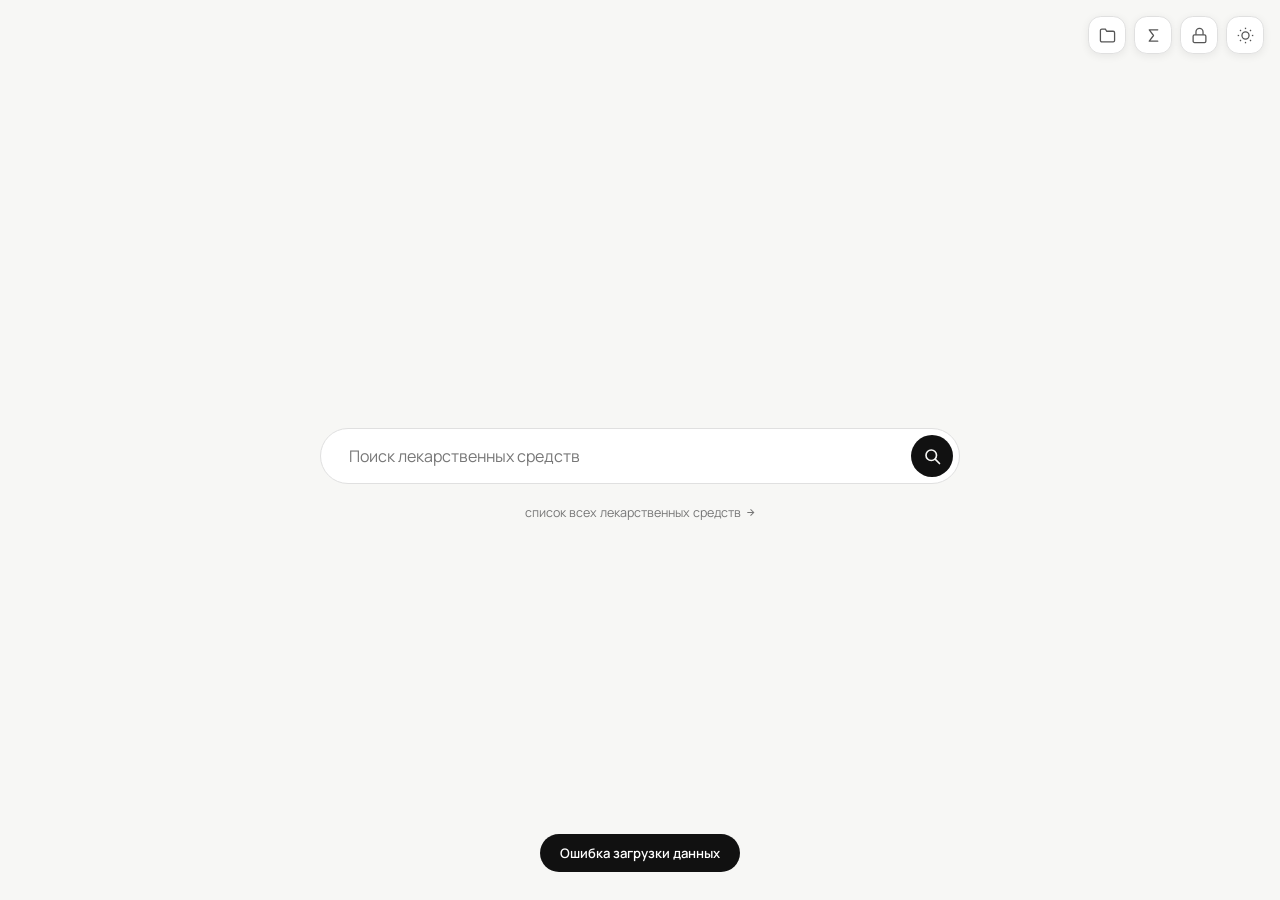
<file: index-32.html>
<!DOCTYPE html>
<html lang="ru">
<head>
  <link rel="icon" type="image/jpeg" href="favicon.png">
<meta charset="UTF-8">
<meta name="viewport" content="width=device-width, initial-scale=1.0">
<title>Справочник ЛС</title>
<link href="https://fonts.googleapis.com/css2?family=Manrope:wght@300;400;500;600;700&display=swap" rel="stylesheet">
<style>
*,*::before,*::after{box-sizing:border-box;margin:0;padding:0}
:root{
  --bg:#f7f7f5;--text:#111;--muted:#777;--border:#e0e0e0;--white:#fff;
  --surface:#f0f0ee;--surface2:#e8e8e6;
  --instr-btn:#f0f0ee;--instr-btn-hover:#e0e0de;
  --cite-bg:#f7f7f5;
  --lock-bg:rgba(247,247,245,.88);--lock-bg-hover:rgba(247,247,245,.7);
  --loader-top:#111;
  --dosage-chip-bg:#efefed;--dosage-chip-border:#d2d2d0;
  --dosage-chip-color:#555;
  --dosage-chip-red-bg:rgba(185,28,28,.07);--dosage-chip-red-border:rgba(185,28,28,.22);--dosage-chip-red-color:#b91c1c;
  --dosage-chip-violet-bg:rgba(109,40,217,.07);--dosage-chip-violet-border:rgba(109,40,217,.22);--dosage-chip-violet-color:#6d28d9;
  --dosage-info-rgb:17,17,17;
  --catalog-item-border:#f0f0ee;--drop-item-border:#f0f0ee;
  --fav-border:#111;
  --search-btn-bg:#111;--search-btn-hover:#333;
  --add-btn-bg:#111;--add-btn-hover:#333;
  --edit-btn-bg:#111;--edit-btn-border:#111;--edit-btn-active-bg:#fff;--edit-btn-active-color:#111;
  --back-btn-hover:#ebebeb;
  --search-focus-border:#111;
  --folder-btn-hover:#f0f0ee;--folder-btn-hover-border:#bbb;
  --folder-svg:#555;
  --header-bg:rgba(247,247,245,.93);
  --tag-green-bg:rgba(34,197,94,.12);--tag-green-border:rgba(34,197,94,.38);--tag-green-color:#15803d;
  --tag-yellow-bg:rgba(234,179,8,.11);--tag-yellow-border:rgba(234,179,8,.38);--tag-yellow-color:#7a4f00;
  --tag-red-bg:rgba(239,68,68,.10);--tag-red-border:rgba(239,68,68,.35);--tag-red-color:#b91c1c;
  --tag-violet-bg:rgba(167,139,250,.13);--tag-violet-border:rgba(167,139,250,.42);--tag-violet-color:#6d28d9;
  --pdf-color:#cc0000;--pdf-border:#fca5a5;
  --del-hover-bg:#fef2f2;
  --ep-input-bg:#f7f7f5;--ep-input-focus-bg:#fff;--ep-input-focus-border:#111;
  --ep-save-bg:#111;--ep-save-hover:#333;--ep-save-color:#fff;
  --ep-move-hover:#f0f0ee;
  --ep-add-hover-bg:#fafaf8;
  --catalog-arrow:#ccc;
  --di-del-color:#ccc;
  --di-del-hover-bg:#fef2f2;
  --ep-section-lbl-color:#bbb;
  --drug-label-color:#bbb;
  --toast-bg:#111;--toast-color:#fff;
}
html.dark{
  --bg:#111;--text:#dedad4;--muted:#7a7570;--border:#2c2c2a;--white:#1a1917;
  --surface:#222;--surface2:#2a2a28;
  --instr-btn:#262623;--instr-btn-hover:#2e2e2b;
  --cite-bg:#1a1917;
  --lock-bg:rgba(17,17,17,.92);--lock-bg-hover:rgba(17,17,17,.78);
  --loader-top:#dedad4;
  --dosage-chip-bg:#2a2a28;--dosage-chip-border:#3a3a38;
  --dosage-chip-color:#9a9690;
  --dosage-chip-red-bg:rgba(239,68,68,.1);--dosage-chip-red-border:rgba(239,68,68,.28);--dosage-chip-red-color:#f87171;
  --dosage-chip-violet-bg:rgba(167,139,250,.1);--dosage-chip-violet-border:rgba(167,139,250,.28);--dosage-chip-violet-color:#a78bfa;
  --dosage-info-rgb:222,218,212;
  --catalog-item-border:#222;--drop-item-border:#222;
  --fav-border:#dedad4;
  --search-btn-bg:#dedad4;--search-btn-hover:#ccc9c3;
  --add-btn-bg:#dedad4;--add-btn-hover:#ccc9c3;
  --edit-btn-bg:#dedad4;--edit-btn-border:#dedad4;--edit-btn-active-bg:#1a1917;--edit-btn-active-color:#dedad4;
  --back-btn-hover:#252523;
  --search-focus-border:#dedad4;
  --folder-btn-hover:#252523;--folder-btn-hover-border:#555;
  --folder-svg:#999;
  --header-bg:rgba(17,17,17,.95);
  --tag-green-bg:rgba(34,197,94,.1);--tag-green-border:rgba(34,197,94,.28);--tag-green-color:#4ade80;
  --tag-yellow-bg:rgba(234,179,8,.1);--tag-yellow-border:rgba(234,179,8,.28);--tag-yellow-color:#fbbf24;
  --tag-red-bg:rgba(239,68,68,.1);--tag-red-border:rgba(239,68,68,.28);--tag-red-color:#f87171;
  --tag-violet-bg:rgba(167,139,250,.12);--tag-violet-border:rgba(167,139,250,.32);--tag-violet-color:#a78bfa;
  --pdf-color:#f87171;--pdf-border:rgba(248,113,113,.4);
  --del-hover-bg:#2a1818;
  --ep-input-bg:#151513;--ep-input-focus-bg:#1a1917;--ep-input-focus-border:#dedad4;
  --ep-save-bg:#dedad4;--ep-save-hover:#ccc9c3;--ep-save-color:#111;
  --ep-move-hover:#252523;
  --ep-add-hover-bg:#1f1f1d;
  --catalog-arrow:#555;
  --di-del-color:#555;
  --di-del-hover-bg:#2a1818;
  --ep-section-lbl-color:#555;
  --drug-label-color:#555;
  --toast-bg:#dedad4;--toast-color:#111;
}
body{font-family:'Manrope',sans-serif;background:var(--bg);color:var(--text);min-height:100vh;transition:background .3s,color .3s}

/* ══════════════════ LOADING ══════════════════ */
#loading-screen{position:fixed;inset:0;background:var(--bg);display:flex;align-items:center;justify-content:center;z-index:1000;flex-direction:column;gap:14px}
.loader{width:32px;height:32px;border:2.5px solid var(--border);border-top-color:var(--loader-top);border-radius:50%;animation:spin .7s linear infinite}
@keyframes spin{to{transform:rotate(360deg)}}
.loader-text{font-size:.8rem;color:var(--muted);font-weight:600;letter-spacing:.06em}

/* ══════════════════ TOAST ══════════════════ */
#toast{position:fixed;bottom:28px;left:50%;transform:translateX(-50%) translateY(20px);background:var(--toast-bg);color:var(--toast-color);padding:10px 20px;border-radius:100px;font-size:.82rem;font-weight:600;opacity:0;transition:all .25s;pointer-events:none;z-index:999;white-space:nowrap}
#toast.show{opacity:1;transform:translateX(-50%) translateY(0)}

/* ══════════════════ CATALOG MODAL ══════════════════ */
.folder-btn{position:fixed;top:16px;right:16px;width:clamp(38px,2.6vw,46px);height:clamp(38px,2.6vw,46px);background:var(--white);border:1.5px solid var(--border);border-radius:clamp(10px,1vw,13px);display:flex;align-items:center;justify-content:center;cursor:pointer;z-index:400;transition:background .15s,border-color .15s;box-shadow:0 2px 8px rgba(0,0,0,.07)}
.folder-btn:hover{background:var(--folder-btn-hover);border-color:var(--folder-btn-hover-border)}
.folder-btn svg{width:clamp(17px,1.2vw,21px);height:clamp(17px,1.2vw,21px);stroke:var(--folder-svg);fill:none;stroke-width:1.8}
.catalog-overlay{position:fixed;inset:0;background:rgba(0,0,0,.18);z-index:300;display:none;align-items:flex-start;justify-content:flex-end;padding:68px 24px 0}
.catalog-overlay.open{display:flex}
.catalog-modal{background:var(--white);border:1.5px solid var(--border);border-radius:18px;width:320px;max-height:70vh;overflow:hidden;display:flex;flex-direction:column;box-shadow:0 12px 40px rgba(0,0,0,.12)}
.catalog-header{padding:16px 20px 12px;border-bottom:1px solid var(--border);display:flex;align-items:center;justify-content:space-between}
.catalog-header-title{font-size:.75rem;font-weight:700;letter-spacing:.1em;text-transform:uppercase;color:var(--muted)}
.catalog-count{font-size:.72rem;color:var(--muted);background:var(--bg);padding:2px 8px;border-radius:20px;font-weight:600}
.catalog-list{overflow-y:auto;flex:1}
.catalog-item{padding:12px 20px;cursor:pointer;border-bottom:1px solid var(--catalog-item-border);transition:background .12s;display:flex;align-items:center;justify-content:space-between;gap:8px}
.catalog-item:last-child{border-bottom:none}
.catalog-item:hover{background:var(--bg)}
.catalog-item-name{font-size:.9rem;font-weight:600}
.catalog-item-sub{font-size:.75rem;color:var(--muted);font-style:italic}
.catalog-empty{padding:24px 20px;text-align:center;color:var(--muted);font-size:.85rem}
.catalog-letter{padding:6px 20px 4px;font-size:.65rem;font-weight:700;letter-spacing:.12em;text-transform:uppercase;color:var(--muted);opacity:.5;pointer-events:none;user-select:none}
.catalog-arrow{color:var(--catalog-arrow);font-size:.8rem;flex-shrink:0}

/* ══════════════════ SEARCH PAGE ══════════════════ */
#search-page{display:flex;flex-direction:column;align-items:center;justify-content:center;min-height:100vh;padding:80px 2rem 2rem;gap:16px}
.catalog-hint{font-size:.78rem;color:var(--muted);margin-top:4px;cursor:pointer;transition:color .15s;display:inline-flex;align-items:center;gap:4px}
.catalog-hint:hover{color:var(--text)}
.catalog-hint svg{width:11px;height:11px;stroke:currentColor;fill:none;stroke-width:2.2}
.search-wrap{width:100%;max-width:640px;position:relative}
.search-bar{display:flex;align-items:center;background:var(--white);border:1.5px solid var(--border);border-radius:100px;padding:6px 6px 6px 28px;gap:10px;transition:border-color .2s,box-shadow .2s}
.search-bar:focus-within{border-color:var(--search-focus-border);box-shadow:0 4px 24px rgba(0,0,0,.07)}
.search-bar input{flex:1;border:none;outline:none;font-family:'Manrope',sans-serif;font-size:1rem;background:transparent;color:var(--text);min-width:0}
.search-bar input::placeholder{color:var(--muted)}
.search-btn{width:42px;height:42px;background:var(--search-btn-bg);border:none;border-radius:50%;display:flex;align-items:center;justify-content:center;cursor:pointer;flex-shrink:0;transition:background .2s}
.search-btn:hover{background:var(--search-btn-hover)}
.search-btn svg{width:18px;height:18px;stroke:var(--bg);fill:none;stroke-width:2.2;stroke-linecap:round}
.dropdown{position:absolute;top:calc(100% + 8px);left:0;right:0;background:var(--white);border:1.5px solid var(--border);border-radius:18px;overflow:hidden;box-shadow:0 8px 32px rgba(0,0,0,.08);display:none;z-index:100;max-height:340px;overflow-y:auto}
.dropdown.open{display:block}
.dropdown-item{padding:14px 22px;cursor:pointer;font-size:.93rem;display:flex;align-items:center;justify-content:space-between;gap:12px;transition:background .15s;border-bottom:1px solid var(--drop-item-border)}
.dropdown-item:last-child{border-bottom:none}
.dropdown-item:hover{background:var(--bg)}
.di-name{font-weight:600}.di-sub{color:var(--muted);font-size:.8rem}
.di-del{background:none;border:none;cursor:pointer;padding:4px 6px;border-radius:6px;color:var(--di-del-color);font-size:.8rem;transition:background .15s,color .15s;flex-shrink:0}
.di-del:hover{background:var(--di-del-hover-bg);color:#e05555}

.add-drug-wrap{width:100%;max-width:640px}
.add-drug-bar{display:flex;align-items:center;background:var(--white);border:1.5px solid var(--border);border-radius:100px;padding:6px 6px 6px 22px;gap:10px;transition:border-color .2s,box-shadow .2s}
.add-drug-bar:focus-within{border-color:var(--search-focus-border);box-shadow:0 4px 24px rgba(0,0,0,.07)}
.add-drug-bar input{flex:1;border:none;outline:none;font-family:'Manrope',sans-serif;font-size:.9rem;background:transparent;color:var(--text);min-width:0}
.add-drug-bar input::placeholder{color:var(--muted)}
.add-btn{height:36px;background:var(--add-btn-bg);border:none;border-radius:100px;display:flex;align-items:center;gap:6px;padding:0 16px;cursor:pointer;flex-shrink:0;transition:background .2s;color:var(--bg);font-family:'Manrope',sans-serif;font-size:.78rem;font-weight:700;white-space:nowrap}
.add-btn:hover{background:var(--add-btn-hover)}
.add-btn:disabled{background:var(--muted);cursor:not-allowed}
.add-btn svg{width:14px;height:14px;stroke:var(--bg);fill:none;stroke-width:2.5;stroke-linecap:round}

/* ══════════════════ DRUG PAGE ══════════════════ */
#drug-page{display:none;min-height:100vh}
.drug-header{position:sticky;top:0;z-index:50;background:var(--header-bg);backdrop-filter:blur(12px);border-bottom:1px solid var(--border);padding:13px 16px 13px 28px;display:flex;align-items:center;justify-content:space-between;gap:12px}
.drug-header-left{display:flex;align-items:center;gap:12px;min-width:0;flex:1}
.drug-header-title{font-size:1.05rem;font-weight:700;overflow:hidden;text-overflow:ellipsis;white-space:nowrap}
.drug-header-right{display:flex;align-items:center;gap:8px;flex-shrink:0}
.back-btn{display:flex;align-items:center;gap:6px;background:none;border:none;cursor:pointer;font-family:'Manrope',sans-serif;font-size:.85rem;color:var(--muted);padding:6px 10px;border-radius:8px;transition:background .15s,color .15s;white-space:nowrap;flex-shrink:0}
.back-btn:hover{background:var(--back-btn-hover);color:var(--text)}
.back-btn svg{width:14px;height:14px;stroke:currentColor;fill:none;stroke-width:2.2}
.edit-page-btn{display:flex;align-items:center;gap:7px;background:var(--edit-btn-bg);color:var(--bg);border:1.5px solid var(--edit-btn-border);border-radius:10px;padding:8px 14px;font-family:'Manrope',sans-serif;font-size:.82rem;font-weight:600;cursor:pointer;transition:background .15s,color .15s;white-space:nowrap}
.edit-page-btn svg{width:13px;height:13px;stroke:currentColor;fill:none;stroke-width:2.1}
.edit-page-btn:hover{opacity:.85}
.edit-page-btn.active{background:var(--edit-btn-active-bg);color:var(--edit-btn-active-color)}
.edit-page-btn.active:hover{background:var(--surface)}
.header-icon-btn{height:34px;background:none;border:1.5px solid var(--border);border-radius:9px;display:flex;align-items:center;justify-content:center;cursor:pointer;transition:background .15s,border-color .15s;flex-shrink:0;padding:0 8px;gap:5px;min-width:34px}
.header-icon-btn:hover{background:var(--folder-btn-hover);border-color:var(--folder-btn-hover-border)}
.header-icon-btn svg{width:15px;height:15px;stroke:var(--folder-svg);fill:none;stroke-width:1.8;flex-shrink:0}
.header-icon-btn .icon-label{display:none;font-size:.68rem;font-weight:600;color:var(--muted);white-space:nowrap;letter-spacing:.01em}
@media(min-width:900px){.header-icon-btn .icon-label{display:inline}}
@media(max-width:600px){.drug-header{padding:10px 8px;gap:6px}.edit-page-btn>span{display:none}.edit-page-btn{padding:8px 10px;gap:0}.drug-header-title{font-size:.88rem;max-width:120px}.header-icon-btn .icon-label{display:none!important}.drug-header-right{gap:4px}}

.drug-body{position:relative;display:flex;align-items:flex-start;min-height:calc(100vh - 57px)}
.drug-content{flex:1;max-width:720px;margin:0 auto;padding:40px 32px 80px}

/* ══════════════════ LEFT NAV ══════════════════ */
.drug-left-nav{display:none;position:fixed;top:77px;width:180px;max-height:calc(100vh - 100px);overflow-y:auto;padding:4px 0}
@media(min-width:1100px){
  .drug-left-nav{display:block}
  .drug-left-nav{left:calc(50% - 360px - 196px)}
}
@media(min-width:1400px){
  .drug-left-nav{left:calc(50% - 360px - 210px)}
}
.drug-left-nav-list{list-style:none;display:flex;flex-direction:column;gap:1px}
.drug-left-nav-item{display:flex;align-items:center;gap:0;padding:5px 10px 5px 0;cursor:pointer;transition:color .15s;text-decoration:none;border:none;background:none;font-family:'Manrope',sans-serif;text-align:left;width:100%;color:var(--muted);font-size:.75rem;font-weight:500;line-height:1.4;position:relative}
.drug-left-nav-item:hover{color:var(--text)}
.drug-left-nav-item.active{color:var(--text);font-weight:600}
.drug-left-nav-bar{width:2px;min-width:2px;height:100%;border-radius:2px;background:transparent;margin-right:10px;align-self:stretch;transition:background .2s;flex-shrink:0}
.drug-left-nav-item.active .drug-left-nav-bar{background:var(--text)}
.drug-left-nav-item:hover .drug-left-nav-bar{background:var(--border)}
.drug-left-nav-sub{font-size:.68rem;color:var(--muted);opacity:.7;display:block;margin-top:1px}
.drug-left-nav-sub-item{padding-left:12px;font-size:.7rem;opacity:.75}
.drug-left-nav-sub-item .drug-left-nav-bar{background:transparent!important}
.drug-left-nav.editor-open{display:none!important}
/* ══════════════════ EDITOR PANEL ══════════════════ */
.editor-panel{width:0;overflow:hidden;transition:width .32s cubic-bezier(.4,0,.2,1);border-left:0px solid var(--border);background:var(--white);position:sticky;top:57px;height:calc(100vh - 57px);flex-shrink:0;display:flex;flex-direction:column}
.editor-panel.open{width:440px;border-left-width:1.5px}
.ep-inner{padding:28px 24px 16px;min-width:440px;overflow-y:auto;flex:1}
.ep-footer{min-width:440px;padding:12px 24px 16px;border-top:1.5px solid var(--border);background:var(--white);flex-shrink:0}
.ep-title{font-size:.68rem;font-weight:700;letter-spacing:.13em;text-transform:uppercase;color:var(--muted);margin-bottom:24px}
.ep-section{margin-bottom:28px}
.ep-section-label{font-size:.68rem;font-weight:700;letter-spacing:.11em;text-transform:uppercase;color:var(--ep-section-lbl-color);margin-bottom:12px;padding-bottom:7px;border-bottom:1px solid var(--border)}
.ep-field{margin-bottom:12px}
.ep-field label{display:block;font-size:.73rem;font-weight:600;color:var(--muted);margin-bottom:5px}
.ep-input{width:100%;font-family:'Manrope',sans-serif;font-size:.87rem;border:1.5px solid var(--border);border-radius:10px;padding:9px 13px;outline:none;background:var(--ep-input-bg);color:var(--text);transition:border-color .15s,background .15s}
.ep-input:focus{border-color:var(--ep-input-focus-border);background:var(--ep-input-focus-bg)}
.ep-textarea{width:100%;font-family:'Manrope',sans-serif;font-size:.87rem;border:1.5px solid var(--border);border-radius:10px;padding:9px 13px;outline:none;background:var(--ep-input-bg);color:var(--text);resize:vertical;min-height:80px;line-height:1.65;transition:border-color .15s,background .15s}
.ep-textarea:focus{border-color:var(--ep-input-focus-border);background:var(--ep-input-focus-bg)}
.ep-select{width:100%;font-family:'Manrope',sans-serif;font-size:.87rem;border:1.5px solid var(--border);border-radius:10px;padding:9px 13px;outline:none;background:var(--ep-input-bg);color:var(--text);cursor:pointer;transition:border-color .15s,background .15s;appearance:none;background-image:url("data:image/svg+xml,%3Csvg xmlns='http://www.w3.org/2000/svg' width='12' height='12' viewBox='0 0 24 24' fill='none' stroke='%23888' stroke-width='2.5'%3E%3Cpolyline points='6 9 12 15 18 9'/%3E%3C/svg%3E");background-repeat:no-repeat;background-position:right 13px center}
.ep-select:focus{border-color:var(--ep-input-focus-border);background-color:var(--ep-input-focus-bg)}
.ep-tag-row{display:flex;align-items:center;gap:9px;margin-bottom:8px}
.ep-tag-dot{width:9px;height:9px;border-radius:3px;flex-shrink:0}
.ep-tag-dot.green{background:#22c55e}.ep-tag-dot.yellow{background:#eab308}.ep-tag-dot.red{background:#ef4444}.ep-tag-dot.violet{background:#a78bfa}
.ep-tag-lbl{font-size:.73rem;color:var(--muted);width:80px;flex-shrink:0;font-weight:600}
.ep-tag-input{flex:1;font-family:'Manrope',sans-serif;font-size:.84rem;border:1.5px solid var(--border);border-radius:8px;padding:7px 11px;outline:none;background:var(--ep-input-bg);color:var(--text);transition:border-color .15s}
.ep-tag-input:focus{border-color:var(--ep-input-focus-border);background:var(--ep-input-focus-bg)}
.ep-dos-item{background:var(--ep-input-bg);border:1.5px solid var(--border);border-radius:10px;padding:12px 14px;margin-bottom:8px}
.ep-dos-item .ep-input{margin-bottom:8px;background:var(--white)}
.ep-dos-item .ep-textarea{background:var(--white);min-height:68px}
.ep-lnk-item{background:var(--ep-input-bg);border:1.5px solid var(--border);border-radius:12px;padding:14px;margin-bottom:10px}
.ep-lnk-item .ep-input,.ep-lnk-item .ep-textarea,.ep-lnk-item .ep-select{margin-bottom:8px;background:var(--white)}
.ep-lnk-tags-row{display:flex;gap:6px;margin-bottom:8px}
.ep-lnk-tags-row .ep-input{margin-bottom:0}
.ep-remove-btn{background:none;border:none;cursor:pointer;font-family:'Manrope',sans-serif;font-size:.72rem;color:var(--muted);padding:5px 0;margin-top:4px;transition:color .15s;display:block}
.ep-remove-btn:hover{color:var(--tag-red-color)}
.ep-move-btns{display:flex;gap:3px;flex-shrink:0}
.ep-move-btn{background:none;border:1px solid var(--border);border-radius:6px;cursor:pointer;width:24px;height:24px;display:flex;align-items:center;justify-content:center;color:var(--muted);transition:all .15s;padding:0}
.ep-move-btn:hover{background:var(--ep-move-hover);border-color:var(--muted);color:var(--text)}
.ep-move-btn:disabled{opacity:.25;cursor:default}
.ep-move-btn svg{width:12px;height:12px;stroke:currentColor;fill:none;stroke-width:2.5;stroke-linecap:round}
.ep-add-btn{width:100%;background:none;border:1.5px dashed var(--border);border-radius:10px;padding:10px;font-family:'Manrope',sans-serif;font-size:.8rem;font-weight:600;color:var(--muted);cursor:pointer;transition:all .15s;margin-top:2px}
.ep-add-btn:hover{border-color:var(--muted);color:var(--text);background:var(--ep-add-hover-bg)}
.ep-save-btn{width:100%;background:var(--ep-save-bg);color:var(--bg);border:none;border-radius:10px;padding:12px;font-family:'Manrope',sans-serif;font-size:.88rem;font-weight:700;cursor:pointer;transition:background .15s;margin-top:6px}
.ep-save-btn:hover{background:var(--ep-save-hover)}
.ep-save-btn:disabled{background:var(--muted);cursor:not-allowed}
.ep-delete-btn{width:100%;background:none;color:var(--tag-red-color);border:1.5px solid var(--tag-red-border);border-radius:10px;padding:11px;font-family:'Manrope',sans-serif;font-size:.85rem;font-weight:600;cursor:pointer;transition:all .15s;margin-top:8px}
.ep-delete-btn:hover{background:var(--del-hover-bg);border-color:var(--tag-red-color)}

/* ══════════════════ VIEW ELEMENTS ══════════════════ */
.section-label{font-size:.7rem;font-weight:700;letter-spacing:.12em;text-transform:uppercase;color:var(--muted);margin-bottom:10px}
.drug-mnn-label{font-size:.65rem;font-weight:700;letter-spacing:.12em;text-transform:uppercase;color:var(--muted);margin-bottom:3px}
.drug-title{font-size:2rem;font-weight:700;letter-spacing:-.5px;margin-bottom:6px}
.drug-subtitle{color:var(--muted);font-size:.92rem;margin-bottom:4px;font-style:italic}
.drug-trade-label{font-size:.65rem;font-weight:700;letter-spacing:.12em;text-transform:uppercase;color:var(--muted);margin-bottom:3px;margin-top:10px}
.drug-trade{color:var(--muted);font-size:.88rem;margin-bottom:22px}
.dosage-card-chips{display:flex;flex-wrap:wrap;gap:4px;margin-bottom:0}
.dosage-chip{font-size:.69rem;font-weight:600;padding:2px 8px;border-radius:4px;background:var(--dosage-chip-bg);border:1px solid var(--dosage-chip-border);color:var(--dosage-chip-color);letter-spacing:.01em;white-space:nowrap}
.dosage-chip.red{background:var(--dosage-chip-red-bg);border-color:var(--dosage-chip-red-border);color:var(--dosage-chip-red-color)}
.dosage-chip.violet{background:var(--dosage-chip-violet-bg);border-color:var(--dosage-chip-violet-border);color:var(--dosage-chip-violet-color)}

/* instr links list — compact */
.instr-links-list{display:flex;flex-direction:column;gap:0;margin-bottom:20px;background:var(--white);border:1.5px solid var(--border);border-radius:12px;overflow:hidden}
.instr-link-item{padding:10px 16px;display:flex;align-items:center;justify-content:space-between;gap:12px;border-bottom:1px solid var(--border)}
.instr-link-item:last-child{border-bottom:none}
.instr-link-name{font-size:.85rem;color:var(--text)}
.instr-link-btn{display:inline-flex;align-items:center;gap:4px;font-size:.78rem;font-weight:600;color:var(--muted);text-decoration:none;white-space:nowrap;transition:color .15s;flex-shrink:0}
.instr-link-btn:hover{color:var(--text)}
.instr-link-btn svg{width:10px;height:10px;stroke:currentColor;fill:none;stroke-width:2.2}

/* link group heading */
.link-group-heading{font-size:.72rem;font-weight:700;letter-spacing:.08em;text-transform:uppercase;color:var(--muted);padding:18px 0 8px;margin-top:4px;opacity:.7}
.link-group-heading:first-child{padding-top:4px}

/* link numbering */
.link-num{font-size:.65rem;font-weight:700;color:var(--muted);opacity:.45;min-width:18px;flex-shrink:0;padding-top:1px;user-select:none}

/* info bubble */
.info-bubble{display:inline-flex;align-items:center;justify-content:center;width:16px;height:16px;border-radius:50%;border:1.5px solid rgba(128,128,128,.5);color:rgba(128,128,128,.8);font-size:9px;font-weight:700;cursor:pointer;flex-shrink:0;transition:all .15s;font-style:normal;margin-left:6px;vertical-align:middle;user-select:none;line-height:1}
.info-bubble:hover{border-color:rgba(128,128,128,.9);color:rgba(128,128,128,1);background:rgba(128,128,128,.12)}
.dosage-card .info-bubble:hover{border-color:rgba(var(--dosage-info-rgb),.7);color:rgba(var(--dosage-info-rgb),.9);background:rgba(var(--dosage-info-rgb),.1)}

/* info modal */
.info-overlay{position:fixed;inset:0;background:rgba(0,0,0,.3);z-index:700;display:none;align-items:center;justify-content:center;padding:24px}
.info-overlay.open{display:flex}
.info-modal{background:var(--white);border:1.5px solid var(--border);border-radius:18px;width:100%;max-width:480px;box-shadow:0 20px 60px rgba(0,0,0,.18);overflow:hidden;cursor:pointer}
.info-modal-body{padding:24px 26px;font-size:.92rem;line-height:1.75;color:var(--text);white-space:pre-wrap;max-height:70vh;overflow-y:auto}
.tags{display:flex;flex-wrap:wrap;gap:8px;margin-bottom:36px}
.tag{font-size:.78rem;font-weight:600;padding:5px 13px;border-radius:8px;border:1px solid transparent;letter-spacing:.02em}
.tag.green{background:var(--tag-green-bg);border-color:var(--tag-green-border);color:var(--tag-green-color)}
.tag.yellow{background:var(--tag-yellow-bg);border-color:var(--tag-yellow-border);color:var(--tag-yellow-color)}
.tag.red{background:var(--tag-red-bg);border-color:var(--tag-red-border);color:var(--tag-red-color)}
.tag.violet{background:var(--tag-violet-bg);border-color:var(--tag-violet-border);color:var(--tag-violet-color)}
.instr-block{background:var(--white);border:1.5px solid var(--border);border-radius:14px;padding:20px 24px;margin-bottom:16px;display:flex;align-items:center;justify-content:space-between;gap:16px}
.instr-block span{font-size:.93rem}
.instr-link{display:inline-flex;align-items:center;gap:6px;font-size:.82rem;font-weight:600;color:var(--text);background:var(--instr-btn);padding:7px 14px;border-radius:8px;text-decoration:none;white-space:nowrap;transition:background .15s}
.instr-link:hover{background:var(--instr-btn-hover)}
.instr-link svg{width:12px;height:12px;stroke:currentColor;fill:none;stroke-width:2.2}
.facts-block{margin-bottom:20px}
.facts-cards{background:var(--white);border:1.5px solid var(--border);border-radius:14px;overflow:hidden}
.facts-card{padding:16px 20px;color:var(--text);border-bottom:1px solid var(--border)}
.facts-card:last-child{border-bottom:none}
.facts-card-title{font-size:.72rem;font-weight:700;letter-spacing:.08em;color:var(--muted);margin-bottom:6px;text-transform:uppercase;opacity:.7}
.facts-card-body{font-size:.9rem;line-height:1.6}
.dosage-section{margin-bottom:16px;margin-top:20px}
.dosage-cards{display:flex;flex-direction:column;gap:10px}
.dosage-card{
  background:var(--white);
  border:1.5px solid var(--border);
  border-radius:14px;
  padding:16px 20px;
  color:var(--text);
}
.dosage-card-head{
  font-size:.85rem;
  font-weight:700;
  color:var(--text);
  line-height:1.4;
  margin-bottom:10px;
  padding-bottom:10px;
  border-bottom:1px solid var(--border);
  display:flex;align-items:center;justify-content:space-between;
}
.dosage-card-chips-row{
  display:flex;
  flex-wrap:wrap;
  gap:5px;
  margin-bottom:10px;
}
.dosage-card-body{
  font-size:.88rem;
  line-height:1.65;
  color:var(--muted);
}
.section-divider{border:none;border-top:1.5px solid var(--border);margin:32px 0}
.links-block{background:var(--white);border:1.5px solid var(--border);border-radius:14px;padding:22px 24px}
.links-list{list-style:none;display:flex;flex-direction:column;gap:16px;margin-top:14px}
.link-card{border:1.5px solid var(--border);border-radius:12px;overflow:hidden}
.link-card-body{padding:16px 18px}
.link-card-chips{display:flex;flex-wrap:wrap;gap:6px;margin-bottom:10px}
.chip{font-size:.72rem;font-weight:700;padding:3px 10px;border-radius:6px;background:rgba(128,128,128,.08);border:1px solid rgba(128,128,128,.18);color:var(--text);letter-spacing:.02em}
.chip.violet{background:var(--tag-violet-bg);border-color:var(--tag-violet-border);color:var(--tag-violet-color)}
.chip.red{background:var(--tag-red-bg);border-color:var(--tag-red-border);color:var(--tag-red-color)}
.link-card-note{font-size:.88rem;line-height:1.6;color:var(--text);margin-bottom:10px}
.link-card-cite{font-size:.78rem;line-height:1.55;color:var(--muted);font-style:italic;background:var(--cite-bg);border-radius:8px;padding:10px 12px;position:relative;margin-bottom:0;padding-right:90px}
.cite-copy-btn{position:absolute;top:8px;right:8px;background:none;border:1px solid var(--border);border-radius:6px;cursor:pointer;padding:3px 8px;font-family:'Manrope',sans-serif;font-size:.68rem;font-weight:600;color:var(--muted);transition:all .15s;white-space:nowrap}
.cite-copy-btn:hover{background:var(--text);color:var(--bg);border-color:var(--text)}
.link-card-foot{padding:0 18px 14px}
.link-card-url{display:inline-flex;align-items:center;gap:5px;font-size:.82rem;font-weight:600;color:var(--text);text-decoration:none;border-bottom:1px solid var(--border);padding-bottom:1px;transition:border-color .15s}
.link-card-url:hover{border-color:var(--text)}
.link-card-url svg{width:11px;height:11px;stroke:var(--muted);fill:none;stroke-width:2.2}
.link-card-pdf{display:inline-flex;align-items:center;gap:5px;font-size:.82rem;font-weight:600;color:var(--pdf-color);text-decoration:none;border-bottom:1px solid var(--pdf-border);padding-bottom:1px;transition:border-color .15s;margin-left:14px}
.link-card-pdf:hover{border-color:var(--pdf-color)}
.link-card-pdf svg{width:11px;height:11px;stroke:var(--pdf-color);fill:none;stroke-width:2.2}
.link-card.fav{border:1.5px solid var(--fav-border);}
.fav-star{display:inline-flex;align-items:center;justify-content:center;margin-left:auto;flex-shrink:0}
.fav-star svg{width:14px;height:14px;transition:all .15s}
.link-card-header{display:flex;align-items:center;gap:8px;margin-bottom:10px}
.ep-fav-btn{background:none;border:1.5px solid var(--border);border-radius:8px;padding:5px 10px;font-family:'Manrope',sans-serif;font-size:.75rem;font-weight:600;color:var(--muted);cursor:pointer;transition:all .15s;display:flex;align-items:center;gap:5px}
.ep-fav-btn svg{width:13px;height:13px;fill:none;stroke:currentColor;stroke-width:2;transition:all .15s}
.ep-fav-btn.active{background:rgba(234,179,8,.12);border-color:rgba(234,179,8,.5);color:var(--tag-yellow-color)}
.ep-fav-btn.active svg{fill:#eab308;stroke:#eab308}

/* ══════════════════ PASSWORD MODAL ══════════════════ */
.pwd-overlay{position:fixed;inset:0;background:rgba(0,0,0,.3);z-index:600;display:none;align-items:center;justify-content:center}
.pwd-overlay.open{display:flex}
.pwd-modal{background:var(--white);border-radius:18px;padding:32px 28px;width:320px;box-shadow:0 16px 48px rgba(0,0,0,.16)}
.pwd-modal-title{font-size:.95rem;font-weight:700;margin-bottom:6px}
.pwd-modal-sub{font-size:.8rem;color:var(--muted);margin-bottom:20px;line-height:1.5}
.pwd-input{width:100%;font-family:'Manrope',sans-serif;font-size:.9rem;border:1.5px solid var(--border);border-radius:10px;padding:10px 14px;outline:none;background:var(--bg);color:var(--text);transition:border-color .15s;margin-bottom:10px}
.pwd-input:focus{border-color:var(--ep-input-focus-border);background:var(--ep-input-focus-bg)}
.pwd-input.error{border-color:#ef4444;animation:shake .3s}
@keyframes shake{0%,100%{transform:translateX(0)}25%{transform:translateX(-6px)}75%{transform:translateX(6px)}}
.pwd-error{font-size:.75rem;color:#ef4444;margin-bottom:10px;display:none}
.pwd-actions{display:flex;gap:8px}
.pwd-btn-ok{flex:1;background:var(--ep-save-bg);color:var(--ep-save-color);border:none;border-radius:10px;padding:10px;font-family:'Manrope',sans-serif;font-size:.85rem;font-weight:700;cursor:pointer;transition:background .15s}
.pwd-btn-ok:hover{background:var(--ep-save-hover)}
.pwd-btn-cancel{background:none;border:1.5px solid var(--border);border-radius:10px;padding:10px 16px;font-family:'Manrope',sans-serif;font-size:.85rem;color:var(--muted);cursor:pointer;transition:all .15s}
.pwd-btn-cancel:hover{border-color:var(--muted);color:var(--text)}

/* locked section overlay */
.ep-locked{position:relative}
.ep-lock-overlay{position:absolute;inset:0;background:var(--lock-bg);backdrop-filter:blur(2px);border-radius:10px;display:flex;align-items:center;justify-content:center;gap:6px;cursor:pointer;transition:background .15s;z-index:10}
.ep-lock-overlay:hover{background:var(--lock-bg-hover)}
.ep-lock-overlay svg{width:15px;height:15px;stroke:var(--muted);fill:none;stroke-width:2}
.ep-lock-overlay span{font-size:.78rem;font-weight:600;color:var(--muted)}
.quick-links-block{display:flex;flex-direction:column;gap:0;margin-bottom:20px;background:var(--white);border:1.5px solid var(--border);border-radius:12px;overflow:hidden}
.quick-link-item{display:flex;align-items:center;justify-content:space-between;padding:10px 16px;gap:12px;border-bottom:1px solid var(--border)}
.quick-link-item:last-child{border-bottom:none}
.quick-link-label{font-size:.85rem;color:var(--text)}
.quick-link-label span{font-size:.72rem;color:var(--drug-label-color);display:block;margin-top:1px}
.quick-link-btn{display:inline-flex;align-items:center;gap:4px;font-size:.78rem;font-weight:600;color:var(--muted);text-decoration:none;white-space:nowrap;transition:color .15s;flex-shrink:0}
.quick-link-btn:hover{color:var(--text)}
.quick-link-btn svg{width:10px;height:10px;stroke:currentColor;fill:none;stroke-width:2.2}

/* ══════════════════ CALC & TOPICS MODALS ══════════════════ */
.panel-overlay{position:fixed;inset:0;background:rgba(0,0,0,.18);z-index:300;display:none;align-items:flex-start;justify-content:flex-end;padding:68px 24px 0}
.panel-overlay.open{display:flex}
.panel-modal{background:var(--white);border:1.5px solid var(--border);border-radius:18px;width:340px;max-height:80vh;overflow:hidden;display:flex;flex-direction:column;box-shadow:0 12px 40px rgba(0,0,0,.12)}
.panel-header{padding:16px 20px 12px;border-bottom:1px solid var(--border);display:flex;align-items:center;justify-content:space-between;flex-shrink:0}
.panel-header-title{font-size:.75rem;font-weight:700;letter-spacing:.1em;text-transform:uppercase;color:var(--muted)}
.panel-body{overflow-y:auto;flex:1;padding:8px 0}
.panel-item{padding:14px 20px;cursor:pointer;border-bottom:1px solid var(--catalog-item-border);transition:background .12s;display:flex;align-items:center;justify-content:space-between;gap:8px}
.panel-item:last-child{border-bottom:none}
.panel-item:hover{background:var(--bg)}
.panel-item-name{font-size:.9rem;font-weight:600;color:var(--text);margin-bottom:2px}
.panel-item-desc{font-size:.75rem;color:var(--muted)}
.panel-empty{padding:24px 20px;text-align:center;color:var(--muted);font-size:.85rem}
.add-topic-bar{display:flex;align-items:center;background:var(--bg);border:1.5px solid var(--border);border-radius:10px;padding:5px 5px 5px 12px;gap:8px}
.add-topic-bar input{flex:1;border:none;outline:none;font-family:'Manrope',sans-serif;font-size:.85rem;background:transparent;color:var(--text)}
.add-topic-bar input::placeholder{color:var(--muted)}

/* centered calc modal */
.center-overlay{position:fixed;inset:0;background:rgba(0,0,0,.3);z-index:500;display:none;align-items:center;justify-content:center;padding:24px}
.center-overlay.open{display:flex}
.center-modal{background:var(--white);border:1.5px solid var(--border);border-radius:20px;width:100%;max-width:400px;box-shadow:0 20px 60px rgba(0,0,0,.18);overflow:hidden}
.center-modal-header{padding:20px 22px 16px;display:flex;align-items:center;justify-content:space-between;border-bottom:1px solid var(--border)}
.center-modal-title{font-size:.95rem;font-weight:700;color:var(--text)}
.center-modal-close{width:28px;height:28px;background:var(--surface);border:none;border-radius:8px;display:flex;align-items:center;justify-content:center;cursor:pointer;flex-shrink:0;transition:background .15s}
.center-modal-close:hover{background:var(--surface2)}
.center-modal-close svg{width:13px;height:13px;stroke:var(--muted);fill:none;stroke-width:2.2}
.center-modal-body{padding:20px 22px 24px}
.calc-formula{font-size:.78rem;color:var(--muted);background:var(--bg);border-radius:8px;padding:8px 12px;margin-bottom:18px;font-family:monospace;letter-spacing:.02em}
.calc-field{margin-bottom:14px}
.calc-field label{display:block;font-size:.73rem;font-weight:600;color:var(--muted);margin-bottom:5px}
.calc-input{width:100%;font-family:'Manrope',sans-serif;font-size:.95rem;border:1.5px solid var(--border);border-radius:10px;padding:10px 14px;outline:none;background:var(--bg);color:var(--text);transition:border-color .15s,background .15s}
.calc-input:focus{border-color:var(--text);background:var(--white)}
.calc-result{margin-top:16px;background:var(--bg);border:1.5px solid var(--border);border-radius:14px;padding:18px 20px;display:none;transition:all .2s}
.calc-result.show{display:block}
.calc-result-val{font-size:2rem;font-weight:700;color:var(--text);letter-spacing:-.5px}
.calc-result-label{font-size:.75rem;color:var(--muted);margin-top:2px}
.calc-result-badge-pill{font-size:.75rem;font-weight:600;padding:4px 12px;border-radius:100px;background:var(--surface);color:var(--muted);border:1px solid var(--border);white-space:nowrap;align-self:center}
.calc-note{border-top:1px solid var(--border);margin-top:20px;padding-top:14px}
.calc-note.calc-note-empty{display:none}
.calc-note-text{font-size:.75rem;color:var(--muted);line-height:1.65}
.calc-note-toggle{display:inline-flex;align-items:center;gap:5px;cursor:pointer;font-size:.72rem;font-weight:600;color:var(--muted);background:none;border:none;padding:0;font-family:'Manrope',sans-serif;transition:color .15s;user-select:none}
.calc-note-toggle:hover{color:var(--text)}
.calc-note-toggle svg{width:12px;height:12px;stroke:currentColor;fill:none;stroke-width:2.3;transition:transform .22s cubic-bezier(.4,0,.2,1);flex-shrink:0}
.calc-note-toggle.open svg{transform:rotate(180deg)}
.calc-note-body{overflow:hidden;max-height:0;opacity:0;transition:max-height .28s ease,opacity .22s ease;margin-top:0;display:flex;flex-direction:column;gap:6px}
.calc-note-body.open{max-height:400px;opacity:1;margin-top:10px}
</style>
</head>
<body>

<div id="loading-screen">
  <div class="loader"></div>
  <div class="loader-text">Загрузка…</div>
</div>
<div id="toast"></div>

<!-- Info modal -->
<div class="info-overlay" id="info-overlay" onclick="closeInfoModal()">
  <div class="info-modal" onclick="event.stopPropagation()">
    <div class="info-modal-body" id="info-modal-body"></div>
  </div>
</div>

<!-- Password modal -->
<div class="pwd-overlay" id="pwd-overlay">
  <div class="pwd-modal">
    <div class="pwd-modal-title">Редактор</div>
    <div class="pwd-modal-sub">Введите пароль администратора для редактирования</div>
    <input class="pwd-input" id="pwd-input" type="password" placeholder="Пароль…" onkeydown="if(event.key==='Enter')checkPassword()"/>
    <div class="pwd-error" id="pwd-error">Неверный пароль</div>
    <div class="pwd-actions">
      <button class="pwd-btn-cancel" onclick="closePwdModal()">Отмена</button>
      <button class="pwd-btn-ok" onclick="checkPassword()">Войти</button>
    </div>
  </div>
</div>

<div id="header-btns-fixed" style="position:fixed;top:16px;right:16px;z-index:400;display:flex;gap:8px;align-items:center">
  <button class="folder-btn" onclick="toggleCatalog()" title="Все препараты" style="position:static">
    <svg viewBox="0 0 24 24" fill="none" stroke-width="1.8"><path d="M22 19a2 2 0 0 1-2 2H4a2 2 0 0 1-2-2V5a2 2 0 0 1 2-2h5l2 3h9a2 2 0 0 1 2 2z"/></svg>
  </button>
  <button class="folder-btn" onclick="toggleCalc()" title="Калькуляторы" style="position:static">
    <svg viewBox="0 0 24 24" fill="none" stroke="var(--folder-svg)" stroke-width="1.8" stroke-linecap="round" stroke-linejoin="round"><path d="M18 4H6l6 8-6 8h12"/></svg>
  </button>
  <button class="folder-btn" onclick="tryOpenTemplates()" title="Шаблоны" style="position:static" id="btn-templates">
    <svg viewBox="0 0 24 24" fill="none" stroke-width="1.8"><path d="M14 2H6a2 2 0 0 0-2 2v16a2 2 0 0 0 2 2h12a2 2 0 0 0 2-2V8z"/><polyline points="14 2 14 8 20 8"/><line x1="8" y1="13" x2="16" y2="13"/><line x1="8" y1="17" x2="13" y2="17"/></svg>
  </button>
  <button class="folder-btn" id="btn-admin-login" onclick="if(!isAdmin)openPwdModal()" title="Режим редактора" style="position:static">
    <svg viewBox="0 0 24 24" fill="none" stroke-width="1.8"><rect x="3" y="11" width="18" height="11" rx="2"/><path d="M7 11V7a5 5 0 0 1 10 0v4"/></svg>
  </button>
  <button class="folder-btn" id="theme-btn" onclick="toggleTheme()" title="Сменить тему" style="position:static">
    <svg class="theme-icon-moon" viewBox="0 0 24 24" fill="none" stroke-width="1.8" style="display:none"><path d="M21 12.79A9 9 0 1 1 11.21 3 7 7 0 0 0 21 12.79z"/></svg>
    <svg class="theme-icon-sun"  viewBox="0 0 24 24" fill="none" stroke-width="1.8"><circle cx="12" cy="12" r="5"/><line x1="12" y1="1" x2="12" y2="3"/><line x1="12" y1="21" x2="12" y2="23"/><line x1="4.22" y1="4.22" x2="5.64" y2="5.64"/><line x1="18.36" y1="18.36" x2="19.78" y2="19.78"/><line x1="1" y1="12" x2="3" y2="12"/><line x1="21" y1="12" x2="23" y2="12"/><line x1="4.22" y1="19.78" x2="5.64" y2="18.36"/><line x1="18.36" y1="5.64" x2="19.78" y2="4.22"/></svg>
  </button>
</div>
<div class="catalog-overlay" id="catalog-overlay" onclick="if(event.target===this)toggleCatalog()">
  <div class="catalog-modal">
    <div class="catalog-header">
      <span class="catalog-header-title">Все препараты</span>
      <span class="catalog-count" id="catalog-count">0</span>
    </div>
    <div class="catalog-list" id="catalog-list"></div>
  </div>
</div>

<!-- ═══ CALC LIST (side panel) ═══ -->
<div class="catalog-overlay" id="calc-overlay" onclick="if(event.target===this)closeCalc()">
  <div class="catalog-modal" style="width:320px">
    <div class="catalog-header">
      <span class="catalog-header-title">Калькуляторы</span>
    </div>
    <div class="catalog-list">
      <div class="catalog-item" onclick="openCalcModal('bsa')" style="flex-direction:column;align-items:flex-start;gap:2px">
        <div class="catalog-item-name">Площадь поверхности тела по формуле Мостеллера</div>
      </div>
      <div class="catalog-item" onclick="openCalcModal('schwartz')" style="flex-direction:column;align-items:flex-start;gap:2px">
        <div class="catalog-item-name">рСКФ по формуле Шварца</div>
      </div>
      <div class="catalog-item" onclick="openCalcModal('crconv')" style="flex-direction:column;align-items:flex-start;gap:2px">
        <div class="catalog-item-name">Конвертер креатинина</div>
      </div>
      <div class="catalog-item" onclick="openCalcModal('cg')" style="flex-direction:column;align-items:flex-start;gap:2px">
        <div class="catalog-item-name">КК по формуле Кокрофта–Голта</div>
      </div>
      <div class="catalog-item" onclick="openCalcModal('calvert')" style="flex-direction:column;align-items:flex-start;gap:2px">
        <div class="catalog-item-name">Доза карбоплатина по формуле Кэлверта</div>
      </div>
      <div class="catalog-item" onclick="openCalcModal('smeets')" style="flex-direction:column;align-items:flex-start;gap:2px">
        <div class="catalog-item-name">рСКФ по формуле Смитс (новорождённые)</div>
      </div>
    </div>
  </div>
</div>

<!-- ═══ BSA CALCULATOR ═══ -->
<div class="center-overlay" id="bsa-overlay" onclick="if(event.target===this)closeCalcModal('bsa')">
  <div class="center-modal">
    <div class="center-modal-header">
      <div class="center-modal-title">Площадь поверхности тела по формуле Мостеллера</div>
      <button class="center-modal-close" onclick="closeCalcModal('bsa')">
        <svg viewBox="0 0 24 24" fill="none" stroke-width="2" stroke-linecap="round"><line x1="18" y1="6" x2="6" y2="18"/><line x1="6" y1="6" x2="18" y2="18"/></svg>
      </button>
    </div>
    <div class="center-modal-body">
      <div style="font-size:.72rem;color:var(--muted);margin-bottom:14px;line-height:1.5">Mosteller 1987 · результат в м²</div>
      <div class="calc-field"><label>Рост (см)</label><input class="calc-input" id="bsa-h" type="number" placeholder="170" oninput="calcBSALive()"/></div>
      <div class="calc-field"><label>Масса тела (кг)</label><input class="calc-input" id="bsa-w" type="number" placeholder="70" oninput="calcBSALive()"/></div>
      <div class="calc-result" id="bsa-result">
        <div class="calc-result-val" id="bsa-val">—</div>
        <div class="calc-result-label">м²</div>
      </div>
     <div class="calc-note">
        <!-- кнопка «Источники» + скрытый блок — убери оба если цитат нет -->
        <button class="calc-note-toggle" style="margin-top:8px" onclick="this.classList.toggle('open');this.nextElementSibling.classList.toggle('open')">
          Источники <svg viewBox="0 0 24 24"><polyline points="6 9 12 15 18 9"/></svg>
        </button>
        <div class="calc-note-body">
          <div class="calc-note-text">Mosteller RD. Simplified calculation of body-surface area. N Engl J Med. 1987 Oct 22;317(17):1098. doi:10.1056/NEJM198710223171717. PMID:3657876</div>
        </div>
      </div>
    </div>
  </div>
</div>

<!-- ═══ SCHWARTZ GFR CALCULATOR ═══ -->
<div class="center-overlay" id="schwartz-overlay" onclick="if(event.target===this)closeCalcModal('schwartz')">
  <div class="center-modal">
    <div class="center-modal-header">
      <div class="center-modal-title">рСКФ по формуле Шварца</div>
      <button class="center-modal-close" onclick="closeCalcModal('schwartz')">
        <svg viewBox="0 0 24 24" fill="none" stroke-width="2" stroke-linecap="round"><line x1="18" y1="6" x2="6" y2="18"/><line x1="6" y1="6" x2="18" y2="18"/></svg>
      </button>
    </div>
    <div class="center-modal-body">
      <div style="font-size:.72rem;color:var(--muted);margin-bottom:14px;line-height:1.5">Bedside Schwartz 2009 · Формула валидирована у детей <strong style="color:var(--text)">от 1 до 16 лет</strong> в диапазоне СКФ от 15 до 75 мл/мин на 1,73 м2</div>
      <div class="calc-field"><label>Рост (см)</label><input class="calc-input" id="sch-h" type="number" placeholder="130" oninput="calcSchwartzLive()"/></div>
      <div class="calc-field">
        <label>Сывороточный креатинин</label>
        <div style="display:flex;gap:8px;align-items:center">
          <input class="calc-input" id="sch-cr" type="number" placeholder="88.4" oninput="calcSchwartzLive()" style="flex:1"/>
          <select class="calc-input" id="sch-unit" onchange="calcSchwartzLive()" style="flex:0 0 110px;padding:10px 8px;cursor:pointer">
            <option value="umol">мкмоль/л</option>
            <option value="mgdl">мг/дл</option>
            <option value="mmol">ммоль/л</option>
          </select>
        </div>
      </div>
      <div class="calc-result" id="sch-result">
        <div class="calc-result-val" id="sch-val">—</div>
        <div class="calc-result-label">мл/мин/1,73 м²</div>
      </div>
      <div class="calc-note">
        <!-- всегда виден; можно вставлять <a href="…"> прямо сюда -->
        <div class="calc-note-text">Коэффициент автоматически меняется в зависимости от выбранных единиц измерения: 0,413 для мг/дл (оригинальная формула), 36,5 для мкмоль/л, 0,0365 для ммоль/л</div>
        <!-- кнопка «Источники» + скрытый блок — убери оба если цитат нет -->
        <button class="calc-note-toggle" style="margin-top:8px" onclick="this.classList.toggle('open');this.nextElementSibling.classList.toggle('open')">
          Источники <svg viewBox="0 0 24 24"><polyline points="6 9 12 15 18 9"/></svg>
        </button>
        <div class="calc-note-body">
          <div class="calc-note-text">Schwartz GJ, Muñoz A, Schneider MF, Mak RH, Kaskel F, Warady BA, Furth SL. New equations to estimate GFR in children with CKD. J Am Soc Nephrol. 2009 Mar;20(3):629-37. doi: 10.1681/ASN.2008030287. Epub 2009 Jan 21. PMID:19158356; PMCID:PMC2653687</div>
          <div class="calc-note-text">Клинические рекомендации: Хроническая болезнь почек 2025 г. ID:713_2</div>
        </div>
      </div>
    </div>
  </div>
</div>

<!-- ═══ CREATININE CONVERTER ═══ -->
<div class="center-overlay" id="crconv-overlay" onclick="if(event.target===this)closeCalcModal('crconv')">
  <div class="center-modal">
    <div class="center-modal-header">
      <div class="center-modal-title">Конвертер креатинина</div>
      <button class="center-modal-close" onclick="closeCalcModal('crconv')">
        <svg viewBox="0 0 24 24" fill="none" stroke-width="2" stroke-linecap="round"><line x1="18" y1="6" x2="6" y2="18"/><line x1="6" y1="6" x2="18" y2="18"/></svg>
      </button>
    </div>
    <div class="center-modal-body">
      <div style="font-size:.72rem;color:var(--muted);margin-bottom:14px;line-height:1.5">1 мг/дл = 88,4 мкмоль/л = 0,0884 ммоль/л</div>
      <div class="calc-field">
        <label>мкмоль/л</label>
        <input class="calc-input" id="cr-umol" type="number" placeholder="88.4" oninput="convertCr('umol')"/>
      </div>
      <div class="calc-field">
        <label>мг/дл</label>
        <input class="calc-input" id="cr-mgdl" type="number" placeholder="1.0" oninput="convertCr('mgdl')"/>
      </div>
      <div class="calc-field" style="margin-bottom:0">
        <label>ммоль/л</label>
        <input class="calc-input" id="cr-mmol" type="number" placeholder="0.0884" oninput="convertCr('mmol')"/>
      </div>
      <div class="calc-note calc-note-empty">
        <!-- Добавь <div class="calc-note-text"> для видимого текста/ссылки,
             или блок с кнопкой «Источники» — см. пример в calc-note Шварца -->
      </div>
    </div>
  </div>
</div>

<!-- ═══ COCKCROFT–GAULT CALCULATOR ═══ -->
<div class="center-overlay" id="cg-overlay" onclick="if(event.target===this)closeCalcModal('cg')">
  <div class="center-modal">
    <div class="center-modal-header">
      <div class="center-modal-title">КК по формуле Кокрофта–Голта</div>
      <button class="center-modal-close" onclick="closeCalcModal('cg')">
        <svg viewBox="0 0 24 24" fill="none" stroke-width="2" stroke-linecap="round"><line x1="18" y1="6" x2="6" y2="18"/><line x1="6" y1="6" x2="18" y2="18"/></svg>
      </button>
    </div>
    <div class="center-modal-body">
      <div style="font-size:.72rem;color:var(--muted);margin-bottom:14px;line-height:1.5">Cockcroft–Gault 1976 · результат в мл/мин</div>
      <div class="calc-field"><label>Возраст (лет)</label><input class="calc-input" id="cg-age" type="number" placeholder="60" oninput="calcCGLive()"/></div>
      <div class="calc-field"><label>Масса тела (кг)</label><input class="calc-input" id="cg-wt" type="number" placeholder="70" oninput="calcCGLive()"/></div>
      <div class="calc-field">
        <label>Сывороточный креатинин</label>
        <div style="display:flex;gap:8px;align-items:center">
          <input class="calc-input" id="cg-cr" type="number" placeholder="88.4" oninput="calcCGLive()" style="flex:1"/>
          <select class="calc-input" id="cg-unit" onchange="calcCGLive()" style="flex:0 0 110px;padding:10px 8px;cursor:pointer">
            <option value="umol">мкмоль/л</option>
            <option value="mgdl">мг/дл</option>
            <option value="mmol">ммоль/л</option>
          </select>
        </div>
      </div>
      <div class="calc-field" style="margin-bottom:0">
        <label>Пол</label>
        <select class="calc-input" id="cg-sex" onchange="calcCGLive()" style="cursor:pointer">
          <option value="m">Мужской</option>
          <option value="f">Женский (× 0.85)</option>
        </select>
      </div>
      <div class="calc-result" id="cg-result">
        <div class="calc-result-val" id="cg-val">—</div>
        <div class="calc-result-label">мл/мин</div>
      </div>
      <div class="calc-note calc-note-empty">
        <!-- Добавь <div class="calc-note-text"> для видимого текста/ссылки,
             или блок с кнопкой «Источники» — см. пример в calc-note Шварца -->
      </div>
    </div>
  </div>
</div>

<!-- ═══ CALVERT CARBOPLATIN CALCULATOR ═══ -->
<div class="center-overlay" id="calvert-overlay" onclick="if(event.target===this)closeCalcModal('calvert')">
  <div class="center-modal">
    <div class="center-modal-header">
      <div class="center-modal-title">Доза карбоплатина по формуле Кэлверта</div>
      <button class="center-modal-close" onclick="closeCalcModal('calvert')">
        <svg viewBox="0 0 24 24" fill="none" stroke-width="2" stroke-linecap="round"><line x1="18" y1="6" x2="6" y2="18"/><line x1="6" y1="6" x2="18" y2="18"/></svg>
      </button>
    </div>
    <div class="center-modal-body">
      <div style="font-size:.72rem;color:var(--muted);margin-bottom:14px;line-height:1.5">Calvert 1989</div>
      <div class="calc-field">
        <label>Целевое значение AUC (мг·мл⁻¹·мин)</label>
        <input class="calc-input" id="cv-auc" type="number" placeholder="5" step="0.5" oninput="calcCalvertLive()"/>
      </div>
      <div class="calc-field" style="margin-bottom:0">
        <label>СКФ / клиренс креатинина (мл/мин)</label>
        <input class="calc-input" id="cv-gfr" type="number" placeholder="80" oninput="calcCalvertLive()"/>
      </div>
      <div class="calc-result" id="cv-result">
        <div class="calc-result-val" id="cv-val">—</div>
        <div class="calc-result-label">мг</div>
      </div>
      <div class="calc-note calc-note-empty">
        <!-- Добавь <div class="calc-note-text"> для видимого текста/ссылки,
             или блок с кнопкой «Источники» — см. пример в calc-note Шварца -->
      </div>
    </div>
  </div>
</div>

<!-- ═══ SMEETS (рСКФ НОВОРОЖДЁННЫЕ) CALCULATOR ═══ -->
<div class="center-overlay" id="smeets-overlay" onclick="if(event.target===this)closeCalcModal('smeets')">
  <div class="center-modal">
    <div class="center-modal-header">
      <div class="center-modal-title">рСКФ по формуле Смитс (новорождённые)</div>
      <button class="center-modal-close" onclick="closeCalcModal('smeets')">
        <svg viewBox="0 0 24 24" fill="none" stroke-width="2" stroke-linecap="round"><line x1="18" y1="6" x2="6" y2="18"/><line x1="6" y1="6" x2="18" y2="18"/></svg>
      </button>
    </div>
    <div class="center-modal-body">
      <div style="font-size:.72rem;color:var(--muted);margin-bottom:14px;line-height:1.5">Smeets 2022 (IPDMA) · Модификация формулы Шварца с k = 0,31 · Валидирована у <strong style="color:var(--text)">доношенных новорождённых 0–28 сут</strong></div>
      <div class="calc-field">
        <label>Длина тела (см)</label>
        <input class="calc-input" id="sm-h" type="number" placeholder="50" min="30" max="65" step="0.1" oninput="calcSmeetsLive()"/>
      </div>
      <div class="calc-field">
        <label>Сывороточный креатинин</label>
        <div style="display:flex;gap:8px;align-items:center">
          <input class="calc-input" id="sm-cr" type="number" placeholder="88.4" min="0" step="0.1" oninput="calcSmeetsLive()" style="flex:1"/>
          <select class="calc-input" id="sm-unit" onchange="calcSmeetsLive()" style="flex:0 0 110px;padding:10px 8px;cursor:pointer">
            <option value="umol">мкмоль/л</option>
            <option value="mgdl">мг/дл</option>
            <option value="mmol">ммоль/л</option>
          </select>
        </div>
      </div>
      <div class="calc-result" id="sm-result">
        <div class="calc-result-val" id="sm-val">—</div>
        <div class="calc-result-label">мл/мин/1,73 м²</div>
      </div>
      <div class="calc-note">
        <div class="calc-note-text" style="color:var(--tag-yellow-color);font-weight:600">⚠ Креатинин первых 48–72 ч жизни отражает материнский уровень</div>
        <button class="calc-note-toggle" style="margin-top:8px" onclick="this.classList.toggle('open');this.nextElementSibling.classList.toggle('open')">
          Источники <svg viewBox="0 0 24 24"><polyline points="6 9 12 15 18 9"/></svg>
        </button>
        <div class="calc-note-body">
          <div class="calc-note-text">Smeets NJL et al. J Am Soc Nephrol. 2022;33:1287–1296. PMID: 35474022</div>
        </div>
      </div>
    </div>
  </div>
</div>

<!-- ═══ TOPICS LIST OVERLAY (side panel like catalog) ═══ -->
<div class="panel-overlay" id="topics-overlay" onclick="if(event.target===this)closeTopics()">
  <div class="panel-modal">
    <div class="panel-header">
      <span class="panel-header-title">Шаблоны</span>
      <span class="catalog-count" id="topics-count">0</span>
    </div>
    <div class="panel-body" id="topics-list"></div>
    <div style="padding:12px 14px;border-top:1px solid var(--border);flex-shrink:0">
      <div class="add-topic-bar">
        <input type="text" id="add-topic-input" placeholder="Добавить шаблон…" autocomplete="off" onkeydown="if(event.key==='Enter')addTopic()"/>
        <button class="add-btn" id="add-topic-btn" onclick="addTopic()">
          <svg viewBox="0 0 24 24"><line x1="12" y1="5" x2="12" y2="19"/><line x1="5" y1="12" x2="19" y2="12"/></svg>
          Добавить
        </button>
      </div>
    </div>
  </div>
</div>

<!-- ═══ TOPIC PAGE ═══ -->
<div id="topic-page" style="display:none;min-height:100vh">
  <header class="drug-header">
    <div class="drug-header-left">
      <button class="back-btn" onclick="goBackFromTopic()">
        <svg viewBox="0 0 24 24"><polyline points="15 18 9 12 15 6"/></svg>
        Назад
      </button>
      <span class="drug-header-title" id="topic-header-title"></span>
    </div>
<div class="drug-header-right">
      <button class="header-icon-btn" onclick="toggleCatalog()" title="Все лекарственные средства">
        <svg viewBox="0 0 24 24" fill="none" stroke-width="1.8"><path d="M22 19a2 2 0 0 1-2 2H4a2 2 0 0 1-2-2V5a2 2 0 0 1 2-2h5l2 3h9a2 2 0 0 1 2 2z"/></svg>
        <span class="icon-label">Все лекарственные средства</span>
      </button>
      <button class="header-icon-btn" onclick="toggleCalc()" title="Калькуляторы">
        <svg viewBox="0 0 24 24" fill="none" stroke-width="1.8" stroke-linecap="round" stroke-linejoin="round"><path d="M18 4H6l6 8-6 8h12"/></svg>
        <span class="icon-label">Калькуляторы</span>
      </button>
      <button class="header-icon-btn btn-tpl-inline" onclick="tryOpenTemplates()" title="Шаблоны">
        <svg viewBox="0 0 24 24" fill="none" stroke-width="1.8"><path d="M14 2H6a2 2 0 0 0-2 2v16a2 2 0 0 0 2 2h12a2 2 0 0 0 2-2V8z"/><polyline points="14 2 14 8 20 8"/><line x1="8" y1="13" x2="16" y2="13"/><line x1="8" y1="17" x2="13" y2="17"/></svg>
        <span class="icon-label">Шаблоны</span>
      </button>
      <button class="header-icon-btn btn-admin-inline" onclick="if(!isAdmin)openPwdModal()" title="Режим редактора">
        <svg viewBox="0 0 24 24" fill="none" stroke-width="1.8"><rect x="3" y="11" width="18" height="11" rx="2"/><path d="M7 11V7a5 5 0 0 1 10 0v4"/></svg>
        <span class="icon-label">Редактор</span>
      </button>
      <button class="header-icon-btn" onclick="toggleTheme()" title="Сменить тему">
        <svg class="theme-icon-moon" viewBox="0 0 24 24" fill="none" stroke-width="1.8" style="display:none"><path d="M21 12.79A9 9 0 1 1 11.21 3 7 7 0 0 0 21 12.79z"/></svg>
        <svg class="theme-icon-sun" viewBox="0 0 24 24" fill="none" stroke-width="1.8"><circle cx="12" cy="12" r="5"/><line x1="12" y1="1" x2="12" y2="3"/><line x1="12" y1="21" x2="12" y2="23"/><line x1="4.22" y1="4.22" x2="5.64" y2="5.64"/><line x1="18.36" y1="18.36" x2="19.78" y2="19.78"/><line x1="1" y1="12" x2="3" y2="12"/><line x1="21" y1="12" x2="23" y2="12"/><line x1="4.22" y1="19.78" x2="5.64" y2="18.36"/><line x1="18.36" y1="5.64" x2="19.78" y2="4.22"/></svg>
      </button>
      <button class="edit-page-btn" id="topic-edit-btn" onclick="toggleTopicEditor()">
        <svg viewBox="0 0 24 24"><path d="M11 4H4a2 2 0 0 0-2 2v14a2 2 0 0 0 2 2h14a2 2 0 0 0 2-2v-7"/><path d="M18.5 2.5a2.121 2.121 0 0 1 3 3L12 15l-4 1 1-4 9.5-9.5z"/></svg>
        <span>Редактировать</span>
      </button>
    </div>
  </header>
  <div class="drug-body">
    <div class="drug-content" style="max-width:720px">
      <div class="drug-title" id="topic-title"></div>
      <div class="facts-block" id="topic-notes-block" style="margin-top:20px">
        <div class="section-label">Заметки</div>
        <div class="facts-cards" id="topic-notes-list"></div>
      </div>
    </div>
    <div class="editor-panel" id="topic-editor-panel">
      <div class="ep-inner">
        <div class="ep-title">Редактор шаблона</div>
        <div class="ep-section">
          <div class="ep-section-label">Заголовок</div>
          <div class="ep-field"><input class="ep-input" id="tep-title" type="text" placeholder="Название темы"/></div>
        </div>
        <div class="ep-section">
          <div class="ep-section-label">Заметки</div>
          <div id="tep-notes"></div>
          <button class="ep-add-btn" onclick="tepAddNote()">+ Добавить блок</button>
        </div>
        <div class="ep-locked" style="margin-top:8px">
          <button class="ep-delete-btn" onclick="deleteTopicFromEditor()">Удалить шаблон</button>
          <div class="ep-lock-overlay" id="tep-lock-delete" onclick="openPwdModal()">
            <svg viewBox="0 0 24 24"><rect x="3" y="11" width="18" height="11" rx="2"/><path d="M7 11V7a5 5 0 0 1 10 0v4"/></svg>
            <span>Только для администратора</span>
          </div>
        </div>
      </div>
      <div class="ep-footer">
        <button class="ep-save-btn" id="tep-save-btn" onclick="applyTopicEdits()">Применить изменения</button>
      </div>
    </div>
  </div>
</div>

<!-- ═══════════════════ SEARCH PAGE ═══════════════════ -->
<div id="search-page" style="display:none">
  <div class="search-wrap">
    <div class="search-bar">
      <input type="text" id="search-input" placeholder="Поиск лекарственных средств" autocomplete="off"/>
      <button class="search-btn" onclick="doSearch()">
        <svg viewBox="0 0 24 24"><circle cx="11" cy="11" r="7"/><line x1="16.5" y1="16.5" x2="22" y2="22"/></svg>
      </button>
    </div>
    <div class="dropdown" id="dropdown"></div>
  </div>
  <div id="add-drug-wrap" style="display:none;width:100%;max-width:640px">
    <div class="add-drug-bar">
      <input type="text" id="add-drug-input" placeholder="Название нового препарата…" autocomplete="off" onkeydown="if(event.key==='Enter')addDrug()"/>
      <button class="add-btn" id="add-btn" onclick="addDrug()">
        <svg viewBox="0 0 24 24"><line x1="12" y1="5" x2="12" y2="19"/><line x1="5" y1="12" x2="19" y2="12"/></svg>
        Добавить
      </button>
    </div>
  </div>
  <span class="catalog-hint" onclick="toggleCatalog()">
    список всех лекарственных средств
    <svg viewBox="0 0 24 24"><line x1="5" y1="12" x2="19" y2="12"/><polyline points="12 5 19 12 12 19"/></svg>
  </span>
</div>

<!-- ═══════════════════ DRUG PAGE ═══════════════════ -->
<div id="drug-page">
  <header class="drug-header">
    <div class="drug-header-left">
      <button class="back-btn" onclick="goBack()">
        <svg viewBox="0 0 24 24"><polyline points="15 18 9 12 15 6"/></svg>
        Назад
      </button>
      <span class="drug-header-title" id="header-title"></span>
    </div>
<div class="drug-header-right">
      <button class="header-icon-btn" onclick="toggleCatalog()" title="Все лекарственные средства">
        <svg viewBox="0 0 24 24" fill="none" stroke-width="1.8"><path d="M22 19a2 2 0 0 1-2 2H4a2 2 0 0 1-2-2V5a2 2 0 0 1 2-2h5l2 3h9a2 2 0 0 1 2 2z"/></svg>
        <span class="icon-label">Все лекарственные средства</span>
      </button>
      <button class="header-icon-btn" onclick="toggleCalc()" title="Калькуляторы">
        <svg viewBox="0 0 24 24" fill="none" stroke-width="1.8" stroke-linecap="round" stroke-linejoin="round"><path d="M18 4H6l6 8-6 8h12"/></svg>
        <span class="icon-label">Калькуляторы</span>
      </button>
      <button class="header-icon-btn btn-tpl-inline" onclick="tryOpenTemplates()" title="Шаблоны">
        <svg viewBox="0 0 24 24" fill="none" stroke-width="1.8"><path d="M14 2H6a2 2 0 0 0-2 2v16a2 2 0 0 0 2 2h12a2 2 0 0 0 2-2V8z"/><polyline points="14 2 14 8 20 8"/><line x1="8" y1="13" x2="16" y2="13"/><line x1="8" y1="17" x2="13" y2="17"/></svg>
        <span class="icon-label">Шаблоны</span>
      </button>
      <button class="header-icon-btn btn-admin-inline" onclick="if(!isAdmin)openPwdModal()" title="Режим редактора">
        <svg viewBox="0 0 24 24" fill="none" stroke-width="1.8"><rect x="3" y="11" width="18" height="11" rx="2"/><path d="M7 11V7a5 5 0 0 1 10 0v4"/></svg>
        <span class="icon-label">Редактор</span>
      </button>
      <button class="header-icon-btn" onclick="toggleTheme()" title="Сменить тему">
        <svg class="theme-icon-moon" viewBox="0 0 24 24" fill="none" stroke-width="1.8" style="display:none"><path d="M21 12.79A9 9 0 1 1 11.21 3 7 7 0 0 0 21 12.79z"/></svg>
        <svg class="theme-icon-sun" viewBox="0 0 24 24" fill="none" stroke-width="1.8"><circle cx="12" cy="12" r="5"/><line x1="12" y1="1" x2="12" y2="3"/><line x1="12" y1="21" x2="12" y2="23"/><line x1="4.22" y1="4.22" x2="5.64" y2="5.64"/><line x1="18.36" y1="18.36" x2="19.78" y2="19.78"/><line x1="1" y1="12" x2="3" y2="12"/><line x1="21" y1="12" x2="23" y2="12"/><line x1="4.22" y1="19.78" x2="5.64" y2="18.36"/><line x1="18.36" y1="5.64" x2="19.78" y2="4.22"/></svg>
      </button>
      <button class="edit-page-btn" id="edit-toggle-btn" onclick="toggleEditor()">
        <svg viewBox="0 0 24 24"><path d="M11 4H4a2 2 0 0 0-2 2v14a2 2 0 0 0 2 2h14a2 2 0 0 0 2-2v-7"/><path d="M18.5 2.5a2.121 2.121 0 0 1 3 3L12 15l-4 1 1-4 9.5-9.5z"/></svg>
        <span>Редактировать</span>
      </button>
    </div>
  </header>
  <div class="drug-body">
    <nav class="drug-left-nav" id="drug-left-nav">
      <ul class="drug-left-nav-list" id="drug-left-nav-list"></ul>
    </nav>
    <div class="drug-content">
      <div class="drug-title" id="drug-title"></div>
      <div id="mnn-wrap">
        <div class="drug-mnn-label">МНН</div>
        <div class="drug-subtitle" id="drug-subtitle"></div>
      </div>
      <div id="trade-wrap">
        <div class="drug-trade-label">Торговые названия</div>
        <div class="drug-trade" id="drug-trade"></div>
      </div>
      <div class="tags" id="drug-tags"></div>
      <div id="instr-section">
        <div id="nav-anchor-instr" style="position:relative;top:-100px;visibility:hidden;pointer-events:none"></div>
        <div class="instr-links-list" id="instr-links-list"></div>
      </div>
      <div id="nav-anchor-links" style="position:relative;top:-100px;visibility:hidden;pointer-events:none"></div>
      <div class="links-block" id="links-section">
        <div class="section-label" id="links-section-label">Ссылки</div>
        <ul class="links-list" id="links-list"></ul>
      </div>
      <hr class="section-divider" id="section-divider">
      <div id="nav-anchor-notes" style="position:relative;top:-100px;visibility:hidden;pointer-events:none"></div>
      <div class="facts-block" id="facts-block">
        <div class="facts-cards" id="facts-list"></div>
      </div>
      <div id="nav-anchor-dosages" style="position:relative;top:-100px;visibility:hidden;pointer-events:none"></div>
      <div class="dosage-section" id="dosage-section">
        <div class="section-label">Особенности дозирования</div>
        <div class="dosage-cards" id="dosage-cards-view"></div>
      </div>
      <div class="quick-links-block" id="quick-links-block">
        <div id="nav-anchor-ql-interaction" style="position:relative;top:-100px;visibility:hidden;pointer-events:none"></div>
        <div class="quick-link-item" id="ql-interaction" style="display:none">
          <div class="quick-link-label">Проверить взаимодействие ЛС [drugs.com]</div>
          <a class="quick-link-btn" id="ql-interaction-link" href="#" target="_blank">
            Открыть
            <svg viewBox="0 0 24 24"><line x1="7" y1="17" x2="17" y2="7"/><polyline points="7 7 17 7 17 17"/></svg>
          </a>
        </div>
        <div id="nav-anchor-ql-activity" style="position:relative;top:-100px;visibility:hidden;pointer-events:none"></div>
        <div class="quick-link-item" id="ql-activity" style="display:none">
          <div class="quick-link-label">
            Природная активность
            <span>Природная активность антибактериальных и противогрибковых препаратов</span>
          </div>
          <a class="quick-link-btn" id="ql-activity-link" href="#" target="_blank">
            Открыть
            <svg viewBox="0 0 24 24"><line x1="7" y1="17" x2="17" y2="7"/><polyline points="7 7 17 7 17 17"/></svg>
          </a>
        </div>
      </div>
    </div>

    <div class="editor-panel" id="editor-panel">
      <div class="ep-inner">
        <div class="ep-title">Редактор ЛС</div>

        <!-- ── Добавить новый препарат ── -->
        <div class="ep-section" id="ep-section-add">
          <div class="ep-section-label">Новый препарат</div>
          <div style="display:flex;gap:8px;align-items:center">
            <input class="ep-input" id="ep-add-drug-input" type="text" placeholder="Название препарата…" autocomplete="off" onkeydown="if(event.key==='Enter')addDrug()" style="flex:1;margin-bottom:0"/>
            <button class="ep-save-btn" id="ep-add-btn" onclick="addDrug()" style="width:auto;padding:9px 16px;margin-top:0;white-space:nowrap">+ Добавить</button>
          </div>
        </div>
        <div class="ep-section">
          <div class="ep-section-label">Основное</div>
          <div class="ep-field"><label>Название</label><input class="ep-input" id="ep-name" type="text" placeholder="Торговое название"/></div>
          <div class="ep-field"><label>МНН</label><input class="ep-input" id="ep-subtitle" type="text" placeholder="например меропенем"/></div>
          <div class="ep-field"><label>Торговые названия</label><input class="ep-input" id="ep-trade" type="text" placeholder="например Сультасин, Кларуктам"/></div>
        </div>
        <div class="ep-section">
          <div class="ep-section-label">Ссылки</div>
          <div id="ep-links"></div>
          <button class="ep-add-btn" onclick="epAddLink()">+ Добавить ссылку</button>
        </div>

        <!-- ── Только администратор ── -->
        <div class="ep-section ep-locked" id="ep-section-main">
          <div class="ep-section-label">Ссылки на документы</div>
          <div id="ep-instr-links"></div>
          <button class="ep-add-btn" onclick="epAddInstrLink()">+ Добавить ссылку</button>
          <div class="ep-lock-overlay" id="ep-lock-main" onclick="openPwdModal()">
            <svg viewBox="0 0 24 24"><rect x="3" y="11" width="18" height="11" rx="2"/><path d="M7 11V7a5 5 0 0 1 10 0v4"/></svg>
            <span>Только для администратора</span>
          </div>
        </div>
        <div class="ep-section ep-locked" id="ep-section-tags">
          <div class="ep-section-label">Теги</div>
          <div class="ep-tag-row"><span class="ep-tag-dot green"></span><span class="ep-tag-lbl">Фармако-терапевтическая группа</span><input class="ep-tag-input" id="ep-tag-green" type="text" placeholder=""/></div>
          <div class="ep-tag-row"><span class="ep-tag-dot yellow"></span><span class="ep-tag-lbl">Наличие в ЖНВЛП</span><input class="ep-tag-input" id="ep-tag-yellow" type="text" placeholder="Есть в перечне ЖНВЛП / Нет в перечне ЖНВЛП"/></div>
          <div class="ep-tag-row"><span class="ep-tag-dot red"></span><span class="ep-tag-lbl">Важное</span><input class="ep-tag-input" id="ep-tag-red" type="text" placeholder="напр. С 3 месяцев"/></div>
          <div class="ep-tag-row"><span class="ep-tag-dot violet"></span><span class="ep-tag-lbl">АТХ</span><input class="ep-tag-input" id="ep-tag-violet" type="text" placeholder="необязательно"/></div>
          <div class="ep-lock-overlay" id="ep-lock-tags" onclick="openPwdModal()">
            <svg viewBox="0 0 24 24"><rect x="3" y="11" width="18" height="11" rx="2"/><path d="M7 11V7a5 5 0 0 1 10 0v4"/></svg>
            <span>Только для администратора</span>
          </div>
        </div>
        <div class="ep-section ep-locked" id="ep-section-notes">
          <div class="ep-section-label">Заметки</div>
          <div id="ep-notes"></div>
          <button class="ep-add-btn" onclick="epAddNote()">+ Добавить заметку</button>
          <div class="ep-lock-overlay" id="ep-lock-notes" onclick="openPwdModal()">
            <svg viewBox="0 0 24 24"><rect x="3" y="11" width="18" height="11" rx="2"/><path d="M7 11V7a5 5 0 0 1 10 0v4"/></svg>
            <span>Только для администратора</span>
          </div>
        </div>
        <div class="ep-section ep-locked" id="ep-section-dosages">
          <div class="ep-section-label">Особенности дозирования</div>
          <div id="ep-dosages"></div>
          <button class="ep-add-btn" onclick="epAddDosage()">+ Добавить режим дозирования</button>
          <div class="ep-lock-overlay" id="ep-lock-dosages" onclick="openPwdModal()">
            <svg viewBox="0 0 24 24"><rect x="3" y="11" width="18" height="11" rx="2"/><path d="M7 11V7a5 5 0 0 1 10 0v4"/></svg>
            <span>Только для администратора</span>
          </div>
        </div>
        <div class="ep-section ep-locked" id="ep-section-ql">
          <div class="ep-section-label">Быстрые ссылки</div>
          <div class="ep-field">
            <label>Проверить взаимодействие ЛС</label>
            <input class="ep-input" id="ep-ql-interaction" type="url" placeholder="https://…"/>
          </div>
          <div class="ep-field">
            <label>Природная активность антибактериальных и противогрибковых препаратов</label>
            <input class="ep-input" id="ep-ql-activity" type="url" placeholder="https://…"/>
          </div>
          <div class="ep-lock-overlay" id="ep-lock-ql" onclick="openPwdModal()">
            <svg viewBox="0 0 24 24"><rect x="3" y="11" width="18" height="11" rx="2"/><path d="M7 11V7a5 5 0 0 1 10 0v4"/></svg>
            <span>Только для администратора</span>
          </div>
        </div>

        <div class="ep-locked" style="margin-top:8px">
          <button class="ep-delete-btn" onclick="deleteDrugFromEditor()">Удалить препарат</button>
          <div class="ep-lock-overlay" id="ep-lock-delete" onclick="openPwdModal()" style="border-radius:10px">
            <svg viewBox="0 0 24 24"><rect x="3" y="11" width="18" height="11" rx="2"/><path d="M7 11V7a5 5 0 0 1 10 0v4"/></svg>
            <span>Только для администратора</span>
          </div>
        </div>
      </div>
      <div class="ep-footer">
        <button class="ep-save-btn" id="ep-save-btn-fixed" onclick="applyEdits()">Применить изменения</button>
      </div>
    </div>
  </div>
</div>

<script>
// ══════════════════════════════════════════════
//  SUPABASE CONFIG
// ══════════════════════════════════════════════
const SUPABASE_URL = 'https://rczexrioikgtylrmwria.supabase.co';
const SUPABASE_KEY = 'eyJhbGciOiJIUzI1NiIsInR5cCI6IkpXVCJ9.eyJpc3MiOiJzdXBhYmFzZSIsInJlZiI6InJjemV4cmlvaWtndHlscm13cmlhIiwicm9sZSI6ImFub24iLCJpYXQiOjE3NzM0MzczMTMsImV4cCI6MjA4OTAxMzMxM30.74I267z6epyhEebzrejQdidn_d0QGN955GHXAVxhcY0';
const HEADERS = { 'Content-Type': 'application/json', 'apikey': SUPABASE_KEY, 'Authorization': 'Bearer ' + SUPABASE_KEY };

async function dbGetAll() {
  const r = await fetch(`${SUPABASE_URL}/rest/v1/drugs?select=*`, { headers: HEADERS });
  return await r.json();
}
async function dbInsert(drug) {
  const r = await fetch(`${SUPABASE_URL}/rest/v1/drugs`, {
    method: 'POST', headers: { ...HEADERS, 'Prefer': 'return=representation' },
    body: JSON.stringify({ id: drug.id, data: drug })
  });
  return await r.json();
}
async function dbUpdate(drug) {
  await fetch(`${SUPABASE_URL}/rest/v1/drugs?id=eq.${drug.id}`, {
    method: 'PATCH', headers: { ...HEADERS, 'Prefer': 'return=minimal' },
    body: JSON.stringify({ data: drug })
  });
}
async function dbDelete(id) {
  await fetch(`${SUPABASE_URL}/rest/v1/drugs?id=eq.${id}`, { method: 'DELETE', headers: HEADERS });
}

// ══════════════════════════════════════════════
//  CONSTANTS & STATE
// ══════════════════════════════════════════════
const LINK_TYPES = ['КР','Систематический обзор','Метаанализ','РКИ','Когортное исследование','ИКС','Серия случаев','Исследование in vitro','Другое','Заполнить'];
// Пароль хранится в виде SHA-256 хеша — сам пароль в коде не виден
// Чтобы сменить пароль: запустите в консоли браузера:
//   crypto.subtle.digest('SHA-256', new TextEncoder().encode('НовыйПароль'))
//     .then(b => console.log([...new Uint8Array(b)].map(x=>x.toString(16).padStart(2,'0')).join('')))
// и замените строку ниже полученным хешем
const ADMIN_HASH = '240be518fabd2724ddb6f04eeb1da5967448d7e831c08c8fa822809f74c720a9'; // пароль: admin123
async function checkAdminPassword(pwd) {
  const buf  = await crypto.subtle.digest('SHA-256', new TextEncoder().encode(pwd));
  const hash = [...new Uint8Array(buf)].map(x=>x.toString(16).padStart(2,'0')).join('');
  return hash === ADMIN_HASH;
}
let drugs = [];
let currentDrug = null;
let editorOpen  = false;
let isAdmin     = false;

// ══════════════════════════════════════════════
//  THEME
// ══════════════════════════════════════════════
function applyTheme(dark) {
  document.documentElement.classList.toggle('dark', dark);
  document.querySelectorAll('.theme-icon-sun').forEach(el => el.style.display = dark ? 'none' : '');
  document.querySelectorAll('.theme-icon-moon').forEach(el => el.style.display = dark ? '' : 'none');
  localStorage.setItem('theme', dark ? 'dark' : 'light');
}
function toggleTheme() {
  applyTheme(!document.documentElement.classList.contains('dark'));
}
applyTheme(localStorage.getItem('theme') === 'dark');

// ══════════════════════════════════════════════
//  INIT
// ══════════════════════════════════════════════
async function init() {
  try {
    const [drugRows, topicRows] = await Promise.all([dbGetAll(), dbGetTopics()]);
    drugs  = (drugRows  || []).map(r => r.data).filter(Boolean);
    topics = (topicRows || []).map(r => r.data).filter(Boolean);
  } catch(e) {
    showToast('Ошибка загрузки данных');
  }
  document.getElementById('loading-screen').style.display = 'none';
  document.getElementById('search-page').style.display    = 'flex';
  document.getElementById('catalog-count').textContent = drugs.length;
  updateLockState();
}
init();

// ══════════════════════════════════════════════
//  TOAST
// ══════════════════════════════════════════════
function showToast(msg) {
  const t = document.getElementById('toast');
  t.textContent = msg; t.classList.add('show');
  setTimeout(() => t.classList.remove('show'), 2200);
}

// ══════════════════════════════════════════════
//  PASSWORD
// ══════════════════════════════════════════════
function openPwdModal() {
  document.getElementById('pwd-overlay').classList.add('open');
  document.getElementById('pwd-input').value = '';
  document.getElementById('pwd-error').style.display = 'none';
  document.getElementById('pwd-input').classList.remove('error');
  setTimeout(() => document.getElementById('pwd-input').focus(), 50);
}

function closePwdModal() {
  document.getElementById('pwd-overlay').classList.remove('open');
}

async function checkPassword() {
  const val = document.getElementById('pwd-input').value;
  const ok  = await checkAdminPassword(val);
  if (ok) {
    isAdmin = true;
    closePwdModal();
    updateLockState();
    updateTopicLockState();
    if (window._pendingAfterAuth) {
      const fn = window._pendingAfterAuth;
      window._pendingAfterAuth = null;
      fn();
    }
  } else {
    const inp = document.getElementById('pwd-input');
    const err = document.getElementById('pwd-error');
    inp.value = '';
    inp.classList.add('error');
    err.style.display = 'block';
    setTimeout(() => inp.classList.remove('error'), 400);
  }
}

function updateLockState() {
  const locks = ['ep-lock-main','ep-lock-tags','ep-lock-notes','ep-lock-dosages','ep-lock-ql','ep-lock-delete','tep-lock-delete'];
  locks.forEach(id => {
    const el = document.getElementById(id);
    if (el) el.style.display = isAdmin ? 'none' : 'flex';
  });
  // Show/hide editor-only UI
  const adminEls = ['ep-section-add','add-drug-wrap','edit-toggle-btn','topic-edit-btn'];
  adminEls.forEach(id => {
    const el = document.getElementById(id);
    if (el) el.style.display = isAdmin ? '' : 'none';
  });
  // Templates buttons — fixed + inline in headers
  document.querySelectorAll('#btn-templates, .btn-tpl-inline').forEach(el => {
    el.style.display = isAdmin ? '' : 'none';
  });
  // Admin buttons — fixed + inline in headers
  const svgLock = `<svg viewBox="0 0 24 24" fill="none" stroke-width="1.8"><rect x="3" y="11" width="18" height="11" rx="2"/><path d="M7 11V7a5 5 0 0 1 10 0v4"/></svg>`;
  const svgUnlock = `<svg viewBox="0 0 24 24" fill="none" stroke-width="1.8"><rect x="3" y="11" width="18" height="11" rx="2"/><path d="M7 11V7a5 5 0 0 1 8.46-3.54" stroke-linecap="round"/></svg>`;
  // fixed кнопка (folder-btn) — только SVG
  const fixedBtn = document.getElementById('btn-admin-login');
  if (fixedBtn) {
    fixedBtn.title = isAdmin ? 'Режим редактора активен' : 'Режим редактора';
    fixedBtn.innerHTML = isAdmin ? svgUnlock : svgLock;
    fixedBtn.style.borderColor = isAdmin ? 'var(--muted)' : '';
    fixedBtn.onclick = isAdmin ? null : () => openPwdModal();
  }
  // inline кнопки в хедере (header-icon-btn) — SVG + label
  document.querySelectorAll('.btn-admin-inline').forEach(el => {
    el.title = isAdmin ? 'Режим редактора активен' : 'Режим редактора';
    el.innerHTML = (isAdmin ? svgUnlock : svgLock) + `<span class="icon-label">Редактор</span>`;
    el.style.borderColor = isAdmin ? 'var(--muted)' : '';
    el.onclick = isAdmin ? null : () => openPwdModal();
  });
}

function updateCatalogCount() {
  document.getElementById('catalog-count').textContent = drugs.length;
}
document.getElementById('pwd-overlay').addEventListener('click', e => {
  if (e.target === document.getElementById('pwd-overlay')) closePwdModal();
});

// Ctrl+Shift+E — войти в режим редактора (десктоп)
document.addEventListener('keydown', e => {
  if (e.ctrlKey && e.shiftKey && e.key === 'E') {
    e.preventDefault();
    if (!isAdmin) openPwdModal();
  }
});

// Alt+ArrowUp / Alt+ArrowDown — перемещение блоков в редакторе
document.addEventListener('keydown', e => {
  if (!e.altKey || (e.key !== 'ArrowUp' && e.key !== 'ArrowDown')) return;
  const dir = e.key === 'ArrowUp' ? -1 : 1;
  const focused = document.activeElement;
  if (!focused) return;
  // Find closest block container
  const item = focused.closest('.ep-dos-item, .ep-lnk-item');
  if (!item) return;
  // Determine block type and index from move button onclick attributes
  const upBtn = item.querySelector('.ep-move-btn');
  if (!upBtn) return;
  const onclick = upBtn.getAttribute('onclick') || '';
  const match = onclick.match(/(\w+)\((\d+),/);
  if (!match) return;
  const fn = match[1];
  const idx = parseInt(match[2]);
  e.preventDefault();
  if (dir === -1 && window[fn]) window[fn](idx, -1);
  else if (dir === 1 && window[fn]) window[fn](idx, 1);
});


// ══════════════════════════════════════════════
//  SEARCH
// ══════════════════════════════════════════════
const searchInput = document.getElementById('search-input');
const dropdown    = document.getElementById('dropdown');

function matchesDrug(d, q) {
  return d.name.toLowerCase().includes(q) ||
    (d.subtitle||'').toLowerCase().includes(q) ||
    (d.trade||'').toLowerCase().includes(q);
}

searchInput.addEventListener('input', () => {
  const q = searchInput.value.trim().toLowerCase();
  if (!q) { dropdown.classList.remove('open'); return; }
  renderDropdown(drugs.filter(d => matchesDrug(d, q)), q);
});
searchInput.addEventListener('keydown', e => {
  if (e.key === 'Escape') dropdown.classList.remove('open');
  if (e.key === 'Enter')  doSearch();
});
document.addEventListener('click', e => {
  if (!e.target.closest('.search-wrap')) dropdown.classList.remove('open');
});

function renderDropdown(items, q) {
  if (!items.length) {
    dropdown.innerHTML = '<div class="dropdown-item"><span class="di-sub">Ничего не найдено</span></div>';
    dropdown.classList.add('open'); return;
  }
  dropdown.innerHTML = items.map(d => {
    const tradeMatch = q && d.trade && d.trade.toLowerCase().includes(q) && !d.name.toLowerCase().includes(q);
    const subHtml = tradeMatch
      ? `<div class="di-sub"><span style="font-size:.66rem;font-weight:700;letter-spacing:.05em;text-transform:uppercase;opacity:.6">торговое</span> ${esc(d.trade)}</div>`
      : (d.subtitle ? `<div class="di-sub">${esc(d.subtitle)}</div>` : '');
    return `
    <div class="dropdown-item" onclick="openDrug('${d.id}')">
      <div style="min-width:0"><div class="di-name">${esc(d.name)}</div>${subHtml}</div>
      <button class="di-del" onclick="event.stopPropagation();deleteDrug('${d.id}')" title="Удалить" style="display:${isAdmin?'':'none'}">✕</button>
    </div>`;
  }).join('');
  dropdown.classList.add('open');
}

function doSearch() {
  const q = searchInput.value.trim().toLowerCase();
  if (!q) return;
  const match = drugs.find(d => matchesDrug(d, q));
  if (match) openDrug(match.id);
}

// ══════════════════════════════════════════════
//  ADD / DELETE
// ══════════════════════════════════════════════
async function addDrug() {
  // поддержка двух полей — на главной и в редакторе
  const inp = document.getElementById('add-drug-input') || document.getElementById('ep-add-drug-input');
  const epInp = document.getElementById('ep-add-drug-input');
  const activeInp = (epInp && epInp.value.trim()) ? epInp : inp;
  const name = activeInp ? activeInp.value.trim() : '';
  if (!name) return;
  const btn = document.getElementById('add-btn') || document.getElementById('ep-add-btn');
  btn.disabled = true;
  const drug = { id:'drug_'+Date.now(), name, subtitle:'', instrLinks:[{name:'Реестр ОХЛП и ЛВ ЕАЭС', url:'https://lk.regmed.ru/Register/EAEU_SmPC'}], tags:{green:'',yellow:'',red:'',violet:''}, facts:[], dosages:[], links:[] };
  try {
    await dbInsert(drug);
    drugs.push(drug);
    inp.value = '';
    showToast('ЛС добавлено');
    updateCatalogCount();
    openDrug(drug.id);
    // автооткрытие редактора для нового препарата
    if (!editorOpen) toggleEditor();
  } catch(e) {
    showToast('Ошибка при добавлении');
  }
  btn.disabled = false;
}

async function deleteDrug(id) {
  if (!confirm('Удалить этот препарат?')) return;
  try {
    await dbDelete(id);
    drugs = drugs.filter(d => d.id !== id);
    showToast('Удалено');
    updateCatalogCount();
    const q = searchInput.value.trim().toLowerCase();
    if (q) renderDropdown(drugs.filter(d => matchesDrug(d, q)), q);
    else dropdown.classList.remove('open');
  } catch(e) {
    showToast('Ошибка при удалении');
  }
}

// ══════════════════════════════════════════════
//  NAVIGATION
// ══════════════════════════════════════════════
function openDrug(id) {
  const drug = drugs.find(d => d.id === id);
  if (!drug) return;
  currentDrug = JSON.parse(JSON.stringify(drug));
  editorOpen = false;
  renderDrugPage(currentDrug);
  document.getElementById('search-page').style.display = 'none';
  document.getElementById('drug-page').style.display   = 'block';
  document.getElementById('editor-panel').classList.remove('open');
  document.getElementById('drug-left-nav').classList.remove('editor-open');
  document.getElementById('edit-toggle-btn').classList.remove('active');
  document.getElementById('edit-toggle-btn').innerHTML = svgEdit() + ' Редактировать';
  dropdown.classList.remove('open');
  document.getElementById('header-btns-fixed').style.display = 'none';
  window.scrollTo(0,0);
  updateLockState();
}

function goBack() {
  document.getElementById('drug-page').style.display   = 'none';
  document.getElementById('search-page').style.display = 'flex';
  document.getElementById('header-btns-fixed').style.display = 'flex';
  updateLockState();
}

// ══════════════════════════════════════════════
//  EDITOR TOGGLE
// ══════════════════════════════════════════════
function toggleEditor() {
  editorOpen = !editorOpen;
  document.getElementById('editor-panel').classList.toggle('open', editorOpen);
  document.getElementById('drug-left-nav').classList.toggle('editor-open', editorOpen);
  const btn = document.getElementById('edit-toggle-btn');
  btn.classList.toggle('active', editorOpen);
  btn.innerHTML = svgEdit() + (editorOpen ? ' Закрыть' : ' Редактировать');
  if (editorOpen) { fillEditorFromDrug(currentDrug); updateLockState(); }
}
function svgEdit() {
  return `<svg viewBox="0 0 24 24"><path d="M11 4H4a2 2 0 0 0-2 2v14a2 2 0 0 0 2 2h14a2 2 0 0 0 2-2v-7"/><path d="M18.5 2.5a2.121 2.121 0 0 1 3 3L12 15l-4 1 1-4 9.5-9.5z"/></svg>`;
}

// ══════════════════════════════════════════════
//  RENDER VIEW
// ══════════════════════════════════════════════
function renderDrugPage(drug) {
  document.getElementById('header-title').textContent = drug.name;
  document.getElementById('drug-title').textContent   = drug.name;
  const mnnWrap = document.getElementById('mnn-wrap');
  if (drug.subtitle && drug.subtitle.trim()) {
    document.getElementById('drug-subtitle').textContent = drug.subtitle;
    mnnWrap.style.display = '';
  } else { mnnWrap.style.display = 'none'; }

  const tradeWrap = document.getElementById('trade-wrap');
  if (drug.trade && drug.trade.trim()) {
    document.getElementById('drug-trade').textContent = drug.trade;
    tradeWrap.style.display = '';
  } else { tradeWrap.style.display = 'none'; }

  const tagOrder = [{key:'green',cls:'green'},{key:'yellow',cls:'yellow'},{key:'red',cls:'red'},{key:'violet',cls:'violet'}];
  const tags = drug.tags || {};
  document.getElementById('drug-tags').innerHTML = tagOrder
    .filter(t => tags[t.key] && tags[t.key].trim())
    .map(t => `<span class="tag ${t.cls}">${tags[t.key]}</span>`).join('');

  const instrSection = document.getElementById('instr-section');
  const REGISTRY_LINK = {name:'Реестр ОХЛП и ЛВ ЕАЭС', url:'https://lk.regmed.ru/Register/EAEU_SmPC'};
  const instrLinks = (drug.instrLinks||[]).filter(l => l.url && l.url.trim());
  if (!instrLinks.length && drug.instrUrl && drug.instrUrl.trim())
    instrLinks.push({name:'Инструкция / ОХЛП', url: drug.instrUrl});
  if (!instrLinks.some(l => l.url === REGISTRY_LINK.url)) instrLinks.unshift(REGISTRY_LINK);
  if (instrLinks.length) {
    document.getElementById('instr-links-list').innerHTML = instrLinks.map((l,i) => `
      ${i > 0 ? `<div id="nav-anchor-instr-${i}" style="position:relative;top:-100px;visibility:hidden;pointer-events:none"></div>` : ''}
      <div class="instr-link-item">
        <span class="instr-link-name">${esc(l.name||'Инструкция / ОХЛП')}</span>
        <a class="instr-link-btn" href="${esc(l.url)}" target="_blank">
          Открыть
          <svg viewBox="0 0 24 24"><line x1="7" y1="17" x2="17" y2="7"/><polyline points="7 7 17 7 17 17"/></svg>
        </a>
      </div>`).join('');
    instrSection.style.display = '';
  } else { instrSection.style.display = 'none'; }

  const factsBlock = document.getElementById('facts-block');
  const rawFacts = (drug.facts||[]);
  const facts = rawFacts.filter(f => (typeof f === 'string' ? f : f.text||f.title||'').trim());
  if (facts.length) {
    document.getElementById('facts-list').innerHTML = facts.map((f, fi) => {
      const title = typeof f === 'string' ? '' : (f.title||'');
      const text  = typeof f === 'string' ? f   : (f.text||'');
      return `<div class="facts-card" id="nav-anchor-note-${fi}">
        ${title.trim() ? `<div class="facts-card-title">${esc(title)}</div>` : ''}
        <div class="facts-card-body">${nl2br(text)}</div>
      </div>`;
    }).join('');
    factsBlock.style.display = '';
  } else { factsBlock.style.display = 'none'; }

  const dosageSection = document.getElementById('dosage-section');
  if ((drug.dosages||[]).length) {
    document.getElementById('dosage-cards-view').innerHTML = drug.dosages.map((d,di) => {
      const chips = [d.tag1, d.tag2, d.tag3].filter(t=>t&&t.trim()).map(t=>`<span class="dosage-chip">${t}</span>`).join('');
      const chipR = d.tagr && d.tagr.trim() ? `<span class="dosage-chip red">${d.tagr}</span>` : '';
      const chipV = d.tagv && d.tagv.trim() ? `<span class="dosage-chip violet">${d.tagv}</span>` : '';
      const chipsInner = chips + chipR + chipV;
      const infoBubble = d.info && d.info.trim()
        ? `<span class="info-bubble" title="Пояснительная бригада" onclick="openInfoModal(${di},'dosage')" tabindex="0">i</span>`
        : '';
      return `<div class="dosage-card">
        <div class="dosage-card-head">
          <span>${esc(d.title)}</span>${infoBubble}
        </div>
        ${chipsInner ? `<div class="dosage-card-chips-row">${chipsInner}</div>` : ''}
        <div class="dosage-card-body">${nl2br(d.body)}</div>
      </div>`;
    }).join('');
    dosageSection.style.display = '';
  } else { dosageSection.style.display = 'none'; }

  const linksSection = document.getElementById('links-section');
  if ((drug.links||[]).length) {
    let linksHtml = '';
    let num = 1;
    drug.links.forEach((l, li) => {
      if (l.heading && l.heading.trim()) {
        linksHtml += `<li style="list-style:none"><div id="nav-anchor-link-group-${li}" style="position:relative;top:-100px;visibility:hidden;pointer-events:none"></div><div class="link-group-heading">${esc(l.heading)}</div></li>`;
      }
      linksHtml += renderLinkCard(l, li, num++);
    });
    document.getElementById('links-list').innerHTML = linksHtml;
    document.getElementById('links-section-label').textContent = `Ссылки (${drug.links.length})`;
    linksSection.style.display = '';
  } else { linksSection.style.display = 'none'; }

  const divider = document.getElementById('section-divider');
  divider.style.display = ((drug.links||[]).length && (facts.length || (drug.dosages||[]).length)) ? '' : 'none';

  // quick links
  const qlI = document.getElementById('ql-interaction');
  const qlA = document.getElementById('ql-activity');
  if (drug.qlInteraction && drug.qlInteraction.trim()) {
    document.getElementById('ql-interaction-link').href = drug.qlInteraction;
    qlI.style.display = '';
  } else { qlI.style.display = 'none'; }
  if (drug.qlActivity && drug.qlActivity.trim()) {
    document.getElementById('ql-activity-link').href = drug.qlActivity;
    qlA.style.display = '';
  } else { qlA.style.display = 'none'; }

  buildLeftNav(drug);
}

// ══════════════════════════════════════════════
//  LEFT NAV
// ══════════════════════════════════════════════
let _navObserver = null;

function buildLeftNav(drug) {
  const nav = document.getElementById('drug-left-nav-list');

  // Инструкции
  const instrLinks = (drug.instrLinks||[]).filter(l=>l.url&&l.url.trim());
  if (!instrLinks.length && drug.instrUrl && drug.instrUrl.trim())
    instrLinks.push({name:'Инструкция / ОХЛП', url: drug.instrUrl});
  const dedupSections = [];
  instrLinks.forEach((l,i) => {
    dedupSections.push({label: l.name||'Инструкция / ОХЛП', anchor: i===0 ? 'nav-anchor-instr' : 'nav-anchor-instr-'+i});
  });

  // Ссылки — с подпунктами для групп
  const links = drug.links||[];
  if (links.length) {
    dedupSections.push({label:'Ссылки', anchor:'nav-anchor-links'});
    const seenHeadings = new Set();
    links.forEach((l, li) => {
      if (l.heading && l.heading.trim() && !seenHeadings.has(l.heading.trim())) {
        seenHeadings.add(l.heading.trim());
        dedupSections.push({label: l.heading.trim(), anchor:'nav-anchor-link-group-'+li, isSubItem: true});
      }
    });
  }

  // Заметки — каждый блок отдельно
  const facts = (drug.facts||[]).filter(f=>(typeof f==='string'?f:f.text||f.title||'').trim());
  if (facts.length) {
    dedupSections.push({label: facts.length === 1 ? (typeof facts[0]==='string'?'Заметка':(facts[0].title||'Заметка')) : 'Заметки', anchor:'nav-anchor-notes'});
    if (facts.length > 1) {
      facts.forEach((f,i) => {
        const label = typeof f === 'string' ? 'Заметка' : (f.title||'Заметка');
        dedupSections.push({label, anchor:`nav-anchor-note-${i}`, isSubItem: true});
      });
    }
  }

  // Дозирование
  if ((drug.dosages||[]).length)
    dedupSections.push({label:'Дозирование', anchor:'nav-anchor-dosages'});

  // Быстрые ссылки
  if (drug.qlInteraction && drug.qlInteraction.trim())
    dedupSections.push({label:'Взаимодействие ЛС', anchor:'nav-anchor-ql-interaction'});
  if (drug.qlActivity && drug.qlActivity.trim())
    dedupSections.push({label:'Природная активность', anchor:'nav-anchor-ql-activity'});

  if (!dedupSections.length) { nav.innerHTML = ''; return; }

  nav.innerHTML = dedupSections.map((s,idx) => `
    <li>
      <button class="drug-left-nav-item${s.isSubItem?' drug-left-nav-sub-item':''}" data-anchor="${s.anchor}" data-idx="${idx}"
        onclick="navScrollTo('${s.anchor}')">
        <span class="drug-left-nav-bar"></span>
        <span>${s.label}</span>
      </button>
    </li>`).join('');

  // IntersectionObserver
  if (_navObserver) _navObserver.disconnect();
  const anchorIds = [...new Set(dedupSections.map(s=>s.anchor))];
  _navObserver = new IntersectionObserver(entries => {
    entries.forEach(e => {
      if (e.isIntersecting) {
        document.querySelectorAll('.drug-left-nav-item').forEach(btn => {
          btn.classList.toggle('active', btn.dataset.anchor === e.target.id);
        });
      }
    });
  }, { rootMargin:'-10% 0px -75% 0px', threshold:0 });

  anchorIds.forEach(id => {
    const el = document.getElementById(id);
    if (el) _navObserver.observe(el);
  });
}

function navScrollTo(anchorId, subIdx) {
  const el = document.getElementById(anchorId);
  if (!el) return;
  const y = el.getBoundingClientRect().top + window.scrollY - 90;
  window.scrollTo({ top: y, behavior: 'smooth' });
}

function renderLinkCard(l, li, displayNum) {
  const chips = [l.type, l.tag2, l.tag3].filter(t => t && t.trim());
  const starHtml = l.fav ? `<span class="fav-star" title="Избранное"><svg viewBox="0 0 24 24" style="fill:#eab308;stroke:#eab308;width:15px;height:15px"><polygon points="12 2 15.09 8.26 22 9.27 17 14.14 18.18 21.02 12 17.77 5.82 21.02 7 14.14 2 9.27 8.91 8.26 12 2"/></svg></span>` : '';
  const redChip = l.tagr && l.tagr.trim() ? `<span class="chip red">${l.tagr}</span>` : '';
  const chipsHtml = (chips.length || redChip) ? `<div class="link-card-chips">${chips.map((c,ci)=>`<span class="chip${ci===0?' violet':''}">${c}</span>`).join('')}${redChip}${starHtml}</div>` : (l.fav ? `<div class="link-card-chips">${starHtml}</div>` : '');
  const noteHtml  = l.note ? `<div class="link-card-note">${nl2br(l.note)}</div>` : '';
  const citeHtml  = l.cite ? `<div class="link-card-cite">${nl2br(l.cite)}<button class="cite-copy-btn" onclick="copyCite(${li})">Копировать</button></div>` : '';
  const urlHtml   = l.url  ? `<a class="link-card-url" href="${l.url}" target="_blank">Открыть статью<svg viewBox="0 0 24 24"><line x1="7" y1="17" x2="17" y2="7"/><polyline points="7 7 17 7 17 17"/></svg></a>` : '';
  const pdfHtml   = l.pdf  ? `<a class="link-card-pdf" href="${l.pdf}" target="_blank">PDF<svg viewBox="0 0 24 24"><line x1="7" y1="17" x2="17" y2="7"/><polyline points="7 7 17 7 17 17"/></svg></a>` : '';
  const footHtml  = (urlHtml || pdfHtml) ? `<div class="link-card-foot">${urlHtml}${pdfHtml}</div>` : '';
  const numHtml   = displayNum != null ? `<span class="link-num">${displayNum}</span>` : '';
  return `<li><div class="link-card${l.fav?' fav':''}"><div class="link-card-body" style="display:flex;gap:10px;align-items:flex-start">${numHtml}<div style="flex:1;min-width:0">${chipsHtml}${noteHtml}${citeHtml}</div></div>${footHtml}</div></li>`;
}

function copyCite(li) {
  const cite = currentDrug.links[li]?.cite || '';
  if (!cite) return;
  navigator.clipboard.writeText(cite).then(() => {
    const btns = document.querySelectorAll('.cite-copy-btn');
    if (btns[li]) { btns[li].textContent = '✓ Скопировано'; setTimeout(()=>{ btns[li].textContent='Копировать'; },2000); }
  });
}

// ══════════════════════════════════════════════
//  FILL EDITOR
// ══════════════════════════════════════════════
function fillEditorFromDrug(drug) {
  const tags = drug.tags || {};
  document.getElementById('ep-name').value       = drug.name       || '';
  document.getElementById('ep-subtitle').value   = drug.subtitle   || '';
  document.getElementById('ep-trade').value      = drug.trade      || '';
  document.getElementById('ep-ql-interaction').value = drug.qlInteraction || '';
  document.getElementById('ep-ql-activity').value    = drug.qlActivity    || '';
  document.getElementById('ep-tag-green').value  = tags.green  || '';
  document.getElementById('ep-tag-yellow').value = tags.yellow || '';
  document.getElementById('ep-tag-red').value    = tags.red    || '';
  document.getElementById('ep-tag-violet').value = tags.violet || '';
  // migrate legacy instrUrl
  if (!drug.instrLinks && drug.instrUrl && drug.instrUrl.trim()) {
    drug.instrLinks = [{name:'Инструкция / ОХЛП', url: drug.instrUrl}];
  }
  renderEpInstrLinks(drug.instrLinks||[]);
  renderEpNotes(drug.facts||[]);
  renderEpDosages(drug.dosages||[]);
  renderEpLinks(drug.links||[]);
}

function renderEpInstrLinks(links) {
  document.getElementById('ep-instr-links').innerHTML = links.map((l,i) => `
    <div class="ep-dos-item" style="padding:10px 12px;margin-bottom:6px">
      <div style="display:flex;align-items:center;justify-content:space-between;margin-bottom:6px">
        <span style="font-size:.7rem;font-weight:700;color:var(--ep-section-lbl-color);letter-spacing:.06em">ССЫЛКА ${i+1}</span>
        <div class="ep-move-btns">
          <button class="ep-move-btn" onclick="epMoveInstrLink(${i},-1)" ${i===0?'disabled':''} title="Вверх">
            <svg viewBox="0 0 24 24"><polyline points="18 15 12 9 6 15"/></svg>
          </button>
          <button class="ep-move-btn" onclick="epMoveInstrLink(${i},1)" ${i===links.length-1?'disabled':''} title="Вниз">
            <svg viewBox="0 0 24 24"><polyline points="6 9 12 15 18 9"/></svg>
          </button>
        </div>
      </div>
      <input class="ep-input" id="ep-il-name-${i}" value="${esc(l.name||'')}" placeholder="Инструкция / ОХЛП" style="margin-bottom:6px"/>
      <input class="ep-input" id="ep-il-url-${i}"  value="${esc(l.url||'')}"  placeholder="https://…" type="url"/>
      <button class="ep-remove-btn" onclick="epRemoveInstrLink(${i})" style="margin-top:4px">Удалить</button>
    </div>`).join('');
}
function epSyncInstrLinks() {
  (currentDrug.instrLinks||[]).forEach((_,i) => {
    const n = document.getElementById(`ep-il-name-${i}`);
    const u = document.getElementById(`ep-il-url-${i}`);
    if(n) currentDrug.instrLinks[i].name = n.value.trim();
    if(u) currentDrug.instrLinks[i].url  = u.value.trim();
  });
}
function epAddInstrLink() {
  epSyncInstrLinks();
  if (!currentDrug.instrLinks) currentDrug.instrLinks = [];
  currentDrug.instrLinks.push({name:'', url:''});
  renderEpInstrLinks(currentDrug.instrLinks);
}
function epRemoveInstrLink(i) {
  epSyncInstrLinks();
  currentDrug.instrLinks.splice(i,1);
  renderEpInstrLinks(currentDrug.instrLinks);
}
function epMoveInstrLink(i, dir) {
  epSyncInstrLinks();
  const arr = currentDrug.instrLinks;
  const j = i + dir;
  if (j < 0 || j >= arr.length) return;
  [arr[i], arr[j]] = [arr[j], arr[i]];
  renderEpInstrLinks(arr);
}

function renderEpNotes(notes) {
  const n = notes.length;
  document.getElementById('ep-notes').innerHTML = notes.map((v,i) => {
    const title = typeof v === 'string' ? '' : (v.title||'');
    const text  = typeof v === 'string' ? v   : (v.text||'');
    return `
    <div class="ep-dos-item">
      <div style="display:flex;justify-content:space-between;align-items:center;margin-bottom:8px">
        <span style="font-size:.7rem;font-weight:700;color:var(--ep-section-lbl-color);letter-spacing:.06em">ЗАМЕТКА ${i+1}</span>
        <div class="ep-move-btns">
          <button class="ep-move-btn" onclick="epMoveNote(${i},-1)" ${i===0?'disabled':''} title="Вверх">
            <svg viewBox="0 0 24 24"><polyline points="18 15 12 9 6 15"/></svg>
          </button>
          <button class="ep-move-btn" onclick="epMoveNote(${i},1)" ${i===n-1?'disabled':''} title="Вниз">
            <svg viewBox="0 0 24 24"><polyline points="6 9 12 15 18 9"/></svg>
          </button>
        </div>
      </div>
      <input class="ep-input" id="ep-note-title-${i}" value="${esc(title)}" placeholder="Заголовок (необязательно)" style="margin-bottom:6px"/>
      <textarea class="ep-textarea" id="ep-note-${i}" style="min-height:68px">${esc(text)}</textarea>
      <button class="ep-remove-btn" onclick="epRemoveNote(${i})" style="margin-top:4px">Удалить</button>
    </div>`;
  }).join('');
}
function epAddNote() { epSyncNotes(); currentDrug.facts.push({title:'',text:''}); renderEpNotes(currentDrug.facts); setTimeout(()=>{ const el=document.getElementById(`ep-note-${currentDrug.facts.length-1}`); if(el)el.focus(); },50); }
function epRemoveNote(i) { epSyncNotes(); currentDrug.facts.splice(i,1); renderEpNotes(currentDrug.facts); }
function epMoveNote(i, dir) { epSyncNotes(); const arr=currentDrug.facts; const j=i+dir; if(j<0||j>=arr.length)return; [arr[i],arr[j]]=[arr[j],arr[i]]; renderEpNotes(arr); }
function epSyncNotes() {
  (currentDrug.facts||[]).forEach((_,i)=>{
    const t   = document.getElementById(`ep-note-title-${i}`);
    const n   = document.getElementById(`ep-note-${i}`);
    const inf = document.getElementById(`ep-note-info-${i}`);
    if(n) currentDrug.facts[i] = {
      title: t ? t.value : '',
      text:  n.value,
      info:  inf ? inf.value.trim() : ''
    };
  });
}

function renderEpDosages(dosages) {
  const n = dosages.length;
  document.getElementById('ep-dosages').innerHTML = dosages.map((d,i) => `
    <div class="ep-dos-item">
      <div style="display:flex;justify-content:space-between;align-items:center;margin-bottom:10px">
        <div class="ep-move-btns">
          <button class="ep-move-btn" onclick="epMoveDosage(${i},-1)" ${i===0?'disabled':''} title="Вверх">
            <svg viewBox="0 0 24 24"><polyline points="18 15 12 9 6 15"/></svg>
          </button>
          <button class="ep-move-btn" onclick="epMoveDosage(${i},1)" ${i===n-1?'disabled':''} title="Вниз">
            <svg viewBox="0 0 24 24"><polyline points="6 9 12 15 18 9"/></svg>
          </button>
        </div>
      </div>
      <div style="display:grid;grid-template-columns:1fr 1fr 1fr;gap:6px;margin-bottom:6px">
        <input class="ep-input" id="ep-dos-tag1-${i}" value="${esc(d.tag1||'')}" placeholder="Тег 1"/>
        <input class="ep-input" id="ep-dos-tag2-${i}" value="${esc(d.tag2||'')}" placeholder="Тег 2"/>
        <input class="ep-input" id="ep-dos-tag3-${i}" value="${esc(d.tag3||'')}" placeholder="Тег 3"/>
      </div>
      <div style="display:grid;grid-template-columns:1fr 1fr;gap:6px;margin-bottom:8px">
        <input class="ep-input" id="ep-dos-tagr-${i}" value="${esc(d.tagr||'')}" placeholder="Красный тег"/>
        <input class="ep-input" id="ep-dos-tagv-${i}" value="${esc(d.tagv||'')}" placeholder="Фиолетовый тег"/>
      </div>
      <input class="ep-input" id="ep-dos-title-${i}" value="${esc(d.title||'')}" placeholder="Название группы…" style="margin-bottom:8px"/>
      <textarea class="ep-textarea" id="ep-dos-body-${i}" style="min-height:80px">${esc(d.body||'')}</textarea>
      <div class="ep-field" style="margin-top:8px;margin-bottom:0">
        <label style="display:flex;align-items:center;gap:4px">
          <span style="width:14px;height:14px;border-radius:50%;border:1.5px solid var(--muted);display:inline-flex;align-items:center;justify-content:center;font-size:8px;font-weight:700;color:var(--muted);flex-shrink:0">i</span>
          Пояснительная бригада (необязательно)
        </label>
        <textarea class="ep-textarea" id="ep-dos-info-${i}" style="min-height:56px">${esc(d.info||'')}</textarea>
      </div>
      <button class="ep-remove-btn" onclick="epRemoveDosage(${i})" style="margin-top:6px">Удалить блок</button>
    </div>`).join('');
}
function epAddDosage() { epSyncDosages(); currentDrug.dosages.push({title:'',tag1:'',tag2:'',tag3:'',tagr:'',tagv:'',body:'',info:''}); renderEpDosages(currentDrug.dosages); }
function epRemoveDosage(i) { epSyncDosages(); currentDrug.dosages.splice(i,1); renderEpDosages(currentDrug.dosages); }
function epMoveDosage(i, dir) { epSyncDosages(); const arr=currentDrug.dosages; const j=i+dir; if(j<0||j>=arr.length)return; [arr[i],arr[j]]=[arr[j],arr[i]]; renderEpDosages(arr); }
function epSyncDosages() {
  (currentDrug.dosages||[]).forEach((_,i)=>{
    const t=document.getElementById(`ep-dos-title-${i}`),b=document.getElementById(`ep-dos-body-${i}`);
    const t1=document.getElementById(`ep-dos-tag1-${i}`),t2=document.getElementById(`ep-dos-tag2-${i}`);
    const t3=document.getElementById(`ep-dos-tag3-${i}`),tr=document.getElementById(`ep-dos-tagr-${i}`);
    const tv=document.getElementById(`ep-dos-tagv-${i}`),inf=document.getElementById(`ep-dos-info-${i}`);
    if(t)  currentDrug.dosages[i].title = t.value;
    if(b)  currentDrug.dosages[i].body  = b.value;
    if(t1) currentDrug.dosages[i].tag1  = t1.value.trim();
    if(t2) currentDrug.dosages[i].tag2  = t2.value.trim();
    if(t3) currentDrug.dosages[i].tag3  = t3.value.trim();
    if(tr) currentDrug.dosages[i].tagr  = tr.value.trim();
    if(tv) currentDrug.dosages[i].tagv  = tv.value.trim();
    if(inf)currentDrug.dosages[i].info  = inf.value.trim();
  });
}

function renderEpLinks(links) {
  const n = links.length;
  const typeOptions = LINK_TYPES.map(t=>`<option value="${t}">${t}</option>`).join('');
  document.getElementById('ep-links').innerHTML = links.map((l,i) => `
    <div class="ep-lnk-item">
      <div style="display:flex;justify-content:space-between;align-items:center;margin-bottom:10px">
        <span style="font-size:.72rem;font-weight:700;color:var(--drug-label-color);letter-spacing:.06em">ССЫЛКА ${i+1}</span>
        <div style="display:flex;align-items:center;gap:6px">
          <button class="ep-fav-btn${l.fav?' active':''}" id="ep-lnk-fav-${i}" onclick="epToggleFav(${i})" title="Избранное">
            <svg viewBox="0 0 24 24"><polygon points="12 2 15.09 8.26 22 9.27 17 14.14 18.18 21.02 12 17.77 5.82 21.02 7 14.14 2 9.27 8.91 8.26 12 2"/></svg>
            Избранное
          </button>
          <div class="ep-move-btns">
          <button class="ep-move-btn" onclick="epMoveLink(${i},-1)" ${i===0?'disabled':''} title="Вверх">
            <svg viewBox="0 0 24 24"><polyline points="18 15 12 9 6 15"/></svg>
          </button>
          <button class="ep-move-btn" onclick="epMoveLink(${i},1)" ${i===n-1?'disabled':''} title="Вниз">
            <svg viewBox="0 0 24 24"><polyline points="6 9 12 15 18 9"/></svg>
          </button>
          </div>
        </div>
      </div>
      <input class="ep-input" id="ep-lnk-heading-${i}" value="${esc(l.heading||'')}" placeholder="Заголовок группы (необязательно)" style="margin-bottom:8px"/>
      <div class="ep-field" style="margin-bottom:8px"><label>Тип источника</label>
        <select class="ep-select" id="ep-lnk-type-${i}" onchange="epToggleLnkCustom(${i})">
          <option value="">— выбрать —</option>${typeOptions}
        </select>
      </div>
      <div id="ep-lnk-custom-wrap-${i}" style="display:none;margin-bottom:8px">
        <input class="ep-input" id="ep-lnk-custom-${i}" value="${esc(l.typeCustom||'')}" placeholder="Введите тип источника…"/>
      </div>
      <div class="ep-lnk-tags-row">
        <input class="ep-input" id="ep-lnk-tag2-${i}" value="${esc(l.tag2||'')}" placeholder="Тег 2 (необязательно)"/>
        <input class="ep-input" id="ep-lnk-tag3-${i}" value="${esc(l.tag3||'')}" placeholder="Тег 3 (необязательно)"/>
      </div>
      <input class="ep-input" id="ep-lnk-tagr-${i}" value="${esc(l.tagr||'')}" placeholder="Красный тег (необязательно)"/>
      <textarea class="ep-textarea" id="ep-lnk-note-${i}" style="min-height:60px" placeholder="Заметка по ссылке…">${esc(l.note||'')}</textarea>
      <textarea class="ep-textarea" id="ep-lnk-cite-${i}" style="min-height:56px;margin-top:8px" placeholder="Текст для цитирования…">${esc(l.cite||'')}</textarea>
      <input class="ep-input" id="ep-lnk-url-${i}" value="${esc(l.url||'')}" placeholder="https://… (ссылка на статью)" style="margin-top:8px"/>
      <input class="ep-input" id="ep-lnk-pdf-${i}" value="${esc(l.pdf||'')}" placeholder="Ссылка на PDF файл (необязательно)" style="margin-top:8px"/>
      <button class="ep-remove-btn" onclick="epRemoveLink(${i})">Удалить ссылку</button>
    </div>`).join('');
  links.forEach((l,i)=>{ const sel=document.getElementById(`ep-lnk-type-${i}`); if(sel){ sel.value=LINK_TYPES.includes(l.type)?l.type:(l.typeCustom?'Заполнить':''); epToggleLnkCustom(i); } });
}
function epToggleLnkCustom(i) { const sel=document.getElementById(`ep-lnk-type-${i}`),wrap=document.getElementById(`ep-lnk-custom-wrap-${i}`); if(sel&&wrap) wrap.style.display=sel.value==='Заполнить'?'block':'none'; }
function epToggleFav(i) {
  epSyncLinks();
  currentDrug.links[i].fav = !currentDrug.links[i].fav;
  renderEpLinks(currentDrug.links);
}
function epAddLink() { epSyncLinks(); currentDrug.links.push({heading:'',type:'',tag2:'',tag3:'',tagr:'',note:'',cite:'',url:'',pdf:'',fav:false}); renderEpLinks(currentDrug.links); }
function epRemoveLink(i) { epSyncLinks(); currentDrug.links.splice(i,1); renderEpLinks(currentDrug.links); }
function epMoveLink(i, dir) { epSyncLinks(); const arr=currentDrug.links; const j=i+dir; if(j<0||j>=arr.length)return; [arr[i],arr[j]]=[arr[j],arr[i]]; renderEpLinks(arr); }
function epSyncLinks() {
  (currentDrug.links||[]).forEach((_,i)=>{
    const sel=document.getElementById(`ep-lnk-type-${i}`),cust=document.getElementById(`ep-lnk-custom-${i}`);
    const t2=document.getElementById(`ep-lnk-tag2-${i}`),t3=document.getElementById(`ep-lnk-tag3-${i}`);
    const note=document.getElementById(`ep-lnk-note-${i}`),cite=document.getElementById(`ep-lnk-cite-${i}`),url=document.getElementById(`ep-lnk-url-${i}`);
    const heading=document.getElementById(`ep-lnk-heading-${i}`);
    if(heading) currentDrug.links[i].heading=heading.value.trim();
    if(sel){ currentDrug.links[i].type=sel.value==='Заполнить'?(cust?cust.value.trim():''):sel.value; currentDrug.links[i].typeCustom=cust?cust.value.trim():''; }
    if(t2) currentDrug.links[i].tag2=t2.value.trim();
    if(t3) currentDrug.links[i].tag3=t3.value.trim();
    const tagr=document.getElementById(`ep-lnk-tagr-${i}`);
    if(tagr) currentDrug.links[i].tagr=tagr.value.trim();
    if(note)currentDrug.links[i].note=note.value.trim();
    if(cite)currentDrug.links[i].cite=cite.value.trim();
    if(url) currentDrug.links[i].url=url.value.trim();
    const pdf=document.getElementById(`ep-lnk-pdf-${i}`);
    if(pdf) currentDrug.links[i].pdf=pdf.value.trim();
  });
}

// ══════════════════════════════════════════════
//  APPLY EDITS
// ══════════════════════════════════════════════
async function applyEdits() {
  const btn = document.getElementById('ep-save-btn-fixed');
  btn.disabled = true; btn.textContent = 'Сохранение…';

  currentDrug.name     = document.getElementById('ep-name').value.trim();
  currentDrug.subtitle = document.getElementById('ep-subtitle').value.trim();
  currentDrug.trade    = document.getElementById('ep-trade').value.trim();
  currentDrug.qlInteraction = document.getElementById('ep-ql-interaction').value.trim();
  currentDrug.qlActivity    = document.getElementById('ep-ql-activity').value.trim();
  epSyncInstrLinks();
  currentDrug.instrLinks = (currentDrug.instrLinks||[]).filter(l => l.url && l.url.trim());
  currentDrug.tags = {
    green:  document.getElementById('ep-tag-green').value.trim(),
    yellow: document.getElementById('ep-tag-yellow').value.trim(),
    red:    document.getElementById('ep-tag-red').value.trim(),
    violet: document.getElementById('ep-tag-violet').value.trim(),
  };
  epSyncNotes();    currentDrug.facts   = (currentDrug.facts||[]).filter(f => typeof f==='string' ? f.trim() : (f.text||f.title||'').trim());
  epSyncDosages();  currentDrug.dosages = (currentDrug.dosages||[]).filter(d=>d.title||d.body);
  epSyncLinks();    currentDrug.links   = (currentDrug.links||[]).filter(l=>l.type||l.note||l.url);

  try {
    await dbUpdate(currentDrug);
    const idx = drugs.findIndex(d => d.id === currentDrug.id);
    if (idx > -1) drugs[idx] = JSON.parse(JSON.stringify(currentDrug));
    renderDrugPage(currentDrug);
    showToast('✓ Сохранено');
  } catch(e) {
    showToast('Ошибка при сохранении');
  }
  btn.disabled = false; btn.textContent = 'Применить изменения';
}

async function deleteDrugFromEditor() {
  if (!confirm(`Удалить «${currentDrug.name}» из справочника? Это действие нельзя отменить.`)) return;
  try {
    await dbDelete(currentDrug.id);
    drugs = drugs.filter(d => d.id !== currentDrug.id);
    showToast('Препарат удалён');
    updateCatalogCount();
    goBack();
  } catch(e) {
    showToast('Ошибка при удалении');
  }
}

// ══════════════════════════════════════════════
//  CATALOG
// ══════════════════════════════════════════════
function toggleCatalog() {
  document.getElementById('calc-overlay').classList.remove('open');
  document.getElementById('topics-overlay').classList.remove('open');
  const overlay = document.getElementById('catalog-overlay');
  const isOpen = overlay.classList.toggle('open');
  if (isOpen) renderCatalogList(drugs);
}

function renderCatalogList(items) {
  const sorted = [...items].sort((a,b) => a.name.localeCompare(b.name, 'ru'));
  document.getElementById('catalog-count').textContent = drugs.length;
  if (!sorted.length) {
    document.getElementById('catalog-list').innerHTML = '<div class="catalog-empty">Препараты не найдены</div>';
    return;
  }
  let html = '';
  let lastLetter = '';
  sorted.forEach(d => {
    const letter = d.name.charAt(0).toUpperCase();
    if (letter !== lastLetter) {
      lastLetter = letter;
      html += `<div class="catalog-letter">${letter}</div>`;
    }
    html += `<div class="catalog-item" onclick="openDrugFromCatalog('${d.id}')">
      <div>
        <div class="catalog-item-name">${d.name}</div>
        ${d.subtitle ? `<div class="catalog-item-sub">${d.subtitle}</div>` : ''}
      </div>
      <span class="catalog-arrow">›</span>
    </div>`;
  });
  document.getElementById('catalog-list').innerHTML = html;
}

function openDrugFromCatalog(id) {
  document.getElementById('catalog-overlay').classList.remove('open');
  openDrug(id);
}

function esc(str) { return (str||'').replace(/&/g,'&amp;').replace(/"/g,'&quot;').replace(/</g,'&lt;').replace(/>/g,'&gt;'); }
function nl2br(str) { return esc(str).replace(/\n/g,'<br>'); }

// ══════════════════════════════════════════════
//  INFO BUBBLE MODAL
// ══════════════════════════════════════════════
function openInfoModal(idx, type) {
  let text = '';
  if (type === 'dosage') text = currentDrug.dosages[idx]?.info || '';
  if (!text.trim()) return;
  document.getElementById('info-modal-body').textContent = text;
  document.getElementById('info-overlay').classList.add('open');
}
function closeInfoModal() {
  document.getElementById('info-overlay').classList.remove('open');
}

// ══════════════════════════════════════════════
//  CALCULATORS
// ══════════════════════════════════════════════
const CALC_IDS = ['bsa','schwartz','crconv','cg','calvert','smeets'];

function toggleCalc() {
  document.getElementById('topics-overlay').classList.remove('open');
  document.getElementById('catalog-overlay').classList.remove('open');
  document.getElementById('calc-overlay').classList.toggle('open');
}
function closeCalc() {
  document.getElementById('calc-overlay').classList.remove('open');
}
function openCalcModal(id) {
  closeCalc();
  CALC_IDS.forEach(c => {
    const el = document.getElementById(c + '-overlay');
    if (el) el.classList.remove('open');
  });
  // reset inputs
  if (id === 'bsa') {
    document.getElementById('bsa-h').value = '';
    document.getElementById('bsa-w').value = '';
    document.getElementById('bsa-result').classList.remove('show');
  } else if (id === 'schwartz') {
    document.getElementById('sch-h').value  = '';
    document.getElementById('sch-cr').value = '';
    document.getElementById('sch-unit').value = 'umol';
    document.getElementById('sch-result').classList.remove('show');
  } else if (id === 'crconv') {
    ['cr-umol','cr-mgdl','cr-mmol'].forEach(x => document.getElementById(x).value = '');
  } else if (id === 'cg') {
    ['cg-age','cg-wt','cg-cr'].forEach(x => document.getElementById(x).value = '');
    document.getElementById('cg-unit').value = 'umol';
    document.getElementById('cg-sex').value  = 'm';
    document.getElementById('cg-result').classList.remove('show');
  } else if (id === 'calvert') {
    ['cv-auc','cv-gfr'].forEach(x => document.getElementById(x).value = '');
    document.getElementById('cv-result').classList.remove('show');
  } else if (id === 'smeets') {
    ['sm-h','sm-cr'].forEach(x => document.getElementById(x).value = '');
    document.getElementById('sm-unit').value = 'umol';
    document.getElementById('sm-result').classList.remove('show');
  }
  document.getElementById(id + '-overlay').classList.add('open');
}
function closeCalcModal(id) {
  document.getElementById(id + '-overlay').classList.remove('open');
}

// BSA
function calcBSALive() {
  const h = parseFloat(document.getElementById('bsa-h').value);
  const w = parseFloat(document.getElementById('bsa-w').value);
  const res = document.getElementById('bsa-result');
  if (!h || !w || h <= 0 || w <= 0) { res.classList.remove('show'); return; }
  document.getElementById('bsa-val').textContent = Math.sqrt((h * w) / 3600).toFixed(2);
  res.classList.add('show');
}

// Schwartz 2009 (Bedside)
function calcSchwartzLive() {
  const h    = parseFloat(document.getElementById('sch-h').value);
  const crRaw = parseFloat(document.getElementById('sch-cr').value);
  const unit = document.getElementById('sch-unit').value;
  const res  = document.getElementById('sch-result');
  if (!h || !crRaw || h <= 0 || crRaw <= 0) { res.classList.remove('show'); return; }
  // convert to mg/dL
  let crMgdl;
  if      (unit === 'umol') crMgdl = crRaw / 88.4;
  else if (unit === 'mmol') crMgdl = crRaw * 1000 / 88.4;
  else                      crMgdl = crRaw;
  const gfr = 0.413 * h / crMgdl;
  document.getElementById('sch-val').textContent = gfr.toFixed(1);
  res.classList.add('show');
}

// Creatinine converter — мкмоль/л ↔ мг/дл ↔ ммоль/л
function convertCr(from) {
  const val = parseFloat(document.getElementById('cr-' + from).value);
  const fields = ['umol','mgdl','mmol'];
  if (isNaN(val) || val < 0) {
    fields.filter(f => f !== from).forEach(f => document.getElementById('cr-' + f).value = '');
    return;
  }
  let umol;
  if      (from === 'umol') umol = val;
  else if (from === 'mgdl') umol = val * 88.4;
  else if (from === 'mmol') umol = val * 1000;
  const mgdl = umol / 88.4;
  const mmol = umol / 1000;
  if (from !== 'umol') document.getElementById('cr-umol').value = +umol.toFixed(2);
  if (from !== 'mgdl') document.getElementById('cr-mgdl').value = +mgdl.toFixed(4);
  if (from !== 'mmol') document.getElementById('cr-mmol').value = +mmol.toFixed(4);
}

// Cockcroft–Gault
function calcCGLive() {
  const age   = parseFloat(document.getElementById('cg-age').value);
  const wt    = parseFloat(document.getElementById('cg-wt').value);
  const crRaw = parseFloat(document.getElementById('cg-cr').value);
  const unit  = document.getElementById('cg-unit').value;
  const sex   = document.getElementById('cg-sex').value;
  const res   = document.getElementById('cg-result');
  if (!age || !wt || !crRaw || age <= 0 || wt <= 0 || crRaw <= 0) { res.classList.remove('show'); return; }
  // convert to mg/dL
  let crMgdl;
  if      (unit === 'umol') crMgdl = crRaw / 88.4;
  else if (unit === 'mmol') crMgdl = crRaw * 1000 / 88.4;
  else                      crMgdl = crRaw;
  // CG formula: (140 - age) × weight / (72 × Scr) × [0.85 if female]
  let ck = (140 - age) * wt / (72 * crMgdl);
  if (sex === 'f') ck *= 0.85;
  document.getElementById('cg-val').textContent = ck.toFixed(1);
  res.classList.add('show');
}

// Calvert 1989: Dose (mg) = AUC × (GFR + 25)
function calcCalvertLive() {
  const auc = parseFloat(document.getElementById('cv-auc').value);
  const gfr = parseFloat(document.getElementById('cv-gfr').value);
  const res = document.getElementById('cv-result');
  if (!auc || !gfr || auc <= 0 || gfr <= 0) { res.classList.remove('show'); return; }
  const dose = auc * (gfr + 25);
  document.getElementById('cv-val').textContent = Math.round(dose);
  res.classList.add('show');
}

// Smeets 2022 — рСКФ у доношенных новорождённых 0–28 сут
// Формула: рСКФ (мл/мин/1,73 м²) = 0,31 × длина (см) / Cr (мг/дл)
// k = 0,31 (мг/дл) = 27,4 (мкмоль/л) = 27 400 (ммоль/л)
// Источник: Smeets NJL et al. J Am Soc Nephrol. 2022;33:1287–1296. PMID: 35474022
function calcSmeetsLive() {
  const h     = parseFloat(document.getElementById('sm-h').value);
  const crRaw = parseFloat(document.getElementById('sm-cr').value);
  const unit  = document.getElementById('sm-unit').value;
  const res   = document.getElementById('sm-result');
  if (!h || !crRaw || h <= 0 || crRaw <= 0) { res.classList.remove('show'); return; }
  // Всё приводим к мг/дл — единственный способ избежать накопленных ошибок округления
  let crMgdl;
  if      (unit === 'umol') crMgdl = crRaw / 88.4;
  else if (unit === 'mmol') crMgdl = (crRaw * 1000) / 88.4;
  else                      crMgdl = crRaw;
  // рСКФ = 0,31 × рост(см) / Cr(мг/дл)
  const gfr = 0.31 * h / crMgdl;
  document.getElementById('sm-val').textContent = gfr.toFixed(1);
  res.classList.add('show');
}

// ══════════════════════════════════════════════
//  TOPICS (Supabase)
// ══════════════════════════════════════════════
let topics = [];
let currentTopic = null;
let topicEditorOpen = false;

async function dbGetTopics() {
  const r = await fetch(`${SUPABASE_URL}/rest/v1/topics?select=*`, { headers: HEADERS });
  return await r.json();
}
async function dbInsertTopic(t) {
  const r = await fetch(`${SUPABASE_URL}/rest/v1/topics`, {
    method:'POST', headers:{...HEADERS,'Prefer':'return=representation'},
    body: JSON.stringify({id:t.id, data:t})
  });
  return await r.json();
}
async function dbUpdateTopic(t) {
  await fetch(`${SUPABASE_URL}/rest/v1/topics?id=eq.${t.id}`, {
    method:'PATCH', headers:{...HEADERS,'Prefer':'return=minimal'},
    body: JSON.stringify({data:t})
  });
}
async function dbDeleteTopic(id) {
  await fetch(`${SUPABASE_URL}/rest/v1/topics?id=eq.${id}`, {method:'DELETE', headers:HEADERS});
}

function tryOpenTemplates() {
  if (!isAdmin) {
    openPwdModal();
    // After password success, open templates
    window._pendingAfterAuth = () => toggleTopics();
    return;
  }
  toggleTopics();
}

function toggleTopics() {
  document.getElementById('calc-overlay').classList.remove('open');
  document.getElementById('catalog-overlay').classList.remove('open');
  const o = document.getElementById('topics-overlay');
  const opening = !o.classList.contains('open');
  o.classList.toggle('open');
  if (opening) renderTopicsList();
}
function closeTopics() { document.getElementById('topics-overlay').classList.remove('open'); }

function renderTopicsList() {
  const sorted = [...topics].sort((a,b) => a.title.localeCompare(b.title, 'ru'));
  document.getElementById('topics-count').textContent = topics.length;
  const list = document.getElementById('topics-list');
  if (!sorted.length) {
    list.innerHTML = '<div class="panel-empty">Шаблоны не добавлены</div>'; return;
  }
  list.innerHTML = sorted.map(t => `
    <div class="panel-item" onclick="openTopicPage('${t.id}')">
      <div>
        <div class="panel-item-name">${t.title}</div>
        ${(t.notes||[]).length ? `<div class="panel-item-desc">${((t.notes[0]&&t.notes[0].text)||'').split('\n')[0].substring(0,60)}</div>` : (t.note&&t.note.trim() ? `<div class="panel-item-desc">${t.note.split('\n')[0].substring(0,60)}</div>` : '')}
      </div>
      <span class="catalog-arrow">›</span>
    </div>`).join('');
}

async function addTopic() {
  const inp = document.getElementById('add-topic-input');
  const title = inp.value.trim();
  if (!title) return;
  const btn = document.getElementById('add-topic-btn');
  btn.disabled = true;
  const topic = {id:'topic_'+Date.now(), title, notes:[]};
  try {
    await dbInsertTopic(topic);
    topics.push(topic);
    inp.value = '';
    renderTopicsList();
    showToast('Шаблон добавлен');
    openTopicPage(topic.id);
  } catch(e) { showToast('Ошибка при добавлении'); }
  btn.disabled = false;
}

function openTopicPage(id) {
  const topic = topics.find(t => t.id === id);
  if (!topic) return;
  currentTopic = JSON.parse(JSON.stringify(topic));
  topicEditorOpen = false;
  document.getElementById('topics-overlay').classList.remove('open');
  document.getElementById('search-page').style.display = 'none';
  document.getElementById('drug-page').style.display   = 'none';
  document.getElementById('topic-page').style.display  = 'block';
  document.getElementById('header-btns-fixed').style.display = 'none';
  document.getElementById('topic-editor-panel').classList.remove('open');
  document.getElementById('topic-edit-btn').classList.remove('active');
  document.getElementById('topic-edit-btn').innerHTML = svgEdit() + ' <span>Редактировать</span>';
  renderTopicPage(currentTopic);
  updateTopicLockState();
  window.scrollTo(0,0);
}

function renderTopicPage(topic) {
  document.getElementById('topic-header-title').textContent = topic.title;
  document.getElementById('topic-title').textContent = topic.title;
  // support legacy single note
  const notes = topic.notes && topic.notes.length
    ? topic.notes
    : (topic.note && topic.note.trim() ? [{title:'', text: topic.note}] : []);
  const block = document.getElementById('topic-notes-block');
  const list  = document.getElementById('topic-notes-list');
  const visible = notes.filter(n => (n.text||n.title||'').trim());
  if (visible.length) {
    list.innerHTML = visible.map(n => `
      <div class="facts-card">
        ${n.title && n.title.trim() ? `<div class="facts-card-title">${esc(n.title)}</div>` : ''}
        <div class="facts-card-body">${nl2br(n.text||'')}</div>
      </div>`).join('');
    block.style.display = '';
  } else { block.style.display = 'none'; }
}

function goBackFromTopic() {
  document.getElementById('topic-page').style.display  = 'none';
  document.getElementById('search-page').style.display = 'flex';
  document.getElementById('header-btns-fixed').style.display = 'flex';
  updateLockState();
}

function toggleTopicEditor() {
  topicEditorOpen = !topicEditorOpen;
  document.getElementById('topic-editor-panel').classList.toggle('open', topicEditorOpen);
  const btn = document.getElementById('topic-edit-btn');
  btn.classList.toggle('active', topicEditorOpen);
  btn.innerHTML = svgEdit() + (topicEditorOpen ? ' Закрыть' : ' Редактировать');
  if (topicEditorOpen) {
    document.getElementById('tep-title').value = currentTopic.title || '';
    // migrate legacy single note
    if (!currentTopic.notes) {
      currentTopic.notes = currentTopic.note && currentTopic.note.trim()
        ? [{title:'', text: currentTopic.note}] : [];
    }
    renderTepNotes(currentTopic.notes);
    updateTopicLockState();
  }
}

function updateTopicLockState() {
  const el = document.getElementById('tep-lock-delete');
  if (el) el.style.display = isAdmin ? 'none' : 'flex';
}

async function applyTopicEdits() {
  const btn = document.getElementById('tep-save-btn');
  btn.disabled = true; btn.textContent = 'Сохранение…';
  currentTopic.title = document.getElementById('tep-title').value.trim();
  tepSyncNotes();
  currentTopic.notes = (currentTopic.notes||[]).filter(n => (n.text||n.title||'').trim());
  try {
    await dbUpdateTopic(currentTopic);
    const idx = topics.findIndex(t => t.id === currentTopic.id);
    if (idx > -1) topics[idx] = JSON.parse(JSON.stringify(currentTopic));
    renderTopicPage(currentTopic);
    showToast('✓ Сохранено');
  } catch(e) { showToast('Ошибка при сохранении'); }
  btn.disabled = false; btn.textContent = 'Применить изменения';
}

function renderTepNotes(notes) {
  const n = notes.length;
  document.getElementById('tep-notes').innerHTML = notes.map((v,i) => `
    <div class="ep-dos-item">
      <div style="display:flex;justify-content:space-between;align-items:center;margin-bottom:8px">
        <span style="font-size:.7rem;font-weight:700;color:var(--ep-section-lbl-color);letter-spacing:.06em">БЛОК ${i+1}</span>
        <div class="ep-move-btns">
          <button class="ep-move-btn" onclick="tepMoveNote(${i},-1)" ${i===0?'disabled':''}>
            <svg viewBox="0 0 24 24"><polyline points="18 15 12 9 6 15"/></svg>
          </button>
          <button class="ep-move-btn" onclick="tepMoveNote(${i},1)" ${i===n-1?'disabled':''}>
            <svg viewBox="0 0 24 24"><polyline points="6 9 12 15 18 9"/></svg>
          </button>
        </div>
      </div>
      <input class="ep-input" id="tep-note-title-${i}" value="${esc(v.title||'')}" placeholder="Заголовок (необязательно)"/>
      <textarea class="ep-textarea" id="tep-note-text-${i}" style="min-height:80px">${esc(v.text||'')}</textarea>
      <button class="ep-remove-btn" onclick="tepRemoveNote(${i})">Удалить блок</button>
    </div>`).join('');
}
function tepSyncNotes() {
  (currentTopic.notes||[]).forEach((_,i) => {
    const t = document.getElementById(`tep-note-title-${i}`);
    const x = document.getElementById(`tep-note-text-${i}`);
    if (x) currentTopic.notes[i] = {title: t?t.value.trim():'', text: x.value};
  });
}
function tepAddNote() {
  tepSyncNotes();
  if (!currentTopic.notes) currentTopic.notes = [];
  currentTopic.notes.push({title:'', text:''});
  renderTepNotes(currentTopic.notes);
  setTimeout(()=>{ const el=document.getElementById(`tep-note-text-${currentTopic.notes.length-1}`); if(el)el.focus(); },50);
}
function tepRemoveNote(i) { tepSyncNotes(); currentTopic.notes.splice(i,1); renderTepNotes(currentTopic.notes); }
function tepMoveNote(i, dir) { tepSyncNotes(); const arr=currentTopic.notes; const j=i+dir; if(j<0||j>=arr.length)return; [arr[i],arr[j]]=[arr[j],arr[i]]; renderTepNotes(arr); }

async function deleteTopicFromEditor() {
  if (!confirm(`Удалить шаблон «${currentTopic.title}»? Это действие нельзя отменить.`)) return;
  try {
    await dbDeleteTopic(currentTopic.id);
    topics = topics.filter(t => t.id !== currentTopic.id);
    showToast('Шаблон удалён');
    goBackFromTopic();
  } catch(e) { showToast('Ошибка при удалении'); }
}
</script>
</body>
</html>
</file>
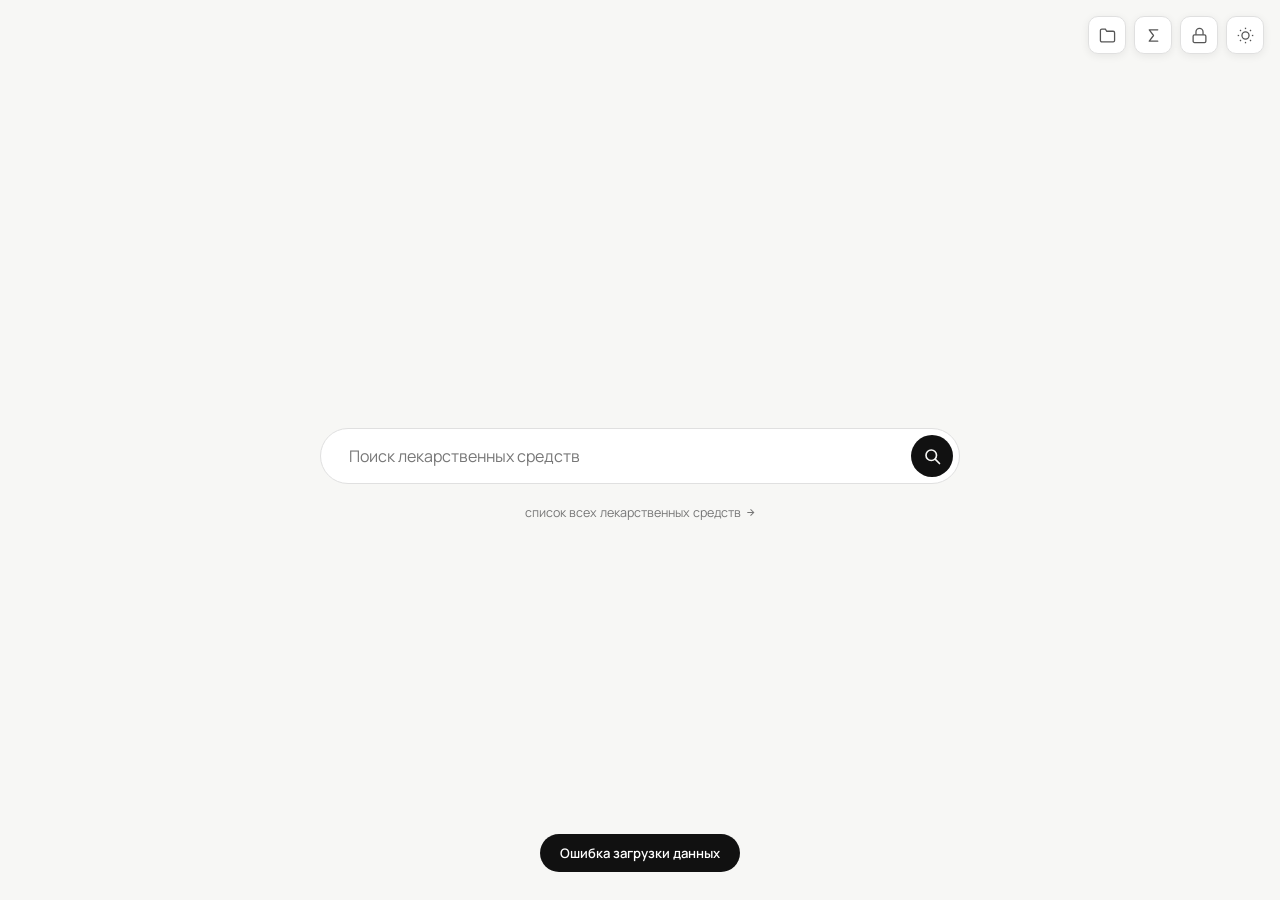
<file: index-4.html>
<!DOCTYPE html>
<html lang="ru">
<head>
<meta charset="UTF-8">
<meta name="viewport" content="width=device-width, initial-scale=1.0">
<title>Справочник ЛС</title>
<link href="https://fonts.googleapis.com/css2?family=Manrope:wght@300;400;500;600;700&display=swap" rel="stylesheet">
<style>
*,*::before,*::after{box-sizing:border-box;margin:0;padding:0}
:root{
  --bg:#f7f7f5;--text:#111;--muted:#777;--border:#e0e0e0;--white:#fff;
  --surface:#f0f0ee;--surface2:#e8e8e6;
  --instr-btn:#f0f0ee;--instr-btn-hover:#e0e0de;
  --cite-bg:#f7f7f5;
  --lock-bg:rgba(247,247,245,.88);--lock-bg-hover:rgba(247,247,245,.7);
  --loader-top:#111;
  --dosage-bg:#111;--dosage-border:#111;
  --dosage-head-border:rgba(255,255,255,.12);
  --dosage-text:#fff;--dosage-body:rgba(255,255,255,.82);
  --dosage-chip-bg:rgba(255,255,255,.1);--dosage-chip-border:rgba(255,255,255,.22);
  --dosage-chip-color:rgba(255,255,255,.88);
  --dosage-chip-red-bg:rgba(239,68,68,.25);--dosage-chip-red-border:rgba(239,68,68,.5);--dosage-chip-red-color:#fca5a5;
  --dosage-chip-violet-bg:rgba(167,139,250,.22);--dosage-chip-violet-border:rgba(167,139,250,.5);--dosage-chip-violet-color:#c4b5fd;
  --dosage-info-rgb:255,255,255;
  --catalog-item-border:#f0f0ee;--drop-item-border:#f0f0ee;
  --fav-border:#111;
  --search-btn-bg:#111;--search-btn-hover:#333;
  --add-btn-bg:#111;--add-btn-hover:#333;
  --edit-btn-bg:#111;--edit-btn-border:#111;--edit-btn-active-bg:#fff;--edit-btn-active-color:#111;
  --pwd-ok-bg:#111;--pwd-ok-hover:#333;
  --back-btn-hover:#ebebeb;
  --search-focus-border:#111;
  --folder-btn-hover:#f0f0ee;--folder-btn-hover-border:#bbb;
  --folder-svg:#555;
  --header-bg:rgba(247,247,245,.93);
  --tag-green-bg:rgba(34,197,94,.12);--tag-green-border:rgba(34,197,94,.38);--tag-green-color:#15803d;
  --tag-yellow-bg:rgba(234,179,8,.11);--tag-yellow-border:rgba(234,179,8,.38);--tag-yellow-color:#7a4f00;
  --tag-red-bg:rgba(239,68,68,.10);--tag-red-border:rgba(239,68,68,.35);--tag-red-color:#b91c1c;
  --tag-violet-bg:rgba(167,139,250,.13);--tag-violet-border:rgba(167,139,250,.42);--tag-violet-color:#6d28d9;
  --pdf-color:#cc0000;--pdf-border:#fca5a5;
  --del-hover-bg:#fef2f2;
  --ep-input-bg:#f7f7f5;--ep-input-focus-bg:#fff;--ep-input-focus-border:#111;
  --ep-save-bg:#111;--ep-save-hover:#333;--ep-save-color:#fff;
  --ep-move-hover:#f0f0ee;
  --ep-add-hover-bg:#fafaf8;
  --link-card-note-color:#333;
  --catalog-arrow:#ccc;
  --di-del-color:#ccc;
  --di-del-hover-bg:#fef2f2;
  --ep-section-lbl-color:#bbb;
  --ep-remove-color:#c0c0c0;
  --drug-label-color:#bbb;
  --toast-bg:#111;--toast-color:#fff;
  --pwd-input-focus-bg:#fff;
}
html.dark{
  --bg:#111;--text:#dedad4;--muted:#7a7570;--border:#2c2c2a;--white:#1a1917;
  --surface:#222;--surface2:#2a2a28;
  --instr-btn:#262623;--instr-btn-hover:#2e2e2b;
  --cite-bg:#1a1917;
  --lock-bg:rgba(17,17,17,.92);--lock-bg-hover:rgba(17,17,17,.78);
  --loader-top:#dedad4;
  --dosage-bg:#e8e5df;--dosage-border:#e8e5df;
  --dosage-head-border:rgba(0,0,0,.14);
  --dosage-text:#111;--dosage-body:rgba(0,0,0,.72);
  --dosage-chip-bg:rgba(0,0,0,.08);--dosage-chip-border:rgba(0,0,0,.18);
  --dosage-chip-color:rgba(0,0,0,.72);
  --dosage-chip-red-bg:rgba(185,28,28,.12);--dosage-chip-red-border:rgba(185,28,28,.35);--dosage-chip-red-color:#b91c1c;
  --dosage-chip-violet-bg:rgba(109,40,217,.12);--dosage-chip-violet-border:rgba(109,40,217,.32);--dosage-chip-violet-color:#6d28d9;
  --dosage-info-rgb:0,0,0;
  --catalog-item-border:#222;--drop-item-border:#222;
  --fav-border:#dedad4;
  --search-btn-bg:#dedad4;--search-btn-hover:#ccc9c3;
  --add-btn-bg:#dedad4;--add-btn-hover:#ccc9c3;
  --edit-btn-bg:#dedad4;--edit-btn-border:#dedad4;--edit-btn-active-bg:#1a1917;--edit-btn-active-color:#dedad4;
  --pwd-ok-bg:#dedad4;--pwd-ok-hover:#ccc9c3;
  --back-btn-hover:#252523;
  --search-focus-border:#dedad4;
  --folder-btn-hover:#252523;--folder-btn-hover-border:#555;
  --folder-svg:#999;
  --header-bg:rgba(17,17,17,.95);
  --tag-green-bg:rgba(34,197,94,.1);--tag-green-border:rgba(34,197,94,.28);--tag-green-color:#4ade80;
  --tag-yellow-bg:rgba(234,179,8,.1);--tag-yellow-border:rgba(234,179,8,.28);--tag-yellow-color:#fbbf24;
  --tag-red-bg:rgba(239,68,68,.1);--tag-red-border:rgba(239,68,68,.28);--tag-red-color:#f87171;
  --tag-violet-bg:rgba(167,139,250,.12);--tag-violet-border:rgba(167,139,250,.32);--tag-violet-color:#a78bfa;
  --pdf-color:#f87171;--pdf-border:rgba(248,113,113,.4);
  --del-hover-bg:#2a1818;
  --ep-input-bg:#151513;--ep-input-focus-bg:#1a1917;--ep-input-focus-border:#dedad4;
  --ep-save-bg:#dedad4;--ep-save-hover:#ccc9c3;--ep-save-color:#111;
  --ep-move-hover:#252523;
  --ep-add-hover-bg:#1f1f1d;
  --link-card-note-color:var(--text);
  --catalog-arrow:#555;
  --di-del-color:#555;
  --di-del-hover-bg:#2a1818;
  --ep-section-lbl-color:#555;
  --ep-remove-color:#555;
  --drug-label-color:#555;
  --toast-bg:#dedad4;--toast-color:#111;
  --pwd-input-focus-bg:#1a1917;
}
body{font-family:'Manrope',sans-serif;background:var(--bg);color:var(--text);min-height:100vh;transition:background .3s,color .3s}

/* ══════════════════ LOADING ══════════════════ */
#loading-screen{position:fixed;inset:0;background:var(--bg);display:flex;align-items:center;justify-content:center;z-index:1000;flex-direction:column;gap:14px}
.loader{width:32px;height:32px;border:2.5px solid var(--border);border-top-color:var(--loader-top);border-radius:50%;animation:spin .7s linear infinite}
@keyframes spin{to{transform:rotate(360deg)}}
.loader-text{font-size:.8rem;color:var(--muted);font-weight:600;letter-spacing:.06em}

/* ══════════════════ TOAST ══════════════════ */
#toast{position:fixed;bottom:28px;left:50%;transform:translateX(-50%) translateY(20px);background:var(--toast-bg);color:var(--toast-color);padding:10px 20px;border-radius:100px;font-size:.82rem;font-weight:600;opacity:0;transition:all .25s;pointer-events:none;z-index:999;white-space:nowrap}
#toast.show{opacity:1;transform:translateX(-50%) translateY(0)}

/* ══════════════════ CATALOG MODAL ══════════════════ */
.folder-btn{position:fixed;top:16px;right:16px;width:38px;height:38px;background:var(--white);border:1.5px solid var(--border);border-radius:10px;display:flex;align-items:center;justify-content:center;cursor:pointer;z-index:400;transition:background .15s,border-color .15s;box-shadow:0 2px 8px rgba(0,0,0,.07)}
.folder-btn:hover{background:var(--folder-btn-hover);border-color:var(--folder-btn-hover-border)}
.folder-btn svg{width:17px;height:17px;stroke:var(--folder-svg);fill:none;stroke-width:1.8}
.catalog-overlay{position:fixed;inset:0;background:rgba(0,0,0,.18);z-index:300;display:none;align-items:flex-start;justify-content:flex-end;padding:68px 24px 0}
.catalog-overlay.open{display:flex}
.catalog-modal{background:var(--white);border:1.5px solid var(--border);border-radius:18px;width:320px;max-height:70vh;overflow:hidden;display:flex;flex-direction:column;box-shadow:0 12px 40px rgba(0,0,0,.12)}
.catalog-header{padding:16px 20px 12px;border-bottom:1px solid var(--border);display:flex;align-items:center;justify-content:space-between}
.catalog-header-title{font-size:.75rem;font-weight:700;letter-spacing:.1em;text-transform:uppercase;color:var(--muted)}
.catalog-count{font-size:.72rem;color:var(--muted);background:var(--bg);padding:2px 8px;border-radius:20px;font-weight:600}
.catalog-list{overflow-y:auto;flex:1}
.catalog-item{padding:12px 20px;cursor:pointer;border-bottom:1px solid var(--catalog-item-border);transition:background .12s;display:flex;align-items:center;justify-content:space-between;gap:8px}
.catalog-item:last-child{border-bottom:none}
.catalog-item:hover{background:var(--bg)}
.catalog-item-name{font-size:.9rem;font-weight:600}
.catalog-item-sub{font-size:.75rem;color:var(--muted);font-style:italic}
.catalog-empty{padding:24px 20px;text-align:center;color:var(--muted);font-size:.85rem}
.catalog-letter{padding:6px 20px 4px;font-size:.65rem;font-weight:700;letter-spacing:.12em;text-transform:uppercase;color:var(--muted);opacity:.5;pointer-events:none;user-select:none}
.catalog-arrow{color:var(--catalog-arrow);font-size:.8rem;flex-shrink:0}

/* ══════════════════ SEARCH PAGE ══════════════════ */
#search-page{display:flex;flex-direction:column;align-items:center;justify-content:center;min-height:100vh;padding:80px 2rem 2rem;gap:16px}
.catalog-hint{font-size:.78rem;color:var(--muted);margin-top:4px;cursor:pointer;transition:color .15s;display:inline-flex;align-items:center;gap:4px}
.catalog-hint:hover{color:var(--text)}
.catalog-hint svg{width:11px;height:11px;stroke:currentColor;fill:none;stroke-width:2.2}
.search-wrap{width:100%;max-width:640px;position:relative}
.search-bar{display:flex;align-items:center;background:var(--white);border:1.5px solid var(--border);border-radius:100px;padding:6px 6px 6px 28px;gap:10px;transition:border-color .2s,box-shadow .2s}
.search-bar:focus-within{border-color:var(--search-focus-border);box-shadow:0 4px 24px rgba(0,0,0,.07)}
.search-bar input{flex:1;border:none;outline:none;font-family:'Manrope',sans-serif;font-size:1rem;background:transparent;color:var(--text);min-width:0}
.search-bar input::placeholder{color:var(--muted)}
.search-btn{width:42px;height:42px;background:var(--search-btn-bg);border:none;border-radius:50%;display:flex;align-items:center;justify-content:center;cursor:pointer;flex-shrink:0;transition:background .2s}
.search-btn:hover{background:var(--search-btn-hover)}
.search-btn svg{width:18px;height:18px;stroke:var(--bg);fill:none;stroke-width:2.2;stroke-linecap:round}
.dropdown{position:absolute;top:calc(100% + 8px);left:0;right:0;background:var(--white);border:1.5px solid var(--border);border-radius:18px;overflow:hidden;box-shadow:0 8px 32px rgba(0,0,0,.08);display:none;z-index:100;max-height:340px;overflow-y:auto}
.dropdown.open{display:block}
.dropdown-item{padding:14px 22px;cursor:pointer;font-size:.93rem;display:flex;align-items:center;justify-content:space-between;gap:12px;transition:background .15s;border-bottom:1px solid var(--drop-item-border)}
.dropdown-item:last-child{border-bottom:none}
.dropdown-item:hover{background:var(--bg)}
.di-name{font-weight:600}.di-sub{color:var(--muted);font-size:.8rem}
.di-del{background:none;border:none;cursor:pointer;padding:4px 6px;border-radius:6px;color:var(--di-del-color);font-size:.8rem;transition:background .15s,color .15s;flex-shrink:0}
.di-del:hover{background:var(--di-del-hover-bg);color:#e05555}

.add-drug-wrap{width:100%;max-width:640px}
.add-drug-bar{display:flex;align-items:center;background:var(--white);border:1.5px solid var(--border);border-radius:100px;padding:6px 6px 6px 22px;gap:10px;transition:border-color .2s,box-shadow .2s}
.add-drug-bar:focus-within{border-color:var(--search-focus-border);box-shadow:0 4px 24px rgba(0,0,0,.07)}
.add-drug-bar input{flex:1;border:none;outline:none;font-family:'Manrope',sans-serif;font-size:.9rem;background:transparent;color:var(--text);min-width:0}
.add-drug-bar input::placeholder{color:var(--muted)}
.add-btn{height:36px;background:var(--add-btn-bg);border:none;border-radius:100px;display:flex;align-items:center;gap:6px;padding:0 16px;cursor:pointer;flex-shrink:0;transition:background .2s;color:var(--bg);font-family:'Manrope',sans-serif;font-size:.78rem;font-weight:700;white-space:nowrap}
.add-btn:hover{background:var(--add-btn-hover)}
.add-btn:disabled{background:var(--muted);cursor:not-allowed}
.add-btn svg{width:14px;height:14px;stroke:var(--bg);fill:none;stroke-width:2.5;stroke-linecap:round}

/* ══════════════════ DRUG PAGE ══════════════════ */
#drug-page{display:none;min-height:100vh}
.drug-header{position:sticky;top:0;z-index:50;background:var(--header-bg);backdrop-filter:blur(12px);border-bottom:1px solid var(--border);padding:13px 16px 13px 28px;display:flex;align-items:center;justify-content:space-between;gap:12px}
.drug-header-left{display:flex;align-items:center;gap:12px;min-width:0;flex:1}
.drug-header-title{font-size:1.05rem;font-weight:700;overflow:hidden;text-overflow:ellipsis;white-space:nowrap}
.drug-header-right{display:flex;align-items:center;gap:8px;flex-shrink:0}
.back-btn{display:flex;align-items:center;gap:6px;background:none;border:none;cursor:pointer;font-family:'Manrope',sans-serif;font-size:.85rem;color:var(--muted);padding:6px 10px;border-radius:8px;transition:background .15s,color .15s;white-space:nowrap;flex-shrink:0}
.back-btn:hover{background:var(--back-btn-hover);color:var(--text)}
.back-btn svg{width:14px;height:14px;stroke:currentColor;fill:none;stroke-width:2.2}
.edit-page-btn{display:flex;align-items:center;gap:7px;background:var(--edit-btn-bg);color:var(--bg);border:1.5px solid var(--edit-btn-border);border-radius:10px;padding:8px 14px;font-family:'Manrope',sans-serif;font-size:.82rem;font-weight:600;cursor:pointer;transition:background .15s,color .15s;white-space:nowrap}
.edit-page-btn svg{width:13px;height:13px;stroke:currentColor;fill:none;stroke-width:2.1}
.edit-page-btn:hover{opacity:.85}
.edit-page-btn.active{background:var(--edit-btn-active-bg);color:var(--edit-btn-active-color)}
.edit-page-btn.active:hover{background:var(--surface)}
.header-icon-btn{height:34px;background:none;border:1.5px solid var(--border);border-radius:9px;display:flex;align-items:center;justify-content:center;cursor:pointer;transition:background .15s,border-color .15s;flex-shrink:0;padding:0 8px;gap:5px;min-width:34px}
.header-icon-btn:hover{background:var(--folder-btn-hover);border-color:var(--folder-btn-hover-border)}
.header-icon-btn svg{width:15px;height:15px;stroke:var(--folder-svg);fill:none;stroke-width:1.8;flex-shrink:0}
.header-icon-btn .icon-label{display:none;font-size:.68rem;font-weight:600;color:var(--muted);white-space:nowrap;letter-spacing:.01em}
@media(min-width:900px){.header-icon-btn .icon-label{display:inline}}
@media(max-width:600px){.drug-header{padding:10px 8px;gap:6px}.edit-page-btn>span{display:none}.edit-page-btn{padding:8px 10px;gap:0}.drug-header-title{font-size:.88rem;max-width:120px}.header-icon-btn .icon-label{display:none!important}.drug-header-right{gap:4px}}

.drug-body{position:relative;display:flex;align-items:flex-start;min-height:calc(100vh - 57px)}
.drug-content{flex:1;max-width:720px;margin:0 auto;padding:40px 32px 80px}

/* ══════════════════ LEFT NAV ══════════════════ */
.drug-left-nav{display:none;position:fixed;top:77px;width:180px;max-height:calc(100vh - 100px);overflow-y:auto;padding:4px 0}
@media(min-width:1100px){
  .drug-left-nav{display:block}
  .drug-left-nav{left:calc(50% - 360px - 196px)}
}
@media(min-width:1400px){
  .drug-left-nav{left:calc(50% - 360px - 210px)}
}
.drug-left-nav-list{list-style:none;display:flex;flex-direction:column;gap:1px}
.drug-left-nav-item{display:flex;align-items:center;gap:0;padding:5px 10px 5px 0;cursor:pointer;transition:color .15s;text-decoration:none;border:none;background:none;font-family:'Manrope',sans-serif;text-align:left;width:100%;color:var(--muted);font-size:.75rem;font-weight:500;line-height:1.4;position:relative}
.drug-left-nav-item:hover{color:var(--text)}
.drug-left-nav-item.active{color:var(--text);font-weight:600}
.drug-left-nav-bar{width:2px;min-width:2px;height:100%;border-radius:2px;background:transparent;margin-right:10px;align-self:stretch;transition:background .2s;flex-shrink:0}
.drug-left-nav-item.active .drug-left-nav-bar{background:var(--text)}
.drug-left-nav-item:hover .drug-left-nav-bar{background:var(--border)}
.drug-left-nav-sub{font-size:.68rem;color:var(--muted);opacity:.7;display:block;margin-top:1px}
.drug-left-nav.editor-open{display:none!important}
/* ══════════════════ EDITOR PANEL ══════════════════ */
.editor-panel{width:0;overflow:hidden;transition:width .32s cubic-bezier(.4,0,.2,1);border-left:0px solid var(--border);background:var(--white);position:sticky;top:57px;height:calc(100vh - 57px);flex-shrink:0;display:flex;flex-direction:column}
.editor-panel.open{width:440px;border-left-width:1.5px}
.ep-inner{padding:28px 24px 16px;min-width:440px;overflow-y:auto;flex:1}
.ep-footer{min-width:440px;padding:12px 24px 16px;border-top:1.5px solid var(--border);background:var(--white);flex-shrink:0}
.ep-title{font-size:.68rem;font-weight:700;letter-spacing:.13em;text-transform:uppercase;color:var(--muted);margin-bottom:24px}
.ep-section{margin-bottom:28px}
.ep-section-label{font-size:.68rem;font-weight:700;letter-spacing:.11em;text-transform:uppercase;color:var(--ep-section-lbl-color);margin-bottom:12px;padding-bottom:7px;border-bottom:1px solid var(--border)}
.ep-field{margin-bottom:12px}
.ep-field label{display:block;font-size:.73rem;font-weight:600;color:var(--muted);margin-bottom:5px}
.ep-input{width:100%;font-family:'Manrope',sans-serif;font-size:.87rem;border:1.5px solid var(--border);border-radius:10px;padding:9px 13px;outline:none;background:var(--ep-input-bg);color:var(--text);transition:border-color .15s,background .15s}
.ep-input:focus{border-color:var(--ep-input-focus-border);background:var(--ep-input-focus-bg)}
.ep-textarea{width:100%;font-family:'Manrope',sans-serif;font-size:.87rem;border:1.5px solid var(--border);border-radius:10px;padding:9px 13px;outline:none;background:var(--ep-input-bg);color:var(--text);resize:vertical;min-height:80px;line-height:1.65;transition:border-color .15s,background .15s}
.ep-textarea:focus{border-color:var(--ep-input-focus-border);background:var(--ep-input-focus-bg)}
.ep-select{width:100%;font-family:'Manrope',sans-serif;font-size:.87rem;border:1.5px solid var(--border);border-radius:10px;padding:9px 13px;outline:none;background:var(--ep-input-bg);color:var(--text);cursor:pointer;transition:border-color .15s,background .15s;appearance:none;background-image:url("data:image/svg+xml,%3Csvg xmlns='http://www.w3.org/2000/svg' width='12' height='12' viewBox='0 0 24 24' fill='none' stroke='%23888' stroke-width='2.5'%3E%3Cpolyline points='6 9 12 15 18 9'/%3E%3C/svg%3E");background-repeat:no-repeat;background-position:right 13px center}
.ep-select:focus{border-color:var(--ep-input-focus-border);background-color:var(--ep-input-focus-bg)}
.ep-tag-row{display:flex;align-items:center;gap:9px;margin-bottom:8px}
.ep-tag-dot{width:9px;height:9px;border-radius:3px;flex-shrink:0}
.ep-tag-dot.green{background:#22c55e}.ep-tag-dot.yellow{background:#eab308}.ep-tag-dot.red{background:#ef4444}.ep-tag-dot.violet{background:#a78bfa}
.ep-tag-lbl{font-size:.73rem;color:var(--muted);width:80px;flex-shrink:0;font-weight:600}
.ep-tag-input{flex:1;font-family:'Manrope',sans-serif;font-size:.84rem;border:1.5px solid var(--border);border-radius:8px;padding:7px 11px;outline:none;background:var(--ep-input-bg);color:var(--text);transition:border-color .15s}
.ep-tag-input:focus{border-color:var(--ep-input-focus-border);background:var(--ep-input-focus-bg)}
.ep-dos-item{background:var(--ep-input-bg);border:1.5px solid var(--border);border-radius:10px;padding:12px 14px;margin-bottom:8px}
.ep-dos-item .ep-input{margin-bottom:8px;background:var(--white)}
.ep-dos-item .ep-textarea{background:var(--white);min-height:68px}
.ep-lnk-item{background:var(--ep-input-bg);border:1.5px solid var(--border);border-radius:12px;padding:14px;margin-bottom:10px}
.ep-lnk-item .ep-input,.ep-lnk-item .ep-textarea,.ep-lnk-item .ep-select{margin-bottom:8px;background:var(--white)}
.ep-lnk-tags-row{display:flex;gap:6px;margin-bottom:8px}
.ep-lnk-tags-row .ep-input{margin-bottom:0}
.ep-remove-btn{background:none;border:none;cursor:pointer;font-family:'Manrope',sans-serif;font-size:.72rem;color:var(--muted);padding:5px 0;margin-top:4px;transition:color .15s;display:block}
.ep-remove-btn:hover{color:var(--tag-red-color)}
.ep-move-btns{display:flex;gap:3px;flex-shrink:0}
.ep-move-btn{background:none;border:1px solid var(--border);border-radius:6px;cursor:pointer;width:24px;height:24px;display:flex;align-items:center;justify-content:center;color:var(--muted);transition:all .15s;padding:0}
.ep-move-btn:hover{background:var(--ep-move-hover);border-color:var(--muted);color:var(--text)}
.ep-move-btn:disabled{opacity:.25;cursor:default}
.ep-move-btn svg{width:12px;height:12px;stroke:currentColor;fill:none;stroke-width:2.5;stroke-linecap:round}
.ep-add-btn{width:100%;background:none;border:1.5px dashed var(--border);border-radius:10px;padding:10px;font-family:'Manrope',sans-serif;font-size:.8rem;font-weight:600;color:var(--muted);cursor:pointer;transition:all .15s;margin-top:2px}
.ep-add-btn:hover{border-color:var(--muted);color:var(--text);background:var(--ep-add-hover-bg)}
.ep-save-btn{width:100%;background:var(--ep-save-bg);color:var(--bg);border:none;border-radius:10px;padding:12px;font-family:'Manrope',sans-serif;font-size:.88rem;font-weight:700;cursor:pointer;transition:background .15s;margin-top:6px}
.ep-save-btn:hover{background:var(--ep-save-hover)}
.ep-save-btn:disabled{background:var(--muted);cursor:not-allowed}
.ep-delete-btn{width:100%;background:none;color:var(--tag-red-color);border:1.5px solid var(--tag-red-border);border-radius:10px;padding:11px;font-family:'Manrope',sans-serif;font-size:.85rem;font-weight:600;cursor:pointer;transition:all .15s;margin-top:8px}
.ep-delete-btn:hover{background:var(--del-hover-bg);border-color:var(--tag-red-color)}

/* ══════════════════ VIEW ELEMENTS ══════════════════ */
.section-label{font-size:.7rem;font-weight:700;letter-spacing:.12em;text-transform:uppercase;color:var(--muted);margin-bottom:10px}
.drug-mnn-label{font-size:.65rem;font-weight:700;letter-spacing:.12em;text-transform:uppercase;color:var(--muted);margin-bottom:3px}
.drug-title{font-size:2rem;font-weight:700;letter-spacing:-.5px;margin-bottom:6px}
.drug-subtitle{color:var(--muted);font-size:.92rem;margin-bottom:4px;font-style:italic}
.drug-trade-label{font-size:.65rem;font-weight:700;letter-spacing:.12em;text-transform:uppercase;color:var(--muted);margin-bottom:3px;margin-top:10px}
.drug-trade{color:var(--muted);font-size:.88rem;margin-bottom:22px}
.dosage-card-chips{display:flex;flex-wrap:wrap;gap:6px;margin-bottom:10px}
.dosage-chip{font-size:.72rem;font-weight:700;padding:3px 10px;border-radius:6px;background:var(--dosage-chip-bg);border:1px solid var(--dosage-chip-border);color:var(--dosage-chip-color);letter-spacing:.02em}
.dosage-chip.red{background:var(--dosage-chip-red-bg);border-color:var(--dosage-chip-red-border);color:var(--dosage-chip-red-color)}
.dosage-chip.violet{background:var(--dosage-chip-violet-bg);border-color:var(--dosage-chip-violet-border);color:var(--dosage-chip-violet-color)}

/* instr links list */
.instr-links-list{display:flex;flex-direction:column;gap:8px;margin-bottom:20px}
.instr-link-item{background:var(--white);border:1.5px solid var(--border);border-radius:12px;padding:13px 18px;display:flex;align-items:center;justify-content:space-between;gap:12px}
.instr-link-name{font-size:.9rem;color:var(--text)}
.instr-link-btn{display:inline-flex;align-items:center;gap:5px;font-size:.82rem;font-weight:600;color:var(--text);background:var(--instr-btn);padding:6px 12px;border-radius:8px;text-decoration:none;white-space:nowrap;transition:background .15s;flex-shrink:0}
.instr-link-btn:hover{background:var(--instr-btn-hover)}
.instr-link-btn svg{width:11px;height:11px;stroke:currentColor;fill:none;stroke-width:2.2}

/* info bubble */
.info-bubble{display:inline-flex;align-items:center;justify-content:center;width:16px;height:16px;border-radius:50%;border:1.5px solid rgba(128,128,128,.5);color:rgba(128,128,128,.8);font-size:9px;font-weight:700;cursor:pointer;flex-shrink:0;transition:all .15s;font-style:normal;margin-left:6px;vertical-align:middle;user-select:none;line-height:1}
.info-bubble:hover{border-color:rgba(128,128,128,.9);color:rgba(128,128,128,1);background:rgba(128,128,128,.12)}
.dosage-card .info-bubble{border-color:rgba(var(--dosage-info-rgb),.4);color:rgba(var(--dosage-info-rgb),.65)}
.dosage-card .info-bubble:hover{border-color:rgba(var(--dosage-info-rgb),.7);color:rgba(var(--dosage-info-rgb),.9);background:rgba(var(--dosage-info-rgb),.1)}

/* info modal */
.info-overlay{position:fixed;inset:0;background:rgba(0,0,0,.3);z-index:700;display:none;align-items:center;justify-content:center;padding:24px}
.info-overlay.open{display:flex}
.info-modal{background:var(--white);border:1.5px solid var(--border);border-radius:18px;width:100%;max-width:480px;box-shadow:0 20px 60px rgba(0,0,0,.18);overflow:hidden;cursor:pointer}
.info-modal-body{padding:24px 26px;font-size:.92rem;line-height:1.75;color:var(--text);white-space:pre-wrap;max-height:70vh;overflow-y:auto}
.tags{display:flex;flex-wrap:wrap;gap:8px;margin-bottom:36px}
.tag{font-size:.78rem;font-weight:600;padding:5px 13px;border-radius:8px;border:1px solid transparent;letter-spacing:.02em}
.tag.green{background:var(--tag-green-bg);border-color:var(--tag-green-border);color:var(--tag-green-color)}
.tag.yellow{background:var(--tag-yellow-bg);border-color:var(--tag-yellow-border);color:var(--tag-yellow-color)}
.tag.red{background:var(--tag-red-bg);border-color:var(--tag-red-border);color:var(--tag-red-color)}
.tag.violet{background:var(--tag-violet-bg);border-color:var(--tag-violet-border);color:var(--tag-violet-color)}
.instr-block{background:var(--white);border:1.5px solid var(--border);border-radius:14px;padding:20px 24px;margin-bottom:16px;display:flex;align-items:center;justify-content:space-between;gap:16px}
.instr-block span{font-size:.93rem}
.instr-link{display:inline-flex;align-items:center;gap:6px;font-size:.82rem;font-weight:600;color:var(--text);background:var(--instr-btn);padding:7px 14px;border-radius:8px;text-decoration:none;white-space:nowrap;transition:background .15s}
.instr-link:hover{background:var(--instr-btn-hover)}
.instr-link svg{width:12px;height:12px;stroke:currentColor;fill:none;stroke-width:2.2}
.facts-block{margin-bottom:20px}
.facts-cards{display:flex;flex-direction:column;gap:10px}
.facts-card{background:var(--white);border:1.5px solid var(--border);border-radius:14px;padding:16px 20px;color:var(--text)}
.facts-card-title{font-size:.78rem;font-weight:700;letter-spacing:.04em;color:var(--muted);margin-bottom:6px;text-transform:uppercase}
.facts-card-body{font-size:.9rem;line-height:1.6}
.dosage-section{margin-bottom:16px;margin-top:20px}
.dosage-cards{display:flex;flex-direction:column;gap:12px}
.dosage-card{background:var(--dosage-bg);border:1.5px solid var(--dosage-border);border-radius:14px;overflow:hidden}
.dosage-card-head{padding:14px 20px 12px;border-bottom:1px solid var(--dosage-head-border);font-size:.93rem;font-weight:700;color:var(--dosage-text)}
.dosage-card-body{padding:16px 20px;font-size:.88rem;line-height:1.65;color:var(--dosage-body)}
.section-divider{border:none;border-top:1.5px solid var(--border);margin:32px 0}
.links-block{background:var(--white);border:1.5px solid var(--border);border-radius:14px;padding:22px 24px}
.links-list{list-style:none;display:flex;flex-direction:column;gap:16px;margin-top:14px}
.link-card{border:1.5px solid var(--border);border-radius:12px;overflow:hidden}
.link-card-body{padding:16px 18px}
.link-card-chips{display:flex;flex-wrap:wrap;gap:6px;margin-bottom:10px}
.chip{font-size:.72rem;font-weight:700;padding:3px 10px;border-radius:6px;background:rgba(128,128,128,.08);border:1px solid rgba(128,128,128,.18);color:var(--text);letter-spacing:.02em}
.link-card-note{font-size:.88rem;line-height:1.6;color:var(--text);margin-bottom:10px}
.link-card-cite{font-size:.78rem;line-height:1.55;color:var(--muted);font-style:italic;background:var(--cite-bg);border-radius:8px;padding:10px 12px;position:relative;margin-bottom:0;padding-right:90px}
.cite-copy-btn{position:absolute;top:8px;right:8px;background:none;border:1px solid var(--border);border-radius:6px;cursor:pointer;padding:3px 8px;font-family:'Manrope',sans-serif;font-size:.68rem;font-weight:600;color:var(--muted);transition:all .15s;white-space:nowrap}
.cite-copy-btn:hover{background:var(--text);color:var(--bg);border-color:var(--text)}
.link-card-foot{padding:0 18px 14px}
.link-card-url{display:inline-flex;align-items:center;gap:5px;font-size:.82rem;font-weight:600;color:var(--text);text-decoration:none;border-bottom:1px solid var(--border);padding-bottom:1px;transition:border-color .15s}
.link-card-url:hover{border-color:var(--text)}
.link-card-url svg{width:11px;height:11px;stroke:var(--muted);fill:none;stroke-width:2.2}
.link-card-pdf{display:inline-flex;align-items:center;gap:5px;font-size:.82rem;font-weight:600;color:var(--pdf-color);text-decoration:none;border-bottom:1px solid var(--pdf-border);padding-bottom:1px;transition:border-color .15s;margin-left:14px}
.link-card-pdf:hover{border-color:var(--pdf-color)}
.link-card-pdf svg{width:11px;height:11px;stroke:var(--pdf-color);fill:none;stroke-width:2.2}
.link-card.fav{border:1.5px solid var(--fav-border);}
.fav-star{display:inline-flex;align-items:center;justify-content:center;margin-left:auto;flex-shrink:0}
.fav-star svg{width:14px;height:14px;transition:all .15s}
.link-card-header{display:flex;align-items:center;gap:8px;margin-bottom:10px}
.ep-fav-btn{background:none;border:1.5px solid var(--border);border-radius:8px;padding:5px 10px;font-family:'Manrope',sans-serif;font-size:.75rem;font-weight:600;color:var(--muted);cursor:pointer;transition:all .15s;display:flex;align-items:center;gap:5px}
.ep-fav-btn svg{width:13px;height:13px;fill:none;stroke:currentColor;stroke-width:2;transition:all .15s}
.ep-fav-btn.active{background:rgba(234,179,8,.12);border-color:rgba(234,179,8,.5);color:var(--tag-yellow-color)}
.ep-fav-btn.active svg{fill:#eab308;stroke:#eab308}

/* ══════════════════ PASSWORD MODAL ══════════════════ */
.pwd-overlay{position:fixed;inset:0;background:rgba(0,0,0,.3);z-index:600;display:none;align-items:center;justify-content:center}
.pwd-overlay.open{display:flex}
.pwd-modal{background:var(--white);border-radius:18px;padding:32px 28px;width:320px;box-shadow:0 16px 48px rgba(0,0,0,.16)}
.pwd-modal-title{font-size:.95rem;font-weight:700;margin-bottom:6px}
.pwd-modal-sub{font-size:.8rem;color:var(--muted);margin-bottom:20px;line-height:1.5}
.pwd-input{width:100%;font-family:'Manrope',sans-serif;font-size:.9rem;border:1.5px solid var(--border);border-radius:10px;padding:10px 14px;outline:none;background:var(--bg);color:var(--text);transition:border-color .15s;margin-bottom:10px}
.pwd-input:focus{border-color:var(--ep-input-focus-border);background:var(--ep-input-focus-bg)}
.pwd-input.error{border-color:#ef4444;animation:shake .3s}
@keyframes shake{0%,100%{transform:translateX(0)}25%{transform:translateX(-6px)}75%{transform:translateX(6px)}}
.pwd-error{font-size:.75rem;color:#ef4444;margin-bottom:10px;display:none}
.pwd-actions{display:flex;gap:8px}
.pwd-btn-ok{flex:1;background:var(--ep-save-bg);color:var(--ep-save-color);border:none;border-radius:10px;padding:10px;font-family:'Manrope',sans-serif;font-size:.85rem;font-weight:700;cursor:pointer;transition:background .15s}
.pwd-btn-ok:hover{background:var(--ep-save-hover)}
.pwd-btn-cancel{background:none;border:1.5px solid var(--border);border-radius:10px;padding:10px 16px;font-family:'Manrope',sans-serif;font-size:.85rem;color:var(--muted);cursor:pointer;transition:all .15s}
.pwd-btn-cancel:hover{border-color:var(--muted);color:var(--text)}

/* locked section overlay */
.ep-locked{position:relative}
.ep-lock-overlay{position:absolute;inset:0;background:var(--lock-bg);backdrop-filter:blur(2px);border-radius:10px;display:flex;align-items:center;justify-content:center;gap:6px;cursor:pointer;transition:background .15s;z-index:10}
.ep-lock-overlay:hover{background:var(--lock-bg-hover)}
.ep-lock-overlay svg{width:15px;height:15px;stroke:var(--muted);fill:none;stroke-width:2}
.ep-lock-overlay span{font-size:.78rem;font-weight:600;color:var(--muted)}
.quick-links-block{display:flex;flex-direction:column;gap:10px;margin-bottom:20px}
.quick-link-item{display:flex;align-items:center;justify-content:space-between;background:var(--white);border:1.5px solid var(--border);border-radius:12px;padding:14px 18px;gap:12px}
.quick-link-label{font-size:.88rem;color:var(--muted)}
.quick-link-label span{font-size:.72rem;color:var(--drug-label-color);display:block;margin-top:2px}
.quick-link-btn{display:inline-flex;align-items:center;gap:6px;font-size:.82rem;font-weight:600;color:var(--text);background:var(--instr-btn);padding:7px 14px;border-radius:8px;text-decoration:none;white-space:nowrap;transition:background .15s;flex-shrink:0}
.quick-link-btn:hover{background:var(--instr-btn-hover)}
.quick-link-btn svg{width:11px;height:11px;stroke:currentColor;fill:none;stroke-width:2.2}

/* ══════════════════ CALC & TOPICS MODALS ══════════════════ */
.panel-overlay{position:fixed;inset:0;background:rgba(0,0,0,.18);z-index:300;display:none;align-items:flex-start;justify-content:flex-end;padding:68px 24px 0}
.panel-overlay.open{display:flex}
.panel-modal{background:var(--white);border:1.5px solid var(--border);border-radius:18px;width:340px;max-height:80vh;overflow:hidden;display:flex;flex-direction:column;box-shadow:0 12px 40px rgba(0,0,0,.12)}
.panel-header{padding:16px 20px 12px;border-bottom:1px solid var(--border);display:flex;align-items:center;justify-content:space-between;flex-shrink:0}
.panel-header-title{font-size:.75rem;font-weight:700;letter-spacing:.1em;text-transform:uppercase;color:var(--muted)}
.panel-body{overflow-y:auto;flex:1;padding:8px 0}
.panel-item{padding:14px 20px;cursor:pointer;border-bottom:1px solid var(--catalog-item-border);transition:background .12s;display:flex;align-items:center;justify-content:space-between;gap:8px}
.panel-item:last-child{border-bottom:none}
.panel-item:hover{background:var(--bg)}
.panel-item-name{font-size:.9rem;font-weight:600;color:var(--text);margin-bottom:2px}
.panel-item-desc{font-size:.75rem;color:var(--muted)}
.panel-empty{padding:24px 20px;text-align:center;color:var(--muted);font-size:.85rem}
.add-topic-bar{display:flex;align-items:center;background:var(--bg);border:1.5px solid var(--border);border-radius:10px;padding:5px 5px 5px 12px;gap:8px}
.add-topic-bar input{flex:1;border:none;outline:none;font-family:'Manrope',sans-serif;font-size:.85rem;background:transparent;color:var(--text)}
.add-topic-bar input::placeholder{color:var(--muted)}

/* centered calc modal */
.center-overlay{position:fixed;inset:0;background:rgba(0,0,0,.3);z-index:500;display:none;align-items:center;justify-content:center;padding:24px}
.center-overlay.open{display:flex}
.center-modal{background:var(--white);border:1.5px solid var(--border);border-radius:20px;width:100%;max-width:400px;box-shadow:0 20px 60px rgba(0,0,0,.18);overflow:hidden}
.center-modal-header{padding:20px 22px 16px;display:flex;align-items:center;justify-content:space-between;border-bottom:1px solid var(--border)}
.center-modal-title{font-size:.95rem;font-weight:700;color:var(--text)}
.center-modal-close{width:28px;height:28px;background:var(--surface);border:none;border-radius:8px;display:flex;align-items:center;justify-content:center;cursor:pointer;flex-shrink:0;transition:background .15s}
.center-modal-close:hover{background:var(--surface2)}
.center-modal-close svg{width:13px;height:13px;stroke:var(--muted);fill:none;stroke-width:2.2}
.center-modal-body{padding:20px 22px 24px}
.calc-formula{font-size:.78rem;color:var(--muted);background:var(--bg);border-radius:8px;padding:8px 12px;margin-bottom:18px;font-family:monospace;letter-spacing:.02em}
.calc-field{margin-bottom:14px}
.calc-field label{display:block;font-size:.73rem;font-weight:600;color:var(--muted);margin-bottom:5px}
.calc-input{width:100%;font-family:'Manrope',sans-serif;font-size:.95rem;border:1.5px solid var(--border);border-radius:10px;padding:10px 14px;outline:none;background:var(--bg);color:var(--text);transition:border-color .15s,background .15s}
.calc-input:focus{border-color:var(--text);background:var(--white)}
.calc-result{margin-top:16px;background:var(--bg);border:1.5px solid var(--border);border-radius:14px;padding:18px 20px;display:none;transition:all .2s}
.calc-result.show{display:block}
.calc-result-val{font-size:2rem;font-weight:700;color:var(--text);letter-spacing:-.5px}
.calc-result-label{font-size:.75rem;color:var(--muted);margin-top:2px}
.calc-result-badge-pill{font-size:.75rem;font-weight:600;padding:4px 12px;border-radius:100px;background:var(--surface);color:var(--muted);border:1px solid var(--border);white-space:nowrap;align-self:center}
.calc-note{border-top:1px solid var(--border);margin-top:20px;padding-top:14px}
.calc-note.calc-note-empty{display:none}
.calc-note-text{font-size:.75rem;color:var(--muted);line-height:1.65}
.calc-note-toggle{display:inline-flex;align-items:center;gap:5px;cursor:pointer;font-size:.72rem;font-weight:600;color:var(--muted);background:none;border:none;padding:0;font-family:'Manrope',sans-serif;transition:color .15s;user-select:none}
.calc-note-toggle:hover{color:var(--text)}
.calc-note-toggle svg{width:12px;height:12px;stroke:currentColor;fill:none;stroke-width:2.3;transition:transform .22s cubic-bezier(.4,0,.2,1);flex-shrink:0}
.calc-note-toggle.open svg{transform:rotate(180deg)}
.calc-note-body{overflow:hidden;max-height:0;opacity:0;transition:max-height .28s ease,opacity .22s ease;margin-top:0;display:flex;flex-direction:column;gap:6px}
.calc-note-body.open{max-height:400px;opacity:1;margin-top:10px}
</style>
</head>
<body>

<div id="loading-screen">
  <div class="loader"></div>
  <div class="loader-text">Загрузка…</div>
</div>
<div id="toast"></div>

<!-- Info modal -->
<div class="info-overlay" id="info-overlay" onclick="closeInfoModal()">
  <div class="info-modal" onclick="event.stopPropagation()">
    <div class="info-modal-body" id="info-modal-body"></div>
  </div>
</div>

<!-- Password modal -->
<div class="pwd-overlay" id="pwd-overlay">
  <div class="pwd-modal">
    <div class="pwd-modal-title">Защищённый раздел</div>
    <div class="pwd-modal-sub">Введите пароль администратора редактирования</div>
    <input class="pwd-input" id="pwd-input" type="password" placeholder="Пароль…" onkeydown="if(event.key==='Enter')checkPassword()"/>
    <div class="pwd-error" id="pwd-error">Неверный пароль</div>
    <div class="pwd-actions">
      <button class="pwd-btn-cancel" onclick="closePwdModal()">Отмена</button>
      <button class="pwd-btn-ok" onclick="checkPassword()">Войти</button>
    </div>
  </div>
</div>

<div id="header-btns-fixed" style="position:fixed;top:16px;right:16px;z-index:400;display:flex;gap:8px;align-items:center">
  <button class="folder-btn" onclick="toggleCatalog()" title="Все препараты" style="position:static">
    <svg viewBox="0 0 24 24" fill="none" stroke-width="1.8"><path d="M22 19a2 2 0 0 1-2 2H4a2 2 0 0 1-2-2V5a2 2 0 0 1 2-2h5l2 3h9a2 2 0 0 1 2 2z"/></svg>
  </button>
  <button class="folder-btn" onclick="toggleCalc()" title="Калькуляторы" style="position:static">
    <svg viewBox="0 0 24 24" fill="none" stroke="var(--folder-svg)" stroke-width="1.8" stroke-linecap="round" stroke-linejoin="round"><path d="M18 4H6l6 8-6 8h12"/></svg>
  </button>
  <button class="folder-btn" onclick="tryOpenTemplates()" title="Шаблоны" style="position:static" id="btn-templates">
    <svg viewBox="0 0 24 24" fill="none" stroke-width="1.8"><path d="M14 2H6a2 2 0 0 0-2 2v16a2 2 0 0 0 2 2h12a2 2 0 0 0 2-2V8z"/><polyline points="14 2 14 8 20 8"/><line x1="8" y1="13" x2="16" y2="13"/><line x1="8" y1="17" x2="13" y2="17"/></svg>
  </button>
  <button class="folder-btn" id="btn-admin-login" onclick="if(!isAdmin)openPwdModal()" title="Режим редактора" style="position:static">
    <svg viewBox="0 0 24 24" fill="none" stroke-width="1.8"><rect x="3" y="11" width="18" height="11" rx="2"/><path d="M7 11V7a5 5 0 0 1 10 0v4"/></svg>
  </button>
  <button class="folder-btn" id="theme-btn" onclick="toggleTheme()" title="Сменить тему" style="position:static">
    <svg id="theme-icon-moon" viewBox="0 0 24 24" fill="none" stroke-width="1.8" style="display:none"><path d="M21 12.79A9 9 0 1 1 11.21 3 7 7 0 0 0 21 12.79z"/></svg>
    <svg id="theme-icon-sun"  viewBox="0 0 24 24" fill="none" stroke-width="1.8"><circle cx="12" cy="12" r="5"/><line x1="12" y1="1" x2="12" y2="3"/><line x1="12" y1="21" x2="12" y2="23"/><line x1="4.22" y1="4.22" x2="5.64" y2="5.64"/><line x1="18.36" y1="18.36" x2="19.78" y2="19.78"/><line x1="1" y1="12" x2="3" y2="12"/><line x1="21" y1="12" x2="23" y2="12"/><line x1="4.22" y1="19.78" x2="5.64" y2="18.36"/><line x1="18.36" y1="5.64" x2="19.78" y2="4.22"/></svg>
  </button>
</div>
<div class="catalog-overlay" id="catalog-overlay" onclick="if(event.target===this)toggleCatalog()">
  <div class="catalog-modal">
    <div class="catalog-header">
      <span class="catalog-header-title">Все препараты</span>
      <span class="catalog-count" id="catalog-count">0</span>
    </div>
    <div class="catalog-list" id="catalog-list"></div>
  </div>
</div>

<!-- ═══ CALC LIST (side panel) ═══ -->
<div class="catalog-overlay" id="calc-overlay" onclick="if(event.target===this)closeCalc()">
  <div class="catalog-modal" style="width:320px">
    <div class="catalog-header">
      <span class="catalog-header-title">Калькуляторы</span>
    </div>
    <div class="catalog-list">
      <div class="catalog-item" onclick="openCalcModal('bsa')" style="flex-direction:column;align-items:flex-start;gap:2px">
        <div class="catalog-item-name">Площадь поверхности тела по формуле Мостеллера</div>
      </div>
      <div class="catalog-item" onclick="openCalcModal('schwartz')" style="flex-direction:column;align-items:flex-start;gap:2px">
        <div class="catalog-item-name">рСКФ по формуле Шварца</div>
      </div>
      <div class="catalog-item" onclick="openCalcModal('crconv')" style="flex-direction:column;align-items:flex-start;gap:2px">
        <div class="catalog-item-name">Конвертер креатинина</div>
      </div>
      <div class="catalog-item" onclick="openCalcModal('cg')" style="flex-direction:column;align-items:flex-start;gap:2px">
        <div class="catalog-item-name">КК по формуле Кокрофта–Голта</div>
      </div>
      <div class="catalog-item" onclick="openCalcModal('calvert')" style="flex-direction:column;align-items:flex-start;gap:2px">
        <div class="catalog-item-name">Доза карбоплатина по формуле Кэлверта</div>
      </div>
      <div class="catalog-item" onclick="openCalcModal('smeets')" style="flex-direction:column;align-items:flex-start;gap:2px">
        <div class="catalog-item-name">рСКФ по формуле Смитс (новорождённые)</div>
      </div>
    </div>
  </div>
</div>

<!-- ═══ BSA CALCULATOR ═══ -->
<div class="center-overlay" id="bsa-overlay" onclick="if(event.target===this)closeCalcModal('bsa')">
  <div class="center-modal">
    <div class="center-modal-header">
      <div class="center-modal-title">Площадь поверхности тела по формуле Мостеллера</div>
      <button class="center-modal-close" onclick="closeCalcModal('bsa')">
        <svg viewBox="0 0 24 24" fill="none" stroke-width="2" stroke-linecap="round"><line x1="18" y1="6" x2="6" y2="18"/><line x1="6" y1="6" x2="18" y2="18"/></svg>
      </button>
    </div>
    <div class="center-modal-body">
      <div style="font-size:.72rem;color:var(--muted);margin-bottom:14px;line-height:1.5">Mosteller 1987 · результат в м²</div>
      <div class="calc-field"><label>Рост (см)</label><input class="calc-input" id="bsa-h" type="number" placeholder="170" oninput="calcBSALive()"/></div>
      <div class="calc-field"><label>Масса тела (кг)</label><input class="calc-input" id="bsa-w" type="number" placeholder="70" oninput="calcBSALive()"/></div>
      <div class="calc-result" id="bsa-result">
        <div class="calc-result-val" id="bsa-val">—</div>
        <div class="calc-result-label">м²</div>
      </div>
      <div class="calc-note calc-note-empty">
        <!-- Добавь <div class="calc-note-text"> для видимого текста/ссылки,
             или блок с кнопкой «Источники» — см. пример в calc-note Шварца -->
      </div>
    </div>
  </div>
</div>

<!-- ═══ SCHWARTZ GFR CALCULATOR ═══ -->
<div class="center-overlay" id="schwartz-overlay" onclick="if(event.target===this)closeCalcModal('schwartz')">
  <div class="center-modal">
    <div class="center-modal-header">
      <div class="center-modal-title">рСКФ по формуле Шварца</div>
      <button class="center-modal-close" onclick="closeCalcModal('schwartz')">
        <svg viewBox="0 0 24 24" fill="none" stroke-width="2" stroke-linecap="round"><line x1="18" y1="6" x2="6" y2="18"/><line x1="6" y1="6" x2="18" y2="18"/></svg>
      </button>
    </div>
    <div class="center-modal-body">
      <div style="font-size:.72rem;color:var(--muted);margin-bottom:14px;line-height:1.5">Bedside Schwartz 2009 · Формула валидирована у детей <strong style="color:var(--text)">от 1 до 16 лет</strong></div>
      <div class="calc-field"><label>Рост (см)</label><input class="calc-input" id="sch-h" type="number" placeholder="130" oninput="calcSchwartzLive()"/></div>
      <div class="calc-field">
        <label>Сывороточный креатинин</label>
        <div style="display:flex;gap:8px;align-items:center">
          <input class="calc-input" id="sch-cr" type="number" placeholder="88.4" oninput="calcSchwartzLive()" style="flex:1"/>
          <select class="calc-input" id="sch-unit" onchange="calcSchwartzLive()" style="flex:0 0 110px;padding:10px 8px;cursor:pointer">
            <option value="umol">мкмоль/л</option>
            <option value="mgdl">мг/дл</option>
            <option value="mmol">ммоль/л</option>
          </select>
        </div>
      </div>
      <div class="calc-result" id="sch-result">
        <div class="calc-result-val" id="sch-val">—</div>
        <div class="calc-result-label">мл/мин/1,73 м²</div>
      </div>
      <div class="calc-note">
        <!-- всегда виден; можно вставлять <a href="…"> прямо сюда -->
        <div class="calc-note-text">Коэффициент автоматически меняется в зависимости от выбранных единиц измерения: 0,413 для мг/дл (оригинальная формула), 36,5 для мкмоль/л, 0,0365 для ммоль/л</div>
        <!-- кнопка «Источники» + скрытый блок — убери оба если цитат нет -->
        <button class="calc-note-toggle" style="margin-top:8px" onclick="this.classList.toggle('open');this.nextElementSibling.classList.toggle('open')">
          Источники <svg viewBox="0 0 24 24"><polyline points="6 9 12 15 18 9"/></svg>
        </button>
        <div class="calc-note-body">
          <div class="calc-note-text">Schwartz GJ et al. J Am Soc Nephrol. 2009;20:629–637 PMID:19158356</div>
        </div>
      </div>
    </div>
  </div>
</div>

<!-- ═══ CREATININE CONVERTER ═══ -->
<div class="center-overlay" id="crconv-overlay" onclick="if(event.target===this)closeCalcModal('crconv')">
  <div class="center-modal">
    <div class="center-modal-header">
      <div class="center-modal-title">Конвертер креатинина</div>
      <button class="center-modal-close" onclick="closeCalcModal('crconv')">
        <svg viewBox="0 0 24 24" fill="none" stroke-width="2" stroke-linecap="round"><line x1="18" y1="6" x2="6" y2="18"/><line x1="6" y1="6" x2="18" y2="18"/></svg>
      </button>
    </div>
    <div class="center-modal-body">
      <div style="font-size:.72rem;color:var(--muted);margin-bottom:14px;line-height:1.5">1 мг/дл = 88,4 мкмоль/л = 0,0884 ммоль/л</div>
      <div class="calc-field">
        <label>мкмоль/л</label>
        <input class="calc-input" id="cr-umol" type="number" placeholder="88.4" oninput="convertCr('umol')"/>
      </div>
      <div class="calc-field">
        <label>мг/дл</label>
        <input class="calc-input" id="cr-mgdl" type="number" placeholder="1.0" oninput="convertCr('mgdl')"/>
      </div>
      <div class="calc-field" style="margin-bottom:0">
        <label>ммоль/л</label>
        <input class="calc-input" id="cr-mmol" type="number" placeholder="0.0884" oninput="convertCr('mmol')"/>
      </div>
      <div class="calc-note calc-note-empty">
        <!-- Добавь <div class="calc-note-text"> для видимого текста/ссылки,
             или блок с кнопкой «Источники» — см. пример в calc-note Шварца -->
      </div>
    </div>
  </div>
</div>

<!-- ═══ COCKCROFT–GAULT CALCULATOR ═══ -->
<div class="center-overlay" id="cg-overlay" onclick="if(event.target===this)closeCalcModal('cg')">
  <div class="center-modal">
    <div class="center-modal-header">
      <div class="center-modal-title">КК по формуле Кокрофта–Голта</div>
      <button class="center-modal-close" onclick="closeCalcModal('cg')">
        <svg viewBox="0 0 24 24" fill="none" stroke-width="2" stroke-linecap="round"><line x1="18" y1="6" x2="6" y2="18"/><line x1="6" y1="6" x2="18" y2="18"/></svg>
      </button>
    </div>
    <div class="center-modal-body">
      <div style="font-size:.72rem;color:var(--muted);margin-bottom:14px;line-height:1.5">Cockcroft–Gault 1976 · результат в мл/мин</div>
      <div class="calc-field"><label>Возраст (лет)</label><input class="calc-input" id="cg-age" type="number" placeholder="60" oninput="calcCGLive()"/></div>
      <div class="calc-field"><label>Масса тела (кг)</label><input class="calc-input" id="cg-wt" type="number" placeholder="70" oninput="calcCGLive()"/></div>
      <div class="calc-field">
        <label>Сывороточный креатинин</label>
        <div style="display:flex;gap:8px;align-items:center">
          <input class="calc-input" id="cg-cr" type="number" placeholder="88.4" oninput="calcCGLive()" style="flex:1"/>
          <select class="calc-input" id="cg-unit" onchange="calcCGLive()" style="flex:0 0 110px;padding:10px 8px;cursor:pointer">
            <option value="umol">мкмоль/л</option>
            <option value="mgdl">мг/дл</option>
            <option value="mmol">ммоль/л</option>
          </select>
        </div>
      </div>
      <div class="calc-field" style="margin-bottom:0">
        <label>Пол</label>
        <select class="calc-input" id="cg-sex" onchange="calcCGLive()" style="cursor:pointer">
          <option value="m">Мужской</option>
          <option value="f">Женский (× 0.85)</option>
        </select>
      </div>
      <div class="calc-result" id="cg-result">
        <div class="calc-result-val" id="cg-val">—</div>
        <div class="calc-result-label">мл/мин</div>
      </div>
      <div class="calc-note calc-note-empty">
        <!-- Добавь <div class="calc-note-text"> для видимого текста/ссылки,
             или блок с кнопкой «Источники» — см. пример в calc-note Шварца -->
      </div>
    </div>
  </div>
</div>

<!-- ═══ CALVERT CARBOPLATIN CALCULATOR ═══ -->
<div class="center-overlay" id="calvert-overlay" onclick="if(event.target===this)closeCalcModal('calvert')">
  <div class="center-modal">
    <div class="center-modal-header">
      <div class="center-modal-title">Доза карбоплатина по формуле Кэлверта</div>
      <button class="center-modal-close" onclick="closeCalcModal('calvert')">
        <svg viewBox="0 0 24 24" fill="none" stroke-width="2" stroke-linecap="round"><line x1="18" y1="6" x2="6" y2="18"/><line x1="6" y1="6" x2="18" y2="18"/></svg>
      </button>
    </div>
    <div class="center-modal-body">
      <div style="font-size:.72rem;color:var(--muted);margin-bottom:14px;line-height:1.5">Calvert 1989</div>
      <div class="calc-field">
        <label>Целевое значение AUC (мг·мл⁻¹·мин)</label>
        <input class="calc-input" id="cv-auc" type="number" placeholder="5" step="0.5" oninput="calcCalvertLive()"/>
      </div>
      <div class="calc-field" style="margin-bottom:0">
        <label>СКФ / клиренс креатинина (мл/мин)</label>
        <input class="calc-input" id="cv-gfr" type="number" placeholder="80" oninput="calcCalvertLive()"/>
      </div>
      <div class="calc-result" id="cv-result">
        <div class="calc-result-val" id="cv-val">—</div>
        <div class="calc-result-label">мг</div>
      </div>
      <div class="calc-note calc-note-empty">
        <!-- Добавь <div class="calc-note-text"> для видимого текста/ссылки,
             или блок с кнопкой «Источники» — см. пример в calc-note Шварца -->
      </div>
    </div>
  </div>
</div>

<!-- ═══ SMEETS (рСКФ НОВОРОЖДЁННЫЕ) CALCULATOR ═══ -->
<div class="center-overlay" id="smeets-overlay" onclick="if(event.target===this)closeCalcModal('smeets')">
  <div class="center-modal">
    <div class="center-modal-header">
      <div class="center-modal-title">рСКФ по формуле Смитс (новорождённые)</div>
      <button class="center-modal-close" onclick="closeCalcModal('smeets')">
        <svg viewBox="0 0 24 24" fill="none" stroke-width="2" stroke-linecap="round"><line x1="18" y1="6" x2="6" y2="18"/><line x1="6" y1="6" x2="18" y2="18"/></svg>
      </button>
    </div>
    <div class="center-modal-body">
      <div style="font-size:.72rem;color:var(--muted);margin-bottom:14px;line-height:1.5">Smeets 2022 (IPDMA) · Модификация формулы Шварца с k = 0,31 · Валидирована у <strong style="color:var(--text)">доношенных новорождённых 0–28 сут</strong></div>
      <div class="calc-field">
        <label>Длина тела (см)</label>
        <input class="calc-input" id="sm-h" type="number" placeholder="50" min="30" max="65" step="0.1" oninput="calcSmeetsLive()"/>
      </div>
      <div class="calc-field">
        <label>Сывороточный креатинин</label>
        <div style="display:flex;gap:8px;align-items:center">
          <input class="calc-input" id="sm-cr" type="number" placeholder="88.4" min="0" step="0.1" oninput="calcSmeetsLive()" style="flex:1"/>
          <select class="calc-input" id="sm-unit" onchange="calcSmeetsLive()" style="flex:0 0 110px;padding:10px 8px;cursor:pointer">
            <option value="umol">мкмоль/л</option>
            <option value="mgdl">мг/дл</option>
            <option value="mmol">ммоль/л</option>
          </select>
        </div>
      </div>
      <div class="calc-result" id="sm-result">
        <div class="calc-result-val" id="sm-val">—</div>
        <div class="calc-result-label">мл/мин/1,73 м²</div>
      </div>
      <div class="calc-note">
        <div class="calc-note-text" style="color:var(--tag-yellow-color);font-weight:600">⚠ Креатинин первых 48–72 ч жизни отражает материнский уровень</div>
        <button class="calc-note-toggle" style="margin-top:8px" onclick="this.classList.toggle('open');this.nextElementSibling.classList.toggle('open')">
          Источники <svg viewBox="0 0 24 24"><polyline points="6 9 12 15 18 9"/></svg>
        </button>
        <div class="calc-note-body">
          <div class="calc-note-text">Smeets NJL et al. J Am Soc Nephrol. 2022;33:1287–1296. PMID: 35474022</div>
        </div>
      </div>
    </div>
  </div>
</div>

<!-- ═══ TOPICS LIST OVERLAY (side panel like catalog) ═══ -->
<div class="panel-overlay" id="topics-overlay" onclick="if(event.target===this)closeTopics()">
  <div class="panel-modal">
    <div class="panel-header">
      <span class="panel-header-title">Шаблоны</span>
      <span class="catalog-count" id="topics-count">0</span>
    </div>
    <div class="panel-body" id="topics-list"></div>
    <div style="padding:12px 14px;border-top:1px solid var(--border);flex-shrink:0">
      <div class="add-topic-bar">
        <input type="text" id="add-topic-input" placeholder="Добавить шаблон…" autocomplete="off" onkeydown="if(event.key==='Enter')addTopic()"/>
        <button class="add-btn" id="add-topic-btn" onclick="addTopic()">
          <svg viewBox="0 0 24 24"><line x1="12" y1="5" x2="12" y2="19"/><line x1="5" y1="12" x2="19" y2="12"/></svg>
          Добавить
        </button>
      </div>
    </div>
  </div>
</div>

<!-- ═══ TOPIC PAGE ═══ -->
<div id="topic-page" style="display:none;min-height:100vh">
  <header class="drug-header">
    <div class="drug-header-left">
      <button class="back-btn" onclick="goBackFromTopic()">
        <svg viewBox="0 0 24 24"><polyline points="15 18 9 12 15 6"/></svg>
        Назад
      </button>
      <span class="drug-header-title" id="topic-header-title"></span>
    </div>
<div class="drug-header-right">
      <button class="header-icon-btn" onclick="toggleCatalog()" title="Все препараты">
        <svg viewBox="0 0 24 24" fill="none" stroke-width="1.8"><path d="M22 19a2 2 0 0 1-2 2H4a2 2 0 0 1-2-2V5a2 2 0 0 1 2-2h5l2 3h9a2 2 0 0 1 2 2z"/></svg>
        <span class="icon-label">Каталог</span>
      </button>
      <button class="header-icon-btn" onclick="toggleCalc()" title="Калькуляторы">
        <svg viewBox="0 0 24 24" fill="none" stroke-width="1.8" stroke-linecap="round" stroke-linejoin="round"><path d="M18 4H6l6 8-6 8h12"/></svg>
        <span class="icon-label">Калькуляторы</span>
      </button>
      <button class="header-icon-btn btn-tpl-inline" onclick="tryOpenTemplates()" title="Шаблоны">
        <svg viewBox="0 0 24 24" fill="none" stroke-width="1.8"><path d="M14 2H6a2 2 0 0 0-2 2v16a2 2 0 0 0 2 2h12a2 2 0 0 0 2-2V8z"/><polyline points="14 2 14 8 20 8"/><line x1="8" y1="13" x2="16" y2="13"/><line x1="8" y1="17" x2="13" y2="17"/></svg>
        <span class="icon-label">Шаблоны</span>
      </button>
      <button class="header-icon-btn btn-admin-inline" onclick="if(!isAdmin)openPwdModal()" title="Режим редактора">
        <svg viewBox="0 0 24 24" fill="none" stroke-width="1.8"><rect x="3" y="11" width="18" height="11" rx="2"/><path d="M7 11V7a5 5 0 0 1 10 0v4"/></svg>
        <span class="icon-label">Редактор</span>
      </button>
      <button class="header-icon-btn" onclick="toggleTheme()" title="Сменить тему">
        <svg id="theme-icon-moon2" viewBox="0 0 24 24" fill="none" stroke-width="1.8" style="display:none"><path d="M21 12.79A9 9 0 1 1 11.21 3 7 7 0 0 0 21 12.79z"/></svg>
        <svg id="theme-icon-sun2" viewBox="0 0 24 24" fill="none" stroke-width="1.8"><circle cx="12" cy="12" r="5"/><line x1="12" y1="1" x2="12" y2="3"/><line x1="12" y1="21" x2="12" y2="23"/><line x1="4.22" y1="4.22" x2="5.64" y2="5.64"/><line x1="18.36" y1="18.36" x2="19.78" y2="19.78"/><line x1="1" y1="12" x2="3" y2="12"/><line x1="21" y1="12" x2="23" y2="12"/><line x1="4.22" y1="19.78" x2="5.64" y2="18.36"/><line x1="18.36" y1="5.64" x2="19.78" y2="4.22"/></svg>
      </button>
      <button class="edit-page-btn" id="topic-edit-btn" onclick="toggleTopicEditor()">
        <svg viewBox="0 0 24 24"><path d="M11 4H4a2 2 0 0 0-2 2v14a2 2 0 0 0 2 2h14a2 2 0 0 0 2-2v-7"/><path d="M18.5 2.5a2.121 2.121 0 0 1 3 3L12 15l-4 1 1-4 9.5-9.5z"/></svg>
        <span>Редактировать</span>
      </button>
    </div>
  </header>
  <div class="drug-body">
    <div class="drug-content" style="max-width:720px">
      <div class="drug-title" id="topic-title"></div>
      <div class="facts-block" id="topic-notes-block" style="margin-top:20px">
        <div class="section-label">Заметки</div>
        <div class="facts-cards" id="topic-notes-list"></div>
      </div>
    </div>
    <div class="editor-panel" id="topic-editor-panel">
      <div class="ep-inner">
        <div class="ep-title">Редактор шаблона</div>
        <div class="ep-section">
          <div class="ep-section-label">Заголовок</div>
          <div class="ep-field"><input class="ep-input" id="tep-title" type="text" placeholder="Название темы"/></div>
        </div>
        <div class="ep-section">
          <div class="ep-section-label">Заметки</div>
          <div id="tep-notes"></div>
          <button class="ep-add-btn" onclick="tepAddNote()">+ Добавить блок</button>
        </div>
        <div class="ep-locked" style="margin-top:8px">
          <button class="ep-delete-btn" onclick="deleteTopicFromEditor()">Удалить шаблон</button>
          <div class="ep-lock-overlay" id="tep-lock-delete" onclick="openPwdModal()">
            <svg viewBox="0 0 24 24"><rect x="3" y="11" width="18" height="11" rx="2"/><path d="M7 11V7a5 5 0 0 1 10 0v4"/></svg>
            <span>Только для администратора</span>
          </div>
        </div>
      </div>
      <div class="ep-footer">
        <button class="ep-save-btn" id="tep-save-btn" onclick="applyTopicEdits()">Применить изменения</button>
      </div>
    </div>
  </div>
</div>

<!-- ═══════════════════ SEARCH PAGE ═══════════════════ -->
<div id="search-page" style="display:none">
  <div class="search-wrap">
    <div class="search-bar">
      <input type="text" id="search-input" placeholder="Поиск лекарственных средств" autocomplete="off"/>
      <button class="search-btn" onclick="doSearch()">
        <svg viewBox="0 0 24 24"><circle cx="11" cy="11" r="7"/><line x1="16.5" y1="16.5" x2="22" y2="22"/></svg>
      </button>
    </div>
    <div class="dropdown" id="dropdown"></div>
  </div>
  <div id="add-drug-wrap" style="display:none;width:100%;max-width:640px">
    <div class="add-drug-bar">
      <input type="text" id="add-drug-input" placeholder="Название нового препарата…" autocomplete="off" onkeydown="if(event.key==='Enter')addDrug()"/>
      <button class="add-btn" id="add-btn" onclick="addDrug()">
        <svg viewBox="0 0 24 24"><line x1="12" y1="5" x2="12" y2="19"/><line x1="5" y1="12" x2="19" y2="12"/></svg>
        Добавить
      </button>
    </div>
  </div>
  <span class="catalog-hint" onclick="toggleCatalog()">
    список всех лекарственных средств
    <svg viewBox="0 0 24 24"><line x1="5" y1="12" x2="19" y2="12"/><polyline points="12 5 19 12 12 19"/></svg>
  </span>
</div>

<!-- ═══════════════════ DRUG PAGE ═══════════════════ -->
<div id="drug-page">
  <header class="drug-header">
    <div class="drug-header-left">
      <button class="back-btn" onclick="goBack()">
        <svg viewBox="0 0 24 24"><polyline points="15 18 9 12 15 6"/></svg>
        Назад
      </button>
      <span class="drug-header-title" id="header-title"></span>
    </div>
<div class="drug-header-right">
      <button class="header-icon-btn" onclick="toggleCatalog()" title="Все препараты">
        <svg viewBox="0 0 24 24" fill="none" stroke-width="1.8"><path d="M22 19a2 2 0 0 1-2 2H4a2 2 0 0 1-2-2V5a2 2 0 0 1 2-2h5l2 3h9a2 2 0 0 1 2 2z"/></svg>
        <span class="icon-label">Каталог</span>
      </button>
      <button class="header-icon-btn" onclick="toggleCalc()" title="Калькуляторы">
        <svg viewBox="0 0 24 24" fill="none" stroke-width="1.8" stroke-linecap="round" stroke-linejoin="round"><path d="M18 4H6l6 8-6 8h12"/></svg>
        <span class="icon-label">Калькуляторы</span>
      </button>
      <button class="header-icon-btn btn-tpl-inline" onclick="tryOpenTemplates()" title="Шаблоны">
        <svg viewBox="0 0 24 24" fill="none" stroke-width="1.8"><path d="M14 2H6a2 2 0 0 0-2 2v16a2 2 0 0 0 2 2h12a2 2 0 0 0 2-2V8z"/><polyline points="14 2 14 8 20 8"/><line x1="8" y1="13" x2="16" y2="13"/><line x1="8" y1="17" x2="13" y2="17"/></svg>
        <span class="icon-label">Шаблоны</span>
      </button>
      <button class="header-icon-btn btn-admin-inline" onclick="if(!isAdmin)openPwdModal()" title="Режим редактора">
        <svg viewBox="0 0 24 24" fill="none" stroke-width="1.8"><rect x="3" y="11" width="18" height="11" rx="2"/><path d="M7 11V7a5 5 0 0 1 10 0v4"/></svg>
        <span class="icon-label">Редактор</span>
      </button>
      <button class="header-icon-btn" onclick="toggleTheme()" title="Сменить тему">
        <svg id="theme-icon-moon2" viewBox="0 0 24 24" fill="none" stroke-width="1.8" style="display:none"><path d="M21 12.79A9 9 0 1 1 11.21 3 7 7 0 0 0 21 12.79z"/></svg>
        <svg id="theme-icon-sun2" viewBox="0 0 24 24" fill="none" stroke-width="1.8"><circle cx="12" cy="12" r="5"/><line x1="12" y1="1" x2="12" y2="3"/><line x1="12" y1="21" x2="12" y2="23"/><line x1="4.22" y1="4.22" x2="5.64" y2="5.64"/><line x1="18.36" y1="18.36" x2="19.78" y2="19.78"/><line x1="1" y1="12" x2="3" y2="12"/><line x1="21" y1="12" x2="23" y2="12"/><line x1="4.22" y1="19.78" x2="5.64" y2="18.36"/><line x1="18.36" y1="5.64" x2="19.78" y2="4.22"/></svg>
      </button>
      <button class="edit-page-btn" id="edit-toggle-btn" onclick="toggleEditor()">
        <svg viewBox="0 0 24 24"><path d="M11 4H4a2 2 0 0 0-2 2v14a2 2 0 0 0 2 2h14a2 2 0 0 0 2-2v-7"/><path d="M18.5 2.5a2.121 2.121 0 0 1 3 3L12 15l-4 1 1-4 9.5-9.5z"/></svg>
        <span>Редактировать</span>
      </button>
    </div>
  </header>
  <div class="drug-body">
    <nav class="drug-left-nav" id="drug-left-nav">
      <ul class="drug-left-nav-list" id="drug-left-nav-list"></ul>
    </nav>
    <div class="drug-content">
      <div class="drug-title" id="drug-title"></div>
      <div id="mnn-wrap">
        <div class="drug-mnn-label">МНН</div>
        <div class="drug-subtitle" id="drug-subtitle"></div>
      </div>
      <div id="trade-wrap">
        <div class="drug-trade-label">Торговые названия</div>
        <div class="drug-trade" id="drug-trade"></div>
      </div>
      <div class="tags" id="drug-tags"></div>
      <div id="instr-section">
        <div id="nav-anchor-instr" style="position:relative;top:-100px;visibility:hidden;pointer-events:none"></div>
        <div class="instr-links-list" id="instr-links-list"></div>
      </div>
      <div class="quick-links-block" id="quick-links-block">
        <div id="nav-anchor-ql-interaction" style="position:relative;top:-100px;visibility:hidden;pointer-events:none"></div>
        <div class="quick-link-item" id="ql-interaction" style="display:none">
          <div class="quick-link-label">Проверить взаимодействие ЛС</div>
          <a class="quick-link-btn" id="ql-interaction-link" href="#" target="_blank">
            Открыть
            <svg viewBox="0 0 24 24"><line x1="7" y1="17" x2="17" y2="7"/><polyline points="7 7 17 7 17 17"/></svg>
          </a>
        </div>
        <div id="nav-anchor-ql-activity" style="position:relative;top:-100px;visibility:hidden;pointer-events:none"></div>
        <div class="quick-link-item" id="ql-activity" style="display:none">
          <div class="quick-link-label">
            Природная активность
            <span>Природная активность антибактериальных и противогрибковых препаратов</span>
          </div>
          <a class="quick-link-btn" id="ql-activity-link" href="#" target="_blank">
            Открыть
            <svg viewBox="0 0 24 24"><line x1="7" y1="17" x2="17" y2="7"/><polyline points="7 7 17 7 17 17"/></svg>
          </a>
        </div>
      </div>
      <div id="nav-anchor-notes" style="position:relative;top:-100px;visibility:hidden;pointer-events:none"></div>
      <div class="facts-block" id="facts-block">
        <div class="facts-cards" id="facts-list"></div>
      </div>
      <div id="nav-anchor-dosages" style="position:relative;top:-100px;visibility:hidden;pointer-events:none"></div>
      <div class="dosage-section" id="dosage-section">
        <div class="section-label">Особенности дозирования</div>
        <div class="dosage-cards" id="dosage-cards-view"></div>
      </div>
      <hr class="section-divider" id="section-divider">
      <div id="nav-anchor-links" style="position:relative;top:-100px;visibility:hidden;pointer-events:none"></div>
      <div class="links-block" id="links-section">
        <div class="section-label" id="links-section-label">Ссылки</div>
        <ul class="links-list" id="links-list"></ul>
      </div>
    </div>

    <div class="editor-panel" id="editor-panel">
      <div class="ep-inner">
        <div class="ep-title">Редактор ЛС</div>

        <!-- ── Добавить новый препарат ── -->
        <div class="ep-section" id="ep-section-add">
          <div class="ep-section-label">Новый препарат</div>
          <div style="display:flex;gap:8px;align-items:center">
            <input class="ep-input" id="ep-add-drug-input" type="text" placeholder="Название препарата…" autocomplete="off" onkeydown="if(event.key==='Enter')addDrug()" style="flex:1;margin-bottom:0"/>
            <button class="ep-save-btn" id="ep-add-btn" onclick="addDrug()" style="width:auto;padding:9px 16px;margin-top:0;white-space:nowrap">+ Добавить</button>
          </div>
        </div>
        <div class="ep-section">
          <div class="ep-section-label">Основное</div>
          <div class="ep-field"><label>Название</label><input class="ep-input" id="ep-name" type="text" placeholder="Торговое название"/></div>
          <div class="ep-field"><label>МНН</label><input class="ep-input" id="ep-subtitle" type="text" placeholder="например меропенем"/></div>
          <div class="ep-field"><label>Торговые названия</label><input class="ep-input" id="ep-trade" type="text" placeholder="например Сультасин, Кларуктам"/></div>
        </div>
        <div class="ep-section">
          <div class="ep-section-label">Ссылки</div>
          <div id="ep-links"></div>
          <button class="ep-add-btn" onclick="epAddLink()">+ Добавить ссылку</button>
        </div>

        <!-- ── Только администратор ── -->
        <div class="ep-section ep-locked" id="ep-section-main">
          <div class="ep-section-label">Ссылки на документы</div>
          <div id="ep-instr-links"></div>
          <button class="ep-add-btn" onclick="epAddInstrLink()">+ Добавить ссылку</button>
          <div class="ep-lock-overlay" id="ep-lock-main" onclick="openPwdModal()">
            <svg viewBox="0 0 24 24"><rect x="3" y="11" width="18" height="11" rx="2"/><path d="M7 11V7a5 5 0 0 1 10 0v4"/></svg>
            <span>Только для администратора</span>
          </div>
        </div>
        <div class="ep-section ep-locked" id="ep-section-tags">
          <div class="ep-section-label">Теги</div>
          <div class="ep-tag-row"><span class="ep-tag-dot green"></span><span class="ep-tag-lbl">Группа</span><input class="ep-tag-input" id="ep-tag-green" type="text" placeholder="напр. НПВС"/></div>
          <div class="ep-tag-row"><span class="ep-tag-dot yellow"></span><span class="ep-tag-lbl">ЖНВЛП</span><input class="ep-tag-input" id="ep-tag-yellow" type="text" placeholder="ЖНВЛП / не ЖНВЛП"/></div>
          <div class="ep-tag-row"><span class="ep-tag-dot red"></span><span class="ep-tag-lbl">Возраст</span><input class="ep-tag-input" id="ep-tag-red" type="text" placeholder="напр. С 3 месяцев"/></div>
          <div class="ep-tag-row"><span class="ep-tag-dot violet"></span><span class="ep-tag-lbl">Доп. тег</span><input class="ep-tag-input" id="ep-tag-violet" type="text" placeholder="необязательно"/></div>
          <div class="ep-lock-overlay" id="ep-lock-tags" onclick="openPwdModal()">
            <svg viewBox="0 0 24 24"><rect x="3" y="11" width="18" height="11" rx="2"/><path d="M7 11V7a5 5 0 0 1 10 0v4"/></svg>
            <span>Только для администратора</span>
          </div>
        </div>
        <div class="ep-section ep-locked" id="ep-section-notes">
          <div class="ep-section-label">Заметки</div>
          <div id="ep-notes"></div>
          <button class="ep-add-btn" onclick="epAddNote()">+ Добавить заметку</button>
          <div class="ep-lock-overlay" id="ep-lock-notes" onclick="openPwdModal()">
            <svg viewBox="0 0 24 24"><rect x="3" y="11" width="18" height="11" rx="2"/><path d="M7 11V7a5 5 0 0 1 10 0v4"/></svg>
            <span>Только для администратора</span>
          </div>
        </div>
        <div class="ep-section ep-locked" id="ep-section-dosages">
          <div class="ep-section-label">Особенности дозирования</div>
          <div id="ep-dosages"></div>
          <button class="ep-add-btn" onclick="epAddDosage()">+ Добавить режим дозирования</button>
          <div class="ep-lock-overlay" id="ep-lock-dosages" onclick="openPwdModal()">
            <svg viewBox="0 0 24 24"><rect x="3" y="11" width="18" height="11" rx="2"/><path d="M7 11V7a5 5 0 0 1 10 0v4"/></svg>
            <span>Только для администратора</span>
          </div>
        </div>
        <div class="ep-section ep-locked" id="ep-section-ql">
          <div class="ep-section-label">Быстрые ссылки</div>
          <div class="ep-field">
            <label>Проверить взаимодействие ЛС</label>
            <input class="ep-input" id="ep-ql-interaction" type="url" placeholder="https://…"/>
          </div>
          <div class="ep-field">
            <label>Природная активность антибактериальных и противогрибковых препаратов</label>
            <input class="ep-input" id="ep-ql-activity" type="url" placeholder="https://…"/>
          </div>
          <div class="ep-lock-overlay" id="ep-lock-ql" onclick="openPwdModal()">
            <svg viewBox="0 0 24 24"><rect x="3" y="11" width="18" height="11" rx="2"/><path d="M7 11V7a5 5 0 0 1 10 0v4"/></svg>
            <span>Только для администратора</span>
          </div>
        </div>

        <div class="ep-locked" style="margin-top:8px">
          <button class="ep-delete-btn" onclick="deleteDrugFromEditor()">Удалить препарат</button>
          <div class="ep-lock-overlay" id="ep-lock-delete" onclick="openPwdModal()" style="border-radius:10px">
            <svg viewBox="0 0 24 24"><rect x="3" y="11" width="18" height="11" rx="2"/><path d="M7 11V7a5 5 0 0 1 10 0v4"/></svg>
            <span>Только для администратора</span>
          </div>
        </div>
      </div>
      <div class="ep-footer">
        <button class="ep-save-btn" id="ep-save-btn-fixed" onclick="applyEdits()">Применить изменения</button>
      </div>
    </div>
  </div>
</div>

<script>
// ══════════════════════════════════════════════
//  SUPABASE CONFIG
// ══════════════════════════════════════════════
const SUPABASE_URL = 'https://rczexrioikgtylrmwria.supabase.co';
const SUPABASE_KEY = 'eyJhbGciOiJIUzI1NiIsInR5cCI6IkpXVCJ9.eyJpc3MiOiJzdXBhYmFzZSIsInJlZiI6InJjemV4cmlvaWtndHlscm13cmlhIiwicm9sZSI6ImFub24iLCJpYXQiOjE3NzM0MzczMTMsImV4cCI6MjA4OTAxMzMxM30.74I267z6epyhEebzrejQdidn_d0QGN955GHXAVxhcY0';
const HEADERS = { 'Content-Type': 'application/json', 'apikey': SUPABASE_KEY, 'Authorization': 'Bearer ' + SUPABASE_KEY };

async function dbGetAll() {
  const r = await fetch(`${SUPABASE_URL}/rest/v1/drugs?select=*`, { headers: HEADERS });
  return await r.json();
}
async function dbInsert(drug) {
  const r = await fetch(`${SUPABASE_URL}/rest/v1/drugs`, {
    method: 'POST', headers: { ...HEADERS, 'Prefer': 'return=representation' },
    body: JSON.stringify({ id: drug.id, data: drug })
  });
  return await r.json();
}
async function dbUpdate(drug) {
  await fetch(`${SUPABASE_URL}/rest/v1/drugs?id=eq.${drug.id}`, {
    method: 'PATCH', headers: { ...HEADERS, 'Prefer': 'return=minimal' },
    body: JSON.stringify({ data: drug })
  });
}
async function dbDelete(id) {
  await fetch(`${SUPABASE_URL}/rest/v1/drugs?id=eq.${id}`, { method: 'DELETE', headers: HEADERS });
}

// ══════════════════════════════════════════════
//  CONSTANTS & STATE
// ══════════════════════════════════════════════
const LINK_TYPES = ['КР','Систематический обзор','Метаанализ','РКИ','Когортное исследование','ИКС','Серия случаев','Исследование in vitro','Другое','Заполнить'];
// Пароль хранится в виде SHA-256 хеша — сам пароль в коде не виден
// Чтобы сменить пароль: запустите в консоли браузера:
//   crypto.subtle.digest('SHA-256', new TextEncoder().encode('НовыйПароль'))
//     .then(b => console.log([...new Uint8Array(b)].map(x=>x.toString(16).padStart(2,'0')).join('')))
// и замените строку ниже полученным хешем
const ADMIN_HASH = '240be518fabd2724ddb6f04eeb1da5967448d7e831c08c8fa822809f74c720a9'; // пароль: admin123
async function checkAdminPassword(pwd) {
  const buf  = await crypto.subtle.digest('SHA-256', new TextEncoder().encode(pwd));
  const hash = [...new Uint8Array(buf)].map(x=>x.toString(16).padStart(2,'0')).join('');
  return hash === ADMIN_HASH;
}
let drugs = [];
let currentDrug = null;
let editorOpen  = false;
let isAdmin     = false;

// ══════════════════════════════════════════════
//  THEME
// ══════════════════════════════════════════════
function applyTheme(dark) {
  document.documentElement.classList.toggle('dark', dark);
  // fixed header icons (search page)
  const s1 = document.getElementById('theme-icon-sun');
  const m1 = document.getElementById('theme-icon-moon');
  if (s1) s1.style.display = dark ? 'none' : '';
  if (m1) m1.style.display = dark ? '' : 'none';
  // inline header icons (drug/topic pages)
  document.querySelectorAll('#theme-icon-sun2').forEach(el => el.style.display = dark ? 'none' : '');
  document.querySelectorAll('#theme-icon-moon2').forEach(el => el.style.display = dark ? '' : 'none');
  localStorage.setItem('theme', dark ? 'dark' : 'light');
}
function toggleTheme() {
  applyTheme(!document.documentElement.classList.contains('dark'));
}
applyTheme(localStorage.getItem('theme') === 'dark');

// ══════════════════════════════════════════════
//  INIT
// ══════════════════════════════════════════════
async function init() {
  try {
    const [drugRows, topicRows] = await Promise.all([dbGetAll(), dbGetTopics()]);
    drugs  = (drugRows  || []).map(r => r.data).filter(Boolean);
    topics = (topicRows || []).map(r => r.data).filter(Boolean);
  } catch(e) {
    showToast('Ошибка загрузки данных');
  }
  document.getElementById('loading-screen').style.display = 'none';
  document.getElementById('search-page').style.display    = 'flex';
  document.getElementById('catalog-count').textContent = drugs.length;
  updateLockState();
}
init();

// ══════════════════════════════════════════════
//  TOAST
// ══════════════════════════════════════════════
function showToast(msg) {
  const t = document.getElementById('toast');
  t.textContent = msg; t.classList.add('show');
  setTimeout(() => t.classList.remove('show'), 2200);
}

// ══════════════════════════════════════════════
//  PASSWORD
// ══════════════════════════════════════════════
function openPwdModal() {
  document.getElementById('pwd-overlay').classList.add('open');
  document.getElementById('pwd-input').value = '';
  document.getElementById('pwd-error').style.display = 'none';
  document.getElementById('pwd-input').classList.remove('error');
  setTimeout(() => document.getElementById('pwd-input').focus(), 50);
}

function closePwdModal() {
  document.getElementById('pwd-overlay').classList.remove('open');
}

async function checkPassword() {
  const val = document.getElementById('pwd-input').value;
  const ok  = await checkAdminPassword(val);
  if (ok) {
    isAdmin = true;
    closePwdModal();
    updateLockState();
    updateTopicLockState();
    if (window._pendingAfterAuth) {
      const fn = window._pendingAfterAuth;
      window._pendingAfterAuth = null;
      fn();
    }
  } else {
    const inp = document.getElementById('pwd-input');
    const err = document.getElementById('pwd-error');
    inp.classList.add('error');
    err.style.display = 'block';
    if (inp) inp.value = '';
    if (epInp) epInp.value = '';
    setTimeout(() => inp.classList.remove('error'), 400);
  }
}

function updateLockState() {
  const locks = ['ep-lock-main','ep-lock-tags','ep-lock-notes','ep-lock-dosages','ep-lock-ql','ep-lock-delete','tep-lock-delete'];
  locks.forEach(id => {
    const el = document.getElementById(id);
    if (el) el.style.display = isAdmin ? 'none' : 'flex';
  });
  // Show/hide editor-only UI
  const adminEls = ['ep-section-add','add-drug-wrap','edit-toggle-btn','topic-edit-btn'];
  adminEls.forEach(id => {
    const el = document.getElementById(id);
    if (el) el.style.display = isAdmin ? '' : 'none';
  });
  // Templates buttons — fixed + inline in headers
  document.querySelectorAll('#btn-templates, .btn-tpl-inline').forEach(el => {
    el.style.display = isAdmin ? '' : 'none';
  });
  // Admin buttons — fixed + inline in headers
  const svgLock = `<svg viewBox="0 0 24 24" fill="none" stroke-width="1.8"><rect x="3" y="11" width="18" height="11" rx="2"/><path d="M7 11V7a5 5 0 0 1 10 0v4"/></svg>`;
  const svgUnlock = `<svg viewBox="0 0 24 24" fill="none" stroke-width="1.8"><rect x="3" y="11" width="18" height="11" rx="2"/><path d="M7 11V7a5 5 0 0 1 8.46-3.54" stroke-linecap="round"/></svg>`;
  // fixed кнопка (folder-btn) — только SVG
  const fixedBtn = document.getElementById('btn-admin-login');
  if (fixedBtn) {
    fixedBtn.title = isAdmin ? 'Режим редактора активен' : 'Режим редактора';
    fixedBtn.innerHTML = isAdmin ? svgUnlock : svgLock;
    fixedBtn.style.borderColor = isAdmin ? 'var(--muted)' : '';
    fixedBtn.onclick = isAdmin ? null : () => openPwdModal();
  }
  // inline кнопки в хедере (header-icon-btn) — SVG + label
  document.querySelectorAll('.btn-admin-inline').forEach(el => {
    el.title = isAdmin ? 'Режим редактора активен' : 'Режим редактора';
    el.innerHTML = (isAdmin ? svgUnlock : svgLock) + `<span class="icon-label">Редактор</span>`;
    el.style.borderColor = isAdmin ? 'var(--muted)' : '';
    el.onclick = isAdmin ? null : () => openPwdModal();
  });
}

function updateCatalogCount() {
  document.getElementById('catalog-count').textContent = drugs.length;
}
document.getElementById('pwd-overlay').addEventListener('click', e => {
  if (e.target === document.getElementById('pwd-overlay')) closePwdModal();
});

// Ctrl+Shift+E — войти в режим редактора (десктоп)
document.addEventListener('keydown', e => {
  if (e.ctrlKey && e.shiftKey && e.key === 'E') {
    e.preventDefault();
    if (!isAdmin) openPwdModal();
  }
});


// ══════════════════════════════════════════════
//  SEARCH
// ══════════════════════════════════════════════
const searchInput = document.getElementById('search-input');
const dropdown    = document.getElementById('dropdown');

searchInput.addEventListener('input', () => {
  const q = searchInput.value.trim().toLowerCase();
  if (!q) { dropdown.classList.remove('open'); return; }
  const matches = drugs.filter(d =>
    d.name.toLowerCase().includes(q) ||
    (d.subtitle||'').toLowerCase().includes(q) ||
    (d.trade||'').toLowerCase().includes(q)
  );
  renderDropdown(matches);
});
searchInput.addEventListener('keydown', e => {
  if (e.key === 'Escape') dropdown.classList.remove('open');
  if (e.key === 'Enter')  doSearch();
});
document.addEventListener('click', e => {
  if (!e.target.closest('.search-wrap')) dropdown.classList.remove('open');
});

function renderDropdown(items) {
  if (!items.length) {
    dropdown.innerHTML = '<div class="dropdown-item"><span class="di-sub">Ничего не найдено</span></div>';
    dropdown.classList.add('open'); return;
  }
  dropdown.innerHTML = items.map(d => `
    <div class="dropdown-item" onclick="openDrug('${d.id}')">
      <div><div class="di-name">${d.name}</div><div class="di-sub">${d.subtitle||''}</div></div>
      <button class="di-del" onclick="event.stopPropagation();deleteDrug('${d.id}')" title="Удалить" style="display:${isAdmin?'':'none'}">✕</button>
    </div>`).join('');
  dropdown.classList.add('open');
}

function doSearch() {
  const q = searchInput.value.trim().toLowerCase();
  if (!q) return;
  const match = drugs.find(d =>
    d.name.toLowerCase().includes(q) ||
    (d.subtitle||'').toLowerCase().includes(q) ||
    (d.trade||'').toLowerCase().includes(q)
  );
  if (match) openDrug(match.id);
}

// ══════════════════════════════════════════════
//  ADD / DELETE
// ══════════════════════════════════════════════
async function addDrug() {
  // поддержка двух полей — на главной и в редакторе
  const inp = document.getElementById('add-drug-input') || document.getElementById('ep-add-drug-input');
  const epInp = document.getElementById('ep-add-drug-input');
  const activeInp = (epInp && epInp.value.trim()) ? epInp : inp;
  const name = activeInp ? activeInp.value.trim() : '';
  if (!name) return;
  const btn = document.getElementById('add-btn') || document.getElementById('ep-add-btn');
  btn.disabled = true;
  const drug = { id:'drug_'+Date.now(), name, subtitle:'', instrLinks:[], tags:{green:'',yellow:'',red:'',violet:''}, facts:[], dosages:[], links:[] };
  try {
    await dbInsert(drug);
    drugs.push(drug);
    inp.value = '';
    showToast('ЛС добавлено');
    updateCatalogCount();
    openDrug(drug.id);
    // автооткрытие редактора для нового препарата
    if (!editorOpen) toggleEditor();
  } catch(e) {
    showToast('Ошибка при добавлении');
  }
  btn.disabled = false;
}

async function deleteDrug(id) {
  if (!confirm('Удалить этот препарат?')) return;
  try {
    await dbDelete(id);
    drugs = drugs.filter(d => d.id !== id);
    showToast('Удалено');
    updateCatalogCount();
    const q = searchInput.value.trim().toLowerCase();
    if (q) renderDropdown(drugs.filter(d =>
      d.name.toLowerCase().includes(q) ||
      (d.subtitle||'').toLowerCase().includes(q) ||
      (d.trade||'').toLowerCase().includes(q)
    ));
    else dropdown.classList.remove('open');
  } catch(e) {
    showToast('Ошибка при удалении');
  }
}

// ══════════════════════════════════════════════
//  NAVIGATION
// ══════════════════════════════════════════════
function openDrug(id) {
  const drug = drugs.find(d => d.id === id);
  if (!drug) return;
  currentDrug = JSON.parse(JSON.stringify(drug));
  editorOpen = false;
  renderDrugPage(currentDrug);
  document.getElementById('search-page').style.display = 'none';
  document.getElementById('drug-page').style.display   = 'block';
  document.getElementById('editor-panel').classList.remove('open');
  document.getElementById('drug-left-nav').classList.remove('editor-open');
  document.getElementById('edit-toggle-btn').classList.remove('active');
  document.getElementById('edit-toggle-btn').innerHTML = svgEdit() + ' Редактировать';
  dropdown.classList.remove('open');
  document.getElementById('header-btns-fixed').style.display = 'none';
  window.scrollTo(0,0);
  updateLockState();
}

function goBack() {
  document.getElementById('drug-page').style.display   = 'none';
  document.getElementById('search-page').style.display = 'flex';
  document.getElementById('header-btns-fixed').style.display = 'flex';
  updateLockState();
}

// ══════════════════════════════════════════════
//  EDITOR TOGGLE
// ══════════════════════════════════════════════
function toggleEditor() {
  editorOpen = !editorOpen;
  document.getElementById('editor-panel').classList.toggle('open', editorOpen);
  document.getElementById('drug-left-nav').classList.toggle('editor-open', editorOpen);
  const btn = document.getElementById('edit-toggle-btn');
  btn.classList.toggle('active', editorOpen);
  btn.innerHTML = svgEdit() + (editorOpen ? ' Закрыть' : ' Редактировать');
  if (editorOpen) { fillEditorFromDrug(currentDrug); updateLockState(); }
}
function svgEdit() {
  return `<svg viewBox="0 0 24 24"><path d="M11 4H4a2 2 0 0 0-2 2v14a2 2 0 0 0 2 2h14a2 2 0 0 0 2-2v-7"/><path d="M18.5 2.5a2.121 2.121 0 0 1 3 3L12 15l-4 1 1-4 9.5-9.5z"/></svg>`;
}

// ══════════════════════════════════════════════
//  RENDER VIEW
// ══════════════════════════════════════════════
function renderDrugPage(drug) {
  document.getElementById('header-title').textContent = drug.name;
  document.getElementById('drug-title').textContent   = drug.name;
  const mnnWrap = document.getElementById('mnn-wrap');
  if (drug.subtitle && drug.subtitle.trim()) {
    document.getElementById('drug-subtitle').textContent = drug.subtitle;
    mnnWrap.style.display = '';
  } else { mnnWrap.style.display = 'none'; }

  const tradeWrap = document.getElementById('trade-wrap');
  if (drug.trade && drug.trade.trim()) {
    document.getElementById('drug-trade').textContent = drug.trade;
    tradeWrap.style.display = '';
  } else { tradeWrap.style.display = 'none'; }

  const tagOrder = [{key:'green',cls:'green'},{key:'yellow',cls:'yellow'},{key:'red',cls:'red'},{key:'violet',cls:'violet'}];
  const tags = drug.tags || {};
  document.getElementById('drug-tags').innerHTML = tagOrder
    .filter(t => tags[t.key] && tags[t.key].trim())
    .map(t => `<span class="tag ${t.cls}">${tags[t.key]}</span>`).join('');

  const instrSection = document.getElementById('instr-section');
  const instrLinks = (drug.instrLinks||[]).filter(l => l.url && l.url.trim());
  // backward compat: legacy instrUrl
  if (!instrLinks.length && drug.instrUrl && drug.instrUrl.trim()) {
    instrLinks.push({name:'Инструкция / ОХЛП', url: drug.instrUrl});
  }
  if (instrLinks.length) {
    document.getElementById('instr-links-list').innerHTML = instrLinks.map((l,i) => `
      ${i > 0 ? `<div id="nav-anchor-instr-${i}" style="position:relative;top:-100px;visibility:hidden;pointer-events:none"></div>` : ''}
      <div class="instr-link-item">
        <span class="instr-link-name">${esc(l.name||'Инструкция / ОХЛП')}</span>
        <a class="instr-link-btn" href="${esc(l.url)}" target="_blank">
          Открыть
          <svg viewBox="0 0 24 24"><line x1="7" y1="17" x2="17" y2="7"/><polyline points="7 7 17 7 17 17"/></svg>
        </a>
      </div>`).join('');
    instrSection.style.display = '';
  } else { instrSection.style.display = 'none'; }

  const factsBlock = document.getElementById('facts-block');
  const rawFacts = (drug.facts||[]);
  const facts = rawFacts.filter(f => (typeof f === 'string' ? f : f.text||f.title||'').trim());
  if (facts.length) {
    document.getElementById('facts-list').innerHTML = facts.map(f => {
      const title = typeof f === 'string' ? '' : (f.title||'');
      const text  = typeof f === 'string' ? f   : (f.text||'');
      return `<div class="facts-card">
        ${title.trim() ? `<div class="facts-card-title">${esc(title)}</div>` : ''}
        <div class="facts-card-body">${nl2br(text)}</div>
      </div>`;
    }).join('');
    factsBlock.style.display = '';
  } else { factsBlock.style.display = 'none'; }

  const dosageSection = document.getElementById('dosage-section');
  if ((drug.dosages||[]).length) {
    document.getElementById('dosage-cards-view').innerHTML = drug.dosages.map((d,di) => {
      const chips = [d.tag1, d.tag2, d.tag3].filter(t=>t&&t.trim()).map(t=>`<span class="dosage-chip">${t}</span>`).join('');
      const chipR = d.tagr && d.tagr.trim() ? `<span class="dosage-chip red">${d.tagr}</span>` : '';
      const chipV = d.tagv && d.tagv.trim() ? `<span class="dosage-chip violet">${d.tagv}</span>` : '';
      const chipsHtml = (chips||chipR||chipV) ? `<div class="dosage-card-chips">${chips}${chipR}${chipV}</div>` : '';
      const infoBubble = d.info && d.info.trim()
        ? `<span class="info-bubble" title="Пояснительная бригада" onclick="openInfoModal(${di},'dosage')" tabindex="0">i</span>`
        : '';
      return `<div class="dosage-card">
        <div class="dosage-card-head" style="display:flex;align-items:center;justify-content:space-between">
          <span>${esc(d.title)}</span>${infoBubble}
        </div>
        ${chipsHtml ? `<div style="padding:10px 20px 0">${chipsHtml}</div>` : ''}
        <div class="dosage-card-body">${nl2br(d.body)}</div>
      </div>`;
    }).join('');
    dosageSection.style.display = '';
  } else { dosageSection.style.display = 'none'; }

  const linksSection = document.getElementById('links-section');
  if ((drug.links||[]).length) {
    document.getElementById('links-list').innerHTML = drug.links.map((l,li) => renderLinkCard(l,li)).join('');
    document.getElementById('links-section-label').textContent = `Ссылки (${drug.links.length})`;
    linksSection.style.display = '';
  } else { linksSection.style.display = 'none'; }

  const divider = document.getElementById('section-divider');
  divider.style.display = ((drug.links||[]).length && (facts.length || (drug.dosages||[]).length)) ? '' : 'none';

  // quick links
  const qlI = document.getElementById('ql-interaction');
  const qlA = document.getElementById('ql-activity');
  if (drug.qlInteraction && drug.qlInteraction.trim()) {
    document.getElementById('ql-interaction-link').href = drug.qlInteraction;
    qlI.style.display = '';
  } else { qlI.style.display = 'none'; }
  if (drug.qlActivity && drug.qlActivity.trim()) {
    document.getElementById('ql-activity-link').href = drug.qlActivity;
    qlA.style.display = '';
  } else { qlA.style.display = 'none'; }

  buildLeftNav(drug);
}

// ══════════════════════════════════════════════
//  LEFT NAV
// ══════════════════════════════════════════════
let _navObserver = null;

function buildLeftNav(drug) {
  const nav = document.getElementById('drug-left-nav-list');
  const sections = [];

  // Инструкции — каждая со своим anchor
  const instrLinks = (drug.instrLinks||[]).filter(l=>l.url&&l.url.trim());
  if (!instrLinks.length && drug.instrUrl && drug.instrUrl.trim())
    instrLinks.push({name:'Инструкция / ОХЛП', url: drug.instrUrl});
  const dedupSections = [];
  instrLinks.forEach((l,i) => {
    dedupSections.push({label: l.name||'Инструкция / ОХЛП', anchor: i===0 ? 'nav-anchor-instr' : 'nav-anchor-instr-'+i});
  });

  // Быстрые ссылки
  if (drug.qlInteraction && drug.qlInteraction.trim())
    dedupSections.push({label:'Взаимодействие ЛС', anchor:'nav-anchor-ql-interaction'});
  if (drug.qlActivity && drug.qlActivity.trim())
    dedupSections.push({label:'Природная активность', anchor:'nav-anchor-ql-activity'});

  // Заметки — каждый блок отдельно
  const facts = (drug.facts||[]).filter(f=>(typeof f==='string'?f:f.text||f.title||'').trim());
  facts.forEach((f,i) => {
    const label = typeof f === 'string' ? 'Заметка' : (f.title||'Заметка');
    dedupSections.push({label, anchor:'nav-anchor-notes', subIdx: i});
  });

  // Дозирование
  if ((drug.dosages||[]).length)
    dedupSections.push({label:'Дозирование', anchor:'nav-anchor-dosages'});

  // Ссылки
  if ((drug.links||[]).length)
    dedupSections.push({label:'Ссылки', anchor:'nav-anchor-links'});

  if (!dedupSections.length) { nav.innerHTML = ''; return; }

  nav.innerHTML = dedupSections.map((s,idx) => `
    <li>
      <button class="drug-left-nav-item" data-anchor="${s.anchor}" data-idx="${idx}"
        onclick="navScrollTo('${s.anchor}', ${s.subIdx !== undefined ? s.subIdx : -1})">
        <span class="drug-left-nav-bar"></span>
        <span>${s.label}</span>
      </button>
    </li>`).join('');

  // IntersectionObserver
  if (_navObserver) _navObserver.disconnect();
  const anchorIds = [...new Set(dedupSections.map(s=>s.anchor))];
  _navObserver = new IntersectionObserver(entries => {
    entries.forEach(e => {
      if (e.isIntersecting) {
        document.querySelectorAll('.drug-left-nav-item').forEach(btn => {
          btn.classList.toggle('active', btn.dataset.anchor === e.target.id);
        });
      }
    });
  }, { rootMargin:'-10% 0px -75% 0px', threshold:0 });

  anchorIds.forEach(id => {
    const el = document.getElementById(id);
    if (el) _navObserver.observe(el);
  });
}

function navScrollTo(anchorId, subIdx) {
  let el = document.getElementById(anchorId);
  // For note sub-items scroll to the specific fact card
  if (subIdx >= 0 && anchorId === 'nav-anchor-notes') {
    const cards = document.querySelectorAll('#facts-list .facts-card');
    if (cards[subIdx]) el = cards[subIdx];
  }
  if (!el) return;
  const y = el.getBoundingClientRect().top + window.scrollY - 90;
  window.scrollTo({ top: y, behavior: 'smooth' });
}

function renderLinkCard(l, li) {
  const chips = [l.type, l.tag2, l.tag3].filter(t => t && t.trim());
  const starHtml = l.fav ? `<span class="fav-star" title="Избранное"><svg viewBox="0 0 24 24" style="fill:#eab308;stroke:#eab308;width:15px;height:15px"><polygon points="12 2 15.09 8.26 22 9.27 17 14.14 18.18 21.02 12 17.77 5.82 21.02 7 14.14 2 9.27 8.91 8.26 12 2"/></svg></span>` : '';
  const chipsHtml = chips.length ? `<div class="link-card-chips">${chips.map(c=>`<span class="chip">${c}</span>`).join('')}${starHtml}</div>` : (l.fav ? `<div class="link-card-chips">${starHtml}</div>` : '');
  const noteHtml  = l.note ? `<div class="link-card-note">${nl2br(l.note)}</div>` : '';
  const citeHtml  = l.cite ? `<div class="link-card-cite">${nl2br(l.cite)}<button class="cite-copy-btn" onclick="copyCite(${li})">Копировать</button></div>` : '';
  const urlHtml   = l.url  ? `<a class="link-card-url" href="${l.url}" target="_blank">Открыть статью<svg viewBox="0 0 24 24"><line x1="7" y1="17" x2="17" y2="7"/><polyline points="7 7 17 7 17 17"/></svg></a>` : '';
  const pdfHtml   = l.pdf  ? `<a class="link-card-pdf" href="${l.pdf}" target="_blank">PDF<svg viewBox="0 0 24 24"><line x1="7" y1="17" x2="17" y2="7"/><polyline points="7 7 17 7 17 17"/></svg></a>` : '';
  const footHtml  = (urlHtml || pdfHtml) ? `<div class="link-card-foot">${urlHtml}${pdfHtml}</div>` : '';
  return `<li><div class="link-card${l.fav?' fav':''}"><div class="link-card-body">${chipsHtml}${noteHtml}${citeHtml}</div>${footHtml}</div></li>`;
}

function copyCite(li) {
  const cite = currentDrug.links[li]?.cite || '';
  if (!cite) return;
  navigator.clipboard.writeText(cite).then(() => {
    const btns = document.querySelectorAll('.cite-copy-btn');
    if (btns[li]) { btns[li].textContent = '✓ Скопировано'; setTimeout(()=>{ btns[li].textContent='Копировать'; },2000); }
  });
}

// ══════════════════════════════════════════════
//  FILL EDITOR
// ══════════════════════════════════════════════
function fillEditorFromDrug(drug) {
  const tags = drug.tags || {};
  document.getElementById('ep-name').value       = drug.name       || '';
  document.getElementById('ep-subtitle').value   = drug.subtitle   || '';
  document.getElementById('ep-trade').value      = drug.trade      || '';
  document.getElementById('ep-ql-interaction').value = drug.qlInteraction || '';
  document.getElementById('ep-ql-activity').value    = drug.qlActivity    || '';
  document.getElementById('ep-tag-green').value  = tags.green  || '';
  document.getElementById('ep-tag-yellow').value = tags.yellow || '';
  document.getElementById('ep-tag-red').value    = tags.red    || '';
  document.getElementById('ep-tag-violet').value = tags.violet || '';
  // migrate legacy instrUrl
  if (!drug.instrLinks && drug.instrUrl && drug.instrUrl.trim()) {
    drug.instrLinks = [{name:'Инструкция / ОХЛП', url: drug.instrUrl}];
  }
  renderEpInstrLinks(drug.instrLinks||[]);
  renderEpNotes(drug.facts||[]);
  renderEpDosages(drug.dosages||[]);
  renderEpLinks(drug.links||[]);
}

function renderEpInstrLinks(links) {
  document.getElementById('ep-instr-links').innerHTML = links.map((l,i) => `
    <div class="ep-dos-item" style="padding:10px 12px;margin-bottom:6px">
      <div style="display:flex;align-items:center;justify-content:space-between;margin-bottom:6px">
        <span style="font-size:.7rem;font-weight:700;color:var(--ep-section-lbl-color);letter-spacing:.06em">ССЫЛКА ${i+1}</span>
        <div class="ep-move-btns">
          <button class="ep-move-btn" onclick="epMoveInstrLink(${i},-1)" ${i===0?'disabled':''} title="Вверх">
            <svg viewBox="0 0 24 24"><polyline points="18 15 12 9 6 15"/></svg>
          </button>
          <button class="ep-move-btn" onclick="epMoveInstrLink(${i},1)" ${i===links.length-1?'disabled':''} title="Вниз">
            <svg viewBox="0 0 24 24"><polyline points="6 9 12 15 18 9"/></svg>
          </button>
        </div>
      </div>
      <input class="ep-input" id="ep-il-name-${i}" value="${esc(l.name||'')}" placeholder="Инструкция / ОХЛП" style="margin-bottom:6px"/>
      <input class="ep-input" id="ep-il-url-${i}"  value="${esc(l.url||'')}"  placeholder="https://…" type="url"/>
      <button class="ep-remove-btn" onclick="epRemoveInstrLink(${i})" style="margin-top:4px">Удалить</button>
    </div>`).join('');
}
function epSyncInstrLinks() {
  (currentDrug.instrLinks||[]).forEach((_,i) => {
    const n = document.getElementById(`ep-il-name-${i}`);
    const u = document.getElementById(`ep-il-url-${i}`);
    if(n) currentDrug.instrLinks[i].name = n.value.trim();
    if(u) currentDrug.instrLinks[i].url  = u.value.trim();
  });
}
function epAddInstrLink() {
  epSyncInstrLinks();
  if (!currentDrug.instrLinks) currentDrug.instrLinks = [];
  currentDrug.instrLinks.push({name:'', url:''});
  renderEpInstrLinks(currentDrug.instrLinks);
}
function epRemoveInstrLink(i) {
  epSyncInstrLinks();
  currentDrug.instrLinks.splice(i,1);
  renderEpInstrLinks(currentDrug.instrLinks);
}
function epMoveInstrLink(i, dir) {
  epSyncInstrLinks();
  const arr = currentDrug.instrLinks;
  const j = i + dir;
  if (j < 0 || j >= arr.length) return;
  [arr[i], arr[j]] = [arr[j], arr[i]];
  renderEpInstrLinks(arr);
}

function renderEpNotes(notes) {
  const n = notes.length;
  document.getElementById('ep-notes').innerHTML = notes.map((v,i) => {
    const title = typeof v === 'string' ? '' : (v.title||'');
    const text  = typeof v === 'string' ? v   : (v.text||'');
    return `
    <div class="ep-dos-item">
      <div style="display:flex;justify-content:space-between;align-items:center;margin-bottom:8px">
        <span style="font-size:.7rem;font-weight:700;color:var(--ep-section-lbl-color);letter-spacing:.06em">ЗАМЕТКА ${i+1}</span>
        <div class="ep-move-btns">
          <button class="ep-move-btn" onclick="epMoveNote(${i},-1)" ${i===0?'disabled':''} title="Вверх">
            <svg viewBox="0 0 24 24"><polyline points="18 15 12 9 6 15"/></svg>
          </button>
          <button class="ep-move-btn" onclick="epMoveNote(${i},1)" ${i===n-1?'disabled':''} title="Вниз">
            <svg viewBox="0 0 24 24"><polyline points="6 9 12 15 18 9"/></svg>
          </button>
        </div>
      </div>
      <input class="ep-input" id="ep-note-title-${i}" value="${esc(title)}" placeholder="Заголовок (необязательно)" style="margin-bottom:6px"/>
      <textarea class="ep-textarea" id="ep-note-${i}" style="min-height:68px">${esc(text)}</textarea>
      <button class="ep-remove-btn" onclick="epRemoveNote(${i})" style="margin-top:4px">Удалить</button>
    </div>`;
  }).join('');
}
function epAddNote() { epSyncNotes(); currentDrug.facts.push({title:'',text:''}); renderEpNotes(currentDrug.facts); setTimeout(()=>{ const el=document.getElementById(`ep-note-${currentDrug.facts.length-1}`); if(el)el.focus(); },50); }
function epRemoveNote(i) { epSyncNotes(); currentDrug.facts.splice(i,1); renderEpNotes(currentDrug.facts); }
function epMoveNote(i, dir) { epSyncNotes(); const arr=currentDrug.facts; const j=i+dir; if(j<0||j>=arr.length)return; [arr[i],arr[j]]=[arr[j],arr[i]]; renderEpNotes(arr); }
function epSyncNotes() {
  (currentDrug.facts||[]).forEach((_,i)=>{
    const t   = document.getElementById(`ep-note-title-${i}`);
    const n   = document.getElementById(`ep-note-${i}`);
    const inf = document.getElementById(`ep-note-info-${i}`);
    if(n) currentDrug.facts[i] = {
      title: t ? t.value : '',
      text:  n.value,
      info:  inf ? inf.value.trim() : ''
    };
  });
}

function renderEpDosages(dosages) {
  const n = dosages.length;
  document.getElementById('ep-dosages').innerHTML = dosages.map((d,i) => `
    <div class="ep-dos-item">
      <div style="display:flex;justify-content:space-between;align-items:center;margin-bottom:10px">
        <div class="ep-move-btns">
          <button class="ep-move-btn" onclick="epMoveDosage(${i},-1)" ${i===0?'disabled':''} title="Вверх">
            <svg viewBox="0 0 24 24"><polyline points="18 15 12 9 6 15"/></svg>
          </button>
          <button class="ep-move-btn" onclick="epMoveDosage(${i},1)" ${i===n-1?'disabled':''} title="Вниз">
            <svg viewBox="0 0 24 24"><polyline points="6 9 12 15 18 9"/></svg>
          </button>
        </div>
      </div>
      <div style="display:grid;grid-template-columns:1fr 1fr 1fr;gap:6px;margin-bottom:6px">
        <input class="ep-input" id="ep-dos-tag1-${i}" value="${esc(d.tag1||'')}" placeholder="Тег 1"/>
        <input class="ep-input" id="ep-dos-tag2-${i}" value="${esc(d.tag2||'')}" placeholder="Тег 2"/>
        <input class="ep-input" id="ep-dos-tag3-${i}" value="${esc(d.tag3||'')}" placeholder="Тег 3"/>
      </div>
      <div style="display:grid;grid-template-columns:1fr 1fr;gap:6px;margin-bottom:8px">
        <input class="ep-input" id="ep-dos-tagr-${i}" value="${esc(d.tagr||'')}" placeholder="Красный тег"/>
        <input class="ep-input" id="ep-dos-tagv-${i}" value="${esc(d.tagv||'')}" placeholder="Фиолетовый тег"/>
      </div>
      <input class="ep-input" id="ep-dos-title-${i}" value="${esc(d.title||'')}" placeholder="Название группы…" style="margin-bottom:8px"/>
      <textarea class="ep-textarea" id="ep-dos-body-${i}" style="min-height:80px">${esc(d.body||'')}</textarea>
      <div class="ep-field" style="margin-top:8px;margin-bottom:0">
        <label style="display:flex;align-items:center;gap:4px">
          <span style="width:14px;height:14px;border-radius:50%;border:1.5px solid var(--muted);display:inline-flex;align-items:center;justify-content:center;font-size:8px;font-weight:700;color:var(--muted);flex-shrink:0">i</span>
          Пояснительная бригада (необязательно)
        </label>
        <textarea class="ep-textarea" id="ep-dos-info-${i}" style="min-height:56px">${esc(d.info||'')}</textarea>
      </div>
      <button class="ep-remove-btn" onclick="epRemoveDosage(${i})" style="margin-top:6px">Удалить блок</button>
    </div>`).join('');
}
function epAddDosage() { epSyncDosages(); currentDrug.dosages.push({title:'',tag1:'',tag2:'',tag3:'',tagr:'',tagv:'',body:'',info:''}); renderEpDosages(currentDrug.dosages); }
function epRemoveDosage(i) { epSyncDosages(); currentDrug.dosages.splice(i,1); renderEpDosages(currentDrug.dosages); }
function epMoveDosage(i, dir) { epSyncDosages(); const arr=currentDrug.dosages; const j=i+dir; if(j<0||j>=arr.length)return; [arr[i],arr[j]]=[arr[j],arr[i]]; renderEpDosages(arr); }
function epSyncDosages() {
  (currentDrug.dosages||[]).forEach((_,i)=>{
    const t=document.getElementById(`ep-dos-title-${i}`),b=document.getElementById(`ep-dos-body-${i}`);
    const t1=document.getElementById(`ep-dos-tag1-${i}`),t2=document.getElementById(`ep-dos-tag2-${i}`);
    const t3=document.getElementById(`ep-dos-tag3-${i}`),tr=document.getElementById(`ep-dos-tagr-${i}`);
    const tv=document.getElementById(`ep-dos-tagv-${i}`),inf=document.getElementById(`ep-dos-info-${i}`);
    if(t)  currentDrug.dosages[i].title = t.value;
    if(b)  currentDrug.dosages[i].body  = b.value;
    if(t1) currentDrug.dosages[i].tag1  = t1.value.trim();
    if(t2) currentDrug.dosages[i].tag2  = t2.value.trim();
    if(t3) currentDrug.dosages[i].tag3  = t3.value.trim();
    if(tr) currentDrug.dosages[i].tagr  = tr.value.trim();
    if(tv) currentDrug.dosages[i].tagv  = tv.value.trim();
    if(inf)currentDrug.dosages[i].info  = inf.value.trim();
  });
}

function renderEpLinks(links) {
  const n = links.length;
  const typeOptions = LINK_TYPES.map(t=>`<option value="${t}">${t}</option>`).join('');
  document.getElementById('ep-links').innerHTML = links.map((l,i) => `
    <div class="ep-lnk-item">
      <div style="display:flex;justify-content:space-between;align-items:center;margin-bottom:10px">
        <span style="font-size:.72rem;font-weight:700;color:var(--drug-label-color);letter-spacing:.06em">ССЫЛКА ${i+1}</span>
        <div style="display:flex;align-items:center;gap:6px">
          <button class="ep-fav-btn${l.fav?' active':''}" id="ep-lnk-fav-${i}" onclick="epToggleFav(${i})" title="Избранное">
            <svg viewBox="0 0 24 24"><polygon points="12 2 15.09 8.26 22 9.27 17 14.14 18.18 21.02 12 17.77 5.82 21.02 7 14.14 2 9.27 8.91 8.26 12 2"/></svg>
            Избранное
          </button>
          <div class="ep-move-btns">
          <button class="ep-move-btn" onclick="epMoveLink(${i},-1)" ${i===0?'disabled':''} title="Вверх">
            <svg viewBox="0 0 24 24"><polyline points="18 15 12 9 6 15"/></svg>
          </button>
          <button class="ep-move-btn" onclick="epMoveLink(${i},1)" ${i===n-1?'disabled':''} title="Вниз">
            <svg viewBox="0 0 24 24"><polyline points="6 9 12 15 18 9"/></svg>
          </button>
          </div>
        </div>
      </div>
      <div class="ep-field" style="margin-bottom:8px"><label>Тип источника</label>
        <select class="ep-select" id="ep-lnk-type-${i}" onchange="epToggleLnkCustom(${i})">
          <option value="">— выбрать —</option>${typeOptions}
        </select>
      </div>
      <div id="ep-lnk-custom-wrap-${i}" style="display:none;margin-bottom:8px">
        <input class="ep-input" id="ep-lnk-custom-${i}" value="${esc(l.typeCustom||'')}" placeholder="Введите тип источника…"/>
      </div>
      <div class="ep-lnk-tags-row">
        <input class="ep-input" id="ep-lnk-tag2-${i}" value="${esc(l.tag2||'')}" placeholder="Тег 2 (необязательно)"/>
        <input class="ep-input" id="ep-lnk-tag3-${i}" value="${esc(l.tag3||'')}" placeholder="Тег 3 (необязательно)"/>
      </div>
      <textarea class="ep-textarea" id="ep-lnk-note-${i}" style="min-height:60px" placeholder="Заметка по ссылке…">${esc(l.note||'')}</textarea>
      <textarea class="ep-textarea" id="ep-lnk-cite-${i}" style="min-height:56px;margin-top:8px" placeholder="Текст для цитирования…">${esc(l.cite||'')}</textarea>
      <input class="ep-input" id="ep-lnk-url-${i}" value="${esc(l.url||'')}" placeholder="https://… (ссылка на статью)" style="margin-top:8px"/>
      <input class="ep-input" id="ep-lnk-pdf-${i}" value="${esc(l.pdf||'')}" placeholder="Ссылка на PDF файл (необязательно)" style="margin-top:8px"/>
      <button class="ep-remove-btn" onclick="epRemoveLink(${i})">Удалить ссылку</button>
    </div>`).join('');
  links.forEach((l,i)=>{ const sel=document.getElementById(`ep-lnk-type-${i}`); if(sel){ sel.value=LINK_TYPES.includes(l.type)?l.type:(l.typeCustom?'Заполнить':''); epToggleLnkCustom(i); } });
}
function epToggleLnkCustom(i) { const sel=document.getElementById(`ep-lnk-type-${i}`),wrap=document.getElementById(`ep-lnk-custom-wrap-${i}`); if(sel&&wrap) wrap.style.display=sel.value==='Заполнить'?'block':'none'; }
function epToggleFav(i) {
  epSyncLinks();
  currentDrug.links[i].fav = !currentDrug.links[i].fav;
  renderEpLinks(currentDrug.links);
}
function epAddLink() { epSyncLinks(); currentDrug.links.push({type:'',tag2:'',tag3:'',note:'',cite:'',url:'',pdf:'',fav:false}); renderEpLinks(currentDrug.links); }
function epRemoveLink(i) { epSyncLinks(); currentDrug.links.splice(i,1); renderEpLinks(currentDrug.links); }
function epMoveLink(i, dir) { epSyncLinks(); const arr=currentDrug.links; const j=i+dir; if(j<0||j>=arr.length)return; [arr[i],arr[j]]=[arr[j],arr[i]]; renderEpLinks(arr); }
function epSyncLinks() {
  (currentDrug.links||[]).forEach((_,i)=>{
    const sel=document.getElementById(`ep-lnk-type-${i}`),cust=document.getElementById(`ep-lnk-custom-${i}`);
    const t2=document.getElementById(`ep-lnk-tag2-${i}`),t3=document.getElementById(`ep-lnk-tag3-${i}`);
    const note=document.getElementById(`ep-lnk-note-${i}`),cite=document.getElementById(`ep-lnk-cite-${i}`),url=document.getElementById(`ep-lnk-url-${i}`);
    if(sel){ currentDrug.links[i].type=sel.value==='Заполнить'?(cust?cust.value.trim():''):sel.value; currentDrug.links[i].typeCustom=cust?cust.value.trim():''; }
    if(t2) currentDrug.links[i].tag2=t2.value.trim();
    if(t3) currentDrug.links[i].tag3=t3.value.trim();
    if(note)currentDrug.links[i].note=note.value.trim();
    if(cite)currentDrug.links[i].cite=cite.value.trim();
    if(url) currentDrug.links[i].url=url.value.trim();
    const pdf=document.getElementById(`ep-lnk-pdf-${i}`);
    if(pdf) currentDrug.links[i].pdf=pdf.value.trim();
    // fav is toggled directly, no input to sync
  });
}

// ══════════════════════════════════════════════
//  APPLY EDITS
// ══════════════════════════════════════════════
async function applyEdits() {
  const btn = document.getElementById('ep-save-btn-fixed');
  btn.disabled = true; btn.textContent = 'Сохранение…';

  currentDrug.name     = document.getElementById('ep-name').value.trim();
  currentDrug.subtitle = document.getElementById('ep-subtitle').value.trim();
  currentDrug.trade    = document.getElementById('ep-trade').value.trim();
  currentDrug.qlInteraction = document.getElementById('ep-ql-interaction').value.trim();
  currentDrug.qlActivity    = document.getElementById('ep-ql-activity').value.trim();
  epSyncInstrLinks();
  currentDrug.instrLinks = (currentDrug.instrLinks||[]).filter(l => l.url && l.url.trim());
  currentDrug.tags = {
    green:  document.getElementById('ep-tag-green').value.trim(),
    yellow: document.getElementById('ep-tag-yellow').value.trim(),
    red:    document.getElementById('ep-tag-red').value.trim(),
    violet: document.getElementById('ep-tag-violet').value.trim(),
  };
  epSyncNotes();    currentDrug.facts   = (currentDrug.facts||[]).filter(f => typeof f==='string' ? f.trim() : (f.text||f.title||'').trim());
  epSyncDosages();  currentDrug.dosages = (currentDrug.dosages||[]).filter(d=>d.title||d.body);
  epSyncLinks();    currentDrug.links   = (currentDrug.links||[]).filter(l=>l.type||l.note||l.url);

  try {
    await dbUpdate(currentDrug);
    const idx = drugs.findIndex(d => d.id === currentDrug.id);
    if (idx > -1) drugs[idx] = JSON.parse(JSON.stringify(currentDrug));
    renderDrugPage(currentDrug);
    showToast('✓ Сохранено');
  } catch(e) {
    showToast('Ошибка при сохранении');
  }
  btn.disabled = false; btn.textContent = 'Применить изменения';
}

async function deleteDrugFromEditor() {
  if (!confirm(`Удалить «${currentDrug.name}» из справочника? Это действие нельзя отменить.`)) return;
  try {
    await dbDelete(currentDrug.id);
    drugs = drugs.filter(d => d.id !== currentDrug.id);
    showToast('Препарат удалён');
    updateCatalogCount();
    goBack();
  } catch(e) {
    showToast('Ошибка при удалении');
  }
}

// ══════════════════════════════════════════════
//  CATALOG
// ══════════════════════════════════════════════
function toggleCatalog() {
  document.getElementById('calc-overlay').classList.remove('open');
  document.getElementById('topics-overlay').classList.remove('open');
  const overlay = document.getElementById('catalog-overlay');
  const isOpen = overlay.classList.toggle('open');
  if (isOpen) renderCatalogList(drugs);
}

function renderCatalogList(items) {
  const sorted = [...items].sort((a,b) => a.name.localeCompare(b.name, 'ru'));
  document.getElementById('catalog-count').textContent = drugs.length;
  if (!sorted.length) {
    document.getElementById('catalog-list').innerHTML = '<div class="catalog-empty">Препараты не найдены</div>';
    return;
  }
  let html = '';
  let lastLetter = '';
  sorted.forEach(d => {
    const letter = d.name.charAt(0).toUpperCase();
    if (letter !== lastLetter) {
      lastLetter = letter;
      html += `<div class="catalog-letter">${letter}</div>`;
    }
    html += `<div class="catalog-item" onclick="openDrugFromCatalog('${d.id}')">
      <div>
        <div class="catalog-item-name">${d.name}</div>
        ${d.subtitle ? `<div class="catalog-item-sub">${d.subtitle}</div>` : ''}
      </div>
      <span class="catalog-arrow">›</span>
    </div>`;
  });
  document.getElementById('catalog-list').innerHTML = html;
}

function openDrugFromCatalog(id) {
  document.getElementById('catalog-overlay').classList.remove('open');
  openDrug(id);
}

function esc(str) { return (str||'').replace(/&/g,'&amp;').replace(/"/g,'&quot;').replace(/</g,'&lt;').replace(/>/g,'&gt;'); }
function nl2br(str) { return esc(str).replace(/\n/g,'<br>'); }

// ══════════════════════════════════════════════
//  INFO BUBBLE MODAL
// ══════════════════════════════════════════════
function openInfoModal(idx, type) {
  let text = '';
  if (type === 'dosage') text = currentDrug.dosages[idx]?.info || '';
  if (!text.trim()) return;
  document.getElementById('info-modal-body').textContent = text;
  document.getElementById('info-overlay').classList.add('open');
}
function closeInfoModal() {
  document.getElementById('info-overlay').classList.remove('open');
}

// ══════════════════════════════════════════════
//  CALCULATORS
// ══════════════════════════════════════════════
const CALC_IDS = ['bsa','schwartz','crconv','cg','calvert','smeets'];

function toggleCalc() {
  document.getElementById('topics-overlay').classList.remove('open');
  document.getElementById('catalog-overlay').classList.remove('open');
  document.getElementById('calc-overlay').classList.toggle('open');
}
function closeCalc() {
  document.getElementById('calc-overlay').classList.remove('open');
}
function openCalcModal(id) {
  closeCalc();
  CALC_IDS.forEach(c => {
    const el = document.getElementById(c + '-overlay');
    if (el) el.classList.remove('open');
  });
  // reset inputs
  if (id === 'bsa') {
    document.getElementById('bsa-h').value = '';
    document.getElementById('bsa-w').value = '';
    document.getElementById('bsa-result').classList.remove('show');
  } else if (id === 'schwartz') {
    document.getElementById('sch-h').value  = '';
    document.getElementById('sch-cr').value = '';
    document.getElementById('sch-unit').value = 'umol';
    document.getElementById('sch-result').classList.remove('show');
  } else if (id === 'crconv') {
    ['cr-umol','cr-mgdl','cr-mmol'].forEach(x => document.getElementById(x).value = '');
  } else if (id === 'cg') {
    ['cg-age','cg-wt','cg-cr'].forEach(x => document.getElementById(x).value = '');
    document.getElementById('cg-unit').value = 'umol';
    document.getElementById('cg-sex').value  = 'm';
    document.getElementById('cg-result').classList.remove('show');
  } else if (id === 'calvert') {
    ['cv-auc','cv-gfr'].forEach(x => document.getElementById(x).value = '');
    document.getElementById('cv-result').classList.remove('show');
  } else if (id === 'smeets') {
    ['sm-h','sm-cr'].forEach(x => document.getElementById(x).value = '');
    document.getElementById('sm-unit').value = 'umol';
    document.getElementById('sm-result').classList.remove('show');
  }
  document.getElementById(id + '-overlay').classList.add('open');
}
function closeCalcModal(id) {
  document.getElementById(id + '-overlay').classList.remove('open');
}

// BSA
function calcBSALive() {
  const h = parseFloat(document.getElementById('bsa-h').value);
  const w = parseFloat(document.getElementById('bsa-w').value);
  const res = document.getElementById('bsa-result');
  if (!h || !w || h <= 0 || w <= 0) { res.classList.remove('show'); return; }
  document.getElementById('bsa-val').textContent = Math.sqrt((h * w) / 3600).toFixed(2);
  res.classList.add('show');
}

// Schwartz 2009 (Bedside)
function calcSchwartzLive() {
  const h    = parseFloat(document.getElementById('sch-h').value);
  const crRaw = parseFloat(document.getElementById('sch-cr').value);
  const unit = document.getElementById('sch-unit').value;
  const res  = document.getElementById('sch-result');
  if (!h || !crRaw || h <= 0 || crRaw <= 0) { res.classList.remove('show'); return; }
  // convert to mg/dL
  let crMgdl;
  if      (unit === 'umol') crMgdl = crRaw / 88.4;
  else if (unit === 'mmol') crMgdl = crRaw * 1000 / 88.4;
  else                      crMgdl = crRaw;
  const gfr = 0.413 * h / crMgdl;
  document.getElementById('sch-val').textContent = gfr.toFixed(1);
  res.classList.add('show');
}

// Creatinine converter — мкмоль/л ↔ мг/дл ↔ ммоль/л
function convertCr(from) {
  const val = parseFloat(document.getElementById('cr-' + from).value);
  const fields = ['umol','mgdl','mmol'];
  if (isNaN(val) || val < 0) {
    fields.filter(f => f !== from).forEach(f => document.getElementById('cr-' + f).value = '');
    return;
  }
  let umol;
  if      (from === 'umol') umol = val;
  else if (from === 'mgdl') umol = val * 88.4;
  else if (from === 'mmol') umol = val * 1000;
  const mgdl = umol / 88.4;
  const mmol = umol / 1000;
  if (from !== 'umol') document.getElementById('cr-umol').value = +umol.toFixed(2);
  if (from !== 'mgdl') document.getElementById('cr-mgdl').value = +mgdl.toFixed(4);
  if (from !== 'mmol') document.getElementById('cr-mmol').value = +mmol.toFixed(4);
}

// Cockcroft–Gault
function calcCGLive() {
  const age   = parseFloat(document.getElementById('cg-age').value);
  const wt    = parseFloat(document.getElementById('cg-wt').value);
  const crRaw = parseFloat(document.getElementById('cg-cr').value);
  const unit  = document.getElementById('cg-unit').value;
  const sex   = document.getElementById('cg-sex').value;
  const res   = document.getElementById('cg-result');
  if (!age || !wt || !crRaw || age <= 0 || wt <= 0 || crRaw <= 0) { res.classList.remove('show'); return; }
  // convert to mg/dL
  let crMgdl;
  if      (unit === 'umol') crMgdl = crRaw / 88.4;
  else if (unit === 'mmol') crMgdl = crRaw * 1000 / 88.4;
  else                      crMgdl = crRaw;
  // CG formula: (140 - age) × weight / (72 × Scr) × [0.85 if female]
  let ck = (140 - age) * wt / (72 * crMgdl);
  if (sex === 'f') ck *= 0.85;
  document.getElementById('cg-val').textContent = ck.toFixed(1);
  res.classList.add('show');
}

// Calvert 1989: Dose (mg) = AUC × (GFR + 25)
function calcCalvertLive() {
  const auc = parseFloat(document.getElementById('cv-auc').value);
  const gfr = parseFloat(document.getElementById('cv-gfr').value);
  const res = document.getElementById('cv-result');
  if (!auc || !gfr || auc <= 0 || gfr <= 0) { res.classList.remove('show'); return; }
  const dose = auc * (gfr + 25);
  document.getElementById('cv-val').textContent = Math.round(dose);
  res.classList.add('show');
}

// Smeets 2022 — рСКФ у доношенных новорождённых 0–28 сут
// Формула: рСКФ (мл/мин/1,73 м²) = 0,31 × длина (см) / Cr (мг/дл)
// k = 0,31 (мг/дл) = 27,4 (мкмоль/л) = 27 400 (ммоль/л)
// Источник: Smeets NJL et al. J Am Soc Nephrol. 2022;33:1287–1296. PMID: 35474022
function calcSmeetsLive() {
  const h     = parseFloat(document.getElementById('sm-h').value);
  const crRaw = parseFloat(document.getElementById('sm-cr').value);
  const unit  = document.getElementById('sm-unit').value;
  const res   = document.getElementById('sm-result');
  if (!h || !crRaw || h <= 0 || crRaw <= 0) { res.classList.remove('show'); return; }
  // Всё приводим к мг/дл — единственный способ избежать накопленных ошибок округления
  let crMgdl;
  if      (unit === 'umol') crMgdl = crRaw / 88.4;
  else if (unit === 'mmol') crMgdl = (crRaw * 1000) / 88.4;
  else                      crMgdl = crRaw;
  // рСКФ = 0,31 × рост(см) / Cr(мг/дл)
  const gfr = 0.31 * h / crMgdl;
  document.getElementById('sm-val').textContent = gfr.toFixed(1);
  res.classList.add('show');
}

// ══════════════════════════════════════════════
//  TOPICS (Supabase)
// ══════════════════════════════════════════════
let topics = [];
let currentTopic = null;
let topicEditorOpen = false;

async function dbGetTopics() {
  const r = await fetch(`${SUPABASE_URL}/rest/v1/topics?select=*`, { headers: HEADERS });
  return await r.json();
}
async function dbInsertTopic(t) {
  const r = await fetch(`${SUPABASE_URL}/rest/v1/topics`, {
    method:'POST', headers:{...HEADERS,'Prefer':'return=representation'},
    body: JSON.stringify({id:t.id, data:t})
  });
  return await r.json();
}
async function dbUpdateTopic(t) {
  await fetch(`${SUPABASE_URL}/rest/v1/topics?id=eq.${t.id}`, {
    method:'PATCH', headers:{...HEADERS,'Prefer':'return=minimal'},
    body: JSON.stringify({data:t})
  });
}
async function dbDeleteTopic(id) {
  await fetch(`${SUPABASE_URL}/rest/v1/topics?id=eq.${id}`, {method:'DELETE', headers:HEADERS});
}

function tryOpenTemplates() {
  if (!isAdmin) {
    openPwdModal();
    // After password success, open templates
    window._pendingAfterAuth = () => toggleTopics();
    return;
  }
  toggleTopics();
}

function toggleTopics() {
  document.getElementById('calc-overlay').classList.remove('open');
  document.getElementById('catalog-overlay').classList.remove('open');
  const o = document.getElementById('topics-overlay');
  const opening = !o.classList.contains('open');
  o.classList.toggle('open');
  if (opening) renderTopicsList();
}
function closeTopics() { document.getElementById('topics-overlay').classList.remove('open'); }

function renderTopicsList() {
  const sorted = [...topics].sort((a,b) => a.title.localeCompare(b.title, 'ru'));
  document.getElementById('topics-count').textContent = topics.length;
  const list = document.getElementById('topics-list');
  if (!sorted.length) {
    list.innerHTML = '<div class="panel-empty">Шаблоны не добавлены</div>'; return;
  }
  list.innerHTML = sorted.map(t => `
    <div class="panel-item" onclick="openTopicPage('${t.id}')">
      <div>
        <div class="panel-item-name">${t.title}</div>
        ${(t.notes||[]).length ? `<div class="panel-item-desc">${((t.notes[0]&&t.notes[0].text)||'').split('\n')[0].substring(0,60)}</div>` : (t.note&&t.note.trim() ? `<div class="panel-item-desc">${t.note.split('\n')[0].substring(0,60)}</div>` : '')}
      </div>
      <span class="catalog-arrow">›</span>
    </div>`).join('');
}

async function addTopic() {
  const inp = document.getElementById('add-topic-input');
  const title = inp.value.trim();
  if (!title) return;
  const btn = document.getElementById('add-topic-btn');
  btn.disabled = true;
  const topic = {id:'topic_'+Date.now(), title, notes:[]};
  try {
    await dbInsertTopic(topic);
    topics.push(topic);
    inp.value = '';
    renderTopicsList();
    showToast('Шаблон добавлен');
    openTopicPage(topic.id);
  } catch(e) { showToast('Ошибка при добавлении'); }
  btn.disabled = false;
}

function openTopicPage(id) {
  const topic = topics.find(t => t.id === id);
  if (!topic) return;
  currentTopic = JSON.parse(JSON.stringify(topic));
  topicEditorOpen = false;
  document.getElementById('topics-overlay').classList.remove('open');
  document.getElementById('search-page').style.display = 'none';
  document.getElementById('drug-page').style.display   = 'none';
  document.getElementById('topic-page').style.display  = 'block';
  document.getElementById('header-btns-fixed').style.display = 'none';
  document.getElementById('topic-editor-panel').classList.remove('open');
  document.getElementById('topic-edit-btn').classList.remove('active');
  document.getElementById('topic-edit-btn').innerHTML = svgEdit() + ' <span>Редактировать</span>';
  renderTopicPage(currentTopic);
  updateTopicLockState();
  window.scrollTo(0,0);
}

function renderTopicPage(topic) {
  document.getElementById('topic-header-title').textContent = topic.title;
  document.getElementById('topic-title').textContent = topic.title;
  // support legacy single note
  const notes = topic.notes && topic.notes.length
    ? topic.notes
    : (topic.note && topic.note.trim() ? [{title:'', text: topic.note}] : []);
  const block = document.getElementById('topic-notes-block');
  const list  = document.getElementById('topic-notes-list');
  const visible = notes.filter(n => (n.text||n.title||'').trim());
  if (visible.length) {
    list.innerHTML = visible.map(n => `
      <div class="facts-card">
        ${n.title && n.title.trim() ? `<div class="facts-card-title">${esc(n.title)}</div>` : ''}
        <div class="facts-card-body">${nl2br(n.text||'')}</div>
      </div>`).join('');
    block.style.display = '';
  } else { block.style.display = 'none'; }
}

function goBackFromTopic() {
  document.getElementById('topic-page').style.display  = 'none';
  document.getElementById('search-page').style.display = 'flex';
  document.getElementById('header-btns-fixed').style.display = 'flex';
  updateLockState();
}

function toggleTopicEditor() {
  topicEditorOpen = !topicEditorOpen;
  document.getElementById('topic-editor-panel').classList.toggle('open', topicEditorOpen);
  const btn = document.getElementById('topic-edit-btn');
  btn.classList.toggle('active', topicEditorOpen);
  btn.innerHTML = svgEdit() + (topicEditorOpen ? ' Закрыть' : ' Редактировать');
  if (topicEditorOpen) {
    document.getElementById('tep-title').value = currentTopic.title || '';
    // migrate legacy single note
    if (!currentTopic.notes) {
      currentTopic.notes = currentTopic.note && currentTopic.note.trim()
        ? [{title:'', text: currentTopic.note}] : [];
    }
    renderTepNotes(currentTopic.notes);
    updateTopicLockState();
  }
}

function updateTopicLockState() {
  const el = document.getElementById('tep-lock-delete');
  if (el) el.style.display = isAdmin ? 'none' : 'flex';
}

async function applyTopicEdits() {
  const btn = document.getElementById('tep-save-btn');
  btn.disabled = true; btn.textContent = 'Сохранение…';
  currentTopic.title = document.getElementById('tep-title').value.trim();
  tepSyncNotes();
  currentTopic.notes = (currentTopic.notes||[]).filter(n => (n.text||n.title||'').trim());
  try {
    await dbUpdateTopic(currentTopic);
    const idx = topics.findIndex(t => t.id === currentTopic.id);
    if (idx > -1) topics[idx] = JSON.parse(JSON.stringify(currentTopic));
    renderTopicPage(currentTopic);
    showToast('✓ Сохранено');
  } catch(e) { showToast('Ошибка при сохранении'); }
  btn.disabled = false; btn.textContent = 'Применить изменения';
}

function renderTepNotes(notes) {
  const n = notes.length;
  document.getElementById('tep-notes').innerHTML = notes.map((v,i) => `
    <div class="ep-dos-item">
      <div style="display:flex;justify-content:space-between;align-items:center;margin-bottom:8px">
        <span style="font-size:.7rem;font-weight:700;color:var(--ep-section-lbl-color);letter-spacing:.06em">БЛОК ${i+1}</span>
        <div class="ep-move-btns">
          <button class="ep-move-btn" onclick="tepMoveNote(${i},-1)" ${i===0?'disabled':''}>
            <svg viewBox="0 0 24 24"><polyline points="18 15 12 9 6 15"/></svg>
          </button>
          <button class="ep-move-btn" onclick="tepMoveNote(${i},1)" ${i===n-1?'disabled':''}>
            <svg viewBox="0 0 24 24"><polyline points="6 9 12 15 18 9"/></svg>
          </button>
        </div>
      </div>
      <input class="ep-input" id="tep-note-title-${i}" value="${esc(v.title||'')}" placeholder="Заголовок (необязательно)"/>
      <textarea class="ep-textarea" id="tep-note-text-${i}" style="min-height:80px">${esc(v.text||'')}</textarea>
      <button class="ep-remove-btn" onclick="tepRemoveNote(${i})">Удалить блок</button>
    </div>`).join('');
}
function tepSyncNotes() {
  (currentTopic.notes||[]).forEach((_,i) => {
    const t = document.getElementById(`tep-note-title-${i}`);
    const x = document.getElementById(`tep-note-text-${i}`);
    if (x) currentTopic.notes[i] = {title: t?t.value.trim():'', text: x.value};
  });
}
function tepAddNote() {
  tepSyncNotes();
  if (!currentTopic.notes) currentTopic.notes = [];
  currentTopic.notes.push({title:'', text:''});
  renderTepNotes(currentTopic.notes);
  setTimeout(()=>{ const el=document.getElementById(`tep-note-text-${currentTopic.notes.length-1}`); if(el)el.focus(); },50);
}
function tepRemoveNote(i) { tepSyncNotes(); currentTopic.notes.splice(i,1); renderTepNotes(currentTopic.notes); }
function tepMoveNote(i, dir) { tepSyncNotes(); const arr=currentTopic.notes; const j=i+dir; if(j<0||j>=arr.length)return; [arr[i],arr[j]]=[arr[j],arr[i]]; renderTepNotes(arr); }

async function deleteTopicFromEditor() {
  if (!confirm(`Удалить шаблон «${currentTopic.title}»? Это действие нельзя отменить.`)) return;
  try {
    await dbDeleteTopic(currentTopic.id);
    topics = topics.filter(t => t.id !== currentTopic.id);
    showToast('Шаблон удалён');
    goBackFromTopic();
  } catch(e) { showToast('Ошибка при удалении'); }
}
</script>
</body>
</html>
</file>
